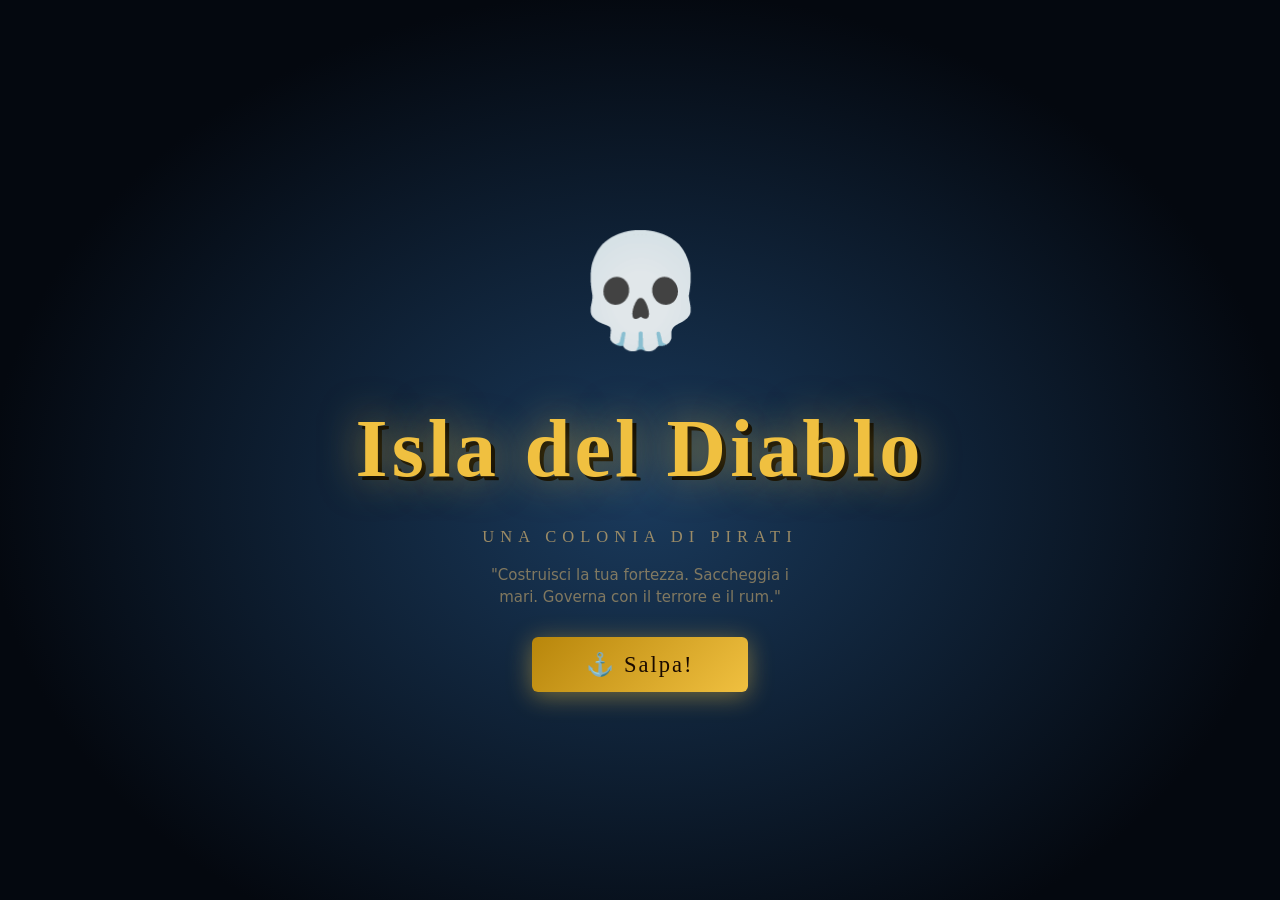
<file: index.html>
<!DOCTYPE html>
<html lang="it">
<head>
<meta charset="UTF-8">
<meta name="viewport" content="width=device-width, initial-scale=1.0, maximum-scale=1.0, user-scalable=no">
<title>Isla del Diablo - Modulare</title>
<link rel="stylesheet" href="css/style.css?v=tropico8c">
</head>
<body class="tab-costruisci">
<!-- TITOLO -->
<div id="schermata-titolo">
  <div class="teschio">💀</div>
  <h1>Isla del Diablo</h1>
  <div class="sub">Una Colonia di Pirati</div>
  <div class="motto">"Costruisci la tua fortezza. Saccheggia i mari. Governa con il terrore e il rum."</div>
  <button id="btn-inizia" onclick="avviaGioco()">⚓ Salpa!</button>
</div>

<!-- BARRA SUPERIORE -->
<div id="barra-sup">
  <div class="logo">☠ Isla del Diablo</div>
  <div class="barra-res">
    <div class="res"><span class="icona">💰</span><span class="val" id="r-oro">0</span><span class="etich">Oro</span></div>
    <div class="res"><span class="icona">🍖</span><span class="val" id="r-cibo">0</span><span class="etich">Cibo</span></div>
    <div class="res"><span class="icona">🪵</span><span class="val" id="r-legno">0</span><span class="etich">Legno</span></div>
    <div class="res"><span class="icona">🍺</span><span class="val" id="r-rum">0</span><span class="etich">Rum</span></div>
    <div class="res"><span class="icona">🔭</span><span class="val" id="r-ric">0</span><span class="etich">Ricerca</span></div>
    <div class="res"><span class="icona">👤</span><span class="val" id="r-pop">0</span><span class="etich">Pirati</span></div>
  </div>
  <div class="barra-rep">
    <div class="rep reale" id="rep-reale">👑 0</div>
    <div class="rep mercante" id="rep-mercante">🤝 0</div>
    <div class="rep corsaro" id="rep-corsaro">☠ 0</div>
  </div>
  <div id="info-giorno">Giorno <span id="num-giorno">1</span></div>
</div>

<!-- PRINCIPALE -->
<div id="principale">
  <div id="mappa-wrap">
    <canvas id="mappa-canvas"></canvas>

    <!-- OVERLAY BATTAGLIA -->
    <div id="overlay-battaglia">
      <div class="titolo-battaglia" id="bt-titolo">⚔ Battaglia Navale!</div>
      <div class="navi-battaglia">
        <span id="bt-nave1">⛵</span>
        <span class="vs-battaglia">VS</span>
        <span id="bt-nave2">🚢</span>
      </div>
      <div class="riga-hp">
        <div class="box-hp">
          <div id="bt-nome1">La Tua Nave</div>
          <div class="barra-hp"><div class="riempi-hp blu" id="bt-hp1" style="width:100%"></div></div>
          <div id="bt-hp1-txt">100</div>
        </div>
        <div class="box-hp">
          <div id="bt-nome2">Nemico</div>
          <div class="barra-hp"><div class="riempi-hp rosso" id="bt-hp2" style="width:100%"></div></div>
          <div id="bt-hp2-txt">100</div>
        </div>
      </div>
      <div class="log-battaglia" id="bt-log">I cannoni tuonano...</div>
      <div class="risultato-battaglia" id="bt-risultato" style="display:none"></div>
      <button class="btn-azione" id="bt-chiudi" style="display:none" onclick="chiudiBattaglia()">Continua</button>
    </div>

    <div id="consiglio-ui">🏴 Seleziona una categoria in basso o tocca un edificio per aprire la scheda.</div>
    <div id="log-msg"></div>
  </div>

  <!-- OVERLAY EVENTO NARRATIVO -->
  <div id="overlay-evento">
    <div id="box-evento">
      <div class="evento-banner" id="ev-banner">
        <span class="evento-tag" id="ev-tag">Evento</span>
      </div>
      <div class="evento-corpo">
        <div class="evento-titolo" id="ev-titolo"></div>
        <div class="evento-testo" id="ev-testo"></div>
        <div class="evento-scelte" id="ev-scelte"></div>
        <div class="esito-evento" id="ev-esito"></div>
        <button id="btn-chiudi-evento" onclick="chiudiEvento()">Avanti ›</button>
      </div>
    </div>
  </div>

  <div id="pannello-dx">
    <div id="tab-pannello">
      <button class="ptab attivo" onclick="mostraTab('costruisci')" title="Costruisci" data-label="Costruisci">🏗</button>
      <button class="ptab" onclick="mostraTab('ciurma')" title="Ciurma" data-label="Ciurma">☠</button>
      <button class="ptab" onclick="mostraTab('flotta')" title="Flotta" data-label="Flotta">⛵</button>
      <button class="ptab" onclick="mostraTab('ricerca')" title="Ricerca" data-label="Ricerca">🔭</button>
      <button class="ptab" onclick="mostraTab('fazioni')" title="Fazioni" data-label="Fazioni">🌐</button>
      <button class="ptab" onclick="mostraTab('missioni')" title="Missioni" data-label="Missioni">📜</button>
      <button class="ptab" onclick="mostraTab('bisogni')" title="Bisogni" data-label="Bisogni">❤</button>
    </div>
    <div id="contenuto-pannello"></div>
  </div>
</div>

<!-- BARRA INFERIORE -->
<div id="barra-inf">
  <button class="btn-azione" onclick="apriPortoPirata()" title="Gestisci porto e raid">⚓ Porto</button>
  <button class="btn-azione" onclick="apriCommercio()" title="Scambi e contratti">🤝 Commercio</button>
  <button class="btn-azione" onclick="apriEditti()" title="Ordini del governatore">📜 Editti</button>
  <button class="btn-azione" onclick="apriPrigione()" title="Prigionieri e riscatti">⛓ Prigione</button>
  <button class="btn-azione" onclick="apriGestioneSchiavi()" title="Assegna lavoratori">⛏ Schiavi</button>
  <button class="btn-azione pericolo" id="btn-annulla" onclick="annullaCostruzione()">✕ Annulla</button>
  <button id="btn-velocita" onclick="cambiaVelocita()">▶▶ Veloce</button>
  <button id="btn-musica" onclick="toggleMusica()" title="Musica">🎵</button>
</div>

<!-- DRAWER OVERLAY (mobile) -->
<div id="drawer-overlay" onclick="chiudiPannelloMobile()"></div>
<!-- TOGGLE PANNELLO (mobile) -->
<button id="btn-toggle-pannello" onclick="togglePannelloMobile()" style="display:none">☰</button>


<!-- MODALE -->
<div id="overlay-modale">
  <div id="box-modale">
    <button id="chiudi-modale" onclick="chiudiModale()">✕</button>
    <h2 id="titolo-modale"></h2>
    <div id="corpo-modale"></div>
  </div>
</div>

<!-- SCHERMATA VITTORIA / SCONFITTA -->
<div id="overlay-fine">
  <div id="box-fine">
    <div class="fine-banner" id="fine-banner"></div>
    <div class="fine-titolo" id="fine-titolo"></div>
    <div class="fine-sottotitolo" id="fine-sottotitolo"></div>
    <div class="fine-testo" id="fine-testo"></div>
    <div class="fine-statistiche" id="fine-statistiche"></div>
    <div class="fine-obiettivi" id="fine-obiettivi"></div>
    <button class="btn-fine" id="fine-btn" onclick="riavviaGioco()"></button>
  </div>
</div>

<!-- OVERLAY CAMPANA RAID -->
<div id="overlay-campana">
  <div id="campana-icona">🔔</div>
  <div id="campana-titolo">Raid in Partenza!</div>
  <div id="campana-msg"></div>
  <div id="campana-barra-wrap"><div id="campana-barra"></div></div>
</div>

<!-- PORTRAIT PIRATA HUD -->
<div id="portrait-hud">
  <div class="ph-canvas-wrap">
    <canvas id="portrait-canvas" width="210" height="120"></canvas>
    <button class="ph-chiudi" onclick="chiudiPortrait()">✕</button>
  </div>
  <div class="ph-body">
    <div class="ph-nome" id="ph-nome">—</div>
    <div class="ph-ruolo" id="ph-ruolo">—</div>
    <div class="ph-stats">
      <div class="ph-stat">
        <span class="ph-stat-label">⚔ Combattimento</span>
        <div class="ph-stat-bar"><div class="ph-stat-fill" id="ph-bar-comb" style="background:#c0392b"></div></div>
        <span class="ph-stat-val" id="ph-val-comb">0</span>
      </div>
      <div class="ph-stat">
        <span class="ph-stat-label">⛵ Navigazione</span>
        <div class="ph-stat-bar"><div class="ph-stat-fill" id="ph-bar-nav" style="background:#1a6aff"></div></div>
        <span class="ph-stat-val" id="ph-val-nav">0</span>
      </div>
      <div class="ph-stat">
        <span class="ph-stat-label">😊 Umore</span>
        <div class="ph-stat-bar"><div class="ph-stat-fill" id="ph-bar-umore"></div></div>
        <span class="ph-stat-val" id="ph-val-umore">0</span>
      </div>
    </div>
    <div class="ph-umore-text" id="ph-umore-text"></div>
    <div class="ph-dest" id="ph-dest"></div>
  </div>
</div>

<!-- NOTIFICHE -->
<div id="area-notifiche"></div>
<script src="js/audio/music.js" defer></script>
<script src="js/core/state.js?v=tropico7" defer></script>
<script src="js/world/map.js?v=tropico2" defer></script>
<script src="js/rendering/tiles.js?v=tropico13" defer></script>
<script src="js/rendering/nature.js" defer></script>
<script src="js/rendering/iso_helpers.js?v=tropico10" defer></script>
<script src="js/rendering/buildings.js?v=tropico12" defer></script>
<script src="js/rendering/units.js" defer></script>
<script src="js/rendering/atmosphere.js" defer></script>
<script src="js/rendering/scene.js?v=tropico11" defer></script>
<script src="js/simulation/slaves.js?v=tropico3" defer></script>
<script src="js/world/buildings_hud.js?v=tropico8" defer></script>
<script src="js/core/startup.js?v=tropico5" defer></script>
<script src="js/world/building_placement.js?v=tropico2" defer></script>
<script src="js/raid/ships_raid.js?v=tropico8" defer></script>
<script src="js/raid/raid_sequence.js?v=tropico7" defer></script>
<script src="js/simulation/prison_trade.js?v=tropico3" defer></script>
<script src="js/core/tick.js?v=tropico4" defer></script>
<script src="js/events/sea_events.js" defer></script>
<script src="js/events/crew_events.js" defer></script>
<script src="js/events/political_events.js" defer></script>
<script src="js/events/events_logic.js" defer></script>
<script src="js/ui/panel.js?v=tropico3" defer></script>
<script src="js/ui/pirate_cards.js" defer></script>
<script src="js/ui/views.js?v=tropico2" defer></script>
<script src="js/ui/manage.js?v=tropico8" defer></script>
<script src="js/input/input.js" defer></script>
<script src="js/core/pathfinding.js?v=tropico4" defer></script>
<script src="js/rendering/portrait.js" defer></script>
<script src="js/core/core.js?v=tropico4" defer></script>
<script src="js/core/main.js?v=tropico4" defer></script>
<script src="js/core/stability.js" defer></script>
<script src="js/audio/music_integration.js"></script>
</body>
</html>
</file>
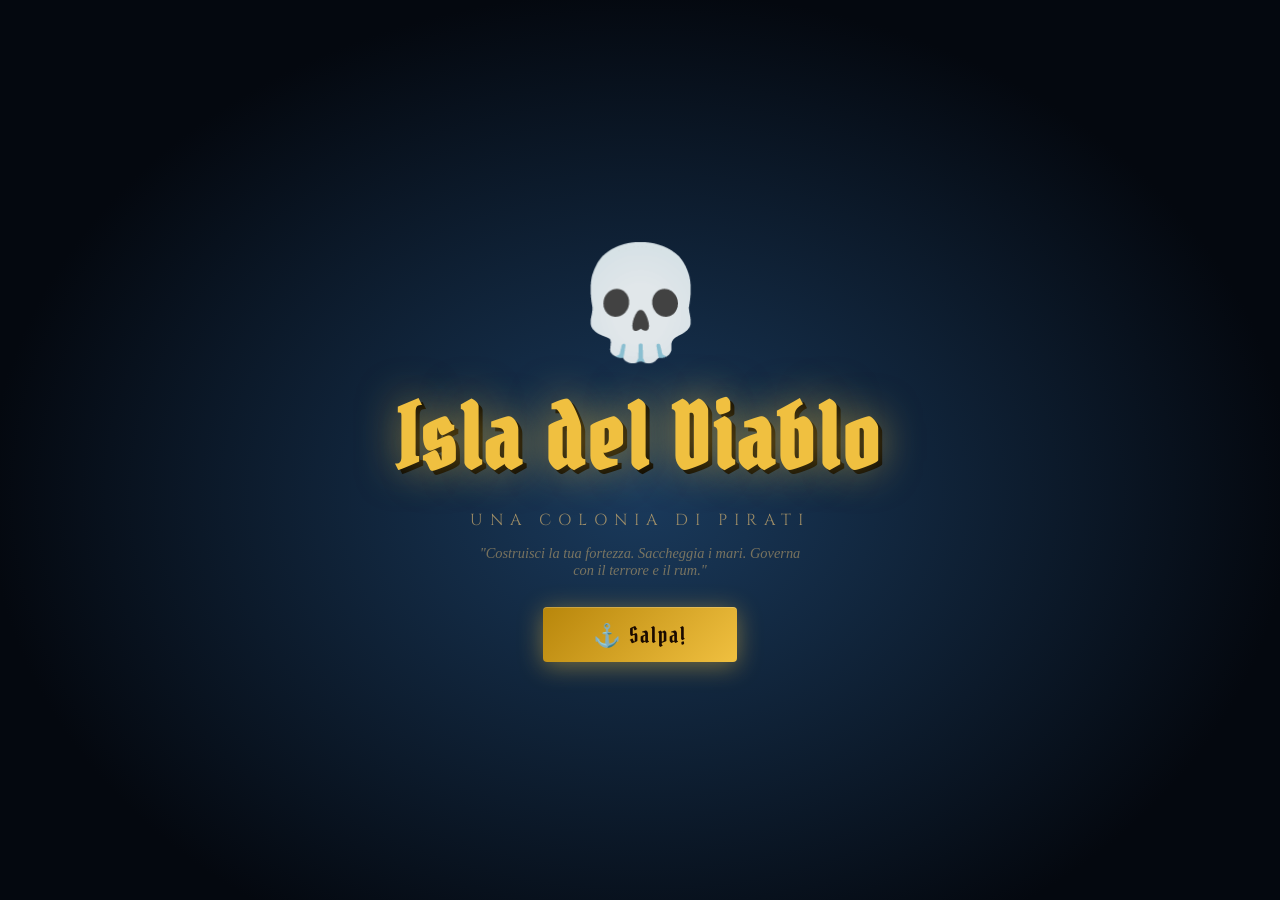
<file: pirate_v4.html>
<!DOCTYPE html>
<html lang="it">
<head>
<meta charset="UTF-8">
<meta name="viewport" content="width=device-width, initial-scale=1.0, maximum-scale=1.0, user-scalable=no">
<title>Isla del Diablo</title>
<style>
@import url('https://fonts.googleapis.com/css2?family=Pirata+One&family=IM+Fell+English:ital@0;1&family=Cinzel:wght@400;700&display=swap');
:root{
  --oro:#f0c040;--oro-scuro:#b8860b;--sabbia:#c8a96e;--inchiostro:#1a0a00;
  --pergamena:#f4e4bc;--rum:#8b1a1a;--rum-chiaro:#c0392b;--verde:#2d6a2d;--verde-ch:#4a9c4a;
  --panel:rgba(8,18,30,0.95);--bordo:rgba(240,192,64,0.35);
}
*{box-sizing:border-box;margin:0;padding:0;}
html,body{height:100%;overflow:hidden;}
body{font-family:'IM Fell English',serif;background:#060e18;color:var(--pergamena);
  display:flex;flex-direction:column;height:100dvh;width:100vw;user-select:none;}

/* ── TITOLO ── */
#schermata-titolo{position:fixed;inset:0;z-index:200;
  background:radial-gradient(ellipse at 50% 55%,#1a3a5c 0%,#04080f 72%);
  display:flex;flex-direction:column;align-items:center;justify-content:center;gap:14px;}
#schermata-titolo .teschio{font-size:clamp(70px,14vw,110px);animation:bob 3s ease-in-out infinite;}
#schermata-titolo h1{font-family:'Pirata One',cursive;font-size:clamp(2.8rem,9vw,5.5rem);
  color:var(--oro);text-shadow:0 0 40px rgba(240,192,64,.6),4px 4px 0 #000;letter-spacing:4px;}
#schermata-titolo .sub{font-family:'Cinzel',serif;font-size:clamp(.75rem,2.2vw,1rem);
  color:var(--sabbia);letter-spacing:7px;text-transform:uppercase;opacity:.75;}
#schermata-titolo .motto{font-size:.9rem;color:var(--sabbia);opacity:.55;font-style:italic;text-align:center;max-width:340px;}
#btn-inizia{margin-top:14px;font-family:'Pirata One',cursive;font-size:1.4rem;
  background:linear-gradient(135deg,var(--oro-scuro),var(--oro));color:var(--inchiostro);
  border:none;padding:13px 50px;border-radius:4px;cursor:pointer;letter-spacing:2px;
  box-shadow:0 4px 24px rgba(240,192,64,.45),inset 0 1px 0 rgba(255,255,255,.2);
  transition:transform .1s,box-shadow .1s;}
#btn-inizia:hover{transform:translateY(-2px);box-shadow:0 8px 32px rgba(240,192,64,.55);}

/* ── BARRA SUPERIORE ── */
#barra-sup{background:linear-gradient(180deg,#070d18 0%,rgba(7,13,24,.97)100%);
  border-bottom:2px solid var(--oro-scuro);padding:5px 10px;
  display:none;flex-shrink:0;align-items:center;gap:7px;flex-wrap:wrap;}
.logo{font-family:'Pirata One',cursive;font-size:1.2rem;color:var(--oro);
  text-shadow:0 0 10px rgba(240,192,64,.4);flex-shrink:0;}
.barra-res{display:flex;gap:5px;flex-wrap:wrap;flex:1;}
.res{display:flex;align-items:center;gap:4px;background:rgba(255,255,255,.04);
  border:1px solid var(--bordo);border-radius:4px;padding:2px 7px;font-size:.8rem;white-space:nowrap;}
.res .icona{font-size:.9rem;}
.res .val{color:var(--oro);font-family:'Cinzel',serif;font-weight:700;min-width:26px;}
.res .etich{color:var(--sabbia);font-size:.62rem;opacity:.7;}
.barra-rep{display:flex;gap:5px;align-items:center;}
.rep{font-size:.63rem;border:1px solid var(--bordo);border-radius:3px;padding:2px 6px;white-space:nowrap;}
.rep.reale{border-color:rgba(100,100,255,.5);color:#aaaaff;}
.rep.mercante{border-color:rgba(100,200,100,.5);color:#aaffaa;}
.rep.corsaro{border-color:rgba(255,100,100,.5);color:#ffaaaa;}
#info-giorno{font-family:'Cinzel',serif;font-size:.75rem;color:var(--sabbia);flex-shrink:0;}
#info-giorno span{color:var(--oro);font-weight:700;}

/* ── PRINCIPALE ── */
#principale{display:none;flex:1;overflow:hidden;}

/* ── MAPPA ── */
#mappa-wrap{position:relative;flex:1;overflow:hidden;cursor:default;}
#mappa-canvas{display:block;}
#mappa-wrap.modalita-costruzione{cursor:crosshair;}

/* ── LOG MESSAGGI ── */
#log-msg{position:absolute;bottom:8px;left:8px;width:min(340px,calc(100vw - 180px));
  max-height:85px;overflow:hidden;pointer-events:none;}
.msg{font-size:.72rem;color:var(--pergamena);background:rgba(0,0,0,.72);
  border-left:3px solid var(--oro);padding:2px 8px;margin-top:3px;
  border-radius:0 3px 3px 0;animation:fadeMsg .3s ease;}
.msg.male{border-color:var(--rum-chiaro);color:#ffaaaa;}
.msg.bene{border-color:var(--verde-ch);color:#aaffaa;}
.msg.info{border-color:#6af;color:#aaddff;}

/* ── BATTAGLIA NAVALE ── */
#overlay-battaglia{position:fixed;inset:0;background:rgba(0,0,0,.88);
  display:none;flex-direction:column;align-items:center;justify-content:center;z-index:100;gap:14px;overflow-y:auto;}
#overlay-battaglia.aperto{display:flex;}
.titolo-battaglia{font-family:'Pirata One',cursive;font-size:2rem;color:var(--oro);text-shadow:0 0 20px rgba(240,192,64,.5);}
.navi-battaglia{display:flex;gap:40px;align-items:center;font-size:3.5rem;}
.vs-battaglia{font-family:'Pirata One',cursive;font-size:1.5rem;color:var(--rum-chiaro);}
.log-battaglia{background:rgba(0,0,0,.5);border:1px solid var(--bordo);border-radius:6px;
  padding:10px 18px;max-width:400px;width:90%;text-align:center;font-size:.82rem;line-height:1.7;}
.risultato-battaglia{font-family:'Pirata One',cursive;font-size:1.4rem;}
.risultato-battaglia.vinto{color:var(--oro);}
.risultato-battaglia.perso{color:var(--rum-chiaro);}
.riga-hp{display:flex;gap:20px;justify-content:center;}
.box-hp{text-align:center;font-size:.75rem;color:var(--sabbia);}
.barra-hp{width:120px;height:8px;background:#222;border-radius:4px;margin-top:3px;}
.riempi-hp{height:100%;border-radius:4px;transition:width .4s;}
.riempi-hp.blu{background:linear-gradient(90deg,#1a6aff,#6ab4ff);}
.riempi-hp.rosso{background:linear-gradient(90deg,#ff1a1a,#ff8888);}
/* battle overlay mobile */
.navi-battaglia{font-size:clamp(2rem,8vw,3.5rem);}
.titolo-battaglia{font-size:clamp(1.3rem,5vw,2rem);text-align:center;}
.log-battaglia{font-size:clamp(.72rem,2.5vw,.82rem);padding:8px 14px;}
#bt-chiudi{margin-top:4px;}

/* ── PANNELLO DESTRO ── */
#pannello-dx{width:215px;background:var(--panel);border-left:2px solid var(--oro-scuro);
  display:flex;flex-direction:column;overflow:hidden;flex-shrink:0;}
#tab-pannello{display:flex;border-bottom:1px solid var(--bordo);flex-shrink:0;}
.ptab{flex:1;padding:6px 3px;text-align:center;font-size:.7rem;cursor:pointer;
  border:none;background:none;color:var(--sabbia);font-family:'Cinzel',serif;
  transition:all .15s;border-bottom:2px solid transparent;}
.ptab:hover{color:var(--pergamena);}
.ptab.attivo{color:var(--oro);border-bottom-color:var(--oro);}
#contenuto-pannello{flex:1;overflow-y:auto;padding:8px;}
#contenuto-pannello::-webkit-scrollbar{width:5px;}
#contenuto-pannello::-webkit-scrollbar-track{background:#0a1520;}
#contenuto-pannello::-webkit-scrollbar-thumb{background:var(--oro-scuro);border-radius:3px;}
.titolo-sez{font-family:'Pirata One',cursive;font-size:.95rem;color:var(--oro);
  letter-spacing:1px;margin-bottom:7px;margin-top:4px;}
.btn-costruisci{width:100%;background:rgba(255,255,255,.04);border:1px solid var(--bordo);
  border-radius:4px;color:var(--pergamena);font-family:'IM Fell English',serif;font-size:.75rem;
  padding:5px 7px;cursor:pointer;display:flex;justify-content:space-between;align-items:center;
  margin-bottom:4px;transition:background .15s,border-color .15s;text-align:left;}
.btn-costruisci:hover:not(:disabled){background:rgba(240,192,64,.1);border-color:var(--oro);}
.btn-costruisci:disabled{opacity:.38;cursor:not-allowed;}
.btn-costruisci.attivo-strumento{border-color:var(--oro);background:rgba(240,192,64,.18);}
.costo{color:var(--oro);font-size:.67rem;flex-shrink:0;}
.carta-pirata{background:rgba(255,255,255,.04);border:1px solid var(--bordo);border-radius:4px;
  padding:5px 7px;margin-bottom:5px;cursor:pointer;transition:background .15s,border-color .15s;}
.carta-pirata:hover,.carta-pirata.sel{background:rgba(240,192,64,.12);border-color:var(--oro);}
.nome-p{font-size:.78rem;font-weight:bold;color:var(--pergamena);}
.ruolo-p{font-size:.65rem;color:var(--sabbia);font-style:italic;}
.stat-p{display:flex;gap:7px;margin-top:3px;}
.sp{font-size:.62rem;color:var(--sabbia);}
.sp span{color:var(--oro);font-family:'Cinzel',serif;}
.barra-umore{height:3px;background:#1a2a3a;border-radius:2px;margin-top:3px;overflow:hidden;}
.riempi-umore{height:100%;border-radius:2px;transition:width .5s;}
.carta-nave{background:rgba(255,255,255,.04);border:1px solid var(--bordo);border-radius:4px;padding:6px 8px;margin-bottom:5px;}
.nome-n{font-size:.78rem;color:var(--pergamena);font-weight:bold;}
.stato-n{font-size:.65rem;color:var(--sabbia);font-style:italic;}
.btn-piccolo{font-family:'IM Fell English',serif;font-size:.7rem;background:rgba(255,255,255,.08);
  border:1px solid var(--bordo);color:var(--pergamena);padding:3px 9px;border-radius:3px;
  cursor:pointer;margin-top:4px;transition:background .15s;}
.btn-piccolo:hover:not(:disabled){background:rgba(240,192,64,.15);border-color:var(--oro);}
.btn-piccolo:disabled{opacity:.35;cursor:not-allowed;}
.nodo-tech{background:rgba(255,255,255,.04);border:1px solid var(--bordo);border-radius:5px;
  padding:7px 9px;margin-bottom:6px;}
.nodo-tech.ricercato{border-color:var(--verde-ch);background:rgba(74,156,74,.12);}
.nodo-tech.disponibile{border-color:var(--oro);cursor:pointer;}
.nodo-tech.disponibile:hover{background:rgba(240,192,64,.12);}
.nodo-tech.bloccato{opacity:.4;}
.nome-t{font-size:.78rem;font-weight:bold;}
.desc-t{font-size:.63rem;color:var(--sabbia);margin-top:2px;font-style:italic;}
.costo-t{font-size:.65rem;color:var(--oro);margin-top:3px;}
.nodo-tech.ricercato .nome-t::after{content:' ✓';color:var(--verde-ch);}
.riga-fazione{display:flex;align-items:center;gap:8px;margin-bottom:8px;}
.fazione-icon{font-size:1.3rem;}
.fazione-info{flex:1;}
.barra-fazione{height:5px;background:#1a2a3a;border-radius:3px;overflow:hidden;}
.riempi-fazione{height:100%;border-radius:3px;transition:width .5s;}
.carta-missione{background:rgba(255,255,255,.04);border:1px solid var(--bordo);border-radius:4px;
  padding:7px 9px;margin-bottom:6px;}
.titolo-missione{font-size:.8rem;font-weight:bold;color:var(--oro);margin-bottom:3px;}
.desc-missione{font-size:.68rem;color:var(--sabbia);font-style:italic;margin-bottom:5px;}
.ricompensa-missione{font-size:.65rem;color:var(--verde-ch);}

/* ── BARRA INFERIORE ── */
#barra-inf{background:linear-gradient(0deg,#040a12 0%,rgba(7,13,24,.97)100%);
  border-top:2px solid var(--oro-scuro);padding:5px 10px;display:none;
  align-items:center;gap:8px;flex-shrink:0;flex-wrap:wrap;}
.btn-azione{font-family:'IM Fell English',serif;font-size:.78rem;background:rgba(255,255,255,.06);
  border:1px solid var(--bordo);color:var(--pergamena);padding:5px 12px;border-radius:4px;
  cursor:pointer;transition:all .15s;white-space:nowrap;}
.btn-azione:hover{background:rgba(240,192,64,.12);border-color:var(--oro);color:var(--oro);}
.btn-azione:disabled{opacity:.35;cursor:not-allowed;}
.btn-azione.pericolo{border-color:rgba(192,57,43,.45);}
.btn-azione.pericolo:hover{background:rgba(192,57,43,.2);border-color:var(--rum-chiaro);color:#ffaaaa;}
#btn-velocita{margin-left:auto;font-size:.78rem;background:rgba(255,255,255,.06);
  border:1px solid var(--bordo);color:var(--oro);padding:5px 11px;border-radius:4px;
  cursor:pointer;font-family:'Cinzel',serif;}
#btn-annulla{display:none;}
#btn-annulla.mostra{display:inline-block;}

/* ── MODALE ── */
#overlay-modale{position:fixed;inset:0;z-index:50;background:rgba(0,0,0,.77);
  display:none;align-items:center;justify-content:center;}
#overlay-modale.aperto{display:flex;}
#box-modale{background:linear-gradient(160deg,#0d1e30,#060f1a);border:2px solid var(--oro-scuro);
  border-radius:8px;padding:22px;width:min(400px,95vw);max-height:82vh;overflow-y:auto;position:relative;}
#box-modale h2{font-family:'Pirata One',cursive;color:var(--oro);font-size:1.45rem;margin-bottom:10px;}
#box-modale p{font-size:.83rem;color:var(--sabbia);margin-bottom:7px;line-height:1.55;}
#chiudi-modale{position:absolute;top:9px;right:13px;background:none;border:none;color:var(--oro);font-size:1.3rem;cursor:pointer;}
.mbtn{font-family:'IM Fell English',serif;font-size:.82rem;padding:7px 18px;border-radius:4px;
  cursor:pointer;margin-right:7px;margin-top:7px;transition:all .15s;display:inline-block;}
.mbtn.primario{background:linear-gradient(135deg,var(--oro-scuro),var(--oro));border:none;color:var(--inchiostro);font-weight:bold;}
.mbtn.secondario{background:none;border:1px solid var(--bordo);color:var(--sabbia);}
.mbtn.pericolo{background:none;border:1px solid rgba(192,57,43,.5);color:#ff8888;}
.mbtn:hover{opacity:.85;transform:translateY(-1px);}

/* ── NOTIFICHE ── */
#area-notifiche{position:fixed;top:56px;right:8px;z-index:300;
  display:flex;flex-direction:column;gap:5px;pointer-events:none;}
.notifica{background:linear-gradient(135deg,#0d1e30,#060f1a);border:1px solid var(--oro-scuro);
  border-radius:6px;padding:7px 13px;font-size:.76rem;color:var(--pergamena);
  animation:slideIn .3s ease, fadeOut .45s ease 3.8s forwards;max-width:230px;}
.notifica.male{border-color:var(--rum-chiaro);}
.notifica.missione{border-color:var(--verde-ch);}
.titolo-notifica{font-family:'Pirata One',cursive;color:var(--oro);font-size:.88rem;}
.notifica.male .titolo-notifica{color:#ff6b6b;}
.notifica.missione .titolo-notifica{color:#aaffaa;}

/* ── ANIMAZIONI ── */
@keyframes bob{0%,100%{transform:translateY(0)}50%{transform:translateY(-14px)}}
@keyframes fadeMsg{from{opacity:0;transform:translateX(-10px)}to{opacity:1;transform:none}}
@keyframes slideIn{from{opacity:0;transform:translateX(30px)}to{opacity:1;transform:none}}
@keyframes fadeOut{to{opacity:0;transform:translateX(30px)}}

@media(max-width:600px){
  .res .etich{display:none;}
  .barra-rep{display:none;}
}

/* ── PORTRAIT MOBILE: pannello va sotto la mappa ── */
@media(max-width:600px) and (orientation:portrait){
  #principale{flex-direction:column;}
  #pannello-dx{
    width:100% !important;
    height:220px;
    border-left:none;
    border-top:2px solid var(--oro-scuro);
    flex-direction:column;
    flex-shrink:0;
  }
  #tab-pannello .ptab{font-size:.75rem;padding:7px 2px;}
  #contenuto-pannello{padding:6px 8px;}
  /* contenuto pannello orizzontale scrollabile */
  #contenuto-pannello{
    overflow-y:auto;
    overflow-x:hidden;
  }
  /* bottoni costruzione su 2 colonne */
  #contenuto-pannello .btn-costruisci{
    width:100%;
    font-size:.72rem;
  }
  /* log messaggi non copre i bottoni */
  #log-msg{bottom:4px;width:calc(100vw - 16px);}
  /* barra inferiore compatta */
  #barra-inf{padding:4px 6px;gap:5px;}
  .btn-azione{font-size:.72rem;padding:4px 8px;}
  #btn-velocita{font-size:.72rem;padding:4px 8px;}
  /* barra superiore compatta */
  #barra-sup{padding:3px 6px;gap:5px;}
  .res{padding:2px 5px;font-size:.72rem;}
  .logo{font-size:1rem;}
  #info-giorno{font-size:.68rem;}
}
</style>
</head>
<body>

<!-- TITOLO -->
<div id="schermata-titolo">
  <div class="teschio">💀</div>
  <h1>Isla del Diablo</h1>
  <div class="sub">Una Colonia di Pirati</div>
  <div class="motto">"Costruisci la tua fortezza. Saccheggia i mari. Governa con il terrore e il rum."</div>
  <button id="btn-inizia" onclick="avviaGioco()">⚓ Salpa!</button>
</div>

<!-- BARRA SUPERIORE -->
<div id="barra-sup">
  <div class="logo">☠ Isla del Diablo</div>
  <div class="barra-res">
    <div class="res"><span class="icona">💰</span><span class="val" id="r-oro">0</span><span class="etich">Oro</span></div>
    <div class="res"><span class="icona">🍖</span><span class="val" id="r-cibo">0</span><span class="etich">Cibo</span></div>
    <div class="res"><span class="icona">🪵</span><span class="val" id="r-legno">0</span><span class="etich">Legno</span></div>
    <div class="res"><span class="icona">🍺</span><span class="val" id="r-rum">0</span><span class="etich">Rum</span></div>
    <div class="res"><span class="icona">🔭</span><span class="val" id="r-ric">0</span><span class="etich">Ricerca</span></div>
    <div class="res"><span class="icona">👤</span><span class="val" id="r-pop">0</span><span class="etich">Pirati</span></div>
  </div>
  <div class="barra-rep">
    <div class="rep reale" id="rep-reale">👑 0</div>
    <div class="rep mercante" id="rep-mercante">🤝 0</div>
    <div class="rep corsaro" id="rep-corsaro">☠ 0</div>
  </div>
  <div id="info-giorno">Giorno <span id="num-giorno">1</span></div>
</div>

<!-- PRINCIPALE -->
<div id="principale">
  <div id="mappa-wrap">
    <canvas id="mappa-canvas"></canvas>

    <!-- OVERLAY BATTAGLIA -->
    <div id="overlay-battaglia">
      <div class="titolo-battaglia" id="bt-titolo">⚔ Battaglia Navale!</div>
      <div class="navi-battaglia">
        <span id="bt-nave1">⛵</span>
        <span class="vs-battaglia">VS</span>
        <span id="bt-nave2">🚢</span>
      </div>
      <div class="riga-hp">
        <div class="box-hp">
          <div id="bt-nome1">La Tua Nave</div>
          <div class="barra-hp"><div class="riempi-hp blu" id="bt-hp1" style="width:100%"></div></div>
          <div id="bt-hp1-txt">100</div>
        </div>
        <div class="box-hp">
          <div id="bt-nome2">Nemico</div>
          <div class="barra-hp"><div class="riempi-hp rosso" id="bt-hp2" style="width:100%"></div></div>
          <div id="bt-hp2-txt">100</div>
        </div>
      </div>
      <div class="log-battaglia" id="bt-log">I cannoni tuonano...</div>
      <div class="risultato-battaglia" id="bt-risultato" style="display:none"></div>
      <button class="btn-azione" id="bt-chiudi" style="display:none" onclick="chiudiBattaglia()">Continua</button>
    </div>

    <div id="log-msg"></div>
  </div>

  <div id="pannello-dx">
    <div id="tab-pannello">
      <button class="ptab attivo" onclick="mostraTab('costruisci')">🏗</button>
      <button class="ptab" onclick="mostraTab('ciurma')">☠</button>
      <button class="ptab" onclick="mostraTab('flotta')">⛵</button>
      <button class="ptab" onclick="mostraTab('ricerca')">🔭</button>
      <button class="ptab" onclick="mostraTab('fazioni')">🌐</button>
      <button class="ptab" onclick="mostraTab('missioni')">📜</button>
    </div>
    <div id="contenuto-pannello"></div>
  </div>
</div>

<!-- BARRA INFERIORE -->
<div id="barra-inf">
  <button class="btn-azione" onclick="inviaRaid()">⚔ Raid</button>
  <button class="btn-azione" onclick="apriCommercio()">🤝 Commercio</button>
  <button class="btn-azione" onclick="apriEditti()">📜 Editti</button>
  <button class="btn-azione" onclick="apriPrigione()">⛓ Prigione</button>
  <button class="btn-azione pericolo" id="btn-annulla" onclick="annullaCostruzione()">✕ Annulla</button>
  <button id="btn-velocita" onclick="cambiaVelocita()">▶▶ Veloce</button>
</div>

<!-- MODALE -->
<div id="overlay-modale">
  <div id="box-modale">
    <button id="chiudi-modale" onclick="chiudiModale()">✕</button>
    <h2 id="titolo-modale"></h2>
    <div id="corpo-modale"></div>
  </div>
</div>

<!-- NOTIFICHE -->
<div id="area-notifiche"></div>

<script>
// ═══════════════════════════════════════════════════
// STATO
// ═══════════════════════════════════════════════════
const G={
  giorno:1, oro:250, cibo:100, legno:150, rum:50,
  pirati:[], navi:[], edifici:[], prigionieri:[],
  missioniAttive:[],
  mappa:[], COLS:30, RIGHE:24, TILE:38,
  camX:0, camY:0,
  velocita:1, tickMs:2800,
  modalitaCostruzione:null, pirataSelezionato:null,
  cooldownRaid:0, tick:0,
  tabCorrente:'costruisci',
  hoverR:-1, hoverC:-1,
  fazioni:{
    reale:{rep:0,   nome:'Marina Reale',   icona:'👑'},
    mercante:{rep:20,nome:'Mercanti',       icona:'🤝'},
    corsaro:{rep:50, nome:'Corsari',        icona:'☠'},
  },
  ricerca:{completate:new Set(), punti:0},
  battagliaAttiva:false,
  contatori:{raid:0, riscatti:0},
  // rendering
  alberi:[], rocce:[],
};

const T={OCEANO:0,SABBIA:1,ERBA:2,FORESTA:3,ROCCIA:4,BASSO:5,COLLINA:6,FIUME:7,SENTIERO:8,PALUDE:9};

// ── EDIFICI ──
const ED={
  taverna:    {icona:'🍺',nome:'Taverna',         costo:{oro:80,legno:20},  effetto:'Morale +5/g, consuma rum'},
  cantiere:   {icona:'⚓',nome:'Cantiere Navale',  costo:{oro:120,legno:50}, effetto:'Permette costruzione navi'},
  fortezza:   {icona:'🏰',nome:'Fortezza',         costo:{oro:180,legno:80}, effetto:'+difesa contro attacchi'},
  fattoria:   {icona:'🌿',nome:'Fattoria',          costo:{oro:60,legno:30},  effetto:'+9 cibo/giorno'},
  distilleria:{icona:'🏭',nome:'Distilleria',       costo:{oro:90,legno:40},  effetto:'+6 rum/giorno'},
  segheria:   {icona:'🪓',nome:'Segheria',          costo:{oro:50,legno:20},  effetto:'+7 legno/giorno'},
  caserma:    {icona:'⚔', nome:'Caserma',           costo:{oro:100,legno:60}, effetto:'+addestramento combattimento'},
  osservatorio:{icona:'🔭',nome:'Osservatorio',     costo:{oro:150,legno:50}, effetto:'+3 ricerca/giorno'},
  prigione:   {icona:'⛓', nome:'Prigione',          costo:{oro:80,legno:40},  effetto:'Trattieni prigionieri'},
  mercatonero:{icona:'🛒',nome:'Mercato Nero',       costo:{oro:200,legno:30}, effetto:'+20% entrate commercio'},
  casapirata:  {icona:'🏠',nome:'Casa del Pirata',    costo:{oro:40,legno:30},  effetto:'+8 oro/g, riduce paga pirata'},
};

// ── TECNOLOGIE ──
const TECH=[
  {id:'cannoni',    nome:'Cannoni Pesanti',   desc:'Bottino raid +30%',          costo:40, req:[],              icona:'💣'},
  {id:'mappe',      nome:'Carte Nautiche',    desc:'Durata raid -1 giorno',       costo:35, req:[],              icona:'🗺'},
  {id:'medicina',   nome:'Chirurgia di Bordo',desc:'I pirati disertano meno',     costo:50, req:[],              icona:'⚕'},
  {id:'armatura',   nome:'Scafo Rinforzato',  desc:'+20 HP in battaglia',         costo:60, req:['cannoni'],     icona:'🛡'},
  {id:'diplomazia', nome:'Lettera di Corsa',  desc:'Rep mercanti più rapida',     costo:45, req:['mappe'],       icona:'📜'},
  {id:'alchimia',   nome:'Alchimia del Rum',  desc:'Il rum cura in battaglia',    costo:55, req:['medicina'],    icona:'⚗'},
  {id:'bordata',    nome:'Doppia Bordata',     desc:'Doppio colpo di cannone',     costo:80, req:['armatura','cannoni'],icona:'🔥'},
  {id:'leggenda',   nome:'Leggenda Pirata',   desc:'Tutti i pirati +15 morale',   costo:100,req:['diplomazia','alchimia'],icona:'💀'},
];

const NOMI_PIRATI=['Giacomo il Rosso','Maria la Nera','Pietro Scorbutico','Occhio di Vetro',
  'Diego il Pazzo','Anna la Sanguinaria','Calabrone','Salato Billo','Rosa del Rum',
  'Karl Cannone','Delia il Pugnale','Lo Squalo','Bernacolo','Nora la Tempesta','Lingua d\'Argento'];
const RUOLI_PIRATI=['Bucaniere','Navigatore','Cannoniere','Chirurgo','Cuoco','Nostromo','Spia','Quartier Mastro'];

const NAVI_NEMICHE=['HMS Risoluto','Vendetta Reale','La Costanza','HMS Furia','Lady Giustizia'];
const NAVI_MERCANTI=['Caravella d\'Oro','Mercante Felice','Fortuna di Mare','Brezza Ambrata','Ricca Preda'];

const POOL_MISSIONI=[
  {id:'m_raid3',  titolo:'Tre Razzie',         desc:'Invia 3 raid',                 obiettivo:3,   tipo:'raid',    ricompensa:{oro:200}},
  {id:'m_ciurma8',titolo:'Ciurma al Completo', desc:'Recluta 8 pirati',             obiettivo:8,   tipo:'pirati',  ricompensa:{oro:150,rum:30}},
  {id:'m_build5', titolo:'Costruttore',         desc:'Costruisci 5 edifici',         obiettivo:5,   tipo:'edifici', ricompensa:{oro:250,legno:50}},
  {id:'m_oro1k',  titolo:'Tesoro del Diavolo',  desc:'Accumula 1000 oro',            obiettivo:1000,tipo:'oro',     ricompensa:{ricerca:30}},
  {id:'m_ric3',   titolo:'Pirata Erudito',      desc:'Ricerca 3 tecnologie',         obiettivo:3,   tipo:'ricerca', ricompensa:{oro:200,ricerca:20}},
  {id:'m_prig3',  titolo:'Maestro del Riscatto',desc:'Riscatta 3 prigionieri',       obiettivo:3,   tipo:'riscatti',ricompensa:{oro:300}},
];

const NOMI_PRIGIONIERI=['Ten. Belfair','Cap. Sterling','Gov. Blackwell','Amm. Graves',
  'Mercante Hans','Lady Rosalind','Fra Navarro','Duca Alderman','Sgt. Colby'];

// ═══════════════════════════════════════════════════
// GENERAZIONE MAPPA
// ═══════════════════════════════════════════════════

// heightmap semplice con noise
function generaHeightmap(rows, cols, cx, cy){
  const h=[];
  for(let r=0;r<rows;r++){
    h.push([]);
    for(let c=0;c<cols;c++){
      const dx=c-cx, dy=r-cy;
      const dist=Math.sqrt(dx*dx+dy*dy*1.15);
      // noise multi-ottava
      const n1=(Math.sin(c*.65+r*.3)*.5+Math.cos(c*1.1-r*.8)*.5)*2.8;
      const n2=(Math.sin(c*1.3-r*.7)*.3+Math.cos(c*.5+r*1.2)*.3)*1.2;
      const n3=Math.sin(c*2.1+r*1.8)*.4;
      h[r].push(dist - n1 - n2 - n3);
    }
  }
  return h;
}

function generaMappa(){
  const cx=G.COLS/2, cy=G.RIGHE/2;
  const hm=generaHeightmap(G.RIGHE,G.COLS,cx,cy);
  G.altezza=hm; // salva per uso nel renderer (ombreggiatura colline)

  G.mappa=Array.from({length:G.RIGHE},()=>Array(G.COLS).fill(T.OCEANO));

  // biomi base da heightmap
  for(let r=0;r<G.RIGHE;r++) for(let c=0;c<G.COLS;c++){
    const d=hm[r][c];
    if(d<2.8)       G.mappa[r][c]=T.COLLINA;   // cime
    else if(d<4.5)  G.mappa[r][c]=T.FORESTA;
    else if(d<6.8)  G.mappa[r][c]=T.ERBA;
    else if(d<8.5)  G.mappa[r][c]=T.SABBIA;
    else if(d<10.2) G.mappa[r][c]=T.BASSO;
    // else OCEANO
  }

  // ── FIUME: scende dalla collina verso il mare ──
  // trova un punto di partenza sulle colline
  let fsr=-1, fsc=-1;
  for(let r=2;r<G.RIGHE-2;r++) for(let c=2;c<G.COLS-2;c++){
    if(G.mappa[r][c]===T.COLLINA && fsr===-1){
      // prende il primo punto collinare non troppo al centro
      const dx=c-cx, dy=r-cy;
      if(Math.abs(dx)>2||Math.abs(dy)>2){ fsr=r; fsc=c; }
    }
  }
  G.fiume=[]; // array di {r,c} per il percorso
  if(fsr>0){
    let r=fsr, c=fsc;
    const visited=new Set();
    for(let step=0;step<60;step++){
      const k=r+','+c;
      if(visited.has(k)) break;
      visited.add(k);
      if(r<0||r>=G.RIGHE||c<0||c>=G.COLS) break;
      const t=G.mappa[r][c];
      if(t===T.OCEANO||t===T.BASSO) break;
      G.fiume.push({r,c});
      G.mappa[r][c]=T.FIUME;
      // scende verso il punto più basso (più alto hm = più vicino all'oceano)
      const dirs=[[r-1,c],[r+1,c],[r,c-1],[r,c+1],[r-1,c-1],[r+1,c+1],[r-1,c+1],[r+1,c-1]];
      let best=null, bestH=-Infinity;
      for(const[nr,nc] of dirs){
        if(nr<0||nr>=G.RIGHE||nc<0||nc>=G.COLS) continue;
        if(visited.has(nr+','+nc)) continue;
        const nh=hm[nr][nc];
        if(nh>bestH){ bestH=nh; best=[nr,nc]; }
      }
      if(!best) break;
      r=best[0]; c=best[1];
    }
  }

  // ── SENTIERO: dalla spiaggia verso il centro ──
  G.sentieri=[];
  // trova un tile di sabbia sul bordo est
  let psr=-1, psc=-1;
  for(let r=Math.floor(cy)-2;r<Math.floor(cy)+3;r++){
    for(let c=G.COLS-2;c>G.COLS-6;c--){
      if(G.mappa[r] && G.mappa[r][c]===T.SABBIA){ psr=r; psc=c; break; }
    }
    if(psr>0) break;
  }
  if(psr>0){
    // percorso greedy verso il centro
    let r=psr, c=psc;
    const visited=new Set();
    for(let step=0;step<50;step++){
      const k=r+','+c;
      if(visited.has(k)) break;
      visited.add(k);
      if(r<0||r>=G.RIGHE||c<0||c>=G.COLS) break;
      const t=G.mappa[r][c];
      if(t===T.COLLINA||t===T.FIUME||t===T.OCEANO||t===T.BASSO) break;
      G.sentieri.push({r,c});
      G.mappa[r][c]=T.SENTIERO;
      // muoviti verso il centro
      const dc=cx-c, dr=cy-r;
      const dirs=[];
      if(Math.abs(dc)>Math.abs(dr)) dirs.push([r,c+(dc>0?1:-1)],[r+(dr>0?1:-1),c]);
      else dirs.push([r+(dr>0?1:-1),c],[r,c+(dc>0?1:-1)]);
      dirs.push([r+(dr>0?1:-1),c+(dc>0?1:-1)]);
      let moved=false;
      for(const[nr,nc] of dirs){
        if(nr<0||nr>=G.RIGHE||nc<0||nc>=G.COLS) continue;
        if(visited.has(nr+','+nc)) continue;
        const nt=G.mappa[nr][nc];
        if(nt===T.OCEANO||nt===T.BASSO||nt===T.FIUME) continue;
        r=nr; c=nc; moved=true; break;
      }
      if(!moved) break;
    }
  }

  // ── PALUDE: zona umida vicino al fiume/acqua bassa ──
  for(let r=1;r<G.RIGHE-1;r++) for(let c=1;c<G.COLS-1;c++){
    if(G.mappa[r][c]!==T.ERBA) continue;
    // vicino a BASSO o FIUME?
    let vicino=false;
    for(const[dr,dc] of [[-1,0],[1,0],[0,-1],[0,1]]){
      const nt=G.mappa[r+dr]&&G.mappa[r+dr][c+dc];
      if(nt===T.BASSO||nt===T.FIUME){ vicino=true; break; }
    }
    if(vicino && Math.random()<0.45) G.mappa[r][c]=T.PALUDE;
  }

  // ── rocce sulle colline ──
  G.rocce=[];
  for(let r=0;r<G.RIGHE;r++) for(let c=0;c<G.COLS;c++){
    if(G.mappa[r][c]===T.COLLINA && Math.random()<0.25){
      G.rocce.push({r,c,scala:0.5+Math.random()*.6});
    }
    if((G.mappa[r][c]===T.ERBA||G.mappa[r][c]===T.FORESTA) && Math.random()<0.04){
      G.rocce.push({r,c,scala:0.4+Math.random()*.4});
    }
  }

  // ── alberi ──
  G.alberi=[];
  for(let r=0;r<G.RIGHE;r++) for(let c=0;c<G.COLS;c++){
    const t=G.mappa[r][c];
    if(t===T.FORESTA && Math.random()<0.72){
      G.alberi.push({r,c,ox:(Math.random()-.5)*.8,oy:(Math.random()-.5)*.8,
        scala:0.55+Math.random()*.42,tinta:Math.random()});
    }
    if(t===T.PALUDE && Math.random()<0.3){
      // alberi di palude più bassi/pallidi
      G.alberi.push({r,c,ox:(Math.random()-.5)*.6,oy:(Math.random()-.5)*.6,
        scala:0.35+Math.random()*.25,tinta:0.2+Math.random()*.2,palude:true});
    }
  }

  G.pois=[
    {etich:'Rotta Commerciale',icona:'🚢',c:G.COLS-3,r:2,tipo:'mercante'},
    {etich:'Pattuglia Reale',  icona:'⚓',c:1,r:2,tipo:'reale'},
    {etich:'Cala dei Corsari', icona:'💀',c:G.COLS-4,r:G.RIGHE-3,tipo:'corsaro'},
    {etich:'Rovine Antiche',   icona:'🏛',c:2,r:G.RIGHE-4,tipo:'rovine'},
  ];
}

// ═══════════════════════════════════════════════════
// CANVAS RENDERER  —  top-down dettagliato
// ═══════════════════════════════════════════════════
let canvas, ctx;
let frame=0;

// cache dei gradienti riutilizzabili
let _tileCache=null;

function ridimensionaCanvas(){
  const wrap=document.getElementById('mappa-wrap');
  canvas.width=wrap.clientWidth;
  canvas.height=wrap.clientHeight;
  G.camX=Math.floor((canvas.width -G.COLS*G.TILE)/2);
  G.camY=Math.floor((canvas.height-G.RIGHE*G.TILE)/2);
  _tileCache=null; // invalida cache al resize
}

// hash deterministico per variazioni per-tile
function hash(r,c,salt){
  let v=(r*2749+c*1597+salt*3571)&0xffff;
  v=((v^(v>>>7))*0x45d9f3b)&0xffff;
  return (v&0xffff)/0xffff;
}

// ── disegna un singolo tile ──
function disegnaTile(t,x,y,r,c){
  const S=G.TILE;

  // ── OCEANO PROFONDO ──
  if(t===T.OCEANO){
    const profondo=hash(r,c,1)>.5;
    ctx.fillStyle=profondo?'#0a2240':'#0c2848';
    ctx.fillRect(x,y,S,S);
    // gradiente profondità radiale per-tile
    const gd=ctx.createRadialGradient(x+S*.5,y+S*.5,0,x+S*.5,y+S*.5,S*.8);
    gd.addColorStop(0,'rgba(20,80,140,.0)');
    gd.addColorStop(1,'rgba(4,14,28,.35)');
    ctx.fillStyle=gd;
    ctx.fillRect(x,y,S,S);
    // onde animate — 2 layer sfasati
    const f1=frame*.016+c*.6+r*.32;
    const f2=frame*.011+c*.42-r*.28;
    ctx.lineWidth=1.8;
    ctx.strokeStyle=`rgba(100,180,255,${.09+Math.sin(f1)*.03})`;
    ctx.beginPath();
    ctx.moveTo(x,y+S*.3+Math.sin(f1)*2.5);
    ctx.bezierCurveTo(x+S*.25,y+S*.3+Math.sin(f1+1)*3,x+S*.75,y+S*.3-Math.sin(f1+2)*3,x+S,y+S*.3+Math.sin(f1+3)*2.5);
    ctx.stroke();
    ctx.strokeStyle=`rgba(100,180,255,${.06+Math.sin(f2)*.02})`;
    ctx.beginPath();
    ctx.moveTo(x,y+S*.62+Math.sin(f2)*2);
    ctx.bezierCurveTo(x+S*.3,y+S*.62-Math.sin(f2+1)*2.5,x+S*.7,y+S*.62+Math.sin(f2+2)*2.5,x+S,y+S*.62+Math.sin(f2+3)*2);
    ctx.stroke();
    // riflesso luce solare in alto a sx
    const shimmer=.03+Math.sin(frame*.02+c+r)*.015;
    const gs=ctx.createLinearGradient(x,y,x+S,y+S*.4);
    gs.addColorStop(0,`rgba(180,230,255,${shimmer})`);
    gs.addColorStop(1,'rgba(180,230,255,0)');
    ctx.fillStyle=gs;
    ctx.fillRect(x,y,S,S*.4);
    return;
  }

  // ── ACQUE BASSE ──
  if(t===T.BASSO){
    ctx.fillStyle='#174e7a';
    ctx.fillRect(x,y,S,S);
    const gb=ctx.createLinearGradient(x,y,x+S,y+S);
    gb.addColorStop(0,'rgba(30,120,180,.18)');
    gb.addColorStop(1,'rgba(10,40,80,.18)');
    ctx.fillStyle=gb;
    ctx.fillRect(x,y,S,S);
    // fondale sabbioso visibile in trasparenza
    const sv=hash(r,c,9);
    ctx.fillStyle=`rgba(180,150,80,${.08+sv*.06})`;
    ctx.fillRect(x,y,S,S);
    // increspature più corte
    const fb=frame*.014+c*.5+r*.25;
    ctx.strokeStyle=`rgba(160,220,255,${.1+Math.sin(fb)*.04})`;
    ctx.lineWidth=1.2;
    ctx.beginPath();
    ctx.moveTo(x+S*.05,y+S*.4+Math.sin(fb)*1.8);
    ctx.bezierCurveTo(x+S*.3,y+S*.38,x+S*.7,y+S*.42,x+S*.95,y+S*.4+Math.sin(fb+2)*1.8);
    ctx.stroke();
    return;
  }

  // ── SABBIA ──
  if(t===T.SABBIA){
    // colore base con micro-variazione
    const sv=hash(r,c,2);
    const lum=Math.floor(175+sv*25);
    ctx.fillStyle=`rgb(${lum},${Math.floor(lum*.82)},${Math.floor(lum*.48)})`;
    ctx.fillRect(x,y,S,S);
    // texture: cerchietti irregolari (sassolini)
    for(let i=0;i<5;i++){
      const hx=hash(r,c,i+10),hy=hash(r,c,i+20),hr=hash(r,c,i+30);
      const alpha=.12+hr*.1;
      ctx.fillStyle=`rgba(${Math.floor(140+hr*60)},${Math.floor(110+hr*40)},${Math.floor(50+hr*30)},${alpha})`;
      ctx.beginPath();
      ctx.arc(x+hx*S,y+hy*S,1+hr*2.5,0,Math.PI*2);
      ctx.fill();
    }
    // bordo bagnato in basso (verso mare) — sfumato
    const gw=ctx.createLinearGradient(x,y+S*.65,x,y+S);
    gw.addColorStop(0,'rgba(100,140,120,0)');
    gw.addColorStop(1,'rgba(80,120,100,.32)');
    ctx.fillStyle=gw;
    ctx.fillRect(x,y+S*.65,S,S*.35);
    // luce radente da sx
    const gl=ctx.createLinearGradient(x,y,x+S*.35,y);
    gl.addColorStop(0,'rgba(255,240,200,.12)');
    gl.addColorStop(1,'rgba(255,240,200,0)');
    ctx.fillStyle=gl;
    ctx.fillRect(x,y,S*.35,S);
    return;
  }

  // ── ERBA ──
  if(t===T.ERBA){
    const ev=hash(r,c,3);
    const g=Math.floor(95+ev*25);
    ctx.fillStyle=`rgb(${Math.floor(40+ev*18)},${g},${Math.floor(35+ev*15)})`;
    ctx.fillRect(x,y,S,S);
    // macchie di colore più scuro/chiaro
    const gp=ctx.createRadialGradient(x+S*(0.3+hash(r,c,40)*.4),y+S*(0.3+hash(r,c,41)*.4),0,x+S*.5,y+S*.5,S*.6);
    gp.addColorStop(0,`rgba(60,130,40,${.12+ev*.08})`);
    gp.addColorStop(1,'rgba(20,60,15,.04)');
    ctx.fillStyle=gp;
    ctx.fillRect(x,y,S,S);
    // fili d'erba — raggruppati e inclinati
    ctx.lineWidth=.9;
    for(let i=0;i<5;i++){
      const gx=x+hash(r,c,i+50)*S;
      const gy=y+hash(r,c,i+60)*S;
      const gh=3+hash(r,c,i+70)*4;
      const incl=(hash(r,c,i+80)-.5)*3;
      ctx.strokeStyle=`rgba(${Math.floor(50+ev*30)},${Math.floor(140+ev*30)},${Math.floor(30+ev*20)},.55)`;
      ctx.beginPath();ctx.moveTo(gx,gy);ctx.lineTo(gx+incl,gy-gh);ctx.stroke();
    }
    // illuminazione direzionale da sx-alto
    const gli=ctx.createLinearGradient(x,y,x+S,y+S);
    gli.addColorStop(0,'rgba(255,255,220,.06)');
    gli.addColorStop(0.5,'rgba(0,0,0,0)');
    gli.addColorStop(1,'rgba(0,20,0,.08)');
    ctx.fillStyle=gli;
    ctx.fillRect(x,y,S,S);
    return;
  }

  // ── FORESTA ──
  if(t===T.FORESTA){
    const fv=hash(r,c,4);
    ctx.fillStyle=`rgb(${Math.floor(18+fv*12)},${Math.floor(55+fv*20)},${Math.floor(18+fv*10)})`;
    ctx.fillRect(x,y,S,S);
    // sottobosco — cerchi scuri
    for(let i=0;i<3;i++){
      const bx=x+hash(r,c,i+90)*S, by=y+hash(r,c,i+95)*S;
      ctx.fillStyle=`rgba(10,30,10,${.15+hash(r,c,i+100)*.1})`;
      ctx.beginPath();ctx.arc(bx,by,3+hash(r,c,i+105)*5,0,Math.PI*2);ctx.fill();
    }
    return;
  }

  // ── ROCCIA (tile) ──
  if(t===T.ROCCIA){
    const rv=hash(r,c,5);
    ctx.fillStyle=`rgb(${Math.floor(65+rv*20)},${Math.floor(60+rv*18)},${Math.floor(50+rv*15)})`;
    ctx.fillRect(x,y,S,S);
    // crepe
    ctx.strokeStyle=`rgba(30,25,20,${.2+rv*.1})`;
    ctx.lineWidth=.8;
    ctx.beginPath();
    ctx.moveTo(x+hash(r,c,110)*S,y+hash(r,c,111)*S);
    ctx.lineTo(x+hash(r,c,112)*S,y+hash(r,c,113)*S);
    ctx.stroke();
    return;
  }

  // ── COLLINA ──
  if(t===T.COLLINA){
    const cv=hash(r,c,6);
    // base rocciosa con tinta calda
    ctx.fillStyle=`rgb(${Math.floor(110+cv*20)},${Math.floor(95+cv*18)},${Math.floor(70+cv*15)})`;
    ctx.fillRect(x,y,S,S);
    // gradiente di quota — più chiaro in alto a sinistra (luce)
    const gc=ctx.createLinearGradient(x,y,x+S,y+S);
    gc.addColorStop(0,`rgba(255,240,200,${.14+cv*.06})`);
    gc.addColorStop(0.45,'rgba(0,0,0,0)');
    gc.addColorStop(1,`rgba(0,0,0,${.2+cv*.1})`);
    ctx.fillStyle=gc;
    ctx.fillRect(x,y,S,S);
    // erba sparsa in cima
    ctx.strokeStyle=`rgba(80,110,40,${.3+cv*.15})`;
    ctx.lineWidth=.8;
    for(let i=0;i<3;i++){
      const gx=x+hash(r,c,i+120)*S, gy=y+hash(r,c,i+130)*S;
      ctx.beginPath();ctx.moveTo(gx,gy);ctx.lineTo(gx+(hash(r,c,i+140)-.5)*3,gy-3-hash(r,c,i+150)*3);ctx.stroke();
    }
    return;
  }

  // ── FIUME ──
  if(t===T.FIUME){
    // base terreno sotto
    ctx.fillStyle='#2a5a3a';
    ctx.fillRect(x,y,S,S);
    // acqua del fiume
    const ff=frame*.02+c*.4+r*.3;
    ctx.fillStyle=`rgba(30,100,180,${.75+Math.sin(ff)*.08})`;
    // fiume occupa il centro del tile
    ctx.fillRect(x+S*.15,y+S*.15,S*.7,S*.7);
    // bagliore superficie
    const gf=ctx.createLinearGradient(x+S*.15,y+S*.15,x+S*.45,y+S*.45);
    gf.addColorStop(0,`rgba(120,200,255,${.18+Math.sin(ff+1)*.06})`);
    gf.addColorStop(1,'rgba(30,100,180,0)');
    ctx.fillStyle=gf;
    ctx.fillRect(x+S*.15,y+S*.15,S*.7,S*.7);
    // increspatura animata
    ctx.strokeStyle=`rgba(180,230,255,${.2+Math.sin(ff*1.3)*.08})`;
    ctx.lineWidth=1;
    ctx.beginPath();
    ctx.moveTo(x+S*.18,y+S*.4+Math.sin(ff)*2);
    ctx.bezierCurveTo(x+S*.4,y+S*.38,x+S*.6,y+S*.42,x+S*.82,y+S*.4+Math.sin(ff+2)*2);
    ctx.stroke();
    // rive erbose
    ctx.fillStyle='rgba(40,100,40,.5)';
    ctx.fillRect(x,y,S,S*.16);
    ctx.fillRect(x,y+S*.84,S,S*.16);
    ctx.fillRect(x,y,S*.16,S);
    ctx.fillRect(x+S*.84,y,S*.16,S);
    return;
  }

  // ── SENTIERO ──
  if(t===T.SENTIERO){
    // terra battuta — base sabbia scura
    const pv=hash(r,c,7);
    ctx.fillStyle=`rgb(${Math.floor(155+pv*20)},${Math.floor(125+pv*15)},${Math.floor(70+pv*12)})`;
    ctx.fillRect(x,y,S,S);
    // solchi del cammino
    ctx.strokeStyle=`rgba(120,90,45,${.4+pv*.2})`;
    ctx.lineWidth=1;
    ctx.beginPath();ctx.moveTo(x+S*.35,y);ctx.lineTo(x+S*.3,y+S);ctx.stroke();
    ctx.beginPath();ctx.moveTo(x+S*.65,y);ctx.lineTo(x+S*.7,y+S);ctx.stroke();
    // ciottoli
    for(let i=0;i<4;i++){
      const sx=x+hash(r,c,i+160)*S, sy=y+hash(r,c,i+170)*S;
      ctx.fillStyle=`rgba(180,160,110,${.3+hash(r,c,i+180)*.3})`;
      ctx.beginPath();ctx.arc(sx,sy,1+hash(r,c,i+190)*1.5,0,Math.PI*2);ctx.fill();
    }
    // erba ai bordi
    const ge=ctx.createLinearGradient(x,y,x+S*.3,y);
    ge.addColorStop(0,'rgba(40,90,30,.35)');ge.addColorStop(1,'rgba(40,90,30,0)');
    ctx.fillStyle=ge;ctx.fillRect(x,y,S*.3,S);
    const ge2=ctx.createLinearGradient(x+S,y,x+S*.7,y);
    ge2.addColorStop(0,'rgba(40,90,30,.35)');ge2.addColorStop(1,'rgba(40,90,30,0)');
    ctx.fillStyle=ge2;ctx.fillRect(x+S*.7,y,S*.3,S);
    return;
  }

  // ── PALUDE ──
  if(t===T.PALUDE){
    const mv=hash(r,c,8);
    ctx.fillStyle=`rgb(${Math.floor(45+mv*15)},${Math.floor(65+mv*18)},${Math.floor(35+mv*12)})`;
    ctx.fillRect(x,y,S,S);
    // pozze d'acqua scura
    for(let i=0;i<2;i++){
      const wx=x+hash(r,c,i+200)*S*.7+S*.1;
      const wy=y+hash(r,c,i+210)*S*.7+S*.1;
      const wr=3+hash(r,c,i+220)*6;
      ctx.fillStyle=`rgba(20,50,40,${.55+hash(r,c,i+230)*.2})`;
      ctx.beginPath();ctx.ellipse(wx,wy,wr,wr*.6,0,0,Math.PI*2);ctx.fill();
    }
    // alghe/muschio
    ctx.strokeStyle=`rgba(30,80,30,${.4+mv*.2})`;
    ctx.lineWidth=.8;
    for(let i=0;i<3;i++){
      const ax=x+hash(r,c,i+240)*S, ay=y+hash(r,c,i+250)*S;
      ctx.beginPath();ctx.arc(ax,ay,2+hash(r,c,i+260)*3,0,Math.PI*2);ctx.stroke();
    }
    // nebbia leggera
    const gm=ctx.createRadialGradient(x+S*.5,y+S*.5,0,x+S*.5,y+S*.5,S*.6);
    gm.addColorStop(0,'rgba(150,200,150,.04)');
    gm.addColorStop(1,'rgba(100,160,100,.12)');
    ctx.fillStyle=gm;ctx.fillRect(x,y,S,S);
    return;
  }

  // fallback
  ctx.fillStyle='#333';
  ctx.fillRect(x,y,S,S);
}

// ── disegna transizioni bordo tra biomi ──
function disegnaTransizioni(){
  const S=G.TILE;
  // passa sopra ai tile già disegnati aggiungendo sfumature ai bordi
  for(let r=0;r<G.RIGHE;r++) for(let c=0;c<G.COLS;c++){
    const t=G.mappa[r][c];
    const x=G.camX+c*S, y=G.camY+r*S;
    if(x+S<0||y+S<0||x>canvas.width||y>canvas.height) continue;
    if(t!==T.SABBIA&&t!==T.ERBA&&t!==T.FORESTA) continue;

    // controlla vicini e aggiungi ombra sfumata
    const vicini=[
      [r-1,c,0,1,'top'],
      [r+1,c,0,-1,'bot'],
      [r,c-1,1,0,'lft'],
      [r,c+1,-1,0,'rgt'],
    ];
    for(const vicino of vicini){ const nr=vicino[0],nc=vicino[1],dir=vicino[4];
      const nt=G.mappa[nr]&&G.mappa[nr][nc];
      if(nt===undefined) continue;
      // bordo verso acqua: aggiungi ombra bagnata
      if((nt===T.OCEANO||nt===T.BASSO)&&t===T.SABBIA){
        let gx1=x,gy1=y,gx2=x,gy2=y;
        const d=S*.4;
        if(dir==='top'){gy2=y+d;}
        else if(dir==='bot'){gy1=y+S;gy2=y+S-d;}
        else if(dir==='lft'){gx2=x+d;}
        else{gx1=x+S;gx2=x+S-d;}
        const gt=ctx.createLinearGradient(gx1,gy1,gx2,gy2);
        gt.addColorStop(0,'rgba(60,100,120,.35)');
        gt.addColorStop(1,'rgba(60,100,120,0)');
        ctx.fillStyle=gt;
        ctx.fillRect(x,y,S,S);
      }
      // bordo foresta->erba: ombra vegetazione
      if(nt===T.FORESTA&&(t===T.ERBA||t===T.SABBIA)){
        let gx1=x,gy1=y,gx2=x,gy2=y;
        const d=S*.5;
        if(dir==='top'){gy2=y+d;}
        else if(dir==='bot'){gy1=y+S;gy2=y+S-d;}
        else if(dir==='lft'){gx2=x+d;}
        else{gx1=x+S;gx2=x+S-d;}
        const gf=ctx.createLinearGradient(gx1,gy1,gx2,gy2);
        gf.addColorStop(0,'rgba(10,40,10,.28)');
        gf.addColorStop(1,'rgba(10,40,10,0)');
        ctx.fillStyle=gf;
        ctx.fillRect(x,y,S,S);
      }
    }
  }
}

// ── disegna albero ──
function disegnaAlbero(ax,ay,scala,tinta){
  const S=G.TILE;
  const cx2=ax+S/2, cy2=ay+S/2;
  const h=S*scala;
  // ombra a terra ellittica
  ctx.save();
  ctx.globalAlpha=.3;
  ctx.fillStyle='#000';
  ctx.beginPath();
  ctx.ellipse(cx2+h*.18,cy2+h*.3,h*.32,h*.11,0,0,Math.PI*2);
  ctx.fill();
  ctx.restore();
  // tronco
  const tg=ctx.createLinearGradient(cx2-S*.05,cy2,cx2+S*.05,cy2+S*.18*scala);
  tg.addColorStop(0,'#7a4e22');tg.addColorStop(1,'#3e2008');
  ctx.fillStyle=tg;
  ctx.beginPath();
  ctx.ellipse(cx2,cy2+S*.06*scala,S*.055,S*.12*scala,0,0,Math.PI*2);
  ctx.fill();
  // strati chioma — dal basso verso l'alto, più scuri sotto
  const hue=110+tinta*18;
  const layers=[
    {dy:.12,  rx:.42, ry:.28, sat:45,lum:18, a:1},
    {dy:-.04, rx:.38, ry:.26, sat:50,lum:22, a:1},
    {dy:-.18, rx:.32, ry:.22, sat:55,lum:28, a:1},
    {dy:-.28, rx:.22, ry:.16, sat:58,lum:34, a:.9},
  ];
  for(const l of layers){
    const grad=ctx.createRadialGradient(
      cx2-h*.08, cy2+h*l.dy-h*.06, 0,
      cx2, cy2+h*l.dy, h*l.rx
    );
    grad.addColorStop(0,`hsla(${hue+5},${l.sat+10}%,${l.lum+8}%,${l.a})`);
    grad.addColorStop(0.6,`hsla(${hue},${l.sat}%,${l.lum}%,${l.a})`);
    grad.addColorStop(1,`hsla(${hue-8},${l.sat-8}%,${l.lum-6}%,${l.a})`);
    ctx.fillStyle=grad;
    ctx.beginPath();
    ctx.ellipse(cx2,cy2+h*l.dy,h*l.rx,h*l.ry,0,0,Math.PI*2);
    ctx.fill();
  }
  // highlight luce sx-alto
  ctx.fillStyle=`rgba(255,255,200,${.06+tinta*.04})`;
  ctx.beginPath();
  ctx.ellipse(cx2-h*.15,cy2-h*.22,h*.14,h*.09,-.4,0,Math.PI*2);
  ctx.fill();
}

// ── disegna roccia ──
function disegnaRoccia(rx,ry,scala){
  const S=G.TILE;
  const cx2=rx+S*.5, cy2=ry+S*.58;
  const w=S*.4*scala, h=S*.3*scala;
  // ombra morbida
  ctx.save();
  ctx.globalAlpha=.25;
  ctx.fillStyle='#000';
  ctx.beginPath();
  ctx.ellipse(cx2+w*.15,cy2+h*.55,w*.75,h*.22,0,0,Math.PI*2);
  ctx.fill();
  ctx.restore();
  // corpo principale
  const gr=ctx.createRadialGradient(cx2-w*.22,cy2-h*.3,h*.05,cx2,cy2,w);
  gr.addColorStop(0,'#a09070');
  gr.addColorStop(0.4,'#756550');
  gr.addColorStop(0.8,'#504535');
  gr.addColorStop(1,'#302820');
  ctx.fillStyle=gr;
  ctx.beginPath();
  ctx.ellipse(cx2,cy2,w,h,-.15,0,Math.PI*2);
  ctx.fill();
  // crepa/highlight
  ctx.strokeStyle='rgba(255,240,200,.18)';ctx.lineWidth=1;
  ctx.beginPath();
  ctx.moveTo(cx2-w*.35,cy2-h*.25);
  ctx.quadraticCurveTo(cx2-w*.1,cy2-h*.45,cx2+w*.1,cy2-h*.2);
  ctx.stroke();
  // bordo scuro base
  ctx.strokeStyle='rgba(0,0,0,.3)';ctx.lineWidth=1.2;
  ctx.beginPath();
  ctx.ellipse(cx2,cy2,w,h,-.15,Math.PI*.1,Math.PI*.9);
  ctx.stroke();
}

// ── disegna edificio — sprite procedurali top-down ──
function disegnaEdificio(tipo,ex,ey){
  const S=G.TILE;
  const cx=ex+S/2, cy=ey+S/2;
  ctx.save();

  // ombra a terra comune
  ctx.globalAlpha=.28;
  ctx.fillStyle='#000';
  ctx.beginPath();ctx.ellipse(cx+S*.08,cy+S*.35,S*.38,S*.12,0,0,Math.PI*2);ctx.fill();
  ctx.globalAlpha=1;

  switch(tipo){

    case 'taverna':{
      // corpo principale — casa larga con tetto a spiovente
      // pavimento
      ctx.fillStyle='#7a4e28';
      ctx.fillRect(ex+S*.08,ey+S*.38,S*.84,S*.48);
      // facciata (lato verso player)
      const gFac=ctx.createLinearGradient(ex,ey+S*.38,ex,ey+S*.86);
      gFac.addColorStop(0,'#a0652a');gFac.addColorStop(1,'#6b3f18');
      ctx.fillStyle=gFac;
      ctx.fillRect(ex+S*.08,ey+S*.42,S*.84,S*.44);
      // tetto spiovente
      ctx.fillStyle='#4a2a0a';
      ctx.beginPath();
      ctx.moveTo(ex+S*.04,ey+S*.44);
      ctx.lineTo(cx,ey+S*.1);
      ctx.lineTo(ex+S*.96,ey+S*.44);
      ctx.closePath();ctx.fill();
      ctx.strokeStyle='#2a1400';ctx.lineWidth=1;ctx.stroke();
      // tegole tetto
      ctx.strokeStyle='rgba(0,0,0,.25)';ctx.lineWidth=.8;
      for(let i=0;i<4;i++){
        ctx.beginPath();
        ctx.moveTo(ex+S*.04+i*S*.23,ey+S*.44);
        ctx.lineTo(cx,ey+S*.1);ctx.stroke();
      }
      // insegna
      ctx.fillStyle='#c8820a';
      ctx.fillRect(ex+S*.25,ey+S*.28,S*.5,S*.13);
      ctx.strokeStyle='#8b5a00';ctx.lineWidth=1;ctx.strokeRect(ex+S*.25,ey+S*.28,S*.5,S*.13);
      // finestre
      ctx.fillStyle='rgba(255,220,120,.85)';
      ctx.fillRect(ex+S*.15,ey+S*.52,S*.2,S*.18);
      ctx.fillRect(ex+S*.65,ey+S*.52,S*.2,S*.18);
      // porta
      ctx.fillStyle='#3a1e08';
      ctx.fillRect(ex+S*.38,ey+S*.62,S*.24,S*.24);
      // boccale sul tetto (segno della taverna)
      ctx.fillStyle='#c8a020';
      ctx.beginPath();ctx.arc(cx,ey+S*.22,S*.07,0,Math.PI*2);ctx.fill();
      break;
    }

    case 'cantiere':{
      // bacino — forma a U vista dall'alto con nave dentro
      ctx.fillStyle='#1a4a6e';
      ctx.fillRect(ex+S*.06,ey+S*.3,S*.88,S*.6);
      // moli laterali
      ctx.fillStyle='#7a5a2a';
      ctx.fillRect(ex+S*.06,ey+S*.2,S*.14,S*.7);
      ctx.fillRect(ex+S*.8,ey+S*.2,S*.14,S*.7);
      // molo superiore
      ctx.fillRect(ex+S*.06,ey+S*.2,S*.88,S*.12);
      // acqua interna animata
      ctx.fillStyle=`rgba(30,100,160,${.6+Math.sin(frame*.04)*.1})`;
      ctx.fillRect(ex+S*.2,ey+S*.32,S*.6,S*.5);
      // scafo nave nel bacino
      ctx.fillStyle='#5c3a1a';
      ctx.beginPath();ctx.ellipse(cx,ey+S*.58,S*.25,S*.1,0,0,Math.PI*2);ctx.fill();
      // albero nave
      ctx.strokeStyle='#7a5020';ctx.lineWidth=2;
      ctx.beginPath();ctx.moveTo(cx,ey+S*.58);ctx.lineTo(cx,ey+S*.28);ctx.stroke();
      // pennone
      ctx.beginPath();ctx.moveTo(cx-S*.15,ey+S*.35);ctx.lineTo(cx+S*.15,ey+S*.35);ctx.stroke();
      // gru/argano
      ctx.strokeStyle='#8a6a2a';ctx.lineWidth=2.5;
      ctx.beginPath();ctx.moveTo(ex+S*.15,ey+S*.2);ctx.lineTo(ex+S*.15,ey+S*.55);ctx.stroke();
      ctx.beginPath();ctx.moveTo(ex+S*.15,ey+S*.3);ctx.lineTo(ex+S*.42,ey+S*.42);ctx.stroke();
      break;
    }

    case 'fortezza':{
      // torre centrale quadrata
      ctx.fillStyle='#5a5040';
      ctx.fillRect(ex+S*.2,ey+S*.15,S*.6,S*.65);
      // gradiente pietra
      const gFort=ctx.createLinearGradient(ex+S*.2,ey+S*.15,ex+S*.8,ey+S*.8);
      gFort.addColorStop(0,'#7a6a50');gFort.addColorStop(1,'#4a3e2e');
      ctx.fillStyle=gFort;
      ctx.fillRect(ex+S*.2,ey+S*.15,S*.6,S*.65);
      // merlature top
      ctx.fillStyle='#5a4e3a';
      for(let i=0;i<4;i++){
        ctx.fillRect(ex+S*.2+i*S*.15,ey+S*.1,S*.1,S*.1);
      }
      // torri angolari
      ctx.fillStyle='#6a5a42';
      ctx.fillRect(ex+S*.06,ey+S*.28,S*.18,S*.5);
      ctx.fillRect(ex+S*.76,ey+S*.28,S*.18,S*.5);
      // merlature torri
      ctx.fillStyle='#5a4e3a';
      for(let i=0;i<2;i++){
        ctx.fillRect(ex+S*.07+i*S*.09,ey+S*.24,S*.07,S*.07);
        ctx.fillRect(ex+S*.77+i*S*.09,ey+S*.24,S*.07,S*.07);
      }
      // portone ad arco
      ctx.fillStyle='#1a0e06';
      ctx.beginPath();
      ctx.arc(cx,ey+S*.7,S*.12,Math.PI,0,false);
      ctx.lineTo(cx+S*.12,ey+S*.82);
      ctx.lineTo(cx-S*.12,ey+S*.82);
      ctx.closePath();ctx.fill();
      // feritoie
      ctx.fillStyle='rgba(0,0,0,.7)';
      ctx.fillRect(cx-S*.04,ey+S*.28,S*.08,S*.2);
      ctx.fillRect(cx-S*.14,ey+S*.38,S*.2,S*.07);
      // bandiera
      ctx.strokeStyle='#4a2a0a';ctx.lineWidth=1.5;
      ctx.beginPath();ctx.moveTo(cx,ey+S*.1);ctx.lineTo(cx,ey+S*.02);ctx.stroke();
      ctx.fillStyle='#c0392b';
      ctx.fillRect(cx,ey+S*.02,S*.16,S*.1);
      break;
    }

    case 'fattoria':{
      // campi coltivati a righe visti dall'alto
      const colori=['#4a7a20','#3a6a18','#5a8a28','#426020'];
      for(let r=0;r<5;r++){
        ctx.fillStyle=colori[r%colori.length];
        ctx.fillRect(ex+S*.06,ey+S*.1+r*S*.14,S*.6,S*.11);
      }
      // recinzione
      ctx.strokeStyle='#8a6030';ctx.lineWidth=1.5;
      ctx.strokeRect(ex+S*.04,ey+S*.08,S*.64,S*.76);
      // pali recinzione
      for(let i=0;i<4;i++){
        ctx.beginPath();
        ctx.moveTo(ex+S*.04+i*S*.22,ey+S*.08);
        ctx.lineTo(ex+S*.04+i*S*.22,ey+S*.84);ctx.stroke();
      }
      // fienile piccolo
      ctx.fillStyle='#c8780a';
      ctx.fillRect(ex+S*.7,ey+S*.15,S*.24,S*.32);
      ctx.fillStyle='#8a4a08';
      ctx.beginPath();
      ctx.moveTo(ex+S*.68,ey+S*.17);
      ctx.lineTo(ex+S*.82,ey+S*.06);
      ctx.lineTo(ex+S*.96,ey+S*.17);
      ctx.closePath();ctx.fill();
      // pozzo
      ctx.fillStyle='#6a4a2a';
      ctx.beginPath();ctx.arc(ex+S*.82,ey+S*.62,S*.09,0,Math.PI*2);ctx.fill();
      ctx.strokeStyle='#4a2a0a';ctx.lineWidth=1.5;ctx.stroke();
      break;
    }

    case 'distilleria':{
      // edificio con ciminiera e botti
      ctx.fillStyle='#5a3a1a';
      ctx.fillRect(ex+S*.1,ey+S*.3,S*.65,S*.55);
      const gDist=ctx.createLinearGradient(ex+S*.1,ey+S*.3,ex+S*.75,ey+S*.85);
      gDist.addColorStop(0,'#7a5028');gDist.addColorStop(1,'#4a2e12');
      ctx.fillStyle=gDist;
      ctx.fillRect(ex+S*.1,ey+S*.3,S*.65,S*.55);
      // tetto
      ctx.fillStyle='#3a2008';
      ctx.beginPath();
      ctx.moveTo(ex+S*.08,ey+S*.32);
      ctx.lineTo(ex+S*.42,ey+S*.1);
      ctx.lineTo(ex+S*.77,ey+S*.32);
      ctx.closePath();ctx.fill();
      // ciminiera
      ctx.fillStyle='#3a3028';
      ctx.fillRect(ex+S*.62,ey+S*.04,S*.16,S*.3);
      // fumo ciminiera
      for(let i=0;i<3;i++){
        const fy=ey+S*.04-i*S*.08-Math.sin(frame*.05+i)*S*.03;
        ctx.globalAlpha=.35-i*.1;
        ctx.fillStyle='#aaa';
        ctx.beginPath();ctx.arc(ex+S*.7,fy,S*(.04+i*.02),0,Math.PI*2);ctx.fill();
      }
      ctx.globalAlpha=1;
      // botti allineate
      for(let i=0;i<3;i++){
        ctx.fillStyle='#6a3a10';
        ctx.beginPath();ctx.arc(ex+S*(.18+i*.22),ey+S*.72,S*.09,0,Math.PI*2);ctx.fill();
        ctx.strokeStyle='#3a1a00';ctx.lineWidth=1;ctx.stroke();
        ctx.strokeStyle='#8a5a20';ctx.lineWidth=.7;
        ctx.beginPath();ctx.moveTo(ex+S*(.09+i*.22),ey+S*.72);ctx.lineTo(ex+S*(.27+i*.22),ey+S*.72);ctx.stroke();
      }
      break;
    }

    case 'segheria':{
      // tronchi impilati + capannone aperto
      // piazzale tronchi
      ctx.fillStyle='#8a6030';
      ctx.fillRect(ex+S*.04,ey+S*.5,S*.55,S*.4);
      // tronchi sovrapposti
      const logColors=['#8a5a20','#6a4218','#9a6828'];
      for(let row=0;row<3;row++){
        for(let col=0;col<3;col++){
          ctx.fillStyle=logColors[(row+col)%3];
          ctx.beginPath();
          ctx.ellipse(ex+S*(.12+col*.17),ey+S*(.9-row*.12),S*.07,S*.04,0,0,Math.PI*2);
          ctx.fill();
          ctx.strokeStyle='rgba(0,0,0,.3)';ctx.lineWidth=.8;ctx.stroke();
          // anelli tronco
          ctx.strokeStyle='rgba(0,0,0,.2)';ctx.lineWidth=.5;
          ctx.beginPath();ctx.arc(ex+S*(.12+col*.17),ey+S*(.9-row*.12),S*.04,0,Math.PI*2);ctx.stroke();
        }
      }
      // capannone
      ctx.fillStyle='#a07040';
      ctx.fillRect(ex+S*.58,ey+S*.22,S*.36,S*.6);
      ctx.fillStyle='#6a4018';
      ctx.beginPath();
      ctx.moveTo(ex+S*.55,ey+S*.24);
      ctx.lineTo(ex+S*.76,ey+S*.08);
      ctx.lineTo(ex+S*.97,ey+S*.24);
      ctx.closePath();ctx.fill();
      // lama sega (vista dall'alto)
      ctx.fillStyle='#c8c8c8';
      ctx.fillRect(ex+S*.62,ey+S*.44,S*.24,S*.06);
      ctx.fillStyle='#a0a0a0';
      for(let i=0;i<6;i++) ctx.fillRect(ex+S*(.62+i*.04),ey+S*.44,S*.02,S*.03);
      break;
    }

    case 'caserma':{
      // edificio militare con cortile
      // cortile
      ctx.fillStyle='#8a7a50';
      ctx.fillRect(ex+S*.12,ey+S*.38,S*.76,S*.5);
      // edificio principale
      const gCas=ctx.createLinearGradient(ex+S*.12,ey+S*.15,ex+S*.88,ey+S*.5);
      gCas.addColorStop(0,'#6a6040');gCas.addColorStop(1,'#4a4428');
      ctx.fillStyle=gCas;
      ctx.fillRect(ex+S*.12,ey+S*.15,S*.76,S*.3);
      // tetto piatto con parapetto
      ctx.fillStyle='#3a3422';
      ctx.fillRect(ex+S*.1,ey+S*.12,S*.8,S*.07);
      // merlature
      for(let i=0;i<5;i++) ctx.fillRect(ex+S*(.12+i*.16),ey+S*.06,S*.1,S*.09);
      // porta
      ctx.fillStyle='#1a1208';
      ctx.fillRect(ex+S*.4,ey+S*.27,S*.2,S*.18);
      // finestre con sbarre
      ctx.fillStyle='rgba(200,180,100,.6)';
      ctx.fillRect(ex+S*.16,ey+S*.19,S*.14,S*.1);
      ctx.fillRect(ex+S*.7,ey+S*.19,S*.14,S*.1);
      ctx.strokeStyle='rgba(0,0,0,.5)';ctx.lineWidth=1;
      for(let b=0;b<3;b++){
        ctx.beginPath();ctx.moveTo(ex+S*(.19+b*.04),ey+S*.19);ctx.lineTo(ex+S*(.19+b*.04),ey+S*.29);ctx.stroke();
        ctx.beginPath();ctx.moveTo(ex+S*(.73+b*.04),ey+S*.19);ctx.lineTo(ex+S*(.73+b*.04),ey+S*.29);ctx.stroke();
      }
      // soldati nel cortile (puntini)
      ctx.fillStyle='#c8a040';
      for(let i=0;i<4;i++){
        ctx.beginPath();ctx.arc(ex+S*(.22+i*.19),ey+S*.58,S*.04,0,Math.PI*2);ctx.fill();
      }
      break;
    }

    case 'osservatorio':{
      // torre rotonda con cupola
      // base torre
      ctx.fillStyle='#7a6a50';
      ctx.beginPath();ctx.arc(cx,cy+S*.12,S*.3,0,Math.PI*2);ctx.fill();
      const gOss=ctx.createRadialGradient(cx-S*.08,cy,0,cx,cy+S*.12,S*.3);
      gOss.addColorStop(0,'#9a8860');gOss.addColorStop(1,'#5a4a30');
      ctx.fillStyle=gOss;
      ctx.beginPath();ctx.arc(cx,cy+S*.12,S*.28,0,Math.PI*2);ctx.fill();
      // cupola
      ctx.fillStyle='#2a5080';
      ctx.beginPath();ctx.arc(cx,cy-S*.08,S*.22,Math.PI,0,false);ctx.fill();
      ctx.strokeStyle='#1a3a60';ctx.lineWidth=1.5;ctx.stroke();
      // striscia cupola
      ctx.strokeStyle='rgba(255,255,255,.2)';ctx.lineWidth=1;
      ctx.beginPath();ctx.arc(cx,cy-S*.08,S*.22,-Math.PI*.7,-Math.PI*.3,false);ctx.stroke();
      // cannocchiale
      ctx.strokeStyle='#8a7a50';ctx.lineWidth=3;
      ctx.beginPath();
      ctx.moveTo(cx-S*.1,cy-S*.08);
      ctx.lineTo(cx+S*.2,cy-S*.22);ctx.stroke();
      ctx.fillStyle='#6a5a38';
      ctx.beginPath();ctx.arc(cx+S*.2,cy-S*.22,S*.04,0,Math.PI*2);ctx.fill();
      // stella (lente)
      ctx.fillStyle='rgba(200,220,255,.8)';
      ctx.beginPath();ctx.arc(cx-S*.18,ey+S*.1,S*.03,0,Math.PI*2);ctx.fill();
      break;
    }

    case 'prigione':{
      // edificio basso con sbarre visibili
      ctx.fillStyle='#4a4038';
      ctx.fillRect(ex+S*.08,ey+S*.25,S*.84,S*.6);
      const gPrig=ctx.createLinearGradient(ex,ey+S*.25,ex,ey+S*.85);
      gPrig.addColorStop(0,'#5a5040');gPrig.addColorStop(1,'#323028');
      ctx.fillStyle=gPrig;
      ctx.fillRect(ex+S*.08,ey+S*.25,S*.84,S*.6);
      // tetto
      ctx.fillStyle='#282420';
      ctx.fillRect(ex+S*.06,ey+S*.2,S*.88,S*.1);
      // celle con sbarre (3 celle)
      for(let c=0;c<3;c++){
        const cx2=ex+S*(.14+c*.28);
        // cella
        ctx.fillStyle='rgba(0,0,0,.5)';
        ctx.fillRect(cx2,ey+S*.35,S*.22,S*.35);
        // sbarre verticali
        ctx.strokeStyle='#8a8878';ctx.lineWidth=1.5;
        for(let b=0;b<4;b++){
          ctx.beginPath();
          ctx.moveTo(cx2+S*(.03+b*.05),ey+S*.35);
          ctx.lineTo(cx2+S*(.03+b*.05),ey+S*.7);ctx.stroke();
        }
        // sbarra orizzontale
        ctx.beginPath();
        ctx.moveTo(cx2,ey+S*.52);ctx.lineTo(cx2+S*.22,ey+S*.52);ctx.stroke();
      }
      // porta principale
      ctx.fillStyle='#1a1510';
      ctx.fillRect(ex+S*.4,ey+S*.58,S*.2,S*.27);
      // catena
      ctx.strokeStyle='#888';ctx.lineWidth=2;
      ctx.beginPath();ctx.arc(ex+S*.5,ey+S*.64,S*.04,0,Math.PI*2);ctx.stroke();
      break;
    }

    case 'mercatonero':{
      // bancarelle e tende colorate, aspetto caotico
      // tenda principale
      ctx.fillStyle='#8a1a1a';
      ctx.beginPath();
      ctx.moveTo(ex+S*.05,ey+S*.45);
      ctx.lineTo(ex+S*.5,ey+S*.1);
      ctx.lineTo(ex+S*.95,ey+S*.45);
      ctx.closePath();ctx.fill();
      ctx.fillStyle='#6a0e0e';
      ctx.beginPath();
      ctx.moveTo(ex+S*.05,ey+S*.45);
      ctx.lineTo(ex+S*.5,ey+S*.1);
      ctx.lineTo(ex+S*.5,ey+S*.45);
      ctx.closePath();ctx.fill();
      // bordi tenda a strisce
      ctx.strokeStyle='#c83030';ctx.lineWidth=1.5;
      ctx.beginPath();
      ctx.moveTo(ex+S*.05,ey+S*.45);
      ctx.lineTo(ex+S*.5,ey+S*.1);
      ctx.lineTo(ex+S*.95,ey+S*.45);ctx.stroke();
      // casse e merci sotto
      ctx.fillStyle='#7a5a20';
      ctx.fillRect(ex+S*.08,ey+S*.45,S*.24,S*.18);
      ctx.fillRect(ex+S*.38,ey+S*.48,S*.2,S*.15);
      ctx.fillRect(ex+S*.65,ey+S*.45,S*.26,S*.18);
      // dettagli casse
      ctx.strokeStyle='#5a3a10';ctx.lineWidth=1;
      ctx.strokeRect(ex+S*.08,ey+S*.45,S*.24,S*.18);
      ctx.strokeRect(ex+S*.65,ey+S*.45,S*.26,S*.18);
      // monete/oggetti
      ctx.fillStyle='#f0c040';
      ctx.beginPath();ctx.arc(ex+S*.2,ey+S*.54,S*.04,0,Math.PI*2);ctx.fill();
      ctx.beginPath();ctx.arc(ex+S*.72,ey+S*.52,S*.04,0,Math.PI*2);ctx.fill();
      // bandierine decorative
      ctx.strokeStyle='#f0c040';ctx.lineWidth=1;
      ctx.beginPath();ctx.moveTo(ex+S*.1,ey+S*.28);ctx.lineTo(ex+S*.9,ey+S*.28);ctx.stroke();
      for(let i=0;i<5;i++){
        ctx.fillStyle=i%2===0?'#f0c040':'#c0392b';
        ctx.beginPath();
        ctx.moveTo(ex+S*(.1+i*.2),ey+S*.28);
        ctx.lineTo(ex+S*(.1+i*.2)+S*.06,ey+S*.36);
        ctx.lineTo(ex+S*(.1+i*.2)+S*.12,ey+S*.28);
        ctx.closePath();ctx.fill();
      }
      break;
    }

    case 'casapirata':{
      // casetta umile con tetto rosso, amaca fuori, casse
      // base casa
      const gCasa=ctx.createLinearGradient(ex+S*.15,ey+S*.3,ex+S*.85,ey+S*.82);
      gCasa.addColorStop(0,'#9a7040');gCasa.addColorStop(1,'#6a4a20');
      ctx.fillStyle=gCasa;
      ctx.fillRect(ex+S*.15,ey+S*.32,S*.7,S*.5);
      // tetto a spiovente basso
      ctx.fillStyle='#8a2020';
      ctx.beginPath();
      ctx.moveTo(ex+S*.1,ey+S*.34);
      ctx.lineTo(cx,ey+S*.1);
      ctx.lineTo(ex+S*.9,ey+S*.34);
      ctx.closePath();ctx.fill();
      ctx.strokeStyle='#5a1010';ctx.lineWidth=1;ctx.stroke();
      // linea colmo tetto
      ctx.strokeStyle='rgba(0,0,0,.2)';ctx.lineWidth=.8;
      ctx.beginPath();ctx.moveTo(cx,ey+S*.1);ctx.lineTo(cx,ey+S*.34);ctx.stroke();
      // porta
      ctx.fillStyle='#3a2008';
      ctx.fillRect(ex+S*.41,ey+S*.58,S*.18,S*.24);
      ctx.beginPath();ctx.arc(ex+S*.5,ey+S*.58,S*.09,Math.PI,0,false);ctx.fill();
      // finestra con croce
      ctx.fillStyle='rgba(255,220,140,.7)';
      ctx.fillRect(ex+S*.19,ey+S*.42,S*.16,S*.14);
      ctx.fillRect(ex+S*.65,ey+S*.42,S*.16,S*.14);
      ctx.strokeStyle='rgba(80,40,0,.6)';ctx.lineWidth=1;
      ctx.beginPath();ctx.moveTo(ex+S*.27,ey+S*.42);ctx.lineTo(ex+S*.27,ey+S*.56);ctx.stroke();
      ctx.beginPath();ctx.moveTo(ex+S*.19,ey+S*.49);ctx.lineTo(ex+S*.35,ey+S*.49);ctx.stroke();
      ctx.beginPath();ctx.moveTo(ex+S*.73,ey+S*.42);ctx.lineTo(ex+S*.73,ey+S*.56);ctx.stroke();
      ctx.beginPath();ctx.moveTo(ex+S*.65,ey+S*.49);ctx.lineTo(ex+S*.81,ey+S*.49);ctx.stroke();
      // amaca (simbolo della vita del pirata)
      ctx.strokeStyle='#8a6030';ctx.lineWidth=1.5;
      ctx.beginPath();
      ctx.moveTo(ex+S*.04,ey+S*.55);
      ctx.quadraticCurveTo(ex+S*.12,ey+S*.72,ex+S*.2,ey+S*.55);
      ctx.stroke();
      ctx.fillStyle='rgba(180,140,60,.5)';
      ctx.beginPath();
      ctx.moveTo(ex+S*.04,ey+S*.55);
      ctx.quadraticCurveTo(ex+S*.12,ey+S*.72,ex+S*.2,ey+S*.55);
      ctx.closePath();ctx.fill();
      // cassa con monete fuori
      ctx.fillStyle='#7a5020';
      ctx.fillRect(ex+S*.72,ey+S*.6,S*.2,S*.14);
      ctx.strokeStyle='#4a2a00';ctx.lineWidth=1;ctx.strokeRect(ex+S*.72,ey+S*.6,S*.2,S*.14);
      ctx.fillStyle='#f0c040';
      ctx.beginPath();ctx.arc(ex+S*.82,ey+S*.59,S*.04,0,Math.PI*2);ctx.fill();
      ctx.beginPath();ctx.arc(ex+S*.76,ey+S*.62,S*.03,0,Math.PI*2);ctx.fill();
      break;
    }

    default:{
      ctx.fillStyle='#6b4520';
      ctx.fillRect(ex+S*.1,ey+S*.1,S*.8,S*.8);
      ctx.strokeStyle='rgba(240,192,64,.4)';ctx.lineWidth=1.5;
      ctx.strokeRect(ex+S*.1,ey+S*.1,S*.8,S*.8);
    }
  }
  ctx.restore();
}

// ── disegna nave in mare ──
function disegnaNav(sx,sy,colore){
  ctx.save();
  ctx.translate(sx,sy);
  // scafo
  ctx.fillStyle=colore||'#5c3a1a';
  ctx.beginPath();
  ctx.ellipse(0,4,18,7,0,0,Math.PI*2);
  ctx.fill();
  ctx.strokeStyle='#3a2010';ctx.lineWidth=1.5;ctx.stroke();
  // albero
  ctx.strokeStyle='#7a5020';ctx.lineWidth=2;
  ctx.beginPath();ctx.moveTo(0,4);ctx.lineTo(0,-22);ctx.stroke();
  // vela
  ctx.fillStyle='rgba(244,228,188,.9)';
  ctx.beginPath();ctx.moveTo(0,-20);ctx.lineTo(14,-8);ctx.lineTo(0,2);ctx.fill();
  ctx.strokeStyle='rgba(0,0,0,.2)';ctx.lineWidth=1;ctx.stroke();
  // bandiera nera
  ctx.fillStyle='#111';
  ctx.fillRect(0,-22,10,-6);
  ctx.restore();
}

// ── disegna pirata ──
function disegnaPirata(px,py,selezionato,umore){
  const mc=coloreUmore(umore);
  if(selezionato){
    ctx.beginPath();ctx.arc(px,py,14,0,Math.PI*2);
    ctx.fillStyle='rgba(240,192,64,.2)';ctx.fill();
    ctx.strokeStyle='rgba(240,192,64,.7)';ctx.lineWidth=1.5;ctx.stroke();
  }
  // ombra a terra
  ctx.save();ctx.globalAlpha=.3;ctx.fillStyle='#000';
  ctx.beginPath();ctx.ellipse(px+2,py+9,7,2.5,0,0,Math.PI*2);ctx.fill();ctx.restore();
  // gambe
  ctx.fillStyle='#2a1a08';
  ctx.fillRect(px-4,py+2,3,7);
  ctx.fillRect(px+1,py+2,3,7);
  // corpo con gradiente
  const gc=ctx.createLinearGradient(px-5,py-4,px+5,py+4);
  gc.addColorStop(0,'#6a3e18');gc.addColorStop(1,'#3a1e08');
  ctx.fillStyle=gc;
  ctx.beginPath();ctx.ellipse(px,py-2,5,7,0,0,Math.PI*2);ctx.fill();
  // cintura
  ctx.fillStyle='#8a6020';
  ctx.fillRect(px-5,py+1,10,2);
  // testa
  const gt=ctx.createRadialGradient(px-1,py-10,0,px,py-8,6);
  gt.addColorStop(0,'#e0b888');gt.addColorStop(1,'#b87840');
  ctx.fillStyle=gt;
  ctx.beginPath();ctx.arc(px,py-8,5.5,0,Math.PI*2);ctx.fill();
  // cappello tricorno
  ctx.fillStyle='#0e0e0e';
  ctx.beginPath();
  ctx.moveTo(px-9,py-13);ctx.lineTo(px,py-20);ctx.lineTo(px+9,py-13);
  ctx.closePath();ctx.fill();
  ctx.fillRect(px-9,py-14,18,3);
  ctx.strokeStyle='#f0c040';ctx.lineWidth=.8;
  ctx.beginPath();ctx.moveTo(px-9,py-14);ctx.lineTo(px+9,py-14);ctx.stroke();
  // spada al fianco
  ctx.strokeStyle='#c0c0c0';ctx.lineWidth=1;
  ctx.beginPath();ctx.moveTo(px+4,py+2);ctx.lineTo(px+8,py+8);ctx.stroke();
  ctx.fillStyle='#8a6020';
  ctx.beginPath();ctx.arc(px+4,py+2,1.5,0,Math.PI*2);ctx.fill();
  // indicatore umore
  ctx.fillStyle=mc;
  ctx.beginPath();ctx.arc(px,py-24,3,0,Math.PI*2);ctx.fill();
  ctx.strokeStyle='rgba(0,0,0,.5)';ctx.lineWidth=.8;ctx.stroke();
}

// ── DRAW PRINCIPALE ──
function disegnaScena(){
  frame++;
  // sfondo oceano profondo
  const bgGrad=ctx.createRadialGradient(canvas.width*.5,canvas.height*.5,0,canvas.width*.5,canvas.height*.5,canvas.width*.7);
  bgGrad.addColorStop(0,'#0d2a48');
  bgGrad.addColorStop(1,'#040a14');
  ctx.fillStyle=bgGrad;
  ctx.fillRect(0,0,canvas.width,canvas.height);

  // ── tile ──
  for(let r=0;r<G.RIGHE;r++) for(let c=0;c<G.COLS;c++){
    const t=G.mappa[r][c];
    const x=G.camX+c*G.TILE, y=G.camY+r*G.TILE;
    if(x+G.TILE<0||y+G.TILE<0||x>canvas.width||y>canvas.height) continue;
    disegnaTile(t,x,y,r,c);
  }

  // ── transizioni biomi ──
  disegnaTransizioni();

  // ── ombreggiatura colline ──
  if(G.altezza){
    for(let r=0;r<G.RIGHE;r++) for(let c=0;c<G.COLS;c++){
      const t=G.mappa[r][c];
      if(t!==T.COLLINA&&t!==T.FORESTA&&t!==T.ERBA) continue;
      const x=G.camX+c*G.TILE, y=G.camY+r*G.TILE;
      if(x+G.TILE<0||y+G.TILE<0||x>canvas.width||y>canvas.height) continue;
      // calcola gradiente dell'altezza con i vicini
      const h=G.altezza[r][c];
      const hn=G.altezza[r-1]?G.altezza[r-1][c]:h;
      const hw=G.altezza[r][c-1]!==undefined?G.altezza[r][c-1]:h;
      const slope=(h-hn)+(h-hw); // pendenza verso luce (sx-alto)
      const shade=Math.max(-1,Math.min(1,slope*.18));
      if(shade<0){
        ctx.fillStyle=`rgba(255,240,180,${Math.min(.18,-shade)})`;
      } else {
        ctx.fillStyle=`rgba(0,0,20,${Math.min(.22,shade)})`;
      }
      ctx.fillRect(x,y,G.TILE,G.TILE);
    }
  }

  // ── rocce ──
  for(const rc of G.rocce){
    const x=G.camX+rc.c*G.TILE, y=G.camY+rc.r*G.TILE;
    disegnaRoccia(x,y,rc.scala);
  }

  // ── alberi ──
  for(const a of G.alberi){
    const x=G.camX+a.c*G.TILE+a.ox*G.TILE;
    const y=G.camY+a.r*G.TILE+a.oy*G.TILE;
    disegnaAlbero(x,y,a.scala,a.tinta);
  }

  // ── edifici ──
  for(const b of G.edifici){
    const x=G.camX+b.c*G.TILE, y=G.camY+b.r*G.TILE;
    disegnaEdificio(b.tipo,x,y);
  }

  // ── pirati ──
  for(const p of G.pirati){
    const x=G.camX+p.mc*G.TILE+G.TILE/2;
    const y=G.camY+p.mr*G.TILE+G.TILE/2;
    disegnaPirata(x,y,G.pirataSelezionato===p.id,p.umore);
    if(!G.battagliaAttiva){
      p.mc+=(Math.random()-.5)*.05*G.velocita;
      p.mr+=(Math.random()-.5)*.05*G.velocita;
      p.mc=Math.max(G.COLS*.28,Math.min(G.COLS*.68,p.mc));
      p.mr=Math.max(G.RIGHE*.3,Math.min(G.RIGHE*.68,p.mr));
    }
  }

  // ── navi in mare ──
  for(const n of G.navi){
    if(n.inMare){
      const ox=G.camX+(G.COLS+1)*G.TILE+Math.sin(frame*.015+n.id)*22;
      const oy=G.camY+(3+n.id*2.8)*G.TILE+Math.cos(frame*.012+n.id)*12;
      disegnaNav(ox,oy,'#5c3a1a');
    }
  }

  // ── POI ──
  for(const p of G.pois||[]){
    const x=G.camX+p.c*G.TILE+G.TILE/2;
    const y=G.camY+p.r*G.TILE+G.TILE/2;
    const pulse=Math.sin(frame*.04)*3;
    ctx.beginPath();ctx.arc(x,y,9+pulse,0,Math.PI*2);
    ctx.fillStyle='rgba(240,192,64,.18)';ctx.fill();
    ctx.strokeStyle='rgba(240,192,64,.55)';ctx.lineWidth=1.5;ctx.stroke();
    ctx.font=`${G.TILE*.68}px serif`;
    ctx.textAlign='center';ctx.textBaseline='middle';
    ctx.fillText(p.icona,x,y);
  }

  // ── hover costruzione ──
  if(G.modalitaCostruzione&&G.hoverC>=0&&G.hoverR>=0){
    const x=G.camX+G.hoverC*G.TILE, y=G.camY+G.hoverR*G.TILE;
    const ok=puoCostruire(G.hoverR,G.hoverC);
    ctx.fillStyle=ok?'rgba(80,220,80,.28)':'rgba(220,60,60,.28)';
    ctx.fillRect(x,y,G.TILE,G.TILE);
    ctx.strokeStyle=ok?'#4f4':'#f44';ctx.lineWidth=2;
    ctx.strokeRect(x,y,G.TILE,G.TILE);
    // anteprima edificio
    if(ok){
      ctx.globalAlpha=.5;
      disegnaEdificio(G.modalitaCostruzione,x,y);
      ctx.globalAlpha=1;
    }
  }
}

function coloreUmore(u){return u>70?'#4fc04f':u>40?'#f0c040':'#c0392b';}

// ═══════════════════════════════════════════════════
// AVVIO
// ═══════════════════════════════════════════════════
function avviaGioco(){
  document.getElementById('schermata-titolo').style.display='none';
  document.getElementById('barra-sup').style.display='flex';
  document.getElementById('principale').style.display='flex';
  document.getElementById('barra-inf').style.display='flex';
  canvas = document.getElementById('mappa-canvas');
  ctx = canvas.getContext('2d');
  generaMappa();
  ridimensionaCanvas();
  window.addEventListener('resize',ridimensionaCanvas);
  window.addEventListener('orientationchange',()=>setTimeout(ridimensionaCanvas,100));
  for(let i=0;i<4;i++) creaaPirata();
  G.navi.push({id:0,nome:'La Marea Maledetta',tipo:'sciabecco',hp:80,hpMax:80,inMare:false,timerRaid:0});
  assegnaMissioni();
  impostaInput();
  mostraTab('costruisci');
  notifica('⚓ Benvenuto, Capitano!','La tua isola ti aspetta. Costruisci, saccheggia e forgia una leggenda!');
  aggiornaUI();
  cicloGioco();
}

function creaaPirata(){
  const n=NOMI_PIRATI[Math.floor(Math.random()*NOMI_PIRATI.length)];
  const r=RUOLI_PIRATI[Math.floor(Math.random()*RUOLI_PIRATI.length)];
  const cx=G.COLS/2, cy=G.RIGHE/2;
  G.pirati.push({
    id:Date.now()+Math.random(),
    nome:n, ruolo:r,
    combattimento:20+Math.floor(Math.random()*60),
    navigazione:20+Math.floor(Math.random()*60),
    umore:40+Math.floor(Math.random()*40),
    mc:cx-2+Math.random()*4,
    mr:cy-2+Math.random()*4,
    naveId:null, paga:4,
  });
  controllaMissione('pirati',G.pirati.length);
}

// ═══════════════════════════════════════════════════
// COSTRUZIONE
// ═══════════════════════════════════════════════════
function selezionaCostruzione(tipo){
  G.modalitaCostruzione=tipo;
  document.querySelectorAll('.btn-costruisci').forEach(b=>b.classList.remove('attivo-strumento'));
  const btn=document.getElementById('b-'+tipo);
  if(btn) btn.classList.add('attivo-strumento');
  document.getElementById('btn-annulla').classList.add('mostra');
  document.getElementById('mappa-wrap').classList.add('modalita-costruzione');
  aggMsg(`Seleziona un tile di terra per costruire ${ED[tipo].nome}.`,'info');
}
function annullaCostruzione(){
  G.modalitaCostruzione=null;
  document.querySelectorAll('.btn-costruisci').forEach(b=>b.classList.remove('attivo-strumento'));
  document.getElementById('btn-annulla').classList.remove('mostra');
  document.getElementById('mappa-wrap').classList.remove('modalita-costruzione');
}
function puoCostruire(r,c){
  if(r<0||c<0||r>=G.RIGHE||c>=G.COLS) return false;
  const t=G.mappa[r][c];
  if(t!==T.SABBIA&&t!==T.ERBA&&t!==T.COLLINA&&t!==T.SENTIERO) return false;
  if(G.edifici.find(b=>b.r===r&&b.c===c)) return false;
  // non sopra alberi o rocce
  return true;
}
function piazzaEdificio(r,c){
  const tipo=G.modalitaCostruzione, def=ED[tipo];
  if(!puoCostruire(r,c)){aggMsg('Non puoi costruire qui!','male');return;}
  if(G.oro<def.costo.oro||G.legno<def.costo.legno){
    aggMsg(`Servono ${def.costo.oro} oro e ${def.costo.legno} legno.`,'male');return;
  }
  G.oro-=def.costo.oro; G.legno-=def.costo.legno;
  G.edifici.push({tipo,r,c});
  // rimuovi alberi/rocce in quel tile
  G.alberi=G.alberi.filter(a=>!(a.r===r&&a.c===c));
  G.rocce=G.rocce.filter(rc=>!(rc.r===r&&rc.c===c));
  annullaCostruzione();
  notifica(`${def.icona} ${def.nome} Costruito!`,def.effetto);
  controllaMissione('edifici',G.edifici.length);
  aggiornaUI();
}

// ═══════════════════════════════════════════════════
// NAVI
// ═══════════════════════════════════════════════════
function costruisciNave(){
  if(G.oro<150||G.legno<80){aggMsg('Servono 150 oro e 80 legno.','male');return;}
  if(!G.edifici.find(b=>b.tipo==='cantiere')){aggMsg('Costruisci prima un Cantiere Navale!','male');return;}
  G.oro-=150; G.legno-=80;
  const nomi=['Serpente di Ferro','Burrasca Nera','Scia del Diavolo','Orizzonte Insanguinato','Mietitore dei Mari'];
  const bonus=G.ricerca.completate.has('armatura')?20:0;
  G.navi.push({id:G.navi.length,nome:nomi[G.navi.length%nomi.length],
    tipo:'sciabecco',hp:80+bonus,hpMax:80+bonus,inMare:false,timerRaid:0});
  notifica('⛵ Nave Costruita!','La flotta cresce.');
  aggiornaUI();
}

// ═══════════════════════════════════════════════════
// RAID & BATTAGLIA
// ═══════════════════════════════════════════════════
function inviaRaid(){
  const nave=G.navi.find(n=>!n.inMare);
  if(!nave){aggMsg('Nessuna nave disponibile!','male');return;}
  if(G.cooldownRaid>0){aggMsg(`Attendi ancora ${G.cooldownRaid} giorni.`,'male');return;}
  if(G.pirati.length<2){aggMsg('Servono almeno 2 pirati!','male');return;}
  const chBattaglia=G.fazioni.reale.rep>30 ? 0.45 : 0.25;
  if(Math.random()<chBattaglia) iniziaBattaglia(nave,false);
  else if(Math.random()<.3) iniziaBattaglia(nave,true);
  else lanciaRaid(nave);
}
function lanciaRaid(nave){
  nave.inMare=true;
  const dur=G.ricerca.completate.has('mappe')?2+Math.floor(Math.random()*2):3+Math.floor(Math.random()*3);
  nave.timerRaid=dur;
  G.cooldownRaid=4;
  G.contatori.raid++;
  aggMsg(`${nave.nome} salpa per razziare!`,'bene');
  notifica('⚔ Raid Lanciato!',`${nave.nome} torna in ${dur} giorni.`);
  controllaMissione('raid',G.contatori.raid);
  aggiornaUI();
}

// ── BATTAGLIA ──
let datiBattaglia={};
function iniziaBattaglia(nave,eMercante){
  if(G.battagliaAttiva) return;
  G.battagliaAttiva=true;
  const enome=eMercante?NAVI_MERCANTI[Math.floor(Math.random()*NAVI_MERCANTI.length)]:NAVI_NEMICHE[Math.floor(Math.random()*NAVI_NEMICHE.length)];
  const eHP=eMercante?50+Math.floor(Math.random()*30):80+Math.floor(Math.random()*40);
  datiBattaglia={nave,enome,eMercante,eHP,eHPMax:eHP,pHP:nave.hp,pHPMax:nave.hpMax,round:0};
  document.getElementById('bt-titolo').textContent=eMercante?'💰 Nave Mercantile!':'⚔ Battaglia Navale!';
  document.getElementById('bt-nave1').textContent='⛵';
  document.getElementById('bt-nave2').textContent=eMercante?'🚢':'⛵';
  document.getElementById('bt-nome1').textContent=nave.nome;
  document.getElementById('bt-nome2').textContent=enome;
  document.getElementById('bt-hp1').style.width='100%';
  document.getElementById('bt-hp2').style.width='100%';
  document.getElementById('bt-hp1-txt').textContent=nave.hp;
  document.getElementById('bt-hp2-txt').textContent=eHP;
  document.getElementById('bt-log').textContent='La battaglia comincia!';
  document.getElementById('bt-risultato').style.display='none';
  document.getElementById('bt-chiudi').style.display='none';
  document.getElementById('overlay-battaglia').classList.add('aperto');
  setTimeout(roundBattaglia,650);
}
function roundBattaglia(){
  if(!G.battagliaAttiva) return;
  const bd=datiBattaglia; bd.round++;
  const haiBordata=G.ricerca.completate.has('bordata');
  const haiCannoni=G.ricerca.completate.has('cannoni');
  const baseAtk=G.pirati.reduce((a,p)=>a+p.combattimento,0)/Math.max(G.pirati.length,1);
  let pAtk=Math.floor(5+(baseAtk*.15)+(haiCannoni?8:0)+(Math.random()*12));
  if(haiBordata&&Math.random()<.35) pAtk*=2;
  let eAtk=Math.floor(4+(Math.random()*10)+(bd.eMercante?0:6));
  if(G.edifici.find(b=>b.tipo==='fortezza')&&Math.random()<.25) eAtk=Math.floor(eAtk*.5);
  bd.eHP=Math.max(0,bd.eHP-pAtk);
  bd.pHP=Math.max(0,bd.pHP-eAtk);
  if(G.ricerca.completate.has('alchimia')&&G.rum>=5&&bd.pHP<bd.pHPMax*.5){G.rum-=5;bd.pHP=Math.min(bd.pHPMax,bd.pHP+10);}
  const pPct=bd.pHP/bd.pHPMax*100, ePct=bd.eHP/bd.eHPMax*100;
  document.getElementById('bt-hp1').style.width=pPct+'%';
  document.getElementById('bt-hp2').style.width=ePct+'%';
  document.getElementById('bt-hp1-txt').textContent=bd.pHP;
  document.getElementById('bt-hp2-txt').textContent=bd.eHP;
  const frasi=['I cannoni tuonano!','Fumo ovunque!','Fuoco di risposta!','La ciurma regge!','Colpo diretto!','Bordata completa!'];
  document.getElementById('bt-log').textContent=frasi[Math.floor(Math.random()*frasi.length)]+
    ` -${pAtk} HP al nemico, -${eAtk} HP a te.`;
  if(bd.eHP<=0||bd.pHP<=0||bd.round>=8){fineBattaglia();return;}
  setTimeout(roundBattaglia,900);
}
function fineBattaglia(){
  const bd=datiBattaglia;
  bd.nave.hp=bd.pHP;
  const vinto=bd.pHP>bd.eHP;
  const el=document.getElementById('bt-risultato');
  el.style.display='block';
  if(vinto){
    el.className='risultato-battaglia vinto';
    if(bd.eMercante){
      const bottino=80+Math.floor(Math.random()*120), cibo=20+Math.floor(Math.random()*40);
      G.oro+=bottino; G.cibo+=cibo;
      G.fazioni.mercante.rep=Math.max(-100,G.fazioni.mercante.rep-15);
      G.fazioni.corsaro.rep=Math.min(100,G.fazioni.corsaro.rep+10);
      el.textContent=`💰 Vittoria! Catturati ${bottino} oro e ${cibo} cibo!`;
      if(Math.random()<.5) catturaPrigioniero('Mercante');
    } else {
      const bottino=50+Math.floor(Math.random()*80);
      G.oro+=bottino;
      G.fazioni.reale.rep=Math.max(-100,G.fazioni.reale.rep-10);
      G.fazioni.corsaro.rep=Math.min(100,G.fazioni.corsaro.rep+15);
      el.textContent=`⚔ Vittoria! Affondata ${bd.enome}! +${bottino} oro!`;
      if(Math.random()<.4) catturaPrigioniero('Marina Reale');
    }
    for(const p of G.pirati) p.umore=Math.min(100,p.umore+15);
    notifica('⚔ Vittoria in Battaglia!',`${bd.nave.nome} trionfa!`);
  } else {
    el.className='risultato-battaglia perso';
    el.textContent=`💀 Sconfitta! ${bd.nave.nome} torna danneggiata.`;
    bd.nave.hp=Math.max(10,Math.floor(bd.nave.hpMax*.2));
    for(const p of G.pirati) p.umore=Math.max(5,p.umore-20);
    notifica('💀 Battaglia Persa!','La nave batte in ritirata.','male');
  }
  document.getElementById('bt-chiudi').style.display='inline-block';
  aggiornaUI();
}
function chiudiBattaglia(){
  G.battagliaAttiva=false;
  document.getElementById('overlay-battaglia').classList.remove('aperto');
  if(datiBattaglia.nave&&!datiBattaglia.nave.inMare&&datiBattaglia.pHP>datiBattaglia.eHP)
    lanciaRaid(datiBattaglia.nave);
}

// ── PRIGIONIERI ──
function catturaPrigioniero(fazione){
  const nome=NOMI_PRIGIONIERI[Math.floor(Math.random()*NOMI_PRIGIONIERI.length)];
  const riscatto=100+Math.floor(Math.random()*200);
  G.prigionieri.push({id:Date.now(),nome,fazione,riscatto,giorni:0});
  aggMsg(`⛓ Catturato: ${nome} (${fazione})!`,'info');
}
function riscattaPrigioniero(id){
  const p=G.prigionieri.find(x=>x.id===id);
  if(!p) return;
  if(!G.edifici.find(b=>b.tipo==='prigione')){aggMsg('Costruisci prima una Prigione!','male');return;}
  G.oro+=p.riscatto;
  G.prigionieri=G.prigionieri.filter(x=>x.id!==id);
  G.contatori.riscatti++;
  if(p.fazione==='Marina Reale') G.fazioni.reale.rep=Math.min(100,G.fazioni.reale.rep+8);
  if(p.fazione==='Mercante') G.fazioni.mercante.rep=Math.min(100,G.fazioni.mercante.rep+10);
  aggMsg(`💰 Riscattato ${p.nome} per ${p.riscatto} oro!`,'bene');
  controllaMissione('riscatti',G.contatori.riscatti);
  aggiornaUI();
}
function reclutaPrigioniero(id){
  const p=G.prigionieri.find(x=>x.id===id);
  if(!p) return;
  G.prigionieri=G.prigionieri.filter(x=>x.id!==id);
  creaaPirata();
  aggMsg(`⚔ ${p.nome} si unisce alla ciurma!`,'bene');
  aggiornaUI();
}
function apriPrigione(){
  const haPrigione=G.edifici.find(b=>b.tipo==='prigione');
  let html=`<p>I prigionieri catturati possono essere riscattati per oro o reclutati come pirati.</p>`;
  if(!haPrigione) html+=`<p style="color:#ffaaaa">⚠ Costruisci una Prigione per tenere i prigionieri!</p>`;
  if(G.prigionieri.length===0){html+=`<p>Nessun prigioniero al momento.</p>`;}
  else for(const p of G.prigionieri){
    html+=`<div style="background:rgba(139,26,26,.2);border:1px solid rgba(192,57,43,.4);border-radius:4px;padding:8px;margin:6px 0">
      <strong style="color:#ffbbbb">${p.nome}</strong> <span style="font-size:.75rem;color:var(--sabbia)">(${p.fazione})</span><br>
      <span style="font-size:.75rem">Riscatto: <span style="color:var(--oro)">${p.riscatto} oro</span></span><br>
      <button class="mbtn primario" onclick="riscattaPrigioniero(${p.id});chiudiModale()">💰 Riscatta</button>
      <button class="mbtn secondario" onclick="reclutaPrigioniero(${p.id});chiudiModale()">⚔ Recluta</button>
    </div>`;
  }
  apriModale('⛓ Prigione',html);
}

// ── RICERCA ──
function puoRicercare(tech){return !G.ricerca.completate.has(tech.id)&&tech.req.every(r=>G.ricerca.completate.has(r));}
function faiRicerca(techId){
  const tech=TECH.find(t=>t.id===techId);
  if(!tech||!puoRicercare(tech)) return;
  if(G.ricerca.punti<tech.costo){aggMsg(`Servono ${tech.costo} punti ricerca!`,'male');return;}
  G.ricerca.punti-=tech.costo;
  G.ricerca.completate.add(techId);
  if(techId==='leggenda') for(const p of G.pirati) p.umore=Math.min(100,p.umore+15);
  notifica(`${tech.icona} ${tech.nome} Studiata!`,tech.desc);
  controllaMissione('ricerca',G.ricerca.completate.size);
  mostraTab('ricerca');aggiornaUI();
}

// ── COMMERCIO ──
function apriCommercio(){
  const haMercato=G.edifici.find(b=>b.tipo==='mercatonero');
  apriModale('🤝 Commercio',`
    <p>Una nave mercantile si ancora nelle vicinanze.</p>
    <p style="color:var(--oro);margin:8px 0">Prezzi correnti:</p>
    <p>• 10 Cibo → 15 Oro ${G.fazioni.mercante.rep>30?'<em style="color:#aaffaa">(+fidato)</em>':''}</p>
    <p>• 10 Legno → 12 Oro</p>
    <p>• 5 Rum → 22 Oro</p>
    ${haMercato?`<p style="color:#aaffaa;margin-top:6px">🛒 Mercato Nero: +20% prezzi attivo</p>`:''}
    <div style="margin-top:12px">
      <button class="mbtn primario" onclick="commercia('cibo')">Vendi Cibo (${Math.min(50,G.cibo)})</button>
      <button class="mbtn primario" onclick="commercia('legno')">Vendi Legno (${Math.min(50,G.legno)})</button>
      <button class="mbtn primario" onclick="commercia('rum')">Vendi Rum (${Math.min(25,G.rum)})</button>
    </div>
  `);
}
function commercia(risorsa){
  const quantita={cibo:Math.min(50,G.cibo),legno:Math.min(50,G.legno),rum:Math.min(25,G.rum)};
  let prezzi={cibo:1.5,legno:1.2,rum:4.4};
  if(G.edifici.find(b=>b.tipo==='mercatonero')) for(const k in prezzi) prezzi[k]*=1.2;
  if(G.fazioni.mercante.rep>30) for(const k in prezzi) prezzi[k]*=1.1;
  const q=quantita[risorsa];
  if(q<=0){aggMsg('Niente da vendere!','male');chiudiModale();return;}
  const oro=Math.floor(q*prezzi[risorsa]);
  G[risorsa]-=q; G.oro+=oro;
  G.fazioni.mercante.rep=Math.min(100,G.fazioni.mercante.rep+2);
  aggMsg(`Venduti ${q} ${risorsa} per ${oro} oro!`,'bene');
  chiudiModale();aggiornaUI();
}

// ── EDITTI ──
function apriEditti(){
  apriModale('📜 Editti del Capitano',`
    <p>La tua parola è legge sull'isola.</p>
    <div style="display:flex;flex-direction:column;gap:6px;margin-top:12px">
      <button class="mbtn primario" onclick="editto('banchetto')">🍖 Grande Banchetto — 60 cibo, morale +35</button>
      <button class="mbtn primario" onclick="editto('bonus')">💰 Paga Straordinaria — 120 oro, morale +25</button>
      <button class="mbtn primario" onclick="editto('leva')">⚔ Leva Forzata — Pirata gratis, morale -15</button>
      <button class="mbtn primario" onclick="editto('rum')">🍺 Razione di Rum — 30 rum, morale +20</button>
      <button class="mbtn pericolo" onclick="editto('chiglia')">💀 Carena — Morale -30, +disciplina</button>
    </div>
  `);
}
function editto(tipo){
  chiudiModale();
  if(tipo==='banchetto'){
    if(G.cibo<60){aggMsg('Cibo insufficiente!','male');return;}
    G.cibo-=60; for(const p of G.pirati) p.umore=Math.min(100,p.umore+35);
    notifica('🍖 Grande Banchetto!','La ciurma festeggia!');
  } else if(tipo==='bonus'){
    if(G.oro<120){aggMsg('Oro insufficiente!','male');return;}
    G.oro-=120; for(const p of G.pirati) p.umore=Math.min(100,p.umore+25);
    notifica('💰 Paga Distribuita!','Tre urrà per il Capitano!');
  } else if(tipo==='leva'){
    creaaPirata(); for(const p of G.pirati) p.umore=Math.max(5,p.umore-15);
    notifica('⚔ Leva Forzata!','Un nuovo pirata, piuttosto riluttante.');
  } else if(tipo==='rum'){
    if(G.rum<30){aggMsg('Rum insufficiente!','male');return;}
    G.rum-=30; for(const p of G.pirati) p.umore=Math.min(100,p.umore+20);
    notifica('🍺 Razione di Rum!','La ciurma beve con gioia!');
  } else if(tipo==='chiglia'){
    for(const p of G.pirati) p.umore=Math.max(5,p.umore-30);
    aggMsg('⚓ Un pirata è stato passato sotto la chiglia. Terrore silenzioso.','male');
  }
  aggiornaUI();
}

// ── TICK ──
function tick(){
  G.tick++; G.giorno++;
  const nFattor=G.edifici.filter(b=>b.tipo==='fattoria').length;
  const nDistil=G.edifici.filter(b=>b.tipo==='distilleria').length;
  const nSegh=G.edifici.filter(b=>b.tipo==='segheria').length;
  const nOsserv=G.edifici.filter(b=>b.tipo==='osservatorio').length;
  const haTaverna=G.edifici.find(b=>b.tipo==='taverna');
  const haCaserma=G.edifici.find(b=>b.tipo==='caserma');

  const nCasa=G.edifici.filter(b=>b.tipo==='casapirata').length;

  G.cibo+=5+nFattor*9;
  G.legno+=3+nSegh*7;
  G.rum+=nDistil*6;
  G.oro+=12 + nCasa*6;  // base 12 + 6 per casa
  G.ricerca.punti+=nOsserv*3;

  // Consumo cibo
  const costoCibo=G.pirati.length*2;
  G.cibo-=costoCibo;
  if(G.cibo<0){G.cibo=0;for(const p of G.pirati) p.umore-=10;aggMsg('⚠ I pirati stanno morendo di fame!','male');}

  // Rum e morale
  const costoRum=G.pirati.length;
  if(G.rum>=costoRum){G.rum-=costoRum;for(const p of G.pirati) p.umore=Math.min(100,p.umore+3);}
  else for(const p of G.pirati) p.umore-=6;
  if(haTaverna) for(const p of G.pirati) p.umore=Math.min(100,p.umore+5);

  // Paghe — le case riducono la paga (ogni casa copre 2 pirati)
  const pirateCoperti=Math.min(G.pirati.length, nCasa*2);
  const pagaTotale=G.pirati.reduce((a,p)=>a+p.paga,0);
  const scontoCasa=pirateCoperti*1; // le case risparmiano 1 oro per pirata coperto
  const pagaFinale=Math.max(0, pagaTotale-scontoCasa);
  G.oro-=pagaFinale;
  if(G.oro<0){G.oro=0;for(const p of G.pirati) p.umore-=8;}

  // Addestramento caserma
  if(haCaserma&&G.tick%3===0){
    const p=G.pirati[Math.floor(Math.random()*G.pirati.length)];
    if(p){p.combattimento=Math.min(100,p.combattimento+1);p.navigazione=Math.min(100,p.navigazione+1);}
  }

  // Deriva umore e diserzione
  for(const p of G.pirati){
    p.umore=Math.max(5,Math.min(100,p.umore+(Math.random()-.5)*3));
    if(p.umore<12&&Math.random()<.2&&!G.ricerca.completate.has('medicina')){
      aggMsg(`☠ ${p.nome} è disertato!`,'male');
      G.pirati=G.pirati.filter(x=>x.id!==p.id);
    }
  }

  // Rientro navi da raid
  for(const n of G.navi){
    if(n.inMare&&n.timerRaid>0){
      n.timerRaid--;
      if(n.timerRaid<=0){
        n.inMare=false;
        const mult=G.ricerca.completate.has('cannoni')?1.3:1;
        const bottino=Math.floor((70+Math.random()*130)*mult);
        const cibo=20+Math.floor(Math.random()*50);
        G.oro+=bottino; G.cibo+=cibo;
        n.hp=Math.min(n.hpMax,n.hp+15);
        for(const p of G.pirati) p.umore=Math.min(100,p.umore+14);
        notifica('💰 Raid Completato!',`${n.nome} porta ${bottino} oro e ${cibo} cibo!`);
      }
    }
  }

  // Upkeep prigionieri
  for(const p of G.prigionieri){p.giorni++;G.cibo=Math.max(0,G.cibo-1);}

  if(G.cooldownRaid>0) G.cooldownRaid--;
  G.fazioni.reale.rep=Math.max(-100,Math.min(100,G.fazioni.reale.rep+.5));
  G.fazioni.mercante.rep=Math.max(-100,Math.min(100,G.fazioni.mercante.rep+.2));
  if(G.tick%7===0) eventoRandom();
  controllaMissione('oro',G.oro);
  ['cibo','legno','rum'].forEach(k=>G[k]=Math.max(0,Math.min(999,G[k])));
  G.oro=Math.max(0,G.oro);
  aggiornaUI();
}

function eventoRandom(){
  const eventi=[
    {p:3,fn:()=>{const g=30+Math.floor(Math.random()*60);G.oro+=g;aggMsg(`Un mercante paga il tributo! +${g} oro`,'bene');}},
    {p:2,fn:()=>{const f=20+Math.floor(Math.random()*40);G.cibo+=f;aggMsg(`Pescatori locali portano doni! +${f} cibo`,'bene');}},
    {p:2,fn:()=>{G.rum+=25;aggMsg('Un relitto porta botti di rum! +25 rum','bene');}},
    {p:2,fn:()=>{G.ricerca.punti+=15;aggMsg('Trovata una carta antica! +15 ricerca🔭','bene');}},
    {p:1,fn:()=>{const g=20+Math.floor(Math.random()*50);G.oro-=g;aggMsg(`Debiti di gioco: -${g} oro`,'male');}},
    {p:1,fn:()=>{const f=15+Math.floor(Math.random()*25);G.cibo=Math.max(0,G.cibo-f);aggMsg(`I topi hanno mangiato ${f} cibo!`,'male');}},
    {p:2,fn:()=>{creaaPirata();aggMsg('Un vagabondo si unisce alla ciurma!','bene');}},
    {p:1,fn:()=>{
      const p=G.pirati[Math.floor(Math.random()*G.pirati.length)];
      if(p){p.combattimento=Math.min(100,p.combattimento+8);aggMsg(`${p.nome} si allena sodo! +8 combattimento`,'bene');}
    }},
    {p:1,fn:()=>{
      const k=['reale','mercante','corsaro'][Math.floor(Math.random()*3)];
      const v=(Math.random()<.5?1:-1)*(5+Math.floor(Math.random()*10));
      G.fazioni[k].rep=Math.max(-100,Math.min(100,G.fazioni[k].rep+v));
      aggMsg(`${G.fazioni[k].nome}: reputazione ${v>0?'+':''}${v}`,'info');
    }},
  ];
  const tot=eventi.reduce((a,e)=>a+e.p,0);
  let r=Math.random()*tot;
  for(const e of eventi){r-=e.p;if(r<=0){e.fn();break;}}
}

function reclutaPirata(){
  if(G.oro<50){aggMsg('Servono 50 oro!','male');return;}
  G.oro-=50; creaaPirata();
  aggMsg('Nuovo pirata reclutato!','bene');aggiornaUI();
}

// ── MISSIONI ──
function assegnaMissioni(){
  G.missioniAttive=POOL_MISSIONI.slice(0,3).map(q=>({...q,progresso:0,completata:false}));
}
function controllaMissione(tipo,val){
  for(const m of G.missioniAttive){
    if(m.completata) continue;
    if(m.tipo===tipo){
      if(tipo==='raid'||tipo==='riscatti'||tipo==='ricerca') m.progresso+=val;
      else m.progresso=Math.max(m.progresso,val);
      if(m.progresso>=m.obiettivo){
        m.completata=true;
        for(const[k,v] of Object.entries(m.ricompensa)){
          if(k==='oro') G.oro+=v;
          else if(k==='legno') G.legno+=v;
          else if(k==='rum') G.rum+=v;
          else if(k==='ricerca') G.ricerca.punti+=v;
        }
        const rs=Object.entries(m.ricompensa).map(([k,v])=>`${v} ${k}`).join(', ');
        notifica('📜 Missione Completata!',`"${m.titolo}" — Ricompensa: ${rs}`,'missione');
        const nuove=POOL_MISSIONI.filter(q2=>!G.missioniAttive.find(a=>a.id===q2.id));
        if(nuove.length>0){
          const nm={...nuove[Math.floor(Math.random()*nuove.length)],progresso:0,completata:false};
          G.missioniAttive=G.missioniAttive.map(x=>x.id===m.id?nm:x);
        }
        aggiornaUI();
      }
    }
    if(m.tipo==='oro'&&G.oro>=m.obiettivo&&!m.completata){
      m.progresso=G.oro;
      if(m.progresso>=m.obiettivo){
        m.completata=true; G.ricerca.punti+=m.ricompensa.ricerca||0;
        notifica('📜 Missione Completata!',`"${m.titolo}"!`,'missione');
        aggiornaUI();
      }
    }
  }
}

// ═══════════════════════════════════════════════════
// RENDER PANNELLO
// ═══════════════════════════════════════════════════
function mostraTab(tab){
  G.tabCorrente=tab;
  document.querySelectorAll('.ptab').forEach((b,i)=>{
    const tabs=['costruisci','ciurma','flotta','ricerca','fazioni','missioni'];
    b.classList.toggle('attivo',tabs[i]===tab);
  });
  renderPannello();
}
function renderPannello(){
  const c=document.getElementById('contenuto-pannello');
  switch(G.tabCorrente){
    case 'costruisci': c.innerHTML=renderCostruisci(); break;
    case 'ciurma':     c.innerHTML=renderCiurma(); break;
    case 'flotta':     c.innerHTML=renderFlotta(); break;
    case 'ricerca':    c.innerHTML=renderRicerca(); break;
    case 'fazioni':    c.innerHTML=renderFazioni(); break;
    case 'missioni':   c.innerHTML=renderMissioni(); break;
  }
}

function renderCostruisci(){
  let h=`<div class="titolo-sez">🏗 Costruisci</div>`;
  for(const[tipo,def] of Object.entries(ED)){
    const puoi=G.oro>=def.costo.oro&&G.legno>=def.costo.legno;
    const n=G.edifici.filter(b=>b.tipo===tipo).length;
    h+=`<button class="btn-costruisci${G.modalitaCostruzione===tipo?' attivo-strumento':''}" id="b-${tipo}"
      onclick="selezionaCostruzione('${tipo}')" ${!puoi?'disabled':''}>
      <span>${def.icona} ${def.nome}${n>0?` <small style="color:var(--verde-ch)">(${n})</small>`:''}</span>
      <span class="costo">${def.costo.oro}o ${def.costo.legno}l</span>
    </button>`;
  }
  return h;
}

function renderCiurma(){
  let h=`<div class="titolo-sez">☠ Ciurma (${G.pirati.length})</div>`;
  for(const p of G.pirati){
    const mc=coloreUmore(p.umore);
    h+=`<div class="carta-pirata${G.pirataSelezionato===p.id?' sel':''}" onclick="selPirata(${p.id})">
      <div class="nome-p">${p.nome}</div>
      <div class="ruolo-p">${p.ruolo}</div>
      <div class="stat-p">
        <div class="sp">⚔<span>${p.combattimento}</span></div>
        <div class="sp">⛵<span>${p.navigazione}</span></div>
        <div class="sp">😊<span>${Math.floor(p.umore)}</span></div>
      </div>
      <div class="barra-umore"><div class="riempi-umore" style="width:${p.umore}%;background:${mc}"></div></div>
    </div>`;
  }
  h+=`<button class="btn-costruisci" onclick="reclutaPirata()" ${G.oro<50?'disabled':''}>
    <span>⚔ Recluta Pirata</span><span class="costo">50 oro</span></button>`;
  return h;
}

function renderFlotta(){
  let h=`<div class="titolo-sez">⛵ Flotta (${G.navi.length})</div>`;
  for(const n of G.navi){
    const pct=n.hp/n.hpMax*100;
    const col=pct>60?'var(--verde-ch)':pct>30?'var(--oro)':'var(--rum-chiaro)';
    h+=`<div class="carta-nave">
      <div class="nome-n">⛵ ${n.nome}</div>
      <div class="stato-n">${n.inMare?`In mare — ${n.timerRaid}g`:'In porto'}</div>
      <div style="font-size:.63rem;color:var(--sabbia);margin-top:3px">
        Scafo: <span style="color:${col}">${n.hp}/${n.hpMax}</span></div>
      <div class="barra-umore" style="margin-top:3px">
        <div class="riempi-umore" style="width:${pct}%;background:${col}"></div></div>
      ${!n.inMare&&n.hp<n.hpMax?
        `<button class="btn-piccolo" onclick="riparaNave(${n.id})" ${G.oro<40?'disabled':''}>🔧 Ripara (40 oro)</button>`:''}
    </div>`;
  }
  h+=`<button class="btn-costruisci" onclick="costruisciNave()"
    ${G.oro<150||G.legno<80||!G.edifici.find(b=>b.tipo==='cantiere')?'disabled':''}>
    <span>🛠 Costruisci Sciabecco</span><span class="costo">150o 80l</span></button>`;
  return h;
}

function renderRicerca(){
  let h=`<div class="titolo-sez">🔭 Ricerca <span style="font-size:.75rem;color:var(--sabbia);font-family:'Cinzel'">${Math.floor(G.ricerca.punti)} pt</span></div>`;
  h+=`<p style="font-size:.65rem;color:var(--sabbia);font-style:italic;margin-bottom:8px">Costruisci un Osservatorio per guadagnare punti ricerca.</p>`;
  for(const t of TECH){
    const fatto=G.ricerca.completate.has(t.id);
    const disp=puoRicercare(t);
    h+=`<div class="nodo-tech ${fatto?'ricercato':disp?'disponibile':'bloccato'}" ${disp?`onclick="faiRicerca('${t.id}')"`:''}">
      <div class="nome-t">${t.icona} ${t.nome}</div>
      <div class="desc-t">${t.desc}</div>
      ${t.req.length?`<div style="font-size:.6rem;color:#888;margin-top:2px">Richiede: ${t.req.join(', ')}</div>`:''}
      ${!fatto?`<div class="costo-t">${t.costo} pt${disp?' — clicca per ricercare':''}</div>`:''}
    </div>`;
  }
  return h;
}

function renderFazioni(){
  let h=`<div class="titolo-sez">🌐 Fazioni</div>`;
  for(const[k,f] of Object.entries(G.fazioni)){
    const pct=Math.min(100,Math.max(0,(f.rep+100)/2));
    const col=pct>60?'var(--verde-ch)':pct>40?'var(--oro)':'var(--rum-chiaro)';
    h+=`<div class="riga-fazione">
      <div class="fazione-icon">${f.icona}</div>
      <div class="fazione-info">
        <div style="font-size:.78rem;font-weight:bold">${f.nome}</div>
        <div style="font-size:.63rem;color:var(--sabbia)">${etichetteRep(f.rep)}</div>
        <div class="barra-fazione"><div class="riempi-fazione" style="width:${pct}%;background:${col}"></div></div>
      </div>
      <div style="font-size:.7rem;color:${col};font-family:'Cinzel'">${Math.floor(f.rep)}</div>
    </div>`;
  }
  h+=`<div style="font-size:.65rem;color:var(--sabbia);font-style:italic;margin-top:8px">
    Alta rep. Mercanti = prezzi migliori.<br>
    Alta rep. Corsari = meno attacchi.<br>
    Bassa rep. Reale = battaglie navali.
  </div>`;
  return h;
}

function renderMissioni(){
  let h=`<div class="titolo-sez">📜 Missioni</div>`;
  for(const m of G.missioniAttive){
    const pct=Math.min(100,Math.floor(m.progresso/m.obiettivo*100));
    const rs=Object.entries(m.ricompensa).map(([k,v])=>`${v} ${k}`).join(', ');
    h+=`<div class="carta-missione">
      <div class="titolo-missione">${m.completata?'✓ ':''} ${m.titolo}</div>
      <div class="desc-missione">${m.desc}</div>
      <div class="barra-umore"><div class="riempi-umore" style="width:${pct}%;background:${m.completata?'var(--verde-ch)':'var(--oro)'}"></div></div>
      <div style="font-size:.62rem;color:var(--sabbia);margin-top:2px">${Math.min(m.progresso,m.obiettivo)} / ${m.obiettivo}</div>
      <div class="ricompensa-missione">🏆 ${rs}</div>
    </div>`;
  }
  return h;
}

function etichetteRep(r){
  if(r>60) return 'Alleata';if(r>30) return 'Amica';if(r>-10) return 'Neutrale';
  if(r>-40) return 'Ostile';return 'In Guerra';
}
function selPirata(id){G.pirataSelezionato=G.pirataSelezionato===id?null:id;renderPannello();}
function riparaNave(id){
  const n=G.navi.find(x=>x.id===id);
  if(!n||G.oro<40) return;
  G.oro-=40;n.hp=Math.min(n.hpMax,n.hp+30);
  aggMsg(`${n.nome} riparata!`,'bene');aggiornaUI();
}

// ── UI SUPERIORE ──
function aggiornaUI(){
  document.getElementById('r-oro').textContent=Math.floor(G.oro);
  document.getElementById('r-cibo').textContent=Math.floor(G.cibo);
  document.getElementById('r-legno').textContent=Math.floor(G.legno);
  document.getElementById('r-rum').textContent=Math.floor(G.rum);
  document.getElementById('r-ric').textContent=Math.floor(G.ricerca.punti);
  document.getElementById('r-pop').textContent=G.pirati.length;
  document.getElementById('num-giorno').textContent=G.giorno;
  document.getElementById('rep-reale').textContent=`👑 ${Math.floor(G.fazioni.reale.rep)}`;
  document.getElementById('rep-mercante').textContent=`🤝 ${Math.floor(G.fazioni.mercante.rep)}`;
  document.getElementById('rep-corsaro').textContent=`☠ ${Math.floor(G.fazioni.corsaro.rep)}`;
  renderPannello();
}

// ═══════════════════════════════════════════════════
// INPUT
// ═══════════════════════════════════════════════════
// ── INPUT & PAN ──
const pan={attivo:false,startX:0,startY:0,camStartX:0,camStartY:0,mosso:false};

function limiteCamera(){
  const minX=-(G.COLS*G.TILE-canvas.width+40);
  const maxX=40;
  const minY=-(G.RIGHE*G.TILE-canvas.height+40);
  const maxY=40;
  G.camX=Math.max(minX,Math.min(maxX,G.camX));
  G.camY=Math.max(minY,Math.min(maxY,G.camY));
}

function impostaInput(){
  // Mouse pan
  canvas.addEventListener('mousedown',e=>{
    if(e.button!==0) return;
    pan.attivo=true; pan.mosso=false;
    pan.startX=e.clientX; pan.startY=e.clientY;
    pan.camStartX=G.camX; pan.camStartY=G.camY;
    canvas.style.cursor='grabbing';
  });
  canvas.addEventListener('mousemove',e=>{
    const rect=canvas.getBoundingClientRect();
    const mx=e.clientX-rect.left, my=e.clientY-rect.top;
    G.hoverR=Math.floor((my-G.camY)/G.TILE);
    G.hoverC=Math.floor((mx-G.camX)/G.TILE);
    if(!pan.attivo) return;
    const dx=e.clientX-pan.startX, dy=e.clientY-pan.startY;
    if(Math.abs(dx)>4||Math.abs(dy)>4) pan.mosso=true;
    if(pan.mosso){
      G.camX=pan.camStartX+dx;
      G.camY=pan.camStartY+dy;
      limiteCamera();
    }
  });
  window.addEventListener('mouseup',e=>{
    if(pan.attivo){ pan.attivo=false; canvas.style.cursor=''; }
  });
  canvas.addEventListener('click',e=>{
    if(pan.mosso) return; // era un drag, non un click
    cliccaMappa(e);
  });

  // Touch pan + tap
  let tocchiPrecedenti=[];
  canvas.addEventListener('touchstart',e=>{
    e.preventDefault();
    const t=e.touches[0];
    pan.attivo=true; pan.mosso=false;
    pan.startX=t.clientX; pan.startY=t.clientY;
    pan.camStartX=G.camX; pan.camStartY=G.camY;
    tocchiPrecedenti=[{x:t.clientX,y:t.clientY}];
  },{passive:false});
  canvas.addEventListener('touchmove',e=>{
    e.preventDefault();
    const t=e.touches[0];
    const dx=t.clientX-pan.startX, dy=t.clientY-pan.startY;
    if(Math.abs(dx)>6||Math.abs(dy)>6) pan.mosso=true;
    if(pan.mosso){
      G.camX=pan.camStartX+dx;
      G.camY=pan.camStartY+dy;
      limiteCamera();
    }
    const rect=canvas.getBoundingClientRect();
    G.hoverR=Math.floor(((t.clientY-rect.top)-G.camY)/G.TILE);
    G.hoverC=Math.floor(((t.clientX-rect.left)-G.camX)/G.TILE);
  },{passive:false});
  canvas.addEventListener('touchend',e=>{
    if(!pan.mosso){
      const t=e.changedTouches[0];
      const rect=canvas.getBoundingClientRect();
      const r=Math.floor(((t.clientY-rect.top)-G.camY)/G.TILE);
      const c=Math.floor(((t.clientX-rect.left)-G.camX)/G.TILE);
      G.hoverR=r; G.hoverC=c;
      if(G.modalitaCostruzione) piazzaEdificio(r,c);
      else{
        const tt=(G.mappa[r]!==undefined)?G.mappa[r][c]:undefined;
        if(tt===undefined) return;
        const b=G.edifici.find(x=>x.r===r&&x.c===c);
        const nomi={[T.OCEANO]:'Oceano',[T.BASSO]:'Acque Basse',[T.SABBIA]:'Spiaggia',[T.ERBA]:'Prato',[T.FORESTA]:'Foresta',[T.ROCCIA]:'Roccia',[T.COLLINA]:'Collina',[T.FIUME]:'Fiume',[T.SENTIERO]:'Sentiero',[T.PALUDE]:'Palude'};
        if(b) aggMsg(ED[b.tipo].icona+' '+ED[b.tipo].nome+' — '+ED[b.tipo].effetto,'info');
        else aggMsg('📍 '+(nomi[tt]||'?'));
      }
    }
    pan.attivo=false;
  });
}

function getTile(e){
  const rect=canvas.getBoundingClientRect();
  const x=e.clientX-rect.left, y=e.clientY-rect.top;
  return{r:Math.floor((y-G.camY)/G.TILE),c:Math.floor((x-G.camX)/G.TILE)};
}
function cliccaMappa(e){
  const{r,c}=getTile(e);
  if(G.modalitaCostruzione){piazzaEdificio(r,c);return;}
  const t=(G.mappa[r]!==undefined)?G.mappa[r][c]:undefined;
  if(t===undefined) return;
  const b=G.edifici.find(x=>x.r===r&&x.c===c);
  const nomi={[T.OCEANO]:'Oceano',[T.BASSO]:'Acque Basse',[T.SABBIA]:'Spiaggia',[T.ERBA]:'Prato',[T.FORESTA]:'Foresta',[T.ROCCIA]:'Roccia',[T.COLLINA]:'Collina',[T.FIUME]:'Fiume',[T.SENTIERO]:'Sentiero',[T.PALUDE]:'Palude'};
  if(b) aggMsg(ED[b.tipo].icona+' '+ED[b.tipo].nome+' — '+ED[b.tipo].effetto,'info');
  else aggMsg('📍 '+(nomi[t]||'?'));
}

// ── MODALE ──
function apriModale(titolo,html){
  document.getElementById('titolo-modale').textContent=titolo;
  document.getElementById('corpo-modale').innerHTML=html;
  document.getElementById('overlay-modale').classList.add('aperto');
}
function chiudiModale(){document.getElementById('overlay-modale').classList.remove('aperto');}
document.getElementById('overlay-modale').addEventListener('click',e=>{
  if(e.target===document.getElementById('overlay-modale')) chiudiModale();
});

// ── MESSAGGI & NOTIFICHE ──
function aggMsg(testo,tipo=''){
  const log=document.getElementById('log-msg');
  const d=document.createElement('div');
  d.className='msg'+(tipo?' '+tipo:'');
  d.textContent=testo;
  log.appendChild(d);
  while(log.children.length>4) log.removeChild(log.firstChild);
}
function notifica(titolo,corpo,tipo=''){
  const a=document.getElementById('area-notifiche');
  const d=document.createElement('div');
  d.className='notifica'+(tipo?' '+tipo:'');
  d.innerHTML=`<div class="titolo-notifica">${titolo}</div><div>${corpo}</div>`;
  a.appendChild(d);
  setTimeout(()=>{if(d.parentNode)d.remove();},5000);
}

// ── VELOCITÀ ──
function cambiaVelocita(){
  G.velocita=G.velocita===1?2:1;
  document.getElementById('btn-velocita').textContent=G.velocita===1?'▶▶ Veloce':'▶ Normale';
}

// ── CICLO GIOCO ──
let ultimoTick=0;
function cicloGioco(ts=0){
  requestAnimationFrame(cicloGioco);
  if(!G.battagliaAttiva) disegnaScena();
  const intervallo=G.tickMs/G.velocita;
  if(ts-ultimoTick>=intervallo){ultimoTick=ts;tick();}
}

</script>
</body>
</html>
</file>
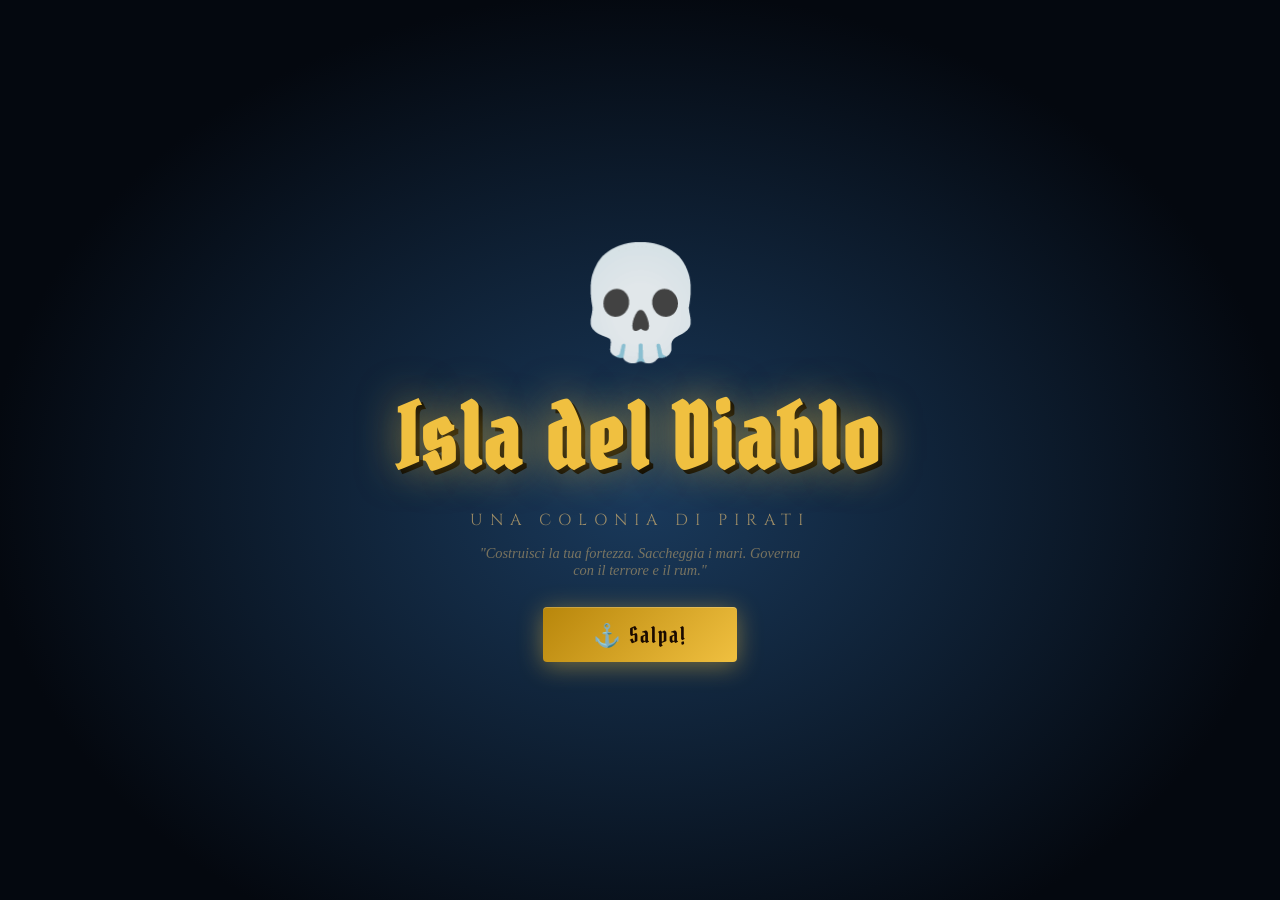
<file: pirate_v4_balanced.html>
<!DOCTYPE html>
<html lang="it">
<head>
<meta charset="UTF-8">
<meta name="viewport" content="width=device-width, initial-scale=1.0, maximum-scale=1.0, user-scalable=no">
<title>Isla del Diablo</title>
<style>
@import url('https://fonts.googleapis.com/css2?family=Pirata+One&family=IM+Fell+English:ital@0;1&family=Cinzel:wght@400;700&display=swap');
:root{
  --oro:#f0c040;--oro-scuro:#b8860b;--sabbia:#c8a96e;--inchiostro:#1a0a00;
  --pergamena:#f4e4bc;--rum:#8b1a1a;--rum-chiaro:#c0392b;--verde:#2d6a2d;--verde-ch:#4a9c4a;
  --panel:rgba(8,18,30,0.95);--bordo:rgba(240,192,64,0.35);
}
*{box-sizing:border-box;margin:0;padding:0;}
html,body{height:100%;overflow:hidden;}
body{font-family:'IM Fell English',serif;background:#060e18;color:var(--pergamena);
  display:flex;flex-direction:column;height:100dvh;width:100vw;user-select:none;}

/* ── TITOLO ── */
#schermata-titolo{position:fixed;inset:0;z-index:200;
  background:radial-gradient(ellipse at 50% 55%,#1a3a5c 0%,#04080f 72%);
  display:flex;flex-direction:column;align-items:center;justify-content:center;gap:14px;}
#schermata-titolo .teschio{font-size:clamp(70px,14vw,110px);animation:bob 3s ease-in-out infinite;}
#schermata-titolo h1{font-family:'Pirata One',cursive;font-size:clamp(2.8rem,9vw,5.5rem);
  color:var(--oro);text-shadow:0 0 40px rgba(240,192,64,.6),4px 4px 0 #000;letter-spacing:4px;}
#schermata-titolo .sub{font-family:'Cinzel',serif;font-size:clamp(.75rem,2.2vw,1rem);
  color:var(--sabbia);letter-spacing:7px;text-transform:uppercase;opacity:.75;}
#schermata-titolo .motto{font-size:.9rem;color:var(--sabbia);opacity:.55;font-style:italic;text-align:center;max-width:340px;}
#btn-inizia{margin-top:14px;font-family:'Pirata One',cursive;font-size:1.4rem;
  background:linear-gradient(135deg,var(--oro-scuro),var(--oro));color:var(--inchiostro);
  border:none;padding:13px 50px;border-radius:4px;cursor:pointer;letter-spacing:2px;
  box-shadow:0 4px 24px rgba(240,192,64,.45),inset 0 1px 0 rgba(255,255,255,.2);
  transition:transform .1s,box-shadow .1s;}
#btn-inizia:hover{transform:translateY(-2px);box-shadow:0 8px 32px rgba(240,192,64,.55);}

/* ── BARRA SUPERIORE ── */
#barra-sup{background:linear-gradient(180deg,#070d18 0%,rgba(7,13,24,.97)100%);
  border-bottom:2px solid var(--oro-scuro);padding:5px 10px;
  display:none;flex-shrink:0;align-items:center;gap:7px;flex-wrap:wrap;}
.logo{font-family:'Pirata One',cursive;font-size:1.2rem;color:var(--oro);
  text-shadow:0 0 10px rgba(240,192,64,.4);flex-shrink:0;}
.barra-res{display:flex;gap:5px;flex-wrap:wrap;flex:1;}
.res{display:flex;align-items:center;gap:4px;background:rgba(255,255,255,.04);
  border:1px solid var(--bordo);border-radius:4px;padding:2px 7px;font-size:.8rem;white-space:nowrap;}
.res .icona{font-size:.9rem;}
.res .val{color:var(--oro);font-family:'Cinzel',serif;font-weight:700;min-width:26px;}
.res .etich{color:var(--sabbia);font-size:.62rem;opacity:.7;}
.barra-rep{display:flex;gap:5px;align-items:center;}
.rep{font-size:.63rem;border:1px solid var(--bordo);border-radius:3px;padding:2px 6px;white-space:nowrap;}
.rep.reale{border-color:rgba(100,100,255,.5);color:#aaaaff;}
.rep.mercante{border-color:rgba(100,200,100,.5);color:#aaffaa;}
.rep.corsaro{border-color:rgba(255,100,100,.5);color:#ffaaaa;}
#info-giorno{font-family:'Cinzel',serif;font-size:.75rem;color:var(--sabbia);flex-shrink:0;}
#info-giorno span{color:var(--oro);font-weight:700;}

/* ── PRINCIPALE ── */
#principale{display:none;flex:1;overflow:hidden;}

/* ── MAPPA ── */
#mappa-wrap{position:relative;flex:1;overflow:hidden;cursor:default;}
#mappa-canvas{display:block;}
#mappa-wrap.modalita-costruzione{cursor:crosshair;}

/* ── LOG MESSAGGI ── */
#log-msg{position:absolute;bottom:8px;left:8px;width:min(340px,calc(100vw - 180px));
  max-height:85px;overflow:hidden;pointer-events:none;}
.msg{font-size:.72rem;color:var(--pergamena);background:rgba(0,0,0,.72);
  border-left:3px solid var(--oro);padding:2px 8px;margin-top:3px;
  border-radius:0 3px 3px 0;animation:fadeMsg .3s ease;}
.msg.male{border-color:var(--rum-chiaro);color:#ffaaaa;}
.msg.bene{border-color:var(--verde-ch);color:#aaffaa;}
.msg.info{border-color:#6af;color:#aaddff;}

/* ── BATTAGLIA NAVALE ── */
#overlay-battaglia{position:fixed;inset:0;background:rgba(0,0,0,.88);
  display:none;flex-direction:column;align-items:center;justify-content:center;z-index:100;gap:14px;overflow-y:auto;}
#overlay-battaglia.aperto{display:flex;}
.titolo-battaglia{font-family:'Pirata One',cursive;font-size:2rem;color:var(--oro);text-shadow:0 0 20px rgba(240,192,64,.5);}
.navi-battaglia{display:flex;gap:40px;align-items:center;font-size:3.5rem;}
.vs-battaglia{font-family:'Pirata One',cursive;font-size:1.5rem;color:var(--rum-chiaro);}
.log-battaglia{background:rgba(0,0,0,.5);border:1px solid var(--bordo);border-radius:6px;
  padding:10px 18px;max-width:400px;width:90%;text-align:center;font-size:.82rem;line-height:1.7;}
.risultato-battaglia{font-family:'Pirata One',cursive;font-size:1.4rem;}
.risultato-battaglia.vinto{color:var(--oro);}
.risultato-battaglia.perso{color:var(--rum-chiaro);}
.riga-hp{display:flex;gap:20px;justify-content:center;}
.box-hp{text-align:center;font-size:.75rem;color:var(--sabbia);}
.barra-hp{width:120px;height:8px;background:#222;border-radius:4px;margin-top:3px;}
.riempi-hp{height:100%;border-radius:4px;transition:width .4s;}
.riempi-hp.blu{background:linear-gradient(90deg,#1a6aff,#6ab4ff);}
.riempi-hp.rosso{background:linear-gradient(90deg,#ff1a1a,#ff8888);}
/* battle overlay mobile */
.navi-battaglia{font-size:clamp(2rem,8vw,3.5rem);}
.titolo-battaglia{font-size:clamp(1.3rem,5vw,2rem);text-align:center;}
.log-battaglia{font-size:clamp(.72rem,2.5vw,.82rem);padding:8px 14px;}
#bt-chiudi{margin-top:4px;}

/* ── PANNELLO DESTRO ── */
#pannello-dx{width:215px;background:var(--panel);border-left:2px solid var(--oro-scuro);
  display:flex;flex-direction:column;overflow:hidden;flex-shrink:0;}
#tab-pannello{display:flex;border-bottom:1px solid var(--bordo);flex-shrink:0;}
.ptab{flex:1;padding:6px 3px;text-align:center;font-size:.7rem;cursor:pointer;
  border:none;background:none;color:var(--sabbia);font-family:'Cinzel',serif;
  transition:all .15s;border-bottom:2px solid transparent;}
.ptab:hover{color:var(--pergamena);}
.ptab.attivo{color:var(--oro);border-bottom-color:var(--oro);}
#contenuto-pannello{flex:1;overflow-y:auto;padding:8px;}
#contenuto-pannello::-webkit-scrollbar{width:5px;}
#contenuto-pannello::-webkit-scrollbar-track{background:#0a1520;}
#contenuto-pannello::-webkit-scrollbar-thumb{background:var(--oro-scuro);border-radius:3px;}
.titolo-sez{font-family:'Pirata One',cursive;font-size:.95rem;color:var(--oro);
  letter-spacing:1px;margin-bottom:7px;margin-top:4px;}
.btn-costruisci{width:100%;background:rgba(255,255,255,.04);border:1px solid var(--bordo);
  border-radius:4px;color:var(--pergamena);font-family:'IM Fell English',serif;font-size:.75rem;
  padding:5px 7px;cursor:pointer;display:flex;justify-content:space-between;align-items:center;
  margin-bottom:4px;transition:background .15s,border-color .15s;text-align:left;}
.btn-costruisci:hover:not(:disabled){background:rgba(240,192,64,.1);border-color:var(--oro);}
.btn-costruisci:disabled{opacity:.38;cursor:not-allowed;}
.btn-costruisci.attivo-strumento{border-color:var(--oro);background:rgba(240,192,64,.18);}
.costo{color:var(--oro);font-size:.67rem;flex-shrink:0;}
.carta-pirata{background:rgba(255,255,255,.04);border:1px solid var(--bordo);border-radius:4px;
  padding:5px 7px;margin-bottom:5px;cursor:pointer;transition:background .15s,border-color .15s;}
.carta-pirata:hover,.carta-pirata.sel{background:rgba(240,192,64,.12);border-color:var(--oro);}
.nome-p{font-size:.78rem;font-weight:bold;color:var(--pergamena);}
.ruolo-p{font-size:.65rem;color:var(--sabbia);font-style:italic;}
.stat-p{display:flex;gap:7px;margin-top:3px;}
.sp{font-size:.62rem;color:var(--sabbia);}
.sp span{color:var(--oro);font-family:'Cinzel',serif;}
.barra-umore{height:3px;background:#1a2a3a;border-radius:2px;margin-top:3px;overflow:hidden;}
.riempi-umore{height:100%;border-radius:2px;transition:width .5s;}
.carta-nave{background:rgba(255,255,255,.04);border:1px solid var(--bordo);border-radius:4px;padding:6px 8px;margin-bottom:5px;}
.nome-n{font-size:.78rem;color:var(--pergamena);font-weight:bold;}
.stato-n{font-size:.65rem;color:var(--sabbia);font-style:italic;}
.btn-piccolo{font-family:'IM Fell English',serif;font-size:.7rem;background:rgba(255,255,255,.08);
  border:1px solid var(--bordo);color:var(--pergamena);padding:3px 9px;border-radius:3px;
  cursor:pointer;margin-top:4px;transition:background .15s;}
.btn-piccolo:hover:not(:disabled){background:rgba(240,192,64,.15);border-color:var(--oro);}
.btn-piccolo:disabled{opacity:.35;cursor:not-allowed;}
.nodo-tech{background:rgba(255,255,255,.04);border:1px solid var(--bordo);border-radius:5px;
  padding:7px 9px;margin-bottom:6px;}
.nodo-tech.ricercato{border-color:var(--verde-ch);background:rgba(74,156,74,.12);}
.nodo-tech.disponibile{border-color:var(--oro);cursor:pointer;}
.nodo-tech.disponibile:hover{background:rgba(240,192,64,.12);}
.nodo-tech.bloccato{opacity:.4;}
.nome-t{font-size:.78rem;font-weight:bold;}
.desc-t{font-size:.63rem;color:var(--sabbia);margin-top:2px;font-style:italic;}
.costo-t{font-size:.65rem;color:var(--oro);margin-top:3px;}
.nodo-tech.ricercato .nome-t::after{content:' ✓';color:var(--verde-ch);}
.riga-fazione{display:flex;align-items:center;gap:8px;margin-bottom:8px;}
.fazione-icon{font-size:1.3rem;}
.fazione-info{flex:1;}
.barra-fazione{height:5px;background:#1a2a3a;border-radius:3px;overflow:hidden;}
.riempi-fazione{height:100%;border-radius:3px;transition:width .5s;}
.carta-missione{background:rgba(255,255,255,.04);border:1px solid var(--bordo);border-radius:4px;
  padding:7px 9px;margin-bottom:6px;}
.titolo-missione{font-size:.8rem;font-weight:bold;color:var(--oro);margin-bottom:3px;}
.desc-missione{font-size:.68rem;color:var(--sabbia);font-style:italic;margin-bottom:5px;}
.ricompensa-missione{font-size:.65rem;color:var(--verde-ch);}

/* ── BARRA INFERIORE ── */
#barra-inf{background:linear-gradient(0deg,#040a12 0%,rgba(7,13,24,.97)100%);
  border-top:2px solid var(--oro-scuro);padding:5px 10px;display:none;
  align-items:center;gap:8px;flex-shrink:0;flex-wrap:wrap;}
.btn-azione{font-family:'IM Fell English',serif;font-size:.78rem;background:rgba(255,255,255,.06);
  border:1px solid var(--bordo);color:var(--pergamena);padding:5px 12px;border-radius:4px;
  cursor:pointer;transition:all .15s;white-space:nowrap;}
.btn-azione:hover{background:rgba(240,192,64,.12);border-color:var(--oro);color:var(--oro);}
.btn-azione:disabled{opacity:.35;cursor:not-allowed;}
.btn-azione.pericolo{border-color:rgba(192,57,43,.45);}
.btn-azione.pericolo:hover{background:rgba(192,57,43,.2);border-color:var(--rum-chiaro);color:#ffaaaa;}
#btn-velocita{margin-left:auto;font-size:.78rem;background:rgba(255,255,255,.06);
  border:1px solid var(--bordo);color:var(--oro);padding:5px 11px;border-radius:4px;
  cursor:pointer;font-family:'Cinzel',serif;}
#btn-annulla{display:none;}
#btn-annulla.mostra{display:inline-block;}

/* ── MODALE ── */
#overlay-modale{position:fixed;inset:0;z-index:50;background:rgba(0,0,0,.77);
  display:none;align-items:center;justify-content:center;}
#overlay-modale.aperto{display:flex;}
#box-modale{background:linear-gradient(160deg,#0d1e30,#060f1a);border:2px solid var(--oro-scuro);
  border-radius:8px;padding:22px;width:min(400px,95vw);max-height:82vh;overflow-y:auto;position:relative;}
#box-modale h2{font-family:'Pirata One',cursive;color:var(--oro);font-size:1.45rem;margin-bottom:10px;}
#box-modale p{font-size:.83rem;color:var(--sabbia);margin-bottom:7px;line-height:1.55;}
#chiudi-modale{position:absolute;top:9px;right:13px;background:none;border:none;color:var(--oro);font-size:1.3rem;cursor:pointer;}
.mbtn{font-family:'IM Fell English',serif;font-size:.82rem;padding:7px 18px;border-radius:4px;
  cursor:pointer;margin-right:7px;margin-top:7px;transition:all .15s;display:inline-block;}
.mbtn.primario{background:linear-gradient(135deg,var(--oro-scuro),var(--oro));border:none;color:var(--inchiostro);font-weight:bold;}
.mbtn.secondario{background:none;border:1px solid var(--bordo);color:var(--sabbia);}
.mbtn.pericolo{background:none;border:1px solid rgba(192,57,43,.5);color:#ff8888;}
.mbtn:hover{opacity:.85;transform:translateY(-1px);}

/* ── NOTIFICHE ── */
#area-notifiche{position:fixed;top:56px;right:8px;z-index:300;
  display:flex;flex-direction:column;gap:5px;pointer-events:none;}
.notifica{background:linear-gradient(135deg,#0d1e30,#060f1a);border:1px solid var(--oro-scuro);
  border-radius:6px;padding:7px 13px;font-size:.76rem;color:var(--pergamena);
  animation:slideIn .3s ease, fadeOut .45s ease 3.8s forwards;max-width:230px;}
.notifica.male{border-color:var(--rum-chiaro);}
.notifica.missione{border-color:var(--verde-ch);}
.titolo-notifica{font-family:'Pirata One',cursive;color:var(--oro);font-size:.88rem;}
.notifica.male .titolo-notifica{color:#ff6b6b;}
.notifica.missione .titolo-notifica{color:#aaffaa;}

/* ── EVENTO NARRATIVO ── */
#overlay-evento{position:fixed;inset:0;z-index:150;background:rgba(0,0,0,.82);
  display:none;align-items:center;justify-content:center;padding:16px;}
#overlay-evento.aperto{display:flex;}
#box-evento{
  background:linear-gradient(160deg,#0e1e2e 0%,#070f1a 100%);
  border:2px solid var(--oro-scuro);
  border-radius:10px;
  width:min(460px,96vw);
  max-height:88vh;
  overflow-y:auto;
  position:relative;
  box-shadow:0 0 60px rgba(240,192,64,.15), inset 0 0 40px rgba(0,0,0,.4);
}
#box-evento::-webkit-scrollbar{width:4px;}
#box-evento::-webkit-scrollbar-thumb{background:var(--oro-scuro);border-radius:2px;}
.evento-banner{
  width:100%;height:110px;
  display:flex;align-items:center;justify-content:center;
  font-size:4rem;
  position:relative;overflow:hidden;
  border-radius:8px 8px 0 0;
  flex-shrink:0;
}
.evento-banner::after{
  content:'';position:absolute;inset:0;
  background:linear-gradient(180deg,rgba(0,0,0,.1) 0%,rgba(7,15,26,.9) 100%);
}
.evento-tag{
  position:absolute;top:10px;left:14px;z-index:1;
  font-family:'Cinzel',serif;font-size:.6rem;letter-spacing:2px;text-transform:uppercase;
  background:rgba(0,0,0,.6);border:1px solid var(--bordo);
  padding:2px 8px;border-radius:3px;color:var(--sabbia);
}
.evento-corpo{padding:18px 20px 14px;}
.evento-titolo{
  font-family:'Pirata One',cursive;
  font-size:clamp(1.2rem,4vw,1.6rem);
  color:var(--oro);
  margin-bottom:10px;
  line-height:1.2;
}
.evento-testo{
  font-size:clamp(.8rem,2.5vw,.88rem);
  color:var(--sabbia);
  line-height:1.65;
  margin-bottom:14px;
  font-style:italic;
}
.evento-conseguenze{
  font-size:.75rem;color:var(--sabbia);
  background:rgba(255,255,255,.04);
  border-left:3px solid var(--bordo);
  padding:6px 10px;border-radius:0 4px 4px 0;
  margin-bottom:14px;
  display:none;
}
.evento-conseguenze.mostra{display:block;}
.evento-scelte{display:flex;flex-direction:column;gap:8px;}
.btn-scelta{
  font-family:'IM Fell English',serif;
  font-size:clamp(.78rem,2.5vw,.85rem);
  text-align:left;
  background:rgba(255,255,255,.05);
  border:1px solid var(--bordo);
  border-radius:6px;
  color:var(--pergamena);
  padding:10px 14px;
  cursor:pointer;
  transition:all .18s;
  line-height:1.4;
  width:100%;
}
.btn-scelta:hover{background:rgba(240,192,64,.12);border-color:var(--oro);color:var(--oro);}
.btn-scelta .scelta-etich{display:block;font-size:.65rem;font-family:'Cinzel',serif;
  color:var(--sabbia);letter-spacing:1px;text-transform:uppercase;margin-bottom:3px;opacity:.7;}
.btn-scelta.verde{border-color:rgba(74,156,74,.5);}
.btn-scelta.verde:hover{background:rgba(74,156,74,.15);border-color:var(--verde-ch);}
.btn-scelta.rosso{border-color:rgba(192,57,43,.5);}
.btn-scelta.rosso:hover{background:rgba(192,57,43,.15);border-color:var(--rum-chiaro);}
.btn-scelta.oro{border-color:rgba(240,192,64,.5);}
.btn-scelta.oro:hover{background:rgba(240,192,64,.18);border-color:var(--oro);}
.esito-evento{
  margin-top:12px;padding:10px 14px;border-radius:6px;
  font-size:.82rem;line-height:1.5;display:none;
  border-left:4px solid var(--oro);
  background:rgba(240,192,64,.08);
  color:var(--pergamena);
}
.esito-evento.male{border-color:var(--rum-chiaro);background:rgba(192,57,43,.08);}
.esito-evento.bene{border-color:var(--verde-ch);background:rgba(74,156,74,.08);}
.esito-evento.mostra{display:block;}
#btn-chiudi-evento{
  display:none;
  margin-top:12px;
  font-family:'Pirata One',cursive;
  font-size:1rem;
  background:linear-gradient(135deg,var(--oro-scuro),var(--oro));
  border:none;color:var(--inchiostro);
  padding:8px 28px;border-radius:5px;cursor:pointer;
  width:100%;
}
#btn-chiudi-evento.mostra{display:block;}

/* ── EVENTO NARRATIVO ── */
#overlay-evento{position:fixed;inset:0;z-index:150;background:rgba(0,0,0,.82);
  display:none;align-items:center;justify-content:center;padding:16px;}
#overlay-evento.aperto{display:flex;}
#box-evento{
  background:linear-gradient(160deg,#0e1e2e 0%,#070f1a 100%);
  border:2px solid var(--oro-scuro);border-radius:10px;
  width:min(460px,96vw);max-height:88vh;overflow-y:auto;position:relative;
  box-shadow:0 0 60px rgba(240,192,64,.15),inset 0 0 40px rgba(0,0,0,.4);
}
#box-evento::-webkit-scrollbar{width:4px;}
#box-evento::-webkit-scrollbar-thumb{background:var(--oro-scuro);border-radius:2px;}
.evento-banner{width:100%;height:110px;display:flex;align-items:center;justify-content:center;
  font-size:4rem;position:relative;overflow:hidden;border-radius:8px 8px 0 0;flex-shrink:0;}
.evento-banner::after{content:'';position:absolute;inset:0;
  background:linear-gradient(180deg,rgba(0,0,0,.1) 0%,rgba(7,15,26,.9) 100%);}
.evento-tag{position:absolute;top:10px;left:14px;z-index:1;font-family:'Cinzel',serif;
  font-size:.6rem;letter-spacing:2px;text-transform:uppercase;
  background:rgba(0,0,0,.6);border:1px solid var(--bordo);
  padding:2px 8px;border-radius:3px;color:var(--sabbia);}
.evento-corpo{padding:18px 20px 14px;}
.evento-titolo{font-family:'Pirata One',cursive;font-size:clamp(1.2rem,4vw,1.6rem);
  color:var(--oro);margin-bottom:10px;line-height:1.2;}
.evento-testo{font-size:clamp(.8rem,2.5vw,.88rem);color:var(--sabbia);line-height:1.65;
  margin-bottom:14px;font-style:italic;}
.evento-scelte{display:flex;flex-direction:column;gap:8px;}
.btn-scelta{font-family:'IM Fell English',serif;font-size:clamp(.78rem,2.5vw,.85rem);
  text-align:left;background:rgba(255,255,255,.05);border:1px solid var(--bordo);
  border-radius:6px;color:var(--pergamena);padding:10px 14px;cursor:pointer;
  transition:all .18s;line-height:1.4;width:100%;}
.btn-scelta:hover{background:rgba(240,192,64,.12);border-color:var(--oro);color:var(--oro);}
.btn-scelta .scelta-etich{display:block;font-size:.65rem;font-family:'Cinzel',serif;
  color:var(--sabbia);letter-spacing:1px;text-transform:uppercase;margin-bottom:3px;opacity:.7;}
.btn-scelta.verde:hover{background:rgba(74,156,74,.15);border-color:var(--verde-ch);}
.btn-scelta.rosso:hover{background:rgba(192,57,43,.15);border-color:var(--rum-chiaro);}
.esito-evento{margin-top:12px;padding:10px 14px;border-radius:6px;font-size:.82rem;
  line-height:1.5;display:none;border-left:4px solid var(--oro);
  background:rgba(240,192,64,.08);color:var(--pergamena);}
.esito-evento.male{border-color:var(--rum-chiaro);background:rgba(192,57,43,.08);}
.esito-evento.bene{border-color:var(--verde-ch);background:rgba(74,156,74,.08);}
.esito-evento.mostra{display:block;}
#btn-chiudi-evento{display:none;margin-top:12px;font-family:'Pirata One',cursive;
  font-size:1rem;background:linear-gradient(135deg,var(--oro-scuro),var(--oro));
  border:none;color:var(--inchiostro);padding:8px 28px;border-radius:5px;
  cursor:pointer;width:100%;}
#btn-chiudi-evento.mostra{display:block;}

/* ── SCHERMATA VITTORIA / SCONFITTA ── */
#overlay-fine{position:fixed;inset:0;z-index:500;display:none;
  align-items:center;justify-content:center;padding:20px;
  animation:fadeInFine .6s ease;}
#overlay-fine.aperto{display:flex;}
@keyframes fadeInFine{from{opacity:0}to{opacity:1}}

#box-fine{
  width:min(480px,96vw);max-height:90vh;overflow-y:auto;
  border-radius:12px;padding:0;position:relative;
  text-align:center;
}
#box-fine.vittoria{
  background:linear-gradient(160deg,#0a1e10 0%,#04100a 100%);
  border:2px solid #4a9c4a;
  box-shadow:0 0 80px rgba(74,156,74,.25),inset 0 0 60px rgba(0,0,0,.5);
}
#box-fine.sconfitta{
  background:linear-gradient(160deg,#1e0a0a 0%,#100404 100%);
  border:2px solid #c0392b;
  box-shadow:0 0 80px rgba(192,57,43,.25),inset 0 0 60px rgba(0,0,0,.5);
}
.fine-banner{
  font-size:clamp(5rem,18vw,8rem);
  padding:28px 0 10px;
  animation:finePulse 2s ease-in-out infinite;
  line-height:1;
}
@keyframes finePulse{0%,100%{transform:scale(1)}50%{transform:scale(1.08)}}
.fine-titolo{
  font-family:'Pirata One',cursive;
  font-size:clamp(1.8rem,6vw,2.8rem);
  letter-spacing:3px;
  margin:0 20px 10px;
  line-height:1.15;
}
.vittoria .fine-titolo{color:#f0c040;text-shadow:0 0 30px rgba(240,192,64,.4);}
.sconfitta .fine-titolo{color:#c0392b;text-shadow:0 0 30px rgba(192,57,43,.4);}
.fine-sottotitolo{
  font-family:'Cinzel',serif;font-size:clamp(.7rem,2vw,.9rem);
  letter-spacing:4px;text-transform:uppercase;
  margin-bottom:16px;opacity:.7;
  padding:0 20px;
}
.vittoria .fine-sottotitolo{color:#4a9c4a;}
.sconfitta .fine-sottotitolo{color:#e74c3c;}
.fine-testo{
  font-size:clamp(.82rem,2.5vw,.92rem);color:#c8b888;
  line-height:1.7;padding:0 24px;margin-bottom:20px;
  font-style:italic;
}
.fine-statistiche{
  display:grid;grid-template-columns:1fr 1fr;gap:10px;
  margin:0 20px 20px;
}
.stat-fine{
  background:rgba(255,255,255,.06);border-radius:6px;
  padding:10px;border:1px solid rgba(255,255,255,.08);
}
.stat-fine .sv{font-family:'Cinzel',serif;font-size:1.3rem;font-weight:700;}
.vittoria .stat-fine .sv{color:#f0c040;}
.sconfitta .stat-fine .sv{color:#e07060;}
.stat-fine .sk{font-size:.65rem;color:#8a7a60;letter-spacing:1px;
  text-transform:uppercase;margin-top:3px;}
.fine-obiettivi{
  margin:0 20px 20px;text-align:left;
}
.fine-obiettivi .ob-titolo{
  font-family:'Cinzel',serif;font-size:.7rem;letter-spacing:2px;
  text-transform:uppercase;color:#8a7a60;margin-bottom:8px;
}
.ob-riga{
  display:flex;align-items:center;gap:8px;
  font-size:.8rem;padding:5px 0;
  border-bottom:1px solid rgba(255,255,255,.05);
  color:#c8b888;
}
.ob-riga .ob-check{font-size:1rem;flex-shrink:0;}
.ob-riga .ob-barra{flex:1;height:4px;background:#1a2a1a;border-radius:2px;overflow:hidden;}
.ob-riga .ob-riempi{height:100%;border-radius:2px;transition:width 1s ease;}
.vittoria .ob-riga .ob-riempi{background:#4a9c4a;}
.sconfitta .ob-riga .ob-riempi{background:#c0392b;}
.btn-fine{
  font-family:'Pirata One',cursive;font-size:1.1rem;
  padding:12px 36px;border-radius:6px;cursor:pointer;
  margin:0 20px 24px;width:calc(100% - 40px);
  transition:all .15s;border:none;
}
.vittoria .btn-fine{
  background:linear-gradient(135deg,#2a7a2a,#4a9c4a);
  color:#fff;box-shadow:0 4px 20px rgba(74,156,74,.3);
}
.sconfitta .btn-fine{
  background:linear-gradient(135deg,#8a1a1a,#c0392b);
  color:#fff;box-shadow:0 4px 20px rgba(192,57,43,.3);
}
.btn-fine:hover{transform:translateY(-2px);filter:brightness(1.1);}

/* ── BISOGNI ── */
.bisogni-grid{display:flex;flex-direction:column;gap:7px;margin-bottom:8px;}
.bisogno-riga{background:rgba(255,255,255,.04);border-radius:5px;padding:7px 9px;border:1px solid var(--bordo);}
.bisogno-header{display:flex;justify-content:space-between;align-items:center;margin-bottom:4px;}
.bisogno-nome{font-size:.75rem;color:var(--pergamena);display:flex;align-items:center;gap:5px;}
.bisogno-val{font-family:'Cinzel',serif;font-size:.78rem;}
.bisogno-barra{height:6px;background:#0a1520;border-radius:3px;overflow:hidden;}
.bisogno-riempi{height:100%;border-radius:3px;transition:width .6s ease;}
.bisogno-nota{font-size:.62rem;color:var(--sabbia);font-style:italic;margin-top:3px;}

/* ── UPGRADE NAVI ── */
.upg-lista{display:flex;flex-direction:column;gap:6px;margin-bottom:4px;}
.upg-riga{display:flex;align-items:center;gap:8px;
  background:rgba(255,255,255,.04);border:1px solid var(--bordo);
  border-radius:6px;padding:7px 9px;}
.upg-icona{font-size:1.3rem;flex-shrink:0;}
.upg-info{flex:1;min-width:0;}
.upg-nome{font-size:.76rem;font-weight:bold;color:var(--pergamena);}
.upg-desc{font-size:.64rem;color:var(--sabbia);font-style:italic;margin-top:1px;}

/* ── ANIMAZIONI ── */
@keyframes bob{0%,100%{transform:translateY(0)}50%{transform:translateY(-14px)}}
@keyframes fadeMsg{from{opacity:0;transform:translateX(-10px)}to{opacity:1;transform:none}}
@keyframes slideIn{from{opacity:0;transform:translateX(30px)}to{opacity:1;transform:none}}
@keyframes fadeOut{to{opacity:0;transform:translateX(30px)}}

@media(max-width:600px){
  .res .etich{display:none;}
  .barra-rep{display:none;}
}

/* ── PORTRAIT MOBILE: pannello va sotto la mappa ── */
@media(max-width:600px) and (orientation:portrait){
  #principale{flex-direction:column;}
  #pannello-dx{
    width:100% !important;
    height:220px;
    border-left:none;
    border-top:2px solid var(--oro-scuro);
    flex-direction:column;
    flex-shrink:0;
  }
  #tab-pannello .ptab{font-size:.75rem;padding:7px 2px;}
  #contenuto-pannello{padding:6px 8px;}
  /* contenuto pannello orizzontale scrollabile */
  #contenuto-pannello{
    overflow-y:auto;
    overflow-x:hidden;
  }
  /* bottoni costruzione su 2 colonne */
  #contenuto-pannello .btn-costruisci{
    width:100%;
    font-size:.72rem;
  }
  /* log messaggi non copre i bottoni */
  #log-msg{bottom:4px;width:calc(100vw - 16px);}
  /* barra inferiore compatta */
  #barra-inf{padding:4px 6px;gap:5px;}
  .btn-azione{font-size:.72rem;padding:4px 8px;}
  #btn-velocita{font-size:.72rem;padding:4px 8px;}
  /* barra superiore compatta */
  #barra-sup{padding:3px 6px;gap:5px;}
  .res{padding:2px 5px;font-size:.72rem;}
  .logo{font-size:1rem;}
  #info-giorno{font-size:.68rem;}
}
</style>
</head>
<body>

<!-- TITOLO -->
<div id="schermata-titolo">
  <div class="teschio">💀</div>
  <h1>Isla del Diablo</h1>
  <div class="sub">Una Colonia di Pirati</div>
  <div class="motto">"Costruisci la tua fortezza. Saccheggia i mari. Governa con il terrore e il rum."</div>
  <button id="btn-inizia" onclick="avviaGioco()">⚓ Salpa!</button>
</div>

<!-- BARRA SUPERIORE -->
<div id="barra-sup">
  <div class="logo">☠ Isla del Diablo</div>
  <div class="barra-res">
    <div class="res"><span class="icona">💰</span><span class="val" id="r-oro">0</span><span class="etich">Oro</span></div>
    <div class="res"><span class="icona">🍖</span><span class="val" id="r-cibo">0</span><span class="etich">Cibo</span></div>
    <div class="res"><span class="icona">🪵</span><span class="val" id="r-legno">0</span><span class="etich">Legno</span></div>
    <div class="res"><span class="icona">🍺</span><span class="val" id="r-rum">0</span><span class="etich">Rum</span></div>
    <div class="res"><span class="icona">🔭</span><span class="val" id="r-ric">0</span><span class="etich">Ricerca</span></div>
    <div class="res"><span class="icona">👤</span><span class="val" id="r-pop">0</span><span class="etich">Pirati</span></div>
  </div>
  <div class="barra-rep">
    <div class="rep reale" id="rep-reale">👑 0</div>
    <div class="rep mercante" id="rep-mercante">🤝 0</div>
    <div class="rep corsaro" id="rep-corsaro">☠ 0</div>
  </div>
  <div id="info-giorno">Giorno <span id="num-giorno">1</span></div>
</div>

<!-- PRINCIPALE -->
<div id="principale">
  <div id="mappa-wrap">
    <canvas id="mappa-canvas"></canvas>

    <!-- OVERLAY BATTAGLIA -->
    <div id="overlay-battaglia">
      <div class="titolo-battaglia" id="bt-titolo">⚔ Battaglia Navale!</div>
      <div class="navi-battaglia">
        <span id="bt-nave1">⛵</span>
        <span class="vs-battaglia">VS</span>
        <span id="bt-nave2">🚢</span>
      </div>
      <div class="riga-hp">
        <div class="box-hp">
          <div id="bt-nome1">La Tua Nave</div>
          <div class="barra-hp"><div class="riempi-hp blu" id="bt-hp1" style="width:100%"></div></div>
          <div id="bt-hp1-txt">100</div>
        </div>
        <div class="box-hp">
          <div id="bt-nome2">Nemico</div>
          <div class="barra-hp"><div class="riempi-hp rosso" id="bt-hp2" style="width:100%"></div></div>
          <div id="bt-hp2-txt">100</div>
        </div>
      </div>
      <div class="log-battaglia" id="bt-log">I cannoni tuonano...</div>
      <div class="risultato-battaglia" id="bt-risultato" style="display:none"></div>
      <button class="btn-azione" id="bt-chiudi" style="display:none" onclick="chiudiBattaglia()">Continua</button>
    </div>

    <div id="log-msg"></div>
  </div>

  <!-- OVERLAY EVENTO NARRATIVO -->
  <div id="overlay-evento">
    <div id="box-evento">
      <div class="evento-banner" id="ev-banner">
        <span class="evento-tag" id="ev-tag">Evento</span>
      </div>
      <div class="evento-corpo">
        <div class="evento-titolo" id="ev-titolo"></div>
        <div class="evento-testo" id="ev-testo"></div>
        <div class="evento-scelte" id="ev-scelte"></div>
        <div class="esito-evento" id="ev-esito"></div>
        <button id="btn-chiudi-evento" onclick="chiudiEvento()">Avanti ›</button>
      </div>
    </div>
  </div>

  <div id="pannello-dx">
    <div id="tab-pannello">
      <button class="ptab attivo" onclick="mostraTab('costruisci')">🏗</button>
      <button class="ptab" onclick="mostraTab('ciurma')">☠</button>
      <button class="ptab" onclick="mostraTab('flotta')">⛵</button>
      <button class="ptab" onclick="mostraTab('ricerca')">🔭</button>
      <button class="ptab" onclick="mostraTab('fazioni')">🌐</button>
      <button class="ptab" onclick="mostraTab('missioni')">📜</button>
      <button class="ptab" onclick="mostraTab('bisogni')">❤</button>
    </div>
    <div id="contenuto-pannello"></div>
  </div>
</div>

<!-- BARRA INFERIORE -->
<div id="barra-inf">
  <button class="btn-azione" onclick="inviaRaid()">⚔ Raid</button>
  <button class="btn-azione" onclick="apriCommercio()">🤝 Commercio</button>
  <button class="btn-azione" onclick="apriEditti()">📜 Editti</button>
  <button class="btn-azione" onclick="apriPrigione()">⛓ Prigione</button>
  <button class="btn-azione pericolo" id="btn-annulla" onclick="annullaCostruzione()">✕ Annulla</button>
  <button id="btn-velocita" onclick="cambiaVelocita()">▶▶ Veloce</button>
</div>

<!-- MODALE -->
<div id="overlay-modale">
  <div id="box-modale">
    <button id="chiudi-modale" onclick="chiudiModale()">✕</button>
    <h2 id="titolo-modale"></h2>
    <div id="corpo-modale"></div>
  </div>
</div>

<!-- SCHERMATA VITTORIA / SCONFITTA -->
<div id="overlay-fine">
  <div id="box-fine">
    <div class="fine-banner" id="fine-banner"></div>
    <div class="fine-titolo" id="fine-titolo"></div>
    <div class="fine-sottotitolo" id="fine-sottotitolo"></div>
    <div class="fine-testo" id="fine-testo"></div>
    <div class="fine-statistiche" id="fine-statistiche"></div>
    <div class="fine-obiettivi" id="fine-obiettivi"></div>
    <button class="btn-fine" id="fine-btn" onclick="riavviaGioco()"></button>
  </div>
</div>

<!-- NOTIFICHE -->
<div id="area-notifiche"></div>

<script>
// ═══════════════════════════════════════════════════
// STATO
// ═══════════════════════════════════════════════════
const G={
  giorno:1, oro:250, cibo:100, legno:150, rum:50,
  pirati:[], navi:[], edifici:[], prigionieri:[],
  missioniAttive:[],
  mappa:[], COLS:30, RIGHE:24, TILE:38,
  camX:0, camY:0,
  velocita:1, tickMs:2800,
  modalitaCostruzione:null, pirataSelezionato:null,
  cooldownRaid:0, tick:0,
  tabCorrente:'costruisci',
  hoverR:-1, hoverC:-1,
  fazioni:{
    reale:{rep:0,   nome:'Marina Reale',   icona:'👑'},
    mercante:{rep:20,nome:'Mercanti',       icona:'🤝'},
    corsaro:{rep:50, nome:'Corsari',        icona:'☠'},
  },
  ricerca:{completate:new Set(), punti:0},
  battagliaAttiva:false,
  contatori:{raid:0, riscatti:0},
  bisogni:{
    divertimento:50,  // bordello, arena, cantastorie
    spirito:40,       // cappella, stregone
    salute:60,        // infermeria, bagni
    sicurezza:50,     // guardia, fortezza
    lusso:20,         // mercante lusso, sarto
  },
  fineGioco:false,
  giorniSenzaRisorse:0,  // counter for game over
  // rendering
  alberi:[], rocce:[],
};

const T={OCEANO:0,SABBIA:1,ERBA:2,FORESTA:3,ROCCIA:4,BASSO:5,COLLINA:6,FIUME:7,SENTIERO:8,PALUDE:9};

// ── EDIFICI ──
const ED={
  taverna:    {icona:'🍺',nome:'Taverna',         costo:{oro:80,legno:20},  effetto:'Morale +5/g, consuma rum'},
  cantiere:   {icona:'⚓',nome:'Cantiere Navale',  costo:{oro:120,legno:50}, effetto:'Permette costruzione navi'},
  fortezza:   {icona:'🏰',nome:'Fortezza',         costo:{oro:180,legno:80}, effetto:'+difesa contro attacchi'},
  fattoria:   {icona:'🌿',nome:'Fattoria',          costo:{oro:60,legno:30},  effetto:'+9 cibo/giorno'},
  distilleria:{icona:'🏭',nome:'Distilleria',       costo:{oro:90,legno:40},  effetto:'+6 rum/giorno'},
  segheria:   {icona:'🪓',nome:'Segheria',          costo:{oro:50,legno:20},  effetto:'+7 legno/giorno'},
  caserma:    {icona:'⚔', nome:'Caserma',           costo:{oro:100,legno:60}, effetto:'+addestramento combattimento'},
  osservatorio:{icona:'🔭',nome:'Osservatorio',     costo:{oro:150,legno:50}, effetto:'+3 ricerca/giorno'},
  prigione:   {icona:'⛓', nome:'Prigione',          costo:{oro:80,legno:40},  effetto:'Trattieni prigionieri'},
  mercatonero:{icona:'🛒',nome:'Mercato Nero',       costo:{oro:200,legno:30}, effetto:'+20% entrate commercio'},
  casapirata:  {icona:'🏠',nome:'Casa del Pirata',    costo:{oro:40,legno:30},  effetto:'+8 oro/g, riduce paga pirata'},
  // EDIFICI BISOGNI
  bordello:    {icona:'💋',nome:'Bordello',           costo:{oro:120,legno:40}, effetto:'Divertimento +20/g, morale +8, costa rum'},
  arena:       {icona:'⚔',nome:'Arena dei Duelli',   costo:{oro:100,legno:60}, effetto:'Divertimento +12/g, addestra combattimento'},
  cantastorie: {icona:'🎭',nome:'Teatro del Porto',   costo:{oro:80,legno:30},  effetto:'Divertimento +8/g, morale +5'},
  cappella:    {icona:'⛪',nome:'Cappella del Pirata', costo:{oro:90,legno:40},  effetto:'Spirito +18/g, riduce diserzione'},
  infermeria:  {icona:'🏥',nome:'Infermeria',          costo:{oro:110,legno:50}, effetto:'Salute +20/g, pirati guariscono'},
  bagni:       {icona:'🛁',nome:'Bagni Pubblici',      costo:{oro:70,legno:30},  effetto:'Salute +12/g, morale +4'},
  guardia:     {icona:'🗼',nome:'Torre di Guardia',    costo:{oro:80,legno:50},  effetto:'Sicurezza +15/g, avvisa attacchi'},
  sarto:       {icona:'🧵',nome:'Sarto & Mercante',    costo:{oro:130,legno:20}, effetto:'Lusso +15/g, oro +10/g'},
};

// ── TECNOLOGIE ──
const TECH=[
  {id:'cannoni',    nome:'Cannoni Pesanti',   desc:'Bottino raid +30%',          costo:40, req:[],              icona:'💣'},
  {id:'mappe',      nome:'Carte Nautiche',    desc:'Durata raid -1 giorno',       costo:35, req:[],              icona:'🗺'},
  {id:'medicina',   nome:'Chirurgia di Bordo',desc:'I pirati disertano meno',     costo:50, req:[],              icona:'⚕'},
  {id:'armatura',   nome:'Scafo Rinforzato',  desc:'+20 HP in battaglia',         costo:60, req:['cannoni'],     icona:'🛡'},
  {id:'diplomazia', nome:'Lettera di Corsa',  desc:'Rep mercanti più rapida',     costo:45, req:['mappe'],       icona:'📜'},
  {id:'alchimia',   nome:'Alchimia del Rum',  desc:'Il rum cura in battaglia',    costo:55, req:['medicina'],    icona:'⚗'},
  {id:'bordata',    nome:'Doppia Bordata',     desc:'Doppio colpo di cannone',     costo:80, req:['armatura','cannoni'],icona:'🔥'},
  {id:'leggenda',   nome:'Leggenda Pirata',   desc:'Tutti i pirati +15 morale',   costo:100,req:['diplomazia','alchimia'],icona:'💀'},
];

const NOMI_PIRATI=[
  'Giacomo il Rosso','Maria la Nera','Pietro Scorbutico','Occhio di Vetro',
  'Diego il Pazzo','Anna la Sanguinaria','Calabrone','Salato Billo','Rosa del Rum',
  'Karl Cannone','Delia il Pugnale','Lo Squalo','Bernacolo','Nora la Tempesta',
  'Lingua d\'Argento','Ferro di Notte','Ciclone','Il Gobbo','Mano d\'Osso',
  'Ursula la Grigia','Tito Tempesta','Cosimo Squalo','Rino Senza Orecchio',
];
const RUOLI_PIRATI=['Bucaniere','Navigatore','Cannoniere','Chirurgo','Cuoco','Nostromo','Spia','Quartier Mastro'];
const TRATTI=[
  {id:'coraggioso', label:'Coraggioso',    icona:'🦁', bonus:{combattimento:8}},
  {id:'scaltro',    label:'Scaltro',       icona:'🦊', bonus:{navigazione:8}},
  {id:'robusto',    label:'Robusto',       icona:'💪', bonus:{hpMorale:15}},
  {id:'ubriaco',    label:'Sempre ubriaco',icona:'🍺', bonus:{umore:15, navigazione:-5}},
  {id:'avaro',      label:'Avaro',         icona:'💰', bonus:{paga:-1}},
  {id:'devoto',     label:'Devoto',        icona:'✝',  bonus:{umore:10}},
  {id:'veterano',   label:'Veterano',      icona:'⚔',  bonus:{combattimento:12, navigazione:8}},
  {id:'codardo',    label:'Codardo',       icona:'🐔', bonus:{combattimento:-8, umore:-5}},
];
const OGGETTI=[
  {id:'spada',    nome:'Spada Damascata',      icona:'⚔', bonus:{combattimento:12}, costo:60},
  {id:'bussola',  nome:'Bussola d\'Oro',       icona:'🧭', bonus:{navigazione:15},  costo:80},
  {id:'talisma',  nome:'Talismano Vudù',        icona:'🪬', bonus:{umore:20},         costo:50},
  {id:'cappello', nome:'Cappello del Capitano', icona:'🎩', bonus:{combattimento:8,navigazione:8}, costo:100},
  {id:'ancora',   nome:'Ciondolo Ancora',       icona:'⚓', bonus:{navigazione:10,umore:10}, costo:70},
  {id:'rum_ind',  nome:'Rum delle Indie',       icona:'🍾', bonus:{umore:25},         costo:40},
];

// CAPITANI FAMOSI
const CAPITANI=[
  {
    id:'blackbeard', nome:'Barbanera', titolo:'Il Terrore dei Mari', icona:'🏴\u200d☠️',
    desc:'Il più temuto pirata del Mediterraneo. La sua sola presenza fa scappare i mercanti.',
    combattimento:95, navigazione:75, umore:70,
    tratto:'Leggendario ☠',
    abilita:'Raid con lui a bordo: +50% bottino, rep corsari +5/raid.',
    costo:{oro:300, rum:50}, reclutato:false,
  },
  {
    id:'grazia', nome:'Grazia O\'Malley', titolo:'La Regina dei Pirati', icona:'👸',
    desc:'Comandante di flotte e negoziante di pace. Nessuno conosce le rotte come lei.',
    combattimento:65, navigazione:98, umore:80,
    tratto:'Ammiraglio ⚓',
    abilita:'Raid -2 giorni. Commercio +15% se assegnata al mercato.',
    costo:{oro:250, rum:30}, reclutato:false,
  },
  {
    id:'jack', nome:'Calico Jack', titolo:'Il Pirata Elegante', icona:'🃏',
    desc:'Maestro del bluff. Riesce a ottenere riscatti doppi e convincere nemici ad arrendersi.',
    combattimento:55, navigazione:70, umore:95,
    tratto:'Diplomatico 🤝',
    abilita:'Riscatti prigionieri +80%. Morale ciurma +8/giorno.',
    costo:{oro:200, legno:20}, reclutato:false,
  },
  {
    id:'anne', nome:'Anne Bonny', titolo:'La Furia Rossa', icona:'🔥',
    desc:'Combattente senza pari. Si dice abbia affrontato da sola dieci soldati della Marina.',
    combattimento:99, navigazione:60, umore:65,
    tratto:'Furia in Battaglia ⚡',
    abilita:'In battaglia: nave +30 HP, danni nemici -20%.',
    costo:{oro:280, cibo:40}, reclutato:false,
  },
  {
    id:'bellamy', nome:'Samuel Bellamy', titolo:'Il Pirata Robin Hood', icona:'🏹',
    desc:'Condivide il bottino con i poveri. La sua ciurma lo adora.',
    combattimento:72, navigazione:80, umore:100,
    tratto:'Generoso 💝',
    abilita:'Tutta la ciurma +5 morale/giorno. Paga ridotta del 30%.',
    costo:{oro:220}, reclutato:false,
  },
  {
    id:'ching', nome:'Ching Shih', titolo:'L\'Imperatrice dei Pirati', icona:'👑',
    desc:'Comandò oltre 1800 navi. La più grande ammiraglio pirata della storia.',
    combattimento:80, navigazione:99, umore:85,
    tratto:'Imperatrice 🌊',
    abilita:'Tutte le navi +20 hpMax. Bonus flotta permanente.',
    costo:{oro:400, rum:80}, reclutato:false,
  },
];

const POOL_MISSIONI=[
  {id:'m_raid3',  titolo:'Tre Razzie',         desc:'Invia 3 raid',                 obiettivo:3,   tipo:'raid',    ricompensa:{oro:200}},
  {id:'m_ciurma8',titolo:'Ciurma al Completo', desc:'Recluta 8 pirati',             obiettivo:8,   tipo:'pirati',  ricompensa:{oro:150,rum:30}},
  {id:'m_build5', titolo:'Costruttore',         desc:'Costruisci 5 edifici',         obiettivo:5,   tipo:'edifici', ricompensa:{oro:250,legno:50}},
  {id:'m_oro1k',  titolo:'Tesoro del Diavolo',  desc:'Accumula 1000 oro',            obiettivo:1000,tipo:'oro',     ricompensa:{ricerca:30}},
  {id:'m_ric3',   titolo:'Pirata Erudito',      desc:'Ricerca 3 tecnologie',         obiettivo:3,   tipo:'ricerca', ricompensa:{oro:200,ricerca:20}},
  {id:'m_prig3',  titolo:'Maestro del Riscatto',desc:'Riscatta 3 prigionieri',       obiettivo:3,   tipo:'riscatti',ricompensa:{oro:300}},
];

const NOMI_PRIGIONIERI=['Ten. Belfair','Cap. Sterling','Gov. Blackwell','Amm. Graves',
  'Mercante Hans','Lady Rosalind','Fra Navarro','Duca Alderman','Sgt. Colby'];

// ═══════════════════════════════════════════════════
// GENERAZIONE MAPPA
// ═══════════════════════════════════════════════════

// heightmap semplice con noise
function generaHeightmap(rows, cols, cx, cy){
  const h=[];
  for(let r=0;r<rows;r++){
    h.push([]);
    for(let c=0;c<cols;c++){
      const dx=c-cx, dy=r-cy;
      const dist=Math.sqrt(dx*dx+dy*dy*1.15);
      // noise multi-ottava
      const n1=(Math.sin(c*.65+r*.3)*.5+Math.cos(c*1.1-r*.8)*.5)*2.8;
      const n2=(Math.sin(c*1.3-r*.7)*.3+Math.cos(c*.5+r*1.2)*.3)*1.2;
      const n3=Math.sin(c*2.1+r*1.8)*.4;
      h[r].push(dist - n1 - n2 - n3);
    }
  }
  return h;
}

function generaMappa(){
  const cx=G.COLS/2, cy=G.RIGHE/2;
  const hm=generaHeightmap(G.RIGHE,G.COLS,cx,cy);
  G.altezza=hm; // salva per uso nel renderer (ombreggiatura colline)

  G.mappa=Array.from({length:G.RIGHE},()=>Array(G.COLS).fill(T.OCEANO));

  // biomi base da heightmap
  for(let r=0;r<G.RIGHE;r++) for(let c=0;c<G.COLS;c++){
    const d=hm[r][c];
    if(d<2.8)       G.mappa[r][c]=T.COLLINA;   // cime
    else if(d<4.5)  G.mappa[r][c]=T.FORESTA;
    else if(d<6.8)  G.mappa[r][c]=T.ERBA;
    else if(d<8.5)  G.mappa[r][c]=T.SABBIA;
    else if(d<10.2) G.mappa[r][c]=T.BASSO;
    // else OCEANO
  }

  // ── FIUME: scende dalla collina verso il mare ──
  // trova un punto di partenza sulle colline
  let fsr=-1, fsc=-1;
  for(let r=2;r<G.RIGHE-2;r++) for(let c=2;c<G.COLS-2;c++){
    if(G.mappa[r][c]===T.COLLINA && fsr===-1){
      // prende il primo punto collinare non troppo al centro
      const dx=c-cx, dy=r-cy;
      if(Math.abs(dx)>2||Math.abs(dy)>2){ fsr=r; fsc=c; }
    }
  }
  G.fiume=[]; // array di {r,c} per il percorso
  if(fsr>0){
    let r=fsr, c=fsc;
    const visited=new Set();
    for(let step=0;step<60;step++){
      const k=r+','+c;
      if(visited.has(k)) break;
      visited.add(k);
      if(r<0||r>=G.RIGHE||c<0||c>=G.COLS) break;
      const t=G.mappa[r][c];
      if(t===T.OCEANO||t===T.BASSO) break;
      G.fiume.push({r,c});
      G.mappa[r][c]=T.FIUME;
      // scende verso il punto più basso (più alto hm = più vicino all'oceano)
      const dirs=[[r-1,c],[r+1,c],[r,c-1],[r,c+1],[r-1,c-1],[r+1,c+1],[r-1,c+1],[r+1,c-1]];
      let best=null, bestH=-Infinity;
      for(const[nr,nc] of dirs){
        if(nr<0||nr>=G.RIGHE||nc<0||nc>=G.COLS) continue;
        if(visited.has(nr+','+nc)) continue;
        const nh=hm[nr][nc];
        if(nh>bestH){ bestH=nh; best=[nr,nc]; }
      }
      if(!best) break;
      r=best[0]; c=best[1];
    }
  }

  // ── SENTIERO: dalla spiaggia verso il centro ──
  G.sentieri=[];
  // trova un tile di sabbia sul bordo est
  let psr=-1, psc=-1;
  for(let r=Math.floor(cy)-2;r<Math.floor(cy)+3;r++){
    for(let c=G.COLS-2;c>G.COLS-6;c--){
      if(G.mappa[r] && G.mappa[r][c]===T.SABBIA){ psr=r; psc=c; break; }
    }
    if(psr>0) break;
  }
  if(psr>0){
    // percorso greedy verso il centro
    let r=psr, c=psc;
    const visited=new Set();
    for(let step=0;step<50;step++){
      const k=r+','+c;
      if(visited.has(k)) break;
      visited.add(k);
      if(r<0||r>=G.RIGHE||c<0||c>=G.COLS) break;
      const t=G.mappa[r][c];
      if(t===T.COLLINA||t===T.FIUME||t===T.OCEANO||t===T.BASSO) break;
      G.sentieri.push({r,c});
      G.mappa[r][c]=T.SENTIERO;
      // muoviti verso il centro
      const dc=cx-c, dr=cy-r;
      const dirs=[];
      if(Math.abs(dc)>Math.abs(dr)) dirs.push([r,c+(dc>0?1:-1)],[r+(dr>0?1:-1),c]);
      else dirs.push([r+(dr>0?1:-1),c],[r,c+(dc>0?1:-1)]);
      dirs.push([r+(dr>0?1:-1),c+(dc>0?1:-1)]);
      let moved=false;
      for(const[nr,nc] of dirs){
        if(nr<0||nr>=G.RIGHE||nc<0||nc>=G.COLS) continue;
        if(visited.has(nr+','+nc)) continue;
        const nt=G.mappa[nr][nc];
        if(nt===T.OCEANO||nt===T.BASSO||nt===T.FIUME) continue;
        r=nr; c=nc; moved=true; break;
      }
      if(!moved) break;
    }
  }

  // ── PALUDE: zona umida vicino al fiume/acqua bassa ──
  for(let r=1;r<G.RIGHE-1;r++) for(let c=1;c<G.COLS-1;c++){
    if(G.mappa[r][c]!==T.ERBA) continue;
    // vicino a BASSO o FIUME?
    let vicino=false;
    for(const[dr,dc] of [[-1,0],[1,0],[0,-1],[0,1]]){
      const nt=G.mappa[r+dr]&&G.mappa[r+dr][c+dc];
      if(nt===T.BASSO||nt===T.FIUME){ vicino=true; break; }
    }
    if(vicino && Math.random()<0.45) G.mappa[r][c]=T.PALUDE;
  }

  // ── rocce sulle colline ──
  G.rocce=[];
  for(let r=0;r<G.RIGHE;r++) for(let c=0;c<G.COLS;c++){
    if(G.mappa[r][c]===T.COLLINA && Math.random()<0.25){
      G.rocce.push({r,c,scala:0.5+Math.random()*.6});
    }
    if((G.mappa[r][c]===T.ERBA||G.mappa[r][c]===T.FORESTA) && Math.random()<0.04){
      G.rocce.push({r,c,scala:0.4+Math.random()*.4});
    }
  }

  // ── alberi ──
  G.alberi=[];
  for(let r=0;r<G.RIGHE;r++) for(let c=0;c<G.COLS;c++){
    const t=G.mappa[r][c];
    if(t===T.FORESTA && Math.random()<0.72){
      G.alberi.push({r,c,ox:(Math.random()-.5)*.8,oy:(Math.random()-.5)*.8,
        scala:0.55+Math.random()*.42,tinta:Math.random()});
    }
    if(t===T.PALUDE && Math.random()<0.3){
      // alberi di palude più bassi/pallidi
      G.alberi.push({r,c,ox:(Math.random()-.5)*.6,oy:(Math.random()-.5)*.6,
        scala:0.35+Math.random()*.25,tinta:0.2+Math.random()*.2,palude:true});
    }
  }

  G.pois=[
    {etich:'Rotta Commerciale',icona:'🚢',c:G.COLS-3,r:2,tipo:'mercante'},
    {etich:'Pattuglia Reale',  icona:'⚓',c:1,r:2,tipo:'reale'},
    {etich:'Cala dei Corsari', icona:'💀',c:G.COLS-4,r:G.RIGHE-3,tipo:'corsaro'},
    {etich:'Rovine Antiche',   icona:'🏛',c:2,r:G.RIGHE-4,tipo:'rovine'},
  ];
}

// ═══════════════════════════════════════════════════
// CANVAS RENDERER  —  top-down dettagliato
// ═══════════════════════════════════════════════════
let canvas, ctx;
let frame=0;

// cache dei gradienti riutilizzabili
let _tileCache=null;

function ridimensionaCanvas(){
  const wrap=document.getElementById('mappa-wrap');
  canvas.width=wrap.clientWidth;
  canvas.height=wrap.clientHeight;
  G.camX=Math.floor((canvas.width -G.COLS*G.TILE)/2);
  G.camY=Math.floor((canvas.height-G.RIGHE*G.TILE)/2);
  _tileCache=null; // invalida cache al resize
}

// hash deterministico per variazioni per-tile
function hash(r,c,salt){
  let v=(r*2749+c*1597+salt*3571)&0xffff;
  v=((v^(v>>>7))*0x45d9f3b)&0xffff;
  return (v&0xffff)/0xffff;
}

// ── disegna un singolo tile ──
function disegnaTile(t,x,y,r,c){
  const S=G.TILE;

  // ── OCEANO PROFONDO ──
  if(t===T.OCEANO){
    const profondo=hash(r,c,1)>.5;
    ctx.fillStyle=profondo?'#0a2240':'#0c2848';
    ctx.fillRect(x,y,S,S);
    // gradiente profondità radiale per-tile
    const gd=ctx.createRadialGradient(x+S*.5,y+S*.5,0,x+S*.5,y+S*.5,S*.8);
    gd.addColorStop(0,'rgba(20,80,140,.0)');
    gd.addColorStop(1,'rgba(4,14,28,.35)');
    ctx.fillStyle=gd;
    ctx.fillRect(x,y,S,S);
    // onde animate — 2 layer sfasati
    const f1=frame*.016+c*.6+r*.32;
    const f2=frame*.011+c*.42-r*.28;
    ctx.lineWidth=1.8;
    ctx.strokeStyle=`rgba(100,180,255,${.09+Math.sin(f1)*.03})`;
    ctx.beginPath();
    ctx.moveTo(x,y+S*.3+Math.sin(f1)*2.5);
    ctx.bezierCurveTo(x+S*.25,y+S*.3+Math.sin(f1+1)*3,x+S*.75,y+S*.3-Math.sin(f1+2)*3,x+S,y+S*.3+Math.sin(f1+3)*2.5);
    ctx.stroke();
    ctx.strokeStyle=`rgba(100,180,255,${.06+Math.sin(f2)*.02})`;
    ctx.beginPath();
    ctx.moveTo(x,y+S*.62+Math.sin(f2)*2);
    ctx.bezierCurveTo(x+S*.3,y+S*.62-Math.sin(f2+1)*2.5,x+S*.7,y+S*.62+Math.sin(f2+2)*2.5,x+S,y+S*.62+Math.sin(f2+3)*2);
    ctx.stroke();
    // riflesso luce solare in alto a sx
    const shimmer=.03+Math.sin(frame*.02+c+r)*.015;
    const gs=ctx.createLinearGradient(x,y,x+S,y+S*.4);
    gs.addColorStop(0,`rgba(180,230,255,${shimmer})`);
    gs.addColorStop(1,'rgba(180,230,255,0)');
    ctx.fillStyle=gs;
    ctx.fillRect(x,y,S,S*.4);
    return;
  }

  // ── ACQUE BASSE ──
  if(t===T.BASSO){
    ctx.fillStyle='#174e7a';
    ctx.fillRect(x,y,S,S);
    const gb=ctx.createLinearGradient(x,y,x+S,y+S);
    gb.addColorStop(0,'rgba(30,120,180,.18)');
    gb.addColorStop(1,'rgba(10,40,80,.18)');
    ctx.fillStyle=gb;
    ctx.fillRect(x,y,S,S);
    // fondale sabbioso visibile in trasparenza
    const sv=hash(r,c,9);
    ctx.fillStyle=`rgba(180,150,80,${.08+sv*.06})`;
    ctx.fillRect(x,y,S,S);
    // increspature più corte
    const fb=frame*.014+c*.5+r*.25;
    ctx.strokeStyle=`rgba(160,220,255,${.1+Math.sin(fb)*.04})`;
    ctx.lineWidth=1.2;
    ctx.beginPath();
    ctx.moveTo(x+S*.05,y+S*.4+Math.sin(fb)*1.8);
    ctx.bezierCurveTo(x+S*.3,y+S*.38,x+S*.7,y+S*.42,x+S*.95,y+S*.4+Math.sin(fb+2)*1.8);
    ctx.stroke();
    return;
  }

  // ── SABBIA ──
  if(t===T.SABBIA){
    // colore base con micro-variazione
    const sv=hash(r,c,2);
    const lum=Math.floor(175+sv*25);
    ctx.fillStyle=`rgb(${lum},${Math.floor(lum*.82)},${Math.floor(lum*.48)})`;
    ctx.fillRect(x,y,S,S);
    // texture: cerchietti irregolari (sassolini)
    for(let i=0;i<5;i++){
      const hx=hash(r,c,i+10),hy=hash(r,c,i+20),hr=hash(r,c,i+30);
      const alpha=.12+hr*.1;
      ctx.fillStyle=`rgba(${Math.floor(140+hr*60)},${Math.floor(110+hr*40)},${Math.floor(50+hr*30)},${alpha})`;
      ctx.beginPath();
      ctx.arc(x+hx*S,y+hy*S,1+hr*2.5,0,Math.PI*2);
      ctx.fill();
    }
    // bordo bagnato in basso (verso mare) — sfumato
    const gw=ctx.createLinearGradient(x,y+S*.65,x,y+S);
    gw.addColorStop(0,'rgba(100,140,120,0)');
    gw.addColorStop(1,'rgba(80,120,100,.32)');
    ctx.fillStyle=gw;
    ctx.fillRect(x,y+S*.65,S,S*.35);
    // luce radente da sx
    const gl=ctx.createLinearGradient(x,y,x+S*.35,y);
    gl.addColorStop(0,'rgba(255,240,200,.12)');
    gl.addColorStop(1,'rgba(255,240,200,0)');
    ctx.fillStyle=gl;
    ctx.fillRect(x,y,S*.35,S);
    return;
  }

  // ── ERBA ──
  if(t===T.ERBA){
    const ev=hash(r,c,3);
    const g=Math.floor(95+ev*25);
    ctx.fillStyle=`rgb(${Math.floor(40+ev*18)},${g},${Math.floor(35+ev*15)})`;
    ctx.fillRect(x,y,S,S);
    // macchie di colore più scuro/chiaro
    const gp=ctx.createRadialGradient(x+S*(0.3+hash(r,c,40)*.4),y+S*(0.3+hash(r,c,41)*.4),0,x+S*.5,y+S*.5,S*.6);
    gp.addColorStop(0,`rgba(60,130,40,${.12+ev*.08})`);
    gp.addColorStop(1,'rgba(20,60,15,.04)');
    ctx.fillStyle=gp;
    ctx.fillRect(x,y,S,S);
    // fili d\'erba — raggruppati e inclinati
    ctx.lineWidth=.9;
    for(let i=0;i<5;i++){
      const gx=x+hash(r,c,i+50)*S;
      const gy=y+hash(r,c,i+60)*S;
      const gh=3+hash(r,c,i+70)*4;
      const incl=(hash(r,c,i+80)-.5)*3;
      ctx.strokeStyle=`rgba(${Math.floor(50+ev*30)},${Math.floor(140+ev*30)},${Math.floor(30+ev*20)},.55)`;
      ctx.beginPath();ctx.moveTo(gx,gy);ctx.lineTo(gx+incl,gy-gh);ctx.stroke();
    }
    // illuminazione direzionale da sx-alto
    const gli=ctx.createLinearGradient(x,y,x+S,y+S);
    gli.addColorStop(0,'rgba(255,255,220,.06)');
    gli.addColorStop(0.5,'rgba(0,0,0,0)');
    gli.addColorStop(1,'rgba(0,20,0,.08)');
    ctx.fillStyle=gli;
    ctx.fillRect(x,y,S,S);
    return;
  }

  // ── FORESTA ──
  if(t===T.FORESTA){
    const fv=hash(r,c,4);
    ctx.fillStyle=`rgb(${Math.floor(18+fv*12)},${Math.floor(55+fv*20)},${Math.floor(18+fv*10)})`;
    ctx.fillRect(x,y,S,S);
    // sottobosco — cerchi scuri
    for(let i=0;i<3;i++){
      const bx=x+hash(r,c,i+90)*S, by=y+hash(r,c,i+95)*S;
      ctx.fillStyle=`rgba(10,30,10,${.15+hash(r,c,i+100)*.1})`;
      ctx.beginPath();ctx.arc(bx,by,3+hash(r,c,i+105)*5,0,Math.PI*2);ctx.fill();
    }
    return;
  }

  // ── ROCCIA (tile) ──
  if(t===T.ROCCIA){
    const rv=hash(r,c,5);
    ctx.fillStyle=`rgb(${Math.floor(65+rv*20)},${Math.floor(60+rv*18)},${Math.floor(50+rv*15)})`;
    ctx.fillRect(x,y,S,S);
    // crepe
    ctx.strokeStyle=`rgba(30,25,20,${.2+rv*.1})`;
    ctx.lineWidth=.8;
    ctx.beginPath();
    ctx.moveTo(x+hash(r,c,110)*S,y+hash(r,c,111)*S);
    ctx.lineTo(x+hash(r,c,112)*S,y+hash(r,c,113)*S);
    ctx.stroke();
    return;
  }

  // ── COLLINA ──
  if(t===T.COLLINA){
    const cv=hash(r,c,6);
    // base rocciosa con tinta calda
    ctx.fillStyle=`rgb(${Math.floor(110+cv*20)},${Math.floor(95+cv*18)},${Math.floor(70+cv*15)})`;
    ctx.fillRect(x,y,S,S);
    // gradiente di quota — più chiaro in alto a sinistra (luce)
    const gc=ctx.createLinearGradient(x,y,x+S,y+S);
    gc.addColorStop(0,`rgba(255,240,200,${.14+cv*.06})`);
    gc.addColorStop(0.45,'rgba(0,0,0,0)');
    gc.addColorStop(1,`rgba(0,0,0,${.2+cv*.1})`);
    ctx.fillStyle=gc;
    ctx.fillRect(x,y,S,S);
    // erba sparsa in cima
    ctx.strokeStyle=`rgba(80,110,40,${.3+cv*.15})`;
    ctx.lineWidth=.8;
    for(let i=0;i<3;i++){
      const gx=x+hash(r,c,i+120)*S, gy=y+hash(r,c,i+130)*S;
      ctx.beginPath();ctx.moveTo(gx,gy);ctx.lineTo(gx+(hash(r,c,i+140)-.5)*3,gy-3-hash(r,c,i+150)*3);ctx.stroke();
    }
    return;
  }

  // ── FIUME ──
  if(t===T.FIUME){
    // base terreno sotto
    ctx.fillStyle='#2a5a3a';
    ctx.fillRect(x,y,S,S);
    // acqua del fiume
    const ff=frame*.02+c*.4+r*.3;
    ctx.fillStyle=`rgba(30,100,180,${.75+Math.sin(ff)*.08})`;
    // fiume occupa il centro del tile
    ctx.fillRect(x+S*.15,y+S*.15,S*.7,S*.7);
    // bagliore superficie
    const gf=ctx.createLinearGradient(x+S*.15,y+S*.15,x+S*.45,y+S*.45);
    gf.addColorStop(0,`rgba(120,200,255,${.18+Math.sin(ff+1)*.06})`);
    gf.addColorStop(1,'rgba(30,100,180,0)');
    ctx.fillStyle=gf;
    ctx.fillRect(x+S*.15,y+S*.15,S*.7,S*.7);
    // increspatura animata
    ctx.strokeStyle=`rgba(180,230,255,${.2+Math.sin(ff*1.3)*.08})`;
    ctx.lineWidth=1;
    ctx.beginPath();
    ctx.moveTo(x+S*.18,y+S*.4+Math.sin(ff)*2);
    ctx.bezierCurveTo(x+S*.4,y+S*.38,x+S*.6,y+S*.42,x+S*.82,y+S*.4+Math.sin(ff+2)*2);
    ctx.stroke();
    // rive erbose
    ctx.fillStyle='rgba(40,100,40,.5)';
    ctx.fillRect(x,y,S,S*.16);
    ctx.fillRect(x,y+S*.84,S,S*.16);
    ctx.fillRect(x,y,S*.16,S);
    ctx.fillRect(x+S*.84,y,S*.16,S);
    return;
  }

  // ── SENTIERO ──
  if(t===T.SENTIERO){
    // terra battuta — base sabbia scura
    const pv=hash(r,c,7);
    ctx.fillStyle=`rgb(${Math.floor(155+pv*20)},${Math.floor(125+pv*15)},${Math.floor(70+pv*12)})`;
    ctx.fillRect(x,y,S,S);
    // solchi del cammino
    ctx.strokeStyle=`rgba(120,90,45,${.4+pv*.2})`;
    ctx.lineWidth=1;
    ctx.beginPath();ctx.moveTo(x+S*.35,y);ctx.lineTo(x+S*.3,y+S);ctx.stroke();
    ctx.beginPath();ctx.moveTo(x+S*.65,y);ctx.lineTo(x+S*.7,y+S);ctx.stroke();
    // ciottoli
    for(let i=0;i<4;i++){
      const sx=x+hash(r,c,i+160)*S, sy=y+hash(r,c,i+170)*S;
      ctx.fillStyle=`rgba(180,160,110,${.3+hash(r,c,i+180)*.3})`;
      ctx.beginPath();ctx.arc(sx,sy,1+hash(r,c,i+190)*1.5,0,Math.PI*2);ctx.fill();
    }
    // erba ai bordi
    const ge=ctx.createLinearGradient(x,y,x+S*.3,y);
    ge.addColorStop(0,'rgba(40,90,30,.35)');ge.addColorStop(1,'rgba(40,90,30,0)');
    ctx.fillStyle=ge;ctx.fillRect(x,y,S*.3,S);
    const ge2=ctx.createLinearGradient(x+S,y,x+S*.7,y);
    ge2.addColorStop(0,'rgba(40,90,30,.35)');ge2.addColorStop(1,'rgba(40,90,30,0)');
    ctx.fillStyle=ge2;ctx.fillRect(x+S*.7,y,S*.3,S);
    return;
  }

  // ── PALUDE ──
  if(t===T.PALUDE){
    const mv=hash(r,c,8);
    ctx.fillStyle=`rgb(${Math.floor(45+mv*15)},${Math.floor(65+mv*18)},${Math.floor(35+mv*12)})`;
    ctx.fillRect(x,y,S,S);
    // pozze d\'acqua scura
    for(let i=0;i<2;i++){
      const wx=x+hash(r,c,i+200)*S*.7+S*.1;
      const wy=y+hash(r,c,i+210)*S*.7+S*.1;
      const wr=3+hash(r,c,i+220)*6;
      ctx.fillStyle=`rgba(20,50,40,${.55+hash(r,c,i+230)*.2})`;
      ctx.beginPath();ctx.ellipse(wx,wy,wr,wr*.6,0,0,Math.PI*2);ctx.fill();
    }
    // alghe/muschio
    ctx.strokeStyle=`rgba(30,80,30,${.4+mv*.2})`;
    ctx.lineWidth=.8;
    for(let i=0;i<3;i++){
      const ax=x+hash(r,c,i+240)*S, ay=y+hash(r,c,i+250)*S;
      ctx.beginPath();ctx.arc(ax,ay,2+hash(r,c,i+260)*3,0,Math.PI*2);ctx.stroke();
    }
    // nebbia leggera
    const gm=ctx.createRadialGradient(x+S*.5,y+S*.5,0,x+S*.5,y+S*.5,S*.6);
    gm.addColorStop(0,'rgba(150,200,150,.04)');
    gm.addColorStop(1,'rgba(100,160,100,.12)');
    ctx.fillStyle=gm;ctx.fillRect(x,y,S,S);
    return;
  }

  // fallback
  ctx.fillStyle='#333';
  ctx.fillRect(x,y,S,S);
}

// ── disegna transizioni bordo tra biomi ──
function disegnaTransizioni(){
  const S=G.TILE;
  // passa sopra ai tile già disegnati aggiungendo sfumature ai bordi
  for(let r=0;r<G.RIGHE;r++) for(let c=0;c<G.COLS;c++){
    const t=G.mappa[r][c];
    const x=G.camX+c*S, y=G.camY+r*S;
    if(x+S<0||y+S<0||x>canvas.width||y>canvas.height) continue;
    if(t!==T.SABBIA&&t!==T.ERBA&&t!==T.FORESTA) continue;

    // controlla vicini e aggiungi ombra sfumata
    const vicini=[
      [r-1,c,0,1,'top'],
      [r+1,c,0,-1,'bot'],
      [r,c-1,1,0,'lft'],
      [r,c+1,-1,0,'rgt'],
    ];
    for(const vicino of vicini){ const nr=vicino[0],nc=vicino[1],dir=vicino[4];
      const nt=G.mappa[nr]&&G.mappa[nr][nc];
      if(nt===undefined) continue;
      // bordo verso acqua: aggiungi ombra bagnata
      if((nt===T.OCEANO||nt===T.BASSO)&&t===T.SABBIA){
        let gx1=x,gy1=y,gx2=x,gy2=y;
        const d=S*.4;
        if(dir==='top'){gy2=y+d;}
        else if(dir==='bot'){gy1=y+S;gy2=y+S-d;}
        else if(dir==='lft'){gx2=x+d;}
        else{gx1=x+S;gx2=x+S-d;}
        const gt=ctx.createLinearGradient(gx1,gy1,gx2,gy2);
        gt.addColorStop(0,'rgba(60,100,120,.35)');
        gt.addColorStop(1,'rgba(60,100,120,0)');
        ctx.fillStyle=gt;
        ctx.fillRect(x,y,S,S);
      }
      // bordo foresta->erba: ombra vegetazione
      if(nt===T.FORESTA&&(t===T.ERBA||t===T.SABBIA)){
        let gx1=x,gy1=y,gx2=x,gy2=y;
        const d=S*.5;
        if(dir==='top'){gy2=y+d;}
        else if(dir==='bot'){gy1=y+S;gy2=y+S-d;}
        else if(dir==='lft'){gx2=x+d;}
        else{gx1=x+S;gx2=x+S-d;}
        const gf=ctx.createLinearGradient(gx1,gy1,gx2,gy2);
        gf.addColorStop(0,'rgba(10,40,10,.28)');
        gf.addColorStop(1,'rgba(10,40,10,0)');
        ctx.fillStyle=gf;
        ctx.fillRect(x,y,S,S);
      }
    }
  }
}

// ── disegna albero ──
function disegnaAlbero(ax,ay,scala,tinta){
  const S=G.TILE;
  const cx2=ax+S/2, cy2=ay+S/2;
  const h=S*scala;
  // ombra a terra ellittica
  ctx.save();
  ctx.globalAlpha=.3;
  ctx.fillStyle='#000';
  ctx.beginPath();
  ctx.ellipse(cx2+h*.18,cy2+h*.3,h*.32,h*.11,0,0,Math.PI*2);
  ctx.fill();
  ctx.restore();
  // tronco
  const tg=ctx.createLinearGradient(cx2-S*.05,cy2,cx2+S*.05,cy2+S*.18*scala);
  tg.addColorStop(0,'#7a4e22');tg.addColorStop(1,'#3e2008');
  ctx.fillStyle=tg;
  ctx.beginPath();
  ctx.ellipse(cx2,cy2+S*.06*scala,S*.055,S*.12*scala,0,0,Math.PI*2);
  ctx.fill();
  // strati chioma — dal basso verso l\'alto, più scuri sotto
  const hue=110+tinta*18;
  const layers=[
    {dy:.12,  rx:.42, ry:.28, sat:45,lum:18, a:1},
    {dy:-.04, rx:.38, ry:.26, sat:50,lum:22, a:1},
    {dy:-.18, rx:.32, ry:.22, sat:55,lum:28, a:1},
    {dy:-.28, rx:.22, ry:.16, sat:58,lum:34, a:.9},
  ];
  for(const l of layers){
    const grad=ctx.createRadialGradient(
      cx2-h*.08, cy2+h*l.dy-h*.06, 0,
      cx2, cy2+h*l.dy, h*l.rx
    );
    grad.addColorStop(0,`hsla(${hue+5},${l.sat+10}%,${l.lum+8}%,${l.a})`);
    grad.addColorStop(0.6,`hsla(${hue},${l.sat}%,${l.lum}%,${l.a})`);
    grad.addColorStop(1,`hsla(${hue-8},${l.sat-8}%,${l.lum-6}%,${l.a})`);
    ctx.fillStyle=grad;
    ctx.beginPath();
    ctx.ellipse(cx2,cy2+h*l.dy,h*l.rx,h*l.ry,0,0,Math.PI*2);
    ctx.fill();
  }
  // highlight luce sx-alto
  ctx.fillStyle=`rgba(255,255,200,${.06+tinta*.04})`;
  ctx.beginPath();
  ctx.ellipse(cx2-h*.15,cy2-h*.22,h*.14,h*.09,-.4,0,Math.PI*2);
  ctx.fill();
}

// ── disegna roccia ──
function disegnaRoccia(rx,ry,scala){
  const S=G.TILE;
  const cx2=rx+S*.5, cy2=ry+S*.58;
  const w=S*.4*scala, h=S*.3*scala;
  // ombra morbida
  ctx.save();
  ctx.globalAlpha=.25;
  ctx.fillStyle='#000';
  ctx.beginPath();
  ctx.ellipse(cx2+w*.15,cy2+h*.55,w*.75,h*.22,0,0,Math.PI*2);
  ctx.fill();
  ctx.restore();
  // corpo principale
  const gr=ctx.createRadialGradient(cx2-w*.22,cy2-h*.3,h*.05,cx2,cy2,w);
  gr.addColorStop(0,'#a09070');
  gr.addColorStop(0.4,'#756550');
  gr.addColorStop(0.8,'#504535');
  gr.addColorStop(1,'#302820');
  ctx.fillStyle=gr;
  ctx.beginPath();
  ctx.ellipse(cx2,cy2,w,h,-.15,0,Math.PI*2);
  ctx.fill();
  // crepa/highlight
  ctx.strokeStyle='rgba(255,240,200,.18)';ctx.lineWidth=1;
  ctx.beginPath();
  ctx.moveTo(cx2-w*.35,cy2-h*.25);
  ctx.quadraticCurveTo(cx2-w*.1,cy2-h*.45,cx2+w*.1,cy2-h*.2);
  ctx.stroke();
  // bordo scuro base
  ctx.strokeStyle='rgba(0,0,0,.3)';ctx.lineWidth=1.2;
  ctx.beginPath();
  ctx.ellipse(cx2,cy2,w,h,-.15,Math.PI*.1,Math.PI*.9);
  ctx.stroke();
}

// ── disegna edificio — sprite procedurali top-down ──
function disegnaEdificio(tipo,ex,ey){
  const S=G.TILE;
  const cx=ex+S/2, cy=ey+S/2;
  ctx.save();

  // ombra a terra comune
  ctx.globalAlpha=.28;
  ctx.fillStyle='#000';
  ctx.beginPath();ctx.ellipse(cx+S*.08,cy+S*.35,S*.38,S*.12,0,0,Math.PI*2);ctx.fill();
  ctx.globalAlpha=1;

  switch(tipo){

    case 'taverna':{
      // corpo principale — casa larga con tetto a spiovente
      // pavimento
      ctx.fillStyle='#7a4e28';
      ctx.fillRect(ex+S*.08,ey+S*.38,S*.84,S*.48);
      // facciata (lato verso player)
      const gFac=ctx.createLinearGradient(ex,ey+S*.38,ex,ey+S*.86);
      gFac.addColorStop(0,'#a0652a');gFac.addColorStop(1,'#6b3f18');
      ctx.fillStyle=gFac;
      ctx.fillRect(ex+S*.08,ey+S*.42,S*.84,S*.44);
      // tetto spiovente
      ctx.fillStyle='#4a2a0a';
      ctx.beginPath();
      ctx.moveTo(ex+S*.04,ey+S*.44);
      ctx.lineTo(cx,ey+S*.1);
      ctx.lineTo(ex+S*.96,ey+S*.44);
      ctx.closePath();ctx.fill();
      ctx.strokeStyle='#2a1400';ctx.lineWidth=1;ctx.stroke();
      // tegole tetto
      ctx.strokeStyle='rgba(0,0,0,.25)';ctx.lineWidth=.8;
      for(let i=0;i<4;i++){
        ctx.beginPath();
        ctx.moveTo(ex+S*.04+i*S*.23,ey+S*.44);
        ctx.lineTo(cx,ey+S*.1);ctx.stroke();
      }
      // insegna
      ctx.fillStyle='#c8820a';
      ctx.fillRect(ex+S*.25,ey+S*.28,S*.5,S*.13);
      ctx.strokeStyle='#8b5a00';ctx.lineWidth=1;ctx.strokeRect(ex+S*.25,ey+S*.28,S*.5,S*.13);
      // finestre
      ctx.fillStyle='rgba(255,220,120,.85)';
      ctx.fillRect(ex+S*.15,ey+S*.52,S*.2,S*.18);
      ctx.fillRect(ex+S*.65,ey+S*.52,S*.2,S*.18);
      // porta
      ctx.fillStyle='#3a1e08';
      ctx.fillRect(ex+S*.38,ey+S*.62,S*.24,S*.24);
      // boccale sul tetto (segno della taverna)
      ctx.fillStyle='#c8a020';
      ctx.beginPath();ctx.arc(cx,ey+S*.22,S*.07,0,Math.PI*2);ctx.fill();
      break;
    }

    case 'cantiere':{
      // bacino — forma a U vista dall\'alto con nave dentro
      ctx.fillStyle='#1a4a6e';
      ctx.fillRect(ex+S*.06,ey+S*.3,S*.88,S*.6);
      // moli laterali
      ctx.fillStyle='#7a5a2a';
      ctx.fillRect(ex+S*.06,ey+S*.2,S*.14,S*.7);
      ctx.fillRect(ex+S*.8,ey+S*.2,S*.14,S*.7);
      // molo superiore
      ctx.fillRect(ex+S*.06,ey+S*.2,S*.88,S*.12);
      // acqua interna animata
      ctx.fillStyle=`rgba(30,100,160,${.6+Math.sin(frame*.04)*.1})`;
      ctx.fillRect(ex+S*.2,ey+S*.32,S*.6,S*.5);
      // scafo nave nel bacino
      ctx.fillStyle='#5c3a1a';
      ctx.beginPath();ctx.ellipse(cx,ey+S*.58,S*.25,S*.1,0,0,Math.PI*2);ctx.fill();
      // albero nave
      ctx.strokeStyle='#7a5020';ctx.lineWidth=2;
      ctx.beginPath();ctx.moveTo(cx,ey+S*.58);ctx.lineTo(cx,ey+S*.28);ctx.stroke();
      // pennone
      ctx.beginPath();ctx.moveTo(cx-S*.15,ey+S*.35);ctx.lineTo(cx+S*.15,ey+S*.35);ctx.stroke();
      // gru/argano
      ctx.strokeStyle='#8a6a2a';ctx.lineWidth=2.5;
      ctx.beginPath();ctx.moveTo(ex+S*.15,ey+S*.2);ctx.lineTo(ex+S*.15,ey+S*.55);ctx.stroke();
      ctx.beginPath();ctx.moveTo(ex+S*.15,ey+S*.3);ctx.lineTo(ex+S*.42,ey+S*.42);ctx.stroke();
      break;
    }

    case 'fortezza':{
      // torre centrale quadrata
      ctx.fillStyle='#5a5040';
      ctx.fillRect(ex+S*.2,ey+S*.15,S*.6,S*.65);
      // gradiente pietra
      const gFort=ctx.createLinearGradient(ex+S*.2,ey+S*.15,ex+S*.8,ey+S*.8);
      gFort.addColorStop(0,'#7a6a50');gFort.addColorStop(1,'#4a3e2e');
      ctx.fillStyle=gFort;
      ctx.fillRect(ex+S*.2,ey+S*.15,S*.6,S*.65);
      // merlature top
      ctx.fillStyle='#5a4e3a';
      for(let i=0;i<4;i++){
        ctx.fillRect(ex+S*.2+i*S*.15,ey+S*.1,S*.1,S*.1);
      }
      // torri angolari
      ctx.fillStyle='#6a5a42';
      ctx.fillRect(ex+S*.06,ey+S*.28,S*.18,S*.5);
      ctx.fillRect(ex+S*.76,ey+S*.28,S*.18,S*.5);
      // merlature torri
      ctx.fillStyle='#5a4e3a';
      for(let i=0;i<2;i++){
        ctx.fillRect(ex+S*.07+i*S*.09,ey+S*.24,S*.07,S*.07);
        ctx.fillRect(ex+S*.77+i*S*.09,ey+S*.24,S*.07,S*.07);
      }
      // portone ad arco
      ctx.fillStyle='#1a0e06';
      ctx.beginPath();
      ctx.arc(cx,ey+S*.7,S*.12,Math.PI,0,false);
      ctx.lineTo(cx+S*.12,ey+S*.82);
      ctx.lineTo(cx-S*.12,ey+S*.82);
      ctx.closePath();ctx.fill();
      // feritoie
      ctx.fillStyle='rgba(0,0,0,.7)';
      ctx.fillRect(cx-S*.04,ey+S*.28,S*.08,S*.2);
      ctx.fillRect(cx-S*.14,ey+S*.38,S*.2,S*.07);
      // bandiera
      ctx.strokeStyle='#4a2a0a';ctx.lineWidth=1.5;
      ctx.beginPath();ctx.moveTo(cx,ey+S*.1);ctx.lineTo(cx,ey+S*.02);ctx.stroke();
      ctx.fillStyle='#c0392b';
      ctx.fillRect(cx,ey+S*.02,S*.16,S*.1);
      break;
    }

    case 'fattoria':{
      // campi coltivati a righe visti dall\'alto
      const colori=['#4a7a20','#3a6a18','#5a8a28','#426020'];
      for(let r=0;r<5;r++){
        ctx.fillStyle=colori[r%colori.length];
        ctx.fillRect(ex+S*.06,ey+S*.1+r*S*.14,S*.6,S*.11);
      }
      // recinzione
      ctx.strokeStyle='#8a6030';ctx.lineWidth=1.5;
      ctx.strokeRect(ex+S*.04,ey+S*.08,S*.64,S*.76);
      // pali recinzione
      for(let i=0;i<4;i++){
        ctx.beginPath();
        ctx.moveTo(ex+S*.04+i*S*.22,ey+S*.08);
        ctx.lineTo(ex+S*.04+i*S*.22,ey+S*.84);ctx.stroke();
      }
      // fienile piccolo
      ctx.fillStyle='#c8780a';
      ctx.fillRect(ex+S*.7,ey+S*.15,S*.24,S*.32);
      ctx.fillStyle='#8a4a08';
      ctx.beginPath();
      ctx.moveTo(ex+S*.68,ey+S*.17);
      ctx.lineTo(ex+S*.82,ey+S*.06);
      ctx.lineTo(ex+S*.96,ey+S*.17);
      ctx.closePath();ctx.fill();
      // pozzo
      ctx.fillStyle='#6a4a2a';
      ctx.beginPath();ctx.arc(ex+S*.82,ey+S*.62,S*.09,0,Math.PI*2);ctx.fill();
      ctx.strokeStyle='#4a2a0a';ctx.lineWidth=1.5;ctx.stroke();
      break;
    }

    case 'distilleria':{
      // edificio con ciminiera e botti
      ctx.fillStyle='#5a3a1a';
      ctx.fillRect(ex+S*.1,ey+S*.3,S*.65,S*.55);
      const gDist=ctx.createLinearGradient(ex+S*.1,ey+S*.3,ex+S*.75,ey+S*.85);
      gDist.addColorStop(0,'#7a5028');gDist.addColorStop(1,'#4a2e12');
      ctx.fillStyle=gDist;
      ctx.fillRect(ex+S*.1,ey+S*.3,S*.65,S*.55);
      // tetto
      ctx.fillStyle='#3a2008';
      ctx.beginPath();
      ctx.moveTo(ex+S*.08,ey+S*.32);
      ctx.lineTo(ex+S*.42,ey+S*.1);
      ctx.lineTo(ex+S*.77,ey+S*.32);
      ctx.closePath();ctx.fill();
      // ciminiera
      ctx.fillStyle='#3a3028';
      ctx.fillRect(ex+S*.62,ey+S*.04,S*.16,S*.3);
      // fumo ciminiera
      for(let i=0;i<3;i++){
        const fy=ey+S*.04-i*S*.08-Math.sin(frame*.05+i)*S*.03;
        ctx.globalAlpha=.35-i*.1;
        ctx.fillStyle='#aaa';
        ctx.beginPath();ctx.arc(ex+S*.7,fy,S*(.04+i*.02),0,Math.PI*2);ctx.fill();
      }
      ctx.globalAlpha=1;
      // botti allineate
      for(let i=0;i<3;i++){
        ctx.fillStyle='#6a3a10';
        ctx.beginPath();ctx.arc(ex+S*(.18+i*.22),ey+S*.72,S*.09,0,Math.PI*2);ctx.fill();
        ctx.strokeStyle='#3a1a00';ctx.lineWidth=1;ctx.stroke();
        ctx.strokeStyle='#8a5a20';ctx.lineWidth=.7;
        ctx.beginPath();ctx.moveTo(ex+S*(.09+i*.22),ey+S*.72);ctx.lineTo(ex+S*(.27+i*.22),ey+S*.72);ctx.stroke();
      }
      break;
    }

    case 'segheria':{
      // tronchi impilati + capannone aperto
      // piazzale tronchi
      ctx.fillStyle='#8a6030';
      ctx.fillRect(ex+S*.04,ey+S*.5,S*.55,S*.4);
      // tronchi sovrapposti
      const logColors=['#8a5a20','#6a4218','#9a6828'];
      for(let row=0;row<3;row++){
        for(let col=0;col<3;col++){
          ctx.fillStyle=logColors[(row+col)%3];
          ctx.beginPath();
          ctx.ellipse(ex+S*(.12+col*.17),ey+S*(.9-row*.12),S*.07,S*.04,0,0,Math.PI*2);
          ctx.fill();
          ctx.strokeStyle='rgba(0,0,0,.3)';ctx.lineWidth=.8;ctx.stroke();
          // anelli tronco
          ctx.strokeStyle='rgba(0,0,0,.2)';ctx.lineWidth=.5;
          ctx.beginPath();ctx.arc(ex+S*(.12+col*.17),ey+S*(.9-row*.12),S*.04,0,Math.PI*2);ctx.stroke();
        }
      }
      // capannone
      ctx.fillStyle='#a07040';
      ctx.fillRect(ex+S*.58,ey+S*.22,S*.36,S*.6);
      ctx.fillStyle='#6a4018';
      ctx.beginPath();
      ctx.moveTo(ex+S*.55,ey+S*.24);
      ctx.lineTo(ex+S*.76,ey+S*.08);
      ctx.lineTo(ex+S*.97,ey+S*.24);
      ctx.closePath();ctx.fill();
      // lama sega (vista dall\'alto)
      ctx.fillStyle='#c8c8c8';
      ctx.fillRect(ex+S*.62,ey+S*.44,S*.24,S*.06);
      ctx.fillStyle='#a0a0a0';
      for(let i=0;i<6;i++) ctx.fillRect(ex+S*(.62+i*.04),ey+S*.44,S*.02,S*.03);
      break;
    }

    case 'caserma':{
      // edificio militare con cortile
      // cortile
      ctx.fillStyle='#8a7a50';
      ctx.fillRect(ex+S*.12,ey+S*.38,S*.76,S*.5);
      // edificio principale
      const gCas=ctx.createLinearGradient(ex+S*.12,ey+S*.15,ex+S*.88,ey+S*.5);
      gCas.addColorStop(0,'#6a6040');gCas.addColorStop(1,'#4a4428');
      ctx.fillStyle=gCas;
      ctx.fillRect(ex+S*.12,ey+S*.15,S*.76,S*.3);
      // tetto piatto con parapetto
      ctx.fillStyle='#3a3422';
      ctx.fillRect(ex+S*.1,ey+S*.12,S*.8,S*.07);
      // merlature
      for(let i=0;i<5;i++) ctx.fillRect(ex+S*(.12+i*.16),ey+S*.06,S*.1,S*.09);
      // porta
      ctx.fillStyle='#1a1208';
      ctx.fillRect(ex+S*.4,ey+S*.27,S*.2,S*.18);
      // finestre con sbarre
      ctx.fillStyle='rgba(200,180,100,.6)';
      ctx.fillRect(ex+S*.16,ey+S*.19,S*.14,S*.1);
      ctx.fillRect(ex+S*.7,ey+S*.19,S*.14,S*.1);
      ctx.strokeStyle='rgba(0,0,0,.5)';ctx.lineWidth=1;
      for(let b=0;b<3;b++){
        ctx.beginPath();ctx.moveTo(ex+S*(.19+b*.04),ey+S*.19);ctx.lineTo(ex+S*(.19+b*.04),ey+S*.29);ctx.stroke();
        ctx.beginPath();ctx.moveTo(ex+S*(.73+b*.04),ey+S*.19);ctx.lineTo(ex+S*(.73+b*.04),ey+S*.29);ctx.stroke();
      }
      // soldati nel cortile (puntini)
      ctx.fillStyle='#c8a040';
      for(let i=0;i<4;i++){
        ctx.beginPath();ctx.arc(ex+S*(.22+i*.19),ey+S*.58,S*.04,0,Math.PI*2);ctx.fill();
      }
      break;
    }

    case 'osservatorio':{
      // torre rotonda con cupola
      // base torre
      ctx.fillStyle='#7a6a50';
      ctx.beginPath();ctx.arc(cx,cy+S*.12,S*.3,0,Math.PI*2);ctx.fill();
      const gOss=ctx.createRadialGradient(cx-S*.08,cy,0,cx,cy+S*.12,S*.3);
      gOss.addColorStop(0,'#9a8860');gOss.addColorStop(1,'#5a4a30');
      ctx.fillStyle=gOss;
      ctx.beginPath();ctx.arc(cx,cy+S*.12,S*.28,0,Math.PI*2);ctx.fill();
      // cupola
      ctx.fillStyle='#2a5080';
      ctx.beginPath();ctx.arc(cx,cy-S*.08,S*.22,Math.PI,0,false);ctx.fill();
      ctx.strokeStyle='#1a3a60';ctx.lineWidth=1.5;ctx.stroke();
      // striscia cupola
      ctx.strokeStyle='rgba(255,255,255,.2)';ctx.lineWidth=1;
      ctx.beginPath();ctx.arc(cx,cy-S*.08,S*.22,-Math.PI*.7,-Math.PI*.3,false);ctx.stroke();
      // cannocchiale
      ctx.strokeStyle='#8a7a50';ctx.lineWidth=3;
      ctx.beginPath();
      ctx.moveTo(cx-S*.1,cy-S*.08);
      ctx.lineTo(cx+S*.2,cy-S*.22);ctx.stroke();
      ctx.fillStyle='#6a5a38';
      ctx.beginPath();ctx.arc(cx+S*.2,cy-S*.22,S*.04,0,Math.PI*2);ctx.fill();
      // stella (lente)
      ctx.fillStyle='rgba(200,220,255,.8)';
      ctx.beginPath();ctx.arc(cx-S*.18,ey+S*.1,S*.03,0,Math.PI*2);ctx.fill();
      break;
    }

    case 'prigione':{
      // edificio basso con sbarre visibili
      ctx.fillStyle='#4a4038';
      ctx.fillRect(ex+S*.08,ey+S*.25,S*.84,S*.6);
      const gPrig=ctx.createLinearGradient(ex,ey+S*.25,ex,ey+S*.85);
      gPrig.addColorStop(0,'#5a5040');gPrig.addColorStop(1,'#323028');
      ctx.fillStyle=gPrig;
      ctx.fillRect(ex+S*.08,ey+S*.25,S*.84,S*.6);
      // tetto
      ctx.fillStyle='#282420';
      ctx.fillRect(ex+S*.06,ey+S*.2,S*.88,S*.1);
      // celle con sbarre (3 celle)
      for(let c=0;c<3;c++){
        const cx2=ex+S*(.14+c*.28);
        // cella
        ctx.fillStyle='rgba(0,0,0,.5)';
        ctx.fillRect(cx2,ey+S*.35,S*.22,S*.35);
        // sbarre verticali
        ctx.strokeStyle='#8a8878';ctx.lineWidth=1.5;
        for(let b=0;b<4;b++){
          ctx.beginPath();
          ctx.moveTo(cx2+S*(.03+b*.05),ey+S*.35);
          ctx.lineTo(cx2+S*(.03+b*.05),ey+S*.7);ctx.stroke();
        }
        // sbarra orizzontale
        ctx.beginPath();
        ctx.moveTo(cx2,ey+S*.52);ctx.lineTo(cx2+S*.22,ey+S*.52);ctx.stroke();
      }
      // porta principale
      ctx.fillStyle='#1a1510';
      ctx.fillRect(ex+S*.4,ey+S*.58,S*.2,S*.27);
      // catena
      ctx.strokeStyle='#888';ctx.lineWidth=2;
      ctx.beginPath();ctx.arc(ex+S*.5,ey+S*.64,S*.04,0,Math.PI*2);ctx.stroke();
      break;
    }

    case 'mercatonero':{
      // bancarelle e tende colorate, aspetto caotico
      // tenda principale
      ctx.fillStyle='#8a1a1a';
      ctx.beginPath();
      ctx.moveTo(ex+S*.05,ey+S*.45);
      ctx.lineTo(ex+S*.5,ey+S*.1);
      ctx.lineTo(ex+S*.95,ey+S*.45);
      ctx.closePath();ctx.fill();
      ctx.fillStyle='#6a0e0e';
      ctx.beginPath();
      ctx.moveTo(ex+S*.05,ey+S*.45);
      ctx.lineTo(ex+S*.5,ey+S*.1);
      ctx.lineTo(ex+S*.5,ey+S*.45);
      ctx.closePath();ctx.fill();
      // bordi tenda a strisce
      ctx.strokeStyle='#c83030';ctx.lineWidth=1.5;
      ctx.beginPath();
      ctx.moveTo(ex+S*.05,ey+S*.45);
      ctx.lineTo(ex+S*.5,ey+S*.1);
      ctx.lineTo(ex+S*.95,ey+S*.45);ctx.stroke();
      // casse e merci sotto
      ctx.fillStyle='#7a5a20';
      ctx.fillRect(ex+S*.08,ey+S*.45,S*.24,S*.18);
      ctx.fillRect(ex+S*.38,ey+S*.48,S*.2,S*.15);
      ctx.fillRect(ex+S*.65,ey+S*.45,S*.26,S*.18);
      // dettagli casse
      ctx.strokeStyle='#5a3a10';ctx.lineWidth=1;
      ctx.strokeRect(ex+S*.08,ey+S*.45,S*.24,S*.18);
      ctx.strokeRect(ex+S*.65,ey+S*.45,S*.26,S*.18);
      // monete/oggetti
      ctx.fillStyle='#f0c040';
      ctx.beginPath();ctx.arc(ex+S*.2,ey+S*.54,S*.04,0,Math.PI*2);ctx.fill();
      ctx.beginPath();ctx.arc(ex+S*.72,ey+S*.52,S*.04,0,Math.PI*2);ctx.fill();
      // bandierine decorative
      ctx.strokeStyle='#f0c040';ctx.lineWidth=1;
      ctx.beginPath();ctx.moveTo(ex+S*.1,ey+S*.28);ctx.lineTo(ex+S*.9,ey+S*.28);ctx.stroke();
      for(let i=0;i<5;i++){
        ctx.fillStyle=i%2===0?'#f0c040':'#c0392b';
        ctx.beginPath();
        ctx.moveTo(ex+S*(.1+i*.2),ey+S*.28);
        ctx.lineTo(ex+S*(.1+i*.2)+S*.06,ey+S*.36);
        ctx.lineTo(ex+S*(.1+i*.2)+S*.12,ey+S*.28);
        ctx.closePath();ctx.fill();
      }
      break;
    }

    case 'casapirata':{
      // casetta umile con tetto rosso, amaca fuori, casse
      // base casa
      const gCasa=ctx.createLinearGradient(ex+S*.15,ey+S*.3,ex+S*.85,ey+S*.82);
      gCasa.addColorStop(0,'#9a7040');gCasa.addColorStop(1,'#6a4a20');
      ctx.fillStyle=gCasa;
      ctx.fillRect(ex+S*.15,ey+S*.32,S*.7,S*.5);
      // tetto a spiovente basso
      ctx.fillStyle='#8a2020';
      ctx.beginPath();
      ctx.moveTo(ex+S*.1,ey+S*.34);
      ctx.lineTo(cx,ey+S*.1);
      ctx.lineTo(ex+S*.9,ey+S*.34);
      ctx.closePath();ctx.fill();
      ctx.strokeStyle='#5a1010';ctx.lineWidth=1;ctx.stroke();
      // linea colmo tetto
      ctx.strokeStyle='rgba(0,0,0,.2)';ctx.lineWidth=.8;
      ctx.beginPath();ctx.moveTo(cx,ey+S*.1);ctx.lineTo(cx,ey+S*.34);ctx.stroke();
      // porta
      ctx.fillStyle='#3a2008';
      ctx.fillRect(ex+S*.41,ey+S*.58,S*.18,S*.24);
      ctx.beginPath();ctx.arc(ex+S*.5,ey+S*.58,S*.09,Math.PI,0,false);ctx.fill();
      // finestra con croce
      ctx.fillStyle='rgba(255,220,140,.7)';
      ctx.fillRect(ex+S*.19,ey+S*.42,S*.16,S*.14);
      ctx.fillRect(ex+S*.65,ey+S*.42,S*.16,S*.14);
      ctx.strokeStyle='rgba(80,40,0,.6)';ctx.lineWidth=1;
      ctx.beginPath();ctx.moveTo(ex+S*.27,ey+S*.42);ctx.lineTo(ex+S*.27,ey+S*.56);ctx.stroke();
      ctx.beginPath();ctx.moveTo(ex+S*.19,ey+S*.49);ctx.lineTo(ex+S*.35,ey+S*.49);ctx.stroke();
      ctx.beginPath();ctx.moveTo(ex+S*.73,ey+S*.42);ctx.lineTo(ex+S*.73,ey+S*.56);ctx.stroke();
      ctx.beginPath();ctx.moveTo(ex+S*.65,ey+S*.49);ctx.lineTo(ex+S*.81,ey+S*.49);ctx.stroke();
      // amaca (simbolo della vita del pirata)
      ctx.strokeStyle='#8a6030';ctx.lineWidth=1.5;
      ctx.beginPath();
      ctx.moveTo(ex+S*.04,ey+S*.55);
      ctx.quadraticCurveTo(ex+S*.12,ey+S*.72,ex+S*.2,ey+S*.55);
      ctx.stroke();
      ctx.fillStyle='rgba(180,140,60,.5)';
      ctx.beginPath();
      ctx.moveTo(ex+S*.04,ey+S*.55);
      ctx.quadraticCurveTo(ex+S*.12,ey+S*.72,ex+S*.2,ey+S*.55);
      ctx.closePath();ctx.fill();
      // cassa con monete fuori
      ctx.fillStyle='#7a5020';
      ctx.fillRect(ex+S*.72,ey+S*.6,S*.2,S*.14);
      ctx.strokeStyle='#4a2a00';ctx.lineWidth=1;ctx.strokeRect(ex+S*.72,ey+S*.6,S*.2,S*.14);
      ctx.fillStyle='#f0c040';
      ctx.beginPath();ctx.arc(ex+S*.82,ey+S*.59,S*.04,0,Math.PI*2);ctx.fill();
      ctx.beginPath();ctx.arc(ex+S*.76,ey+S*.62,S*.03,0,Math.PI*2);ctx.fill();
      break;
    }

    case 'bordello':{
      // casa lussuosa con luci rosse e tende vistose
      ctx.fillStyle='#5a1a2a';
      ctx.fillRect(ex+S*.08,ey+S*.3,S*.84,S*.56);
      const gB=ctx.createLinearGradient(ex+S*.08,ey+S*.3,ex+S*.92,ey+S*.86);
      gB.addColorStop(0,'#8a2a3a');gB.addColorStop(1,'#4a0e18');
      ctx.fillStyle=gB;ctx.fillRect(ex+S*.08,ey+S*.3,S*.84,S*.56);
      // tetto con frange
      ctx.fillStyle='#3a0a0e';
      ctx.beginPath();ctx.moveTo(ex+S*.04,ey+S*.32);ctx.lineTo(cx,ey+S*.06);ctx.lineTo(ex+S*.96,ey+S*.32);ctx.closePath();ctx.fill();
      // frange tetto
      ctx.strokeStyle='#f0c040';ctx.lineWidth=1.5;
      for(let i=0;i<6;i++){
        const fx=ex+S*(.08+i*.15);
        ctx.beginPath();ctx.moveTo(fx,ey+S*.32);ctx.lineTo(fx+S*.04,ey+S*.42);ctx.stroke();
      }
      // finestre illuminate in rosso
      for(let i=0;i<2;i++){
        const wx=ex+S*(.14+i*.5);
        const g2=ctx.createRadialGradient(wx+S*.1,ey+S*.5,0,wx+S*.1,ey+S*.5,S*.12);
        g2.addColorStop(0,'rgba(255,80,80,.9)');g2.addColorStop(1,'rgba(180,20,20,.4)');
        ctx.fillStyle=g2;ctx.fillRect(wx,ey+S*.44,S*.2,S*.2);
        ctx.strokeStyle='#8a2a2a';ctx.lineWidth=1;ctx.strokeRect(wx,ey+S*.44,S*.2,S*.2);
      }
      // porta con tenda rossa
      ctx.fillStyle='#c03050';
      ctx.fillRect(ex+S*.4,ey+S*.6,S*.2,S*.26);
      ctx.fillStyle='rgba(255,100,120,.4)';
      ctx.beginPath();ctx.arc(ex+S*.5,ey+S*.6,S*.1,Math.PI,0,false);ctx.fill();
      // insegna cuore
      ctx.fillStyle='#ff4060';
      ctx.font=`${S*.28}px serif`;ctx.textAlign='center';ctx.textBaseline='middle';
      ctx.fillText('♥',cx,ey+S*.22);
      break;
    }

    case 'arena':{
      // cerchio arena sabbiosa con palizzata
      ctx.fillStyle='#c4a05e';
      ctx.beginPath();ctx.ellipse(cx,cy,S*.42,S*.38,0,0,Math.PI*2);ctx.fill();
      ctx.fillStyle='#a8803e';
      ctx.beginPath();ctx.ellipse(cx,cy,S*.32,S*.28,0,0,Math.PI*2);ctx.fill();
      // palizzata
      ctx.strokeStyle='#5c3a1a';ctx.lineWidth=2.5;
      ctx.beginPath();ctx.ellipse(cx,cy,S*.42,S*.38,0,0,Math.PI*2);ctx.stroke();
      for(let i=0;i<12;i++){
        const ang=i/12*Math.PI*2;
        const px=cx+Math.cos(ang)*S*.42, py=cy+Math.sin(ang)*S*.38;
        ctx.fillStyle='#5c3a1a';
        ctx.fillRect(px-2,py-6,4,8);
      }
      // due omini che combattono (simbolici)
      ctx.fillStyle='#2a1a0a';
      ctx.beginPath();ctx.arc(cx-S*.1,cy+S*.05,S*.06,0,Math.PI*2);ctx.fill();
      ctx.beginPath();ctx.arc(cx+S*.1,cy+S*.05,S*.06,0,Math.PI*2);ctx.fill();
      ctx.strokeStyle='#c0c0c0';ctx.lineWidth=1.5;
      ctx.beginPath();ctx.moveTo(cx-S*.06,cy+S*.05);ctx.lineTo(cx+S*.04,cy+S*.05);ctx.stroke();
      // sangue nel terreno
      ctx.fillStyle='rgba(180,20,20,.25)';
      ctx.beginPath();ctx.ellipse(cx,cy+S*.08,S*.08,S*.04,0,0,Math.PI*2);ctx.fill();
      break;
    }

    case 'cantastorie':{
      // palcoscenico con sipario e luci
      // palco di legno
      ctx.fillStyle='#7a5a20';
      ctx.fillRect(ex+S*.1,ey+S*.5,S*.8,S*.36);
      ctx.fillStyle='#a07a30';
      ctx.fillRect(ex+S*.1,ey+S*.46,S*.8,S*.08);
      // sipario sinistro
      ctx.fillStyle='#8a1a1a';
      ctx.fillRect(ex+S*.08,ey+S*.12,S*.22,S*.44);
      ctx.fillStyle='#6a0e0e';
      ctx.beginPath();ctx.moveTo(ex+S*.08,ey+S*.12);ctx.lineTo(ex+S*.3,ey+S*.12);
      ctx.lineTo(ex+S*.24,ey+S*.56);ctx.lineTo(ex+S*.08,ey+S*.56);ctx.closePath();ctx.fill();
      // sipario destro
      ctx.fillStyle='#8a1a1a';
      ctx.fillRect(ex+S*.7,ey+S*.12,S*.22,S*.44);
      ctx.fillStyle='#6a0e0e';
      ctx.beginPath();ctx.moveTo(ex+S*.92,ey+S*.12);ctx.lineTo(ex+S*.7,ey+S*.12);
      ctx.lineTo(ex+S*.76,ey+S*.56);ctx.lineTo(ex+S*.92,ey+S*.56);ctx.closePath();ctx.fill();
      // frange oro sipario
      ctx.strokeStyle='#f0c040';ctx.lineWidth=1.5;
      ctx.beginPath();ctx.moveTo(ex+S*.08,ey+S*.12);ctx.lineTo(ex+S*.92,ey+S*.12);ctx.stroke();
      // figurina sul palco
      ctx.fillStyle='#c8a06e';
      ctx.beginPath();ctx.arc(cx,ey+S*.44,S*.06,0,Math.PI*2);ctx.fill();
      ctx.fillStyle='#2a1a0a';
      ctx.beginPath();ctx.ellipse(cx,ey+S*.52,S*.04,S*.07,0,0,Math.PI*2);ctx.fill();
      // note musicali
      ctx.fillStyle='rgba(240,192,64,.7)';
      ctx.font=`${S*.2}px serif`;ctx.textAlign='center';
      ctx.fillText('♪',ex+S*.38,ey+S*.3);
      ctx.fillText('♫',ex+S*.62,ey+S*.26);
      break;
    }

    case 'cappella':{
      // piccola chiesa con croce
      ctx.fillStyle='#e8e0d0';
      const gCp=ctx.createLinearGradient(ex+S*.2,ey+S*.25,ex+S*.8,ey+S*.82);
      gCp.addColorStop(0,'#f0e8d8');gCp.addColorStop(1,'#c8c0b0');
      ctx.fillStyle=gCp;ctx.fillRect(ex+S*.2,ey+S*.28,S*.6,S*.56);
      // tetto a triangolo
      ctx.fillStyle='#7a6a50';
      ctx.beginPath();ctx.moveTo(ex+S*.14,ey+S*.3);ctx.lineTo(cx,ey+S*.06);ctx.lineTo(ex+S*.86,ey+S*.3);ctx.closePath();ctx.fill();
      // campanile
      ctx.fillStyle='#d0c8b8';ctx.fillRect(cx-S*.08,ey+S*.04,S*.16,S*.3);
      ctx.fillStyle='#7a6a50';
      ctx.beginPath();ctx.moveTo(cx-S*.1,ey+S*.06);ctx.lineTo(cx,ey-S*.06);ctx.lineTo(cx+S*.1,ey+S*.06);ctx.closePath();ctx.fill();
      // croce
      ctx.strokeStyle='#c8a040';ctx.lineWidth=2.5;
      ctx.beginPath();ctx.moveTo(cx,ey-S*.02);ctx.lineTo(cx,ey+S*.18);ctx.stroke();
      ctx.beginPath();ctx.moveTo(cx-S*.07,ey+S*.06);ctx.lineTo(cx+S*.07,ey+S*.06);ctx.stroke();
      // vetrata
      ctx.fillStyle='rgba(100,150,255,.5)';
      ctx.beginPath();ctx.arc(cx,ey+S*.48,S*.1,0,Math.PI*2);ctx.fill();
      ctx.strokeStyle='rgba(255,220,100,.6)';ctx.lineWidth=1;
      ctx.beginPath();ctx.moveTo(cx,ey+S*.38);ctx.lineTo(cx,ey+S*.58);ctx.stroke();
      ctx.beginPath();ctx.moveTo(cx-S*.1,ey+S*.48);ctx.lineTo(cx+S*.1,ey+S*.48);ctx.stroke();
      // porta
      ctx.fillStyle='#5c3a1a';
      ctx.fillRect(ex+S*.4,ey+S*.62,S*.2,S*.22);
      ctx.beginPath();ctx.arc(cx,ey+S*.62,S*.1,Math.PI,0,false);ctx.fill();
      break;
    }

    case 'infermeria':{
      // edificio bianco con croce rossa
      ctx.fillStyle='#e8e8e8';
      const gI=ctx.createLinearGradient(ex+S*.1,ey+S*.25,ex+S*.9,ey+S*.85);
      gI.addColorStop(0,'#f5f5f5');gI.addColorStop(1,'#d0d0d0');
      ctx.fillStyle=gI;ctx.fillRect(ex+S*.1,ey+S*.25,S*.8,S*.6);
      // tetto piatto
      ctx.fillStyle='#5a6a7a';ctx.fillRect(ex+S*.08,ey+S*.22,S*.84,S*.08);
      // croce rossa grande
      ctx.fillStyle='#cc2222';
      ctx.fillRect(cx-S*.06,ey+S*.35,S*.12,S*.28);
      ctx.fillRect(cx-S*.14,ey+S*.43,S*.28,S*.12);
      // finestre
      ctx.fillStyle='rgba(180,220,255,.7)';
      ctx.fillRect(ex+S*.14,ey+S*.35,S*.14,S*.14);
      ctx.fillRect(ex+S*.72,ey+S*.35,S*.14,S*.14);
      // croce sulle finestre
      ctx.strokeStyle='#9ab0c0';ctx.lineWidth=1;
      ctx.beginPath();ctx.moveTo(ex+S*.21,ey+S*.35);ctx.lineTo(ex+S*.21,ey+S*.49);ctx.stroke();
      ctx.beginPath();ctx.moveTo(ex+S*.14,ey+S*.42);ctx.lineTo(ex+S*.28,ey+S*.42);ctx.stroke();
      // porta
      ctx.fillStyle='#4a3a2a';ctx.fillRect(cx-S*.1,ey+S*.64,S*.2,S*.21);
      // barella fuori
      ctx.strokeStyle='#8a7a60';ctx.lineWidth=1.5;
      ctx.beginPath();ctx.moveTo(ex+S*.02,ey+S*.7);ctx.lineTo(ex+S*.16,ey+S*.7);ctx.stroke();
      ctx.fillStyle='#e8d8b8';ctx.fillRect(ex+S*.04,ey+S*.66,S*.12,S*.08);
      break;
    }

    case 'bagni':{
      // edificio con vasche e vapore
      ctx.fillStyle='#4a6a8a';
      const gBa=ctx.createLinearGradient(ex+S*.1,ey+S*.28,ex+S*.9,ey+S*.84);
      gBa.addColorStop(0,'#5a7a9a');gBa.addColorStop(1,'#3a5a7a');
      ctx.fillStyle=gBa;ctx.fillRect(ex+S*.1,ey+S*.28,S*.8,S*.56);
      ctx.fillStyle='#2a3a5a';ctx.fillRect(ex+S*.08,ey+S*.24,S*.84,S*.08);
      // vasche (due ellissi azzurre)
      ctx.fillStyle='rgba(100,200,240,.7)';
      ctx.beginPath();ctx.ellipse(ex+S*.3,ey+S*.54,S*.16,S*.1,0,0,Math.PI*2);ctx.fill();
      ctx.beginPath();ctx.ellipse(ex+S*.7,ey+S*.54,S*.16,S*.1,0,0,Math.PI*2);ctx.fill();
      ctx.strokeStyle='rgba(200,240,255,.8)';ctx.lineWidth=1;
      ctx.beginPath();ctx.ellipse(ex+S*.3,ey+S*.54,S*.12,S*.07,0,0,Math.PI*2);ctx.stroke();
      ctx.beginPath();ctx.ellipse(ex+S*.7,ey+S*.54,S*.12,S*.07,0,0,Math.PI*2);ctx.stroke();
      // vapore animato
      for(let i=0;i<4;i++){
        const vx=ex+S*(.2+i*.18);
        const vy=ey+S*.44-Math.sin(frame*.04+i)*3;
        ctx.fillStyle=`rgba(200,240,255,${.15+Math.sin(frame*.03+i)*.05})`;
        ctx.beginPath();ctx.arc(vx,vy,S*.04+i*.01,0,Math.PI*2);ctx.fill();
      }
      // porta
      ctx.fillStyle='#2a3a5a';ctx.fillRect(cx-S*.1,ey+S*.64,S*.2,S*.2);
      break;
    }

    case 'guardia':{
      // torre alta con faro
      ctx.fillStyle='#6a6050';
      ctx.fillRect(cx-S*.2,ey+S*.15,S*.4,S*.7);
      const gG=ctx.createLinearGradient(cx-S*.2,ey+S*.15,cx+S*.2,ey+S*.85);
      gG.addColorStop(0,'#8a7a60');gG.addColorStop(1,'#4a4030');
      ctx.fillStyle=gG;ctx.fillRect(cx-S*.18,ey+S*.15,S*.36,S*.7);
      // merlature
      ctx.fillStyle='#5a5040';
      for(let i=0;i<3;i++) ctx.fillRect(cx-S*.18+i*S*.13,ey+S*.1,S*.09,S*.1);
      // ballatoio
      ctx.fillStyle='#7a6a50';ctx.fillRect(cx-S*.24,ey+S*.34,S*.48,S*.06);
      // faro/luce in cima
      const luceA=.5+Math.sin(frame*.08)*.4;
      ctx.fillStyle=`rgba(255,220,100,${luceA})`;
      ctx.beginPath();ctx.arc(cx,ey+S*.18,S*.07,0,Math.PI*2);ctx.fill();
      // raggio faro rotante
      const ang=frame*.04;
      ctx.strokeStyle=`rgba(255,220,100,${luceA*.3})`;ctx.lineWidth=2;
      ctx.beginPath();ctx.moveTo(cx,ey+S*.18);
      ctx.lineTo(cx+Math.cos(ang)*S*.7,ey+S*.18+Math.sin(ang)*S*.4);ctx.stroke();
      // feritoie
      ctx.fillStyle='rgba(0,0,0,.6)';
      ctx.fillRect(cx-S*.04,ey+S*.44,S*.08,S*.14);
      ctx.fillRect(cx-S*.12,ey+S*.52,S*.24,S*.06);
      // base larga
      ctx.fillStyle='#5a5040';ctx.fillRect(cx-S*.3,ey+S*.78,S*.6,S*.1);
      break;
    }

    case 'sarto':{
      // negozietto elegante con manichino e stoffe
      const gSa=ctx.createLinearGradient(ex+S*.1,ey+S*.28,ex+S*.9,ey+S*.84);
      gSa.addColorStop(0,'#9a7a4a');gSa.addColorStop(1,'#6a5030');
      ctx.fillStyle=gSa;ctx.fillRect(ex+S*.1,ey+S*.28,S*.8,S*.58);
      // tetto a spiovente elegante
      ctx.fillStyle='#3a2a10';
      ctx.beginPath();ctx.moveTo(ex+S*.06,ey+S*.3);ctx.lineTo(cx,ey+S*.08);ctx.lineTo(ex+S*.94,ey+S*.3);ctx.closePath();ctx.fill();
      ctx.strokeStyle='#f0c040';ctx.lineWidth=1;ctx.stroke();
      // vetrina con manichino
      ctx.fillStyle='rgba(200,220,240,.4)';ctx.fillRect(ex+S*.14,ey+S*.35,S*.32,S*.34);
      ctx.strokeStyle='#8a6a30';ctx.lineWidth=1.5;ctx.strokeRect(ex+S*.14,ey+S*.35,S*.32,S*.34);
      // manichino
      ctx.fillStyle='#c8a060';
      ctx.beginPath();ctx.arc(ex+S*.3,ey+S*.44,S*.06,0,Math.PI*2);ctx.fill();
      ctx.fillStyle='#1a3a8a';
      ctx.beginPath();ctx.ellipse(ex+S*.3,ey+S*.54,S*.07,S*.1,0,0,Math.PI*2);ctx.fill();
      // stoffe colorate
      ctx.fillStyle='#c03050';ctx.fillRect(ex+S*.52,ey+S*.36,S*.08,S*.28);
      ctx.fillStyle='#20608a';ctx.fillRect(ex+S*.62,ey+S*.36,S*.08,S*.28);
      ctx.fillStyle='#40a040';ctx.fillRect(ex+S*.72,ey+S*.36,S*.08,S*.28);
      // porta
      ctx.fillStyle='#2a1a08';ctx.fillRect(cx-S*.1,ey+S*.65,S*.2,S*.21);
      ctx.beginPath();ctx.arc(cx,ey+S*.65,S*.1,Math.PI,0,false);ctx.fill();
      // insegna
      ctx.fillStyle='#f0c040';
      ctx.font=`${S*.18}px serif`;ctx.textAlign='center';
      ctx.fillText('✂',cx,ey+S*.2);
      break;
    }

    default:{
      ctx.fillStyle='#6b4520';
      ctx.fillRect(ex+S*.1,ey+S*.1,S*.8,S*.8);
      ctx.strokeStyle='rgba(240,192,64,.4)';ctx.lineWidth=1.5;
      ctx.strokeRect(ex+S*.1,ey+S*.1,S*.8,S*.8);
    }
  }
  ctx.restore();
}

// ── disegna nave in mare ──
function disegnaNav(sx,sy,colore){
  ctx.save();
  ctx.translate(sx,sy);
  // scafo
  ctx.fillStyle=colore||'#5c3a1a';
  ctx.beginPath();
  ctx.ellipse(0,4,18,7,0,0,Math.PI*2);
  ctx.fill();
  ctx.strokeStyle='#3a2010';ctx.lineWidth=1.5;ctx.stroke();
  // albero
  ctx.strokeStyle='#7a5020';ctx.lineWidth=2;
  ctx.beginPath();ctx.moveTo(0,4);ctx.lineTo(0,-22);ctx.stroke();
  // vela
  ctx.fillStyle='rgba(244,228,188,.9)';
  ctx.beginPath();ctx.moveTo(0,-20);ctx.lineTo(14,-8);ctx.lineTo(0,2);ctx.fill();
  ctx.strokeStyle='rgba(0,0,0,.2)';ctx.lineWidth=1;ctx.stroke();
  // bandiera nera
  ctx.fillStyle='#111';
  ctx.fillRect(0,-22,10,-6);
  ctx.restore();
}

// ── disegna pirata ──
function disegnaPirata(px,py,selezionato,umore){
  const mc=coloreUmore(umore);
  if(selezionato){
    ctx.beginPath();ctx.arc(px,py,14,0,Math.PI*2);
    ctx.fillStyle='rgba(240,192,64,.2)';ctx.fill();
    ctx.strokeStyle='rgba(240,192,64,.7)';ctx.lineWidth=1.5;ctx.stroke();
  }
  // ombra a terra
  ctx.save();ctx.globalAlpha=.3;ctx.fillStyle='#000';
  ctx.beginPath();ctx.ellipse(px+2,py+9,7,2.5,0,0,Math.PI*2);ctx.fill();ctx.restore();
  // gambe
  ctx.fillStyle='#2a1a08';
  ctx.fillRect(px-4,py+2,3,7);
  ctx.fillRect(px+1,py+2,3,7);
  // corpo con gradiente
  const gc=ctx.createLinearGradient(px-5,py-4,px+5,py+4);
  gc.addColorStop(0,'#6a3e18');gc.addColorStop(1,'#3a1e08');
  ctx.fillStyle=gc;
  ctx.beginPath();ctx.ellipse(px,py-2,5,7,0,0,Math.PI*2);ctx.fill();
  // cintura
  ctx.fillStyle='#8a6020';
  ctx.fillRect(px-5,py+1,10,2);
  // testa
  const gt=ctx.createRadialGradient(px-1,py-10,0,px,py-8,6);
  gt.addColorStop(0,'#e0b888');gt.addColorStop(1,'#b87840');
  ctx.fillStyle=gt;
  ctx.beginPath();ctx.arc(px,py-8,5.5,0,Math.PI*2);ctx.fill();
  // cappello tricorno
  ctx.fillStyle='#0e0e0e';
  ctx.beginPath();
  ctx.moveTo(px-9,py-13);ctx.lineTo(px,py-20);ctx.lineTo(px+9,py-13);
  ctx.closePath();ctx.fill();
  ctx.fillRect(px-9,py-14,18,3);
  ctx.strokeStyle='#f0c040';ctx.lineWidth=.8;
  ctx.beginPath();ctx.moveTo(px-9,py-14);ctx.lineTo(px+9,py-14);ctx.stroke();
  // spada al fianco
  ctx.strokeStyle='#c0c0c0';ctx.lineWidth=1;
  ctx.beginPath();ctx.moveTo(px+4,py+2);ctx.lineTo(px+8,py+8);ctx.stroke();
  ctx.fillStyle='#8a6020';
  ctx.beginPath();ctx.arc(px+4,py+2,1.5,0,Math.PI*2);ctx.fill();
  // indicatore umore
  ctx.fillStyle=mc;
  ctx.beginPath();ctx.arc(px,py-24,3,0,Math.PI*2);ctx.fill();
  ctx.strokeStyle='rgba(0,0,0,.5)';ctx.lineWidth=.8;ctx.stroke();
}

// ── DRAW PRINCIPALE ──
function disegnaScena(){
  frame++;
  // sfondo oceano profondo
  const bgGrad=ctx.createRadialGradient(canvas.width*.5,canvas.height*.5,0,canvas.width*.5,canvas.height*.5,canvas.width*.7);
  bgGrad.addColorStop(0,'#0d2a48');
  bgGrad.addColorStop(1,'#040a14');
  ctx.fillStyle=bgGrad;
  ctx.fillRect(0,0,canvas.width,canvas.height);

  // ── tile ──
  for(let r=0;r<G.RIGHE;r++) for(let c=0;c<G.COLS;c++){
    const t=G.mappa[r][c];
    const x=G.camX+c*G.TILE, y=G.camY+r*G.TILE;
    if(x+G.TILE<0||y+G.TILE<0||x>canvas.width||y>canvas.height) continue;
    disegnaTile(t,x,y,r,c);
  }

  // ── transizioni biomi ──
  disegnaTransizioni();

  // ── ombreggiatura colline ──
  if(G.altezza){
    for(let r=0;r<G.RIGHE;r++) for(let c=0;c<G.COLS;c++){
      const t=G.mappa[r][c];
      if(t!==T.COLLINA&&t!==T.FORESTA&&t!==T.ERBA) continue;
      const x=G.camX+c*G.TILE, y=G.camY+r*G.TILE;
      if(x+G.TILE<0||y+G.TILE<0||x>canvas.width||y>canvas.height) continue;
      // calcola gradiente dell\'altezza con i vicini
      const h=G.altezza[r][c];
      const hn=G.altezza[r-1]?G.altezza[r-1][c]:h;
      const hw=G.altezza[r][c-1]!==undefined?G.altezza[r][c-1]:h;
      const slope=(h-hn)+(h-hw); // pendenza verso luce (sx-alto)
      const shade=Math.max(-1,Math.min(1,slope*.18));
      if(shade<0){
        ctx.fillStyle=`rgba(255,240,180,${Math.min(.18,-shade)})`;
      } else {
        ctx.fillStyle=`rgba(0,0,20,${Math.min(.22,shade)})`;
      }
      ctx.fillRect(x,y,G.TILE,G.TILE);
    }
  }

  // ── rocce ──
  for(const rc of G.rocce){
    const x=G.camX+rc.c*G.TILE, y=G.camY+rc.r*G.TILE;
    disegnaRoccia(x,y,rc.scala);
  }

  // ── alberi ──
  for(const a of G.alberi){
    const x=G.camX+a.c*G.TILE+a.ox*G.TILE;
    const y=G.camY+a.r*G.TILE+a.oy*G.TILE;
    disegnaAlbero(x,y,a.scala,a.tinta);
  }

  // ── edifici ──
  for(const b of G.edifici){
    const x=G.camX+b.c*G.TILE, y=G.camY+b.r*G.TILE;
    disegnaEdificio(b.tipo,x,y);
  }

  // ── pirati ──
  for(const p of G.pirati){
    const x=G.camX+p.mc*G.TILE+G.TILE/2;
    const y=G.camY+p.mr*G.TILE+G.TILE/2;
    disegnaPirata(x,y,G.pirataSelezionato===p.id,p.umore);
    if(!G.battagliaAttiva){
      p.mc+=(Math.random()-.5)*.05*G.velocita;
      p.mr+=(Math.random()-.5)*.05*G.velocita;
      p.mc=Math.max(G.COLS*.28,Math.min(G.COLS*.68,p.mc));
      p.mr=Math.max(G.RIGHE*.3,Math.min(G.RIGHE*.68,p.mr));
    }
  }

  // ── navi in mare ──
  for(const n of G.navi){
    if(n.inMare){
      const ox=G.camX+(G.COLS+1)*G.TILE+Math.sin(frame*.015+n.id)*22;
      const oy=G.camY+(3+n.id*2.8)*G.TILE+Math.cos(frame*.012+n.id)*12;
      disegnaNav(ox,oy,'#5c3a1a');
    }
  }

  // ── POI ──
  for(const p of G.pois||[]){
    const x=G.camX+p.c*G.TILE+G.TILE/2;
    const y=G.camY+p.r*G.TILE+G.TILE/2;
    const pulse=Math.sin(frame*.04)*3;
    ctx.beginPath();ctx.arc(x,y,9+pulse,0,Math.PI*2);
    ctx.fillStyle='rgba(240,192,64,.18)';ctx.fill();
    ctx.strokeStyle='rgba(240,192,64,.55)';ctx.lineWidth=1.5;ctx.stroke();
    ctx.font=`${G.TILE*.68}px serif`;
    ctx.textAlign='center';ctx.textBaseline='middle';
    ctx.fillText(p.icona,x,y);
  }

  // ── hover costruzione ──
  if(G.modalitaCostruzione&&G.hoverC>=0&&G.hoverR>=0){
    const x=G.camX+G.hoverC*G.TILE, y=G.camY+G.hoverR*G.TILE;
    const ok=puoCostruire(G.hoverR,G.hoverC);
    ctx.fillStyle=ok?'rgba(80,220,80,.28)':'rgba(220,60,60,.28)';
    ctx.fillRect(x,y,G.TILE,G.TILE);
    ctx.strokeStyle=ok?'#4f4':'#f44';ctx.lineWidth=2;
    ctx.strokeRect(x,y,G.TILE,G.TILE);
    // anteprima edificio
    if(ok){
      ctx.globalAlpha=.5;
      disegnaEdificio(G.modalitaCostruzione,x,y);
      ctx.globalAlpha=1;
    }
  }
}

function coloreUmore(u){return u>70?'#4fc04f':u>40?'#f0c040':'#c0392b';}

// ═══════════════════════════════════════════════════
// AVVIO
// ═══════════════════════════════════════════════════
function avviaGioco(){
  document.getElementById('schermata-titolo').style.display='none';
  document.getElementById('barra-sup').style.display='flex';
  document.getElementById('principale').style.display='flex';
  document.getElementById('barra-inf').style.display='flex';
  canvas = document.getElementById('mappa-canvas');
  ctx = canvas.getContext('2d');
  generaMappa();
  ridimensionaCanvas();
  window.addEventListener('resize',ridimensionaCanvas);
  window.addEventListener('orientationchange',()=>setTimeout(ridimensionaCanvas,100));
  for(let i=0;i<4;i++) creaaPirata();
  G.navi.push(creaNave(0,'La Marea Maledetta'));
  assegnaMissioni();
  impostaInput();
  mostraTab('costruisci');
  notifica('⚓ Benvenuto, Capitano!','La tua isola ti aspetta. Costruisci, saccheggia e forgia una leggenda!');
  aggiornaUI();
  cicloGioco();
}

function creaaPirata(override={}){
  const n=override.nome||NOMI_PIRATI[Math.floor(Math.random()*NOMI_PIRATI.length)];
  const r=override.ruolo||RUOLI_PIRATI[Math.floor(Math.random()*RUOLI_PIRATI.length)];
  const cx=G.COLS/2, cy=G.RIGHE/2;
  // tratto casuale
  const tratto=TRATTI[Math.floor(Math.random()*TRATTI.length)];
  const p={
    id:override.id||Date.now()+Math.random(),
    nome:n, ruolo:r,
    combattimento:override.combattimento||(20+Math.floor(Math.random()*60)),
    navigazione:override.navigazione||(20+Math.floor(Math.random()*60)),
    umore:override.umore||(40+Math.floor(Math.random()*40)),
    mc:cx-2+Math.random()*4,
    mr:cy-2+Math.random()*4,
    naveId:null, paga:override.paga||4,
    tratto:override.tratto||tratto,
    oggetto:override.oggetto||null,  // {id, nome, icona, bonus}
    xp:override.xp||0,
    livello:override.livello||1,
    capitano:override.capitano||false,  // è un capitano famoso?
    titolo:override.titolo||null,
    icona:override.icona||null,
    abilita:override.abilita||null,
  };
  G.pirati.push(p);
  controllaMissione('pirati',G.pirati.length);
  return p;
}

function reclutaCapitano(id){
  const cap=CAPITANI.find(c=>c.id===id);
  if(!cap||cap.reclutato){aggMsg('Capitano non disponibile!','male');return;}
  // check costo
  for(const[k,v] of Object.entries(cap.costo)){
    if((G[k]||0)<v){aggMsg('Risorse insufficienti per '+cap.nome+'!','male');chiudiModale();return;}
  }
  for(const[k,v] of Object.entries(cap.costo)) G[k]-=v;
  cap.reclutato=true;
  creaaPirata({
    id:'cap_'+cap.id,
    nome:cap.nome, ruolo:'Capitano',
    combattimento:cap.combattimento,
    navigazione:cap.navigazione,
    umore:cap.umore,
    paga:8,
    tratto:{id:cap.id, label:cap.tratto, icona:cap.icona},
    capitano:true,
    titolo:cap.titolo,
    icona:cap.icona,
    abilita:cap.abilita,
  });
  notifica(cap.icona+' '+cap.nome+' Reclutato!',cap.abilita);
  chiudiModale();
  aggiornaUI();
}

// ═══════════════════════════════════════════════════
// COSTRUZIONE
// ═══════════════════════════════════════════════════
function selezionaCostruzione(tipo){
  G.modalitaCostruzione=tipo;
  document.querySelectorAll('.btn-costruisci').forEach(b=>b.classList.remove('attivo-strumento'));
  const btn=document.getElementById('b-'+tipo);
  if(btn) btn.classList.add('attivo-strumento');
  document.getElementById('btn-annulla').classList.add('mostra');
  document.getElementById('mappa-wrap').classList.add('modalita-costruzione');
  aggMsg(`Seleziona un tile di terra per costruire ${ED[tipo].nome}.`,'info');
}
function annullaCostruzione(){
  G.modalitaCostruzione=null;
  document.querySelectorAll('.btn-costruisci').forEach(b=>b.classList.remove('attivo-strumento'));
  document.getElementById('btn-annulla').classList.remove('mostra');
  document.getElementById('mappa-wrap').classList.remove('modalita-costruzione');
}
function puoCostruire(r,c){
  if(r<0||c<0||r>=G.RIGHE||c>=G.COLS) return false;
  const t=G.mappa[r][c];
  if(t!==T.SABBIA&&t!==T.ERBA&&t!==T.COLLINA&&t!==T.SENTIERO) return false;
  if(G.edifici.find(b=>b.r===r&&b.c===c)) return false;
  // non sopra alberi o rocce
  return true;
}
function piazzaEdificio(r,c){
  const tipo=G.modalitaCostruzione, def=ED[tipo];
  if(!puoCostruire(r,c)){aggMsg('Non puoi costruire qui!','male');return;}
  if(G.oro<def.costo.oro||G.legno<def.costo.legno){
    aggMsg(`Servono ${def.costo.oro} oro e ${def.costo.legno} legno.`,'male');return;
  }
  G.oro-=def.costo.oro; G.legno-=def.costo.legno;
  G.edifici.push({tipo,r,c});
  // rimuovi alberi/rocce in quel tile
  G.alberi=G.alberi.filter(a=>!(a.r===r&&a.c===c));
  G.rocce=G.rocce.filter(rc=>!(rc.r===r&&rc.c===c));
  annullaCostruzione();
  notifica(`${def.icona} ${def.nome} Costruito!`,def.effetto);
  controllaMissione('edifici',G.edifici.length);
  aggiornaUI();
}

// ═══════════════════════════════════════════════════
// NAVI
// ═══════════════════════════════════════════════════
// factory con tutti i campi
function creaNave(id, nome){
  const nomi=['Serpente di Ferro','Burrasca Nera','Scia del Diavolo','Orizzonte Insanguinato','Mietitore dei Mari','Crimson Dawn'];
  const n = nome || nomi[id % nomi.length];
  const hpBase = 80 + (G.ricerca.completate.has('armatura')?20:0);
  return {
    id, nome:n, tipo:'sciabecco',
    hp:hpBase, hpMax:hpBase,
    // upgrade livelli (0-3 ciascuno)
    livCannoni:0,   // +15% bottino raid per livello
    livVelocita:0,  // -1 giorno raid per livello (min 1)
    livStiva:0,     // +20% bottino cibo/risorse per livello
    inMare:false, timerRaid:0,
    usura:0,        // 0-100, aumenta in mare, riduce hpMax
  };
}

function costruisciNave(){
  if(G.oro<150||G.legno<80){aggMsg('Servono 150 oro e 80 legno.','male');return;}
  if(!G.edifici.find(b=>b.tipo==='cantiere')){aggMsg('Costruisci prima un Cantiere Navale!','male');return;}
  G.oro-=150; G.legno-=80;
  G.navi.push(creaNave(G.navi.length));
  notifica('⛵ Nave Costruita!','La flotta cresce.');
  aggiornaUI();
}

// ═══════════════════════════════════════════════════
// RAID & BATTAGLIA
// ═══════════════════════════════════════════════════
function inviaRaid(){
  try{
    const nave=G.navi.find(n=>!n.inMare);
    if(!nave){aggMsg('Nessuna nave disponibile!','male');return;}
    if(G.cooldownRaid>0){aggMsg('Attendi ancora '+G.cooldownRaid+' giorni.','male');return;}
    if(G.pirati.length<2){aggMsg('Servono almeno 2 pirati!','male');return;}
    if(G.battagliaAttiva){aggMsg('Una battaglia è già in corso!','male');return;}
    const chBattaglia=G.fazioni.reale.rep>30?0.45:0.25;
    const r=Math.random();
    if(r<chBattaglia) iniziaBattaglia(nave,false);
    else if(r<chBattaglia+0.3) iniziaBattaglia(nave,true);
    else lanciaRaid(nave);
  }catch(err){
    console.error('Errore inviaRaid:',err);
    aggMsg('Errore durante il raid. Riprova.','male');
    G.battagliaAttiva=false;
  }
}

function lanciaRaid(nave){
  try{
    nave.inMare=true;
    const baseMin=G.ricerca.completate.has('mappe')?2:3;
    const baseMax=G.ricerca.completate.has('mappe')?2:3;
    const ridVel=nave.livVelocita||0;
    const dur=Math.max(1,baseMin+Math.floor(Math.random()*baseMax)-ridVel);
    nave.timerRaid=dur;
    G.cooldownRaid=4;
    G.contatori.raid++;
  const bonus = 3 + Math.floor(Math.random()*4);
  G.fazioni.corsaro.rep = Math.min(100, G.fazioni.corsaro.rep + bonus);
  aggMsg(`+${bonus} reputazione Corsari`,'bene');
    aggMsg(nave.nome+' salpa per razziare!','bene');
    notifica('⚔ Raid Lanciato!',nave.nome+' torna in '+dur+' giorni.');
    controllaMissione('raid',G.contatori.raid);
    aggiornaUI();
  }catch(err){
    console.error('Errore lanciaRaid:',err);
    nave.inMare=false;
  }
}

// helper sicuro per getElementById nel DOM battaglia
function btEl(id){ return document.getElementById(id); }

// ── BATTAGLIA ──
let datiBattaglia={};
function iniziaBattaglia(nave,eMercante){
  if(G.battagliaAttiva) return;
  try{
    G.battagliaAttiva=true;
    const enome=eMercante
      ?NAVI_MERCANTI[Math.floor(Math.random()*NAVI_MERCANTI.length)]
      :NAVI_NEMICHE[Math.floor(Math.random()*NAVI_NEMICHE.length)];
    const eHP=eMercante?50+Math.floor(Math.random()*30):80+Math.floor(Math.random()*40);
    datiBattaglia={nave,enome,eMercante,eHP,eHPMax:eHP,pHP:nave.hp,pHPMax:nave.hpMax,round:0};

    // null-safe DOM updates
    const el=id=>btEl(id);
    if(el('bt-titolo'))   el('bt-titolo').textContent=eMercante?'💰 Nave Mercantile!':'⚔ Battaglia Navale!';
    if(el('bt-nave1'))    el('bt-nave1').textContent='⛵';
    if(el('bt-nave2'))    el('bt-nave2').textContent=eMercante?'🚢':'⛵';
    if(el('bt-nome1'))    el('bt-nome1').textContent=nave.nome;
    if(el('bt-nome2'))    el('bt-nome2').textContent=enome;
    if(el('bt-hp1'))      el('bt-hp1').style.width='100%';
    if(el('bt-hp2'))      el('bt-hp2').style.width='100%';
    if(el('bt-hp1-txt'))  el('bt-hp1-txt').textContent=nave.hp;
    if(el('bt-hp2-txt'))  el('bt-hp2-txt').textContent=eHP;
    if(el('bt-log'))      el('bt-log').textContent='La battaglia comincia!';
    if(el('bt-risultato')) el('bt-risultato').style.display='none';
    if(el('bt-chiudi'))   el('bt-chiudi').style.display='none';
    const ov=el('overlay-battaglia');
    if(ov) ov.classList.add('aperto');
    else{ G.battagliaAttiva=false; lanciaRaid(nave); return; }

    setTimeout(roundBattaglia,650);
  }catch(err){
    console.error('Errore iniziaBattaglia:',err);
    G.battagliaAttiva=false;
    lanciaRaid(nave);
  }
}
function roundBattaglia(){
  if(!G.battagliaAttiva) return;
  try{
    const bd=datiBattaglia; bd.round++;
    const haiBordata=G.ricerca.completate.has('bordata');
    const haiCannoni=G.ricerca.completate.has('cannoni');
    const baseAtk=G.pirati.reduce((a,p)=>a+p.combattimento,0)/Math.max(G.pirati.length,1);
    let pAtk=Math.floor(5+(baseAtk*.15)+(haiCannoni?8:0)+(Math.random()*12));
    if(haiBordata&&Math.random()<.35) pAtk*=2;
    let eAtk=Math.floor(4+(Math.random()*10)+(bd.eMercante?0:6));
    if(G.edifici.find(b=>b.tipo==='fortezza')&&Math.random()<.25) eAtk=Math.floor(eAtk*.5);
    bd.eHP=Math.max(0,bd.eHP-pAtk);
    bd.pHP=Math.max(0,bd.pHP-eAtk);
    if(G.ricerca.completate.has('alchimia')&&G.rum>=5&&bd.pHP<bd.pHPMax*.5){G.rum-=5;bd.pHP=Math.min(bd.pHPMax,bd.pHP+10);}
    const pPct=bd.pHP/bd.pHPMax*100;
    const el=id=>btEl(id);
    if(el('bt-hp1'))     el('bt-hp1').style.width=pPct+'%';
    if(el('bt-hp2'))     el('bt-hp2').style.width=(bd.eHP/bd.eHPMax*100)+'%';
    if(el('bt-hp1-txt')) el('bt-hp1-txt').textContent=bd.pHP;
    if(el('bt-hp2-txt')) el('bt-hp2-txt').textContent=bd.eHP;
    const frasi=['I cannoni tuonano!','Fumo ovunque!','Fuoco di risposta!','La ciurma regge!','Colpo diretto!','Bordata completa!'];
    const frase=frasi[Math.floor(Math.random()*frasi.length)]+' -'+pAtk+' HP al nemico, -'+eAtk+' HP a te.';
    if(el('bt-log')) el('bt-log').textContent=frase;
    if(bd.eHP<=0||bd.pHP<=0||bd.round>=8){fineBattaglia();return;}
    setTimeout(roundBattaglia,900);
  }catch(err){
    console.error('Errore roundBattaglia:',err);
    G.battagliaAttiva=false;
    const ov=btEl('overlay-battaglia');
    if(ov) ov.classList.remove('aperto');
  }
}
function fineBattaglia(){
  try{
    const bd=datiBattaglia;
    if(!bd||!bd.nave){G.battagliaAttiva=false;return;}
    bd.nave.hp=bd.pHP;
    const vinto=bd.pHP>bd.eHP;
    const el=btEl('bt-risultato');
    if(el) el.style.display='block';
    if(vinto){
      if(el) el.className='risultato-battaglia vinto';
      if(bd.eMercante){
        const bottino=80+Math.floor(Math.random()*120), cibo=20+Math.floor(Math.random()*40);
        G.oro+=bottino; G.cibo+=cibo;
        G.fazioni.mercante.rep=Math.max(-100,G.fazioni.mercante.rep-15);
        G.fazioni.corsaro.rep=Math.min(100,G.fazioni.corsaro.rep+10);
        if(el) el.textContent='💰 Vittoria! Catturati '+bottino+' oro e '+cibo+' cibo!';
        if(Math.random()<.5) catturaPrigioniero('Mercante');
      } else {
        const bottino=50+Math.floor(Math.random()*80);
        G.oro+=bottino;
        G.fazioni.reale.rep=Math.max(-100,G.fazioni.reale.rep-10);
        G.fazioni.corsaro.rep=Math.min(100,G.fazioni.corsaro.rep+15);
        if(el) el.textContent='⚔ Vittoria! Affondata '+bd.enome+'! +'+bottino+' oro!';
        if(Math.random()<.4) catturaPrigioniero('Marina Reale');
      }
      for(const p of G.pirati) p.umore=Math.min(100,p.umore+15);
      notifica('⚔ Vittoria in Battaglia!',bd.nave.nome+' trionfa!');
    } else {
      if(el) el.className='risultato-battaglia perso';
      if(el) el.textContent='💀 Sconfitta! '+bd.nave.nome+' torna danneggiata.';
      bd.nave.hp=Math.max(10,Math.floor(bd.nave.hpMax*.2));
      for(const p of G.pirati) p.umore=Math.max(5,p.umore-20);
      notifica('💀 Battaglia Persa!','La nave batte in ritirata.','male');
    }
    const btnChiudi=btEl('bt-chiudi');
    if(btnChiudi) btnChiudi.style.display='inline-block';
    aggiornaUI();
  }catch(err){
    console.error('Errore fineBattaglia:',err);
    G.battagliaAttiva=false;
    const ov=btEl('overlay-battaglia');
    if(ov) ov.classList.remove('aperto');
  }
}
function chiudiBattaglia(){
  try{
    G.battagliaAttiva=false;
    const ov=btEl('overlay-battaglia');
    if(ov) ov.classList.remove('aperto');
    // lancia raid solo se battaglia vinta
    const bd=datiBattaglia;
    if(bd&&bd.nave&&!bd.nave.inMare&&(bd.pHP||0)>(bd.eHP||0)){
      setTimeout(()=>lanciaRaid(bd.nave),100);
    }
  }catch(err){
    console.error('Errore chiudiBattaglia:',err);
    G.battagliaAttiva=false;
  }
}

// ── PRIGIONIERI ──
function catturaPrigioniero(fazione){
  const nome=NOMI_PRIGIONIERI[Math.floor(Math.random()*NOMI_PRIGIONIERI.length)];
  const riscatto=100+Math.floor(Math.random()*200);
  G.prigionieri.push({id:Date.now(),nome,fazione,riscatto,giorni:0});
  aggMsg(`⛓ Catturato: ${nome} (${fazione})!`,'info');
}
function riscattaPrigioniero(id){
  const p=G.prigionieri.find(x=>x.id===id);
  if(!p) return;
  if(!G.edifici.find(b=>b.tipo==='prigione')){aggMsg('Costruisci prima una Prigione!','male');return;}
  G.oro+=p.riscatto;
  G.prigionieri=G.prigionieri.filter(x=>x.id!==id);
  G.contatori.riscatti++;
  if(p.fazione==='Marina Reale') G.fazioni.reale.rep=Math.min(100,G.fazioni.reale.rep+8);
  if(p.fazione==='Mercante') G.fazioni.mercante.rep=Math.min(100,G.fazioni.mercante.rep+10);
  aggMsg(`💰 Riscattato ${p.nome} per ${p.riscatto} oro!`,'bene');
  controllaMissione('riscatti',G.contatori.riscatti);
  aggiornaUI();
}
function reclutaPrigioniero(id){
  const p=G.prigionieri.find(x=>x.id===id);
  if(!p) return;
  G.prigionieri=G.prigionieri.filter(x=>x.id!==id);
  creaaPirata();
  aggMsg(`⚔ ${p.nome} si unisce alla ciurma!`,'bene');
  aggiornaUI();
}
function apriPrigione(){
  const haPrigione=G.edifici.find(b=>b.tipo==='prigione');
  let html=`<p>I prigionieri catturati possono essere riscattati per oro o reclutati come pirati.</p>`;
  if(!haPrigione) html+=`<p style="color:#ffaaaa">⚠ Costruisci una Prigione per tenere i prigionieri!</p>`;
  if(G.prigionieri.length===0){html+=`<p>Nessun prigioniero al momento.</p>`;}
  else for(const p of G.prigionieri){
    html+=`<div style="background:rgba(139,26,26,.2);border:1px solid rgba(192,57,43,.4);border-radius:4px;padding:8px;margin:6px 0">
      <strong style="color:#ffbbbb">${p.nome}</strong> <span style="font-size:.75rem;color:var(--sabbia)">(${p.fazione})</span><br>
      <span style="font-size:.75rem">Riscatto: <span style="color:var(--oro)">${p.riscatto} oro</span></span><br>
      <button class="mbtn primario" onclick="riscattaPrigioniero(${p.id});chiudiModale()">💰 Riscatta</button>
      <button class="mbtn secondario" onclick="reclutaPrigioniero(${p.id});chiudiModale()">⚔ Recluta</button>
    </div>`;
  }
  apriModale('⛓ Prigione',html);
}

// ── RICERCA ──
function puoRicercare(tech){return !G.ricerca.completate.has(tech.id)&&tech.req.every(r=>G.ricerca.completate.has(r));}
function faiRicerca(techId){
  const tech=TECH.find(t=>t.id===techId);
  if(!tech||!puoRicercare(tech)) return;
  if(G.ricerca.punti<tech.costo){aggMsg(`Servono ${tech.costo} punti ricerca!`,'male');return;}
  G.ricerca.punti-=tech.costo;
  G.ricerca.completate.add(techId);
  if(techId==='leggenda') for(const p of G.pirati) p.umore=Math.min(100,p.umore+15);
  notifica(`${tech.icona} ${tech.nome} Studiata!`,tech.desc);
  controllaMissione('ricerca',G.ricerca.completate.size);
  mostraTab('ricerca');aggiornaUI();
}

// ── COMMERCIO ──
function apriCommercio(){
  const haMercato=G.edifici.find(b=>b.tipo==='mercatonero');
  apriModale('🤝 Commercio',`
    <p>Una nave mercantile si ancora nelle vicinanze.</p>
    <p style="color:var(--oro);margin:8px 0">Prezzi correnti:</p>
    <p>• 10 Cibo → 15 Oro ${G.fazioni.mercante.rep>30?'<em style="color:#aaffaa">(+fidato)</em>':''}</p>
    <p>• 10 Legno → 12 Oro</p>
    <p>• 5 Rum → 22 Oro</p>
    ${haMercato?`<p style="color:#aaffaa;margin-top:6px">🛒 Mercato Nero: +20% prezzi attivo</p>`:''}
    <div style="margin-top:12px">
      <button class="mbtn primario" onclick="commercia('cibo')">Vendi Cibo (${Math.min(50,G.cibo)})</button>
      <button class="mbtn primario" onclick="commercia('legno')">Vendi Legno (${Math.min(50,G.legno)})</button>
      <button class="mbtn primario" onclick="commercia('rum')">Vendi Rum (${Math.min(25,G.rum)})</button>
    </div>
  `);
}
function commercia(risorsa){
  const quantita={cibo:Math.min(50,G.cibo),legno:Math.min(50,G.legno),rum:Math.min(25,G.rum)};
  let prezzi={cibo:1.5,legno:1.2,rum:4.4};
  if(G.edifici.find(b=>b.tipo==='mercatonero')) for(const k in prezzi) prezzi[k]*=1.2;
  if(G.fazioni.mercante.rep>30) for(const k in prezzi) prezzi[k]*=1.1;
  const q=quantita[risorsa];
  if(q<=0){aggMsg('Niente da vendere!','male');chiudiModale();return;}
  const oro=Math.floor(q*prezzi[risorsa]);
  G[risorsa]-=q; G.oro+=oro;
  G.fazioni.mercante.rep=Math.min(100,G.fazioni.mercante.rep+2);
  aggMsg(`Venduti ${q} ${risorsa} per ${oro} oro!`,'bene');
  chiudiModale();aggiornaUI();
}

// ── EDITTI ──
function apriEditti(){
  apriModale('📜 Editti del Capitano',`
    <p>La tua parola è legge sull\'isola.</p>
    <div style="display:flex;flex-direction:column;gap:6px;margin-top:12px">
      <button class="mbtn primario" onclick="editto('banchetto')">🍖 Grande Banchetto — 60 cibo, morale +35</button>
      <button class="mbtn primario" onclick="editto('bonus')">💰 Paga Straordinaria — 120 oro, morale +25</button>
      <button class="mbtn primario" onclick="editto('leva')">⚔ Leva Forzata — Pirata gratis, morale -15</button>
      <button class="mbtn primario" onclick="editto('rum')">🍺 Razione di Rum — 30 rum, morale +20</button>
      <button class="mbtn pericolo" onclick="editto('chiglia')">💀 Carena — Morale -30, +disciplina</button>
    </div>
  `);
}
function editto(tipo){
  chiudiModale();
  if(tipo==='banchetto'){
    if(G.cibo<60){aggMsg('Cibo insufficiente!','male');return;}
    G.cibo-=60; for(const p of G.pirati) p.umore=Math.min(100,p.umore+35);
    notifica('🍖 Grande Banchetto!','La ciurma festeggia!');
  } else if(tipo==='bonus'){
    if(G.oro<120){aggMsg('Oro insufficiente!','male');return;}
    G.oro-=120; for(const p of G.pirati) p.umore=Math.min(100,p.umore+25);
    notifica('💰 Paga Distribuita!','Tre urrà per il Capitano!');
  } else if(tipo==='leva'){
    creaaPirata(); for(const p of G.pirati) p.umore=Math.max(5,p.umore-15);
    notifica('⚔ Leva Forzata!','Un nuovo pirata, piuttosto riluttante.');
  } else if(tipo==='rum'){
    if(G.rum<30){aggMsg('Rum insufficiente!','male');return;}
    G.rum-=30; for(const p of G.pirati) p.umore=Math.min(100,p.umore+20);
    notifica('🍺 Razione di Rum!','La ciurma beve con gioia!');
  } else if(tipo==='chiglia'){
    for(const p of G.pirati) p.umore=Math.max(5,p.umore-30);
    aggMsg('⚓ Un pirata è stato passato sotto la chiglia. Terrore silenzioso.','male');
  }
  aggiornaUI();
}

// ── TICK ──
function tick(){
  G.tick++; G.giorno++;

  // conteggio edifici
  const nFattor  = G.edifici.filter(b=>b.tipo==='fattoria').length;
  const nDistil  = G.edifici.filter(b=>b.tipo==='distilleria').length;
  const nSegh    = G.edifici.filter(b=>b.tipo==='segheria').length;
  const nOsserv  = G.edifici.filter(b=>b.tipo==='osservatorio').length;
  const nCasa    = G.edifici.filter(b=>b.tipo==='casapirata').length;
  const nBordello= G.edifici.filter(b=>b.tipo==='bordello').length;
  const nArena   = G.edifici.filter(b=>b.tipo==='arena').length;
  const nCanta   = G.edifici.filter(b=>b.tipo==='cantastorie').length;
  const nCappella= G.edifici.filter(b=>b.tipo==='cappella').length;
  const nInferm  = G.edifici.filter(b=>b.tipo==='infermeria').length;
  const nBagni   = G.edifici.filter(b=>b.tipo==='bagni').length;
  const nGuardia = G.edifici.filter(b=>b.tipo==='guardia').length;
  const nSarto   = G.edifici.filter(b=>b.tipo==='sarto').length;
  const haTaverna= G.edifici.find(b=>b.tipo==='taverna');
  const haCaserma= G.edifici.find(b=>b.tipo==='caserma');

  // ── produzione risorse ──
  G.cibo   += 5 + nFattor*9;
  G.legno  += 3 + nSegh*7;
  G.rum    += nDistil*6;
  G.oro    += 12 + nCasa*6 + nSarto*10;
  G.ricerca.punti += nOsserv*3;

  // bordello consuma rum
  if(nBordello>0){
    const costoRumBord=nBordello*2;
    if(G.rum>=costoRumBord) G.rum-=costoRumBord;
    else G.bisogni.divertimento=Math.max(0,G.bisogni.divertimento-10);
  }

  // ── bisogni: aggiornamento ──
  const B=G.bisogni;
  // Divertimento
  B.divertimento=Math.max(0,Math.min(100,
    B.divertimento + nBordello*20 + nArena*12 + nCanta*8 + (haTaverna?6:0) - 8
  ));
  // Spirito
  B.spirito=Math.max(0,Math.min(100,
    B.spirito + nCappella*18 - 5
  ));
  // Salute
  B.salute=Math.max(0,Math.min(100,
    B.salute + nInferm*20 + nBagni*12 - 6
  ));
  // Sicurezza
  B.sicurezza=Math.max(0,Math.min(100,
    B.sicurezza + nGuardia*15 + (G.edifici.find(b=>b.tipo==='fortezza')?10:0) - 4
  ));
  // Lusso
  B.lusso=Math.max(0,Math.min(100,
    B.lusso + nSarto*15 + (G.edifici.find(b=>b.tipo==='mercatonero')?10:0) - 6
  ));

  // ── effetti bisogni su morale ──
  const soddMedia=(B.divertimento+B.spirito+B.salute+B.sicurezza+B.lusso)/5;
  const bonusSodd=Math.floor((soddMedia-50)/10); // -5 a +5 per pirata
  for(const p of G.pirati) p.umore=Math.min(100,Math.max(5,p.umore+bonusSodd));

  // avvisi bisogni critici (ogni 5 tick)
  if(G.tick%5===0){
    if(B.divertimento<20) aggMsg('😤 La ciurma si annoia! Costruisci un Bordello o Arena.','male');
    if(B.salute<20)       aggMsg('🤒 I pirati si ammalano! Serve un\'Infermeria.','male');
    if(B.spirito<20)      aggMsg('😔 Gli uomini perdono fede. Costruisci una Cappella.','male');
    if(B.sicurezza<20)    aggMsg('😱 La ciurma si sente in pericolo! Costruisci una Torre.','male');
    if(B.lusso<15&&G.pirati.length>6) aggMsg('😒 La ciurma vuole lussi. Assumi un Sarto.','male');
  }

  // ── effetti speciali edifici ──
  // Arena: addestra casualmente un pirata
  if(nArena>0&&G.tick%4===0){
    const p=G.pirati[Math.floor(Math.random()*G.pirati.length)];
    if(p){p.combattimento=Math.min(100,p.combattimento+2);}
  }
  // Infermeria: guarisce pirati feriti (umore basso)
  if(nInferm>0){
    for(const p of G.pirati) if(p.umore<40) p.umore=Math.min(100,p.umore+8);
  }
  // Cappella: riduce diserzione
  const sogliaDiserzione=nCappella>0?8:12;

  // Consumo cibo
  const costoCibo=G.pirati.length*2;
  G.cibo-=costoCibo;
  if(G.cibo<0){G.cibo=0;for(const p of G.pirati) p.umore-=10;aggMsg('⚠ I pirati stanno morendo di fame!','male');}

  // Rum e morale
  const costoRum=G.pirati.length;
  if(G.rum>=costoRum){G.rum-=costoRum;for(const p of G.pirati) p.umore=Math.min(100,p.umore+3);}
  else for(const p of G.pirati) p.umore-=6;
  if(haTaverna) for(const p of G.pirati) p.umore=Math.min(100,p.umore+5);

  // Paghe — le case riducono la paga
  const pirateCoperti=Math.min(G.pirati.length, nCasa*2);
  const pagaTotale=G.pirati.reduce((a,p)=>a+p.paga,0);
  const pagaFinale=Math.max(0, pagaTotale-pirateCoperti);
  G.oro-=pagaFinale;
  if(G.oro<0){G.oro=0;for(const p of G.pirati) p.umore-=8;}

  // Abilità capitani
  for(const p of G.pirati){
    if(!p.capitano) continue;
    if(p.id==='cap_bellamy'){
      // Bellamy: +5 morale tutti, -30% paga
      for(const q of G.pirati) q.umore=Math.min(100,q.umore+5);
    }
    if(p.id==='cap_jack'){
      // Jack: +8 morale tutti
      for(const q of G.pirati) q.umore=Math.min(100,q.umore+8);
    }
    if(p.id==='cap_ching'){
      // Ching: tutte le navi +20 hpMax (one-time check)
      if(!G._chingApplicata){
        G._chingApplicata=true;
        for(const n of G.navi) n.hpMax+=20;
      }
    }
  }

  // Addestramento caserma
  if(haCaserma&&G.tick%3===0){
    const p=G.pirati[Math.floor(Math.random()*G.pirati.length)];
    if(p){p.combattimento=Math.min(100,p.combattimento+1);p.navigazione=Math.min(100,p.navigazione+1);}
  }

  // Deriva umore e diserzione
  for(const p of G.pirati){
    p.umore=Math.max(5,Math.min(100,p.umore+(Math.random()-.5)*3));
    if(p.umore<sogliaDiserzione&&Math.random()<.2&&!G.ricerca.completate.has('medicina')){
      aggMsg(`☠ ${p.nome} è disertato!`,'male');
      G.pirati=G.pirati.filter(x=>x.id!==p.id);
    }
  }

  // Usura navi in mare
  for(const n of G.navi){
    if(n.inMare){
      n.usura=Math.min(100,(n.usura||0)+2);
      // usura alta riduce hpMax
      if(n.usura>50){
        const penalita=Math.floor((n.usura-50)*.4);
        const base=80+(G.ricerca.completate.has('armatura')?20:0)+(n.livCannoni||0)*5;
        n.hpMax=Math.max(20,base-penalita);
        n.hp=Math.min(n.hp,n.hpMax);
      }
    }
  }

  // Rientro navi da raid
  for(const n of G.navi){
    if(n.inMare&&n.timerRaid>0){
      n.timerRaid--;
      if(n.timerRaid<=0){
        n.inMare=false;
        const multRic=G.ricerca.completate.has('cannoni')?1.3:1;
        const multCan=1+(n.livCannoni||0)*0.15;
        const multSti=1+(n.livStiva||0)*0.2;
        const bottino=Math.floor((70+Math.random()*130)*multRic*multCan);
        const cibo=Math.floor((20+Math.random()*50)*multSti);
        G.oro+=bottino; G.cibo+=cibo;
        n.hp=Math.min(n.hpMax,n.hp+15);
        for(const p of G.pirati){
          p.umore=Math.min(100,p.umore+14);
          // XP per pirati assegnati alla nave
          if(p.naveId===n.id){
            p.xp=(p.xp||0)+15;
            const xpN=(p.livello||1)*100;
            if(p.xp>=xpN){
              p.xp-=xpN; p.livello=(p.livello||1)+1;
              p.combattimento=Math.min(100,p.combattimento+5);
              p.navigazione=Math.min(100,p.navigazione+5);
              notifica('⬆ '+p.nome+' sale di livello!','Lv'+p.livello+' — Combattimento e Navigazione +5');
            }
          }
        }
        let bonusMsg='';
        // Barbanera a bordo
        if(n._blackbeard||G.pirati.find(p=>p.id==='cap_blackbeard'&&p.naveId===n.id)){
          const extra=Math.floor(bottino*.5);
          G.oro+=extra;
          G.fazioni.corsaro.rep=Math.min(100,G.fazioni.corsaro.rep+5);
          bonusMsg=' + Barbanera +'+extra+'!';
        }
        // Grazia a bordo (velocità già gestita in lanciaRaid)
        if(n._grazia||G.pirati.find(p=>p.id==='cap_grazia'&&p.naveId===n.id)){
          const extra=Math.floor(bottino*.15);
          G.oro+=extra;
          bonusMsg+=' + Grazia +'+extra+'!';
        }
        notifica('💰 Raid Completato!',n.nome+' porta '+bottino+' oro e '+cibo+' cibo!'+bonusMsg);
      }
    }
  }

  // Upkeep prigionieri
  for(const p of G.prigionieri){p.giorni++;G.cibo=Math.max(0,G.cibo-1);}

  if(G.cooldownRaid>0) G.cooldownRaid--;
  G.fazioni.reale.rep=Math.max(-100,Math.min(100,G.fazioni.reale.rep+.5));
  G.fazioni.mercante.rep=Math.max(-100,Math.min(100,G.fazioni.mercante.rep+.2));
  if(G.tick%7===0) eventoRandom();
  controllaMissione('oro',G.oro);
  ['cibo','legno','rum'].forEach(k=>G[k]=Math.max(0,Math.min(999,G[k])));
  G.oro=Math.max(0,G.oro);
  if(!G.fineGioco) controllaFineGioco();
  aggiornaUI();
}

// ═══════════════════════════════════════════════════
// EVENTI NARRATIVI
// ═══════════════════════════════════════════════════
G.eventoAttivo=false;
G.cooldownEvento=0;

const EVENTI_NARRATIVI=[

  // ── MARE ──
  {
    id:'mercante_rifugio', tag:'Mare', peso:3,
    icona:'🚢', sfondo:'#0a2540',
    titolo:'Il Mercante in Difficoltà',
    testo:'Una nave mercantile batte bandiera di soccorso al largo dell\'isola. Il capitano chiede rifugio nel vostro porto, promettendo compenso. La Marina Reale potrebbe aver notato i suoi segnali.',
    scelte:[
      {etich:'Generosità',testo:'Accordate rifugio e rifornimenti',colore:'verde',
        esito:'Il mercante, riconoscente, vi lascia oro e spezie prima di ripartire. La voce della vostra ospitalità si diffonde.',
        tipo:'bene', fn:()=>{G.oro+=80;G.cibo+=30;G.fazioni.mercante.rep=Math.min(100,G.fazioni.mercante.rep+18);}},
      {etich:'Opportunismo',testo:'Rifugio sì... ma ad un prezzo',colore:'',
        esito:'Il capitano stringe i denti e accetta. Oro sonante cambia di mano. Gli affari sono affari.',
        tipo:'bene', fn:()=>{G.oro+=150;G.fazioni.mercante.rep=Math.min(100,G.fazioni.mercante.rep+5);}},
      {etich:'Pirateria',testo:'Catturate nave e equipaggio',colore:'rosso',
        esito:'La nave è vostra. Bottino abbondante, ma un superstite è fuggito a nuoto. La Marina saprà.',
        tipo:'male', fn:()=>{G.oro+=220;G.legno+=40;G.fazioni.reale.rep=Math.max(-100,G.fazioni.reale.rep-20);G.fazioni.mercante.rep=Math.max(-100,G.fazioni.mercante.rep-25);if(Math.random()<.5)catturaPrigioniero('Mercante');}},
    ]
  },

  {
    id:'relitto', tag:'Mare', peso:2,
    icona:'⚓', sfondo:'#0c2030',
    titolo:'Il Relitto della Tempesta',
    testo:'I vostri uomini avvistano un relitto che deriva verso la riva. Tra le tavole rotte si scorgono casse, un baule chiuso a chiave e... qualcosa che si muove.',
    scelte:[
      {etich:'Salvataggio',testo:'Mettete a mare una scialuppa',colore:'verde',
        esito:'Recuperate un sopravvissuto mezzo morto di sete. Ringrazia con le lacrime e vi rivela una rotta commerciale segreta.',
        tipo:'bene', fn:()=>{creaaPirata();G.ricerca.punti+=20;G.fazioni.mercante.rep=Math.min(100,G.fazioni.mercante.rep+12);}},
      {etich:'Razzia',testo:'Portate a riva solo le casse',colore:'',
        esito:'Nelle casse trovate oro, spezie e un\'enigmatica carta nautica.',
        tipo:'bene', fn:()=>{G.oro+=120;G.rum+=30;G.ricerca.punti+=15;}},
    ]
  },

  {
    id:'corsaro_alleato', tag:'Mare', peso:2,
    icona:'🏴‍☠️', sfondo:'#1a0a0a',
    titolo:'Il Corsaro Senza Bandiera',
    testo:'Un brigantino senza insegne affianca lentamente la vostra isola. Il capitano — una donna con una cicatrice sul viso — chiede di parlare. Si presenta come Lupa di Mare, corsara solitaria.',
    scelte:[
      {etich:'Alleanza',testo:'Stringete un patto di mutua difesa',colore:'verde',
        esito:'Lupa sorride. "Capitano contro capitano." Nei giorni seguenti, le sue vedette vi avvisano di pattuglie nemiche.',
        tipo:'bene', fn:()=>{G.fazioni.corsaro.rep=Math.min(100,G.fazioni.corsaro.rep+25);G.oro+=60;}},
      {etich:'Commercio',testo:'Commerciate rifornimenti contro bottino',colore:'',
        esito:'Scambio equo tra lupi di mare. Rum e cibo per oro e polvere da sparo.',
        tipo:'bene', fn:()=>{G.oro+=100;G.rum+=20;G.cibo-=30;G.fazioni.corsaro.rep=Math.min(100,G.fazioni.corsaro.rep+10);}},
      {etich:'Diffidenza',testo:'Rifiutate e tenete i cannoni puntati',colore:'rosso',
        esito:'"Come volete." Lupa salpa senza una parola. Un\'occasione perduta.',
        tipo:'male', fn:()=>{G.fazioni.corsaro.rep=Math.max(-100,G.fazioni.corsaro.rep-8);}},
    ]
  },

  // ── ISOLA ──
  {
    id:'rivolta_ciurma', tag:'Ciurma', peso:2,
    icona:'⚔', sfondo:'#1a0808',
    titolo:'La Rivolta della Ciurma',
    testo:()=>{
      const p=G.pirati[Math.floor(Math.random()*G.pirati.length)];
      const nome=p?p.nome:'Un vecchio bucaniere';
      return nome+' si fa avanti a nome della ciurma. "Capitano, tre settimane senza bottino. Gli uomini parlano di eleggere un nuovo comandante."';
    },
    scelte:[
      {etich:'Autorità',testo:'Silenzio! Chi comanda qui lo decido io.',colore:'rosso',
        esito:'Un lungo silenzio. Poi, uno ad uno, abbassano la testa. Il vostro carisma regge — per ora.',
        tipo:'male', fn:()=>{for(const p of G.pirati)p.umore=Math.max(15,p.umore-10);G.fazioni.corsaro.rep=Math.min(100,G.fazioni.corsaro.rep+5);}},
      {etich:'Diplomazia',testo:'Promettete una razzia entro tre giorni',colore:'verde',
        esito:'Le facce si distendono. "Tre giorni, Capitano. Vi teniamo in parola." La tensione si allenta.',
        tipo:'bene', fn:()=>{for(const p of G.pirati)p.umore=Math.min(100,p.umore+15);G.cooldownRaid=0;}},
      {etich:'Generosità',testo:'Distribuite 100 oro di tasca vostra',colore:'',
        esito:'Occhi che brillano. Per questa notte, la taverna risuona di canti in vostro onore.',
        tipo:'bene', fn:()=>{if(G.oro>=100){G.oro-=100;for(const p of G.pirati)p.umore=Math.min(100,p.umore+30);}else{for(const p of G.pirati)p.umore=Math.max(10,p.umore-5);}}},
    ]
  },

  {
    id:'pirata_ferito', tag:'Ciurma', peso:2,
    icona:'🩹', sfondo:'#1a1000',
    titolo:'Il Compagno Ferito',
    testo:()=>{
      const p=G.pirati[Math.floor(Math.random()*G.pirati.length)];
      const nome=p?p.nome:'Un membro della ciurma';
      return nome+' è stato trovato a terra, febbricitante. Un vecchio morso di serpente, dicono gli altri. Il chirurgo scuote la testa: senza medicine, non passerà la settimana.';
    },
    scelte:[
      {etich:'Sacrificio',testo:'Spendete 60 oro per medicine rare',colore:'verde',
        esito:()=>{const p=G.pirati[0];return (p?p.nome:'Il pirata')+' si riprende lentamente. Gli uomini non dimenticheranno questo gesto.';},
        tipo:'bene', fn:()=>{if(G.oro>=60){G.oro-=60;for(const p of G.pirati)p.umore=Math.min(100,p.umore+20);}else aggMsg('Oro insufficiente, il pirata muore.','male');}},
      {etich:'Fatalismo',testo:'"Il mare dà, il mare toglie."',colore:'rosso',
        esito:'Il pirata muore all\'alba. La ciurma tace. Qualcuno sputa per terra guardandovi.',
        tipo:'male', fn:()=>{if(G.pirati.length>1)G.pirati.splice(Math.floor(Math.random()*G.pirati.length),1);for(const p of G.pirati)p.umore=Math.max(5,p.umore-18);}},
    ]
  },

  {
    id:'duello', tag:'Ciurma', peso:2,
    icona:'🗡', sfondo:'#0a1020',
    titolo:'Il Duello all\'Alba',
    testo:()=>{
      const a=G.pirati[0], b=G.pirati[1];
      const n1=a?a.nome:'Due pirati', n2=b?b.nome:'si sfidano';
      return n1+' e '+n2+' si sono sfidati a duello per una vecchia questione di onore. L\'intera ciurma si è radunata in circolo ad aspettare il vostro verdetto.';
    },
    scelte:[
      {etich:'Lascia fare',testo:'Il duello faccia il suo corso',colore:'',
        esito:'Lame che tintinnano nell\'alba. Il vincitore alza il braccio. La ciurma ruggisce. L\'ordine è ristabilito a modo loro.',
        tipo:'bene', fn:()=>{if(G.pirati.length>1)G.pirati.splice(Math.floor(Math.random()*Math.min(2,G.pirati.length)),1);for(const p of G.pirati)p.umore=Math.min(100,p.umore+10);}},
      {etich:'Autorità',testo:'Vietate il duello, punite entrambi',colore:'rosso',
        esito:'Brontolio tra la folla. Ma i due abbassano le lame. L\'autorità è salva, il morale un po\' meno.',
        tipo:'male', fn:()=>{for(const p of G.pirati)p.umore=Math.max(5,p.umore-8);}},
      {etich:'Spettacolo',testo:'Organizzatelo come sfida ufficiale',colore:'verde',
        esito:'Scommesse, tifo, rum a fiumi. La tensione si scioglie in festa. La ciurma vi adora per questo.',
        tipo:'bene', fn:()=>{G.rum=Math.max(0,G.rum-15);for(const p of G.pirati)p.umore=Math.min(100,p.umore+22);}},
    ]
  },

  // ── ISOLA ──
  {
    id:'naufraghi', tag:'Isola', peso:2,
    icona:'🏝', sfondo:'#0a1a10',
    titolo:'I Naufraghi sulla Riva',
    testo:'Una decina di uomini e donne stremati raggiungono la spiaggia su una zattera di fortuna. Sono i sopravvissuti di un galeone reale affondato. Guardano la vostra bandiera con terrore.',
    scelte:[
      {etich:'Clemenza',testo:'Accoglieteli come uomini liberi',colore:'verde',
        esito:'Alcuni scelgono di restare, altri ripartono su una barca. Quelli rimasti diventano lavoratori preziosi.',
        tipo:'bene', fn:()=>{creaaPirata();creaaPirata();G.cibo=Math.max(0,G.cibo-20);G.fazioni.reale.rep=Math.min(100,G.fazioni.reale.rep+10);}},
      {etich:'Leva forzata',testo:'Arruolateli d\'autorità',colore:'',
        esito:'Protestano, poi cedono. Nuove braccia per la ciurma, ma anime poco convinte.',
        tipo:'bene', fn:()=>{creaaPirata();for(const p of G.pirati)p.umore=Math.max(10,p.umore-8);}},
      {etich:'Prigionieri',testo:'Rinchiudeteli in attesa di riscatto',colore:'rosso',
        esito:'La Marina pagherà bene per riavere i suoi uomini — se lo scopre prima che qualcuno parli.',
        tipo:'male', fn:()=>{const n=2+Math.floor(Math.random()*3);for(let i=0;i<n;i++)catturaPrigioniero('Marina Reale');G.fazioni.reale.rep=Math.max(-100,G.fazioni.reale.rep-15);}},
    ]
  },

  {
    id:'tesoro_nascosto', tag:'Isola', peso:2,
    icona:'💰', sfondo:'#1a1200',
    titolo:'La Mappa del Tesoro',
    testo:'Un vecchio pirata moribondo vi consegna con mano tremante un frammento di pergamena. "Sull\'isolotto a nord... scavate dove il corallo forma una croce." Sorride e chiude gli occhi per sempre.',
    scelte:[
      {etich:'Spedizione',testo:'Mandate subito una nave a cercarlo',colore:'verde',
        esito:()=>{const g=200+Math.floor(Math.random()*300);return 'La nave torna con bauli carichi. '+g+' oro in monete antiche e gemme. Il vecchio diceva la verità.';},
        tipo:'bene', fn:()=>{const nave=G.navi.find(n=>!n.inMare);if(nave){const g=200+Math.floor(Math.random()*300);G.oro+=g;G.ricerca.punti+=25;}else{const g=150+Math.floor(Math.random()*200);G.oro+=g;}}},
      {etich:'Prudenza',testo:'Decifrare prima la mappa con calma',colore:'',
        esito:'Gli studiosi ci mettono giorni, ma la posizione è precisa. Il tesoro è vostro, senza rischi.',
        tipo:'bene', fn:()=>{G.oro+=180;G.ricerca.punti+=35;}},
      {etich:'Scetticismo',testo:'Probabilmente un\'esca. Lasciate perdere.',colore:'rosso',
        esito:'Settimane dopo, una nave straniera ritorna da quel tratto di mare con bandiere festose. Forse il vecchio diceva la verità.',
        tipo:'male', fn:()=>{}},
    ]
  },

  {
    id:'spia_marina', tag:'Isola', peso:1,
    icona:'🕵', sfondo:'#0e0e1a',
    titolo:'La Spia della Corona',
    testo:'Il vostro capobanda vi porta in disparte. "Capitano, abbiamo pescato questo tizio che disegnava mappe del porto." L\'uomo trema ma non parla. Ha l\'uniforme nascosta sotto stracci di pescatore.',
    scelte:[
      {etich:'Interrogatorio',testo:'Fate cantare la spia',colore:'rosso',
        esito:'"C\'è una spedizione punitiva in arrivo entro venti giorni." Adesso sapete dove colpire per primo.',
        tipo:'bene', fn:()=>{G.oro+=50;G.fazioni.reale.rep=Math.max(-100,G.fazioni.reale.rep-10);for(const p of G.pirati)p.umore=Math.min(100,p.umore+8);}},
      {etich:'Diplomazia',testo:'Offritela come pedina di scambio',colore:'verde',
        esito:'Un messaggero porta la spia alla Marina con un messaggio: "Noi vi rendiamo i vostri, voi fate finta di non vederci." Un accordo tacito.',
        tipo:'bene', fn:()=>{G.fazioni.reale.rep=Math.min(100,G.fazioni.reale.rep+20);G.oro+=40;}},
      {etich:'Esempio',testo:'Fate di lei un esempio pubblico',colore:'rosso',
        esito:'La ciurma batte i piedi. La Marina non dimenticherà.',
        tipo:'male', fn:()=>{for(const p of G.pirati)p.umore=Math.min(100,p.umore+15);G.fazioni.reale.rep=Math.max(-100,G.fazioni.reale.rep-25);}},
    ]
  },

  // ── COMMERCIO ──
  {
    id:'carico_misterioso', tag:'Commercio', peso:2,
    icona:'📦', sfondo:'#101020',
    titolo:'Il Carico Senza Mittente',
    testo:'Al molo arriva una barca con tre casse sigillate. Il barcaiolo consegna un biglietto: "Per il Capitano dell\'Isla del Diablo. In anticipo." Nessun mittente. Nessuna firma.',
    scelte:[
      {etich:'Accettate',testo:'Aprite le casse e tenete il contenuto',colore:'verde',
        esito:()=>{const r=Math.random();if(r<0.6)return 'Oro, spezie pregiate e una bottiglia di rum invecchiato. Un dono generoso da un amico ignoto.';return 'Dentro: mappe di rotte commerciali riservate. Valgono più dell\'oro.';},
        tipo:'bene', fn:()=>{if(Math.random()<0.6){G.oro+=130;G.rum+=20;}else{G.ricerca.punti+=40;G.fazioni.mercante.rep=Math.min(100,G.fazioni.mercante.rep+10);}}},
      {etich:'Sospetto',testo:'Rifiutate e rispedite indietro',colore:'rosso',
        esito:'Il barcaiolo riprende le casse senza una parola. Forse era una trappola. Forse un\'opportunità.',
        tipo:'male', fn:()=>{}},
    ]
  },

  {
    id:'contrabbando', tag:'Commercio', peso:2,
    icona:'🧪', sfondo:'#0a1810',
    titolo:'L\'Offerta del Contrabbandiere',
    testo:'Un individuo dall\'aria losca vi avvicina al porto. "Ho cinquanta barili di rum delle Indie... non dichiarati. Li vendo a metà prezzo. Nessuna domanda." Vi mostra un campione. E\' il migliore che abbiate mai assaggiato.',
    scelte:[
      {etich:'Affare',testo:'Comprate l\'intero lotto (80 oro)',colore:'verde',
        esito:'Il rum è straordinario. La ciurma festeggia. Per una settimana, l\'umore sull\'isola è alle stelle.',
        tipo:'bene', fn:()=>{if(G.oro>=80){G.oro-=80;G.rum+=80;for(const p of G.pirati)p.umore=Math.min(100,p.umore+20);}else aggMsg('Oro insufficiente per l\'affare.','male');}},
      {etich:'Trattativa',testo:'Offrite 50 oro e parte delle scorte',colore:'',
        esito:'L\'uomo borbotta ma accetta. Affari fatti.',
        tipo:'bene', fn:()=>{if(G.oro>=50){G.oro-=50;G.cibo=Math.max(0,G.cibo-20);G.rum+=60;for(const p of G.pirati)p.umore=Math.min(100,p.umore+12);}}},
      {etich:'Delazione',testo:'Denunciate il contrabbandiere alla Marina',colore:'rosso',
        esito:'La Marina vi ringrazia con un lasciapassare temporaneo. Che voi usiate o meno.',
        tipo:'bene', fn:()=>{G.fazioni.reale.rep=Math.min(100,G.fazioni.reale.rep+15);G.fazioni.corsaro.rep=Math.max(-100,G.fazioni.corsaro.rep-10);}},
    ]
  },

  // ── MAGIA/MISTERO ──
  {
    id:'fantasma', tag:'Mistero', peso:1,
    icona:'👻', sfondo:'#080818',
    titolo:'Il Fantasma del Porto',
    testo:'Da tre notti, le guardie riferiscono di vedere una figura luminosa camminare sulle acque del porto. Stamane, sul molo, hanno trovato incise le lettere: "CERCATE IL BAULE ROSSO".',
    scelte:[
      {etich:'Cercate',testo:'Fate dragare il fondale del porto',colore:'verde',
        esito:()=>{const g=80+Math.floor(Math.random()*150);return 'Sul fondo, tra alghe e fanghiglia, emerge un baule rosso marcio. Dentro: '+g+' monete d\'oro antico e un orologio che non si è fermato.';},
        tipo:'bene', fn:()=>{G.oro+=80+Math.floor(Math.random()*150);G.ricerca.punti+=20;}},
      {etich:'Ignorate',testo:'"Superstizioni da marinaio ubriaco."',colore:'rosso',
        esito:'La figura smette di apparire. Ma qualcuno giura di averla vista indicare il largo, triste.',
        tipo:'male', fn:()=>{}},
    ]
  },

  {
    id:'tempesta_imminente', tag:'Natura', peso:2,
    icona:'⛈', sfondo:'#0a0a18',
    titolo:'La Tempesta in Arrivo',
    testo:'Il cielo a ovest è verde. I gabbiani fuggono verso terra. Il vostro navigatore più anziano annuisce grave: "Capitano, quella non è una burrasca normale. Abbiamo forse sei ore."',
    scelte:[
      {etich:'Preparazione',testo:'Mettete tutto al sicuro e aspettate',colore:'verde',
        esito:'La tempesta è violenta ma breve. L\'isola regge. Qualche albero caduto, nessuna vittima.',
        tipo:'bene', fn:()=>{G.cibo=Math.max(0,G.cibo-10);for(const p of G.pirati)p.umore=Math.min(100,p.umore+10);}},
      {etich:'Avventura',testo:'Mandate una nave a circumnavigarla per bottino',colore:'rosso',
        esito:()=>{if(Math.random()<.45)return 'La nave torna con un carico di relitti preziosi. Rischio calcolato.';return 'La nave subisce danni gravi. Torna zoppicando, quasi affondata.';},
        tipo:'', fn:()=>{const nave=G.navi.find(n=>!n.inMare);if(nave){if(Math.random()<.45){G.oro+=180;G.rum+=30;}else{nave.hp=Math.max(10,Math.floor(nave.hpMax*.2));}}}},
      {etich:'Fuga',testo:'Portate le navi in una cala riparata',colore:'',
        esito:'Le navi sono al sicuro. L\'isola perde qualche struttura, ma la flotta è intatta.',
        tipo:'bene', fn:()=>{G.legno=Math.max(0,G.legno-30);for(const p of G.pirati)p.umore=Math.max(10,p.umore-5);}},
    ]
  },

];

// cooldown minimo tra eventi narrativi (in tick)
const COOLDOWN_EVENTO_MIN=12;

function eventoRandom(){
  // ogni 7 tick: 40% narrativo, 60% silenzioso
  if(G.cooldownEvento>0){ G.cooldownEvento--; eventoSilenzioso(); return; }
  if(Math.random()<0.4 && !G.eventoAttivo){
    const disponibili=EVENTI_NARRATIVI.filter(e=>e.peso>0);
    const tot=disponibili.reduce((a,e)=>a+e.peso,0);
    let r=Math.random()*tot;
    for(const ev of disponibili){ r-=ev.peso; if(r<=0){ mostraEvento(ev); return; } }
  }
  eventoSilenzioso();
}

function eventoSilenzioso(){
  const eventi=[
    {p:2,fn:()=>{const g=20+Math.floor(Math.random()*40);G.oro+=g;aggMsg('Un tributo silenzioso arriva al porto. +'+g+' oro','bene');}},
    {p:2,fn:()=>{const f=15+Math.floor(Math.random()*30);G.cibo+=f;aggMsg('Una buona giornata di pesca. +'+f+' cibo','bene');}},
    {p:1,fn:()=>{G.rum+=20;aggMsg('Un barilotto di rum galleggia verso la riva. +20 rum','bene');}},
    {p:1,fn:()=>{G.ricerca.punti+=12;aggMsg('Un libro di navigazione trovato tra i rottami. +12 ricerca','bene');}},
    {p:1,fn:()=>{const g=15+Math.floor(Math.random()*35);G.oro=Math.max(0,G.oro-g);aggMsg('Furto notturno nei magazzini: -'+g+' oro','male');}},
    {p:1,fn:()=>{const f=10+Math.floor(Math.random()*20);G.cibo=Math.max(0,G.cibo-f);aggMsg('I topi hanno razziato le dispense! -'+f+' cibo','male');}},
    {p:2,fn:()=>{const p=G.pirati[Math.floor(Math.random()*G.pirati.length)];if(p){p.combattimento=Math.min(100,p.combattimento+6);aggMsg(p.nome+' si allena all\'alba. +6 combattimento','bene');}}},
    {p:1,fn:()=>{const k=['reale','mercante','corsaro'][Math.floor(Math.random()*3)];const v=(Math.random()<.5?1:-1)*(4+Math.floor(Math.random()*8));G.fazioni[k].rep=Math.max(-100,Math.min(100,G.fazioni[k].rep+v));aggMsg(G.fazioni[k].nome+': rep '+(v>0?'+':'')+v,'info');}},
  ];
  const tot=eventi.reduce((a,e)=>a+e.p,0);
  let r=Math.random()*tot;
  for(const e of eventi){r-=e.p;if(r<=0){e.fn();break;}}
}

function mostraEvento(ev){
  G.eventoAttivo=true;
  G.cooldownEvento=COOLDOWN_EVENTO_MIN;

  const banner=document.getElementById('ev-banner');
  banner.style.background=ev.sfondo||'#0a1a2a';
  // icona nel banner (prima del ::after quindi z-index 0)
  banner.innerHTML='<span class="evento-tag" id="ev-tag">'+ev.tag+'</span><span style="position:relative;z-index:2;filter:drop-shadow(0 2px 8px rgba(0,0,0,.8))">'+ev.icona+'</span>';

  document.getElementById('ev-titolo').textContent=ev.titolo;
  const testo=typeof ev.testo==='function'?ev.testo():ev.testo;
  document.getElementById('ev-testo').textContent=testo;

  const contenitoreScelte=document.getElementById('ev-scelte');
  contenitoreScelte.innerHTML='';
  const esito=document.getElementById('ev-esito');
  esito.className='esito-evento';
  esito.style.display='none';
  const btnChiudi=document.getElementById('btn-chiudi-evento');
  btnChiudi.className='';
  btnChiudi.style.display='none';

  ev.scelte.forEach((sc,i)=>{
    const btn=document.createElement('button');
    btn.className='btn-scelta'+(sc.colore?' '+sc.colore:'');
    btn.innerHTML='<span class="scelta-etich">'+sc.etich+'</span>'+sc.testo;
    btn.onclick=()=>eseguiScelta(ev,sc,contenitoreScelte,esito,btnChiudi);
    contenitoreScelte.appendChild(btn);
  });

  document.getElementById('overlay-evento').classList.add('aperto');
}

function eseguiScelta(ev,sc,contenitoreScelte,esitoEl,btnChiudi){
  // esegui conseguenza
  if(sc.fn) sc.fn();
  aggiornaUI();

  // mostra esito
  const testoEsito=typeof sc.esito==='function'?sc.esito():sc.esito;
  esitoEl.textContent=testoEsito;
  esitoEl.className='esito-evento mostra'+(sc.tipo==='male'?' male':sc.tipo==='bene'?' bene':'');
  esitoEl.style.display='block';

  // nascondi scelte
  contenitoreScelte.style.display='none';

  // mostra tasto chiudi
  btnChiudi.className='mostra';
  btnChiudi.style.display='block';
}

function chiudiEvento(){
  G.eventoAttivo=false;
  document.getElementById('overlay-evento').classList.remove('aperto');
  document.getElementById('ev-scelte').style.display='flex';
}

function reclutaPirata(){
  if(G.oro<50){aggMsg('Servono 50 oro!','male');return;}
  G.oro-=50; creaaPirata();
  aggMsg('Nuovo pirata reclutato!','bene');aggiornaUI();
}

// ── MISSIONI ──
function assegnaMissioni(){
  G.missioniAttive=POOL_MISSIONI.slice(0,3).map(q=>({...q,progresso:0,completata:false}));
}
function controllaMissione(tipo,val){
  for(const m of G.missioniAttive){
    if(m.completata) continue;
    if(m.tipo===tipo){
      if(tipo==='raid'||tipo==='riscatti'||tipo==='ricerca') m.progresso+=val;
      else m.progresso=Math.max(m.progresso,val);
      if(m.progresso>=m.obiettivo){
        m.completata=true;
        for(const[k,v] of Object.entries(m.ricompensa)){
          if(k==='oro') G.oro+=v;
          else if(k==='legno') G.legno+=v;
          else if(k==='rum') G.rum+=v;
          else if(k==='ricerca') G.ricerca.punti+=v;
        }
        const rs=Object.entries(m.ricompensa).map(([k,v])=>`${v} ${k}`).join(', ');
        notifica('📜 Missione Completata!',`"${m.titolo}" — Ricompensa: ${rs}`,'missione');
        const nuove=POOL_MISSIONI.filter(q2=>!G.missioniAttive.find(a=>a.id===q2.id));
        if(nuove.length>0){
          const nm={...nuove[Math.floor(Math.random()*nuove.length)],progresso:0,completata:false};
          G.missioniAttive=G.missioniAttive.map(x=>x.id===m.id?nm:x);
        }
        aggiornaUI();
      }
    }
    if(m.tipo==='oro'&&G.oro>=m.obiettivo&&!m.completata){
      m.progresso=G.oro;
      if(m.progresso>=m.obiettivo){
        m.completata=true; G.ricerca.punti+=m.ricompensa.ricerca||0;
        notifica('📜 Missione Completata!',`"${m.titolo}"!`,'missione');
        aggiornaUI();
      }
    }
  }
}

// ═══════════════════════════════════════════════════
// RENDER PANNELLO
// ═══════════════════════════════════════════════════
function mostraTab(tab){
  G.tabCorrente=tab;
  document.querySelectorAll('.ptab').forEach((b,i)=>{
    const tabs=['costruisci','ciurma','flotta','ricerca','fazioni','missioni'];
    b.classList.toggle('attivo',tabs[i]===tab);
  });
  renderPannello();
}
function renderPannello(){
  const c=document.getElementById('contenuto-pannello');
  switch(G.tabCorrente){
    case 'costruisci': c.innerHTML=renderCostruisci(); break;
    case 'ciurma':     c.innerHTML=renderCiurma(); break;
    case 'flotta':     c.innerHTML=renderFlotta(); break;
    case 'ricerca':    c.innerHTML=renderRicerca(); break;
    case 'fazioni':    c.innerHTML=renderFazioni(); break;
    case 'missioni':   c.innerHTML=renderMissioni(); break;
    case 'bisogni':    c.innerHTML=renderBisogni(); break;
  }
}

function renderCostruisci(){
  let h=`<div class="titolo-sez">🏗 Costruisci</div>`;
  for(const[tipo,def] of Object.entries(ED)){
    const puoi=G.oro>=def.costo.oro&&G.legno>=def.costo.legno;
    const n=G.edifici.filter(b=>b.tipo===tipo).length;
    h+=`<button class="btn-costruisci${G.modalitaCostruzione===tipo?' attivo-strumento':''}" id="b-${tipo}"
      onclick="selezionaCostruzione('${tipo}')" ${!puoi?'disabled':''}>
      <span>${def.icona} ${def.nome}${n>0?` <small style="color:var(--verde-ch)">(${n})</small>`:''}</span>
      <span class="costo">${def.costo.oro}o ${def.costo.legno}l</span>
    </button>`;
  }
  return h;
}

function renderCiurma(){
  let h=`<div class="titolo-sez">☠ Ciurma (${G.pirati.length})</div>`;
  // Capitani in cima
  const capitani=G.pirati.filter(p=>p.capitano);
  const ciurma=G.pirati.filter(p=>!p.capitano);
  if(capitani.length){
    h+=`<div style="font-size:.63rem;font-family:'Cinzel',serif;color:var(--oro);letter-spacing:1px;text-transform:uppercase;margin-bottom:4px;opacity:.8">Capitani</div>`;
    for(const p of capitani) h+=cartaPirata(p);
    h+=`<div style="font-size:.63rem;font-family:'Cinzel',serif;color:var(--sabbia);letter-spacing:1px;text-transform:uppercase;margin:6px 0 4px;opacity:.6">Ciurma</div>`;
  }
  for(const p of ciurma) h+=cartaPirata(p);
  h+=`<div style="display:flex;gap:4px;margin-top:4px">
    <button class="btn-costruisci" style="flex:1" onclick="reclutaPirata()" ${G.oro<50?'disabled':''}>
      <span>⚔ Recluta</span><span class="costo">50o</span></button>
    <button class="btn-costruisci" style="flex:1" onclick="apriCapitani()">
      <span>⭐ Capitani</span></button>
  </div>`;
  return h;
}

function cartaPirata(p){
  const mc=coloreUmore(p.umore);
  const nave=p.naveId!=null?G.navi.find(n=>n.id===p.naveId):null;
  const tratto=p.tratto;
  const lv=p.livello||1;
  return `<div class="carta-pirata${G.pirataSelezionato===p.id?' sel':''}"
    onclick="apriProfiloPirata('${p.id}')">
    <div style="display:flex;justify-content:space-between;align-items:flex-start">
      <div>
        <div class="nome-p">${p.icona||''}${p.capitano?'<span style="color:var(--oro)"> ★</span>':''} ${p.nome}</div>
        <div class="ruolo-p">${p.ruolo}${p.titolo?' · '+p.titolo:''}</div>
      </div>
      <div style="text-align:right;font-size:.6rem;color:var(--sabbia)">
        ${nave?`<div style="color:#6af">⛵${nave.nome.split(' ')[0]}</div>`:'<div style="color:#666">• a terra</div>'}
        <div style="color:var(--oro)">Lv${lv}</div>
      </div>
    </div>
    <div class="stat-p" style="margin-top:3px">
      <div class="sp">⚔<span>${statEffettiva(p,'combattimento')}</span></div>
      <div class="sp">⛵<span>${statEffettiva(p,'navigazione')}</span></div>
      <div class="sp">😊<span>${Math.floor(p.umore)}</span></div>
      ${tratto?`<div class="sp" style="color:var(--sabbia)">${tratto.icona||''}${tratto.label||''}</div>`:''}
      ${p.oggetto?`<div class="sp">${p.oggetto.icona}</div>`:''}
    </div>
    <div class="barra-umore"><div class="riempi-umore" style="width:${p.umore}%;background:${mc}"></div></div>
  </div>`;
}

// stat effettiva inclusi bonus tratto e oggetto
function statEffettiva(p, stat){
  let val=p[stat]||0;
  if(p.tratto&&p.tratto.bonus&&p.tratto.bonus[stat]) val+=p.tratto.bonus[stat];
  if(p.oggetto&&p.oggetto.bonus&&p.oggetto.bonus[stat]) val+=p.oggetto.bonus[stat];
  return Math.max(1,Math.min(100,Math.floor(val)));
}

function apriProfiloPirata(id){
  const p=G.pirati.find(x=>String(x.id)===String(id));
  if(!p) return;
  G.pirataSelezionato=p.id;

  const nave=p.naveId!=null?G.navi.find(n=>n.id===p.naveId):null;
  const naviDisp=G.navi.filter(n=>!n.inMare);
  const cEff=statEffettiva(p,'combattimento');
  const nEff=statEffettiva(p,'navigazione');
  const xpNext=(p.livello||1)*100;

  let opzioniNave=`<option value="">• A terra</option>`;
  for(const n of naviDisp){
    opzioniNave+=`<option value="${n.id}" ${p.naveId===n.id?'selected':''}>${n.nome}</option>`;
  }

  let oggettiHtml=`<div style="font-size:.72rem;color:var(--sabbia);margin-bottom:6px">Oggetto equipaggiato:</div>`;
  if(p.oggetto){
    oggettiHtml+=`<div style="display:flex;justify-content:space-between;align-items:center;
      background:rgba(240,192,64,.1);border:1px solid var(--bordo);border-radius:5px;padding:7px 9px;margin-bottom:6px">
      <span>${p.oggetto.icona} ${p.oggetto.nome}</span>
      <button class="btn-piccolo" onclick="rimuoviOggetto('${p.id}');apriProfiloPirata('${p.id}')">Rimuovi</button>
    </div>`;
  } else {
    oggettiHtml+=`<div style="color:#555;font-size:.75rem;font-style:italic;margin-bottom:6px">Nessun oggetto</div>`;
    // mostra oggetti acquistabili
    oggettiHtml+=`<div style="font-size:.68rem;color:var(--sabbia);margin-bottom:4px">Acquista:</div>`;
    for(const og of OGGETTI){
      const puoi=G.oro>=og.costo;
      oggettiHtml+=`<button class="btn-costruisci" onclick="acquistaOggetto('${p.id}','${og.id}');apriProfiloPirata('${p.id}')"
        ${!puoi?'disabled':''} style="margin-bottom:3px">
        <span>${og.icona} ${og.nome}</span><span class="costo">${og.costo}o</span>
      </button>`;
    }
  }

  const html=`
    <div style="text-align:center;margin-bottom:16px">
      <div style="font-size:2.8rem">${p.icona||'☠'}</div>
      <div style="font-family:'Pirata One',cursive;font-size:1.3rem;color:var(--oro);margin-top:4px">
        ${p.nome} ${p.capitano?'★':''}
      </div>
      <div style="font-size:.72rem;color:var(--sabbia);font-style:italic">
        ${p.ruolo}${p.titolo?' · '+p.titolo:''}
      </div>
      ${p.abilita?`<div style="font-size:.7rem;color:#aaffaa;margin-top:4px;font-style:italic">${p.abilita}</div>`:''}
    </div>

    <div style="display:grid;grid-template-columns:repeat(3,1fr);gap:6px;margin-bottom:14px">
      ${[['⚔','Combattimento',cEff],['⛵','Navigazione',nEff],['😊','Umore',Math.floor(p.umore)]].map(([ic,lb,v])=>`
        <div style="text-align:center;background:rgba(255,255,255,.05);border-radius:5px;padding:7px 4px">
          <div style="font-family:'Cinzel',serif;font-size:1.1rem;color:var(--oro)">${v}</div>
          <div style="font-size:.6rem;color:var(--sabbia)">${ic} ${lb}</div>
        </div>`).join('')}
    </div>

    <div style="display:flex;justify-content:space-between;font-size:.72rem;
      color:var(--sabbia);background:rgba(255,255,255,.04);border-radius:5px;padding:7px 10px;margin-bottom:12px">
      <span>Livello <strong style="color:var(--oro)">${p.livello||1}</strong></span>
      <span>XP: <strong style="color:var(--oro)">${p.xp||0}</strong>/${xpNext}</span>
      <span>Paga: <strong style="color:var(--oro)">${p.paga}💰/g</strong></span>
      ${p.tratto?`<span>${p.tratto.icona||''} ${p.tratto.label||''}</span>`:''}
    </div>

    <div style="margin-bottom:12px">
      <div style="font-size:.72rem;color:var(--sabbia);margin-bottom:5px">Assegna a nave:</div>
      <select onchange="assegnaNave('${p.id}',this.value)"
        style="width:100%;background:#0a1520;border:1px solid var(--bordo);
          color:var(--pergamena);padding:6px 8px;border-radius:5px;font-family:'IM Fell English',serif;font-size:.78rem">
        ${opzioniNave}
      </select>
    </div>

    <div style="margin-bottom:14px">${oggettiHtml}</div>

    ${!p.capitano?`<div style="display:flex;gap:6px">
      <button class="mbtn secondario" style="flex:1" onclick="promuoviPirata('${p.id}')">
        ⬆ Addestra (+10 xp, 30 oro)
      </button>
      <button class="mbtn pericolo" onclick="licenziaPirata('${p.id}')">
        ✕ Licenzia
      </button>
    </div>`:`<div style="font-size:.72rem;color:var(--sabbia);font-style:italic;text-align:center">
      I capitani famosi non possono essere licenziati.
    </div>`}
  `;
  apriModale(p.icona||'☠'+' '+p.nome, html);
}

function assegnaNave(pirataId, naveIdStr){
  const p=G.pirati.find(x=>String(x.id)===String(pirataId));
  if(!p) return;
  const naveId=naveIdStr===''?null:parseInt(naveIdStr);
  p.naveId=naveId;
  const nave=naveId!=null?G.navi.find(n=>n.id===naveId):null;
  aggMsg(nave?`${p.nome} imbarcato su ${nave.nome}.`:`${p.nome} torna a terra.`,'bene');
  aggiornaUI();
}

function acquistaOggetto(pirataId, oggettoId){
  const p=G.pirati.find(x=>String(x.id)===String(pirataId));
  const og=OGGETTI.find(o=>o.id===oggettoId);
  if(!p||!og) return;
  if(G.oro<og.costo){aggMsg('Oro insufficiente!','male');return;}
  if(p.oggetto){aggMsg('Rimuovi prima l\'oggetto attuale.','male');return;}
  G.oro-=og.costo;
  p.oggetto=og;
  aggMsg(`${p.nome} equipaggia ${og.nome}!`,'bene');
  aggiornaUI();
}

function rimuoviOggetto(pirataId){
  const p=G.pirati.find(x=>String(x.id)===String(pirataId));
  if(!p||!p.oggetto) return;
  aggMsg(`${p.nome}: ${p.oggetto.nome} rimosso.`);
  p.oggetto=null;
  aggiornaUI();
}

function promuoviPirata(pirataId){
  const p=G.pirati.find(x=>String(x.id)===String(pirataId));
  if(!p) return;
  if(G.oro<30){aggMsg('Servono 30 oro!','male');return;}
  G.oro-=30;
  p.xp=(p.xp||0)+10;
  const xpNext=(p.livello||1)*100;
  if(p.xp>=xpNext){
    p.xp-=xpNext;
    p.livello=(p.livello||1)+1;
    p.combattimento=Math.min(100,p.combattimento+5);
    p.navigazione=Math.min(100,p.navigazione+5);
    notifica('⬆ Livello!',p.nome+' sale al livello '+p.livello+'!');
  } else {
    aggMsg(p.nome+': +10 XP');
  }
  chiudiModale();
  aggiornaUI();
}

function licenziaPirata(pirataId){
  const p=G.pirati.find(x=>String(x.id)===String(pirataId));
  if(!p||p.capitano) return;
  if(!confirm('Licenziare '+p.nome+'? Non tornerà.')) return;
  G.pirati=G.pirati.filter(x=>String(x.id)!==String(pirataId));
  chiudiModale();
  aggMsg(p.nome+' ha lasciato l\'isola.','male');
  aggiornaUI();
}

function apriCapitani(){
  let html=`<p style="font-size:.8rem;color:var(--sabbia);margin-bottom:12px;font-style:italic">
    I capitani famosi sono eroi unici con abilità speciali. Possono essere reclutati una sola volta.</p>`;
  for(const cap of CAPITANI){
    const gia=cap.reclutato;
    const costoStr=Object.entries(cap.costo).map(([k,v])=>v+' '+k).join(', ');
    const puoi=!gia&&Object.entries(cap.costo).every(([k,v])=>(G[k]||0)>=v);
    html+=`<div style="background:rgba(255,255,255,.05);border:1px solid ${gia?'var(--verde-ch)':puoi?'var(--bordo)':'rgba(100,100,100,.3)'};
      border-radius:8px;padding:10px 12px;margin-bottom:10px">
      <div style="display:flex;align-items:center;gap:10px;margin-bottom:6px">
        <span style="font-size:2rem">${cap.icona}</span>
        <div>
          <div style="font-family:'Pirata One',cursive;color:${gia?'var(--verde-ch)':'var(--oro)'};font-size:1rem">
            ${cap.nome} ${gia?'✓ (in ciurma)':''}
          </div>
          <div style="font-size:.68rem;color:var(--sabbia);font-style:italic">${cap.titolo}</div>
        </div>
      </div>
      <div style="font-size:.75rem;color:var(--sabbia);margin-bottom:4px">${cap.desc}</div>
      <div style="font-size:.7rem;color:#aaffaa;margin-bottom:8px">⭐ ${cap.abilita}</div>
      <div style="display:flex;justify-content:space-between;align-items:center">
        <span style="font-size:.7rem;color:var(--oro)">Costo: ${costoStr}</span>
        <button class="btn-piccolo" onclick="reclutaCapitano('${cap.id}')"
          ${!puoi||gia?'disabled':''}>
          ${gia?'Reclutato':'Arruola'}
        </button>
      </div>
    </div>`;
  }
  apriModale('⭐ Capitani Famosi', html);
}

function renderFlotta(){
  let h=`<div class="titolo-sez">⛵ Flotta (${G.navi.length})</div>`;
  for(const n of G.navi){
    const pct=Math.max(0,n.hp/n.hpMax*100);
    const col=pct>60?'var(--verde-ch)':pct>30?'var(--oro)':'var(--rum-chiaro)';
    const usura=Math.round(n.usura||0);
    const stelle=c=>'★'.repeat(c)+'☆'.repeat(3-c);
    const danni=n.hpMax-n.hp>0;
    h+=`<div class="carta-nave" onclick="apriGestioneNave(${n.id})" style="cursor:pointer">
      <div style="display:flex;justify-content:space-between;align-items:flex-start">
        <div>
          <div class="nome-n">⛵ ${n.nome}</div>
          <div class="stato-n">${n.inMare?`⚓ In mare — ${n.timerRaid}g`:'🏠 In porto'}</div>
        </div>
        ${danni&&!n.inMare?`<span style="font-size:.65rem;color:var(--rum-chiaro);border:1px solid var(--rum-chiaro);padding:1px 5px;border-radius:3px">DANNI</span>`:''}
        ${usura>60?`<span style="font-size:.65rem;color:#e07060;border:1px solid #e07060;padding:1px 5px;border-radius:3px">USURA</span>`:''}
      </div>
      <div style="display:flex;gap:6px;margin-top:5px;font-size:.62rem;color:var(--sabbia)">
        <span title="Scafo">🛡${n.hp}/${n.hpMax}</span>
        <span title="Cannoni">💣${stelle(n.livCannoni||0)}</span>
        <span title="Velocità">💨${stelle(n.livVelocita||0)}</span>
        <span title="Stiva">📦${stelle(n.livStiva||0)}</span>
      </div>
      <div class="barra-umore" style="margin-top:4px">
        <div class="riempi-umore" style="width:${pct}%;background:${col}"></div></div>
      <div style="font-size:.62rem;color:rgba(240,192,64,.5);margin-top:4px;text-align:right">
        tocca per gestire →</div>
    </div>`;
  }
  h+=`<button class="btn-costruisci" onclick="costruisciNave()"
    ${G.oro<150||G.legno<80||!G.edifici.find(b=>b.tipo==='cantiere')?'disabled':''}>
    <span>🛠 Costruisci Sciabecco</span><span class="costo">150o 80l</span></button>`;
  return h;
}

function renderRicerca(){
  let h=`<div class="titolo-sez">🔭 Ricerca <span style="font-size:.75rem;color:var(--sabbia);font-family:'Cinzel'">${Math.floor(G.ricerca.punti)} pt</span></div>`;
  h+=`<p style="font-size:.65rem;color:var(--sabbia);font-style:italic;margin-bottom:8px">Costruisci un Osservatorio per guadagnare punti ricerca.</p>`;
  for(const t of TECH){
    const fatto=G.ricerca.completate.has(t.id);
    const disp=puoRicercare(t);
    h+=`<div class="nodo-tech ${fatto?'ricercato':disp?'disponibile':'bloccato'}" ${disp?`onclick="faiRicerca('${t.id}')"`:''}">
      <div class="nome-t">${t.icona} ${t.nome}</div>
      <div class="desc-t">${t.desc}</div>
      ${t.req.length?`<div style="font-size:.6rem;color:#888;margin-top:2px">Richiede: ${t.req.join(', ')}</div>`:''}
      ${!fatto?`<div class="costo-t">${t.costo} pt${disp?' — clicca per ricercare':''}</div>`:''}
    </div>`;
  }
  return h;
}

function renderFazioni(){
  let h=`<div class="titolo-sez">🌐 Fazioni</div>`;
  for(const[k,f] of Object.entries(G.fazioni)){
    const pct=Math.min(100,Math.max(0,(f.rep+100)/2));
    const col=pct>60?'var(--verde-ch)':pct>40?'var(--oro)':'var(--rum-chiaro)';
    h+=`<div class="riga-fazione">
      <div class="fazione-icon">${f.icona}</div>
      <div class="fazione-info">
        <div style="font-size:.78rem;font-weight:bold">${f.nome}</div>
        <div style="font-size:.63rem;color:var(--sabbia)">${etichetteRep(f.rep)}</div>
        <div class="barra-fazione"><div class="riempi-fazione" style="width:${pct}%;background:${col}"></div></div>
      </div>
      <div style="font-size:.7rem;color:${col};font-family:'Cinzel'">${Math.floor(f.rep)}</div>
    </div>`;
  }
  h+=`<div style="font-size:.65rem;color:var(--sabbia);font-style:italic;margin-top:8px">
    Alta rep. Mercanti = prezzi migliori.<br>
    Alta rep. Corsari = meno attacchi.<br>
    Bassa rep. Reale = battaglie navali.
  </div>`;
  return h;
}

function renderBisogni(){
  const B=G.bisogni;
  const defs=[
    {k:'divertimento', nome:'Divertimento', icona:'💋',
     edifici:['bordello','arena','cantastorie'],
     nota:'Bordello, Arena, Teatro'},
    {k:'spirito',      nome:'Spirito',      icona:'⛪',
     edifici:['cappella'],
     nota:'Cappella — riduce diserzione'},
    {k:'salute',       nome:'Salute',       icona:'🏥',
     edifici:['infermeria','bagni'],
     nota:'Infermeria, Bagni Pubblici'},
    {k:'sicurezza',    nome:'Sicurezza',    icona:'🗼',
     edifici:['guardia','fortezza'],
     nota:'Torre di Guardia, Fortezza'},
    {k:'lusso',        nome:'Lusso',        icona:'🧵',
     edifici:['sarto','mercatonero'],
     nota:'Sarto, Mercato Nero'},
  ];

  const soddMedia=Math.floor((B.divertimento+B.spirito+B.salute+B.sicurezza+B.lusso)/5);
  const soddColor=soddMedia>65?'var(--verde-ch)':soddMedia>35?'var(--oro)':'var(--rum-chiaro)';

  let h=`<div class="titolo-sez">❤ Bisogni della Ciurma</div>
  <div style="text-align:center;margin-bottom:10px;background:rgba(255,255,255,.05);
    border-radius:6px;padding:8px;border:1px solid var(--bordo)">
    <div style="font-family:'Cinzel',serif;font-size:1.5rem;color:${soddColor}">${soddMedia}</div>
    <div style="font-size:.65rem;color:var(--sabbia)">Soddisfazione Media</div>
    <div style="font-size:.62rem;color:${soddColor};margin-top:2px">${
      soddMedia>80?'🌟 Ciurma felicissima!':
      soddMedia>60?'😊 Ben contenti':
      soddMedia>40?'😐 Accettabile':
      soddMedia>20?'😠 Scontenti':
      '💀 Rivolta imminente!'
    }</div>
  </div>
  <div class="bisogni-grid">`;

  for(const d of defs){
    const val=Math.floor(B[d.k]);
    const col=val>65?'var(--verde-ch)':val>35?'var(--oro)':'var(--rum-chiaro)';
    const haEdificio=d.edifici.some(e=>G.edifici.find(b=>b.tipo===e));
    h+=`<div class="bisogno-riga" style="${val<25?'border-color:var(--rum-chiaro)':''}">
      <div class="bisogno-header">
        <span class="bisogno-nome">${d.icona} ${d.nome}</span>
        <span class="bisogno-val" style="color:${col}">${val}</span>
      </div>
      <div class="bisogno-barra">
        <div class="bisogno-riempi" style="width:${val}%;background:${col}"></div>
      </div>
      <div class="bisogno-nota">${haEdificio?'✓ '+d.nota:'⚠ '+d.nota+' — non costruito'}</div>
    </div>`;
  }
  h+=`</div>`;

  // effetti in corso
  h+=`<div style="font-size:.7rem;color:var(--sabbia);font-style:italic;margin-top:4px">
    Effetti morale: <span style="color:${soddMedia>50?'var(--verde-ch)':'var(--rum-chiaro)'}">
    ${soddMedia>50?'+':''} ${Math.floor((soddMedia-50)/10)} per pirata/tick</span>
  </div>`;

  return h;
}

function renderMissioni(){
  // Obiettivi vittoria in cima
  let h=`<div class="titolo-sez">🏆 Obiettivi Vittoria</div>`;
  for(const ob of OBIETTIVI_VITTORIA){
    const done=ob.check();
    const pct=Math.min(100,Math.round(ob.progresso()/ob.totale*100));
    const col=done?'var(--verde-ch)':'var(--oro)';
    h+=`<div style="margin-bottom:7px;opacity:${done?.7:1}">
      <div style="display:flex;justify-content:space-between;font-size:.7rem;margin-bottom:2px">
        <span style="color:${done?'var(--verde-ch)':'var(--pergamena)'}">${done?'✓ ':''}${ob.desc}</span>
        <span style="color:${col}">${ob.fmt(ob.progresso())}</span>
      </div>
      <div class="barra-umore"><div class="riempi-umore" style="width:${pct}%;background:${col}"></div></div>
    </div>`;
  }
  h+=`<div style="border-top:1px solid var(--bordo);margin:8px 0 8px"></div>`;
  h+=`<div class="titolo-sez">📜 Missioni</div>`;
  for(const m of G.missioniAttive){
    const pct=Math.min(100,Math.floor(m.progresso/m.obiettivo*100));
    const rs=Object.entries(m.ricompensa).map(([k,v])=>`${v} ${k}`).join(', ');
    h+=`<div class="carta-missione">
      <div class="titolo-missione">${m.completata?'✓ ':''} ${m.titolo}</div>
      <div class="desc-missione">${m.desc}</div>
      <div class="barra-umore"><div class="riempi-umore" style="width:${pct}%;background:${m.completata?'var(--verde-ch)':'var(--oro)'}"></div></div>
      <div style="font-size:.62rem;color:var(--sabbia);margin-top:2px">${Math.min(m.progresso,m.obiettivo)} / ${m.obiettivo}</div>
      <div class="ricompensa-missione">🏆 ${rs}</div>
    </div>`;
  }
  return h;
}

function etichetteRep(r){
  if(r>60) return 'Alleata';if(r>30) return 'Amica';if(r>-10) return 'Neutrale';
  if(r>-40) return 'Ostile';return 'In Guerra';
}
function selPirata(id){apriProfiloPirata(id);}
function riparaNave(id){
  apriGestioneNave(id);
}

function apriGestioneNave(id){
  const n=G.navi.find(x=>x.id===id);
  if(!n) return;

  const danno=n.hpMax-n.hp;
  const costoRipar=Math.max(0,Math.floor(danno*1.2));
  const hpPct=Math.round(n.hp/n.hpMax*100);
  const usuraPct=Math.round(n.usura);
  const colHp=hpPct>60?'var(--verde-ch)':hpPct>30?'var(--oro)':'var(--rum-chiaro)';

  // upgrade costs (scale with level)
  const costiUpg={
    cannoni:[80,140,220],
    velocita:[100,180,280],
    stiva:[70,130,200],
  };
  const nomiUpg={
    cannoni:['Cannoni Leggeri','Cannoni Medi','Cannoni Pesanti'],
    velocita:['Vele Rinforzate','Scafo Affusolato','Motore a Vento'],
    stiva:['Stiva Allargata','Doppia Stiva','Stiva Blindata'],
  };
  const effettiUpg={
    cannoni:['Bottino raid +15%','Bottino raid +30%','Bottino raid +50%'],
    velocita:['Raid -1 giorno','Raid -2 giorni','Raid -3 giorni'],
    stiva:['Risorse +20%','Risorse +40%','Prigionieri +1'],
  };

  function rigaUpgrade(tipo, icona){
    const lv=n['liv'+tipo.charAt(0).toUpperCase()+tipo.slice(1)];
    const maxLv=3;
    if(lv>=maxLv) return `
      <div class="upg-riga">
        <span class="upg-icona">${icona}</span>
        <div class="upg-info">
          <div class="upg-nome">${nomiUpg[tipo][maxLv-1]} <span style="color:var(--verde-ch)">★★★</span></div>
          <div class="upg-desc">Completamente potenziato</div>
        </div>
        <button class="btn-piccolo" disabled>MAX</button>
      </div>`;
    const costo=costiUpg[tipo][lv];
    const puoi=G.oro>=costo&&!n.inMare;
    const stelle='★'.repeat(lv)+'☆'.repeat(maxLv-lv);
    return `
      <div class="upg-riga">
        <span class="upg-icona">${icona}</span>
        <div class="upg-info">
          <div class="upg-nome">${lv>0?nomiUpg[tipo][lv-1]:'Nessun upgrade'} <span style="color:var(--oro);font-size:.7rem">${stelle}</span></div>
          <div class="upg-desc">Prossimo: ${effettiUpg[tipo][lv]}</div>
        </div>
        <button class="btn-piccolo${puoi?'':''}" onclick="upgradeNave(${id},'${tipo}')"
          ${!puoi?'disabled':''} style="white-space:nowrap">${costo}💰</button>
      </div>`;
  }

  const html=`
    <div style="text-align:center;margin-bottom:14px">
      <div style="font-size:2.5rem;margin-bottom:4px">⛵</div>
      <div style="font-family:'Pirata One',cursive;font-size:1.2rem;color:var(--oro)">${n.nome}</div>
      <div style="font-size:.72rem;color:var(--sabbia);font-style:italic">${n.tipo} ${n.inMare?'· In mare':'· In porto'}</div>
    </div>

    <div style="display:grid;grid-template-columns:1fr 1fr;gap:8px;margin-bottom:14px">
      <div style="background:rgba(255,255,255,.05);border-radius:6px;padding:8px;text-align:center">
        <div style="font-family:'Cinzel',serif;font-size:1.1rem;color:${colHp}">${n.hp}/${n.hpMax}</div>
        <div style="font-size:.65rem;color:var(--sabbia)">Scafo</div>
        <div style="height:4px;background:#1a2a1a;border-radius:2px;margin-top:4px">
          <div style="height:100%;width:${hpPct}%;background:${colHp};border-radius:2px"></div></div>
      </div>
      <div style="background:rgba(255,255,255,.05);border-radius:6px;padding:8px;text-align:center">
        <div style="font-family:'Cinzel',serif;font-size:1.1rem;color:${usuraPct>60?'var(--rum-chiaro)':'var(--sabbia)'}">${usuraPct}%</div>
        <div style="font-size:.65rem;color:var(--sabbia)">Usura</div>
        <div style="height:4px;background:#1a2a1a;border-radius:2px;margin-top:4px">
          <div style="height:100%;width:${usuraPct}%;background:${usuraPct>60?'var(--rum-chiaro)':'#666'};border-radius:2px"></div></div>
      </div>
    </div>

    ${danno>0&&!n.inMare?`
    <div style="margin-bottom:12px">
      <p style="font-size:.8rem;margin-bottom:6px">Lo scafo ha subito <strong style="color:var(--rum-chiaro)">${danno} danni</strong>. Costo riparazione completa:</p>
      <button class="mbtn primario" onclick="eseguiRiparazione(${id});chiudiModale()"
        ${G.oro<costoRipar?'disabled':''} style="width:100%">
        🔧 Ripara tutto — ${costoRipar} oro
      </button>
      ${costoRipar>30?`<button class="mbtn secondario" onclick="eseguiRiparazioneP(${id});chiudiModale()"
        ${G.oro<Math.floor(costoRipar*.4)?'disabled':''} style="margin-top:6px;width:100%">
        🔨 Riparazione parziale (+30hp) — ${Math.floor(costoRipar*.4)} oro
      </button>`:''}
    </div>`:''}

    ${usuraPct>40&&!n.inMare?`
    <div style="margin-bottom:12px">
      <p style="font-size:.8rem;color:var(--rum-chiaro);margin-bottom:6px">⚠ Usura elevata — riduce HP massimi</p>
      <button class="mbtn secondario" onclick="revisionaNave(${id});chiudiModale()"
        ${G.oro<120||G.legno<40?'disabled':''}>
        🛠 Revisione completa — 120 oro, 40 legno
      </button>
    </div>`:''}

    <p style="font-family:'Cinzel',serif;font-size:.7rem;letter-spacing:1px;
      color:var(--sabbia);text-transform:uppercase;margin-bottom:8px;opacity:.7">Potenziamenti</p>
    <div class="upg-lista">
      ${rigaUpgrade('cannoni','💣')}
      ${rigaUpgrade('velocita','💨')}
      ${rigaUpgrade('stiva','📦')}
    </div>

    ${n.inMare?'<p style="font-size:.75rem;color:var(--sabbia);font-style:italic;margin-top:10px;text-align:center">La nave deve essere in porto per riparazioni e upgrade.</p>':''}
  `;

  apriModale('⛵ Gestione Nave', html);
}

function eseguiRiparazione(id){
  const n=G.navi.find(x=>x.id===id);
  if(!n) return;
  const danno=n.hpMax-n.hp;
  const costo=Math.max(0,Math.floor(danno*1.2));
  if(G.oro<costo){aggMsg('Oro insufficiente!','male');return;}
  G.oro-=costo;
  n.hp=n.hpMax;
  aggMsg(`${n.nome}: scafo riparato al 100%!`,'bene');
  aggiornaUI();
}

function eseguiRiparazioneP(id){
  const n=G.navi.find(x=>x.id===id);
  if(!n) return;
  const danno=n.hpMax-n.hp;
  const costo=Math.floor(danno*1.2*.4);
  if(G.oro<costo){aggMsg('Oro insufficiente!','male');return;}
  G.oro-=costo;
  n.hp=Math.min(n.hpMax,n.hp+30);
  aggMsg(`${n.nome}: riparazione parziale.`,'bene');
  aggiornaUI();
}

function revisionaNave(id){
  const n=G.navi.find(x=>x.id===id);
  if(!n||G.oro<120||G.legno<40){aggMsg('Risorse insufficienti!','male');return;}
  G.oro-=120; G.legno-=40;
  n.usura=0;
  // ripristina hpMax ridotto dall'usura
  const base=80+(G.ricerca.completate.has('armatura')?20:0)+(n.livCannoni*5);
  n.hpMax=base;
  n.hp=Math.min(n.hp,n.hpMax);
  notifica('🛠 Revisione Completata!',`${n.nome} è come nuova.`);
  aggiornaUI();
}

function upgradeNave(id, tipo){
  const n=G.navi.find(x=>x.id===id);
  if(!n||n.inMare) return;
  const costiUpg={cannoni:[80,140,220],velocita:[100,180,280],stiva:[70,130,200]};
  const chiave='liv'+tipo.charAt(0).toUpperCase()+tipo.slice(1);
  const lv=n[chiave];
  if(lv>=3){aggMsg('Upgrade già al massimo!','male');return;}
  const costo=costiUpg[tipo][lv];
  if(G.oro<costo){aggMsg(`Servono ${costo} oro!`,'male');return;}
  G.oro-=costo;
  n[chiave]++;
  // applica effetto immediato
  if(tipo==='cannoni'){n.hpMax+=5;n.hp=Math.min(n.hp+5,n.hpMax);}
  const nomiUpg={cannoni:['Cannoni Leggeri','Cannoni Medi','Cannoni Pesanti'],velocita:['Vele Rinforzate','Scafo Affusolato','Motore a Vento'],stiva:['Stiva Allargata','Doppia Stiva','Stiva Blindata']};
  notifica('⬆ Upgrade Installato!',nomiUpg[tipo][n[chiave]-1]+' su '+n.nome);
  chiudiModale();
  aggiornaUI();
}

// ── UI SUPERIORE ──
function aggiornaUI(){
  document.getElementById('r-oro').textContent=Math.floor(G.oro);
  document.getElementById('r-cibo').textContent=Math.floor(G.cibo);
  document.getElementById('r-legno').textContent=Math.floor(G.legno);
  document.getElementById('r-rum').textContent=Math.floor(G.rum);
  document.getElementById('r-ric').textContent=Math.floor(G.ricerca.punti);
  document.getElementById('r-pop').textContent=G.pirati.length;
  document.getElementById('num-giorno').textContent=G.giorno;
  document.getElementById('rep-reale').textContent=`👑 ${Math.floor(G.fazioni.reale.rep)}`;
  document.getElementById('rep-mercante').textContent=`🤝 ${Math.floor(G.fazioni.mercante.rep)}`;
  document.getElementById('rep-corsaro').textContent=`☠ ${Math.floor(G.fazioni.corsaro.rep)}`;
  renderPannello();
}

// ═══════════════════════════════════════════════════
// INPUT
// ═══════════════════════════════════════════════════
// ── INPUT & PAN ──
const pan={attivo:false,startX:0,startY:0,camStartX:0,camStartY:0,mosso:false};

function limiteCamera(){
  const minX=-(G.COLS*G.TILE-canvas.width+40);
  const maxX=40;
  const minY=-(G.RIGHE*G.TILE-canvas.height+40);
  const maxY=40;
  G.camX=Math.max(minX,Math.min(maxX,G.camX));
  G.camY=Math.max(minY,Math.min(maxY,G.camY));
}

function impostaInput(){
  // Mouse pan
  canvas.addEventListener('mousedown',e=>{
    if(e.button!==0) return;
    pan.attivo=true; pan.mosso=false;
    pan.startX=e.clientX; pan.startY=e.clientY;
    pan.camStartX=G.camX; pan.camStartY=G.camY;
    canvas.style.cursor='grabbing';
  });
  canvas.addEventListener('mousemove',e=>{
    const rect=canvas.getBoundingClientRect();
    const mx=e.clientX-rect.left, my=e.clientY-rect.top;
    G.hoverR=Math.floor((my-G.camY)/G.TILE);
    G.hoverC=Math.floor((mx-G.camX)/G.TILE);
    if(!pan.attivo) return;
    const dx=e.clientX-pan.startX, dy=e.clientY-pan.startY;
    if(Math.abs(dx)>4||Math.abs(dy)>4) pan.mosso=true;
    if(pan.mosso){
      G.camX=pan.camStartX+dx;
      G.camY=pan.camStartY+dy;
      limiteCamera();
    }
  });
  window.addEventListener('mouseup',e=>{
    if(pan.attivo){ pan.attivo=false; canvas.style.cursor=''; }
  });
  canvas.addEventListener('click',e=>{
    if(pan.mosso) return; // era un drag, non un click
    cliccaMappa(e);
  });

  // Touch pan + tap
  let tocchiPrecedenti=[];
  canvas.addEventListener('touchstart',e=>{
    e.preventDefault();
    const t=e.touches[0];
    pan.attivo=true; pan.mosso=false;
    pan.startX=t.clientX; pan.startY=t.clientY;
    pan.camStartX=G.camX; pan.camStartY=G.camY;
    tocchiPrecedenti=[{x:t.clientX,y:t.clientY}];
  },{passive:false});
  canvas.addEventListener('touchmove',e=>{
    e.preventDefault();
    const t=e.touches[0];
    const dx=t.clientX-pan.startX, dy=t.clientY-pan.startY;
    if(Math.abs(dx)>6||Math.abs(dy)>6) pan.mosso=true;
    if(pan.mosso){
      G.camX=pan.camStartX+dx;
      G.camY=pan.camStartY+dy;
      limiteCamera();
    }
    const rect=canvas.getBoundingClientRect();
    G.hoverR=Math.floor(((t.clientY-rect.top)-G.camY)/G.TILE);
    G.hoverC=Math.floor(((t.clientX-rect.left)-G.camX)/G.TILE);
  },{passive:false});
  canvas.addEventListener('touchend',e=>{
    if(!pan.mosso){
      const t=e.changedTouches[0];
      const rect=canvas.getBoundingClientRect();
      const r=Math.floor(((t.clientY-rect.top)-G.camY)/G.TILE);
      const c=Math.floor(((t.clientX-rect.left)-G.camX)/G.TILE);
      G.hoverR=r; G.hoverC=c;
      if(G.modalitaCostruzione) piazzaEdificio(r,c);
      else{
        const tt=(G.mappa[r]!==undefined)?G.mappa[r][c]:undefined;
        if(tt===undefined) return;
        const b=G.edifici.find(x=>x.r===r&&x.c===c);
        const nomi={[T.OCEANO]:'Oceano',[T.BASSO]:'Acque Basse',[T.SABBIA]:'Spiaggia',[T.ERBA]:'Prato',[T.FORESTA]:'Foresta',[T.ROCCIA]:'Roccia',[T.COLLINA]:'Collina',[T.FIUME]:'Fiume',[T.SENTIERO]:'Sentiero',[T.PALUDE]:'Palude'};
        if(b) aggMsg(ED[b.tipo].icona+' '+ED[b.tipo].nome+' — '+ED[b.tipo].effetto,'info');
        else aggMsg('📍 '+(nomi[tt]||'?'));
      }
    }
    pan.attivo=false;
  });
}

function getTile(e){
  const rect=canvas.getBoundingClientRect();
  const x=e.clientX-rect.left, y=e.clientY-rect.top;
  return{r:Math.floor((y-G.camY)/G.TILE),c:Math.floor((x-G.camX)/G.TILE)};
}
function cliccaMappa(e){
  const{r,c}=getTile(e);
  if(G.modalitaCostruzione){piazzaEdificio(r,c);return;}
  const t=(G.mappa[r]!==undefined)?G.mappa[r][c]:undefined;
  if(t===undefined) return;
  const b=G.edifici.find(x=>x.r===r&&x.c===c);
  const nomi={[T.OCEANO]:'Oceano',[T.BASSO]:'Acque Basse',[T.SABBIA]:'Spiaggia',[T.ERBA]:'Prato',[T.FORESTA]:'Foresta',[T.ROCCIA]:'Roccia',[T.COLLINA]:'Collina',[T.FIUME]:'Fiume',[T.SENTIERO]:'Sentiero',[T.PALUDE]:'Palude'};
  if(b) aggMsg(ED[b.tipo].icona+' '+ED[b.tipo].nome+' — '+ED[b.tipo].effetto,'info');
  else aggMsg('📍 '+(nomi[t]||'?'));
}

// ── MODALE ──
function apriModale(titolo,html){
  document.getElementById('titolo-modale').textContent=titolo;
  document.getElementById('corpo-modale').innerHTML=html;
  document.getElementById('overlay-modale').classList.add('aperto');
}
function chiudiModale(){document.getElementById('overlay-modale').classList.remove('aperto');}
document.getElementById('overlay-modale').addEventListener('click',e=>{
  if(e.target===document.getElementById('overlay-modale')) chiudiModale();
});

// ── MESSAGGI & NOTIFICHE ──
function aggMsg(testo,tipo=''){
  const log=document.getElementById('log-msg');
  const d=document.createElement('div');
  d.className='msg'+(tipo?' '+tipo:'');
  d.textContent=testo;
  log.appendChild(d);
  while(log.children.length>4) log.removeChild(log.firstChild);
}
function notifica(titolo,corpo,tipo=''){
  const a=document.getElementById('area-notifiche');
  const d=document.createElement('div');
  d.className='notifica'+(tipo?' '+tipo:'');
  d.innerHTML=`<div class="titolo-notifica">${titolo}</div><div>${corpo}</div>`;
  a.appendChild(d);
  setTimeout(()=>{if(d.parentNode)d.remove();},5000);
}

// ── VELOCITÀ ──
function cambiaVelocita(){
  G.velocita=G.velocita===1?2:1;
  document.getElementById('btn-velocita').textContent=G.velocita===1?'▶▶ Veloce':'▶ Normale';
}

// ── CICLO GIOCO ──
// ═══════════════════════════════════════════════════
// CONDIZIONI VITTORIA / SCONFITTA
// ═══════════════════════════════════════════════════

// Obiettivi vittoria — tutti devono essere soddisfatti
const OBIETTIVI_VITTORIA=[
  {
    id:'flotta',
    desc:'Flotta da 4 navi',
    check:()=>G.navi.length>=4,
    progresso:()=>Math.min(G.navi.length,4),
    totale:4,
    fmt:v=>v+'/4 navi',
  },
  {
    id:'oro',
    desc:'1500 oro in cassa',
    check:()=>G.oro>=1500,
    progresso:()=>Math.min(G.oro,1500),
    totale:1500,
    fmt:v=>v+'/1500 oro',
  },
  {
    id:'pirati',
    desc:'Ciurma di 10 pirati',
    check:()=>G.pirati.length>=10,
    progresso:()=>Math.min(G.pirati.length,10),
    totale:10,
    fmt:v=>v+'/10 pirati',
  },
  {
    id:'ricerca',
    desc:'5 tecnologie studiate',
    check:()=>G.ricerca.completate.size>=5,
    progresso:()=>Math.min(G.ricerca.completate.size,5),
    totale:5,
    fmt:v=>v+'/5 tecnologie',
  },
  {
    id:'corsari',
    desc:'Alleanza con i Corsari (rep 60+)',
    check:()=>G.fazioni.corsaro.rep>=60,
    progresso:()=>Math.min(Math.max(0,G.fazioni.corsaro.rep+100),160),
    totale:160,
    fmt:()=>Math.floor(G.fazioni.corsaro.rep)+'/60 rep',
  },
];

// Condizioni sconfitta
const CONDIZIONI_SCONFITTA=[
  {
    id:'bancarotta',
    check:()=>G.oro<=0&&G.pirati.length<=1,
    desc:'Senza oro e senza ciurma',
  },
  {
    id:'deserto',
    check:()=>G.pirati.length===0,
    desc:'Tutta la ciurma ha abbandonato l\'isola',
  },
  {
    id:'fame',
    desc:'Tre giorni di fame e miseria totale',
    check:()=>G.giorniSenzaRisorse>=3,
  },
];

function controllaFineGioco(){
  // aggiorna counter miseria
  if(G.oro<=0&&G.cibo<=0&&G.pirati.length<=2) G.giorniSenzaRisorse++;
  else G.giorniSenzaRisorse=0;

  // check sconfitta
  for(const cond of CONDIZIONI_SCONFITTA){
    if(cond.check()){
      mostraFineGioco(false, cond.desc);
      return;
    }
  }

  // check vittoria — tutti gli obiettivi
  if(OBIETTIVI_VITTORIA.every(ob=>ob.check())){
    mostraFineGioco(true, '');
  }
}

function mostraFineGioco(vittoria, motivoSconfitta){
  G.fineGioco=true;

  const overlay=document.getElementById('overlay-fine');
  const box=document.getElementById('box-fine');
  box.className=vittoria?'vittoria':'sconfitta';

  document.getElementById('fine-banner').textContent=vittoria?'🏆':'💀';
  document.getElementById('fine-titolo').textContent=vittoria
    ?`La Leggenda è Compiuta!`
    :`L'Isola è Perduta`;
  document.getElementById('fine-sottotitolo').textContent=vittoria
    ?"Capitano dei Mari — Giorno "+G.giorno
    :motivoSconfitta+" — Giorno "+G.giorno;

  document.getElementById('fine-testo').textContent=vittoria
    ?`La vostra fama risuona da un capo all'altro dei Caraibi. Mercanti, corsari e persino la Marina mormorano il vostro nome con rispetto e terrore. L'Isla del Diablo è diventata la più temuta fortezza pirata dei sette mari.`
    :"Le fiamme divorano le ultime capanne. La ciurma si è dispersa, l'oro è finito, il rum è secco. L'Isla del Diablo torna al silenzio del mare, aspettando un nuovo capitano abbastanza pazzo da tentare di nuovo.";

  // statistiche
  document.getElementById('fine-statistiche').innerHTML=`
    <div class="stat-fine"><div class="sv">${G.giorno}</div><div class="sk">Giorni Regnati</div></div>
    <div class="stat-fine"><div class="sv">${Math.floor(G.oro)}</div><div class="sk">Oro in Cassa</div></div>
    <div class="stat-fine"><div class="sv">${G.contatori.raid}</div><div class="sk">Raid Effettuati</div></div>
    <div class="stat-fine"><div class="sv">${G.edifici.length}</div><div class="sk">Edifici Costruiti</div></div>
    <div class="stat-fine"><div class="sv">${G.navi.length}</div><div class="sk">Navi in Flotta</div></div>
    <div class="stat-fine"><div class="sv">${G.ricerca.completate.size}</div><div class="sk">Tecnologie</div></div>
  `;

  // obiettivi con progress bar
  let obHtml='<div class="ob-titolo">Obiettivi Vittoria</div>';
  for(const ob of OBIETTIVI_VITTORIA){
    const done=ob.check();
    const pct=Math.min(100,Math.round(ob.progresso()/ob.totale*100));
    obHtml+=`<div class="ob-riga">
      <span class="ob-check">${done?'✅':'⬜'}</span>
      <span style="flex:1;font-size:.78rem">${ob.desc}</span>
      <span style="font-size:.7rem;color:#8a7a60;min-width:70px;text-align:right">${ob.fmt(ob.progresso())}</span>
    </div>
    <div style="padding:0 0 6px 28px"><div class="ob-barra"><div class="ob-riempi" style="width:${pct}%"></div></div></div>`;
  }
  document.getElementById('fine-obiettivi').innerHTML=obHtml;

  document.getElementById('fine-btn').textContent=vittoria?'⚓ Nuova Partita':'🔄 Riprova';
  overlay.classList.add('aperto');
}

function riavviaGioco(){
  location.reload();
}

let ultimoTick=0;
function cicloGioco(ts=0){
  requestAnimationFrame(cicloGioco);
  if(!G.battagliaAttiva) disegnaScena();
  const intervallo=G.tickMs/G.velocita;
  if(ts-ultimoTick>=intervallo){ultimoTick=ts;tick();}
}

</script>
</body>
</html>
</file>
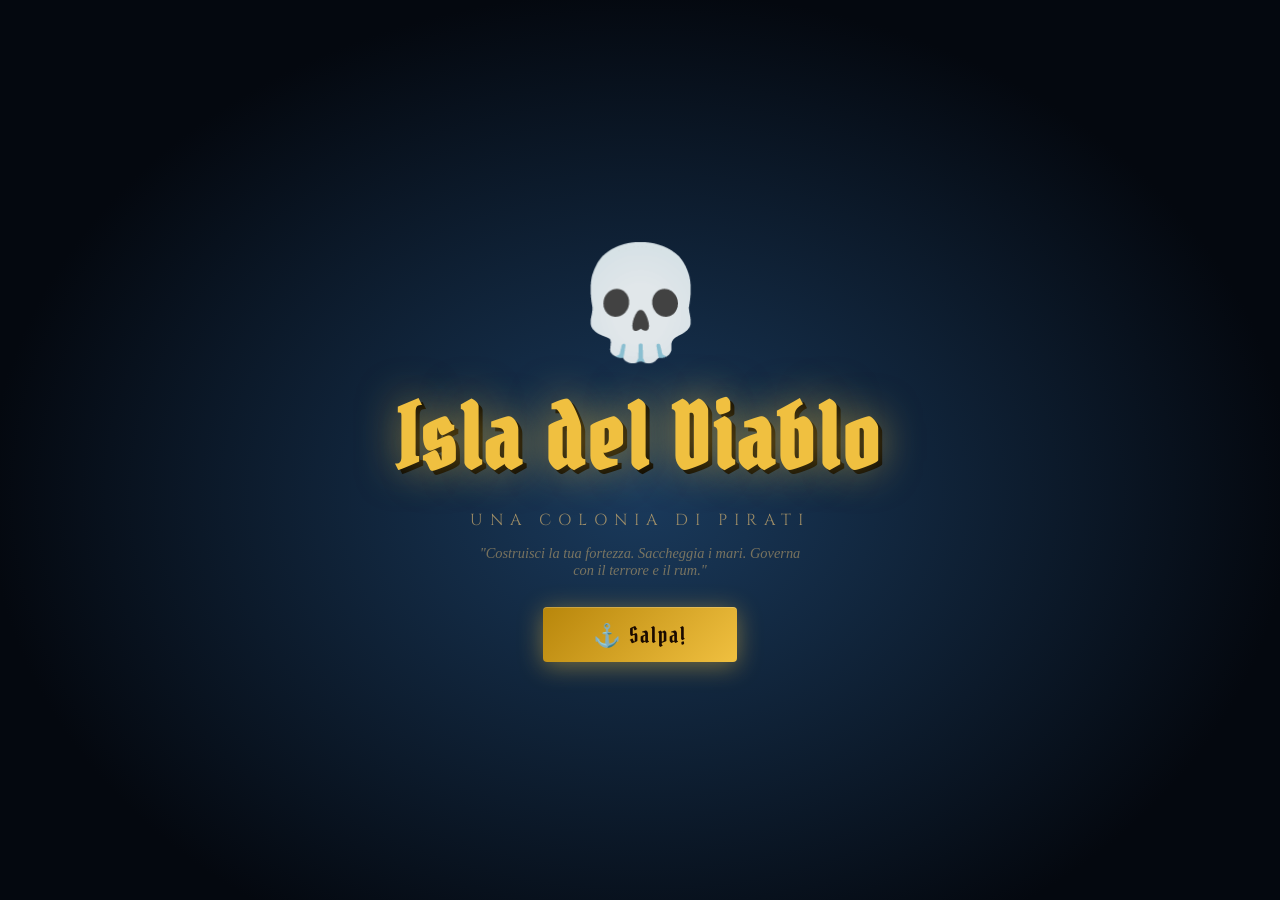
<file: pirate_v4_fixed.html>
<!DOCTYPE html>
<html lang="it">
<head>
<meta charset="UTF-8">
<meta name="viewport" content="width=device-width, initial-scale=1.0, maximum-scale=1.0, user-scalable=no">
<title>Isla del Diablo</title>
<style>
@import url('https://fonts.googleapis.com/css2?family=Pirata+One&family=IM+Fell+English:ital@0;1&family=Cinzel:wght@400;700&display=swap');
:root{
  --oro:#f0c040;--oro-scuro:#b8860b;--sabbia:#c8a96e;--inchiostro:#1a0a00;
  --pergamena:#f4e4bc;--rum:#8b1a1a;--rum-chiaro:#c0392b;--verde:#2d6a2d;--verde-ch:#4a9c4a;
  --panel:rgba(8,18,30,0.95);--bordo:rgba(240,192,64,0.35);
}
*{box-sizing:border-box;margin:0;padding:0;}
html,body{height:100%;overflow:hidden;}
body{font-family:'IM Fell English',serif;background:#060e18;color:var(--pergamena);
  display:flex;flex-direction:column;height:100dvh;width:100vw;user-select:none;}

/* ── TITOLO ── */
#schermata-titolo{position:fixed;inset:0;z-index:200;
  background:radial-gradient(ellipse at 50% 55%,#1a3a5c 0%,#04080f 72%);
  display:flex;flex-direction:column;align-items:center;justify-content:center;gap:14px;}
#schermata-titolo .teschio{font-size:clamp(70px,14vw,110px);animation:bob 3s ease-in-out infinite;}
#schermata-titolo h1{font-family:'Pirata One',cursive;font-size:clamp(2.8rem,9vw,5.5rem);
  color:var(--oro);text-shadow:0 0 40px rgba(240,192,64,.6),4px 4px 0 #000;letter-spacing:4px;}
#schermata-titolo .sub{font-family:'Cinzel',serif;font-size:clamp(.75rem,2.2vw,1rem);
  color:var(--sabbia);letter-spacing:7px;text-transform:uppercase;opacity:.75;}
#schermata-titolo .motto{font-size:.9rem;color:var(--sabbia);opacity:.55;font-style:italic;text-align:center;max-width:340px;}
#btn-inizia{margin-top:14px;font-family:'Pirata One',cursive;font-size:1.4rem;
  background:linear-gradient(135deg,var(--oro-scuro),var(--oro));color:var(--inchiostro);
  border:none;padding:13px 50px;border-radius:4px;cursor:pointer;letter-spacing:2px;
  box-shadow:0 4px 24px rgba(240,192,64,.45),inset 0 1px 0 rgba(255,255,255,.2);
  transition:transform .1s,box-shadow .1s;}
#btn-inizia:hover{transform:translateY(-2px);box-shadow:0 8px 32px rgba(240,192,64,.55);}

/* ── BARRA SUPERIORE ── */
#barra-sup{background:linear-gradient(180deg,#070d18 0%,rgba(7,13,24,.97)100%);
  border-bottom:2px solid var(--oro-scuro);padding:5px 10px;
  display:none;flex-shrink:0;align-items:center;gap:7px;flex-wrap:wrap;}
.logo{font-family:'Pirata One',cursive;font-size:1.2rem;color:var(--oro);
  text-shadow:0 0 10px rgba(240,192,64,.4);flex-shrink:0;}
.barra-res{display:flex;gap:5px;flex-wrap:wrap;flex:1;}
.res{display:flex;align-items:center;gap:4px;background:rgba(255,255,255,.04);
  border:1px solid var(--bordo);border-radius:4px;padding:2px 7px;font-size:.8rem;white-space:nowrap;}
.res .icona{font-size:.9rem;}
.res .val{color:var(--oro);font-family:'Cinzel',serif;font-weight:700;min-width:26px;}
.res .etich{color:var(--sabbia);font-size:.62rem;opacity:.7;}
.barra-rep{display:flex;gap:5px;align-items:center;}
.rep{font-size:.63rem;border:1px solid var(--bordo);border-radius:3px;padding:2px 6px;white-space:nowrap;}
.rep.reale{border-color:rgba(100,100,255,.5);color:#aaaaff;}
.rep.mercante{border-color:rgba(100,200,100,.5);color:#aaffaa;}
.rep.corsaro{border-color:rgba(255,100,100,.5);color:#ffaaaa;}
#info-giorno{font-family:'Cinzel',serif;font-size:.75rem;color:var(--sabbia);flex-shrink:0;}
#info-giorno span{color:var(--oro);font-weight:700;}

/* ── PRINCIPALE ── */
#principale{display:none;flex:1;overflow:hidden;}

/* ── MAPPA ── */
#mappa-wrap{position:relative;flex:1;overflow:hidden;cursor:default;}
#mappa-canvas{display:block;}
#mappa-wrap.modalita-costruzione{cursor:crosshair;}

/* ── LOG MESSAGGI ── */
#log-msg{position:absolute;bottom:8px;left:8px;width:min(340px,calc(100vw - 180px));
  max-height:85px;overflow:hidden;pointer-events:none;}
.msg{font-size:.72rem;color:var(--pergamena);background:rgba(0,0,0,.72);
  border-left:3px solid var(--oro);padding:2px 8px;margin-top:3px;
  border-radius:0 3px 3px 0;animation:fadeMsg .3s ease;}
.msg.male{border-color:var(--rum-chiaro);color:#ffaaaa;}
.msg.bene{border-color:var(--verde-ch);color:#aaffaa;}
.msg.info{border-color:#6af;color:#aaddff;}

/* ── BATTAGLIA NAVALE ── */
#overlay-battaglia{position:fixed;inset:0;background:rgba(0,0,0,.88);
  display:none;flex-direction:column;align-items:center;justify-content:center;z-index:100;gap:14px;overflow-y:auto;}
#overlay-battaglia.aperto{display:flex;}
.titolo-battaglia{font-family:'Pirata One',cursive;font-size:2rem;color:var(--oro);text-shadow:0 0 20px rgba(240,192,64,.5);}
.navi-battaglia{display:flex;gap:40px;align-items:center;font-size:3.5rem;}
.vs-battaglia{font-family:'Pirata One',cursive;font-size:1.5rem;color:var(--rum-chiaro);}
.log-battaglia{background:rgba(0,0,0,.5);border:1px solid var(--bordo);border-radius:6px;
  padding:10px 18px;max-width:400px;width:90%;text-align:center;font-size:.82rem;line-height:1.7;}
.risultato-battaglia{font-family:'Pirata One',cursive;font-size:1.4rem;}
.risultato-battaglia.vinto{color:var(--oro);}
.risultato-battaglia.perso{color:var(--rum-chiaro);}
.riga-hp{display:flex;gap:20px;justify-content:center;}
.box-hp{text-align:center;font-size:.75rem;color:var(--sabbia);}
.barra-hp{width:120px;height:8px;background:#222;border-radius:4px;margin-top:3px;}
.riempi-hp{height:100%;border-radius:4px;transition:width .4s;}
.riempi-hp.blu{background:linear-gradient(90deg,#1a6aff,#6ab4ff);}
.riempi-hp.rosso{background:linear-gradient(90deg,#ff1a1a,#ff8888);}
/* battle overlay mobile */
.navi-battaglia{font-size:clamp(2rem,8vw,3.5rem);}
.titolo-battaglia{font-size:clamp(1.3rem,5vw,2rem);text-align:center;}
.log-battaglia{font-size:clamp(.72rem,2.5vw,.82rem);padding:8px 14px;}
#bt-chiudi{margin-top:4px;}

/* ── PANNELLO DESTRO ── */
#pannello-dx{width:215px;background:var(--panel);border-left:2px solid var(--oro-scuro);
  display:flex;flex-direction:column;overflow:hidden;flex-shrink:0;}
#tab-pannello{display:flex;border-bottom:1px solid var(--bordo);flex-shrink:0;}
.ptab{flex:1;padding:6px 3px;text-align:center;font-size:.7rem;cursor:pointer;
  border:none;background:none;color:var(--sabbia);font-family:'Cinzel',serif;
  transition:all .15s;border-bottom:2px solid transparent;}
.ptab:hover{color:var(--pergamena);}
.ptab.attivo{color:var(--oro);border-bottom-color:var(--oro);}
#contenuto-pannello{flex:1;overflow-y:auto;padding:8px;}
#contenuto-pannello::-webkit-scrollbar{width:5px;}
#contenuto-pannello::-webkit-scrollbar-track{background:#0a1520;}
#contenuto-pannello::-webkit-scrollbar-thumb{background:var(--oro-scuro);border-radius:3px;}
.titolo-sez{font-family:'Pirata One',cursive;font-size:.95rem;color:var(--oro);
  letter-spacing:1px;margin-bottom:7px;margin-top:4px;}
.btn-costruisci{width:100%;background:rgba(255,255,255,.04);border:1px solid var(--bordo);
  border-radius:4px;color:var(--pergamena);font-family:'IM Fell English',serif;font-size:.75rem;
  padding:5px 7px;cursor:pointer;display:flex;justify-content:space-between;align-items:center;
  margin-bottom:4px;transition:background .15s,border-color .15s;text-align:left;}
.btn-costruisci:hover:not(:disabled){background:rgba(240,192,64,.1);border-color:var(--oro);}
.btn-costruisci:disabled{opacity:.38;cursor:not-allowed;}
.btn-costruisci.attivo-strumento{border-color:var(--oro);background:rgba(240,192,64,.18);}
.costo{color:var(--oro);font-size:.67rem;flex-shrink:0;}
.carta-pirata{background:rgba(255,255,255,.04);border:1px solid var(--bordo);border-radius:4px;
  padding:5px 7px;margin-bottom:5px;cursor:pointer;transition:background .15s,border-color .15s;}
.carta-pirata:hover,.carta-pirata.sel{background:rgba(240,192,64,.12);border-color:var(--oro);}
.nome-p{font-size:.78rem;font-weight:bold;color:var(--pergamena);}
.ruolo-p{font-size:.65rem;color:var(--sabbia);font-style:italic;}
.stat-p{display:flex;gap:7px;margin-top:3px;}
.sp{font-size:.62rem;color:var(--sabbia);}
.sp span{color:var(--oro);font-family:'Cinzel',serif;}
.barra-umore{height:3px;background:#1a2a3a;border-radius:2px;margin-top:3px;overflow:hidden;}
.riempi-umore{height:100%;border-radius:2px;transition:width .5s;}
.carta-nave{background:rgba(255,255,255,.04);border:1px solid var(--bordo);border-radius:4px;padding:6px 8px;margin-bottom:5px;}
.nome-n{font-size:.78rem;color:var(--pergamena);font-weight:bold;}
.stato-n{font-size:.65rem;color:var(--sabbia);font-style:italic;}
.btn-piccolo{font-family:'IM Fell English',serif;font-size:.7rem;background:rgba(255,255,255,.08);
  border:1px solid var(--bordo);color:var(--pergamena);padding:3px 9px;border-radius:3px;
  cursor:pointer;margin-top:4px;transition:background .15s;}
.btn-piccolo:hover:not(:disabled){background:rgba(240,192,64,.15);border-color:var(--oro);}
.btn-piccolo:disabled{opacity:.35;cursor:not-allowed;}
.nodo-tech{background:rgba(255,255,255,.04);border:1px solid var(--bordo);border-radius:5px;
  padding:7px 9px;margin-bottom:6px;}
.nodo-tech.ricercato{border-color:var(--verde-ch);background:rgba(74,156,74,.12);}
.nodo-tech.disponibile{border-color:var(--oro);cursor:pointer;}
.nodo-tech.disponibile:hover{background:rgba(240,192,64,.12);}
.nodo-tech.bloccato{opacity:.4;}
.nome-t{font-size:.78rem;font-weight:bold;}
.desc-t{font-size:.63rem;color:var(--sabbia);margin-top:2px;font-style:italic;}
.costo-t{font-size:.65rem;color:var(--oro);margin-top:3px;}
.nodo-tech.ricercato .nome-t::after{content:' ✓';color:var(--verde-ch);}
.riga-fazione{display:flex;align-items:center;gap:8px;margin-bottom:8px;}
.fazione-icon{font-size:1.3rem;}
.fazione-info{flex:1;}
.barra-fazione{height:5px;background:#1a2a3a;border-radius:3px;overflow:hidden;}
.riempi-fazione{height:100%;border-radius:3px;transition:width .5s;}
.carta-missione{background:rgba(255,255,255,.04);border:1px solid var(--bordo);border-radius:4px;
  padding:7px 9px;margin-bottom:6px;}
.titolo-missione{font-size:.8rem;font-weight:bold;color:var(--oro);margin-bottom:3px;}
.desc-missione{font-size:.68rem;color:var(--sabbia);font-style:italic;margin-bottom:5px;}
.ricompensa-missione{font-size:.65rem;color:var(--verde-ch);}

/* ── BARRA INFERIORE ── */
#barra-inf{background:linear-gradient(0deg,#040a12 0%,rgba(7,13,24,.97)100%);
  border-top:2px solid var(--oro-scuro);padding:5px 10px;display:none;
  align-items:center;gap:8px;flex-shrink:0;flex-wrap:wrap;}
.btn-azione{font-family:'IM Fell English',serif;font-size:.78rem;background:rgba(255,255,255,.06);
  border:1px solid var(--bordo);color:var(--pergamena);padding:5px 12px;border-radius:4px;
  cursor:pointer;transition:all .15s;white-space:nowrap;}
.btn-azione:hover{background:rgba(240,192,64,.12);border-color:var(--oro);color:var(--oro);}
.btn-azione:disabled{opacity:.35;cursor:not-allowed;}
.btn-azione.pericolo{border-color:rgba(192,57,43,.45);}
.btn-azione.pericolo:hover{background:rgba(192,57,43,.2);border-color:var(--rum-chiaro);color:#ffaaaa;}
#btn-velocita{margin-left:auto;font-size:.78rem;background:rgba(255,255,255,.06);
  border:1px solid var(--bordo);color:var(--oro);padding:5px 11px;border-radius:4px;
  cursor:pointer;font-family:'Cinzel',serif;}
#btn-annulla{display:none;}
#btn-annulla.mostra{display:inline-block;}

/* ── MODALE ── */
#overlay-modale{position:fixed;inset:0;z-index:50;background:rgba(0,0,0,.77);
  display:none;align-items:center;justify-content:center;}
#overlay-modale.aperto{display:flex;}
#box-modale{background:linear-gradient(160deg,#0d1e30,#060f1a);border:2px solid var(--oro-scuro);
  border-radius:8px;padding:22px;width:min(400px,95vw);max-height:82vh;overflow-y:auto;position:relative;}
#box-modale h2{font-family:'Pirata One',cursive;color:var(--oro);font-size:1.45rem;margin-bottom:10px;}
#box-modale p{font-size:.83rem;color:var(--sabbia);margin-bottom:7px;line-height:1.55;}
#chiudi-modale{position:absolute;top:9px;right:13px;background:none;border:none;color:var(--oro);font-size:1.3rem;cursor:pointer;}
.mbtn{font-family:'IM Fell English',serif;font-size:.82rem;padding:7px 18px;border-radius:4px;
  cursor:pointer;margin-right:7px;margin-top:7px;transition:all .15s;display:inline-block;}
.mbtn.primario{background:linear-gradient(135deg,var(--oro-scuro),var(--oro));border:none;color:var(--inchiostro);font-weight:bold;}
.mbtn.secondario{background:none;border:1px solid var(--bordo);color:var(--sabbia);}
.mbtn.pericolo{background:none;border:1px solid rgba(192,57,43,.5);color:#ff8888;}
.mbtn:hover{opacity:.85;transform:translateY(-1px);}

/* ── NOTIFICHE ── */
#area-notifiche{position:fixed;top:56px;right:8px;z-index:300;
  display:flex;flex-direction:column;gap:5px;pointer-events:none;}
.notifica{background:linear-gradient(135deg,#0d1e30,#060f1a);border:1px solid var(--oro-scuro);
  border-radius:6px;padding:7px 13px;font-size:.76rem;color:var(--pergamena);
  animation:slideIn .3s ease, fadeOut .45s ease 3.8s forwards;max-width:230px;}
.notifica.male{border-color:var(--rum-chiaro);}
.notifica.missione{border-color:var(--verde-ch);}
.titolo-notifica{font-family:'Pirata One',cursive;color:var(--oro);font-size:.88rem;}
.notifica.male .titolo-notifica{color:#ff6b6b;}
.notifica.missione .titolo-notifica{color:#aaffaa;}

/* ── EVENTO NARRATIVO ── */
#overlay-evento{position:fixed;inset:0;z-index:150;background:rgba(0,0,0,.82);
  display:none;align-items:center;justify-content:center;padding:16px;}
#overlay-evento.aperto{display:flex;}
#box-evento{
  background:linear-gradient(160deg,#0e1e2e 0%,#070f1a 100%);
  border:2px solid var(--oro-scuro);
  border-radius:10px;
  width:min(460px,96vw);
  max-height:88vh;
  overflow-y:auto;
  position:relative;
  box-shadow:0 0 60px rgba(240,192,64,.15), inset 0 0 40px rgba(0,0,0,.4);
}
#box-evento::-webkit-scrollbar{width:4px;}
#box-evento::-webkit-scrollbar-thumb{background:var(--oro-scuro);border-radius:2px;}
.evento-banner{
  width:100%;height:110px;
  display:flex;align-items:center;justify-content:center;
  font-size:4rem;
  position:relative;overflow:hidden;
  border-radius:8px 8px 0 0;
  flex-shrink:0;
}
.evento-banner::after{
  content:'';position:absolute;inset:0;
  background:linear-gradient(180deg,rgba(0,0,0,.1) 0%,rgba(7,15,26,.9) 100%);
}
.evento-tag{
  position:absolute;top:10px;left:14px;z-index:1;
  font-family:'Cinzel',serif;font-size:.6rem;letter-spacing:2px;text-transform:uppercase;
  background:rgba(0,0,0,.6);border:1px solid var(--bordo);
  padding:2px 8px;border-radius:3px;color:var(--sabbia);
}
.evento-corpo{padding:18px 20px 14px;}
.evento-titolo{
  font-family:'Pirata One',cursive;
  font-size:clamp(1.2rem,4vw,1.6rem);
  color:var(--oro);
  margin-bottom:10px;
  line-height:1.2;
}
.evento-testo{
  font-size:clamp(.8rem,2.5vw,.88rem);
  color:var(--sabbia);
  line-height:1.65;
  margin-bottom:14px;
  font-style:italic;
}
.evento-conseguenze{
  font-size:.75rem;color:var(--sabbia);
  background:rgba(255,255,255,.04);
  border-left:3px solid var(--bordo);
  padding:6px 10px;border-radius:0 4px 4px 0;
  margin-bottom:14px;
  display:none;
}
.evento-conseguenze.mostra{display:block;}
.evento-scelte{display:flex;flex-direction:column;gap:8px;}
.btn-scelta{
  font-family:'IM Fell English',serif;
  font-size:clamp(.78rem,2.5vw,.85rem);
  text-align:left;
  background:rgba(255,255,255,.05);
  border:1px solid var(--bordo);
  border-radius:6px;
  color:var(--pergamena);
  padding:10px 14px;
  cursor:pointer;
  transition:all .18s;
  line-height:1.4;
  width:100%;
}
.btn-scelta:hover{background:rgba(240,192,64,.12);border-color:var(--oro);color:var(--oro);}
.btn-scelta .scelta-etich{display:block;font-size:.65rem;font-family:'Cinzel',serif;
  color:var(--sabbia);letter-spacing:1px;text-transform:uppercase;margin-bottom:3px;opacity:.7;}
.btn-scelta.verde{border-color:rgba(74,156,74,.5);}
.btn-scelta.verde:hover{background:rgba(74,156,74,.15);border-color:var(--verde-ch);}
.btn-scelta.rosso{border-color:rgba(192,57,43,.5);}
.btn-scelta.rosso:hover{background:rgba(192,57,43,.15);border-color:var(--rum-chiaro);}
.btn-scelta.oro{border-color:rgba(240,192,64,.5);}
.btn-scelta.oro:hover{background:rgba(240,192,64,.18);border-color:var(--oro);}
.esito-evento{
  margin-top:12px;padding:10px 14px;border-radius:6px;
  font-size:.82rem;line-height:1.5;display:none;
  border-left:4px solid var(--oro);
  background:rgba(240,192,64,.08);
  color:var(--pergamena);
}
.esito-evento.male{border-color:var(--rum-chiaro);background:rgba(192,57,43,.08);}
.esito-evento.bene{border-color:var(--verde-ch);background:rgba(74,156,74,.08);}
.esito-evento.mostra{display:block;}
#btn-chiudi-evento{
  display:none;
  margin-top:12px;
  font-family:'Pirata One',cursive;
  font-size:1rem;
  background:linear-gradient(135deg,var(--oro-scuro),var(--oro));
  border:none;color:var(--inchiostro);
  padding:8px 28px;border-radius:5px;cursor:pointer;
  width:100%;
}
#btn-chiudi-evento.mostra{display:block;}

/* ── EVENTO NARRATIVO ── */
#overlay-evento{position:fixed;inset:0;z-index:150;background:rgba(0,0,0,.82);
  display:none;align-items:center;justify-content:center;padding:16px;}
#overlay-evento.aperto{display:flex;}
#box-evento{
  background:linear-gradient(160deg,#0e1e2e 0%,#070f1a 100%);
  border:2px solid var(--oro-scuro);border-radius:10px;
  width:min(460px,96vw);max-height:88vh;overflow-y:auto;position:relative;
  box-shadow:0 0 60px rgba(240,192,64,.15),inset 0 0 40px rgba(0,0,0,.4);
}
#box-evento::-webkit-scrollbar{width:4px;}
#box-evento::-webkit-scrollbar-thumb{background:var(--oro-scuro);border-radius:2px;}
.evento-banner{width:100%;height:110px;display:flex;align-items:center;justify-content:center;
  font-size:4rem;position:relative;overflow:hidden;border-radius:8px 8px 0 0;flex-shrink:0;}
.evento-banner::after{content:'';position:absolute;inset:0;
  background:linear-gradient(180deg,rgba(0,0,0,.1) 0%,rgba(7,15,26,.9) 100%);}
.evento-tag{position:absolute;top:10px;left:14px;z-index:1;font-family:'Cinzel',serif;
  font-size:.6rem;letter-spacing:2px;text-transform:uppercase;
  background:rgba(0,0,0,.6);border:1px solid var(--bordo);
  padding:2px 8px;border-radius:3px;color:var(--sabbia);}
.evento-corpo{padding:18px 20px 14px;}
.evento-titolo{font-family:'Pirata One',cursive;font-size:clamp(1.2rem,4vw,1.6rem);
  color:var(--oro);margin-bottom:10px;line-height:1.2;}
.evento-testo{font-size:clamp(.8rem,2.5vw,.88rem);color:var(--sabbia);line-height:1.65;
  margin-bottom:14px;font-style:italic;}
.evento-scelte{display:flex;flex-direction:column;gap:8px;}
.btn-scelta{font-family:'IM Fell English',serif;font-size:clamp(.78rem,2.5vw,.85rem);
  text-align:left;background:rgba(255,255,255,.05);border:1px solid var(--bordo);
  border-radius:6px;color:var(--pergamena);padding:10px 14px;cursor:pointer;
  transition:all .18s;line-height:1.4;width:100%;}
.btn-scelta:hover{background:rgba(240,192,64,.12);border-color:var(--oro);color:var(--oro);}
.btn-scelta .scelta-etich{display:block;font-size:.65rem;font-family:'Cinzel',serif;
  color:var(--sabbia);letter-spacing:1px;text-transform:uppercase;margin-bottom:3px;opacity:.7;}
.btn-scelta.verde:hover{background:rgba(74,156,74,.15);border-color:var(--verde-ch);}
.btn-scelta.rosso:hover{background:rgba(192,57,43,.15);border-color:var(--rum-chiaro);}
.esito-evento{margin-top:12px;padding:10px 14px;border-radius:6px;font-size:.82rem;
  line-height:1.5;display:none;border-left:4px solid var(--oro);
  background:rgba(240,192,64,.08);color:var(--pergamena);}
.esito-evento.male{border-color:var(--rum-chiaro);background:rgba(192,57,43,.08);}
.esito-evento.bene{border-color:var(--verde-ch);background:rgba(74,156,74,.08);}
.esito-evento.mostra{display:block;}
#btn-chiudi-evento{display:none;margin-top:12px;font-family:'Pirata One',cursive;
  font-size:1rem;background:linear-gradient(135deg,var(--oro-scuro),var(--oro));
  border:none;color:var(--inchiostro);padding:8px 28px;border-radius:5px;
  cursor:pointer;width:100%;}
#btn-chiudi-evento.mostra{display:block;}

/* ── SCHERMATA VITTORIA / SCONFITTA ── */
#overlay-fine{position:fixed;inset:0;z-index:500;display:none;
  align-items:center;justify-content:center;padding:20px;
  animation:fadeInFine .6s ease;}
#overlay-fine.aperto{display:flex;}
@keyframes fadeInFine{from{opacity:0}to{opacity:1}}

#box-fine{
  width:min(480px,96vw);max-height:90vh;overflow-y:auto;
  border-radius:12px;padding:0;position:relative;
  text-align:center;
}
#box-fine.vittoria{
  background:linear-gradient(160deg,#0a1e10 0%,#04100a 100%);
  border:2px solid #4a9c4a;
  box-shadow:0 0 80px rgba(74,156,74,.25),inset 0 0 60px rgba(0,0,0,.5);
}
#box-fine.sconfitta{
  background:linear-gradient(160deg,#1e0a0a 0%,#100404 100%);
  border:2px solid #c0392b;
  box-shadow:0 0 80px rgba(192,57,43,.25),inset 0 0 60px rgba(0,0,0,.5);
}
.fine-banner{
  font-size:clamp(5rem,18vw,8rem);
  padding:28px 0 10px;
  animation:finePulse 2s ease-in-out infinite;
  line-height:1;
}
@keyframes finePulse{0%,100%{transform:scale(1)}50%{transform:scale(1.08)}}
.fine-titolo{
  font-family:'Pirata One',cursive;
  font-size:clamp(1.8rem,6vw,2.8rem);
  letter-spacing:3px;
  margin:0 20px 10px;
  line-height:1.15;
}
.vittoria .fine-titolo{color:#f0c040;text-shadow:0 0 30px rgba(240,192,64,.4);}
.sconfitta .fine-titolo{color:#c0392b;text-shadow:0 0 30px rgba(192,57,43,.4);}
.fine-sottotitolo{
  font-family:'Cinzel',serif;font-size:clamp(.7rem,2vw,.9rem);
  letter-spacing:4px;text-transform:uppercase;
  margin-bottom:16px;opacity:.7;
  padding:0 20px;
}
.vittoria .fine-sottotitolo{color:#4a9c4a;}
.sconfitta .fine-sottotitolo{color:#e74c3c;}
.fine-testo{
  font-size:clamp(.82rem,2.5vw,.92rem);color:#c8b888;
  line-height:1.7;padding:0 24px;margin-bottom:20px;
  font-style:italic;
}
.fine-statistiche{
  display:grid;grid-template-columns:1fr 1fr;gap:10px;
  margin:0 20px 20px;
}
.stat-fine{
  background:rgba(255,255,255,.06);border-radius:6px;
  padding:10px;border:1px solid rgba(255,255,255,.08);
}
.stat-fine .sv{font-family:'Cinzel',serif;font-size:1.3rem;font-weight:700;}
.vittoria .stat-fine .sv{color:#f0c040;}
.sconfitta .stat-fine .sv{color:#e07060;}
.stat-fine .sk{font-size:.65rem;color:#8a7a60;letter-spacing:1px;
  text-transform:uppercase;margin-top:3px;}
.fine-obiettivi{
  margin:0 20px 20px;text-align:left;
}
.fine-obiettivi .ob-titolo{
  font-family:'Cinzel',serif;font-size:.7rem;letter-spacing:2px;
  text-transform:uppercase;color:#8a7a60;margin-bottom:8px;
}
.ob-riga{
  display:flex;align-items:center;gap:8px;
  font-size:.8rem;padding:5px 0;
  border-bottom:1px solid rgba(255,255,255,.05);
  color:#c8b888;
}
.ob-riga .ob-check{font-size:1rem;flex-shrink:0;}
.ob-riga .ob-barra{flex:1;height:4px;background:#1a2a1a;border-radius:2px;overflow:hidden;}
.ob-riga .ob-riempi{height:100%;border-radius:2px;transition:width 1s ease;}
.vittoria .ob-riga .ob-riempi{background:#4a9c4a;}
.sconfitta .ob-riga .ob-riempi{background:#c0392b;}
.btn-fine{
  font-family:'Pirata One',cursive;font-size:1.1rem;
  padding:12px 36px;border-radius:6px;cursor:pointer;
  margin:0 20px 24px;width:calc(100% - 40px);
  transition:all .15s;border:none;
}
.vittoria .btn-fine{
  background:linear-gradient(135deg,#2a7a2a,#4a9c4a);
  color:#fff;box-shadow:0 4px 20px rgba(74,156,74,.3);
}
.sconfitta .btn-fine{
  background:linear-gradient(135deg,#8a1a1a,#c0392b);
  color:#fff;box-shadow:0 4px 20px rgba(192,57,43,.3);
}
.btn-fine:hover{transform:translateY(-2px);filter:brightness(1.1);}

/* ── BISOGNI ── */
.bisogni-grid{display:flex;flex-direction:column;gap:7px;margin-bottom:8px;}
.bisogno-riga{background:rgba(255,255,255,.04);border-radius:5px;padding:7px 9px;border:1px solid var(--bordo);}
.bisogno-header{display:flex;justify-content:space-between;align-items:center;margin-bottom:4px;}
.bisogno-nome{font-size:.75rem;color:var(--pergamena);display:flex;align-items:center;gap:5px;}
.bisogno-val{font-family:'Cinzel',serif;font-size:.78rem;}
.bisogno-barra{height:6px;background:#0a1520;border-radius:3px;overflow:hidden;}
.bisogno-riempi{height:100%;border-radius:3px;transition:width .6s ease;}
.bisogno-nota{font-size:.62rem;color:var(--sabbia);font-style:italic;margin-top:3px;}

/* ── UPGRADE NAVI ── */
.upg-lista{display:flex;flex-direction:column;gap:6px;margin-bottom:4px;}
.upg-riga{display:flex;align-items:center;gap:8px;
  background:rgba(255,255,255,.04);border:1px solid var(--bordo);
  border-radius:6px;padding:7px 9px;}
.upg-icona{font-size:1.3rem;flex-shrink:0;}
.upg-info{flex:1;min-width:0;}
.upg-nome{font-size:.76rem;font-weight:bold;color:var(--pergamena);}
.upg-desc{font-size:.64rem;color:var(--sabbia);font-style:italic;margin-top:1px;}

/* ── ANIMAZIONI ── */
@keyframes bob{0%,100%{transform:translateY(0)}50%{transform:translateY(-14px)}}
@keyframes fadeMsg{from{opacity:0;transform:translateX(-10px)}to{opacity:1;transform:none}}
@keyframes slideIn{from{opacity:0;transform:translateX(30px)}to{opacity:1;transform:none}}
@keyframes fadeOut{to{opacity:0;transform:translateX(30px)}}

@media(max-width:600px){
  .res .etich{display:none;}
  .barra-rep{display:none;}
}

/* ── PORTRAIT MOBILE: pannello va sotto la mappa ── */
@media(max-width:600px) and (orientation:portrait){
  #principale{flex-direction:column;}
  #pannello-dx{
    width:100% !important;
    height:220px;
    border-left:none;
    border-top:2px solid var(--oro-scuro);
    flex-direction:column;
    flex-shrink:0;
  }
  #tab-pannello .ptab{font-size:.75rem;padding:7px 2px;}
  #contenuto-pannello{padding:6px 8px;}
  /* contenuto pannello orizzontale scrollabile */
  #contenuto-pannello{
    overflow-y:auto;
    overflow-x:hidden;
  }
  /* bottoni costruzione su 2 colonne */
  #contenuto-pannello .btn-costruisci{
    width:100%;
    font-size:.72rem;
  }
  /* log messaggi non copre i bottoni */
  #log-msg{bottom:4px;width:calc(100vw - 16px);}
  /* barra inferiore compatta */
  #barra-inf{padding:4px 6px;gap:5px;}
  .btn-azione{font-size:.72rem;padding:4px 8px;}
  #btn-velocita{font-size:.72rem;padding:4px 8px;}
  /* barra superiore compatta */
  #barra-sup{padding:3px 6px;gap:5px;}
  .res{padding:2px 5px;font-size:.72rem;}
  .logo{font-size:1rem;}
  #info-giorno{font-size:.68rem;}
}
</style>
</head>
<body>

<!-- TITOLO -->
<div id="schermata-titolo">
  <div class="teschio">💀</div>
  <h1>Isla del Diablo</h1>
  <div class="sub">Una Colonia di Pirati</div>
  <div class="motto">"Costruisci la tua fortezza. Saccheggia i mari. Governa con il terrore e il rum."</div>
  <button id="btn-inizia" onclick="avviaGioco()">⚓ Salpa!</button>
</div>

<!-- BARRA SUPERIORE -->
<div id="barra-sup">
  <div class="logo">☠ Isla del Diablo</div>
  <div class="barra-res">
    <div class="res"><span class="icona">💰</span><span class="val" id="r-oro">0</span><span class="etich">Oro</span></div>
    <div class="res"><span class="icona">🍖</span><span class="val" id="r-cibo">0</span><span class="etich">Cibo</span></div>
    <div class="res"><span class="icona">🪵</span><span class="val" id="r-legno">0</span><span class="etich">Legno</span></div>
    <div class="res"><span class="icona">🍺</span><span class="val" id="r-rum">0</span><span class="etich">Rum</span></div>
    <div class="res"><span class="icona">🔭</span><span class="val" id="r-ric">0</span><span class="etich">Ricerca</span></div>
    <div class="res"><span class="icona">👤</span><span class="val" id="r-pop">0</span><span class="etich">Pirati</span></div>
  </div>
  <div class="barra-rep">
    <div class="rep reale" id="rep-reale">👑 0</div>
    <div class="rep mercante" id="rep-mercante">🤝 0</div>
    <div class="rep corsaro" id="rep-corsaro">☠ 0</div>
  </div>
  <div id="info-giorno">Giorno <span id="num-giorno">1</span></div>
</div>

<!-- PRINCIPALE -->
<div id="principale">
  <div id="mappa-wrap">
    <canvas id="mappa-canvas"></canvas>

    <!-- OVERLAY BATTAGLIA -->
    <div id="overlay-battaglia">
      <div class="titolo-battaglia" id="bt-titolo">⚔ Battaglia Navale!</div>
      <div class="navi-battaglia">
        <span id="bt-nave1">⛵</span>
        <span class="vs-battaglia">VS</span>
        <span id="bt-nave2">🚢</span>
      </div>
      <div class="riga-hp">
        <div class="box-hp">
          <div id="bt-nome1">La Tua Nave</div>
          <div class="barra-hp"><div class="riempi-hp blu" id="bt-hp1" style="width:100%"></div></div>
          <div id="bt-hp1-txt">100</div>
        </div>
        <div class="box-hp">
          <div id="bt-nome2">Nemico</div>
          <div class="barra-hp"><div class="riempi-hp rosso" id="bt-hp2" style="width:100%"></div></div>
          <div id="bt-hp2-txt">100</div>
        </div>
      </div>
      <div class="log-battaglia" id="bt-log">I cannoni tuonano...</div>
      <div class="risultato-battaglia" id="bt-risultato" style="display:none"></div>
      <button class="btn-azione" id="bt-chiudi" style="display:none" onclick="chiudiBattaglia()">Continua</button>
    </div>

    <div id="log-msg"></div>
  </div>

  <!-- OVERLAY EVENTO NARRATIVO -->
  <div id="overlay-evento">
    <div id="box-evento">
      <div class="evento-banner" id="ev-banner">
        <span class="evento-tag" id="ev-tag">Evento</span>
      </div>
      <div class="evento-corpo">
        <div class="evento-titolo" id="ev-titolo"></div>
        <div class="evento-testo" id="ev-testo"></div>
        <div class="evento-scelte" id="ev-scelte"></div>
        <div class="esito-evento" id="ev-esito"></div>
        <button id="btn-chiudi-evento" onclick="chiudiEvento()">Avanti ›</button>
      </div>
    </div>
  </div>

  <div id="pannello-dx">
    <div id="tab-pannello">
      <button class="ptab attivo" onclick="mostraTab('costruisci')">🏗</button>
      <button class="ptab" onclick="mostraTab('ciurma')">☠</button>
      <button class="ptab" onclick="mostraTab('flotta')">⛵</button>
      <button class="ptab" onclick="mostraTab('ricerca')">🔭</button>
      <button class="ptab" onclick="mostraTab('fazioni')">🌐</button>
      <button class="ptab" onclick="mostraTab('missioni')">📜</button>
      <button class="ptab" onclick="mostraTab('bisogni')">❤</button>
    </div>
    <div id="contenuto-pannello"></div>
  </div>
</div>

<!-- BARRA INFERIORE -->
<div id="barra-inf">
  <button class="btn-azione" onclick="inviaRaid()">⚔ Raid</button>
  <button class="btn-azione" onclick="apriCommercio()">🤝 Commercio</button>
  <button class="btn-azione" onclick="apriEditti()">📜 Editti</button>
  <button class="btn-azione" onclick="apriPrigione()">⛓ Prigione</button>
  <button class="btn-azione pericolo" id="btn-annulla" onclick="annullaCostruzione()">✕ Annulla</button>
  <button id="btn-velocita" onclick="cambiaVelocita()">▶▶ Veloce</button>
</div>

<!-- MODALE -->
<div id="overlay-modale">
  <div id="box-modale">
    <button id="chiudi-modale" onclick="chiudiModale()">✕</button>
    <h2 id="titolo-modale"></h2>
    <div id="corpo-modale"></div>
  </div>
</div>

<!-- SCHERMATA VITTORIA / SCONFITTA -->
<div id="overlay-fine">
  <div id="box-fine">
    <div class="fine-banner" id="fine-banner"></div>
    <div class="fine-titolo" id="fine-titolo"></div>
    <div class="fine-sottotitolo" id="fine-sottotitolo"></div>
    <div class="fine-testo" id="fine-testo"></div>
    <div class="fine-statistiche" id="fine-statistiche"></div>
    <div class="fine-obiettivi" id="fine-obiettivi"></div>
    <button class="btn-fine" id="fine-btn" onclick="riavviaGioco()"></button>
  </div>
</div>

<!-- NOTIFICHE -->
<div id="area-notifiche"></div>

<script>
// ═══════════════════════════════════════════════════
// STATO
// ═══════════════════════════════════════════════════
const G={
  giorno:1, oro:250, cibo:100, legno:150, rum:50,
  pirati:[], navi:[], edifici:[], prigionieri:[],
  missioniAttive:[],
  mappa:[], COLS:30, RIGHE:24, TILE:38,
  camX:0, camY:0,
  velocita:1, tickMs:2800,
  modalitaCostruzione:null, pirataSelezionato:null,
  cooldownRaid:0, tick:0,
  tabCorrente:'costruisci',
  hoverR:-1, hoverC:-1,
  fazioni:{
    reale:{rep:0,   nome:'Marina Reale',   icona:'👑'},
    mercante:{rep:20,nome:'Mercanti',       icona:'🤝'},
    corsaro:{rep:50, nome:'Corsari',        icona:'☠'},
  },
  ricerca:{completate:new Set(), punti:0},
  battagliaAttiva:false,
  contatori:{raid:0, riscatti:0},
  bisogni:{
    divertimento:50,  // bordello, arena, cantastorie
    spirito:40,       // cappella, stregone
    salute:60,        // infermeria, bagni
    sicurezza:50,     // guardia, fortezza
    lusso:20,         // mercante lusso, sarto
  },
  fineGioco:false,
  giorniSenzaRisorse:0,  // counter for game over
  // rendering
  alberi:[], rocce:[],
};

const T={OCEANO:0,SABBIA:1,ERBA:2,FORESTA:3,ROCCIA:4,BASSO:5,COLLINA:6,FIUME:7,SENTIERO:8,PALUDE:9};

// ── EDIFICI ──
const ED={
  taverna:    {icona:'🍺',nome:'Taverna',         costo:{oro:80,legno:20},  effetto:'Morale +5/g, consuma rum'},
  cantiere:   {icona:'⚓',nome:'Cantiere Navale',  costo:{oro:120,legno:50}, effetto:'Permette costruzione navi'},
  fortezza:   {icona:'🏰',nome:'Fortezza',         costo:{oro:180,legno:80}, effetto:'+difesa contro attacchi'},
  fattoria:   {icona:'🌿',nome:'Fattoria',          costo:{oro:60,legno:30},  effetto:'+9 cibo/giorno'},
  distilleria:{icona:'🏭',nome:'Distilleria',       costo:{oro:90,legno:40},  effetto:'+6 rum/giorno'},
  segheria:   {icona:'🪓',nome:'Segheria',          costo:{oro:50,legno:20},  effetto:'+7 legno/giorno'},
  caserma:    {icona:'⚔', nome:'Caserma',           costo:{oro:100,legno:60}, effetto:'+addestramento combattimento'},
  osservatorio:{icona:'🔭',nome:'Osservatorio',     costo:{oro:150,legno:50}, effetto:'+3 ricerca/giorno'},
  prigione:   {icona:'⛓', nome:'Prigione',          costo:{oro:80,legno:40},  effetto:'Trattieni prigionieri'},
  mercatonero:{icona:'🛒',nome:'Mercato Nero',       costo:{oro:200,legno:30}, effetto:'+20% entrate commercio'},
  casapirata:  {icona:'🏠',nome:'Casa del Pirata',    costo:{oro:40,legno:30},  effetto:'+8 oro/g, riduce paga pirata'},
  // EDIFICI BISOGNI
  bordello:    {icona:'💋',nome:'Bordello',           costo:{oro:120,legno:40}, effetto:'Divertimento +20/g, morale +8, costa rum'},
  arena:       {icona:'⚔',nome:'Arena dei Duelli',   costo:{oro:100,legno:60}, effetto:'Divertimento +12/g, addestra combattimento'},
  cantastorie: {icona:'🎭',nome:'Teatro del Porto',   costo:{oro:80,legno:30},  effetto:'Divertimento +8/g, morale +5'},
  cappella:    {icona:'⛪',nome:'Cappella del Pirata', costo:{oro:90,legno:40},  effetto:'Spirito +18/g, riduce diserzione'},
  infermeria:  {icona:'🏥',nome:'Infermeria',          costo:{oro:110,legno:50}, effetto:'Salute +20/g, pirati guariscono'},
  bagni:       {icona:'🛁',nome:'Bagni Pubblici',      costo:{oro:70,legno:30},  effetto:'Salute +12/g, morale +4'},
  guardia:     {icona:'🗼',nome:'Torre di Guardia',    costo:{oro:80,legno:50},  effetto:'Sicurezza +15/g, avvisa attacchi'},
  sarto:       {icona:'🧵',nome:'Sarto & Mercante',    costo:{oro:130,legno:20}, effetto:'Lusso +15/g, oro +10/g'},
};

// ── TECNOLOGIE ──
const TECH=[
  {id:'cannoni',    nome:'Cannoni Pesanti',   desc:'Bottino raid +30%',          costo:40, req:[],              icona:'💣'},
  {id:'mappe',      nome:'Carte Nautiche',    desc:'Durata raid -1 giorno',       costo:35, req:[],              icona:'🗺'},
  {id:'medicina',   nome:'Chirurgia di Bordo',desc:'I pirati disertano meno',     costo:50, req:[],              icona:'⚕'},
  {id:'armatura',   nome:'Scafo Rinforzato',  desc:'+20 HP in battaglia',         costo:60, req:['cannoni'],     icona:'🛡'},
  {id:'diplomazia', nome:'Lettera di Corsa',  desc:'Rep mercanti più rapida',     costo:45, req:['mappe'],       icona:'📜'},
  {id:'alchimia',   nome:'Alchimia del Rum',  desc:'Il rum cura in battaglia',    costo:55, req:['medicina'],    icona:'⚗'},
  {id:'bordata',    nome:'Doppia Bordata',     desc:'Doppio colpo di cannone',     costo:80, req:['armatura','cannoni'],icona:'🔥'},
  {id:'leggenda',   nome:'Leggenda Pirata',   desc:'Tutti i pirati +15 morale',   costo:100,req:['diplomazia','alchimia'],icona:'💀'},
];

const NOMI_PIRATI=[
  'Giacomo il Rosso','Maria la Nera','Pietro Scorbutico','Occhio di Vetro',
  'Diego il Pazzo','Anna la Sanguinaria','Calabrone','Salato Billo','Rosa del Rum',
  'Karl Cannone','Delia il Pugnale','Lo Squalo','Bernacolo','Nora la Tempesta',
  'Lingua d\'Argento','Ferro di Notte','Ciclone','Il Gobbo','Mano d\'Osso',
  'Ursula la Grigia','Tito Tempesta','Cosimo Squalo','Rino Senza Orecchio',
];
const RUOLI_PIRATI=['Bucaniere','Navigatore','Cannoniere','Chirurgo','Cuoco','Nostromo','Spia','Quartier Mastro'];
const TRATTI=[
  {id:'coraggioso', label:'Coraggioso',    icona:'🦁', bonus:{combattimento:8}},
  {id:'scaltro',    label:'Scaltro',       icona:'🦊', bonus:{navigazione:8}},
  {id:'robusto',    label:'Robusto',       icona:'💪', bonus:{hpMorale:15}},
  {id:'ubriaco',    label:'Sempre ubriaco',icona:'🍺', bonus:{umore:15, navigazione:-5}},
  {id:'avaro',      label:'Avaro',         icona:'💰', bonus:{paga:-1}},
  {id:'devoto',     label:'Devoto',        icona:'✝',  bonus:{umore:10}},
  {id:'veterano',   label:'Veterano',      icona:'⚔',  bonus:{combattimento:12, navigazione:8}},
  {id:'codardo',    label:'Codardo',       icona:'🐔', bonus:{combattimento:-8, umore:-5}},
];
const OGGETTI=[
  {id:'spada',    nome:'Spada Damascata',      icona:'⚔', bonus:{combattimento:12}, costo:60},
  {id:'bussola',  nome:'Bussola d\'Oro',       icona:'🧭', bonus:{navigazione:15},  costo:80},
  {id:'talisma',  nome:'Talismano Vudù',        icona:'🪬', bonus:{umore:20},         costo:50},
  {id:'cappello', nome:'Cappello del Capitano', icona:'🎩', bonus:{combattimento:8,navigazione:8}, costo:100},
  {id:'ancora',   nome:'Ciondolo Ancora',       icona:'⚓', bonus:{navigazione:10,umore:10}, costo:70},
  {id:'rum_ind',  nome:'Rum delle Indie',       icona:'🍾', bonus:{umore:25},         costo:40},
];

// CAPITANI FAMOSI
const CAPITANI=[
  {
    id:'blackbeard', nome:'Barbanera', titolo:'Il Terrore dei Mari', icona:'🏴\u200d☠️',
    desc:'Il più temuto pirata del Mediterraneo. La sua sola presenza fa scappare i mercanti.',
    combattimento:95, navigazione:75, umore:70,
    tratto:'Leggendario ☠',
    abilita:'Raid con lui a bordo: +50% bottino, rep corsari +5/raid.',
    costo:{oro:300, rum:50}, reclutato:false,
  },
  {
    id:'grazia', nome:'Grazia O\'Malley', titolo:'La Regina dei Pirati', icona:'👸',
    desc:'Comandante di flotte e negoziante di pace. Nessuno conosce le rotte come lei.',
    combattimento:65, navigazione:98, umore:80,
    tratto:'Ammiraglio ⚓',
    abilita:'Raid -2 giorni. Commercio +15% se assegnata al mercato.',
    costo:{oro:250, rum:30}, reclutato:false,
  },
  {
    id:'jack', nome:'Calico Jack', titolo:'Il Pirata Elegante', icona:'🃏',
    desc:'Maestro del bluff. Riesce a ottenere riscatti doppi e convincere nemici ad arrendersi.',
    combattimento:55, navigazione:70, umore:95,
    tratto:'Diplomatico 🤝',
    abilita:'Riscatti prigionieri +80%. Morale ciurma +8/giorno.',
    costo:{oro:200, legno:20}, reclutato:false,
  },
  {
    id:'anne', nome:'Anne Bonny', titolo:'La Furia Rossa', icona:'🔥',
    desc:'Combattente senza pari. Si dice abbia affrontato da sola dieci soldati della Marina.',
    combattimento:99, navigazione:60, umore:65,
    tratto:'Furia in Battaglia ⚡',
    abilita:'In battaglia: nave +30 HP, danni nemici -20%.',
    costo:{oro:280, cibo:40}, reclutato:false,
  },
  {
    id:'bellamy', nome:'Samuel Bellamy', titolo:'Il Pirata Robin Hood', icona:'🏹',
    desc:'Condivide il bottino con i poveri. La sua ciurma lo adora.',
    combattimento:72, navigazione:80, umore:100,
    tratto:'Generoso 💝',
    abilita:'Tutta la ciurma +5 morale/giorno. Paga ridotta del 30%.',
    costo:{oro:220}, reclutato:false,
  },
  {
    id:'ching', nome:'Ching Shih', titolo:'L\'Imperatrice dei Pirati', icona:'👑',
    desc:'Comandò oltre 1800 navi. La più grande ammiraglio pirata della storia.',
    combattimento:80, navigazione:99, umore:85,
    tratto:'Imperatrice 🌊',
    abilita:'Tutte le navi +20 hpMax. Bonus flotta permanente.',
    costo:{oro:400, rum:80}, reclutato:false,
  },
];

const POOL_MISSIONI=[
  {id:'m_raid3',  titolo:'Tre Razzie',         desc:'Invia 3 raid',                 obiettivo:3,   tipo:'raid',    ricompensa:{oro:200}},
  {id:'m_ciurma8',titolo:'Ciurma al Completo', desc:'Recluta 8 pirati',             obiettivo:8,   tipo:'pirati',  ricompensa:{oro:150,rum:30}},
  {id:'m_build5', titolo:'Costruttore',         desc:'Costruisci 5 edifici',         obiettivo:5,   tipo:'edifici', ricompensa:{oro:250,legno:50}},
  {id:'m_oro1k',  titolo:'Tesoro del Diavolo',  desc:'Accumula 1000 oro',            obiettivo:1000,tipo:'oro',     ricompensa:{ricerca:30}},
  {id:'m_ric3',   titolo:'Pirata Erudito',      desc:'Ricerca 3 tecnologie',         obiettivo:3,   tipo:'ricerca', ricompensa:{oro:200,ricerca:20}},
  {id:'m_prig3',  titolo:'Maestro del Riscatto',desc:'Riscatta 3 prigionieri',       obiettivo:3,   tipo:'riscatti',ricompensa:{oro:300}},
];

const NOMI_PRIGIONIERI=['Ten. Belfair','Cap. Sterling','Gov. Blackwell','Amm. Graves',
  'Mercante Hans','Lady Rosalind','Fra Navarro','Duca Alderman','Sgt. Colby'];

// ═══════════════════════════════════════════════════
// GENERAZIONE MAPPA
// ═══════════════════════════════════════════════════

// heightmap semplice con noise
function generaHeightmap(rows, cols, cx, cy){
  const h=[];
  for(let r=0;r<rows;r++){
    h.push([]);
    for(let c=0;c<cols;c++){
      const dx=c-cx, dy=r-cy;
      const dist=Math.sqrt(dx*dx+dy*dy*1.15);
      // noise multi-ottava
      const n1=(Math.sin(c*.65+r*.3)*.5+Math.cos(c*1.1-r*.8)*.5)*2.8;
      const n2=(Math.sin(c*1.3-r*.7)*.3+Math.cos(c*.5+r*1.2)*.3)*1.2;
      const n3=Math.sin(c*2.1+r*1.8)*.4;
      h[r].push(dist - n1 - n2 - n3);
    }
  }
  return h;
}

function generaMappa(){
  const cx=G.COLS/2, cy=G.RIGHE/2;
  const hm=generaHeightmap(G.RIGHE,G.COLS,cx,cy);
  G.altezza=hm; // salva per uso nel renderer (ombreggiatura colline)

  G.mappa=Array.from({length:G.RIGHE},()=>Array(G.COLS).fill(T.OCEANO));

  // biomi base da heightmap
  for(let r=0;r<G.RIGHE;r++) for(let c=0;c<G.COLS;c++){
    const d=hm[r][c];
    if(d<2.8)       G.mappa[r][c]=T.COLLINA;   // cime
    else if(d<4.5)  G.mappa[r][c]=T.FORESTA;
    else if(d<6.8)  G.mappa[r][c]=T.ERBA;
    else if(d<8.5)  G.mappa[r][c]=T.SABBIA;
    else if(d<10.2) G.mappa[r][c]=T.BASSO;
    // else OCEANO
  }

  // ── FIUME: scende dalla collina verso il mare ──
  // trova un punto di partenza sulle colline
  let fsr=-1, fsc=-1;
  for(let r=2;r<G.RIGHE-2;r++) for(let c=2;c<G.COLS-2;c++){
    if(G.mappa[r][c]===T.COLLINA && fsr===-1){
      // prende il primo punto collinare non troppo al centro
      const dx=c-cx, dy=r-cy;
      if(Math.abs(dx)>2||Math.abs(dy)>2){ fsr=r; fsc=c; }
    }
  }
  G.fiume=[]; // array di {r,c} per il percorso
  if(fsr>0){
    let r=fsr, c=fsc;
    const visited=new Set();
    for(let step=0;step<60;step++){
      const k=r+','+c;
      if(visited.has(k)) break;
      visited.add(k);
      if(r<0||r>=G.RIGHE||c<0||c>=G.COLS) break;
      const t=G.mappa[r][c];
      if(t===T.OCEANO||t===T.BASSO) break;
      G.fiume.push({r,c});
btn.addEventListener('touchstart', (e)=>{e.preventDefault(); eseguiScelta(...);});
      G.mappa[r][c]=T.FIUME;
      // scende verso il punto più basso (più alto hm = più vicino all'oceano)
      const dirs=[[r-1,c],[r+1,c],[r,c-1],[r,c+1],[r-1,c-1],[r+1,c+1],[r-1,c+1],[r+1,c-1]];
      let best=null, bestH=-Infinity;
      for(const[nr,nc] of dirs){
        if(nr<0||nr>=G.RIGHE||nc<0||nc>=G.COLS) continue;
        if(visited.has(nr+','+nc)) continue;
        const nh=hm[nr][nc];
        if(nh>bestH){ bestH=nh; best=[nr,nc]; }
      }
      if(!best) break;
      r=best[0]; c=best[1];
    }
  }

  // ── SENTIERO: dalla spiaggia verso il centro ──
  G.sentieri=[];
  // trova un tile di sabbia sul bordo est
  let psr=-1, psc=-1;
  for(let r=Math.floor(cy)-2;r<Math.floor(cy)+3;r++){
    for(let c=G.COLS-2;c>G.COLS-6;c--){
      if(G.mappa[r] && G.mappa[r][c]===T.SABBIA){ psr=r; psc=c; break; }
    }
    if(psr>0) break;
  }
  if(psr>0){
    // percorso greedy verso il centro
    let r=psr, c=psc;
    const visited=new Set();
    for(let step=0;step<50;step++){
      const k=r+','+c;
      if(visited.has(k)) break;
      visited.add(k);
      if(r<0||r>=G.RIGHE||c<0||c>=G.COLS) break;
      const t=G.mappa[r][c];
      if(t===T.COLLINA||t===T.FIUME||t===T.OCEANO||t===T.BASSO) break;
      G.sentieri.push({r,c});
btn.addEventListener('touchstart', (e)=>{e.preventDefault(); eseguiScelta(...);});
      G.mappa[r][c]=T.SENTIERO;
      // muoviti verso il centro
      const dc=cx-c, dr=cy-r;
      const dirs=[];
      if(Math.abs(dc)>Math.abs(dr)) dirs.push([r,c+(dc>0?1:-1)],[r+(dr>0?1:-1),c]);
      else dirs.push([r+(dr>0?1:-1),c],[r,c+(dc>0?1:-1)]);
      dirs.push([r+(dr>0?1:-1),c+(dc>0?1:-1)]);
      let moved=false;
      for(const[nr,nc] of dirs){
        if(nr<0||nr>=G.RIGHE||nc<0||nc>=G.COLS) continue;
        if(visited.has(nr+','+nc)) continue;
        const nt=G.mappa[nr][nc];
        if(nt===T.OCEANO||nt===T.BASSO||nt===T.FIUME) continue;
        r=nr; c=nc; moved=true; break;
      }
      if(!moved) break;
    }
  }

  // ── PALUDE: zona umida vicino al fiume/acqua bassa ──
  for(let r=1;r<G.RIGHE-1;r++) for(let c=1;c<G.COLS-1;c++){
    if(G.mappa[r][c]!==T.ERBA) continue;
    // vicino a BASSO o FIUME?
    let vicino=false;
    for(const[dr,dc] of [[-1,0],[1,0],[0,-1],[0,1]]){
      const nt=G.mappa[r+dr]&&G.mappa[r+dr][c+dc];
      if(nt===T.BASSO||nt===T.FIUME){ vicino=true; break; }
    }
    if(vicino && Math.random()<0.45) G.mappa[r][c]=T.PALUDE;
  }

  // ── rocce sulle colline ──
  G.rocce=[];
  for(let r=0;r<G.RIGHE;r++) for(let c=0;c<G.COLS;c++){
    if(G.mappa[r][c]===T.COLLINA && Math.random()<0.25){
      G.rocce.push({r,c,scala:0.5+Math.random()*.6});
btn.addEventListener('touchstart', (e)=>{e.preventDefault(); eseguiScelta(...);});
    }
    if((G.mappa[r][c]===T.ERBA||G.mappa[r][c]===T.FORESTA) && Math.random()<0.04){
      G.rocce.push({r,c,scala:0.4+Math.random()*.4});
btn.addEventListener('touchstart', (e)=>{e.preventDefault(); eseguiScelta(...);});
    }
  }

  // ── alberi ──
  G.alberi=[];
  for(let r=0;r<G.RIGHE;r++) for(let c=0;c<G.COLS;c++){
    const t=G.mappa[r][c];
    if(t===T.FORESTA && Math.random()<0.72){
      G.alberi.push({r,c,ox:(Math.random()-.5)*.8,oy:(Math.random()-.5)*.8,
        scala:0.55+Math.random()*.42,tinta:Math.random()});
btn.addEventListener('touchstart', (e)=>{e.preventDefault(); eseguiScelta(...);});
    }
    if(t===T.PALUDE && Math.random()<0.3){
      // alberi di palude più bassi/pallidi
      G.alberi.push({r,c,ox:(Math.random()-.5)*.6,oy:(Math.random()-.5)*.6,
        scala:0.35+Math.random()*.25,tinta:0.2+Math.random()*.2,palude:true});
btn.addEventListener('touchstart', (e)=>{e.preventDefault(); eseguiScelta(...);});
    }
  }

  G.pois=[
    {etich:'Rotta Commerciale',icona:'🚢',c:G.COLS-3,r:2,tipo:'mercante'},
    {etich:'Pattuglia Reale',  icona:'⚓',c:1,r:2,tipo:'reale'},
    {etich:'Cala dei Corsari', icona:'💀',c:G.COLS-4,r:G.RIGHE-3,tipo:'corsaro'},
    {etich:'Rovine Antiche',   icona:'🏛',c:2,r:G.RIGHE-4,tipo:'rovine'},
  ];
}

// ═══════════════════════════════════════════════════
// CANVAS RENDERER  —  top-down dettagliato
// ═══════════════════════════════════════════════════
let canvas, ctx;
let frame=0;

// cache dei gradienti riutilizzabili
let _tileCache=null;

function ridimensionaCanvas(){
  const wrap=document.getElementById('mappa-wrap');
  canvas.width=wrap.clientWidth;
  canvas.height=wrap.clientHeight;
  G.camX=Math.floor((canvas.width -G.COLS*G.TILE)/2);
  G.camY=Math.floor((canvas.height-G.RIGHE*G.TILE)/2);
  _tileCache=null; // invalida cache al resize
}

// hash deterministico per variazioni per-tile
function hash(r,c,salt){
  let v=(r*2749+c*1597+salt*3571)&0xffff;
  v=((v^(v>>>7))*0x45d9f3b)&0xffff;
  return (v&0xffff)/0xffff;
}

// ── disegna un singolo tile ──
function disegnaTile(t,x,y,r,c){
  const S=G.TILE;

  // ── OCEANO PROFONDO ──
  if(t===T.OCEANO){
    const profondo=hash(r,c,1)>.5;
    ctx.fillStyle=profondo?'#0a2240':'#0c2848';
    ctx.fillRect(x,y,S,S);
    // gradiente profondità radiale per-tile
    const gd=ctx.createRadialGradient(x+S*.5,y+S*.5,0,x+S*.5,y+S*.5,S*.8);
    gd.addColorStop(0,'rgba(20,80,140,.0)');
    gd.addColorStop(1,'rgba(4,14,28,.35)');
    ctx.fillStyle=gd;
    ctx.fillRect(x,y,S,S);
    // onde animate — 2 layer sfasati
    const f1=frame*.016+c*.6+r*.32;
    const f2=frame*.011+c*.42-r*.28;
    ctx.lineWidth=1.8;
    ctx.strokeStyle=`rgba(100,180,255,${.09+Math.sin(f1)*.03})`;
    ctx.beginPath();
    ctx.moveTo(x,y+S*.3+Math.sin(f1)*2.5);
    ctx.bezierCurveTo(x+S*.25,y+S*.3+Math.sin(f1+1)*3,x+S*.75,y+S*.3-Math.sin(f1+2)*3,x+S,y+S*.3+Math.sin(f1+3)*2.5);
    ctx.stroke();
    ctx.strokeStyle=`rgba(100,180,255,${.06+Math.sin(f2)*.02})`;
    ctx.beginPath();
    ctx.moveTo(x,y+S*.62+Math.sin(f2)*2);
    ctx.bezierCurveTo(x+S*.3,y+S*.62-Math.sin(f2+1)*2.5,x+S*.7,y+S*.62+Math.sin(f2+2)*2.5,x+S,y+S*.62+Math.sin(f2+3)*2);
    ctx.stroke();
    // riflesso luce solare in alto a sx
    const shimmer=.03+Math.sin(frame*.02+c+r)*.015;
    const gs=ctx.createLinearGradient(x,y,x+S,y+S*.4);
    gs.addColorStop(0,`rgba(180,230,255,${shimmer})`);
    gs.addColorStop(1,'rgba(180,230,255,0)');
    ctx.fillStyle=gs;
    ctx.fillRect(x,y,S,S*.4);
    return;
  }

  // ── ACQUE BASSE ──
  if(t===T.BASSO){
    ctx.fillStyle='#174e7a';
    ctx.fillRect(x,y,S,S);
    const gb=ctx.createLinearGradient(x,y,x+S,y+S);
    gb.addColorStop(0,'rgba(30,120,180,.18)');
    gb.addColorStop(1,'rgba(10,40,80,.18)');
    ctx.fillStyle=gb;
    ctx.fillRect(x,y,S,S);
    // fondale sabbioso visibile in trasparenza
    const sv=hash(r,c,9);
    ctx.fillStyle=`rgba(180,150,80,${.08+sv*.06})`;
    ctx.fillRect(x,y,S,S);
    // increspature più corte
    const fb=frame*.014+c*.5+r*.25;
    ctx.strokeStyle=`rgba(160,220,255,${.1+Math.sin(fb)*.04})`;
    ctx.lineWidth=1.2;
    ctx.beginPath();
    ctx.moveTo(x+S*.05,y+S*.4+Math.sin(fb)*1.8);
    ctx.bezierCurveTo(x+S*.3,y+S*.38,x+S*.7,y+S*.42,x+S*.95,y+S*.4+Math.sin(fb+2)*1.8);
    ctx.stroke();
    return;
  }

  // ── SABBIA ──
  if(t===T.SABBIA){
    // colore base con micro-variazione
    const sv=hash(r,c,2);
    const lum=Math.floor(175+sv*25);
    ctx.fillStyle=`rgb(${lum},${Math.floor(lum*.82)},${Math.floor(lum*.48)})`;
    ctx.fillRect(x,y,S,S);
    // texture: cerchietti irregolari (sassolini)
    for(let i=0;i<5;i++){
      const hx=hash(r,c,i+10),hy=hash(r,c,i+20),hr=hash(r,c,i+30);
      const alpha=.12+hr*.1;
      ctx.fillStyle=`rgba(${Math.floor(140+hr*60)},${Math.floor(110+hr*40)},${Math.floor(50+hr*30)},${alpha})`;
      ctx.beginPath();
      ctx.arc(x+hx*S,y+hy*S,1+hr*2.5,0,Math.PI*2);
      ctx.fill();
    }
    // bordo bagnato in basso (verso mare) — sfumato
    const gw=ctx.createLinearGradient(x,y+S*.65,x,y+S);
    gw.addColorStop(0,'rgba(100,140,120,0)');
    gw.addColorStop(1,'rgba(80,120,100,.32)');
    ctx.fillStyle=gw;
    ctx.fillRect(x,y+S*.65,S,S*.35);
    // luce radente da sx
    const gl=ctx.createLinearGradient(x,y,x+S*.35,y);
    gl.addColorStop(0,'rgba(255,240,200,.12)');
    gl.addColorStop(1,'rgba(255,240,200,0)');
    ctx.fillStyle=gl;
    ctx.fillRect(x,y,S*.35,S);
    return;
  }

  // ── ERBA ──
  if(t===T.ERBA){
    const ev=hash(r,c,3);
    const g=Math.floor(95+ev*25);
    ctx.fillStyle=`rgb(${Math.floor(40+ev*18)},${g},${Math.floor(35+ev*15)})`;
    ctx.fillRect(x,y,S,S);
    // macchie di colore più scuro/chiaro
    const gp=ctx.createRadialGradient(x+S*(0.3+hash(r,c,40)*.4),y+S*(0.3+hash(r,c,41)*.4),0,x+S*.5,y+S*.5,S*.6);
    gp.addColorStop(0,`rgba(60,130,40,${.12+ev*.08})`);
    gp.addColorStop(1,'rgba(20,60,15,.04)');
    ctx.fillStyle=gp;
    ctx.fillRect(x,y,S,S);
    // fili d\'erba — raggruppati e inclinati
    ctx.lineWidth=.9;
    for(let i=0;i<5;i++){
      const gx=x+hash(r,c,i+50)*S;
      const gy=y+hash(r,c,i+60)*S;
      const gh=3+hash(r,c,i+70)*4;
      const incl=(hash(r,c,i+80)-.5)*3;
      ctx.strokeStyle=`rgba(${Math.floor(50+ev*30)},${Math.floor(140+ev*30)},${Math.floor(30+ev*20)},.55)`;
      ctx.beginPath();ctx.moveTo(gx,gy);ctx.lineTo(gx+incl,gy-gh);ctx.stroke();
    }
    // illuminazione direzionale da sx-alto
    const gli=ctx.createLinearGradient(x,y,x+S,y+S);
    gli.addColorStop(0,'rgba(255,255,220,.06)');
    gli.addColorStop(0.5,'rgba(0,0,0,0)');
    gli.addColorStop(1,'rgba(0,20,0,.08)');
    ctx.fillStyle=gli;
    ctx.fillRect(x,y,S,S);
    return;
  }

  // ── FORESTA ──
  if(t===T.FORESTA){
    const fv=hash(r,c,4);
    ctx.fillStyle=`rgb(${Math.floor(18+fv*12)},${Math.floor(55+fv*20)},${Math.floor(18+fv*10)})`;
    ctx.fillRect(x,y,S,S);
    // sottobosco — cerchi scuri
    for(let i=0;i<3;i++){
      const bx=x+hash(r,c,i+90)*S, by=y+hash(r,c,i+95)*S;
      ctx.fillStyle=`rgba(10,30,10,${.15+hash(r,c,i+100)*.1})`;
      ctx.beginPath();ctx.arc(bx,by,3+hash(r,c,i+105)*5,0,Math.PI*2);ctx.fill();
    }
    return;
  }

  // ── ROCCIA (tile) ──
  if(t===T.ROCCIA){
    const rv=hash(r,c,5);
    ctx.fillStyle=`rgb(${Math.floor(65+rv*20)},${Math.floor(60+rv*18)},${Math.floor(50+rv*15)})`;
    ctx.fillRect(x,y,S,S);
    // crepe
    ctx.strokeStyle=`rgba(30,25,20,${.2+rv*.1})`;
    ctx.lineWidth=.8;
    ctx.beginPath();
    ctx.moveTo(x+hash(r,c,110)*S,y+hash(r,c,111)*S);
    ctx.lineTo(x+hash(r,c,112)*S,y+hash(r,c,113)*S);
    ctx.stroke();
    return;
  }

  // ── COLLINA ──
  if(t===T.COLLINA){
    const cv=hash(r,c,6);
    // base rocciosa con tinta calda
    ctx.fillStyle=`rgb(${Math.floor(110+cv*20)},${Math.floor(95+cv*18)},${Math.floor(70+cv*15)})`;
    ctx.fillRect(x,y,S,S);
    // gradiente di quota — più chiaro in alto a sinistra (luce)
    const gc=ctx.createLinearGradient(x,y,x+S,y+S);
    gc.addColorStop(0,`rgba(255,240,200,${.14+cv*.06})`);
    gc.addColorStop(0.45,'rgba(0,0,0,0)');
    gc.addColorStop(1,`rgba(0,0,0,${.2+cv*.1})`);
    ctx.fillStyle=gc;
    ctx.fillRect(x,y,S,S);
    // erba sparsa in cima
    ctx.strokeStyle=`rgba(80,110,40,${.3+cv*.15})`;
    ctx.lineWidth=.8;
    for(let i=0;i<3;i++){
      const gx=x+hash(r,c,i+120)*S, gy=y+hash(r,c,i+130)*S;
      ctx.beginPath();ctx.moveTo(gx,gy);ctx.lineTo(gx+(hash(r,c,i+140)-.5)*3,gy-3-hash(r,c,i+150)*3);ctx.stroke();
    }
    return;
  }

  // ── FIUME ──
  if(t===T.FIUME){
    // base terreno sotto
    ctx.fillStyle='#2a5a3a';
    ctx.fillRect(x,y,S,S);
    // acqua del fiume
    const ff=frame*.02+c*.4+r*.3;
    ctx.fillStyle=`rgba(30,100,180,${.75+Math.sin(ff)*.08})`;
    // fiume occupa il centro del tile
    ctx.fillRect(x+S*.15,y+S*.15,S*.7,S*.7);
    // bagliore superficie
    const gf=ctx.createLinearGradient(x+S*.15,y+S*.15,x+S*.45,y+S*.45);
    gf.addColorStop(0,`rgba(120,200,255,${.18+Math.sin(ff+1)*.06})`);
    gf.addColorStop(1,'rgba(30,100,180,0)');
    ctx.fillStyle=gf;
    ctx.fillRect(x+S*.15,y+S*.15,S*.7,S*.7);
    // increspatura animata
    ctx.strokeStyle=`rgba(180,230,255,${.2+Math.sin(ff*1.3)*.08})`;
    ctx.lineWidth=1;
    ctx.beginPath();
    ctx.moveTo(x+S*.18,y+S*.4+Math.sin(ff)*2);
    ctx.bezierCurveTo(x+S*.4,y+S*.38,x+S*.6,y+S*.42,x+S*.82,y+S*.4+Math.sin(ff+2)*2);
    ctx.stroke();
    // rive erbose
    ctx.fillStyle='rgba(40,100,40,.5)';
    ctx.fillRect(x,y,S,S*.16);
    ctx.fillRect(x,y+S*.84,S,S*.16);
    ctx.fillRect(x,y,S*.16,S);
    ctx.fillRect(x+S*.84,y,S*.16,S);
    return;
  }

  // ── SENTIERO ──
  if(t===T.SENTIERO){
    // terra battuta — base sabbia scura
    const pv=hash(r,c,7);
    ctx.fillStyle=`rgb(${Math.floor(155+pv*20)},${Math.floor(125+pv*15)},${Math.floor(70+pv*12)})`;
    ctx.fillRect(x,y,S,S);
    // solchi del cammino
    ctx.strokeStyle=`rgba(120,90,45,${.4+pv*.2})`;
    ctx.lineWidth=1;
    ctx.beginPath();ctx.moveTo(x+S*.35,y);ctx.lineTo(x+S*.3,y+S);ctx.stroke();
    ctx.beginPath();ctx.moveTo(x+S*.65,y);ctx.lineTo(x+S*.7,y+S);ctx.stroke();
    // ciottoli
    for(let i=0;i<4;i++){
      const sx=x+hash(r,c,i+160)*S, sy=y+hash(r,c,i+170)*S;
      ctx.fillStyle=`rgba(180,160,110,${.3+hash(r,c,i+180)*.3})`;
      ctx.beginPath();ctx.arc(sx,sy,1+hash(r,c,i+190)*1.5,0,Math.PI*2);ctx.fill();
    }
    // erba ai bordi
    const ge=ctx.createLinearGradient(x,y,x+S*.3,y);
    ge.addColorStop(0,'rgba(40,90,30,.35)');ge.addColorStop(1,'rgba(40,90,30,0)');
    ctx.fillStyle=ge;ctx.fillRect(x,y,S*.3,S);
    const ge2=ctx.createLinearGradient(x+S,y,x+S*.7,y);
    ge2.addColorStop(0,'rgba(40,90,30,.35)');ge2.addColorStop(1,'rgba(40,90,30,0)');
    ctx.fillStyle=ge2;ctx.fillRect(x+S*.7,y,S*.3,S);
    return;
  }

  // ── PALUDE ──
  if(t===T.PALUDE){
    const mv=hash(r,c,8);
    ctx.fillStyle=`rgb(${Math.floor(45+mv*15)},${Math.floor(65+mv*18)},${Math.floor(35+mv*12)})`;
    ctx.fillRect(x,y,S,S);
    // pozze d\'acqua scura
    for(let i=0;i<2;i++){
      const wx=x+hash(r,c,i+200)*S*.7+S*.1;
      const wy=y+hash(r,c,i+210)*S*.7+S*.1;
      const wr=3+hash(r,c,i+220)*6;
      ctx.fillStyle=`rgba(20,50,40,${.55+hash(r,c,i+230)*.2})`;
      ctx.beginPath();ctx.ellipse(wx,wy,wr,wr*.6,0,0,Math.PI*2);ctx.fill();
    }
    // alghe/muschio
    ctx.strokeStyle=`rgba(30,80,30,${.4+mv*.2})`;
    ctx.lineWidth=.8;
    for(let i=0;i<3;i++){
      const ax=x+hash(r,c,i+240)*S, ay=y+hash(r,c,i+250)*S;
      ctx.beginPath();ctx.arc(ax,ay,2+hash(r,c,i+260)*3,0,Math.PI*2);ctx.stroke();
    }
    // nebbia leggera
    const gm=ctx.createRadialGradient(x+S*.5,y+S*.5,0,x+S*.5,y+S*.5,S*.6);
    gm.addColorStop(0,'rgba(150,200,150,.04)');
    gm.addColorStop(1,'rgba(100,160,100,.12)');
    ctx.fillStyle=gm;ctx.fillRect(x,y,S,S);
    return;
  }

  // fallback
  ctx.fillStyle='#333';
  ctx.fillRect(x,y,S,S);
}

// ── disegna transizioni bordo tra biomi ──
function disegnaTransizioni(){
  const S=G.TILE;
  // passa sopra ai tile già disegnati aggiungendo sfumature ai bordi
  for(let r=0;r<G.RIGHE;r++) for(let c=0;c<G.COLS;c++){
    const t=G.mappa[r][c];
    const x=G.camX+c*S, y=G.camY+r*S;
    if(x+S<0||y+S<0||x>canvas.width||y>canvas.height) continue;
    if(t!==T.SABBIA&&t!==T.ERBA&&t!==T.FORESTA) continue;

    // controlla vicini e aggiungi ombra sfumata
    const vicini=[
      [r-1,c,0,1,'top'],
      [r+1,c,0,-1,'bot'],
      [r,c-1,1,0,'lft'],
      [r,c+1,-1,0,'rgt'],
    ];
    for(const vicino of vicini){ const nr=vicino[0],nc=vicino[1],dir=vicino[4];
      const nt=G.mappa[nr]&&G.mappa[nr][nc];
      if(nt===undefined) continue;
      // bordo verso acqua: aggiungi ombra bagnata
      if((nt===T.OCEANO||nt===T.BASSO)&&t===T.SABBIA){
        let gx1=x,gy1=y,gx2=x,gy2=y;
        const d=S*.4;
        if(dir==='top'){gy2=y+d;}
        else if(dir==='bot'){gy1=y+S;gy2=y+S-d;}
        else if(dir==='lft'){gx2=x+d;}
        else{gx1=x+S;gx2=x+S-d;}
        const gt=ctx.createLinearGradient(gx1,gy1,gx2,gy2);
        gt.addColorStop(0,'rgba(60,100,120,.35)');
        gt.addColorStop(1,'rgba(60,100,120,0)');
        ctx.fillStyle=gt;
        ctx.fillRect(x,y,S,S);
      }
      // bordo foresta->erba: ombra vegetazione
      if(nt===T.FORESTA&&(t===T.ERBA||t===T.SABBIA)){
        let gx1=x,gy1=y,gx2=x,gy2=y;
        const d=S*.5;
        if(dir==='top'){gy2=y+d;}
        else if(dir==='bot'){gy1=y+S;gy2=y+S-d;}
        else if(dir==='lft'){gx2=x+d;}
        else{gx1=x+S;gx2=x+S-d;}
        const gf=ctx.createLinearGradient(gx1,gy1,gx2,gy2);
        gf.addColorStop(0,'rgba(10,40,10,.28)');
        gf.addColorStop(1,'rgba(10,40,10,0)');
        ctx.fillStyle=gf;
        ctx.fillRect(x,y,S,S);
      }
    }
  }
}

// ── disegna albero ──
function disegnaAlbero(ax,ay,scala,tinta){
  const S=G.TILE;
  const cx2=ax+S/2, cy2=ay+S/2;
  const h=S*scala;
  // ombra a terra ellittica
  ctx.save();
  ctx.globalAlpha=.3;
  ctx.fillStyle='#000';
  ctx.beginPath();
  ctx.ellipse(cx2+h*.18,cy2+h*.3,h*.32,h*.11,0,0,Math.PI*2);
  ctx.fill();
  ctx.restore();
  // tronco
  const tg=ctx.createLinearGradient(cx2-S*.05,cy2,cx2+S*.05,cy2+S*.18*scala);
  tg.addColorStop(0,'#7a4e22');tg.addColorStop(1,'#3e2008');
  ctx.fillStyle=tg;
  ctx.beginPath();
  ctx.ellipse(cx2,cy2+S*.06*scala,S*.055,S*.12*scala,0,0,Math.PI*2);
  ctx.fill();
  // strati chioma — dal basso verso l\'alto, più scuri sotto
  const hue=110+tinta*18;
  const layers=[
    {dy:.12,  rx:.42, ry:.28, sat:45,lum:18, a:1},
    {dy:-.04, rx:.38, ry:.26, sat:50,lum:22, a:1},
    {dy:-.18, rx:.32, ry:.22, sat:55,lum:28, a:1},
    {dy:-.28, rx:.22, ry:.16, sat:58,lum:34, a:.9},
  ];
  for(const l of layers){
    const grad=ctx.createRadialGradient(
      cx2-h*.08, cy2+h*l.dy-h*.06, 0,
      cx2, cy2+h*l.dy, h*l.rx
    );
    grad.addColorStop(0,`hsla(${hue+5},${l.sat+10}%,${l.lum+8}%,${l.a})`);
    grad.addColorStop(0.6,`hsla(${hue},${l.sat}%,${l.lum}%,${l.a})`);
    grad.addColorStop(1,`hsla(${hue-8},${l.sat-8}%,${l.lum-6}%,${l.a})`);
    ctx.fillStyle=grad;
    ctx.beginPath();
    ctx.ellipse(cx2,cy2+h*l.dy,h*l.rx,h*l.ry,0,0,Math.PI*2);
    ctx.fill();
  }
  // highlight luce sx-alto
  ctx.fillStyle=`rgba(255,255,200,${.06+tinta*.04})`;
  ctx.beginPath();
  ctx.ellipse(cx2-h*.15,cy2-h*.22,h*.14,h*.09,-.4,0,Math.PI*2);
  ctx.fill();
}

// ── disegna roccia ──
function disegnaRoccia(rx,ry,scala){
  const S=G.TILE;
  const cx2=rx+S*.5, cy2=ry+S*.58;
  const w=S*.4*scala, h=S*.3*scala;
  // ombra morbida
  ctx.save();
  ctx.globalAlpha=.25;
  ctx.fillStyle='#000';
  ctx.beginPath();
  ctx.ellipse(cx2+w*.15,cy2+h*.55,w*.75,h*.22,0,0,Math.PI*2);
  ctx.fill();
  ctx.restore();
  // corpo principale
  const gr=ctx.createRadialGradient(cx2-w*.22,cy2-h*.3,h*.05,cx2,cy2,w);
  gr.addColorStop(0,'#a09070');
  gr.addColorStop(0.4,'#756550');
  gr.addColorStop(0.8,'#504535');
  gr.addColorStop(1,'#302820');
  ctx.fillStyle=gr;
  ctx.beginPath();
  ctx.ellipse(cx2,cy2,w,h,-.15,0,Math.PI*2);
  ctx.fill();
  // crepa/highlight
  ctx.strokeStyle='rgba(255,240,200,.18)';ctx.lineWidth=1;
  ctx.beginPath();
  ctx.moveTo(cx2-w*.35,cy2-h*.25);
  ctx.quadraticCurveTo(cx2-w*.1,cy2-h*.45,cx2+w*.1,cy2-h*.2);
  ctx.stroke();
  // bordo scuro base
  ctx.strokeStyle='rgba(0,0,0,.3)';ctx.lineWidth=1.2;
  ctx.beginPath();
  ctx.ellipse(cx2,cy2,w,h,-.15,Math.PI*.1,Math.PI*.9);
  ctx.stroke();
}

// ── disegna edificio — sprite procedurali top-down ──
function disegnaEdificio(tipo,ex,ey){
  const S=G.TILE;
  const cx=ex+S/2, cy=ey+S/2;
  ctx.save();

  // ombra a terra comune
  ctx.globalAlpha=.28;
  ctx.fillStyle='#000';
  ctx.beginPath();ctx.ellipse(cx+S*.08,cy+S*.35,S*.38,S*.12,0,0,Math.PI*2);ctx.fill();
  ctx.globalAlpha=1;

  switch(tipo){

    case 'taverna':{
      // corpo principale — casa larga con tetto a spiovente
      // pavimento
      ctx.fillStyle='#7a4e28';
      ctx.fillRect(ex+S*.08,ey+S*.38,S*.84,S*.48);
      // facciata (lato verso player)
      const gFac=ctx.createLinearGradient(ex,ey+S*.38,ex,ey+S*.86);
      gFac.addColorStop(0,'#a0652a');gFac.addColorStop(1,'#6b3f18');
      ctx.fillStyle=gFac;
      ctx.fillRect(ex+S*.08,ey+S*.42,S*.84,S*.44);
      // tetto spiovente
      ctx.fillStyle='#4a2a0a';
      ctx.beginPath();
      ctx.moveTo(ex+S*.04,ey+S*.44);
      ctx.lineTo(cx,ey+S*.1);
      ctx.lineTo(ex+S*.96,ey+S*.44);
      ctx.closePath();ctx.fill();
      ctx.strokeStyle='#2a1400';ctx.lineWidth=1;ctx.stroke();
      // tegole tetto
      ctx.strokeStyle='rgba(0,0,0,.25)';ctx.lineWidth=.8;
      for(let i=0;i<4;i++){
        ctx.beginPath();
        ctx.moveTo(ex+S*.04+i*S*.23,ey+S*.44);
        ctx.lineTo(cx,ey+S*.1);ctx.stroke();
      }
      // insegna
      ctx.fillStyle='#c8820a';
      ctx.fillRect(ex+S*.25,ey+S*.28,S*.5,S*.13);
      ctx.strokeStyle='#8b5a00';ctx.lineWidth=1;ctx.strokeRect(ex+S*.25,ey+S*.28,S*.5,S*.13);
      // finestre
      ctx.fillStyle='rgba(255,220,120,.85)';
      ctx.fillRect(ex+S*.15,ey+S*.52,S*.2,S*.18);
      ctx.fillRect(ex+S*.65,ey+S*.52,S*.2,S*.18);
      // porta
      ctx.fillStyle='#3a1e08';
      ctx.fillRect(ex+S*.38,ey+S*.62,S*.24,S*.24);
      // boccale sul tetto (segno della taverna)
      ctx.fillStyle='#c8a020';
      ctx.beginPath();ctx.arc(cx,ey+S*.22,S*.07,0,Math.PI*2);ctx.fill();
      break;
    }

    case 'cantiere':{
      // bacino — forma a U vista dall\'alto con nave dentro
      ctx.fillStyle='#1a4a6e';
      ctx.fillRect(ex+S*.06,ey+S*.3,S*.88,S*.6);
      // moli laterali
      ctx.fillStyle='#7a5a2a';
      ctx.fillRect(ex+S*.06,ey+S*.2,S*.14,S*.7);
      ctx.fillRect(ex+S*.8,ey+S*.2,S*.14,S*.7);
      // molo superiore
      ctx.fillRect(ex+S*.06,ey+S*.2,S*.88,S*.12);
      // acqua interna animata
      ctx.fillStyle=`rgba(30,100,160,${.6+Math.sin(frame*.04)*.1})`;
      ctx.fillRect(ex+S*.2,ey+S*.32,S*.6,S*.5);
      // scafo nave nel bacino
      ctx.fillStyle='#5c3a1a';
      ctx.beginPath();ctx.ellipse(cx,ey+S*.58,S*.25,S*.1,0,0,Math.PI*2);ctx.fill();
      // albero nave
      ctx.strokeStyle='#7a5020';ctx.lineWidth=2;
      ctx.beginPath();ctx.moveTo(cx,ey+S*.58);ctx.lineTo(cx,ey+S*.28);ctx.stroke();
      // pennone
      ctx.beginPath();ctx.moveTo(cx-S*.15,ey+S*.35);ctx.lineTo(cx+S*.15,ey+S*.35);ctx.stroke();
      // gru/argano
      ctx.strokeStyle='#8a6a2a';ctx.lineWidth=2.5;
      ctx.beginPath();ctx.moveTo(ex+S*.15,ey+S*.2);ctx.lineTo(ex+S*.15,ey+S*.55);ctx.stroke();
      ctx.beginPath();ctx.moveTo(ex+S*.15,ey+S*.3);ctx.lineTo(ex+S*.42,ey+S*.42);ctx.stroke();
      break;
    }

    case 'fortezza':{
      // torre centrale quadrata
      ctx.fillStyle='#5a5040';
      ctx.fillRect(ex+S*.2,ey+S*.15,S*.6,S*.65);
      // gradiente pietra
      const gFort=ctx.createLinearGradient(ex+S*.2,ey+S*.15,ex+S*.8,ey+S*.8);
      gFort.addColorStop(0,'#7a6a50');gFort.addColorStop(1,'#4a3e2e');
      ctx.fillStyle=gFort;
      ctx.fillRect(ex+S*.2,ey+S*.15,S*.6,S*.65);
      // merlature top
      ctx.fillStyle='#5a4e3a';
      for(let i=0;i<4;i++){
        ctx.fillRect(ex+S*.2+i*S*.15,ey+S*.1,S*.1,S*.1);
      }
      // torri angolari
      ctx.fillStyle='#6a5a42';
      ctx.fillRect(ex+S*.06,ey+S*.28,S*.18,S*.5);
      ctx.fillRect(ex+S*.76,ey+S*.28,S*.18,S*.5);
      // merlature torri
      ctx.fillStyle='#5a4e3a';
      for(let i=0;i<2;i++){
        ctx.fillRect(ex+S*.07+i*S*.09,ey+S*.24,S*.07,S*.07);
        ctx.fillRect(ex+S*.77+i*S*.09,ey+S*.24,S*.07,S*.07);
      }
      // portone ad arco
      ctx.fillStyle='#1a0e06';
      ctx.beginPath();
      ctx.arc(cx,ey+S*.7,S*.12,Math.PI,0,false);
      ctx.lineTo(cx+S*.12,ey+S*.82);
      ctx.lineTo(cx-S*.12,ey+S*.82);
      ctx.closePath();ctx.fill();
      // feritoie
      ctx.fillStyle='rgba(0,0,0,.7)';
      ctx.fillRect(cx-S*.04,ey+S*.28,S*.08,S*.2);
      ctx.fillRect(cx-S*.14,ey+S*.38,S*.2,S*.07);
      // bandiera
      ctx.strokeStyle='#4a2a0a';ctx.lineWidth=1.5;
      ctx.beginPath();ctx.moveTo(cx,ey+S*.1);ctx.lineTo(cx,ey+S*.02);ctx.stroke();
      ctx.fillStyle='#c0392b';
      ctx.fillRect(cx,ey+S*.02,S*.16,S*.1);
      break;
    }

    case 'fattoria':{
      // campi coltivati a righe visti dall\'alto
      const colori=['#4a7a20','#3a6a18','#5a8a28','#426020'];
      for(let r=0;r<5;r++){
        ctx.fillStyle=colori[r%colori.length];
        ctx.fillRect(ex+S*.06,ey+S*.1+r*S*.14,S*.6,S*.11);
      }
      // recinzione
      ctx.strokeStyle='#8a6030';ctx.lineWidth=1.5;
      ctx.strokeRect(ex+S*.04,ey+S*.08,S*.64,S*.76);
      // pali recinzione
      for(let i=0;i<4;i++){
        ctx.beginPath();
        ctx.moveTo(ex+S*.04+i*S*.22,ey+S*.08);
        ctx.lineTo(ex+S*.04+i*S*.22,ey+S*.84);ctx.stroke();
      }
      // fienile piccolo
      ctx.fillStyle='#c8780a';
      ctx.fillRect(ex+S*.7,ey+S*.15,S*.24,S*.32);
      ctx.fillStyle='#8a4a08';
      ctx.beginPath();
      ctx.moveTo(ex+S*.68,ey+S*.17);
      ctx.lineTo(ex+S*.82,ey+S*.06);
      ctx.lineTo(ex+S*.96,ey+S*.17);
      ctx.closePath();ctx.fill();
      // pozzo
      ctx.fillStyle='#6a4a2a';
      ctx.beginPath();ctx.arc(ex+S*.82,ey+S*.62,S*.09,0,Math.PI*2);ctx.fill();
      ctx.strokeStyle='#4a2a0a';ctx.lineWidth=1.5;ctx.stroke();
      break;
    }

    case 'distilleria':{
      // edificio con ciminiera e botti
      ctx.fillStyle='#5a3a1a';
      ctx.fillRect(ex+S*.1,ey+S*.3,S*.65,S*.55);
      const gDist=ctx.createLinearGradient(ex+S*.1,ey+S*.3,ex+S*.75,ey+S*.85);
      gDist.addColorStop(0,'#7a5028');gDist.addColorStop(1,'#4a2e12');
      ctx.fillStyle=gDist;
      ctx.fillRect(ex+S*.1,ey+S*.3,S*.65,S*.55);
      // tetto
      ctx.fillStyle='#3a2008';
      ctx.beginPath();
      ctx.moveTo(ex+S*.08,ey+S*.32);
      ctx.lineTo(ex+S*.42,ey+S*.1);
      ctx.lineTo(ex+S*.77,ey+S*.32);
      ctx.closePath();ctx.fill();
      // ciminiera
      ctx.fillStyle='#3a3028';
      ctx.fillRect(ex+S*.62,ey+S*.04,S*.16,S*.3);
      // fumo ciminiera
      for(let i=0;i<3;i++){
        const fy=ey+S*.04-i*S*.08-Math.sin(frame*.05+i)*S*.03;
        ctx.globalAlpha=.35-i*.1;
        ctx.fillStyle='#aaa';
        ctx.beginPath();ctx.arc(ex+S*.7,fy,S*(.04+i*.02),0,Math.PI*2);ctx.fill();
      }
      ctx.globalAlpha=1;
      // botti allineate
      for(let i=0;i<3;i++){
        ctx.fillStyle='#6a3a10';
        ctx.beginPath();ctx.arc(ex+S*(.18+i*.22),ey+S*.72,S*.09,0,Math.PI*2);ctx.fill();
        ctx.strokeStyle='#3a1a00';ctx.lineWidth=1;ctx.stroke();
        ctx.strokeStyle='#8a5a20';ctx.lineWidth=.7;
        ctx.beginPath();ctx.moveTo(ex+S*(.09+i*.22),ey+S*.72);ctx.lineTo(ex+S*(.27+i*.22),ey+S*.72);ctx.stroke();
      }
      break;
    }

    case 'segheria':{
      // tronchi impilati + capannone aperto
      // piazzale tronchi
      ctx.fillStyle='#8a6030';
      ctx.fillRect(ex+S*.04,ey+S*.5,S*.55,S*.4);
      // tronchi sovrapposti
      const logColors=['#8a5a20','#6a4218','#9a6828'];
      for(let row=0;row<3;row++){
        for(let col=0;col<3;col++){
          ctx.fillStyle=logColors[(row+col)%3];
          ctx.beginPath();
          ctx.ellipse(ex+S*(.12+col*.17),ey+S*(.9-row*.12),S*.07,S*.04,0,0,Math.PI*2);
          ctx.fill();
          ctx.strokeStyle='rgba(0,0,0,.3)';ctx.lineWidth=.8;ctx.stroke();
          // anelli tronco
          ctx.strokeStyle='rgba(0,0,0,.2)';ctx.lineWidth=.5;
          ctx.beginPath();ctx.arc(ex+S*(.12+col*.17),ey+S*(.9-row*.12),S*.04,0,Math.PI*2);ctx.stroke();
        }
      }
      // capannone
      ctx.fillStyle='#a07040';
      ctx.fillRect(ex+S*.58,ey+S*.22,S*.36,S*.6);
      ctx.fillStyle='#6a4018';
      ctx.beginPath();
      ctx.moveTo(ex+S*.55,ey+S*.24);
      ctx.lineTo(ex+S*.76,ey+S*.08);
      ctx.lineTo(ex+S*.97,ey+S*.24);
      ctx.closePath();ctx.fill();
      // lama sega (vista dall\'alto)
      ctx.fillStyle='#c8c8c8';
      ctx.fillRect(ex+S*.62,ey+S*.44,S*.24,S*.06);
      ctx.fillStyle='#a0a0a0';
      for(let i=0;i<6;i++) ctx.fillRect(ex+S*(.62+i*.04),ey+S*.44,S*.02,S*.03);
      break;
    }

    case 'caserma':{
      // edificio militare con cortile
      // cortile
      ctx.fillStyle='#8a7a50';
      ctx.fillRect(ex+S*.12,ey+S*.38,S*.76,S*.5);
      // edificio principale
      const gCas=ctx.createLinearGradient(ex+S*.12,ey+S*.15,ex+S*.88,ey+S*.5);
      gCas.addColorStop(0,'#6a6040');gCas.addColorStop(1,'#4a4428');
      ctx.fillStyle=gCas;
      ctx.fillRect(ex+S*.12,ey+S*.15,S*.76,S*.3);
      // tetto piatto con parapetto
      ctx.fillStyle='#3a3422';
      ctx.fillRect(ex+S*.1,ey+S*.12,S*.8,S*.07);
      // merlature
      for(let i=0;i<5;i++) ctx.fillRect(ex+S*(.12+i*.16),ey+S*.06,S*.1,S*.09);
      // porta
      ctx.fillStyle='#1a1208';
      ctx.fillRect(ex+S*.4,ey+S*.27,S*.2,S*.18);
      // finestre con sbarre
      ctx.fillStyle='rgba(200,180,100,.6)';
      ctx.fillRect(ex+S*.16,ey+S*.19,S*.14,S*.1);
      ctx.fillRect(ex+S*.7,ey+S*.19,S*.14,S*.1);
      ctx.strokeStyle='rgba(0,0,0,.5)';ctx.lineWidth=1;
      for(let b=0;b<3;b++){
        ctx.beginPath();ctx.moveTo(ex+S*(.19+b*.04),ey+S*.19);ctx.lineTo(ex+S*(.19+b*.04),ey+S*.29);ctx.stroke();
        ctx.beginPath();ctx.moveTo(ex+S*(.73+b*.04),ey+S*.19);ctx.lineTo(ex+S*(.73+b*.04),ey+S*.29);ctx.stroke();
      }
      // soldati nel cortile (puntini)
      ctx.fillStyle='#c8a040';
      for(let i=0;i<4;i++){
        ctx.beginPath();ctx.arc(ex+S*(.22+i*.19),ey+S*.58,S*.04,0,Math.PI*2);ctx.fill();
      }
      break;
    }

    case 'osservatorio':{
      // torre rotonda con cupola
      // base torre
      ctx.fillStyle='#7a6a50';
      ctx.beginPath();ctx.arc(cx,cy+S*.12,S*.3,0,Math.PI*2);ctx.fill();
      const gOss=ctx.createRadialGradient(cx-S*.08,cy,0,cx,cy+S*.12,S*.3);
      gOss.addColorStop(0,'#9a8860');gOss.addColorStop(1,'#5a4a30');
      ctx.fillStyle=gOss;
      ctx.beginPath();ctx.arc(cx,cy+S*.12,S*.28,0,Math.PI*2);ctx.fill();
      // cupola
      ctx.fillStyle='#2a5080';
      ctx.beginPath();ctx.arc(cx,cy-S*.08,S*.22,Math.PI,0,false);ctx.fill();
      ctx.strokeStyle='#1a3a60';ctx.lineWidth=1.5;ctx.stroke();
      // striscia cupola
      ctx.strokeStyle='rgba(255,255,255,.2)';ctx.lineWidth=1;
      ctx.beginPath();ctx.arc(cx,cy-S*.08,S*.22,-Math.PI*.7,-Math.PI*.3,false);ctx.stroke();
      // cannocchiale
      ctx.strokeStyle='#8a7a50';ctx.lineWidth=3;
      ctx.beginPath();
      ctx.moveTo(cx-S*.1,cy-S*.08);
      ctx.lineTo(cx+S*.2,cy-S*.22);ctx.stroke();
      ctx.fillStyle='#6a5a38';
      ctx.beginPath();ctx.arc(cx+S*.2,cy-S*.22,S*.04,0,Math.PI*2);ctx.fill();
      // stella (lente)
      ctx.fillStyle='rgba(200,220,255,.8)';
      ctx.beginPath();ctx.arc(cx-S*.18,ey+S*.1,S*.03,0,Math.PI*2);ctx.fill();
      break;
    }

    case 'prigione':{
      // edificio basso con sbarre visibili
      ctx.fillStyle='#4a4038';
      ctx.fillRect(ex+S*.08,ey+S*.25,S*.84,S*.6);
      const gPrig=ctx.createLinearGradient(ex,ey+S*.25,ex,ey+S*.85);
      gPrig.addColorStop(0,'#5a5040');gPrig.addColorStop(1,'#323028');
      ctx.fillStyle=gPrig;
      ctx.fillRect(ex+S*.08,ey+S*.25,S*.84,S*.6);
      // tetto
      ctx.fillStyle='#282420';
      ctx.fillRect(ex+S*.06,ey+S*.2,S*.88,S*.1);
      // celle con sbarre (3 celle)
      for(let c=0;c<3;c++){
        const cx2=ex+S*(.14+c*.28);
        // cella
        ctx.fillStyle='rgba(0,0,0,.5)';
        ctx.fillRect(cx2,ey+S*.35,S*.22,S*.35);
        // sbarre verticali
        ctx.strokeStyle='#8a8878';ctx.lineWidth=1.5;
        for(let b=0;b<4;b++){
          ctx.beginPath();
          ctx.moveTo(cx2+S*(.03+b*.05),ey+S*.35);
          ctx.lineTo(cx2+S*(.03+b*.05),ey+S*.7);ctx.stroke();
        }
        // sbarra orizzontale
        ctx.beginPath();
        ctx.moveTo(cx2,ey+S*.52);ctx.lineTo(cx2+S*.22,ey+S*.52);ctx.stroke();
      }
      // porta principale
      ctx.fillStyle='#1a1510';
      ctx.fillRect(ex+S*.4,ey+S*.58,S*.2,S*.27);
      // catena
      ctx.strokeStyle='#888';ctx.lineWidth=2;
      ctx.beginPath();ctx.arc(ex+S*.5,ey+S*.64,S*.04,0,Math.PI*2);ctx.stroke();
      break;
    }

    case 'mercatonero':{
      // bancarelle e tende colorate, aspetto caotico
      // tenda principale
      ctx.fillStyle='#8a1a1a';
      ctx.beginPath();
      ctx.moveTo(ex+S*.05,ey+S*.45);
      ctx.lineTo(ex+S*.5,ey+S*.1);
      ctx.lineTo(ex+S*.95,ey+S*.45);
      ctx.closePath();ctx.fill();
      ctx.fillStyle='#6a0e0e';
      ctx.beginPath();
      ctx.moveTo(ex+S*.05,ey+S*.45);
      ctx.lineTo(ex+S*.5,ey+S*.1);
      ctx.lineTo(ex+S*.5,ey+S*.45);
      ctx.closePath();ctx.fill();
      // bordi tenda a strisce
      ctx.strokeStyle='#c83030';ctx.lineWidth=1.5;
      ctx.beginPath();
      ctx.moveTo(ex+S*.05,ey+S*.45);
      ctx.lineTo(ex+S*.5,ey+S*.1);
      ctx.lineTo(ex+S*.95,ey+S*.45);ctx.stroke();
      // casse e merci sotto
      ctx.fillStyle='#7a5a20';
      ctx.fillRect(ex+S*.08,ey+S*.45,S*.24,S*.18);
      ctx.fillRect(ex+S*.38,ey+S*.48,S*.2,S*.15);
      ctx.fillRect(ex+S*.65,ey+S*.45,S*.26,S*.18);
      // dettagli casse
      ctx.strokeStyle='#5a3a10';ctx.lineWidth=1;
      ctx.strokeRect(ex+S*.08,ey+S*.45,S*.24,S*.18);
      ctx.strokeRect(ex+S*.65,ey+S*.45,S*.26,S*.18);
      // monete/oggetti
      ctx.fillStyle='#f0c040';
      ctx.beginPath();ctx.arc(ex+S*.2,ey+S*.54,S*.04,0,Math.PI*2);ctx.fill();
      ctx.beginPath();ctx.arc(ex+S*.72,ey+S*.52,S*.04,0,Math.PI*2);ctx.fill();
      // bandierine decorative
      ctx.strokeStyle='#f0c040';ctx.lineWidth=1;
      ctx.beginPath();ctx.moveTo(ex+S*.1,ey+S*.28);ctx.lineTo(ex+S*.9,ey+S*.28);ctx.stroke();
      for(let i=0;i<5;i++){
        ctx.fillStyle=i%2===0?'#f0c040':'#c0392b';
        ctx.beginPath();
        ctx.moveTo(ex+S*(.1+i*.2),ey+S*.28);
        ctx.lineTo(ex+S*(.1+i*.2)+S*.06,ey+S*.36);
        ctx.lineTo(ex+S*(.1+i*.2)+S*.12,ey+S*.28);
        ctx.closePath();ctx.fill();
      }
      break;
    }

    case 'casapirata':{
      // casetta umile con tetto rosso, amaca fuori, casse
      // base casa
      const gCasa=ctx.createLinearGradient(ex+S*.15,ey+S*.3,ex+S*.85,ey+S*.82);
      gCasa.addColorStop(0,'#9a7040');gCasa.addColorStop(1,'#6a4a20');
      ctx.fillStyle=gCasa;
      ctx.fillRect(ex+S*.15,ey+S*.32,S*.7,S*.5);
      // tetto a spiovente basso
      ctx.fillStyle='#8a2020';
      ctx.beginPath();
      ctx.moveTo(ex+S*.1,ey+S*.34);
      ctx.lineTo(cx,ey+S*.1);
      ctx.lineTo(ex+S*.9,ey+S*.34);
      ctx.closePath();ctx.fill();
      ctx.strokeStyle='#5a1010';ctx.lineWidth=1;ctx.stroke();
      // linea colmo tetto
      ctx.strokeStyle='rgba(0,0,0,.2)';ctx.lineWidth=.8;
      ctx.beginPath();ctx.moveTo(cx,ey+S*.1);ctx.lineTo(cx,ey+S*.34);ctx.stroke();
      // porta
      ctx.fillStyle='#3a2008';
      ctx.fillRect(ex+S*.41,ey+S*.58,S*.18,S*.24);
      ctx.beginPath();ctx.arc(ex+S*.5,ey+S*.58,S*.09,Math.PI,0,false);ctx.fill();
      // finestra con croce
      ctx.fillStyle='rgba(255,220,140,.7)';
      ctx.fillRect(ex+S*.19,ey+S*.42,S*.16,S*.14);
      ctx.fillRect(ex+S*.65,ey+S*.42,S*.16,S*.14);
      ctx.strokeStyle='rgba(80,40,0,.6)';ctx.lineWidth=1;
      ctx.beginPath();ctx.moveTo(ex+S*.27,ey+S*.42);ctx.lineTo(ex+S*.27,ey+S*.56);ctx.stroke();
      ctx.beginPath();ctx.moveTo(ex+S*.19,ey+S*.49);ctx.lineTo(ex+S*.35,ey+S*.49);ctx.stroke();
      ctx.beginPath();ctx.moveTo(ex+S*.73,ey+S*.42);ctx.lineTo(ex+S*.73,ey+S*.56);ctx.stroke();
      ctx.beginPath();ctx.moveTo(ex+S*.65,ey+S*.49);ctx.lineTo(ex+S*.81,ey+S*.49);ctx.stroke();
      // amaca (simbolo della vita del pirata)
      ctx.strokeStyle='#8a6030';ctx.lineWidth=1.5;
      ctx.beginPath();
      ctx.moveTo(ex+S*.04,ey+S*.55);
      ctx.quadraticCurveTo(ex+S*.12,ey+S*.72,ex+S*.2,ey+S*.55);
      ctx.stroke();
      ctx.fillStyle='rgba(180,140,60,.5)';
      ctx.beginPath();
      ctx.moveTo(ex+S*.04,ey+S*.55);
      ctx.quadraticCurveTo(ex+S*.12,ey+S*.72,ex+S*.2,ey+S*.55);
      ctx.closePath();ctx.fill();
      // cassa con monete fuori
      ctx.fillStyle='#7a5020';
      ctx.fillRect(ex+S*.72,ey+S*.6,S*.2,S*.14);
      ctx.strokeStyle='#4a2a00';ctx.lineWidth=1;ctx.strokeRect(ex+S*.72,ey+S*.6,S*.2,S*.14);
      ctx.fillStyle='#f0c040';
      ctx.beginPath();ctx.arc(ex+S*.82,ey+S*.59,S*.04,0,Math.PI*2);ctx.fill();
      ctx.beginPath();ctx.arc(ex+S*.76,ey+S*.62,S*.03,0,Math.PI*2);ctx.fill();
      break;
    }

    case 'bordello':{
      // casa lussuosa con luci rosse e tende vistose
      ctx.fillStyle='#5a1a2a';
      ctx.fillRect(ex+S*.08,ey+S*.3,S*.84,S*.56);
      const gB=ctx.createLinearGradient(ex+S*.08,ey+S*.3,ex+S*.92,ey+S*.86);
      gB.addColorStop(0,'#8a2a3a');gB.addColorStop(1,'#4a0e18');
      ctx.fillStyle=gB;ctx.fillRect(ex+S*.08,ey+S*.3,S*.84,S*.56);
      // tetto con frange
      ctx.fillStyle='#3a0a0e';
      ctx.beginPath();ctx.moveTo(ex+S*.04,ey+S*.32);ctx.lineTo(cx,ey+S*.06);ctx.lineTo(ex+S*.96,ey+S*.32);ctx.closePath();ctx.fill();
      // frange tetto
      ctx.strokeStyle='#f0c040';ctx.lineWidth=1.5;
      for(let i=0;i<6;i++){
        const fx=ex+S*(.08+i*.15);
        ctx.beginPath();ctx.moveTo(fx,ey+S*.32);ctx.lineTo(fx+S*.04,ey+S*.42);ctx.stroke();
      }
      // finestre illuminate in rosso
      for(let i=0;i<2;i++){
        const wx=ex+S*(.14+i*.5);
        const g2=ctx.createRadialGradient(wx+S*.1,ey+S*.5,0,wx+S*.1,ey+S*.5,S*.12);
        g2.addColorStop(0,'rgba(255,80,80,.9)');g2.addColorStop(1,'rgba(180,20,20,.4)');
        ctx.fillStyle=g2;ctx.fillRect(wx,ey+S*.44,S*.2,S*.2);
        ctx.strokeStyle='#8a2a2a';ctx.lineWidth=1;ctx.strokeRect(wx,ey+S*.44,S*.2,S*.2);
      }
      // porta con tenda rossa
      ctx.fillStyle='#c03050';
      ctx.fillRect(ex+S*.4,ey+S*.6,S*.2,S*.26);
      ctx.fillStyle='rgba(255,100,120,.4)';
      ctx.beginPath();ctx.arc(ex+S*.5,ey+S*.6,S*.1,Math.PI,0,false);ctx.fill();
      // insegna cuore
      ctx.fillStyle='#ff4060';
      ctx.font=`${S*.28}px serif`;ctx.textAlign='center';ctx.textBaseline='middle';
      ctx.fillText('♥',cx,ey+S*.22);
      break;
    }

    case 'arena':{
      // cerchio arena sabbiosa con palizzata
      ctx.fillStyle='#c4a05e';
      ctx.beginPath();ctx.ellipse(cx,cy,S*.42,S*.38,0,0,Math.PI*2);ctx.fill();
      ctx.fillStyle='#a8803e';
      ctx.beginPath();ctx.ellipse(cx,cy,S*.32,S*.28,0,0,Math.PI*2);ctx.fill();
      // palizzata
      ctx.strokeStyle='#5c3a1a';ctx.lineWidth=2.5;
      ctx.beginPath();ctx.ellipse(cx,cy,S*.42,S*.38,0,0,Math.PI*2);ctx.stroke();
      for(let i=0;i<12;i++){
        const ang=i/12*Math.PI*2;
        const px=cx+Math.cos(ang)*S*.42, py=cy+Math.sin(ang)*S*.38;
        ctx.fillStyle='#5c3a1a';
        ctx.fillRect(px-2,py-6,4,8);
      }
      // due omini che combattono (simbolici)
      ctx.fillStyle='#2a1a0a';
      ctx.beginPath();ctx.arc(cx-S*.1,cy+S*.05,S*.06,0,Math.PI*2);ctx.fill();
      ctx.beginPath();ctx.arc(cx+S*.1,cy+S*.05,S*.06,0,Math.PI*2);ctx.fill();
      ctx.strokeStyle='#c0c0c0';ctx.lineWidth=1.5;
      ctx.beginPath();ctx.moveTo(cx-S*.06,cy+S*.05);ctx.lineTo(cx+S*.04,cy+S*.05);ctx.stroke();
      // sangue nel terreno
      ctx.fillStyle='rgba(180,20,20,.25)';
      ctx.beginPath();ctx.ellipse(cx,cy+S*.08,S*.08,S*.04,0,0,Math.PI*2);ctx.fill();
      break;
    }

    case 'cantastorie':{
      // palcoscenico con sipario e luci
      // palco di legno
      ctx.fillStyle='#7a5a20';
      ctx.fillRect(ex+S*.1,ey+S*.5,S*.8,S*.36);
      ctx.fillStyle='#a07a30';
      ctx.fillRect(ex+S*.1,ey+S*.46,S*.8,S*.08);
      // sipario sinistro
      ctx.fillStyle='#8a1a1a';
      ctx.fillRect(ex+S*.08,ey+S*.12,S*.22,S*.44);
      ctx.fillStyle='#6a0e0e';
      ctx.beginPath();ctx.moveTo(ex+S*.08,ey+S*.12);ctx.lineTo(ex+S*.3,ey+S*.12);
      ctx.lineTo(ex+S*.24,ey+S*.56);ctx.lineTo(ex+S*.08,ey+S*.56);ctx.closePath();ctx.fill();
      // sipario destro
      ctx.fillStyle='#8a1a1a';
      ctx.fillRect(ex+S*.7,ey+S*.12,S*.22,S*.44);
      ctx.fillStyle='#6a0e0e';
      ctx.beginPath();ctx.moveTo(ex+S*.92,ey+S*.12);ctx.lineTo(ex+S*.7,ey+S*.12);
      ctx.lineTo(ex+S*.76,ey+S*.56);ctx.lineTo(ex+S*.92,ey+S*.56);ctx.closePath();ctx.fill();
      // frange oro sipario
      ctx.strokeStyle='#f0c040';ctx.lineWidth=1.5;
      ctx.beginPath();ctx.moveTo(ex+S*.08,ey+S*.12);ctx.lineTo(ex+S*.92,ey+S*.12);ctx.stroke();
      // figurina sul palco
      ctx.fillStyle='#c8a06e';
      ctx.beginPath();ctx.arc(cx,ey+S*.44,S*.06,0,Math.PI*2);ctx.fill();
      ctx.fillStyle='#2a1a0a';
      ctx.beginPath();ctx.ellipse(cx,ey+S*.52,S*.04,S*.07,0,0,Math.PI*2);ctx.fill();
      // note musicali
      ctx.fillStyle='rgba(240,192,64,.7)';
      ctx.font=`${S*.2}px serif`;ctx.textAlign='center';
      ctx.fillText('♪',ex+S*.38,ey+S*.3);
      ctx.fillText('♫',ex+S*.62,ey+S*.26);
      break;
    }

    case 'cappella':{
      // piccola chiesa con croce
      ctx.fillStyle='#e8e0d0';
      const gCp=ctx.createLinearGradient(ex+S*.2,ey+S*.25,ex+S*.8,ey+S*.82);
      gCp.addColorStop(0,'#f0e8d8');gCp.addColorStop(1,'#c8c0b0');
      ctx.fillStyle=gCp;ctx.fillRect(ex+S*.2,ey+S*.28,S*.6,S*.56);
      // tetto a triangolo
      ctx.fillStyle='#7a6a50';
      ctx.beginPath();ctx.moveTo(ex+S*.14,ey+S*.3);ctx.lineTo(cx,ey+S*.06);ctx.lineTo(ex+S*.86,ey+S*.3);ctx.closePath();ctx.fill();
      // campanile
      ctx.fillStyle='#d0c8b8';ctx.fillRect(cx-S*.08,ey+S*.04,S*.16,S*.3);
      ctx.fillStyle='#7a6a50';
      ctx.beginPath();ctx.moveTo(cx-S*.1,ey+S*.06);ctx.lineTo(cx,ey-S*.06);ctx.lineTo(cx+S*.1,ey+S*.06);ctx.closePath();ctx.fill();
      // croce
      ctx.strokeStyle='#c8a040';ctx.lineWidth=2.5;
      ctx.beginPath();ctx.moveTo(cx,ey-S*.02);ctx.lineTo(cx,ey+S*.18);ctx.stroke();
      ctx.beginPath();ctx.moveTo(cx-S*.07,ey+S*.06);ctx.lineTo(cx+S*.07,ey+S*.06);ctx.stroke();
      // vetrata
      ctx.fillStyle='rgba(100,150,255,.5)';
      ctx.beginPath();ctx.arc(cx,ey+S*.48,S*.1,0,Math.PI*2);ctx.fill();
      ctx.strokeStyle='rgba(255,220,100,.6)';ctx.lineWidth=1;
      ctx.beginPath();ctx.moveTo(cx,ey+S*.38);ctx.lineTo(cx,ey+S*.58);ctx.stroke();
      ctx.beginPath();ctx.moveTo(cx-S*.1,ey+S*.48);ctx.lineTo(cx+S*.1,ey+S*.48);ctx.stroke();
      // porta
      ctx.fillStyle='#5c3a1a';
      ctx.fillRect(ex+S*.4,ey+S*.62,S*.2,S*.22);
      ctx.beginPath();ctx.arc(cx,ey+S*.62,S*.1,Math.PI,0,false);ctx.fill();
      break;
    }

    case 'infermeria':{
      // edificio bianco con croce rossa
      ctx.fillStyle='#e8e8e8';
      const gI=ctx.createLinearGradient(ex+S*.1,ey+S*.25,ex+S*.9,ey+S*.85);
      gI.addColorStop(0,'#f5f5f5');gI.addColorStop(1,'#d0d0d0');
      ctx.fillStyle=gI;ctx.fillRect(ex+S*.1,ey+S*.25,S*.8,S*.6);
      // tetto piatto
      ctx.fillStyle='#5a6a7a';ctx.fillRect(ex+S*.08,ey+S*.22,S*.84,S*.08);
      // croce rossa grande
      ctx.fillStyle='#cc2222';
      ctx.fillRect(cx-S*.06,ey+S*.35,S*.12,S*.28);
      ctx.fillRect(cx-S*.14,ey+S*.43,S*.28,S*.12);
      // finestre
      ctx.fillStyle='rgba(180,220,255,.7)';
      ctx.fillRect(ex+S*.14,ey+S*.35,S*.14,S*.14);
      ctx.fillRect(ex+S*.72,ey+S*.35,S*.14,S*.14);
      // croce sulle finestre
      ctx.strokeStyle='#9ab0c0';ctx.lineWidth=1;
      ctx.beginPath();ctx.moveTo(ex+S*.21,ey+S*.35);ctx.lineTo(ex+S*.21,ey+S*.49);ctx.stroke();
      ctx.beginPath();ctx.moveTo(ex+S*.14,ey+S*.42);ctx.lineTo(ex+S*.28,ey+S*.42);ctx.stroke();
      // porta
      ctx.fillStyle='#4a3a2a';ctx.fillRect(cx-S*.1,ey+S*.64,S*.2,S*.21);
      // barella fuori
      ctx.strokeStyle='#8a7a60';ctx.lineWidth=1.5;
      ctx.beginPath();ctx.moveTo(ex+S*.02,ey+S*.7);ctx.lineTo(ex+S*.16,ey+S*.7);ctx.stroke();
      ctx.fillStyle='#e8d8b8';ctx.fillRect(ex+S*.04,ey+S*.66,S*.12,S*.08);
      break;
    }

    case 'bagni':{
      // edificio con vasche e vapore
      ctx.fillStyle='#4a6a8a';
      const gBa=ctx.createLinearGradient(ex+S*.1,ey+S*.28,ex+S*.9,ey+S*.84);
      gBa.addColorStop(0,'#5a7a9a');gBa.addColorStop(1,'#3a5a7a');
      ctx.fillStyle=gBa;ctx.fillRect(ex+S*.1,ey+S*.28,S*.8,S*.56);
      ctx.fillStyle='#2a3a5a';ctx.fillRect(ex+S*.08,ey+S*.24,S*.84,S*.08);
      // vasche (due ellissi azzurre)
      ctx.fillStyle='rgba(100,200,240,.7)';
      ctx.beginPath();ctx.ellipse(ex+S*.3,ey+S*.54,S*.16,S*.1,0,0,Math.PI*2);ctx.fill();
      ctx.beginPath();ctx.ellipse(ex+S*.7,ey+S*.54,S*.16,S*.1,0,0,Math.PI*2);ctx.fill();
      ctx.strokeStyle='rgba(200,240,255,.8)';ctx.lineWidth=1;
      ctx.beginPath();ctx.ellipse(ex+S*.3,ey+S*.54,S*.12,S*.07,0,0,Math.PI*2);ctx.stroke();
      ctx.beginPath();ctx.ellipse(ex+S*.7,ey+S*.54,S*.12,S*.07,0,0,Math.PI*2);ctx.stroke();
      // vapore animato
      for(let i=0;i<4;i++){
        const vx=ex+S*(.2+i*.18);
        const vy=ey+S*.44-Math.sin(frame*.04+i)*3;
        ctx.fillStyle=`rgba(200,240,255,${.15+Math.sin(frame*.03+i)*.05})`;
        ctx.beginPath();ctx.arc(vx,vy,S*.04+i*.01,0,Math.PI*2);ctx.fill();
      }
      // porta
      ctx.fillStyle='#2a3a5a';ctx.fillRect(cx-S*.1,ey+S*.64,S*.2,S*.2);
      break;
    }

    case 'guardia':{
      // torre alta con faro
      ctx.fillStyle='#6a6050';
      ctx.fillRect(cx-S*.2,ey+S*.15,S*.4,S*.7);
      const gG=ctx.createLinearGradient(cx-S*.2,ey+S*.15,cx+S*.2,ey+S*.85);
      gG.addColorStop(0,'#8a7a60');gG.addColorStop(1,'#4a4030');
      ctx.fillStyle=gG;ctx.fillRect(cx-S*.18,ey+S*.15,S*.36,S*.7);
      // merlature
      ctx.fillStyle='#5a5040';
      for(let i=0;i<3;i++) ctx.fillRect(cx-S*.18+i*S*.13,ey+S*.1,S*.09,S*.1);
      // ballatoio
      ctx.fillStyle='#7a6a50';ctx.fillRect(cx-S*.24,ey+S*.34,S*.48,S*.06);
      // faro/luce in cima
      const luceA=.5+Math.sin(frame*.08)*.4;
      ctx.fillStyle=`rgba(255,220,100,${luceA})`;
      ctx.beginPath();ctx.arc(cx,ey+S*.18,S*.07,0,Math.PI*2);ctx.fill();
      // raggio faro rotante
      const ang=frame*.04;
      ctx.strokeStyle=`rgba(255,220,100,${luceA*.3})`;ctx.lineWidth=2;
      ctx.beginPath();ctx.moveTo(cx,ey+S*.18);
      ctx.lineTo(cx+Math.cos(ang)*S*.7,ey+S*.18+Math.sin(ang)*S*.4);ctx.stroke();
      // feritoie
      ctx.fillStyle='rgba(0,0,0,.6)';
      ctx.fillRect(cx-S*.04,ey+S*.44,S*.08,S*.14);
      ctx.fillRect(cx-S*.12,ey+S*.52,S*.24,S*.06);
      // base larga
      ctx.fillStyle='#5a5040';ctx.fillRect(cx-S*.3,ey+S*.78,S*.6,S*.1);
      break;
    }

    case 'sarto':{
      // negozietto elegante con manichino e stoffe
      const gSa=ctx.createLinearGradient(ex+S*.1,ey+S*.28,ex+S*.9,ey+S*.84);
      gSa.addColorStop(0,'#9a7a4a');gSa.addColorStop(1,'#6a5030');
      ctx.fillStyle=gSa;ctx.fillRect(ex+S*.1,ey+S*.28,S*.8,S*.58);
      // tetto a spiovente elegante
      ctx.fillStyle='#3a2a10';
      ctx.beginPath();ctx.moveTo(ex+S*.06,ey+S*.3);ctx.lineTo(cx,ey+S*.08);ctx.lineTo(ex+S*.94,ey+S*.3);ctx.closePath();ctx.fill();
      ctx.strokeStyle='#f0c040';ctx.lineWidth=1;ctx.stroke();
      // vetrina con manichino
      ctx.fillStyle='rgba(200,220,240,.4)';ctx.fillRect(ex+S*.14,ey+S*.35,S*.32,S*.34);
      ctx.strokeStyle='#8a6a30';ctx.lineWidth=1.5;ctx.strokeRect(ex+S*.14,ey+S*.35,S*.32,S*.34);
      // manichino
      ctx.fillStyle='#c8a060';
      ctx.beginPath();ctx.arc(ex+S*.3,ey+S*.44,S*.06,0,Math.PI*2);ctx.fill();
      ctx.fillStyle='#1a3a8a';
      ctx.beginPath();ctx.ellipse(ex+S*.3,ey+S*.54,S*.07,S*.1,0,0,Math.PI*2);ctx.fill();
      // stoffe colorate
      ctx.fillStyle='#c03050';ctx.fillRect(ex+S*.52,ey+S*.36,S*.08,S*.28);
      ctx.fillStyle='#20608a';ctx.fillRect(ex+S*.62,ey+S*.36,S*.08,S*.28);
      ctx.fillStyle='#40a040';ctx.fillRect(ex+S*.72,ey+S*.36,S*.08,S*.28);
      // porta
      ctx.fillStyle='#2a1a08';ctx.fillRect(cx-S*.1,ey+S*.65,S*.2,S*.21);
      ctx.beginPath();ctx.arc(cx,ey+S*.65,S*.1,Math.PI,0,false);ctx.fill();
      // insegna
      ctx.fillStyle='#f0c040';
      ctx.font=`${S*.18}px serif`;ctx.textAlign='center';
      ctx.fillText('✂',cx,ey+S*.2);
      break;
    }

    default:{
      ctx.fillStyle='#6b4520';
      ctx.fillRect(ex+S*.1,ey+S*.1,S*.8,S*.8);
      ctx.strokeStyle='rgba(240,192,64,.4)';ctx.lineWidth=1.5;
      ctx.strokeRect(ex+S*.1,ey+S*.1,S*.8,S*.8);
    }
  }
  ctx.restore();
}

// ── disegna nave in mare ──
function disegnaNav(sx,sy,colore){
  ctx.save();
  ctx.translate(sx,sy);
  // scafo
  ctx.fillStyle=colore||'#5c3a1a';
  ctx.beginPath();
  ctx.ellipse(0,4,18,7,0,0,Math.PI*2);
  ctx.fill();
  ctx.strokeStyle='#3a2010';ctx.lineWidth=1.5;ctx.stroke();
  // albero
  ctx.strokeStyle='#7a5020';ctx.lineWidth=2;
  ctx.beginPath();ctx.moveTo(0,4);ctx.lineTo(0,-22);ctx.stroke();
  // vela
  ctx.fillStyle='rgba(244,228,188,.9)';
  ctx.beginPath();ctx.moveTo(0,-20);ctx.lineTo(14,-8);ctx.lineTo(0,2);ctx.fill();
  ctx.strokeStyle='rgba(0,0,0,.2)';ctx.lineWidth=1;ctx.stroke();
  // bandiera nera
  ctx.fillStyle='#111';
  ctx.fillRect(0,-22,10,-6);
  ctx.restore();
}

// ── disegna pirata ──
function disegnaPirata(px,py,selezionato,umore){
  const mc=coloreUmore(umore);
  if(selezionato){
    ctx.beginPath();ctx.arc(px,py,14,0,Math.PI*2);
    ctx.fillStyle='rgba(240,192,64,.2)';ctx.fill();
    ctx.strokeStyle='rgba(240,192,64,.7)';ctx.lineWidth=1.5;ctx.stroke();
  }
  // ombra a terra
  ctx.save();ctx.globalAlpha=.3;ctx.fillStyle='#000';
  ctx.beginPath();ctx.ellipse(px+2,py+9,7,2.5,0,0,Math.PI*2);ctx.fill();ctx.restore();
  // gambe
  ctx.fillStyle='#2a1a08';
  ctx.fillRect(px-4,py+2,3,7);
  ctx.fillRect(px+1,py+2,3,7);
  // corpo con gradiente
  const gc=ctx.createLinearGradient(px-5,py-4,px+5,py+4);
  gc.addColorStop(0,'#6a3e18');gc.addColorStop(1,'#3a1e08');
  ctx.fillStyle=gc;
  ctx.beginPath();ctx.ellipse(px,py-2,5,7,0,0,Math.PI*2);ctx.fill();
  // cintura
  ctx.fillStyle='#8a6020';
  ctx.fillRect(px-5,py+1,10,2);
  // testa
  const gt=ctx.createRadialGradient(px-1,py-10,0,px,py-8,6);
  gt.addColorStop(0,'#e0b888');gt.addColorStop(1,'#b87840');
  ctx.fillStyle=gt;
  ctx.beginPath();ctx.arc(px,py-8,5.5,0,Math.PI*2);ctx.fill();
  // cappello tricorno
  ctx.fillStyle='#0e0e0e';
  ctx.beginPath();
  ctx.moveTo(px-9,py-13);ctx.lineTo(px,py-20);ctx.lineTo(px+9,py-13);
  ctx.closePath();ctx.fill();
  ctx.fillRect(px-9,py-14,18,3);
  ctx.strokeStyle='#f0c040';ctx.lineWidth=.8;
  ctx.beginPath();ctx.moveTo(px-9,py-14);ctx.lineTo(px+9,py-14);ctx.stroke();
  // spada al fianco
  ctx.strokeStyle='#c0c0c0';ctx.lineWidth=1;
  ctx.beginPath();ctx.moveTo(px+4,py+2);ctx.lineTo(px+8,py+8);ctx.stroke();
  ctx.fillStyle='#8a6020';
  ctx.beginPath();ctx.arc(px+4,py+2,1.5,0,Math.PI*2);ctx.fill();
  // indicatore umore
  ctx.fillStyle=mc;
  ctx.beginPath();ctx.arc(px,py-24,3,0,Math.PI*2);ctx.fill();
  ctx.strokeStyle='rgba(0,0,0,.5)';ctx.lineWidth=.8;ctx.stroke();
}

// ── DRAW PRINCIPALE ──
function disegnaScena(){
  frame++;
  // sfondo oceano profondo
  const bgGrad=ctx.createRadialGradient(canvas.width*.5,canvas.height*.5,0,canvas.width*.5,canvas.height*.5,canvas.width*.7);
  bgGrad.addColorStop(0,'#0d2a48');
  bgGrad.addColorStop(1,'#040a14');
  ctx.fillStyle=bgGrad;
  ctx.fillRect(0,0,canvas.width,canvas.height);

  // ── tile ──
  for(let r=0;r<G.RIGHE;r++) for(let c=0;c<G.COLS;c++){
    const t=G.mappa[r][c];
    const x=G.camX+c*G.TILE, y=G.camY+r*G.TILE;
    if(x+G.TILE<0||y+G.TILE<0||x>canvas.width||y>canvas.height) continue;
    disegnaTile(t,x,y,r,c);
  }

  // ── transizioni biomi ──
  disegnaTransizioni();

  // ── ombreggiatura colline ──
  if(G.altezza){
    for(let r=0;r<G.RIGHE;r++) for(let c=0;c<G.COLS;c++){
      const t=G.mappa[r][c];
      if(t!==T.COLLINA&&t!==T.FORESTA&&t!==T.ERBA) continue;
      const x=G.camX+c*G.TILE, y=G.camY+r*G.TILE;
      if(x+G.TILE<0||y+G.TILE<0||x>canvas.width||y>canvas.height) continue;
      // calcola gradiente dell\'altezza con i vicini
      const h=G.altezza[r][c];
      const hn=G.altezza[r-1]?G.altezza[r-1][c]:h;
      const hw=G.altezza[r][c-1]!==undefined?G.altezza[r][c-1]:h;
      const slope=(h-hn)+(h-hw); // pendenza verso luce (sx-alto)
      const shade=Math.max(-1,Math.min(1,slope*.18));
      if(shade<0){
        ctx.fillStyle=`rgba(255,240,180,${Math.min(.18,-shade)})`;
      } else {
        ctx.fillStyle=`rgba(0,0,20,${Math.min(.22,shade)})`;
      }
      ctx.fillRect(x,y,G.TILE,G.TILE);
    }
  }

  // ── rocce ──
  for(const rc of G.rocce){
    const x=G.camX+rc.c*G.TILE, y=G.camY+rc.r*G.TILE;
    disegnaRoccia(x,y,rc.scala);
  }

  // ── alberi ──
  for(const a of G.alberi){
    const x=G.camX+a.c*G.TILE+a.ox*G.TILE;
    const y=G.camY+a.r*G.TILE+a.oy*G.TILE;
    disegnaAlbero(x,y,a.scala,a.tinta);
  }

  // ── edifici ──
  for(const b of G.edifici){
    const x=G.camX+b.c*G.TILE, y=G.camY+b.r*G.TILE;
    disegnaEdificio(b.tipo,x,y);
  }

  // ── pirati ──
  for(const p of G.pirati){
    const x=G.camX+p.mc*G.TILE+G.TILE/2;
    const y=G.camY+p.mr*G.TILE+G.TILE/2;
    disegnaPirata(x,y,G.pirataSelezionato===p.id,p.umore);
    if(!G.battagliaAttiva){
      p.mc+=(Math.random()-.5)*.05*G.velocita;
      p.mr+=(Math.random()-.5)*.05*G.velocita;
      p.mc=Math.max(G.COLS*.28,Math.min(G.COLS*.68,p.mc));
      p.mr=Math.max(G.RIGHE*.3,Math.min(G.RIGHE*.68,p.mr));
    }
  }

  // ── navi in mare ──
  for(const n of G.navi){
    if(n.inMare){
      const ox=G.camX+(G.COLS+1)*G.TILE+Math.sin(frame*.015+n.id)*22;
      const oy=G.camY+(3+n.id*2.8)*G.TILE+Math.cos(frame*.012+n.id)*12;
      disegnaNav(ox,oy,'#5c3a1a');
    }
  }

  // ── POI ──
  for(const p of G.pois||[]){
    const x=G.camX+p.c*G.TILE+G.TILE/2;
    const y=G.camY+p.r*G.TILE+G.TILE/2;
    const pulse=Math.sin(frame*.04)*3;
    ctx.beginPath();ctx.arc(x,y,9+pulse,0,Math.PI*2);
    ctx.fillStyle='rgba(240,192,64,.18)';ctx.fill();
    ctx.strokeStyle='rgba(240,192,64,.55)';ctx.lineWidth=1.5;ctx.stroke();
    ctx.font=`${G.TILE*.68}px serif`;
    ctx.textAlign='center';ctx.textBaseline='middle';
    ctx.fillText(p.icona,x,y);
  }

  // ── hover costruzione ──
  if(G.modalitaCostruzione&&G.hoverC>=0&&G.hoverR>=0){
    const x=G.camX+G.hoverC*G.TILE, y=G.camY+G.hoverR*G.TILE;
    const ok=puoCostruire(G.hoverR,G.hoverC);
    ctx.fillStyle=ok?'rgba(80,220,80,.28)':'rgba(220,60,60,.28)';
    ctx.fillRect(x,y,G.TILE,G.TILE);
    ctx.strokeStyle=ok?'#4f4':'#f44';ctx.lineWidth=2;
    ctx.strokeRect(x,y,G.TILE,G.TILE);
    // anteprima edificio
    if(ok){
      ctx.globalAlpha=.5;
      disegnaEdificio(G.modalitaCostruzione,x,y);
      ctx.globalAlpha=1;
    }
  }
}

function coloreUmore(u){return u>70?'#4fc04f':u>40?'#f0c040':'#c0392b';}

// ═══════════════════════════════════════════════════
// AVVIO
// ═══════════════════════════════════════════════════
function avviaGioco(){
  document.getElementById('schermata-titolo').style.display='none';
  document.getElementById('barra-sup').style.display='flex';
  document.getElementById('principale').style.display='flex';
  document.getElementById('barra-inf').style.display='flex';
  canvas = document.getElementById('mappa-canvas');
  ctx = canvas.getContext('2d');
  generaMappa();
  ridimensionaCanvas();
  window.addEventListener('resize',ridimensionaCanvas);
  window.addEventListener('orientationchange',()=>setTimeout(ridimensionaCanvas,100));
  for(let i=0;i<4;i++) creaaPirata();
  G.navi.push(creaNave(0,'La Marea Maledetta'));
  assegnaMissioni();
  impostaInput();
  mostraTab('costruisci');
  notifica('⚓ Benvenuto, Capitano!','La tua isola ti aspetta. Costruisci, saccheggia e forgia una leggenda!');
  aggiornaUI();
  cicloGioco();
}

function creaaPirata(override={}){
  const n=override.nome||NOMI_PIRATI[Math.floor(Math.random()*NOMI_PIRATI.length)];
  const r=override.ruolo||RUOLI_PIRATI[Math.floor(Math.random()*RUOLI_PIRATI.length)];
  const cx=G.COLS/2, cy=G.RIGHE/2;
  // tratto casuale
  const tratto=TRATTI[Math.floor(Math.random()*TRATTI.length)];
  const p={
    id:override.id||Date.now()+Math.random(),
    nome:n, ruolo:r,
    combattimento:override.combattimento||(20+Math.floor(Math.random()*60)),
    navigazione:override.navigazione||(20+Math.floor(Math.random()*60)),
    umore:override.umore||(40+Math.floor(Math.random()*40)),
    mc:cx-2+Math.random()*4,
    mr:cy-2+Math.random()*4,
    naveId:null, paga:override.paga||4,
    tratto:override.tratto||tratto,
    oggetto:override.oggetto||null,  // {id, nome, icona, bonus}
    xp:override.xp||0,
    livello:override.livello||1,
    capitano:override.capitano||false,  // è un capitano famoso?
    titolo:override.titolo||null,
    icona:override.icona||null,
    abilita:override.abilita||null,
  };
  G.pirati.push(p);
  controllaMissione('pirati',G.pirati.length);
  return p;
}

function reclutaCapitano(id){
  const cap=CAPITANI.find(c=>c.id===id);
  if(!cap||cap.reclutato){aggMsg('Capitano non disponibile!','male');return;}
  // check costo
  for(const[k,v] of Object.entries(cap.costo)){
    if((G[k]||0)<v){aggMsg('Risorse insufficienti per '+cap.nome+'!','male');chiudiModale();return;}
  }
  for(const[k,v] of Object.entries(cap.costo)) G[k]-=v;
  cap.reclutato=true;
  creaaPirata({
    id:'cap_'+cap.id,
    nome:cap.nome, ruolo:'Capitano',
    combattimento:cap.combattimento,
    navigazione:cap.navigazione,
    umore:cap.umore,
    paga:8,
    tratto:{id:cap.id, label:cap.tratto, icona:cap.icona},
    capitano:true,
    titolo:cap.titolo,
    icona:cap.icona,
    abilita:cap.abilita,
  });
btn.addEventListener('touchstart', (e)=>{e.preventDefault(); eseguiScelta(...);});
  notifica(cap.icona+' '+cap.nome+' Reclutato!',cap.abilita);
  chiudiModale();
  aggiornaUI();
}

// ═══════════════════════════════════════════════════
// COSTRUZIONE
// ═══════════════════════════════════════════════════
function selezionaCostruzione(tipo){
  G.modalitaCostruzione=tipo;
  document.querySelectorAll('.btn-costruisci').forEach(b=>b.classList.remove('attivo-strumento'));
  const btn=document.getElementById('b-'+tipo);
  if(btn) btn.classList.add('attivo-strumento');
  document.getElementById('btn-annulla').classList.add('mostra');
  document.getElementById('mappa-wrap').classList.add('modalita-costruzione');
  aggMsg(`Seleziona un tile di terra per costruire ${ED[tipo].nome}.`,'info');
}
function annullaCostruzione(){
  G.modalitaCostruzione=null;
  document.querySelectorAll('.btn-costruisci').forEach(b=>b.classList.remove('attivo-strumento'));
  document.getElementById('btn-annulla').classList.remove('mostra');
  document.getElementById('mappa-wrap').classList.remove('modalita-costruzione');
}
function puoCostruire(r,c){
  if(r<0||c<0||r>=G.RIGHE||c>=G.COLS) return false;
  const t=G.mappa[r][c];
  if(t!==T.SABBIA&&t!==T.ERBA&&t!==T.COLLINA&&t!==T.SENTIERO) return false;
  if(G.edifici.find(b=>b.r===r&&b.c===c)) return false;
  // non sopra alberi o rocce
  return true;
}
function piazzaEdificio(r,c){
  const tipo=G.modalitaCostruzione, def=ED[tipo];
  if(!puoCostruire(r,c)){aggMsg('Non puoi costruire qui!','male');return;}
  if(G.oro<def.costo.oro||G.legno<def.costo.legno){
    aggMsg(`Servono ${def.costo.oro} oro e ${def.costo.legno} legno.`,'male');return;
  }
  G.oro-=def.costo.oro; G.legno-=def.costo.legno;
  G.edifici.push({tipo,r,c});
btn.addEventListener('touchstart', (e)=>{e.preventDefault(); eseguiScelta(...);});
  // rimuovi alberi/rocce in quel tile
  G.alberi=G.alberi.filter(a=>!(a.r===r&&a.c===c));
  G.rocce=G.rocce.filter(rc=>!(rc.r===r&&rc.c===c));
  annullaCostruzione();
  notifica(`${def.icona} ${def.nome} Costruito!`,def.effetto);
  controllaMissione('edifici',G.edifici.length);
  aggiornaUI();
}

// ═══════════════════════════════════════════════════
// NAVI
// ═══════════════════════════════════════════════════
// factory con tutti i campi
function creaNave(id, nome){
  const nomi=['Serpente di Ferro','Burrasca Nera','Scia del Diavolo','Orizzonte Insanguinato','Mietitore dei Mari','Crimson Dawn'];
  const n = nome || nomi[id % nomi.length];
  const hpBase = 80 + (G.ricerca.completate.has('armatura')?20:0);
  return {
    id, nome:n, tipo:'sciabecco',
    hp:hpBase, hpMax:hpBase,
    // upgrade livelli (0-3 ciascuno)
    livCannoni:0,   // +15% bottino raid per livello
    livVelocita:0,  // -1 giorno raid per livello (min 1)
    livStiva:0,     // +20% bottino cibo/risorse per livello
    inMare:false, timerRaid:0,
    usura:0,        // 0-100, aumenta in mare, riduce hpMax
  };
}

function costruisciNave(){
  if(G.oro<150||G.legno<80){aggMsg('Servono 150 oro e 80 legno.','male');return;}
  if(!G.edifici.find(b=>b.tipo==='cantiere')){aggMsg('Costruisci prima un Cantiere Navale!','male');return;}
  G.oro-=150; G.legno-=80;
  G.navi.push(creaNave(G.navi.length));
  notifica('⛵ Nave Costruita!','La flotta cresce.');
  aggiornaUI();
}

// ═══════════════════════════════════════════════════
// RAID & BATTAGLIA
// ═══════════════════════════════════════════════════
function inviaRaid(){
 if(G.eventoAttivo){aggMsg('Completa prima l\'evento!','male');return;}
  try{
    const nave=G.navi.find(n=>!n.inMare);
    if(!nave){aggMsg('Nessuna nave disponibile!','male');return;}
    if(G.cooldownRaid>0){aggMsg('Attendi ancora '+G.cooldownRaid+' giorni.','male');return;}
    if(G.pirati.length<2){aggMsg('Servono almeno 2 pirati!','male');return;}
    if(G.battagliaAttiva){aggMsg('Una battaglia è già in corso!','male');return;}
    const chBattaglia=G.fazioni.reale.rep>30?0.45:0.25;
    const r=Math.random();
    if(r<chBattaglia) iniziaBattaglia(nave,false);
    else if(r<chBattaglia+0.3) iniziaBattaglia(nave,true);
    else lanciaRaid(nave);
  }catch(err){
    console.error('Errore inviaRaid:',err);
    aggMsg('Errore durante il raid. Riprova.','male');
    G.battagliaAttiva=false;
  }
}

function lanciaRaid(nave){
  try{
    nave.inMare=true;
    const baseMin=G.ricerca.completate.has('mappe')?2:3;
    const baseMax=G.ricerca.completate.has('mappe')?2:3;
    const ridVel=nave.livVelocita||0;
    const dur=Math.max(1,baseMin+Math.floor(Math.random()*baseMax)-ridVel);
    nave.timerRaid=dur;
    G.cooldownRaid=4;
    G.contatori.raid++;
    aggMsg(nave.nome+' salpa per razziare!','bene');
    notifica('⚔ Raid Lanciato!',nave.nome+' torna in '+dur+' giorni.');
    controllaMissione('raid',G.contatori.raid);
    aggiornaUI();
  }catch(err){
    console.error('Errore lanciaRaid:',err);
    nave.inMare=false;
  }
}

// helper sicuro per getElementById nel DOM battaglia
function btEl(id){ return document.getElementById(id); }

// ── BATTAGLIA ──
let datiBattaglia={};
function iniziaBattaglia(nave,eMercante){
  if(G.battagliaAttiva) return;
  try{
    G.battagliaAttiva=true;
    const enome=eMercante
      ?NAVI_MERCANTI[Math.floor(Math.random()*NAVI_MERCANTI.length)]
      :NAVI_NEMICHE[Math.floor(Math.random()*NAVI_NEMICHE.length)];
    const eHP=eMercante?50+Math.floor(Math.random()*30):80+Math.floor(Math.random()*40);
    datiBattaglia={nave,enome,eMercante,eHP,eHPMax:eHP,pHP:nave.hp,pHPMax:nave.hpMax,round:0};

    // null-safe DOM updates
    const el=id=>btEl(id);
    if(el('bt-titolo'))   el('bt-titolo').textContent=eMercante?'💰 Nave Mercantile!':'⚔ Battaglia Navale!';
    if(el('bt-nave1'))    el('bt-nave1').textContent='⛵';
    if(el('bt-nave2'))    el('bt-nave2').textContent=eMercante?'🚢':'⛵';
    if(el('bt-nome1'))    el('bt-nome1').textContent=nave.nome;
    if(el('bt-nome2'))    el('bt-nome2').textContent=enome;
    if(el('bt-hp1'))      el('bt-hp1').style.width='100%';
    if(el('bt-hp2'))      el('bt-hp2').style.width='100%';
    if(el('bt-hp1-txt'))  el('bt-hp1-txt').textContent=nave.hp;
    if(el('bt-hp2-txt'))  el('bt-hp2-txt').textContent=eHP;
    if(el('bt-log'))      el('bt-log').textContent='La battaglia comincia!';
    if(el('bt-risultato')) el('bt-risultato').style.display='none';
    if(el('bt-chiudi'))   el('bt-chiudi').style.display='none';
    const ov=el('overlay-battaglia');
    if(ov) ov.classList.add('aperto');
    else{ G.battagliaAttiva=false; lanciaRaid(nave); return; }

    setTimeout(roundBattaglia,650);
  }catch(err){
    console.error('Errore iniziaBattaglia:',err);
    G.battagliaAttiva=false;
    lanciaRaid(nave);
  }
}
function roundBattaglia(){
  if(!G.battagliaAttiva) return;
  try{
    const bd=datiBattaglia; bd.round++;
    const haiBordata=G.ricerca.completate.has('bordata');
    const haiCannoni=G.ricerca.completate.has('cannoni');
    const baseAtk=G.pirati.reduce((a,p)=>a+p.combattimento,0)/Math.max(G.pirati.length,1);
    let pAtk=Math.floor(5+(baseAtk*.15)+(haiCannoni?8:0)+(Math.random()*12));
    if(haiBordata&&Math.random()<.35) pAtk*=2;
    let eAtk=Math.floor(4+(Math.random()*10)+(bd.eMercante?0:6));
    if(G.edifici.find(b=>b.tipo==='fortezza')&&Math.random()<.25) eAtk=Math.floor(eAtk*.5);
    bd.eHP=Math.max(0,bd.eHP-pAtk);
    bd.pHP=Math.max(0,bd.pHP-eAtk);
    if(G.ricerca.completate.has('alchimia')&&G.rum>=5&&bd.pHP<bd.pHPMax*.5){G.rum-=5;bd.pHP=Math.min(bd.pHPMax,bd.pHP+10);}
    const pPct=bd.pHP/bd.pHPMax*100;
    const el=id=>btEl(id);
    if(el('bt-hp1'))     el('bt-hp1').style.width=pPct+'%';
    if(el('bt-hp2'))     el('bt-hp2').style.width=(bd.eHP/bd.eHPMax*100)+'%';
    if(el('bt-hp1-txt')) el('bt-hp1-txt').textContent=bd.pHP;
    if(el('bt-hp2-txt')) el('bt-hp2-txt').textContent=bd.eHP;
    const frasi=['I cannoni tuonano!','Fumo ovunque!','Fuoco di risposta!','La ciurma regge!','Colpo diretto!','Bordata completa!'];
    const frase=frasi[Math.floor(Math.random()*frasi.length)]+' -'+pAtk+' HP al nemico, -'+eAtk+' HP a te.';
    if(el('bt-log')) el('bt-log').textContent=frase;
    if(bd.eHP<=0||bd.pHP<=0||bd.round>=8){fineBattaglia();return;}
    setTimeout(roundBattaglia,900);
  }catch(err){
    console.error('Errore roundBattaglia:',err);
    G.battagliaAttiva=false;
    const ov=btEl('overlay-battaglia');
    if(ov) ov.classList.remove('aperto');
  }
}
function fineBattaglia(){
  try{
    const bd=datiBattaglia;
    if(!bd||!bd.nave){G.battagliaAttiva=false;return;}
    bd.nave.hp=bd.pHP;
    const vinto=bd.pHP>bd.eHP;
    const el=btEl('bt-risultato');
    if(el) el.style.display='block';
    if(vinto){
      if(el) el.className='risultato-battaglia vinto';
      if(bd.eMercante){
        const bottino=80+Math.floor(Math.random()*120), cibo=20+Math.floor(Math.random()*40);
        G.oro+=bottino; G.cibo+=cibo;
        G.fazioni.mercante.rep=Math.max(-100,G.fazioni.mercante.rep-15);
        G.fazioni.corsaro.rep=Math.min(100,G.fazioni.corsaro.rep+10);
        if(el) el.textContent='💰 Vittoria! Catturati '+bottino+' oro e '+cibo+' cibo!';
        if(Math.random()<.5) catturaPrigioniero('Mercante');
      } else {
        const bottino=50+Math.floor(Math.random()*80);
        G.oro+=bottino;
        G.fazioni.reale.rep=Math.max(-100,G.fazioni.reale.rep-10);
        G.fazioni.corsaro.rep=Math.min(100,G.fazioni.corsaro.rep+15);
        if(el) el.textContent='⚔ Vittoria! Affondata '+bd.enome+'! +'+bottino+' oro!';
        if(Math.random()<.4) catturaPrigioniero('Marina Reale');
      }
      for(const p of G.pirati) p.umore=Math.min(100,p.umore+15);
      notifica('⚔ Vittoria in Battaglia!',bd.nave.nome+' trionfa!');
    } else {
      if(el) el.className='risultato-battaglia perso';
      if(el) el.textContent='💀 Sconfitta! '+bd.nave.nome+' torna danneggiata.';
      bd.nave.hp=Math.max(10,Math.floor(bd.nave.hpMax*.2));
      for(const p of G.pirati) p.umore=Math.max(5,p.umore-20);
      notifica('💀 Battaglia Persa!','La nave batte in ritirata.','male');
    }
    const btnChiudi=btEl('bt-chiudi');
    if(btnChiudi) btnChiudi.style.display='inline-block';
    aggiornaUI();
  }catch(err){
    console.error('Errore fineBattaglia:',err);
    G.battagliaAttiva=false;
    const ov=btEl('overlay-battaglia');
    if(ov) ov.classList.remove('aperto');
  }
}
function chiudiBattaglia(){
  try{
    G.battagliaAttiva=false;
    const ov=btEl('overlay-battaglia');
    if(ov) ov.classList.remove('aperto');
    // lancia raid solo se battaglia vinta
    const bd=datiBattaglia;
    if(bd&&bd.nave&&!bd.nave.inMare&&(bd.pHP||0)>(bd.eHP||0)){
      setTimeout(()=>lanciaRaid(bd.nave),100);
    }
  }catch(err){
    console.error('Errore chiudiBattaglia:',err);
    G.battagliaAttiva=false;
  }
}

// ── PRIGIONIERI ──
function catturaPrigioniero(fazione){
  const nome=NOMI_PRIGIONIERI[Math.floor(Math.random()*NOMI_PRIGIONIERI.length)];
  const riscatto=100+Math.floor(Math.random()*200);
  G.prigionieri.push({id:Date.now(),nome,fazione,riscatto,giorni:0});
btn.addEventListener('touchstart', (e)=>{e.preventDefault(); eseguiScelta(...);});
  aggMsg(`⛓ Catturato: ${nome} (${fazione})!`,'info');
}
function riscattaPrigioniero(id){
  const p=G.prigionieri.find(x=>x.id===id);
  if(!p) return;
  if(!G.edifici.find(b=>b.tipo==='prigione')){aggMsg('Costruisci prima una Prigione!','male');return;}
  G.oro+=p.riscatto;
  G.prigionieri=G.prigionieri.filter(x=>x.id!==id);
  G.contatori.riscatti++;
  if(p.fazione==='Marina Reale') G.fazioni.reale.rep=Math.min(100,G.fazioni.reale.rep+8);
  if(p.fazione==='Mercante') G.fazioni.mercante.rep=Math.min(100,G.fazioni.mercante.rep+10);
  aggMsg(`💰 Riscattato ${p.nome} per ${p.riscatto} oro!`,'bene');
  controllaMissione('riscatti',G.contatori.riscatti);
  aggiornaUI();
}
function reclutaPrigioniero(id){
  const p=G.prigionieri.find(x=>x.id===id);
  if(!p) return;
  G.prigionieri=G.prigionieri.filter(x=>x.id!==id);
  creaaPirata();
  aggMsg(`⚔ ${p.nome} si unisce alla ciurma!`,'bene');
  aggiornaUI();
}
function apriPrigione(){
  const haPrigione=G.edifici.find(b=>b.tipo==='prigione');
  let html=`<p>I prigionieri catturati possono essere riscattati per oro o reclutati come pirati.</p>`;
  if(!haPrigione) html+=`<p style="color:#ffaaaa">⚠ Costruisci una Prigione per tenere i prigionieri!</p>`;
  if(G.prigionieri.length===0){html+=`<p>Nessun prigioniero al momento.</p>`;}
  else for(const p of G.prigionieri){
    html+=`<div style="background:rgba(139,26,26,.2);border:1px solid rgba(192,57,43,.4);border-radius:4px;padding:8px;margin:6px 0">
      <strong style="color:#ffbbbb">${p.nome}</strong> <span style="font-size:.75rem;color:var(--sabbia)">(${p.fazione})</span><br>
      <span style="font-size:.75rem">Riscatto: <span style="color:var(--oro)">${p.riscatto} oro</span></span><br>
      <button class="mbtn primario" onclick="riscattaPrigioniero(${p.id});
btn.addEventListener('touchstart', (e)=>{e.preventDefault(); eseguiScelta(...);});chiudiModale()">💰 Riscatta</button>
      <button class="mbtn secondario" onclick="reclutaPrigioniero(${p.id});
btn.addEventListener('touchstart', (e)=>{e.preventDefault(); eseguiScelta(...);});chiudiModale()">⚔ Recluta</button>
    </div>`;
  }
  apriModale('⛓ Prigione',html);
}

// ── RICERCA ──
function puoRicercare(tech){return !G.ricerca.completate.has(tech.id)&&tech.req.every(r=>G.ricerca.completate.has(r));}
function faiRicerca(techId){
  const tech=TECH.find(t=>t.id===techId);
  if(!tech||!puoRicercare(tech)) return;
  if(G.ricerca.punti<tech.costo){aggMsg(`Servono ${tech.costo} punti ricerca!`,'male');return;}
  G.ricerca.punti-=tech.costo;
  G.ricerca.completate.add(techId);
  if(techId==='leggenda') for(const p of G.pirati) p.umore=Math.min(100,p.umore+15);
  notifica(`${tech.icona} ${tech.nome} Studiata!`,tech.desc);
  controllaMissione('ricerca',G.ricerca.completate.size);
  mostraTab('ricerca');aggiornaUI();
}

// ── COMMERCIO ──
function apriCommercio(){
  const haMercato=G.edifici.find(b=>b.tipo==='mercatonero');
  apriModale('🤝 Commercio',`
    <p>Una nave mercantile si ancora nelle vicinanze.</p>
    <p style="color:var(--oro);margin:8px 0">Prezzi correnti:</p>
    <p>• 10 Cibo → 15 Oro ${G.fazioni.mercante.rep>30?'<em style="color:#aaffaa">(+fidato)</em>':''}</p>
    <p>• 10 Legno → 12 Oro</p>
    <p>• 5 Rum → 22 Oro</p>
    ${haMercato?`<p style="color:#aaffaa;margin-top:6px">🛒 Mercato Nero: +20% prezzi attivo</p>`:''}
    <div style="margin-top:12px">
      <button class="mbtn primario" onclick="commercia('cibo')">Vendi Cibo (${Math.min(50,G.cibo)})</button>
      <button class="mbtn primario" onclick="commercia('legno')">Vendi Legno (${Math.min(50,G.legno)})</button>
      <button class="mbtn primario" onclick="commercia('rum')">Vendi Rum (${Math.min(25,G.rum)})</button>
    </div>
  `);
}
function commercia(risorsa){
  const quantita={cibo:Math.min(50,G.cibo),legno:Math.min(50,G.legno),rum:Math.min(25,G.rum)};
  let prezzi={cibo:1.5,legno:1.2,rum:4.4};
  if(G.edifici.find(b=>b.tipo==='mercatonero')) for(const k in prezzi) prezzi[k]*=1.2;
  if(G.fazioni.mercante.rep>30) for(const k in prezzi) prezzi[k]*=1.1;
  const q=quantita[risorsa];
  if(q<=0){aggMsg('Niente da vendere!','male');chiudiModale();return;}
  const oro=Math.floor(q*prezzi[risorsa]);
  G[risorsa]-=q; G.oro+=oro;
  G.fazioni.mercante.rep=Math.min(100,G.fazioni.mercante.rep+2);
  aggMsg(`Venduti ${q} ${risorsa} per ${oro} oro!`,'bene');
  chiudiModale();aggiornaUI();
}

// ── EDITTI ──
function apriEditti(){
  apriModale('📜 Editti del Capitano',`
    <p>La tua parola è legge sull\'isola.</p>
    <div style="display:flex;flex-direction:column;gap:6px;margin-top:12px">
      <button class="mbtn primario" onclick="editto('banchetto')">🍖 Grande Banchetto — 60 cibo, morale +35</button>
      <button class="mbtn primario" onclick="editto('bonus')">💰 Paga Straordinaria — 120 oro, morale +25</button>
      <button class="mbtn primario" onclick="editto('leva')">⚔ Leva Forzata — Pirata gratis, morale -15</button>
      <button class="mbtn primario" onclick="editto('rum')">🍺 Razione di Rum — 30 rum, morale +20</button>
      <button class="mbtn pericolo" onclick="editto('chiglia')">💀 Carena — Morale -30, +disciplina</button>
    </div>
  `);
}
function editto(tipo){
  chiudiModale();
  if(tipo==='banchetto'){
    if(G.cibo<60){aggMsg('Cibo insufficiente!','male');return;}
    G.cibo-=60; for(const p of G.pirati) p.umore=Math.min(100,p.umore+35);
    notifica('🍖 Grande Banchetto!','La ciurma festeggia!');
  } else if(tipo==='bonus'){
    if(G.oro<120){aggMsg('Oro insufficiente!','male');return;}
    G.oro-=120; for(const p of G.pirati) p.umore=Math.min(100,p.umore+25);
    notifica('💰 Paga Distribuita!','Tre urrà per il Capitano!');
  } else if(tipo==='leva'){
    creaaPirata(); for(const p of G.pirati) p.umore=Math.max(5,p.umore-15);
    notifica('⚔ Leva Forzata!','Un nuovo pirata, piuttosto riluttante.');
  } else if(tipo==='rum'){
    if(G.rum<30){aggMsg('Rum insufficiente!','male');return;}
    G.rum-=30; for(const p of G.pirati) p.umore=Math.min(100,p.umore+20);
    notifica('🍺 Razione di Rum!','La ciurma beve con gioia!');
  } else if(tipo==='chiglia'){
    for(const p of G.pirati) p.umore=Math.max(5,p.umore-30);
    aggMsg('⚓ Un pirata è stato passato sotto la chiglia. Terrore silenzioso.','male');
  }
  aggiornaUI();
}

// ── TICK ──
function tick(){
  G.tick++; G.giorno++;

  // conteggio edifici
  const nFattor  = G.edifici.filter(b=>b.tipo==='fattoria').length;
  const nDistil  = G.edifici.filter(b=>b.tipo==='distilleria').length;
  const nSegh    = G.edifici.filter(b=>b.tipo==='segheria').length;
  const nOsserv  = G.edifici.filter(b=>b.tipo==='osservatorio').length;
  const nCasa    = G.edifici.filter(b=>b.tipo==='casapirata').length;
  const nBordello= G.edifici.filter(b=>b.tipo==='bordello').length;
  const nArena   = G.edifici.filter(b=>b.tipo==='arena').length;
  const nCanta   = G.edifici.filter(b=>b.tipo==='cantastorie').length;
  const nCappella= G.edifici.filter(b=>b.tipo==='cappella').length;
  const nInferm  = G.edifici.filter(b=>b.tipo==='infermeria').length;
  const nBagni   = G.edifici.filter(b=>b.tipo==='bagni').length;
  const nGuardia = G.edifici.filter(b=>b.tipo==='guardia').length;
  const nSarto   = G.edifici.filter(b=>b.tipo==='sarto').length;
  const haTaverna= G.edifici.find(b=>b.tipo==='taverna');
  const haCaserma= G.edifici.find(b=>b.tipo==='caserma');

  // ── produzione risorse ──
  G.cibo   += 5 + nFattor*9;
  G.legno  += 3 + nSegh*7;
  G.rum    += nDistil*6;
  G.oro    += 12 + nCasa*6 + nSarto*10;
  G.ricerca.punti += nOsserv*3;

  // bordello consuma rum
  if(nBordello>0){
    const costoRumBord=nBordello*2;
    if(G.rum>=costoRumBord) G.rum-=costoRumBord;
    else G.bisogni.divertimento=Math.max(0,G.bisogni.divertimento-10);
  }

  // ── bisogni: aggiornamento ──
  const B=G.bisogni;
  // Divertimento
  B.divertimento=Math.max(0,Math.min(100,
    B.divertimento + nBordello*20 + nArena*12 + nCanta*8 + (haTaverna?6:0) - 8
  ));
  // Spirito
  B.spirito=Math.max(0,Math.min(100,
    B.spirito + nCappella*18 - 5
  ));
  // Salute
  B.salute=Math.max(0,Math.min(100,
    B.salute + nInferm*20 + nBagni*12 - 6
  ));
  // Sicurezza
  B.sicurezza=Math.max(0,Math.min(100,
    B.sicurezza + nGuardia*15 + (G.edifici.find(b=>b.tipo==='fortezza')?10:0) - 4
  ));
  // Lusso
  B.lusso=Math.max(0,Math.min(100,
    B.lusso + nSarto*15 + (G.edifici.find(b=>b.tipo==='mercatonero')?10:0) - 6
  ));

  // ── effetti bisogni su morale ──
  const soddMedia=(B.divertimento+B.spirito+B.salute+B.sicurezza+B.lusso)/5;
  const bonusSodd=Math.floor((soddMedia-50)/10); // -5 a +5 per pirata
  for(const p of G.pirati) p.umore=Math.min(100,Math.max(5,p.umore+bonusSodd));

  // avvisi bisogni critici (ogni 5 tick)
  if(G.tick%5===0){
    if(B.divertimento<20) aggMsg('😤 La ciurma si annoia! Costruisci un Bordello o Arena.','male');
    if(B.salute<20)       aggMsg('🤒 I pirati si ammalano! Serve un\'Infermeria.','male');
    if(B.spirito<20)      aggMsg('😔 Gli uomini perdono fede. Costruisci una Cappella.','male');
    if(B.sicurezza<20)    aggMsg('😱 La ciurma si sente in pericolo! Costruisci una Torre.','male');
    if(B.lusso<15&&G.pirati.length>6) aggMsg('😒 La ciurma vuole lussi. Assumi un Sarto.','male');
  }

  // ── effetti speciali edifici ──
  // Arena: addestra casualmente un pirata
  if(nArena>0&&G.tick%4===0){
    const p=G.pirati[Math.floor(Math.random()*G.pirati.length)];
    if(p){p.combattimento=Math.min(100,p.combattimento+2);}
  }
  // Infermeria: guarisce pirati feriti (umore basso)
  if(nInferm>0){
    for(const p of G.pirati) if(p.umore<40) p.umore=Math.min(100,p.umore+8);
  }
  // Cappella: riduce diserzione
  const sogliaDiserzione=nCappella>0?8:12;

  // Consumo cibo
  const costoCibo=G.pirati.length*2;
  G.cibo-=costoCibo;
  if(G.cibo<0){G.cibo=0;for(const p of G.pirati) p.umore-=10;aggMsg('⚠ I pirati stanno morendo di fame!','male');}

  // Rum e morale
  const costoRum=G.pirati.length;
  if(G.rum>=costoRum){G.rum-=costoRum;for(const p of G.pirati) p.umore=Math.min(100,p.umore+3);}
  else for(const p of G.pirati) p.umore-=6;
  if(haTaverna) for(const p of G.pirati) p.umore=Math.min(100,p.umore+5);

  // Paghe — le case riducono la paga
  const pirateCoperti=Math.min(G.pirati.length, nCasa*2);
  const pagaTotale=G.pirati.reduce((a,p)=>a+p.paga,0);
  const pagaFinale=Math.max(0, pagaTotale-pirateCoperti);
  G.oro-=pagaFinale;
  if(G.oro<0){G.oro=0;for(const p of G.pirati) p.umore-=8;}

  // Abilità capitani
  for(const p of G.pirati){
    if(!p.capitano) continue;
    if(p.id==='cap_bellamy'){
      // Bellamy: +5 morale tutti, -30% paga
      for(const q of G.pirati) q.umore=Math.min(100,q.umore+5);
    }
    if(p.id==='cap_jack'){
      // Jack: +8 morale tutti
      for(const q of G.pirati) q.umore=Math.min(100,q.umore+8);
    }
    if(p.id==='cap_ching'){
      // Ching: tutte le navi +20 hpMax (one-time check)
      if(!G._chingApplicata){
        G._chingApplicata=true;
        for(const n of G.navi) n.hpMax+=20;
      }
    }
  }

  // Addestramento caserma
  if(haCaserma&&G.tick%3===0){
    const p=G.pirati[Math.floor(Math.random()*G.pirati.length)];
    if(p){p.combattimento=Math.min(100,p.combattimento+1);p.navigazione=Math.min(100,p.navigazione+1);}
  }

  // Deriva umore e diserzione
  for(const p of G.pirati){
    p.umore=Math.max(5,Math.min(100,p.umore+(Math.random()-.5)*3));
    if(p.umore<sogliaDiserzione&&Math.random()<.2&&!G.ricerca.completate.has('medicina')){
      aggMsg(`☠ ${p.nome} è disertato!`,'male');
      G.pirati=G.pirati.filter(x=>x.id!==p.id);
    }
  }

  // Usura navi in mare
  for(const n of G.navi){
    if(n.inMare){
      n.usura=Math.min(100,(n.usura||0)+2);
      // usura alta riduce hpMax
      if(n.usura>50){
        const penalita=Math.floor((n.usura-50)*.4);
        const base=80+(G.ricerca.completate.has('armatura')?20:0)+(n.livCannoni||0)*5;
        n.hpMax=Math.max(20,base-penalita);
        n.hp=Math.min(n.hp,n.hpMax);
      }
    }
  }

  // Rientro navi da raid
  for(const n of G.navi){
    if(n.inMare&&n.timerRaid>0){
      n.timerRaid--;
      if(n.timerRaid<=0){
        n.inMare=false;
        const multRic=G.ricerca.completate.has('cannoni')?1.3:1;
        const multCan=1+(n.livCannoni||0)*0.15;
        const multSti=1+(n.livStiva||0)*0.2;
        const bottino=Math.floor((70+Math.random()*130)*multRic*multCan);
        const cibo=Math.floor((20+Math.random()*50)*multSti);
        G.oro+=bottino; G.cibo+=cibo;
        n.hp=Math.min(n.hpMax,n.hp+15);
        for(const p of G.pirati){
          p.umore=Math.min(100,p.umore+14);
          // XP per pirati assegnati alla nave
          if(p.naveId===n.id){
            p.xp=(p.xp||0)+15;
            const xpN=(p.livello||1)*100;
            if(p.xp>=xpN){
              p.xp-=xpN; p.livello=(p.livello||1)+1;
              p.combattimento=Math.min(100,p.combattimento+5);
              p.navigazione=Math.min(100,p.navigazione+5);
              notifica('⬆ '+p.nome+' sale di livello!','Lv'+p.livello+' — Combattimento e Navigazione +5');
            }
          }
        }
        let bonusMsg='';
        // Barbanera a bordo
        if(n._blackbeard||G.pirati.find(p=>p.id==='cap_blackbeard'&&p.naveId===n.id)){
          const extra=Math.floor(bottino*.5);
          G.oro+=extra;
          G.fazioni.corsaro.rep=Math.min(100,G.fazioni.corsaro.rep+5);
          bonusMsg=' + Barbanera +'+extra+'!';
        }
        // Grazia a bordo (velocità già gestita in lanciaRaid)
        if(n._grazia||G.pirati.find(p=>p.id==='cap_grazia'&&p.naveId===n.id)){
          const extra=Math.floor(bottino*.15);
          G.oro+=extra;
          bonusMsg+=' + Grazia +'+extra+'!';
        }
        notifica('💰 Raid Completato!',n.nome+' porta '+bottino+' oro e '+cibo+' cibo!'+bonusMsg);
      }
    }
  }

  // Upkeep prigionieri
  for(const p of G.prigionieri){p.giorni++;G.cibo=Math.max(0,G.cibo-1);}

  if(G.cooldownRaid>0) G.cooldownRaid--;
  G.fazioni.reale.rep=Math.max(-100,Math.min(100,G.fazioni.reale.rep+.5));
  G.fazioni.mercante.rep=Math.max(-100,Math.min(100,G.fazioni.mercante.rep+.2));
  if(G.tick%7===0) eventoRandom();
  controllaMissione('oro',G.oro);
  ['cibo','legno','rum'].forEach(k=>G[k]=Math.max(0,Math.min(999,G[k])));
  G.oro=Math.max(0,G.oro);
  if(!G.fineGioco) controllaFineGioco();
  aggiornaUI();
}

// ═══════════════════════════════════════════════════
// EVENTI NARRATIVI
// ═══════════════════════════════════════════════════
G.eventoAttivo=false;
G.cooldownEvento=0;

const EVENTI_NARRATIVI=[

  // ── MARE ──
  {
    id:'mercante_rifugio', tag:'Mare', peso:3,
    icona:'🚢', sfondo:'#0a2540',
    titolo:'Il Mercante in Difficoltà',
    testo:'Una nave mercantile batte bandiera di soccorso al largo dell\'isola. Il capitano chiede rifugio nel vostro porto, promettendo compenso. La Marina Reale potrebbe aver notato i suoi segnali.',
    scelte:[
      {etich:'Generosità',testo:'Accordate rifugio e rifornimenti',colore:'verde',
        esito:'Il mercante, riconoscente, vi lascia oro e spezie prima di ripartire. La voce della vostra ospitalità si diffonde.',
        tipo:'bene', fn:()=>{G.oro+=80;G.cibo+=30;G.fazioni.mercante.rep=Math.min(100,G.fazioni.mercante.rep+18);}},
      {etich:'Opportunismo',testo:'Rifugio sì... ma ad un prezzo',colore:'',
        esito:'Il capitano stringe i denti e accetta. Oro sonante cambia di mano. Gli affari sono affari.',
        tipo:'bene', fn:()=>{G.oro+=150;G.fazioni.mercante.rep=Math.min(100,G.fazioni.mercante.rep+5);}},
      {etich:'Pirateria',testo:'Catturate nave e equipaggio',colore:'rosso',
        esito:'La nave è vostra. Bottino abbondante, ma un superstite è fuggito a nuoto. La Marina saprà.',
        tipo:'male', fn:()=>{G.oro+=220;G.legno+=40;G.fazioni.reale.rep=Math.max(-100,G.fazioni.reale.rep-20);G.fazioni.mercante.rep=Math.max(-100,G.fazioni.mercante.rep-25);if(Math.random()<.5)catturaPrigioniero('Mercante');}},
    ]
  },

  {
    id:'relitto', tag:'Mare', peso:2,
    icona:'⚓', sfondo:'#0c2030',
    titolo:'Il Relitto della Tempesta',
    testo:'I vostri uomini avvistano un relitto che deriva verso la riva. Tra le tavole rotte si scorgono casse, un baule chiuso a chiave e... qualcosa che si muove.',
    scelte:[
      {etich:'Salvataggio',testo:'Mettete a mare una scialuppa',colore:'verde',
        esito:'Recuperate un sopravvissuto mezzo morto di sete. Ringrazia con le lacrime e vi rivela una rotta commerciale segreta.',
        tipo:'bene', fn:()=>{creaaPirata();G.ricerca.punti+=20;G.fazioni.mercante.rep=Math.min(100,G.fazioni.mercante.rep+12);}},
      {etich:'Razzia',testo:'Portate a riva solo le casse',colore:'',
        esito:'Nelle casse trovate oro, spezie e un\'enigmatica carta nautica.',
        tipo:'bene', fn:()=>{G.oro+=120;G.rum+=30;G.ricerca.punti+=15;}},
    ]
  },

  {
    id:'corsaro_alleato', tag:'Mare', peso:2,
    icona:'🏴‍☠️', sfondo:'#1a0a0a',
    titolo:'Il Corsaro Senza Bandiera',
    testo:'Un brigantino senza insegne affianca lentamente la vostra isola. Il capitano — una donna con una cicatrice sul viso — chiede di parlare. Si presenta come Lupa di Mare, corsara solitaria.',
    scelte:[
      {etich:'Alleanza',testo:'Stringete un patto di mutua difesa',colore:'verde',
        esito:'Lupa sorride. "Capitano contro capitano." Nei giorni seguenti, le sue vedette vi avvisano di pattuglie nemiche.',
        tipo:'bene', fn:()=>{G.fazioni.corsaro.rep=Math.min(100,G.fazioni.corsaro.rep+25);G.oro+=60;}},
      {etich:'Commercio',testo:'Commerciate rifornimenti contro bottino',colore:'',
        esito:'Scambio equo tra lupi di mare. Rum e cibo per oro e polvere da sparo.',
        tipo:'bene', fn:()=>{G.oro+=100;G.rum+=20;G.cibo-=30;G.fazioni.corsaro.rep=Math.min(100,G.fazioni.corsaro.rep+10);}},
      {etich:'Diffidenza',testo:'Rifiutate e tenete i cannoni puntati',colore:'rosso',
        esito:'"Come volete." Lupa salpa senza una parola. Un\'occasione perduta.',
        tipo:'male', fn:()=>{G.fazioni.corsaro.rep=Math.max(-100,G.fazioni.corsaro.rep-8);}},
    ]
  },

  // ── ISOLA ──
  {
    id:'rivolta_ciurma', tag:'Ciurma', peso:2,
    icona:'⚔', sfondo:'#1a0808',
    titolo:'La Rivolta della Ciurma',
    testo:()=>{
      const p=G.pirati[Math.floor(Math.random()*G.pirati.length)];
      const nome=p?p.nome:'Un vecchio bucaniere';
      return nome+' si fa avanti a nome della ciurma. "Capitano, tre settimane senza bottino. Gli uomini parlano di eleggere un nuovo comandante."';
    },
    scelte:[
      {etich:'Autorità',testo:'Silenzio! Chi comanda qui lo decido io.',colore:'rosso',
        esito:'Un lungo silenzio. Poi, uno ad uno, abbassano la testa. Il vostro carisma regge — per ora.',
        tipo:'male', fn:()=>{for(const p of G.pirati)p.umore=Math.max(15,p.umore-10);G.fazioni.corsaro.rep=Math.min(100,G.fazioni.corsaro.rep+5);}},
      {etich:'Diplomazia',testo:'Promettete una razzia entro tre giorni',colore:'verde',
        esito:'Le facce si distendono. "Tre giorni, Capitano. Vi teniamo in parola." La tensione si allenta.',
        tipo:'bene', fn:()=>{for(const p of G.pirati)p.umore=Math.min(100,p.umore+15);G.cooldownRaid=0;}},
      {etich:'Generosità',testo:'Distribuite 100 oro di tasca vostra',colore:'',
        esito:'Occhi che brillano. Per questa notte, la taverna risuona di canti in vostro onore.',
        tipo:'bene', fn:()=>{if(G.oro>=100){G.oro-=100;for(const p of G.pirati)p.umore=Math.min(100,p.umore+30);}else{for(const p of G.pirati)p.umore=Math.max(10,p.umore-5);}}},
    ]
  },

  {
    id:'pirata_ferito', tag:'Ciurma', peso:2,
    icona:'🩹', sfondo:'#1a1000',
    titolo:'Il Compagno Ferito',
    testo:()=>{
      const p=G.pirati[Math.floor(Math.random()*G.pirati.length)];
      const nome=p?p.nome:'Un membro della ciurma';
      return nome+' è stato trovato a terra, febbricitante. Un vecchio morso di serpente, dicono gli altri. Il chirurgo scuote la testa: senza medicine, non passerà la settimana.';
    },
    scelte:[
      {etich:'Sacrificio',testo:'Spendete 60 oro per medicine rare',colore:'verde',
        esito:()=>{const p=G.pirati[0];return (p?p.nome:'Il pirata')+' si riprende lentamente. Gli uomini non dimenticheranno questo gesto.';},
        tipo:'bene', fn:()=>{if(G.oro>=60){G.oro-=60;for(const p of G.pirati)p.umore=Math.min(100,p.umore+20);}else aggMsg('Oro insufficiente, il pirata muore.','male');}},
      {etich:'Fatalismo',testo:'"Il mare dà, il mare toglie."',colore:'rosso',
        esito:'Il pirata muore all\'alba. La ciurma tace. Qualcuno sputa per terra guardandovi.',
        tipo:'male', fn:()=>{if(G.pirati.length>1)G.pirati.splice(Math.floor(Math.random()*G.pirati.length),1);for(const p of G.pirati)p.umore=Math.max(5,p.umore-18);}},
    ]
  },

  {
    id:'duello', tag:'Ciurma', peso:2,
    icona:'🗡', sfondo:'#0a1020',
    titolo:'Il Duello all\'Alba',
    testo:()=>{
      const a=G.pirati[0], b=G.pirati[1];
      const n1=a?a.nome:'Due pirati', n2=b?b.nome:'si sfidano';
      return n1+' e '+n2+' si sono sfidati a duello per una vecchia questione di onore. L\'intera ciurma si è radunata in circolo ad aspettare il vostro verdetto.';
    },
    scelte:[
      {etich:'Lascia fare',testo:'Il duello faccia il suo corso',colore:'',
        esito:'Lame che tintinnano nell\'alba. Il vincitore alza il braccio. La ciurma ruggisce. L\'ordine è ristabilito a modo loro.',
        tipo:'bene', fn:()=>{if(G.pirati.length>1)G.pirati.splice(Math.floor(Math.random()*Math.min(2,G.pirati.length)),1);for(const p of G.pirati)p.umore=Math.min(100,p.umore+10);}},
      {etich:'Autorità',testo:'Vietate il duello, punite entrambi',colore:'rosso',
        esito:'Brontolio tra la folla. Ma i due abbassano le lame. L\'autorità è salva, il morale un po\' meno.',
        tipo:'male', fn:()=>{for(const p of G.pirati)p.umore=Math.max(5,p.umore-8);}},
      {etich:'Spettacolo',testo:'Organizzatelo come sfida ufficiale',colore:'verde',
        esito:'Scommesse, tifo, rum a fiumi. La tensione si scioglie in festa. La ciurma vi adora per questo.',
        tipo:'bene', fn:()=>{G.rum=Math.max(0,G.rum-15);for(const p of G.pirati)p.umore=Math.min(100,p.umore+22);}},
    ]
  },

  // ── ISOLA ──
  {
    id:'naufraghi', tag:'Isola', peso:2,
    icona:'🏝', sfondo:'#0a1a10',
    titolo:'I Naufraghi sulla Riva',
    testo:'Una decina di uomini e donne stremati raggiungono la spiaggia su una zattera di fortuna. Sono i sopravvissuti di un galeone reale affondato. Guardano la vostra bandiera con terrore.',
    scelte:[
      {etich:'Clemenza',testo:'Accoglieteli come uomini liberi',colore:'verde',
        esito:'Alcuni scelgono di restare, altri ripartono su una barca. Quelli rimasti diventano lavoratori preziosi.',
        tipo:'bene', fn:()=>{creaaPirata();creaaPirata();G.cibo=Math.max(0,G.cibo-20);G.fazioni.reale.rep=Math.min(100,G.fazioni.reale.rep+10);}},
      {etich:'Leva forzata',testo:'Arruolateli d\'autorità',colore:'',
        esito:'Protestano, poi cedono. Nuove braccia per la ciurma, ma anime poco convinte.',
        tipo:'bene', fn:()=>{creaaPirata();for(const p of G.pirati)p.umore=Math.max(10,p.umore-8);}},
      {etich:'Prigionieri',testo:'Rinchiudeteli in attesa di riscatto',colore:'rosso',
        esito:'La Marina pagherà bene per riavere i suoi uomini — se lo scopre prima che qualcuno parli.',
        tipo:'male', fn:()=>{const n=2+Math.floor(Math.random()*3);for(let i=0;i<n;i++)catturaPrigioniero('Marina Reale');G.fazioni.reale.rep=Math.max(-100,G.fazioni.reale.rep-15);}},
    ]
  },

  {
    id:'tesoro_nascosto', tag:'Isola', peso:2,
    icona:'💰', sfondo:'#1a1200',
    titolo:'La Mappa del Tesoro',
    testo:'Un vecchio pirata moribondo vi consegna con mano tremante un frammento di pergamena. "Sull\'isolotto a nord... scavate dove il corallo forma una croce." Sorride e chiude gli occhi per sempre.',
    scelte:[
      {etich:'Spedizione',testo:'Mandate subito una nave a cercarlo',colore:'verde',
        esito:()=>{const g=200+Math.floor(Math.random()*300);return 'La nave torna con bauli carichi. '+g+' oro in monete antiche e gemme. Il vecchio diceva la verità.';},
        tipo:'bene', fn:()=>{const nave=G.navi.find(n=>!n.inMare);if(nave){const g=200+Math.floor(Math.random()*300);G.oro+=g;G.ricerca.punti+=25;}else{const g=150+Math.floor(Math.random()*200);G.oro+=g;}}},
      {etich:'Prudenza',testo:'Decifrare prima la mappa con calma',colore:'',
        esito:'Gli studiosi ci mettono giorni, ma la posizione è precisa. Il tesoro è vostro, senza rischi.',
        tipo:'bene', fn:()=>{G.oro+=180;G.ricerca.punti+=35;}},
      {etich:'Scetticismo',testo:'Probabilmente un\'esca. Lasciate perdere.',colore:'rosso',
        esito:'Settimane dopo, una nave straniera ritorna da quel tratto di mare con bandiere festose. Forse il vecchio diceva la verità.',
        tipo:'male', fn:()=>{}},
    ]
  },

  {
    id:'spia_marina', tag:'Isola', peso:1,
    icona:'🕵', sfondo:'#0e0e1a',
    titolo:'La Spia della Corona',
    testo:'Il vostro capobanda vi porta in disparte. "Capitano, abbiamo pescato questo tizio che disegnava mappe del porto." L\'uomo trema ma non parla. Ha l\'uniforme nascosta sotto stracci di pescatore.',
    scelte:[
      {etich:'Interrogatorio',testo:'Fate cantare la spia',colore:'rosso',
        esito:'"C\'è una spedizione punitiva in arrivo entro venti giorni." Adesso sapete dove colpire per primo.',
        tipo:'bene', fn:()=>{G.oro+=50;G.fazioni.reale.rep=Math.max(-100,G.fazioni.reale.rep-10);for(const p of G.pirati)p.umore=Math.min(100,p.umore+8);}},
      {etich:'Diplomazia',testo:'Offritela come pedina di scambio',colore:'verde',
        esito:'Un messaggero porta la spia alla Marina con un messaggio: "Noi vi rendiamo i vostri, voi fate finta di non vederci." Un accordo tacito.',
        tipo:'bene', fn:()=>{G.fazioni.reale.rep=Math.min(100,G.fazioni.reale.rep+20);G.oro+=40;}},
      {etich:'Esempio',testo:'Fate di lei un esempio pubblico',colore:'rosso',
        esito:'La ciurma batte i piedi. La Marina non dimenticherà.',
        tipo:'male', fn:()=>{for(const p of G.pirati)p.umore=Math.min(100,p.umore+15);G.fazioni.reale.rep=Math.max(-100,G.fazioni.reale.rep-25);}},
    ]
  },

  // ── COMMERCIO ──
  {
    id:'carico_misterioso', tag:'Commercio', peso:2,
    icona:'📦', sfondo:'#101020',
    titolo:'Il Carico Senza Mittente',
    testo:'Al molo arriva una barca con tre casse sigillate. Il barcaiolo consegna un biglietto: "Per il Capitano dell\'Isla del Diablo. In anticipo." Nessun mittente. Nessuna firma.',
    scelte:[
      {etich:'Accettate',testo:'Aprite le casse e tenete il contenuto',colore:'verde',
        esito:()=>{const r=Math.random();if(r<0.6)return 'Oro, spezie pregiate e una bottiglia di rum invecchiato. Un dono generoso da un amico ignoto.';return 'Dentro: mappe di rotte commerciali riservate. Valgono più dell\'oro.';},
        tipo:'bene', fn:()=>{if(Math.random()<0.6){G.oro+=130;G.rum+=20;}else{G.ricerca.punti+=40;G.fazioni.mercante.rep=Math.min(100,G.fazioni.mercante.rep+10);}}},
      {etich:'Sospetto',testo:'Rifiutate e rispedite indietro',colore:'rosso',
        esito:'Il barcaiolo riprende le casse senza una parola. Forse era una trappola. Forse un\'opportunità.',
        tipo:'male', fn:()=>{}},
    ]
  },

  {
    id:'contrabbando', tag:'Commercio', peso:2,
    icona:'🧪', sfondo:'#0a1810',
    titolo:'L\'Offerta del Contrabbandiere',
    testo:'Un individuo dall\'aria losca vi avvicina al porto. "Ho cinquanta barili di rum delle Indie... non dichiarati. Li vendo a metà prezzo. Nessuna domanda." Vi mostra un campione. E\' il migliore che abbiate mai assaggiato.',
    scelte:[
      {etich:'Affare',testo:'Comprate l\'intero lotto (80 oro)',colore:'verde',
        esito:'Il rum è straordinario. La ciurma festeggia. Per una settimana, l\'umore sull\'isola è alle stelle.',
        tipo:'bene', fn:()=>{if(G.oro>=80){G.oro-=80;G.rum+=80;for(const p of G.pirati)p.umore=Math.min(100,p.umore+20);}else aggMsg('Oro insufficiente per l\'affare.','male');}},
      {etich:'Trattativa',testo:'Offrite 50 oro e parte delle scorte',colore:'',
        esito:'L\'uomo borbotta ma accetta. Affari fatti.',
        tipo:'bene', fn:()=>{if(G.oro>=50){G.oro-=50;G.cibo=Math.max(0,G.cibo-20);G.rum+=60;for(const p of G.pirati)p.umore=Math.min(100,p.umore+12);}}},
      {etich:'Delazione',testo:'Denunciate il contrabbandiere alla Marina',colore:'rosso',
        esito:'La Marina vi ringrazia con un lasciapassare temporaneo. Che voi usiate o meno.',
        tipo:'bene', fn:()=>{G.fazioni.reale.rep=Math.min(100,G.fazioni.reale.rep+15);G.fazioni.corsaro.rep=Math.max(-100,G.fazioni.corsaro.rep-10);}},
    ]
  },

  // ── MAGIA/MISTERO ──
  {
    id:'fantasma', tag:'Mistero', peso:1,
    icona:'👻', sfondo:'#080818',
    titolo:'Il Fantasma del Porto',
    testo:'Da tre notti, le guardie riferiscono di vedere una figura luminosa camminare sulle acque del porto. Stamane, sul molo, hanno trovato incise le lettere: "CERCATE IL BAULE ROSSO".',
    scelte:[
      {etich:'Cercate',testo:'Fate dragare il fondale del porto',colore:'verde',
        esito:()=>{const g=80+Math.floor(Math.random()*150);return 'Sul fondo, tra alghe e fanghiglia, emerge un baule rosso marcio. Dentro: '+g+' monete d\'oro antico e un orologio che non si è fermato.';},
        tipo:'bene', fn:()=>{G.oro+=80+Math.floor(Math.random()*150);G.ricerca.punti+=20;}},
      {etich:'Ignorate',testo:'"Superstizioni da marinaio ubriaco."',colore:'rosso',
        esito:'La figura smette di apparire. Ma qualcuno giura di averla vista indicare il largo, triste.',
        tipo:'male', fn:()=>{}},
    ]
  },

  {
    id:'tempesta_imminente', tag:'Natura', peso:2,
    icona:'⛈', sfondo:'#0a0a18',
    titolo:'La Tempesta in Arrivo',
    testo:'Il cielo a ovest è verde. I gabbiani fuggono verso terra. Il vostro navigatore più anziano annuisce grave: "Capitano, quella non è una burrasca normale. Abbiamo forse sei ore."',
    scelte:[
      {etich:'Preparazione',testo:'Mettete tutto al sicuro e aspettate',colore:'verde',
        esito:'La tempesta è violenta ma breve. L\'isola regge. Qualche albero caduto, nessuna vittima.',
        tipo:'bene', fn:()=>{G.cibo=Math.max(0,G.cibo-10);for(const p of G.pirati)p.umore=Math.min(100,p.umore+10);}},
      {etich:'Avventura',testo:'Mandate una nave a circumnavigarla per bottino',colore:'rosso',
        esito:()=>{if(Math.random()<.45)return 'La nave torna con un carico di relitti preziosi. Rischio calcolato.';return 'La nave subisce danni gravi. Torna zoppicando, quasi affondata.';},
        tipo:'', fn:()=>{const nave=G.navi.find(n=>!n.inMare);if(nave){if(Math.random()<.45){G.oro+=180;G.rum+=30;}else{nave.hp=Math.max(10,Math.floor(nave.hpMax*.2));}}}},
      {etich:'Fuga',testo:'Portate le navi in una cala riparata',colore:'',
        esito:'Le navi sono al sicuro. L\'isola perde qualche struttura, ma la flotta è intatta.',
        tipo:'bene', fn:()=>{G.legno=Math.max(0,G.legno-30);for(const p of G.pirati)p.umore=Math.max(10,p.umore-5);}},
    ]
  },

];

// cooldown minimo tra eventi narrativi (in tick)
const COOLDOWN_EVENTO_MIN=12;

function eventoRandom(){
  // ogni 7 tick: 40% narrativo, 60% silenzioso
  if(G.cooldownEvento>0){ G.cooldownEvento--; eventoSilenzioso(); return; }
  if(Math.random()<0.4 && !G.eventoAttivo){
    const disponibili=EVENTI_NARRATIVI.filter(e=>e.peso>0);
    const tot=disponibili.reduce((a,e)=>a+e.peso,0);
    let r=Math.random()*tot;
    for(const ev of disponibili){ r-=ev.peso; if(r<=0){ mostraEvento(ev); return; } }
  }
  eventoSilenzioso();
}

function eventoSilenzioso(){
  const eventi=[
    {p:2,fn:()=>{const g=20+Math.floor(Math.random()*40);G.oro+=g;aggMsg('Un tributo silenzioso arriva al porto. +'+g+' oro','bene');}},
    {p:2,fn:()=>{const f=15+Math.floor(Math.random()*30);G.cibo+=f;aggMsg('Una buona giornata di pesca. +'+f+' cibo','bene');}},
    {p:1,fn:()=>{G.rum+=20;aggMsg('Un barilotto di rum galleggia verso la riva. +20 rum','bene');}},
    {p:1,fn:()=>{G.ricerca.punti+=12;aggMsg('Un libro di navigazione trovato tra i rottami. +12 ricerca','bene');}},
    {p:1,fn:()=>{const g=15+Math.floor(Math.random()*35);G.oro=Math.max(0,G.oro-g);aggMsg('Furto notturno nei magazzini: -'+g+' oro','male');}},
    {p:1,fn:()=>{const f=10+Math.floor(Math.random()*20);G.cibo=Math.max(0,G.cibo-f);aggMsg('I topi hanno razziato le dispense! -'+f+' cibo','male');}},
    {p:2,fn:()=>{const p=G.pirati[Math.floor(Math.random()*G.pirati.length)];if(p){p.combattimento=Math.min(100,p.combattimento+6);aggMsg(p.nome+' si allena all\'alba. +6 combattimento','bene');}}},
    {p:1,fn:()=>{const k=['reale','mercante','corsaro'][Math.floor(Math.random()*3)];const v=(Math.random()<.5?1:-1)*(4+Math.floor(Math.random()*8));G.fazioni[k].rep=Math.max(-100,Math.min(100,G.fazioni[k].rep+v));aggMsg(G.fazioni[k].nome+': rep '+(v>0?'+':'')+v,'info');}},
  ];
  const tot=eventi.reduce((a,e)=>a+e.p,0);
  let r=Math.random()*tot;
  for(const e of eventi){r-=e.p;if(r<=0){e.fn();break;}}
}

function mostraEvento(ev){
  G.eventoAttivo=true;
  G.cooldownEvento=COOLDOWN_EVENTO_MIN;

  const banner=document.getElementById('ev-banner');
  banner.style.background=ev.sfondo||'#0a1a2a';
  // icona nel banner (prima del ::after quindi z-index 0)
  banner.innerHTML='<span class="evento-tag" id="ev-tag">'+ev.tag+'</span><span style="position:relative;z-index:2;filter:drop-shadow(0 2px 8px rgba(0,0,0,.8))">'+ev.icona+'</span>';

  document.getElementById('ev-titolo').textContent=ev.titolo;
  const testo=typeof ev.testo==='function'?ev.testo():ev.testo;
  document.getElementById('ev-testo').textContent=testo;

  const contenitoreScelte=document.getElementById('ev-scelte');
  contenitoreScelte.innerHTML='';
  const esito=document.getElementById('ev-esito');
  esito.className='esito-evento';
  esito.style.display='none';
  const btnChiudi=document.getElementById('btn-chiudi-evento');
  btnChiudi.className='';
  btnChiudi.style.display='none';

  ev.scelte.forEach((sc,i)=>{
    const btn=document.createElement('button');
    btn.className='btn-scelta'+(sc.colore?' '+sc.colore:'');
    btn.innerHTML='<span class="scelta-etich">'+sc.etich+'</span>'+sc.testo;
    btn.onclick=()=>eseguiScelta(ev,sc,contenitoreScelte,esito,btnChiudi);
    contenitoreScelte.appendChild(btn);
  });
btn.addEventListener('touchstart', (e)=>{e.preventDefault(); eseguiScelta(...);});

  document.getElementById('overlay-evento').classList.add('aperto');
}

function eseguiScelta(ev,sc,contenitoreScelte,esitoEl,btnChiudi){
  // esegui conseguenza
  if(sc.fn) sc.fn();
  aggiornaUI();

  // mostra esito
  const testoEsito=typeof sc.esito==='function'?sc.esito():sc.esito;
  esitoEl.textContent=testoEsito;
  esitoEl.className='esito-evento mostra'+(sc.tipo==='male'?' male':sc.tipo==='bene'?' bene':'');
  esitoEl.style.display='block';

  // nascondi scelte
  contenitoreScelte.style.display='none';

  // mostra tasto chiudi
  btnChiudi.className='mostra';
  btnChiudi.style.display='block';
}

function chiudiEvento(){
  G.eventoAttivo=false;
  document.getElementById('overlay-evento').classList.remove('aperto');
  document.getElementById('ev-scelte').style.display='flex';
}

function reclutaPirata(){
  if(G.oro<50){aggMsg('Servono 50 oro!','male');return;}
  G.oro-=50; creaaPirata();
  aggMsg('Nuovo pirata reclutato!','bene');aggiornaUI();
}

// ── MISSIONI ──
function assegnaMissioni(){
  G.missioniAttive=POOL_MISSIONI.slice(0,3).map(q=>({...q,progresso:0,completata:false}));
}
function controllaMissione(tipo,val){
  for(const m of G.missioniAttive){
    if(m.completata) continue;
    if(m.tipo===tipo){
      if(tipo==='raid'||tipo==='riscatti'||tipo==='ricerca') m.progresso+=val;
      else m.progresso=Math.max(m.progresso,val);
      if(m.progresso>=m.obiettivo){
        m.completata=true;
        for(const[k,v] of Object.entries(m.ricompensa)){
          if(k==='oro') G.oro+=v;
          else if(k==='legno') G.legno+=v;
          else if(k==='rum') G.rum+=v;
          else if(k==='ricerca') G.ricerca.punti+=v;
        }
        const rs=Object.entries(m.ricompensa).map(([k,v])=>`${v} ${k}`).join(', ');
        notifica('📜 Missione Completata!',`"${m.titolo}" — Ricompensa: ${rs}`,'missione');
        const nuove=POOL_MISSIONI.filter(q2=>!G.missioniAttive.find(a=>a.id===q2.id));
        if(nuove.length>0){
          const nm={...nuove[Math.floor(Math.random()*nuove.length)],progresso:0,completata:false};
          G.missioniAttive=G.missioniAttive.map(x=>x.id===m.id?nm:x);
        }
        aggiornaUI();
      }
    }
    if(m.tipo==='oro'&&G.oro>=m.obiettivo&&!m.completata){
      m.progresso=G.oro;
      if(m.progresso>=m.obiettivo){
        m.completata=true; G.ricerca.punti+=m.ricompensa.ricerca||0;
        notifica('📜 Missione Completata!',`"${m.titolo}"!`,'missione');
        aggiornaUI();
      }
    }
  }
}

// ═══════════════════════════════════════════════════
// RENDER PANNELLO
// ═══════════════════════════════════════════════════
function mostraTab(tab){
  G.tabCorrente=tab;
  document.querySelectorAll('.ptab').forEach((b,i)=>{
    const tabs=['costruisci','ciurma','flotta','ricerca','fazioni','missioni'];
    b.classList.toggle('attivo',tabs[i]===tab);
  });
btn.addEventListener('touchstart', (e)=>{e.preventDefault(); eseguiScelta(...);});
  renderPannello();
}
function renderPannello(){
  const c=document.getElementById('contenuto-pannello');
  switch(G.tabCorrente){
    case 'costruisci': c.innerHTML=renderCostruisci(); break;
    case 'ciurma':     c.innerHTML=renderCiurma(); break;
    case 'flotta':     c.innerHTML=renderFlotta(); break;
    case 'ricerca':    c.innerHTML=renderRicerca(); break;
    case 'fazioni':    c.innerHTML=renderFazioni(); break;
    case 'missioni':   c.innerHTML=renderMissioni(); break;
    case 'bisogni':    c.innerHTML=renderBisogni(); break;
  }
}

function renderCostruisci(){
  let h=`<div class="titolo-sez">🏗 Costruisci</div>`;
  for(const[tipo,def] of Object.entries(ED)){
    const puoi=G.oro>=def.costo.oro&&G.legno>=def.costo.legno;
    const n=G.edifici.filter(b=>b.tipo===tipo).length;
    h+=`<button class="btn-costruisci${G.modalitaCostruzione===tipo?' attivo-strumento':''}" id="b-${tipo}"
      onclick="selezionaCostruzione('${tipo}')" ${!puoi?'disabled':''}>
      <span>${def.icona} ${def.nome}${n>0?` <small style="color:var(--verde-ch)">(${n})</small>`:''}</span>
      <span class="costo">${def.costo.oro}o ${def.costo.legno}l</span>
    </button>`;
  }
  return h;
}

function renderCiurma(){
  let h=`<div class="titolo-sez">☠ Ciurma (${G.pirati.length})</div>`;
  // Capitani in cima
  const capitani=G.pirati.filter(p=>p.capitano);
  const ciurma=G.pirati.filter(p=>!p.capitano);
  if(capitani.length){
    h+=`<div style="font-size:.63rem;font-family:'Cinzel',serif;color:var(--oro);letter-spacing:1px;text-transform:uppercase;margin-bottom:4px;opacity:.8">Capitani</div>`;
    for(const p of capitani) h+=cartaPirata(p);
    h+=`<div style="font-size:.63rem;font-family:'Cinzel',serif;color:var(--sabbia);letter-spacing:1px;text-transform:uppercase;margin:6px 0 4px;opacity:.6">Ciurma</div>`;
  }
  for(const p of ciurma) h+=cartaPirata(p);
  h+=`<div style="display:flex;gap:4px;margin-top:4px">
    <button class="btn-costruisci" style="flex:1" onclick="reclutaPirata()" ${G.oro<50?'disabled':''}>
      <span>⚔ Recluta</span><span class="costo">50o</span></button>
    <button class="btn-costruisci" style="flex:1" onclick="apriCapitani()">
      <span>⭐ Capitani</span></button>
  </div>`;
  return h;
}

function cartaPirata(p){
  const mc=coloreUmore(p.umore);
  const nave=p.naveId!=null?G.navi.find(n=>n.id===p.naveId):null;
  const tratto=p.tratto;
  const lv=p.livello||1;
  return `<div class="carta-pirata${G.pirataSelezionato===p.id?' sel':''}"
    onclick="apriProfiloPirata('${p.id}')">
    <div style="display:flex;justify-content:space-between;align-items:flex-start">
      <div>
        <div class="nome-p">${p.icona||''}${p.capitano?'<span style="color:var(--oro)"> ★</span>':''} ${p.nome}</div>
        <div class="ruolo-p">${p.ruolo}${p.titolo?' · '+p.titolo:''}</div>
      </div>
      <div style="text-align:right;font-size:.6rem;color:var(--sabbia)">
        ${nave?`<div style="color:#6af">⛵${nave.nome.split(' ')[0]}</div>`:'<div style="color:#666">• a terra</div>'}
        <div style="color:var(--oro)">Lv${lv}</div>
      </div>
    </div>
    <div class="stat-p" style="margin-top:3px">
      <div class="sp">⚔<span>${statEffettiva(p,'combattimento')}</span></div>
      <div class="sp">⛵<span>${statEffettiva(p,'navigazione')}</span></div>
      <div class="sp">😊<span>${Math.floor(p.umore)}</span></div>
      ${tratto?`<div class="sp" style="color:var(--sabbia)">${tratto.icona||''}${tratto.label||''}</div>`:''}
      ${p.oggetto?`<div class="sp">${p.oggetto.icona}</div>`:''}
    </div>
    <div class="barra-umore"><div class="riempi-umore" style="width:${p.umore}%;background:${mc}"></div></div>
  </div>`;
}

// stat effettiva inclusi bonus tratto e oggetto
function statEffettiva(p, stat){
  let val=p[stat]||0;
  if(p.tratto&&p.tratto.bonus&&p.tratto.bonus[stat]) val+=p.tratto.bonus[stat];
  if(p.oggetto&&p.oggetto.bonus&&p.oggetto.bonus[stat]) val+=p.oggetto.bonus[stat];
  return Math.max(1,Math.min(100,Math.floor(val)));
}

function apriProfiloPirata(id){
  const p=G.pirati.find(x=>String(x.id)===String(id));
  if(!p) return;
  G.pirataSelezionato=p.id;

  const nave=p.naveId!=null?G.navi.find(n=>n.id===p.naveId):null;
  const naviDisp=G.navi.filter(n=>!n.inMare);
  const cEff=statEffettiva(p,'combattimento');
  const nEff=statEffettiva(p,'navigazione');
  const xpNext=(p.livello||1)*100;

  let opzioniNave=`<option value="">• A terra</option>`;
  for(const n of naviDisp){
    opzioniNave+=`<option value="${n.id}" ${p.naveId===n.id?'selected':''}>${n.nome}</option>`;
  }

  let oggettiHtml=`<div style="font-size:.72rem;color:var(--sabbia);margin-bottom:6px">Oggetto equipaggiato:</div>`;
  if(p.oggetto){
    oggettiHtml+=`<div style="display:flex;justify-content:space-between;align-items:center;
      background:rgba(240,192,64,.1);border:1px solid var(--bordo);border-radius:5px;padding:7px 9px;margin-bottom:6px">
      <span>${p.oggetto.icona} ${p.oggetto.nome}</span>
      <button class="btn-piccolo" onclick="rimuoviOggetto('${p.id}');apriProfiloPirata('${p.id}')">Rimuovi</button>
    </div>`;
  } else {
    oggettiHtml+=`<div style="color:#555;font-size:.75rem;font-style:italic;margin-bottom:6px">Nessun oggetto</div>`;
    // mostra oggetti acquistabili
    oggettiHtml+=`<div style="font-size:.68rem;color:var(--sabbia);margin-bottom:4px">Acquista:</div>`;
    for(const og of OGGETTI){
      const puoi=G.oro>=og.costo;
      oggettiHtml+=`<button class="btn-costruisci" onclick="acquistaOggetto('${p.id}','${og.id}');apriProfiloPirata('${p.id}')"
        ${!puoi?'disabled':''} style="margin-bottom:3px">
        <span>${og.icona} ${og.nome}</span><span class="costo">${og.costo}o</span>
      </button>`;
    }
  }

  const html=`
    <div style="text-align:center;margin-bottom:16px">
      <div style="font-size:2.8rem">${p.icona||'☠'}</div>
      <div style="font-family:'Pirata One',cursive;font-size:1.3rem;color:var(--oro);margin-top:4px">
        ${p.nome} ${p.capitano?'★':''}
      </div>
      <div style="font-size:.72rem;color:var(--sabbia);font-style:italic">
        ${p.ruolo}${p.titolo?' · '+p.titolo:''}
      </div>
      ${p.abilita?`<div style="font-size:.7rem;color:#aaffaa;margin-top:4px;font-style:italic">${p.abilita}</div>`:''}
    </div>

    <div style="display:grid;grid-template-columns:repeat(3,1fr);gap:6px;margin-bottom:14px">
      ${[['⚔','Combattimento',cEff],['⛵','Navigazione',nEff],['😊','Umore',Math.floor(p.umore)]].map(([ic,lb,v])=>`
        <div style="text-align:center;background:rgba(255,255,255,.05);border-radius:5px;padding:7px 4px">
          <div style="font-family:'Cinzel',serif;font-size:1.1rem;color:var(--oro)">${v}</div>
          <div style="font-size:.6rem;color:var(--sabbia)">${ic} ${lb}</div>
        </div>`).join('')}
    </div>

    <div style="display:flex;justify-content:space-between;font-size:.72rem;
      color:var(--sabbia);background:rgba(255,255,255,.04);border-radius:5px;padding:7px 10px;margin-bottom:12px">
      <span>Livello <strong style="color:var(--oro)">${p.livello||1}</strong></span>
      <span>XP: <strong style="color:var(--oro)">${p.xp||0}</strong>/${xpNext}</span>
      <span>Paga: <strong style="color:var(--oro)">${p.paga}💰/g</strong></span>
      ${p.tratto?`<span>${p.tratto.icona||''} ${p.tratto.label||''}</span>`:''}
    </div>

    <div style="margin-bottom:12px">
      <div style="font-size:.72rem;color:var(--sabbia);margin-bottom:5px">Assegna a nave:</div>
      <select onchange="assegnaNave('${p.id}',this.value)"
        style="width:100%;background:#0a1520;border:1px solid var(--bordo);
          color:var(--pergamena);padding:6px 8px;border-radius:5px;font-family:'IM Fell English',serif;font-size:.78rem">
        ${opzioniNave}
      </select>
    </div>

    <div style="margin-bottom:14px">${oggettiHtml}</div>

    ${!p.capitano?`<div style="display:flex;gap:6px">
      <button class="mbtn secondario" style="flex:1" onclick="promuoviPirata('${p.id}')">
        ⬆ Addestra (+10 xp, 30 oro)
      </button>
      <button class="mbtn pericolo" onclick="licenziaPirata('${p.id}')">
        ✕ Licenzia
      </button>
    </div>`:`<div style="font-size:.72rem;color:var(--sabbia);font-style:italic;text-align:center">
      I capitani famosi non possono essere licenziati.
    </div>`}
  `;
  apriModale(p.icona||'☠'+' '+p.nome, html);
}

function assegnaNave(pirataId, naveIdStr){
  const p=G.pirati.find(x=>String(x.id)===String(pirataId));
  if(!p) return;
  const naveId=naveIdStr===''?null:parseInt(naveIdStr);
  p.naveId=naveId;
  const nave=naveId!=null?G.navi.find(n=>n.id===naveId):null;
  aggMsg(nave?`${p.nome} imbarcato su ${nave.nome}.`:`${p.nome} torna a terra.`,'bene');
  aggiornaUI();
}

function acquistaOggetto(pirataId, oggettoId){
  const p=G.pirati.find(x=>String(x.id)===String(pirataId));
  const og=OGGETTI.find(o=>o.id===oggettoId);
  if(!p||!og) return;
  if(G.oro<og.costo){aggMsg('Oro insufficiente!','male');return;}
  if(p.oggetto){aggMsg('Rimuovi prima l\'oggetto attuale.','male');return;}
  G.oro-=og.costo;
  p.oggetto=og;
  aggMsg(`${p.nome} equipaggia ${og.nome}!`,'bene');
  aggiornaUI();
}

function rimuoviOggetto(pirataId){
  const p=G.pirati.find(x=>String(x.id)===String(pirataId));
  if(!p||!p.oggetto) return;
  aggMsg(`${p.nome}: ${p.oggetto.nome} rimosso.`);
  p.oggetto=null;
  aggiornaUI();
}

function promuoviPirata(pirataId){
  const p=G.pirati.find(x=>String(x.id)===String(pirataId));
  if(!p) return;
  if(G.oro<30){aggMsg('Servono 30 oro!','male');return;}
  G.oro-=30;
  p.xp=(p.xp||0)+10;
  const xpNext=(p.livello||1)*100;
  if(p.xp>=xpNext){
    p.xp-=xpNext;
    p.livello=(p.livello||1)+1;
    p.combattimento=Math.min(100,p.combattimento+5);
    p.navigazione=Math.min(100,p.navigazione+5);
    notifica('⬆ Livello!',p.nome+' sale al livello '+p.livello+'!');
  } else {
    aggMsg(p.nome+': +10 XP');
  }
  chiudiModale();
  aggiornaUI();
}

function licenziaPirata(pirataId){
  const p=G.pirati.find(x=>String(x.id)===String(pirataId));
  if(!p||p.capitano) return;
  if(!confirm('Licenziare '+p.nome+'? Non tornerà.')) return;
  G.pirati=G.pirati.filter(x=>String(x.id)!==String(pirataId));
  chiudiModale();
  aggMsg(p.nome+' ha lasciato l\'isola.','male');
  aggiornaUI();
}

function apriCapitani(){
  let html=`<p style="font-size:.8rem;color:var(--sabbia);margin-bottom:12px;font-style:italic">
    I capitani famosi sono eroi unici con abilità speciali. Possono essere reclutati una sola volta.</p>`;
  for(const cap of CAPITANI){
    const gia=cap.reclutato;
    const costoStr=Object.entries(cap.costo).map(([k,v])=>v+' '+k).join(', ');
    const puoi=!gia&&Object.entries(cap.costo).every(([k,v])=>(G[k]||0)>=v);
    html+=`<div style="background:rgba(255,255,255,.05);border:1px solid ${gia?'var(--verde-ch)':puoi?'var(--bordo)':'rgba(100,100,100,.3)'};
      border-radius:8px;padding:10px 12px;margin-bottom:10px">
      <div style="display:flex;align-items:center;gap:10px;margin-bottom:6px">
        <span style="font-size:2rem">${cap.icona}</span>
        <div>
          <div style="font-family:'Pirata One',cursive;color:${gia?'var(--verde-ch)':'var(--oro)'};font-size:1rem">
            ${cap.nome} ${gia?'✓ (in ciurma)':''}
          </div>
          <div style="font-size:.68rem;color:var(--sabbia);font-style:italic">${cap.titolo}</div>
        </div>
      </div>
      <div style="font-size:.75rem;color:var(--sabbia);margin-bottom:4px">${cap.desc}</div>
      <div style="font-size:.7rem;color:#aaffaa;margin-bottom:8px">⭐ ${cap.abilita}</div>
      <div style="display:flex;justify-content:space-between;align-items:center">
        <span style="font-size:.7rem;color:var(--oro)">Costo: ${costoStr}</span>
        <button class="btn-piccolo" onclick="reclutaCapitano('${cap.id}')"
          ${!puoi||gia?'disabled':''}>
          ${gia?'Reclutato':'Arruola'}
        </button>
      </div>
    </div>`;
  }
  apriModale('⭐ Capitani Famosi', html);
}

function renderFlotta(){
  let h=`<div class="titolo-sez">⛵ Flotta (${G.navi.length})</div>`;
  for(const n of G.navi){
    const pct=Math.max(0,n.hp/n.hpMax*100);
    const col=pct>60?'var(--verde-ch)':pct>30?'var(--oro)':'var(--rum-chiaro)';
    const usura=Math.round(n.usura||0);
    const stelle=c=>'★'.repeat(c)+'☆'.repeat(3-c);
    const danni=n.hpMax-n.hp>0;
    h+=`<div class="carta-nave" onclick="apriGestioneNave(${n.id})" style="cursor:pointer">
      <div style="display:flex;justify-content:space-between;align-items:flex-start">
        <div>
          <div class="nome-n">⛵ ${n.nome}</div>
          <div class="stato-n">${n.inMare?`⚓ In mare — ${n.timerRaid}g`:'🏠 In porto'}</div>
        </div>
        ${danni&&!n.inMare?`<span style="font-size:.65rem;color:var(--rum-chiaro);border:1px solid var(--rum-chiaro);padding:1px 5px;border-radius:3px">DANNI</span>`:''}
        ${usura>60?`<span style="font-size:.65rem;color:#e07060;border:1px solid #e07060;padding:1px 5px;border-radius:3px">USURA</span>`:''}
      </div>
      <div style="display:flex;gap:6px;margin-top:5px;font-size:.62rem;color:var(--sabbia)">
        <span title="Scafo">🛡${n.hp}/${n.hpMax}</span>
        <span title="Cannoni">💣${stelle(n.livCannoni||0)}</span>
        <span title="Velocità">💨${stelle(n.livVelocita||0)}</span>
        <span title="Stiva">📦${stelle(n.livStiva||0)}</span>
      </div>
      <div class="barra-umore" style="margin-top:4px">
        <div class="riempi-umore" style="width:${pct}%;background:${col}"></div></div>
      <div style="font-size:.62rem;color:rgba(240,192,64,.5);margin-top:4px;text-align:right">
        tocca per gestire →</div>
    </div>`;
  }
  h+=`<button class="btn-costruisci" onclick="costruisciNave()"
    ${G.oro<150||G.legno<80||!G.edifici.find(b=>b.tipo==='cantiere')?'disabled':''}>
    <span>🛠 Costruisci Sciabecco</span><span class="costo">150o 80l</span></button>`;
  return h;
}

function renderRicerca(){
  let h=`<div class="titolo-sez">🔭 Ricerca <span style="font-size:.75rem;color:var(--sabbia);font-family:'Cinzel'">${Math.floor(G.ricerca.punti)} pt</span></div>`;
  h+=`<p style="font-size:.65rem;color:var(--sabbia);font-style:italic;margin-bottom:8px">Costruisci un Osservatorio per guadagnare punti ricerca.</p>`;
  for(const t of TECH){
    const fatto=G.ricerca.completate.has(t.id);
    const disp=puoRicercare(t);
    h+=`<div class="nodo-tech ${fatto?'ricercato':disp?'disponibile':'bloccato'}" ${disp?`onclick="faiRicerca('${t.id}')"`:''}">
      <div class="nome-t">${t.icona} ${t.nome}</div>
      <div class="desc-t">${t.desc}</div>
      ${t.req.length?`<div style="font-size:.6rem;color:#888;margin-top:2px">Richiede: ${t.req.join(', ')}</div>`:''}
      ${!fatto?`<div class="costo-t">${t.costo} pt${disp?' — clicca per ricercare':''}</div>`:''}
    </div>`;
  }
  return h;
}

function renderFazioni(){
  let h=`<div class="titolo-sez">🌐 Fazioni</div>`;
  for(const[k,f] of Object.entries(G.fazioni)){
    const pct=Math.min(100,Math.max(0,(f.rep+100)/2));
    const col=pct>60?'var(--verde-ch)':pct>40?'var(--oro)':'var(--rum-chiaro)';
    h+=`<div class="riga-fazione">
      <div class="fazione-icon">${f.icona}</div>
      <div class="fazione-info">
        <div style="font-size:.78rem;font-weight:bold">${f.nome}</div>
        <div style="font-size:.63rem;color:var(--sabbia)">${etichetteRep(f.rep)}</div>
        <div class="barra-fazione"><div class="riempi-fazione" style="width:${pct}%;background:${col}"></div></div>
      </div>
      <div style="font-size:.7rem;color:${col};font-family:'Cinzel'">${Math.floor(f.rep)}</div>
    </div>`;
  }
  h+=`<div style="font-size:.65rem;color:var(--sabbia);font-style:italic;margin-top:8px">
    Alta rep. Mercanti = prezzi migliori.<br>
    Alta rep. Corsari = meno attacchi.<br>
    Bassa rep. Reale = battaglie navali.
  </div>`;
  return h;
}

function renderBisogni(){
  const B=G.bisogni;
  const defs=[
    {k:'divertimento', nome:'Divertimento', icona:'💋',
     edifici:['bordello','arena','cantastorie'],
     nota:'Bordello, Arena, Teatro'},
    {k:'spirito',      nome:'Spirito',      icona:'⛪',
     edifici:['cappella'],
     nota:'Cappella — riduce diserzione'},
    {k:'salute',       nome:'Salute',       icona:'🏥',
     edifici:['infermeria','bagni'],
     nota:'Infermeria, Bagni Pubblici'},
    {k:'sicurezza',    nome:'Sicurezza',    icona:'🗼',
     edifici:['guardia','fortezza'],
     nota:'Torre di Guardia, Fortezza'},
    {k:'lusso',        nome:'Lusso',        icona:'🧵',
     edifici:['sarto','mercatonero'],
     nota:'Sarto, Mercato Nero'},
  ];

  const soddMedia=Math.floor((B.divertimento+B.spirito+B.salute+B.sicurezza+B.lusso)/5);
  const soddColor=soddMedia>65?'var(--verde-ch)':soddMedia>35?'var(--oro)':'var(--rum-chiaro)';

  let h=`<div class="titolo-sez">❤ Bisogni della Ciurma</div>
  <div style="text-align:center;margin-bottom:10px;background:rgba(255,255,255,.05);
    border-radius:6px;padding:8px;border:1px solid var(--bordo)">
    <div style="font-family:'Cinzel',serif;font-size:1.5rem;color:${soddColor}">${soddMedia}</div>
    <div style="font-size:.65rem;color:var(--sabbia)">Soddisfazione Media</div>
    <div style="font-size:.62rem;color:${soddColor};margin-top:2px">${
      soddMedia>80?'🌟 Ciurma felicissima!':
      soddMedia>60?'😊 Ben contenti':
      soddMedia>40?'😐 Accettabile':
      soddMedia>20?'😠 Scontenti':
      '💀 Rivolta imminente!'
    }</div>
  </div>
  <div class="bisogni-grid">`;

  for(const d of defs){
    const val=Math.floor(B[d.k]);
    const col=val>65?'var(--verde-ch)':val>35?'var(--oro)':'var(--rum-chiaro)';
    const haEdificio=d.edifici.some(e=>G.edifici.find(b=>b.tipo===e));
    h+=`<div class="bisogno-riga" style="${val<25?'border-color:var(--rum-chiaro)':''}">
      <div class="bisogno-header">
        <span class="bisogno-nome">${d.icona} ${d.nome}</span>
        <span class="bisogno-val" style="color:${col}">${val}</span>
      </div>
      <div class="bisogno-barra">
        <div class="bisogno-riempi" style="width:${val}%;background:${col}"></div>
      </div>
      <div class="bisogno-nota">${haEdificio?'✓ '+d.nota:'⚠ '+d.nota+' — non costruito'}</div>
    </div>`;
  }
  h+=`</div>`;

  // effetti in corso
  h+=`<div style="font-size:.7rem;color:var(--sabbia);font-style:italic;margin-top:4px">
    Effetti morale: <span style="color:${soddMedia>50?'var(--verde-ch)':'var(--rum-chiaro)'}">
    ${soddMedia>50?'+':''} ${Math.floor((soddMedia-50)/10)} per pirata/tick</span>
  </div>`;

  return h;
}

function renderMissioni(){
  // Obiettivi vittoria in cima
  let h=`<div class="titolo-sez">🏆 Obiettivi Vittoria</div>`;
  for(const ob of OBIETTIVI_VITTORIA){
    const done=ob.check();
    const pct=Math.min(100,Math.round(ob.progresso()/ob.totale*100));
    const col=done?'var(--verde-ch)':'var(--oro)';
    h+=`<div style="margin-bottom:7px;opacity:${done?.7:1}">
      <div style="display:flex;justify-content:space-between;font-size:.7rem;margin-bottom:2px">
        <span style="color:${done?'var(--verde-ch)':'var(--pergamena)'}">${done?'✓ ':''}${ob.desc}</span>
        <span style="color:${col}">${ob.fmt(ob.progresso())}</span>
      </div>
      <div class="barra-umore"><div class="riempi-umore" style="width:${pct}%;background:${col}"></div></div>
    </div>`;
  }
  h+=`<div style="border-top:1px solid var(--bordo);margin:8px 0 8px"></div>`;
  h+=`<div class="titolo-sez">📜 Missioni</div>`;
  for(const m of G.missioniAttive){
    const pct=Math.min(100,Math.floor(m.progresso/m.obiettivo*100));
    const rs=Object.entries(m.ricompensa).map(([k,v])=>`${v} ${k}`).join(', ');
    h+=`<div class="carta-missione">
      <div class="titolo-missione">${m.completata?'✓ ':''} ${m.titolo}</div>
      <div class="desc-missione">${m.desc}</div>
      <div class="barra-umore"><div class="riempi-umore" style="width:${pct}%;background:${m.completata?'var(--verde-ch)':'var(--oro)'}"></div></div>
      <div style="font-size:.62rem;color:var(--sabbia);margin-top:2px">${Math.min(m.progresso,m.obiettivo)} / ${m.obiettivo}</div>
      <div class="ricompensa-missione">🏆 ${rs}</div>
    </div>`;
  }
  return h;
}

function etichetteRep(r){
  if(r>60) return 'Alleata';if(r>30) return 'Amica';if(r>-10) return 'Neutrale';
  if(r>-40) return 'Ostile';return 'In Guerra';
}
function selPirata(id){apriProfiloPirata(id);}
function riparaNave(id){
  apriGestioneNave(id);
}

function apriGestioneNave(id){
  const n=G.navi.find(x=>x.id===id);
  if(!n) return;

  const danno=n.hpMax-n.hp;
  const costoRipar=Math.max(0,Math.floor(danno*1.2));
  const hpPct=Math.round(n.hp/n.hpMax*100);
  const usuraPct=Math.round(n.usura);
  const colHp=hpPct>60?'var(--verde-ch)':hpPct>30?'var(--oro)':'var(--rum-chiaro)';

  // upgrade costs (scale with level)
  const costiUpg={
    cannoni:[80,140,220],
    velocita:[100,180,280],
    stiva:[70,130,200],
  };
  const nomiUpg={
    cannoni:['Cannoni Leggeri','Cannoni Medi','Cannoni Pesanti'],
    velocita:['Vele Rinforzate','Scafo Affusolato','Motore a Vento'],
    stiva:['Stiva Allargata','Doppia Stiva','Stiva Blindata'],
  };
  const effettiUpg={
    cannoni:['Bottino raid +15%','Bottino raid +30%','Bottino raid +50%'],
    velocita:['Raid -1 giorno','Raid -2 giorni','Raid -3 giorni'],
    stiva:['Risorse +20%','Risorse +40%','Prigionieri +1'],
  };

  function rigaUpgrade(tipo, icona){
    const lv=n['liv'+tipo.charAt(0).toUpperCase()+tipo.slice(1)];
    const maxLv=3;
    if(lv>=maxLv) return `
      <div class="upg-riga">
        <span class="upg-icona">${icona}</span>
        <div class="upg-info">
          <div class="upg-nome">${nomiUpg[tipo][maxLv-1]} <span style="color:var(--verde-ch)">★★★</span></div>
          <div class="upg-desc">Completamente potenziato</div>
        </div>
        <button class="btn-piccolo" disabled>MAX</button>
      </div>`;
    const costo=costiUpg[tipo][lv];
    const puoi=G.oro>=costo&&!n.inMare;
    const stelle='★'.repeat(lv)+'☆'.repeat(maxLv-lv);
    return `
      <div class="upg-riga">
        <span class="upg-icona">${icona}</span>
        <div class="upg-info">
          <div class="upg-nome">${lv>0?nomiUpg[tipo][lv-1]:'Nessun upgrade'} <span style="color:var(--oro);font-size:.7rem">${stelle}</span></div>
          <div class="upg-desc">Prossimo: ${effettiUpg[tipo][lv]}</div>
        </div>
        <button class="btn-piccolo${puoi?'':''}" onclick="upgradeNave(${id},'${tipo}')"
          ${!puoi?'disabled':''} style="white-space:nowrap">${costo}💰</button>
      </div>`;
  }

  const html=`
    <div style="text-align:center;margin-bottom:14px">
      <div style="font-size:2.5rem;margin-bottom:4px">⛵</div>
      <div style="font-family:'Pirata One',cursive;font-size:1.2rem;color:var(--oro)">${n.nome}</div>
      <div style="font-size:.72rem;color:var(--sabbia);font-style:italic">${n.tipo} ${n.inMare?'· In mare':'· In porto'}</div>
    </div>

    <div style="display:grid;grid-template-columns:1fr 1fr;gap:8px;margin-bottom:14px">
      <div style="background:rgba(255,255,255,.05);border-radius:6px;padding:8px;text-align:center">
        <div style="font-family:'Cinzel',serif;font-size:1.1rem;color:${colHp}">${n.hp}/${n.hpMax}</div>
        <div style="font-size:.65rem;color:var(--sabbia)">Scafo</div>
        <div style="height:4px;background:#1a2a1a;border-radius:2px;margin-top:4px">
          <div style="height:100%;width:${hpPct}%;background:${colHp};border-radius:2px"></div></div>
      </div>
      <div style="background:rgba(255,255,255,.05);border-radius:6px;padding:8px;text-align:center">
        <div style="font-family:'Cinzel',serif;font-size:1.1rem;color:${usuraPct>60?'var(--rum-chiaro)':'var(--sabbia)'}">${usuraPct}%</div>
        <div style="font-size:.65rem;color:var(--sabbia)">Usura</div>
        <div style="height:4px;background:#1a2a1a;border-radius:2px;margin-top:4px">
          <div style="height:100%;width:${usuraPct}%;background:${usuraPct>60?'var(--rum-chiaro)':'#666'};border-radius:2px"></div></div>
      </div>
    </div>

    ${danno>0&&!n.inMare?`
    <div style="margin-bottom:12px">
      <p style="font-size:.8rem;margin-bottom:6px">Lo scafo ha subito <strong style="color:var(--rum-chiaro)">${danno} danni</strong>. Costo riparazione completa:</p>
      <button class="mbtn primario" onclick="eseguiRiparazione(${id});
btn.addEventListener('touchstart', (e)=>{e.preventDefault(); eseguiScelta(...);});chiudiModale()"
        ${G.oro<costoRipar?'disabled':''} style="width:100%">
        🔧 Ripara tutto — ${costoRipar} oro
      </button>
      ${costoRipar>30?`<button class="mbtn secondario" onclick="eseguiRiparazioneP(${id});
btn.addEventListener('touchstart', (e)=>{e.preventDefault(); eseguiScelta(...);});chiudiModale()"
        ${G.oro<Math.floor(costoRipar*.4)?'disabled':''} style="margin-top:6px;width:100%">
        🔨 Riparazione parziale (+30hp) — ${Math.floor(costoRipar*.4)} oro
      </button>`:''}
    </div>`:''}

    ${usuraPct>40&&!n.inMare?`
    <div style="margin-bottom:12px">
      <p style="font-size:.8rem;color:var(--rum-chiaro);margin-bottom:6px">⚠ Usura elevata — riduce HP massimi</p>
      <button class="mbtn secondario" onclick="revisionaNave(${id});
btn.addEventListener('touchstart', (e)=>{e.preventDefault(); eseguiScelta(...);});chiudiModale()"
        ${G.oro<120||G.legno<40?'disabled':''}>
        🛠 Revisione completa — 120 oro, 40 legno
      </button>
    </div>`:''}

    <p style="font-family:'Cinzel',serif;font-size:.7rem;letter-spacing:1px;
      color:var(--sabbia);text-transform:uppercase;margin-bottom:8px;opacity:.7">Potenziamenti</p>
    <div class="upg-lista">
      ${rigaUpgrade('cannoni','💣')}
      ${rigaUpgrade('velocita','💨')}
      ${rigaUpgrade('stiva','📦')}
    </div>

    ${n.inMare?'<p style="font-size:.75rem;color:var(--sabbia);font-style:italic;margin-top:10px;text-align:center">La nave deve essere in porto per riparazioni e upgrade.</p>':''}
  `;

  apriModale('⛵ Gestione Nave', html);
}

function eseguiRiparazione(id){
  const n=G.navi.find(x=>x.id===id);
  if(!n) return;
  const danno=n.hpMax-n.hp;
  const costo=Math.max(0,Math.floor(danno*1.2));
  if(G.oro<costo){aggMsg('Oro insufficiente!','male');return;}
  G.oro-=costo;
  n.hp=n.hpMax;
  aggMsg(`${n.nome}: scafo riparato al 100%!`,'bene');
  aggiornaUI();
}

function eseguiRiparazioneP(id){
  const n=G.navi.find(x=>x.id===id);
  if(!n) return;
  const danno=n.hpMax-n.hp;
  const costo=Math.floor(danno*1.2*.4);
  if(G.oro<costo){aggMsg('Oro insufficiente!','male');return;}
  G.oro-=costo;
  n.hp=Math.min(n.hpMax,n.hp+30);
  aggMsg(`${n.nome}: riparazione parziale.`,'bene');
  aggiornaUI();
}

function revisionaNave(id){
  const n=G.navi.find(x=>x.id===id);
  if(!n||G.oro<120||G.legno<40){aggMsg('Risorse insufficienti!','male');return;}
  G.oro-=120; G.legno-=40;
  n.usura=0;
  // ripristina hpMax ridotto dall'usura
  const base=80+(G.ricerca.completate.has('armatura')?20:0)+(n.livCannoni*5);
  n.hpMax=base;
  n.hp=Math.min(n.hp,n.hpMax);
  notifica('🛠 Revisione Completata!',`${n.nome} è come nuova.`);
  aggiornaUI();
}

function upgradeNave(id, tipo){
  const n=G.navi.find(x=>x.id===id);
  if(!n||n.inMare) return;
  const costiUpg={cannoni:[80,140,220],velocita:[100,180,280],stiva:[70,130,200]};
  const chiave='liv'+tipo.charAt(0).toUpperCase()+tipo.slice(1);
  const lv=n[chiave];
  if(lv>=3){aggMsg('Upgrade già al massimo!','male');return;}
  const costo=costiUpg[tipo][lv];
  if(G.oro<costo){aggMsg(`Servono ${costo} oro!`,'male');return;}
  G.oro-=costo;
  n[chiave]++;
  // applica effetto immediato
  if(tipo==='cannoni'){n.hpMax+=5;n.hp=Math.min(n.hp+5,n.hpMax);}
  const nomiUpg={cannoni:['Cannoni Leggeri','Cannoni Medi','Cannoni Pesanti'],velocita:['Vele Rinforzate','Scafo Affusolato','Motore a Vento'],stiva:['Stiva Allargata','Doppia Stiva','Stiva Blindata']};
  notifica('⬆ Upgrade Installato!',nomiUpg[tipo][n[chiave]-1]+' su '+n.nome);
  chiudiModale();
  aggiornaUI();
}

// ── UI SUPERIORE ──
function aggiornaUI(){
  document.getElementById('r-oro').textContent=Math.floor(G.oro);
  document.getElementById('r-cibo').textContent=Math.floor(G.cibo);
  document.getElementById('r-legno').textContent=Math.floor(G.legno);
  document.getElementById('r-rum').textContent=Math.floor(G.rum);
  document.getElementById('r-ric').textContent=Math.floor(G.ricerca.punti);
  document.getElementById('r-pop').textContent=G.pirati.length;
  document.getElementById('num-giorno').textContent=G.giorno;
  document.getElementById('rep-reale').textContent=`👑 ${Math.floor(G.fazioni.reale.rep)}`;
  document.getElementById('rep-mercante').textContent=`🤝 ${Math.floor(G.fazioni.mercante.rep)}`;
  document.getElementById('rep-corsaro').textContent=`☠ ${Math.floor(G.fazioni.corsaro.rep)}`;
  renderPannello();
}

// ═══════════════════════════════════════════════════
// INPUT
// ═══════════════════════════════════════════════════
// ── INPUT & PAN ──
const pan={attivo:false,startX:0,startY:0,camStartX:0,camStartY:0,mosso:false};

function limiteCamera(){
  const minX=-(G.COLS*G.TILE-canvas.width+40);
  const maxX=40;
  const minY=-(G.RIGHE*G.TILE-canvas.height+40);
  const maxY=40;
  G.camX=Math.max(minX,Math.min(maxX,G.camX));
  G.camY=Math.max(minY,Math.min(maxY,G.camY));
}

function impostaInput(){
  // Mouse pan
  canvas.addEventListener('mousedown',e=>{
    if(e.button!==0) return;
    pan.attivo=true; pan.mosso=false;
    pan.startX=e.clientX; pan.startY=e.clientY;
    pan.camStartX=G.camX; pan.camStartY=G.camY;
    canvas.style.cursor='grabbing';
  });
btn.addEventListener('touchstart', (e)=>{e.preventDefault(); eseguiScelta(...);});
  canvas.addEventListener('mousemove',e=>{
    const rect=canvas.getBoundingClientRect();
    const mx=e.clientX-rect.left, my=e.clientY-rect.top;
    G.hoverR=Math.floor((my-G.camY)/G.TILE);
    G.hoverC=Math.floor((mx-G.camX)/G.TILE);
    if(!pan.attivo) return;
    const dx=e.clientX-pan.startX, dy=e.clientY-pan.startY;
    if(Math.abs(dx)>4||Math.abs(dy)>4) pan.mosso=true;
    if(pan.mosso){
      G.camX=pan.camStartX+dx;
      G.camY=pan.camStartY+dy;
      limiteCamera();
    }
  });
btn.addEventListener('touchstart', (e)=>{e.preventDefault(); eseguiScelta(...);});
  window.addEventListener('mouseup',e=>{
    if(pan.attivo){ pan.attivo=false; canvas.style.cursor=''; }
  });
btn.addEventListener('touchstart', (e)=>{e.preventDefault(); eseguiScelta(...);});
  canvas.addEventListener('click',e=>{
    if(pan.mosso) return; // era un drag, non un click
    cliccaMappa(e);
  });
btn.addEventListener('touchstart', (e)=>{e.preventDefault(); eseguiScelta(...);});

  // Touch pan + tap
  let tocchiPrecedenti=[];
  canvas.addEventListener('touchstart',e=>{
    e.preventDefault();
    const t=e.touches[0];
    pan.attivo=true; pan.mosso=false;
    pan.startX=t.clientX; pan.startY=t.clientY;
    pan.camStartX=G.camX; pan.camStartY=G.camY;
    tocchiPrecedenti=[{x:t.clientX,y:t.clientY}];
  },{passive:false});
btn.addEventListener('touchstart', (e)=>{e.preventDefault(); eseguiScelta(...);});
  canvas.addEventListener('touchmove',e=>{
    e.preventDefault();
    const t=e.touches[0];
    const dx=t.clientX-pan.startX, dy=t.clientY-pan.startY;
    if(Math.abs(dx)>6||Math.abs(dy)>6) pan.mosso=true;
    if(pan.mosso){
      G.camX=pan.camStartX+dx;
      G.camY=pan.camStartY+dy;
      limiteCamera();
    }
    const rect=canvas.getBoundingClientRect();
    G.hoverR=Math.floor(((t.clientY-rect.top)-G.camY)/G.TILE);
    G.hoverC=Math.floor(((t.clientX-rect.left)-G.camX)/G.TILE);
  },{passive:false});
btn.addEventListener('touchstart', (e)=>{e.preventDefault(); eseguiScelta(...);});
  canvas.addEventListener('touchend',e=>{
    if(!pan.mosso){
      const t=e.changedTouches[0];
      const rect=canvas.getBoundingClientRect();
      const r=Math.floor(((t.clientY-rect.top)-G.camY)/G.TILE);
      const c=Math.floor(((t.clientX-rect.left)-G.camX)/G.TILE);
      G.hoverR=r; G.hoverC=c;
      if(G.modalitaCostruzione) piazzaEdificio(r,c);
      else{
        const tt=(G.mappa[r]!==undefined)?G.mappa[r][c]:undefined;
        if(tt===undefined) return;
        const b=G.edifici.find(x=>x.r===r&&x.c===c);
        const nomi={[T.OCEANO]:'Oceano',[T.BASSO]:'Acque Basse',[T.SABBIA]:'Spiaggia',[T.ERBA]:'Prato',[T.FORESTA]:'Foresta',[T.ROCCIA]:'Roccia',[T.COLLINA]:'Collina',[T.FIUME]:'Fiume',[T.SENTIERO]:'Sentiero',[T.PALUDE]:'Palude'};
        if(b) aggMsg(ED[b.tipo].icona+' '+ED[b.tipo].nome+' — '+ED[b.tipo].effetto,'info');
        else aggMsg('📍 '+(nomi[tt]||'?'));
      }
    }
    pan.attivo=false;
  });
btn.addEventListener('touchstart', (e)=>{e.preventDefault(); eseguiScelta(...);});
}

function getTile(e){
  const rect=canvas.getBoundingClientRect();
  const x=e.clientX-rect.left, y=e.clientY-rect.top;
  return{r:Math.floor((y-G.camY)/G.TILE),c:Math.floor((x-G.camX)/G.TILE)};
}
function cliccaMappa(e){
  const{r,c}=getTile(e);
  if(G.modalitaCostruzione){piazzaEdificio(r,c);return;}
  const t=(G.mappa[r]!==undefined)?G.mappa[r][c]:undefined;
  if(t===undefined) return;
  const b=G.edifici.find(x=>x.r===r&&x.c===c);
  const nomi={[T.OCEANO]:'Oceano',[T.BASSO]:'Acque Basse',[T.SABBIA]:'Spiaggia',[T.ERBA]:'Prato',[T.FORESTA]:'Foresta',[T.ROCCIA]:'Roccia',[T.COLLINA]:'Collina',[T.FIUME]:'Fiume',[T.SENTIERO]:'Sentiero',[T.PALUDE]:'Palude'};
  if(b) aggMsg(ED[b.tipo].icona+' '+ED[b.tipo].nome+' — '+ED[b.tipo].effetto,'info');
  else aggMsg('📍 '+(nomi[t]||'?'));
}

// ── MODALE ──
function apriModale(titolo,html){
  document.getElementById('titolo-modale').textContent=titolo;
  document.getElementById('corpo-modale').innerHTML=html;
  document.getElementById('overlay-modale').classList.add('aperto');
}
function chiudiModale(){document.getElementById('overlay-modale').classList.remove('aperto');}
document.getElementById('overlay-modale').addEventListener('click',e=>{
  if(e.target===document.getElementById('overlay-modale')) chiudiModale();
});
btn.addEventListener('touchstart', (e)=>{e.preventDefault(); eseguiScelta(...);});

// ── MESSAGGI & NOTIFICHE ──
function aggMsg(testo,tipo=''){
  const log=document.getElementById('log-msg');
  const d=document.createElement('div');
  d.className='msg'+(tipo?' '+tipo:'');
  d.textContent=testo;
  log.appendChild(d);
  while(log.children.length>4) log.removeChild(log.firstChild);
}
function notifica(titolo,corpo,tipo=''){
  const a=document.getElementById('area-notifiche');
  const d=document.createElement('div');
  d.className='notifica'+(tipo?' '+tipo:'');
  d.innerHTML=`<div class="titolo-notifica">${titolo}</div><div>${corpo}</div>`;
  a.appendChild(d);
  setTimeout(()=>{if(d.parentNode)d.remove();},5000);
}

// ── VELOCITÀ ──
function cambiaVelocita(){
  G.velocita=G.velocita===1?2:1;
  document.getElementById('btn-velocita').textContent=G.velocita===1?'▶▶ Veloce':'▶ Normale';
}

// ── CICLO GIOCO ──
// ═══════════════════════════════════════════════════
// CONDIZIONI VITTORIA / SCONFITTA
// ═══════════════════════════════════════════════════

// Obiettivi vittoria — tutti devono essere soddisfatti
const OBIETTIVI_VITTORIA=[
  {
    id:'flotta',
    desc:'Flotta da 4 navi',
    check:()=>G.navi.length>=4,
    progresso:()=>Math.min(G.navi.length,4),
    totale:4,
    fmt:v=>v+'/4 navi',
  },
  {
    id:'oro',
    desc:'1500 oro in cassa',
    check:()=>G.oro>=1500,
    progresso:()=>Math.min(G.oro,1500),
    totale:1500,
    fmt:v=>v+'/1500 oro',
  },
  {
    id:'pirati',
    desc:'Ciurma di 10 pirati',
    check:()=>G.pirati.length>=10,
    progresso:()=>Math.min(G.pirati.length,10),
    totale:10,
    fmt:v=>v+'/10 pirati',
  },
  {
    id:'ricerca',
    desc:'5 tecnologie studiate',
    check:()=>G.ricerca.completate.size>=5,
    progresso:()=>Math.min(G.ricerca.completate.size,5),
    totale:5,
    fmt:v=>v+'/5 tecnologie',
  },
  {
    id:'corsari',
    desc:'Alleanza con i Corsari (rep 60+)',
    check:()=>G.fazioni.corsaro.rep>=60,
    progresso:()=>Math.min(Math.max(0,G.fazioni.corsaro.rep+100),160),
    totale:160,
    fmt:()=>Math.floor(G.fazioni.corsaro.rep)+'/60 rep',
  },
];

// Condizioni sconfitta
const CONDIZIONI_SCONFITTA=[
  {
    id:'bancarotta',
    check:()=>G.oro<=0&&G.pirati.length<=1,
    desc:'Senza oro e senza ciurma',
  },
  {
    id:'deserto',
    check:()=>G.pirati.length===0,
    desc:'Tutta la ciurma ha abbandonato l\'isola',
  },
  {
    id:'fame',
    desc:'Tre giorni di fame e miseria totale',
    check:()=>G.giorniSenzaRisorse>=3,
  },
];

function controllaFineGioco(){
  // aggiorna counter miseria
  if(G.oro<=0&&G.cibo<=0&&G.pirati.length<=2) G.giorniSenzaRisorse++;
  else G.giorniSenzaRisorse=0;

  // check sconfitta
  for(const cond of CONDIZIONI_SCONFITTA){
    if(cond.check()){
      mostraFineGioco(false, cond.desc);
      return;
    }
  }

  // check vittoria — tutti gli obiettivi
  if(OBIETTIVI_VITTORIA.every(ob=>ob.check())){
    mostraFineGioco(true, '');
  }
}

function mostraFineGioco(vittoria, motivoSconfitta){
  G.fineGioco=true;

  const overlay=document.getElementById('overlay-fine');
  const box=document.getElementById('box-fine');
  box.className=vittoria?'vittoria':'sconfitta';

  document.getElementById('fine-banner').textContent=vittoria?'🏆':'💀';
  document.getElementById('fine-titolo').textContent=vittoria
    ?`La Leggenda è Compiuta!`
    :`L'Isola è Perduta`;
  document.getElementById('fine-sottotitolo').textContent=vittoria
    ?"Capitano dei Mari — Giorno "+G.giorno
    :motivoSconfitta+" — Giorno "+G.giorno;

  document.getElementById('fine-testo').textContent=vittoria
    ?`La vostra fama risuona da un capo all'altro dei Caraibi. Mercanti, corsari e persino la Marina mormorano il vostro nome con rispetto e terrore. L'Isla del Diablo è diventata la più temuta fortezza pirata dei sette mari.`
    :"Le fiamme divorano le ultime capanne. La ciurma si è dispersa, l'oro è finito, il rum è secco. L'Isla del Diablo torna al silenzio del mare, aspettando un nuovo capitano abbastanza pazzo da tentare di nuovo.";

  // statistiche
  document.getElementById('fine-statistiche').innerHTML=`
    <div class="stat-fine"><div class="sv">${G.giorno}</div><div class="sk">Giorni Regnati</div></div>
    <div class="stat-fine"><div class="sv">${Math.floor(G.oro)}</div><div class="sk">Oro in Cassa</div></div>
    <div class="stat-fine"><div class="sv">${G.contatori.raid}</div><div class="sk">Raid Effettuati</div></div>
    <div class="stat-fine"><div class="sv">${G.edifici.length}</div><div class="sk">Edifici Costruiti</div></div>
    <div class="stat-fine"><div class="sv">${G.navi.length}</div><div class="sk">Navi in Flotta</div></div>
    <div class="stat-fine"><div class="sv">${G.ricerca.completate.size}</div><div class="sk">Tecnologie</div></div>
  `;

  // obiettivi con progress bar
  let obHtml='<div class="ob-titolo">Obiettivi Vittoria</div>';
  for(const ob of OBIETTIVI_VITTORIA){
    const done=ob.check();
    const pct=Math.min(100,Math.round(ob.progresso()/ob.totale*100));
    obHtml+=`<div class="ob-riga">
      <span class="ob-check">${done?'✅':'⬜'}</span>
      <span style="flex:1;font-size:.78rem">${ob.desc}</span>
      <span style="font-size:.7rem;color:#8a7a60;min-width:70px;text-align:right">${ob.fmt(ob.progresso())}</span>
    </div>
    <div style="padding:0 0 6px 28px"><div class="ob-barra"><div class="ob-riempi" style="width:${pct}%"></div></div></div>`;
  }
  document.getElementById('fine-obiettivi').innerHTML=obHtml;

  document.getElementById('fine-btn').textContent=vittoria?'⚓ Nuova Partita':'🔄 Riprova';
  overlay.classList.add('aperto');
}

function riavviaGioco(){
  location.reload();
}

let ultimoTick=0;
function cicloGioco(ts=0){
  requestAnimationFrame(cicloGioco);
  if(!G.battagliaAttiva) disegnaScena();
  const intervallo=G.tickMs/G.velocita;
  if(ts-ultimoTick>=intervallo){ultimoTick=ts;tick();}
}


document.getElementById('overlay-evento')?.addEventListener('click', e=>{
 if(e.target.id === 'overlay-evento'){ chiudiEvento(); }
});
</script>
</body>
</html>
</file>
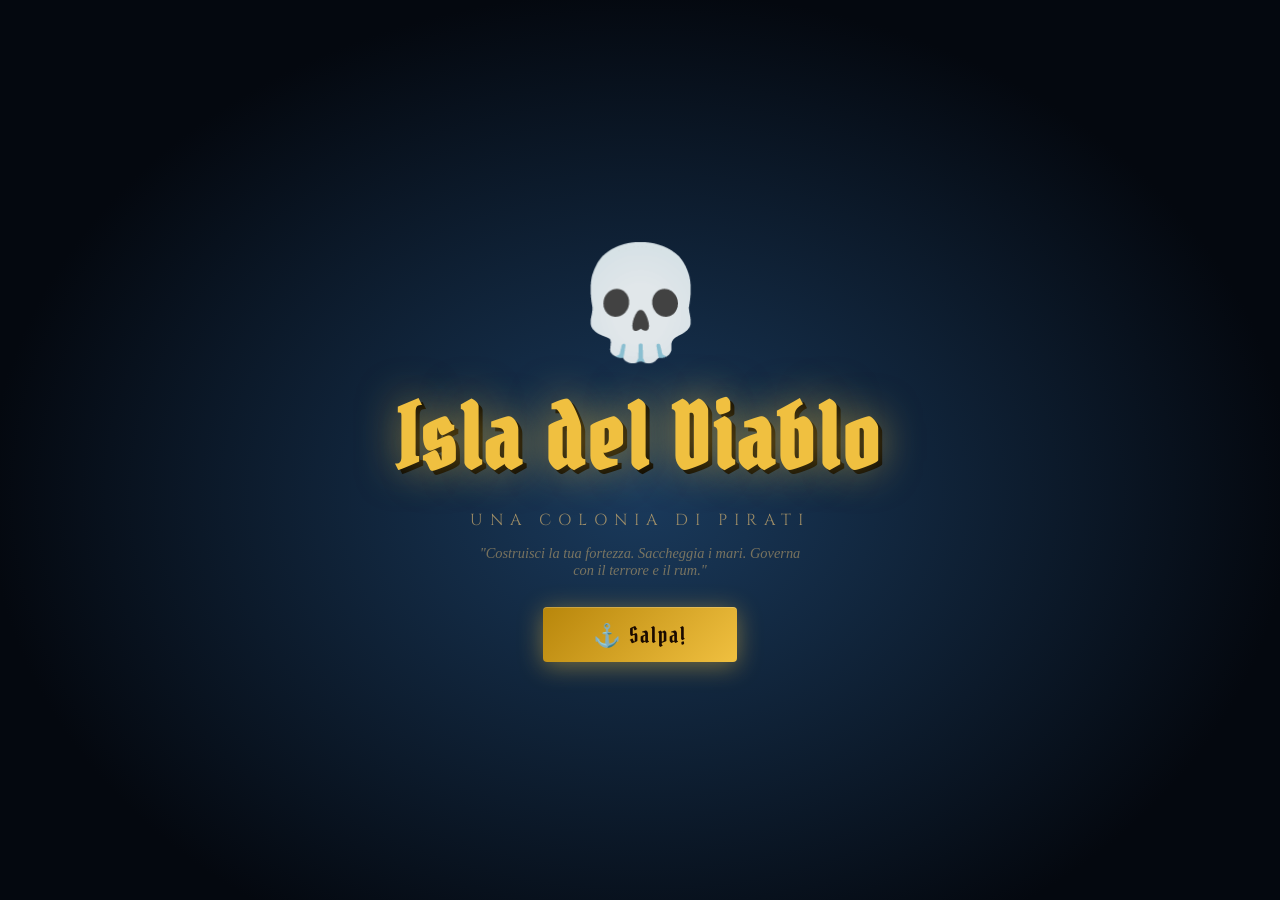
<file: pirate_v4_fixed_v2.html>
<!DOCTYPE html>
<html lang="it">
<head>
<meta charset="UTF-8">
<meta name="viewport" content="width=device-width, initial-scale=1.0, maximum-scale=1.0, user-scalable=no">
<title>Isla del Diablo</title>
<style>
@import url('https://fonts.googleapis.com/css2?family=Pirata+One&family=IM+Fell+English:ital@0;1&family=Cinzel:wght@400;700&display=swap');
:root{
  --oro:#f0c040;--oro-scuro:#b8860b;--sabbia:#c8a96e;--inchiostro:#1a0a00;
  --pergamena:#f4e4bc;--rum:#8b1a1a;--rum-chiaro:#c0392b;--verde:#2d6a2d;--verde-ch:#4a9c4a;
  --panel:rgba(8,18,30,0.95);--bordo:rgba(240,192,64,0.35);
}
*{box-sizing:border-box;margin:0;padding:0;}
html,body{height:100%;overflow:hidden;}
body{font-family:'IM Fell English',serif;background:#060e18;color:var(--pergamena);
  display:flex;flex-direction:column;height:100dvh;width:100vw;user-select:none;}

/* ── TITOLO ── */
#schermata-titolo{position:fixed;inset:0;z-index:200;
  background:radial-gradient(ellipse at 50% 55%,#1a3a5c 0%,#04080f 72%);
  display:flex;flex-direction:column;align-items:center;justify-content:center;gap:14px;}
#schermata-titolo .teschio{font-size:clamp(70px,14vw,110px);animation:bob 3s ease-in-out infinite;}
#schermata-titolo h1{font-family:'Pirata One',cursive;font-size:clamp(2.8rem,9vw,5.5rem);
  color:var(--oro);text-shadow:0 0 40px rgba(240,192,64,.6),4px 4px 0 #000;letter-spacing:4px;}
#schermata-titolo .sub{font-family:'Cinzel',serif;font-size:clamp(.75rem,2.2vw,1rem);
  color:var(--sabbia);letter-spacing:7px;text-transform:uppercase;opacity:.75;}
#schermata-titolo .motto{font-size:.9rem;color:var(--sabbia);opacity:.55;font-style:italic;text-align:center;max-width:340px;}
#btn-inizia{margin-top:14px;font-family:'Pirata One',cursive;font-size:1.4rem;
  background:linear-gradient(135deg,var(--oro-scuro),var(--oro));color:var(--inchiostro);
  border:none;padding:13px 50px;border-radius:4px;cursor:pointer;letter-spacing:2px;
  box-shadow:0 4px 24px rgba(240,192,64,.45),inset 0 1px 0 rgba(255,255,255,.2);
  transition:transform .1s,box-shadow .1s;}
#btn-inizia:hover{transform:translateY(-2px);box-shadow:0 8px 32px rgba(240,192,64,.55);}

/* ── BARRA SUPERIORE ── */
#barra-sup{background:linear-gradient(180deg,#070d18 0%,rgba(7,13,24,.97)100%);
  border-bottom:2px solid var(--oro-scuro);padding:5px 10px;
  display:none;flex-shrink:0;align-items:center;gap:7px;flex-wrap:wrap;}
.logo{font-family:'Pirata One',cursive;font-size:1.2rem;color:var(--oro);
  text-shadow:0 0 10px rgba(240,192,64,.4);flex-shrink:0;}
.barra-res{display:flex;gap:5px;flex-wrap:wrap;flex:1;}
.res{display:flex;align-items:center;gap:4px;background:rgba(255,255,255,.04);
  border:1px solid var(--bordo);border-radius:4px;padding:2px 7px;font-size:.8rem;white-space:nowrap;}
.res .icona{font-size:.9rem;}
.res .val{color:var(--oro);font-family:'Cinzel',serif;font-weight:700;min-width:26px;}
.res .etich{color:var(--sabbia);font-size:.62rem;opacity:.7;}
.barra-rep{display:flex;gap:5px;align-items:center;}
.rep{font-size:.63rem;border:1px solid var(--bordo);border-radius:3px;padding:2px 6px;white-space:nowrap;}
.rep.reale{border-color:rgba(100,100,255,.5);color:#aaaaff;}
.rep.mercante{border-color:rgba(100,200,100,.5);color:#aaffaa;}
.rep.corsaro{border-color:rgba(255,100,100,.5);color:#ffaaaa;}
#info-giorno{font-family:'Cinzel',serif;font-size:.75rem;color:var(--sabbia);flex-shrink:0;}
#info-giorno span{color:var(--oro);font-weight:700;}

/* ── PRINCIPALE ── */
#principale{display:none;flex:1;overflow:hidden;}

/* ── MAPPA ── */
#mappa-wrap{position:relative;flex:1;overflow:hidden;cursor:default;}
#mappa-canvas{display:block;}
#mappa-wrap.modalita-costruzione{cursor:crosshair;}

/* ── LOG MESSAGGI ── */
#log-msg{position:absolute;bottom:8px;left:8px;width:min(340px,calc(100vw - 180px));
  max-height:85px;overflow:hidden;pointer-events:none;}
.msg{font-size:.72rem;color:var(--pergamena);background:rgba(0,0,0,.72);
  border-left:3px solid var(--oro);padding:2px 8px;margin-top:3px;
  border-radius:0 3px 3px 0;animation:fadeMsg .3s ease;}
.msg.male{border-color:var(--rum-chiaro);color:#ffaaaa;}
.msg.bene{border-color:var(--verde-ch);color:#aaffaa;}
.msg.info{border-color:#6af;color:#aaddff;}

/* ── BATTAGLIA NAVALE ── */
#overlay-battaglia{position:fixed;inset:0;background:rgba(0,0,0,.88);
  display:none;flex-direction:column;align-items:center;justify-content:center;z-index:100;gap:14px;overflow-y:auto;}
#overlay-battaglia.aperto{display:flex;}
.titolo-battaglia{font-family:'Pirata One',cursive;font-size:2rem;color:var(--oro);text-shadow:0 0 20px rgba(240,192,64,.5);}
.navi-battaglia{display:flex;gap:40px;align-items:center;font-size:3.5rem;}
.vs-battaglia{font-family:'Pirata One',cursive;font-size:1.5rem;color:var(--rum-chiaro);}
.log-battaglia{background:rgba(0,0,0,.5);border:1px solid var(--bordo);border-radius:6px;
  padding:10px 18px;max-width:400px;width:90%;text-align:center;font-size:.82rem;line-height:1.7;}
.risultato-battaglia{font-family:'Pirata One',cursive;font-size:1.4rem;}
.risultato-battaglia.vinto{color:var(--oro);}
.risultato-battaglia.perso{color:var(--rum-chiaro);}
.riga-hp{display:flex;gap:20px;justify-content:center;}
.box-hp{text-align:center;font-size:.75rem;color:var(--sabbia);}
.barra-hp{width:120px;height:8px;background:#222;border-radius:4px;margin-top:3px;}
.riempi-hp{height:100%;border-radius:4px;transition:width .4s;}
.riempi-hp.blu{background:linear-gradient(90deg,#1a6aff,#6ab4ff);}
.riempi-hp.rosso{background:linear-gradient(90deg,#ff1a1a,#ff8888);}
/* battle overlay mobile */
.navi-battaglia{font-size:clamp(2rem,8vw,3.5rem);}
.titolo-battaglia{font-size:clamp(1.3rem,5vw,2rem);text-align:center;}
.log-battaglia{font-size:clamp(.72rem,2.5vw,.82rem);padding:8px 14px;}
#bt-chiudi{margin-top:4px;}

/* ── PANNELLO DESTRO ── */
#pannello-dx{width:215px;background:var(--panel);border-left:2px solid var(--oro-scuro);
  display:flex;flex-direction:column;overflow:hidden;flex-shrink:0;}
#tab-pannello{display:flex;border-bottom:1px solid var(--bordo);flex-shrink:0;}
.ptab{flex:1;padding:6px 3px;text-align:center;font-size:.7rem;cursor:pointer;
  border:none;background:none;color:var(--sabbia);font-family:'Cinzel',serif;
  transition:all .15s;border-bottom:2px solid transparent;}
.ptab:hover{color:var(--pergamena);}
.ptab.attivo{color:var(--oro);border-bottom-color:var(--oro);}
#contenuto-pannello{flex:1;overflow-y:auto;padding:8px;}
#contenuto-pannello::-webkit-scrollbar{width:5px;}
#contenuto-pannello::-webkit-scrollbar-track{background:#0a1520;}
#contenuto-pannello::-webkit-scrollbar-thumb{background:var(--oro-scuro);border-radius:3px;}
.titolo-sez{font-family:'Pirata One',cursive;font-size:.95rem;color:var(--oro);
  letter-spacing:1px;margin-bottom:7px;margin-top:4px;}
.btn-costruisci{width:100%;background:rgba(255,255,255,.04);border:1px solid var(--bordo);
  border-radius:4px;color:var(--pergamena);font-family:'IM Fell English',serif;font-size:.75rem;
  padding:5px 7px;cursor:pointer;display:flex;justify-content:space-between;align-items:center;
  margin-bottom:4px;transition:background .15s,border-color .15s;text-align:left;}
.btn-costruisci:hover:not(:disabled){background:rgba(240,192,64,.1);border-color:var(--oro);}
.btn-costruisci:disabled{opacity:.38;cursor:not-allowed;}
.btn-costruisci.attivo-strumento{border-color:var(--oro);background:rgba(240,192,64,.18);}
.costo{color:var(--oro);font-size:.67rem;flex-shrink:0;}
.carta-pirata{background:rgba(255,255,255,.04);border:1px solid var(--bordo);border-radius:4px;
  padding:5px 7px;margin-bottom:5px;cursor:pointer;transition:background .15s,border-color .15s;}
.carta-pirata:hover,.carta-pirata.sel{background:rgba(240,192,64,.12);border-color:var(--oro);}
.nome-p{font-size:.78rem;font-weight:bold;color:var(--pergamena);}
.ruolo-p{font-size:.65rem;color:var(--sabbia);font-style:italic;}
.stat-p{display:flex;gap:7px;margin-top:3px;}
.sp{font-size:.62rem;color:var(--sabbia);}
.sp span{color:var(--oro);font-family:'Cinzel',serif;}
.barra-umore{height:3px;background:#1a2a3a;border-radius:2px;margin-top:3px;overflow:hidden;}
.riempi-umore{height:100%;border-radius:2px;transition:width .5s;}
.carta-nave{background:rgba(255,255,255,.04);border:1px solid var(--bordo);border-radius:4px;padding:6px 8px;margin-bottom:5px;}
.nome-n{font-size:.78rem;color:var(--pergamena);font-weight:bold;}
.stato-n{font-size:.65rem;color:var(--sabbia);font-style:italic;}
.btn-piccolo{font-family:'IM Fell English',serif;font-size:.7rem;background:rgba(255,255,255,.08);
  border:1px solid var(--bordo);color:var(--pergamena);padding:3px 9px;border-radius:3px;
  cursor:pointer;margin-top:4px;transition:background .15s;}
.btn-piccolo:hover:not(:disabled){background:rgba(240,192,64,.15);border-color:var(--oro);}
.btn-piccolo:disabled{opacity:.35;cursor:not-allowed;}
.nodo-tech{background:rgba(255,255,255,.04);border:1px solid var(--bordo);border-radius:5px;
  padding:7px 9px;margin-bottom:6px;}
.nodo-tech.ricercato{border-color:var(--verde-ch);background:rgba(74,156,74,.12);}
.nodo-tech.disponibile{border-color:var(--oro);cursor:pointer;}
.nodo-tech.disponibile:hover{background:rgba(240,192,64,.12);}
.nodo-tech.bloccato{opacity:.4;}
.nome-t{font-size:.78rem;font-weight:bold;}
.desc-t{font-size:.63rem;color:var(--sabbia);margin-top:2px;font-style:italic;}
.costo-t{font-size:.65rem;color:var(--oro);margin-top:3px;}
.nodo-tech.ricercato .nome-t::after{content:' ✓';color:var(--verde-ch);}
.riga-fazione{display:flex;align-items:center;gap:8px;margin-bottom:8px;}
.fazione-icon{font-size:1.3rem;}
.fazione-info{flex:1;}
.barra-fazione{height:5px;background:#1a2a3a;border-radius:3px;overflow:hidden;}
.riempi-fazione{height:100%;border-radius:3px;transition:width .5s;}
.carta-missione{background:rgba(255,255,255,.04);border:1px solid var(--bordo);border-radius:4px;
  padding:7px 9px;margin-bottom:6px;}
.titolo-missione{font-size:.8rem;font-weight:bold;color:var(--oro);margin-bottom:3px;}
.desc-missione{font-size:.68rem;color:var(--sabbia);font-style:italic;margin-bottom:5px;}
.ricompensa-missione{font-size:.65rem;color:var(--verde-ch);}

/* ── BARRA INFERIORE ── */
#barra-inf{background:linear-gradient(0deg,#040a12 0%,rgba(7,13,24,.97)100%);
  border-top:2px solid var(--oro-scuro);padding:5px 10px;display:none;
  align-items:center;gap:8px;flex-shrink:0;flex-wrap:wrap;}
.btn-azione{font-family:'IM Fell English',serif;font-size:.78rem;background:rgba(255,255,255,.06);
  border:1px solid var(--bordo);color:var(--pergamena);padding:5px 12px;border-radius:4px;
  cursor:pointer;transition:all .15s;white-space:nowrap;}
.btn-azione:hover{background:rgba(240,192,64,.12);border-color:var(--oro);color:var(--oro);}
.btn-azione:disabled{opacity:.35;cursor:not-allowed;}
.btn-azione.pericolo{border-color:rgba(192,57,43,.45);}
.btn-azione.pericolo:hover{background:rgba(192,57,43,.2);border-color:var(--rum-chiaro);color:#ffaaaa;}
#btn-velocita{margin-left:auto;font-size:.78rem;background:rgba(255,255,255,.06);
  border:1px solid var(--bordo);color:var(--oro);padding:5px 11px;border-radius:4px;
  cursor:pointer;font-family:'Cinzel',serif;}
#btn-annulla{display:none;}
#btn-annulla.mostra{display:inline-block;}

/* ── MODALE ── */
#overlay-modale{position:fixed;inset:0;z-index:50;background:rgba(0,0,0,.77);
  display:none;align-items:center;justify-content:center;}
#overlay-modale.aperto{display:flex;}
#box-modale{background:linear-gradient(160deg,#0d1e30,#060f1a);border:2px solid var(--oro-scuro);
  border-radius:8px;padding:22px;width:min(400px,95vw);max-height:82vh;overflow-y:auto;position:relative;}
#box-modale h2{font-family:'Pirata One',cursive;color:var(--oro);font-size:1.45rem;margin-bottom:10px;}
#box-modale p{font-size:.83rem;color:var(--sabbia);margin-bottom:7px;line-height:1.55;}
#chiudi-modale{position:absolute;top:9px;right:13px;background:none;border:none;color:var(--oro);font-size:1.3rem;cursor:pointer;}
.mbtn{font-family:'IM Fell English',serif;font-size:.82rem;padding:7px 18px;border-radius:4px;
  cursor:pointer;margin-right:7px;margin-top:7px;transition:all .15s;display:inline-block;}
.mbtn.primario{background:linear-gradient(135deg,var(--oro-scuro),var(--oro));border:none;color:var(--inchiostro);font-weight:bold;}
.mbtn.secondario{background:none;border:1px solid var(--bordo);color:var(--sabbia);}
.mbtn.pericolo{background:none;border:1px solid rgba(192,57,43,.5);color:#ff8888;}
.mbtn:hover{opacity:.85;transform:translateY(-1px);}

/* ── NOTIFICHE ── */
#area-notifiche{position:fixed;top:56px;right:8px;z-index:300;
  display:flex;flex-direction:column;gap:5px;pointer-events:none;}
.notifica{background:linear-gradient(135deg,#0d1e30,#060f1a);border:1px solid var(--oro-scuro);
  border-radius:6px;padding:7px 13px;font-size:.76rem;color:var(--pergamena);
  animation:slideIn .3s ease, fadeOut .45s ease 3.8s forwards;max-width:230px;}
.notifica.male{border-color:var(--rum-chiaro);}
.notifica.missione{border-color:var(--verde-ch);}
.titolo-notifica{font-family:'Pirata One',cursive;color:var(--oro);font-size:.88rem;}
.notifica.male .titolo-notifica{color:#ff6b6b;}
.notifica.missione .titolo-notifica{color:#aaffaa;}

/* ── EVENTO NARRATIVO ── */
#overlay-evento{position:fixed;inset:0;z-index:150;background:rgba(0,0,0,.82);
  display:none;align-items:center;justify-content:center;padding:16px;}
#overlay-evento.aperto{display:flex;}
#box-evento{
  background:linear-gradient(160deg,#0e1e2e 0%,#070f1a 100%);
  border:2px solid var(--oro-scuro);
  border-radius:10px;
  width:min(460px,96vw);
  max-height:88vh;
  overflow-y:auto;
  position:relative;
  box-shadow:0 0 60px rgba(240,192,64,.15), inset 0 0 40px rgba(0,0,0,.4);
}
#box-evento::-webkit-scrollbar{width:4px;}
#box-evento::-webkit-scrollbar-thumb{background:var(--oro-scuro);border-radius:2px;}
.evento-banner{
  width:100%;height:110px;
  display:flex;align-items:center;justify-content:center;
  font-size:4rem;
  position:relative;overflow:hidden;
  border-radius:8px 8px 0 0;
  flex-shrink:0;
}
.evento-banner::after{
  content:'';position:absolute;inset:0;
  background:linear-gradient(180deg,rgba(0,0,0,.1) 0%,rgba(7,15,26,.9) 100%);
}
.evento-tag{
  position:absolute;top:10px;left:14px;z-index:1;
  font-family:'Cinzel',serif;font-size:.6rem;letter-spacing:2px;text-transform:uppercase;
  background:rgba(0,0,0,.6);border:1px solid var(--bordo);
  padding:2px 8px;border-radius:3px;color:var(--sabbia);
}
.evento-corpo{padding:18px 20px 14px;}
.evento-titolo{
  font-family:'Pirata One',cursive;
  font-size:clamp(1.2rem,4vw,1.6rem);
  color:var(--oro);
  margin-bottom:10px;
  line-height:1.2;
}
.evento-testo{
  font-size:clamp(.8rem,2.5vw,.88rem);
  color:var(--sabbia);
  line-height:1.65;
  margin-bottom:14px;
  font-style:italic;
}
.evento-conseguenze{
  font-size:.75rem;color:var(--sabbia);
  background:rgba(255,255,255,.04);
  border-left:3px solid var(--bordo);
  padding:6px 10px;border-radius:0 4px 4px 0;
  margin-bottom:14px;
  display:none;
}
.evento-conseguenze.mostra{display:block;}
.evento-scelte{display:flex;flex-direction:column;gap:8px;}
.btn-scelta{
  font-family:'IM Fell English',serif;
  font-size:clamp(.78rem,2.5vw,.85rem);
  text-align:left;
  background:rgba(255,255,255,.05);
  border:1px solid var(--bordo);
  border-radius:6px;
  color:var(--pergamena);
  padding:10px 14px;
  cursor:pointer;
  transition:all .18s;
  line-height:1.4;
  width:100%;
}
.btn-scelta:hover{background:rgba(240,192,64,.12);border-color:var(--oro);color:var(--oro);}
.btn-scelta .scelta-etich{display:block;font-size:.65rem;font-family:'Cinzel',serif;
  color:var(--sabbia);letter-spacing:1px;text-transform:uppercase;margin-bottom:3px;opacity:.7;}
.btn-scelta.verde{border-color:rgba(74,156,74,.5);}
.btn-scelta.verde:hover{background:rgba(74,156,74,.15);border-color:var(--verde-ch);}
.btn-scelta.rosso{border-color:rgba(192,57,43,.5);}
.btn-scelta.rosso:hover{background:rgba(192,57,43,.15);border-color:var(--rum-chiaro);}
.btn-scelta.oro{border-color:rgba(240,192,64,.5);}
.btn-scelta.oro:hover{background:rgba(240,192,64,.18);border-color:var(--oro);}
.esito-evento{
  margin-top:12px;padding:10px 14px;border-radius:6px;
  font-size:.82rem;line-height:1.5;display:none;
  border-left:4px solid var(--oro);
  background:rgba(240,192,64,.08);
  color:var(--pergamena);
}
.esito-evento.male{border-color:var(--rum-chiaro);background:rgba(192,57,43,.08);}
.esito-evento.bene{border-color:var(--verde-ch);background:rgba(74,156,74,.08);}
.esito-evento.mostra{display:block;}
#btn-chiudi-evento{
  display:none;
  margin-top:12px;
  font-family:'Pirata One',cursive;
  font-size:1rem;
  background:linear-gradient(135deg,var(--oro-scuro),var(--oro));
  border:none;color:var(--inchiostro);
  padding:8px 28px;border-radius:5px;cursor:pointer;
  width:100%;
}
#btn-chiudi-evento.mostra{display:block;}

/* ── EVENTO NARRATIVO ── */
#overlay-evento{position:fixed;inset:0;z-index:150;background:rgba(0,0,0,.82);
  display:none;align-items:center;justify-content:center;padding:16px;}
#overlay-evento.aperto{display:flex;}
#box-evento{
  background:linear-gradient(160deg,#0e1e2e 0%,#070f1a 100%);
  border:2px solid var(--oro-scuro);border-radius:10px;
  width:min(460px,96vw);max-height:88vh;overflow-y:auto;position:relative;
  box-shadow:0 0 60px rgba(240,192,64,.15),inset 0 0 40px rgba(0,0,0,.4);
}
#box-evento::-webkit-scrollbar{width:4px;}
#box-evento::-webkit-scrollbar-thumb{background:var(--oro-scuro);border-radius:2px;}
.evento-banner{width:100%;height:110px;display:flex;align-items:center;justify-content:center;
  font-size:4rem;position:relative;overflow:hidden;border-radius:8px 8px 0 0;flex-shrink:0;}
.evento-banner::after{content:'';position:absolute;inset:0;
  background:linear-gradient(180deg,rgba(0,0,0,.1) 0%,rgba(7,15,26,.9) 100%);}
.evento-tag{position:absolute;top:10px;left:14px;z-index:1;font-family:'Cinzel',serif;
  font-size:.6rem;letter-spacing:2px;text-transform:uppercase;
  background:rgba(0,0,0,.6);border:1px solid var(--bordo);
  padding:2px 8px;border-radius:3px;color:var(--sabbia);}
.evento-corpo{padding:18px 20px 14px;}
.evento-titolo{font-family:'Pirata One',cursive;font-size:clamp(1.2rem,4vw,1.6rem);
  color:var(--oro);margin-bottom:10px;line-height:1.2;}
.evento-testo{font-size:clamp(.8rem,2.5vw,.88rem);color:var(--sabbia);line-height:1.65;
  margin-bottom:14px;font-style:italic;}
.evento-scelte{display:flex;flex-direction:column;gap:8px;}
.btn-scelta{font-family:'IM Fell English',serif;font-size:clamp(.78rem,2.5vw,.85rem);
  text-align:left;background:rgba(255,255,255,.05);border:1px solid var(--bordo);
  border-radius:6px;color:var(--pergamena);padding:10px 14px;cursor:pointer;
  transition:all .18s;line-height:1.4;width:100%;}
.btn-scelta:hover{background:rgba(240,192,64,.12);border-color:var(--oro);color:var(--oro);}
.btn-scelta .scelta-etich{display:block;font-size:.65rem;font-family:'Cinzel',serif;
  color:var(--sabbia);letter-spacing:1px;text-transform:uppercase;margin-bottom:3px;opacity:.7;}
.btn-scelta.verde:hover{background:rgba(74,156,74,.15);border-color:var(--verde-ch);}
.btn-scelta.rosso:hover{background:rgba(192,57,43,.15);border-color:var(--rum-chiaro);}
.esito-evento{margin-top:12px;padding:10px 14px;border-radius:6px;font-size:.82rem;
  line-height:1.5;display:none;border-left:4px solid var(--oro);
  background:rgba(240,192,64,.08);color:var(--pergamena);}
.esito-evento.male{border-color:var(--rum-chiaro);background:rgba(192,57,43,.08);}
.esito-evento.bene{border-color:var(--verde-ch);background:rgba(74,156,74,.08);}
.esito-evento.mostra{display:block;}
#btn-chiudi-evento{display:none;margin-top:12px;font-family:'Pirata One',cursive;
  font-size:1rem;background:linear-gradient(135deg,var(--oro-scuro),var(--oro));
  border:none;color:var(--inchiostro);padding:8px 28px;border-radius:5px;
  cursor:pointer;width:100%;}
#btn-chiudi-evento.mostra{display:block;}

/* ── SCHERMATA VITTORIA / SCONFITTA ── */
#overlay-fine{position:fixed;inset:0;z-index:500;display:none;
  align-items:center;justify-content:center;padding:20px;
  animation:fadeInFine .6s ease;}
#overlay-fine.aperto{display:flex;}
@keyframes fadeInFine{from{opacity:0}to{opacity:1}}

#box-fine{
  width:min(480px,96vw);max-height:90vh;overflow-y:auto;
  border-radius:12px;padding:0;position:relative;
  text-align:center;
}
#box-fine.vittoria{
  background:linear-gradient(160deg,#0a1e10 0%,#04100a 100%);
  border:2px solid #4a9c4a;
  box-shadow:0 0 80px rgba(74,156,74,.25),inset 0 0 60px rgba(0,0,0,.5);
}
#box-fine.sconfitta{
  background:linear-gradient(160deg,#1e0a0a 0%,#100404 100%);
  border:2px solid #c0392b;
  box-shadow:0 0 80px rgba(192,57,43,.25),inset 0 0 60px rgba(0,0,0,.5);
}
.fine-banner{
  font-size:clamp(5rem,18vw,8rem);
  padding:28px 0 10px;
  animation:finePulse 2s ease-in-out infinite;
  line-height:1;
}
@keyframes finePulse{0%,100%{transform:scale(1)}50%{transform:scale(1.08)}}
.fine-titolo{
  font-family:'Pirata One',cursive;
  font-size:clamp(1.8rem,6vw,2.8rem);
  letter-spacing:3px;
  margin:0 20px 10px;
  line-height:1.15;
}
.vittoria .fine-titolo{color:#f0c040;text-shadow:0 0 30px rgba(240,192,64,.4);}
.sconfitta .fine-titolo{color:#c0392b;text-shadow:0 0 30px rgba(192,57,43,.4);}
.fine-sottotitolo{
  font-family:'Cinzel',serif;font-size:clamp(.7rem,2vw,.9rem);
  letter-spacing:4px;text-transform:uppercase;
  margin-bottom:16px;opacity:.7;
  padding:0 20px;
}
.vittoria .fine-sottotitolo{color:#4a9c4a;}
.sconfitta .fine-sottotitolo{color:#e74c3c;}
.fine-testo{
  font-size:clamp(.82rem,2.5vw,.92rem);color:#c8b888;
  line-height:1.7;padding:0 24px;margin-bottom:20px;
  font-style:italic;
}
.fine-statistiche{
  display:grid;grid-template-columns:1fr 1fr;gap:10px;
  margin:0 20px 20px;
}
.stat-fine{
  background:rgba(255,255,255,.06);border-radius:6px;
  padding:10px;border:1px solid rgba(255,255,255,.08);
}
.stat-fine .sv{font-family:'Cinzel',serif;font-size:1.3rem;font-weight:700;}
.vittoria .stat-fine .sv{color:#f0c040;}
.sconfitta .stat-fine .sv{color:#e07060;}
.stat-fine .sk{font-size:.65rem;color:#8a7a60;letter-spacing:1px;
  text-transform:uppercase;margin-top:3px;}
.fine-obiettivi{
  margin:0 20px 20px;text-align:left;
}
.fine-obiettivi .ob-titolo{
  font-family:'Cinzel',serif;font-size:.7rem;letter-spacing:2px;
  text-transform:uppercase;color:#8a7a60;margin-bottom:8px;
}
.ob-riga{
  display:flex;align-items:center;gap:8px;
  font-size:.8rem;padding:5px 0;
  border-bottom:1px solid rgba(255,255,255,.05);
  color:#c8b888;
}
.ob-riga .ob-check{font-size:1rem;flex-shrink:0;}
.ob-riga .ob-barra{flex:1;height:4px;background:#1a2a1a;border-radius:2px;overflow:hidden;}
.ob-riga .ob-riempi{height:100%;border-radius:2px;transition:width 1s ease;}
.vittoria .ob-riga .ob-riempi{background:#4a9c4a;}
.sconfitta .ob-riga .ob-riempi{background:#c0392b;}
.btn-fine{
  font-family:'Pirata One',cursive;font-size:1.1rem;
  padding:12px 36px;border-radius:6px;cursor:pointer;
  margin:0 20px 24px;width:calc(100% - 40px);
  transition:all .15s;border:none;
}
.vittoria .btn-fine{
  background:linear-gradient(135deg,#2a7a2a,#4a9c4a);
  color:#fff;box-shadow:0 4px 20px rgba(74,156,74,.3);
}
.sconfitta .btn-fine{
  background:linear-gradient(135deg,#8a1a1a,#c0392b);
  color:#fff;box-shadow:0 4px 20px rgba(192,57,43,.3);
}
.btn-fine:hover{transform:translateY(-2px);filter:brightness(1.1);}

/* ── BISOGNI ── */
.bisogni-grid{display:flex;flex-direction:column;gap:7px;margin-bottom:8px;}
.bisogno-riga{background:rgba(255,255,255,.04);border-radius:5px;padding:7px 9px;border:1px solid var(--bordo);}
.bisogno-header{display:flex;justify-content:space-between;align-items:center;margin-bottom:4px;}
.bisogno-nome{font-size:.75rem;color:var(--pergamena);display:flex;align-items:center;gap:5px;}
.bisogno-val{font-family:'Cinzel',serif;font-size:.78rem;}
.bisogno-barra{height:6px;background:#0a1520;border-radius:3px;overflow:hidden;}
.bisogno-riempi{height:100%;border-radius:3px;transition:width .6s ease;}
.bisogno-nota{font-size:.62rem;color:var(--sabbia);font-style:italic;margin-top:3px;}

/* ── UPGRADE NAVI ── */
.upg-lista{display:flex;flex-direction:column;gap:6px;margin-bottom:4px;}
.upg-riga{display:flex;align-items:center;gap:8px;
  background:rgba(255,255,255,.04);border:1px solid var(--bordo);
  border-radius:6px;padding:7px 9px;}
.upg-icona{font-size:1.3rem;flex-shrink:0;}
.upg-info{flex:1;min-width:0;}
.upg-nome{font-size:.76rem;font-weight:bold;color:var(--pergamena);}
.upg-desc{font-size:.64rem;color:var(--sabbia);font-style:italic;margin-top:1px;}

/* ── ANIMAZIONI ── */
@keyframes bob{0%,100%{transform:translateY(0)}50%{transform:translateY(-14px)}}
@keyframes fadeMsg{from{opacity:0;transform:translateX(-10px)}to{opacity:1;transform:none}}
@keyframes slideIn{from{opacity:0;transform:translateX(30px)}to{opacity:1;transform:none}}
@keyframes fadeOut{to{opacity:0;transform:translateX(30px)}}

@media(max-width:600px){
  .res .etich{display:none;}
  .barra-rep{display:none;}
}

/* ── PORTRAIT MOBILE: pannello va sotto la mappa ── */
@media(max-width:600px) and (orientation:portrait){
  #principale{flex-direction:column;}
  #pannello-dx{
    width:100% !important;
    height:220px;
    border-left:none;
    border-top:2px solid var(--oro-scuro);
    flex-direction:column;
    flex-shrink:0;
  }
  #tab-pannello .ptab{font-size:.75rem;padding:7px 2px;}
  #contenuto-pannello{padding:6px 8px;}
  /* contenuto pannello orizzontale scrollabile */
  #contenuto-pannello{
    overflow-y:auto;
    overflow-x:hidden;
  }
  /* bottoni costruzione su 2 colonne */
  #contenuto-pannello .btn-costruisci{
    width:100%;
    font-size:.72rem;
  }
  /* log messaggi non copre i bottoni */
  #log-msg{bottom:4px;width:calc(100vw - 16px);}
  /* barra inferiore compatta */
  #barra-inf{padding:4px 6px;gap:5px;}
  .btn-azione{font-size:.72rem;padding:4px 8px;}
  #btn-velocita{font-size:.72rem;padding:4px 8px;}
  /* barra superiore compatta */
  #barra-sup{padding:3px 6px;gap:5px;}
  .res{padding:2px 5px;font-size:.72rem;}
  .logo{font-size:1rem;}
  #info-giorno{font-size:.68rem;}
}
</style>
</head>
<body>

<!-- TITOLO -->
<div id="schermata-titolo">
  <div class="teschio">💀</div>
  <h1>Isla del Diablo</h1>
  <div class="sub">Una Colonia di Pirati</div>
  <div class="motto">"Costruisci la tua fortezza. Saccheggia i mari. Governa con il terrore e il rum."</div>
  <button id="btn-inizia" onclick="avviaGioco()">⚓ Salpa!</button>
</div>

<!-- BARRA SUPERIORE -->
<div id="barra-sup">
  <div class="logo">☠ Isla del Diablo</div>
  <div class="barra-res">
    <div class="res"><span class="icona">💰</span><span class="val" id="r-oro">0</span><span class="etich">Oro</span></div>
    <div class="res"><span class="icona">🍖</span><span class="val" id="r-cibo">0</span><span class="etich">Cibo</span></div>
    <div class="res"><span class="icona">🪵</span><span class="val" id="r-legno">0</span><span class="etich">Legno</span></div>
    <div class="res"><span class="icona">🍺</span><span class="val" id="r-rum">0</span><span class="etich">Rum</span></div>
    <div class="res"><span class="icona">🔭</span><span class="val" id="r-ric">0</span><span class="etich">Ricerca</span></div>
    <div class="res"><span class="icona">👤</span><span class="val" id="r-pop">0</span><span class="etich">Pirati</span></div>
  </div>
  <div class="barra-rep">
    <div class="rep reale" id="rep-reale">👑 0</div>
    <div class="rep mercante" id="rep-mercante">🤝 0</div>
    <div class="rep corsaro" id="rep-corsaro">☠ 0</div>
  </div>
  <div id="info-giorno">Giorno <span id="num-giorno">1</span></div>
</div>

<!-- PRINCIPALE -->
<div id="principale">
  <div id="mappa-wrap">
    <canvas id="mappa-canvas"></canvas>

    <!-- OVERLAY BATTAGLIA -->
    <div id="overlay-battaglia">
      <div class="titolo-battaglia" id="bt-titolo">⚔ Battaglia Navale!</div>
      <div class="navi-battaglia">
        <span id="bt-nave1">⛵</span>
        <span class="vs-battaglia">VS</span>
        <span id="bt-nave2">🚢</span>
      </div>
      <div class="riga-hp">
        <div class="box-hp">
          <div id="bt-nome1">La Tua Nave</div>
          <div class="barra-hp"><div class="riempi-hp blu" id="bt-hp1" style="width:100%"></div></div>
          <div id="bt-hp1-txt">100</div>
        </div>
        <div class="box-hp">
          <div id="bt-nome2">Nemico</div>
          <div class="barra-hp"><div class="riempi-hp rosso" id="bt-hp2" style="width:100%"></div></div>
          <div id="bt-hp2-txt">100</div>
        </div>
      </div>
      <div class="log-battaglia" id="bt-log">I cannoni tuonano...</div>
      <div class="risultato-battaglia" id="bt-risultato" style="display:none"></div>
      <button class="btn-azione" id="bt-chiudi" style="display:none" onclick="chiudiBattaglia()">Continua</button>
    </div>

    <div id="log-msg"></div>
  </div>

  <!-- OVERLAY EVENTO NARRATIVO -->
  <div id="overlay-evento">
    <div id="box-evento">
      <div class="evento-banner" id="ev-banner">
        <span class="evento-tag" id="ev-tag">Evento</span>
      </div>
      <div class="evento-corpo">
        <div class="evento-titolo" id="ev-titolo"></div>
        <div class="evento-testo" id="ev-testo"></div>
        <div class="evento-scelte" id="ev-scelte"></div>
        <div class="esito-evento" id="ev-esito"></div>
        <button id="btn-chiudi-evento" onclick="chiudiEvento()">Avanti ›</button>
      </div>
    </div>
  </div>

  <div id="pannello-dx">
    <div id="tab-pannello">
      <button class="ptab attivo" onclick="mostraTab('costruisci')">🏗</button>
      <button class="ptab" onclick="mostraTab('ciurma')">☠</button>
      <button class="ptab" onclick="mostraTab('flotta')">⛵</button>
      <button class="ptab" onclick="mostraTab('ricerca')">🔭</button>
      <button class="ptab" onclick="mostraTab('fazioni')">🌐</button>
      <button class="ptab" onclick="mostraTab('missioni')">📜</button>
      <button class="ptab" onclick="mostraTab('bisogni')">❤</button>
    </div>
    <div id="contenuto-pannello"></div>
  </div>
</div>

<!-- BARRA INFERIORE -->
<div id="barra-inf">
  <button class="btn-azione" onclick="inviaRaid()">⚔ Raid</button>
  <button class="btn-azione" onclick="apriCommercio()">🤝 Commercio</button>
  <button class="btn-azione" onclick="apriEditti()">📜 Editti</button>
  <button class="btn-azione" onclick="apriPrigione()">⛓ Prigione</button>
  <button class="btn-azione pericolo" id="btn-annulla" onclick="annullaCostruzione()">✕ Annulla</button>
  <button id="btn-velocita" onclick="cambiaVelocita()">▶▶ Veloce</button>
</div>

<!-- MODALE -->
<div id="overlay-modale">
  <div id="box-modale">
    <button id="chiudi-modale" onclick="chiudiModale()">✕</button>
    <h2 id="titolo-modale"></h2>
    <div id="corpo-modale"></div>
  </div>
</div>

<!-- SCHERMATA VITTORIA / SCONFITTA -->
<div id="overlay-fine">
  <div id="box-fine">
    <div class="fine-banner" id="fine-banner"></div>
    <div class="fine-titolo" id="fine-titolo"></div>
    <div class="fine-sottotitolo" id="fine-sottotitolo"></div>
    <div class="fine-testo" id="fine-testo"></div>
    <div class="fine-statistiche" id="fine-statistiche"></div>
    <div class="fine-obiettivi" id="fine-obiettivi"></div>
    <button class="btn-fine" id="fine-btn" onclick="riavviaGioco()"></button>
  </div>
</div>

<!-- NOTIFICHE -->
<div id="area-notifiche"></div>

<script>
// ═══════════════════════════════════════════════════
// STATO
// ═══════════════════════════════════════════════════
const G={
  giorno:1, oro:250, cibo:100, legno:150, rum:50,
  pirati:[], navi:[], edifici:[], prigionieri:[],
  missioniAttive:[],
  mappa:[], COLS:30, RIGHE:24, TILE:38,
  camX:0, camY:0,
  velocita:1, tickMs:2800,
  modalitaCostruzione:null, pirataSelezionato:null,
  cooldownRaid:0, tick:0,
  tabCorrente:'costruisci',
  hoverR:-1, hoverC:-1,
  fazioni:{
    reale:{rep:0,   nome:'Marina Reale',   icona:'👑'},
    mercante:{rep:20,nome:'Mercanti',       icona:'🤝'},
    corsaro:{rep:50, nome:'Corsari',        icona:'☠'},
  },
  ricerca:{completate:new Set(), punti:0},
  battagliaAttiva:false,
  contatori:{raid:0, riscatti:0},
  bisogni:{
    divertimento:50,  // bordello, arena, cantastorie
    spirito:40,       // cappella, stregone
    salute:60,        // infermeria, bagni
    sicurezza:50,     // guardia, fortezza
    lusso:20,         // mercante lusso, sarto
  },
  fineGioco:false,
  giorniSenzaRisorse:0,  // counter for game over
  // rendering
  alberi:[], rocce:[],
};

const T={OCEANO:0,SABBIA:1,ERBA:2,FORESTA:3,ROCCIA:4,BASSO:5,COLLINA:6,FIUME:7,SENTIERO:8,PALUDE:9};

// ── EDIFICI ──
const ED={
  taverna:    {icona:'🍺',nome:'Taverna',         costo:{oro:80,legno:20},  effetto:'Morale +5/g, consuma rum'},
  cantiere:   {icona:'⚓',nome:'Cantiere Navale',  costo:{oro:120,legno:50}, effetto:'Permette costruzione navi'},
  fortezza:   {icona:'🏰',nome:'Fortezza',         costo:{oro:180,legno:80}, effetto:'+difesa contro attacchi'},
  fattoria:   {icona:'🌿',nome:'Fattoria',          costo:{oro:60,legno:30},  effetto:'+9 cibo/giorno'},
  distilleria:{icona:'🏭',nome:'Distilleria',       costo:{oro:90,legno:40},  effetto:'+6 rum/giorno'},
  segheria:   {icona:'🪓',nome:'Segheria',          costo:{oro:50,legno:20},  effetto:'+7 legno/giorno'},
  caserma:    {icona:'⚔', nome:'Caserma',           costo:{oro:100,legno:60}, effetto:'+addestramento combattimento'},
  osservatorio:{icona:'🔭',nome:'Osservatorio',     costo:{oro:150,legno:50}, effetto:'+3 ricerca/giorno'},
  prigione:   {icona:'⛓', nome:'Prigione',          costo:{oro:80,legno:40},  effetto:'Trattieni prigionieri'},
  mercatonero:{icona:'🛒',nome:'Mercato Nero',       costo:{oro:200,legno:30}, effetto:'+20% entrate commercio'},
  casapirata:  {icona:'🏠',nome:'Casa del Pirata',    costo:{oro:40,legno:30},  effetto:'+8 oro/g, riduce paga pirata'},
  // EDIFICI BISOGNI
  bordello:    {icona:'💋',nome:'Bordello',           costo:{oro:120,legno:40}, effetto:'Divertimento +20/g, morale +8, costa rum'},
  arena:       {icona:'⚔',nome:'Arena dei Duelli',   costo:{oro:100,legno:60}, effetto:'Divertimento +12/g, addestra combattimento'},
  cantastorie: {icona:'🎭',nome:'Teatro del Porto',   costo:{oro:80,legno:30},  effetto:'Divertimento +8/g, morale +5'},
  cappella:    {icona:'⛪',nome:'Cappella del Pirata', costo:{oro:90,legno:40},  effetto:'Spirito +18/g, riduce diserzione'},
  infermeria:  {icona:'🏥',nome:'Infermeria',          costo:{oro:110,legno:50}, effetto:'Salute +20/g, pirati guariscono'},
  bagni:       {icona:'🛁',nome:'Bagni Pubblici',      costo:{oro:70,legno:30},  effetto:'Salute +12/g, morale +4'},
  guardia:     {icona:'🗼',nome:'Torre di Guardia',    costo:{oro:80,legno:50},  effetto:'Sicurezza +15/g, avvisa attacchi'},
  sarto:       {icona:'🧵',nome:'Sarto & Mercante',    costo:{oro:130,legno:20}, effetto:'Lusso +15/g, oro +10/g'},
};

// ── TECNOLOGIE ──
const TECH=[
  {id:'cannoni',    nome:'Cannoni Pesanti',   desc:'Bottino raid +30%',          costo:40, req:[],              icona:'💣'},
  {id:'mappe',      nome:'Carte Nautiche',    desc:'Durata raid -1 giorno',       costo:35, req:[],              icona:'🗺'},
  {id:'medicina',   nome:'Chirurgia di Bordo',desc:'I pirati disertano meno',     costo:50, req:[],              icona:'⚕'},
  {id:'armatura',   nome:'Scafo Rinforzato',  desc:'+20 HP in battaglia',         costo:60, req:['cannoni'],     icona:'🛡'},
  {id:'diplomazia', nome:'Lettera di Corsa',  desc:'Rep mercanti più rapida',     costo:45, req:['mappe'],       icona:'📜'},
  {id:'alchimia',   nome:'Alchimia del Rum',  desc:'Il rum cura in battaglia',    costo:55, req:['medicina'],    icona:'⚗'},
  {id:'bordata',    nome:'Doppia Bordata',     desc:'Doppio colpo di cannone',     costo:80, req:['armatura','cannoni'],icona:'🔥'},
  {id:'leggenda',   nome:'Leggenda Pirata',   desc:'Tutti i pirati +15 morale',   costo:100,req:['diplomazia','alchimia'],icona:'💀'},
];

const NOMI_PIRATI=[
  'Giacomo il Rosso','Maria la Nera','Pietro Scorbutico','Occhio di Vetro',
  'Diego il Pazzo','Anna la Sanguinaria','Calabrone','Salato Billo','Rosa del Rum',
  'Karl Cannone','Delia il Pugnale','Lo Squalo','Bernacolo','Nora la Tempesta',
  'Lingua d\'Argento','Ferro di Notte','Ciclone','Il Gobbo','Mano d\'Osso',
  'Ursula la Grigia','Tito Tempesta','Cosimo Squalo','Rino Senza Orecchio',
];
const RUOLI_PIRATI=['Bucaniere','Navigatore','Cannoniere','Chirurgo','Cuoco','Nostromo','Spia','Quartier Mastro'];
const TRATTI=[
  {id:'coraggioso', label:'Coraggioso',    icona:'🦁', bonus:{combattimento:8}},
  {id:'scaltro',    label:'Scaltro',       icona:'🦊', bonus:{navigazione:8}},
  {id:'robusto',    label:'Robusto',       icona:'💪', bonus:{hpMorale:15}},
  {id:'ubriaco',    label:'Sempre ubriaco',icona:'🍺', bonus:{umore:15, navigazione:-5}},
  {id:'avaro',      label:'Avaro',         icona:'💰', bonus:{paga:-1}},
  {id:'devoto',     label:'Devoto',        icona:'✝',  bonus:{umore:10}},
  {id:'veterano',   label:'Veterano',      icona:'⚔',  bonus:{combattimento:12, navigazione:8}},
  {id:'codardo',    label:'Codardo',       icona:'🐔', bonus:{combattimento:-8, umore:-5}},
];
const OGGETTI=[
  {id:'spada',    nome:'Spada Damascata',      icona:'⚔', bonus:{combattimento:12}, costo:60},
  {id:'bussola',  nome:'Bussola d\'Oro',       icona:'🧭', bonus:{navigazione:15},  costo:80},
  {id:'talisma',  nome:'Talismano Vudù',        icona:'🪬', bonus:{umore:20},         costo:50},
  {id:'cappello', nome:'Cappello del Capitano', icona:'🎩', bonus:{combattimento:8,navigazione:8}, costo:100},
  {id:'ancora',   nome:'Ciondolo Ancora',       icona:'⚓', bonus:{navigazione:10,umore:10}, costo:70},
  {id:'rum_ind',  nome:'Rum delle Indie',       icona:'🍾', bonus:{umore:25},         costo:40},
];

// CAPITANI FAMOSI
const CAPITANI=[
  {
    id:'blackbeard', nome:'Barbanera', titolo:'Il Terrore dei Mari', icona:'🏴\u200d☠️',
    desc:'Il più temuto pirata del Mediterraneo. La sua sola presenza fa scappare i mercanti.',
    combattimento:95, navigazione:75, umore:70,
    tratto:'Leggendario ☠',
    abilita:'Raid con lui a bordo: +50% bottino, rep corsari +5/raid.',
    costo:{oro:300, rum:50}, reclutato:false,
  },
  {
    id:'grazia', nome:'Grazia O\'Malley', titolo:'La Regina dei Pirati', icona:'👸',
    desc:'Comandante di flotte e negoziante di pace. Nessuno conosce le rotte come lei.',
    combattimento:65, navigazione:98, umore:80,
    tratto:'Ammiraglio ⚓',
    abilita:'Raid -2 giorni. Commercio +15% se assegnata al mercato.',
    costo:{oro:250, rum:30}, reclutato:false,
  },
  {
    id:'jack', nome:'Calico Jack', titolo:'Il Pirata Elegante', icona:'🃏',
    desc:'Maestro del bluff. Riesce a ottenere riscatti doppi e convincere nemici ad arrendersi.',
    combattimento:55, navigazione:70, umore:95,
    tratto:'Diplomatico 🤝',
    abilita:'Riscatti prigionieri +80%. Morale ciurma +8/giorno.',
    costo:{oro:200, legno:20}, reclutato:false,
  },
  {
    id:'anne', nome:'Anne Bonny', titolo:'La Furia Rossa', icona:'🔥',
    desc:'Combattente senza pari. Si dice abbia affrontato da sola dieci soldati della Marina.',
    combattimento:99, navigazione:60, umore:65,
    tratto:'Furia in Battaglia ⚡',
    abilita:'In battaglia: nave +30 HP, danni nemici -20%.',
    costo:{oro:280, cibo:40}, reclutato:false,
  },
  {
    id:'bellamy', nome:'Samuel Bellamy', titolo:'Il Pirata Robin Hood', icona:'🏹',
    desc:'Condivide il bottino con i poveri. La sua ciurma lo adora.',
    combattimento:72, navigazione:80, umore:100,
    tratto:'Generoso 💝',
    abilita:'Tutta la ciurma +5 morale/giorno. Paga ridotta del 30%.',
    costo:{oro:220}, reclutato:false,
  },
  {
    id:'ching', nome:'Ching Shih', titolo:'L\'Imperatrice dei Pirati', icona:'👑',
    desc:'Comandò oltre 1800 navi. La più grande ammiraglio pirata della storia.',
    combattimento:80, navigazione:99, umore:85,
    tratto:'Imperatrice 🌊',
    abilita:'Tutte le navi +20 hpMax. Bonus flotta permanente.',
    costo:{oro:400, rum:80}, reclutato:false,
  },
];

const POOL_MISSIONI=[
  {id:'m_raid3',  titolo:'Tre Razzie',         desc:'Invia 3 raid',                 obiettivo:3,   tipo:'raid',    ricompensa:{oro:200}},
  {id:'m_ciurma8',titolo:'Ciurma al Completo', desc:'Recluta 8 pirati',             obiettivo:8,   tipo:'pirati',  ricompensa:{oro:150,rum:30}},
  {id:'m_build5', titolo:'Costruttore',         desc:'Costruisci 5 edifici',         obiettivo:5,   tipo:'edifici', ricompensa:{oro:250,legno:50}},
  {id:'m_oro1k',  titolo:'Tesoro del Diavolo',  desc:'Accumula 1000 oro',            obiettivo:1000,tipo:'oro',     ricompensa:{ricerca:30}},
  {id:'m_ric3',   titolo:'Pirata Erudito',      desc:'Ricerca 3 tecnologie',         obiettivo:3,   tipo:'ricerca', ricompensa:{oro:200,ricerca:20}},
  {id:'m_prig3',  titolo:'Maestro del Riscatto',desc:'Riscatta 3 prigionieri',       obiettivo:3,   tipo:'riscatti',ricompensa:{oro:300}},
];

const NOMI_PRIGIONIERI=['Ten. Belfair','Cap. Sterling','Gov. Blackwell','Amm. Graves',
  'Mercante Hans','Lady Rosalind','Fra Navarro','Duca Alderman','Sgt. Colby'];

// ═══════════════════════════════════════════════════
// GENERAZIONE MAPPA
// ═══════════════════════════════════════════════════

// heightmap semplice con noise
function generaHeightmap(rows, cols, cx, cy){
  const h=[];
  for(let r=0;r<rows;r++){
    h.push([]);
    for(let c=0;c<cols;c++){
      const dx=c-cx, dy=r-cy;
      const dist=Math.sqrt(dx*dx+dy*dy*1.15);
      // noise multi-ottava
      const n1=(Math.sin(c*.65+r*.3)*.5+Math.cos(c*1.1-r*.8)*.5)*2.8;
      const n2=(Math.sin(c*1.3-r*.7)*.3+Math.cos(c*.5+r*1.2)*.3)*1.2;
      const n3=Math.sin(c*2.1+r*1.8)*.4;
      h[r].push(dist - n1 - n2 - n3);
    }
  }
  return h;
}

function generaMappa(){
  const cx=G.COLS/2, cy=G.RIGHE/2;
  const hm=generaHeightmap(G.RIGHE,G.COLS,cx,cy);
  G.altezza=hm; // salva per uso nel renderer (ombreggiatura colline)

  G.mappa=Array.from({length:G.RIGHE},()=>Array(G.COLS).fill(T.OCEANO));

  // biomi base da heightmap
  for(let r=0;r<G.RIGHE;r++) for(let c=0;c<G.COLS;c++){
    const d=hm[r][c];
    if(d<2.8)       G.mappa[r][c]=T.COLLINA;   // cime
    else if(d<4.5)  G.mappa[r][c]=T.FORESTA;
    else if(d<6.8)  G.mappa[r][c]=T.ERBA;
    else if(d<8.5)  G.mappa[r][c]=T.SABBIA;
    else if(d<10.2) G.mappa[r][c]=T.BASSO;
    // else OCEANO
  }

  // ── FIUME: scende dalla collina verso il mare ──
  // trova un punto di partenza sulle colline
  let fsr=-1, fsc=-1;
  for(let r=2;r<G.RIGHE-2;r++) for(let c=2;c<G.COLS-2;c++){
    if(G.mappa[r][c]===T.COLLINA && fsr===-1){
      // prende il primo punto collinare non troppo al centro
      const dx=c-cx, dy=r-cy;
      if(Math.abs(dx)>2||Math.abs(dy)>2){ fsr=r; fsc=c; }
    }
  }
  G.fiume=[]; // array di {r,c} per il percorso
  if(fsr>0){
    let r=fsr, c=fsc;
    const visited=new Set();
    for(let step=0;step<60;step++){
      const k=r+','+c;
      if(visited.has(k)) break;
      visited.add(k);
      if(r<0||r>=G.RIGHE||c<0||c>=G.COLS) break;
      const t=G.mappa[r][c];
      if(t===T.OCEANO||t===T.BASSO) break;
      G.fiume.push({r,c});
      G.mappa[r][c]=T.FIUME;
      // scende verso il punto più basso (più alto hm = più vicino all'oceano)
      const dirs=[[r-1,c],[r+1,c],[r,c-1],[r,c+1],[r-1,c-1],[r+1,c+1],[r-1,c+1],[r+1,c-1]];
      let best=null, bestH=-Infinity;
      for(const[nr,nc] of dirs){
        if(nr<0||nr>=G.RIGHE||nc<0||nc>=G.COLS) continue;
        if(visited.has(nr+','+nc)) continue;
        const nh=hm[nr][nc];
        if(nh>bestH){ bestH=nh; best=[nr,nc]; }
      }
      if(!best) break;
      r=best[0]; c=best[1];
    }
  }

  // ── SENTIERO: dalla spiaggia verso il centro ──
  G.sentieri=[];
  // trova un tile di sabbia sul bordo est
  let psr=-1, psc=-1;
  for(let r=Math.floor(cy)-2;r<Math.floor(cy)+3;r++){
    for(let c=G.COLS-2;c>G.COLS-6;c--){
      if(G.mappa[r] && G.mappa[r][c]===T.SABBIA){ psr=r; psc=c; break; }
    }
    if(psr>0) break;
  }
  if(psr>0){
    // percorso greedy verso il centro
    let r=psr, c=psc;
    const visited=new Set();
    for(let step=0;step<50;step++){
      const k=r+','+c;
      if(visited.has(k)) break;
      visited.add(k);
      if(r<0||r>=G.RIGHE||c<0||c>=G.COLS) break;
      const t=G.mappa[r][c];
      if(t===T.COLLINA||t===T.FIUME||t===T.OCEANO||t===T.BASSO) break;
      G.sentieri.push({r,c});
      G.mappa[r][c]=T.SENTIERO;
      // muoviti verso il centro
      const dc=cx-c, dr=cy-r;
      const dirs=[];
      if(Math.abs(dc)>Math.abs(dr)) dirs.push([r,c+(dc>0?1:-1)],[r+(dr>0?1:-1),c]);
      else dirs.push([r+(dr>0?1:-1),c],[r,c+(dc>0?1:-1)]);
      dirs.push([r+(dr>0?1:-1),c+(dc>0?1:-1)]);
      let moved=false;
      for(const[nr,nc] of dirs){
        if(nr<0||nr>=G.RIGHE||nc<0||nc>=G.COLS) continue;
        if(visited.has(nr+','+nc)) continue;
        const nt=G.mappa[nr][nc];
        if(nt===T.OCEANO||nt===T.BASSO||nt===T.FIUME) continue;
        r=nr; c=nc; moved=true; break;
      }
      if(!moved) break;
    }
  }

  // ── PALUDE: zona umida vicino al fiume/acqua bassa ──
  for(let r=1;r<G.RIGHE-1;r++) for(let c=1;c<G.COLS-1;c++){
    if(G.mappa[r][c]!==T.ERBA) continue;
    // vicino a BASSO o FIUME?
    let vicino=false;
    for(const[dr,dc] of [[-1,0],[1,0],[0,-1],[0,1]]){
      const nt=G.mappa[r+dr]&&G.mappa[r+dr][c+dc];
      if(nt===T.BASSO||nt===T.FIUME){ vicino=true; break; }
    }
    if(vicino && Math.random()<0.45) G.mappa[r][c]=T.PALUDE;
  }

  // ── rocce sulle colline ──
  G.rocce=[];
  for(let r=0;r<G.RIGHE;r++) for(let c=0;c<G.COLS;c++){
    if(G.mappa[r][c]===T.COLLINA && Math.random()<0.25){
      G.rocce.push({r,c,scala:0.5+Math.random()*.6});
    }
    if((G.mappa[r][c]===T.ERBA||G.mappa[r][c]===T.FORESTA) && Math.random()<0.04){
      G.rocce.push({r,c,scala:0.4+Math.random()*.4});
    }
  }

  // ── alberi ──
  G.alberi=[];
  for(let r=0;r<G.RIGHE;r++) for(let c=0;c<G.COLS;c++){
    const t=G.mappa[r][c];
    if(t===T.FORESTA && Math.random()<0.72){
      G.alberi.push({r,c,ox:(Math.random()-.5)*.8,oy:(Math.random()-.5)*.8,
        scala:0.55+Math.random()*.42,tinta:Math.random()});
    }
    if(t===T.PALUDE && Math.random()<0.3){
      // alberi di palude più bassi/pallidi
      G.alberi.push({r,c,ox:(Math.random()-.5)*.6,oy:(Math.random()-.5)*.6,
        scala:0.35+Math.random()*.25,tinta:0.2+Math.random()*.2,palude:true});
    }
  }

  G.pois=[
    {etich:'Rotta Commerciale',icona:'🚢',c:G.COLS-3,r:2,tipo:'mercante'},
    {etich:'Pattuglia Reale',  icona:'⚓',c:1,r:2,tipo:'reale'},
    {etich:'Cala dei Corsari', icona:'💀',c:G.COLS-4,r:G.RIGHE-3,tipo:'corsaro'},
    {etich:'Rovine Antiche',   icona:'🏛',c:2,r:G.RIGHE-4,tipo:'rovine'},
  ];
}

// ═══════════════════════════════════════════════════
// CANVAS RENDERER  —  top-down dettagliato
// ═══════════════════════════════════════════════════
let canvas, ctx;
let frame=0;

// cache dei gradienti riutilizzabili
let _tileCache=null;

function ridimensionaCanvas(){
  const wrap=document.getElementById('mappa-wrap');
  canvas.width=wrap.clientWidth;
  canvas.height=wrap.clientHeight;
  G.camX=Math.floor((canvas.width -G.COLS*G.TILE)/2);
  G.camY=Math.floor((canvas.height-G.RIGHE*G.TILE)/2);
  _tileCache=null; // invalida cache al resize
}

// hash deterministico per variazioni per-tile
function hash(r,c,salt){
  let v=(r*2749+c*1597+salt*3571)&0xffff;
  v=((v^(v>>>7))*0x45d9f3b)&0xffff;
  return (v&0xffff)/0xffff;
}

// ── disegna un singolo tile ──
function disegnaTile(t,x,y,r,c){
  const S=G.TILE;

  // ── OCEANO PROFONDO ──
  if(t===T.OCEANO){
    const profondo=hash(r,c,1)>.5;
    ctx.fillStyle=profondo?'#0a2240':'#0c2848';
    ctx.fillRect(x,y,S,S);
    // gradiente profondità radiale per-tile
    const gd=ctx.createRadialGradient(x+S*.5,y+S*.5,0,x+S*.5,y+S*.5,S*.8);
    gd.addColorStop(0,'rgba(20,80,140,.0)');
    gd.addColorStop(1,'rgba(4,14,28,.35)');
    ctx.fillStyle=gd;
    ctx.fillRect(x,y,S,S);
    // onde animate — 2 layer sfasati
    const f1=frame*.016+c*.6+r*.32;
    const f2=frame*.011+c*.42-r*.28;
    ctx.lineWidth=1.8;
    ctx.strokeStyle=`rgba(100,180,255,${.09+Math.sin(f1)*.03})`;
    ctx.beginPath();
    ctx.moveTo(x,y+S*.3+Math.sin(f1)*2.5);
    ctx.bezierCurveTo(x+S*.25,y+S*.3+Math.sin(f1+1)*3,x+S*.75,y+S*.3-Math.sin(f1+2)*3,x+S,y+S*.3+Math.sin(f1+3)*2.5);
    ctx.stroke();
    ctx.strokeStyle=`rgba(100,180,255,${.06+Math.sin(f2)*.02})`;
    ctx.beginPath();
    ctx.moveTo(x,y+S*.62+Math.sin(f2)*2);
    ctx.bezierCurveTo(x+S*.3,y+S*.62-Math.sin(f2+1)*2.5,x+S*.7,y+S*.62+Math.sin(f2+2)*2.5,x+S,y+S*.62+Math.sin(f2+3)*2);
    ctx.stroke();
    // riflesso luce solare in alto a sx
    const shimmer=.03+Math.sin(frame*.02+c+r)*.015;
    const gs=ctx.createLinearGradient(x,y,x+S,y+S*.4);
    gs.addColorStop(0,`rgba(180,230,255,${shimmer})`);
    gs.addColorStop(1,'rgba(180,230,255,0)');
    ctx.fillStyle=gs;
    ctx.fillRect(x,y,S,S*.4);
    return;
  }

  // ── ACQUE BASSE ──
  if(t===T.BASSO){
    ctx.fillStyle='#174e7a';
    ctx.fillRect(x,y,S,S);
    const gb=ctx.createLinearGradient(x,y,x+S,y+S);
    gb.addColorStop(0,'rgba(30,120,180,.18)');
    gb.addColorStop(1,'rgba(10,40,80,.18)');
    ctx.fillStyle=gb;
    ctx.fillRect(x,y,S,S);
    // fondale sabbioso visibile in trasparenza
    const sv=hash(r,c,9);
    ctx.fillStyle=`rgba(180,150,80,${.08+sv*.06})`;
    ctx.fillRect(x,y,S,S);
    // increspature più corte
    const fb=frame*.014+c*.5+r*.25;
    ctx.strokeStyle=`rgba(160,220,255,${.1+Math.sin(fb)*.04})`;
    ctx.lineWidth=1.2;
    ctx.beginPath();
    ctx.moveTo(x+S*.05,y+S*.4+Math.sin(fb)*1.8);
    ctx.bezierCurveTo(x+S*.3,y+S*.38,x+S*.7,y+S*.42,x+S*.95,y+S*.4+Math.sin(fb+2)*1.8);
    ctx.stroke();
    return;
  }

  // ── SABBIA ──
  if(t===T.SABBIA){
    // colore base con micro-variazione
    const sv=hash(r,c,2);
    const lum=Math.floor(175+sv*25);
    ctx.fillStyle=`rgb(${lum},${Math.floor(lum*.82)},${Math.floor(lum*.48)})`;
    ctx.fillRect(x,y,S,S);
    // texture: cerchietti irregolari (sassolini)
    for(let i=0;i<5;i++){
      const hx=hash(r,c,i+10),hy=hash(r,c,i+20),hr=hash(r,c,i+30);
      const alpha=.12+hr*.1;
      ctx.fillStyle=`rgba(${Math.floor(140+hr*60)},${Math.floor(110+hr*40)},${Math.floor(50+hr*30)},${alpha})`;
      ctx.beginPath();
      ctx.arc(x+hx*S,y+hy*S,1+hr*2.5,0,Math.PI*2);
      ctx.fill();
    }
    // bordo bagnato in basso (verso mare) — sfumato
    const gw=ctx.createLinearGradient(x,y+S*.65,x,y+S);
    gw.addColorStop(0,'rgba(100,140,120,0)');
    gw.addColorStop(1,'rgba(80,120,100,.32)');
    ctx.fillStyle=gw;
    ctx.fillRect(x,y+S*.65,S,S*.35);
    // luce radente da sx
    const gl=ctx.createLinearGradient(x,y,x+S*.35,y);
    gl.addColorStop(0,'rgba(255,240,200,.12)');
    gl.addColorStop(1,'rgba(255,240,200,0)');
    ctx.fillStyle=gl;
    ctx.fillRect(x,y,S*.35,S);
    return;
  }

  // ── ERBA ──
  if(t===T.ERBA){
    const ev=hash(r,c,3);
    const g=Math.floor(95+ev*25);
    ctx.fillStyle=`rgb(${Math.floor(40+ev*18)},${g},${Math.floor(35+ev*15)})`;
    ctx.fillRect(x,y,S,S);
    // macchie di colore più scuro/chiaro
    const gp=ctx.createRadialGradient(x+S*(0.3+hash(r,c,40)*.4),y+S*(0.3+hash(r,c,41)*.4),0,x+S*.5,y+S*.5,S*.6);
    gp.addColorStop(0,`rgba(60,130,40,${.12+ev*.08})`);
    gp.addColorStop(1,'rgba(20,60,15,.04)');
    ctx.fillStyle=gp;
    ctx.fillRect(x,y,S,S);
    // fili d\'erba — raggruppati e inclinati
    ctx.lineWidth=.9;
    for(let i=0;i<5;i++){
      const gx=x+hash(r,c,i+50)*S;
      const gy=y+hash(r,c,i+60)*S;
      const gh=3+hash(r,c,i+70)*4;
      const incl=(hash(r,c,i+80)-.5)*3;
      ctx.strokeStyle=`rgba(${Math.floor(50+ev*30)},${Math.floor(140+ev*30)},${Math.floor(30+ev*20)},.55)`;
      ctx.beginPath();ctx.moveTo(gx,gy);ctx.lineTo(gx+incl,gy-gh);ctx.stroke();
    }
    // illuminazione direzionale da sx-alto
    const gli=ctx.createLinearGradient(x,y,x+S,y+S);
    gli.addColorStop(0,'rgba(255,255,220,.06)');
    gli.addColorStop(0.5,'rgba(0,0,0,0)');
    gli.addColorStop(1,'rgba(0,20,0,.08)');
    ctx.fillStyle=gli;
    ctx.fillRect(x,y,S,S);
    return;
  }

  // ── FORESTA ──
  if(t===T.FORESTA){
    const fv=hash(r,c,4);
    ctx.fillStyle=`rgb(${Math.floor(18+fv*12)},${Math.floor(55+fv*20)},${Math.floor(18+fv*10)})`;
    ctx.fillRect(x,y,S,S);
    // sottobosco — cerchi scuri
    for(let i=0;i<3;i++){
      const bx=x+hash(r,c,i+90)*S, by=y+hash(r,c,i+95)*S;
      ctx.fillStyle=`rgba(10,30,10,${.15+hash(r,c,i+100)*.1})`;
      ctx.beginPath();ctx.arc(bx,by,3+hash(r,c,i+105)*5,0,Math.PI*2);ctx.fill();
    }
    return;
  }

  // ── ROCCIA (tile) ──
  if(t===T.ROCCIA){
    const rv=hash(r,c,5);
    ctx.fillStyle=`rgb(${Math.floor(65+rv*20)},${Math.floor(60+rv*18)},${Math.floor(50+rv*15)})`;
    ctx.fillRect(x,y,S,S);
    // crepe
    ctx.strokeStyle=`rgba(30,25,20,${.2+rv*.1})`;
    ctx.lineWidth=.8;
    ctx.beginPath();
    ctx.moveTo(x+hash(r,c,110)*S,y+hash(r,c,111)*S);
    ctx.lineTo(x+hash(r,c,112)*S,y+hash(r,c,113)*S);
    ctx.stroke();
    return;
  }

  // ── COLLINA ──
  if(t===T.COLLINA){
    const cv=hash(r,c,6);
    // base rocciosa con tinta calda
    ctx.fillStyle=`rgb(${Math.floor(110+cv*20)},${Math.floor(95+cv*18)},${Math.floor(70+cv*15)})`;
    ctx.fillRect(x,y,S,S);
    // gradiente di quota — più chiaro in alto a sinistra (luce)
    const gc=ctx.createLinearGradient(x,y,x+S,y+S);
    gc.addColorStop(0,`rgba(255,240,200,${.14+cv*.06})`);
    gc.addColorStop(0.45,'rgba(0,0,0,0)');
    gc.addColorStop(1,`rgba(0,0,0,${.2+cv*.1})`);
    ctx.fillStyle=gc;
    ctx.fillRect(x,y,S,S);
    // erba sparsa in cima
    ctx.strokeStyle=`rgba(80,110,40,${.3+cv*.15})`;
    ctx.lineWidth=.8;
    for(let i=0;i<3;i++){
      const gx=x+hash(r,c,i+120)*S, gy=y+hash(r,c,i+130)*S;
      ctx.beginPath();ctx.moveTo(gx,gy);ctx.lineTo(gx+(hash(r,c,i+140)-.5)*3,gy-3-hash(r,c,i+150)*3);ctx.stroke();
    }
    return;
  }

  // ── FIUME ──
  if(t===T.FIUME){
    // base terreno sotto
    ctx.fillStyle='#2a5a3a';
    ctx.fillRect(x,y,S,S);
    // acqua del fiume
    const ff=frame*.02+c*.4+r*.3;
    ctx.fillStyle=`rgba(30,100,180,${.75+Math.sin(ff)*.08})`;
    // fiume occupa il centro del tile
    ctx.fillRect(x+S*.15,y+S*.15,S*.7,S*.7);
    // bagliore superficie
    const gf=ctx.createLinearGradient(x+S*.15,y+S*.15,x+S*.45,y+S*.45);
    gf.addColorStop(0,`rgba(120,200,255,${.18+Math.sin(ff+1)*.06})`);
    gf.addColorStop(1,'rgba(30,100,180,0)');
    ctx.fillStyle=gf;
    ctx.fillRect(x+S*.15,y+S*.15,S*.7,S*.7);
    // increspatura animata
    ctx.strokeStyle=`rgba(180,230,255,${.2+Math.sin(ff*1.3)*.08})`;
    ctx.lineWidth=1;
    ctx.beginPath();
    ctx.moveTo(x+S*.18,y+S*.4+Math.sin(ff)*2);
    ctx.bezierCurveTo(x+S*.4,y+S*.38,x+S*.6,y+S*.42,x+S*.82,y+S*.4+Math.sin(ff+2)*2);
    ctx.stroke();
    // rive erbose
    ctx.fillStyle='rgba(40,100,40,.5)';
    ctx.fillRect(x,y,S,S*.16);
    ctx.fillRect(x,y+S*.84,S,S*.16);
    ctx.fillRect(x,y,S*.16,S);
    ctx.fillRect(x+S*.84,y,S*.16,S);
    return;
  }

  // ── SENTIERO ──
  if(t===T.SENTIERO){
    // terra battuta — base sabbia scura
    const pv=hash(r,c,7);
    ctx.fillStyle=`rgb(${Math.floor(155+pv*20)},${Math.floor(125+pv*15)},${Math.floor(70+pv*12)})`;
    ctx.fillRect(x,y,S,S);
    // solchi del cammino
    ctx.strokeStyle=`rgba(120,90,45,${.4+pv*.2})`;
    ctx.lineWidth=1;
    ctx.beginPath();ctx.moveTo(x+S*.35,y);ctx.lineTo(x+S*.3,y+S);ctx.stroke();
    ctx.beginPath();ctx.moveTo(x+S*.65,y);ctx.lineTo(x+S*.7,y+S);ctx.stroke();
    // ciottoli
    for(let i=0;i<4;i++){
      const sx=x+hash(r,c,i+160)*S, sy=y+hash(r,c,i+170)*S;
      ctx.fillStyle=`rgba(180,160,110,${.3+hash(r,c,i+180)*.3})`;
      ctx.beginPath();ctx.arc(sx,sy,1+hash(r,c,i+190)*1.5,0,Math.PI*2);ctx.fill();
    }
    // erba ai bordi
    const ge=ctx.createLinearGradient(x,y,x+S*.3,y);
    ge.addColorStop(0,'rgba(40,90,30,.35)');ge.addColorStop(1,'rgba(40,90,30,0)');
    ctx.fillStyle=ge;ctx.fillRect(x,y,S*.3,S);
    const ge2=ctx.createLinearGradient(x+S,y,x+S*.7,y);
    ge2.addColorStop(0,'rgba(40,90,30,.35)');ge2.addColorStop(1,'rgba(40,90,30,0)');
    ctx.fillStyle=ge2;ctx.fillRect(x+S*.7,y,S*.3,S);
    return;
  }

  // ── PALUDE ──
  if(t===T.PALUDE){
    const mv=hash(r,c,8);
    ctx.fillStyle=`rgb(${Math.floor(45+mv*15)},${Math.floor(65+mv*18)},${Math.floor(35+mv*12)})`;
    ctx.fillRect(x,y,S,S);
    // pozze d\'acqua scura
    for(let i=0;i<2;i++){
      const wx=x+hash(r,c,i+200)*S*.7+S*.1;
      const wy=y+hash(r,c,i+210)*S*.7+S*.1;
      const wr=3+hash(r,c,i+220)*6;
      ctx.fillStyle=`rgba(20,50,40,${.55+hash(r,c,i+230)*.2})`;
      ctx.beginPath();ctx.ellipse(wx,wy,wr,wr*.6,0,0,Math.PI*2);ctx.fill();
    }
    // alghe/muschio
    ctx.strokeStyle=`rgba(30,80,30,${.4+mv*.2})`;
    ctx.lineWidth=.8;
    for(let i=0;i<3;i++){
      const ax=x+hash(r,c,i+240)*S, ay=y+hash(r,c,i+250)*S;
      ctx.beginPath();ctx.arc(ax,ay,2+hash(r,c,i+260)*3,0,Math.PI*2);ctx.stroke();
    }
    // nebbia leggera
    const gm=ctx.createRadialGradient(x+S*.5,y+S*.5,0,x+S*.5,y+S*.5,S*.6);
    gm.addColorStop(0,'rgba(150,200,150,.04)');
    gm.addColorStop(1,'rgba(100,160,100,.12)');
    ctx.fillStyle=gm;ctx.fillRect(x,y,S,S);
    return;
  }

  // fallback
  ctx.fillStyle='#333';
  ctx.fillRect(x,y,S,S);
}

// ── disegna transizioni bordo tra biomi ──
function disegnaTransizioni(){
  const S=G.TILE;
  // passa sopra ai tile già disegnati aggiungendo sfumature ai bordi
  for(let r=0;r<G.RIGHE;r++) for(let c=0;c<G.COLS;c++){
    const t=G.mappa[r][c];
    const x=G.camX+c*S, y=G.camY+r*S;
    if(x+S<0||y+S<0||x>canvas.width||y>canvas.height) continue;
    if(t!==T.SABBIA&&t!==T.ERBA&&t!==T.FORESTA) continue;

    // controlla vicini e aggiungi ombra sfumata
    const vicini=[
      [r-1,c,0,1,'top'],
      [r+1,c,0,-1,'bot'],
      [r,c-1,1,0,'lft'],
      [r,c+1,-1,0,'rgt'],
    ];
    for(const vicino of vicini){ const nr=vicino[0],nc=vicino[1],dir=vicino[4];
      const nt=G.mappa[nr]&&G.mappa[nr][nc];
      if(nt===undefined) continue;
      // bordo verso acqua: aggiungi ombra bagnata
      if((nt===T.OCEANO||nt===T.BASSO)&&t===T.SABBIA){
        let gx1=x,gy1=y,gx2=x,gy2=y;
        const d=S*.4;
        if(dir==='top'){gy2=y+d;}
        else if(dir==='bot'){gy1=y+S;gy2=y+S-d;}
        else if(dir==='lft'){gx2=x+d;}
        else{gx1=x+S;gx2=x+S-d;}
        const gt=ctx.createLinearGradient(gx1,gy1,gx2,gy2);
        gt.addColorStop(0,'rgba(60,100,120,.35)');
        gt.addColorStop(1,'rgba(60,100,120,0)');
        ctx.fillStyle=gt;
        ctx.fillRect(x,y,S,S);
      }
      // bordo foresta->erba: ombra vegetazione
      if(nt===T.FORESTA&&(t===T.ERBA||t===T.SABBIA)){
        let gx1=x,gy1=y,gx2=x,gy2=y;
        const d=S*.5;
        if(dir==='top'){gy2=y+d;}
        else if(dir==='bot'){gy1=y+S;gy2=y+S-d;}
        else if(dir==='lft'){gx2=x+d;}
        else{gx1=x+S;gx2=x+S-d;}
        const gf=ctx.createLinearGradient(gx1,gy1,gx2,gy2);
        gf.addColorStop(0,'rgba(10,40,10,.28)');
        gf.addColorStop(1,'rgba(10,40,10,0)');
        ctx.fillStyle=gf;
        ctx.fillRect(x,y,S,S);
      }
    }
  }
}

// ── disegna albero ──
function disegnaAlbero(ax,ay,scala,tinta){
  const S=G.TILE;
  const cx2=ax+S/2, cy2=ay+S/2;
  const h=S*scala;
  // ombra a terra ellittica
  ctx.save();
  ctx.globalAlpha=.3;
  ctx.fillStyle='#000';
  ctx.beginPath();
  ctx.ellipse(cx2+h*.18,cy2+h*.3,h*.32,h*.11,0,0,Math.PI*2);
  ctx.fill();
  ctx.restore();
  // tronco
  const tg=ctx.createLinearGradient(cx2-S*.05,cy2,cx2+S*.05,cy2+S*.18*scala);
  tg.addColorStop(0,'#7a4e22');tg.addColorStop(1,'#3e2008');
  ctx.fillStyle=tg;
  ctx.beginPath();
  ctx.ellipse(cx2,cy2+S*.06*scala,S*.055,S*.12*scala,0,0,Math.PI*2);
  ctx.fill();
  // strati chioma — dal basso verso l\'alto, più scuri sotto
  const hue=110+tinta*18;
  const layers=[
    {dy:.12,  rx:.42, ry:.28, sat:45,lum:18, a:1},
    {dy:-.04, rx:.38, ry:.26, sat:50,lum:22, a:1},
    {dy:-.18, rx:.32, ry:.22, sat:55,lum:28, a:1},
    {dy:-.28, rx:.22, ry:.16, sat:58,lum:34, a:.9},
  ];
  for(const l of layers){
    const grad=ctx.createRadialGradient(
      cx2-h*.08, cy2+h*l.dy-h*.06, 0,
      cx2, cy2+h*l.dy, h*l.rx
    );
    grad.addColorStop(0,`hsla(${hue+5},${l.sat+10}%,${l.lum+8}%,${l.a})`);
    grad.addColorStop(0.6,`hsla(${hue},${l.sat}%,${l.lum}%,${l.a})`);
    grad.addColorStop(1,`hsla(${hue-8},${l.sat-8}%,${l.lum-6}%,${l.a})`);
    ctx.fillStyle=grad;
    ctx.beginPath();
    ctx.ellipse(cx2,cy2+h*l.dy,h*l.rx,h*l.ry,0,0,Math.PI*2);
    ctx.fill();
  }
  // highlight luce sx-alto
  ctx.fillStyle=`rgba(255,255,200,${.06+tinta*.04})`;
  ctx.beginPath();
  ctx.ellipse(cx2-h*.15,cy2-h*.22,h*.14,h*.09,-.4,0,Math.PI*2);
  ctx.fill();
}

// ── disegna roccia ──
function disegnaRoccia(rx,ry,scala){
  const S=G.TILE;
  const cx2=rx+S*.5, cy2=ry+S*.58;
  const w=S*.4*scala, h=S*.3*scala;
  // ombra morbida
  ctx.save();
  ctx.globalAlpha=.25;
  ctx.fillStyle='#000';
  ctx.beginPath();
  ctx.ellipse(cx2+w*.15,cy2+h*.55,w*.75,h*.22,0,0,Math.PI*2);
  ctx.fill();
  ctx.restore();
  // corpo principale
  const gr=ctx.createRadialGradient(cx2-w*.22,cy2-h*.3,h*.05,cx2,cy2,w);
  gr.addColorStop(0,'#a09070');
  gr.addColorStop(0.4,'#756550');
  gr.addColorStop(0.8,'#504535');
  gr.addColorStop(1,'#302820');
  ctx.fillStyle=gr;
  ctx.beginPath();
  ctx.ellipse(cx2,cy2,w,h,-.15,0,Math.PI*2);
  ctx.fill();
  // crepa/highlight
  ctx.strokeStyle='rgba(255,240,200,.18)';ctx.lineWidth=1;
  ctx.beginPath();
  ctx.moveTo(cx2-w*.35,cy2-h*.25);
  ctx.quadraticCurveTo(cx2-w*.1,cy2-h*.45,cx2+w*.1,cy2-h*.2);
  ctx.stroke();
  // bordo scuro base
  ctx.strokeStyle='rgba(0,0,0,.3)';ctx.lineWidth=1.2;
  ctx.beginPath();
  ctx.ellipse(cx2,cy2,w,h,-.15,Math.PI*.1,Math.PI*.9);
  ctx.stroke();
}

// ── disegna edificio — sprite procedurali top-down ──
function disegnaEdificio(tipo,ex,ey){
  const S=G.TILE;
  const cx=ex+S/2, cy=ey+S/2;
  ctx.save();

  // ombra a terra comune
  ctx.globalAlpha=.28;
  ctx.fillStyle='#000';
  ctx.beginPath();ctx.ellipse(cx+S*.08,cy+S*.35,S*.38,S*.12,0,0,Math.PI*2);ctx.fill();
  ctx.globalAlpha=1;

  switch(tipo){

    case 'taverna':{
      // corpo principale — casa larga con tetto a spiovente
      // pavimento
      ctx.fillStyle='#7a4e28';
      ctx.fillRect(ex+S*.08,ey+S*.38,S*.84,S*.48);
      // facciata (lato verso player)
      const gFac=ctx.createLinearGradient(ex,ey+S*.38,ex,ey+S*.86);
      gFac.addColorStop(0,'#a0652a');gFac.addColorStop(1,'#6b3f18');
      ctx.fillStyle=gFac;
      ctx.fillRect(ex+S*.08,ey+S*.42,S*.84,S*.44);
      // tetto spiovente
      ctx.fillStyle='#4a2a0a';
      ctx.beginPath();
      ctx.moveTo(ex+S*.04,ey+S*.44);
      ctx.lineTo(cx,ey+S*.1);
      ctx.lineTo(ex+S*.96,ey+S*.44);
      ctx.closePath();ctx.fill();
      ctx.strokeStyle='#2a1400';ctx.lineWidth=1;ctx.stroke();
      // tegole tetto
      ctx.strokeStyle='rgba(0,0,0,.25)';ctx.lineWidth=.8;
      for(let i=0;i<4;i++){
        ctx.beginPath();
        ctx.moveTo(ex+S*.04+i*S*.23,ey+S*.44);
        ctx.lineTo(cx,ey+S*.1);ctx.stroke();
      }
      // insegna
      ctx.fillStyle='#c8820a';
      ctx.fillRect(ex+S*.25,ey+S*.28,S*.5,S*.13);
      ctx.strokeStyle='#8b5a00';ctx.lineWidth=1;ctx.strokeRect(ex+S*.25,ey+S*.28,S*.5,S*.13);
      // finestre
      ctx.fillStyle='rgba(255,220,120,.85)';
      ctx.fillRect(ex+S*.15,ey+S*.52,S*.2,S*.18);
      ctx.fillRect(ex+S*.65,ey+S*.52,S*.2,S*.18);
      // porta
      ctx.fillStyle='#3a1e08';
      ctx.fillRect(ex+S*.38,ey+S*.62,S*.24,S*.24);
      // boccale sul tetto (segno della taverna)
      ctx.fillStyle='#c8a020';
      ctx.beginPath();ctx.arc(cx,ey+S*.22,S*.07,0,Math.PI*2);ctx.fill();
      break;
    }

    case 'cantiere':{
      // bacino — forma a U vista dall\'alto con nave dentro
      ctx.fillStyle='#1a4a6e';
      ctx.fillRect(ex+S*.06,ey+S*.3,S*.88,S*.6);
      // moli laterali
      ctx.fillStyle='#7a5a2a';
      ctx.fillRect(ex+S*.06,ey+S*.2,S*.14,S*.7);
      ctx.fillRect(ex+S*.8,ey+S*.2,S*.14,S*.7);
      // molo superiore
      ctx.fillRect(ex+S*.06,ey+S*.2,S*.88,S*.12);
      // acqua interna animata
      ctx.fillStyle=`rgba(30,100,160,${.6+Math.sin(frame*.04)*.1})`;
      ctx.fillRect(ex+S*.2,ey+S*.32,S*.6,S*.5);
      // scafo nave nel bacino
      ctx.fillStyle='#5c3a1a';
      ctx.beginPath();ctx.ellipse(cx,ey+S*.58,S*.25,S*.1,0,0,Math.PI*2);ctx.fill();
      // albero nave
      ctx.strokeStyle='#7a5020';ctx.lineWidth=2;
      ctx.beginPath();ctx.moveTo(cx,ey+S*.58);ctx.lineTo(cx,ey+S*.28);ctx.stroke();
      // pennone
      ctx.beginPath();ctx.moveTo(cx-S*.15,ey+S*.35);ctx.lineTo(cx+S*.15,ey+S*.35);ctx.stroke();
      // gru/argano
      ctx.strokeStyle='#8a6a2a';ctx.lineWidth=2.5;
      ctx.beginPath();ctx.moveTo(ex+S*.15,ey+S*.2);ctx.lineTo(ex+S*.15,ey+S*.55);ctx.stroke();
      ctx.beginPath();ctx.moveTo(ex+S*.15,ey+S*.3);ctx.lineTo(ex+S*.42,ey+S*.42);ctx.stroke();
      break;
    }

    case 'fortezza':{
      // torre centrale quadrata
      ctx.fillStyle='#5a5040';
      ctx.fillRect(ex+S*.2,ey+S*.15,S*.6,S*.65);
      // gradiente pietra
      const gFort=ctx.createLinearGradient(ex+S*.2,ey+S*.15,ex+S*.8,ey+S*.8);
      gFort.addColorStop(0,'#7a6a50');gFort.addColorStop(1,'#4a3e2e');
      ctx.fillStyle=gFort;
      ctx.fillRect(ex+S*.2,ey+S*.15,S*.6,S*.65);
      // merlature top
      ctx.fillStyle='#5a4e3a';
      for(let i=0;i<4;i++){
        ctx.fillRect(ex+S*.2+i*S*.15,ey+S*.1,S*.1,S*.1);
      }
      // torri angolari
      ctx.fillStyle='#6a5a42';
      ctx.fillRect(ex+S*.06,ey+S*.28,S*.18,S*.5);
      ctx.fillRect(ex+S*.76,ey+S*.28,S*.18,S*.5);
      // merlature torri
      ctx.fillStyle='#5a4e3a';
      for(let i=0;i<2;i++){
        ctx.fillRect(ex+S*.07+i*S*.09,ey+S*.24,S*.07,S*.07);
        ctx.fillRect(ex+S*.77+i*S*.09,ey+S*.24,S*.07,S*.07);
      }
      // portone ad arco
      ctx.fillStyle='#1a0e06';
      ctx.beginPath();
      ctx.arc(cx,ey+S*.7,S*.12,Math.PI,0,false);
      ctx.lineTo(cx+S*.12,ey+S*.82);
      ctx.lineTo(cx-S*.12,ey+S*.82);
      ctx.closePath();ctx.fill();
      // feritoie
      ctx.fillStyle='rgba(0,0,0,.7)';
      ctx.fillRect(cx-S*.04,ey+S*.28,S*.08,S*.2);
      ctx.fillRect(cx-S*.14,ey+S*.38,S*.2,S*.07);
      // bandiera
      ctx.strokeStyle='#4a2a0a';ctx.lineWidth=1.5;
      ctx.beginPath();ctx.moveTo(cx,ey+S*.1);ctx.lineTo(cx,ey+S*.02);ctx.stroke();
      ctx.fillStyle='#c0392b';
      ctx.fillRect(cx,ey+S*.02,S*.16,S*.1);
      break;
    }

    case 'fattoria':{
      // campi coltivati a righe visti dall\'alto
      const colori=['#4a7a20','#3a6a18','#5a8a28','#426020'];
      for(let r=0;r<5;r++){
        ctx.fillStyle=colori[r%colori.length];
        ctx.fillRect(ex+S*.06,ey+S*.1+r*S*.14,S*.6,S*.11);
      }
      // recinzione
      ctx.strokeStyle='#8a6030';ctx.lineWidth=1.5;
      ctx.strokeRect(ex+S*.04,ey+S*.08,S*.64,S*.76);
      // pali recinzione
      for(let i=0;i<4;i++){
        ctx.beginPath();
        ctx.moveTo(ex+S*.04+i*S*.22,ey+S*.08);
        ctx.lineTo(ex+S*.04+i*S*.22,ey+S*.84);ctx.stroke();
      }
      // fienile piccolo
      ctx.fillStyle='#c8780a';
      ctx.fillRect(ex+S*.7,ey+S*.15,S*.24,S*.32);
      ctx.fillStyle='#8a4a08';
      ctx.beginPath();
      ctx.moveTo(ex+S*.68,ey+S*.17);
      ctx.lineTo(ex+S*.82,ey+S*.06);
      ctx.lineTo(ex+S*.96,ey+S*.17);
      ctx.closePath();ctx.fill();
      // pozzo
      ctx.fillStyle='#6a4a2a';
      ctx.beginPath();ctx.arc(ex+S*.82,ey+S*.62,S*.09,0,Math.PI*2);ctx.fill();
      ctx.strokeStyle='#4a2a0a';ctx.lineWidth=1.5;ctx.stroke();
      break;
    }

    case 'distilleria':{
      // edificio con ciminiera e botti
      ctx.fillStyle='#5a3a1a';
      ctx.fillRect(ex+S*.1,ey+S*.3,S*.65,S*.55);
      const gDist=ctx.createLinearGradient(ex+S*.1,ey+S*.3,ex+S*.75,ey+S*.85);
      gDist.addColorStop(0,'#7a5028');gDist.addColorStop(1,'#4a2e12');
      ctx.fillStyle=gDist;
      ctx.fillRect(ex+S*.1,ey+S*.3,S*.65,S*.55);
      // tetto
      ctx.fillStyle='#3a2008';
      ctx.beginPath();
      ctx.moveTo(ex+S*.08,ey+S*.32);
      ctx.lineTo(ex+S*.42,ey+S*.1);
      ctx.lineTo(ex+S*.77,ey+S*.32);
      ctx.closePath();ctx.fill();
      // ciminiera
      ctx.fillStyle='#3a3028';
      ctx.fillRect(ex+S*.62,ey+S*.04,S*.16,S*.3);
      // fumo ciminiera
      for(let i=0;i<3;i++){
        const fy=ey+S*.04-i*S*.08-Math.sin(frame*.05+i)*S*.03;
        ctx.globalAlpha=.35-i*.1;
        ctx.fillStyle='#aaa';
        ctx.beginPath();ctx.arc(ex+S*.7,fy,S*(.04+i*.02),0,Math.PI*2);ctx.fill();
      }
      ctx.globalAlpha=1;
      // botti allineate
      for(let i=0;i<3;i++){
        ctx.fillStyle='#6a3a10';
        ctx.beginPath();ctx.arc(ex+S*(.18+i*.22),ey+S*.72,S*.09,0,Math.PI*2);ctx.fill();
        ctx.strokeStyle='#3a1a00';ctx.lineWidth=1;ctx.stroke();
        ctx.strokeStyle='#8a5a20';ctx.lineWidth=.7;
        ctx.beginPath();ctx.moveTo(ex+S*(.09+i*.22),ey+S*.72);ctx.lineTo(ex+S*(.27+i*.22),ey+S*.72);ctx.stroke();
      }
      break;
    }

    case 'segheria':{
      // tronchi impilati + capannone aperto
      // piazzale tronchi
      ctx.fillStyle='#8a6030';
      ctx.fillRect(ex+S*.04,ey+S*.5,S*.55,S*.4);
      // tronchi sovrapposti
      const logColors=['#8a5a20','#6a4218','#9a6828'];
      for(let row=0;row<3;row++){
        for(let col=0;col<3;col++){
          ctx.fillStyle=logColors[(row+col)%3];
          ctx.beginPath();
          ctx.ellipse(ex+S*(.12+col*.17),ey+S*(.9-row*.12),S*.07,S*.04,0,0,Math.PI*2);
          ctx.fill();
          ctx.strokeStyle='rgba(0,0,0,.3)';ctx.lineWidth=.8;ctx.stroke();
          // anelli tronco
          ctx.strokeStyle='rgba(0,0,0,.2)';ctx.lineWidth=.5;
          ctx.beginPath();ctx.arc(ex+S*(.12+col*.17),ey+S*(.9-row*.12),S*.04,0,Math.PI*2);ctx.stroke();
        }
      }
      // capannone
      ctx.fillStyle='#a07040';
      ctx.fillRect(ex+S*.58,ey+S*.22,S*.36,S*.6);
      ctx.fillStyle='#6a4018';
      ctx.beginPath();
      ctx.moveTo(ex+S*.55,ey+S*.24);
      ctx.lineTo(ex+S*.76,ey+S*.08);
      ctx.lineTo(ex+S*.97,ey+S*.24);
      ctx.closePath();ctx.fill();
      // lama sega (vista dall\'alto)
      ctx.fillStyle='#c8c8c8';
      ctx.fillRect(ex+S*.62,ey+S*.44,S*.24,S*.06);
      ctx.fillStyle='#a0a0a0';
      for(let i=0;i<6;i++) ctx.fillRect(ex+S*(.62+i*.04),ey+S*.44,S*.02,S*.03);
      break;
    }

    case 'caserma':{
      // edificio militare con cortile
      // cortile
      ctx.fillStyle='#8a7a50';
      ctx.fillRect(ex+S*.12,ey+S*.38,S*.76,S*.5);
      // edificio principale
      const gCas=ctx.createLinearGradient(ex+S*.12,ey+S*.15,ex+S*.88,ey+S*.5);
      gCas.addColorStop(0,'#6a6040');gCas.addColorStop(1,'#4a4428');
      ctx.fillStyle=gCas;
      ctx.fillRect(ex+S*.12,ey+S*.15,S*.76,S*.3);
      // tetto piatto con parapetto
      ctx.fillStyle='#3a3422';
      ctx.fillRect(ex+S*.1,ey+S*.12,S*.8,S*.07);
      // merlature
      for(let i=0;i<5;i++) ctx.fillRect(ex+S*(.12+i*.16),ey+S*.06,S*.1,S*.09);
      // porta
      ctx.fillStyle='#1a1208';
      ctx.fillRect(ex+S*.4,ey+S*.27,S*.2,S*.18);
      // finestre con sbarre
      ctx.fillStyle='rgba(200,180,100,.6)';
      ctx.fillRect(ex+S*.16,ey+S*.19,S*.14,S*.1);
      ctx.fillRect(ex+S*.7,ey+S*.19,S*.14,S*.1);
      ctx.strokeStyle='rgba(0,0,0,.5)';ctx.lineWidth=1;
      for(let b=0;b<3;b++){
        ctx.beginPath();ctx.moveTo(ex+S*(.19+b*.04),ey+S*.19);ctx.lineTo(ex+S*(.19+b*.04),ey+S*.29);ctx.stroke();
        ctx.beginPath();ctx.moveTo(ex+S*(.73+b*.04),ey+S*.19);ctx.lineTo(ex+S*(.73+b*.04),ey+S*.29);ctx.stroke();
      }
      // soldati nel cortile (puntini)
      ctx.fillStyle='#c8a040';
      for(let i=0;i<4;i++){
        ctx.beginPath();ctx.arc(ex+S*(.22+i*.19),ey+S*.58,S*.04,0,Math.PI*2);ctx.fill();
      }
      break;
    }

    case 'osservatorio':{
      // torre rotonda con cupola
      // base torre
      ctx.fillStyle='#7a6a50';
      ctx.beginPath();ctx.arc(cx,cy+S*.12,S*.3,0,Math.PI*2);ctx.fill();
      const gOss=ctx.createRadialGradient(cx-S*.08,cy,0,cx,cy+S*.12,S*.3);
      gOss.addColorStop(0,'#9a8860');gOss.addColorStop(1,'#5a4a30');
      ctx.fillStyle=gOss;
      ctx.beginPath();ctx.arc(cx,cy+S*.12,S*.28,0,Math.PI*2);ctx.fill();
      // cupola
      ctx.fillStyle='#2a5080';
      ctx.beginPath();ctx.arc(cx,cy-S*.08,S*.22,Math.PI,0,false);ctx.fill();
      ctx.strokeStyle='#1a3a60';ctx.lineWidth=1.5;ctx.stroke();
      // striscia cupola
      ctx.strokeStyle='rgba(255,255,255,.2)';ctx.lineWidth=1;
      ctx.beginPath();ctx.arc(cx,cy-S*.08,S*.22,-Math.PI*.7,-Math.PI*.3,false);ctx.stroke();
      // cannocchiale
      ctx.strokeStyle='#8a7a50';ctx.lineWidth=3;
      ctx.beginPath();
      ctx.moveTo(cx-S*.1,cy-S*.08);
      ctx.lineTo(cx+S*.2,cy-S*.22);ctx.stroke();
      ctx.fillStyle='#6a5a38';
      ctx.beginPath();ctx.arc(cx+S*.2,cy-S*.22,S*.04,0,Math.PI*2);ctx.fill();
      // stella (lente)
      ctx.fillStyle='rgba(200,220,255,.8)';
      ctx.beginPath();ctx.arc(cx-S*.18,ey+S*.1,S*.03,0,Math.PI*2);ctx.fill();
      break;
    }

    case 'prigione':{
      // edificio basso con sbarre visibili
      ctx.fillStyle='#4a4038';
      ctx.fillRect(ex+S*.08,ey+S*.25,S*.84,S*.6);
      const gPrig=ctx.createLinearGradient(ex,ey+S*.25,ex,ey+S*.85);
      gPrig.addColorStop(0,'#5a5040');gPrig.addColorStop(1,'#323028');
      ctx.fillStyle=gPrig;
      ctx.fillRect(ex+S*.08,ey+S*.25,S*.84,S*.6);
      // tetto
      ctx.fillStyle='#282420';
      ctx.fillRect(ex+S*.06,ey+S*.2,S*.88,S*.1);
      // celle con sbarre (3 celle)
      for(let c=0;c<3;c++){
        const cx2=ex+S*(.14+c*.28);
        // cella
        ctx.fillStyle='rgba(0,0,0,.5)';
        ctx.fillRect(cx2,ey+S*.35,S*.22,S*.35);
        // sbarre verticali
        ctx.strokeStyle='#8a8878';ctx.lineWidth=1.5;
        for(let b=0;b<4;b++){
          ctx.beginPath();
          ctx.moveTo(cx2+S*(.03+b*.05),ey+S*.35);
          ctx.lineTo(cx2+S*(.03+b*.05),ey+S*.7);ctx.stroke();
        }
        // sbarra orizzontale
        ctx.beginPath();
        ctx.moveTo(cx2,ey+S*.52);ctx.lineTo(cx2+S*.22,ey+S*.52);ctx.stroke();
      }
      // porta principale
      ctx.fillStyle='#1a1510';
      ctx.fillRect(ex+S*.4,ey+S*.58,S*.2,S*.27);
      // catena
      ctx.strokeStyle='#888';ctx.lineWidth=2;
      ctx.beginPath();ctx.arc(ex+S*.5,ey+S*.64,S*.04,0,Math.PI*2);ctx.stroke();
      break;
    }

    case 'mercatonero':{
      // bancarelle e tende colorate, aspetto caotico
      // tenda principale
      ctx.fillStyle='#8a1a1a';
      ctx.beginPath();
      ctx.moveTo(ex+S*.05,ey+S*.45);
      ctx.lineTo(ex+S*.5,ey+S*.1);
      ctx.lineTo(ex+S*.95,ey+S*.45);
      ctx.closePath();ctx.fill();
      ctx.fillStyle='#6a0e0e';
      ctx.beginPath();
      ctx.moveTo(ex+S*.05,ey+S*.45);
      ctx.lineTo(ex+S*.5,ey+S*.1);
      ctx.lineTo(ex+S*.5,ey+S*.45);
      ctx.closePath();ctx.fill();
      // bordi tenda a strisce
      ctx.strokeStyle='#c83030';ctx.lineWidth=1.5;
      ctx.beginPath();
      ctx.moveTo(ex+S*.05,ey+S*.45);
      ctx.lineTo(ex+S*.5,ey+S*.1);
      ctx.lineTo(ex+S*.95,ey+S*.45);ctx.stroke();
      // casse e merci sotto
      ctx.fillStyle='#7a5a20';
      ctx.fillRect(ex+S*.08,ey+S*.45,S*.24,S*.18);
      ctx.fillRect(ex+S*.38,ey+S*.48,S*.2,S*.15);
      ctx.fillRect(ex+S*.65,ey+S*.45,S*.26,S*.18);
      // dettagli casse
      ctx.strokeStyle='#5a3a10';ctx.lineWidth=1;
      ctx.strokeRect(ex+S*.08,ey+S*.45,S*.24,S*.18);
      ctx.strokeRect(ex+S*.65,ey+S*.45,S*.26,S*.18);
      // monete/oggetti
      ctx.fillStyle='#f0c040';
      ctx.beginPath();ctx.arc(ex+S*.2,ey+S*.54,S*.04,0,Math.PI*2);ctx.fill();
      ctx.beginPath();ctx.arc(ex+S*.72,ey+S*.52,S*.04,0,Math.PI*2);ctx.fill();
      // bandierine decorative
      ctx.strokeStyle='#f0c040';ctx.lineWidth=1;
      ctx.beginPath();ctx.moveTo(ex+S*.1,ey+S*.28);ctx.lineTo(ex+S*.9,ey+S*.28);ctx.stroke();
      for(let i=0;i<5;i++){
        ctx.fillStyle=i%2===0?'#f0c040':'#c0392b';
        ctx.beginPath();
        ctx.moveTo(ex+S*(.1+i*.2),ey+S*.28);
        ctx.lineTo(ex+S*(.1+i*.2)+S*.06,ey+S*.36);
        ctx.lineTo(ex+S*(.1+i*.2)+S*.12,ey+S*.28);
        ctx.closePath();ctx.fill();
      }
      break;
    }

    case 'casapirata':{
      // casetta umile con tetto rosso, amaca fuori, casse
      // base casa
      const gCasa=ctx.createLinearGradient(ex+S*.15,ey+S*.3,ex+S*.85,ey+S*.82);
      gCasa.addColorStop(0,'#9a7040');gCasa.addColorStop(1,'#6a4a20');
      ctx.fillStyle=gCasa;
      ctx.fillRect(ex+S*.15,ey+S*.32,S*.7,S*.5);
      // tetto a spiovente basso
      ctx.fillStyle='#8a2020';
      ctx.beginPath();
      ctx.moveTo(ex+S*.1,ey+S*.34);
      ctx.lineTo(cx,ey+S*.1);
      ctx.lineTo(ex+S*.9,ey+S*.34);
      ctx.closePath();ctx.fill();
      ctx.strokeStyle='#5a1010';ctx.lineWidth=1;ctx.stroke();
      // linea colmo tetto
      ctx.strokeStyle='rgba(0,0,0,.2)';ctx.lineWidth=.8;
      ctx.beginPath();ctx.moveTo(cx,ey+S*.1);ctx.lineTo(cx,ey+S*.34);ctx.stroke();
      // porta
      ctx.fillStyle='#3a2008';
      ctx.fillRect(ex+S*.41,ey+S*.58,S*.18,S*.24);
      ctx.beginPath();ctx.arc(ex+S*.5,ey+S*.58,S*.09,Math.PI,0,false);ctx.fill();
      // finestra con croce
      ctx.fillStyle='rgba(255,220,140,.7)';
      ctx.fillRect(ex+S*.19,ey+S*.42,S*.16,S*.14);
      ctx.fillRect(ex+S*.65,ey+S*.42,S*.16,S*.14);
      ctx.strokeStyle='rgba(80,40,0,.6)';ctx.lineWidth=1;
      ctx.beginPath();ctx.moveTo(ex+S*.27,ey+S*.42);ctx.lineTo(ex+S*.27,ey+S*.56);ctx.stroke();
      ctx.beginPath();ctx.moveTo(ex+S*.19,ey+S*.49);ctx.lineTo(ex+S*.35,ey+S*.49);ctx.stroke();
      ctx.beginPath();ctx.moveTo(ex+S*.73,ey+S*.42);ctx.lineTo(ex+S*.73,ey+S*.56);ctx.stroke();
      ctx.beginPath();ctx.moveTo(ex+S*.65,ey+S*.49);ctx.lineTo(ex+S*.81,ey+S*.49);ctx.stroke();
      // amaca (simbolo della vita del pirata)
      ctx.strokeStyle='#8a6030';ctx.lineWidth=1.5;
      ctx.beginPath();
      ctx.moveTo(ex+S*.04,ey+S*.55);
      ctx.quadraticCurveTo(ex+S*.12,ey+S*.72,ex+S*.2,ey+S*.55);
      ctx.stroke();
      ctx.fillStyle='rgba(180,140,60,.5)';
      ctx.beginPath();
      ctx.moveTo(ex+S*.04,ey+S*.55);
      ctx.quadraticCurveTo(ex+S*.12,ey+S*.72,ex+S*.2,ey+S*.55);
      ctx.closePath();ctx.fill();
      // cassa con monete fuori
      ctx.fillStyle='#7a5020';
      ctx.fillRect(ex+S*.72,ey+S*.6,S*.2,S*.14);
      ctx.strokeStyle='#4a2a00';ctx.lineWidth=1;ctx.strokeRect(ex+S*.72,ey+S*.6,S*.2,S*.14);
      ctx.fillStyle='#f0c040';
      ctx.beginPath();ctx.arc(ex+S*.82,ey+S*.59,S*.04,0,Math.PI*2);ctx.fill();
      ctx.beginPath();ctx.arc(ex+S*.76,ey+S*.62,S*.03,0,Math.PI*2);ctx.fill();
      break;
    }

    case 'bordello':{
      // casa lussuosa con luci rosse e tende vistose
      ctx.fillStyle='#5a1a2a';
      ctx.fillRect(ex+S*.08,ey+S*.3,S*.84,S*.56);
      const gB=ctx.createLinearGradient(ex+S*.08,ey+S*.3,ex+S*.92,ey+S*.86);
      gB.addColorStop(0,'#8a2a3a');gB.addColorStop(1,'#4a0e18');
      ctx.fillStyle=gB;ctx.fillRect(ex+S*.08,ey+S*.3,S*.84,S*.56);
      // tetto con frange
      ctx.fillStyle='#3a0a0e';
      ctx.beginPath();ctx.moveTo(ex+S*.04,ey+S*.32);ctx.lineTo(cx,ey+S*.06);ctx.lineTo(ex+S*.96,ey+S*.32);ctx.closePath();ctx.fill();
      // frange tetto
      ctx.strokeStyle='#f0c040';ctx.lineWidth=1.5;
      for(let i=0;i<6;i++){
        const fx=ex+S*(.08+i*.15);
        ctx.beginPath();ctx.moveTo(fx,ey+S*.32);ctx.lineTo(fx+S*.04,ey+S*.42);ctx.stroke();
      }
      // finestre illuminate in rosso
      for(let i=0;i<2;i++){
        const wx=ex+S*(.14+i*.5);
        const g2=ctx.createRadialGradient(wx+S*.1,ey+S*.5,0,wx+S*.1,ey+S*.5,S*.12);
        g2.addColorStop(0,'rgba(255,80,80,.9)');g2.addColorStop(1,'rgba(180,20,20,.4)');
        ctx.fillStyle=g2;ctx.fillRect(wx,ey+S*.44,S*.2,S*.2);
        ctx.strokeStyle='#8a2a2a';ctx.lineWidth=1;ctx.strokeRect(wx,ey+S*.44,S*.2,S*.2);
      }
      // porta con tenda rossa
      ctx.fillStyle='#c03050';
      ctx.fillRect(ex+S*.4,ey+S*.6,S*.2,S*.26);
      ctx.fillStyle='rgba(255,100,120,.4)';
      ctx.beginPath();ctx.arc(ex+S*.5,ey+S*.6,S*.1,Math.PI,0,false);ctx.fill();
      // insegna cuore
      ctx.fillStyle='#ff4060';
      ctx.font=`${S*.28}px serif`;ctx.textAlign='center';ctx.textBaseline='middle';
      ctx.fillText('♥',cx,ey+S*.22);
      break;
    }

    case 'arena':{
      // cerchio arena sabbiosa con palizzata
      ctx.fillStyle='#c4a05e';
      ctx.beginPath();ctx.ellipse(cx,cy,S*.42,S*.38,0,0,Math.PI*2);ctx.fill();
      ctx.fillStyle='#a8803e';
      ctx.beginPath();ctx.ellipse(cx,cy,S*.32,S*.28,0,0,Math.PI*2);ctx.fill();
      // palizzata
      ctx.strokeStyle='#5c3a1a';ctx.lineWidth=2.5;
      ctx.beginPath();ctx.ellipse(cx,cy,S*.42,S*.38,0,0,Math.PI*2);ctx.stroke();
      for(let i=0;i<12;i++){
        const ang=i/12*Math.PI*2;
        const px=cx+Math.cos(ang)*S*.42, py=cy+Math.sin(ang)*S*.38;
        ctx.fillStyle='#5c3a1a';
        ctx.fillRect(px-2,py-6,4,8);
      }
      // due omini che combattono (simbolici)
      ctx.fillStyle='#2a1a0a';
      ctx.beginPath();ctx.arc(cx-S*.1,cy+S*.05,S*.06,0,Math.PI*2);ctx.fill();
      ctx.beginPath();ctx.arc(cx+S*.1,cy+S*.05,S*.06,0,Math.PI*2);ctx.fill();
      ctx.strokeStyle='#c0c0c0';ctx.lineWidth=1.5;
      ctx.beginPath();ctx.moveTo(cx-S*.06,cy+S*.05);ctx.lineTo(cx+S*.04,cy+S*.05);ctx.stroke();
      // sangue nel terreno
      ctx.fillStyle='rgba(180,20,20,.25)';
      ctx.beginPath();ctx.ellipse(cx,cy+S*.08,S*.08,S*.04,0,0,Math.PI*2);ctx.fill();
      break;
    }

    case 'cantastorie':{
      // palcoscenico con sipario e luci
      // palco di legno
      ctx.fillStyle='#7a5a20';
      ctx.fillRect(ex+S*.1,ey+S*.5,S*.8,S*.36);
      ctx.fillStyle='#a07a30';
      ctx.fillRect(ex+S*.1,ey+S*.46,S*.8,S*.08);
      // sipario sinistro
      ctx.fillStyle='#8a1a1a';
      ctx.fillRect(ex+S*.08,ey+S*.12,S*.22,S*.44);
      ctx.fillStyle='#6a0e0e';
      ctx.beginPath();ctx.moveTo(ex+S*.08,ey+S*.12);ctx.lineTo(ex+S*.3,ey+S*.12);
      ctx.lineTo(ex+S*.24,ey+S*.56);ctx.lineTo(ex+S*.08,ey+S*.56);ctx.closePath();ctx.fill();
      // sipario destro
      ctx.fillStyle='#8a1a1a';
      ctx.fillRect(ex+S*.7,ey+S*.12,S*.22,S*.44);
      ctx.fillStyle='#6a0e0e';
      ctx.beginPath();ctx.moveTo(ex+S*.92,ey+S*.12);ctx.lineTo(ex+S*.7,ey+S*.12);
      ctx.lineTo(ex+S*.76,ey+S*.56);ctx.lineTo(ex+S*.92,ey+S*.56);ctx.closePath();ctx.fill();
      // frange oro sipario
      ctx.strokeStyle='#f0c040';ctx.lineWidth=1.5;
      ctx.beginPath();ctx.moveTo(ex+S*.08,ey+S*.12);ctx.lineTo(ex+S*.92,ey+S*.12);ctx.stroke();
      // figurina sul palco
      ctx.fillStyle='#c8a06e';
      ctx.beginPath();ctx.arc(cx,ey+S*.44,S*.06,0,Math.PI*2);ctx.fill();
      ctx.fillStyle='#2a1a0a';
      ctx.beginPath();ctx.ellipse(cx,ey+S*.52,S*.04,S*.07,0,0,Math.PI*2);ctx.fill();
      // note musicali
      ctx.fillStyle='rgba(240,192,64,.7)';
      ctx.font=`${S*.2}px serif`;ctx.textAlign='center';
      ctx.fillText('♪',ex+S*.38,ey+S*.3);
      ctx.fillText('♫',ex+S*.62,ey+S*.26);
      break;
    }

    case 'cappella':{
      // piccola chiesa con croce
      ctx.fillStyle='#e8e0d0';
      const gCp=ctx.createLinearGradient(ex+S*.2,ey+S*.25,ex+S*.8,ey+S*.82);
      gCp.addColorStop(0,'#f0e8d8');gCp.addColorStop(1,'#c8c0b0');
      ctx.fillStyle=gCp;ctx.fillRect(ex+S*.2,ey+S*.28,S*.6,S*.56);
      // tetto a triangolo
      ctx.fillStyle='#7a6a50';
      ctx.beginPath();ctx.moveTo(ex+S*.14,ey+S*.3);ctx.lineTo(cx,ey+S*.06);ctx.lineTo(ex+S*.86,ey+S*.3);ctx.closePath();ctx.fill();
      // campanile
      ctx.fillStyle='#d0c8b8';ctx.fillRect(cx-S*.08,ey+S*.04,S*.16,S*.3);
      ctx.fillStyle='#7a6a50';
      ctx.beginPath();ctx.moveTo(cx-S*.1,ey+S*.06);ctx.lineTo(cx,ey-S*.06);ctx.lineTo(cx+S*.1,ey+S*.06);ctx.closePath();ctx.fill();
      // croce
      ctx.strokeStyle='#c8a040';ctx.lineWidth=2.5;
      ctx.beginPath();ctx.moveTo(cx,ey-S*.02);ctx.lineTo(cx,ey+S*.18);ctx.stroke();
      ctx.beginPath();ctx.moveTo(cx-S*.07,ey+S*.06);ctx.lineTo(cx+S*.07,ey+S*.06);ctx.stroke();
      // vetrata
      ctx.fillStyle='rgba(100,150,255,.5)';
      ctx.beginPath();ctx.arc(cx,ey+S*.48,S*.1,0,Math.PI*2);ctx.fill();
      ctx.strokeStyle='rgba(255,220,100,.6)';ctx.lineWidth=1;
      ctx.beginPath();ctx.moveTo(cx,ey+S*.38);ctx.lineTo(cx,ey+S*.58);ctx.stroke();
      ctx.beginPath();ctx.moveTo(cx-S*.1,ey+S*.48);ctx.lineTo(cx+S*.1,ey+S*.48);ctx.stroke();
      // porta
      ctx.fillStyle='#5c3a1a';
      ctx.fillRect(ex+S*.4,ey+S*.62,S*.2,S*.22);
      ctx.beginPath();ctx.arc(cx,ey+S*.62,S*.1,Math.PI,0,false);ctx.fill();
      break;
    }

    case 'infermeria':{
      // edificio bianco con croce rossa
      ctx.fillStyle='#e8e8e8';
      const gI=ctx.createLinearGradient(ex+S*.1,ey+S*.25,ex+S*.9,ey+S*.85);
      gI.addColorStop(0,'#f5f5f5');gI.addColorStop(1,'#d0d0d0');
      ctx.fillStyle=gI;ctx.fillRect(ex+S*.1,ey+S*.25,S*.8,S*.6);
      // tetto piatto
      ctx.fillStyle='#5a6a7a';ctx.fillRect(ex+S*.08,ey+S*.22,S*.84,S*.08);
      // croce rossa grande
      ctx.fillStyle='#cc2222';
      ctx.fillRect(cx-S*.06,ey+S*.35,S*.12,S*.28);
      ctx.fillRect(cx-S*.14,ey+S*.43,S*.28,S*.12);
      // finestre
      ctx.fillStyle='rgba(180,220,255,.7)';
      ctx.fillRect(ex+S*.14,ey+S*.35,S*.14,S*.14);
      ctx.fillRect(ex+S*.72,ey+S*.35,S*.14,S*.14);
      // croce sulle finestre
      ctx.strokeStyle='#9ab0c0';ctx.lineWidth=1;
      ctx.beginPath();ctx.moveTo(ex+S*.21,ey+S*.35);ctx.lineTo(ex+S*.21,ey+S*.49);ctx.stroke();
      ctx.beginPath();ctx.moveTo(ex+S*.14,ey+S*.42);ctx.lineTo(ex+S*.28,ey+S*.42);ctx.stroke();
      // porta
      ctx.fillStyle='#4a3a2a';ctx.fillRect(cx-S*.1,ey+S*.64,S*.2,S*.21);
      // barella fuori
      ctx.strokeStyle='#8a7a60';ctx.lineWidth=1.5;
      ctx.beginPath();ctx.moveTo(ex+S*.02,ey+S*.7);ctx.lineTo(ex+S*.16,ey+S*.7);ctx.stroke();
      ctx.fillStyle='#e8d8b8';ctx.fillRect(ex+S*.04,ey+S*.66,S*.12,S*.08);
      break;
    }

    case 'bagni':{
      // edificio con vasche e vapore
      ctx.fillStyle='#4a6a8a';
      const gBa=ctx.createLinearGradient(ex+S*.1,ey+S*.28,ex+S*.9,ey+S*.84);
      gBa.addColorStop(0,'#5a7a9a');gBa.addColorStop(1,'#3a5a7a');
      ctx.fillStyle=gBa;ctx.fillRect(ex+S*.1,ey+S*.28,S*.8,S*.56);
      ctx.fillStyle='#2a3a5a';ctx.fillRect(ex+S*.08,ey+S*.24,S*.84,S*.08);
      // vasche (due ellissi azzurre)
      ctx.fillStyle='rgba(100,200,240,.7)';
      ctx.beginPath();ctx.ellipse(ex+S*.3,ey+S*.54,S*.16,S*.1,0,0,Math.PI*2);ctx.fill();
      ctx.beginPath();ctx.ellipse(ex+S*.7,ey+S*.54,S*.16,S*.1,0,0,Math.PI*2);ctx.fill();
      ctx.strokeStyle='rgba(200,240,255,.8)';ctx.lineWidth=1;
      ctx.beginPath();ctx.ellipse(ex+S*.3,ey+S*.54,S*.12,S*.07,0,0,Math.PI*2);ctx.stroke();
      ctx.beginPath();ctx.ellipse(ex+S*.7,ey+S*.54,S*.12,S*.07,0,0,Math.PI*2);ctx.stroke();
      // vapore animato
      for(let i=0;i<4;i++){
        const vx=ex+S*(.2+i*.18);
        const vy=ey+S*.44-Math.sin(frame*.04+i)*3;
        ctx.fillStyle=`rgba(200,240,255,${.15+Math.sin(frame*.03+i)*.05})`;
        ctx.beginPath();ctx.arc(vx,vy,S*.04+i*.01,0,Math.PI*2);ctx.fill();
      }
      // porta
      ctx.fillStyle='#2a3a5a';ctx.fillRect(cx-S*.1,ey+S*.64,S*.2,S*.2);
      break;
    }

    case 'guardia':{
      // torre alta con faro
      ctx.fillStyle='#6a6050';
      ctx.fillRect(cx-S*.2,ey+S*.15,S*.4,S*.7);
      const gG=ctx.createLinearGradient(cx-S*.2,ey+S*.15,cx+S*.2,ey+S*.85);
      gG.addColorStop(0,'#8a7a60');gG.addColorStop(1,'#4a4030');
      ctx.fillStyle=gG;ctx.fillRect(cx-S*.18,ey+S*.15,S*.36,S*.7);
      // merlature
      ctx.fillStyle='#5a5040';
      for(let i=0;i<3;i++) ctx.fillRect(cx-S*.18+i*S*.13,ey+S*.1,S*.09,S*.1);
      // ballatoio
      ctx.fillStyle='#7a6a50';ctx.fillRect(cx-S*.24,ey+S*.34,S*.48,S*.06);
      // faro/luce in cima
      const luceA=.5+Math.sin(frame*.08)*.4;
      ctx.fillStyle=`rgba(255,220,100,${luceA})`;
      ctx.beginPath();ctx.arc(cx,ey+S*.18,S*.07,0,Math.PI*2);ctx.fill();
      // raggio faro rotante
      const ang=frame*.04;
      ctx.strokeStyle=`rgba(255,220,100,${luceA*.3})`;ctx.lineWidth=2;
      ctx.beginPath();ctx.moveTo(cx,ey+S*.18);
      ctx.lineTo(cx+Math.cos(ang)*S*.7,ey+S*.18+Math.sin(ang)*S*.4);ctx.stroke();
      // feritoie
      ctx.fillStyle='rgba(0,0,0,.6)';
      ctx.fillRect(cx-S*.04,ey+S*.44,S*.08,S*.14);
      ctx.fillRect(cx-S*.12,ey+S*.52,S*.24,S*.06);
      // base larga
      ctx.fillStyle='#5a5040';ctx.fillRect(cx-S*.3,ey+S*.78,S*.6,S*.1);
      break;
    }

    case 'sarto':{
      // negozietto elegante con manichino e stoffe
      const gSa=ctx.createLinearGradient(ex+S*.1,ey+S*.28,ex+S*.9,ey+S*.84);
      gSa.addColorStop(0,'#9a7a4a');gSa.addColorStop(1,'#6a5030');
      ctx.fillStyle=gSa;ctx.fillRect(ex+S*.1,ey+S*.28,S*.8,S*.58);
      // tetto a spiovente elegante
      ctx.fillStyle='#3a2a10';
      ctx.beginPath();ctx.moveTo(ex+S*.06,ey+S*.3);ctx.lineTo(cx,ey+S*.08);ctx.lineTo(ex+S*.94,ey+S*.3);ctx.closePath();ctx.fill();
      ctx.strokeStyle='#f0c040';ctx.lineWidth=1;ctx.stroke();
      // vetrina con manichino
      ctx.fillStyle='rgba(200,220,240,.4)';ctx.fillRect(ex+S*.14,ey+S*.35,S*.32,S*.34);
      ctx.strokeStyle='#8a6a30';ctx.lineWidth=1.5;ctx.strokeRect(ex+S*.14,ey+S*.35,S*.32,S*.34);
      // manichino
      ctx.fillStyle='#c8a060';
      ctx.beginPath();ctx.arc(ex+S*.3,ey+S*.44,S*.06,0,Math.PI*2);ctx.fill();
      ctx.fillStyle='#1a3a8a';
      ctx.beginPath();ctx.ellipse(ex+S*.3,ey+S*.54,S*.07,S*.1,0,0,Math.PI*2);ctx.fill();
      // stoffe colorate
      ctx.fillStyle='#c03050';ctx.fillRect(ex+S*.52,ey+S*.36,S*.08,S*.28);
      ctx.fillStyle='#20608a';ctx.fillRect(ex+S*.62,ey+S*.36,S*.08,S*.28);
      ctx.fillStyle='#40a040';ctx.fillRect(ex+S*.72,ey+S*.36,S*.08,S*.28);
      // porta
      ctx.fillStyle='#2a1a08';ctx.fillRect(cx-S*.1,ey+S*.65,S*.2,S*.21);
      ctx.beginPath();ctx.arc(cx,ey+S*.65,S*.1,Math.PI,0,false);ctx.fill();
      // insegna
      ctx.fillStyle='#f0c040';
      ctx.font=`${S*.18}px serif`;ctx.textAlign='center';
      ctx.fillText('✂',cx,ey+S*.2);
      break;
    }

    default:{
      ctx.fillStyle='#6b4520';
      ctx.fillRect(ex+S*.1,ey+S*.1,S*.8,S*.8);
      ctx.strokeStyle='rgba(240,192,64,.4)';ctx.lineWidth=1.5;
      ctx.strokeRect(ex+S*.1,ey+S*.1,S*.8,S*.8);
    }
  }
  ctx.restore();
}

// ── disegna nave in mare ──
function disegnaNav(sx,sy,colore){
  ctx.save();
  ctx.translate(sx,sy);
  // scafo
  ctx.fillStyle=colore||'#5c3a1a';
  ctx.beginPath();
  ctx.ellipse(0,4,18,7,0,0,Math.PI*2);
  ctx.fill();
  ctx.strokeStyle='#3a2010';ctx.lineWidth=1.5;ctx.stroke();
  // albero
  ctx.strokeStyle='#7a5020';ctx.lineWidth=2;
  ctx.beginPath();ctx.moveTo(0,4);ctx.lineTo(0,-22);ctx.stroke();
  // vela
  ctx.fillStyle='rgba(244,228,188,.9)';
  ctx.beginPath();ctx.moveTo(0,-20);ctx.lineTo(14,-8);ctx.lineTo(0,2);ctx.fill();
  ctx.strokeStyle='rgba(0,0,0,.2)';ctx.lineWidth=1;ctx.stroke();
  // bandiera nera
  ctx.fillStyle='#111';
  ctx.fillRect(0,-22,10,-6);
  ctx.restore();
}

// ── disegna pirata ──
function disegnaPirata(px,py,selezionato,umore){
  const mc=coloreUmore(umore);
  if(selezionato){
    ctx.beginPath();ctx.arc(px,py,14,0,Math.PI*2);
    ctx.fillStyle='rgba(240,192,64,.2)';ctx.fill();
    ctx.strokeStyle='rgba(240,192,64,.7)';ctx.lineWidth=1.5;ctx.stroke();
  }
  // ombra a terra
  ctx.save();ctx.globalAlpha=.3;ctx.fillStyle='#000';
  ctx.beginPath();ctx.ellipse(px+2,py+9,7,2.5,0,0,Math.PI*2);ctx.fill();ctx.restore();
  // gambe
  ctx.fillStyle='#2a1a08';
  ctx.fillRect(px-4,py+2,3,7);
  ctx.fillRect(px+1,py+2,3,7);
  // corpo con gradiente
  const gc=ctx.createLinearGradient(px-5,py-4,px+5,py+4);
  gc.addColorStop(0,'#6a3e18');gc.addColorStop(1,'#3a1e08');
  ctx.fillStyle=gc;
  ctx.beginPath();ctx.ellipse(px,py-2,5,7,0,0,Math.PI*2);ctx.fill();
  // cintura
  ctx.fillStyle='#8a6020';
  ctx.fillRect(px-5,py+1,10,2);
  // testa
  const gt=ctx.createRadialGradient(px-1,py-10,0,px,py-8,6);
  gt.addColorStop(0,'#e0b888');gt.addColorStop(1,'#b87840');
  ctx.fillStyle=gt;
  ctx.beginPath();ctx.arc(px,py-8,5.5,0,Math.PI*2);ctx.fill();
  // cappello tricorno
  ctx.fillStyle='#0e0e0e';
  ctx.beginPath();
  ctx.moveTo(px-9,py-13);ctx.lineTo(px,py-20);ctx.lineTo(px+9,py-13);
  ctx.closePath();ctx.fill();
  ctx.fillRect(px-9,py-14,18,3);
  ctx.strokeStyle='#f0c040';ctx.lineWidth=.8;
  ctx.beginPath();ctx.moveTo(px-9,py-14);ctx.lineTo(px+9,py-14);ctx.stroke();
  // spada al fianco
  ctx.strokeStyle='#c0c0c0';ctx.lineWidth=1;
  ctx.beginPath();ctx.moveTo(px+4,py+2);ctx.lineTo(px+8,py+8);ctx.stroke();
  ctx.fillStyle='#8a6020';
  ctx.beginPath();ctx.arc(px+4,py+2,1.5,0,Math.PI*2);ctx.fill();
  // indicatore umore
  ctx.fillStyle=mc;
  ctx.beginPath();ctx.arc(px,py-24,3,0,Math.PI*2);ctx.fill();
  ctx.strokeStyle='rgba(0,0,0,.5)';ctx.lineWidth=.8;ctx.stroke();
}

// ── DRAW PRINCIPALE ──
function disegnaScena(){
  frame++;
  // sfondo oceano profondo
  const bgGrad=ctx.createRadialGradient(canvas.width*.5,canvas.height*.5,0,canvas.width*.5,canvas.height*.5,canvas.width*.7);
  bgGrad.addColorStop(0,'#0d2a48');
  bgGrad.addColorStop(1,'#040a14');
  ctx.fillStyle=bgGrad;
  ctx.fillRect(0,0,canvas.width,canvas.height);

  // ── tile ──
  for(let r=0;r<G.RIGHE;r++) for(let c=0;c<G.COLS;c++){
    const t=G.mappa[r][c];
    const x=G.camX+c*G.TILE, y=G.camY+r*G.TILE;
    if(x+G.TILE<0||y+G.TILE<0||x>canvas.width||y>canvas.height) continue;
    disegnaTile(t,x,y,r,c);
  }

  // ── transizioni biomi ──
  disegnaTransizioni();

  // ── ombreggiatura colline ──
  if(G.altezza){
    for(let r=0;r<G.RIGHE;r++) for(let c=0;c<G.COLS;c++){
      const t=G.mappa[r][c];
      if(t!==T.COLLINA&&t!==T.FORESTA&&t!==T.ERBA) continue;
      const x=G.camX+c*G.TILE, y=G.camY+r*G.TILE;
      if(x+G.TILE<0||y+G.TILE<0||x>canvas.width||y>canvas.height) continue;
      // calcola gradiente dell\'altezza con i vicini
      const h=G.altezza[r][c];
      const hn=G.altezza[r-1]?G.altezza[r-1][c]:h;
      const hw=G.altezza[r][c-1]!==undefined?G.altezza[r][c-1]:h;
      const slope=(h-hn)+(h-hw); // pendenza verso luce (sx-alto)
      const shade=Math.max(-1,Math.min(1,slope*.18));
      if(shade<0){
        ctx.fillStyle=`rgba(255,240,180,${Math.min(.18,-shade)})`;
      } else {
        ctx.fillStyle=`rgba(0,0,20,${Math.min(.22,shade)})`;
      }
      ctx.fillRect(x,y,G.TILE,G.TILE);
    }
  }

  // ── rocce ──
  for(const rc of G.rocce){
    const x=G.camX+rc.c*G.TILE, y=G.camY+rc.r*G.TILE;
    disegnaRoccia(x,y,rc.scala);
  }

  // ── alberi ──
  for(const a of G.alberi){
    const x=G.camX+a.c*G.TILE+a.ox*G.TILE;
    const y=G.camY+a.r*G.TILE+a.oy*G.TILE;
    disegnaAlbero(x,y,a.scala,a.tinta);
  }

  // ── edifici ──
  for(const b of G.edifici){
    const x=G.camX+b.c*G.TILE, y=G.camY+b.r*G.TILE;
    disegnaEdificio(b.tipo,x,y);
  }

  // ── pirati ──
  for(const p of G.pirati){
    const x=G.camX+p.mc*G.TILE+G.TILE/2;
    const y=G.camY+p.mr*G.TILE+G.TILE/2;
    disegnaPirata(x,y,G.pirataSelezionato===p.id,p.umore);
    if(!G.battagliaAttiva){
      p.mc+=(Math.random()-.5)*.05*G.velocita;
      p.mr+=(Math.random()-.5)*.05*G.velocita;
      p.mc=Math.max(G.COLS*.28,Math.min(G.COLS*.68,p.mc));
      p.mr=Math.max(G.RIGHE*.3,Math.min(G.RIGHE*.68,p.mr));
    }
  }

  // ── navi in mare ──
  for(const n of G.navi){
    if(n.inMare){
      const ox=G.camX+(G.COLS+1)*G.TILE+Math.sin(frame*.015+n.id)*22;
      const oy=G.camY+(3+n.id*2.8)*G.TILE+Math.cos(frame*.012+n.id)*12;
      disegnaNav(ox,oy,'#5c3a1a');
    }
  }

  // ── POI ──
  for(const p of G.pois||[]){
    const x=G.camX+p.c*G.TILE+G.TILE/2;
    const y=G.camY+p.r*G.TILE+G.TILE/2;
    const pulse=Math.sin(frame*.04)*3;
    ctx.beginPath();ctx.arc(x,y,9+pulse,0,Math.PI*2);
    ctx.fillStyle='rgba(240,192,64,.18)';ctx.fill();
    ctx.strokeStyle='rgba(240,192,64,.55)';ctx.lineWidth=1.5;ctx.stroke();
    ctx.font=`${G.TILE*.68}px serif`;
    ctx.textAlign='center';ctx.textBaseline='middle';
    ctx.fillText(p.icona,x,y);
  }

  // ── hover costruzione ──
  if(G.modalitaCostruzione&&G.hoverC>=0&&G.hoverR>=0){
    const x=G.camX+G.hoverC*G.TILE, y=G.camY+G.hoverR*G.TILE;
    const ok=puoCostruire(G.hoverR,G.hoverC);
    ctx.fillStyle=ok?'rgba(80,220,80,.28)':'rgba(220,60,60,.28)';
    ctx.fillRect(x,y,G.TILE,G.TILE);
    ctx.strokeStyle=ok?'#4f4':'#f44';ctx.lineWidth=2;
    ctx.strokeRect(x,y,G.TILE,G.TILE);
    // anteprima edificio
    if(ok){
      ctx.globalAlpha=.5;
      disegnaEdificio(G.modalitaCostruzione,x,y);
      ctx.globalAlpha=1;
    }
  }
}

function coloreUmore(u){return u>70?'#4fc04f':u>40?'#f0c040':'#c0392b';}

// ═══════════════════════════════════════════════════
// AVVIO
// ═══════════════════════════════════════════════════
function avviaGioco(){
  document.getElementById('schermata-titolo').style.display='none';
  document.getElementById('barra-sup').style.display='flex';
  document.getElementById('principale').style.display='flex';
  document.getElementById('barra-inf').style.display='flex';
  canvas = document.getElementById('mappa-canvas');
  ctx = canvas.getContext('2d');
  generaMappa();
  ridimensionaCanvas();
  window.addEventListener('resize',ridimensionaCanvas);
  window.addEventListener('orientationchange',()=>setTimeout(ridimensionaCanvas,100));
  for(let i=0;i<4;i++) creaaPirata();
  G.navi.push(creaNave(0,'La Marea Maledetta'));
  assegnaMissioni();
  impostaInput();
  mostraTab('costruisci');
  notifica('⚓ Benvenuto, Capitano!','La tua isola ti aspetta. Costruisci, saccheggia e forgia una leggenda!');
  aggiornaUI();
  cicloGioco();
}

function creaaPirata(override={}){
  const n=override.nome||NOMI_PIRATI[Math.floor(Math.random()*NOMI_PIRATI.length)];
  const r=override.ruolo||RUOLI_PIRATI[Math.floor(Math.random()*RUOLI_PIRATI.length)];
  const cx=G.COLS/2, cy=G.RIGHE/2;
  // tratto casuale
  const tratto=TRATTI[Math.floor(Math.random()*TRATTI.length)];
  const p={
    id:override.id||Date.now()+Math.random(),
    nome:n, ruolo:r,
    combattimento:override.combattimento||(20+Math.floor(Math.random()*60)),
    navigazione:override.navigazione||(20+Math.floor(Math.random()*60)),
    umore:override.umore||(40+Math.floor(Math.random()*40)),
    mc:cx-2+Math.random()*4,
    mr:cy-2+Math.random()*4,
    naveId:null, paga:override.paga||4,
    tratto:override.tratto||tratto,
    oggetto:override.oggetto||null,  // {id, nome, icona, bonus}
    xp:override.xp||0,
    livello:override.livello||1,
    capitano:override.capitano||false,  // è un capitano famoso?
    titolo:override.titolo||null,
    icona:override.icona||null,
    abilita:override.abilita||null,
  };
  G.pirati.push(p);
  controllaMissione('pirati',G.pirati.length);
  return p;
}

function reclutaCapitano(id){
  const cap=CAPITANI.find(c=>c.id===id);
  if(!cap||cap.reclutato){aggMsg('Capitano non disponibile!','male');return;}
  // check costo
  for(const[k,v] of Object.entries(cap.costo)){
    if((G[k]||0)<v){aggMsg('Risorse insufficienti per '+cap.nome+'!','male');chiudiModale();return;}
  }
  for(const[k,v] of Object.entries(cap.costo)) G[k]-=v;
  cap.reclutato=true;
  creaaPirata({
    id:'cap_'+cap.id,
    nome:cap.nome, ruolo:'Capitano',
    combattimento:cap.combattimento,
    navigazione:cap.navigazione,
    umore:cap.umore,
    paga:8,
    tratto:{id:cap.id, label:cap.tratto, icona:cap.icona},
    capitano:true,
    titolo:cap.titolo,
    icona:cap.icona,
    abilita:cap.abilita,
  });
  notifica(cap.icona+' '+cap.nome+' Reclutato!',cap.abilita);
  chiudiModale();
  aggiornaUI();
}

// ═══════════════════════════════════════════════════
// COSTRUZIONE
// ═══════════════════════════════════════════════════
function selezionaCostruzione(tipo){
  G.modalitaCostruzione=tipo;
  document.querySelectorAll('.btn-costruisci').forEach(b=>b.classList.remove('attivo-strumento'));
  const btn=document.getElementById('b-'+tipo);
  if(btn) btn.classList.add('attivo-strumento');
  document.getElementById('btn-annulla').classList.add('mostra');
  document.getElementById('mappa-wrap').classList.add('modalita-costruzione');
  aggMsg(`Seleziona un tile di terra per costruire ${ED[tipo].nome}.`,'info');
}
function annullaCostruzione(){
  G.modalitaCostruzione=null;
  document.querySelectorAll('.btn-costruisci').forEach(b=>b.classList.remove('attivo-strumento'));
  document.getElementById('btn-annulla').classList.remove('mostra');
  document.getElementById('mappa-wrap').classList.remove('modalita-costruzione');
}
function puoCostruire(r,c){
  if(r<0||c<0||r>=G.RIGHE||c>=G.COLS) return false;
  const t=G.mappa[r][c];
  if(t!==T.SABBIA&&t!==T.ERBA&&t!==T.COLLINA&&t!==T.SENTIERO) return false;
  if(G.edifici.find(b=>b.r===r&&b.c===c)) return false;
  // non sopra alberi o rocce
  return true;
}
function piazzaEdificio(r,c){
  const tipo=G.modalitaCostruzione, def=ED[tipo];
  if(!puoCostruire(r,c)){aggMsg('Non puoi costruire qui!','male');return;}
  if(G.oro<def.costo.oro||G.legno<def.costo.legno){
    aggMsg(`Servono ${def.costo.oro} oro e ${def.costo.legno} legno.`,'male');return;
  }
  G.oro-=def.costo.oro; G.legno-=def.costo.legno;
  G.edifici.push({tipo,r,c});
  // rimuovi alberi/rocce in quel tile
  G.alberi=G.alberi.filter(a=>!(a.r===r&&a.c===c));
  G.rocce=G.rocce.filter(rc=>!(rc.r===r&&rc.c===c));
  annullaCostruzione();
  notifica(`${def.icona} ${def.nome} Costruito!`,def.effetto);
  controllaMissione('edifici',G.edifici.length);
  aggiornaUI();
}

// ═══════════════════════════════════════════════════
// NAVI
// ═══════════════════════════════════════════════════
// factory con tutti i campi
function creaNave(id, nome){
  const nomi=['Serpente di Ferro','Burrasca Nera','Scia del Diavolo','Orizzonte Insanguinato','Mietitore dei Mari','Crimson Dawn'];
  const n = nome || nomi[id % nomi.length];
  const hpBase = 80 + (G.ricerca.completate.has('armatura')?20:0);
  return {
    id, nome:n, tipo:'sciabecco',
    hp:hpBase, hpMax:hpBase,
    // upgrade livelli (0-3 ciascuno)
    livCannoni:0,   // +15% bottino raid per livello
    livVelocita:0,  // -1 giorno raid per livello (min 1)
    livStiva:0,     // +20% bottino cibo/risorse per livello
    inMare:false, timerRaid:0,
    usura:0,        // 0-100, aumenta in mare, riduce hpMax
  };
}

function costruisciNave(){
  if(G.oro<150||G.legno<80){aggMsg('Servono 150 oro e 80 legno.','male');return;}
  if(!G.edifici.find(b=>b.tipo==='cantiere')){aggMsg('Costruisci prima un Cantiere Navale!','male');return;}
  G.oro-=150; G.legno-=80;
  G.navi.push(creaNave(G.navi.length));
  notifica('⛵ Nave Costruita!','La flotta cresce.');
  aggiornaUI();
}

// ═══════════════════════════════════════════════════
// RAID & BATTAGLIA
// ═══════════════════════════════════════════════════
function inviaRaid(){
 if(G.eventoAttivo){aggMsg('Completa prima l\'evento!','male');return;}
  try{
    const nave=G.navi.find(n=>!n.inMare);
    if(!nave){aggMsg('Nessuna nave disponibile!','male');return;}
    if(G.cooldownRaid>0){aggMsg('Attendi ancora '+G.cooldownRaid+' giorni.','male');return;}
    if(G.pirati.length<2){aggMsg('Servono almeno 2 pirati!','male');return;}
    if(G.battagliaAttiva){aggMsg('Una battaglia è già in corso!','male');return;}
    const chBattaglia=G.fazioni.reale.rep>30?0.45:0.25;
    const r=Math.random();
    if(r<chBattaglia) iniziaBattaglia(nave,false);
    else if(r<chBattaglia+0.3) iniziaBattaglia(nave,true);
    else lanciaRaid(nave);
  }catch(err){
    console.error('Errore inviaRaid:',err);
    aggMsg('Errore durante il raid. Riprova.','male');
    G.battagliaAttiva=false;
  }
}

function lanciaRaid(nave){
  try{
    nave.inMare=true;
    const baseMin=G.ricerca.completate.has('mappe')?2:3;
    const baseMax=G.ricerca.completate.has('mappe')?2:3;
    const ridVel=nave.livVelocita||0;
    const dur=Math.max(1,baseMin+Math.floor(Math.random()*baseMax)-ridVel);
    nave.timerRaid=dur;
    G.cooldownRaid=4;
    G.contatori.raid++;
    aggMsg(nave.nome+' salpa per razziare!','bene');
    notifica('⚔ Raid Lanciato!',nave.nome+' torna in '+dur+' giorni.');
    controllaMissione('raid',G.contatori.raid);
    aggiornaUI();
  }catch(err){
    console.error('Errore lanciaRaid:',err);
    nave.inMare=false;
  }
}

// helper sicuro per getElementById nel DOM battaglia
function btEl(id){ return document.getElementById(id); }

// ── BATTAGLIA ──
let datiBattaglia={};
function iniziaBattaglia(nave,eMercante){
  if(G.battagliaAttiva) return;
  try{
    G.battagliaAttiva=true;
    const enome=eMercante
      ?NAVI_MERCANTI[Math.floor(Math.random()*NAVI_MERCANTI.length)]
      :NAVI_NEMICHE[Math.floor(Math.random()*NAVI_NEMICHE.length)];
    const eHP=eMercante?50+Math.floor(Math.random()*30):80+Math.floor(Math.random()*40);
    datiBattaglia={nave,enome,eMercante,eHP,eHPMax:eHP,pHP:nave.hp,pHPMax:nave.hpMax,round:0};

    // null-safe DOM updates
    const el=id=>btEl(id);
    if(el('bt-titolo'))   el('bt-titolo').textContent=eMercante?'💰 Nave Mercantile!':'⚔ Battaglia Navale!';
    if(el('bt-nave1'))    el('bt-nave1').textContent='⛵';
    if(el('bt-nave2'))    el('bt-nave2').textContent=eMercante?'🚢':'⛵';
    if(el('bt-nome1'))    el('bt-nome1').textContent=nave.nome;
    if(el('bt-nome2'))    el('bt-nome2').textContent=enome;
    if(el('bt-hp1'))      el('bt-hp1').style.width='100%';
    if(el('bt-hp2'))      el('bt-hp2').style.width='100%';
    if(el('bt-hp1-txt'))  el('bt-hp1-txt').textContent=nave.hp;
    if(el('bt-hp2-txt'))  el('bt-hp2-txt').textContent=eHP;
    if(el('bt-log'))      el('bt-log').textContent='La battaglia comincia!';
    if(el('bt-risultato')) el('bt-risultato').style.display='none';
    if(el('bt-chiudi'))   el('bt-chiudi').style.display='none';
    const ov=el('overlay-battaglia');
    if(ov) ov.classList.add('aperto');
    else{ G.battagliaAttiva=false; lanciaRaid(nave); return; }

    setTimeout(roundBattaglia,650);
  }catch(err){
    console.error('Errore iniziaBattaglia:',err);
    G.battagliaAttiva=false;
    lanciaRaid(nave);
  }
}
function roundBattaglia(){
  if(!G.battagliaAttiva) return;
  try{
    const bd=datiBattaglia; bd.round++;
    const haiBordata=G.ricerca.completate.has('bordata');
    const haiCannoni=G.ricerca.completate.has('cannoni');
    const baseAtk=G.pirati.reduce((a,p)=>a+p.combattimento,0)/Math.max(G.pirati.length,1);
    let pAtk=Math.floor(5+(baseAtk*.15)+(haiCannoni?8:0)+(Math.random()*12));
    if(haiBordata&&Math.random()<.35) pAtk*=2;
    let eAtk=Math.floor(4+(Math.random()*10)+(bd.eMercante?0:6));
    if(G.edifici.find(b=>b.tipo==='fortezza')&&Math.random()<.25) eAtk=Math.floor(eAtk*.5);
    bd.eHP=Math.max(0,bd.eHP-pAtk);
    bd.pHP=Math.max(0,bd.pHP-eAtk);
    if(G.ricerca.completate.has('alchimia')&&G.rum>=5&&bd.pHP<bd.pHPMax*.5){G.rum-=5;bd.pHP=Math.min(bd.pHPMax,bd.pHP+10);}
    const pPct=bd.pHP/bd.pHPMax*100;
    const el=id=>btEl(id);
    if(el('bt-hp1'))     el('bt-hp1').style.width=pPct+'%';
    if(el('bt-hp2'))     el('bt-hp2').style.width=(bd.eHP/bd.eHPMax*100)+'%';
    if(el('bt-hp1-txt')) el('bt-hp1-txt').textContent=bd.pHP;
    if(el('bt-hp2-txt')) el('bt-hp2-txt').textContent=bd.eHP;
    const frasi=['I cannoni tuonano!','Fumo ovunque!','Fuoco di risposta!','La ciurma regge!','Colpo diretto!','Bordata completa!'];
    const frase=frasi[Math.floor(Math.random()*frasi.length)]+' -'+pAtk+' HP al nemico, -'+eAtk+' HP a te.';
    if(el('bt-log')) el('bt-log').textContent=frase;
    if(bd.eHP<=0||bd.pHP<=0||bd.round>=8){fineBattaglia();return;}
    setTimeout(roundBattaglia,900);
  }catch(err){
    console.error('Errore roundBattaglia:',err);
    G.battagliaAttiva=false;
    const ov=btEl('overlay-battaglia');
    if(ov) ov.classList.remove('aperto');
  }
}
function fineBattaglia(){
  try{
    const bd=datiBattaglia;
    if(!bd||!bd.nave){G.battagliaAttiva=false;return;}
    bd.nave.hp=bd.pHP;
    const vinto=bd.pHP>bd.eHP;
    const el=btEl('bt-risultato');
    if(el) el.style.display='block';
    if(vinto){
      if(el) el.className='risultato-battaglia vinto';
      if(bd.eMercante){
        const bottino=80+Math.floor(Math.random()*120), cibo=20+Math.floor(Math.random()*40);
        G.oro+=bottino; G.cibo+=cibo;
        G.fazioni.mercante.rep=Math.max(-100,G.fazioni.mercante.rep-15);
        G.fazioni.corsaro.rep=Math.min(100,G.fazioni.corsaro.rep+10);
        if(el) el.textContent='💰 Vittoria! Catturati '+bottino+' oro e '+cibo+' cibo!';
        if(Math.random()<.5) catturaPrigioniero('Mercante');
      } else {
        const bottino=50+Math.floor(Math.random()*80);
        G.oro+=bottino;
        G.fazioni.reale.rep=Math.max(-100,G.fazioni.reale.rep-10);
        G.fazioni.corsaro.rep=Math.min(100,G.fazioni.corsaro.rep+15);
        if(el) el.textContent='⚔ Vittoria! Affondata '+bd.enome+'! +'+bottino+' oro!';
        if(Math.random()<.4) catturaPrigioniero('Marina Reale');
      }
      for(const p of G.pirati) p.umore=Math.min(100,p.umore+15);
      notifica('⚔ Vittoria in Battaglia!',bd.nave.nome+' trionfa!');
    } else {
      if(el) el.className='risultato-battaglia perso';
      if(el) el.textContent='💀 Sconfitta! '+bd.nave.nome+' torna danneggiata.';
      bd.nave.hp=Math.max(10,Math.floor(bd.nave.hpMax*.2));
      for(const p of G.pirati) p.umore=Math.max(5,p.umore-20);
      notifica('💀 Battaglia Persa!','La nave batte in ritirata.','male');
    }
    const btnChiudi=btEl('bt-chiudi');
    if(btnChiudi) btnChiudi.style.display='inline-block';
    aggiornaUI();
  }catch(err){
    console.error('Errore fineBattaglia:',err);
    G.battagliaAttiva=false;
    const ov=btEl('overlay-battaglia');
    if(ov) ov.classList.remove('aperto');
  }
}
function chiudiBattaglia(){
  try{
    G.battagliaAttiva=false;
    const ov=btEl('overlay-battaglia');
    if(ov) ov.classList.remove('aperto');
    // lancia raid solo se battaglia vinta
    const bd=datiBattaglia;
    if(bd&&bd.nave&&!bd.nave.inMare&&(bd.pHP||0)>(bd.eHP||0)){
      setTimeout(()=>lanciaRaid(bd.nave),100);
    }
  }catch(err){
    console.error('Errore chiudiBattaglia:',err);
    G.battagliaAttiva=false;
  }
}

// ── PRIGIONIERI ──
function catturaPrigioniero(fazione){
  const nome=NOMI_PRIGIONIERI[Math.floor(Math.random()*NOMI_PRIGIONIERI.length)];
  const riscatto=100+Math.floor(Math.random()*200);
  G.prigionieri.push({id:Date.now(),nome,fazione,riscatto,giorni:0});
  aggMsg(`⛓ Catturato: ${nome} (${fazione})!`,'info');
}
function riscattaPrigioniero(id){
  const p=G.prigionieri.find(x=>x.id===id);
  if(!p) return;
  if(!G.edifici.find(b=>b.tipo==='prigione')){aggMsg('Costruisci prima una Prigione!','male');return;}
  G.oro+=p.riscatto;
  G.prigionieri=G.prigionieri.filter(x=>x.id!==id);
  G.contatori.riscatti++;
  if(p.fazione==='Marina Reale') G.fazioni.reale.rep=Math.min(100,G.fazioni.reale.rep+8);
  if(p.fazione==='Mercante') G.fazioni.mercante.rep=Math.min(100,G.fazioni.mercante.rep+10);
  aggMsg(`💰 Riscattato ${p.nome} per ${p.riscatto} oro!`,'bene');
  controllaMissione('riscatti',G.contatori.riscatti);
  aggiornaUI();
}
function reclutaPrigioniero(id){
  const p=G.prigionieri.find(x=>x.id===id);
  if(!p) return;
  G.prigionieri=G.prigionieri.filter(x=>x.id!==id);
  creaaPirata();
  aggMsg(`⚔ ${p.nome} si unisce alla ciurma!`,'bene');
  aggiornaUI();
}
function apriPrigione(){
  const haPrigione=G.edifici.find(b=>b.tipo==='prigione');
  let html=`<p>I prigionieri catturati possono essere riscattati per oro o reclutati come pirati.</p>`;
  if(!haPrigione) html+=`<p style="color:#ffaaaa">⚠ Costruisci una Prigione per tenere i prigionieri!</p>`;
  if(G.prigionieri.length===0){html+=`<p>Nessun prigioniero al momento.</p>`;}
  else for(const p of G.prigionieri){
    html+=`<div style="background:rgba(139,26,26,.2);border:1px solid rgba(192,57,43,.4);border-radius:4px;padding:8px;margin:6px 0">
      <strong style="color:#ffbbbb">${p.nome}</strong> <span style="font-size:.75rem;color:var(--sabbia)">(${p.fazione})</span><br>
      <span style="font-size:.75rem">Riscatto: <span style="color:var(--oro)">${p.riscatto} oro</span></span><br>
      <button class="mbtn primario" onclick="riscattaPrigioniero(${p.id});chiudiModale()">💰 Riscatta</button>
      <button class="mbtn secondario" onclick="reclutaPrigioniero(${p.id});chiudiModale()">⚔ Recluta</button>
    </div>`;
  }
  apriModale('⛓ Prigione',html);
}

// ── RICERCA ──
function puoRicercare(tech){return !G.ricerca.completate.has(tech.id)&&tech.req.every(r=>G.ricerca.completate.has(r));}
function faiRicerca(techId){
  const tech=TECH.find(t=>t.id===techId);
  if(!tech||!puoRicercare(tech)) return;
  if(G.ricerca.punti<tech.costo){aggMsg(`Servono ${tech.costo} punti ricerca!`,'male');return;}
  G.ricerca.punti-=tech.costo;
  G.ricerca.completate.add(techId);
  if(techId==='leggenda') for(const p of G.pirati) p.umore=Math.min(100,p.umore+15);
  notifica(`${tech.icona} ${tech.nome} Studiata!`,tech.desc);
  controllaMissione('ricerca',G.ricerca.completate.size);
  mostraTab('ricerca');aggiornaUI();
}

// ── COMMERCIO ──
function apriCommercio(){
  const haMercato=G.edifici.find(b=>b.tipo==='mercatonero');
  apriModale('🤝 Commercio',`
    <p>Una nave mercantile si ancora nelle vicinanze.</p>
    <p style="color:var(--oro);margin:8px 0">Prezzi correnti:</p>
    <p>• 10 Cibo → 15 Oro ${G.fazioni.mercante.rep>30?'<em style="color:#aaffaa">(+fidato)</em>':''}</p>
    <p>• 10 Legno → 12 Oro</p>
    <p>• 5 Rum → 22 Oro</p>
    ${haMercato?`<p style="color:#aaffaa;margin-top:6px">🛒 Mercato Nero: +20% prezzi attivo</p>`:''}
    <div style="margin-top:12px">
      <button class="mbtn primario" onclick="commercia('cibo')">Vendi Cibo (${Math.min(50,G.cibo)})</button>
      <button class="mbtn primario" onclick="commercia('legno')">Vendi Legno (${Math.min(50,G.legno)})</button>
      <button class="mbtn primario" onclick="commercia('rum')">Vendi Rum (${Math.min(25,G.rum)})</button>
    </div>
  `);
}
function commercia(risorsa){
  const quantita={cibo:Math.min(50,G.cibo),legno:Math.min(50,G.legno),rum:Math.min(25,G.rum)};
  let prezzi={cibo:1.5,legno:1.2,rum:4.4};
  if(G.edifici.find(b=>b.tipo==='mercatonero')) for(const k in prezzi) prezzi[k]*=1.2;
  if(G.fazioni.mercante.rep>30) for(const k in prezzi) prezzi[k]*=1.1;
  const q=quantita[risorsa];
  if(q<=0){aggMsg('Niente da vendere!','male');chiudiModale();return;}
  const oro=Math.floor(q*prezzi[risorsa]);
  G[risorsa]-=q; G.oro+=oro;
  G.fazioni.mercante.rep=Math.min(100,G.fazioni.mercante.rep+2);
  aggMsg(`Venduti ${q} ${risorsa} per ${oro} oro!`,'bene');
  chiudiModale();aggiornaUI();
}

// ── EDITTI ──
function apriEditti(){
  apriModale('📜 Editti del Capitano',`
    <p>La tua parola è legge sull\'isola.</p>
    <div style="display:flex;flex-direction:column;gap:6px;margin-top:12px">
      <button class="mbtn primario" onclick="editto('banchetto')">🍖 Grande Banchetto — 60 cibo, morale +35</button>
      <button class="mbtn primario" onclick="editto('bonus')">💰 Paga Straordinaria — 120 oro, morale +25</button>
      <button class="mbtn primario" onclick="editto('leva')">⚔ Leva Forzata — Pirata gratis, morale -15</button>
      <button class="mbtn primario" onclick="editto('rum')">🍺 Razione di Rum — 30 rum, morale +20</button>
      <button class="mbtn pericolo" onclick="editto('chiglia')">💀 Carena — Morale -30, +disciplina</button>
    </div>
  `);
}
function editto(tipo){
  chiudiModale();
  if(tipo==='banchetto'){
    if(G.cibo<60){aggMsg('Cibo insufficiente!','male');return;}
    G.cibo-=60; for(const p of G.pirati) p.umore=Math.min(100,p.umore+35);
    notifica('🍖 Grande Banchetto!','La ciurma festeggia!');
  } else if(tipo==='bonus'){
    if(G.oro<120){aggMsg('Oro insufficiente!','male');return;}
    G.oro-=120; for(const p of G.pirati) p.umore=Math.min(100,p.umore+25);
    notifica('💰 Paga Distribuita!','Tre urrà per il Capitano!');
  } else if(tipo==='leva'){
    creaaPirata(); for(const p of G.pirati) p.umore=Math.max(5,p.umore-15);
    notifica('⚔ Leva Forzata!','Un nuovo pirata, piuttosto riluttante.');
  } else if(tipo==='rum'){
    if(G.rum<30){aggMsg('Rum insufficiente!','male');return;}
    G.rum-=30; for(const p of G.pirati) p.umore=Math.min(100,p.umore+20);
    notifica('🍺 Razione di Rum!','La ciurma beve con gioia!');
  } else if(tipo==='chiglia'){
    for(const p of G.pirati) p.umore=Math.max(5,p.umore-30);
    aggMsg('⚓ Un pirata è stato passato sotto la chiglia. Terrore silenzioso.','male');
  }
  aggiornaUI();
}

// ── TICK ──
function tick(){
  G.tick++; G.giorno++;

  // conteggio edifici
  const nFattor  = G.edifici.filter(b=>b.tipo==='fattoria').length;
  const nDistil  = G.edifici.filter(b=>b.tipo==='distilleria').length;
  const nSegh    = G.edifici.filter(b=>b.tipo==='segheria').length;
  const nOsserv  = G.edifici.filter(b=>b.tipo==='osservatorio').length;
  const nCasa    = G.edifici.filter(b=>b.tipo==='casapirata').length;
  const nBordello= G.edifici.filter(b=>b.tipo==='bordello').length;
  const nArena   = G.edifici.filter(b=>b.tipo==='arena').length;
  const nCanta   = G.edifici.filter(b=>b.tipo==='cantastorie').length;
  const nCappella= G.edifici.filter(b=>b.tipo==='cappella').length;
  const nInferm  = G.edifici.filter(b=>b.tipo==='infermeria').length;
  const nBagni   = G.edifici.filter(b=>b.tipo==='bagni').length;
  const nGuardia = G.edifici.filter(b=>b.tipo==='guardia').length;
  const nSarto   = G.edifici.filter(b=>b.tipo==='sarto').length;
  const haTaverna= G.edifici.find(b=>b.tipo==='taverna');
  const haCaserma= G.edifici.find(b=>b.tipo==='caserma');

  // ── produzione risorse ──
  G.cibo   += 5 + nFattor*9;
  G.legno  += 3 + nSegh*7;
  G.rum    += nDistil*6;
  G.oro    += 12 + nCasa*6 + nSarto*10;
  G.ricerca.punti += nOsserv*3;

  // bordello consuma rum
  if(nBordello>0){
    const costoRumBord=nBordello*2;
    if(G.rum>=costoRumBord) G.rum-=costoRumBord;
    else G.bisogni.divertimento=Math.max(0,G.bisogni.divertimento-10);
  }

  // ── bisogni: aggiornamento ──
  const B=G.bisogni;
  // Divertimento
  B.divertimento=Math.max(0,Math.min(100,
    B.divertimento + nBordello*20 + nArena*12 + nCanta*8 + (haTaverna?6:0) - 8
  ));
  // Spirito
  B.spirito=Math.max(0,Math.min(100,
    B.spirito + nCappella*18 - 5
  ));
  // Salute
  B.salute=Math.max(0,Math.min(100,
    B.salute + nInferm*20 + nBagni*12 - 6
  ));
  // Sicurezza
  B.sicurezza=Math.max(0,Math.min(100,
    B.sicurezza + nGuardia*15 + (G.edifici.find(b=>b.tipo==='fortezza')?10:0) - 4
  ));
  // Lusso
  B.lusso=Math.max(0,Math.min(100,
    B.lusso + nSarto*15 + (G.edifici.find(b=>b.tipo==='mercatonero')?10:0) - 6
  ));

  // ── effetti bisogni su morale ──
  const soddMedia=(B.divertimento+B.spirito+B.salute+B.sicurezza+B.lusso)/5;
  const bonusSodd=Math.floor((soddMedia-50)/10); // -5 a +5 per pirata
  for(const p of G.pirati) p.umore=Math.min(100,Math.max(5,p.umore+bonusSodd));

  // avvisi bisogni critici (ogni 5 tick)
  if(G.tick%5===0){
    if(B.divertimento<20) aggMsg('😤 La ciurma si annoia! Costruisci un Bordello o Arena.','male');
    if(B.salute<20)       aggMsg('🤒 I pirati si ammalano! Serve un\'Infermeria.','male');
    if(B.spirito<20)      aggMsg('😔 Gli uomini perdono fede. Costruisci una Cappella.','male');
    if(B.sicurezza<20)    aggMsg('😱 La ciurma si sente in pericolo! Costruisci una Torre.','male');
    if(B.lusso<15&&G.pirati.length>6) aggMsg('😒 La ciurma vuole lussi. Assumi un Sarto.','male');
  }

  // ── effetti speciali edifici ──
  // Arena: addestra casualmente un pirata
  if(nArena>0&&G.tick%4===0){
    const p=G.pirati[Math.floor(Math.random()*G.pirati.length)];
    if(p){p.combattimento=Math.min(100,p.combattimento+2);}
  }
  // Infermeria: guarisce pirati feriti (umore basso)
  if(nInferm>0){
    for(const p of G.pirati) if(p.umore<40) p.umore=Math.min(100,p.umore+8);
  }
  // Cappella: riduce diserzione
  const sogliaDiserzione=nCappella>0?8:12;

  // Consumo cibo
  const costoCibo=G.pirati.length*2;
  G.cibo-=costoCibo;
  if(G.cibo<0){G.cibo=0;for(const p of G.pirati) p.umore-=10;aggMsg('⚠ I pirati stanno morendo di fame!','male');}

  // Rum e morale
  const costoRum=G.pirati.length;
  if(G.rum>=costoRum){G.rum-=costoRum;for(const p of G.pirati) p.umore=Math.min(100,p.umore+3);}
  else for(const p of G.pirati) p.umore-=6;
  if(haTaverna) for(const p of G.pirati) p.umore=Math.min(100,p.umore+5);

  // Paghe — le case riducono la paga
  const pirateCoperti=Math.min(G.pirati.length, nCasa*2);
  const pagaTotale=G.pirati.reduce((a,p)=>a+p.paga,0);
  const pagaFinale=Math.max(0, pagaTotale-pirateCoperti);
  G.oro-=pagaFinale;
  if(G.oro<0){G.oro=0;for(const p of G.pirati) p.umore-=8;}

  // Abilità capitani
  for(const p of G.pirati){
    if(!p.capitano) continue;
    if(p.id==='cap_bellamy'){
      // Bellamy: +5 morale tutti, -30% paga
      for(const q of G.pirati) q.umore=Math.min(100,q.umore+5);
    }
    if(p.id==='cap_jack'){
      // Jack: +8 morale tutti
      for(const q of G.pirati) q.umore=Math.min(100,q.umore+8);
    }
    if(p.id==='cap_ching'){
      // Ching: tutte le navi +20 hpMax (one-time check)
      if(!G._chingApplicata){
        G._chingApplicata=true;
        for(const n of G.navi) n.hpMax+=20;
      }
    }
  }

  // Addestramento caserma
  if(haCaserma&&G.tick%3===0){
    const p=G.pirati[Math.floor(Math.random()*G.pirati.length)];
    if(p){p.combattimento=Math.min(100,p.combattimento+1);p.navigazione=Math.min(100,p.navigazione+1);}
  }

  // Deriva umore e diserzione
  for(const p of G.pirati){
    p.umore=Math.max(5,Math.min(100,p.umore+(Math.random()-.5)*3));
    if(p.umore<sogliaDiserzione&&Math.random()<.2&&!G.ricerca.completate.has('medicina')){
      aggMsg(`☠ ${p.nome} è disertato!`,'male');
      G.pirati=G.pirati.filter(x=>x.id!==p.id);
    }
  }

  // Usura navi in mare
  for(const n of G.navi){
    if(n.inMare){
      n.usura=Math.min(100,(n.usura||0)+2);
      // usura alta riduce hpMax
      if(n.usura>50){
        const penalita=Math.floor((n.usura-50)*.4);
        const base=80+(G.ricerca.completate.has('armatura')?20:0)+(n.livCannoni||0)*5;
        n.hpMax=Math.max(20,base-penalita);
        n.hp=Math.min(n.hp,n.hpMax);
      }
    }
  }

  // Rientro navi da raid
  for(const n of G.navi){
    if(n.inMare&&n.timerRaid>0){
      n.timerRaid--;
      if(n.timerRaid<=0){
        n.inMare=false;
        const multRic=G.ricerca.completate.has('cannoni')?1.3:1;
        const multCan=1+(n.livCannoni||0)*0.15;
        const multSti=1+(n.livStiva||0)*0.2;
        const bottino=Math.floor((70+Math.random()*130)*multRic*multCan);
        const cibo=Math.floor((20+Math.random()*50)*multSti);
        G.oro+=bottino; G.cibo+=cibo;
        n.hp=Math.min(n.hpMax,n.hp+15);
        for(const p of G.pirati){
          p.umore=Math.min(100,p.umore+14);
          // XP per pirati assegnati alla nave
          if(p.naveId===n.id){
            p.xp=(p.xp||0)+15;
            const xpN=(p.livello||1)*100;
            if(p.xp>=xpN){
              p.xp-=xpN; p.livello=(p.livello||1)+1;
              p.combattimento=Math.min(100,p.combattimento+5);
              p.navigazione=Math.min(100,p.navigazione+5);
              notifica('⬆ '+p.nome+' sale di livello!','Lv'+p.livello+' — Combattimento e Navigazione +5');
            }
          }
        }
        let bonusMsg='';
        // Barbanera a bordo
        if(n._blackbeard||G.pirati.find(p=>p.id==='cap_blackbeard'&&p.naveId===n.id)){
          const extra=Math.floor(bottino*.5);
          G.oro+=extra;
          G.fazioni.corsaro.rep=Math.min(100,G.fazioni.corsaro.rep+5);
          bonusMsg=' + Barbanera +'+extra+'!';
        }
        // Grazia a bordo (velocità già gestita in lanciaRaid)
        if(n._grazia||G.pirati.find(p=>p.id==='cap_grazia'&&p.naveId===n.id)){
          const extra=Math.floor(bottino*.15);
          G.oro+=extra;
          bonusMsg+=' + Grazia +'+extra+'!';
        }
        notifica('💰 Raid Completato!',n.nome+' porta '+bottino+' oro e '+cibo+' cibo!'+bonusMsg);
      }
    }
  }

  // Upkeep prigionieri
  for(const p of G.prigionieri){p.giorni++;G.cibo=Math.max(0,G.cibo-1);}

  if(G.cooldownRaid>0) G.cooldownRaid--;
  G.fazioni.reale.rep=Math.max(-100,Math.min(100,G.fazioni.reale.rep+.5));
  G.fazioni.mercante.rep=Math.max(-100,Math.min(100,G.fazioni.mercante.rep+.2));
  if(G.tick%7===0) eventoRandom();
  controllaMissione('oro',G.oro);
  ['cibo','legno','rum'].forEach(k=>G[k]=Math.max(0,Math.min(999,G[k])));
  G.oro=Math.max(0,G.oro);
  if(!G.fineGioco) controllaFineGioco();
  aggiornaUI();
}

// ═══════════════════════════════════════════════════
// EVENTI NARRATIVI
// ═══════════════════════════════════════════════════
G.eventoAttivo=false;
G.cooldownEvento=0;

const EVENTI_NARRATIVI=[

  // ── MARE ──
  {
    id:'mercante_rifugio', tag:'Mare', peso:3,
    icona:'🚢', sfondo:'#0a2540',
    titolo:'Il Mercante in Difficoltà',
    testo:'Una nave mercantile batte bandiera di soccorso al largo dell\'isola. Il capitano chiede rifugio nel vostro porto, promettendo compenso. La Marina Reale potrebbe aver notato i suoi segnali.',
    scelte:[
      {etich:'Generosità',testo:'Accordate rifugio e rifornimenti',colore:'verde',
        esito:'Il mercante, riconoscente, vi lascia oro e spezie prima di ripartire. La voce della vostra ospitalità si diffonde.',
        tipo:'bene', fn:()=>{G.oro+=80;G.cibo+=30;G.fazioni.mercante.rep=Math.min(100,G.fazioni.mercante.rep+18);}},
      {etich:'Opportunismo',testo:'Rifugio sì... ma ad un prezzo',colore:'',
        esito:'Il capitano stringe i denti e accetta. Oro sonante cambia di mano. Gli affari sono affari.',
        tipo:'bene', fn:()=>{G.oro+=150;G.fazioni.mercante.rep=Math.min(100,G.fazioni.mercante.rep+5);}},
      {etich:'Pirateria',testo:'Catturate nave e equipaggio',colore:'rosso',
        esito:'La nave è vostra. Bottino abbondante, ma un superstite è fuggito a nuoto. La Marina saprà.',
        tipo:'male', fn:()=>{G.oro+=220;G.legno+=40;G.fazioni.reale.rep=Math.max(-100,G.fazioni.reale.rep-20);G.fazioni.mercante.rep=Math.max(-100,G.fazioni.mercante.rep-25);if(Math.random()<.5)catturaPrigioniero('Mercante');}},
    ]
  },

  {
    id:'relitto', tag:'Mare', peso:2,
    icona:'⚓', sfondo:'#0c2030',
    titolo:'Il Relitto della Tempesta',
    testo:'I vostri uomini avvistano un relitto che deriva verso la riva. Tra le tavole rotte si scorgono casse, un baule chiuso a chiave e... qualcosa che si muove.',
    scelte:[
      {etich:'Salvataggio',testo:'Mettete a mare una scialuppa',colore:'verde',
        esito:'Recuperate un sopravvissuto mezzo morto di sete. Ringrazia con le lacrime e vi rivela una rotta commerciale segreta.',
        tipo:'bene', fn:()=>{creaaPirata();G.ricerca.punti+=20;G.fazioni.mercante.rep=Math.min(100,G.fazioni.mercante.rep+12);}},
      {etich:'Razzia',testo:'Portate a riva solo le casse',colore:'',
        esito:'Nelle casse trovate oro, spezie e un\'enigmatica carta nautica.',
        tipo:'bene', fn:()=>{G.oro+=120;G.rum+=30;G.ricerca.punti+=15;}},
    ]
  },

  {
    id:'corsaro_alleato', tag:'Mare', peso:2,
    icona:'🏴‍☠️', sfondo:'#1a0a0a',
    titolo:'Il Corsaro Senza Bandiera',
    testo:'Un brigantino senza insegne affianca lentamente la vostra isola. Il capitano — una donna con una cicatrice sul viso — chiede di parlare. Si presenta come Lupa di Mare, corsara solitaria.',
    scelte:[
      {etich:'Alleanza',testo:'Stringete un patto di mutua difesa',colore:'verde',
        esito:'Lupa sorride. "Capitano contro capitano." Nei giorni seguenti, le sue vedette vi avvisano di pattuglie nemiche.',
        tipo:'bene', fn:()=>{G.fazioni.corsaro.rep=Math.min(100,G.fazioni.corsaro.rep+25);G.oro+=60;}},
      {etich:'Commercio',testo:'Commerciate rifornimenti contro bottino',colore:'',
        esito:'Scambio equo tra lupi di mare. Rum e cibo per oro e polvere da sparo.',
        tipo:'bene', fn:()=>{G.oro+=100;G.rum+=20;G.cibo-=30;G.fazioni.corsaro.rep=Math.min(100,G.fazioni.corsaro.rep+10);}},
      {etich:'Diffidenza',testo:'Rifiutate e tenete i cannoni puntati',colore:'rosso',
        esito:'"Come volete." Lupa salpa senza una parola. Un\'occasione perduta.',
        tipo:'male', fn:()=>{G.fazioni.corsaro.rep=Math.max(-100,G.fazioni.corsaro.rep-8);}},
    ]
  },

  // ── ISOLA ──
  {
    id:'rivolta_ciurma', tag:'Ciurma', peso:2,
    icona:'⚔', sfondo:'#1a0808',
    titolo:'La Rivolta della Ciurma',
    testo:()=>{
      const p=G.pirati[Math.floor(Math.random()*G.pirati.length)];
      const nome=p?p.nome:'Un vecchio bucaniere';
      return nome+' si fa avanti a nome della ciurma. "Capitano, tre settimane senza bottino. Gli uomini parlano di eleggere un nuovo comandante."';
    },
    scelte:[
      {etich:'Autorità',testo:'Silenzio! Chi comanda qui lo decido io.',colore:'rosso',
        esito:'Un lungo silenzio. Poi, uno ad uno, abbassano la testa. Il vostro carisma regge — per ora.',
        tipo:'male', fn:()=>{for(const p of G.pirati)p.umore=Math.max(15,p.umore-10);G.fazioni.corsaro.rep=Math.min(100,G.fazioni.corsaro.rep+5);}},
      {etich:'Diplomazia',testo:'Promettete una razzia entro tre giorni',colore:'verde',
        esito:'Le facce si distendono. "Tre giorni, Capitano. Vi teniamo in parola." La tensione si allenta.',
        tipo:'bene', fn:()=>{for(const p of G.pirati)p.umore=Math.min(100,p.umore+15);G.cooldownRaid=0;}},
      {etich:'Generosità',testo:'Distribuite 100 oro di tasca vostra',colore:'',
        esito:'Occhi che brillano. Per questa notte, la taverna risuona di canti in vostro onore.',
        tipo:'bene', fn:()=>{if(G.oro>=100){G.oro-=100;for(const p of G.pirati)p.umore=Math.min(100,p.umore+30);}else{for(const p of G.pirati)p.umore=Math.max(10,p.umore-5);}}},
    ]
  },

  {
    id:'pirata_ferito', tag:'Ciurma', peso:2,
    icona:'🩹', sfondo:'#1a1000',
    titolo:'Il Compagno Ferito',
    testo:()=>{
      const p=G.pirati[Math.floor(Math.random()*G.pirati.length)];
      const nome=p?p.nome:'Un membro della ciurma';
      return nome+' è stato trovato a terra, febbricitante. Un vecchio morso di serpente, dicono gli altri. Il chirurgo scuote la testa: senza medicine, non passerà la settimana.';
    },
    scelte:[
      {etich:'Sacrificio',testo:'Spendete 60 oro per medicine rare',colore:'verde',
        esito:()=>{const p=G.pirati[0];return (p?p.nome:'Il pirata')+' si riprende lentamente. Gli uomini non dimenticheranno questo gesto.';},
        tipo:'bene', fn:()=>{if(G.oro>=60){G.oro-=60;for(const p of G.pirati)p.umore=Math.min(100,p.umore+20);}else aggMsg('Oro insufficiente, il pirata muore.','male');}},
      {etich:'Fatalismo',testo:'"Il mare dà, il mare toglie."',colore:'rosso',
        esito:'Il pirata muore all\'alba. La ciurma tace. Qualcuno sputa per terra guardandovi.',
        tipo:'male', fn:()=>{if(G.pirati.length>1)G.pirati.splice(Math.floor(Math.random()*G.pirati.length),1);for(const p of G.pirati)p.umore=Math.max(5,p.umore-18);}},
    ]
  },

  {
    id:'duello', tag:'Ciurma', peso:2,
    icona:'🗡', sfondo:'#0a1020',
    titolo:'Il Duello all\'Alba',
    testo:()=>{
      const a=G.pirati[0], b=G.pirati[1];
      const n1=a?a.nome:'Due pirati', n2=b?b.nome:'si sfidano';
      return n1+' e '+n2+' si sono sfidati a duello per una vecchia questione di onore. L\'intera ciurma si è radunata in circolo ad aspettare il vostro verdetto.';
    },
    scelte:[
      {etich:'Lascia fare',testo:'Il duello faccia il suo corso',colore:'',
        esito:'Lame che tintinnano nell\'alba. Il vincitore alza il braccio. La ciurma ruggisce. L\'ordine è ristabilito a modo loro.',
        tipo:'bene', fn:()=>{if(G.pirati.length>1)G.pirati.splice(Math.floor(Math.random()*Math.min(2,G.pirati.length)),1);for(const p of G.pirati)p.umore=Math.min(100,p.umore+10);}},
      {etich:'Autorità',testo:'Vietate il duello, punite entrambi',colore:'rosso',
        esito:'Brontolio tra la folla. Ma i due abbassano le lame. L\'autorità è salva, il morale un po\' meno.',
        tipo:'male', fn:()=>{for(const p of G.pirati)p.umore=Math.max(5,p.umore-8);}},
      {etich:'Spettacolo',testo:'Organizzatelo come sfida ufficiale',colore:'verde',
        esito:'Scommesse, tifo, rum a fiumi. La tensione si scioglie in festa. La ciurma vi adora per questo.',
        tipo:'bene', fn:()=>{G.rum=Math.max(0,G.rum-15);for(const p of G.pirati)p.umore=Math.min(100,p.umore+22);}},
    ]
  },

  // ── ISOLA ──
  {
    id:'naufraghi', tag:'Isola', peso:2,
    icona:'🏝', sfondo:'#0a1a10',
    titolo:'I Naufraghi sulla Riva',
    testo:'Una decina di uomini e donne stremati raggiungono la spiaggia su una zattera di fortuna. Sono i sopravvissuti di un galeone reale affondato. Guardano la vostra bandiera con terrore.',
    scelte:[
      {etich:'Clemenza',testo:'Accoglieteli come uomini liberi',colore:'verde',
        esito:'Alcuni scelgono di restare, altri ripartono su una barca. Quelli rimasti diventano lavoratori preziosi.',
        tipo:'bene', fn:()=>{creaaPirata();creaaPirata();G.cibo=Math.max(0,G.cibo-20);G.fazioni.reale.rep=Math.min(100,G.fazioni.reale.rep+10);}},
      {etich:'Leva forzata',testo:'Arruolateli d\'autorità',colore:'',
        esito:'Protestano, poi cedono. Nuove braccia per la ciurma, ma anime poco convinte.',
        tipo:'bene', fn:()=>{creaaPirata();for(const p of G.pirati)p.umore=Math.max(10,p.umore-8);}},
      {etich:'Prigionieri',testo:'Rinchiudeteli in attesa di riscatto',colore:'rosso',
        esito:'La Marina pagherà bene per riavere i suoi uomini — se lo scopre prima che qualcuno parli.',
        tipo:'male', fn:()=>{const n=2+Math.floor(Math.random()*3);for(let i=0;i<n;i++)catturaPrigioniero('Marina Reale');G.fazioni.reale.rep=Math.max(-100,G.fazioni.reale.rep-15);}},
    ]
  },

  {
    id:'tesoro_nascosto', tag:'Isola', peso:2,
    icona:'💰', sfondo:'#1a1200',
    titolo:'La Mappa del Tesoro',
    testo:'Un vecchio pirata moribondo vi consegna con mano tremante un frammento di pergamena. "Sull\'isolotto a nord... scavate dove il corallo forma una croce." Sorride e chiude gli occhi per sempre.',
    scelte:[
      {etich:'Spedizione',testo:'Mandate subito una nave a cercarlo',colore:'verde',
        esito:()=>{const g=200+Math.floor(Math.random()*300);return 'La nave torna con bauli carichi. '+g+' oro in monete antiche e gemme. Il vecchio diceva la verità.';},
        tipo:'bene', fn:()=>{const nave=G.navi.find(n=>!n.inMare);if(nave){const g=200+Math.floor(Math.random()*300);G.oro+=g;G.ricerca.punti+=25;}else{const g=150+Math.floor(Math.random()*200);G.oro+=g;}}},
      {etich:'Prudenza',testo:'Decifrare prima la mappa con calma',colore:'',
        esito:'Gli studiosi ci mettono giorni, ma la posizione è precisa. Il tesoro è vostro, senza rischi.',
        tipo:'bene', fn:()=>{G.oro+=180;G.ricerca.punti+=35;}},
      {etich:'Scetticismo',testo:'Probabilmente un\'esca. Lasciate perdere.',colore:'rosso',
        esito:'Settimane dopo, una nave straniera ritorna da quel tratto di mare con bandiere festose. Forse il vecchio diceva la verità.',
        tipo:'male', fn:()=>{}},
    ]
  },

  {
    id:'spia_marina', tag:'Isola', peso:1,
    icona:'🕵', sfondo:'#0e0e1a',
    titolo:'La Spia della Corona',
    testo:'Il vostro capobanda vi porta in disparte. "Capitano, abbiamo pescato questo tizio che disegnava mappe del porto." L\'uomo trema ma non parla. Ha l\'uniforme nascosta sotto stracci di pescatore.',
    scelte:[
      {etich:'Interrogatorio',testo:'Fate cantare la spia',colore:'rosso',
        esito:'"C\'è una spedizione punitiva in arrivo entro venti giorni." Adesso sapete dove colpire per primo.',
        tipo:'bene', fn:()=>{G.oro+=50;G.fazioni.reale.rep=Math.max(-100,G.fazioni.reale.rep-10);for(const p of G.pirati)p.umore=Math.min(100,p.umore+8);}},
      {etich:'Diplomazia',testo:'Offritela come pedina di scambio',colore:'verde',
        esito:'Un messaggero porta la spia alla Marina con un messaggio: "Noi vi rendiamo i vostri, voi fate finta di non vederci." Un accordo tacito.',
        tipo:'bene', fn:()=>{G.fazioni.reale.rep=Math.min(100,G.fazioni.reale.rep+20);G.oro+=40;}},
      {etich:'Esempio',testo:'Fate di lei un esempio pubblico',colore:'rosso',
        esito:'La ciurma batte i piedi. La Marina non dimenticherà.',
        tipo:'male', fn:()=>{for(const p of G.pirati)p.umore=Math.min(100,p.umore+15);G.fazioni.reale.rep=Math.max(-100,G.fazioni.reale.rep-25);}},
    ]
  },

  // ── COMMERCIO ──
  {
    id:'carico_misterioso', tag:'Commercio', peso:2,
    icona:'📦', sfondo:'#101020',
    titolo:'Il Carico Senza Mittente',
    testo:'Al molo arriva una barca con tre casse sigillate. Il barcaiolo consegna un biglietto: "Per il Capitano dell\'Isla del Diablo. In anticipo." Nessun mittente. Nessuna firma.',
    scelte:[
      {etich:'Accettate',testo:'Aprite le casse e tenete il contenuto',colore:'verde',
        esito:()=>{const r=Math.random();if(r<0.6)return 'Oro, spezie pregiate e una bottiglia di rum invecchiato. Un dono generoso da un amico ignoto.';return 'Dentro: mappe di rotte commerciali riservate. Valgono più dell\'oro.';},
        tipo:'bene', fn:()=>{if(Math.random()<0.6){G.oro+=130;G.rum+=20;}else{G.ricerca.punti+=40;G.fazioni.mercante.rep=Math.min(100,G.fazioni.mercante.rep+10);}}},
      {etich:'Sospetto',testo:'Rifiutate e rispedite indietro',colore:'rosso',
        esito:'Il barcaiolo riprende le casse senza una parola. Forse era una trappola. Forse un\'opportunità.',
        tipo:'male', fn:()=>{}},
    ]
  },

  {
    id:'contrabbando', tag:'Commercio', peso:2,
    icona:'🧪', sfondo:'#0a1810',
    titolo:'L\'Offerta del Contrabbandiere',
    testo:'Un individuo dall\'aria losca vi avvicina al porto. "Ho cinquanta barili di rum delle Indie... non dichiarati. Li vendo a metà prezzo. Nessuna domanda." Vi mostra un campione. E\' il migliore che abbiate mai assaggiato.',
    scelte:[
      {etich:'Affare',testo:'Comprate l\'intero lotto (80 oro)',colore:'verde',
        esito:'Il rum è straordinario. La ciurma festeggia. Per una settimana, l\'umore sull\'isola è alle stelle.',
        tipo:'bene', fn:()=>{if(G.oro>=80){G.oro-=80;G.rum+=80;for(const p of G.pirati)p.umore=Math.min(100,p.umore+20);}else aggMsg('Oro insufficiente per l\'affare.','male');}},
      {etich:'Trattativa',testo:'Offrite 50 oro e parte delle scorte',colore:'',
        esito:'L\'uomo borbotta ma accetta. Affari fatti.',
        tipo:'bene', fn:()=>{if(G.oro>=50){G.oro-=50;G.cibo=Math.max(0,G.cibo-20);G.rum+=60;for(const p of G.pirati)p.umore=Math.min(100,p.umore+12);}}},
      {etich:'Delazione',testo:'Denunciate il contrabbandiere alla Marina',colore:'rosso',
        esito:'La Marina vi ringrazia con un lasciapassare temporaneo. Che voi usiate o meno.',
        tipo:'bene', fn:()=>{G.fazioni.reale.rep=Math.min(100,G.fazioni.reale.rep+15);G.fazioni.corsaro.rep=Math.max(-100,G.fazioni.corsaro.rep-10);}},
    ]
  },

  // ── MAGIA/MISTERO ──
  {
    id:'fantasma', tag:'Mistero', peso:1,
    icona:'👻', sfondo:'#080818',
    titolo:'Il Fantasma del Porto',
    testo:'Da tre notti, le guardie riferiscono di vedere una figura luminosa camminare sulle acque del porto. Stamane, sul molo, hanno trovato incise le lettere: "CERCATE IL BAULE ROSSO".',
    scelte:[
      {etich:'Cercate',testo:'Fate dragare il fondale del porto',colore:'verde',
        esito:()=>{const g=80+Math.floor(Math.random()*150);return 'Sul fondo, tra alghe e fanghiglia, emerge un baule rosso marcio. Dentro: '+g+' monete d\'oro antico e un orologio che non si è fermato.';},
        tipo:'bene', fn:()=>{G.oro+=80+Math.floor(Math.random()*150);G.ricerca.punti+=20;}},
      {etich:'Ignorate',testo:'"Superstizioni da marinaio ubriaco."',colore:'rosso',
        esito:'La figura smette di apparire. Ma qualcuno giura di averla vista indicare il largo, triste.',
        tipo:'male', fn:()=>{}},
    ]
  },

  {
    id:'tempesta_imminente', tag:'Natura', peso:2,
    icona:'⛈', sfondo:'#0a0a18',
    titolo:'La Tempesta in Arrivo',
    testo:'Il cielo a ovest è verde. I gabbiani fuggono verso terra. Il vostro navigatore più anziano annuisce grave: "Capitano, quella non è una burrasca normale. Abbiamo forse sei ore."',
    scelte:[
      {etich:'Preparazione',testo:'Mettete tutto al sicuro e aspettate',colore:'verde',
        esito:'La tempesta è violenta ma breve. L\'isola regge. Qualche albero caduto, nessuna vittima.',
        tipo:'bene', fn:()=>{G.cibo=Math.max(0,G.cibo-10);for(const p of G.pirati)p.umore=Math.min(100,p.umore+10);}},
      {etich:'Avventura',testo:'Mandate una nave a circumnavigarla per bottino',colore:'rosso',
        esito:()=>{if(Math.random()<.45)return 'La nave torna con un carico di relitti preziosi. Rischio calcolato.';return 'La nave subisce danni gravi. Torna zoppicando, quasi affondata.';},
        tipo:'', fn:()=>{const nave=G.navi.find(n=>!n.inMare);if(nave){if(Math.random()<.45){G.oro+=180;G.rum+=30;}else{nave.hp=Math.max(10,Math.floor(nave.hpMax*.2));}}}},
      {etich:'Fuga',testo:'Portate le navi in una cala riparata',colore:'',
        esito:'Le navi sono al sicuro. L\'isola perde qualche struttura, ma la flotta è intatta.',
        tipo:'bene', fn:()=>{G.legno=Math.max(0,G.legno-30);for(const p of G.pirati)p.umore=Math.max(10,p.umore-5);}},
    ]
  },

];

// cooldown minimo tra eventi narrativi (in tick)
const COOLDOWN_EVENTO_MIN=12;

function eventoRandom(){
  // ogni 7 tick: 40% narrativo, 60% silenzioso
  if(G.cooldownEvento>0){ G.cooldownEvento--; eventoSilenzioso(); return; }
  if(Math.random()<0.4 && !G.eventoAttivo){
    const disponibili=EVENTI_NARRATIVI.filter(e=>e.peso>0);
    const tot=disponibili.reduce((a,e)=>a+e.peso,0);
    let r=Math.random()*tot;
    for(const ev of disponibili){ r-=ev.peso; if(r<=0){ mostraEvento(ev); return; } }
  }
  eventoSilenzioso();
}

function eventoSilenzioso(){
  const eventi=[
    {p:2,fn:()=>{const g=20+Math.floor(Math.random()*40);G.oro+=g;aggMsg('Un tributo silenzioso arriva al porto. +'+g+' oro','bene');}},
    {p:2,fn:()=>{const f=15+Math.floor(Math.random()*30);G.cibo+=f;aggMsg('Una buona giornata di pesca. +'+f+' cibo','bene');}},
    {p:1,fn:()=>{G.rum+=20;aggMsg('Un barilotto di rum galleggia verso la riva. +20 rum','bene');}},
    {p:1,fn:()=>{G.ricerca.punti+=12;aggMsg('Un libro di navigazione trovato tra i rottami. +12 ricerca','bene');}},
    {p:1,fn:()=>{const g=15+Math.floor(Math.random()*35);G.oro=Math.max(0,G.oro-g);aggMsg('Furto notturno nei magazzini: -'+g+' oro','male');}},
    {p:1,fn:()=>{const f=10+Math.floor(Math.random()*20);G.cibo=Math.max(0,G.cibo-f);aggMsg('I topi hanno razziato le dispense! -'+f+' cibo','male');}},
    {p:2,fn:()=>{const p=G.pirati[Math.floor(Math.random()*G.pirati.length)];if(p){p.combattimento=Math.min(100,p.combattimento+6);aggMsg(p.nome+' si allena all\'alba. +6 combattimento','bene');}}},
    {p:1,fn:()=>{const k=['reale','mercante','corsaro'][Math.floor(Math.random()*3)];const v=(Math.random()<.5?1:-1)*(4+Math.floor(Math.random()*8));G.fazioni[k].rep=Math.max(-100,Math.min(100,G.fazioni[k].rep+v));aggMsg(G.fazioni[k].nome+': rep '+(v>0?'+':'')+v,'info');}},
  ];
  const tot=eventi.reduce((a,e)=>a+e.p,0);
  let r=Math.random()*tot;
  for(const e of eventi){r-=e.p;if(r<=0){e.fn();break;}}
}

function mostraEvento(ev){
  G.eventoAttivo=true;
  G.cooldownEvento=COOLDOWN_EVENTO_MIN;

  const banner=document.getElementById('ev-banner');
  banner.style.background=ev.sfondo||'#0a1a2a';
  // icona nel banner (prima del ::after quindi z-index 0)
  banner.innerHTML='<span class="evento-tag" id="ev-tag">'+ev.tag+'</span><span style="position:relative;z-index:2;filter:drop-shadow(0 2px 8px rgba(0,0,0,.8))">'+ev.icona+'</span>';

  document.getElementById('ev-titolo').textContent=ev.titolo;
  const testo=typeof ev.testo==='function'?ev.testo():ev.testo;
  document.getElementById('ev-testo').textContent=testo;

  const contenitoreScelte=document.getElementById('ev-scelte');
  contenitoreScelte.innerHTML='';
  const esito=document.getElementById('ev-esito');
  esito.className='esito-evento';
  esito.style.display='none';
  const btnChiudi=document.getElementById('btn-chiudi-evento');
  btnChiudi.className='';
  btnChiudi.style.display='none';

  ev.scelte.forEach((sc,i)=>{
    const btn=document.createElement('button');
    btn.className='btn-scelta'+(sc.colore?' '+sc.colore:'');
    btn.innerHTML='<span class="scelta-etich">'+sc.etich+'</span>'+sc.testo;
    btn.onclick=()=>eseguiScelta(ev,sc,contenitoreScelte,esito,btnChiudi);
btn.addEventListener('touchstart',(e)=>{e.preventDefault(); eseguiScelta(ev,sc,contenitoreScelte,esito,btnChiudi);});;
    contenitoreScelte.appendChild(btn);
  });

  document.getElementById('overlay-evento').classList.add('aperto');
}

function eseguiScelta(ev,sc,contenitoreScelte,esitoEl,btnChiudi){
  // esegui conseguenza
  if(sc.fn) sc.fn();
  aggiornaUI();

  // mostra esito
  const testoEsito=typeof sc.esito==='function'?sc.esito():sc.esito;
  esitoEl.textContent=testoEsito;
  esitoEl.className='esito-evento mostra'+(sc.tipo==='male'?' male':sc.tipo==='bene'?' bene':'');
  esitoEl.style.display='block';

  // nascondi scelte
  contenitoreScelte.style.display='none';

  // mostra tasto chiudi
  btnChiudi.className='mostra';
  btnChiudi.style.display='block';
}

function chiudiEvento(){
  G.eventoAttivo=false;
  document.getElementById('overlay-evento').classList.remove('aperto');
  document.getElementById('ev-scelte').style.display='flex';
}

function reclutaPirata(){
  if(G.oro<50){aggMsg('Servono 50 oro!','male');return;}
  G.oro-=50; creaaPirata();
  aggMsg('Nuovo pirata reclutato!','bene');aggiornaUI();
}

// ── MISSIONI ──
function assegnaMissioni(){
  G.missioniAttive=POOL_MISSIONI.slice(0,3).map(q=>({...q,progresso:0,completata:false}));
}
function controllaMissione(tipo,val){
  for(const m of G.missioniAttive){
    if(m.completata) continue;
    if(m.tipo===tipo){
      if(tipo==='raid'||tipo==='riscatti'||tipo==='ricerca') m.progresso+=val;
      else m.progresso=Math.max(m.progresso,val);
      if(m.progresso>=m.obiettivo){
        m.completata=true;
        for(const[k,v] of Object.entries(m.ricompensa)){
          if(k==='oro') G.oro+=v;
          else if(k==='legno') G.legno+=v;
          else if(k==='rum') G.rum+=v;
          else if(k==='ricerca') G.ricerca.punti+=v;
        }
        const rs=Object.entries(m.ricompensa).map(([k,v])=>`${v} ${k}`).join(', ');
        notifica('📜 Missione Completata!',`"${m.titolo}" — Ricompensa: ${rs}`,'missione');
        const nuove=POOL_MISSIONI.filter(q2=>!G.missioniAttive.find(a=>a.id===q2.id));
        if(nuove.length>0){
          const nm={...nuove[Math.floor(Math.random()*nuove.length)],progresso:0,completata:false};
          G.missioniAttive=G.missioniAttive.map(x=>x.id===m.id?nm:x);
        }
        aggiornaUI();
      }
    }
    if(m.tipo==='oro'&&G.oro>=m.obiettivo&&!m.completata){
      m.progresso=G.oro;
      if(m.progresso>=m.obiettivo){
        m.completata=true; G.ricerca.punti+=m.ricompensa.ricerca||0;
        notifica('📜 Missione Completata!',`"${m.titolo}"!`,'missione');
        aggiornaUI();
      }
    }
  }
}

// ═══════════════════════════════════════════════════
// RENDER PANNELLO
// ═══════════════════════════════════════════════════
function mostraTab(tab){
  G.tabCorrente=tab;
  document.querySelectorAll('.ptab').forEach((b,i)=>{
    const tabs=['costruisci','ciurma','flotta','ricerca','fazioni','missioni'];
    b.classList.toggle('attivo',tabs[i]===tab);
  });
  renderPannello();
}
function renderPannello(){
  const c=document.getElementById('contenuto-pannello');
  switch(G.tabCorrente){
    case 'costruisci': c.innerHTML=renderCostruisci(); break;
    case 'ciurma':     c.innerHTML=renderCiurma(); break;
    case 'flotta':     c.innerHTML=renderFlotta(); break;
    case 'ricerca':    c.innerHTML=renderRicerca(); break;
    case 'fazioni':    c.innerHTML=renderFazioni(); break;
    case 'missioni':   c.innerHTML=renderMissioni(); break;
    case 'bisogni':    c.innerHTML=renderBisogni(); break;
  }
}

function renderCostruisci(){
  let h=`<div class="titolo-sez">🏗 Costruisci</div>`;
  for(const[tipo,def] of Object.entries(ED)){
    const puoi=G.oro>=def.costo.oro&&G.legno>=def.costo.legno;
    const n=G.edifici.filter(b=>b.tipo===tipo).length;
    h+=`<button class="btn-costruisci${G.modalitaCostruzione===tipo?' attivo-strumento':''}" id="b-${tipo}"
      onclick="selezionaCostruzione('${tipo}')" ${!puoi?'disabled':''}>
      <span>${def.icona} ${def.nome}${n>0?` <small style="color:var(--verde-ch)">(${n})</small>`:''}</span>
      <span class="costo">${def.costo.oro}o ${def.costo.legno}l</span>
    </button>`;
  }
  return h;
}

function renderCiurma(){
  let h=`<div class="titolo-sez">☠ Ciurma (${G.pirati.length})</div>`;
  // Capitani in cima
  const capitani=G.pirati.filter(p=>p.capitano);
  const ciurma=G.pirati.filter(p=>!p.capitano);
  if(capitani.length){
    h+=`<div style="font-size:.63rem;font-family:'Cinzel',serif;color:var(--oro);letter-spacing:1px;text-transform:uppercase;margin-bottom:4px;opacity:.8">Capitani</div>`;
    for(const p of capitani) h+=cartaPirata(p);
    h+=`<div style="font-size:.63rem;font-family:'Cinzel',serif;color:var(--sabbia);letter-spacing:1px;text-transform:uppercase;margin:6px 0 4px;opacity:.6">Ciurma</div>`;
  }
  for(const p of ciurma) h+=cartaPirata(p);
  h+=`<div style="display:flex;gap:4px;margin-top:4px">
    <button class="btn-costruisci" style="flex:1" onclick="reclutaPirata()" ${G.oro<50?'disabled':''}>
      <span>⚔ Recluta</span><span class="costo">50o</span></button>
    <button class="btn-costruisci" style="flex:1" onclick="apriCapitani()">
      <span>⭐ Capitani</span></button>
  </div>`;
  return h;
}

function cartaPirata(p){
  const mc=coloreUmore(p.umore);
  const nave=p.naveId!=null?G.navi.find(n=>n.id===p.naveId):null;
  const tratto=p.tratto;
  const lv=p.livello||1;
  return `<div class="carta-pirata${G.pirataSelezionato===p.id?' sel':''}"
    onclick="apriProfiloPirata('${p.id}')">
    <div style="display:flex;justify-content:space-between;align-items:flex-start">
      <div>
        <div class="nome-p">${p.icona||''}${p.capitano?'<span style="color:var(--oro)"> ★</span>':''} ${p.nome}</div>
        <div class="ruolo-p">${p.ruolo}${p.titolo?' · '+p.titolo:''}</div>
      </div>
      <div style="text-align:right;font-size:.6rem;color:var(--sabbia)">
        ${nave?`<div style="color:#6af">⛵${nave.nome.split(' ')[0]}</div>`:'<div style="color:#666">• a terra</div>'}
        <div style="color:var(--oro)">Lv${lv}</div>
      </div>
    </div>
    <div class="stat-p" style="margin-top:3px">
      <div class="sp">⚔<span>${statEffettiva(p,'combattimento')}</span></div>
      <div class="sp">⛵<span>${statEffettiva(p,'navigazione')}</span></div>
      <div class="sp">😊<span>${Math.floor(p.umore)}</span></div>
      ${tratto?`<div class="sp" style="color:var(--sabbia)">${tratto.icona||''}${tratto.label||''}</div>`:''}
      ${p.oggetto?`<div class="sp">${p.oggetto.icona}</div>`:''}
    </div>
    <div class="barra-umore"><div class="riempi-umore" style="width:${p.umore}%;background:${mc}"></div></div>
  </div>`;
}

// stat effettiva inclusi bonus tratto e oggetto
function statEffettiva(p, stat){
  let val=p[stat]||0;
  if(p.tratto&&p.tratto.bonus&&p.tratto.bonus[stat]) val+=p.tratto.bonus[stat];
  if(p.oggetto&&p.oggetto.bonus&&p.oggetto.bonus[stat]) val+=p.oggetto.bonus[stat];
  return Math.max(1,Math.min(100,Math.floor(val)));
}

function apriProfiloPirata(id){
  const p=G.pirati.find(x=>String(x.id)===String(id));
  if(!p) return;
  G.pirataSelezionato=p.id;

  const nave=p.naveId!=null?G.navi.find(n=>n.id===p.naveId):null;
  const naviDisp=G.navi.filter(n=>!n.inMare);
  const cEff=statEffettiva(p,'combattimento');
  const nEff=statEffettiva(p,'navigazione');
  const xpNext=(p.livello||1)*100;

  let opzioniNave=`<option value="">• A terra</option>`;
  for(const n of naviDisp){
    opzioniNave+=`<option value="${n.id}" ${p.naveId===n.id?'selected':''}>${n.nome}</option>`;
  }

  let oggettiHtml=`<div style="font-size:.72rem;color:var(--sabbia);margin-bottom:6px">Oggetto equipaggiato:</div>`;
  if(p.oggetto){
    oggettiHtml+=`<div style="display:flex;justify-content:space-between;align-items:center;
      background:rgba(240,192,64,.1);border:1px solid var(--bordo);border-radius:5px;padding:7px 9px;margin-bottom:6px">
      <span>${p.oggetto.icona} ${p.oggetto.nome}</span>
      <button class="btn-piccolo" onclick="rimuoviOggetto('${p.id}');apriProfiloPirata('${p.id}')">Rimuovi</button>
    </div>`;
  } else {
    oggettiHtml+=`<div style="color:#555;font-size:.75rem;font-style:italic;margin-bottom:6px">Nessun oggetto</div>`;
    // mostra oggetti acquistabili
    oggettiHtml+=`<div style="font-size:.68rem;color:var(--sabbia);margin-bottom:4px">Acquista:</div>`;
    for(const og of OGGETTI){
      const puoi=G.oro>=og.costo;
      oggettiHtml+=`<button class="btn-costruisci" onclick="acquistaOggetto('${p.id}','${og.id}');apriProfiloPirata('${p.id}')"
        ${!puoi?'disabled':''} style="margin-bottom:3px">
        <span>${og.icona} ${og.nome}</span><span class="costo">${og.costo}o</span>
      </button>`;
    }
  }

  const html=`
    <div style="text-align:center;margin-bottom:16px">
      <div style="font-size:2.8rem">${p.icona||'☠'}</div>
      <div style="font-family:'Pirata One',cursive;font-size:1.3rem;color:var(--oro);margin-top:4px">
        ${p.nome} ${p.capitano?'★':''}
      </div>
      <div style="font-size:.72rem;color:var(--sabbia);font-style:italic">
        ${p.ruolo}${p.titolo?' · '+p.titolo:''}
      </div>
      ${p.abilita?`<div style="font-size:.7rem;color:#aaffaa;margin-top:4px;font-style:italic">${p.abilita}</div>`:''}
    </div>

    <div style="display:grid;grid-template-columns:repeat(3,1fr);gap:6px;margin-bottom:14px">
      ${[['⚔','Combattimento',cEff],['⛵','Navigazione',nEff],['😊','Umore',Math.floor(p.umore)]].map(([ic,lb,v])=>`
        <div style="text-align:center;background:rgba(255,255,255,.05);border-radius:5px;padding:7px 4px">
          <div style="font-family:'Cinzel',serif;font-size:1.1rem;color:var(--oro)">${v}</div>
          <div style="font-size:.6rem;color:var(--sabbia)">${ic} ${lb}</div>
        </div>`).join('')}
    </div>

    <div style="display:flex;justify-content:space-between;font-size:.72rem;
      color:var(--sabbia);background:rgba(255,255,255,.04);border-radius:5px;padding:7px 10px;margin-bottom:12px">
      <span>Livello <strong style="color:var(--oro)">${p.livello||1}</strong></span>
      <span>XP: <strong style="color:var(--oro)">${p.xp||0}</strong>/${xpNext}</span>
      <span>Paga: <strong style="color:var(--oro)">${p.paga}💰/g</strong></span>
      ${p.tratto?`<span>${p.tratto.icona||''} ${p.tratto.label||''}</span>`:''}
    </div>

    <div style="margin-bottom:12px">
      <div style="font-size:.72rem;color:var(--sabbia);margin-bottom:5px">Assegna a nave:</div>
      <select onchange="assegnaNave('${p.id}',this.value)"
        style="width:100%;background:#0a1520;border:1px solid var(--bordo);
          color:var(--pergamena);padding:6px 8px;border-radius:5px;font-family:'IM Fell English',serif;font-size:.78rem">
        ${opzioniNave}
      </select>
    </div>

    <div style="margin-bottom:14px">${oggettiHtml}</div>

    ${!p.capitano?`<div style="display:flex;gap:6px">
      <button class="mbtn secondario" style="flex:1" onclick="promuoviPirata('${p.id}')">
        ⬆ Addestra (+10 xp, 30 oro)
      </button>
      <button class="mbtn pericolo" onclick="licenziaPirata('${p.id}')">
        ✕ Licenzia
      </button>
    </div>`:`<div style="font-size:.72rem;color:var(--sabbia);font-style:italic;text-align:center">
      I capitani famosi non possono essere licenziati.
    </div>`}
  `;
  apriModale(p.icona||'☠'+' '+p.nome, html);
}

function assegnaNave(pirataId, naveIdStr){
  const p=G.pirati.find(x=>String(x.id)===String(pirataId));
  if(!p) return;
  const naveId=naveIdStr===''?null:parseInt(naveIdStr);
  p.naveId=naveId;
  const nave=naveId!=null?G.navi.find(n=>n.id===naveId):null;
  aggMsg(nave?`${p.nome} imbarcato su ${nave.nome}.`:`${p.nome} torna a terra.`,'bene');
  aggiornaUI();
}

function acquistaOggetto(pirataId, oggettoId){
  const p=G.pirati.find(x=>String(x.id)===String(pirataId));
  const og=OGGETTI.find(o=>o.id===oggettoId);
  if(!p||!og) return;
  if(G.oro<og.costo){aggMsg('Oro insufficiente!','male');return;}
  if(p.oggetto){aggMsg('Rimuovi prima l\'oggetto attuale.','male');return;}
  G.oro-=og.costo;
  p.oggetto=og;
  aggMsg(`${p.nome} equipaggia ${og.nome}!`,'bene');
  aggiornaUI();
}

function rimuoviOggetto(pirataId){
  const p=G.pirati.find(x=>String(x.id)===String(pirataId));
  if(!p||!p.oggetto) return;
  aggMsg(`${p.nome}: ${p.oggetto.nome} rimosso.`);
  p.oggetto=null;
  aggiornaUI();
}

function promuoviPirata(pirataId){
  const p=G.pirati.find(x=>String(x.id)===String(pirataId));
  if(!p) return;
  if(G.oro<30){aggMsg('Servono 30 oro!','male');return;}
  G.oro-=30;
  p.xp=(p.xp||0)+10;
  const xpNext=(p.livello||1)*100;
  if(p.xp>=xpNext){
    p.xp-=xpNext;
    p.livello=(p.livello||1)+1;
    p.combattimento=Math.min(100,p.combattimento+5);
    p.navigazione=Math.min(100,p.navigazione+5);
    notifica('⬆ Livello!',p.nome+' sale al livello '+p.livello+'!');
  } else {
    aggMsg(p.nome+': +10 XP');
  }
  chiudiModale();
  aggiornaUI();
}

function licenziaPirata(pirataId){
  const p=G.pirati.find(x=>String(x.id)===String(pirataId));
  if(!p||p.capitano) return;
  if(!confirm('Licenziare '+p.nome+'? Non tornerà.')) return;
  G.pirati=G.pirati.filter(x=>String(x.id)!==String(pirataId));
  chiudiModale();
  aggMsg(p.nome+' ha lasciato l\'isola.','male');
  aggiornaUI();
}

function apriCapitani(){
  let html=`<p style="font-size:.8rem;color:var(--sabbia);margin-bottom:12px;font-style:italic">
    I capitani famosi sono eroi unici con abilità speciali. Possono essere reclutati una sola volta.</p>`;
  for(const cap of CAPITANI){
    const gia=cap.reclutato;
    const costoStr=Object.entries(cap.costo).map(([k,v])=>v+' '+k).join(', ');
    const puoi=!gia&&Object.entries(cap.costo).every(([k,v])=>(G[k]||0)>=v);
    html+=`<div style="background:rgba(255,255,255,.05);border:1px solid ${gia?'var(--verde-ch)':puoi?'var(--bordo)':'rgba(100,100,100,.3)'};
      border-radius:8px;padding:10px 12px;margin-bottom:10px">
      <div style="display:flex;align-items:center;gap:10px;margin-bottom:6px">
        <span style="font-size:2rem">${cap.icona}</span>
        <div>
          <div style="font-family:'Pirata One',cursive;color:${gia?'var(--verde-ch)':'var(--oro)'};font-size:1rem">
            ${cap.nome} ${gia?'✓ (in ciurma)':''}
          </div>
          <div style="font-size:.68rem;color:var(--sabbia);font-style:italic">${cap.titolo}</div>
        </div>
      </div>
      <div style="font-size:.75rem;color:var(--sabbia);margin-bottom:4px">${cap.desc}</div>
      <div style="font-size:.7rem;color:#aaffaa;margin-bottom:8px">⭐ ${cap.abilita}</div>
      <div style="display:flex;justify-content:space-between;align-items:center">
        <span style="font-size:.7rem;color:var(--oro)">Costo: ${costoStr}</span>
        <button class="btn-piccolo" onclick="reclutaCapitano('${cap.id}')"
          ${!puoi||gia?'disabled':''}>
          ${gia?'Reclutato':'Arruola'}
        </button>
      </div>
    </div>`;
  }
  apriModale('⭐ Capitani Famosi', html);
}

function renderFlotta(){
  let h=`<div class="titolo-sez">⛵ Flotta (${G.navi.length})</div>`;
  for(const n of G.navi){
    const pct=Math.max(0,n.hp/n.hpMax*100);
    const col=pct>60?'var(--verde-ch)':pct>30?'var(--oro)':'var(--rum-chiaro)';
    const usura=Math.round(n.usura||0);
    const stelle=c=>'★'.repeat(c)+'☆'.repeat(3-c);
    const danni=n.hpMax-n.hp>0;
    h+=`<div class="carta-nave" onclick="apriGestioneNave(${n.id})" style="cursor:pointer">
      <div style="display:flex;justify-content:space-between;align-items:flex-start">
        <div>
          <div class="nome-n">⛵ ${n.nome}</div>
          <div class="stato-n">${n.inMare?`⚓ In mare — ${n.timerRaid}g`:'🏠 In porto'}</div>
        </div>
        ${danni&&!n.inMare?`<span style="font-size:.65rem;color:var(--rum-chiaro);border:1px solid var(--rum-chiaro);padding:1px 5px;border-radius:3px">DANNI</span>`:''}
        ${usura>60?`<span style="font-size:.65rem;color:#e07060;border:1px solid #e07060;padding:1px 5px;border-radius:3px">USURA</span>`:''}
      </div>
      <div style="display:flex;gap:6px;margin-top:5px;font-size:.62rem;color:var(--sabbia)">
        <span title="Scafo">🛡${n.hp}/${n.hpMax}</span>
        <span title="Cannoni">💣${stelle(n.livCannoni||0)}</span>
        <span title="Velocità">💨${stelle(n.livVelocita||0)}</span>
        <span title="Stiva">📦${stelle(n.livStiva||0)}</span>
      </div>
      <div class="barra-umore" style="margin-top:4px">
        <div class="riempi-umore" style="width:${pct}%;background:${col}"></div></div>
      <div style="font-size:.62rem;color:rgba(240,192,64,.5);margin-top:4px;text-align:right">
        tocca per gestire →</div>
    </div>`;
  }
  h+=`<button class="btn-costruisci" onclick="costruisciNave()"
    ${G.oro<150||G.legno<80||!G.edifici.find(b=>b.tipo==='cantiere')?'disabled':''}>
    <span>🛠 Costruisci Sciabecco</span><span class="costo">150o 80l</span></button>`;
  return h;
}

function renderRicerca(){
  let h=`<div class="titolo-sez">🔭 Ricerca <span style="font-size:.75rem;color:var(--sabbia);font-family:'Cinzel'">${Math.floor(G.ricerca.punti)} pt</span></div>`;
  h+=`<p style="font-size:.65rem;color:var(--sabbia);font-style:italic;margin-bottom:8px">Costruisci un Osservatorio per guadagnare punti ricerca.</p>`;
  for(const t of TECH){
    const fatto=G.ricerca.completate.has(t.id);
    const disp=puoRicercare(t);
    h+=`<div class="nodo-tech ${fatto?'ricercato':disp?'disponibile':'bloccato'}" ${disp?`onclick="faiRicerca('${t.id}')"`:''}">
      <div class="nome-t">${t.icona} ${t.nome}</div>
      <div class="desc-t">${t.desc}</div>
      ${t.req.length?`<div style="font-size:.6rem;color:#888;margin-top:2px">Richiede: ${t.req.join(', ')}</div>`:''}
      ${!fatto?`<div class="costo-t">${t.costo} pt${disp?' — clicca per ricercare':''}</div>`:''}
    </div>`;
  }
  return h;
}

function renderFazioni(){
  let h=`<div class="titolo-sez">🌐 Fazioni</div>`;
  for(const[k,f] of Object.entries(G.fazioni)){
    const pct=Math.min(100,Math.max(0,(f.rep+100)/2));
    const col=pct>60?'var(--verde-ch)':pct>40?'var(--oro)':'var(--rum-chiaro)';
    h+=`<div class="riga-fazione">
      <div class="fazione-icon">${f.icona}</div>
      <div class="fazione-info">
        <div style="font-size:.78rem;font-weight:bold">${f.nome}</div>
        <div style="font-size:.63rem;color:var(--sabbia)">${etichetteRep(f.rep)}</div>
        <div class="barra-fazione"><div class="riempi-fazione" style="width:${pct}%;background:${col}"></div></div>
      </div>
      <div style="font-size:.7rem;color:${col};font-family:'Cinzel'">${Math.floor(f.rep)}</div>
    </div>`;
  }
  h+=`<div style="font-size:.65rem;color:var(--sabbia);font-style:italic;margin-top:8px">
    Alta rep. Mercanti = prezzi migliori.<br>
    Alta rep. Corsari = meno attacchi.<br>
    Bassa rep. Reale = battaglie navali.
  </div>`;
  return h;
}

function renderBisogni(){
  const B=G.bisogni;
  const defs=[
    {k:'divertimento', nome:'Divertimento', icona:'💋',
     edifici:['bordello','arena','cantastorie'],
     nota:'Bordello, Arena, Teatro'},
    {k:'spirito',      nome:'Spirito',      icona:'⛪',
     edifici:['cappella'],
     nota:'Cappella — riduce diserzione'},
    {k:'salute',       nome:'Salute',       icona:'🏥',
     edifici:['infermeria','bagni'],
     nota:'Infermeria, Bagni Pubblici'},
    {k:'sicurezza',    nome:'Sicurezza',    icona:'🗼',
     edifici:['guardia','fortezza'],
     nota:'Torre di Guardia, Fortezza'},
    {k:'lusso',        nome:'Lusso',        icona:'🧵',
     edifici:['sarto','mercatonero'],
     nota:'Sarto, Mercato Nero'},
  ];

  const soddMedia=Math.floor((B.divertimento+B.spirito+B.salute+B.sicurezza+B.lusso)/5);
  const soddColor=soddMedia>65?'var(--verde-ch)':soddMedia>35?'var(--oro)':'var(--rum-chiaro)';

  let h=`<div class="titolo-sez">❤ Bisogni della Ciurma</div>
  <div style="text-align:center;margin-bottom:10px;background:rgba(255,255,255,.05);
    border-radius:6px;padding:8px;border:1px solid var(--bordo)">
    <div style="font-family:'Cinzel',serif;font-size:1.5rem;color:${soddColor}">${soddMedia}</div>
    <div style="font-size:.65rem;color:var(--sabbia)">Soddisfazione Media</div>
    <div style="font-size:.62rem;color:${soddColor};margin-top:2px">${
      soddMedia>80?'🌟 Ciurma felicissima!':
      soddMedia>60?'😊 Ben contenti':
      soddMedia>40?'😐 Accettabile':
      soddMedia>20?'😠 Scontenti':
      '💀 Rivolta imminente!'
    }</div>
  </div>
  <div class="bisogni-grid">`;

  for(const d of defs){
    const val=Math.floor(B[d.k]);
    const col=val>65?'var(--verde-ch)':val>35?'var(--oro)':'var(--rum-chiaro)';
    const haEdificio=d.edifici.some(e=>G.edifici.find(b=>b.tipo===e));
    h+=`<div class="bisogno-riga" style="${val<25?'border-color:var(--rum-chiaro)':''}">
      <div class="bisogno-header">
        <span class="bisogno-nome">${d.icona} ${d.nome}</span>
        <span class="bisogno-val" style="color:${col}">${val}</span>
      </div>
      <div class="bisogno-barra">
        <div class="bisogno-riempi" style="width:${val}%;background:${col}"></div>
      </div>
      <div class="bisogno-nota">${haEdificio?'✓ '+d.nota:'⚠ '+d.nota+' — non costruito'}</div>
    </div>`;
  }
  h+=`</div>`;

  // effetti in corso
  h+=`<div style="font-size:.7rem;color:var(--sabbia);font-style:italic;margin-top:4px">
    Effetti morale: <span style="color:${soddMedia>50?'var(--verde-ch)':'var(--rum-chiaro)'}">
    ${soddMedia>50?'+':''} ${Math.floor((soddMedia-50)/10)} per pirata/tick</span>
  </div>`;

  return h;
}

function renderMissioni(){
  // Obiettivi vittoria in cima
  let h=`<div class="titolo-sez">🏆 Obiettivi Vittoria</div>`;
  for(const ob of OBIETTIVI_VITTORIA){
    const done=ob.check();
    const pct=Math.min(100,Math.round(ob.progresso()/ob.totale*100));
    const col=done?'var(--verde-ch)':'var(--oro)';
    h+=`<div style="margin-bottom:7px;opacity:${done?.7:1}">
      <div style="display:flex;justify-content:space-between;font-size:.7rem;margin-bottom:2px">
        <span style="color:${done?'var(--verde-ch)':'var(--pergamena)'}">${done?'✓ ':''}${ob.desc}</span>
        <span style="color:${col}">${ob.fmt(ob.progresso())}</span>
      </div>
      <div class="barra-umore"><div class="riempi-umore" style="width:${pct}%;background:${col}"></div></div>
    </div>`;
  }
  h+=`<div style="border-top:1px solid var(--bordo);margin:8px 0 8px"></div>`;
  h+=`<div class="titolo-sez">📜 Missioni</div>`;
  for(const m of G.missioniAttive){
    const pct=Math.min(100,Math.floor(m.progresso/m.obiettivo*100));
    const rs=Object.entries(m.ricompensa).map(([k,v])=>`${v} ${k}`).join(', ');
    h+=`<div class="carta-missione">
      <div class="titolo-missione">${m.completata?'✓ ':''} ${m.titolo}</div>
      <div class="desc-missione">${m.desc}</div>
      <div class="barra-umore"><div class="riempi-umore" style="width:${pct}%;background:${m.completata?'var(--verde-ch)':'var(--oro)'}"></div></div>
      <div style="font-size:.62rem;color:var(--sabbia);margin-top:2px">${Math.min(m.progresso,m.obiettivo)} / ${m.obiettivo}</div>
      <div class="ricompensa-missione">🏆 ${rs}</div>
    </div>`;
  }
  return h;
}

function etichetteRep(r){
  if(r>60) return 'Alleata';if(r>30) return 'Amica';if(r>-10) return 'Neutrale';
  if(r>-40) return 'Ostile';return 'In Guerra';
}
function selPirata(id){apriProfiloPirata(id);}
function riparaNave(id){
  apriGestioneNave(id);
}

function apriGestioneNave(id){
  const n=G.navi.find(x=>x.id===id);
  if(!n) return;

  const danno=n.hpMax-n.hp;
  const costoRipar=Math.max(0,Math.floor(danno*1.2));
  const hpPct=Math.round(n.hp/n.hpMax*100);
  const usuraPct=Math.round(n.usura);
  const colHp=hpPct>60?'var(--verde-ch)':hpPct>30?'var(--oro)':'var(--rum-chiaro)';

  // upgrade costs (scale with level)
  const costiUpg={
    cannoni:[80,140,220],
    velocita:[100,180,280],
    stiva:[70,130,200],
  };
  const nomiUpg={
    cannoni:['Cannoni Leggeri','Cannoni Medi','Cannoni Pesanti'],
    velocita:['Vele Rinforzate','Scafo Affusolato','Motore a Vento'],
    stiva:['Stiva Allargata','Doppia Stiva','Stiva Blindata'],
  };
  const effettiUpg={
    cannoni:['Bottino raid +15%','Bottino raid +30%','Bottino raid +50%'],
    velocita:['Raid -1 giorno','Raid -2 giorni','Raid -3 giorni'],
    stiva:['Risorse +20%','Risorse +40%','Prigionieri +1'],
  };

  function rigaUpgrade(tipo, icona){
    const lv=n['liv'+tipo.charAt(0).toUpperCase()+tipo.slice(1)];
    const maxLv=3;
    if(lv>=maxLv) return `
      <div class="upg-riga">
        <span class="upg-icona">${icona}</span>
        <div class="upg-info">
          <div class="upg-nome">${nomiUpg[tipo][maxLv-1]} <span style="color:var(--verde-ch)">★★★</span></div>
          <div class="upg-desc">Completamente potenziato</div>
        </div>
        <button class="btn-piccolo" disabled>MAX</button>
      </div>`;
    const costo=costiUpg[tipo][lv];
    const puoi=G.oro>=costo&&!n.inMare;
    const stelle='★'.repeat(lv)+'☆'.repeat(maxLv-lv);
    return `
      <div class="upg-riga">
        <span class="upg-icona">${icona}</span>
        <div class="upg-info">
          <div class="upg-nome">${lv>0?nomiUpg[tipo][lv-1]:'Nessun upgrade'} <span style="color:var(--oro);font-size:.7rem">${stelle}</span></div>
          <div class="upg-desc">Prossimo: ${effettiUpg[tipo][lv]}</div>
        </div>
        <button class="btn-piccolo${puoi?'':''}" onclick="upgradeNave(${id},'${tipo}')"
          ${!puoi?'disabled':''} style="white-space:nowrap">${costo}💰</button>
      </div>`;
  }

  const html=`
    <div style="text-align:center;margin-bottom:14px">
      <div style="font-size:2.5rem;margin-bottom:4px">⛵</div>
      <div style="font-family:'Pirata One',cursive;font-size:1.2rem;color:var(--oro)">${n.nome}</div>
      <div style="font-size:.72rem;color:var(--sabbia);font-style:italic">${n.tipo} ${n.inMare?'· In mare':'· In porto'}</div>
    </div>

    <div style="display:grid;grid-template-columns:1fr 1fr;gap:8px;margin-bottom:14px">
      <div style="background:rgba(255,255,255,.05);border-radius:6px;padding:8px;text-align:center">
        <div style="font-family:'Cinzel',serif;font-size:1.1rem;color:${colHp}">${n.hp}/${n.hpMax}</div>
        <div style="font-size:.65rem;color:var(--sabbia)">Scafo</div>
        <div style="height:4px;background:#1a2a1a;border-radius:2px;margin-top:4px">
          <div style="height:100%;width:${hpPct}%;background:${colHp};border-radius:2px"></div></div>
      </div>
      <div style="background:rgba(255,255,255,.05);border-radius:6px;padding:8px;text-align:center">
        <div style="font-family:'Cinzel',serif;font-size:1.1rem;color:${usuraPct>60?'var(--rum-chiaro)':'var(--sabbia)'}">${usuraPct}%</div>
        <div style="font-size:.65rem;color:var(--sabbia)">Usura</div>
        <div style="height:4px;background:#1a2a1a;border-radius:2px;margin-top:4px">
          <div style="height:100%;width:${usuraPct}%;background:${usuraPct>60?'var(--rum-chiaro)':'#666'};border-radius:2px"></div></div>
      </div>
    </div>

    ${danno>0&&!n.inMare?`
    <div style="margin-bottom:12px">
      <p style="font-size:.8rem;margin-bottom:6px">Lo scafo ha subito <strong style="color:var(--rum-chiaro)">${danno} danni</strong>. Costo riparazione completa:</p>
      <button class="mbtn primario" onclick="eseguiRiparazione(${id});chiudiModale()"
        ${G.oro<costoRipar?'disabled':''} style="width:100%">
        🔧 Ripara tutto — ${costoRipar} oro
      </button>
      ${costoRipar>30?`<button class="mbtn secondario" onclick="eseguiRiparazioneP(${id});chiudiModale()"
        ${G.oro<Math.floor(costoRipar*.4)?'disabled':''} style="margin-top:6px;width:100%">
        🔨 Riparazione parziale (+30hp) — ${Math.floor(costoRipar*.4)} oro
      </button>`:''}
    </div>`:''}

    ${usuraPct>40&&!n.inMare?`
    <div style="margin-bottom:12px">
      <p style="font-size:.8rem;color:var(--rum-chiaro);margin-bottom:6px">⚠ Usura elevata — riduce HP massimi</p>
      <button class="mbtn secondario" onclick="revisionaNave(${id});chiudiModale()"
        ${G.oro<120||G.legno<40?'disabled':''}>
        🛠 Revisione completa — 120 oro, 40 legno
      </button>
    </div>`:''}

    <p style="font-family:'Cinzel',serif;font-size:.7rem;letter-spacing:1px;
      color:var(--sabbia);text-transform:uppercase;margin-bottom:8px;opacity:.7">Potenziamenti</p>
    <div class="upg-lista">
      ${rigaUpgrade('cannoni','💣')}
      ${rigaUpgrade('velocita','💨')}
      ${rigaUpgrade('stiva','📦')}
    </div>

    ${n.inMare?'<p style="font-size:.75rem;color:var(--sabbia);font-style:italic;margin-top:10px;text-align:center">La nave deve essere in porto per riparazioni e upgrade.</p>':''}
  `;

  apriModale('⛵ Gestione Nave', html);
}

function eseguiRiparazione(id){
  const n=G.navi.find(x=>x.id===id);
  if(!n) return;
  const danno=n.hpMax-n.hp;
  const costo=Math.max(0,Math.floor(danno*1.2));
  if(G.oro<costo){aggMsg('Oro insufficiente!','male');return;}
  G.oro-=costo;
  n.hp=n.hpMax;
  aggMsg(`${n.nome}: scafo riparato al 100%!`,'bene');
  aggiornaUI();
}

function eseguiRiparazioneP(id){
  const n=G.navi.find(x=>x.id===id);
  if(!n) return;
  const danno=n.hpMax-n.hp;
  const costo=Math.floor(danno*1.2*.4);
  if(G.oro<costo){aggMsg('Oro insufficiente!','male');return;}
  G.oro-=costo;
  n.hp=Math.min(n.hpMax,n.hp+30);
  aggMsg(`${n.nome}: riparazione parziale.`,'bene');
  aggiornaUI();
}

function revisionaNave(id){
  const n=G.navi.find(x=>x.id===id);
  if(!n||G.oro<120||G.legno<40){aggMsg('Risorse insufficienti!','male');return;}
  G.oro-=120; G.legno-=40;
  n.usura=0;
  // ripristina hpMax ridotto dall'usura
  const base=80+(G.ricerca.completate.has('armatura')?20:0)+(n.livCannoni*5);
  n.hpMax=base;
  n.hp=Math.min(n.hp,n.hpMax);
  notifica('🛠 Revisione Completata!',`${n.nome} è come nuova.`);
  aggiornaUI();
}

function upgradeNave(id, tipo){
  const n=G.navi.find(x=>x.id===id);
  if(!n||n.inMare) return;
  const costiUpg={cannoni:[80,140,220],velocita:[100,180,280],stiva:[70,130,200]};
  const chiave='liv'+tipo.charAt(0).toUpperCase()+tipo.slice(1);
  const lv=n[chiave];
  if(lv>=3){aggMsg('Upgrade già al massimo!','male');return;}
  const costo=costiUpg[tipo][lv];
  if(G.oro<costo){aggMsg(`Servono ${costo} oro!`,'male');return;}
  G.oro-=costo;
  n[chiave]++;
  // applica effetto immediato
  if(tipo==='cannoni'){n.hpMax+=5;n.hp=Math.min(n.hp+5,n.hpMax);}
  const nomiUpg={cannoni:['Cannoni Leggeri','Cannoni Medi','Cannoni Pesanti'],velocita:['Vele Rinforzate','Scafo Affusolato','Motore a Vento'],stiva:['Stiva Allargata','Doppia Stiva','Stiva Blindata']};
  notifica('⬆ Upgrade Installato!',nomiUpg[tipo][n[chiave]-1]+' su '+n.nome);
  chiudiModale();
  aggiornaUI();
}

// ── UI SUPERIORE ──
function aggiornaUI(){
  document.getElementById('r-oro').textContent=Math.floor(G.oro);
  document.getElementById('r-cibo').textContent=Math.floor(G.cibo);
  document.getElementById('r-legno').textContent=Math.floor(G.legno);
  document.getElementById('r-rum').textContent=Math.floor(G.rum);
  document.getElementById('r-ric').textContent=Math.floor(G.ricerca.punti);
  document.getElementById('r-pop').textContent=G.pirati.length;
  document.getElementById('num-giorno').textContent=G.giorno;
  document.getElementById('rep-reale').textContent=`👑 ${Math.floor(G.fazioni.reale.rep)}`;
  document.getElementById('rep-mercante').textContent=`🤝 ${Math.floor(G.fazioni.mercante.rep)}`;
  document.getElementById('rep-corsaro').textContent=`☠ ${Math.floor(G.fazioni.corsaro.rep)}`;
  renderPannello();
}

// ═══════════════════════════════════════════════════
// INPUT
// ═══════════════════════════════════════════════════
// ── INPUT & PAN ──
const pan={attivo:false,startX:0,startY:0,camStartX:0,camStartY:0,mosso:false};

function limiteCamera(){
  const minX=-(G.COLS*G.TILE-canvas.width+40);
  const maxX=40;
  const minY=-(G.RIGHE*G.TILE-canvas.height+40);
  const maxY=40;
  G.camX=Math.max(minX,Math.min(maxX,G.camX));
  G.camY=Math.max(minY,Math.min(maxY,G.camY));
}

function impostaInput(){
  // Mouse pan
  canvas.addEventListener('mousedown',e=>{
    if(e.button!==0) return;
    pan.attivo=true; pan.mosso=false;
    pan.startX=e.clientX; pan.startY=e.clientY;
    pan.camStartX=G.camX; pan.camStartY=G.camY;
    canvas.style.cursor='grabbing';
  });
  canvas.addEventListener('mousemove',e=>{
    const rect=canvas.getBoundingClientRect();
    const mx=e.clientX-rect.left, my=e.clientY-rect.top;
    G.hoverR=Math.floor((my-G.camY)/G.TILE);
    G.hoverC=Math.floor((mx-G.camX)/G.TILE);
    if(!pan.attivo) return;
    const dx=e.clientX-pan.startX, dy=e.clientY-pan.startY;
    if(Math.abs(dx)>4||Math.abs(dy)>4) pan.mosso=true;
    if(pan.mosso){
      G.camX=pan.camStartX+dx;
      G.camY=pan.camStartY+dy;
      limiteCamera();
    }
  });
  window.addEventListener('mouseup',e=>{
    if(pan.attivo){ pan.attivo=false; canvas.style.cursor=''; }
  });
  canvas.addEventListener('click',e=>{
    if(pan.mosso) return; // era un drag, non un click
    cliccaMappa(e);
  });

  // Touch pan + tap
  let tocchiPrecedenti=[];
  canvas.addEventListener('touchstart',e=>{
    e.preventDefault();
    const t=e.touches[0];
    pan.attivo=true; pan.mosso=false;
    pan.startX=t.clientX; pan.startY=t.clientY;
    pan.camStartX=G.camX; pan.camStartY=G.camY;
    tocchiPrecedenti=[{x:t.clientX,y:t.clientY}];
  },{passive:false});
  canvas.addEventListener('touchmove',e=>{
    e.preventDefault();
    const t=e.touches[0];
    const dx=t.clientX-pan.startX, dy=t.clientY-pan.startY;
    if(Math.abs(dx)>6||Math.abs(dy)>6) pan.mosso=true;
    if(pan.mosso){
      G.camX=pan.camStartX+dx;
      G.camY=pan.camStartY+dy;
      limiteCamera();
    }
    const rect=canvas.getBoundingClientRect();
    G.hoverR=Math.floor(((t.clientY-rect.top)-G.camY)/G.TILE);
    G.hoverC=Math.floor(((t.clientX-rect.left)-G.camX)/G.TILE);
  },{passive:false});
  canvas.addEventListener('touchend',e=>{
    if(!pan.mosso){
      const t=e.changedTouches[0];
      const rect=canvas.getBoundingClientRect();
      const r=Math.floor(((t.clientY-rect.top)-G.camY)/G.TILE);
      const c=Math.floor(((t.clientX-rect.left)-G.camX)/G.TILE);
      G.hoverR=r; G.hoverC=c;
      if(G.modalitaCostruzione) piazzaEdificio(r,c);
      else{
        const tt=(G.mappa[r]!==undefined)?G.mappa[r][c]:undefined;
        if(tt===undefined) return;
        const b=G.edifici.find(x=>x.r===r&&x.c===c);
        const nomi={[T.OCEANO]:'Oceano',[T.BASSO]:'Acque Basse',[T.SABBIA]:'Spiaggia',[T.ERBA]:'Prato',[T.FORESTA]:'Foresta',[T.ROCCIA]:'Roccia',[T.COLLINA]:'Collina',[T.FIUME]:'Fiume',[T.SENTIERO]:'Sentiero',[T.PALUDE]:'Palude'};
        if(b) aggMsg(ED[b.tipo].icona+' '+ED[b.tipo].nome+' — '+ED[b.tipo].effetto,'info');
        else aggMsg('📍 '+(nomi[tt]||'?'));
      }
    }
    pan.attivo=false;
  });
}

function getTile(e){
  const rect=canvas.getBoundingClientRect();
  const x=e.clientX-rect.left, y=e.clientY-rect.top;
  return{r:Math.floor((y-G.camY)/G.TILE),c:Math.floor((x-G.camX)/G.TILE)};
}
function cliccaMappa(e){
  const{r,c}=getTile(e);
  if(G.modalitaCostruzione){piazzaEdificio(r,c);return;}
  const t=(G.mappa[r]!==undefined)?G.mappa[r][c]:undefined;
  if(t===undefined) return;
  const b=G.edifici.find(x=>x.r===r&&x.c===c);
  const nomi={[T.OCEANO]:'Oceano',[T.BASSO]:'Acque Basse',[T.SABBIA]:'Spiaggia',[T.ERBA]:'Prato',[T.FORESTA]:'Foresta',[T.ROCCIA]:'Roccia',[T.COLLINA]:'Collina',[T.FIUME]:'Fiume',[T.SENTIERO]:'Sentiero',[T.PALUDE]:'Palude'};
  if(b) aggMsg(ED[b.tipo].icona+' '+ED[b.tipo].nome+' — '+ED[b.tipo].effetto,'info');
  else aggMsg('📍 '+(nomi[t]||'?'));
}

// ── MODALE ──
function apriModale(titolo,html){
  document.getElementById('titolo-modale').textContent=titolo;
  document.getElementById('corpo-modale').innerHTML=html;
  document.getElementById('overlay-modale').classList.add('aperto');
}
function chiudiModale(){document.getElementById('overlay-modale').classList.remove('aperto');}
document.getElementById('overlay-modale').addEventListener('click',e=>{
  if(e.target===document.getElementById('overlay-modale')) chiudiModale();
});

// ── MESSAGGI & NOTIFICHE ──
function aggMsg(testo,tipo=''){
  const log=document.getElementById('log-msg');
  const d=document.createElement('div');
  d.className='msg'+(tipo?' '+tipo:'');
  d.textContent=testo;
  log.appendChild(d);
  while(log.children.length>4) log.removeChild(log.firstChild);
}
function notifica(titolo,corpo,tipo=''){
  const a=document.getElementById('area-notifiche');
  const d=document.createElement('div');
  d.className='notifica'+(tipo?' '+tipo:'');
  d.innerHTML=`<div class="titolo-notifica">${titolo}</div><div>${corpo}</div>`;
  a.appendChild(d);
  setTimeout(()=>{if(d.parentNode)d.remove();},5000);
}

// ── VELOCITÀ ──
function cambiaVelocita(){
  G.velocita=G.velocita===1?2:1;
  document.getElementById('btn-velocita').textContent=G.velocita===1?'▶▶ Veloce':'▶ Normale';
}

// ── CICLO GIOCO ──
// ═══════════════════════════════════════════════════
// CONDIZIONI VITTORIA / SCONFITTA
// ═══════════════════════════════════════════════════

// Obiettivi vittoria — tutti devono essere soddisfatti
const OBIETTIVI_VITTORIA=[
  {
    id:'flotta',
    desc:'Flotta da 4 navi',
    check:()=>G.navi.length>=4,
    progresso:()=>Math.min(G.navi.length,4),
    totale:4,
    fmt:v=>v+'/4 navi',
  },
  {
    id:'oro',
    desc:'1500 oro in cassa',
    check:()=>G.oro>=1500,
    progresso:()=>Math.min(G.oro,1500),
    totale:1500,
    fmt:v=>v+'/1500 oro',
  },
  {
    id:'pirati',
    desc:'Ciurma di 10 pirati',
    check:()=>G.pirati.length>=10,
    progresso:()=>Math.min(G.pirati.length,10),
    totale:10,
    fmt:v=>v+'/10 pirati',
  },
  {
    id:'ricerca',
    desc:'5 tecnologie studiate',
    check:()=>G.ricerca.completate.size>=5,
    progresso:()=>Math.min(G.ricerca.completate.size,5),
    totale:5,
    fmt:v=>v+'/5 tecnologie',
  },
  {
    id:'corsari',
    desc:'Alleanza con i Corsari (rep 60+)',
    check:()=>G.fazioni.corsaro.rep>=60,
    progresso:()=>Math.min(Math.max(0,G.fazioni.corsaro.rep+100),160),
    totale:160,
    fmt:()=>Math.floor(G.fazioni.corsaro.rep)+'/60 rep',
  },
];

// Condizioni sconfitta
const CONDIZIONI_SCONFITTA=[
  {
    id:'bancarotta',
    check:()=>G.oro<=0&&G.pirati.length<=1,
    desc:'Senza oro e senza ciurma',
  },
  {
    id:'deserto',
    check:()=>G.pirati.length===0,
    desc:'Tutta la ciurma ha abbandonato l\'isola',
  },
  {
    id:'fame',
    desc:'Tre giorni di fame e miseria totale',
    check:()=>G.giorniSenzaRisorse>=3,
  },
];

function controllaFineGioco(){
  // aggiorna counter miseria
  if(G.oro<=0&&G.cibo<=0&&G.pirati.length<=2) G.giorniSenzaRisorse++;
  else G.giorniSenzaRisorse=0;

  // check sconfitta
  for(const cond of CONDIZIONI_SCONFITTA){
    if(cond.check()){
      mostraFineGioco(false, cond.desc);
      return;
    }
  }

  // check vittoria — tutti gli obiettivi
  if(OBIETTIVI_VITTORIA.every(ob=>ob.check())){
    mostraFineGioco(true, '');
  }
}

function mostraFineGioco(vittoria, motivoSconfitta){
  G.fineGioco=true;

  const overlay=document.getElementById('overlay-fine');
  const box=document.getElementById('box-fine');
  box.className=vittoria?'vittoria':'sconfitta';

  document.getElementById('fine-banner').textContent=vittoria?'🏆':'💀';
  document.getElementById('fine-titolo').textContent=vittoria
    ?`La Leggenda è Compiuta!`
    :`L'Isola è Perduta`;
  document.getElementById('fine-sottotitolo').textContent=vittoria
    ?"Capitano dei Mari — Giorno "+G.giorno
    :motivoSconfitta+" — Giorno "+G.giorno;

  document.getElementById('fine-testo').textContent=vittoria
    ?`La vostra fama risuona da un capo all'altro dei Caraibi. Mercanti, corsari e persino la Marina mormorano il vostro nome con rispetto e terrore. L'Isla del Diablo è diventata la più temuta fortezza pirata dei sette mari.`
    :"Le fiamme divorano le ultime capanne. La ciurma si è dispersa, l'oro è finito, il rum è secco. L'Isla del Diablo torna al silenzio del mare, aspettando un nuovo capitano abbastanza pazzo da tentare di nuovo.";

  // statistiche
  document.getElementById('fine-statistiche').innerHTML=`
    <div class="stat-fine"><div class="sv">${G.giorno}</div><div class="sk">Giorni Regnati</div></div>
    <div class="stat-fine"><div class="sv">${Math.floor(G.oro)}</div><div class="sk">Oro in Cassa</div></div>
    <div class="stat-fine"><div class="sv">${G.contatori.raid}</div><div class="sk">Raid Effettuati</div></div>
    <div class="stat-fine"><div class="sv">${G.edifici.length}</div><div class="sk">Edifici Costruiti</div></div>
    <div class="stat-fine"><div class="sv">${G.navi.length}</div><div class="sk">Navi in Flotta</div></div>
    <div class="stat-fine"><div class="sv">${G.ricerca.completate.size}</div><div class="sk">Tecnologie</div></div>
  `;

  // obiettivi con progress bar
  let obHtml='<div class="ob-titolo">Obiettivi Vittoria</div>';
  for(const ob of OBIETTIVI_VITTORIA){
    const done=ob.check();
    const pct=Math.min(100,Math.round(ob.progresso()/ob.totale*100));
    obHtml+=`<div class="ob-riga">
      <span class="ob-check">${done?'✅':'⬜'}</span>
      <span style="flex:1;font-size:.78rem">${ob.desc}</span>
      <span style="font-size:.7rem;color:#8a7a60;min-width:70px;text-align:right">${ob.fmt(ob.progresso())}</span>
    </div>
    <div style="padding:0 0 6px 28px"><div class="ob-barra"><div class="ob-riempi" style="width:${pct}%"></div></div></div>`;
  }
  document.getElementById('fine-obiettivi').innerHTML=obHtml;

  document.getElementById('fine-btn').textContent=vittoria?'⚓ Nuova Partita':'🔄 Riprova';
  overlay.classList.add('aperto');
}

function riavviaGioco(){
  location.reload();
}

let ultimoTick=0;
function cicloGioco(ts=0){
  requestAnimationFrame(cicloGioco);
  if(!G.battagliaAttiva) disegnaScena();
  const intervallo=G.tickMs/G.velocita;
  if(ts-ultimoTick>=intervallo){ultimoTick=ts;tick();}
}


document.getElementById('overlay-evento')?.addEventListener('click', e=>{
 if(e.target.id === 'overlay-evento'){ chiudiEvento(); }
});
</script>
</body>
</html>
</file>
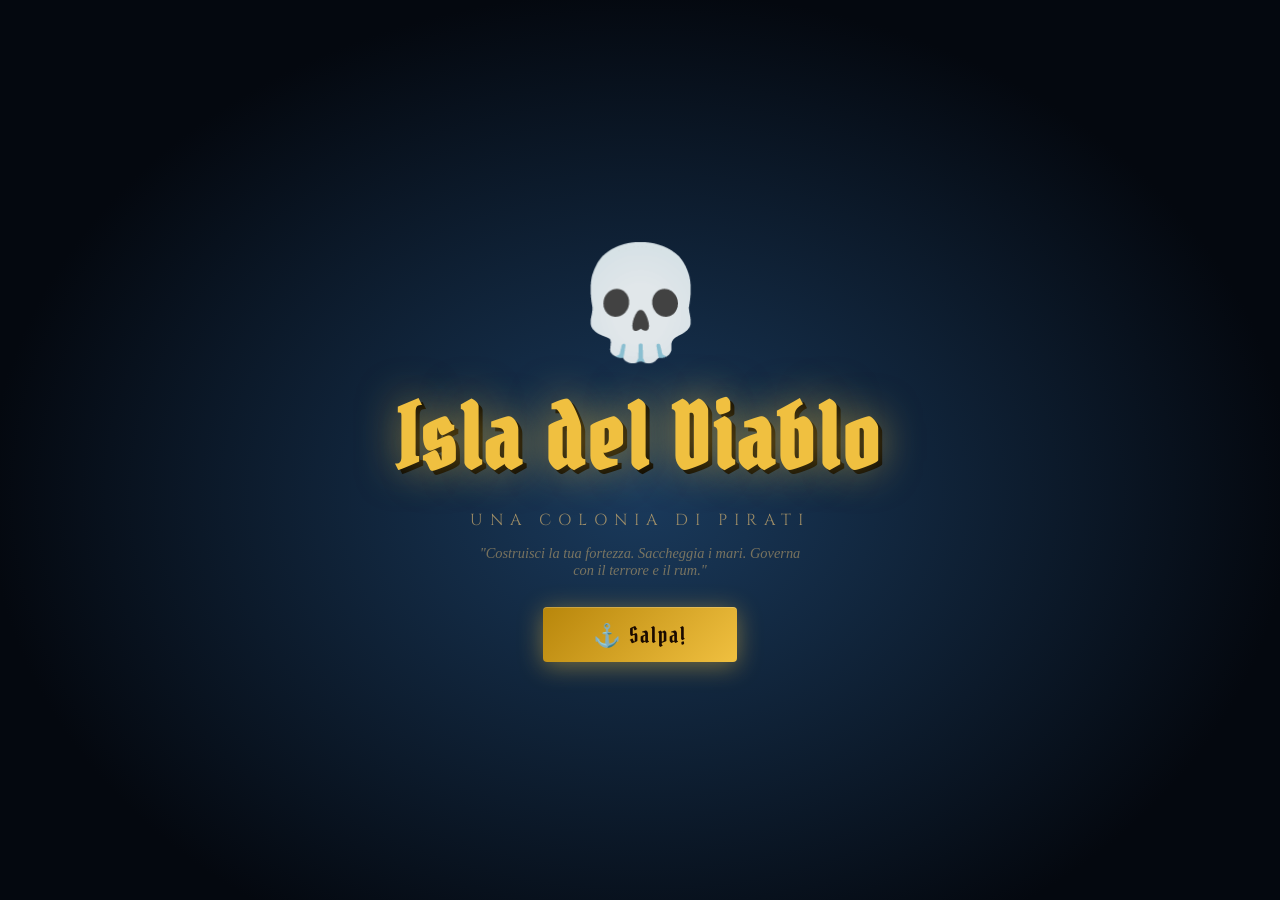
<file: pirate_v5_events.html>
<!DOCTYPE html>
<html lang="it">
<head>
<meta charset="UTF-8">
<meta name="viewport" content="width=device-width, initial-scale=1.0, maximum-scale=1.0, user-scalable=no">
<title>Isla del Diablo</title>
<style>
@import url('https://fonts.googleapis.com/css2?family=Pirata+One&family=IM+Fell+English:ital@0;1&family=Cinzel:wght@400;700&display=swap');
:root{
  --oro:#f0c040;--oro-scuro:#b8860b;--sabbia:#c8a96e;--inchiostro:#1a0a00;
  --pergamena:#f4e4bc;--rum:#8b1a1a;--rum-chiaro:#c0392b;--verde:#2d6a2d;--verde-ch:#4a9c4a;
  --panel:rgba(8,18,30,0.95);--bordo:rgba(240,192,64,0.35);
}
*{box-sizing:border-box;margin:0;padding:0;}
html,body{height:100%;overflow:hidden;}
body{font-family:'IM Fell English',serif;background:#060e18;color:var(--pergamena);
  display:flex;flex-direction:column;height:100dvh;width:100vw;user-select:none;}

/* ── TITOLO ── */
#schermata-titolo{position:fixed;inset:0;z-index:200;
  background:radial-gradient(ellipse at 50% 55%,#1a3a5c 0%,#04080f 72%);
  display:flex;flex-direction:column;align-items:center;justify-content:center;gap:14px;}
#schermata-titolo .teschio{font-size:clamp(70px,14vw,110px);animation:bob 3s ease-in-out infinite;}
#schermata-titolo h1{font-family:'Pirata One',cursive;font-size:clamp(2.8rem,9vw,5.5rem);
  color:var(--oro);text-shadow:0 0 40px rgba(240,192,64,.6),4px 4px 0 #000;letter-spacing:4px;}
#schermata-titolo .sub{font-family:'Cinzel',serif;font-size:clamp(.75rem,2.2vw,1rem);
  color:var(--sabbia);letter-spacing:7px;text-transform:uppercase;opacity:.75;}
#schermata-titolo .motto{font-size:.9rem;color:var(--sabbia);opacity:.55;font-style:italic;text-align:center;max-width:340px;}
#btn-inizia{margin-top:14px;font-family:'Pirata One',cursive;font-size:1.4rem;
  background:linear-gradient(135deg,var(--oro-scuro),var(--oro));color:var(--inchiostro);
  border:none;padding:13px 50px;border-radius:4px;cursor:pointer;letter-spacing:2px;
  box-shadow:0 4px 24px rgba(240,192,64,.45),inset 0 1px 0 rgba(255,255,255,.2);
  transition:transform .1s,box-shadow .1s;}
#btn-inizia:hover{transform:translateY(-2px);box-shadow:0 8px 32px rgba(240,192,64,.55);}

/* ── BARRA SUPERIORE ── */
#barra-sup{background:linear-gradient(180deg,#070d18 0%,rgba(7,13,24,.97)100%);
  border-bottom:2px solid var(--oro-scuro);padding:5px 10px;
  display:none;flex-shrink:0;align-items:center;gap:7px;flex-wrap:wrap;}
.logo{font-family:'Pirata One',cursive;font-size:1.2rem;color:var(--oro);
  text-shadow:0 0 10px rgba(240,192,64,.4);flex-shrink:0;}
.barra-res{display:flex;gap:5px;flex-wrap:wrap;flex:1;}
.res{display:flex;align-items:center;gap:4px;background:rgba(255,255,255,.04);
  border:1px solid var(--bordo);border-radius:4px;padding:2px 7px;font-size:.8rem;white-space:nowrap;}
.res .icona{font-size:.9rem;}
.res .val{color:var(--oro);font-family:'Cinzel',serif;font-weight:700;min-width:26px;}
.res .etich{color:var(--sabbia);font-size:.62rem;opacity:.7;}
.barra-rep{display:flex;gap:5px;align-items:center;}
.rep{font-size:.63rem;border:1px solid var(--bordo);border-radius:3px;padding:2px 6px;white-space:nowrap;}
.rep.reale{border-color:rgba(100,100,255,.5);color:#aaaaff;}
.rep.mercante{border-color:rgba(100,200,100,.5);color:#aaffaa;}
.rep.corsaro{border-color:rgba(255,100,100,.5);color:#ffaaaa;}
#info-giorno{font-family:'Cinzel',serif;font-size:.75rem;color:var(--sabbia);flex-shrink:0;}
#info-giorno span{color:var(--oro);font-weight:700;}

/* ── PRINCIPALE ── */
#principale{display:none;flex:1;overflow:hidden;}

/* ── MAPPA ── */
#mappa-wrap{position:relative;flex:1;overflow:hidden;cursor:default;}
#mappa-canvas{display:block;}
#mappa-wrap.modalita-costruzione{cursor:crosshair;}

/* ── LOG MESSAGGI ── */
#log-msg{position:absolute;bottom:8px;left:8px;width:min(340px,calc(100vw - 180px));
  max-height:85px;overflow:hidden;pointer-events:none;}
.msg{font-size:.72rem;color:var(--pergamena);background:rgba(0,0,0,.72);
  border-left:3px solid var(--oro);padding:2px 8px;margin-top:3px;
  border-radius:0 3px 3px 0;animation:fadeMsg .3s ease;}
.msg.male{border-color:var(--rum-chiaro);color:#ffaaaa;}
.msg.bene{border-color:var(--verde-ch);color:#aaffaa;}
.msg.info{border-color:#6af;color:#aaddff;}

/* ── BATTAGLIA NAVALE ── */
#overlay-battaglia{position:fixed;inset:0;background:rgba(0,0,0,.88);
  display:none;flex-direction:column;align-items:center;justify-content:center;z-index:100;gap:14px;overflow-y:auto;}
#overlay-battaglia.aperto{display:flex;}
.titolo-battaglia{font-family:'Pirata One',cursive;font-size:2rem;color:var(--oro);text-shadow:0 0 20px rgba(240,192,64,.5);}
.navi-battaglia{display:flex;gap:40px;align-items:center;font-size:3.5rem;}
.vs-battaglia{font-family:'Pirata One',cursive;font-size:1.5rem;color:var(--rum-chiaro);}
.log-battaglia{background:rgba(0,0,0,.5);border:1px solid var(--bordo);border-radius:6px;
  padding:10px 18px;max-width:400px;width:90%;text-align:center;font-size:.82rem;line-height:1.7;}
.risultato-battaglia{font-family:'Pirata One',cursive;font-size:1.4rem;}
.risultato-battaglia.vinto{color:var(--oro);}
.risultato-battaglia.perso{color:var(--rum-chiaro);}
.riga-hp{display:flex;gap:20px;justify-content:center;}
.box-hp{text-align:center;font-size:.75rem;color:var(--sabbia);}
.barra-hp{width:120px;height:8px;background:#222;border-radius:4px;margin-top:3px;}
.riempi-hp{height:100%;border-radius:4px;transition:width .4s;}
.riempi-hp.blu{background:linear-gradient(90deg,#1a6aff,#6ab4ff);}
.riempi-hp.rosso{background:linear-gradient(90deg,#ff1a1a,#ff8888);}
/* battle overlay mobile */
.navi-battaglia{font-size:clamp(2rem,8vw,3.5rem);}
.titolo-battaglia{font-size:clamp(1.3rem,5vw,2rem);text-align:center;}
.log-battaglia{font-size:clamp(.72rem,2.5vw,.82rem);padding:8px 14px;}
#bt-chiudi{margin-top:4px;}

/* ── PANNELLO DESTRO ── */
#pannello-dx{width:215px;background:var(--panel);border-left:2px solid var(--oro-scuro);
  display:flex;flex-direction:column;overflow:hidden;flex-shrink:0;}
#tab-pannello{display:flex;border-bottom:1px solid var(--bordo);flex-shrink:0;}
.ptab{flex:1;padding:6px 3px;text-align:center;font-size:.7rem;cursor:pointer;
  border:none;background:none;color:var(--sabbia);font-family:'Cinzel',serif;
  transition:all .15s;border-bottom:2px solid transparent;}
.ptab:hover{color:var(--pergamena);}
.ptab.attivo{color:var(--oro);border-bottom-color:var(--oro);}
#contenuto-pannello{flex:1;overflow-y:auto;padding:8px;}
#contenuto-pannello::-webkit-scrollbar{width:5px;}
#contenuto-pannello::-webkit-scrollbar-track{background:#0a1520;}
#contenuto-pannello::-webkit-scrollbar-thumb{background:var(--oro-scuro);border-radius:3px;}
.titolo-sez{font-family:'Pirata One',cursive;font-size:.95rem;color:var(--oro);
  letter-spacing:1px;margin-bottom:7px;margin-top:4px;}
.btn-costruisci{width:100%;background:rgba(255,255,255,.04);border:1px solid var(--bordo);
  border-radius:4px;color:var(--pergamena);font-family:'IM Fell English',serif;font-size:.75rem;
  padding:5px 7px;cursor:pointer;display:flex;justify-content:space-between;align-items:center;
  margin-bottom:4px;transition:background .15s,border-color .15s;text-align:left;}
.btn-costruisci:hover:not(:disabled){background:rgba(240,192,64,.1);border-color:var(--oro);}
.btn-costruisci:disabled{opacity:.38;cursor:not-allowed;}
.btn-costruisci.attivo-strumento{border-color:var(--oro);background:rgba(240,192,64,.18);}
.costo{color:var(--oro);font-size:.67rem;flex-shrink:0;}
.carta-pirata{background:rgba(255,255,255,.04);border:1px solid var(--bordo);border-radius:4px;
  padding:5px 7px;margin-bottom:5px;cursor:pointer;transition:background .15s,border-color .15s;}
.carta-pirata:hover,.carta-pirata.sel{background:rgba(240,192,64,.12);border-color:var(--oro);}
.nome-p{font-size:.78rem;font-weight:bold;color:var(--pergamena);}
.ruolo-p{font-size:.65rem;color:var(--sabbia);font-style:italic;}
.stat-p{display:flex;gap:7px;margin-top:3px;}
.sp{font-size:.62rem;color:var(--sabbia);}
.sp span{color:var(--oro);font-family:'Cinzel',serif;}
.barra-umore{height:3px;background:#1a2a3a;border-radius:2px;margin-top:3px;overflow:hidden;}
.riempi-umore{height:100%;border-radius:2px;transition:width .5s;}
.carta-nave{background:rgba(255,255,255,.04);border:1px solid var(--bordo);border-radius:4px;padding:6px 8px;margin-bottom:5px;}
.nome-n{font-size:.78rem;color:var(--pergamena);font-weight:bold;}
.stato-n{font-size:.65rem;color:var(--sabbia);font-style:italic;}
.btn-piccolo{font-family:'IM Fell English',serif;font-size:.7rem;background:rgba(255,255,255,.08);
  border:1px solid var(--bordo);color:var(--pergamena);padding:3px 9px;border-radius:3px;
  cursor:pointer;margin-top:4px;transition:background .15s;}
.btn-piccolo:hover:not(:disabled){background:rgba(240,192,64,.15);border-color:var(--oro);}
.btn-piccolo:disabled{opacity:.35;cursor:not-allowed;}
.nodo-tech{background:rgba(255,255,255,.04);border:1px solid var(--bordo);border-radius:5px;
  padding:7px 9px;margin-bottom:6px;}
.nodo-tech.ricercato{border-color:var(--verde-ch);background:rgba(74,156,74,.12);}
.nodo-tech.disponibile{border-color:var(--oro);cursor:pointer;}
.nodo-tech.disponibile:hover{background:rgba(240,192,64,.12);}
.nodo-tech.bloccato{opacity:.4;}
.nome-t{font-size:.78rem;font-weight:bold;}
.desc-t{font-size:.63rem;color:var(--sabbia);margin-top:2px;font-style:italic;}
.costo-t{font-size:.65rem;color:var(--oro);margin-top:3px;}
.nodo-tech.ricercato .nome-t::after{content:' ✓';color:var(--verde-ch);}
.riga-fazione{display:flex;align-items:center;gap:8px;margin-bottom:8px;}
.fazione-icon{font-size:1.3rem;}
.fazione-info{flex:1;}
.barra-fazione{height:5px;background:#1a2a3a;border-radius:3px;overflow:hidden;}
.riempi-fazione{height:100%;border-radius:3px;transition:width .5s;}
.carta-missione{background:rgba(255,255,255,.04);border:1px solid var(--bordo);border-radius:4px;
  padding:7px 9px;margin-bottom:6px;}
.titolo-missione{font-size:.8rem;font-weight:bold;color:var(--oro);margin-bottom:3px;}
.desc-missione{font-size:.68rem;color:var(--sabbia);font-style:italic;margin-bottom:5px;}
.ricompensa-missione{font-size:.65rem;color:var(--verde-ch);}

/* ── BARRA INFERIORE ── */
#barra-inf{background:linear-gradient(0deg,#040a12 0%,rgba(7,13,24,.97)100%);
  border-top:2px solid var(--oro-scuro);padding:5px 10px;display:none;
  align-items:center;gap:8px;flex-shrink:0;flex-wrap:wrap;}
.btn-azione{font-family:'IM Fell English',serif;font-size:.78rem;background:rgba(255,255,255,.06);
  border:1px solid var(--bordo);color:var(--pergamena);padding:5px 12px;border-radius:4px;
  cursor:pointer;transition:all .15s;white-space:nowrap;}
.btn-azione:hover{background:rgba(240,192,64,.12);border-color:var(--oro);color:var(--oro);}
.btn-azione:disabled{opacity:.35;cursor:not-allowed;}
.btn-azione.pericolo{border-color:rgba(192,57,43,.45);}
.btn-azione.pericolo:hover{background:rgba(192,57,43,.2);border-color:var(--rum-chiaro);color:#ffaaaa;}
#btn-velocita{margin-left:auto;font-size:.78rem;background:rgba(255,255,255,.06);
  border:1px solid var(--bordo);color:var(--oro);padding:5px 11px;border-radius:4px;
  cursor:pointer;font-family:'Cinzel',serif;}
#btn-annulla{display:none;}
#btn-annulla.mostra{display:inline-block;}

/* ── MODALE ── */
#overlay-modale{position:fixed;inset:0;z-index:50;background:rgba(0,0,0,.77);
  display:none;align-items:center;justify-content:center;}
#overlay-modale.aperto{display:flex;}
#box-modale{background:linear-gradient(160deg,#0d1e30,#060f1a);border:2px solid var(--oro-scuro);
  border-radius:8px;padding:22px;width:min(400px,95vw);max-height:82vh;overflow-y:auto;position:relative;}
#box-modale h2{font-family:'Pirata One',cursive;color:var(--oro);font-size:1.45rem;margin-bottom:10px;}
#box-modale p{font-size:.83rem;color:var(--sabbia);margin-bottom:7px;line-height:1.55;}
#chiudi-modale{position:absolute;top:9px;right:13px;background:none;border:none;color:var(--oro);font-size:1.3rem;cursor:pointer;}
.mbtn{font-family:'IM Fell English',serif;font-size:.82rem;padding:7px 18px;border-radius:4px;
  cursor:pointer;margin-right:7px;margin-top:7px;transition:all .15s;display:inline-block;}
.mbtn.primario{background:linear-gradient(135deg,var(--oro-scuro),var(--oro));border:none;color:var(--inchiostro);font-weight:bold;}
.mbtn.secondario{background:none;border:1px solid var(--bordo);color:var(--sabbia);}
.mbtn.pericolo{background:none;border:1px solid rgba(192,57,43,.5);color:#ff8888;}
.mbtn:hover{opacity:.85;transform:translateY(-1px);}

/* ── NOTIFICHE ── */
#area-notifiche{position:fixed;top:56px;right:8px;z-index:300;
  display:flex;flex-direction:column;gap:5px;pointer-events:none;}
.notifica{background:linear-gradient(135deg,#0d1e30,#060f1a);border:1px solid var(--oro-scuro);
  border-radius:6px;padding:7px 13px;font-size:.76rem;color:var(--pergamena);
  animation:slideIn .3s ease, fadeOut .45s ease 3.8s forwards;max-width:230px;}
.notifica.male{border-color:var(--rum-chiaro);}
.notifica.missione{border-color:var(--verde-ch);}
.titolo-notifica{font-family:'Pirata One',cursive;color:var(--oro);font-size:.88rem;}
.notifica.male .titolo-notifica{color:#ff6b6b;}
.notifica.missione .titolo-notifica{color:#aaffaa;}

/* ── EVENTO NARRATIVO ── */
#overlay-evento{position:fixed;inset:0;z-index:150;background:rgba(0,0,0,.82);
  display:none;align-items:center;justify-content:center;padding:16px;}
#overlay-evento.aperto{display:flex;}
#box-evento{
  background:linear-gradient(160deg,#0e1e2e 0%,#070f1a 100%);
  border:2px solid var(--oro-scuro);
  border-radius:10px;
  width:min(460px,96vw);
  max-height:88vh;
  overflow-y:auto;
  position:relative;
  box-shadow:0 0 60px rgba(240,192,64,.15), inset 0 0 40px rgba(0,0,0,.4);
}
#box-evento::-webkit-scrollbar{width:4px;}
#box-evento::-webkit-scrollbar-thumb{background:var(--oro-scuro);border-radius:2px;}
.evento-banner{
  width:100%;height:110px;
  display:flex;align-items:center;justify-content:center;
  font-size:4rem;
  position:relative;overflow:hidden;
  border-radius:8px 8px 0 0;
  flex-shrink:0;
}
.evento-banner::after{
  content:'';position:absolute;inset:0;
  background:linear-gradient(180deg,rgba(0,0,0,.1) 0%,rgba(7,15,26,.9) 100%);
}
.evento-tag{
  position:absolute;top:10px;left:14px;z-index:1;
  font-family:'Cinzel',serif;font-size:.6rem;letter-spacing:2px;text-transform:uppercase;
  background:rgba(0,0,0,.6);border:1px solid var(--bordo);
  padding:2px 8px;border-radius:3px;color:var(--sabbia);
}
.evento-corpo{padding:18px 20px 14px;}
.evento-titolo{
  font-family:'Pirata One',cursive;
  font-size:clamp(1.2rem,4vw,1.6rem);
  color:var(--oro);
  margin-bottom:10px;
  line-height:1.2;
}
.evento-testo{
  font-size:clamp(.8rem,2.5vw,.88rem);
  color:var(--sabbia);
  line-height:1.65;
  margin-bottom:14px;
  font-style:italic;
}
.evento-conseguenze{
  font-size:.75rem;color:var(--sabbia);
  background:rgba(255,255,255,.04);
  border-left:3px solid var(--bordo);
  padding:6px 10px;border-radius:0 4px 4px 0;
  margin-bottom:14px;
  display:none;
}
.evento-conseguenze.mostra{display:block;}
.evento-scelte{display:flex;flex-direction:column;gap:8px;}
.btn-scelta{
  font-family:'IM Fell English',serif;
  font-size:clamp(.78rem,2.5vw,.85rem);
  text-align:left;
  background:rgba(255,255,255,.05);
  border:1px solid var(--bordo);
  border-radius:6px;
  color:var(--pergamena);
  padding:10px 14px;
  cursor:pointer;
  transition:all .18s;
  line-height:1.4;
  width:100%;
}
.btn-scelta:hover{background:rgba(240,192,64,.12);border-color:var(--oro);color:var(--oro);}
.btn-scelta .scelta-etich{display:block;font-size:.65rem;font-family:'Cinzel',serif;
  color:var(--sabbia);letter-spacing:1px;text-transform:uppercase;margin-bottom:3px;opacity:.7;}
.btn-scelta.verde{border-color:rgba(74,156,74,.5);}
.btn-scelta.verde:hover{background:rgba(74,156,74,.15);border-color:var(--verde-ch);}
.btn-scelta.rosso{border-color:rgba(192,57,43,.5);}
.btn-scelta.rosso:hover{background:rgba(192,57,43,.15);border-color:var(--rum-chiaro);}
.btn-scelta.oro{border-color:rgba(240,192,64,.5);}
.btn-scelta.oro:hover{background:rgba(240,192,64,.18);border-color:var(--oro);}
.esito-evento{
  margin-top:12px;padding:10px 14px;border-radius:6px;
  font-size:.82rem;line-height:1.5;display:none;
  border-left:4px solid var(--oro);
  background:rgba(240,192,64,.08);
  color:var(--pergamena);
}
.esito-evento.male{border-color:var(--rum-chiaro);background:rgba(192,57,43,.08);}
.esito-evento.bene{border-color:var(--verde-ch);background:rgba(74,156,74,.08);}
.esito-evento.mostra{display:block;}
#btn-chiudi-evento{
  display:none;
  margin-top:12px;
  font-family:'Pirata One',cursive;
  font-size:1rem;
  background:linear-gradient(135deg,var(--oro-scuro),var(--oro));
  border:none;color:var(--inchiostro);
  padding:8px 28px;border-radius:5px;cursor:pointer;
  width:100%;
}
#btn-chiudi-evento.mostra{display:block;}

/* ── EVENTO NARRATIVO ── */
#overlay-evento{position:fixed;inset:0;z-index:150;background:rgba(0,0,0,.82);
  display:none;align-items:center;justify-content:center;padding:16px;}
#overlay-evento.aperto{display:flex;}
#box-evento{
  background:linear-gradient(160deg,#0e1e2e 0%,#070f1a 100%);
  border:2px solid var(--oro-scuro);border-radius:10px;
  width:min(460px,96vw);max-height:88vh;overflow-y:auto;position:relative;
  box-shadow:0 0 60px rgba(240,192,64,.15),inset 0 0 40px rgba(0,0,0,.4);
}
#box-evento::-webkit-scrollbar{width:4px;}
#box-evento::-webkit-scrollbar-thumb{background:var(--oro-scuro);border-radius:2px;}
.evento-banner{width:100%;height:110px;display:flex;align-items:center;justify-content:center;
  font-size:4rem;position:relative;overflow:hidden;border-radius:8px 8px 0 0;flex-shrink:0;}
.evento-banner::after{content:'';position:absolute;inset:0;
  background:linear-gradient(180deg,rgba(0,0,0,.1) 0%,rgba(7,15,26,.9) 100%);}
.evento-tag{position:absolute;top:10px;left:14px;z-index:1;font-family:'Cinzel',serif;
  font-size:.6rem;letter-spacing:2px;text-transform:uppercase;
  background:rgba(0,0,0,.6);border:1px solid var(--bordo);
  padding:2px 8px;border-radius:3px;color:var(--sabbia);}
.evento-corpo{padding:18px 20px 14px;}
.evento-titolo{font-family:'Pirata One',cursive;font-size:clamp(1.2rem,4vw,1.6rem);
  color:var(--oro);margin-bottom:10px;line-height:1.2;}
.evento-testo{font-size:clamp(.8rem,2.5vw,.88rem);color:var(--sabbia);line-height:1.65;
  margin-bottom:14px;font-style:italic;}
.evento-scelte{display:flex;flex-direction:column;gap:8px;}
.btn-scelta{font-family:'IM Fell English',serif;font-size:clamp(.78rem,2.5vw,.85rem);
  text-align:left;background:rgba(255,255,255,.05);border:1px solid var(--bordo);
  border-radius:6px;color:var(--pergamena);padding:10px 14px;cursor:pointer;
  transition:all .18s;line-height:1.4;width:100%;}
.btn-scelta:hover{background:rgba(240,192,64,.12);border-color:var(--oro);color:var(--oro);}
.btn-scelta .scelta-etich{display:block;font-size:.65rem;font-family:'Cinzel',serif;
  color:var(--sabbia);letter-spacing:1px;text-transform:uppercase;margin-bottom:3px;opacity:.7;}
.btn-scelta.verde:hover{background:rgba(74,156,74,.15);border-color:var(--verde-ch);}
.btn-scelta.rosso:hover{background:rgba(192,57,43,.15);border-color:var(--rum-chiaro);}
.esito-evento{margin-top:12px;padding:10px 14px;border-radius:6px;font-size:.82rem;
  line-height:1.5;display:none;border-left:4px solid var(--oro);
  background:rgba(240,192,64,.08);color:var(--pergamena);}
.esito-evento.male{border-color:var(--rum-chiaro);background:rgba(192,57,43,.08);}
.esito-evento.bene{border-color:var(--verde-ch);background:rgba(74,156,74,.08);}
.esito-evento.mostra{display:block;}
#btn-chiudi-evento{display:none;margin-top:12px;font-family:'Pirata One',cursive;
  font-size:1rem;background:linear-gradient(135deg,var(--oro-scuro),var(--oro));
  border:none;color:var(--inchiostro);padding:8px 28px;border-radius:5px;
  cursor:pointer;width:100%;}
#btn-chiudi-evento.mostra{display:block;}

/* ── SCHERMATA VITTORIA / SCONFITTA ── */
#overlay-fine{position:fixed;inset:0;z-index:500;display:none;
  align-items:center;justify-content:center;padding:20px;
  animation:fadeInFine .6s ease;}
#overlay-fine.aperto{display:flex;}
@keyframes fadeInFine{from{opacity:0}to{opacity:1}}

#box-fine{
  width:min(480px,96vw);max-height:90vh;overflow-y:auto;
  border-radius:12px;padding:0;position:relative;
  text-align:center;
}
#box-fine.vittoria{
  background:linear-gradient(160deg,#0a1e10 0%,#04100a 100%);
  border:2px solid #4a9c4a;
  box-shadow:0 0 80px rgba(74,156,74,.25),inset 0 0 60px rgba(0,0,0,.5);
}
#box-fine.sconfitta{
  background:linear-gradient(160deg,#1e0a0a 0%,#100404 100%);
  border:2px solid #c0392b;
  box-shadow:0 0 80px rgba(192,57,43,.25),inset 0 0 60px rgba(0,0,0,.5);
}
.fine-banner{
  font-size:clamp(5rem,18vw,8rem);
  padding:28px 0 10px;
  animation:finePulse 2s ease-in-out infinite;
  line-height:1;
}
@keyframes finePulse{0%,100%{transform:scale(1)}50%{transform:scale(1.08)}}
.fine-titolo{
  font-family:'Pirata One',cursive;
  font-size:clamp(1.8rem,6vw,2.8rem);
  letter-spacing:3px;
  margin:0 20px 10px;
  line-height:1.15;
}
.vittoria .fine-titolo{color:#f0c040;text-shadow:0 0 30px rgba(240,192,64,.4);}
.sconfitta .fine-titolo{color:#c0392b;text-shadow:0 0 30px rgba(192,57,43,.4);}
.fine-sottotitolo{
  font-family:'Cinzel',serif;font-size:clamp(.7rem,2vw,.9rem);
  letter-spacing:4px;text-transform:uppercase;
  margin-bottom:16px;opacity:.7;
  padding:0 20px;
}
.vittoria .fine-sottotitolo{color:#4a9c4a;}
.sconfitta .fine-sottotitolo{color:#e74c3c;}
.fine-testo{
  font-size:clamp(.82rem,2.5vw,.92rem);color:#c8b888;
  line-height:1.7;padding:0 24px;margin-bottom:20px;
  font-style:italic;
}
.fine-statistiche{
  display:grid;grid-template-columns:1fr 1fr;gap:10px;
  margin:0 20px 20px;
}
.stat-fine{
  background:rgba(255,255,255,.06);border-radius:6px;
  padding:10px;border:1px solid rgba(255,255,255,.08);
}
.stat-fine .sv{font-family:'Cinzel',serif;font-size:1.3rem;font-weight:700;}
.vittoria .stat-fine .sv{color:#f0c040;}
.sconfitta .stat-fine .sv{color:#e07060;}
.stat-fine .sk{font-size:.65rem;color:#8a7a60;letter-spacing:1px;
  text-transform:uppercase;margin-top:3px;}
.fine-obiettivi{
  margin:0 20px 20px;text-align:left;
}
.fine-obiettivi .ob-titolo{
  font-family:'Cinzel',serif;font-size:.7rem;letter-spacing:2px;
  text-transform:uppercase;color:#8a7a60;margin-bottom:8px;
}
.ob-riga{
  display:flex;align-items:center;gap:8px;
  font-size:.8rem;padding:5px 0;
  border-bottom:1px solid rgba(255,255,255,.05);
  color:#c8b888;
}
.ob-riga .ob-check{font-size:1rem;flex-shrink:0;}
.ob-riga .ob-barra{flex:1;height:4px;background:#1a2a1a;border-radius:2px;overflow:hidden;}
.ob-riga .ob-riempi{height:100%;border-radius:2px;transition:width 1s ease;}
.vittoria .ob-riga .ob-riempi{background:#4a9c4a;}
.sconfitta .ob-riga .ob-riempi{background:#c0392b;}
.btn-fine{
  font-family:'Pirata One',cursive;font-size:1.1rem;
  padding:12px 36px;border-radius:6px;cursor:pointer;
  margin:0 20px 24px;width:calc(100% - 40px);
  transition:all .15s;border:none;
}
.vittoria .btn-fine{
  background:linear-gradient(135deg,#2a7a2a,#4a9c4a);
  color:#fff;box-shadow:0 4px 20px rgba(74,156,74,.3);
}
.sconfitta .btn-fine{
  background:linear-gradient(135deg,#8a1a1a,#c0392b);
  color:#fff;box-shadow:0 4px 20px rgba(192,57,43,.3);
}
.btn-fine:hover{transform:translateY(-2px);filter:brightness(1.1);}

/* ── BISOGNI ── */
.bisogni-grid{display:flex;flex-direction:column;gap:7px;margin-bottom:8px;}
.bisogno-riga{background:rgba(255,255,255,.04);border-radius:5px;padding:7px 9px;border:1px solid var(--bordo);}
.bisogno-header{display:flex;justify-content:space-between;align-items:center;margin-bottom:4px;}
.bisogno-nome{font-size:.75rem;color:var(--pergamena);display:flex;align-items:center;gap:5px;}
.bisogno-val{font-family:'Cinzel',serif;font-size:.78rem;}
.bisogno-barra{height:6px;background:#0a1520;border-radius:3px;overflow:hidden;}
.bisogno-riempi{height:100%;border-radius:3px;transition:width .6s ease;}
.bisogno-nota{font-size:.62rem;color:var(--sabbia);font-style:italic;margin-top:3px;}

/* ── UPGRADE NAVI ── */
.upg-lista{display:flex;flex-direction:column;gap:6px;margin-bottom:4px;}
.upg-riga{display:flex;align-items:center;gap:8px;
  background:rgba(255,255,255,.04);border:1px solid var(--bordo);
  border-radius:6px;padding:7px 9px;}
.upg-icona{font-size:1.3rem;flex-shrink:0;}
.upg-info{flex:1;min-width:0;}
.upg-nome{font-size:.76rem;font-weight:bold;color:var(--pergamena);}
.upg-desc{font-size:.64rem;color:var(--sabbia);font-style:italic;margin-top:1px;}

/* ── ANIMAZIONI ── */
@keyframes bob{0%,100%{transform:translateY(0)}50%{transform:translateY(-14px)}}
@keyframes fadeMsg{from{opacity:0;transform:translateX(-10px)}to{opacity:1;transform:none}}
@keyframes slideIn{from{opacity:0;transform:translateX(30px)}to{opacity:1;transform:none}}
@keyframes fadeOut{to{opacity:0;transform:translateX(30px)}}

@media(max-width:600px){
  .res .etich{display:none;}
  .barra-rep{display:none;}
}

/* ── PORTRAIT MOBILE: pannello va sotto la mappa ── */
@media(max-width:600px) and (orientation:portrait){
  #principale{flex-direction:column;}
  #pannello-dx{
    width:100% !important;
    height:220px;
    border-left:none;
    border-top:2px solid var(--oro-scuro);
    flex-direction:column;
    flex-shrink:0;
  }
  #tab-pannello .ptab{font-size:.75rem;padding:7px 2px;}
  #contenuto-pannello{padding:6px 8px;}
  /* contenuto pannello orizzontale scrollabile */
  #contenuto-pannello{
    overflow-y:auto;
    overflow-x:hidden;
  }
  /* bottoni costruzione su 2 colonne */
  #contenuto-pannello .btn-costruisci{
    width:100%;
    font-size:.72rem;
  }
  /* log messaggi non copre i bottoni */
  #log-msg{bottom:4px;width:calc(100vw - 16px);}
  /* barra inferiore compatta */
  #barra-inf{padding:4px 6px;gap:5px;}
  .btn-azione{font-size:.72rem;padding:4px 8px;}
  #btn-velocita{font-size:.72rem;padding:4px 8px;}
  /* barra superiore compatta */
  #barra-sup{padding:3px 6px;gap:5px;}
  .res{padding:2px 5px;font-size:.72rem;}
  .logo{font-size:1rem;}
  #info-giorno{font-size:.68rem;}
}
</style>
</head>
<body>

<!-- TITOLO -->
<div id="schermata-titolo">
  <div class="teschio">💀</div>
  <h1>Isla del Diablo</h1>
  <div class="sub">Una Colonia di Pirati</div>
  <div class="motto">"Costruisci la tua fortezza. Saccheggia i mari. Governa con il terrore e il rum."</div>
  <button id="btn-inizia" onclick="avviaGioco()">⚓ Salpa!</button>
</div>

<!-- BARRA SUPERIORE -->
<div id="barra-sup">
  <div class="logo">☠ Isla del Diablo</div>
  <div class="barra-res">
    <div class="res"><span class="icona">💰</span><span class="val" id="r-oro">0</span><span class="etich">Oro</span></div>
    <div class="res"><span class="icona">🍖</span><span class="val" id="r-cibo">0</span><span class="etich">Cibo</span></div>
    <div class="res"><span class="icona">🪵</span><span class="val" id="r-legno">0</span><span class="etich">Legno</span></div>
    <div class="res"><span class="icona">🍺</span><span class="val" id="r-rum">0</span><span class="etich">Rum</span></div>
    <div class="res"><span class="icona">🔭</span><span class="val" id="r-ric">0</span><span class="etich">Ricerca</span></div>
    <div class="res"><span class="icona">👤</span><span class="val" id="r-pop">0</span><span class="etich">Pirati</span></div>
  </div>
  <div class="barra-rep">
    <div class="rep reale" id="rep-reale">👑 0</div>
    <div class="rep mercante" id="rep-mercante">🤝 0</div>
    <div class="rep corsaro" id="rep-corsaro">☠ 0</div>
  </div>
  <div id="info-giorno">Giorno <span id="num-giorno">1</span></div>
</div>

<!-- PRINCIPALE -->
<div id="principale">
  <div id="mappa-wrap">
    <canvas id="mappa-canvas"></canvas>

    <!-- OVERLAY BATTAGLIA -->
    <div id="overlay-battaglia">
      <div class="titolo-battaglia" id="bt-titolo">⚔ Battaglia Navale!</div>
      <div class="navi-battaglia">
        <span id="bt-nave1">⛵</span>
        <span class="vs-battaglia">VS</span>
        <span id="bt-nave2">🚢</span>
      </div>
      <div class="riga-hp">
        <div class="box-hp">
          <div id="bt-nome1">La Tua Nave</div>
          <div class="barra-hp"><div class="riempi-hp blu" id="bt-hp1" style="width:100%"></div></div>
          <div id="bt-hp1-txt">100</div>
        </div>
        <div class="box-hp">
          <div id="bt-nome2">Nemico</div>
          <div class="barra-hp"><div class="riempi-hp rosso" id="bt-hp2" style="width:100%"></div></div>
          <div id="bt-hp2-txt">100</div>
        </div>
      </div>
      <div class="log-battaglia" id="bt-log">I cannoni tuonano...</div>
      <div class="risultato-battaglia" id="bt-risultato" style="display:none"></div>
      <button class="btn-azione" id="bt-chiudi" style="display:none" onclick="chiudiBattaglia()">Continua</button>
    </div>

    <div id="log-msg"></div>
  </div>

  <!-- OVERLAY EVENTO NARRATIVO -->
  <div id="overlay-evento">
    <div id="box-evento">
      <div class="evento-banner" id="ev-banner">
        <span class="evento-tag" id="ev-tag">Evento</span>
      </div>
      <div class="evento-corpo">
        <div class="evento-titolo" id="ev-titolo"></div>
        <div class="evento-testo" id="ev-testo"></div>
        <div class="evento-scelte" id="ev-scelte"></div>
        <div class="esito-evento" id="ev-esito"></div>
        <button id="btn-chiudi-evento" onclick="chiudiEvento()">Avanti ›</button>
      </div>
    </div>
  </div>

  <div id="pannello-dx">
    <div id="tab-pannello">
      <button class="ptab attivo" onclick="mostraTab('costruisci')">🏗</button>
      <button class="ptab" onclick="mostraTab('ciurma')">☠</button>
      <button class="ptab" onclick="mostraTab('flotta')">⛵</button>
      <button class="ptab" onclick="mostraTab('ricerca')">🔭</button>
      <button class="ptab" onclick="mostraTab('fazioni')">🌐</button>
      <button class="ptab" onclick="mostraTab('missioni')">📜</button>
      <button class="ptab" onclick="mostraTab('bisogni')">❤</button>
    </div>
    <div id="contenuto-pannello"></div>
  </div>
</div>

<!-- BARRA INFERIORE -->
<div id="barra-inf">
  <button class="btn-azione" onclick="inviaRaid()">⚔ Raid</button>
  <button class="btn-azione" onclick="apriCommercio()">🤝 Commercio</button>
  <button class="btn-azione" onclick="apriEditti()">📜 Editti</button>
  <button class="btn-azione" onclick="apriPrigione()">⛓ Prigione</button>
  <button class="btn-azione pericolo" id="btn-annulla" onclick="annullaCostruzione()">✕ Annulla</button>
  <button id="btn-velocita" onclick="cambiaVelocita()">▶▶ Veloce</button>
</div>

<!-- MODALE -->
<div id="overlay-modale">
  <div id="box-modale">
    <button id="chiudi-modale" onclick="chiudiModale()">✕</button>
    <h2 id="titolo-modale"></h2>
    <div id="corpo-modale"></div>
  </div>
</div>

<!-- SCHERMATA VITTORIA / SCONFITTA -->
<div id="overlay-fine">
  <div id="box-fine">
    <div class="fine-banner" id="fine-banner"></div>
    <div class="fine-titolo" id="fine-titolo"></div>
    <div class="fine-sottotitolo" id="fine-sottotitolo"></div>
    <div class="fine-testo" id="fine-testo"></div>
    <div class="fine-statistiche" id="fine-statistiche"></div>
    <div class="fine-obiettivi" id="fine-obiettivi"></div>
    <button class="btn-fine" id="fine-btn" onclick="riavviaGioco()"></button>
  </div>
</div>

<!-- NOTIFICHE -->
<div id="area-notifiche"></div>

<script>
// ═══════════════════════════════════════════════════
// STATO
// ═══════════════════════════════════════════════════
const G={
  giorno:1, oro:250, cibo:100, legno:150, rum:50,
  pirati:[], navi:[], edifici:[], prigionieri:[],
  missioniAttive:[],
  mappa:[], COLS:30, RIGHE:24, TILE:38,
  camX:0, camY:0,
  velocita:1, tickMs:2800,
  modalitaCostruzione:null, pirataSelezionato:null,
  cooldownRaid:0, tick:0,
  tabCorrente:'costruisci',
  hoverR:-1, hoverC:-1,
  fazioni:{
    reale:{rep:0,   nome:'Marina Reale',   icona:'👑'},
    mercante:{rep:20,nome:'Mercanti',       icona:'🤝'},
    corsaro:{rep:50, nome:'Corsari',        icona:'☠'},
  },
  ricerca:{completate:new Set(), punti:0},
  battagliaAttiva:false,
  contatori:{raid:0, riscatti:0},
  bisogni:{
    divertimento:50,  // bordello, arena, cantastorie
    spirito:40,       // cappella, stregone
    salute:60,        // infermeria, bagni
    sicurezza:50,     // guardia, fortezza
    lusso:20,         // mercante lusso, sarto
  },
  fineGioco:false,
  giorniSenzaRisorse:0,  // counter for game over
  // rendering
  alberi:[], rocce:[],
};

const T={OCEANO:0,SABBIA:1,ERBA:2,FORESTA:3,ROCCIA:4,BASSO:5,COLLINA:6,FIUME:7,SENTIERO:8,PALUDE:9};

// ── EDIFICI ──
const ED={
  taverna:    {icona:'🍺',nome:'Taverna',         costo:{oro:80,legno:20},  effetto:'Morale +5/g, consuma rum'},
  cantiere:   {icona:'⚓',nome:'Cantiere Navale',  costo:{oro:120,legno:50}, effetto:'Permette costruzione navi'},
  fortezza:   {icona:'🏰',nome:'Fortezza',         costo:{oro:180,legno:80}, effetto:'+difesa contro attacchi'},
  fattoria:   {icona:'🌿',nome:'Fattoria',          costo:{oro:60,legno:30},  effetto:'+9 cibo/giorno'},
  distilleria:{icona:'🏭',nome:'Distilleria',       costo:{oro:90,legno:40},  effetto:'+6 rum/giorno'},
  segheria:   {icona:'🪓',nome:'Segheria',          costo:{oro:50,legno:20},  effetto:'+7 legno/giorno'},
  caserma:    {icona:'⚔', nome:'Caserma',           costo:{oro:100,legno:60}, effetto:'+addestramento combattimento'},
  osservatorio:{icona:'🔭',nome:'Osservatorio',     costo:{oro:150,legno:50}, effetto:'+3 ricerca/giorno'},
  prigione:   {icona:'⛓', nome:'Prigione',          costo:{oro:80,legno:40},  effetto:'Trattieni prigionieri'},
  mercatonero:{icona:'🛒',nome:'Mercato Nero',       costo:{oro:200,legno:30}, effetto:'+20% entrate commercio'},
  casapirata:  {icona:'🏠',nome:'Casa del Pirata',    costo:{oro:40,legno:30},  effetto:'+8 oro/g, riduce paga pirata'},
  // EDIFICI BISOGNI
  bordello:    {icona:'💋',nome:'Bordello',           costo:{oro:120,legno:40}, effetto:'Divertimento +20/g, morale +8, costa rum'},
  arena:       {icona:'⚔',nome:'Arena dei Duelli',   costo:{oro:100,legno:60}, effetto:'Divertimento +12/g, addestra combattimento'},
  cantastorie: {icona:'🎭',nome:'Teatro del Porto',   costo:{oro:80,legno:30},  effetto:'Divertimento +8/g, morale +5'},
  cappella:    {icona:'⛪',nome:'Cappella del Pirata', costo:{oro:90,legno:40},  effetto:'Spirito +18/g, riduce diserzione'},
  infermeria:  {icona:'🏥',nome:'Infermeria',          costo:{oro:110,legno:50}, effetto:'Salute +20/g, pirati guariscono'},
  bagni:       {icona:'🛁',nome:'Bagni Pubblici',      costo:{oro:70,legno:30},  effetto:'Salute +12/g, morale +4'},
  guardia:     {icona:'🗼',nome:'Torre di Guardia',    costo:{oro:80,legno:50},  effetto:'Sicurezza +15/g, avvisa attacchi'},
  sarto:       {icona:'🧵',nome:'Sarto & Mercante',    costo:{oro:130,legno:20}, effetto:'Lusso +15/g, oro +10/g'},
};

// ── TECNOLOGIE ──
const TECH=[
  {id:'cannoni',    nome:'Cannoni Pesanti',   desc:'Bottino raid +30%',          costo:40, req:[],              icona:'💣'},
  {id:'mappe',      nome:'Carte Nautiche',    desc:'Durata raid -1 giorno',       costo:35, req:[],              icona:'🗺'},
  {id:'medicina',   nome:'Chirurgia di Bordo',desc:'I pirati disertano meno',     costo:50, req:[],              icona:'⚕'},
  {id:'armatura',   nome:'Scafo Rinforzato',  desc:'+20 HP in battaglia',         costo:60, req:['cannoni'],     icona:'🛡'},
  {id:'diplomazia', nome:'Lettera di Corsa',  desc:'Rep mercanti più rapida',     costo:45, req:['mappe'],       icona:'📜'},
  {id:'alchimia',   nome:'Alchimia del Rum',  desc:'Il rum cura in battaglia',    costo:55, req:['medicina'],    icona:'⚗'},
  {id:'bordata',    nome:'Doppia Bordata',     desc:'Doppio colpo di cannone',     costo:80, req:['armatura','cannoni'],icona:'🔥'},
  {id:'leggenda',   nome:'Leggenda Pirata',   desc:'Tutti i pirati +15 morale',   costo:100,req:['diplomazia','alchimia'],icona:'💀'},
];

const NOMI_PIRATI=[
  'Giacomo il Rosso','Maria la Nera','Pietro Scorbutico','Occhio di Vetro',
  'Diego il Pazzo','Anna la Sanguinaria','Calabrone','Salato Billo','Rosa del Rum',
  'Karl Cannone','Delia il Pugnale','Lo Squalo','Bernacolo','Nora la Tempesta',
  'Lingua d\'Argento','Ferro di Notte','Ciclone','Il Gobbo','Mano d\'Osso',
  'Ursula la Grigia','Tito Tempesta','Cosimo Squalo','Rino Senza Orecchio',
];
const RUOLI_PIRATI=['Bucaniere','Navigatore','Cannoniere','Chirurgo','Cuoco','Nostromo','Spia','Quartier Mastro'];
const TRATTI=[
  {id:'coraggioso', label:'Coraggioso',    icona:'🦁', bonus:{combattimento:8}},
  {id:'scaltro',    label:'Scaltro',       icona:'🦊', bonus:{navigazione:8}},
  {id:'robusto',    label:'Robusto',       icona:'💪', bonus:{hpMorale:15}},
  {id:'ubriaco',    label:'Sempre ubriaco',icona:'🍺', bonus:{umore:15, navigazione:-5}},
  {id:'avaro',      label:'Avaro',         icona:'💰', bonus:{paga:-1}},
  {id:'devoto',     label:'Devoto',        icona:'✝',  bonus:{umore:10}},
  {id:'veterano',   label:'Veterano',      icona:'⚔',  bonus:{combattimento:12, navigazione:8}},
  {id:'codardo',    label:'Codardo',       icona:'🐔', bonus:{combattimento:-8, umore:-5}},
];
const OGGETTI=[
  {id:'spada',    nome:'Spada Damascata',      icona:'⚔', bonus:{combattimento:12}, costo:60},
  {id:'bussola',  nome:'Bussola d\'Oro',       icona:'🧭', bonus:{navigazione:15},  costo:80},
  {id:'talisma',  nome:'Talismano Vudù',        icona:'🪬', bonus:{umore:20},         costo:50},
  {id:'cappello', nome:'Cappello del Capitano', icona:'🎩', bonus:{combattimento:8,navigazione:8}, costo:100},
  {id:'ancora',   nome:'Ciondolo Ancora',       icona:'⚓', bonus:{navigazione:10,umore:10}, costo:70},
  {id:'rum_ind',  nome:'Rum delle Indie',       icona:'🍾', bonus:{umore:25},         costo:40},
];

// CAPITANI FAMOSI
const CAPITANI=[
  {
    id:'blackbeard', nome:'Barbanera', titolo:'Il Terrore dei Mari', icona:'🏴\u200d☠️',
    desc:'Il più temuto pirata del Mediterraneo. La sua sola presenza fa scappare i mercanti.',
    combattimento:95, navigazione:75, umore:70,
    tratto:'Leggendario ☠',
    abilita:'Raid con lui a bordo: +50% bottino, rep corsari +5/raid.',
    costo:{oro:300, rum:50}, reclutato:false,
  },
  {
    id:'grazia', nome:'Grazia O\'Malley', titolo:'La Regina dei Pirati', icona:'👸',
    desc:'Comandante di flotte e negoziante di pace. Nessuno conosce le rotte come lei.',
    combattimento:65, navigazione:98, umore:80,
    tratto:'Ammiraglio ⚓',
    abilita:'Raid -2 giorni. Commercio +15% se assegnata al mercato.',
    costo:{oro:250, rum:30}, reclutato:false,
  },
  {
    id:'jack', nome:'Calico Jack', titolo:'Il Pirata Elegante', icona:'🃏',
    desc:'Maestro del bluff. Riesce a ottenere riscatti doppi e convincere nemici ad arrendersi.',
    combattimento:55, navigazione:70, umore:95,
    tratto:'Diplomatico 🤝',
    abilita:'Riscatti prigionieri +80%. Morale ciurma +8/giorno.',
    costo:{oro:200, legno:20}, reclutato:false,
  },
  {
    id:'anne', nome:'Anne Bonny', titolo:'La Furia Rossa', icona:'🔥',
    desc:'Combattente senza pari. Si dice abbia affrontato da sola dieci soldati della Marina.',
    combattimento:99, navigazione:60, umore:65,
    tratto:'Furia in Battaglia ⚡',
    abilita:'In battaglia: nave +30 HP, danni nemici -20%.',
    costo:{oro:280, cibo:40}, reclutato:false,
  },
  {
    id:'bellamy', nome:'Samuel Bellamy', titolo:'Il Pirata Robin Hood', icona:'🏹',
    desc:'Condivide il bottino con i poveri. La sua ciurma lo adora.',
    combattimento:72, navigazione:80, umore:100,
    tratto:'Generoso 💝',
    abilita:'Tutta la ciurma +5 morale/giorno. Paga ridotta del 30%.',
    costo:{oro:220}, reclutato:false,
  },
  {
    id:'ching', nome:'Ching Shih', titolo:'L\'Imperatrice dei Pirati', icona:'👑',
    desc:'Comandò oltre 1800 navi. La più grande ammiraglio pirata della storia.',
    combattimento:80, navigazione:99, umore:85,
    tratto:'Imperatrice 🌊',
    abilita:'Tutte le navi +20 hpMax. Bonus flotta permanente.',
    costo:{oro:400, rum:80}, reclutato:false,
  },
];

const POOL_MISSIONI=[
  {id:'m_raid3',  titolo:'Tre Razzie',         desc:'Invia 3 raid',                 obiettivo:3,   tipo:'raid',    ricompensa:{oro:200}},
  {id:'m_ciurma8',titolo:'Ciurma al Completo', desc:'Recluta 8 pirati',             obiettivo:8,   tipo:'pirati',  ricompensa:{oro:150,rum:30}},
  {id:'m_build5', titolo:'Costruttore',         desc:'Costruisci 5 edifici',         obiettivo:5,   tipo:'edifici', ricompensa:{oro:250,legno:50}},
  {id:'m_oro1k',  titolo:'Tesoro del Diavolo',  desc:'Accumula 1000 oro',            obiettivo:1000,tipo:'oro',     ricompensa:{ricerca:30}},
  {id:'m_ric3',   titolo:'Pirata Erudito',      desc:'Ricerca 3 tecnologie',         obiettivo:3,   tipo:'ricerca', ricompensa:{oro:200,ricerca:20}},
  {id:'m_prig3',  titolo:'Maestro del Riscatto',desc:'Riscatta 3 prigionieri',       obiettivo:3,   tipo:'riscatti',ricompensa:{oro:300}},
];

const NOMI_PRIGIONIERI=['Ten. Belfair','Cap. Sterling','Gov. Blackwell','Amm. Graves',
  'Mercante Hans','Lady Rosalind','Fra Navarro','Duca Alderman','Sgt. Colby'];

// ═══════════════════════════════════════════════════
// GENERAZIONE MAPPA
// ═══════════════════════════════════════════════════

// heightmap semplice con noise
function generaHeightmap(rows, cols, cx, cy){
  const h=[];
  for(let r=0;r<rows;r++){
    h.push([]);
    for(let c=0;c<cols;c++){
      const dx=c-cx, dy=r-cy;
      const dist=Math.sqrt(dx*dx+dy*dy*1.15);
      // noise multi-ottava
      const n1=(Math.sin(c*.65+r*.3)*.5+Math.cos(c*1.1-r*.8)*.5)*2.8;
      const n2=(Math.sin(c*1.3-r*.7)*.3+Math.cos(c*.5+r*1.2)*.3)*1.2;
      const n3=Math.sin(c*2.1+r*1.8)*.4;
      h[r].push(dist - n1 - n2 - n3);
    }
  }
  return h;
}

function generaMappa(){
  const cx=G.COLS/2, cy=G.RIGHE/2;
  const hm=generaHeightmap(G.RIGHE,G.COLS,cx,cy);
  G.altezza=hm; // salva per uso nel renderer (ombreggiatura colline)

  G.mappa=Array.from({length:G.RIGHE},()=>Array(G.COLS).fill(T.OCEANO));

  // biomi base da heightmap
  for(let r=0;r<G.RIGHE;r++) for(let c=0;c<G.COLS;c++){
    const d=hm[r][c];
    if(d<2.8)       G.mappa[r][c]=T.COLLINA;   // cime
    else if(d<4.5)  G.mappa[r][c]=T.FORESTA;
    else if(d<6.8)  G.mappa[r][c]=T.ERBA;
    else if(d<8.5)  G.mappa[r][c]=T.SABBIA;
    else if(d<10.2) G.mappa[r][c]=T.BASSO;
    // else OCEANO
  }

  // ── FIUME: scende dalla collina verso il mare ──
  // trova un punto di partenza sulle colline
  let fsr=-1, fsc=-1;
  for(let r=2;r<G.RIGHE-2;r++) for(let c=2;c<G.COLS-2;c++){
    if(G.mappa[r][c]===T.COLLINA && fsr===-1){
      // prende il primo punto collinare non troppo al centro
      const dx=c-cx, dy=r-cy;
      if(Math.abs(dx)>2||Math.abs(dy)>2){ fsr=r; fsc=c; }
    }
  }
  G.fiume=[]; // array di {r,c} per il percorso
  if(fsr>0){
    let r=fsr, c=fsc;
    const visited=new Set();
    for(let step=0;step<60;step++){
      const k=r+','+c;
      if(visited.has(k)) break;
      visited.add(k);
      if(r<0||r>=G.RIGHE||c<0||c>=G.COLS) break;
      const t=G.mappa[r][c];
      if(t===T.OCEANO||t===T.BASSO) break;
      G.fiume.push({r,c});
      G.mappa[r][c]=T.FIUME;
      // scende verso il punto più basso (più alto hm = più vicino all'oceano)
      const dirs=[[r-1,c],[r+1,c],[r,c-1],[r,c+1],[r-1,c-1],[r+1,c+1],[r-1,c+1],[r+1,c-1]];
      let best=null, bestH=-Infinity;
      for(const[nr,nc] of dirs){
        if(nr<0||nr>=G.RIGHE||nc<0||nc>=G.COLS) continue;
        if(visited.has(nr+','+nc)) continue;
        const nh=hm[nr][nc];
        if(nh>bestH){ bestH=nh; best=[nr,nc]; }
      }
      if(!best) break;
      r=best[0]; c=best[1];
    }
  }

  // ── SENTIERO: dalla spiaggia verso il centro ──
  G.sentieri=[];
  // trova un tile di sabbia sul bordo est
  let psr=-1, psc=-1;
  for(let r=Math.floor(cy)-2;r<Math.floor(cy)+3;r++){
    for(let c=G.COLS-2;c>G.COLS-6;c--){
      if(G.mappa[r] && G.mappa[r][c]===T.SABBIA){ psr=r; psc=c; break; }
    }
    if(psr>0) break;
  }
  if(psr>0){
    // percorso greedy verso il centro
    let r=psr, c=psc;
    const visited=new Set();
    for(let step=0;step<50;step++){
      const k=r+','+c;
      if(visited.has(k)) break;
      visited.add(k);
      if(r<0||r>=G.RIGHE||c<0||c>=G.COLS) break;
      const t=G.mappa[r][c];
      if(t===T.COLLINA||t===T.FIUME||t===T.OCEANO||t===T.BASSO) break;
      G.sentieri.push({r,c});
      G.mappa[r][c]=T.SENTIERO;
      // muoviti verso il centro
      const dc=cx-c, dr=cy-r;
      const dirs=[];
      if(Math.abs(dc)>Math.abs(dr)) dirs.push([r,c+(dc>0?1:-1)],[r+(dr>0?1:-1),c]);
      else dirs.push([r+(dr>0?1:-1),c],[r,c+(dc>0?1:-1)]);
      dirs.push([r+(dr>0?1:-1),c+(dc>0?1:-1)]);
      let moved=false;
      for(const[nr,nc] of dirs){
        if(nr<0||nr>=G.RIGHE||nc<0||nc>=G.COLS) continue;
        if(visited.has(nr+','+nc)) continue;
        const nt=G.mappa[nr][nc];
        if(nt===T.OCEANO||nt===T.BASSO||nt===T.FIUME) continue;
        r=nr; c=nc; moved=true; break;
      }
      if(!moved) break;
    }
  }

  // ── PALUDE: zona umida vicino al fiume/acqua bassa ──
  for(let r=1;r<G.RIGHE-1;r++) for(let c=1;c<G.COLS-1;c++){
    if(G.mappa[r][c]!==T.ERBA) continue;
    // vicino a BASSO o FIUME?
    let vicino=false;
    for(const[dr,dc] of [[-1,0],[1,0],[0,-1],[0,1]]){
      const nt=G.mappa[r+dr]&&G.mappa[r+dr][c+dc];
      if(nt===T.BASSO||nt===T.FIUME){ vicino=true; break; }
    }
    if(vicino && Math.random()<0.45) G.mappa[r][c]=T.PALUDE;
  }

  // ── rocce sulle colline ──
  G.rocce=[];
  for(let r=0;r<G.RIGHE;r++) for(let c=0;c<G.COLS;c++){
    if(G.mappa[r][c]===T.COLLINA && Math.random()<0.25){
      G.rocce.push({r,c,scala:0.5+Math.random()*.6});
    }
    if((G.mappa[r][c]===T.ERBA||G.mappa[r][c]===T.FORESTA) && Math.random()<0.04){
      G.rocce.push({r,c,scala:0.4+Math.random()*.4});
    }
  }

  // ── alberi ──
  G.alberi=[];
  for(let r=0;r<G.RIGHE;r++) for(let c=0;c<G.COLS;c++){
    const t=G.mappa[r][c];
    if(t===T.FORESTA && Math.random()<0.72){
      G.alberi.push({r,c,ox:(Math.random()-.5)*.8,oy:(Math.random()-.5)*.8,
        scala:0.55+Math.random()*.42,tinta:Math.random()});
    }
    if(t===T.PALUDE && Math.random()<0.3){
      // alberi di palude più bassi/pallidi
      G.alberi.push({r,c,ox:(Math.random()-.5)*.6,oy:(Math.random()-.5)*.6,
        scala:0.35+Math.random()*.25,tinta:0.2+Math.random()*.2,palude:true});
    }
  }

  G.pois=[
    {etich:'Rotta Commerciale',icona:'🚢',c:G.COLS-3,r:2,tipo:'mercante'},
    {etich:'Pattuglia Reale',  icona:'⚓',c:1,r:2,tipo:'reale'},
    {etich:'Cala dei Corsari', icona:'💀',c:G.COLS-4,r:G.RIGHE-3,tipo:'corsaro'},
    {etich:'Rovine Antiche',   icona:'🏛',c:2,r:G.RIGHE-4,tipo:'rovine'},
  ];
}

// ═══════════════════════════════════════════════════
// CANVAS RENDERER  —  top-down dettagliato
// ═══════════════════════════════════════════════════
let canvas, ctx;
let frame=0;

// cache dei gradienti riutilizzabili
let _tileCache=null;

function ridimensionaCanvas(){
  const wrap=document.getElementById('mappa-wrap');
  canvas.width=wrap.clientWidth;
  canvas.height=wrap.clientHeight;
  G.camX=Math.floor((canvas.width -G.COLS*G.TILE)/2);
  G.camY=Math.floor((canvas.height-G.RIGHE*G.TILE)/2);
  _tileCache=null; // invalida cache al resize
}

// hash deterministico per variazioni per-tile
function hash(r,c,salt){
  let v=(r*2749+c*1597+salt*3571)&0xffff;
  v=((v^(v>>>7))*0x45d9f3b)&0xffff;
  return (v&0xffff)/0xffff;
}

// ── disegna un singolo tile ──
function disegnaTile(t,x,y,r,c){
  const S=G.TILE;

  // ── OCEANO PROFONDO ──
  if(t===T.OCEANO){
    const profondo=hash(r,c,1)>.5;
    ctx.fillStyle=profondo?'#0a2240':'#0c2848';
    ctx.fillRect(x,y,S,S);
    // gradiente profondità radiale per-tile
    const gd=ctx.createRadialGradient(x+S*.5,y+S*.5,0,x+S*.5,y+S*.5,S*.8);
    gd.addColorStop(0,'rgba(20,80,140,.0)');
    gd.addColorStop(1,'rgba(4,14,28,.35)');
    ctx.fillStyle=gd;
    ctx.fillRect(x,y,S,S);
    // onde animate — 2 layer sfasati
    const f1=frame*.016+c*.6+r*.32;
    const f2=frame*.011+c*.42-r*.28;
    ctx.lineWidth=1.8;
    ctx.strokeStyle=`rgba(100,180,255,${.09+Math.sin(f1)*.03})`;
    ctx.beginPath();
    ctx.moveTo(x,y+S*.3+Math.sin(f1)*2.5);
    ctx.bezierCurveTo(x+S*.25,y+S*.3+Math.sin(f1+1)*3,x+S*.75,y+S*.3-Math.sin(f1+2)*3,x+S,y+S*.3+Math.sin(f1+3)*2.5);
    ctx.stroke();
    ctx.strokeStyle=`rgba(100,180,255,${.06+Math.sin(f2)*.02})`;
    ctx.beginPath();
    ctx.moveTo(x,y+S*.62+Math.sin(f2)*2);
    ctx.bezierCurveTo(x+S*.3,y+S*.62-Math.sin(f2+1)*2.5,x+S*.7,y+S*.62+Math.sin(f2+2)*2.5,x+S,y+S*.62+Math.sin(f2+3)*2);
    ctx.stroke();
    // riflesso luce solare in alto a sx
    const shimmer=.03+Math.sin(frame*.02+c+r)*.015;
    const gs=ctx.createLinearGradient(x,y,x+S,y+S*.4);
    gs.addColorStop(0,`rgba(180,230,255,${shimmer})`);
    gs.addColorStop(1,'rgba(180,230,255,0)');
    ctx.fillStyle=gs;
    ctx.fillRect(x,y,S,S*.4);
    return;
  }

  // ── ACQUE BASSE ──
  if(t===T.BASSO){
    ctx.fillStyle='#174e7a';
    ctx.fillRect(x,y,S,S);
    const gb=ctx.createLinearGradient(x,y,x+S,y+S);
    gb.addColorStop(0,'rgba(30,120,180,.18)');
    gb.addColorStop(1,'rgba(10,40,80,.18)');
    ctx.fillStyle=gb;
    ctx.fillRect(x,y,S,S);
    // fondale sabbioso visibile in trasparenza
    const sv=hash(r,c,9);
    ctx.fillStyle=`rgba(180,150,80,${.08+sv*.06})`;
    ctx.fillRect(x,y,S,S);
    // increspature più corte
    const fb=frame*.014+c*.5+r*.25;
    ctx.strokeStyle=`rgba(160,220,255,${.1+Math.sin(fb)*.04})`;
    ctx.lineWidth=1.2;
    ctx.beginPath();
    ctx.moveTo(x+S*.05,y+S*.4+Math.sin(fb)*1.8);
    ctx.bezierCurveTo(x+S*.3,y+S*.38,x+S*.7,y+S*.42,x+S*.95,y+S*.4+Math.sin(fb+2)*1.8);
    ctx.stroke();
    return;
  }

  // ── SABBIA ──
  if(t===T.SABBIA){
    // colore base con micro-variazione
    const sv=hash(r,c,2);
    const lum=Math.floor(175+sv*25);
    ctx.fillStyle=`rgb(${lum},${Math.floor(lum*.82)},${Math.floor(lum*.48)})`;
    ctx.fillRect(x,y,S,S);
    // texture: cerchietti irregolari (sassolini)
    for(let i=0;i<5;i++){
      const hx=hash(r,c,i+10),hy=hash(r,c,i+20),hr=hash(r,c,i+30);
      const alpha=.12+hr*.1;
      ctx.fillStyle=`rgba(${Math.floor(140+hr*60)},${Math.floor(110+hr*40)},${Math.floor(50+hr*30)},${alpha})`;
      ctx.beginPath();
      ctx.arc(x+hx*S,y+hy*S,1+hr*2.5,0,Math.PI*2);
      ctx.fill();
    }
    // bordo bagnato in basso (verso mare) — sfumato
    const gw=ctx.createLinearGradient(x,y+S*.65,x,y+S);
    gw.addColorStop(0,'rgba(100,140,120,0)');
    gw.addColorStop(1,'rgba(80,120,100,.32)');
    ctx.fillStyle=gw;
    ctx.fillRect(x,y+S*.65,S,S*.35);
    // luce radente da sx
    const gl=ctx.createLinearGradient(x,y,x+S*.35,y);
    gl.addColorStop(0,'rgba(255,240,200,.12)');
    gl.addColorStop(1,'rgba(255,240,200,0)');
    ctx.fillStyle=gl;
    ctx.fillRect(x,y,S*.35,S);
    return;
  }

  // ── ERBA ──
  if(t===T.ERBA){
    const ev=hash(r,c,3);
    const g=Math.floor(95+ev*25);
    ctx.fillStyle=`rgb(${Math.floor(40+ev*18)},${g},${Math.floor(35+ev*15)})`;
    ctx.fillRect(x,y,S,S);
    // macchie di colore più scuro/chiaro
    const gp=ctx.createRadialGradient(x+S*(0.3+hash(r,c,40)*.4),y+S*(0.3+hash(r,c,41)*.4),0,x+S*.5,y+S*.5,S*.6);
    gp.addColorStop(0,`rgba(60,130,40,${.12+ev*.08})`);
    gp.addColorStop(1,'rgba(20,60,15,.04)');
    ctx.fillStyle=gp;
    ctx.fillRect(x,y,S,S);
    // fili d\'erba — raggruppati e inclinati
    ctx.lineWidth=.9;
    for(let i=0;i<5;i++){
      const gx=x+hash(r,c,i+50)*S;
      const gy=y+hash(r,c,i+60)*S;
      const gh=3+hash(r,c,i+70)*4;
      const incl=(hash(r,c,i+80)-.5)*3;
      ctx.strokeStyle=`rgba(${Math.floor(50+ev*30)},${Math.floor(140+ev*30)},${Math.floor(30+ev*20)},.55)`;
      ctx.beginPath();ctx.moveTo(gx,gy);ctx.lineTo(gx+incl,gy-gh);ctx.stroke();
    }
    // illuminazione direzionale da sx-alto
    const gli=ctx.createLinearGradient(x,y,x+S,y+S);
    gli.addColorStop(0,'rgba(255,255,220,.06)');
    gli.addColorStop(0.5,'rgba(0,0,0,0)');
    gli.addColorStop(1,'rgba(0,20,0,.08)');
    ctx.fillStyle=gli;
    ctx.fillRect(x,y,S,S);
    return;
  }

  // ── FORESTA ──
  if(t===T.FORESTA){
    const fv=hash(r,c,4);
    ctx.fillStyle=`rgb(${Math.floor(18+fv*12)},${Math.floor(55+fv*20)},${Math.floor(18+fv*10)})`;
    ctx.fillRect(x,y,S,S);
    // sottobosco — cerchi scuri
    for(let i=0;i<3;i++){
      const bx=x+hash(r,c,i+90)*S, by=y+hash(r,c,i+95)*S;
      ctx.fillStyle=`rgba(10,30,10,${.15+hash(r,c,i+100)*.1})`;
      ctx.beginPath();ctx.arc(bx,by,3+hash(r,c,i+105)*5,0,Math.PI*2);ctx.fill();
    }
    return;
  }

  // ── ROCCIA (tile) ──
  if(t===T.ROCCIA){
    const rv=hash(r,c,5);
    ctx.fillStyle=`rgb(${Math.floor(65+rv*20)},${Math.floor(60+rv*18)},${Math.floor(50+rv*15)})`;
    ctx.fillRect(x,y,S,S);
    // crepe
    ctx.strokeStyle=`rgba(30,25,20,${.2+rv*.1})`;
    ctx.lineWidth=.8;
    ctx.beginPath();
    ctx.moveTo(x+hash(r,c,110)*S,y+hash(r,c,111)*S);
    ctx.lineTo(x+hash(r,c,112)*S,y+hash(r,c,113)*S);
    ctx.stroke();
    return;
  }

  // ── COLLINA ──
  if(t===T.COLLINA){
    const cv=hash(r,c,6);
    // base rocciosa con tinta calda
    ctx.fillStyle=`rgb(${Math.floor(110+cv*20)},${Math.floor(95+cv*18)},${Math.floor(70+cv*15)})`;
    ctx.fillRect(x,y,S,S);
    // gradiente di quota — più chiaro in alto a sinistra (luce)
    const gc=ctx.createLinearGradient(x,y,x+S,y+S);
    gc.addColorStop(0,`rgba(255,240,200,${.14+cv*.06})`);
    gc.addColorStop(0.45,'rgba(0,0,0,0)');
    gc.addColorStop(1,`rgba(0,0,0,${.2+cv*.1})`);
    ctx.fillStyle=gc;
    ctx.fillRect(x,y,S,S);
    // erba sparsa in cima
    ctx.strokeStyle=`rgba(80,110,40,${.3+cv*.15})`;
    ctx.lineWidth=.8;
    for(let i=0;i<3;i++){
      const gx=x+hash(r,c,i+120)*S, gy=y+hash(r,c,i+130)*S;
      ctx.beginPath();ctx.moveTo(gx,gy);ctx.lineTo(gx+(hash(r,c,i+140)-.5)*3,gy-3-hash(r,c,i+150)*3);ctx.stroke();
    }
    return;
  }

  // ── FIUME ──
  if(t===T.FIUME){
    // base terreno sotto
    ctx.fillStyle='#2a5a3a';
    ctx.fillRect(x,y,S,S);
    // acqua del fiume
    const ff=frame*.02+c*.4+r*.3;
    ctx.fillStyle=`rgba(30,100,180,${.75+Math.sin(ff)*.08})`;
    // fiume occupa il centro del tile
    ctx.fillRect(x+S*.15,y+S*.15,S*.7,S*.7);
    // bagliore superficie
    const gf=ctx.createLinearGradient(x+S*.15,y+S*.15,x+S*.45,y+S*.45);
    gf.addColorStop(0,`rgba(120,200,255,${.18+Math.sin(ff+1)*.06})`);
    gf.addColorStop(1,'rgba(30,100,180,0)');
    ctx.fillStyle=gf;
    ctx.fillRect(x+S*.15,y+S*.15,S*.7,S*.7);
    // increspatura animata
    ctx.strokeStyle=`rgba(180,230,255,${.2+Math.sin(ff*1.3)*.08})`;
    ctx.lineWidth=1;
    ctx.beginPath();
    ctx.moveTo(x+S*.18,y+S*.4+Math.sin(ff)*2);
    ctx.bezierCurveTo(x+S*.4,y+S*.38,x+S*.6,y+S*.42,x+S*.82,y+S*.4+Math.sin(ff+2)*2);
    ctx.stroke();
    // rive erbose
    ctx.fillStyle='rgba(40,100,40,.5)';
    ctx.fillRect(x,y,S,S*.16);
    ctx.fillRect(x,y+S*.84,S,S*.16);
    ctx.fillRect(x,y,S*.16,S);
    ctx.fillRect(x+S*.84,y,S*.16,S);
    return;
  }

  // ── SENTIERO ──
  if(t===T.SENTIERO){
    // terra battuta — base sabbia scura
    const pv=hash(r,c,7);
    ctx.fillStyle=`rgb(${Math.floor(155+pv*20)},${Math.floor(125+pv*15)},${Math.floor(70+pv*12)})`;
    ctx.fillRect(x,y,S,S);
    // solchi del cammino
    ctx.strokeStyle=`rgba(120,90,45,${.4+pv*.2})`;
    ctx.lineWidth=1;
    ctx.beginPath();ctx.moveTo(x+S*.35,y);ctx.lineTo(x+S*.3,y+S);ctx.stroke();
    ctx.beginPath();ctx.moveTo(x+S*.65,y);ctx.lineTo(x+S*.7,y+S);ctx.stroke();
    // ciottoli
    for(let i=0;i<4;i++){
      const sx=x+hash(r,c,i+160)*S, sy=y+hash(r,c,i+170)*S;
      ctx.fillStyle=`rgba(180,160,110,${.3+hash(r,c,i+180)*.3})`;
      ctx.beginPath();ctx.arc(sx,sy,1+hash(r,c,i+190)*1.5,0,Math.PI*2);ctx.fill();
    }
    // erba ai bordi
    const ge=ctx.createLinearGradient(x,y,x+S*.3,y);
    ge.addColorStop(0,'rgba(40,90,30,.35)');ge.addColorStop(1,'rgba(40,90,30,0)');
    ctx.fillStyle=ge;ctx.fillRect(x,y,S*.3,S);
    const ge2=ctx.createLinearGradient(x+S,y,x+S*.7,y);
    ge2.addColorStop(0,'rgba(40,90,30,.35)');ge2.addColorStop(1,'rgba(40,90,30,0)');
    ctx.fillStyle=ge2;ctx.fillRect(x+S*.7,y,S*.3,S);
    return;
  }

  // ── PALUDE ──
  if(t===T.PALUDE){
    const mv=hash(r,c,8);
    ctx.fillStyle=`rgb(${Math.floor(45+mv*15)},${Math.floor(65+mv*18)},${Math.floor(35+mv*12)})`;
    ctx.fillRect(x,y,S,S);
    // pozze d\'acqua scura
    for(let i=0;i<2;i++){
      const wx=x+hash(r,c,i+200)*S*.7+S*.1;
      const wy=y+hash(r,c,i+210)*S*.7+S*.1;
      const wr=3+hash(r,c,i+220)*6;
      ctx.fillStyle=`rgba(20,50,40,${.55+hash(r,c,i+230)*.2})`;
      ctx.beginPath();ctx.ellipse(wx,wy,wr,wr*.6,0,0,Math.PI*2);ctx.fill();
    }
    // alghe/muschio
    ctx.strokeStyle=`rgba(30,80,30,${.4+mv*.2})`;
    ctx.lineWidth=.8;
    for(let i=0;i<3;i++){
      const ax=x+hash(r,c,i+240)*S, ay=y+hash(r,c,i+250)*S;
      ctx.beginPath();ctx.arc(ax,ay,2+hash(r,c,i+260)*3,0,Math.PI*2);ctx.stroke();
    }
    // nebbia leggera
    const gm=ctx.createRadialGradient(x+S*.5,y+S*.5,0,x+S*.5,y+S*.5,S*.6);
    gm.addColorStop(0,'rgba(150,200,150,.04)');
    gm.addColorStop(1,'rgba(100,160,100,.12)');
    ctx.fillStyle=gm;ctx.fillRect(x,y,S,S);
    return;
  }

  // fallback
  ctx.fillStyle='#333';
  ctx.fillRect(x,y,S,S);
}

// ── disegna transizioni bordo tra biomi ──
function disegnaTransizioni(){
  const S=G.TILE;
  // passa sopra ai tile già disegnati aggiungendo sfumature ai bordi
  for(let r=0;r<G.RIGHE;r++) for(let c=0;c<G.COLS;c++){
    const t=G.mappa[r][c];
    const x=G.camX+c*S, y=G.camY+r*S;
    if(x+S<0||y+S<0||x>canvas.width||y>canvas.height) continue;
    if(t!==T.SABBIA&&t!==T.ERBA&&t!==T.FORESTA) continue;

    // controlla vicini e aggiungi ombra sfumata
    const vicini=[
      [r-1,c,0,1,'top'],
      [r+1,c,0,-1,'bot'],
      [r,c-1,1,0,'lft'],
      [r,c+1,-1,0,'rgt'],
    ];
    for(const vicino of vicini){ const nr=vicino[0],nc=vicino[1],dir=vicino[4];
      const nt=G.mappa[nr]&&G.mappa[nr][nc];
      if(nt===undefined) continue;
      // bordo verso acqua: aggiungi ombra bagnata
      if((nt===T.OCEANO||nt===T.BASSO)&&t===T.SABBIA){
        let gx1=x,gy1=y,gx2=x,gy2=y;
        const d=S*.4;
        if(dir==='top'){gy2=y+d;}
        else if(dir==='bot'){gy1=y+S;gy2=y+S-d;}
        else if(dir==='lft'){gx2=x+d;}
        else{gx1=x+S;gx2=x+S-d;}
        const gt=ctx.createLinearGradient(gx1,gy1,gx2,gy2);
        gt.addColorStop(0,'rgba(60,100,120,.35)');
        gt.addColorStop(1,'rgba(60,100,120,0)');
        ctx.fillStyle=gt;
        ctx.fillRect(x,y,S,S);
      }
      // bordo foresta->erba: ombra vegetazione
      if(nt===T.FORESTA&&(t===T.ERBA||t===T.SABBIA)){
        let gx1=x,gy1=y,gx2=x,gy2=y;
        const d=S*.5;
        if(dir==='top'){gy2=y+d;}
        else if(dir==='bot'){gy1=y+S;gy2=y+S-d;}
        else if(dir==='lft'){gx2=x+d;}
        else{gx1=x+S;gx2=x+S-d;}
        const gf=ctx.createLinearGradient(gx1,gy1,gx2,gy2);
        gf.addColorStop(0,'rgba(10,40,10,.28)');
        gf.addColorStop(1,'rgba(10,40,10,0)');
        ctx.fillStyle=gf;
        ctx.fillRect(x,y,S,S);
      }
    }
  }
}

// ── disegna albero ──
function disegnaAlbero(ax,ay,scala,tinta){
  const S=G.TILE;
  const cx2=ax+S/2, cy2=ay+S/2;
  const h=S*scala;
  // ombra a terra ellittica
  ctx.save();
  ctx.globalAlpha=.3;
  ctx.fillStyle='#000';
  ctx.beginPath();
  ctx.ellipse(cx2+h*.18,cy2+h*.3,h*.32,h*.11,0,0,Math.PI*2);
  ctx.fill();
  ctx.restore();
  // tronco
  const tg=ctx.createLinearGradient(cx2-S*.05,cy2,cx2+S*.05,cy2+S*.18*scala);
  tg.addColorStop(0,'#7a4e22');tg.addColorStop(1,'#3e2008');
  ctx.fillStyle=tg;
  ctx.beginPath();
  ctx.ellipse(cx2,cy2+S*.06*scala,S*.055,S*.12*scala,0,0,Math.PI*2);
  ctx.fill();
  // strati chioma — dal basso verso l\'alto, più scuri sotto
  const hue=110+tinta*18;
  const layers=[
    {dy:.12,  rx:.42, ry:.28, sat:45,lum:18, a:1},
    {dy:-.04, rx:.38, ry:.26, sat:50,lum:22, a:1},
    {dy:-.18, rx:.32, ry:.22, sat:55,lum:28, a:1},
    {dy:-.28, rx:.22, ry:.16, sat:58,lum:34, a:.9},
  ];
  for(const l of layers){
    const grad=ctx.createRadialGradient(
      cx2-h*.08, cy2+h*l.dy-h*.06, 0,
      cx2, cy2+h*l.dy, h*l.rx
    );
    grad.addColorStop(0,`hsla(${hue+5},${l.sat+10}%,${l.lum+8}%,${l.a})`);
    grad.addColorStop(0.6,`hsla(${hue},${l.sat}%,${l.lum}%,${l.a})`);
    grad.addColorStop(1,`hsla(${hue-8},${l.sat-8}%,${l.lum-6}%,${l.a})`);
    ctx.fillStyle=grad;
    ctx.beginPath();
    ctx.ellipse(cx2,cy2+h*l.dy,h*l.rx,h*l.ry,0,0,Math.PI*2);
    ctx.fill();
  }
  // highlight luce sx-alto
  ctx.fillStyle=`rgba(255,255,200,${.06+tinta*.04})`;
  ctx.beginPath();
  ctx.ellipse(cx2-h*.15,cy2-h*.22,h*.14,h*.09,-.4,0,Math.PI*2);
  ctx.fill();
}

// ── disegna roccia ──
function disegnaRoccia(rx,ry,scala){
  const S=G.TILE;
  const cx2=rx+S*.5, cy2=ry+S*.58;
  const w=S*.4*scala, h=S*.3*scala;
  // ombra morbida
  ctx.save();
  ctx.globalAlpha=.25;
  ctx.fillStyle='#000';
  ctx.beginPath();
  ctx.ellipse(cx2+w*.15,cy2+h*.55,w*.75,h*.22,0,0,Math.PI*2);
  ctx.fill();
  ctx.restore();
  // corpo principale
  const gr=ctx.createRadialGradient(cx2-w*.22,cy2-h*.3,h*.05,cx2,cy2,w);
  gr.addColorStop(0,'#a09070');
  gr.addColorStop(0.4,'#756550');
  gr.addColorStop(0.8,'#504535');
  gr.addColorStop(1,'#302820');
  ctx.fillStyle=gr;
  ctx.beginPath();
  ctx.ellipse(cx2,cy2,w,h,-.15,0,Math.PI*2);
  ctx.fill();
  // crepa/highlight
  ctx.strokeStyle='rgba(255,240,200,.18)';ctx.lineWidth=1;
  ctx.beginPath();
  ctx.moveTo(cx2-w*.35,cy2-h*.25);
  ctx.quadraticCurveTo(cx2-w*.1,cy2-h*.45,cx2+w*.1,cy2-h*.2);
  ctx.stroke();
  // bordo scuro base
  ctx.strokeStyle='rgba(0,0,0,.3)';ctx.lineWidth=1.2;
  ctx.beginPath();
  ctx.ellipse(cx2,cy2,w,h,-.15,Math.PI*.1,Math.PI*.9);
  ctx.stroke();
}

// ── disegna edificio — sprite procedurali top-down ──
function disegnaEdificio(tipo,ex,ey){
  const S=G.TILE;
  const cx=ex+S/2, cy=ey+S/2;
  ctx.save();

  // ombra a terra comune
  ctx.globalAlpha=.28;
  ctx.fillStyle='#000';
  ctx.beginPath();ctx.ellipse(cx+S*.08,cy+S*.35,S*.38,S*.12,0,0,Math.PI*2);ctx.fill();
  ctx.globalAlpha=1;

  switch(tipo){

    case 'taverna':{
      // corpo principale — casa larga con tetto a spiovente
      // pavimento
      ctx.fillStyle='#7a4e28';
      ctx.fillRect(ex+S*.08,ey+S*.38,S*.84,S*.48);
      // facciata (lato verso player)
      const gFac=ctx.createLinearGradient(ex,ey+S*.38,ex,ey+S*.86);
      gFac.addColorStop(0,'#a0652a');gFac.addColorStop(1,'#6b3f18');
      ctx.fillStyle=gFac;
      ctx.fillRect(ex+S*.08,ey+S*.42,S*.84,S*.44);
      // tetto spiovente
      ctx.fillStyle='#4a2a0a';
      ctx.beginPath();
      ctx.moveTo(ex+S*.04,ey+S*.44);
      ctx.lineTo(cx,ey+S*.1);
      ctx.lineTo(ex+S*.96,ey+S*.44);
      ctx.closePath();ctx.fill();
      ctx.strokeStyle='#2a1400';ctx.lineWidth=1;ctx.stroke();
      // tegole tetto
      ctx.strokeStyle='rgba(0,0,0,.25)';ctx.lineWidth=.8;
      for(let i=0;i<4;i++){
        ctx.beginPath();
        ctx.moveTo(ex+S*.04+i*S*.23,ey+S*.44);
        ctx.lineTo(cx,ey+S*.1);ctx.stroke();
      }
      // insegna
      ctx.fillStyle='#c8820a';
      ctx.fillRect(ex+S*.25,ey+S*.28,S*.5,S*.13);
      ctx.strokeStyle='#8b5a00';ctx.lineWidth=1;ctx.strokeRect(ex+S*.25,ey+S*.28,S*.5,S*.13);
      // finestre
      ctx.fillStyle='rgba(255,220,120,.85)';
      ctx.fillRect(ex+S*.15,ey+S*.52,S*.2,S*.18);
      ctx.fillRect(ex+S*.65,ey+S*.52,S*.2,S*.18);
      // porta
      ctx.fillStyle='#3a1e08';
      ctx.fillRect(ex+S*.38,ey+S*.62,S*.24,S*.24);
      // boccale sul tetto (segno della taverna)
      ctx.fillStyle='#c8a020';
      ctx.beginPath();ctx.arc(cx,ey+S*.22,S*.07,0,Math.PI*2);ctx.fill();
      break;
    }

    case 'cantiere':{
      // bacino — forma a U vista dall\'alto con nave dentro
      ctx.fillStyle='#1a4a6e';
      ctx.fillRect(ex+S*.06,ey+S*.3,S*.88,S*.6);
      // moli laterali
      ctx.fillStyle='#7a5a2a';
      ctx.fillRect(ex+S*.06,ey+S*.2,S*.14,S*.7);
      ctx.fillRect(ex+S*.8,ey+S*.2,S*.14,S*.7);
      // molo superiore
      ctx.fillRect(ex+S*.06,ey+S*.2,S*.88,S*.12);
      // acqua interna animata
      ctx.fillStyle=`rgba(30,100,160,${.6+Math.sin(frame*.04)*.1})`;
      ctx.fillRect(ex+S*.2,ey+S*.32,S*.6,S*.5);
      // scafo nave nel bacino
      ctx.fillStyle='#5c3a1a';
      ctx.beginPath();ctx.ellipse(cx,ey+S*.58,S*.25,S*.1,0,0,Math.PI*2);ctx.fill();
      // albero nave
      ctx.strokeStyle='#7a5020';ctx.lineWidth=2;
      ctx.beginPath();ctx.moveTo(cx,ey+S*.58);ctx.lineTo(cx,ey+S*.28);ctx.stroke();
      // pennone
      ctx.beginPath();ctx.moveTo(cx-S*.15,ey+S*.35);ctx.lineTo(cx+S*.15,ey+S*.35);ctx.stroke();
      // gru/argano
      ctx.strokeStyle='#8a6a2a';ctx.lineWidth=2.5;
      ctx.beginPath();ctx.moveTo(ex+S*.15,ey+S*.2);ctx.lineTo(ex+S*.15,ey+S*.55);ctx.stroke();
      ctx.beginPath();ctx.moveTo(ex+S*.15,ey+S*.3);ctx.lineTo(ex+S*.42,ey+S*.42);ctx.stroke();
      break;
    }

    case 'fortezza':{
      // torre centrale quadrata
      ctx.fillStyle='#5a5040';
      ctx.fillRect(ex+S*.2,ey+S*.15,S*.6,S*.65);
      // gradiente pietra
      const gFort=ctx.createLinearGradient(ex+S*.2,ey+S*.15,ex+S*.8,ey+S*.8);
      gFort.addColorStop(0,'#7a6a50');gFort.addColorStop(1,'#4a3e2e');
      ctx.fillStyle=gFort;
      ctx.fillRect(ex+S*.2,ey+S*.15,S*.6,S*.65);
      // merlature top
      ctx.fillStyle='#5a4e3a';
      for(let i=0;i<4;i++){
        ctx.fillRect(ex+S*.2+i*S*.15,ey+S*.1,S*.1,S*.1);
      }
      // torri angolari
      ctx.fillStyle='#6a5a42';
      ctx.fillRect(ex+S*.06,ey+S*.28,S*.18,S*.5);
      ctx.fillRect(ex+S*.76,ey+S*.28,S*.18,S*.5);
      // merlature torri
      ctx.fillStyle='#5a4e3a';
      for(let i=0;i<2;i++){
        ctx.fillRect(ex+S*.07+i*S*.09,ey+S*.24,S*.07,S*.07);
        ctx.fillRect(ex+S*.77+i*S*.09,ey+S*.24,S*.07,S*.07);
      }
      // portone ad arco
      ctx.fillStyle='#1a0e06';
      ctx.beginPath();
      ctx.arc(cx,ey+S*.7,S*.12,Math.PI,0,false);
      ctx.lineTo(cx+S*.12,ey+S*.82);
      ctx.lineTo(cx-S*.12,ey+S*.82);
      ctx.closePath();ctx.fill();
      // feritoie
      ctx.fillStyle='rgba(0,0,0,.7)';
      ctx.fillRect(cx-S*.04,ey+S*.28,S*.08,S*.2);
      ctx.fillRect(cx-S*.14,ey+S*.38,S*.2,S*.07);
      // bandiera
      ctx.strokeStyle='#4a2a0a';ctx.lineWidth=1.5;
      ctx.beginPath();ctx.moveTo(cx,ey+S*.1);ctx.lineTo(cx,ey+S*.02);ctx.stroke();
      ctx.fillStyle='#c0392b';
      ctx.fillRect(cx,ey+S*.02,S*.16,S*.1);
      break;
    }

    case 'fattoria':{
      // campi coltivati a righe visti dall\'alto
      const colori=['#4a7a20','#3a6a18','#5a8a28','#426020'];
      for(let r=0;r<5;r++){
        ctx.fillStyle=colori[r%colori.length];
        ctx.fillRect(ex+S*.06,ey+S*.1+r*S*.14,S*.6,S*.11);
      }
      // recinzione
      ctx.strokeStyle='#8a6030';ctx.lineWidth=1.5;
      ctx.strokeRect(ex+S*.04,ey+S*.08,S*.64,S*.76);
      // pali recinzione
      for(let i=0;i<4;i++){
        ctx.beginPath();
        ctx.moveTo(ex+S*.04+i*S*.22,ey+S*.08);
        ctx.lineTo(ex+S*.04+i*S*.22,ey+S*.84);ctx.stroke();
      }
      // fienile piccolo
      ctx.fillStyle='#c8780a';
      ctx.fillRect(ex+S*.7,ey+S*.15,S*.24,S*.32);
      ctx.fillStyle='#8a4a08';
      ctx.beginPath();
      ctx.moveTo(ex+S*.68,ey+S*.17);
      ctx.lineTo(ex+S*.82,ey+S*.06);
      ctx.lineTo(ex+S*.96,ey+S*.17);
      ctx.closePath();ctx.fill();
      // pozzo
      ctx.fillStyle='#6a4a2a';
      ctx.beginPath();ctx.arc(ex+S*.82,ey+S*.62,S*.09,0,Math.PI*2);ctx.fill();
      ctx.strokeStyle='#4a2a0a';ctx.lineWidth=1.5;ctx.stroke();
      break;
    }

    case 'distilleria':{
      // edificio con ciminiera e botti
      ctx.fillStyle='#5a3a1a';
      ctx.fillRect(ex+S*.1,ey+S*.3,S*.65,S*.55);
      const gDist=ctx.createLinearGradient(ex+S*.1,ey+S*.3,ex+S*.75,ey+S*.85);
      gDist.addColorStop(0,'#7a5028');gDist.addColorStop(1,'#4a2e12');
      ctx.fillStyle=gDist;
      ctx.fillRect(ex+S*.1,ey+S*.3,S*.65,S*.55);
      // tetto
      ctx.fillStyle='#3a2008';
      ctx.beginPath();
      ctx.moveTo(ex+S*.08,ey+S*.32);
      ctx.lineTo(ex+S*.42,ey+S*.1);
      ctx.lineTo(ex+S*.77,ey+S*.32);
      ctx.closePath();ctx.fill();
      // ciminiera
      ctx.fillStyle='#3a3028';
      ctx.fillRect(ex+S*.62,ey+S*.04,S*.16,S*.3);
      // fumo ciminiera
      for(let i=0;i<3;i++){
        const fy=ey+S*.04-i*S*.08-Math.sin(frame*.05+i)*S*.03;
        ctx.globalAlpha=.35-i*.1;
        ctx.fillStyle='#aaa';
        ctx.beginPath();ctx.arc(ex+S*.7,fy,S*(.04+i*.02),0,Math.PI*2);ctx.fill();
      }
      ctx.globalAlpha=1;
      // botti allineate
      for(let i=0;i<3;i++){
        ctx.fillStyle='#6a3a10';
        ctx.beginPath();ctx.arc(ex+S*(.18+i*.22),ey+S*.72,S*.09,0,Math.PI*2);ctx.fill();
        ctx.strokeStyle='#3a1a00';ctx.lineWidth=1;ctx.stroke();
        ctx.strokeStyle='#8a5a20';ctx.lineWidth=.7;
        ctx.beginPath();ctx.moveTo(ex+S*(.09+i*.22),ey+S*.72);ctx.lineTo(ex+S*(.27+i*.22),ey+S*.72);ctx.stroke();
      }
      break;
    }

    case 'segheria':{
      // tronchi impilati + capannone aperto
      // piazzale tronchi
      ctx.fillStyle='#8a6030';
      ctx.fillRect(ex+S*.04,ey+S*.5,S*.55,S*.4);
      // tronchi sovrapposti
      const logColors=['#8a5a20','#6a4218','#9a6828'];
      for(let row=0;row<3;row++){
        for(let col=0;col<3;col++){
          ctx.fillStyle=logColors[(row+col)%3];
          ctx.beginPath();
          ctx.ellipse(ex+S*(.12+col*.17),ey+S*(.9-row*.12),S*.07,S*.04,0,0,Math.PI*2);
          ctx.fill();
          ctx.strokeStyle='rgba(0,0,0,.3)';ctx.lineWidth=.8;ctx.stroke();
          // anelli tronco
          ctx.strokeStyle='rgba(0,0,0,.2)';ctx.lineWidth=.5;
          ctx.beginPath();ctx.arc(ex+S*(.12+col*.17),ey+S*(.9-row*.12),S*.04,0,Math.PI*2);ctx.stroke();
        }
      }
      // capannone
      ctx.fillStyle='#a07040';
      ctx.fillRect(ex+S*.58,ey+S*.22,S*.36,S*.6);
      ctx.fillStyle='#6a4018';
      ctx.beginPath();
      ctx.moveTo(ex+S*.55,ey+S*.24);
      ctx.lineTo(ex+S*.76,ey+S*.08);
      ctx.lineTo(ex+S*.97,ey+S*.24);
      ctx.closePath();ctx.fill();
      // lama sega (vista dall\'alto)
      ctx.fillStyle='#c8c8c8';
      ctx.fillRect(ex+S*.62,ey+S*.44,S*.24,S*.06);
      ctx.fillStyle='#a0a0a0';
      for(let i=0;i<6;i++) ctx.fillRect(ex+S*(.62+i*.04),ey+S*.44,S*.02,S*.03);
      break;
    }

    case 'caserma':{
      // edificio militare con cortile
      // cortile
      ctx.fillStyle='#8a7a50';
      ctx.fillRect(ex+S*.12,ey+S*.38,S*.76,S*.5);
      // edificio principale
      const gCas=ctx.createLinearGradient(ex+S*.12,ey+S*.15,ex+S*.88,ey+S*.5);
      gCas.addColorStop(0,'#6a6040');gCas.addColorStop(1,'#4a4428');
      ctx.fillStyle=gCas;
      ctx.fillRect(ex+S*.12,ey+S*.15,S*.76,S*.3);
      // tetto piatto con parapetto
      ctx.fillStyle='#3a3422';
      ctx.fillRect(ex+S*.1,ey+S*.12,S*.8,S*.07);
      // merlature
      for(let i=0;i<5;i++) ctx.fillRect(ex+S*(.12+i*.16),ey+S*.06,S*.1,S*.09);
      // porta
      ctx.fillStyle='#1a1208';
      ctx.fillRect(ex+S*.4,ey+S*.27,S*.2,S*.18);
      // finestre con sbarre
      ctx.fillStyle='rgba(200,180,100,.6)';
      ctx.fillRect(ex+S*.16,ey+S*.19,S*.14,S*.1);
      ctx.fillRect(ex+S*.7,ey+S*.19,S*.14,S*.1);
      ctx.strokeStyle='rgba(0,0,0,.5)';ctx.lineWidth=1;
      for(let b=0;b<3;b++){
        ctx.beginPath();ctx.moveTo(ex+S*(.19+b*.04),ey+S*.19);ctx.lineTo(ex+S*(.19+b*.04),ey+S*.29);ctx.stroke();
        ctx.beginPath();ctx.moveTo(ex+S*(.73+b*.04),ey+S*.19);ctx.lineTo(ex+S*(.73+b*.04),ey+S*.29);ctx.stroke();
      }
      // soldati nel cortile (puntini)
      ctx.fillStyle='#c8a040';
      for(let i=0;i<4;i++){
        ctx.beginPath();ctx.arc(ex+S*(.22+i*.19),ey+S*.58,S*.04,0,Math.PI*2);ctx.fill();
      }
      break;
    }

    case 'osservatorio':{
      // torre rotonda con cupola
      // base torre
      ctx.fillStyle='#7a6a50';
      ctx.beginPath();ctx.arc(cx,cy+S*.12,S*.3,0,Math.PI*2);ctx.fill();
      const gOss=ctx.createRadialGradient(cx-S*.08,cy,0,cx,cy+S*.12,S*.3);
      gOss.addColorStop(0,'#9a8860');gOss.addColorStop(1,'#5a4a30');
      ctx.fillStyle=gOss;
      ctx.beginPath();ctx.arc(cx,cy+S*.12,S*.28,0,Math.PI*2);ctx.fill();
      // cupola
      ctx.fillStyle='#2a5080';
      ctx.beginPath();ctx.arc(cx,cy-S*.08,S*.22,Math.PI,0,false);ctx.fill();
      ctx.strokeStyle='#1a3a60';ctx.lineWidth=1.5;ctx.stroke();
      // striscia cupola
      ctx.strokeStyle='rgba(255,255,255,.2)';ctx.lineWidth=1;
      ctx.beginPath();ctx.arc(cx,cy-S*.08,S*.22,-Math.PI*.7,-Math.PI*.3,false);ctx.stroke();
      // cannocchiale
      ctx.strokeStyle='#8a7a50';ctx.lineWidth=3;
      ctx.beginPath();
      ctx.moveTo(cx-S*.1,cy-S*.08);
      ctx.lineTo(cx+S*.2,cy-S*.22);ctx.stroke();
      ctx.fillStyle='#6a5a38';
      ctx.beginPath();ctx.arc(cx+S*.2,cy-S*.22,S*.04,0,Math.PI*2);ctx.fill();
      // stella (lente)
      ctx.fillStyle='rgba(200,220,255,.8)';
      ctx.beginPath();ctx.arc(cx-S*.18,ey+S*.1,S*.03,0,Math.PI*2);ctx.fill();
      break;
    }

    case 'prigione':{
      // edificio basso con sbarre visibili
      ctx.fillStyle='#4a4038';
      ctx.fillRect(ex+S*.08,ey+S*.25,S*.84,S*.6);
      const gPrig=ctx.createLinearGradient(ex,ey+S*.25,ex,ey+S*.85);
      gPrig.addColorStop(0,'#5a5040');gPrig.addColorStop(1,'#323028');
      ctx.fillStyle=gPrig;
      ctx.fillRect(ex+S*.08,ey+S*.25,S*.84,S*.6);
      // tetto
      ctx.fillStyle='#282420';
      ctx.fillRect(ex+S*.06,ey+S*.2,S*.88,S*.1);
      // celle con sbarre (3 celle)
      for(let c=0;c<3;c++){
        const cx2=ex+S*(.14+c*.28);
        // cella
        ctx.fillStyle='rgba(0,0,0,.5)';
        ctx.fillRect(cx2,ey+S*.35,S*.22,S*.35);
        // sbarre verticali
        ctx.strokeStyle='#8a8878';ctx.lineWidth=1.5;
        for(let b=0;b<4;b++){
          ctx.beginPath();
          ctx.moveTo(cx2+S*(.03+b*.05),ey+S*.35);
          ctx.lineTo(cx2+S*(.03+b*.05),ey+S*.7);ctx.stroke();
        }
        // sbarra orizzontale
        ctx.beginPath();
        ctx.moveTo(cx2,ey+S*.52);ctx.lineTo(cx2+S*.22,ey+S*.52);ctx.stroke();
      }
      // porta principale
      ctx.fillStyle='#1a1510';
      ctx.fillRect(ex+S*.4,ey+S*.58,S*.2,S*.27);
      // catena
      ctx.strokeStyle='#888';ctx.lineWidth=2;
      ctx.beginPath();ctx.arc(ex+S*.5,ey+S*.64,S*.04,0,Math.PI*2);ctx.stroke();
      break;
    }

    case 'mercatonero':{
      // bancarelle e tende colorate, aspetto caotico
      // tenda principale
      ctx.fillStyle='#8a1a1a';
      ctx.beginPath();
      ctx.moveTo(ex+S*.05,ey+S*.45);
      ctx.lineTo(ex+S*.5,ey+S*.1);
      ctx.lineTo(ex+S*.95,ey+S*.45);
      ctx.closePath();ctx.fill();
      ctx.fillStyle='#6a0e0e';
      ctx.beginPath();
      ctx.moveTo(ex+S*.05,ey+S*.45);
      ctx.lineTo(ex+S*.5,ey+S*.1);
      ctx.lineTo(ex+S*.5,ey+S*.45);
      ctx.closePath();ctx.fill();
      // bordi tenda a strisce
      ctx.strokeStyle='#c83030';ctx.lineWidth=1.5;
      ctx.beginPath();
      ctx.moveTo(ex+S*.05,ey+S*.45);
      ctx.lineTo(ex+S*.5,ey+S*.1);
      ctx.lineTo(ex+S*.95,ey+S*.45);ctx.stroke();
      // casse e merci sotto
      ctx.fillStyle='#7a5a20';
      ctx.fillRect(ex+S*.08,ey+S*.45,S*.24,S*.18);
      ctx.fillRect(ex+S*.38,ey+S*.48,S*.2,S*.15);
      ctx.fillRect(ex+S*.65,ey+S*.45,S*.26,S*.18);
      // dettagli casse
      ctx.strokeStyle='#5a3a10';ctx.lineWidth=1;
      ctx.strokeRect(ex+S*.08,ey+S*.45,S*.24,S*.18);
      ctx.strokeRect(ex+S*.65,ey+S*.45,S*.26,S*.18);
      // monete/oggetti
      ctx.fillStyle='#f0c040';
      ctx.beginPath();ctx.arc(ex+S*.2,ey+S*.54,S*.04,0,Math.PI*2);ctx.fill();
      ctx.beginPath();ctx.arc(ex+S*.72,ey+S*.52,S*.04,0,Math.PI*2);ctx.fill();
      // bandierine decorative
      ctx.strokeStyle='#f0c040';ctx.lineWidth=1;
      ctx.beginPath();ctx.moveTo(ex+S*.1,ey+S*.28);ctx.lineTo(ex+S*.9,ey+S*.28);ctx.stroke();
      for(let i=0;i<5;i++){
        ctx.fillStyle=i%2===0?'#f0c040':'#c0392b';
        ctx.beginPath();
        ctx.moveTo(ex+S*(.1+i*.2),ey+S*.28);
        ctx.lineTo(ex+S*(.1+i*.2)+S*.06,ey+S*.36);
        ctx.lineTo(ex+S*(.1+i*.2)+S*.12,ey+S*.28);
        ctx.closePath();ctx.fill();
      }
      break;
    }

    case 'casapirata':{
      // casetta umile con tetto rosso, amaca fuori, casse
      // base casa
      const gCasa=ctx.createLinearGradient(ex+S*.15,ey+S*.3,ex+S*.85,ey+S*.82);
      gCasa.addColorStop(0,'#9a7040');gCasa.addColorStop(1,'#6a4a20');
      ctx.fillStyle=gCasa;
      ctx.fillRect(ex+S*.15,ey+S*.32,S*.7,S*.5);
      // tetto a spiovente basso
      ctx.fillStyle='#8a2020';
      ctx.beginPath();
      ctx.moveTo(ex+S*.1,ey+S*.34);
      ctx.lineTo(cx,ey+S*.1);
      ctx.lineTo(ex+S*.9,ey+S*.34);
      ctx.closePath();ctx.fill();
      ctx.strokeStyle='#5a1010';ctx.lineWidth=1;ctx.stroke();
      // linea colmo tetto
      ctx.strokeStyle='rgba(0,0,0,.2)';ctx.lineWidth=.8;
      ctx.beginPath();ctx.moveTo(cx,ey+S*.1);ctx.lineTo(cx,ey+S*.34);ctx.stroke();
      // porta
      ctx.fillStyle='#3a2008';
      ctx.fillRect(ex+S*.41,ey+S*.58,S*.18,S*.24);
      ctx.beginPath();ctx.arc(ex+S*.5,ey+S*.58,S*.09,Math.PI,0,false);ctx.fill();
      // finestra con croce
      ctx.fillStyle='rgba(255,220,140,.7)';
      ctx.fillRect(ex+S*.19,ey+S*.42,S*.16,S*.14);
      ctx.fillRect(ex+S*.65,ey+S*.42,S*.16,S*.14);
      ctx.strokeStyle='rgba(80,40,0,.6)';ctx.lineWidth=1;
      ctx.beginPath();ctx.moveTo(ex+S*.27,ey+S*.42);ctx.lineTo(ex+S*.27,ey+S*.56);ctx.stroke();
      ctx.beginPath();ctx.moveTo(ex+S*.19,ey+S*.49);ctx.lineTo(ex+S*.35,ey+S*.49);ctx.stroke();
      ctx.beginPath();ctx.moveTo(ex+S*.73,ey+S*.42);ctx.lineTo(ex+S*.73,ey+S*.56);ctx.stroke();
      ctx.beginPath();ctx.moveTo(ex+S*.65,ey+S*.49);ctx.lineTo(ex+S*.81,ey+S*.49);ctx.stroke();
      // amaca (simbolo della vita del pirata)
      ctx.strokeStyle='#8a6030';ctx.lineWidth=1.5;
      ctx.beginPath();
      ctx.moveTo(ex+S*.04,ey+S*.55);
      ctx.quadraticCurveTo(ex+S*.12,ey+S*.72,ex+S*.2,ey+S*.55);
      ctx.stroke();
      ctx.fillStyle='rgba(180,140,60,.5)';
      ctx.beginPath();
      ctx.moveTo(ex+S*.04,ey+S*.55);
      ctx.quadraticCurveTo(ex+S*.12,ey+S*.72,ex+S*.2,ey+S*.55);
      ctx.closePath();ctx.fill();
      // cassa con monete fuori
      ctx.fillStyle='#7a5020';
      ctx.fillRect(ex+S*.72,ey+S*.6,S*.2,S*.14);
      ctx.strokeStyle='#4a2a00';ctx.lineWidth=1;ctx.strokeRect(ex+S*.72,ey+S*.6,S*.2,S*.14);
      ctx.fillStyle='#f0c040';
      ctx.beginPath();ctx.arc(ex+S*.82,ey+S*.59,S*.04,0,Math.PI*2);ctx.fill();
      ctx.beginPath();ctx.arc(ex+S*.76,ey+S*.62,S*.03,0,Math.PI*2);ctx.fill();
      break;
    }

    case 'bordello':{
      // casa lussuosa con luci rosse e tende vistose
      ctx.fillStyle='#5a1a2a';
      ctx.fillRect(ex+S*.08,ey+S*.3,S*.84,S*.56);
      const gB=ctx.createLinearGradient(ex+S*.08,ey+S*.3,ex+S*.92,ey+S*.86);
      gB.addColorStop(0,'#8a2a3a');gB.addColorStop(1,'#4a0e18');
      ctx.fillStyle=gB;ctx.fillRect(ex+S*.08,ey+S*.3,S*.84,S*.56);
      // tetto con frange
      ctx.fillStyle='#3a0a0e';
      ctx.beginPath();ctx.moveTo(ex+S*.04,ey+S*.32);ctx.lineTo(cx,ey+S*.06);ctx.lineTo(ex+S*.96,ey+S*.32);ctx.closePath();ctx.fill();
      // frange tetto
      ctx.strokeStyle='#f0c040';ctx.lineWidth=1.5;
      for(let i=0;i<6;i++){
        const fx=ex+S*(.08+i*.15);
        ctx.beginPath();ctx.moveTo(fx,ey+S*.32);ctx.lineTo(fx+S*.04,ey+S*.42);ctx.stroke();
      }
      // finestre illuminate in rosso
      for(let i=0;i<2;i++){
        const wx=ex+S*(.14+i*.5);
        const g2=ctx.createRadialGradient(wx+S*.1,ey+S*.5,0,wx+S*.1,ey+S*.5,S*.12);
        g2.addColorStop(0,'rgba(255,80,80,.9)');g2.addColorStop(1,'rgba(180,20,20,.4)');
        ctx.fillStyle=g2;ctx.fillRect(wx,ey+S*.44,S*.2,S*.2);
        ctx.strokeStyle='#8a2a2a';ctx.lineWidth=1;ctx.strokeRect(wx,ey+S*.44,S*.2,S*.2);
      }
      // porta con tenda rossa
      ctx.fillStyle='#c03050';
      ctx.fillRect(ex+S*.4,ey+S*.6,S*.2,S*.26);
      ctx.fillStyle='rgba(255,100,120,.4)';
      ctx.beginPath();ctx.arc(ex+S*.5,ey+S*.6,S*.1,Math.PI,0,false);ctx.fill();
      // insegna cuore
      ctx.fillStyle='#ff4060';
      ctx.font=`${S*.28}px serif`;ctx.textAlign='center';ctx.textBaseline='middle';
      ctx.fillText('♥',cx,ey+S*.22);
      break;
    }

    case 'arena':{
      // cerchio arena sabbiosa con palizzata
      ctx.fillStyle='#c4a05e';
      ctx.beginPath();ctx.ellipse(cx,cy,S*.42,S*.38,0,0,Math.PI*2);ctx.fill();
      ctx.fillStyle='#a8803e';
      ctx.beginPath();ctx.ellipse(cx,cy,S*.32,S*.28,0,0,Math.PI*2);ctx.fill();
      // palizzata
      ctx.strokeStyle='#5c3a1a';ctx.lineWidth=2.5;
      ctx.beginPath();ctx.ellipse(cx,cy,S*.42,S*.38,0,0,Math.PI*2);ctx.stroke();
      for(let i=0;i<12;i++){
        const ang=i/12*Math.PI*2;
        const px=cx+Math.cos(ang)*S*.42, py=cy+Math.sin(ang)*S*.38;
        ctx.fillStyle='#5c3a1a';
        ctx.fillRect(px-2,py-6,4,8);
      }
      // due omini che combattono (simbolici)
      ctx.fillStyle='#2a1a0a';
      ctx.beginPath();ctx.arc(cx-S*.1,cy+S*.05,S*.06,0,Math.PI*2);ctx.fill();
      ctx.beginPath();ctx.arc(cx+S*.1,cy+S*.05,S*.06,0,Math.PI*2);ctx.fill();
      ctx.strokeStyle='#c0c0c0';ctx.lineWidth=1.5;
      ctx.beginPath();ctx.moveTo(cx-S*.06,cy+S*.05);ctx.lineTo(cx+S*.04,cy+S*.05);ctx.stroke();
      // sangue nel terreno
      ctx.fillStyle='rgba(180,20,20,.25)';
      ctx.beginPath();ctx.ellipse(cx,cy+S*.08,S*.08,S*.04,0,0,Math.PI*2);ctx.fill();
      break;
    }

    case 'cantastorie':{
      // palcoscenico con sipario e luci
      // palco di legno
      ctx.fillStyle='#7a5a20';
      ctx.fillRect(ex+S*.1,ey+S*.5,S*.8,S*.36);
      ctx.fillStyle='#a07a30';
      ctx.fillRect(ex+S*.1,ey+S*.46,S*.8,S*.08);
      // sipario sinistro
      ctx.fillStyle='#8a1a1a';
      ctx.fillRect(ex+S*.08,ey+S*.12,S*.22,S*.44);
      ctx.fillStyle='#6a0e0e';
      ctx.beginPath();ctx.moveTo(ex+S*.08,ey+S*.12);ctx.lineTo(ex+S*.3,ey+S*.12);
      ctx.lineTo(ex+S*.24,ey+S*.56);ctx.lineTo(ex+S*.08,ey+S*.56);ctx.closePath();ctx.fill();
      // sipario destro
      ctx.fillStyle='#8a1a1a';
      ctx.fillRect(ex+S*.7,ey+S*.12,S*.22,S*.44);
      ctx.fillStyle='#6a0e0e';
      ctx.beginPath();ctx.moveTo(ex+S*.92,ey+S*.12);ctx.lineTo(ex+S*.7,ey+S*.12);
      ctx.lineTo(ex+S*.76,ey+S*.56);ctx.lineTo(ex+S*.92,ey+S*.56);ctx.closePath();ctx.fill();
      // frange oro sipario
      ctx.strokeStyle='#f0c040';ctx.lineWidth=1.5;
      ctx.beginPath();ctx.moveTo(ex+S*.08,ey+S*.12);ctx.lineTo(ex+S*.92,ey+S*.12);ctx.stroke();
      // figurina sul palco
      ctx.fillStyle='#c8a06e';
      ctx.beginPath();ctx.arc(cx,ey+S*.44,S*.06,0,Math.PI*2);ctx.fill();
      ctx.fillStyle='#2a1a0a';
      ctx.beginPath();ctx.ellipse(cx,ey+S*.52,S*.04,S*.07,0,0,Math.PI*2);ctx.fill();
      // note musicali
      ctx.fillStyle='rgba(240,192,64,.7)';
      ctx.font=`${S*.2}px serif`;ctx.textAlign='center';
      ctx.fillText('♪',ex+S*.38,ey+S*.3);
      ctx.fillText('♫',ex+S*.62,ey+S*.26);
      break;
    }

    case 'cappella':{
      // piccola chiesa con croce
      ctx.fillStyle='#e8e0d0';
      const gCp=ctx.createLinearGradient(ex+S*.2,ey+S*.25,ex+S*.8,ey+S*.82);
      gCp.addColorStop(0,'#f0e8d8');gCp.addColorStop(1,'#c8c0b0');
      ctx.fillStyle=gCp;ctx.fillRect(ex+S*.2,ey+S*.28,S*.6,S*.56);
      // tetto a triangolo
      ctx.fillStyle='#7a6a50';
      ctx.beginPath();ctx.moveTo(ex+S*.14,ey+S*.3);ctx.lineTo(cx,ey+S*.06);ctx.lineTo(ex+S*.86,ey+S*.3);ctx.closePath();ctx.fill();
      // campanile
      ctx.fillStyle='#d0c8b8';ctx.fillRect(cx-S*.08,ey+S*.04,S*.16,S*.3);
      ctx.fillStyle='#7a6a50';
      ctx.beginPath();ctx.moveTo(cx-S*.1,ey+S*.06);ctx.lineTo(cx,ey-S*.06);ctx.lineTo(cx+S*.1,ey+S*.06);ctx.closePath();ctx.fill();
      // croce
      ctx.strokeStyle='#c8a040';ctx.lineWidth=2.5;
      ctx.beginPath();ctx.moveTo(cx,ey-S*.02);ctx.lineTo(cx,ey+S*.18);ctx.stroke();
      ctx.beginPath();ctx.moveTo(cx-S*.07,ey+S*.06);ctx.lineTo(cx+S*.07,ey+S*.06);ctx.stroke();
      // vetrata
      ctx.fillStyle='rgba(100,150,255,.5)';
      ctx.beginPath();ctx.arc(cx,ey+S*.48,S*.1,0,Math.PI*2);ctx.fill();
      ctx.strokeStyle='rgba(255,220,100,.6)';ctx.lineWidth=1;
      ctx.beginPath();ctx.moveTo(cx,ey+S*.38);ctx.lineTo(cx,ey+S*.58);ctx.stroke();
      ctx.beginPath();ctx.moveTo(cx-S*.1,ey+S*.48);ctx.lineTo(cx+S*.1,ey+S*.48);ctx.stroke();
      // porta
      ctx.fillStyle='#5c3a1a';
      ctx.fillRect(ex+S*.4,ey+S*.62,S*.2,S*.22);
      ctx.beginPath();ctx.arc(cx,ey+S*.62,S*.1,Math.PI,0,false);ctx.fill();
      break;
    }

    case 'infermeria':{
      // edificio bianco con croce rossa
      ctx.fillStyle='#e8e8e8';
      const gI=ctx.createLinearGradient(ex+S*.1,ey+S*.25,ex+S*.9,ey+S*.85);
      gI.addColorStop(0,'#f5f5f5');gI.addColorStop(1,'#d0d0d0');
      ctx.fillStyle=gI;ctx.fillRect(ex+S*.1,ey+S*.25,S*.8,S*.6);
      // tetto piatto
      ctx.fillStyle='#5a6a7a';ctx.fillRect(ex+S*.08,ey+S*.22,S*.84,S*.08);
      // croce rossa grande
      ctx.fillStyle='#cc2222';
      ctx.fillRect(cx-S*.06,ey+S*.35,S*.12,S*.28);
      ctx.fillRect(cx-S*.14,ey+S*.43,S*.28,S*.12);
      // finestre
      ctx.fillStyle='rgba(180,220,255,.7)';
      ctx.fillRect(ex+S*.14,ey+S*.35,S*.14,S*.14);
      ctx.fillRect(ex+S*.72,ey+S*.35,S*.14,S*.14);
      // croce sulle finestre
      ctx.strokeStyle='#9ab0c0';ctx.lineWidth=1;
      ctx.beginPath();ctx.moveTo(ex+S*.21,ey+S*.35);ctx.lineTo(ex+S*.21,ey+S*.49);ctx.stroke();
      ctx.beginPath();ctx.moveTo(ex+S*.14,ey+S*.42);ctx.lineTo(ex+S*.28,ey+S*.42);ctx.stroke();
      // porta
      ctx.fillStyle='#4a3a2a';ctx.fillRect(cx-S*.1,ey+S*.64,S*.2,S*.21);
      // barella fuori
      ctx.strokeStyle='#8a7a60';ctx.lineWidth=1.5;
      ctx.beginPath();ctx.moveTo(ex+S*.02,ey+S*.7);ctx.lineTo(ex+S*.16,ey+S*.7);ctx.stroke();
      ctx.fillStyle='#e8d8b8';ctx.fillRect(ex+S*.04,ey+S*.66,S*.12,S*.08);
      break;
    }

    case 'bagni':{
      // edificio con vasche e vapore
      ctx.fillStyle='#4a6a8a';
      const gBa=ctx.createLinearGradient(ex+S*.1,ey+S*.28,ex+S*.9,ey+S*.84);
      gBa.addColorStop(0,'#5a7a9a');gBa.addColorStop(1,'#3a5a7a');
      ctx.fillStyle=gBa;ctx.fillRect(ex+S*.1,ey+S*.28,S*.8,S*.56);
      ctx.fillStyle='#2a3a5a';ctx.fillRect(ex+S*.08,ey+S*.24,S*.84,S*.08);
      // vasche (due ellissi azzurre)
      ctx.fillStyle='rgba(100,200,240,.7)';
      ctx.beginPath();ctx.ellipse(ex+S*.3,ey+S*.54,S*.16,S*.1,0,0,Math.PI*2);ctx.fill();
      ctx.beginPath();ctx.ellipse(ex+S*.7,ey+S*.54,S*.16,S*.1,0,0,Math.PI*2);ctx.fill();
      ctx.strokeStyle='rgba(200,240,255,.8)';ctx.lineWidth=1;
      ctx.beginPath();ctx.ellipse(ex+S*.3,ey+S*.54,S*.12,S*.07,0,0,Math.PI*2);ctx.stroke();
      ctx.beginPath();ctx.ellipse(ex+S*.7,ey+S*.54,S*.12,S*.07,0,0,Math.PI*2);ctx.stroke();
      // vapore animato
      for(let i=0;i<4;i++){
        const vx=ex+S*(.2+i*.18);
        const vy=ey+S*.44-Math.sin(frame*.04+i)*3;
        ctx.fillStyle=`rgba(200,240,255,${.15+Math.sin(frame*.03+i)*.05})`;
        ctx.beginPath();ctx.arc(vx,vy,S*.04+i*.01,0,Math.PI*2);ctx.fill();
      }
      // porta
      ctx.fillStyle='#2a3a5a';ctx.fillRect(cx-S*.1,ey+S*.64,S*.2,S*.2);
      break;
    }

    case 'guardia':{
      // torre alta con faro
      ctx.fillStyle='#6a6050';
      ctx.fillRect(cx-S*.2,ey+S*.15,S*.4,S*.7);
      const gG=ctx.createLinearGradient(cx-S*.2,ey+S*.15,cx+S*.2,ey+S*.85);
      gG.addColorStop(0,'#8a7a60');gG.addColorStop(1,'#4a4030');
      ctx.fillStyle=gG;ctx.fillRect(cx-S*.18,ey+S*.15,S*.36,S*.7);
      // merlature
      ctx.fillStyle='#5a5040';
      for(let i=0;i<3;i++) ctx.fillRect(cx-S*.18+i*S*.13,ey+S*.1,S*.09,S*.1);
      // ballatoio
      ctx.fillStyle='#7a6a50';ctx.fillRect(cx-S*.24,ey+S*.34,S*.48,S*.06);
      // faro/luce in cima
      const luceA=.5+Math.sin(frame*.08)*.4;
      ctx.fillStyle=`rgba(255,220,100,${luceA})`;
      ctx.beginPath();ctx.arc(cx,ey+S*.18,S*.07,0,Math.PI*2);ctx.fill();
      // raggio faro rotante
      const ang=frame*.04;
      ctx.strokeStyle=`rgba(255,220,100,${luceA*.3})`;ctx.lineWidth=2;
      ctx.beginPath();ctx.moveTo(cx,ey+S*.18);
      ctx.lineTo(cx+Math.cos(ang)*S*.7,ey+S*.18+Math.sin(ang)*S*.4);ctx.stroke();
      // feritoie
      ctx.fillStyle='rgba(0,0,0,.6)';
      ctx.fillRect(cx-S*.04,ey+S*.44,S*.08,S*.14);
      ctx.fillRect(cx-S*.12,ey+S*.52,S*.24,S*.06);
      // base larga
      ctx.fillStyle='#5a5040';ctx.fillRect(cx-S*.3,ey+S*.78,S*.6,S*.1);
      break;
    }

    case 'sarto':{
      // negozietto elegante con manichino e stoffe
      const gSa=ctx.createLinearGradient(ex+S*.1,ey+S*.28,ex+S*.9,ey+S*.84);
      gSa.addColorStop(0,'#9a7a4a');gSa.addColorStop(1,'#6a5030');
      ctx.fillStyle=gSa;ctx.fillRect(ex+S*.1,ey+S*.28,S*.8,S*.58);
      // tetto a spiovente elegante
      ctx.fillStyle='#3a2a10';
      ctx.beginPath();ctx.moveTo(ex+S*.06,ey+S*.3);ctx.lineTo(cx,ey+S*.08);ctx.lineTo(ex+S*.94,ey+S*.3);ctx.closePath();ctx.fill();
      ctx.strokeStyle='#f0c040';ctx.lineWidth=1;ctx.stroke();
      // vetrina con manichino
      ctx.fillStyle='rgba(200,220,240,.4)';ctx.fillRect(ex+S*.14,ey+S*.35,S*.32,S*.34);
      ctx.strokeStyle='#8a6a30';ctx.lineWidth=1.5;ctx.strokeRect(ex+S*.14,ey+S*.35,S*.32,S*.34);
      // manichino
      ctx.fillStyle='#c8a060';
      ctx.beginPath();ctx.arc(ex+S*.3,ey+S*.44,S*.06,0,Math.PI*2);ctx.fill();
      ctx.fillStyle='#1a3a8a';
      ctx.beginPath();ctx.ellipse(ex+S*.3,ey+S*.54,S*.07,S*.1,0,0,Math.PI*2);ctx.fill();
      // stoffe colorate
      ctx.fillStyle='#c03050';ctx.fillRect(ex+S*.52,ey+S*.36,S*.08,S*.28);
      ctx.fillStyle='#20608a';ctx.fillRect(ex+S*.62,ey+S*.36,S*.08,S*.28);
      ctx.fillStyle='#40a040';ctx.fillRect(ex+S*.72,ey+S*.36,S*.08,S*.28);
      // porta
      ctx.fillStyle='#2a1a08';ctx.fillRect(cx-S*.1,ey+S*.65,S*.2,S*.21);
      ctx.beginPath();ctx.arc(cx,ey+S*.65,S*.1,Math.PI,0,false);ctx.fill();
      // insegna
      ctx.fillStyle='#f0c040';
      ctx.font=`${S*.18}px serif`;ctx.textAlign='center';
      ctx.fillText('✂',cx,ey+S*.2);
      break;
    }

    default:{
      ctx.fillStyle='#6b4520';
      ctx.fillRect(ex+S*.1,ey+S*.1,S*.8,S*.8);
      ctx.strokeStyle='rgba(240,192,64,.4)';ctx.lineWidth=1.5;
      ctx.strokeRect(ex+S*.1,ey+S*.1,S*.8,S*.8);
    }
  }
  ctx.restore();
}

// ── disegna nave in mare ──
function disegnaNav(sx,sy,colore){
  ctx.save();
  ctx.translate(sx,sy);
  // scafo
  ctx.fillStyle=colore||'#5c3a1a';
  ctx.beginPath();
  ctx.ellipse(0,4,18,7,0,0,Math.PI*2);
  ctx.fill();
  ctx.strokeStyle='#3a2010';ctx.lineWidth=1.5;ctx.stroke();
  // albero
  ctx.strokeStyle='#7a5020';ctx.lineWidth=2;
  ctx.beginPath();ctx.moveTo(0,4);ctx.lineTo(0,-22);ctx.stroke();
  // vela
  ctx.fillStyle='rgba(244,228,188,.9)';
  ctx.beginPath();ctx.moveTo(0,-20);ctx.lineTo(14,-8);ctx.lineTo(0,2);ctx.fill();
  ctx.strokeStyle='rgba(0,0,0,.2)';ctx.lineWidth=1;ctx.stroke();
  // bandiera nera
  ctx.fillStyle='#111';
  ctx.fillRect(0,-22,10,-6);
  ctx.restore();
}

// ── disegna pirata ──
function disegnaPirata(px,py,selezionato,umore){
  const mc=coloreUmore(umore);
  if(selezionato){
    ctx.beginPath();ctx.arc(px,py,14,0,Math.PI*2);
    ctx.fillStyle='rgba(240,192,64,.2)';ctx.fill();
    ctx.strokeStyle='rgba(240,192,64,.7)';ctx.lineWidth=1.5;ctx.stroke();
  }
  // ombra a terra
  ctx.save();ctx.globalAlpha=.3;ctx.fillStyle='#000';
  ctx.beginPath();ctx.ellipse(px+2,py+9,7,2.5,0,0,Math.PI*2);ctx.fill();ctx.restore();
  // gambe
  ctx.fillStyle='#2a1a08';
  ctx.fillRect(px-4,py+2,3,7);
  ctx.fillRect(px+1,py+2,3,7);
  // corpo con gradiente
  const gc=ctx.createLinearGradient(px-5,py-4,px+5,py+4);
  gc.addColorStop(0,'#6a3e18');gc.addColorStop(1,'#3a1e08');
  ctx.fillStyle=gc;
  ctx.beginPath();ctx.ellipse(px,py-2,5,7,0,0,Math.PI*2);ctx.fill();
  // cintura
  ctx.fillStyle='#8a6020';
  ctx.fillRect(px-5,py+1,10,2);
  // testa
  const gt=ctx.createRadialGradient(px-1,py-10,0,px,py-8,6);
  gt.addColorStop(0,'#e0b888');gt.addColorStop(1,'#b87840');
  ctx.fillStyle=gt;
  ctx.beginPath();ctx.arc(px,py-8,5.5,0,Math.PI*2);ctx.fill();
  // cappello tricorno
  ctx.fillStyle='#0e0e0e';
  ctx.beginPath();
  ctx.moveTo(px-9,py-13);ctx.lineTo(px,py-20);ctx.lineTo(px+9,py-13);
  ctx.closePath();ctx.fill();
  ctx.fillRect(px-9,py-14,18,3);
  ctx.strokeStyle='#f0c040';ctx.lineWidth=.8;
  ctx.beginPath();ctx.moveTo(px-9,py-14);ctx.lineTo(px+9,py-14);ctx.stroke();
  // spada al fianco
  ctx.strokeStyle='#c0c0c0';ctx.lineWidth=1;
  ctx.beginPath();ctx.moveTo(px+4,py+2);ctx.lineTo(px+8,py+8);ctx.stroke();
  ctx.fillStyle='#8a6020';
  ctx.beginPath();ctx.arc(px+4,py+2,1.5,0,Math.PI*2);ctx.fill();
  // indicatore umore
  ctx.fillStyle=mc;
  ctx.beginPath();ctx.arc(px,py-24,3,0,Math.PI*2);ctx.fill();
  ctx.strokeStyle='rgba(0,0,0,.5)';ctx.lineWidth=.8;ctx.stroke();
}

// ── DRAW PRINCIPALE ──
function disegnaScena(){
  frame++;
  // sfondo oceano profondo
  const bgGrad=ctx.createRadialGradient(canvas.width*.5,canvas.height*.5,0,canvas.width*.5,canvas.height*.5,canvas.width*.7);
  bgGrad.addColorStop(0,'#0d2a48');
  bgGrad.addColorStop(1,'#040a14');
  ctx.fillStyle=bgGrad;
  ctx.fillRect(0,0,canvas.width,canvas.height);

  // ── tile ──
  for(let r=0;r<G.RIGHE;r++) for(let c=0;c<G.COLS;c++){
    const t=G.mappa[r][c];
    const x=G.camX+c*G.TILE, y=G.camY+r*G.TILE;
    if(x+G.TILE<0||y+G.TILE<0||x>canvas.width||y>canvas.height) continue;
    disegnaTile(t,x,y,r,c);
  }

  // ── transizioni biomi ──
  disegnaTransizioni();

  // ── ombreggiatura colline ──
  if(G.altezza){
    for(let r=0;r<G.RIGHE;r++) for(let c=0;c<G.COLS;c++){
      const t=G.mappa[r][c];
      if(t!==T.COLLINA&&t!==T.FORESTA&&t!==T.ERBA) continue;
      const x=G.camX+c*G.TILE, y=G.camY+r*G.TILE;
      if(x+G.TILE<0||y+G.TILE<0||x>canvas.width||y>canvas.height) continue;
      // calcola gradiente dell\'altezza con i vicini
      const h=G.altezza[r][c];
      const hn=G.altezza[r-1]?G.altezza[r-1][c]:h;
      const hw=G.altezza[r][c-1]!==undefined?G.altezza[r][c-1]:h;
      const slope=(h-hn)+(h-hw); // pendenza verso luce (sx-alto)
      const shade=Math.max(-1,Math.min(1,slope*.18));
      if(shade<0){
        ctx.fillStyle=`rgba(255,240,180,${Math.min(.18,-shade)})`;
      } else {
        ctx.fillStyle=`rgba(0,0,20,${Math.min(.22,shade)})`;
      }
      ctx.fillRect(x,y,G.TILE,G.TILE);
    }
  }

  // ── rocce ──
  for(const rc of G.rocce){
    const x=G.camX+rc.c*G.TILE, y=G.camY+rc.r*G.TILE;
    disegnaRoccia(x,y,rc.scala);
  }

  // ── alberi ──
  for(const a of G.alberi){
    const x=G.camX+a.c*G.TILE+a.ox*G.TILE;
    const y=G.camY+a.r*G.TILE+a.oy*G.TILE;
    disegnaAlbero(x,y,a.scala,a.tinta);
  }

  // ── edifici ──
  for(const b of G.edifici){
    const x=G.camX+b.c*G.TILE, y=G.camY+b.r*G.TILE;
    disegnaEdificio(b.tipo,x,y);
  }

  // ── pirati ──
  for(const p of G.pirati){
    const x=G.camX+p.mc*G.TILE+G.TILE/2;
    const y=G.camY+p.mr*G.TILE+G.TILE/2;
    disegnaPirata(x,y,G.pirataSelezionato===p.id,p.umore);
    if(!G.battagliaAttiva){
      p.mc+=(Math.random()-.5)*.05*G.velocita;
      p.mr+=(Math.random()-.5)*.05*G.velocita;
      p.mc=Math.max(G.COLS*.28,Math.min(G.COLS*.68,p.mc));
      p.mr=Math.max(G.RIGHE*.3,Math.min(G.RIGHE*.68,p.mr));
    }
  }

  // ── navi in mare ──
  for(const n of G.navi){
    if(n.inMare){
      const ox=G.camX+(G.COLS+1)*G.TILE+Math.sin(frame*.015+n.id)*22;
      const oy=G.camY+(3+n.id*2.8)*G.TILE+Math.cos(frame*.012+n.id)*12;
      disegnaNav(ox,oy,'#5c3a1a');
    }
  }

  // ── POI ──
  for(const p of G.pois||[]){
    const x=G.camX+p.c*G.TILE+G.TILE/2;
    const y=G.camY+p.r*G.TILE+G.TILE/2;
    const pulse=Math.sin(frame*.04)*3;
    ctx.beginPath();ctx.arc(x,y,9+pulse,0,Math.PI*2);
    ctx.fillStyle='rgba(240,192,64,.18)';ctx.fill();
    ctx.strokeStyle='rgba(240,192,64,.55)';ctx.lineWidth=1.5;ctx.stroke();
    ctx.font=`${G.TILE*.68}px serif`;
    ctx.textAlign='center';ctx.textBaseline='middle';
    ctx.fillText(p.icona,x,y);
  }

  // ── hover costruzione ──
  if(G.modalitaCostruzione&&G.hoverC>=0&&G.hoverR>=0){
    const x=G.camX+G.hoverC*G.TILE, y=G.camY+G.hoverR*G.TILE;
    const ok=puoCostruire(G.hoverR,G.hoverC);
    ctx.fillStyle=ok?'rgba(80,220,80,.28)':'rgba(220,60,60,.28)';
    ctx.fillRect(x,y,G.TILE,G.TILE);
    ctx.strokeStyle=ok?'#4f4':'#f44';ctx.lineWidth=2;
    ctx.strokeRect(x,y,G.TILE,G.TILE);
    // anteprima edificio
    if(ok){
      ctx.globalAlpha=.5;
      disegnaEdificio(G.modalitaCostruzione,x,y);
      ctx.globalAlpha=1;
    }
  }
}

function coloreUmore(u){return u>70?'#4fc04f':u>40?'#f0c040':'#c0392b';}

// ═══════════════════════════════════════════════════
// AVVIO
// ═══════════════════════════════════════════════════
function avviaGioco(){
  document.getElementById('schermata-titolo').style.display='none';
  document.getElementById('barra-sup').style.display='flex';
  document.getElementById('principale').style.display='flex';
  document.getElementById('barra-inf').style.display='flex';
  canvas = document.getElementById('mappa-canvas');
  ctx = canvas.getContext('2d');
  generaMappa();
  ridimensionaCanvas();
  window.addEventListener('resize',ridimensionaCanvas);
  window.addEventListener('orientationchange',()=>setTimeout(ridimensionaCanvas,100));
  for(let i=0;i<4;i++) creaaPirata();
  G.navi.push(creaNave(0,'La Marea Maledetta'));
  assegnaMissioni();
  impostaInput();
  mostraTab('costruisci');
  notifica('⚓ Benvenuto, Capitano!','La tua isola ti aspetta. Costruisci, saccheggia e forgia una leggenda!');
  aggiornaUI();
  cicloGioco();
}

function creaaPirata(override={}){
  const n=override.nome||NOMI_PIRATI[Math.floor(Math.random()*NOMI_PIRATI.length)];
  const r=override.ruolo||RUOLI_PIRATI[Math.floor(Math.random()*RUOLI_PIRATI.length)];
  const cx=G.COLS/2, cy=G.RIGHE/2;
  // tratto casuale
  const tratto=TRATTI[Math.floor(Math.random()*TRATTI.length)];
  const p={
    id:override.id||Date.now()+Math.random(),
    nome:n, ruolo:r,
    combattimento:override.combattimento||(20+Math.floor(Math.random()*60)),
    navigazione:override.navigazione||(20+Math.floor(Math.random()*60)),
    umore:override.umore||(40+Math.floor(Math.random()*40)),
    mc:cx-2+Math.random()*4,
    mr:cy-2+Math.random()*4,
    naveId:null, paga:override.paga||4,
    tratto:override.tratto||tratto,
    oggetto:override.oggetto||null,  // {id, nome, icona, bonus}
    xp:override.xp||0,
    livello:override.livello||1,
    capitano:override.capitano||false,  // è un capitano famoso?
    titolo:override.titolo||null,
    icona:override.icona||null,
    abilita:override.abilita||null,
  };
  G.pirati.push(p);
  controllaMissione('pirati',G.pirati.length);
  return p;
}

function reclutaCapitano(id){
  const cap=CAPITANI.find(c=>c.id===id);
  if(!cap||cap.reclutato){aggMsg('Capitano non disponibile!','male');return;}
  // check costo
  for(const[k,v] of Object.entries(cap.costo)){
    if((G[k]||0)<v){aggMsg('Risorse insufficienti per '+cap.nome+'!','male');chiudiModale();return;}
  }
  for(const[k,v] of Object.entries(cap.costo)) G[k]-=v;
  cap.reclutato=true;
  creaaPirata({
    id:'cap_'+cap.id,
    nome:cap.nome, ruolo:'Capitano',
    combattimento:cap.combattimento,
    navigazione:cap.navigazione,
    umore:cap.umore,
    paga:8,
    tratto:{id:cap.id, label:cap.tratto, icona:cap.icona},
    capitano:true,
    titolo:cap.titolo,
    icona:cap.icona,
    abilita:cap.abilita,
  });
  notifica(cap.icona+' '+cap.nome+' Reclutato!',cap.abilita);
  chiudiModale();
  aggiornaUI();
}

// ═══════════════════════════════════════════════════
// COSTRUZIONE
// ═══════════════════════════════════════════════════
function selezionaCostruzione(tipo){
  G.modalitaCostruzione=tipo;
  document.querySelectorAll('.btn-costruisci').forEach(b=>b.classList.remove('attivo-strumento'));
  const btn=document.getElementById('b-'+tipo);
  if(btn) btn.classList.add('attivo-strumento');
  document.getElementById('btn-annulla').classList.add('mostra');
  document.getElementById('mappa-wrap').classList.add('modalita-costruzione');
  aggMsg(`Seleziona un tile di terra per costruire ${ED[tipo].nome}.`,'info');
}
function annullaCostruzione(){
  G.modalitaCostruzione=null;
  document.querySelectorAll('.btn-costruisci').forEach(b=>b.classList.remove('attivo-strumento'));
  document.getElementById('btn-annulla').classList.remove('mostra');
  document.getElementById('mappa-wrap').classList.remove('modalita-costruzione');
}
function puoCostruire(r,c){
  if(r<0||c<0||r>=G.RIGHE||c>=G.COLS) return false;
  const t=G.mappa[r][c];
  if(t!==T.SABBIA&&t!==T.ERBA&&t!==T.COLLINA&&t!==T.SENTIERO) return false;
  if(G.edifici.find(b=>b.r===r&&b.c===c)) return false;
  // non sopra alberi o rocce
  return true;
}
function piazzaEdificio(r,c){
  const tipo=G.modalitaCostruzione, def=ED[tipo];
  if(!puoCostruire(r,c)){aggMsg('Non puoi costruire qui!','male');return;}
  if(G.oro<def.costo.oro||G.legno<def.costo.legno){
    aggMsg(`Servono ${def.costo.oro} oro e ${def.costo.legno} legno.`,'male');return;
  }
  G.oro-=def.costo.oro; G.legno-=def.costo.legno;
  G.edifici.push({tipo,r,c});
  // rimuovi alberi/rocce in quel tile
  G.alberi=G.alberi.filter(a=>!(a.r===r&&a.c===c));
  G.rocce=G.rocce.filter(rc=>!(rc.r===r&&rc.c===c));
  annullaCostruzione();
  notifica(`${def.icona} ${def.nome} Costruito!`,def.effetto);
  controllaMissione('edifici',G.edifici.length);
  aggiornaUI();
}

// ═══════════════════════════════════════════════════
// NAVI
// ═══════════════════════════════════════════════════
// factory con tutti i campi
function creaNave(id, nome){
  const nomi=['Serpente di Ferro','Burrasca Nera','Scia del Diavolo','Orizzonte Insanguinato','Mietitore dei Mari','Crimson Dawn'];
  const n = nome || nomi[id % nomi.length];
  const hpBase = 80 + (G.ricerca.completate.has('armatura')?20:0);
  return {
    id, nome:n, tipo:'sciabecco',
    hp:hpBase, hpMax:hpBase,
    // upgrade livelli (0-3 ciascuno)
    livCannoni:0,   // +15% bottino raid per livello
    livVelocita:0,  // -1 giorno raid per livello (min 1)
    livStiva:0,     // +20% bottino cibo/risorse per livello
    inMare:false, timerRaid:0,
    usura:0,        // 0-100, aumenta in mare, riduce hpMax
  };
}

function costruisciNave(){
  if(G.oro<150||G.legno<80){aggMsg('Servono 150 oro e 80 legno.','male');return;}
  if(!G.edifici.find(b=>b.tipo==='cantiere')){aggMsg('Costruisci prima un Cantiere Navale!','male');return;}
  G.oro-=150; G.legno-=80;
  G.navi.push(creaNave(G.navi.length));
  notifica('⛵ Nave Costruita!','La flotta cresce.');
  aggiornaUI();
}

// ═══════════════════════════════════════════════════
// RAID & BATTAGLIA
// ═══════════════════════════════════════════════════
function inviaRaid(){
  try{
    const nave=G.navi.find(n=>!n.inMare);
    if(!nave){aggMsg('Nessuna nave disponibile!','male');return;}
    if(G.cooldownRaid>0){aggMsg('Attendi ancora '+G.cooldownRaid+' giorni.','male');return;}
    if(G.pirati.length<2){aggMsg('Servono almeno 2 pirati!','male');return;}
    if(G.battagliaAttiva){aggMsg('Una battaglia è già in corso!','male');return;}
    const chBattaglia=G.fazioni.reale.rep>30?0.45:0.25;
    const r=Math.random();
    if(r<chBattaglia) iniziaBattaglia(nave,false);
    else if(r<chBattaglia+0.3) iniziaBattaglia(nave,true);
    else lanciaRaid(nave);
  }catch(err){
    console.error('Errore inviaRaid:',err);
    aggMsg('Errore durante il raid. Riprova.','male');
    G.battagliaAttiva=false;
  }
}

function lanciaRaid(nave){
  try{
    nave.inMare=true;
    const baseMin=G.ricerca.completate.has('mappe')?2:3;
    const baseMax=G.ricerca.completate.has('mappe')?2:3;
    const ridVel=nave.livVelocita||0;
    const dur=Math.max(1,baseMin+Math.floor(Math.random()*baseMax)-ridVel);
    nave.timerRaid=dur;
    G.cooldownRaid=4;
    G.contatori.raid++;
  const bonus = 3 + Math.floor(Math.random()*4);
  G.fazioni.corsaro.rep = Math.min(100, G.fazioni.corsaro.rep + bonus);
  aggMsg(`+${bonus} reputazione Corsari`,'bene');
    aggMsg(nave.nome+' salpa per razziare!','bene');
    notifica('⚔ Raid Lanciato!',nave.nome+' torna in '+dur+' giorni.');
    controllaMissione('raid',G.contatori.raid);
    aggiornaUI();
  }catch(err){
    console.error('Errore lanciaRaid:',err);
    nave.inMare=false;
  }
}

// helper sicuro per getElementById nel DOM battaglia
function btEl(id){ return document.getElementById(id); }

// ── BATTAGLIA ──
let datiBattaglia={};
function iniziaBattaglia(nave,eMercante){
  if(G.battagliaAttiva) return;
  try{
    G.battagliaAttiva=true;
    const enome=eMercante
      ?NAVI_MERCANTI[Math.floor(Math.random()*NAVI_MERCANTI.length)]
      :NAVI_NEMICHE[Math.floor(Math.random()*NAVI_NEMICHE.length)];
    const eHP=eMercante?50+Math.floor(Math.random()*30):80+Math.floor(Math.random()*40);
    datiBattaglia={nave,enome,eMercante,eHP,eHPMax:eHP,pHP:nave.hp,pHPMax:nave.hpMax,round:0};

    // null-safe DOM updates
    const el=id=>btEl(id);
    if(el('bt-titolo'))   el('bt-titolo').textContent=eMercante?'💰 Nave Mercantile!':'⚔ Battaglia Navale!';
    if(el('bt-nave1'))    el('bt-nave1').textContent='⛵';
    if(el('bt-nave2'))    el('bt-nave2').textContent=eMercante?'🚢':'⛵';
    if(el('bt-nome1'))    el('bt-nome1').textContent=nave.nome;
    if(el('bt-nome2'))    el('bt-nome2').textContent=enome;
    if(el('bt-hp1'))      el('bt-hp1').style.width='100%';
    if(el('bt-hp2'))      el('bt-hp2').style.width='100%';
    if(el('bt-hp1-txt'))  el('bt-hp1-txt').textContent=nave.hp;
    if(el('bt-hp2-txt'))  el('bt-hp2-txt').textContent=eHP;
    if(el('bt-log'))      el('bt-log').textContent='La battaglia comincia!';
    if(el('bt-risultato')) el('bt-risultato').style.display='none';
    if(el('bt-chiudi'))   el('bt-chiudi').style.display='none';
    const ov=el('overlay-battaglia');
    if(ov) ov.classList.add('aperto');
    else{ G.battagliaAttiva=false; lanciaRaid(nave); return; }

    setTimeout(roundBattaglia,650);
  }catch(err){
    console.error('Errore iniziaBattaglia:',err);
    G.battagliaAttiva=false;
    lanciaRaid(nave);
  }
}
function roundBattaglia(){
  if(!G.battagliaAttiva) return;
  try{
    const bd=datiBattaglia; bd.round++;
    const haiBordata=G.ricerca.completate.has('bordata');
    const haiCannoni=G.ricerca.completate.has('cannoni');
    const baseAtk=G.pirati.reduce((a,p)=>a+p.combattimento,0)/Math.max(G.pirati.length,1);
    let pAtk=Math.floor(5+(baseAtk*.15)+(haiCannoni?8:0)+(Math.random()*12));
    if(haiBordata&&Math.random()<.35) pAtk*=2;
    let eAtk=Math.floor(4+(Math.random()*10)+(bd.eMercante?0:6));
    if(G.edifici.find(b=>b.tipo==='fortezza')&&Math.random()<.25) eAtk=Math.floor(eAtk*.5);
    bd.eHP=Math.max(0,bd.eHP-pAtk);
    bd.pHP=Math.max(0,bd.pHP-eAtk);
    if(G.ricerca.completate.has('alchimia')&&G.rum>=5&&bd.pHP<bd.pHPMax*.5){G.rum-=5;bd.pHP=Math.min(bd.pHPMax,bd.pHP+10);}
    const pPct=bd.pHP/bd.pHPMax*100;
    const el=id=>btEl(id);
    if(el('bt-hp1'))     el('bt-hp1').style.width=pPct+'%';
    if(el('bt-hp2'))     el('bt-hp2').style.width=(bd.eHP/bd.eHPMax*100)+'%';
    if(el('bt-hp1-txt')) el('bt-hp1-txt').textContent=bd.pHP;
    if(el('bt-hp2-txt')) el('bt-hp2-txt').textContent=bd.eHP;
    const frasi=['I cannoni tuonano!','Fumo ovunque!','Fuoco di risposta!','La ciurma regge!','Colpo diretto!','Bordata completa!'];
    const frase=frasi[Math.floor(Math.random()*frasi.length)]+' -'+pAtk+' HP al nemico, -'+eAtk+' HP a te.';
    if(el('bt-log')) el('bt-log').textContent=frase;
    if(bd.eHP<=0||bd.pHP<=0||bd.round>=8){fineBattaglia();return;}
    setTimeout(roundBattaglia,900);
  }catch(err){
    console.error('Errore roundBattaglia:',err);
    G.battagliaAttiva=false;
    const ov=btEl('overlay-battaglia');
    if(ov) ov.classList.remove('aperto');
  }
}
function fineBattaglia(){
  try{
    const bd=datiBattaglia;
    if(!bd||!bd.nave){G.battagliaAttiva=false;return;}
    bd.nave.hp=bd.pHP;
    const vinto=bd.pHP>bd.eHP;
    const el=btEl('bt-risultato');
    if(el) el.style.display='block';
    if(vinto){
      if(el) el.className='risultato-battaglia vinto';
      if(bd.eMercante){
        const bottino=80+Math.floor(Math.random()*120), cibo=20+Math.floor(Math.random()*40);
        G.oro+=bottino; G.cibo+=cibo;
        G.fazioni.mercante.rep=Math.max(-100,G.fazioni.mercante.rep-15);
        G.fazioni.corsaro.rep=Math.min(100,G.fazioni.corsaro.rep+10);
        if(el) el.textContent='💰 Vittoria! Catturati '+bottino+' oro e '+cibo+' cibo!';
        if(Math.random()<.5) catturaPrigioniero('Mercante');
      } else {
        const bottino=50+Math.floor(Math.random()*80);
        G.oro+=bottino;
        G.fazioni.reale.rep=Math.max(-100,G.fazioni.reale.rep-10);
        G.fazioni.corsaro.rep=Math.min(100,G.fazioni.corsaro.rep+15);
        if(el) el.textContent='⚔ Vittoria! Affondata '+bd.enome+'! +'+bottino+' oro!';
        if(Math.random()<.4) catturaPrigioniero('Marina Reale');
      }
      for(const p of G.pirati) p.umore=Math.min(100,p.umore+15);
      notifica('⚔ Vittoria in Battaglia!',bd.nave.nome+' trionfa!');
    } else {
      if(el) el.className='risultato-battaglia perso';
      if(el) el.textContent='💀 Sconfitta! '+bd.nave.nome+' torna danneggiata.';
      bd.nave.hp=Math.max(10,Math.floor(bd.nave.hpMax*.2));
      for(const p of G.pirati) p.umore=Math.max(5,p.umore-20);
      notifica('💀 Battaglia Persa!','La nave batte in ritirata.','male');
    }
    const btnChiudi=btEl('bt-chiudi');
    if(btnChiudi) btnChiudi.style.display='inline-block';
    aggiornaUI();
  }catch(err){
    console.error('Errore fineBattaglia:',err);
    G.battagliaAttiva=false;
    const ov=btEl('overlay-battaglia');
    if(ov) ov.classList.remove('aperto');
  }
}
function chiudiBattaglia(){
  try{
    G.battagliaAttiva=false;
    const ov=btEl('overlay-battaglia');
    if(ov) ov.classList.remove('aperto');
    // lancia raid solo se battaglia vinta
    const bd=datiBattaglia;
    if(bd&&bd.nave&&!bd.nave.inMare&&(bd.pHP||0)>(bd.eHP||0)){
      setTimeout(()=>lanciaRaid(bd.nave),100);
    }
  }catch(err){
    console.error('Errore chiudiBattaglia:',err);
    G.battagliaAttiva=false;
  }
}

// ── PRIGIONIERI ──
function catturaPrigioniero(fazione){
  const nome=NOMI_PRIGIONIERI[Math.floor(Math.random()*NOMI_PRIGIONIERI.length)];
  const riscatto=100+Math.floor(Math.random()*200);
  G.prigionieri.push({id:Date.now(),nome,fazione,riscatto,giorni:0});
  aggMsg(`⛓ Catturato: ${nome} (${fazione})!`,'info');
}
function riscattaPrigioniero(id){
  const p=G.prigionieri.find(x=>x.id===id);
  if(!p) return;
  if(!G.edifici.find(b=>b.tipo==='prigione')){aggMsg('Costruisci prima una Prigione!','male');return;}
  G.oro+=p.riscatto;
  G.prigionieri=G.prigionieri.filter(x=>x.id!==id);
  G.contatori.riscatti++;
  if(p.fazione==='Marina Reale') G.fazioni.reale.rep=Math.min(100,G.fazioni.reale.rep+8);
  if(p.fazione==='Mercante') G.fazioni.mercante.rep=Math.min(100,G.fazioni.mercante.rep+10);
  aggMsg(`💰 Riscattato ${p.nome} per ${p.riscatto} oro!`,'bene');
  controllaMissione('riscatti',G.contatori.riscatti);
  aggiornaUI();
}
function reclutaPrigioniero(id){
  const p=G.prigionieri.find(x=>x.id===id);
  if(!p) return;
  G.prigionieri=G.prigionieri.filter(x=>x.id!==id);
  creaaPirata();
  aggMsg(`⚔ ${p.nome} si unisce alla ciurma!`,'bene');
  aggiornaUI();
}
function apriPrigione(){
  const haPrigione=G.edifici.find(b=>b.tipo==='prigione');
  let html=`<p>I prigionieri catturati possono essere riscattati per oro o reclutati come pirati.</p>`;
  if(!haPrigione) html+=`<p style="color:#ffaaaa">⚠ Costruisci una Prigione per tenere i prigionieri!</p>`;
  if(G.prigionieri.length===0){html+=`<p>Nessun prigioniero al momento.</p>`;}
  else for(const p of G.prigionieri){
    html+=`<div style="background:rgba(139,26,26,.2);border:1px solid rgba(192,57,43,.4);border-radius:4px;padding:8px;margin:6px 0">
      <strong style="color:#ffbbbb">${p.nome}</strong> <span style="font-size:.75rem;color:var(--sabbia)">(${p.fazione})</span><br>
      <span style="font-size:.75rem">Riscatto: <span style="color:var(--oro)">${p.riscatto} oro</span></span><br>
      <button class="mbtn primario" onclick="riscattaPrigioniero(${p.id});chiudiModale()">💰 Riscatta</button>
      <button class="mbtn secondario" onclick="reclutaPrigioniero(${p.id});chiudiModale()">⚔ Recluta</button>
    </div>`;
  }
  apriModale('⛓ Prigione',html);
}

// ── RICERCA ──
function puoRicercare(tech){return !G.ricerca.completate.has(tech.id)&&tech.req.every(r=>G.ricerca.completate.has(r));}
function faiRicerca(techId){
  const tech=TECH.find(t=>t.id===techId);
  if(!tech||!puoRicercare(tech)) return;
  if(G.ricerca.punti<tech.costo){aggMsg(`Servono ${tech.costo} punti ricerca!`,'male');return;}
  G.ricerca.punti-=tech.costo;
  G.ricerca.completate.add(techId);
  if(techId==='leggenda') for(const p of G.pirati) p.umore=Math.min(100,p.umore+15);
  notifica(`${tech.icona} ${tech.nome} Studiata!`,tech.desc);
  controllaMissione('ricerca',G.ricerca.completate.size);
  mostraTab('ricerca');aggiornaUI();
}

// ── COMMERCIO ──
function apriCommercio(){
  const haMercato=G.edifici.find(b=>b.tipo==='mercatonero');
  apriModale('🤝 Commercio',`
    <p>Una nave mercantile si ancora nelle vicinanze.</p>
    <p style="color:var(--oro);margin:8px 0">Prezzi correnti:</p>
    <p>• 10 Cibo → 15 Oro ${G.fazioni.mercante.rep>30?'<em style="color:#aaffaa">(+fidato)</em>':''}</p>
    <p>• 10 Legno → 12 Oro</p>
    <p>• 5 Rum → 22 Oro</p>
    ${haMercato?`<p style="color:#aaffaa;margin-top:6px">🛒 Mercato Nero: +20% prezzi attivo</p>`:''}
    <div style="margin-top:12px">
      <button class="mbtn primario" onclick="commercia('cibo')">Vendi Cibo (${Math.min(50,G.cibo)})</button>
      <button class="mbtn primario" onclick="commercia('legno')">Vendi Legno (${Math.min(50,G.legno)})</button>
      <button class="mbtn primario" onclick="commercia('rum')">Vendi Rum (${Math.min(25,G.rum)})</button>
    </div>
  `);
}
function commercia(risorsa){
  const quantita={cibo:Math.min(50,G.cibo),legno:Math.min(50,G.legno),rum:Math.min(25,G.rum)};
  let prezzi={cibo:1.5,legno:1.2,rum:4.4};
  if(G.edifici.find(b=>b.tipo==='mercatonero')) for(const k in prezzi) prezzi[k]*=1.2;
  if(G.fazioni.mercante.rep>30) for(const k in prezzi) prezzi[k]*=1.1;
  const q=quantita[risorsa];
  if(q<=0){aggMsg('Niente da vendere!','male');chiudiModale();return;}
  const oro=Math.floor(q*prezzi[risorsa]);
  G[risorsa]-=q; G.oro+=oro;
  G.fazioni.mercante.rep=Math.min(100,G.fazioni.mercante.rep+2);
  aggMsg(`Venduti ${q} ${risorsa} per ${oro} oro!`,'bene');
  chiudiModale();aggiornaUI();
}

// ── EDITTI ──
function apriEditti(){
  apriModale('📜 Editti del Capitano',`
    <p>La tua parola è legge sull\'isola.</p>
    <div style="display:flex;flex-direction:column;gap:6px;margin-top:12px">
      <button class="mbtn primario" onclick="editto('banchetto')">🍖 Grande Banchetto — 60 cibo, morale +35</button>
      <button class="mbtn primario" onclick="editto('bonus')">💰 Paga Straordinaria — 120 oro, morale +25</button>
      <button class="mbtn primario" onclick="editto('leva')">⚔ Leva Forzata — Pirata gratis, morale -15</button>
      <button class="mbtn primario" onclick="editto('rum')">🍺 Razione di Rum — 30 rum, morale +20</button>
      <button class="mbtn pericolo" onclick="editto('chiglia')">💀 Carena — Morale -30, +disciplina</button>
    </div>
  `);
}
function editto(tipo){
  chiudiModale();
  if(tipo==='banchetto'){
    if(G.cibo<60){aggMsg('Cibo insufficiente!','male');return;}
    G.cibo-=60; for(const p of G.pirati) p.umore=Math.min(100,p.umore+35);
    notifica('🍖 Grande Banchetto!','La ciurma festeggia!');
  } else if(tipo==='bonus'){
    if(G.oro<120){aggMsg('Oro insufficiente!','male');return;}
    G.oro-=120; for(const p of G.pirati) p.umore=Math.min(100,p.umore+25);
    notifica('💰 Paga Distribuita!','Tre urrà per il Capitano!');
  } else if(tipo==='leva'){
    creaaPirata(); for(const p of G.pirati) p.umore=Math.max(5,p.umore-15);
    notifica('⚔ Leva Forzata!','Un nuovo pirata, piuttosto riluttante.');
  } else if(tipo==='rum'){
    if(G.rum<30){aggMsg('Rum insufficiente!','male');return;}
    G.rum-=30; for(const p of G.pirati) p.umore=Math.min(100,p.umore+20);
    notifica('🍺 Razione di Rum!','La ciurma beve con gioia!');
  } else if(tipo==='chiglia'){
    for(const p of G.pirati) p.umore=Math.max(5,p.umore-30);
    aggMsg('⚓ Un pirata è stato passato sotto la chiglia. Terrore silenzioso.','male');
  }
  aggiornaUI();
}

// ── TICK ──
function tick(){
  G.tick++; G.giorno++;

  // conteggio edifici
  const nFattor  = G.edifici.filter(b=>b.tipo==='fattoria').length;
  const nDistil  = G.edifici.filter(b=>b.tipo==='distilleria').length;
  const nSegh    = G.edifici.filter(b=>b.tipo==='segheria').length;
  const nOsserv  = G.edifici.filter(b=>b.tipo==='osservatorio').length;
  const nCasa    = G.edifici.filter(b=>b.tipo==='casapirata').length;
  const nBordello= G.edifici.filter(b=>b.tipo==='bordello').length;
  const nArena   = G.edifici.filter(b=>b.tipo==='arena').length;
  const nCanta   = G.edifici.filter(b=>b.tipo==='cantastorie').length;
  const nCappella= G.edifici.filter(b=>b.tipo==='cappella').length;
  const nInferm  = G.edifici.filter(b=>b.tipo==='infermeria').length;
  const nBagni   = G.edifici.filter(b=>b.tipo==='bagni').length;
  const nGuardia = G.edifici.filter(b=>b.tipo==='guardia').length;
  const nSarto   = G.edifici.filter(b=>b.tipo==='sarto').length;
  const haTaverna= G.edifici.find(b=>b.tipo==='taverna');
  const haCaserma= G.edifici.find(b=>b.tipo==='caserma');

  // ── produzione risorse ──
  G.cibo   += 5 + nFattor*9;
  G.legno  += 3 + nSegh*7;
  G.rum    += nDistil*6;
  G.oro    += 12 + nCasa*6 + nSarto*10;
  G.ricerca.punti += nOsserv*3;

  // bordello consuma rum
  if(nBordello>0){
    const costoRumBord=nBordello*2;
    if(G.rum>=costoRumBord) G.rum-=costoRumBord;
    else G.bisogni.divertimento=Math.max(0,G.bisogni.divertimento-10);
  }

  // ── bisogni: aggiornamento ──
  const B=G.bisogni;
  // Divertimento
  B.divertimento=Math.max(0,Math.min(100,
    B.divertimento + nBordello*20 + nArena*12 + nCanta*8 + (haTaverna?6:0) - 8
  ));
  // Spirito
  B.spirito=Math.max(0,Math.min(100,
    B.spirito + nCappella*18 - 5
  ));
  // Salute
  B.salute=Math.max(0,Math.min(100,
    B.salute + nInferm*20 + nBagni*12 - 6
  ));
  // Sicurezza
  B.sicurezza=Math.max(0,Math.min(100,
    B.sicurezza + nGuardia*15 + (G.edifici.find(b=>b.tipo==='fortezza')?10:0) - 4
  ));
  // Lusso
  B.lusso=Math.max(0,Math.min(100,
    B.lusso + nSarto*15 + (G.edifici.find(b=>b.tipo==='mercatonero')?10:0) - 6
  ));

  // ── effetti bisogni su morale ──
  const soddMedia=(B.divertimento+B.spirito+B.salute+B.sicurezza+B.lusso)/5;
  const bonusSodd=Math.floor((soddMedia-50)/10); // -5 a +5 per pirata
  for(const p of G.pirati) p.umore=Math.min(100,Math.max(5,p.umore+bonusSodd));

  // avvisi bisogni critici (ogni 5 tick)
  if(G.tick%5===0){
    if(B.divertimento<20) aggMsg('😤 La ciurma si annoia! Costruisci un Bordello o Arena.','male');
    if(B.salute<20)       aggMsg('🤒 I pirati si ammalano! Serve un\'Infermeria.','male');
    if(B.spirito<20)      aggMsg('😔 Gli uomini perdono fede. Costruisci una Cappella.','male');
    if(B.sicurezza<20)    aggMsg('😱 La ciurma si sente in pericolo! Costruisci una Torre.','male');
    if(B.lusso<15&&G.pirati.length>6) aggMsg('😒 La ciurma vuole lussi. Assumi un Sarto.','male');
  }

  // ── effetti speciali edifici ──
  // Arena: addestra casualmente un pirata
  if(nArena>0&&G.tick%4===0){
    const p=G.pirati[Math.floor(Math.random()*G.pirati.length)];
    if(p){p.combattimento=Math.min(100,p.combattimento+2);}
  }
  // Infermeria: guarisce pirati feriti (umore basso)
  if(nInferm>0){
    for(const p of G.pirati) if(p.umore<40) p.umore=Math.min(100,p.umore+8);
  }
  // Cappella: riduce diserzione
  const sogliaDiserzione=nCappella>0?8:12;

  // Consumo cibo
  const costoCibo=G.pirati.length*2;
  G.cibo-=costoCibo;
  if(G.cibo<0){G.cibo=0;for(const p of G.pirati) p.umore-=10;aggMsg('⚠ I pirati stanno morendo di fame!','male');}

  // Rum e morale
  const costoRum=G.pirati.length;
  if(G.rum>=costoRum){G.rum-=costoRum;for(const p of G.pirati) p.umore=Math.min(100,p.umore+3);}
  else for(const p of G.pirati) p.umore-=6;
  if(haTaverna) for(const p of G.pirati) p.umore=Math.min(100,p.umore+5);

  // Paghe — le case riducono la paga
  const pirateCoperti=Math.min(G.pirati.length, nCasa*2);
  const pagaTotale=G.pirati.reduce((a,p)=>a+p.paga,0);
  const pagaFinale=Math.max(0, pagaTotale-pirateCoperti);
  G.oro-=pagaFinale;
  if(G.oro<0){G.oro=0;for(const p of G.pirati) p.umore-=8;}

  // Abilità capitani
  for(const p of G.pirati){
    if(!p.capitano) continue;
    if(p.id==='cap_bellamy'){
      // Bellamy: +5 morale tutti, -30% paga
      for(const q of G.pirati) q.umore=Math.min(100,q.umore+5);
    }
    if(p.id==='cap_jack'){
      // Jack: +8 morale tutti
      for(const q of G.pirati) q.umore=Math.min(100,q.umore+8);
    }
    if(p.id==='cap_ching'){
      // Ching: tutte le navi +20 hpMax (one-time check)
      if(!G._chingApplicata){
        G._chingApplicata=true;
        for(const n of G.navi) n.hpMax+=20;
      }
    }
  }

  // Addestramento caserma
  if(haCaserma&&G.tick%3===0){
    const p=G.pirati[Math.floor(Math.random()*G.pirati.length)];
    if(p){p.combattimento=Math.min(100,p.combattimento+1);p.navigazione=Math.min(100,p.navigazione+1);}
  }

  // Deriva umore e diserzione
  for(const p of G.pirati){
    p.umore=Math.max(5,Math.min(100,p.umore+(Math.random()-.5)*3));
    if(p.umore<sogliaDiserzione&&Math.random()<.2&&!G.ricerca.completate.has('medicina')){
      aggMsg(`☠ ${p.nome} è disertato!`,'male');
      G.pirati=G.pirati.filter(x=>x.id!==p.id);
    }
  }

  // Usura navi in mare
  for(const n of G.navi){
    if(n.inMare){
      n.usura=Math.min(100,(n.usura||0)+2);
      // usura alta riduce hpMax
      if(n.usura>50){
        const penalita=Math.floor((n.usura-50)*.4);
        const base=80+(G.ricerca.completate.has('armatura')?20:0)+(n.livCannoni||0)*5;
        n.hpMax=Math.max(20,base-penalita);
        n.hp=Math.min(n.hp,n.hpMax);
      }
    }
  }

  // Rientro navi da raid
  for(const n of G.navi){
    if(n.inMare&&n.timerRaid>0){
      n.timerRaid--;
      if(n.timerRaid<=0){
        n.inMare=false;
        const multRic=G.ricerca.completate.has('cannoni')?1.3:1;
        const multCan=1+(n.livCannoni||0)*0.15;
        const multSti=1+(n.livStiva||0)*0.2;
        const bottino=Math.floor((70+Math.random()*130)*multRic*multCan);
        const cibo=Math.floor((20+Math.random()*50)*multSti);
        G.oro+=bottino; G.cibo+=cibo;
        n.hp=Math.min(n.hpMax,n.hp+15);
        for(const p of G.pirati){
          p.umore=Math.min(100,p.umore+14);
          // XP per pirati assegnati alla nave
          if(p.naveId===n.id){
            p.xp=(p.xp||0)+15;
            const xpN=(p.livello||1)*100;
            if(p.xp>=xpN){
              p.xp-=xpN; p.livello=(p.livello||1)+1;
              p.combattimento=Math.min(100,p.combattimento+5);
              p.navigazione=Math.min(100,p.navigazione+5);
              notifica('⬆ '+p.nome+' sale di livello!','Lv'+p.livello+' — Combattimento e Navigazione +5');
            }
          }
        }
        let bonusMsg='';
        // Barbanera a bordo
        if(n._blackbeard||G.pirati.find(p=>p.id==='cap_blackbeard'&&p.naveId===n.id)){
          const extra=Math.floor(bottino*.5);
          G.oro+=extra;
          G.fazioni.corsaro.rep=Math.min(100,G.fazioni.corsaro.rep+5);
          bonusMsg=' + Barbanera +'+extra+'!';
        }
        // Grazia a bordo (velocità già gestita in lanciaRaid)
        if(n._grazia||G.pirati.find(p=>p.id==='cap_grazia'&&p.naveId===n.id)){
          const extra=Math.floor(bottino*.15);
          G.oro+=extra;
          bonusMsg+=' + Grazia +'+extra+'!';
        }
        notifica('💰 Raid Completato!',n.nome+' porta '+bottino+' oro e '+cibo+' cibo!'+bonusMsg);
      }
    }
  }

  // Upkeep prigionieri
  for(const p of G.prigionieri){p.giorni++;G.cibo=Math.max(0,G.cibo-1);}

  if(G.cooldownRaid>0) G.cooldownRaid--;
  G.fazioni.reale.rep=Math.max(-100,Math.min(100,G.fazioni.reale.rep+.5));
  G.fazioni.mercante.rep=Math.max(-100,Math.min(100,G.fazioni.mercante.rep+.2));
  if(G.tick%7===0) eventoRandom();
  controllaMissione('oro',G.oro);
  ['cibo','legno','rum'].forEach(k=>G[k]=Math.max(0,Math.min(999,G[k])));
  G.oro=Math.max(0,G.oro);
  if(!G.fineGioco) controllaFineGioco();
  aggiornaUI();
}

// ═══════════════════════════════════════════════════
// EVENTI NARRATIVI
// ═══════════════════════════════════════════════════
G.eventoAttivo=false;
G.cooldownEvento=0;

const EVENTI_NARRATIVI=[

  // ── MARE ──
  {
    id:'mercante_rifugio', tag:'Mare', peso:3,
    icona:'🚢', sfondo:'#0a2540',
    titolo:'Il Mercante in Difficoltà',
    testo:'Una nave mercantile batte bandiera di soccorso al largo. Il capitano — un ometto sudaticcio con una parrucca storta — chiede rifugio, promettendo compenso. Aggiunge, sottovoce, che ha anche un\'ottima ricetta per la torta di rum. Come se questo cambiasse qualcosa.',
    scelte:[
      {etich:'Generosità',testo:'Accordate rifugio e rifornimenti',colore:'verde',
        esito:'Il mercante, commosso fino alle lacrime, vi abbraccia. Vi lasciate abbracciare per cortesia. Vi lascia oro e spezie. La torta di rum, per fortuna, se la tiene.',
        tipo:'bene', fn:()=>{G.oro+=80;G.cibo+=30;G.fazioni.mercante.rep=Math.min(100,G.fazioni.mercante.rep+18);}},
      {etich:'Opportunismo',testo:'Rifugio sì... ma ad un prezzo',colore:'',
        esito:'Il capitano stringe i denti e paga. Mentre salpa, vi urla qualcosa. Probabilmente non era un complimento.',
        tipo:'bene', fn:()=>{G.oro+=150;G.fazioni.mercante.rep=Math.min(100,G.fazioni.mercante.rep+5);}},
      {etich:'Pirateria',testo:'Catturate nave e equipaggio',colore:'rosso',
        esito:'La nave è vostra! Il parrucchino del capitano galleggia ancora sul mare. Poetico. Un superstite però è fuggito a nuoto. La Marina saprà.',
        tipo:'male', fn:()=>{G.oro+=220;G.legno+=40;G.fazioni.reale.rep=Math.max(-100,G.fazioni.reale.rep-20);G.fazioni.mercante.rep=Math.max(-100,G.fazioni.mercante.rep-25);if(Math.random()<.5)catturaPrigioniero('Mercante');}},
    ]
  },

  {
    id:'relitto', tag:'Mare', peso:2,
    icona:'⚓', sfondo:'#0c2030',
    titolo:'Il Relitto della Tempesta',
    testo:'I vostri uomini avvistano un relitto che deriva verso la riva. Tra le tavole rotte si scorgono casse, un baule chiuso a chiave e... una gallina. Viva. Che vi fissa con assoluta calma, come se stesse aspettando.',
    scelte:[
      {etich:'Salvataggio',testo:'Mettete a mare una scialuppa',colore:'verde',
        esito:'Recuperate un sopravvissuto mezzo morto di sete. E la gallina. Il sopravvissuto vi rivela una rotta commerciale segreta. La gallina non dice niente, ma sembra approvare.',
        tipo:'bene', fn:()=>{creaaPirata();G.ricerca.punti+=20;G.cibo+=15;G.fazioni.mercante.rep=Math.min(100,G.fazioni.mercante.rep+12);}},
      {etich:'Razzia',testo:'Portate a riva solo le casse',colore:'',
        esito:'Nelle casse trovate oro, spezie e una lettera d\'amore destinata a qualcuno che probabilmente non la riceverà mai. La lasciate lì. Siete pirati, non mostri.',
        tipo:'bene', fn:()=>{G.oro+=120;G.rum+=30;G.ricerca.punti+=15;}},
    ]
  },

  {
    id:'corsaro_alleato', tag:'Mare', peso:2,
    icona:'🏴‍☠️', sfondo:'#1a0a0a',
    titolo:'Lupa di Mare',
    testo:'Un brigantino senza insegne affianca l\'isola. Il capitano — una donna con una cicatrice sul mento e un pappagallo che insulta in tre lingue — chiede di parlare. Il pappagallo urla qualcosa di imbarazzante sulla vostra madre.',
    scelte:[
      {etich:'Alleanza',testo:'Patto di mutua difesa. Il pappagallo può restare.',colore:'verde',
        esito:'"Capitano contro capitano." Lupa sorride. Il pappagallo smette di insultare. Quasi un rispetto.',
        tipo:'bene', fn:()=>{G.fazioni.corsaro.rep=Math.min(100,G.fazioni.corsaro.rep+25);G.oro+=60;}},
      {etich:'Commercio',testo:'Rum contro bottino. Affari senza sentimenti.',colore:'',
        esito:'Scambio equo. Il pappagallo commenta "affare onesto" in olandese. Incredibilmente, qualcuno capisce.',
        tipo:'bene', fn:()=>{G.oro+=100;G.rum+=20;G.cibo=Math.max(0,G.cibo-30);G.fazioni.corsaro.rep=Math.min(100,G.fazioni.corsaro.rep+10);}},
      {etich:'Diffidenza',testo:'Rifiutate. Cannoni puntati.',colore:'rosso',
        esito:'"Come volete." Lupa salpa. Il pappagallo vi dedica una parola finale. Non la ripetono nemmeno i pirati più sboccati.',
        tipo:'male', fn:()=>{G.fazioni.corsaro.rep=Math.max(-100,G.fazioni.corsaro.rep-8);}},
    ]
  },

  {
    id:'nave_fantasma', tag:'Mare', peso:1,
    icona:'👻', sfondo:'#080820',
    titolo:'La Nave Senza Equipaggio',
    testo:'Una brigantino alla deriva entra in porto da solo, vele ammainate, timone libero. A bordo: nessuno. Solo un tavolo apparecchiato per sei, cibo ancora caldo, e un biglietto che dice "Torneremo presto". Nessuno firma.',
    scelte:[
      {etich:'Razzia',testo:'È abbandonata. Prendete tutto.',colore:'verde',
        esito:'Carica di rum e spezie pregiate. Mentre portate via l\'ultimo barile, sentite ridere qualcuno. Probabilmente il vento.',
        tipo:'bene', fn:()=>{G.oro+=90;G.rum+=50;G.ricerca.punti+=10;}},
      {etich:'Prudenza',testo:'Lasciatela andare. Certe cose non si toccano.',colore:'',
        esito:'La nave riparte da sola con la marea. La ciurma la guarda andare in silenzio. Per tre giorni nessuno parla di fantasmi. Poi ci pensano tutto il tempo.',
        tipo:'bene', fn:()=>{for(const p of G.pirati)p.umore=Math.min(100,p.umore+8);}},
      {etich:'Abitatela',testo:'Fate salire la ciurma. È una nave gratis.',colore:'rosso',
        esito:()=>{if(Math.random()<.5)return 'Tutto bene. Era solo abbandonata. Siete i nuovi proprietari. Qualcuno trova ancora caldo il minestrone sul fuoco.';return 'La nave riparte da sola alle tre di notte, con metà ciurma ancora a bordo. Li rivedrete fra una settimana, stranamente silenziosi.';},
        tipo:'', fn:()=>{if(Math.random()<.5){const n=G.navi[0];if(n){n.hp=Math.min(n.hpMax,n.hp+30);G.oro+=60;}}else{if(G.pirati.length>2)G.pirati.splice(0,Math.min(2,G.pirati.length-1));for(const p of G.pirati)p.umore=Math.max(10,p.umore-20);}}},
    ]
  },

  {
    id:'gabbiano_oracolo', tag:'Mare', peso:1,
    icona:'🕊', sfondo:'#0a1a30',
    titolo:'Il Gabbiano Profeta',
    testo:'Un gabbiano si posa sulla prua e non se ne va. Da tre giorni. I marinai giurano che predica sventure. Il cuoco vuole cucinarlo. Il navigatore dice che porta fortuna. Il gabbiano non esprime opinioni, ma ha mangiato le mappe della settimana scorsa.',
    scelte:[
      {etich:'Oracolo',testo:'Assecondate la superstizione: il gabbiano resta.',colore:'verde',
        esito:'Il gabbiano gracchia, torna in mare e ritorna con un pesce. Inspiegabilmente, i pirati trovano questo profetico. Il morale sale.',
        tipo:'bene', fn:()=>{G.cibo+=25;for(const p of G.pirati)p.umore=Math.min(100,p.umore+15);}},
      {etich:'Pragmatismo',testo:'Cacciatelo. Le mappe non si mangiano.',colore:'rosso',
        esito:'Il gabbiano parte offeso. Quella notte, una tempestina modesta danneggia il tetto del magazzino. Coincidenza, sicuramente.',
        tipo:'male', fn:()=>{G.legno=Math.max(0,G.legno-20);for(const p of G.pirati)p.umore=Math.max(10,p.umore-10);}},
      {etich:'Gastronomia',testo:'Il cuoco aveva ragione. È la cena di stasera.',colore:'',
        esito:'Era sorprendentemente buono. Nessuno lo ammetterà mai. La ciurma è stranamente a disagio per una settimana.',
        tipo:'bene', fn:()=>{G.cibo+=15;for(const p of G.pirati)p.umore=Math.max(15,p.umore-5);}},
    ]
  },

  // ── CIURMA ──
  {
    id:'rivolta_ciurma', tag:'Ciurma', peso:2,
    icona:'⚔', sfondo:'#1a0808',
    titolo:'La Rivolta della Ciurma',
    testo:()=>{
      const p=G.pirati[Math.floor(Math.random()*G.pirati.length)];
      const nome=p?p.nome:'Un vecchio bucaniere';
      return nome+' si fa avanti con un\'espressione che non promette niente di buono. "Capitano, tre settimane senza bottino. Gli uomini parlano. Alcuni parlano anche di voi. Non è gentile."';
    },
    scelte:[
      {etich:'Autorità',testo:'"Chi comanda qui lo decido io. Chiunque non sia d\'accordo può nuotare."',colore:'rosso',
        esito:'Silenzio assoluto. Poi qualcuno tossisce. Poi tutti fingono di dover fare qualcosa di molto urgente altrove. Funziona.',
        tipo:'male', fn:()=>{for(const p of G.pirati)p.umore=Math.max(15,p.umore-10);G.fazioni.corsaro.rep=Math.min(100,G.fazioni.corsaro.rep+5);}},
      {etich:'Diplomazia',testo:'Promettete una razzia entro tre giorni',colore:'verde',
        esito:'Le facce si distendono. "Tre giorni, Capitano." Qualcuno al fondo mormora: "Lo diceva anche il capitano precedente." Ignorate.',
        tipo:'bene', fn:()=>{for(const p of G.pirati)p.umore=Math.min(100,p.umore+15);G.cooldownRaid=0;}},
      {etich:'Generosità',testo:'Distribuite 100 oro. Comprate l\'amore.',colore:'',
        esito:'Occhi che brillano. Per questa notte la taverna risuona di canti in vostro onore. Domani torneranno a lamentarsi, ma oggi va bene.',
        tipo:'bene', fn:()=>{if(G.oro>=100){G.oro-=100;for(const p of G.pirati)p.umore=Math.min(100,p.umore+30);}else{for(const p of G.pirati)p.umore=Math.max(10,p.umore-5);}}},
    ]
  },

  {
    id:'pirata_ferito', tag:'Ciurma', peso:2,
    icona:'🩹', sfondo:'#1a1000',
    titolo:'Il Compagno Ferito',
    testo:()=>{
      const p=G.pirati[Math.floor(Math.random()*G.pirati.length)];
      const nome=p?p.nome:'Un pirata';
      return nome+' è stato trovato a terra, febbricitante. Morso di serpente, dicono. Il chirurgo scuote la testa, poi aggiunge: "O forse è il cibo di ieri sera." Il cuoco protesta. Nessuno gli crede.';
    },
    scelte:[
      {etich:'Sacrificio',testo:'Spendete 60 oro per medicine rare',colore:'verde',
        esito:()=>{const p=G.pirati[0];return (p?p.nome:'Il pirata')+' si riprende lentamente. "Grazie, Capitano." Vi tende la mano. Ha ancora la febbre alta ma il gesto è commovente.';},
        tipo:'bene', fn:()=>{if(G.oro>=60){G.oro-=60;for(const p of G.pirati)p.umore=Math.min(100,p.umore+20);}else aggMsg('Oro insufficiente. Il pirata aspetta con rassegnazione.','male');}},
      {etich:'Medicina alternativa',testo:'Il cuoco ha una ricetta della nonna: rum e aglio.',colore:'',
        esito:()=>{if(Math.random()<.5)return 'Miracolosamente, funziona. O forse era solo un\'indigestione. Comunque, il pirata è in piedi.';return 'Non funziona. Ma il pirata sopravvive lo stesso, con grande disappunto del cuoco che ci teneva alla sua reputazione.';},
        tipo:'bene', fn:()=>{G.rum=Math.max(0,G.rum-10);for(const p of G.pirati)p.umore=Math.min(100,p.umore+10);}},
      {etich:'Fatalismo',testo:'"Il mare dà, il mare toglie. Il cuoco dà, il cuoco toglie."',colore:'rosso',
        esito:'Il pirata si riprende da solo, per dispetto. Però non dimentica. Non dimentica mai.',
        tipo:'male', fn:()=>{for(const p of G.pirati)p.umore=Math.max(5,p.umore-12);}},
    ]
  },

  {
    id:'duello', tag:'Ciurma', peso:2,
    icona:'🗡', sfondo:'#0a1020',
    titolo:'Il Duello all\'Alba',
    testo:()=>{
      const a=G.pirati[0], b=G.pirati[1];
      const n1=a?a.nome:'Due pirati', n2=b?b.nome:'litigano';
      return n1+' e '+n2+' si sono sfidati a duello. Motivo ufficiale: una questione d\'onore. Motivo reale, che tutti sanno: una scommessa su chi bevesse più rum. Entrambi ricordano a malapena di aver scommesso.';
    },
    scelte:[
      {etich:'Lascia fare',testo:'Il duello faccia il suo corso',colore:'',
        esito:'Lame che tintinnano nell\'alba. È più commedia che tragedia. Il vincitore non ricorda nemmeno cosa stesse difendendo. La ciurma applaude uguale.',
        tipo:'bene', fn:()=>{if(G.pirati.length>2)G.pirati.splice(Math.floor(Math.random()*Math.min(2,G.pirati.length)),1);for(const p of G.pirati)p.umore=Math.min(100,p.umore+10);}},
      {etich:'Autorità',testo:'Vietate il duello. Li fate abbracciare.',colore:'rosso',
        esito:'Brontolio nella folla. I due si stringono la mano con evidente disagio. La pace regna. Brevemente.',
        tipo:'male', fn:()=>{for(const p of G.pirati)p.umore=Math.max(5,p.umore-8);}},
      {etich:'Spettacolo',testo:'Organizzatelo ufficialmente. Scommesse aperte.',colore:'verde',
        esito:'Tifo, rum, lacrime di gioia e di dolore. Qualcuno vince una fortuna. Qualcuno perde i pantaloni letteralmente. La tensione sparisce in una nuvola di festa.',
        tipo:'bene', fn:()=>{G.rum=Math.max(0,G.rum-15);for(const p of G.pirati)p.umore=Math.min(100,p.umore+22);}},
    ]
  },

  // ── ISOLA ──
  {
    id:'naufraghi', tag:'Isola', peso:2,
    icona:'🏝', sfondo:'#0a1a10',
    titolo:'I Naufraghi sulla Riva',
    testo:'Una decina di uomini e donne stremati raggiungono la spiaggia su una zattera. Sono i sopravvissuti di un galeone reale. Guardano la vostra bandiera con terrore. Il più alto di loro tira fuori un foglietto e dice: "Abbiamo preparato un discorso."',
    scelte:[
      {etich:'Clemenza',testo:'Accoglieteli come uomini liberi. Saltate il discorso.',colore:'verde',
        esito:'Alcuni restano, diventando lavoratori preziosi. Uno di loro, si scopre, era pasticcere di corte. Il morale raggiunge vette storiche.',
        tipo:'bene', fn:()=>{creaaPirata();creaaPirata();G.cibo=Math.max(0,G.cibo-20);G.fazioni.reale.rep=Math.min(100,G.fazioni.reale.rep+10);}},
      {etich:'Leva forzata',testo:'Arruolateli. Il discorso è vietato.',colore:'',
        esito:'Protestano, poi cedono. Nuove braccia, spiriti poco convinti, ma il pasticcere sforna comunque delle crostate eccellenti.',
        tipo:'bene', fn:()=>{creaaPirata();for(const p of G.pirati)p.umore=Math.max(10,p.umore-5);}},
      {etich:'Riscatto',testo:'Rinchiudeteli. La Marina pagherà.',colore:'rosso',
        esito:'La Marina pagherà bene. Il pasticcere piange in prigione. La ciurma lo sente. Si sente male per questo.',
        tipo:'male', fn:()=>{const n=2+Math.floor(Math.random()*3);for(let i=0;i<n;i++)catturaPrigioniero('Marina Reale');G.fazioni.reale.rep=Math.max(-100,G.fazioni.reale.rep-15);}},
    ]
  },

  {
    id:'tesoro_nascosto', tag:'Isola', peso:2,
    icona:'💰', sfondo:'#1a1200',
    titolo:'La Mappa del Tesoro',
    testo:'Un vecchio pirata moribondo vi consegna con mano tremante un frammento di pergamena. "Sull\'isolotto a nord... scavate dove il corallo forma una croce." Sorride e chiude gli occhi. Poi li riapre. "E ricordate: la seconda croce non conta." Chiude di nuovo. Questa volta per davvero.',
    scelte:[
      {etich:'Spedizione',testo:'Mandate subito una nave. Prima croce.',colore:'verde',
        esito:()=>{const g=200+Math.floor(Math.random()*300);return 'La nave torna carica. '+g+' oro in monete antiche e gemme. Il vecchio diceva la verità. Sulla seconda croce non indagano.';},
        tipo:'bene', fn:()=>{const nave=G.navi.find(n=>!n.inMare);if(nave){const g=200+Math.floor(Math.random()*300);G.oro+=g;G.ricerca.punti+=25;}else{G.oro+=150+Math.floor(Math.random()*200);}}},
      {etich:'Prudenza',testo:'Decifrare la mappa. Quale croce è quale.',colore:'',
        esito:'Gli studiosi passano giorni a discutere della seconda croce. Alla fine scelgono la prima. Era quella giusta. Avrebbero potuto indovinare.',
        tipo:'bene', fn:()=>{G.oro+=180;G.ricerca.punti+=35;}},
      {etich:'Scetticismo',testo:'Un vecchio pazzo. Lasciate perdere.',colore:'rosso',
        esito:'Settimane dopo, una nave straniera torna da quell\'isolotto con bandiere festose e molto oro. La seconda croce non l\'hanno trovata nemmeno loro.',
        tipo:'male', fn:()=>{}},
    ]
  },

  {
    id:'spia_marina', tag:'Isola', peso:1,
    icona:'🕵', sfondo:'#0e0e1a',
    titolo:'La Spia della Corona',
    testo:'Il vostro capobanda vi porta in disparte. "Abbiamo pescato questo tizio che disegnava mappe del porto." L\'uomo ha l\'uniforme reale nascosta sotto stracci di pescatore. Porta anche un taccuino che descrive meticolosamente ogni edificio. Inclusa la taverna, con una stellina di apprezzamento.',
    scelte:[
      {etich:'Interrogatorio',testo:'Fate cantare la spia',colore:'rosso',
        esito:'"C\'è una spedizione punitiva in arrivo. Venti giorni." Aggiunge, non richiesto: "La taverna è davvero buona, però." Gli credete su entrambe le cose.',
        tipo:'bene', fn:()=>{G.oro+=50;G.fazioni.reale.rep=Math.max(-100,G.fazioni.reale.rep-10);for(const p of G.pirati)p.umore=Math.min(100,p.umore+8);}},
      {etich:'Scambio',testo:'Usatela come pedina diplomatica',colore:'verde',
        esito:'"Noi rendiamo i vostri, voi fate finta di non vederci." Un accordo tacito. La spia, libera, torna con la stellina sul taccuino ancora intatta.',
        tipo:'bene', fn:()=>{G.fazioni.reale.rep=Math.min(100,G.fazioni.reale.rep+20);G.oro+=40;}},
      {etich:'Esempio',testo:'Un esempio pubblico. La stellina non la salva.',colore:'rosso',
        esito:'La ciurma batte i piedi soddisfatta. La Marina non dimenticherà. La stellina sulla taverna, invece, era meritata.',
        tipo:'male', fn:()=>{for(const p of G.pirati)p.umore=Math.min(100,p.umore+15);G.fazioni.reale.rep=Math.max(-100,G.fazioni.reale.rep-25);}},
    ]
  },

  {
    id:'pirata_inventore', tag:'Ciurma', peso:2,
    icona:'⚙', sfondo:'#0a1520',
    titolo:'L\'Inventore della Ciurma',
    testo:()=>{
      const p=G.pirati[Math.floor(Math.random()*G.pirati.length)];
      const nome=p?p.nome:'Un pirata';
      return nome+' si presenta con un disegno arrotolato. "Capitano, ho inventato un cannone che spara tre palle alla volta." Il disegno mostra qualcosa che assomiglia principalmente a una catapulta con ambizioni. "Ho solo bisogno di un po\' di materiali e di non essere interrotto per tre settimane."';
    },
    scelte:[
      {etich:'Finanziamento',testo:'Investite. L\'innovazione è il futuro.',colore:'verde',
        esito:()=>{if(Math.random()<.55)return 'Funziona! Quasi. Spara due palle e mezza, in senso molto stretto. Ma i nemici si confondono lo stesso.';return 'Non funziona. Ma il tentativo era così spettacolare che la ciurma lo rispetta di più. Il cannone ora è un ornamento.';},
        tipo:'bene', fn:()=>{G.oro=Math.max(0,G.oro-60);G.legno=Math.max(0,G.legno-20);if(Math.random()<.55){G.ricerca.punti+=40;for(const n of G.navi)n.hp=Math.min(n.hpMax,n.hp+15);}else G.ricerca.punti+=20;}},
      {etich:'Scetticismo',testo:'"Molto bello. Torna alla tua postazione."',colore:'rosso',
        esito:'Il pirata arrotola il disegno con dignità. Lo trovate sotto il suo cuscino due settimane dopo, ancora fresco di correzioni.',
        tipo:'male', fn:()=>{const p=G.pirati[0];if(p)p.umore=Math.max(10,p.umore-15);}},
      {etich:'Compromesso',testo:'Dategli legno e una settimana. Poi basta.',colore:'',
        esito:'Produce qualcosa. Non è un cannone. Non è una catapulta. È unico. E stranamente, funziona.',
        tipo:'bene', fn:()=>{G.legno=Math.max(0,G.legno-30);G.ricerca.punti+=25;for(const p of G.pirati)p.umore=Math.min(100,p.umore+8);}},
    ]
  },

  {
    id:'cuoco_minaccia', tag:'Ciurma', peso:2,
    icona:'🍳', sfondo:'#1a0a00',
    titolo:'Il Cuoco si Dimette',
    testo:'Il cuoco — l\'unico a bordo che sa fare qualcosa di commestibile — entra nella vostra capanna con il grembiule piegato sul braccio. "Capitano, me ne vado. Voglio rispetto. Voglio spezie migliori. E voglio che smettano di chiamarmi Zuppa-di-Stivale." La ciurma fuori aspetta in silenzio. Sanno cosa si perde se parte.',
    scelte:[
      {etich:'Trattativa',testo:'Promettete spezie, rispetto e un soprannome migliore.',colore:'verde',
        esito:'"Don Pepito" resta. Quella sera serve una zuppa che fa piangere dalla bontà. Qualcuno piange davvero. Probabilmente per il sale.',
        tipo:'bene', fn:()=>{G.cibo+=40;for(const p of G.pirati)p.umore=Math.min(100,p.umore+18);}},
      {etich:'Capitolazione',testo:'Cedete su tutto. È il cuoco.',colore:'',
        esito:'Spendete oro per spezie pregiate. Vale ogni spicciolo. La ciurma mangia come re. Re pirati, ma comunque.',
        tipo:'bene', fn:()=>{G.oro=Math.max(0,G.oro-50);G.cibo+=60;for(const p of G.pirati)p.umore=Math.min(100,p.umore+25);}},
      {etich:'Orgoglio',testo:'"Chiunque può cucinare. Vattene."',colore:'rosso',
        esito:'Il cuoco parte. Per tre giorni la ciurma tenta di cucinarsi da sola. Perdite nelle riserve di cibo inspiegabilmente alte. Il morale crolla. Qualcuno mangia il cappello.',
        tipo:'male', fn:()=>{G.cibo=Math.max(0,G.cibo-40);for(const p of G.pirati)p.umore=Math.max(5,p.umore-20);}},
    ]
  },

  {
    id:'ambasciatore_ridicolo', tag:'Politica', peso:2,
    icona:'📜', sfondo:'#101828',
    titolo:'L\'Ambasciatore della Corona',
    testo:'Arriva un\'imbarcazione con bandiera bianca e un uomo in parrucca imponente che si qualifica come "Ambasciatore Straordinario e Plenipotenziario di Sua Maestà per le Questioni di Pirateria Minore". Vi porta un documento di quarantasette pagine. La pagina uno è la copertina. La pagina due è un indice. La pagina quarantasette è la firma.',
    scelte:[
      {etich:'Diplomazia',testo:'Leggete (almeno) la prima e l\'ultima pagina.',colore:'verde',
        esito:'La Corona offre amnistia parziale in cambio di un tributo annuo. La parrucca dell\'ambasciatore si inclina di tre gradi durante la stretta di mano. Accordo.',
        tipo:'bene', fn:()=>{G.fazioni.reale.rep=Math.min(100,G.fazioni.reale.rep+30);G.oro=Math.max(0,G.oro-80);}},
      {etich:'Teatralità',testo:'Bruciate il documento. Tenete l\'ambasciatore a cena.',colore:'',
        esito:'L\'ambasciatore, inspiegabilmente, si diverte moltissimo. Riparte con storie da raccontare. La parrucca resta leggermente storta per tutta la sera.',
        tipo:'bene', fn:()=>{G.fazioni.reale.rep=Math.min(100,G.fazioni.reale.rep+10);G.fazioni.corsaro.rep=Math.min(100,G.fazioni.corsaro.rep+15);for(const p of G.pirati)p.umore=Math.min(100,p.umore+10);}},
      {etich:'Arroganza',testo:'Rispedite tutto indietro. Con una nota ironica.',colore:'rosso',
        esito:'La nota ironica viene letta ad alta voce a corte. Non viene apprezzata. La spedizione punitiva è ora schedulata con priorità alta.',
        tipo:'male', fn:()=>{G.fazioni.reale.rep=Math.max(-100,G.fazioni.reale.rep-30);}},
    ]
  },

  {
    id:'profeta_isola', tag:'Mistero', peso:1,
    icona:'🔮', sfondo:'#100818',
    titolo:'Il Profeta dell\'Isola',
    testo:'Un vecchio vive da solo nelle colline. I pirati lo chiamano "Il Pazzo di Su". Oggi scende al porto per la prima volta in vent\'anni. "Il mare parlerà domani," dice. "Ascoltate il terzo gabbiano da sinistra." Poi torna su. Il terzo gabbiano da sinistra vi fissa.',
    scelte:[
      {etich:'Fede',testo:'Ascoltate il terzo gabbiano da sinistra.',colore:'verde',
        esito:()=>{if(Math.random()<.6)return 'Il gabbiano vola verso nordest. Mandate una nave. Tornano con oro e storie incredibili.';return 'Il gabbiano vola in cerchio per venti minuti e poi si addormenta su una roccia. Ma quella notte trovate 40 oro sul molo. Connessione poco chiara.';},
        tipo:'bene', fn:()=>{if(Math.random()<.6){G.oro+=120;G.ricerca.punti+=20;}else G.oro+=40;}},
      {etich:'Razionalità',testo:'"È un gabbiano. Andate a lavorare."',colore:'rosso',
        esito:'Il giorno dopo, il vecchio scende di nuovo. "L\'avevo detto." Poi risale. Non scende per altri vent\'anni.',
        tipo:'male', fn:()=>{}},
    ]
  },

  {
    id:'tartaruga_sacra', tag:'Mistero', peso:1,
    icona:'🐢', sfondo:'#061810',
    titolo:'La Tartaruga Sacra',
    testo:'Una tartaruga enorme — grande quanto una tavola da pranzo — si è installata all\'ingresso della vostra capanna. Non si muove. Tre pirati hanno già inciampato su di lei. La ciurma è divisa: metà la considera sacra, metà la considera cena. Voi siete l\'arbitro.',
    scelte:[
      {etich:'Sacralità',testo:'È un segno. La tartaruga resta e va rispettata.',colore:'verde',
        esito:'La tartaruga diventa la mascotte dell\'isola. La chiama Generale. I pirati sviluppano un affetto imbarazzante per lei. Il morale è alto, le caviglie meno.',
        tipo:'bene', fn:()=>{for(const p of G.pirati)p.umore=Math.min(100,p.umore+15);}},
      {etich:'Pragmatismo',testo:'Spostatela delicatamente lontano dalla porta.',colore:'',
        esito:'La tartaruga torna il giorno dopo. E quello dopo. La chiamate Generale per rassegnarvi. La situazione è invariata ma almeno ha un nome.',
        tipo:'bene', fn:()=>{for(const p of G.pirati)p.umore=Math.min(100,p.umore+8);}},
      {etich:'Gastronomia',testo:'La metà pragmatica aveva ragione.',colore:'rosso',
        esito:'Era effettivamente buona. La metà sacra non dimentica. Una tensione sottile avvelena l\'isola per settimane.',
        tipo:'male', fn:()=>{G.cibo+=30;for(const p of G.pirati)p.umore=Math.max(10,p.umore-15);}},
    ]
  },

  // ── COMMERCIO ──
  {
    id:'carico_misterioso', tag:'Commercio', peso:2,
    icona:'📦', sfondo:'#101020',
    titolo:'Il Carico Senza Mittente',
    testo:'Al molo arriva una barca con tre casse sigillate. Il barcaiolo consegna un biglietto: "Per il Capitano dell\'Isla del Diablo. In anticipo." Nessun mittente, nessuna firma. Il barcaiolo, interrogato, dice di essere stato pagato da "un tipo". Descrizione: "normale".',
    scelte:[
      {etich:'Accettate',testo:'Aprite le casse. Il tipo normale è generoso.',colore:'verde',
        esito:()=>{if(Math.random()<0.6)return 'Oro, spezie pregiate e una bottiglia di rum invecchiato. Dono anonimo, qualità non anonima.';return 'Dentro: mappe di rotte commerciali riservate. Vale più dell\'oro. Il tipo normale era un contatto interessante.';},
        tipo:'bene', fn:()=>{if(Math.random()<0.6){G.oro+=130;G.rum+=20;}else{G.ricerca.punti+=40;G.fazioni.mercante.rep=Math.min(100,G.fazioni.mercante.rep+10);}}},
      {etich:'Sospetto',testo:'Rispedite tutto. I regali senza firma puzzano.',colore:'rosso',
        esito:'Il barcaiolo riprende le casse con aria offesa. Forse era una trappola. Forse no. Non lo saprete mai. Il barcaiolo nemmeno.',
        tipo:'male', fn:()=>{}},
    ]
  },

  {
    id:'contrabbando', tag:'Commercio', peso:2,
    icona:'🧪', sfondo:'#0a1810',
    titolo:'L\'Offerta del Contrabbandiere',
    testo:'Un individuo dall\'aria losca — cappello calato sugli occhi, mantello per tre stagioni di troppo — vi avvicina. "Cinquanta barili di rum delle Indie. Non dichiarati. Metà prezzo." Vi mostra un campione. È il migliore rum che abbiate mai assaggiato in vita vostra, il che è molto preoccupante.',
    scelte:[
      {etich:'Affare',testo:'Comprate il lotto. Tutte le domande sono sospese.',colore:'verde',
        esito:'Il rum è straordinario. Per una settimana l\'isola è avvolta in un alone di felicità diffusa. Il navigatore traccia rotte migliori. Il cuoco cucina meglio. Nessuno capisce perché.',
        tipo:'bene', fn:()=>{if(G.oro>=80){G.oro-=80;G.rum+=80;for(const p of G.pirati)p.umore=Math.min(100,p.umore+20);}else aggMsg('Oro insufficiente. Il contrabbandiere scuote la testa deluso.','male');}},
      {etich:'Trattativa',testo:'50 oro e delle scorte. È pirateria, non carità.',colore:'',
        esito:'L\'uomo borbotta ma accetta. Stretta di mano sotto il cappello. Non vedete la sua faccia. Meglio così, probabilmente.',
        tipo:'bene', fn:()=>{if(G.oro>=50){G.oro-=50;G.cibo=Math.max(0,G.cibo-20);G.rum+=60;for(const p of G.pirati)p.umore=Math.min(100,p.umore+12);}}},
      {etich:'Delazione',testo:'Denunciate l\'uomo alla Marina. Buona cittadinanza.',colore:'rosso',
        esito:'La Marina vi ringrazia con un lasciapassare. I corsari vengono a sapere che avete denunciato un contrabbandiere. Si chiedono se siete ancora pirati o qualcos\'altro.',
        tipo:'bene', fn:()=>{G.fazioni.reale.rep=Math.min(100,G.fazioni.reale.rep+15);G.fazioni.corsaro.rep=Math.max(-100,G.fazioni.corsaro.rep-12);}},
    ]
  },

  {
    id:'mercante_falso', tag:'Commercio', peso:2,
    icona:'🤥', sfondo:'#181008',
    titolo:'Il Mercante Troppo Gentile',
    testo:'Un mercante si presenta con prezzi straordinariamente bassi. Spezie a un terzo del valore, seta quasi gratis, cannoni a prezzo di costo. Sorride molto. Troppo. Il vostro secondo ufficiale vi sussurra: "Capitano, quest\'uomo sorride come chi sta per venderci qualcosa che non esiste."',
    scelte:[
      {etich:'Ottimismo',testo:'Comprate tutto. Gli affari sono affari.',colore:'rosso',
        esito:()=>{if(Math.random()<.4)return 'Era tutto vero! Un mercante rovinato che liquidava tutto. Affare della vita.';return 'Le spezie erano segatura profumata. La seta era lino umido. I cannoni erano di legno dipinto. Il sorriso era reale, però.';},
        tipo:'', fn:()=>{if(Math.random()<.4){G.oro+=100;G.cibo+=40;G.rum+=20;}else{G.oro=Math.max(0,G.oro-90);aggMsg('Truffati dal mercante sorridente!','male');}}},
      {etich:'Prudenza',testo:'Fate ispezionare la merce prima di pagare.',colore:'verde',
        esito:'Il mercante sparisce durante l\'ispezione. Il che risponde alla domanda. La ciurma trova la sua barca nascosta tra le rocce.',
        tipo:'bene', fn:()=>{G.oro+=30;for(const p of G.pirati)p.umore=Math.min(100,p.umore+8);}},
      {etich:'Contrattacco',testo:'Lo ingannate a vostra volta. Pirata contro pirata.',colore:'',
        esito:'Una trattativa elaborata in cui nessuno dei due dice la verità. Alla fine entrambi pareggiate le perdite e vi rispettate professionalmente.',
        tipo:'bene', fn:()=>{G.oro+=20;G.rum+=15;G.fazioni.corsaro.rep=Math.min(100,G.fazioni.corsaro.rep+8);}},
    ]
  },

  // ── NATURA ──
  {
    id:'tempesta_imminente', tag:'Natura', peso:2,
    icona:'⛈', sfondo:'#0a0a18',
    titolo:'La Tempesta in Arrivo',
    testo:'Il cielo a ovest è verde. I gabbiani fuggono. Il navigatore anziano annuisce grave: "Capitano, quella non è una burrasca normale." Pausa drammatica. "Quella è una burrasca molto molto normale, ma enorme." La distinzione è importante.',
    scelte:[
      {etich:'Preparazione',testo:'Mettete tutto al sicuro. Aspettate.',colore:'verde',
        esito:'La tempesta è violenta ma breve. L\'isola regge. Qualche albero caduto. Il cuoco ha usato il tempo per preparare una zuppa. La chiama "Zuppa della Tempesta". È la migliore di sempre.',
        tipo:'bene', fn:()=>{G.cibo=Math.max(0,G.cibo-10);for(const p of G.pirati)p.umore=Math.min(100,p.umore+12);}},
      {etich:'Avventura',testo:'Mandate una nave. I relitti valgono oro.',colore:'rosso',
        esito:()=>{if(Math.random()<.45)return 'La nave torna con un carico di relitti preziosi. Rischio calcolato, risultato ottimo.';return 'La nave torna quasi affondata. Il capitano giura che ne è valsa la pena. Nessuno gli crede. La nave nemmeno.';},
        tipo:'', fn:()=>{const nave=G.navi.find(n=>!n.inMare);if(nave){if(Math.random()<.45){G.oro+=180;G.rum+=30;}else nave.hp=Math.max(10,Math.floor(nave.hpMax*.2));}}},
      {etich:'Rassegnazione',testo:'Portate le navi al riparo. Il resto si vede.',colore:'',
        esito:'La flotta è salva. Qualche struttura in meno. Il magazzino della legna è esploso in maniera spettacolare. Nessuno era dentro. Fortuna.',
        tipo:'bene', fn:()=>{G.legno=Math.max(0,G.legno-40);for(const p of G.pirati)p.umore=Math.max(10,p.umore-5);}},
    ]
  },

  {
    id:'vulcano_minore', tag:'Natura', peso:1,
    icona:'🌋', sfondo:'#1a0500',
    titolo:'Il Vulcano si Sveglia',
    testo:'Il piccolo vulcano al centro dell\'isola — che tutti chiamavano "quella collina calda" — ha iniziato a fumare. Non in modo preoccupante, dice il geologo che non avete (quindi nessuno lo dice). I pirati sono divisi tra "è normale" e "non è normale". Il vulcano non partecipa al dibattito.',
    scelte:[
      {etich:'Indifferenza',testo:'"È fumo. I vulcani fumano. Avanti."',colore:'',
        esito:'Il vulcano sbuffa per tre giorni poi si calma. Era normale. I pirati un po\' delusi dall\'esito banale della faccenda.',
        tipo:'bene', fn:()=>{for(const p of G.pirati)p.umore=Math.min(100,p.umore+5);}},
      {etich:'Evacuazione',testo:'Portate tutto a bordo. Per precauzione.',colore:'verde',
        esito:'L\'operazione dura dodici ore caotiche. Il vulcano non fa niente. Ma trovate delle gemme vulcaniche nella lava raffreddata. Un rimborso.',
        tipo:'bene', fn:()=>{G.oro+=60;G.ricerca.punti+=15;for(const p of G.pirati)p.umore=Math.max(10,p.umore-8);}},
      {etich:'Opportunismo',testo:'Scalate il vulcano. Ci sono minerali preziosi.',colore:'rosso',
        esito:()=>{if(Math.random()<.5)return 'Trovate gemme e minerali rari. Il vulcano collabora. Buon vulcano.';return 'Il vulcano emette un singolo sbuffo di gas sulfureo proprio mentre salite. Tutti tornano con le sopracciglia ridotte.';},
        tipo:'', fn:()=>{if(Math.random()<.5){G.oro+=80;G.ricerca.punti+=25;}else{for(const p of G.pirati)p.umore=Math.max(5,p.umore-15);aggMsg('Sopracciglia perse sull\'avventura vulcanica.','male');}}},
    ]
  },

  // ── MAGIA/MISTERO ──
  {
    id:'fantasma', tag:'Mistero', peso:1,
    icona:'👻', sfondo:'#080818',
    titolo:'Il Fantasma del Porto',
    testo:'Da tre notti, le guardie vedono una figura luminosa camminare sulle acque. Stamane, sul molo, le lettere incise: "CERCATE IL BAULE ROSSO". Sotto, in grafia più piccola e meno decisa: "per favore".',
    scelte:[
      {etich:'Cercate',testo:'Dragate il fondale. Il fantasma è educato.',colore:'verde',
        esito:()=>{const g=80+Math.floor(Math.random()*150);return 'Sul fondo emerge un baule rosso marcio. '+g+' monete d\'oro antico e un orologio che non si è fermato. Il fantasma non si vede più. Sembra soddisfatto.';},
        tipo:'bene', fn:()=>{G.oro+=80+Math.floor(Math.random()*150);G.ricerca.punti+=20;}},
      {etich:'Ignorate',testo:'"Marinaio ubriaco che incide cose." ',colore:'rosso',
        esito:'La figura smette di apparire. Ma qualcuno giura di averla vista scuotere la testa. Triste. La ciurma si sente vagamente in colpa.',
        tipo:'male', fn:()=>{for(const p of G.pirati)p.umore=Math.max(10,p.umore-8);}},
    ]
  },

  {
    id:'straniero_sapiente', tag:'Mistero', peso:2,
    icona:'🧙', sfondo:'#0a1020',
    titolo:'Il Cartografo Misterioso',
    testo:'Un vecchio dall\'aspetto stanco si presenta al molo con una mappa enorme sotto il braccio. "Ho mappato ogni rotta commerciale del Mediterraneo per trent\'anni," dice. "Ora voglio un posto dove stare e rum a volontà." Non chiede altro. È o un genio o un pazzo. Probabilmente entrambi.',
    scelte:[
      {etich:'Ospitalità',testo:'Ha una casa e rum illimitato. Le mappe sono vostre.',colore:'verde',
        esito:'Le mappe sono straordinarie. Ogni rotta commerciale, ogni pattuglia reale, ogni corrente. Il vecchio beve il vostro rum con la serena dignità di chi sa di valere ogni goccia.',
        tipo:'bene', fn:()=>{G.rum=Math.max(0,G.rum-20);G.ricerca.punti+=50;G.fazioni.mercante.rep=Math.min(100,G.fazioni.mercante.rep+15);}},
      {etich:'Trattativa',testo:'Una casa e rum ragionevole. Le mappe vanno copiate.',colore:'',
        esito:'Accetta. Beve con moderazione ostentata. Le copie delle mappe sono quasi altrettanto buone degli originali.',
        tipo:'bene', fn:()=>{G.ricerca.punti+=30;G.fazioni.mercante.rep=Math.min(100,G.fazioni.mercante.rep+8);}},
      {etich:'Scetticismo',testo:'Chiunque può disegnare una mappa e chiamarla rara.',colore:'rosso',
        esito:'Il vecchio annuisce, arrotola le mappe e se ne va. Una settimana dopo, un vostro rivale lo trova. Le mappe erano reali.',
        tipo:'male', fn:()=>{}},
    ]
  },

  {
    id:'maledizione_rum', tag:'Mistero', peso:1,
    icona:'🍺', sfondo:'#180808',
    titolo:'Il Rum Maledetto',
    testo:'Il cuoco riferisce che tre barili di rum hanno cambiato colore da ieri sera: da ambrato a viola. Odore normale, sapore identico. Il primo pirata che ha assaggiato giura di aver visto i pesci parlare per un\'ora. Li ha descritti come "interessanti conversatori". Non ricorda i dettagli.',
    scelte:[
      {etich:'Consumo',testo:'Rum viola è ancora rum. Distribuitelo.',colore:'rosso',
        esito:()=>{if(Math.random()<.5)return 'La ciurma passa una notte molto strana. Nessuno si fa male. Al mattino il rum è tornato ambrato. I pesci non commentano.';return 'Effetti collaterali: tre pirati si rifiutano di dormire, uno costruisce qualcosa di inspiegabile con del legno, il navigatore tracia le rotte migliori della sua vita. Un successo.';},
        tipo:'', fn:()=>{if(Math.random()<.5){for(const p of G.pirati)p.umore=Math.max(15,p.umore-10);}else{for(const p of G.pirati)p.umore=Math.min(100,p.umore+15);G.ricerca.punti+=20;}}},
      {etich:'Prudenza',testo:'Gettate i barili. Viola non è un colore del rum.',colore:'verde',
        esito:'I barili finiscono in mare. I pesci nei paraggi si comportano in modo insolito per tre giorni. Nessuno ne parla apertamente.',
        tipo:'bene', fn:()=>{for(const p of G.pirati)p.umore=Math.min(100,p.umore+8);}},
      {etich:'Scienza',testo:'Studiatelo. Potrebbero esserci applicazioni pratiche.',colore:'',
        esito:'Tre settimane di esperimenti. Scoperta: il rum viola è rum normale con alghe violacee cadute accidentalmente. Risultato scientifico: deludente. Rum recuperato: moderatamente.',
        tipo:'bene', fn:()=>{G.rum+=15;G.ricerca.punti+=18;}},
    ]
  },

  {
    id:'diplomatico_corsaro', tag:'Politica', peso:2,
    icona:'☠', sfondo:'#1a0808',
    titolo:'Il Consiglio dei Corsari',
    testo:'Un messaggero corsaro porta un invito al "Gran Consiglio dei Liberi Mari", raduno annuale di capitani pirati. Si tiene su un\'isola neutrale. Ogni capitano porta rum, oro e una storia da raccontare. Niente armi. Niente tradimenti. Per tradizione.',
    scelte:[
      {etich:'Partecipazione',testo:'Andate. Con rum, oro e la storia migliore.',colore:'verde',
        esito:'Tre giorni di accordi, alleanze e storie sempre più improbabili. Tornate con contatti preziosi, una reputazione migliore e i postumi di una festa epica.',
        tipo:'bene', fn:()=>{G.oro=Math.max(0,G.oro-60);G.rum=Math.max(0,G.rum-30);G.fazioni.corsaro.rep=Math.min(100,G.fazioni.corsaro.rep+35);for(const p of G.pirati)p.umore=Math.min(100,p.umore+20);}},
      {etich:'Prudenza',testo:'Non vi fidate dei tradimenti "per tradizione".',colore:'',
        esito:'Non andate. Il consiglio va bene per gli altri. Vi perdete un accordo vantaggioso ma anche un potenziale tranello.',
        tipo:'bene', fn:()=>{G.fazioni.corsaro.rep=Math.min(100,G.fazioni.corsaro.rep+5);}},
      {etich:'Ambizione',testo:'Andate. Portate armi. Non per la tradizione.',colore:'rosso',
        esito:'Venite scoperti all\'ingresso. La guardia corsara vi fissa. "Tutti portano armi. La regola è non parlarne." Enorme disagio. Superato con rum supplementare.',
        tipo:'bene', fn:()=>{G.oro=Math.max(0,G.oro-40);G.rum=Math.max(0,G.rum-20);G.fazioni.corsaro.rep=Math.min(100,G.fazioni.corsaro.rep+18);for(const p of G.pirati)p.umore=Math.min(100,p.umore+12);}},
    ]
  },

  {
    id:'burocrazia_marina', tag:'Politica', peso:2,
    icona:'📋', sfondo:'#0a0e1a',
    titolo:'Il Funzionario della Corona',
    testo:'Un funzionario reale — magro, inchiostro sulle dita, espressione di chi non ha dormito bene dal 1689 — vi porta una notifica ufficiale. La pirateria nella vostra zona è "non autorizzata". Dovete compilare il "Modulo di Richiesta di Licenza per Attività Maritime Non Convenzionali". È in triplice copia.',
    scelte:[
      {etich:'Conformità',testo:'Compilate il modulo. Triplice copia inclusa.',colore:'verde',
        esito:'Il funzionario esamina i moduli per quarantadue minuti. "Manca il timbro nella casella D." Trenta minuti dopo: "Approvato provvisoriamente." Non capite cosa voglia dire. Lui nemmeno.',
        tipo:'bene', fn:()=>{G.fazioni.reale.rep=Math.min(100,G.fazioni.reale.rep+20);G.oro=Math.max(0,G.oro-30);}},
      {etich:'Corruzione',testo:'Il modulo vale meno di 50 oro. Diretti.',colore:'',
        esito:'Il funzionario guarda l\'oro. Guarda il modulo. Guarda l\'oro. Piega il modulo. "Consideratevi autorizzati." Parte soddisfatto di entrambi.',
        tipo:'bene', fn:()=>{G.oro=Math.max(0,G.oro-50);G.fazioni.reale.rep=Math.min(100,G.fazioni.reale.rep+10);}},
      {etich:'Rifiuto',testo:'"Non siamo il tipo di pirati che compila moduli."',colore:'rosso',
        esito:'Il funzionario annota qualcosa su un altro modulo. Salpa. Le conseguenze arriveranno via posta ufficiale, probabilmente in triplice copia.',
        tipo:'male', fn:()=>{G.fazioni.reale.rep=Math.max(-100,G.fazioni.reale.rep-20);}},
    ]
  },

  {
    id:'concorrente_pirata', tag:'Politica', peso:2,
    icona:'🏴', sfondo:'#1a0a00',
    titolo:'Il Capitano Rivale',
    testo:()=>{
      const nomi=['Ferro Gonzalez','La Vedova Nera','Capitan Zampone','Il Magnifico Errore','Dente d\'Arrugine'];
      const nome=nomi[Math.floor(Math.random()*nomi.length)];
      return nome+' ha stabilito una base sull\'isolotto vicino. Vi manda un messaggio: "Questo mare è abbastanza grande per due capitani." Poi ne manda un secondo: "Ma sarebbe più comodo per uno solo." Poi un terzo: "Pace?"';
    },
    scelte:[
      {etich:'Alleanza',testo:'Pace. Il mare è grande per tutti.',colore:'verde',
        esito:'Strette di mano, rum condiviso, accordo di non interferenza. Il rivale è affidabile quanto può esserlo un pirata. Cioè abbastanza.',
        tipo:'bene', fn:()=>{G.fazioni.corsaro.rep=Math.min(100,G.fazioni.corsaro.rep+20);G.oro+=50;}},
      {etich:'Pressione',testo:'Il mare è grande, ma l\'isolotto vicino è vostro.',colore:'rosso',
        esito:'Il rivale se ne va dopo una settimana di tensione. Lascia una nota: "La prossima volta mando tre messaggi meno educati." Minaccia, probabilmente.',
        tipo:'male', fn:()=>{G.oro+=30;G.fazioni.corsaro.rep=Math.max(-100,G.fazioni.corsaro.rep-10);}},
      {etich:'Curiosità',testo:'Invitatelo a cena prima di decidere.',colore:'',
        esito:'È simpatico. Storie straordinarie. Ordina rum come se fosse la sua ultima notte. Accordo raggiunto a metà cena, tra risate e qualcosa che sembrava una promessa.',
        tipo:'bene', fn:()=>{G.rum=Math.max(0,G.rum-20);G.fazioni.corsaro.rep=Math.min(100,G.fazioni.corsaro.rep+15);for(const p of G.pirati)p.umore=Math.min(100,p.umore+10);}},
    ]
  },

];

// cooldown minimo tra eventi narrativi (in tick)
const COOLDOWN_EVENTO_MIN=8;

function eventoRandom(){
  // ogni 7 tick: 55% narrativo, 45% silenzioso
  if(G.cooldownEvento>0){ G.cooldownEvento--; eventoSilenzioso(); return; }
  if(Math.random()<0.55 && !G.eventoAttivo){
    const disponibili=EVENTI_NARRATIVI.filter(e=>e.peso>0);
    const tot=disponibili.reduce((a,e)=>a+e.peso,0);
    let r=Math.random()*tot;
    for(const ev of disponibili){ r-=ev.peso; if(r<=0){ mostraEvento(ev); return; } }
  }
  eventoSilenzioso();
}

function eventoSilenzioso(){
  const eventi=[
    {p:2,fn:()=>{const g=20+Math.floor(Math.random()*40);G.oro+=g;aggMsg('💰 Un tributo anonimo arriva al porto. Nessuno firma. +'+g+' oro','bene');}},
    {p:2,fn:()=>{const f=15+Math.floor(Math.random()*30);G.cibo+=f;const frasi=['Pesca miracolosa. Il cuoco è sospettosamente soddisfatto.','Qualcuno ha pescato qualcosa di enorme. Non chiedete cosa fosse.','Rete piena. Persino il navigatore ha aiutato. Malvolentieri.'];aggMsg('🐟 '+frasi[Math.floor(Math.random()*frasi.length)]+' +'+f+' cibo','bene');}},
    {p:2,fn:()=>{G.rum+=20+Math.floor(Math.random()*15);const frasi=['Un barilotto di rum galleggia verso riva. Qualcuno lo ha perso. Loro: perdita. Voi: guadagno.','Ritrovato rum nascosto da un pirata che non ricorda di averlo nascosto.','Il cuoco aveva rum "di riserva personale". Non più.'];aggMsg('🍺 '+frasi[Math.floor(Math.random()*frasi.length)]+' +rum','bene');}},
    {p:1,fn:()=>{G.ricerca.punti+=12;const frasi=['Trovato un libro di navigazione tra i rottami. Qualcuno lo aveva letto e sottolineato tutto.','Un vecchio marinaio lascia i suoi appunti prima di andarsene. Scrittura illeggibile ma illuminante.','I rottami dell\'ultima tempesta contenevano schizzi tecnici. Rarissimi.'];aggMsg('📚 '+frasi[Math.floor(Math.random()*frasi.length)],'info');}},
    {p:2,fn:()=>{const g=15+Math.floor(Math.random()*35);G.oro=Math.max(0,G.oro-g);const frasi=['Furto notturno nei magazzini. Professionista. Non ha lasciato tracce.','Qualcuno ha "prestato" oro dalla cassa comune. Non ha lasciato nota.','Il tesoriere giura di aver contato bene ieri. I numeri dissentono.'];aggMsg('🔓 '+frasi[Math.floor(Math.random()*frasi.length)]+' -'+g+' oro','male');}},
    {p:1,fn:()=>{const f=10+Math.floor(Math.random()*20);G.cibo=Math.max(0,G.cibo-f);const frasi=['I topi hanno razziato le dispense. Organizzati, efficienti, impuniti.','Il cuoco giura di non aver lasciato il magazzino aperto. Il cibo la pensa diversamente.','Un nido di topi scoperto nelle scorte. Il cuoco li ha descritti come "grossi come gatti". Nessuno lo contraddice.'];aggMsg('🐀 '+frasi[Math.floor(Math.random()*frasi.length)]+' -'+f+' cibo','male');}},
    {p:2,fn:()=>{const p=G.pirati[Math.floor(Math.random()*G.pirati.length)];if(p){p.combattimento=Math.min(100,p.combattimento+6);const frasi=['si allena all\'alba con serietà inquietante.','ha sfidato a duello un albero. Ha vinto.','ha trascorso la notte ad affilare la spada. Per precauzione, dice.'];aggMsg('⚔ '+p.nome+' '+frasi[Math.floor(Math.random()*frasi.length)]+' +6 combattimento','bene');}}},
    {p:1,fn:()=>{const p=G.pirati[Math.floor(Math.random()*G.pirati.length)];if(p){p.navigazione=Math.min(100,p.navigazione+5);aggMsg('🧭 '+p.nome+' ha studiato le stelle tutta la notte. Le stelle lo ignorano ma lui sa navigare meglio. +5 navigazione','bene');}}},
    {p:1,fn:()=>{const k=['reale','mercante','corsaro'][Math.floor(Math.random()*3)];const v=(Math.random()<.5?1:-1)*(4+Math.floor(Math.random()*8));G.fazioni[k].rep=Math.max(-100,Math.min(100,G.fazioni[k].rep+v));const nome=G.fazioni[k].nome;aggMsg('🌐 '+nome+': qualcuno ha detto qualcosa da qualche parte. Rep '+(v>0?'+':'')+v,'info');}},
    {p:1,fn:()=>{G.legno+=20+Math.floor(Math.random()*20);aggMsg('🪵 Trovato un relitto ricco di legname sulla spiaggia nord. Il mare è generoso quando vuole.','bene');}},
    {p:1,fn:()=>{G.legno=Math.max(0,G.legno-15);aggMsg('🔥 Il falegname ha bruciato del legname per sbaglio. Stava "testando la resistenza al fuoco". Risultato: basso.','male');}},
    {p:1,fn:()=>{for(const p of G.pirati)p.umore=Math.min(100,p.umore+8);aggMsg('🌅 Alba insolitamente bella. Persino i pirati più cinici si fermano a guardarla. Un momento di pace.','bene');}},
    {p:1,fn:()=>{const g=10+Math.floor(Math.random()*25);G.oro+=g;aggMsg('💸 Un debitore di vecchia data ha pagato. Nessuno ricordava il debito. Lui sì.','bene');}},
    {p:1,fn:()=>{for(const p of G.pirati)p.umore=Math.max(10,p.umore-8);aggMsg('😡 La ciurma ha litigato sul chi prende il letto migliore nella nuova capanna. Nessun ferito, ma l\'atmosfera è pesante.','male');}},
  ];
  const tot=eventi.reduce((a,e)=>a+e.p,0);
  let r=Math.random()*tot;
  for(const e of eventi){r-=e.p;if(r<=0){e.fn();break;}}
}

function mostraEvento(ev){
  G.eventoAttivo=true;
  G.cooldownEvento=COOLDOWN_EVENTO_MIN;

  const banner=document.getElementById('ev-banner');
  banner.style.background=ev.sfondo||'#0a1a2a';
  // icona nel banner (prima del ::after quindi z-index 0)
  banner.innerHTML='<span class="evento-tag" id="ev-tag">'+ev.tag+'</span><span style="position:relative;z-index:2;filter:drop-shadow(0 2px 8px rgba(0,0,0,.8))">'+ev.icona+'</span>';

  document.getElementById('ev-titolo').textContent=ev.titolo;
  const testo=typeof ev.testo==='function'?ev.testo():ev.testo;
  document.getElementById('ev-testo').textContent=testo;

  const contenitoreScelte=document.getElementById('ev-scelte');
  contenitoreScelte.innerHTML='';
  const esito=document.getElementById('ev-esito');
  esito.className='esito-evento';
  esito.style.display='none';
  const btnChiudi=document.getElementById('btn-chiudi-evento');
  btnChiudi.className='';
  btnChiudi.style.display='none';

  ev.scelte.forEach((sc,i)=>{
    const btn=document.createElement('button');
    btn.className='btn-scelta'+(sc.colore?' '+sc.colore:'');
    btn.innerHTML='<span class="scelta-etich">'+sc.etich+'</span>'+sc.testo;
    btn.onclick=()=>eseguiScelta(ev,sc,contenitoreScelte,esito,btnChiudi);
    contenitoreScelte.appendChild(btn);
  });

  document.getElementById('overlay-evento').classList.add('aperto');
}

function eseguiScelta(ev,sc,contenitoreScelte,esitoEl,btnChiudi){
  // esegui conseguenza
  if(sc.fn) sc.fn();
  aggiornaUI();

  // mostra esito
  const testoEsito=typeof sc.esito==='function'?sc.esito():sc.esito;
  esitoEl.textContent=testoEsito;
  esitoEl.className='esito-evento mostra'+(sc.tipo==='male'?' male':sc.tipo==='bene'?' bene':'');
  esitoEl.style.display='block';

  // nascondi scelte
  contenitoreScelte.style.display='none';

  // mostra tasto chiudi
  btnChiudi.className='mostra';
  btnChiudi.style.display='block';
}

function chiudiEvento(){
  G.eventoAttivo=false;
  document.getElementById('overlay-evento').classList.remove('aperto');
  document.getElementById('ev-scelte').style.display='flex';
}

function reclutaPirata(){
  if(G.oro<50){aggMsg('Servono 50 oro!','male');return;}
  G.oro-=50; creaaPirata();
  aggMsg('Nuovo pirata reclutato!','bene');aggiornaUI();
}

// ── MISSIONI ──
function assegnaMissioni(){
  G.missioniAttive=POOL_MISSIONI.slice(0,3).map(q=>({...q,progresso:0,completata:false}));
}
function controllaMissione(tipo,val){
  for(const m of G.missioniAttive){
    if(m.completata) continue;
    if(m.tipo===tipo){
      if(tipo==='raid'||tipo==='riscatti'||tipo==='ricerca') m.progresso+=val;
      else m.progresso=Math.max(m.progresso,val);
      if(m.progresso>=m.obiettivo){
        m.completata=true;
        for(const[k,v] of Object.entries(m.ricompensa)){
          if(k==='oro') G.oro+=v;
          else if(k==='legno') G.legno+=v;
          else if(k==='rum') G.rum+=v;
          else if(k==='ricerca') G.ricerca.punti+=v;
        }
        const rs=Object.entries(m.ricompensa).map(([k,v])=>`${v} ${k}`).join(', ');
        notifica('📜 Missione Completata!',`"${m.titolo}" — Ricompensa: ${rs}`,'missione');
        const nuove=POOL_MISSIONI.filter(q2=>!G.missioniAttive.find(a=>a.id===q2.id));
        if(nuove.length>0){
          const nm={...nuove[Math.floor(Math.random()*nuove.length)],progresso:0,completata:false};
          G.missioniAttive=G.missioniAttive.map(x=>x.id===m.id?nm:x);
        }
        aggiornaUI();
      }
    }
    if(m.tipo==='oro'&&G.oro>=m.obiettivo&&!m.completata){
      m.progresso=G.oro;
      if(m.progresso>=m.obiettivo){
        m.completata=true; G.ricerca.punti+=m.ricompensa.ricerca||0;
        notifica('📜 Missione Completata!',`"${m.titolo}"!`,'missione');
        aggiornaUI();
      }
    }
  }
}

// ═══════════════════════════════════════════════════
// RENDER PANNELLO
// ═══════════════════════════════════════════════════
function mostraTab(tab){
  G.tabCorrente=tab;
  document.querySelectorAll('.ptab').forEach((b,i)=>{
    const tabs=['costruisci','ciurma','flotta','ricerca','fazioni','missioni'];
    b.classList.toggle('attivo',tabs[i]===tab);
  });
  renderPannello();
}
function renderPannello(){
  const c=document.getElementById('contenuto-pannello');
  switch(G.tabCorrente){
    case 'costruisci': c.innerHTML=renderCostruisci(); break;
    case 'ciurma':     c.innerHTML=renderCiurma(); break;
    case 'flotta':     c.innerHTML=renderFlotta(); break;
    case 'ricerca':    c.innerHTML=renderRicerca(); break;
    case 'fazioni':    c.innerHTML=renderFazioni(); break;
    case 'missioni':   c.innerHTML=renderMissioni(); break;
    case 'bisogni':    c.innerHTML=renderBisogni(); break;
  }
}

function renderCostruisci(){
  let h=`<div class="titolo-sez">🏗 Costruisci</div>`;
  for(const[tipo,def] of Object.entries(ED)){
    const puoi=G.oro>=def.costo.oro&&G.legno>=def.costo.legno;
    const n=G.edifici.filter(b=>b.tipo===tipo).length;
    h+=`<button class="btn-costruisci${G.modalitaCostruzione===tipo?' attivo-strumento':''}" id="b-${tipo}"
      onclick="selezionaCostruzione('${tipo}')" ${!puoi?'disabled':''}>
      <span>${def.icona} ${def.nome}${n>0?` <small style="color:var(--verde-ch)">(${n})</small>`:''}</span>
      <span class="costo">${def.costo.oro}o ${def.costo.legno}l</span>
    </button>`;
  }
  return h;
}

function renderCiurma(){
  let h=`<div class="titolo-sez">☠ Ciurma (${G.pirati.length})</div>`;
  // Capitani in cima
  const capitani=G.pirati.filter(p=>p.capitano);
  const ciurma=G.pirati.filter(p=>!p.capitano);
  if(capitani.length){
    h+=`<div style="font-size:.63rem;font-family:'Cinzel',serif;color:var(--oro);letter-spacing:1px;text-transform:uppercase;margin-bottom:4px;opacity:.8">Capitani</div>`;
    for(const p of capitani) h+=cartaPirata(p);
    h+=`<div style="font-size:.63rem;font-family:'Cinzel',serif;color:var(--sabbia);letter-spacing:1px;text-transform:uppercase;margin:6px 0 4px;opacity:.6">Ciurma</div>`;
  }
  for(const p of ciurma) h+=cartaPirata(p);
  h+=`<div style="display:flex;gap:4px;margin-top:4px">
    <button class="btn-costruisci" style="flex:1" onclick="reclutaPirata()" ${G.oro<50?'disabled':''}>
      <span>⚔ Recluta</span><span class="costo">50o</span></button>
    <button class="btn-costruisci" style="flex:1" onclick="apriCapitani()">
      <span>⭐ Capitani</span></button>
  </div>`;
  return h;
}

function cartaPirata(p){
  const mc=coloreUmore(p.umore);
  const nave=p.naveId!=null?G.navi.find(n=>n.id===p.naveId):null;
  const tratto=p.tratto;
  const lv=p.livello||1;
  return `<div class="carta-pirata${G.pirataSelezionato===p.id?' sel':''}"
    onclick="apriProfiloPirata('${p.id}')">
    <div style="display:flex;justify-content:space-between;align-items:flex-start">
      <div>
        <div class="nome-p">${p.icona||''}${p.capitano?'<span style="color:var(--oro)"> ★</span>':''} ${p.nome}</div>
        <div class="ruolo-p">${p.ruolo}${p.titolo?' · '+p.titolo:''}</div>
      </div>
      <div style="text-align:right;font-size:.6rem;color:var(--sabbia)">
        ${nave?`<div style="color:#6af">⛵${nave.nome.split(' ')[0]}</div>`:'<div style="color:#666">• a terra</div>'}
        <div style="color:var(--oro)">Lv${lv}</div>
      </div>
    </div>
    <div class="stat-p" style="margin-top:3px">
      <div class="sp">⚔<span>${statEffettiva(p,'combattimento')}</span></div>
      <div class="sp">⛵<span>${statEffettiva(p,'navigazione')}</span></div>
      <div class="sp">😊<span>${Math.floor(p.umore)}</span></div>
      ${tratto?`<div class="sp" style="color:var(--sabbia)">${tratto.icona||''}${tratto.label||''}</div>`:''}
      ${p.oggetto?`<div class="sp">${p.oggetto.icona}</div>`:''}
    </div>
    <div class="barra-umore"><div class="riempi-umore" style="width:${p.umore}%;background:${mc}"></div></div>
  </div>`;
}

// stat effettiva inclusi bonus tratto e oggetto
function statEffettiva(p, stat){
  let val=p[stat]||0;
  if(p.tratto&&p.tratto.bonus&&p.tratto.bonus[stat]) val+=p.tratto.bonus[stat];
  if(p.oggetto&&p.oggetto.bonus&&p.oggetto.bonus[stat]) val+=p.oggetto.bonus[stat];
  return Math.max(1,Math.min(100,Math.floor(val)));
}

function apriProfiloPirata(id){
  const p=G.pirati.find(x=>String(x.id)===String(id));
  if(!p) return;
  G.pirataSelezionato=p.id;

  const nave=p.naveId!=null?G.navi.find(n=>n.id===p.naveId):null;
  const naviDisp=G.navi.filter(n=>!n.inMare);
  const cEff=statEffettiva(p,'combattimento');
  const nEff=statEffettiva(p,'navigazione');
  const xpNext=(p.livello||1)*100;

  let opzioniNave=`<option value="">• A terra</option>`;
  for(const n of naviDisp){
    opzioniNave+=`<option value="${n.id}" ${p.naveId===n.id?'selected':''}>${n.nome}</option>`;
  }

  let oggettiHtml=`<div style="font-size:.72rem;color:var(--sabbia);margin-bottom:6px">Oggetto equipaggiato:</div>`;
  if(p.oggetto){
    oggettiHtml+=`<div style="display:flex;justify-content:space-between;align-items:center;
      background:rgba(240,192,64,.1);border:1px solid var(--bordo);border-radius:5px;padding:7px 9px;margin-bottom:6px">
      <span>${p.oggetto.icona} ${p.oggetto.nome}</span>
      <button class="btn-piccolo" onclick="rimuoviOggetto('${p.id}');apriProfiloPirata('${p.id}')">Rimuovi</button>
    </div>`;
  } else {
    oggettiHtml+=`<div style="color:#555;font-size:.75rem;font-style:italic;margin-bottom:6px">Nessun oggetto</div>`;
    // mostra oggetti acquistabili
    oggettiHtml+=`<div style="font-size:.68rem;color:var(--sabbia);margin-bottom:4px">Acquista:</div>`;
    for(const og of OGGETTI){
      const puoi=G.oro>=og.costo;
      oggettiHtml+=`<button class="btn-costruisci" onclick="acquistaOggetto('${p.id}','${og.id}');apriProfiloPirata('${p.id}')"
        ${!puoi?'disabled':''} style="margin-bottom:3px">
        <span>${og.icona} ${og.nome}</span><span class="costo">${og.costo}o</span>
      </button>`;
    }
  }

  const html=`
    <div style="text-align:center;margin-bottom:16px">
      <div style="font-size:2.8rem">${p.icona||'☠'}</div>
      <div style="font-family:'Pirata One',cursive;font-size:1.3rem;color:var(--oro);margin-top:4px">
        ${p.nome} ${p.capitano?'★':''}
      </div>
      <div style="font-size:.72rem;color:var(--sabbia);font-style:italic">
        ${p.ruolo}${p.titolo?' · '+p.titolo:''}
      </div>
      ${p.abilita?`<div style="font-size:.7rem;color:#aaffaa;margin-top:4px;font-style:italic">${p.abilita}</div>`:''}
    </div>

    <div style="display:grid;grid-template-columns:repeat(3,1fr);gap:6px;margin-bottom:14px">
      ${[['⚔','Combattimento',cEff],['⛵','Navigazione',nEff],['😊','Umore',Math.floor(p.umore)]].map(([ic,lb,v])=>`
        <div style="text-align:center;background:rgba(255,255,255,.05);border-radius:5px;padding:7px 4px">
          <div style="font-family:'Cinzel',serif;font-size:1.1rem;color:var(--oro)">${v}</div>
          <div style="font-size:.6rem;color:var(--sabbia)">${ic} ${lb}</div>
        </div>`).join('')}
    </div>

    <div style="display:flex;justify-content:space-between;font-size:.72rem;
      color:var(--sabbia);background:rgba(255,255,255,.04);border-radius:5px;padding:7px 10px;margin-bottom:12px">
      <span>Livello <strong style="color:var(--oro)">${p.livello||1}</strong></span>
      <span>XP: <strong style="color:var(--oro)">${p.xp||0}</strong>/${xpNext}</span>
      <span>Paga: <strong style="color:var(--oro)">${p.paga}💰/g</strong></span>
      ${p.tratto?`<span>${p.tratto.icona||''} ${p.tratto.label||''}</span>`:''}
    </div>

    <div style="margin-bottom:12px">
      <div style="font-size:.72rem;color:var(--sabbia);margin-bottom:5px">Assegna a nave:</div>
      <select onchange="assegnaNave('${p.id}',this.value)"
        style="width:100%;background:#0a1520;border:1px solid var(--bordo);
          color:var(--pergamena);padding:6px 8px;border-radius:5px;font-family:'IM Fell English',serif;font-size:.78rem">
        ${opzioniNave}
      </select>
    </div>

    <div style="margin-bottom:14px">${oggettiHtml}</div>

    ${!p.capitano?`<div style="display:flex;gap:6px">
      <button class="mbtn secondario" style="flex:1" onclick="promuoviPirata('${p.id}')">
        ⬆ Addestra (+10 xp, 30 oro)
      </button>
      <button class="mbtn pericolo" onclick="licenziaPirata('${p.id}')">
        ✕ Licenzia
      </button>
    </div>`:`<div style="font-size:.72rem;color:var(--sabbia);font-style:italic;text-align:center">
      I capitani famosi non possono essere licenziati.
    </div>`}
  `;
  apriModale(p.icona||'☠'+' '+p.nome, html);
}

function assegnaNave(pirataId, naveIdStr){
  const p=G.pirati.find(x=>String(x.id)===String(pirataId));
  if(!p) return;
  const naveId=naveIdStr===''?null:parseInt(naveIdStr);
  p.naveId=naveId;
  const nave=naveId!=null?G.navi.find(n=>n.id===naveId):null;
  aggMsg(nave?`${p.nome} imbarcato su ${nave.nome}.`:`${p.nome} torna a terra.`,'bene');
  aggiornaUI();
}

function acquistaOggetto(pirataId, oggettoId){
  const p=G.pirati.find(x=>String(x.id)===String(pirataId));
  const og=OGGETTI.find(o=>o.id===oggettoId);
  if(!p||!og) return;
  if(G.oro<og.costo){aggMsg('Oro insufficiente!','male');return;}
  if(p.oggetto){aggMsg('Rimuovi prima l\'oggetto attuale.','male');return;}
  G.oro-=og.costo;
  p.oggetto=og;
  aggMsg(`${p.nome} equipaggia ${og.nome}!`,'bene');
  aggiornaUI();
}

function rimuoviOggetto(pirataId){
  const p=G.pirati.find(x=>String(x.id)===String(pirataId));
  if(!p||!p.oggetto) return;
  aggMsg(`${p.nome}: ${p.oggetto.nome} rimosso.`);
  p.oggetto=null;
  aggiornaUI();
}

function promuoviPirata(pirataId){
  const p=G.pirati.find(x=>String(x.id)===String(pirataId));
  if(!p) return;
  if(G.oro<30){aggMsg('Servono 30 oro!','male');return;}
  G.oro-=30;
  p.xp=(p.xp||0)+10;
  const xpNext=(p.livello||1)*100;
  if(p.xp>=xpNext){
    p.xp-=xpNext;
    p.livello=(p.livello||1)+1;
    p.combattimento=Math.min(100,p.combattimento+5);
    p.navigazione=Math.min(100,p.navigazione+5);
    notifica('⬆ Livello!',p.nome+' sale al livello '+p.livello+'!');
  } else {
    aggMsg(p.nome+': +10 XP');
  }
  chiudiModale();
  aggiornaUI();
}

function licenziaPirata(pirataId){
  const p=G.pirati.find(x=>String(x.id)===String(pirataId));
  if(!p||p.capitano) return;
  if(!confirm('Licenziare '+p.nome+'? Non tornerà.')) return;
  G.pirati=G.pirati.filter(x=>String(x.id)!==String(pirataId));
  chiudiModale();
  aggMsg(p.nome+' ha lasciato l\'isola.','male');
  aggiornaUI();
}

function apriCapitani(){
  let html=`<p style="font-size:.8rem;color:var(--sabbia);margin-bottom:12px;font-style:italic">
    I capitani famosi sono eroi unici con abilità speciali. Possono essere reclutati una sola volta.</p>`;
  for(const cap of CAPITANI){
    const gia=cap.reclutato;
    const costoStr=Object.entries(cap.costo).map(([k,v])=>v+' '+k).join(', ');
    const puoi=!gia&&Object.entries(cap.costo).every(([k,v])=>(G[k]||0)>=v);
    html+=`<div style="background:rgba(255,255,255,.05);border:1px solid ${gia?'var(--verde-ch)':puoi?'var(--bordo)':'rgba(100,100,100,.3)'};
      border-radius:8px;padding:10px 12px;margin-bottom:10px">
      <div style="display:flex;align-items:center;gap:10px;margin-bottom:6px">
        <span style="font-size:2rem">${cap.icona}</span>
        <div>
          <div style="font-family:'Pirata One',cursive;color:${gia?'var(--verde-ch)':'var(--oro)'};font-size:1rem">
            ${cap.nome} ${gia?'✓ (in ciurma)':''}
          </div>
          <div style="font-size:.68rem;color:var(--sabbia);font-style:italic">${cap.titolo}</div>
        </div>
      </div>
      <div style="font-size:.75rem;color:var(--sabbia);margin-bottom:4px">${cap.desc}</div>
      <div style="font-size:.7rem;color:#aaffaa;margin-bottom:8px">⭐ ${cap.abilita}</div>
      <div style="display:flex;justify-content:space-between;align-items:center">
        <span style="font-size:.7rem;color:var(--oro)">Costo: ${costoStr}</span>
        <button class="btn-piccolo" onclick="reclutaCapitano('${cap.id}')"
          ${!puoi||gia?'disabled':''}>
          ${gia?'Reclutato':'Arruola'}
        </button>
      </div>
    </div>`;
  }
  apriModale('⭐ Capitani Famosi', html);
}

function renderFlotta(){
  let h=`<div class="titolo-sez">⛵ Flotta (${G.navi.length})</div>`;
  for(const n of G.navi){
    const pct=Math.max(0,n.hp/n.hpMax*100);
    const col=pct>60?'var(--verde-ch)':pct>30?'var(--oro)':'var(--rum-chiaro)';
    const usura=Math.round(n.usura||0);
    const stelle=c=>'★'.repeat(c)+'☆'.repeat(3-c);
    const danni=n.hpMax-n.hp>0;
    h+=`<div class="carta-nave" onclick="apriGestioneNave(${n.id})" style="cursor:pointer">
      <div style="display:flex;justify-content:space-between;align-items:flex-start">
        <div>
          <div class="nome-n">⛵ ${n.nome}</div>
          <div class="stato-n">${n.inMare?`⚓ In mare — ${n.timerRaid}g`:'🏠 In porto'}</div>
        </div>
        ${danni&&!n.inMare?`<span style="font-size:.65rem;color:var(--rum-chiaro);border:1px solid var(--rum-chiaro);padding:1px 5px;border-radius:3px">DANNI</span>`:''}
        ${usura>60?`<span style="font-size:.65rem;color:#e07060;border:1px solid #e07060;padding:1px 5px;border-radius:3px">USURA</span>`:''}
      </div>
      <div style="display:flex;gap:6px;margin-top:5px;font-size:.62rem;color:var(--sabbia)">
        <span title="Scafo">🛡${n.hp}/${n.hpMax}</span>
        <span title="Cannoni">💣${stelle(n.livCannoni||0)}</span>
        <span title="Velocità">💨${stelle(n.livVelocita||0)}</span>
        <span title="Stiva">📦${stelle(n.livStiva||0)}</span>
      </div>
      <div class="barra-umore" style="margin-top:4px">
        <div class="riempi-umore" style="width:${pct}%;background:${col}"></div></div>
      <div style="font-size:.62rem;color:rgba(240,192,64,.5);margin-top:4px;text-align:right">
        tocca per gestire →</div>
    </div>`;
  }
  h+=`<button class="btn-costruisci" onclick="costruisciNave()"
    ${G.oro<150||G.legno<80||!G.edifici.find(b=>b.tipo==='cantiere')?'disabled':''}>
    <span>🛠 Costruisci Sciabecco</span><span class="costo">150o 80l</span></button>`;
  return h;
}

function renderRicerca(){
  let h=`<div class="titolo-sez">🔭 Ricerca <span style="font-size:.75rem;color:var(--sabbia);font-family:'Cinzel'">${Math.floor(G.ricerca.punti)} pt</span></div>`;
  h+=`<p style="font-size:.65rem;color:var(--sabbia);font-style:italic;margin-bottom:8px">Costruisci un Osservatorio per guadagnare punti ricerca.</p>`;
  for(const t of TECH){
    const fatto=G.ricerca.completate.has(t.id);
    const disp=puoRicercare(t);
    h+=`<div class="nodo-tech ${fatto?'ricercato':disp?'disponibile':'bloccato'}" ${disp?`onclick="faiRicerca('${t.id}')"`:''}">
      <div class="nome-t">${t.icona} ${t.nome}</div>
      <div class="desc-t">${t.desc}</div>
      ${t.req.length?`<div style="font-size:.6rem;color:#888;margin-top:2px">Richiede: ${t.req.join(', ')}</div>`:''}
      ${!fatto?`<div class="costo-t">${t.costo} pt${disp?' — clicca per ricercare':''}</div>`:''}
    </div>`;
  }
  return h;
}

function renderFazioni(){
  let h=`<div class="titolo-sez">🌐 Fazioni</div>`;
  for(const[k,f] of Object.entries(G.fazioni)){
    const pct=Math.min(100,Math.max(0,(f.rep+100)/2));
    const col=pct>60?'var(--verde-ch)':pct>40?'var(--oro)':'var(--rum-chiaro)';
    h+=`<div class="riga-fazione">
      <div class="fazione-icon">${f.icona}</div>
      <div class="fazione-info">
        <div style="font-size:.78rem;font-weight:bold">${f.nome}</div>
        <div style="font-size:.63rem;color:var(--sabbia)">${etichetteRep(f.rep)}</div>
        <div class="barra-fazione"><div class="riempi-fazione" style="width:${pct}%;background:${col}"></div></div>
      </div>
      <div style="font-size:.7rem;color:${col};font-family:'Cinzel'">${Math.floor(f.rep)}</div>
    </div>`;
  }
  h+=`<div style="font-size:.65rem;color:var(--sabbia);font-style:italic;margin-top:8px">
    Alta rep. Mercanti = prezzi migliori.<br>
    Alta rep. Corsari = meno attacchi.<br>
    Bassa rep. Reale = battaglie navali.
  </div>`;
  return h;
}

function renderBisogni(){
  const B=G.bisogni;
  const defs=[
    {k:'divertimento', nome:'Divertimento', icona:'💋',
     edifici:['bordello','arena','cantastorie'],
     nota:'Bordello, Arena, Teatro'},
    {k:'spirito',      nome:'Spirito',      icona:'⛪',
     edifici:['cappella'],
     nota:'Cappella — riduce diserzione'},
    {k:'salute',       nome:'Salute',       icona:'🏥',
     edifici:['infermeria','bagni'],
     nota:'Infermeria, Bagni Pubblici'},
    {k:'sicurezza',    nome:'Sicurezza',    icona:'🗼',
     edifici:['guardia','fortezza'],
     nota:'Torre di Guardia, Fortezza'},
    {k:'lusso',        nome:'Lusso',        icona:'🧵',
     edifici:['sarto','mercatonero'],
     nota:'Sarto, Mercato Nero'},
  ];

  const soddMedia=Math.floor((B.divertimento+B.spirito+B.salute+B.sicurezza+B.lusso)/5);
  const soddColor=soddMedia>65?'var(--verde-ch)':soddMedia>35?'var(--oro)':'var(--rum-chiaro)';

  let h=`<div class="titolo-sez">❤ Bisogni della Ciurma</div>
  <div style="text-align:center;margin-bottom:10px;background:rgba(255,255,255,.05);
    border-radius:6px;padding:8px;border:1px solid var(--bordo)">
    <div style="font-family:'Cinzel',serif;font-size:1.5rem;color:${soddColor}">${soddMedia}</div>
    <div style="font-size:.65rem;color:var(--sabbia)">Soddisfazione Media</div>
    <div style="font-size:.62rem;color:${soddColor};margin-top:2px">${
      soddMedia>80?'🌟 Ciurma felicissima!':
      soddMedia>60?'😊 Ben contenti':
      soddMedia>40?'😐 Accettabile':
      soddMedia>20?'😠 Scontenti':
      '💀 Rivolta imminente!'
    }</div>
  </div>
  <div class="bisogni-grid">`;

  for(const d of defs){
    const val=Math.floor(B[d.k]);
    const col=val>65?'var(--verde-ch)':val>35?'var(--oro)':'var(--rum-chiaro)';
    const haEdificio=d.edifici.some(e=>G.edifici.find(b=>b.tipo===e));
    h+=`<div class="bisogno-riga" style="${val<25?'border-color:var(--rum-chiaro)':''}">
      <div class="bisogno-header">
        <span class="bisogno-nome">${d.icona} ${d.nome}</span>
        <span class="bisogno-val" style="color:${col}">${val}</span>
      </div>
      <div class="bisogno-barra">
        <div class="bisogno-riempi" style="width:${val}%;background:${col}"></div>
      </div>
      <div class="bisogno-nota">${haEdificio?'✓ '+d.nota:'⚠ '+d.nota+' — non costruito'}</div>
    </div>`;
  }
  h+=`</div>`;

  // effetti in corso
  h+=`<div style="font-size:.7rem;color:var(--sabbia);font-style:italic;margin-top:4px">
    Effetti morale: <span style="color:${soddMedia>50?'var(--verde-ch)':'var(--rum-chiaro)'}">
    ${soddMedia>50?'+':''} ${Math.floor((soddMedia-50)/10)} per pirata/tick</span>
  </div>`;

  return h;
}

function renderMissioni(){
  // Obiettivi vittoria in cima
  let h=`<div class="titolo-sez">🏆 Obiettivi Vittoria</div>`;
  for(const ob of OBIETTIVI_VITTORIA){
    const done=ob.check();
    const pct=Math.min(100,Math.round(ob.progresso()/ob.totale*100));
    const col=done?'var(--verde-ch)':'var(--oro)';
    h+=`<div style="margin-bottom:7px;opacity:${done?.7:1}">
      <div style="display:flex;justify-content:space-between;font-size:.7rem;margin-bottom:2px">
        <span style="color:${done?'var(--verde-ch)':'var(--pergamena)'}">${done?'✓ ':''}${ob.desc}</span>
        <span style="color:${col}">${ob.fmt(ob.progresso())}</span>
      </div>
      <div class="barra-umore"><div class="riempi-umore" style="width:${pct}%;background:${col}"></div></div>
    </div>`;
  }
  h+=`<div style="border-top:1px solid var(--bordo);margin:8px 0 8px"></div>`;
  h+=`<div class="titolo-sez">📜 Missioni</div>`;
  for(const m of G.missioniAttive){
    const pct=Math.min(100,Math.floor(m.progresso/m.obiettivo*100));
    const rs=Object.entries(m.ricompensa).map(([k,v])=>`${v} ${k}`).join(', ');
    h+=`<div class="carta-missione">
      <div class="titolo-missione">${m.completata?'✓ ':''} ${m.titolo}</div>
      <div class="desc-missione">${m.desc}</div>
      <div class="barra-umore"><div class="riempi-umore" style="width:${pct}%;background:${m.completata?'var(--verde-ch)':'var(--oro)'}"></div></div>
      <div style="font-size:.62rem;color:var(--sabbia);margin-top:2px">${Math.min(m.progresso,m.obiettivo)} / ${m.obiettivo}</div>
      <div class="ricompensa-missione">🏆 ${rs}</div>
    </div>`;
  }
  return h;
}

function etichetteRep(r){
  if(r>60) return 'Alleata';if(r>30) return 'Amica';if(r>-10) return 'Neutrale';
  if(r>-40) return 'Ostile';return 'In Guerra';
}
function selPirata(id){apriProfiloPirata(id);}
function riparaNave(id){
  apriGestioneNave(id);
}

function apriGestioneNave(id){
  const n=G.navi.find(x=>x.id===id);
  if(!n) return;

  const danno=n.hpMax-n.hp;
  const costoRipar=Math.max(0,Math.floor(danno*1.2));
  const hpPct=Math.round(n.hp/n.hpMax*100);
  const usuraPct=Math.round(n.usura);
  const colHp=hpPct>60?'var(--verde-ch)':hpPct>30?'var(--oro)':'var(--rum-chiaro)';

  // upgrade costs (scale with level)
  const costiUpg={
    cannoni:[80,140,220],
    velocita:[100,180,280],
    stiva:[70,130,200],
  };
  const nomiUpg={
    cannoni:['Cannoni Leggeri','Cannoni Medi','Cannoni Pesanti'],
    velocita:['Vele Rinforzate','Scafo Affusolato','Motore a Vento'],
    stiva:['Stiva Allargata','Doppia Stiva','Stiva Blindata'],
  };
  const effettiUpg={
    cannoni:['Bottino raid +15%','Bottino raid +30%','Bottino raid +50%'],
    velocita:['Raid -1 giorno','Raid -2 giorni','Raid -3 giorni'],
    stiva:['Risorse +20%','Risorse +40%','Prigionieri +1'],
  };

  function rigaUpgrade(tipo, icona){
    const lv=n['liv'+tipo.charAt(0).toUpperCase()+tipo.slice(1)];
    const maxLv=3;
    if(lv>=maxLv) return `
      <div class="upg-riga">
        <span class="upg-icona">${icona}</span>
        <div class="upg-info">
          <div class="upg-nome">${nomiUpg[tipo][maxLv-1]} <span style="color:var(--verde-ch)">★★★</span></div>
          <div class="upg-desc">Completamente potenziato</div>
        </div>
        <button class="btn-piccolo" disabled>MAX</button>
      </div>`;
    const costo=costiUpg[tipo][lv];
    const puoi=G.oro>=costo&&!n.inMare;
    const stelle='★'.repeat(lv)+'☆'.repeat(maxLv-lv);
    return `
      <div class="upg-riga">
        <span class="upg-icona">${icona}</span>
        <div class="upg-info">
          <div class="upg-nome">${lv>0?nomiUpg[tipo][lv-1]:'Nessun upgrade'} <span style="color:var(--oro);font-size:.7rem">${stelle}</span></div>
          <div class="upg-desc">Prossimo: ${effettiUpg[tipo][lv]}</div>
        </div>
        <button class="btn-piccolo${puoi?'':''}" onclick="upgradeNave(${id},'${tipo}')"
          ${!puoi?'disabled':''} style="white-space:nowrap">${costo}💰</button>
      </div>`;
  }

  const html=`
    <div style="text-align:center;margin-bottom:14px">
      <div style="font-size:2.5rem;margin-bottom:4px">⛵</div>
      <div style="font-family:'Pirata One',cursive;font-size:1.2rem;color:var(--oro)">${n.nome}</div>
      <div style="font-size:.72rem;color:var(--sabbia);font-style:italic">${n.tipo} ${n.inMare?'· In mare':'· In porto'}</div>
    </div>

    <div style="display:grid;grid-template-columns:1fr 1fr;gap:8px;margin-bottom:14px">
      <div style="background:rgba(255,255,255,.05);border-radius:6px;padding:8px;text-align:center">
        <div style="font-family:'Cinzel',serif;font-size:1.1rem;color:${colHp}">${n.hp}/${n.hpMax}</div>
        <div style="font-size:.65rem;color:var(--sabbia)">Scafo</div>
        <div style="height:4px;background:#1a2a1a;border-radius:2px;margin-top:4px">
          <div style="height:100%;width:${hpPct}%;background:${colHp};border-radius:2px"></div></div>
      </div>
      <div style="background:rgba(255,255,255,.05);border-radius:6px;padding:8px;text-align:center">
        <div style="font-family:'Cinzel',serif;font-size:1.1rem;color:${usuraPct>60?'var(--rum-chiaro)':'var(--sabbia)'}">${usuraPct}%</div>
        <div style="font-size:.65rem;color:var(--sabbia)">Usura</div>
        <div style="height:4px;background:#1a2a1a;border-radius:2px;margin-top:4px">
          <div style="height:100%;width:${usuraPct}%;background:${usuraPct>60?'var(--rum-chiaro)':'#666'};border-radius:2px"></div></div>
      </div>
    </div>

    ${danno>0&&!n.inMare?`
    <div style="margin-bottom:12px">
      <p style="font-size:.8rem;margin-bottom:6px">Lo scafo ha subito <strong style="color:var(--rum-chiaro)">${danno} danni</strong>. Costo riparazione completa:</p>
      <button class="mbtn primario" onclick="eseguiRiparazione(${id});chiudiModale()"
        ${G.oro<costoRipar?'disabled':''} style="width:100%">
        🔧 Ripara tutto — ${costoRipar} oro
      </button>
      ${costoRipar>30?`<button class="mbtn secondario" onclick="eseguiRiparazioneP(${id});chiudiModale()"
        ${G.oro<Math.floor(costoRipar*.4)?'disabled':''} style="margin-top:6px;width:100%">
        🔨 Riparazione parziale (+30hp) — ${Math.floor(costoRipar*.4)} oro
      </button>`:''}
    </div>`:''}

    ${usuraPct>40&&!n.inMare?`
    <div style="margin-bottom:12px">
      <p style="font-size:.8rem;color:var(--rum-chiaro);margin-bottom:6px">⚠ Usura elevata — riduce HP massimi</p>
      <button class="mbtn secondario" onclick="revisionaNave(${id});chiudiModale()"
        ${G.oro<120||G.legno<40?'disabled':''}>
        🛠 Revisione completa — 120 oro, 40 legno
      </button>
    </div>`:''}

    <p style="font-family:'Cinzel',serif;font-size:.7rem;letter-spacing:1px;
      color:var(--sabbia);text-transform:uppercase;margin-bottom:8px;opacity:.7">Potenziamenti</p>
    <div class="upg-lista">
      ${rigaUpgrade('cannoni','💣')}
      ${rigaUpgrade('velocita','💨')}
      ${rigaUpgrade('stiva','📦')}
    </div>

    ${n.inMare?'<p style="font-size:.75rem;color:var(--sabbia);font-style:italic;margin-top:10px;text-align:center">La nave deve essere in porto per riparazioni e upgrade.</p>':''}
  `;

  apriModale('⛵ Gestione Nave', html);
}

function eseguiRiparazione(id){
  const n=G.navi.find(x=>x.id===id);
  if(!n) return;
  const danno=n.hpMax-n.hp;
  const costo=Math.max(0,Math.floor(danno*1.2));
  if(G.oro<costo){aggMsg('Oro insufficiente!','male');return;}
  G.oro-=costo;
  n.hp=n.hpMax;
  aggMsg(`${n.nome}: scafo riparato al 100%!`,'bene');
  aggiornaUI();
}

function eseguiRiparazioneP(id){
  const n=G.navi.find(x=>x.id===id);
  if(!n) return;
  const danno=n.hpMax-n.hp;
  const costo=Math.floor(danno*1.2*.4);
  if(G.oro<costo){aggMsg('Oro insufficiente!','male');return;}
  G.oro-=costo;
  n.hp=Math.min(n.hpMax,n.hp+30);
  aggMsg(`${n.nome}: riparazione parziale.`,'bene');
  aggiornaUI();
}

function revisionaNave(id){
  const n=G.navi.find(x=>x.id===id);
  if(!n||G.oro<120||G.legno<40){aggMsg('Risorse insufficienti!','male');return;}
  G.oro-=120; G.legno-=40;
  n.usura=0;
  // ripristina hpMax ridotto dall'usura
  const base=80+(G.ricerca.completate.has('armatura')?20:0)+(n.livCannoni*5);
  n.hpMax=base;
  n.hp=Math.min(n.hp,n.hpMax);
  notifica('🛠 Revisione Completata!',`${n.nome} è come nuova.`);
  aggiornaUI();
}

function upgradeNave(id, tipo){
  const n=G.navi.find(x=>x.id===id);
  if(!n||n.inMare) return;
  const costiUpg={cannoni:[80,140,220],velocita:[100,180,280],stiva:[70,130,200]};
  const chiave='liv'+tipo.charAt(0).toUpperCase()+tipo.slice(1);
  const lv=n[chiave];
  if(lv>=3){aggMsg('Upgrade già al massimo!','male');return;}
  const costo=costiUpg[tipo][lv];
  if(G.oro<costo){aggMsg(`Servono ${costo} oro!`,'male');return;}
  G.oro-=costo;
  n[chiave]++;
  // applica effetto immediato
  if(tipo==='cannoni'){n.hpMax+=5;n.hp=Math.min(n.hp+5,n.hpMax);}
  const nomiUpg={cannoni:['Cannoni Leggeri','Cannoni Medi','Cannoni Pesanti'],velocita:['Vele Rinforzate','Scafo Affusolato','Motore a Vento'],stiva:['Stiva Allargata','Doppia Stiva','Stiva Blindata']};
  notifica('⬆ Upgrade Installato!',nomiUpg[tipo][n[chiave]-1]+' su '+n.nome);
  chiudiModale();
  aggiornaUI();
}

// ── UI SUPERIORE ──
function aggiornaUI(){
  document.getElementById('r-oro').textContent=Math.floor(G.oro);
  document.getElementById('r-cibo').textContent=Math.floor(G.cibo);
  document.getElementById('r-legno').textContent=Math.floor(G.legno);
  document.getElementById('r-rum').textContent=Math.floor(G.rum);
  document.getElementById('r-ric').textContent=Math.floor(G.ricerca.punti);
  document.getElementById('r-pop').textContent=G.pirati.length;
  document.getElementById('num-giorno').textContent=G.giorno;
  document.getElementById('rep-reale').textContent=`👑 ${Math.floor(G.fazioni.reale.rep)}`;
  document.getElementById('rep-mercante').textContent=`🤝 ${Math.floor(G.fazioni.mercante.rep)}`;
  document.getElementById('rep-corsaro').textContent=`☠ ${Math.floor(G.fazioni.corsaro.rep)}`;
  renderPannello();
}

// ═══════════════════════════════════════════════════
// INPUT
// ═══════════════════════════════════════════════════
// ── INPUT & PAN ──
const pan={attivo:false,startX:0,startY:0,camStartX:0,camStartY:0,mosso:false};

function limiteCamera(){
  const minX=-(G.COLS*G.TILE-canvas.width+40);
  const maxX=40;
  const minY=-(G.RIGHE*G.TILE-canvas.height+40);
  const maxY=40;
  G.camX=Math.max(minX,Math.min(maxX,G.camX));
  G.camY=Math.max(minY,Math.min(maxY,G.camY));
}

function impostaInput(){
  // Mouse pan
  canvas.addEventListener('mousedown',e=>{
    if(e.button!==0) return;
    pan.attivo=true; pan.mosso=false;
    pan.startX=e.clientX; pan.startY=e.clientY;
    pan.camStartX=G.camX; pan.camStartY=G.camY;
    canvas.style.cursor='grabbing';
  });
  canvas.addEventListener('mousemove',e=>{
    const rect=canvas.getBoundingClientRect();
    const mx=e.clientX-rect.left, my=e.clientY-rect.top;
    G.hoverR=Math.floor((my-G.camY)/G.TILE);
    G.hoverC=Math.floor((mx-G.camX)/G.TILE);
    if(!pan.attivo) return;
    const dx=e.clientX-pan.startX, dy=e.clientY-pan.startY;
    if(Math.abs(dx)>4||Math.abs(dy)>4) pan.mosso=true;
    if(pan.mosso){
      G.camX=pan.camStartX+dx;
      G.camY=pan.camStartY+dy;
      limiteCamera();
    }
  });
  window.addEventListener('mouseup',e=>{
    if(pan.attivo){ pan.attivo=false; canvas.style.cursor=''; }
  });
  canvas.addEventListener('click',e=>{
    if(pan.mosso) return; // era un drag, non un click
    cliccaMappa(e);
  });

  // Touch pan + tap
  let tocchiPrecedenti=[];
  canvas.addEventListener('touchstart',e=>{
    e.preventDefault();
    const t=e.touches[0];
    pan.attivo=true; pan.mosso=false;
    pan.startX=t.clientX; pan.startY=t.clientY;
    pan.camStartX=G.camX; pan.camStartY=G.camY;
    tocchiPrecedenti=[{x:t.clientX,y:t.clientY}];
  },{passive:false});
  canvas.addEventListener('touchmove',e=>{
    e.preventDefault();
    const t=e.touches[0];
    const dx=t.clientX-pan.startX, dy=t.clientY-pan.startY;
    if(Math.abs(dx)>6||Math.abs(dy)>6) pan.mosso=true;
    if(pan.mosso){
      G.camX=pan.camStartX+dx;
      G.camY=pan.camStartY+dy;
      limiteCamera();
    }
    const rect=canvas.getBoundingClientRect();
    G.hoverR=Math.floor(((t.clientY-rect.top)-G.camY)/G.TILE);
    G.hoverC=Math.floor(((t.clientX-rect.left)-G.camX)/G.TILE);
  },{passive:false});
  canvas.addEventListener('touchend',e=>{
    if(!pan.mosso){
      const t=e.changedTouches[0];
      const rect=canvas.getBoundingClientRect();
      const r=Math.floor(((t.clientY-rect.top)-G.camY)/G.TILE);
      const c=Math.floor(((t.clientX-rect.left)-G.camX)/G.TILE);
      G.hoverR=r; G.hoverC=c;
      if(G.modalitaCostruzione) piazzaEdificio(r,c);
      else{
        const tt=(G.mappa[r]!==undefined)?G.mappa[r][c]:undefined;
        if(tt===undefined) return;
        const b=G.edifici.find(x=>x.r===r&&x.c===c);
        const nomi={[T.OCEANO]:'Oceano',[T.BASSO]:'Acque Basse',[T.SABBIA]:'Spiaggia',[T.ERBA]:'Prato',[T.FORESTA]:'Foresta',[T.ROCCIA]:'Roccia',[T.COLLINA]:'Collina',[T.FIUME]:'Fiume',[T.SENTIERO]:'Sentiero',[T.PALUDE]:'Palude'};
        if(b) aggMsg(ED[b.tipo].icona+' '+ED[b.tipo].nome+' — '+ED[b.tipo].effetto,'info');
        else aggMsg('📍 '+(nomi[tt]||'?'));
      }
    }
    pan.attivo=false;
  });
}

function getTile(e){
  const rect=canvas.getBoundingClientRect();
  const x=e.clientX-rect.left, y=e.clientY-rect.top;
  return{r:Math.floor((y-G.camY)/G.TILE),c:Math.floor((x-G.camX)/G.TILE)};
}
function cliccaMappa(e){
  const{r,c}=getTile(e);
  if(G.modalitaCostruzione){piazzaEdificio(r,c);return;}
  const t=(G.mappa[r]!==undefined)?G.mappa[r][c]:undefined;
  if(t===undefined) return;
  const b=G.edifici.find(x=>x.r===r&&x.c===c);
  const nomi={[T.OCEANO]:'Oceano',[T.BASSO]:'Acque Basse',[T.SABBIA]:'Spiaggia',[T.ERBA]:'Prato',[T.FORESTA]:'Foresta',[T.ROCCIA]:'Roccia',[T.COLLINA]:'Collina',[T.FIUME]:'Fiume',[T.SENTIERO]:'Sentiero',[T.PALUDE]:'Palude'};
  if(b) aggMsg(ED[b.tipo].icona+' '+ED[b.tipo].nome+' — '+ED[b.tipo].effetto,'info');
  else aggMsg('📍 '+(nomi[t]||'?'));
}

// ── MODALE ──
function apriModale(titolo,html){
  document.getElementById('titolo-modale').textContent=titolo;
  document.getElementById('corpo-modale').innerHTML=html;
  document.getElementById('overlay-modale').classList.add('aperto');
}
function chiudiModale(){document.getElementById('overlay-modale').classList.remove('aperto');}
document.getElementById('overlay-modale').addEventListener('click',e=>{
  if(e.target===document.getElementById('overlay-modale')) chiudiModale();
});

// ── MESSAGGI & NOTIFICHE ──
function aggMsg(testo,tipo=''){
  const log=document.getElementById('log-msg');
  const d=document.createElement('div');
  d.className='msg'+(tipo?' '+tipo:'');
  d.textContent=testo;
  log.appendChild(d);
  while(log.children.length>4) log.removeChild(log.firstChild);
}
function notifica(titolo,corpo,tipo=''){
  const a=document.getElementById('area-notifiche');
  const d=document.createElement('div');
  d.className='notifica'+(tipo?' '+tipo:'');
  d.innerHTML=`<div class="titolo-notifica">${titolo}</div><div>${corpo}</div>`;
  a.appendChild(d);
  setTimeout(()=>{if(d.parentNode)d.remove();},5000);
}

// ── VELOCITÀ ──
function cambiaVelocita(){
  G.velocita=G.velocita===1?2:1;
  document.getElementById('btn-velocita').textContent=G.velocita===1?'▶▶ Veloce':'▶ Normale';
}

// ── CICLO GIOCO ──
// ═══════════════════════════════════════════════════
// CONDIZIONI VITTORIA / SCONFITTA
// ═══════════════════════════════════════════════════

// Obiettivi vittoria — tutti devono essere soddisfatti
const OBIETTIVI_VITTORIA=[
  {
    id:'flotta',
    desc:'Flotta da 4 navi',
    check:()=>G.navi.length>=4,
    progresso:()=>Math.min(G.navi.length,4),
    totale:4,
    fmt:v=>v+'/4 navi',
  },
  {
    id:'oro',
    desc:'1500 oro in cassa',
    check:()=>G.oro>=1500,
    progresso:()=>Math.min(G.oro,1500),
    totale:1500,
    fmt:v=>v+'/1500 oro',
  },
  {
    id:'pirati',
    desc:'Ciurma di 10 pirati',
    check:()=>G.pirati.length>=10,
    progresso:()=>Math.min(G.pirati.length,10),
    totale:10,
    fmt:v=>v+'/10 pirati',
  },
  {
    id:'ricerca',
    desc:'5 tecnologie studiate',
    check:()=>G.ricerca.completate.size>=5,
    progresso:()=>Math.min(G.ricerca.completate.size,5),
    totale:5,
    fmt:v=>v+'/5 tecnologie',
  },
  {
    id:'corsari',
    desc:'Alleanza con i Corsari (rep 60+)',
    check:()=>G.fazioni.corsaro.rep>=60,
    progresso:()=>Math.min(Math.max(0,G.fazioni.corsaro.rep+100),160),
    totale:160,
    fmt:()=>Math.floor(G.fazioni.corsaro.rep)+'/60 rep',
  },
];

// Condizioni sconfitta
const CONDIZIONI_SCONFITTA=[
  {
    id:'bancarotta',
    check:()=>G.oro<=0&&G.pirati.length<=1,
    desc:'Senza oro e senza ciurma',
  },
  {
    id:'deserto',
    check:()=>G.pirati.length===0,
    desc:'Tutta la ciurma ha abbandonato l\'isola',
  },
  {
    id:'fame',
    desc:'Tre giorni di fame e miseria totale',
    check:()=>G.giorniSenzaRisorse>=3,
  },
];

function controllaFineGioco(){
  // aggiorna counter miseria
  if(G.oro<=0&&G.cibo<=0&&G.pirati.length<=2) G.giorniSenzaRisorse++;
  else G.giorniSenzaRisorse=0;

  // check sconfitta
  for(const cond of CONDIZIONI_SCONFITTA){
    if(cond.check()){
      mostraFineGioco(false, cond.desc);
      return;
    }
  }

  // check vittoria — tutti gli obiettivi
  if(OBIETTIVI_VITTORIA.every(ob=>ob.check())){
    mostraFineGioco(true, '');
  }
}

function mostraFineGioco(vittoria, motivoSconfitta){
  G.fineGioco=true;

  const overlay=document.getElementById('overlay-fine');
  const box=document.getElementById('box-fine');
  box.className=vittoria?'vittoria':'sconfitta';

  document.getElementById('fine-banner').textContent=vittoria?'🏆':'💀';
  document.getElementById('fine-titolo').textContent=vittoria
    ?`La Leggenda è Compiuta!`
    :`L'Isola è Perduta`;
  document.getElementById('fine-sottotitolo').textContent=vittoria
    ?"Capitano dei Mari — Giorno "+G.giorno
    :motivoSconfitta+" — Giorno "+G.giorno;

  document.getElementById('fine-testo').textContent=vittoria
    ?`La vostra fama risuona da un capo all'altro dei Caraibi. Mercanti, corsari e persino la Marina mormorano il vostro nome con rispetto e terrore. L'Isla del Diablo è diventata la più temuta fortezza pirata dei sette mari.`
    :"Le fiamme divorano le ultime capanne. La ciurma si è dispersa, l'oro è finito, il rum è secco. L'Isla del Diablo torna al silenzio del mare, aspettando un nuovo capitano abbastanza pazzo da tentare di nuovo.";

  // statistiche
  document.getElementById('fine-statistiche').innerHTML=`
    <div class="stat-fine"><div class="sv">${G.giorno}</div><div class="sk">Giorni Regnati</div></div>
    <div class="stat-fine"><div class="sv">${Math.floor(G.oro)}</div><div class="sk">Oro in Cassa</div></div>
    <div class="stat-fine"><div class="sv">${G.contatori.raid}</div><div class="sk">Raid Effettuati</div></div>
    <div class="stat-fine"><div class="sv">${G.edifici.length}</div><div class="sk">Edifici Costruiti</div></div>
    <div class="stat-fine"><div class="sv">${G.navi.length}</div><div class="sk">Navi in Flotta</div></div>
    <div class="stat-fine"><div class="sv">${G.ricerca.completate.size}</div><div class="sk">Tecnologie</div></div>
  `;

  // obiettivi con progress bar
  let obHtml='<div class="ob-titolo">Obiettivi Vittoria</div>';
  for(const ob of OBIETTIVI_VITTORIA){
    const done=ob.check();
    const pct=Math.min(100,Math.round(ob.progresso()/ob.totale*100));
    obHtml+=`<div class="ob-riga">
      <span class="ob-check">${done?'✅':'⬜'}</span>
      <span style="flex:1;font-size:.78rem">${ob.desc}</span>
      <span style="font-size:.7rem;color:#8a7a60;min-width:70px;text-align:right">${ob.fmt(ob.progresso())}</span>
    </div>
    <div style="padding:0 0 6px 28px"><div class="ob-barra"><div class="ob-riempi" style="width:${pct}%"></div></div></div>`;
  }
  document.getElementById('fine-obiettivi').innerHTML=obHtml;

  document.getElementById('fine-btn').textContent=vittoria?'⚓ Nuova Partita':'🔄 Riprova';
  overlay.classList.add('aperto');
}

function riavviaGioco(){
  location.reload();
}

let ultimoTick=0;
function cicloGioco(ts=0){
  requestAnimationFrame(cicloGioco);
  if(!G.battagliaAttiva) disegnaScena();
  const intervallo=G.tickMs/G.velocita;
  if(ts-ultimoTick>=intervallo){ultimoTick=ts;tick();}
}

</script>
</body>
</html>
</file>
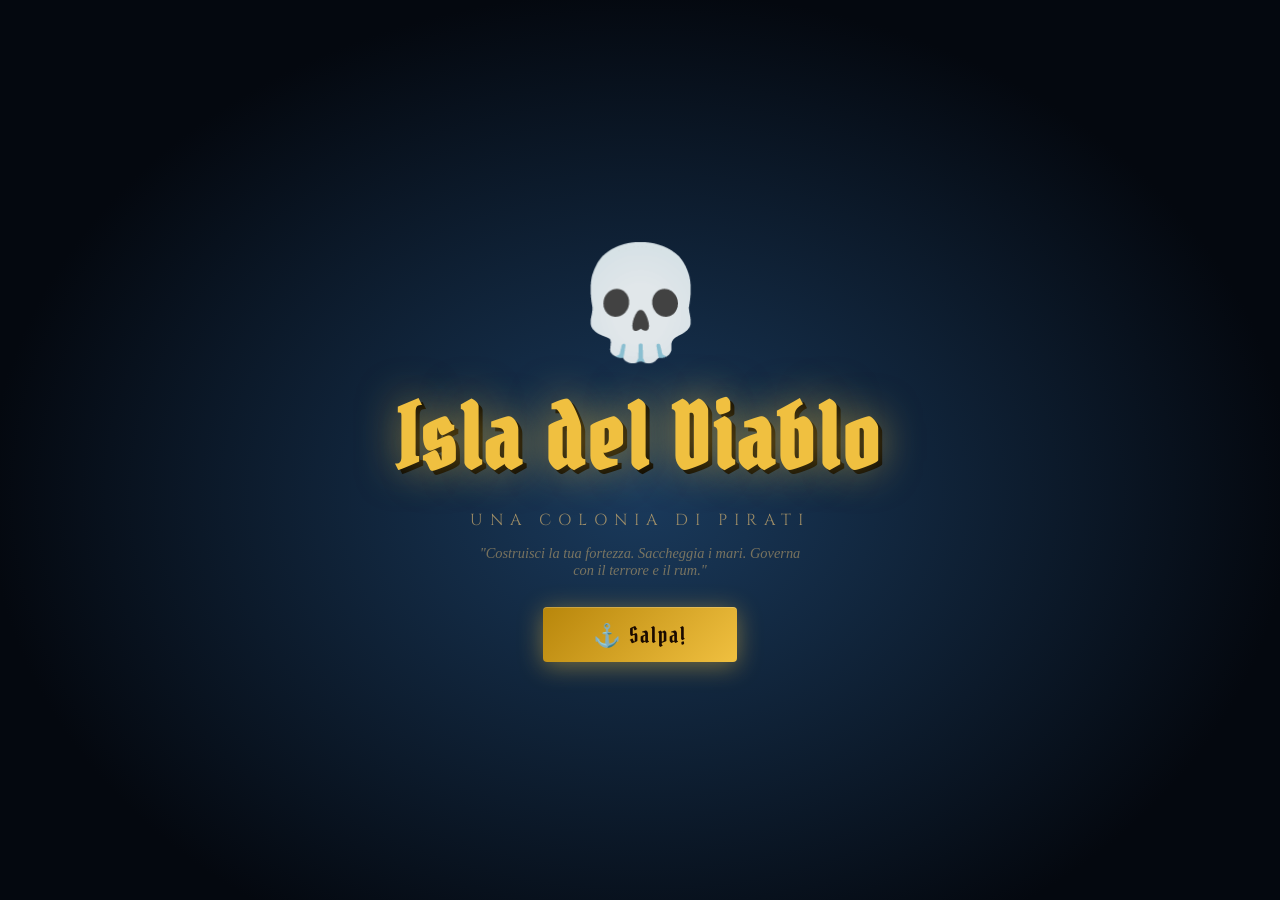
<file: pirate_v7_combat.html>
<!DOCTYPE html>
<html lang="it">
<head>
<meta charset="UTF-8">
<meta name="viewport" content="width=device-width, initial-scale=1.0, maximum-scale=1.0, user-scalable=no">
<title>Isla del Diablo</title>
<style>
@import url('https://fonts.googleapis.com/css2?family=Pirata+One&family=IM+Fell+English:ital@0;1&family=Cinzel:wght@400;700&display=swap');
:root{
  --oro:#f0c040;--oro-scuro:#b8860b;--sabbia:#c8a96e;--inchiostro:#1a0a00;
  --pergamena:#f4e4bc;--rum:#8b1a1a;--rum-chiaro:#c0392b;--verde:#2d6a2d;--verde-ch:#4a9c4a;
  --panel:rgba(8,18,30,0.95);--bordo:rgba(240,192,64,0.35);
}
*{box-sizing:border-box;margin:0;padding:0;}
html,body{height:100%;overflow:hidden;}
body{font-family:'IM Fell English',serif;background:#060e18;color:var(--pergamena);
  display:flex;flex-direction:column;height:100dvh;width:100vw;user-select:none;}

/* ── TITOLO ── */
#schermata-titolo{position:fixed;inset:0;z-index:200;
  background:radial-gradient(ellipse at 50% 55%,#1a3a5c 0%,#04080f 72%);
  display:flex;flex-direction:column;align-items:center;justify-content:center;gap:14px;}
#schermata-titolo .teschio{font-size:clamp(70px,14vw,110px);animation:bob 3s ease-in-out infinite;}
#schermata-titolo h1{font-family:'Pirata One',cursive;font-size:clamp(2.8rem,9vw,5.5rem);
  color:var(--oro);text-shadow:0 0 40px rgba(240,192,64,.6),4px 4px 0 #000;letter-spacing:4px;}
#schermata-titolo .sub{font-family:'Cinzel',serif;font-size:clamp(.75rem,2.2vw,1rem);
  color:var(--sabbia);letter-spacing:7px;text-transform:uppercase;opacity:.75;}
#schermata-titolo .motto{font-size:.9rem;color:var(--sabbia);opacity:.55;font-style:italic;text-align:center;max-width:340px;}
#btn-inizia{margin-top:14px;font-family:'Pirata One',cursive;font-size:1.4rem;
  background:linear-gradient(135deg,var(--oro-scuro),var(--oro));color:var(--inchiostro);
  border:none;padding:13px 50px;border-radius:4px;cursor:pointer;letter-spacing:2px;
  box-shadow:0 4px 24px rgba(240,192,64,.45),inset 0 1px 0 rgba(255,255,255,.2);
  transition:transform .1s,box-shadow .1s;}
#btn-inizia:hover{transform:translateY(-2px);box-shadow:0 8px 32px rgba(240,192,64,.55);}

/* ── BARRA SUPERIORE ── */
#barra-sup{background:linear-gradient(180deg,#070d18 0%,rgba(7,13,24,.97)100%);
  border-bottom:2px solid var(--oro-scuro);padding:5px 10px;
  display:none;flex-shrink:0;align-items:center;gap:7px;flex-wrap:wrap;}
.logo{font-family:'Pirata One',cursive;font-size:1.2rem;color:var(--oro);
  text-shadow:0 0 10px rgba(240,192,64,.4);flex-shrink:0;}
.barra-res{display:flex;gap:5px;flex-wrap:wrap;flex:1;}
.res{display:flex;align-items:center;gap:4px;background:rgba(255,255,255,.04);
  border:1px solid var(--bordo);border-radius:4px;padding:2px 7px;font-size:.8rem;white-space:nowrap;}
.res .icona{font-size:.9rem;}
.res .val{color:var(--oro);font-family:'Cinzel',serif;font-weight:700;min-width:26px;}
.res .etich{color:var(--sabbia);font-size:.62rem;opacity:.7;}
.barra-rep{display:flex;gap:5px;align-items:center;}
.rep{font-size:.63rem;border:1px solid var(--bordo);border-radius:3px;padding:2px 6px;white-space:nowrap;}
.rep.reale{border-color:rgba(100,100,255,.5);color:#aaaaff;}
.rep.mercante{border-color:rgba(100,200,100,.5);color:#aaffaa;}
.rep.corsaro{border-color:rgba(255,100,100,.5);color:#ffaaaa;}
#info-giorno{font-family:'Cinzel',serif;font-size:.75rem;color:var(--sabbia);flex-shrink:0;}
#info-giorno span{color:var(--oro);font-weight:700;}

/* ── PRINCIPALE ── */
#principale{display:none;flex:1;overflow:hidden;}

/* ── MAPPA ── */
#mappa-wrap{position:relative;flex:1;overflow:hidden;cursor:default;}
#mappa-canvas{display:block;}
#mappa-wrap.modalita-costruzione{cursor:crosshair;}

/* ── LOG MESSAGGI ── */
#log-msg{position:absolute;bottom:8px;left:8px;width:min(340px,calc(100vw - 180px));
  max-height:85px;overflow:hidden;pointer-events:none;}
.msg{font-size:.72rem;color:var(--pergamena);background:rgba(0,0,0,.72);
  border-left:3px solid var(--oro);padding:2px 8px;margin-top:3px;
  border-radius:0 3px 3px 0;animation:fadeMsg .3s ease;}
.msg.male{border-color:var(--rum-chiaro);color:#ffaaaa;}
.msg.bene{border-color:var(--verde-ch);color:#aaffaa;}
.msg.info{border-color:#6af;color:#aaddff;}

/* ── BATTAGLIA NAVALE ── */
#overlay-battaglia{position:fixed;inset:0;background:rgba(0,0,0,.88);
  display:none;flex-direction:column;align-items:center;justify-content:center;z-index:100;gap:14px;overflow-y:auto;}
#overlay-battaglia.aperto{display:flex;}
.titolo-battaglia{font-family:'Pirata One',cursive;font-size:2rem;color:var(--oro);text-shadow:0 0 20px rgba(240,192,64,.5);}
.navi-battaglia{display:flex;gap:40px;align-items:center;font-size:3.5rem;}
.vs-battaglia{font-family:'Pirata One',cursive;font-size:1.5rem;color:var(--rum-chiaro);}
.log-battaglia{background:rgba(0,0,0,.5);border:1px solid var(--bordo);border-radius:6px;
  padding:10px 18px;max-width:400px;width:90%;text-align:center;font-size:.82rem;line-height:1.7;}
.risultato-battaglia{font-family:'Pirata One',cursive;font-size:1.4rem;}
.risultato-battaglia.vinto{color:var(--oro);}
.risultato-battaglia.perso{color:var(--rum-chiaro);}
.riga-hp{display:flex;gap:20px;justify-content:center;}
.box-hp{text-align:center;font-size:.75rem;color:var(--sabbia);}
.barra-hp{width:120px;height:8px;background:#222;border-radius:4px;margin-top:3px;}
.riempi-hp{height:100%;border-radius:4px;transition:width .4s;}
.riempi-hp.blu{background:linear-gradient(90deg,#1a6aff,#6ab4ff);}
.riempi-hp.rosso{background:linear-gradient(90deg,#ff1a1a,#ff8888);}
/* battle overlay mobile */
.navi-battaglia{font-size:clamp(2rem,8vw,3.5rem);}
.titolo-battaglia{font-size:clamp(1.3rem,5vw,2rem);text-align:center;}
.log-battaglia{font-size:clamp(.72rem,2.5vw,.82rem);padding:8px 14px;}
#bt-chiudi{margin-top:4px;}

/* ── PANNELLO DESTRO ── */
#pannello-dx{width:215px;background:var(--panel);border-left:2px solid var(--oro-scuro);
  display:flex;flex-direction:column;overflow:hidden;flex-shrink:0;}
#tab-pannello{display:flex;border-bottom:1px solid var(--bordo);flex-shrink:0;}
.ptab{flex:1;padding:6px 3px;text-align:center;font-size:.7rem;cursor:pointer;
  border:none;background:none;color:var(--sabbia);font-family:'Cinzel',serif;
  transition:all .15s;border-bottom:2px solid transparent;}
.ptab:hover{color:var(--pergamena);}
.ptab.attivo{color:var(--oro);border-bottom-color:var(--oro);}
#contenuto-pannello{flex:1;overflow-y:auto;padding:8px;}
#contenuto-pannello::-webkit-scrollbar{width:5px;}
#contenuto-pannello::-webkit-scrollbar-track{background:#0a1520;}
#contenuto-pannello::-webkit-scrollbar-thumb{background:var(--oro-scuro);border-radius:3px;}
.titolo-sez{font-family:'Pirata One',cursive;font-size:.95rem;color:var(--oro);
  letter-spacing:1px;margin-bottom:7px;margin-top:4px;}
.btn-costruisci{width:100%;background:rgba(255,255,255,.04);border:1px solid var(--bordo);
  border-radius:4px;color:var(--pergamena);font-family:'IM Fell English',serif;font-size:.75rem;
  padding:5px 7px;cursor:pointer;display:flex;justify-content:space-between;align-items:center;
  margin-bottom:4px;transition:background .15s,border-color .15s;text-align:left;}
.btn-costruisci:hover:not(:disabled){background:rgba(240,192,64,.1);border-color:var(--oro);}
.btn-costruisci:disabled{opacity:.38;cursor:not-allowed;}
.btn-costruisci.attivo-strumento{border-color:var(--oro);background:rgba(240,192,64,.18);}
.costo{color:var(--oro);font-size:.67rem;flex-shrink:0;}
.carta-pirata{background:rgba(255,255,255,.04);border:1px solid var(--bordo);border-radius:4px;
  padding:5px 7px;margin-bottom:5px;cursor:pointer;transition:background .15s,border-color .15s;}
.carta-pirata:hover,.carta-pirata.sel{background:rgba(240,192,64,.12);border-color:var(--oro);}
.nome-p{font-size:.78rem;font-weight:bold;color:var(--pergamena);}
.ruolo-p{font-size:.65rem;color:var(--sabbia);font-style:italic;}
.stat-p{display:flex;gap:7px;margin-top:3px;}
.sp{font-size:.62rem;color:var(--sabbia);}
.sp span{color:var(--oro);font-family:'Cinzel',serif;}
.barra-umore{height:3px;background:#1a2a3a;border-radius:2px;margin-top:3px;overflow:hidden;}
.riempi-umore{height:100%;border-radius:2px;transition:width .5s;}
.carta-nave{background:rgba(255,255,255,.04);border:1px solid var(--bordo);border-radius:4px;padding:6px 8px;margin-bottom:5px;}
.nome-n{font-size:.78rem;color:var(--pergamena);font-weight:bold;}
.stato-n{font-size:.65rem;color:var(--sabbia);font-style:italic;}
.btn-piccolo{font-family:'IM Fell English',serif;font-size:.7rem;background:rgba(255,255,255,.08);
  border:1px solid var(--bordo);color:var(--pergamena);padding:3px 9px;border-radius:3px;
  cursor:pointer;margin-top:4px;transition:background .15s;}
.btn-piccolo:hover:not(:disabled){background:rgba(240,192,64,.15);border-color:var(--oro);}
.btn-piccolo:disabled{opacity:.35;cursor:not-allowed;}
.nodo-tech{background:rgba(255,255,255,.04);border:1px solid var(--bordo);border-radius:5px;
  padding:7px 9px;margin-bottom:6px;}
.nodo-tech.ricercato{border-color:var(--verde-ch);background:rgba(74,156,74,.12);}
.nodo-tech.disponibile{border-color:var(--oro);cursor:pointer;}
.nodo-tech.disponibile:hover{background:rgba(240,192,64,.12);}
.nodo-tech.bloccato{opacity:.4;}
.nome-t{font-size:.78rem;font-weight:bold;}
.desc-t{font-size:.63rem;color:var(--sabbia);margin-top:2px;font-style:italic;}
.costo-t{font-size:.65rem;color:var(--oro);margin-top:3px;}
.nodo-tech.ricercato .nome-t::after{content:' ✓';color:var(--verde-ch);}
.riga-fazione{display:flex;align-items:center;gap:8px;margin-bottom:8px;}
.fazione-icon{font-size:1.3rem;}
.fazione-info{flex:1;}
.barra-fazione{height:5px;background:#1a2a3a;border-radius:3px;overflow:hidden;}
.riempi-fazione{height:100%;border-radius:3px;transition:width .5s;}
.carta-missione{background:rgba(255,255,255,.04);border:1px solid var(--bordo);border-radius:4px;
  padding:7px 9px;margin-bottom:6px;}
.titolo-missione{font-size:.8rem;font-weight:bold;color:var(--oro);margin-bottom:3px;}
.desc-missione{font-size:.68rem;color:var(--sabbia);font-style:italic;margin-bottom:5px;}
.ricompensa-missione{font-size:.65rem;color:var(--verde-ch);}

/* ── BARRA INFERIORE ── */
#barra-inf{background:linear-gradient(0deg,#040a12 0%,rgba(7,13,24,.97)100%);
  border-top:2px solid var(--oro-scuro);padding:5px 10px;display:none;
  align-items:center;gap:8px;flex-shrink:0;flex-wrap:wrap;}
.btn-azione{font-family:'IM Fell English',serif;font-size:.78rem;background:rgba(255,255,255,.06);
  border:1px solid var(--bordo);color:var(--pergamena);padding:5px 12px;border-radius:4px;
  cursor:pointer;transition:all .15s;white-space:nowrap;}
.btn-azione:hover{background:rgba(240,192,64,.12);border-color:var(--oro);color:var(--oro);}
.btn-azione:disabled{opacity:.35;cursor:not-allowed;}
.btn-azione.pericolo{border-color:rgba(192,57,43,.45);}
.btn-azione.pericolo:hover{background:rgba(192,57,43,.2);border-color:var(--rum-chiaro);color:#ffaaaa;}
#btn-velocita{margin-left:auto;font-size:.78rem;background:rgba(255,255,255,.06);
  border:1px solid var(--bordo);color:var(--oro);padding:5px 11px;border-radius:4px;
  cursor:pointer;font-family:'Cinzel',serif;}
#btn-annulla{display:none;}
#btn-annulla.mostra{display:inline-block;}

/* ── MODALE ── */
#overlay-modale{position:fixed;inset:0;z-index:50;background:rgba(0,0,0,.77);
  display:none;align-items:center;justify-content:center;}
#overlay-modale.aperto{display:flex;}
#box-modale{background:linear-gradient(160deg,#0d1e30,#060f1a);border:2px solid var(--oro-scuro);
  border-radius:8px;padding:22px;width:min(400px,95vw);max-height:82vh;overflow-y:auto;position:relative;}
#box-modale h2{font-family:'Pirata One',cursive;color:var(--oro);font-size:1.45rem;margin-bottom:10px;}
#box-modale p{font-size:.83rem;color:var(--sabbia);margin-bottom:7px;line-height:1.55;}
#chiudi-modale{position:absolute;top:9px;right:13px;background:none;border:none;color:var(--oro);font-size:1.3rem;cursor:pointer;}
.mbtn{font-family:'IM Fell English',serif;font-size:.82rem;padding:7px 18px;border-radius:4px;
  cursor:pointer;margin-right:7px;margin-top:7px;transition:all .15s;display:inline-block;}
.mbtn.primario{background:linear-gradient(135deg,var(--oro-scuro),var(--oro));border:none;color:var(--inchiostro);font-weight:bold;}
.mbtn.secondario{background:none;border:1px solid var(--bordo);color:var(--sabbia);}
.mbtn.pericolo{background:none;border:1px solid rgba(192,57,43,.5);color:#ff8888;}
.mbtn:hover{opacity:.85;transform:translateY(-1px);}

/* ── NOTIFICHE ── */
#area-notifiche{position:fixed;top:56px;right:8px;z-index:300;
  display:flex;flex-direction:column;gap:5px;pointer-events:none;}
.notifica{background:linear-gradient(135deg,#0d1e30,#060f1a);border:1px solid var(--oro-scuro);
  border-radius:6px;padding:7px 13px;font-size:.76rem;color:var(--pergamena);
  animation:slideIn .3s ease, fadeOut .45s ease 3.8s forwards;max-width:230px;}
.notifica.male{border-color:var(--rum-chiaro);}
.notifica.missione{border-color:var(--verde-ch);}
.titolo-notifica{font-family:'Pirata One',cursive;color:var(--oro);font-size:.88rem;}
.notifica.male .titolo-notifica{color:#ff6b6b;}
.notifica.missione .titolo-notifica{color:#aaffaa;}

/* ── EVENTO NARRATIVO ── */
#overlay-evento{position:fixed;inset:0;z-index:150;background:rgba(0,0,0,.82);
  display:none;align-items:center;justify-content:center;padding:16px;}
#overlay-evento.aperto{display:flex;}
#box-evento{
  background:linear-gradient(160deg,#0e1e2e 0%,#070f1a 100%);
  border:2px solid var(--oro-scuro);
  border-radius:10px;
  width:min(460px,96vw);
  max-height:88vh;
  overflow-y:auto;
  position:relative;
  box-shadow:0 0 60px rgba(240,192,64,.15), inset 0 0 40px rgba(0,0,0,.4);
}
#box-evento::-webkit-scrollbar{width:4px;}
#box-evento::-webkit-scrollbar-thumb{background:var(--oro-scuro);border-radius:2px;}
.evento-banner{
  width:100%;height:110px;
  display:flex;align-items:center;justify-content:center;
  font-size:4rem;
  position:relative;overflow:hidden;
  border-radius:8px 8px 0 0;
  flex-shrink:0;
}
.evento-banner::after{
  content:'';position:absolute;inset:0;
  background:linear-gradient(180deg,rgba(0,0,0,.1) 0%,rgba(7,15,26,.9) 100%);
}
.evento-tag{
  position:absolute;top:10px;left:14px;z-index:1;
  font-family:'Cinzel',serif;font-size:.6rem;letter-spacing:2px;text-transform:uppercase;
  background:rgba(0,0,0,.6);border:1px solid var(--bordo);
  padding:2px 8px;border-radius:3px;color:var(--sabbia);
}
.evento-corpo{padding:18px 20px 14px;}
.evento-titolo{
  font-family:'Pirata One',cursive;
  font-size:clamp(1.2rem,4vw,1.6rem);
  color:var(--oro);
  margin-bottom:10px;
  line-height:1.2;
}
.evento-testo{
  font-size:clamp(.8rem,2.5vw,.88rem);
  color:var(--sabbia);
  line-height:1.65;
  margin-bottom:14px;
  font-style:italic;
}
.evento-conseguenze{
  font-size:.75rem;color:var(--sabbia);
  background:rgba(255,255,255,.04);
  border-left:3px solid var(--bordo);
  padding:6px 10px;border-radius:0 4px 4px 0;
  margin-bottom:14px;
  display:none;
}
.evento-conseguenze.mostra{display:block;}
.evento-scelte{display:flex;flex-direction:column;gap:8px;}
.btn-scelta{
  font-family:'IM Fell English',serif;
  font-size:clamp(.78rem,2.5vw,.85rem);
  text-align:left;
  background:rgba(255,255,255,.05);
  border:1px solid var(--bordo);
  border-radius:6px;
  color:var(--pergamena);
  padding:10px 14px;
  cursor:pointer;
  transition:all .18s;
  line-height:1.4;
  width:100%;
}
.btn-scelta:hover{background:rgba(240,192,64,.12);border-color:var(--oro);color:var(--oro);}
.btn-scelta .scelta-etich{display:block;font-size:.65rem;font-family:'Cinzel',serif;
  color:var(--sabbia);letter-spacing:1px;text-transform:uppercase;margin-bottom:3px;opacity:.7;}
.btn-scelta.verde{border-color:rgba(74,156,74,.5);}
.btn-scelta.verde:hover{background:rgba(74,156,74,.15);border-color:var(--verde-ch);}
.btn-scelta.rosso{border-color:rgba(192,57,43,.5);}
.btn-scelta.rosso:hover{background:rgba(192,57,43,.15);border-color:var(--rum-chiaro);}
.btn-scelta.oro{border-color:rgba(240,192,64,.5);}
.btn-scelta.oro:hover{background:rgba(240,192,64,.18);border-color:var(--oro);}
.esito-evento{
  margin-top:12px;padding:10px 14px;border-radius:6px;
  font-size:.82rem;line-height:1.5;display:none;
  border-left:4px solid var(--oro);
  background:rgba(240,192,64,.08);
  color:var(--pergamena);
}
.esito-evento.male{border-color:var(--rum-chiaro);background:rgba(192,57,43,.08);}
.esito-evento.bene{border-color:var(--verde-ch);background:rgba(74,156,74,.08);}
.esito-evento.mostra{display:block;}
#btn-chiudi-evento{
  display:none;
  margin-top:12px;
  font-family:'Pirata One',cursive;
  font-size:1rem;
  background:linear-gradient(135deg,var(--oro-scuro),var(--oro));
  border:none;color:var(--inchiostro);
  padding:8px 28px;border-radius:5px;cursor:pointer;
  width:100%;
}
#btn-chiudi-evento.mostra{display:block;}

/* ── EVENTO NARRATIVO ── */
#overlay-evento{position:fixed;inset:0;z-index:150;background:rgba(0,0,0,.82);
  display:none;align-items:center;justify-content:center;padding:16px;}
#overlay-evento.aperto{display:flex;}
#box-evento{
  background:linear-gradient(160deg,#0e1e2e 0%,#070f1a 100%);
  border:2px solid var(--oro-scuro);border-radius:10px;
  width:min(460px,96vw);max-height:88vh;overflow-y:auto;position:relative;
  box-shadow:0 0 60px rgba(240,192,64,.15),inset 0 0 40px rgba(0,0,0,.4);
}
#box-evento::-webkit-scrollbar{width:4px;}
#box-evento::-webkit-scrollbar-thumb{background:var(--oro-scuro);border-radius:2px;}
.evento-banner{width:100%;height:110px;display:flex;align-items:center;justify-content:center;
  font-size:4rem;position:relative;overflow:hidden;border-radius:8px 8px 0 0;flex-shrink:0;}
.evento-banner::after{content:'';position:absolute;inset:0;
  background:linear-gradient(180deg,rgba(0,0,0,.1) 0%,rgba(7,15,26,.9) 100%);}
.evento-tag{position:absolute;top:10px;left:14px;z-index:1;font-family:'Cinzel',serif;
  font-size:.6rem;letter-spacing:2px;text-transform:uppercase;
  background:rgba(0,0,0,.6);border:1px solid var(--bordo);
  padding:2px 8px;border-radius:3px;color:var(--sabbia);}
.evento-corpo{padding:18px 20px 14px;}
.evento-titolo{font-family:'Pirata One',cursive;font-size:clamp(1.2rem,4vw,1.6rem);
  color:var(--oro);margin-bottom:10px;line-height:1.2;}
.evento-testo{font-size:clamp(.8rem,2.5vw,.88rem);color:var(--sabbia);line-height:1.65;
  margin-bottom:14px;font-style:italic;}
.evento-scelte{display:flex;flex-direction:column;gap:8px;}
.btn-scelta{font-family:'IM Fell English',serif;font-size:clamp(.78rem,2.5vw,.85rem);
  text-align:left;background:rgba(255,255,255,.05);border:1px solid var(--bordo);
  border-radius:6px;color:var(--pergamena);padding:10px 14px;cursor:pointer;
  transition:all .18s;line-height:1.4;width:100%;}
.btn-scelta:hover{background:rgba(240,192,64,.12);border-color:var(--oro);color:var(--oro);}
.btn-scelta .scelta-etich{display:block;font-size:.65rem;font-family:'Cinzel',serif;
  color:var(--sabbia);letter-spacing:1px;text-transform:uppercase;margin-bottom:3px;opacity:.7;}
.btn-scelta.verde:hover{background:rgba(74,156,74,.15);border-color:var(--verde-ch);}
.btn-scelta.rosso:hover{background:rgba(192,57,43,.15);border-color:var(--rum-chiaro);}
.esito-evento{margin-top:12px;padding:10px 14px;border-radius:6px;font-size:.82rem;
  line-height:1.5;display:none;border-left:4px solid var(--oro);
  background:rgba(240,192,64,.08);color:var(--pergamena);}
.esito-evento.male{border-color:var(--rum-chiaro);background:rgba(192,57,43,.08);}
.esito-evento.bene{border-color:var(--verde-ch);background:rgba(74,156,74,.08);}
.esito-evento.mostra{display:block;}
#btn-chiudi-evento{display:none;margin-top:12px;font-family:'Pirata One',cursive;
  font-size:1rem;background:linear-gradient(135deg,var(--oro-scuro),var(--oro));
  border:none;color:var(--inchiostro);padding:8px 28px;border-radius:5px;
  cursor:pointer;width:100%;}
#btn-chiudi-evento.mostra{display:block;}

/* ── SCHERMATA VITTORIA / SCONFITTA ── */
#overlay-fine{position:fixed;inset:0;z-index:500;display:none;
  align-items:center;justify-content:center;padding:20px;
  animation:fadeInFine .6s ease;}
#overlay-fine.aperto{display:flex;}
@keyframes fadeInFine{from{opacity:0}to{opacity:1}}

#box-fine{
  width:min(480px,96vw);max-height:90vh;overflow-y:auto;
  border-radius:12px;padding:0;position:relative;
  text-align:center;
}
#box-fine.vittoria{
  background:linear-gradient(160deg,#0a1e10 0%,#04100a 100%);
  border:2px solid #4a9c4a;
  box-shadow:0 0 80px rgba(74,156,74,.25),inset 0 0 60px rgba(0,0,0,.5);
}
#box-fine.sconfitta{
  background:linear-gradient(160deg,#1e0a0a 0%,#100404 100%);
  border:2px solid #c0392b;
  box-shadow:0 0 80px rgba(192,57,43,.25),inset 0 0 60px rgba(0,0,0,.5);
}
.fine-banner{
  font-size:clamp(5rem,18vw,8rem);
  padding:28px 0 10px;
  animation:finePulse 2s ease-in-out infinite;
  line-height:1;
}
@keyframes finePulse{0%,100%{transform:scale(1)}50%{transform:scale(1.08)}}
.fine-titolo{
  font-family:'Pirata One',cursive;
  font-size:clamp(1.8rem,6vw,2.8rem);
  letter-spacing:3px;
  margin:0 20px 10px;
  line-height:1.15;
}
.vittoria .fine-titolo{color:#f0c040;text-shadow:0 0 30px rgba(240,192,64,.4);}
.sconfitta .fine-titolo{color:#c0392b;text-shadow:0 0 30px rgba(192,57,43,.4);}
.fine-sottotitolo{
  font-family:'Cinzel',serif;font-size:clamp(.7rem,2vw,.9rem);
  letter-spacing:4px;text-transform:uppercase;
  margin-bottom:16px;opacity:.7;
  padding:0 20px;
}
.vittoria .fine-sottotitolo{color:#4a9c4a;}
.sconfitta .fine-sottotitolo{color:#e74c3c;}
.fine-testo{
  font-size:clamp(.82rem,2.5vw,.92rem);color:#c8b888;
  line-height:1.7;padding:0 24px;margin-bottom:20px;
  font-style:italic;
}
.fine-statistiche{
  display:grid;grid-template-columns:1fr 1fr;gap:10px;
  margin:0 20px 20px;
}
.stat-fine{
  background:rgba(255,255,255,.06);border-radius:6px;
  padding:10px;border:1px solid rgba(255,255,255,.08);
}
.stat-fine .sv{font-family:'Cinzel',serif;font-size:1.3rem;font-weight:700;}
.vittoria .stat-fine .sv{color:#f0c040;}
.sconfitta .stat-fine .sv{color:#e07060;}
.stat-fine .sk{font-size:.65rem;color:#8a7a60;letter-spacing:1px;
  text-transform:uppercase;margin-top:3px;}
.fine-obiettivi{
  margin:0 20px 20px;text-align:left;
}
.fine-obiettivi .ob-titolo{
  font-family:'Cinzel',serif;font-size:.7rem;letter-spacing:2px;
  text-transform:uppercase;color:#8a7a60;margin-bottom:8px;
}
.ob-riga{
  display:flex;align-items:center;gap:8px;
  font-size:.8rem;padding:5px 0;
  border-bottom:1px solid rgba(255,255,255,.05);
  color:#c8b888;
}
.ob-riga .ob-check{font-size:1rem;flex-shrink:0;}
.ob-riga .ob-barra{flex:1;height:4px;background:#1a2a1a;border-radius:2px;overflow:hidden;}
.ob-riga .ob-riempi{height:100%;border-radius:2px;transition:width 1s ease;}
.vittoria .ob-riga .ob-riempi{background:#4a9c4a;}
.sconfitta .ob-riga .ob-riempi{background:#c0392b;}
.btn-fine{
  font-family:'Pirata One',cursive;font-size:1.1rem;
  padding:12px 36px;border-radius:6px;cursor:pointer;
  margin:0 20px 24px;width:calc(100% - 40px);
  transition:all .15s;border:none;
}
.vittoria .btn-fine{
  background:linear-gradient(135deg,#2a7a2a,#4a9c4a);
  color:#fff;box-shadow:0 4px 20px rgba(74,156,74,.3);
}
.sconfitta .btn-fine{
  background:linear-gradient(135deg,#8a1a1a,#c0392b);
  color:#fff;box-shadow:0 4px 20px rgba(192,57,43,.3);
}
.btn-fine:hover{transform:translateY(-2px);filter:brightness(1.1);}

/* ── BISOGNI ── */
.bisogni-grid{display:flex;flex-direction:column;gap:7px;margin-bottom:8px;}
.bisogno-riga{background:rgba(255,255,255,.04);border-radius:5px;padding:7px 9px;border:1px solid var(--bordo);}
.bisogno-header{display:flex;justify-content:space-between;align-items:center;margin-bottom:4px;}
.bisogno-nome{font-size:.75rem;color:var(--pergamena);display:flex;align-items:center;gap:5px;}
.bisogno-val{font-family:'Cinzel',serif;font-size:.78rem;}
.bisogno-barra{height:6px;background:#0a1520;border-radius:3px;overflow:hidden;}
.bisogno-riempi{height:100%;border-radius:3px;transition:width .6s ease;}
.bisogno-nota{font-size:.62rem;color:var(--sabbia);font-style:italic;margin-top:3px;}

/* ── UPGRADE NAVI ── */
.upg-lista{display:flex;flex-direction:column;gap:6px;margin-bottom:4px;}
.upg-riga{display:flex;align-items:center;gap:8px;
  background:rgba(255,255,255,.04);border:1px solid var(--bordo);
  border-radius:6px;padding:7px 9px;}
.upg-icona{font-size:1.3rem;flex-shrink:0;}
.upg-info{flex:1;min-width:0;}
.upg-nome{font-size:.76rem;font-weight:bold;color:var(--pergamena);}
.upg-desc{font-size:.64rem;color:var(--sabbia);font-style:italic;margin-top:1px;}

/* ── ANIMAZIONI ── */
@keyframes bob{0%,100%{transform:translateY(0)}50%{transform:translateY(-14px)}}
@keyframes fadeMsg{from{opacity:0;transform:translateX(-10px)}to{opacity:1;transform:none}}
@keyframes slideIn{from{opacity:0;transform:translateX(30px)}to{opacity:1;transform:none}}
@keyframes fadeOut{to{opacity:0;transform:translateX(30px)}}

@media(max-width:600px){
  .res .etich{display:none;}
  .barra-rep{display:none;}
}

/* ── PORTRAIT MOBILE: pannello va sotto la mappa ── */
@media(max-width:600px) and (orientation:portrait){
  #principale{flex-direction:column;}
  #pannello-dx{
    width:100% !important;
    height:220px;
    border-left:none;
    border-top:2px solid var(--oro-scuro);
    flex-direction:column;
    flex-shrink:0;
  }
  #tab-pannello .ptab{font-size:.75rem;padding:7px 2px;}
  #contenuto-pannello{padding:6px 8px;}
  /* contenuto pannello orizzontale scrollabile */
  #contenuto-pannello{
    overflow-y:auto;
    overflow-x:hidden;
  }
  /* bottoni costruzione su 2 colonne */
  #contenuto-pannello .btn-costruisci{
    width:100%;
    font-size:.72rem;
  }
  /* log messaggi non copre i bottoni */
  #log-msg{bottom:4px;width:calc(100vw - 16px);}
  /* barra inferiore compatta */
  #barra-inf{padding:4px 6px;gap:5px;}
  .btn-azione{font-size:.72rem;padding:4px 8px;}
  #btn-velocita{font-size:.72rem;padding:4px 8px;}
  /* barra superiore compatta */
  #barra-sup{padding:3px 6px;gap:5px;}
  .res{padding:2px 5px;font-size:.72rem;}
  .logo{font-size:1rem;}
  #info-giorno{font-size:.68rem;}
}
</style>
</head>
<body>

<!-- TITOLO -->
<div id="schermata-titolo">
  <div class="teschio">💀</div>
  <h1>Isla del Diablo</h1>
  <div class="sub">Una Colonia di Pirati</div>
  <div class="motto">"Costruisci la tua fortezza. Saccheggia i mari. Governa con il terrore e il rum."</div>
  <button id="btn-inizia" onclick="avviaGioco()">⚓ Salpa!</button>
</div>

<!-- BARRA SUPERIORE -->
<div id="barra-sup">
  <div class="logo">☠ Isla del Diablo</div>
  <div class="barra-res">
    <div class="res"><span class="icona">💰</span><span class="val" id="r-oro">0</span><span class="etich">Oro</span></div>
    <div class="res"><span class="icona">🍖</span><span class="val" id="r-cibo">0</span><span class="etich">Cibo</span></div>
    <div class="res"><span class="icona">🪵</span><span class="val" id="r-legno">0</span><span class="etich">Legno</span></div>
    <div class="res"><span class="icona">🍺</span><span class="val" id="r-rum">0</span><span class="etich">Rum</span></div>
    <div class="res"><span class="icona">🔭</span><span class="val" id="r-ric">0</span><span class="etich">Ricerca</span></div>
    <div class="res"><span class="icona">👤</span><span class="val" id="r-pop">0</span><span class="etich">Pirati</span></div>
  </div>
  <div class="barra-rep">
    <div class="rep reale" id="rep-reale">👑 0</div>
    <div class="rep mercante" id="rep-mercante">🤝 0</div>
    <div class="rep corsaro" id="rep-corsaro">☠ 0</div>
  </div>
  <div id="info-giorno">Giorno <span id="num-giorno">1</span></div>
</div>

<!-- PRINCIPALE -->
<div id="principale">
  <div id="mappa-wrap">
    <canvas id="mappa-canvas"></canvas>

    <!-- OVERLAY BATTAGLIA -->
    <div id="overlay-battaglia">
      <div class="titolo-battaglia" id="bt-titolo">⚔ Battaglia Navale!</div>
      <div class="navi-battaglia">
        <span id="bt-nave1">⛵</span>
        <span class="vs-battaglia">VS</span>
        <span id="bt-nave2">🚢</span>
      </div>
      <div class="riga-hp">
        <div class="box-hp">
          <div id="bt-nome1">La Tua Nave</div>
          <div class="barra-hp"><div class="riempi-hp blu" id="bt-hp1" style="width:100%"></div></div>
          <div id="bt-hp1-txt">100</div>
        </div>
        <div class="box-hp">
          <div id="bt-nome2">Nemico</div>
          <div class="barra-hp"><div class="riempi-hp rosso" id="bt-hp2" style="width:100%"></div></div>
          <div id="bt-hp2-txt">100</div>
        </div>
      </div>
      <div class="log-battaglia" id="bt-log">I cannoni tuonano...</div>
      <div class="risultato-battaglia" id="bt-risultato" style="display:none"></div>
      <button class="btn-azione" id="bt-chiudi" style="display:none" onclick="chiudiBattaglia()">Continua</button>
    </div>

    <div id="log-msg"></div>
  </div>

  <!-- OVERLAY EVENTO NARRATIVO -->
  <div id="overlay-evento">
    <div id="box-evento">
      <div class="evento-banner" id="ev-banner">
        <span class="evento-tag" id="ev-tag">Evento</span>
      </div>
      <div class="evento-corpo">
        <div class="evento-titolo" id="ev-titolo"></div>
        <div class="evento-testo" id="ev-testo"></div>
        <div class="evento-scelte" id="ev-scelte"></div>
        <div class="esito-evento" id="ev-esito"></div>
        <button id="btn-chiudi-evento" onclick="chiudiEvento()">Avanti ›</button>
      </div>
    </div>
  </div>

  <div id="pannello-dx">
    <div id="tab-pannello">
      <button class="ptab attivo" onclick="mostraTab('costruisci')">🏗</button>
      <button class="ptab" onclick="mostraTab('ciurma')">☠</button>
      <button class="ptab" onclick="mostraTab('flotta')">⛵</button>
      <button class="ptab" onclick="mostraTab('ricerca')">🔭</button>
      <button class="ptab" onclick="mostraTab('fazioni')">🌐</button>
      <button class="ptab" onclick="mostraTab('missioni')">📜</button>
      <button class="ptab" onclick="mostraTab('bisogni')">❤</button>
    </div>
    <div id="contenuto-pannello"></div>
  </div>
</div>

<!-- BARRA INFERIORE -->
<div id="barra-inf">
  <button class="btn-azione" onclick="inviaRaid()">⚔ Raid</button>
  <button class="btn-azione" onclick="apriCommercio()">🤝 Commercio</button>
  <button class="btn-azione" onclick="apriEditti()">📜 Editti</button>
  <button class="btn-azione" onclick="apriPrigione()">⛓ Prigione</button>
  <button class="btn-azione pericolo" id="btn-annulla" onclick="annullaCostruzione()">✕ Annulla</button>
  <button id="btn-velocita" onclick="cambiaVelocita()">▶▶ Veloce</button>
</div>

<!-- MODALE -->
<div id="overlay-modale">
  <div id="box-modale">
    <button id="chiudi-modale" onclick="chiudiModale()">✕</button>
    <h2 id="titolo-modale"></h2>
    <div id="corpo-modale"></div>
  </div>
</div>

<!-- SCHERMATA VITTORIA / SCONFITTA -->
<div id="overlay-fine">
  <div id="box-fine">
    <div class="fine-banner" id="fine-banner"></div>
    <div class="fine-titolo" id="fine-titolo"></div>
    <div class="fine-sottotitolo" id="fine-sottotitolo"></div>
    <div class="fine-testo" id="fine-testo"></div>
    <div class="fine-statistiche" id="fine-statistiche"></div>
    <div class="fine-obiettivi" id="fine-obiettivi"></div>
    <button class="btn-fine" id="fine-btn" onclick="riavviaGioco()"></button>
  </div>
</div>

<!-- NOTIFICHE -->
<div id="area-notifiche"></div>

<script>
// ═══════════════════════════════════════════════════
// STATO
// ═══════════════════════════════════════════════════
const G={
  giorno:1, oro:250, cibo:100, legno:150, rum:50,
  pirati:[], navi:[], edifici:[], prigionieri:[],
  missioniAttive:[],
  mappa:[], COLS:26, RIGHE:20, TILE:52,
  camX:0, camY:0,
  velocita:1, tickMs:2800,
  modalitaCostruzione:null, pirataSelezionato:null,
  cooldownRaid:0, tick:0,
  tabCorrente:'costruisci',
  hoverR:-1, hoverC:-1,
  fazioni:{
    reale:{rep:0,   nome:'Marina Reale',   icona:'👑'},
    mercante:{rep:20,nome:'Mercanti',       icona:'🤝'},
    corsaro:{rep:50, nome:'Corsari',        icona:'☠'},
  },
  ricerca:{completate:new Set(), punti:0},
  battagliaAttiva:false,
  contatori:{raid:0, riscatti:0},
  bisogni:{
    divertimento:50,  // bordello, arena, cantastorie
    spirito:40,       // cappella, stregone
    salute:60,        // infermeria, bagni
    sicurezza:50,     // guardia, fortezza
    lusso:20,         // mercante lusso, sarto
  },
  fineGioco:false,
  giorniSenzaRisorse:0,  // counter for game over
  // rendering
  alberi:[], rocce:[],
};

const T={OCEANO:0,SABBIA:1,ERBA:2,FORESTA:3,ROCCIA:4,BASSO:5,COLLINA:6,FIUME:7,SENTIERO:8,PALUDE:9};

// ── EDIFICI ──
const ED={
  taverna:    {icona:'🍺',nome:'Taverna',         costo:{oro:80,legno:20},  effetto:'Morale +5/g, consuma rum'},
  cantiere:   {icona:'⚓',nome:'Cantiere Navale',  costo:{oro:120,legno:50}, effetto:'Permette costruzione navi'},
  fortezza:   {icona:'🏰',nome:'Fortezza',         costo:{oro:180,legno:80}, effetto:'+difesa contro attacchi'},
  fattoria:   {icona:'🌿',nome:'Fattoria',          costo:{oro:60,legno:30},  effetto:'+9 cibo/giorno'},
  distilleria:{icona:'🏭',nome:'Distilleria',       costo:{oro:90,legno:40},  effetto:'+6 rum/giorno'},
  segheria:   {icona:'🪓',nome:'Segheria',          costo:{oro:50,legno:20},  effetto:'+7 legno/giorno'},
  caserma:    {icona:'⚔', nome:'Caserma',           costo:{oro:100,legno:60}, effetto:'+addestramento combattimento'},
  osservatorio:{icona:'🔭',nome:'Osservatorio',     costo:{oro:150,legno:50}, effetto:'+3 ricerca/giorno'},
  prigione:   {icona:'⛓', nome:'Prigione',          costo:{oro:80,legno:40},  effetto:'Trattieni prigionieri'},
  mercatonero:{icona:'🛒',nome:'Mercato Nero',       costo:{oro:200,legno:30}, effetto:'+20% entrate commercio'},
  casapirata:  {icona:'🏠',nome:'Casa del Pirata',    costo:{oro:40,legno:30},  effetto:'+8 oro/g, riduce paga pirata'},
  // EDIFICI BISOGNI
  bordello:    {icona:'💋',nome:'Bordello',           costo:{oro:120,legno:40}, effetto:'Divertimento +20/g, morale +8, costa rum'},
  arena:       {icona:'⚔',nome:'Arena dei Duelli',   costo:{oro:100,legno:60}, effetto:'Divertimento +12/g, addestra combattimento'},
  cantastorie: {icona:'🎭',nome:'Teatro del Porto',   costo:{oro:80,legno:30},  effetto:'Divertimento +8/g, morale +5'},
  cappella:    {icona:'⛪',nome:'Cappella del Pirata', costo:{oro:90,legno:40},  effetto:'Spirito +18/g, riduce diserzione'},
  infermeria:  {icona:'🏥',nome:'Infermeria',          costo:{oro:110,legno:50}, effetto:'Salute +20/g, pirati guariscono'},
  bagni:       {icona:'🛁',nome:'Bagni Pubblici',      costo:{oro:70,legno:30},  effetto:'Salute +12/g, morale +4'},
  guardia:     {icona:'🗼',nome:'Torre di Guardia',    costo:{oro:80,legno:50},  effetto:'Sicurezza +15/g, avvisa attacchi'},
  sarto:       {icona:'🧵',nome:'Sarto & Mercante',    costo:{oro:130,legno:20}, effetto:'Lusso +15/g, oro +10/g'},
};

// ── TECNOLOGIE ──
const TECH=[
  {id:'cannoni',    nome:'Cannoni Pesanti',   desc:'Bottino raid +30%',          costo:40, req:[],              icona:'💣'},
  {id:'mappe',      nome:'Carte Nautiche',    desc:'Durata raid -1 giorno',       costo:35, req:[],              icona:'🗺'},
  {id:'medicina',   nome:'Chirurgia di Bordo',desc:'I pirati disertano meno',     costo:50, req:[],              icona:'⚕'},
  {id:'armatura',   nome:'Scafo Rinforzato',  desc:'+20 HP in battaglia',         costo:60, req:['cannoni'],     icona:'🛡'},
  {id:'diplomazia', nome:'Lettera di Corsa',  desc:'Rep mercanti più rapida',     costo:45, req:['mappe'],       icona:'📜'},
  {id:'alchimia',   nome:'Alchimia del Rum',  desc:'Il rum cura in battaglia',    costo:55, req:['medicina'],    icona:'⚗'},
  {id:'bordata',    nome:'Doppia Bordata',     desc:'Doppio colpo di cannone',     costo:80, req:['armatura','cannoni'],icona:'🔥'},
  {id:'leggenda',   nome:'Leggenda Pirata',   desc:'Tutti i pirati +15 morale',   costo:100,req:['diplomazia','alchimia'],icona:'💀'},
];

const NOMI_PIRATI=[
  'Giacomo il Rosso','Maria la Nera','Pietro Scorbutico','Occhio di Vetro',
  'Diego il Pazzo','Anna la Sanguinaria','Calabrone','Salato Billo','Rosa del Rum',
  'Karl Cannone','Delia il Pugnale','Lo Squalo','Bernacolo','Nora la Tempesta',
  'Lingua d\'Argento','Ferro di Notte','Ciclone','Il Gobbo','Mano d\'Osso',
  'Ursula la Grigia','Tito Tempesta','Cosimo Squalo','Rino Senza Orecchio',
];
const RUOLI_PIRATI=['Bucaniere','Navigatore','Cannoniere','Chirurgo','Cuoco','Nostromo','Spia','Quartier Mastro'];
const TRATTI=[
  {id:'coraggioso', label:'Coraggioso',    icona:'🦁', bonus:{combattimento:8}},
  {id:'scaltro',    label:'Scaltro',       icona:'🦊', bonus:{navigazione:8}},
  {id:'robusto',    label:'Robusto',       icona:'💪', bonus:{hpMorale:15}},
  {id:'ubriaco',    label:'Sempre ubriaco',icona:'🍺', bonus:{umore:15, navigazione:-5}},
  {id:'avaro',      label:'Avaro',         icona:'💰', bonus:{paga:-1}},
  {id:'devoto',     label:'Devoto',        icona:'✝',  bonus:{umore:10}},
  {id:'veterano',   label:'Veterano',      icona:'⚔',  bonus:{combattimento:12, navigazione:8}},
  {id:'codardo',    label:'Codardo',       icona:'🐔', bonus:{combattimento:-8, umore:-5}},
];
const OGGETTI=[
  {id:'spada',    nome:'Spada Damascata',      icona:'⚔', bonus:{combattimento:12}, costo:60},
  {id:'bussola',  nome:'Bussola d\'Oro',       icona:'🧭', bonus:{navigazione:15},  costo:80},
  {id:'talisma',  nome:'Talismano Vudù',        icona:'🪬', bonus:{umore:20},         costo:50},
  {id:'cappello', nome:'Cappello del Capitano', icona:'🎩', bonus:{combattimento:8,navigazione:8}, costo:100},
  {id:'ancora',   nome:'Ciondolo Ancora',       icona:'⚓', bonus:{navigazione:10,umore:10}, costo:70},
  {id:'rum_ind',  nome:'Rum delle Indie',       icona:'🍾', bonus:{umore:25},         costo:40},
];

// CAPITANI FAMOSI
const CAPITANI=[
  {
    id:'blackbeard', nome:'Barbanera', titolo:'Il Terrore dei Mari', icona:'🏴\u200d☠️',
    desc:'Il più temuto pirata del Mediterraneo. La sua sola presenza fa scappare i mercanti.',
    combattimento:95, navigazione:75, umore:70,
    tratto:'Leggendario ☠',
    abilita:'Raid con lui a bordo: +50% bottino, rep corsari +5/raid.',
    costo:{oro:300, rum:50}, reclutato:false,
  },
  {
    id:'grazia', nome:'Grazia O\'Malley', titolo:'La Regina dei Pirati', icona:'👸',
    desc:'Comandante di flotte e negoziante di pace. Nessuno conosce le rotte come lei.',
    combattimento:65, navigazione:98, umore:80,
    tratto:'Ammiraglio ⚓',
    abilita:'Raid -2 giorni. Commercio +15% se assegnata al mercato.',
    costo:{oro:250, rum:30}, reclutato:false,
  },
  {
    id:'jack', nome:'Calico Jack', titolo:'Il Pirata Elegante', icona:'🃏',
    desc:'Maestro del bluff. Riesce a ottenere riscatti doppi e convincere nemici ad arrendersi.',
    combattimento:55, navigazione:70, umore:95,
    tratto:'Diplomatico 🤝',
    abilita:'Riscatti prigionieri +80%. Morale ciurma +8/giorno.',
    costo:{oro:200, legno:20}, reclutato:false,
  },
  {
    id:'anne', nome:'Anne Bonny', titolo:'La Furia Rossa', icona:'🔥',
    desc:'Combattente senza pari. Si dice abbia affrontato da sola dieci soldati della Marina.',
    combattimento:99, navigazione:60, umore:65,
    tratto:'Furia in Battaglia ⚡',
    abilita:'In battaglia: nave +30 HP, danni nemici -20%.',
    costo:{oro:280, cibo:40}, reclutato:false,
  },
  {
    id:'bellamy', nome:'Samuel Bellamy', titolo:'Il Pirata Robin Hood', icona:'🏹',
    desc:'Condivide il bottino con i poveri. La sua ciurma lo adora.',
    combattimento:72, navigazione:80, umore:100,
    tratto:'Generoso 💝',
    abilita:'Tutta la ciurma +5 morale/giorno. Paga ridotta del 30%.',
    costo:{oro:220}, reclutato:false,
  },
  {
    id:'ching', nome:'Ching Shih', titolo:'L\'Imperatrice dei Pirati', icona:'👑',
    desc:'Comandò oltre 1800 navi. La più grande ammiraglio pirata della storia.',
    combattimento:80, navigazione:99, umore:85,
    tratto:'Imperatrice 🌊',
    abilita:'Tutte le navi +20 hpMax. Bonus flotta permanente.',
    costo:{oro:400, rum:80}, reclutato:false,
  },
];

const POOL_MISSIONI=[
  {id:'m_raid3',  titolo:'Tre Razzie',         desc:'Invia 3 raid',                 obiettivo:3,   tipo:'raid',    ricompensa:{oro:200}},
  {id:'m_ciurma8',titolo:'Ciurma al Completo', desc:'Recluta 8 pirati',             obiettivo:8,   tipo:'pirati',  ricompensa:{oro:150,rum:30}},
  {id:'m_build5', titolo:'Costruttore',         desc:'Costruisci 5 edifici',         obiettivo:5,   tipo:'edifici', ricompensa:{oro:250,legno:50}},
  {id:'m_oro1k',  titolo:'Tesoro del Diavolo',  desc:'Accumula 1000 oro',            obiettivo:1000,tipo:'oro',     ricompensa:{ricerca:30}},
  {id:'m_ric3',   titolo:'Pirata Erudito',      desc:'Ricerca 3 tecnologie',         obiettivo:3,   tipo:'ricerca', ricompensa:{oro:200,ricerca:20}},
  {id:'m_prig3',  titolo:'Maestro del Riscatto',desc:'Riscatta 3 prigionieri',       obiettivo:3,   tipo:'riscatti',ricompensa:{oro:300}},
];

const NOMI_PRIGIONIERI=['Ten. Belfair','Cap. Sterling','Gov. Blackwell','Amm. Graves',
  'Mercante Hans','Lady Rosalind','Fra Navarro','Duca Alderman','Sgt. Colby'];

// ═══════════════════════════════════════════════════
// GENERAZIONE MAPPA
// ═══════════════════════════════════════════════════

// heightmap semplice con noise
function generaHeightmap(rows, cols, cx, cy){
  const h=[];
  for(let r=0;r<rows;r++){
    h.push([]);
    for(let c=0;c<cols;c++){
      const dx=c-cx, dy=r-cy;
      const dist=Math.sqrt(dx*dx+dy*dy*1.15);
      // noise multi-ottava
      const n1=(Math.sin(c*.65+r*.3)*.5+Math.cos(c*1.1-r*.8)*.5)*2.8;
      const n2=(Math.sin(c*1.3-r*.7)*.3+Math.cos(c*.5+r*1.2)*.3)*1.2;
      const n3=Math.sin(c*2.1+r*1.8)*.4;
      h[r].push(dist - n1 - n2 - n3);
    }
  }
  return h;
}

function generaMappa(){
  const cx=G.COLS/2, cy=G.RIGHE/2;
  const hm=generaHeightmap(G.RIGHE,G.COLS,cx,cy);
  G.altezza=hm; // salva per uso nel renderer (ombreggiatura colline)

  G.mappa=Array.from({length:G.RIGHE},()=>Array(G.COLS).fill(T.OCEANO));

  // biomi base da heightmap
  for(let r=0;r<G.RIGHE;r++) for(let c=0;c<G.COLS;c++){
    const d=hm[r][c];
    if(d<2.8)       G.mappa[r][c]=T.COLLINA;   // cime
    else if(d<4.5)  G.mappa[r][c]=T.FORESTA;
    else if(d<6.8)  G.mappa[r][c]=T.ERBA;
    else if(d<8.5)  G.mappa[r][c]=T.SABBIA;
    else if(d<10.2) G.mappa[r][c]=T.BASSO;
    // else OCEANO
  }

  // ── FIUME: scende dalla collina verso il mare ──
  // trova un punto di partenza sulle colline
  let fsr=-1, fsc=-1;
  for(let r=2;r<G.RIGHE-2;r++) for(let c=2;c<G.COLS-2;c++){
    if(G.mappa[r][c]===T.COLLINA && fsr===-1){
      // prende il primo punto collinare non troppo al centro
      const dx=c-cx, dy=r-cy;
      if(Math.abs(dx)>2||Math.abs(dy)>2){ fsr=r; fsc=c; }
    }
  }
  G.fiume=[]; // array di {r,c} per il percorso
  if(fsr>0){
    let r=fsr, c=fsc;
    const visited=new Set();
    for(let step=0;step<60;step++){
      const k=r+','+c;
      if(visited.has(k)) break;
      visited.add(k);
      if(r<0||r>=G.RIGHE||c<0||c>=G.COLS) break;
      const t=G.mappa[r][c];
      if(t===T.OCEANO||t===T.BASSO) break;
      G.fiume.push({r,c});
      G.mappa[r][c]=T.FIUME;
      // scende verso il punto più basso (più alto hm = più vicino all'oceano)
      const dirs=[[r-1,c],[r+1,c],[r,c-1],[r,c+1],[r-1,c-1],[r+1,c+1],[r-1,c+1],[r+1,c-1]];
      let best=null, bestH=-Infinity;
      for(const[nr,nc] of dirs){
        if(nr<0||nr>=G.RIGHE||nc<0||nc>=G.COLS) continue;
        if(visited.has(nr+','+nc)) continue;
        const nh=hm[nr][nc];
        if(nh>bestH){ bestH=nh; best=[nr,nc]; }
      }
      if(!best) break;
      r=best[0]; c=best[1];
    }
  }

  // ── SENTIERO: dalla spiaggia verso il centro ──
  G.sentieri=[];
  // trova un tile di sabbia sul bordo est
  let psr=-1, psc=-1;
  for(let r=Math.floor(cy)-2;r<Math.floor(cy)+3;r++){
    for(let c=G.COLS-2;c>G.COLS-6;c--){
      if(G.mappa[r] && G.mappa[r][c]===T.SABBIA){ psr=r; psc=c; break; }
    }
    if(psr>0) break;
  }
  if(psr>0){
    // percorso greedy verso il centro
    let r=psr, c=psc;
    const visited=new Set();
    for(let step=0;step<50;step++){
      const k=r+','+c;
      if(visited.has(k)) break;
      visited.add(k);
      if(r<0||r>=G.RIGHE||c<0||c>=G.COLS) break;
      const t=G.mappa[r][c];
      if(t===T.COLLINA||t===T.FIUME||t===T.OCEANO||t===T.BASSO) break;
      G.sentieri.push({r,c});
      G.mappa[r][c]=T.SENTIERO;
      // muoviti verso il centro
      const dc=cx-c, dr=cy-r;
      const dirs=[];
      if(Math.abs(dc)>Math.abs(dr)) dirs.push([r,c+(dc>0?1:-1)],[r+(dr>0?1:-1),c]);
      else dirs.push([r+(dr>0?1:-1),c],[r,c+(dc>0?1:-1)]);
      dirs.push([r+(dr>0?1:-1),c+(dc>0?1:-1)]);
      let moved=false;
      for(const[nr,nc] of dirs){
        if(nr<0||nr>=G.RIGHE||nc<0||nc>=G.COLS) continue;
        if(visited.has(nr+','+nc)) continue;
        const nt=G.mappa[nr][nc];
        if(nt===T.OCEANO||nt===T.BASSO||nt===T.FIUME) continue;
        r=nr; c=nc; moved=true; break;
      }
      if(!moved) break;
    }
  }

  // ── PALUDE: zona umida vicino al fiume/acqua bassa ──
  for(let r=1;r<G.RIGHE-1;r++) for(let c=1;c<G.COLS-1;c++){
    if(G.mappa[r][c]!==T.ERBA) continue;
    // vicino a BASSO o FIUME?
    let vicino=false;
    for(const[dr,dc] of [[-1,0],[1,0],[0,-1],[0,1]]){
      const nt=G.mappa[r+dr]&&G.mappa[r+dr][c+dc];
      if(nt===T.BASSO||nt===T.FIUME){ vicino=true; break; }
    }
    if(vicino && Math.random()<0.45) G.mappa[r][c]=T.PALUDE;
  }

  // ── rocce sulle colline ──
  G.rocce=[];
  for(let r=0;r<G.RIGHE;r++) for(let c=0;c<G.COLS;c++){
    if(G.mappa[r][c]===T.COLLINA && Math.random()<0.25){
      G.rocce.push({r,c,scala:0.5+Math.random()*.6});
    }
    if((G.mappa[r][c]===T.ERBA||G.mappa[r][c]===T.FORESTA) && Math.random()<0.04){
      G.rocce.push({r,c,scala:0.4+Math.random()*.4});
    }
  }

  // ── alberi ──
  G.alberi=[];
  for(let r=0;r<G.RIGHE;r++) for(let c=0;c<G.COLS;c++){
    const t=G.mappa[r][c];
    if(t===T.FORESTA && Math.random()<0.72){
      G.alberi.push({r,c,ox:(Math.random()-.5)*.8,oy:(Math.random()-.5)*.8,
        scala:0.55+Math.random()*.42,tinta:Math.random()});
    }
    if(t===T.PALUDE && Math.random()<0.3){
      // alberi di palude più bassi/pallidi
      G.alberi.push({r,c,ox:(Math.random()-.5)*.6,oy:(Math.random()-.5)*.6,
        scala:0.35+Math.random()*.25,tinta:0.2+Math.random()*.2,palude:true});
    }
  }

  G.pois=[
    {etich:'Rotta Commerciale',icona:'🚢',c:G.COLS-3,r:2,tipo:'mercante'},
    {etich:'Pattuglia Reale',  icona:'⚓',c:1,r:2,tipo:'reale'},
    {etich:'Cala dei Corsari', icona:'💀',c:G.COLS-4,r:G.RIGHE-3,tipo:'corsaro'},
    {etich:'Rovine Antiche',   icona:'🏛',c:2,r:G.RIGHE-4,tipo:'rovine'},
  ];
}

// ═══════════════════════════════════════════════════
// CANVAS RENDERER  —  top-down dettagliato
// ═══════════════════════════════════════════════════
let canvas, ctx;
let frame=0;

// cache dei gradienti riutilizzabili
let _tileCache=null;

function ridimensionaCanvas(){
  const wrap=document.getElementById('mappa-wrap');
  canvas.width=wrap.clientWidth;
  canvas.height=wrap.clientHeight;
  G.camX=Math.floor((canvas.width -G.COLS*G.TILE)/2);
  G.camY=Math.floor((canvas.height-G.RIGHE*G.TILE)/2);
  _tileCache=null; // invalida cache al resize
}

// hash deterministico per variazioni per-tile
function hash(r,c,salt){
  let v=(r*2749+c*1597+salt*3571)&0xffff;
  v=((v^(v>>>7))*0x45d9f3b)&0xffff;
  return (v&0xffff)/0xffff;
}

// ── disegna un singolo tile — stile Tropico ──
function disegnaTile(t,x,y,r,c){
  const S=G.TILE;

  // ── OCEANO PROFONDO — turchese caraibico ──
  if(t===T.OCEANO){
    const v=hash(r,c,1);
    // base turchese profonda
    const baseH=195+v*12;
    ctx.fillStyle=`hsl(${baseH},72%,${18+v*6}%)`;
    ctx.fillRect(x,y,S,S);
    // vignetta bordi
    const gd=ctx.createRadialGradient(x+S*.5,y+S*.5,S*.1,x+S*.5,y+S*.5,S*.9);
    gd.addColorStop(0,'rgba(0,60,80,.0)');
    gd.addColorStop(1,'rgba(0,20,40,.4)');
    ctx.fillStyle=gd;ctx.fillRect(x,y,S,S);
    // riflesso solare bianco-turchese
    const shimmer=.04+Math.sin(frame*.025+c*.7+r*.4)*.02;
    const gs=ctx.createLinearGradient(x,y,x+S*.6,y+S*.5);
    gs.addColorStop(0,`rgba(180,255,255,${shimmer})`);
    gs.addColorStop(1,'rgba(120,220,255,0)');
    ctx.fillStyle=gs;ctx.fillRect(x,y,S,S);
    // onde caraibiche animate — 3 layer
    const f1=frame*.018+c*.55+r*.3;
    const f2=frame*.013+c*.38-r*.25;
    const f3=frame*.022-c*.3+r*.42;
    ctx.lineWidth=2;
    ctx.strokeStyle=`rgba(160,240,255,${.12+Math.sin(f1)*.05})`;
    ctx.beginPath();
    ctx.moveTo(x,y+S*.28+Math.sin(f1)*3.5);
    ctx.bezierCurveTo(x+S*.3,y+S*.28+Math.sin(f1+1)*4,x+S*.7,y+S*.28-Math.sin(f1+2)*4,x+S,y+S*.28+Math.sin(f1+3)*3.5);
    ctx.stroke();
    ctx.lineWidth=1.5;
    ctx.strokeStyle=`rgba(120,220,255,${.08+Math.sin(f2)*.03})`;
    ctx.beginPath();
    ctx.moveTo(x,y+S*.56+Math.sin(f2)*2.5);
    ctx.bezierCurveTo(x+S*.35,y+S*.56-Math.sin(f2+1)*3,x+S*.65,y+S*.56+Math.sin(f2+2)*3,x+S,y+S*.56+Math.sin(f2+3)*2.5);
    ctx.stroke();
    ctx.lineWidth=1;
    ctx.strokeStyle=`rgba(200,255,255,${.05+Math.sin(f3)*.02})`;
    ctx.beginPath();
    ctx.moveTo(x,y+S*.76+Math.sin(f3)*2);
    ctx.bezierCurveTo(x+S*.4,y+S*.76+Math.sin(f3+1)*2.5,x+S*.6,y+S*.76-Math.sin(f3)*2,x+S,y+S*.76+Math.sin(f3+2)*2);
    ctx.stroke();
    return;
  }

  // ── ACQUE BASSE — laguna color smeraldo ──
  if(t===T.BASSO){
    const sv=hash(r,c,9);
    ctx.fillStyle=`hsl(${175+sv*15},${65+sv*15}%,${32+sv*10}%)`;
    ctx.fillRect(x,y,S,S);
    // fondale corallino visibile
    for(let i=0;i<4;i++){
      const cx2=x+hash(r,c,i+300)*S, cy2=y+hash(r,c,i+310)*S;
      const col=hash(r,c,i+320);
      ctx.fillStyle=col>.6?`rgba(240,160,80,${.12+col*.08})`:`rgba(180,80,80,${.08+col*.06})`;
      ctx.beginPath();ctx.arc(cx2,cy2,2+col*4,0,Math.PI*2);ctx.fill();
    }
    // trasparenza acqua con gradiente toplight
    const gt=ctx.createLinearGradient(x,y,x,y+S);
    gt.addColorStop(0,`rgba(100,220,200,${.18+sv*.08})`);
    gt.addColorStop(1,`rgba(20,100,120,${.1})`);
    ctx.fillStyle=gt;ctx.fillRect(x,y,S,S);
    // increspature
    const fb=frame*.016+c*.48+r*.28;
    ctx.strokeStyle=`rgba(200,255,240,${.15+Math.sin(fb)*.06})`;
    ctx.lineWidth=1.5;
    ctx.beginPath();
    ctx.moveTo(x+S*.05,y+S*.42+Math.sin(fb)*2);
    ctx.bezierCurveTo(x+S*.3,y+S*.4,x+S*.7,y+S*.44,x+S*.95,y+S*.42+Math.sin(fb+2)*2);
    ctx.stroke();
    ctx.strokeStyle=`rgba(200,255,240,${.08+Math.sin(fb+1.5)*.04})`;
    ctx.lineWidth=1;
    ctx.beginPath();
    ctx.moveTo(x+S*.1,y+S*.68+Math.sin(fb+1)*1.5);
    ctx.bezierCurveTo(x+S*.4,y+S*.66,x+S*.6,y+S*.7,x+S*.9,y+S*.68+Math.sin(fb+3)*1.5);
    ctx.stroke();
    return;
  }

  // ── SABBIA — spiaggia caraibica ──
  if(t===T.SABBIA){
    const sv=hash(r,c,2);
    // sabbia calda con variazione
    const r1=215+Math.floor(sv*25), g1=190+Math.floor(sv*20), b1=130+Math.floor(sv*20);
    ctx.fillStyle=`rgb(${r1},${g1},${b1})`;
    ctx.fillRect(x,y,S,S);
    // texture granulosa
    for(let i=0;i<8;i++){
      const hx=hash(r,c,i+10),hy=hash(r,c,i+20),hr2=hash(r,c,i+30);
      ctx.fillStyle=`rgba(${Math.floor(160+hr2*60)},${Math.floor(130+hr2*40)},${Math.floor(80+hr2*40)},${.1+hr2*.12})`;
      ctx.beginPath();ctx.arc(x+hx*S,y+hy*S,0.8+hr2*2,0,Math.PI*2);ctx.fill();
    }
    // bordo bagnato verso mare
    const gw=ctx.createLinearGradient(x,y+S*.6,x,y+S);
    gw.addColorStop(0,'rgba(80,160,140,0)');
    gw.addColorStop(1,'rgba(60,140,120,.28)');
    ctx.fillStyle=gw;ctx.fillRect(x,y+S*.6,S,S*.4);
    // highlight solare sx-alto
    const gl=ctx.createLinearGradient(x,y,x+S*.4,y+S*.4);
    gl.addColorStop(0,'rgba(255,250,220,.18)');
    gl.addColorStop(1,'rgba(255,250,220,0)');
    ctx.fillStyle=gl;ctx.fillRect(x,y,S,S);
    // ombra destra-basso
    const gs2=ctx.createLinearGradient(x+S*.6,y+S*.6,x+S,y+S);
    gs2.addColorStop(0,'rgba(180,140,80,0)');
    gs2.addColorStop(1,'rgba(140,100,50,.14)');
    ctx.fillStyle=gs2;ctx.fillRect(x,y,S,S);
    return;
  }

  // ── ERBA — verde tropicale brillante ──
  if(t===T.ERBA){
    const ev=hash(r,c,3);
    const hue=108+ev*12;
    ctx.fillStyle=`hsl(${hue},${52+ev*18}%,${28+ev*10}%)`;
    ctx.fillRect(x,y,S,S);
    // macchie di colore
    const gp=ctx.createRadialGradient(
      x+S*(0.25+hash(r,c,40)*.5),y+S*(0.25+hash(r,c,41)*.5),S*.05,
      x+S*.5,y+S*.5,S*.55
    );
    gp.addColorStop(0,`hsla(${hue+8},68%,${36+ev*8}%,${.2+ev*.12})`);
    gp.addColorStop(1,'rgba(0,0,0,0)');
    ctx.fillStyle=gp;ctx.fillRect(x,y,S,S);
    // ciuffi d'erba tropicale
    ctx.lineWidth=1.1;
    for(let i=0;i<7;i++){
      const gx=x+hash(r,c,i+50)*S;
      const gy=y+hash(r,c,i+60)*S;
      const gh=4+hash(r,c,i+70)*6;
      const incl=(hash(r,c,i+80)-.5)*4;
      const sat=50+ev*20;
      ctx.strokeStyle=`hsla(${hue+15},${sat}%,${44+ev*12}%,.6)`;
      ctx.beginPath();ctx.moveTo(gx,gy);ctx.lineTo(gx+incl,gy-gh);ctx.stroke();
    }
    // illuminazione calda
    const gli=ctx.createLinearGradient(x,y,x+S,y+S);
    gli.addColorStop(0,'rgba(255,255,180,.07)');
    gli.addColorStop(0.5,'rgba(0,0,0,0)');
    gli.addColorStop(1,'rgba(0,20,0,.1)');
    ctx.fillStyle=gli;ctx.fillRect(x,y,S,S);
    return;
  }

  // ── FORESTA — giungla densa ──
  if(t===T.FORESTA){
    const fv=hash(r,c,4);
    ctx.fillStyle=`hsl(${118+fv*10},${58+fv*14}%,${14+fv*8}%)`;
    ctx.fillRect(x,y,S,S);
    // chiazze di verde più scuro/chiaro
    for(let i=0;i<4;i++){
      const bx=x+hash(r,c,i+90)*S, by=y+hash(r,c,i+95)*S;
      const bv=hash(r,c,i+100);
      ctx.fillStyle=`hsla(${115+bv*20},${50+bv*20}%,${12+bv*14}%,${.3+bv*.2})`;
      ctx.beginPath();ctx.arc(bx,by,4+bv*8,0,Math.PI*2);ctx.fill();
    }
    // ombre dense sottobosco
    const gs=ctx.createRadialGradient(x+S*.6,y+S*.6,0,x+S*.5,y+S*.5,S*.7);
    gs.addColorStop(0,'rgba(0,0,0,0)');
    gs.addColorStop(1,'rgba(0,15,5,.18)');
    ctx.fillStyle=gs;ctx.fillRect(x,y,S,S);
    return;
  }

  // ── ROCCIA — pietra vulcanica scura ──
  if(t===T.ROCCIA){
    const rv=hash(r,c,5);
    ctx.fillStyle=`rgb(${Math.floor(70+rv*22)},${Math.floor(60+rv*18)},${Math.floor(50+rv*14)})`;
    ctx.fillRect(x,y,S,S);
    // texture spezzata
    const gc=ctx.createLinearGradient(x,y,x+S*.7,y+S*.7);
    gc.addColorStop(0,`rgba(160,140,110,${.12+rv*.08})`);
    gc.addColorStop(1,`rgba(20,15,10,${.15+rv*.1})`);
    ctx.fillStyle=gc;ctx.fillRect(x,y,S,S);
    ctx.strokeStyle=`rgba(25,20,14,${.25+rv*.1})`;ctx.lineWidth=.9;
    ctx.beginPath();
    ctx.moveTo(x+hash(r,c,110)*S,y+hash(r,c,111)*S);
    ctx.lineTo(x+hash(r,c,112)*S,y+hash(r,c,113)*S);
    ctx.stroke();
    return;
  }

  // ── COLLINA — roccia tropicale con vegetazione ──
  if(t===T.COLLINA){
    const cv=hash(r,c,6);
    ctx.fillStyle=`rgb(${Math.floor(118+cv*22)},${Math.floor(100+cv*18)},${Math.floor(72+cv*14)})`;
    ctx.fillRect(x,y,S,S);
    // luce forte dall'alto-sinistra stile tropico
    const gc=ctx.createLinearGradient(x,y,x+S,y+S);
    gc.addColorStop(0,`rgba(255,240,180,${.2+cv*.08})`);
    gc.addColorStop(0.4,'rgba(0,0,0,0)');
    gc.addColorStop(1,`rgba(0,0,0,${.25+cv*.12})`);
    ctx.fillStyle=gc;ctx.fillRect(x,y,S,S);
    // ciuffi di vegetazione sparsi sulle pendici
    ctx.lineWidth=1;
    for(let i=0;i<5;i++){
      const gx=x+hash(r,c,i+120)*S, gy=y+hash(r,c,i+130)*S;
      const gh=3+hash(r,c,i+140)*5;
      ctx.strokeStyle=`rgba(80,120,40,${.35+cv*.15})`;
      ctx.beginPath();ctx.moveTo(gx,gy);ctx.lineTo(gx+(hash(r,c,i+150)-.5)*3,gy-gh);ctx.stroke();
    }
    // bordo vignetta
    const gv=ctx.createRadialGradient(x+S*.4,y+S*.35,0,x+S*.5,y+S*.5,S*.7);
    gv.addColorStop(0,'rgba(255,220,150,.04)');
    gv.addColorStop(1,'rgba(0,0,0,.1)');
    ctx.fillStyle=gv;ctx.fillRect(x,y,S,S);
    return;
  }

  // ── FIUME — acqua dolce scorrente ──
  if(t===T.FIUME){
    ctx.fillStyle='#2a6040';
    ctx.fillRect(x,y,S,S);
    const ff=frame*.022+c*.45+r*.32;
    // acqua turchese chiara
    ctx.fillStyle=`rgba(40,140,200,${.82+Math.sin(ff)*.06})`;
    ctx.fillRect(x+S*.14,y+S*.14,S*.72,S*.72);
    // highlight superficie
    const gf=ctx.createLinearGradient(x+S*.14,y+S*.14,x+S*.5,y+S*.5);
    gf.addColorStop(0,`rgba(140,220,255,${.25+Math.sin(ff+1)*.08})`);
    gf.addColorStop(1,'rgba(40,140,200,0)');
    ctx.fillStyle=gf;ctx.fillRect(x+S*.14,y+S*.14,S*.72,S*.72);
    // corrente animata
    ctx.strokeStyle=`rgba(200,240,255,${.22+Math.sin(ff*1.4)*.1})`;
    ctx.lineWidth=1.2;
    ctx.beginPath();
    ctx.moveTo(x+S*.18,y+S*.4+Math.sin(ff)*2);
    ctx.bezierCurveTo(x+S*.4,y+S*.38,x+S*.6,y+S*.42,x+S*.82,y+S*.4+Math.sin(ff+2)*2);
    ctx.stroke();
    // rive erbose
    ctx.fillStyle='rgba(40,100,40,.5)';
    ctx.fillRect(x,y,S,S*.16);
    ctx.fillRect(x,y+S*.84,S,S*.16);
    ctx.fillRect(x,y,S*.16,S);
    ctx.fillRect(x+S*.84,y,S*.16,S);
    return;
  }

  // ── SENTIERO ──
  if(t===T.SENTIERO){
    // terra battuta — base sabbia scura
    const pv=hash(r,c,7);
    ctx.fillStyle=`rgb(${Math.floor(155+pv*20)},${Math.floor(125+pv*15)},${Math.floor(70+pv*12)})`;
    ctx.fillRect(x,y,S,S);
    // solchi del cammino
    ctx.strokeStyle=`rgba(120,90,45,${.4+pv*.2})`;
    ctx.lineWidth=1;
    ctx.beginPath();ctx.moveTo(x+S*.35,y);ctx.lineTo(x+S*.3,y+S);ctx.stroke();
    ctx.beginPath();ctx.moveTo(x+S*.65,y);ctx.lineTo(x+S*.7,y+S);ctx.stroke();
    // ciottoli
    for(let i=0;i<4;i++){
      const sx=x+hash(r,c,i+160)*S, sy=y+hash(r,c,i+170)*S;
      ctx.fillStyle=`rgba(180,160,110,${.3+hash(r,c,i+180)*.3})`;
      ctx.beginPath();ctx.arc(sx,sy,1+hash(r,c,i+190)*1.5,0,Math.PI*2);ctx.fill();
    }
    // erba ai bordi
    const ge=ctx.createLinearGradient(x,y,x+S*.3,y);
    ge.addColorStop(0,'rgba(40,90,30,.35)');ge.addColorStop(1,'rgba(40,90,30,0)');
    ctx.fillStyle=ge;ctx.fillRect(x,y,S*.3,S);
    const ge2=ctx.createLinearGradient(x+S,y,x+S*.7,y);
    ge2.addColorStop(0,'rgba(40,90,30,.35)');ge2.addColorStop(1,'rgba(40,90,30,0)');
    ctx.fillStyle=ge2;ctx.fillRect(x+S*.7,y,S*.3,S);
    return;
  }

  // ── PALUDE ──
  if(t===T.PALUDE){
    const mv=hash(r,c,8);
    ctx.fillStyle=`rgb(${Math.floor(45+mv*15)},${Math.floor(65+mv*18)},${Math.floor(35+mv*12)})`;
    ctx.fillRect(x,y,S,S);
    // pozze d\'acqua scura
    for(let i=0;i<2;i++){
      const wx=x+hash(r,c,i+200)*S*.7+S*.1;
      const wy=y+hash(r,c,i+210)*S*.7+S*.1;
      const wr=3+hash(r,c,i+220)*6;
      ctx.fillStyle=`rgba(20,50,40,${.55+hash(r,c,i+230)*.2})`;
      ctx.beginPath();ctx.ellipse(wx,wy,wr,wr*.6,0,0,Math.PI*2);ctx.fill();
    }
    // alghe/muschio
    ctx.strokeStyle=`rgba(30,80,30,${.4+mv*.2})`;
    ctx.lineWidth=.8;
    for(let i=0;i<3;i++){
      const ax=x+hash(r,c,i+240)*S, ay=y+hash(r,c,i+250)*S;
      ctx.beginPath();ctx.arc(ax,ay,2+hash(r,c,i+260)*3,0,Math.PI*2);ctx.stroke();
    }
    // nebbia leggera
    const gm=ctx.createRadialGradient(x+S*.5,y+S*.5,0,x+S*.5,y+S*.5,S*.6);
    gm.addColorStop(0,'rgba(150,200,150,.04)');
    gm.addColorStop(1,'rgba(100,160,100,.12)');
    ctx.fillStyle=gm;ctx.fillRect(x,y,S,S);
    return;
  }

  // fallback
  ctx.fillStyle='#333';
  ctx.fillRect(x,y,S,S);
}

// ── disegna transizioni bordo tra biomi ──
function disegnaTransizioni(){
  const S=G.TILE;
  // passa sopra ai tile già disegnati aggiungendo sfumature ai bordi
  for(let r=0;r<G.RIGHE;r++) for(let c=0;c<G.COLS;c++){
    const t=G.mappa[r][c];
    const x=G.camX+c*S, y=G.camY+r*S;
    if(x+S<0||y+S<0||x>canvas.width||y>canvas.height) continue;
    if(t!==T.SABBIA&&t!==T.ERBA&&t!==T.FORESTA) continue;

    // controlla vicini e aggiungi ombra sfumata
    const vicini=[
      [r-1,c,0,1,'top'],
      [r+1,c,0,-1,'bot'],
      [r,c-1,1,0,'lft'],
      [r,c+1,-1,0,'rgt'],
    ];
    for(const vicino of vicini){ const nr=vicino[0],nc=vicino[1],dir=vicino[4];
      const nt=G.mappa[nr]&&G.mappa[nr][nc];
      if(nt===undefined) continue;
      // bordo verso acqua: aggiungi ombra bagnata
      if((nt===T.OCEANO||nt===T.BASSO)&&t===T.SABBIA){
        let gx1=x,gy1=y,gx2=x,gy2=y;
        const d=S*.4;
        if(dir==='top'){gy2=y+d;}
        else if(dir==='bot'){gy1=y+S;gy2=y+S-d;}
        else if(dir==='lft'){gx2=x+d;}
        else{gx1=x+S;gx2=x+S-d;}
        const gt=ctx.createLinearGradient(gx1,gy1,gx2,gy2);
        gt.addColorStop(0,'rgba(60,100,120,.35)');
        gt.addColorStop(1,'rgba(60,100,120,0)');
        ctx.fillStyle=gt;
        ctx.fillRect(x,y,S,S);
      }
      // bordo foresta->erba: ombra vegetazione
      if(nt===T.FORESTA&&(t===T.ERBA||t===T.SABBIA)){
        let gx1=x,gy1=y,gx2=x,gy2=y;
        const d=S*.5;
        if(dir==='top'){gy2=y+d;}
        else if(dir==='bot'){gy1=y+S;gy2=y+S-d;}
        else if(dir==='lft'){gx2=x+d;}
        else{gx1=x+S;gx2=x+S-d;}
        const gf=ctx.createLinearGradient(gx1,gy1,gx2,gy2);
        gf.addColorStop(0,'rgba(10,40,10,.28)');
        gf.addColorStop(1,'rgba(10,40,10,0)');
        ctx.fillStyle=gf;
        ctx.fillRect(x,y,S,S);
      }
    }
  }
}

// ── disegna albero — palma tropicale stile Tropico ──
function disegnaAlbero(ax,ay,scala,tinta,palude){
  const S=G.TILE;
  const cx2=ax+S/2, cy2=ay+S/2;
  const h=S*scala;
  // ombra ellittica morbida
  ctx.save();
  ctx.globalAlpha=.22;
  ctx.fillStyle='#001a08';
  ctx.beginPath();
  ctx.ellipse(cx2+h*.2,cy2+h*.35,h*.38,h*.13,0,0,Math.PI*2);
  ctx.fill();
  ctx.restore();

  if(palude){
    // albero di palude — più slanciato e pallido
    ctx.strokeStyle='#5a7040';ctx.lineWidth=2;
    ctx.beginPath();ctx.moveTo(cx2,cy2+h*.2);ctx.lineTo(cx2+h*.05,cy2-h*.3);ctx.stroke();
    ctx.fillStyle=`rgba(80,120,60,${.55+tinta*.2})`;
    ctx.beginPath();ctx.ellipse(cx2+h*.05,cy2-h*.35,h*.22,h*.15,-.2,0,Math.PI*2);ctx.fill();
    return;
  }

  // palma tropicale — tronco curvo
  const hue=105+tinta*25;
  // tronco
  const tg=ctx.createLinearGradient(cx2-S*.04,cy2+h*.15,cx2+S*.06,cy2-h*.15);
  tg.addColorStop(0,'#6b4a1e');tg.addColorStop(0.5,'#8a6228');tg.addColorStop(1,'#5a3810');
  ctx.fillStyle=tg;
  ctx.beginPath();
  ctx.moveTo(cx2-S*.05,cy2+h*.18);
  ctx.quadraticCurveTo(cx2+S*.04,cy2-h*.1,cx2+S*.06,cy2-h*.2);
  ctx.quadraticCurveTo(cx2+S*.1,cy2-h*.2,cx2+S*.08,cy2-h*.15);
  ctx.quadraticCurveTo(cx2+S*.04,cy2,cx2+S*.04,cy2+h*.18);
  ctx.closePath();ctx.fill();
  // segni tronco (anelli foglia)
  ctx.strokeStyle='rgba(60,35,8,.35)';ctx.lineWidth=.8;
  for(let i=0;i<4;i++){
    const ty=cy2-h*(.05+i*.07);
    ctx.beginPath();ctx.moveTo(cx2+S*.03,ty);ctx.lineTo(cx2+S*.09,ty+1);ctx.stroke();
  }

  // fronde — 6 foglie a ventaglio
  const foglie=[
    {a:-0.3, l:h*.75, w:h*.12, dr:-.25},
    {a:0.55,  l:h*.7,  w:h*.11, dr:.2},
    {a:-1.1, l:h*.62, w:h*.1,  dr:-.15},
    {a:1.3,  l:h*.65, w:h*.1,  dr:.18},
    {a:-1.8, l:h*.55, w:h*.09, dr:-.1},
    {a:2.1,  l:h*.5,  w:h*.09, dr:.12},
  ];
  const tx=cx2+S*.07, ty2=cy2-h*.18;
  for(const f of foglie){
    const ex2=tx+Math.cos(f.a)*f.l;
    const ey=ty2+Math.sin(f.a)*f.l*.5;
    // foglia con curva
    const lc=ctx.createLinearGradient(tx,ty2,ex2,ey);
    lc.addColorStop(0,`hsla(${hue+10},72%,${22+tinta*8}%,1)`);
    lc.addColorStop(0.5,`hsla(${hue},68%,${28+tinta*10}%,1)`);
    lc.addColorStop(1,`hsla(${hue-8},60%,${20+tinta*6}%,.7)`);
    ctx.fillStyle=lc;
    ctx.beginPath();
    ctx.moveTo(tx,ty2);
    const mx=tx+Math.cos(f.a+f.dr)*f.l*.55;
    const my=ty2+Math.sin(f.a+f.dr)*f.l*.28;
    const wx=Math.cos(f.a+Math.PI/2)*f.w;
    const wy=Math.sin(f.a+Math.PI/2)*f.w*.5;
    ctx.quadraticCurveTo(mx+wx,my+wy,ex2,ey);
    ctx.quadraticCurveTo(mx-wx*.3,my-wy*.3,tx,ty2);
    ctx.fill();
    // nervatura centrale
    ctx.strokeStyle=`rgba(${Math.floor(20+tinta*30)},${Math.floor(80+tinta*20)},${Math.floor(15+tinta*10)},.4)`;
    ctx.lineWidth=.7;
    ctx.beginPath();ctx.moveTo(tx,ty2);ctx.quadraticCurveTo(mx,my,ex2,ey);ctx.stroke();
  }
  // noce di cocco (alcuni alberi)
  if(tinta>.55){
    ctx.fillStyle='#5a3a10';
    ctx.beginPath();ctx.arc(tx+3,ty2+3,S*.055,0,Math.PI*2);ctx.fill();
    ctx.fillStyle='#7a5020';
    ctx.beginPath();ctx.arc(tx+2,ty2+2,S*.04,0,Math.PI*2);ctx.fill();
  }
  // highlight foglie in cima
  ctx.fillStyle=`rgba(255,255,200,${.05+tinta*.04})`;
  ctx.beginPath();
  ctx.ellipse(tx-h*.1,ty2-h*.08,h*.1,h*.06,-.5,0,Math.PI*2);
  ctx.fill();
}

// ── disegna roccia ──
function disegnaRoccia(rx,ry,scala){
  const S=G.TILE;
  const cx2=rx+S*.5, cy2=ry+S*.58;
  const w=S*.4*scala, h=S*.3*scala;
  // ombra morbida
  ctx.save();
  ctx.globalAlpha=.25;
  ctx.fillStyle='#000';
  ctx.beginPath();
  ctx.ellipse(cx2+w*.15,cy2+h*.55,w*.75,h*.22,0,0,Math.PI*2);
  ctx.fill();
  ctx.restore();
  // corpo principale
  const gr=ctx.createRadialGradient(cx2-w*.22,cy2-h*.3,h*.05,cx2,cy2,w);
  gr.addColorStop(0,'#a09070');
  gr.addColorStop(0.4,'#756550');
  gr.addColorStop(0.8,'#504535');
  gr.addColorStop(1,'#302820');
  ctx.fillStyle=gr;
  ctx.beginPath();
  ctx.ellipse(cx2,cy2,w,h,-.15,0,Math.PI*2);
  ctx.fill();
  // crepa/highlight
  ctx.strokeStyle='rgba(255,240,200,.18)';ctx.lineWidth=1;
  ctx.beginPath();
  ctx.moveTo(cx2-w*.35,cy2-h*.25);
  ctx.quadraticCurveTo(cx2-w*.1,cy2-h*.45,cx2+w*.1,cy2-h*.2);
  ctx.stroke();
  // bordo scuro base
  ctx.strokeStyle='rgba(0,0,0,.3)';ctx.lineWidth=1.2;
  ctx.beginPath();
  ctx.ellipse(cx2,cy2,w,h,-.15,Math.PI*.1,Math.PI*.9);
  ctx.stroke();
}

// ── disegna edificio — sprite procedurali top-down ──
function disegnaEdificio(tipo,ex,ey){
  const S=G.TILE;
  const cx=ex+S/2, cy=ey+S/2;
  ctx.save();

  // ombra a terra comune
  ctx.globalAlpha=.28;
  ctx.fillStyle='#000';
  ctx.beginPath();ctx.ellipse(cx+S*.08,cy+S*.35,S*.38,S*.12,0,0,Math.PI*2);ctx.fill();
  ctx.globalAlpha=1;

  switch(tipo){

    case 'taverna':{
      // corpo principale — casa larga con tetto a spiovente
      // pavimento
      ctx.fillStyle='#7a4e28';
      ctx.fillRect(ex+S*.08,ey+S*.38,S*.84,S*.48);
      // facciata (lato verso player)
      const gFac=ctx.createLinearGradient(ex,ey+S*.38,ex,ey+S*.86);
      gFac.addColorStop(0,'#a0652a');gFac.addColorStop(1,'#6b3f18');
      ctx.fillStyle=gFac;
      ctx.fillRect(ex+S*.08,ey+S*.42,S*.84,S*.44);
      // tetto spiovente
      ctx.fillStyle='#4a2a0a';
      ctx.beginPath();
      ctx.moveTo(ex+S*.04,ey+S*.44);
      ctx.lineTo(cx,ey+S*.1);
      ctx.lineTo(ex+S*.96,ey+S*.44);
      ctx.closePath();ctx.fill();
      ctx.strokeStyle='#2a1400';ctx.lineWidth=1;ctx.stroke();
      // tegole tetto
      ctx.strokeStyle='rgba(0,0,0,.25)';ctx.lineWidth=.8;
      for(let i=0;i<4;i++){
        ctx.beginPath();
        ctx.moveTo(ex+S*.04+i*S*.23,ey+S*.44);
        ctx.lineTo(cx,ey+S*.1);ctx.stroke();
      }
      // insegna
      ctx.fillStyle='#c8820a';
      ctx.fillRect(ex+S*.25,ey+S*.28,S*.5,S*.13);
      ctx.strokeStyle='#8b5a00';ctx.lineWidth=1;ctx.strokeRect(ex+S*.25,ey+S*.28,S*.5,S*.13);
      // finestre
      ctx.fillStyle='rgba(255,220,120,.85)';
      ctx.fillRect(ex+S*.15,ey+S*.52,S*.2,S*.18);
      ctx.fillRect(ex+S*.65,ey+S*.52,S*.2,S*.18);
      // porta
      ctx.fillStyle='#3a1e08';
      ctx.fillRect(ex+S*.38,ey+S*.62,S*.24,S*.24);
      // boccale sul tetto (segno della taverna)
      ctx.fillStyle='#c8a020';
      ctx.beginPath();ctx.arc(cx,ey+S*.22,S*.07,0,Math.PI*2);ctx.fill();
      break;
    }

    case 'cantiere':{
      // bacino — forma a U vista dall\'alto con nave dentro
      ctx.fillStyle='#1a4a6e';
      ctx.fillRect(ex+S*.06,ey+S*.3,S*.88,S*.6);
      // moli laterali
      ctx.fillStyle='#7a5a2a';
      ctx.fillRect(ex+S*.06,ey+S*.2,S*.14,S*.7);
      ctx.fillRect(ex+S*.8,ey+S*.2,S*.14,S*.7);
      // molo superiore
      ctx.fillRect(ex+S*.06,ey+S*.2,S*.88,S*.12);
      // acqua interna animata
      ctx.fillStyle=`rgba(30,100,160,${.6+Math.sin(frame*.04)*.1})`;
      ctx.fillRect(ex+S*.2,ey+S*.32,S*.6,S*.5);
      // scafo nave nel bacino
      ctx.fillStyle='#5c3a1a';
      ctx.beginPath();ctx.ellipse(cx,ey+S*.58,S*.25,S*.1,0,0,Math.PI*2);ctx.fill();
      // albero nave
      ctx.strokeStyle='#7a5020';ctx.lineWidth=2;
      ctx.beginPath();ctx.moveTo(cx,ey+S*.58);ctx.lineTo(cx,ey+S*.28);ctx.stroke();
      // pennone
      ctx.beginPath();ctx.moveTo(cx-S*.15,ey+S*.35);ctx.lineTo(cx+S*.15,ey+S*.35);ctx.stroke();
      // gru/argano
      ctx.strokeStyle='#8a6a2a';ctx.lineWidth=2.5;
      ctx.beginPath();ctx.moveTo(ex+S*.15,ey+S*.2);ctx.lineTo(ex+S*.15,ey+S*.55);ctx.stroke();
      ctx.beginPath();ctx.moveTo(ex+S*.15,ey+S*.3);ctx.lineTo(ex+S*.42,ey+S*.42);ctx.stroke();
      break;
    }

    case 'fortezza':{
      // torre centrale quadrata
      ctx.fillStyle='#5a5040';
      ctx.fillRect(ex+S*.2,ey+S*.15,S*.6,S*.65);
      // gradiente pietra
      const gFort=ctx.createLinearGradient(ex+S*.2,ey+S*.15,ex+S*.8,ey+S*.8);
      gFort.addColorStop(0,'#7a6a50');gFort.addColorStop(1,'#4a3e2e');
      ctx.fillStyle=gFort;
      ctx.fillRect(ex+S*.2,ey+S*.15,S*.6,S*.65);
      // merlature top
      ctx.fillStyle='#5a4e3a';
      for(let i=0;i<4;i++){
        ctx.fillRect(ex+S*.2+i*S*.15,ey+S*.1,S*.1,S*.1);
      }
      // torri angolari
      ctx.fillStyle='#6a5a42';
      ctx.fillRect(ex+S*.06,ey+S*.28,S*.18,S*.5);
      ctx.fillRect(ex+S*.76,ey+S*.28,S*.18,S*.5);
      // merlature torri
      ctx.fillStyle='#5a4e3a';
      for(let i=0;i<2;i++){
        ctx.fillRect(ex+S*.07+i*S*.09,ey+S*.24,S*.07,S*.07);
        ctx.fillRect(ex+S*.77+i*S*.09,ey+S*.24,S*.07,S*.07);
      }
      // portone ad arco
      ctx.fillStyle='#1a0e06';
      ctx.beginPath();
      ctx.arc(cx,ey+S*.7,S*.12,Math.PI,0,false);
      ctx.lineTo(cx+S*.12,ey+S*.82);
      ctx.lineTo(cx-S*.12,ey+S*.82);
      ctx.closePath();ctx.fill();
      // feritoie
      ctx.fillStyle='rgba(0,0,0,.7)';
      ctx.fillRect(cx-S*.04,ey+S*.28,S*.08,S*.2);
      ctx.fillRect(cx-S*.14,ey+S*.38,S*.2,S*.07);
      // bandiera
      ctx.strokeStyle='#4a2a0a';ctx.lineWidth=1.5;
      ctx.beginPath();ctx.moveTo(cx,ey+S*.1);ctx.lineTo(cx,ey+S*.02);ctx.stroke();
      ctx.fillStyle='#c0392b';
      ctx.fillRect(cx,ey+S*.02,S*.16,S*.1);
      break;
    }

    case 'fattoria':{
      // campi coltivati a righe visti dall\'alto
      const colori=['#4a7a20','#3a6a18','#5a8a28','#426020'];
      for(let r=0;r<5;r++){
        ctx.fillStyle=colori[r%colori.length];
        ctx.fillRect(ex+S*.06,ey+S*.1+r*S*.14,S*.6,S*.11);
      }
      // recinzione
      ctx.strokeStyle='#8a6030';ctx.lineWidth=1.5;
      ctx.strokeRect(ex+S*.04,ey+S*.08,S*.64,S*.76);
      // pali recinzione
      for(let i=0;i<4;i++){
        ctx.beginPath();
        ctx.moveTo(ex+S*.04+i*S*.22,ey+S*.08);
        ctx.lineTo(ex+S*.04+i*S*.22,ey+S*.84);ctx.stroke();
      }
      // fienile piccolo
      ctx.fillStyle='#c8780a';
      ctx.fillRect(ex+S*.7,ey+S*.15,S*.24,S*.32);
      ctx.fillStyle='#8a4a08';
      ctx.beginPath();
      ctx.moveTo(ex+S*.68,ey+S*.17);
      ctx.lineTo(ex+S*.82,ey+S*.06);
      ctx.lineTo(ex+S*.96,ey+S*.17);
      ctx.closePath();ctx.fill();
      // pozzo
      ctx.fillStyle='#6a4a2a';
      ctx.beginPath();ctx.arc(ex+S*.82,ey+S*.62,S*.09,0,Math.PI*2);ctx.fill();
      ctx.strokeStyle='#4a2a0a';ctx.lineWidth=1.5;ctx.stroke();
      break;
    }

    case 'distilleria':{
      // edificio con ciminiera e botti
      ctx.fillStyle='#5a3a1a';
      ctx.fillRect(ex+S*.1,ey+S*.3,S*.65,S*.55);
      const gDist=ctx.createLinearGradient(ex+S*.1,ey+S*.3,ex+S*.75,ey+S*.85);
      gDist.addColorStop(0,'#7a5028');gDist.addColorStop(1,'#4a2e12');
      ctx.fillStyle=gDist;
      ctx.fillRect(ex+S*.1,ey+S*.3,S*.65,S*.55);
      // tetto
      ctx.fillStyle='#3a2008';
      ctx.beginPath();
      ctx.moveTo(ex+S*.08,ey+S*.32);
      ctx.lineTo(ex+S*.42,ey+S*.1);
      ctx.lineTo(ex+S*.77,ey+S*.32);
      ctx.closePath();ctx.fill();
      // ciminiera
      ctx.fillStyle='#3a3028';
      ctx.fillRect(ex+S*.62,ey+S*.04,S*.16,S*.3);
      // fumo ciminiera
      for(let i=0;i<3;i++){
        const fy=ey+S*.04-i*S*.08-Math.sin(frame*.05+i)*S*.03;
        ctx.globalAlpha=.35-i*.1;
        ctx.fillStyle='#aaa';
        ctx.beginPath();ctx.arc(ex+S*.7,fy,S*(.04+i*.02),0,Math.PI*2);ctx.fill();
      }
      ctx.globalAlpha=1;
      // botti allineate
      for(let i=0;i<3;i++){
        ctx.fillStyle='#6a3a10';
        ctx.beginPath();ctx.arc(ex+S*(.18+i*.22),ey+S*.72,S*.09,0,Math.PI*2);ctx.fill();
        ctx.strokeStyle='#3a1a00';ctx.lineWidth=1;ctx.stroke();
        ctx.strokeStyle='#8a5a20';ctx.lineWidth=.7;
        ctx.beginPath();ctx.moveTo(ex+S*(.09+i*.22),ey+S*.72);ctx.lineTo(ex+S*(.27+i*.22),ey+S*.72);ctx.stroke();
      }
      break;
    }

    case 'segheria':{
      // tronchi impilati + capannone aperto
      // piazzale tronchi
      ctx.fillStyle='#8a6030';
      ctx.fillRect(ex+S*.04,ey+S*.5,S*.55,S*.4);
      // tronchi sovrapposti
      const logColors=['#8a5a20','#6a4218','#9a6828'];
      for(let row=0;row<3;row++){
        for(let col=0;col<3;col++){
          ctx.fillStyle=logColors[(row+col)%3];
          ctx.beginPath();
          ctx.ellipse(ex+S*(.12+col*.17),ey+S*(.9-row*.12),S*.07,S*.04,0,0,Math.PI*2);
          ctx.fill();
          ctx.strokeStyle='rgba(0,0,0,.3)';ctx.lineWidth=.8;ctx.stroke();
          // anelli tronco
          ctx.strokeStyle='rgba(0,0,0,.2)';ctx.lineWidth=.5;
          ctx.beginPath();ctx.arc(ex+S*(.12+col*.17),ey+S*(.9-row*.12),S*.04,0,Math.PI*2);ctx.stroke();
        }
      }
      // capannone
      ctx.fillStyle='#a07040';
      ctx.fillRect(ex+S*.58,ey+S*.22,S*.36,S*.6);
      ctx.fillStyle='#6a4018';
      ctx.beginPath();
      ctx.moveTo(ex+S*.55,ey+S*.24);
      ctx.lineTo(ex+S*.76,ey+S*.08);
      ctx.lineTo(ex+S*.97,ey+S*.24);
      ctx.closePath();ctx.fill();
      // lama sega (vista dall\'alto)
      ctx.fillStyle='#c8c8c8';
      ctx.fillRect(ex+S*.62,ey+S*.44,S*.24,S*.06);
      ctx.fillStyle='#a0a0a0';
      for(let i=0;i<6;i++) ctx.fillRect(ex+S*(.62+i*.04),ey+S*.44,S*.02,S*.03);
      break;
    }

    case 'caserma':{
      // edificio militare con cortile
      // cortile
      ctx.fillStyle='#8a7a50';
      ctx.fillRect(ex+S*.12,ey+S*.38,S*.76,S*.5);
      // edificio principale
      const gCas=ctx.createLinearGradient(ex+S*.12,ey+S*.15,ex+S*.88,ey+S*.5);
      gCas.addColorStop(0,'#6a6040');gCas.addColorStop(1,'#4a4428');
      ctx.fillStyle=gCas;
      ctx.fillRect(ex+S*.12,ey+S*.15,S*.76,S*.3);
      // tetto piatto con parapetto
      ctx.fillStyle='#3a3422';
      ctx.fillRect(ex+S*.1,ey+S*.12,S*.8,S*.07);
      // merlature
      for(let i=0;i<5;i++) ctx.fillRect(ex+S*(.12+i*.16),ey+S*.06,S*.1,S*.09);
      // porta
      ctx.fillStyle='#1a1208';
      ctx.fillRect(ex+S*.4,ey+S*.27,S*.2,S*.18);
      // finestre con sbarre
      ctx.fillStyle='rgba(200,180,100,.6)';
      ctx.fillRect(ex+S*.16,ey+S*.19,S*.14,S*.1);
      ctx.fillRect(ex+S*.7,ey+S*.19,S*.14,S*.1);
      ctx.strokeStyle='rgba(0,0,0,.5)';ctx.lineWidth=1;
      for(let b=0;b<3;b++){
        ctx.beginPath();ctx.moveTo(ex+S*(.19+b*.04),ey+S*.19);ctx.lineTo(ex+S*(.19+b*.04),ey+S*.29);ctx.stroke();
        ctx.beginPath();ctx.moveTo(ex+S*(.73+b*.04),ey+S*.19);ctx.lineTo(ex+S*(.73+b*.04),ey+S*.29);ctx.stroke();
      }
      // soldati nel cortile (puntini)
      ctx.fillStyle='#c8a040';
      for(let i=0;i<4;i++){
        ctx.beginPath();ctx.arc(ex+S*(.22+i*.19),ey+S*.58,S*.04,0,Math.PI*2);ctx.fill();
      }
      break;
    }

    case 'osservatorio':{
      // torre rotonda con cupola
      // base torre
      ctx.fillStyle='#7a6a50';
      ctx.beginPath();ctx.arc(cx,cy+S*.12,S*.3,0,Math.PI*2);ctx.fill();
      const gOss=ctx.createRadialGradient(cx-S*.08,cy,0,cx,cy+S*.12,S*.3);
      gOss.addColorStop(0,'#9a8860');gOss.addColorStop(1,'#5a4a30');
      ctx.fillStyle=gOss;
      ctx.beginPath();ctx.arc(cx,cy+S*.12,S*.28,0,Math.PI*2);ctx.fill();
      // cupola
      ctx.fillStyle='#2a5080';
      ctx.beginPath();ctx.arc(cx,cy-S*.08,S*.22,Math.PI,0,false);ctx.fill();
      ctx.strokeStyle='#1a3a60';ctx.lineWidth=1.5;ctx.stroke();
      // striscia cupola
      ctx.strokeStyle='rgba(255,255,255,.2)';ctx.lineWidth=1;
      ctx.beginPath();ctx.arc(cx,cy-S*.08,S*.22,-Math.PI*.7,-Math.PI*.3,false);ctx.stroke();
      // cannocchiale
      ctx.strokeStyle='#8a7a50';ctx.lineWidth=3;
      ctx.beginPath();
      ctx.moveTo(cx-S*.1,cy-S*.08);
      ctx.lineTo(cx+S*.2,cy-S*.22);ctx.stroke();
      ctx.fillStyle='#6a5a38';
      ctx.beginPath();ctx.arc(cx+S*.2,cy-S*.22,S*.04,0,Math.PI*2);ctx.fill();
      // stella (lente)
      ctx.fillStyle='rgba(200,220,255,.8)';
      ctx.beginPath();ctx.arc(cx-S*.18,ey+S*.1,S*.03,0,Math.PI*2);ctx.fill();
      break;
    }

    case 'prigione':{
      // edificio basso con sbarre visibili
      ctx.fillStyle='#4a4038';
      ctx.fillRect(ex+S*.08,ey+S*.25,S*.84,S*.6);
      const gPrig=ctx.createLinearGradient(ex,ey+S*.25,ex,ey+S*.85);
      gPrig.addColorStop(0,'#5a5040');gPrig.addColorStop(1,'#323028');
      ctx.fillStyle=gPrig;
      ctx.fillRect(ex+S*.08,ey+S*.25,S*.84,S*.6);
      // tetto
      ctx.fillStyle='#282420';
      ctx.fillRect(ex+S*.06,ey+S*.2,S*.88,S*.1);
      // celle con sbarre (3 celle)
      for(let c=0;c<3;c++){
        const cx2=ex+S*(.14+c*.28);
        // cella
        ctx.fillStyle='rgba(0,0,0,.5)';
        ctx.fillRect(cx2,ey+S*.35,S*.22,S*.35);
        // sbarre verticali
        ctx.strokeStyle='#8a8878';ctx.lineWidth=1.5;
        for(let b=0;b<4;b++){
          ctx.beginPath();
          ctx.moveTo(cx2+S*(.03+b*.05),ey+S*.35);
          ctx.lineTo(cx2+S*(.03+b*.05),ey+S*.7);ctx.stroke();
        }
        // sbarra orizzontale
        ctx.beginPath();
        ctx.moveTo(cx2,ey+S*.52);ctx.lineTo(cx2+S*.22,ey+S*.52);ctx.stroke();
      }
      // porta principale
      ctx.fillStyle='#1a1510';
      ctx.fillRect(ex+S*.4,ey+S*.58,S*.2,S*.27);
      // catena
      ctx.strokeStyle='#888';ctx.lineWidth=2;
      ctx.beginPath();ctx.arc(ex+S*.5,ey+S*.64,S*.04,0,Math.PI*2);ctx.stroke();
      break;
    }

    case 'mercatonero':{
      // bancarelle e tende colorate, aspetto caotico
      // tenda principale
      ctx.fillStyle='#8a1a1a';
      ctx.beginPath();
      ctx.moveTo(ex+S*.05,ey+S*.45);
      ctx.lineTo(ex+S*.5,ey+S*.1);
      ctx.lineTo(ex+S*.95,ey+S*.45);
      ctx.closePath();ctx.fill();
      ctx.fillStyle='#6a0e0e';
      ctx.beginPath();
      ctx.moveTo(ex+S*.05,ey+S*.45);
      ctx.lineTo(ex+S*.5,ey+S*.1);
      ctx.lineTo(ex+S*.5,ey+S*.45);
      ctx.closePath();ctx.fill();
      // bordi tenda a strisce
      ctx.strokeStyle='#c83030';ctx.lineWidth=1.5;
      ctx.beginPath();
      ctx.moveTo(ex+S*.05,ey+S*.45);
      ctx.lineTo(ex+S*.5,ey+S*.1);
      ctx.lineTo(ex+S*.95,ey+S*.45);ctx.stroke();
      // casse e merci sotto
      ctx.fillStyle='#7a5a20';
      ctx.fillRect(ex+S*.08,ey+S*.45,S*.24,S*.18);
      ctx.fillRect(ex+S*.38,ey+S*.48,S*.2,S*.15);
      ctx.fillRect(ex+S*.65,ey+S*.45,S*.26,S*.18);
      // dettagli casse
      ctx.strokeStyle='#5a3a10';ctx.lineWidth=1;
      ctx.strokeRect(ex+S*.08,ey+S*.45,S*.24,S*.18);
      ctx.strokeRect(ex+S*.65,ey+S*.45,S*.26,S*.18);
      // monete/oggetti
      ctx.fillStyle='#f0c040';
      ctx.beginPath();ctx.arc(ex+S*.2,ey+S*.54,S*.04,0,Math.PI*2);ctx.fill();
      ctx.beginPath();ctx.arc(ex+S*.72,ey+S*.52,S*.04,0,Math.PI*2);ctx.fill();
      // bandierine decorative
      ctx.strokeStyle='#f0c040';ctx.lineWidth=1;
      ctx.beginPath();ctx.moveTo(ex+S*.1,ey+S*.28);ctx.lineTo(ex+S*.9,ey+S*.28);ctx.stroke();
      for(let i=0;i<5;i++){
        ctx.fillStyle=i%2===0?'#f0c040':'#c0392b';
        ctx.beginPath();
        ctx.moveTo(ex+S*(.1+i*.2),ey+S*.28);
        ctx.lineTo(ex+S*(.1+i*.2)+S*.06,ey+S*.36);
        ctx.lineTo(ex+S*(.1+i*.2)+S*.12,ey+S*.28);
        ctx.closePath();ctx.fill();
      }
      break;
    }

    case 'casapirata':{
      // casetta umile con tetto rosso, amaca fuori, casse
      // base casa
      const gCasa=ctx.createLinearGradient(ex+S*.15,ey+S*.3,ex+S*.85,ey+S*.82);
      gCasa.addColorStop(0,'#9a7040');gCasa.addColorStop(1,'#6a4a20');
      ctx.fillStyle=gCasa;
      ctx.fillRect(ex+S*.15,ey+S*.32,S*.7,S*.5);
      // tetto a spiovente basso
      ctx.fillStyle='#8a2020';
      ctx.beginPath();
      ctx.moveTo(ex+S*.1,ey+S*.34);
      ctx.lineTo(cx,ey+S*.1);
      ctx.lineTo(ex+S*.9,ey+S*.34);
      ctx.closePath();ctx.fill();
      ctx.strokeStyle='#5a1010';ctx.lineWidth=1;ctx.stroke();
      // linea colmo tetto
      ctx.strokeStyle='rgba(0,0,0,.2)';ctx.lineWidth=.8;
      ctx.beginPath();ctx.moveTo(cx,ey+S*.1);ctx.lineTo(cx,ey+S*.34);ctx.stroke();
      // porta
      ctx.fillStyle='#3a2008';
      ctx.fillRect(ex+S*.41,ey+S*.58,S*.18,S*.24);
      ctx.beginPath();ctx.arc(ex+S*.5,ey+S*.58,S*.09,Math.PI,0,false);ctx.fill();
      // finestra con croce
      ctx.fillStyle='rgba(255,220,140,.7)';
      ctx.fillRect(ex+S*.19,ey+S*.42,S*.16,S*.14);
      ctx.fillRect(ex+S*.65,ey+S*.42,S*.16,S*.14);
      ctx.strokeStyle='rgba(80,40,0,.6)';ctx.lineWidth=1;
      ctx.beginPath();ctx.moveTo(ex+S*.27,ey+S*.42);ctx.lineTo(ex+S*.27,ey+S*.56);ctx.stroke();
      ctx.beginPath();ctx.moveTo(ex+S*.19,ey+S*.49);ctx.lineTo(ex+S*.35,ey+S*.49);ctx.stroke();
      ctx.beginPath();ctx.moveTo(ex+S*.73,ey+S*.42);ctx.lineTo(ex+S*.73,ey+S*.56);ctx.stroke();
      ctx.beginPath();ctx.moveTo(ex+S*.65,ey+S*.49);ctx.lineTo(ex+S*.81,ey+S*.49);ctx.stroke();
      // amaca (simbolo della vita del pirata)
      ctx.strokeStyle='#8a6030';ctx.lineWidth=1.5;
      ctx.beginPath();
      ctx.moveTo(ex+S*.04,ey+S*.55);
      ctx.quadraticCurveTo(ex+S*.12,ey+S*.72,ex+S*.2,ey+S*.55);
      ctx.stroke();
      ctx.fillStyle='rgba(180,140,60,.5)';
      ctx.beginPath();
      ctx.moveTo(ex+S*.04,ey+S*.55);
      ctx.quadraticCurveTo(ex+S*.12,ey+S*.72,ex+S*.2,ey+S*.55);
      ctx.closePath();ctx.fill();
      // cassa con monete fuori
      ctx.fillStyle='#7a5020';
      ctx.fillRect(ex+S*.72,ey+S*.6,S*.2,S*.14);
      ctx.strokeStyle='#4a2a00';ctx.lineWidth=1;ctx.strokeRect(ex+S*.72,ey+S*.6,S*.2,S*.14);
      ctx.fillStyle='#f0c040';
      ctx.beginPath();ctx.arc(ex+S*.82,ey+S*.59,S*.04,0,Math.PI*2);ctx.fill();
      ctx.beginPath();ctx.arc(ex+S*.76,ey+S*.62,S*.03,0,Math.PI*2);ctx.fill();
      break;
    }

    case 'bordello':{
      // casa lussuosa con luci rosse e tende vistose
      ctx.fillStyle='#5a1a2a';
      ctx.fillRect(ex+S*.08,ey+S*.3,S*.84,S*.56);
      const gB=ctx.createLinearGradient(ex+S*.08,ey+S*.3,ex+S*.92,ey+S*.86);
      gB.addColorStop(0,'#8a2a3a');gB.addColorStop(1,'#4a0e18');
      ctx.fillStyle=gB;ctx.fillRect(ex+S*.08,ey+S*.3,S*.84,S*.56);
      // tetto con frange
      ctx.fillStyle='#3a0a0e';
      ctx.beginPath();ctx.moveTo(ex+S*.04,ey+S*.32);ctx.lineTo(cx,ey+S*.06);ctx.lineTo(ex+S*.96,ey+S*.32);ctx.closePath();ctx.fill();
      // frange tetto
      ctx.strokeStyle='#f0c040';ctx.lineWidth=1.5;
      for(let i=0;i<6;i++){
        const fx=ex+S*(.08+i*.15);
        ctx.beginPath();ctx.moveTo(fx,ey+S*.32);ctx.lineTo(fx+S*.04,ey+S*.42);ctx.stroke();
      }
      // finestre illuminate in rosso
      for(let i=0;i<2;i++){
        const wx=ex+S*(.14+i*.5);
        const g2=ctx.createRadialGradient(wx+S*.1,ey+S*.5,0,wx+S*.1,ey+S*.5,S*.12);
        g2.addColorStop(0,'rgba(255,80,80,.9)');g2.addColorStop(1,'rgba(180,20,20,.4)');
        ctx.fillStyle=g2;ctx.fillRect(wx,ey+S*.44,S*.2,S*.2);
        ctx.strokeStyle='#8a2a2a';ctx.lineWidth=1;ctx.strokeRect(wx,ey+S*.44,S*.2,S*.2);
      }
      // porta con tenda rossa
      ctx.fillStyle='#c03050';
      ctx.fillRect(ex+S*.4,ey+S*.6,S*.2,S*.26);
      ctx.fillStyle='rgba(255,100,120,.4)';
      ctx.beginPath();ctx.arc(ex+S*.5,ey+S*.6,S*.1,Math.PI,0,false);ctx.fill();
      // insegna cuore
      ctx.fillStyle='#ff4060';
      ctx.font=`${S*.28}px serif`;ctx.textAlign='center';ctx.textBaseline='middle';
      ctx.fillText('♥',cx,ey+S*.22);
      break;
    }

    case 'arena':{
      // cerchio arena sabbiosa con palizzata
      ctx.fillStyle='#c4a05e';
      ctx.beginPath();ctx.ellipse(cx,cy,S*.42,S*.38,0,0,Math.PI*2);ctx.fill();
      ctx.fillStyle='#a8803e';
      ctx.beginPath();ctx.ellipse(cx,cy,S*.32,S*.28,0,0,Math.PI*2);ctx.fill();
      // palizzata
      ctx.strokeStyle='#5c3a1a';ctx.lineWidth=2.5;
      ctx.beginPath();ctx.ellipse(cx,cy,S*.42,S*.38,0,0,Math.PI*2);ctx.stroke();
      for(let i=0;i<12;i++){
        const ang=i/12*Math.PI*2;
        const px=cx+Math.cos(ang)*S*.42, py=cy+Math.sin(ang)*S*.38;
        ctx.fillStyle='#5c3a1a';
        ctx.fillRect(px-2,py-6,4,8);
      }
      // due omini che combattono (simbolici)
      ctx.fillStyle='#2a1a0a';
      ctx.beginPath();ctx.arc(cx-S*.1,cy+S*.05,S*.06,0,Math.PI*2);ctx.fill();
      ctx.beginPath();ctx.arc(cx+S*.1,cy+S*.05,S*.06,0,Math.PI*2);ctx.fill();
      ctx.strokeStyle='#c0c0c0';ctx.lineWidth=1.5;
      ctx.beginPath();ctx.moveTo(cx-S*.06,cy+S*.05);ctx.lineTo(cx+S*.04,cy+S*.05);ctx.stroke();
      // sangue nel terreno
      ctx.fillStyle='rgba(180,20,20,.25)';
      ctx.beginPath();ctx.ellipse(cx,cy+S*.08,S*.08,S*.04,0,0,Math.PI*2);ctx.fill();
      break;
    }

    case 'cantastorie':{
      // palcoscenico con sipario e luci
      // palco di legno
      ctx.fillStyle='#7a5a20';
      ctx.fillRect(ex+S*.1,ey+S*.5,S*.8,S*.36);
      ctx.fillStyle='#a07a30';
      ctx.fillRect(ex+S*.1,ey+S*.46,S*.8,S*.08);
      // sipario sinistro
      ctx.fillStyle='#8a1a1a';
      ctx.fillRect(ex+S*.08,ey+S*.12,S*.22,S*.44);
      ctx.fillStyle='#6a0e0e';
      ctx.beginPath();ctx.moveTo(ex+S*.08,ey+S*.12);ctx.lineTo(ex+S*.3,ey+S*.12);
      ctx.lineTo(ex+S*.24,ey+S*.56);ctx.lineTo(ex+S*.08,ey+S*.56);ctx.closePath();ctx.fill();
      // sipario destro
      ctx.fillStyle='#8a1a1a';
      ctx.fillRect(ex+S*.7,ey+S*.12,S*.22,S*.44);
      ctx.fillStyle='#6a0e0e';
      ctx.beginPath();ctx.moveTo(ex+S*.92,ey+S*.12);ctx.lineTo(ex+S*.7,ey+S*.12);
      ctx.lineTo(ex+S*.76,ey+S*.56);ctx.lineTo(ex+S*.92,ey+S*.56);ctx.closePath();ctx.fill();
      // frange oro sipario
      ctx.strokeStyle='#f0c040';ctx.lineWidth=1.5;
      ctx.beginPath();ctx.moveTo(ex+S*.08,ey+S*.12);ctx.lineTo(ex+S*.92,ey+S*.12);ctx.stroke();
      // figurina sul palco
      ctx.fillStyle='#c8a06e';
      ctx.beginPath();ctx.arc(cx,ey+S*.44,S*.06,0,Math.PI*2);ctx.fill();
      ctx.fillStyle='#2a1a0a';
      ctx.beginPath();ctx.ellipse(cx,ey+S*.52,S*.04,S*.07,0,0,Math.PI*2);ctx.fill();
      // note musicali
      ctx.fillStyle='rgba(240,192,64,.7)';
      ctx.font=`${S*.2}px serif`;ctx.textAlign='center';
      ctx.fillText('♪',ex+S*.38,ey+S*.3);
      ctx.fillText('♫',ex+S*.62,ey+S*.26);
      break;
    }

    case 'cappella':{
      // piccola chiesa con croce
      ctx.fillStyle='#e8e0d0';
      const gCp=ctx.createLinearGradient(ex+S*.2,ey+S*.25,ex+S*.8,ey+S*.82);
      gCp.addColorStop(0,'#f0e8d8');gCp.addColorStop(1,'#c8c0b0');
      ctx.fillStyle=gCp;ctx.fillRect(ex+S*.2,ey+S*.28,S*.6,S*.56);
      // tetto a triangolo
      ctx.fillStyle='#7a6a50';
      ctx.beginPath();ctx.moveTo(ex+S*.14,ey+S*.3);ctx.lineTo(cx,ey+S*.06);ctx.lineTo(ex+S*.86,ey+S*.3);ctx.closePath();ctx.fill();
      // campanile
      ctx.fillStyle='#d0c8b8';ctx.fillRect(cx-S*.08,ey+S*.04,S*.16,S*.3);
      ctx.fillStyle='#7a6a50';
      ctx.beginPath();ctx.moveTo(cx-S*.1,ey+S*.06);ctx.lineTo(cx,ey-S*.06);ctx.lineTo(cx+S*.1,ey+S*.06);ctx.closePath();ctx.fill();
      // croce
      ctx.strokeStyle='#c8a040';ctx.lineWidth=2.5;
      ctx.beginPath();ctx.moveTo(cx,ey-S*.02);ctx.lineTo(cx,ey+S*.18);ctx.stroke();
      ctx.beginPath();ctx.moveTo(cx-S*.07,ey+S*.06);ctx.lineTo(cx+S*.07,ey+S*.06);ctx.stroke();
      // vetrata
      ctx.fillStyle='rgba(100,150,255,.5)';
      ctx.beginPath();ctx.arc(cx,ey+S*.48,S*.1,0,Math.PI*2);ctx.fill();
      ctx.strokeStyle='rgba(255,220,100,.6)';ctx.lineWidth=1;
      ctx.beginPath();ctx.moveTo(cx,ey+S*.38);ctx.lineTo(cx,ey+S*.58);ctx.stroke();
      ctx.beginPath();ctx.moveTo(cx-S*.1,ey+S*.48);ctx.lineTo(cx+S*.1,ey+S*.48);ctx.stroke();
      // porta
      ctx.fillStyle='#5c3a1a';
      ctx.fillRect(ex+S*.4,ey+S*.62,S*.2,S*.22);
      ctx.beginPath();ctx.arc(cx,ey+S*.62,S*.1,Math.PI,0,false);ctx.fill();
      break;
    }

    case 'infermeria':{
      // edificio bianco con croce rossa
      ctx.fillStyle='#e8e8e8';
      const gI=ctx.createLinearGradient(ex+S*.1,ey+S*.25,ex+S*.9,ey+S*.85);
      gI.addColorStop(0,'#f5f5f5');gI.addColorStop(1,'#d0d0d0');
      ctx.fillStyle=gI;ctx.fillRect(ex+S*.1,ey+S*.25,S*.8,S*.6);
      // tetto piatto
      ctx.fillStyle='#5a6a7a';ctx.fillRect(ex+S*.08,ey+S*.22,S*.84,S*.08);
      // croce rossa grande
      ctx.fillStyle='#cc2222';
      ctx.fillRect(cx-S*.06,ey+S*.35,S*.12,S*.28);
      ctx.fillRect(cx-S*.14,ey+S*.43,S*.28,S*.12);
      // finestre
      ctx.fillStyle='rgba(180,220,255,.7)';
      ctx.fillRect(ex+S*.14,ey+S*.35,S*.14,S*.14);
      ctx.fillRect(ex+S*.72,ey+S*.35,S*.14,S*.14);
      // croce sulle finestre
      ctx.strokeStyle='#9ab0c0';ctx.lineWidth=1;
      ctx.beginPath();ctx.moveTo(ex+S*.21,ey+S*.35);ctx.lineTo(ex+S*.21,ey+S*.49);ctx.stroke();
      ctx.beginPath();ctx.moveTo(ex+S*.14,ey+S*.42);ctx.lineTo(ex+S*.28,ey+S*.42);ctx.stroke();
      // porta
      ctx.fillStyle='#4a3a2a';ctx.fillRect(cx-S*.1,ey+S*.64,S*.2,S*.21);
      // barella fuori
      ctx.strokeStyle='#8a7a60';ctx.lineWidth=1.5;
      ctx.beginPath();ctx.moveTo(ex+S*.02,ey+S*.7);ctx.lineTo(ex+S*.16,ey+S*.7);ctx.stroke();
      ctx.fillStyle='#e8d8b8';ctx.fillRect(ex+S*.04,ey+S*.66,S*.12,S*.08);
      break;
    }

    case 'bagni':{
      // edificio con vasche e vapore
      ctx.fillStyle='#4a6a8a';
      const gBa=ctx.createLinearGradient(ex+S*.1,ey+S*.28,ex+S*.9,ey+S*.84);
      gBa.addColorStop(0,'#5a7a9a');gBa.addColorStop(1,'#3a5a7a');
      ctx.fillStyle=gBa;ctx.fillRect(ex+S*.1,ey+S*.28,S*.8,S*.56);
      ctx.fillStyle='#2a3a5a';ctx.fillRect(ex+S*.08,ey+S*.24,S*.84,S*.08);
      // vasche (due ellissi azzurre)
      ctx.fillStyle='rgba(100,200,240,.7)';
      ctx.beginPath();ctx.ellipse(ex+S*.3,ey+S*.54,S*.16,S*.1,0,0,Math.PI*2);ctx.fill();
      ctx.beginPath();ctx.ellipse(ex+S*.7,ey+S*.54,S*.16,S*.1,0,0,Math.PI*2);ctx.fill();
      ctx.strokeStyle='rgba(200,240,255,.8)';ctx.lineWidth=1;
      ctx.beginPath();ctx.ellipse(ex+S*.3,ey+S*.54,S*.12,S*.07,0,0,Math.PI*2);ctx.stroke();
      ctx.beginPath();ctx.ellipse(ex+S*.7,ey+S*.54,S*.12,S*.07,0,0,Math.PI*2);ctx.stroke();
      // vapore animato
      for(let i=0;i<4;i++){
        const vx=ex+S*(.2+i*.18);
        const vy=ey+S*.44-Math.sin(frame*.04+i)*3;
        ctx.fillStyle=`rgba(200,240,255,${.15+Math.sin(frame*.03+i)*.05})`;
        ctx.beginPath();ctx.arc(vx,vy,S*.04+i*.01,0,Math.PI*2);ctx.fill();
      }
      // porta
      ctx.fillStyle='#2a3a5a';ctx.fillRect(cx-S*.1,ey+S*.64,S*.2,S*.2);
      break;
    }

    case 'guardia':{
      // torre alta con faro
      ctx.fillStyle='#6a6050';
      ctx.fillRect(cx-S*.2,ey+S*.15,S*.4,S*.7);
      const gG=ctx.createLinearGradient(cx-S*.2,ey+S*.15,cx+S*.2,ey+S*.85);
      gG.addColorStop(0,'#8a7a60');gG.addColorStop(1,'#4a4030');
      ctx.fillStyle=gG;ctx.fillRect(cx-S*.18,ey+S*.15,S*.36,S*.7);
      // merlature
      ctx.fillStyle='#5a5040';
      for(let i=0;i<3;i++) ctx.fillRect(cx-S*.18+i*S*.13,ey+S*.1,S*.09,S*.1);
      // ballatoio
      ctx.fillStyle='#7a6a50';ctx.fillRect(cx-S*.24,ey+S*.34,S*.48,S*.06);
      // faro/luce in cima
      const luceA=.5+Math.sin(frame*.08)*.4;
      ctx.fillStyle=`rgba(255,220,100,${luceA})`;
      ctx.beginPath();ctx.arc(cx,ey+S*.18,S*.07,0,Math.PI*2);ctx.fill();
      // raggio faro rotante
      const ang=frame*.04;
      ctx.strokeStyle=`rgba(255,220,100,${luceA*.3})`;ctx.lineWidth=2;
      ctx.beginPath();ctx.moveTo(cx,ey+S*.18);
      ctx.lineTo(cx+Math.cos(ang)*S*.7,ey+S*.18+Math.sin(ang)*S*.4);ctx.stroke();
      // feritoie
      ctx.fillStyle='rgba(0,0,0,.6)';
      ctx.fillRect(cx-S*.04,ey+S*.44,S*.08,S*.14);
      ctx.fillRect(cx-S*.12,ey+S*.52,S*.24,S*.06);
      // base larga
      ctx.fillStyle='#5a5040';ctx.fillRect(cx-S*.3,ey+S*.78,S*.6,S*.1);
      break;
    }

    case 'sarto':{
      // negozietto elegante con manichino e stoffe
      const gSa=ctx.createLinearGradient(ex+S*.1,ey+S*.28,ex+S*.9,ey+S*.84);
      gSa.addColorStop(0,'#9a7a4a');gSa.addColorStop(1,'#6a5030');
      ctx.fillStyle=gSa;ctx.fillRect(ex+S*.1,ey+S*.28,S*.8,S*.58);
      // tetto a spiovente elegante
      ctx.fillStyle='#3a2a10';
      ctx.beginPath();ctx.moveTo(ex+S*.06,ey+S*.3);ctx.lineTo(cx,ey+S*.08);ctx.lineTo(ex+S*.94,ey+S*.3);ctx.closePath();ctx.fill();
      ctx.strokeStyle='#f0c040';ctx.lineWidth=1;ctx.stroke();
      // vetrina con manichino
      ctx.fillStyle='rgba(200,220,240,.4)';ctx.fillRect(ex+S*.14,ey+S*.35,S*.32,S*.34);
      ctx.strokeStyle='#8a6a30';ctx.lineWidth=1.5;ctx.strokeRect(ex+S*.14,ey+S*.35,S*.32,S*.34);
      // manichino
      ctx.fillStyle='#c8a060';
      ctx.beginPath();ctx.arc(ex+S*.3,ey+S*.44,S*.06,0,Math.PI*2);ctx.fill();
      ctx.fillStyle='#1a3a8a';
      ctx.beginPath();ctx.ellipse(ex+S*.3,ey+S*.54,S*.07,S*.1,0,0,Math.PI*2);ctx.fill();
      // stoffe colorate
      ctx.fillStyle='#c03050';ctx.fillRect(ex+S*.52,ey+S*.36,S*.08,S*.28);
      ctx.fillStyle='#20608a';ctx.fillRect(ex+S*.62,ey+S*.36,S*.08,S*.28);
      ctx.fillStyle='#40a040';ctx.fillRect(ex+S*.72,ey+S*.36,S*.08,S*.28);
      // porta
      ctx.fillStyle='#2a1a08';ctx.fillRect(cx-S*.1,ey+S*.65,S*.2,S*.21);
      ctx.beginPath();ctx.arc(cx,ey+S*.65,S*.1,Math.PI,0,false);ctx.fill();
      // insegna
      ctx.fillStyle='#f0c040';
      ctx.font=`${S*.18}px serif`;ctx.textAlign='center';
      ctx.fillText('✂',cx,ey+S*.2);
      break;
    }

    default:{
      ctx.fillStyle='#6b4520';
      ctx.fillRect(ex+S*.1,ey+S*.1,S*.8,S*.8);
      ctx.strokeStyle='rgba(240,192,64,.4)';ctx.lineWidth=1.5;
      ctx.strokeRect(ex+S*.1,ey+S*.1,S*.8,S*.8);
    }
  }
  ctx.restore();
}

// ── disegna nave in mare ──
function disegnaNav(sx,sy,colore){
  ctx.save();
  ctx.translate(sx,sy);
  // scafo
  ctx.fillStyle=colore||'#5c3a1a';
  ctx.beginPath();
  ctx.ellipse(0,4,18,7,0,0,Math.PI*2);
  ctx.fill();
  ctx.strokeStyle='#3a2010';ctx.lineWidth=1.5;ctx.stroke();
  // albero
  ctx.strokeStyle='#7a5020';ctx.lineWidth=2;
  ctx.beginPath();ctx.moveTo(0,4);ctx.lineTo(0,-22);ctx.stroke();
  // vela
  ctx.fillStyle='rgba(244,228,188,.9)';
  ctx.beginPath();ctx.moveTo(0,-20);ctx.lineTo(14,-8);ctx.lineTo(0,2);ctx.fill();
  ctx.strokeStyle='rgba(0,0,0,.2)';ctx.lineWidth=1;ctx.stroke();
  // bandiera nera
  ctx.fillStyle='#111';
  ctx.fillRect(0,-22,10,-6);
  ctx.restore();
}

// ── disegna pirata ──
function disegnaPirata(px,py,selezionato,umore){
  const mc=coloreUmore(umore);
  if(selezionato){
    ctx.beginPath();ctx.arc(px,py,14,0,Math.PI*2);
    ctx.fillStyle='rgba(240,192,64,.2)';ctx.fill();
    ctx.strokeStyle='rgba(240,192,64,.7)';ctx.lineWidth=1.5;ctx.stroke();
  }
  // ombra a terra
  ctx.save();ctx.globalAlpha=.3;ctx.fillStyle='#000';
  ctx.beginPath();ctx.ellipse(px+2,py+9,7,2.5,0,0,Math.PI*2);ctx.fill();ctx.restore();
  // gambe
  ctx.fillStyle='#2a1a08';
  ctx.fillRect(px-4,py+2,3,7);
  ctx.fillRect(px+1,py+2,3,7);
  // corpo con gradiente
  const gc=ctx.createLinearGradient(px-5,py-4,px+5,py+4);
  gc.addColorStop(0,'#6a3e18');gc.addColorStop(1,'#3a1e08');
  ctx.fillStyle=gc;
  ctx.beginPath();ctx.ellipse(px,py-2,5,7,0,0,Math.PI*2);ctx.fill();
  // cintura
  ctx.fillStyle='#8a6020';
  ctx.fillRect(px-5,py+1,10,2);
  // testa
  const gt=ctx.createRadialGradient(px-1,py-10,0,px,py-8,6);
  gt.addColorStop(0,'#e0b888');gt.addColorStop(1,'#b87840');
  ctx.fillStyle=gt;
  ctx.beginPath();ctx.arc(px,py-8,5.5,0,Math.PI*2);ctx.fill();
  // cappello tricorno
  ctx.fillStyle='#0e0e0e';
  ctx.beginPath();
  ctx.moveTo(px-9,py-13);ctx.lineTo(px,py-20);ctx.lineTo(px+9,py-13);
  ctx.closePath();ctx.fill();
  ctx.fillRect(px-9,py-14,18,3);
  ctx.strokeStyle='#f0c040';ctx.lineWidth=.8;
  ctx.beginPath();ctx.moveTo(px-9,py-14);ctx.lineTo(px+9,py-14);ctx.stroke();
  // spada al fianco
  ctx.strokeStyle='#c0c0c0';ctx.lineWidth=1;
  ctx.beginPath();ctx.moveTo(px+4,py+2);ctx.lineTo(px+8,py+8);ctx.stroke();
  ctx.fillStyle='#8a6020';
  ctx.beginPath();ctx.arc(px+4,py+2,1.5,0,Math.PI*2);ctx.fill();
  // indicatore umore
  ctx.fillStyle=mc;
  ctx.beginPath();ctx.arc(px,py-24,3,0,Math.PI*2);ctx.fill();
  ctx.strokeStyle='rgba(0,0,0,.5)';ctx.lineWidth=.8;ctx.stroke();
}

// ── DRAW PRINCIPALE ──
function disegnaScena(){
  frame++;
  // sfondo oceano caraibico profondo
  const bgGrad=ctx.createRadialGradient(canvas.width*.5,canvas.height*.5,0,canvas.width*.5,canvas.height*.5,canvas.width*.7);
  bgGrad.addColorStop(0,'#0d3855');
  bgGrad.addColorStop(0.5,'#082840');
  bgGrad.addColorStop(1,'#040f1a');
  ctx.fillStyle=bgGrad;
  ctx.fillRect(0,0,canvas.width,canvas.height);

  // ── tile ──
  for(let r=0;r<G.RIGHE;r++) for(let c=0;c<G.COLS;c++){
    const t=G.mappa[r][c];
    const x=G.camX+c*G.TILE, y=G.camY+r*G.TILE;
    if(x+G.TILE<0||y+G.TILE<0||x>canvas.width||y>canvas.height) continue;
    disegnaTile(t,x,y,r,c);
  }

  // ── transizioni biomi ──
  disegnaTransizioni();

  // ── ombreggiatura colline ──
  if(G.altezza){
    for(let r=0;r<G.RIGHE;r++) for(let c=0;c<G.COLS;c++){
      const t=G.mappa[r][c];
      if(t!==T.COLLINA&&t!==T.FORESTA&&t!==T.ERBA) continue;
      const x=G.camX+c*G.TILE, y=G.camY+r*G.TILE;
      if(x+G.TILE<0||y+G.TILE<0||x>canvas.width||y>canvas.height) continue;
      // calcola gradiente dell\'altezza con i vicini
      const h=G.altezza[r][c];
      const hn=G.altezza[r-1]?G.altezza[r-1][c]:h;
      const hw=G.altezza[r][c-1]!==undefined?G.altezza[r][c-1]:h;
      const slope=(h-hn)+(h-hw); // pendenza verso luce (sx-alto)
      const shade=Math.max(-1,Math.min(1,slope*.18));
      if(shade<0){
        ctx.fillStyle=`rgba(255,240,180,${Math.min(.18,-shade)})`;
      } else {
        ctx.fillStyle=`rgba(0,0,20,${Math.min(.22,shade)})`;
      }
      ctx.fillRect(x,y,G.TILE,G.TILE);
    }
  }

  // ── rocce ──
  for(const rc of G.rocce){
    const x=G.camX+rc.c*G.TILE, y=G.camY+rc.r*G.TILE;
    disegnaRoccia(x,y,rc.scala);
  }

  // ── alberi ──
  for(const a of G.alberi){
    const x=G.camX+a.c*G.TILE+a.ox*G.TILE;
    const y=G.camY+a.r*G.TILE+a.oy*G.TILE;
    disegnaAlbero(x,y,a.scala,a.tinta,a.palude);
  }

  // ── edifici ──
  for(const b of G.edifici){
    const x=G.camX+b.c*G.TILE, y=G.camY+b.r*G.TILE;
    disegnaEdificio(b.tipo,x,y);
  }

  // ── pirati ──
  for(const p of G.pirati){
    const x=G.camX+p.mc*G.TILE+G.TILE/2;
    const y=G.camY+p.mr*G.TILE+G.TILE/2;
    disegnaPirata(x,y,G.pirataSelezionato===p.id,p.umore);
    if(!G.battagliaAttiva){
      p.mc+=(Math.random()-.5)*.05*G.velocita;
      p.mr+=(Math.random()-.5)*.05*G.velocita;
      p.mc=Math.max(G.COLS*.28,Math.min(G.COLS*.68,p.mc));
      p.mr=Math.max(G.RIGHE*.3,Math.min(G.RIGHE*.68,p.mr));
    }
  }

  // ── navi in mare ──
  for(const n of G.navi){
    if(n.inMare){
      const ox=G.camX+(G.COLS+1)*G.TILE+Math.sin(frame*.015+n.id)*22;
      const oy=G.camY+(3+n.id*2.8)*G.TILE+Math.cos(frame*.012+n.id)*12;
      disegnaNav(ox,oy,'#5c3a1a');
    }
  }

  // ── POI ──
  for(const p of G.pois||[]){
    const x=G.camX+p.c*G.TILE+G.TILE/2;
    const y=G.camY+p.r*G.TILE+G.TILE/2;
    const pulse=Math.sin(frame*.04)*3;
    ctx.beginPath();ctx.arc(x,y,9+pulse,0,Math.PI*2);
    ctx.fillStyle='rgba(240,192,64,.18)';ctx.fill();
    ctx.strokeStyle='rgba(240,192,64,.55)';ctx.lineWidth=1.5;ctx.stroke();
    ctx.font=`${G.TILE*.68}px serif`;
    ctx.textAlign='center';ctx.textBaseline='middle';
    ctx.fillText(p.icona,x,y);
  }

  // ── hover costruzione ──
  if(G.modalitaCostruzione&&G.hoverC>=0&&G.hoverR>=0){
    const x=G.camX+G.hoverC*G.TILE, y=G.camY+G.hoverR*G.TILE;
    const ok=puoCostruire(G.hoverR,G.hoverC);
    ctx.fillStyle=ok?'rgba(80,220,80,.28)':'rgba(220,60,60,.28)';
    ctx.fillRect(x,y,G.TILE,G.TILE);
    ctx.strokeStyle=ok?'#4f4':'#f44';ctx.lineWidth=2;
    ctx.strokeRect(x,y,G.TILE,G.TILE);
    if(ok){
      ctx.globalAlpha=.5;
      disegnaEdificio(G.modalitaCostruzione,x,y);
      ctx.globalAlpha=1;
    }
  }

  // ── vignette caraibica — caldo sole tropicale ──
  const vign=ctx.createRadialGradient(
    canvas.width*.5,canvas.height*.35,canvas.width*.25,
    canvas.width*.5,canvas.height*.5,canvas.width*.78
  );
  vign.addColorStop(0,'rgba(255,220,120,0)');
  vign.addColorStop(0.6,'rgba(255,180,60,.03)');
  vign.addColorStop(1,'rgba(20,5,0,.32)');
  ctx.fillStyle=vign;
  ctx.fillRect(0,0,canvas.width,canvas.height);
}

function coloreUmore(u){return u>70?'#4fc04f':u>40?'#f0c040':'#c0392b';}

// ═══════════════════════════════════════════════════
// AVVIO
// ═══════════════════════════════════════════════════
function avviaGioco(){
  document.getElementById('schermata-titolo').style.display='none';
  document.getElementById('barra-sup').style.display='flex';
  document.getElementById('principale').style.display='flex';
  document.getElementById('barra-inf').style.display='flex';
  canvas = document.getElementById('mappa-canvas');
  ctx = canvas.getContext('2d');
  generaMappa();
  ridimensionaCanvas();
  window.addEventListener('resize',ridimensionaCanvas);
  window.addEventListener('orientationchange',()=>setTimeout(ridimensionaCanvas,100));
  for(let i=0;i<4;i++) creaaPirata();
  G.navi.push(creaNave(0,'La Marea Maledetta'));
  assegnaMissioni();
  impostaInput();
  mostraTab('costruisci');
  notifica('⚓ Benvenuto, Capitano!','La tua isola ti aspetta. Costruisci, saccheggia e forgia una leggenda!');
  aggiornaUI();
  cicloGioco();
}

function creaaPirata(override={}){
  const n=override.nome||NOMI_PIRATI[Math.floor(Math.random()*NOMI_PIRATI.length)];
  const r=override.ruolo||RUOLI_PIRATI[Math.floor(Math.random()*RUOLI_PIRATI.length)];
  const cx=G.COLS/2, cy=G.RIGHE/2;
  // tratto casuale
  const tratto=TRATTI[Math.floor(Math.random()*TRATTI.length)];
  const p={
    id:override.id||Date.now()+Math.random(),
    nome:n, ruolo:r,
    combattimento:override.combattimento||(20+Math.floor(Math.random()*60)),
    navigazione:override.navigazione||(20+Math.floor(Math.random()*60)),
    umore:override.umore||(40+Math.floor(Math.random()*40)),
    mc:cx-2+Math.random()*4,
    mr:cy-2+Math.random()*4,
    naveId:null, paga:override.paga||4,
    tratto:override.tratto||tratto,
    oggetto:override.oggetto||null,  // {id, nome, icona, bonus}
    xp:override.xp||0,
    livello:override.livello||1,
    capitano:override.capitano||false,  // è un capitano famoso?
    titolo:override.titolo||null,
    icona:override.icona||null,
    abilita:override.abilita||null,
  };
  G.pirati.push(p);
  controllaMissione('pirati',G.pirati.length);
  return p;
}

function reclutaCapitano(id){
  const cap=CAPITANI.find(c=>c.id===id);
  if(!cap||cap.reclutato){aggMsg('Capitano non disponibile!','male');return;}
  // check costo
  for(const[k,v] of Object.entries(cap.costo)){
    if((G[k]||0)<v){aggMsg('Risorse insufficienti per '+cap.nome+'!','male');chiudiModale();return;}
  }
  for(const[k,v] of Object.entries(cap.costo)) G[k]-=v;
  cap.reclutato=true;
  creaaPirata({
    id:'cap_'+cap.id,
    nome:cap.nome, ruolo:'Capitano',
    combattimento:cap.combattimento,
    navigazione:cap.navigazione,
    umore:cap.umore,
    paga:8,
    tratto:{id:cap.id, label:cap.tratto, icona:cap.icona},
    capitano:true,
    titolo:cap.titolo,
    icona:cap.icona,
    abilita:cap.abilita,
  });
  notifica(cap.icona+' '+cap.nome+' Reclutato!',cap.abilita);
  chiudiModale();
  aggiornaUI();
}

// ═══════════════════════════════════════════════════
// COSTRUZIONE
// ═══════════════════════════════════════════════════
function selezionaCostruzione(tipo){
  G.modalitaCostruzione=tipo;
  document.querySelectorAll('.btn-costruisci').forEach(b=>b.classList.remove('attivo-strumento'));
  const btn=document.getElementById('b-'+tipo);
  if(btn) btn.classList.add('attivo-strumento');
  document.getElementById('btn-annulla').classList.add('mostra');
  document.getElementById('mappa-wrap').classList.add('modalita-costruzione');
  aggMsg(`Seleziona un tile di terra per costruire ${ED[tipo].nome}.`,'info');
}
function annullaCostruzione(){
  G.modalitaCostruzione=null;
  document.querySelectorAll('.btn-costruisci').forEach(b=>b.classList.remove('attivo-strumento'));
  document.getElementById('btn-annulla').classList.remove('mostra');
  document.getElementById('mappa-wrap').classList.remove('modalita-costruzione');
}
function puoCostruire(r,c){
  if(r<0||c<0||r>=G.RIGHE||c>=G.COLS) return false;
  const t=G.mappa[r][c];
  if(t!==T.SABBIA&&t!==T.ERBA&&t!==T.COLLINA&&t!==T.SENTIERO) return false;
  if(G.edifici.find(b=>b.r===r&&b.c===c)) return false;
  // non sopra alberi o rocce
  return true;
}
function piazzaEdificio(r,c){
  const tipo=G.modalitaCostruzione, def=ED[tipo];
  if(!puoCostruire(r,c)){aggMsg('Non puoi costruire qui!','male');return;}
  if(G.oro<def.costo.oro||G.legno<def.costo.legno){
    aggMsg(`Servono ${def.costo.oro} oro e ${def.costo.legno} legno.`,'male');return;
  }
  G.oro-=def.costo.oro; G.legno-=def.costo.legno;
  G.edifici.push({tipo,r,c});
  // rimuovi alberi/rocce in quel tile
  G.alberi=G.alberi.filter(a=>!(a.r===r&&a.c===c));
  G.rocce=G.rocce.filter(rc=>!(rc.r===r&&rc.c===c));
  annullaCostruzione();
  notifica(`${def.icona} ${def.nome} Costruito!`,def.effetto);
  controllaMissione('edifici',G.edifici.length);
  aggiornaUI();
}

// ═══════════════════════════════════════════════════
// NAVI
// ═══════════════════════════════════════════════════
// factory con tutti i campi
function creaNave(id, nome){
  const nomi=['Serpente di Ferro','Burrasca Nera','Scia del Diavolo','Orizzonte Insanguinato','Mietitore dei Mari','Crimson Dawn'];
  const n = nome || nomi[id % nomi.length];
  const hpBase = 80 + (G.ricerca.completate.has('armatura')?20:0);
  return {
    id, nome:n, tipo:'sciabecco',
    hp:hpBase, hpMax:hpBase,
    // upgrade livelli (0-3 ciascuno)
    livCannoni:0,   // +15% bottino raid per livello
    livVelocita:0,  // -1 giorno raid per livello (min 1)
    livStiva:0,     // +20% bottino cibo/risorse per livello
    inMare:false, timerRaid:0,
    usura:0,        // 0-100, aumenta in mare, riduce hpMax
  };
}

function costruisciNave(){
  if(G.oro<150||G.legno<80){aggMsg('Servono 150 oro e 80 legno.','male');return;}
  if(!G.edifici.find(b=>b.tipo==='cantiere')){aggMsg('Costruisci prima un Cantiere Navale!','male');return;}
  G.oro-=150; G.legno-=80;
  G.navi.push(creaNave(G.navi.length));
  notifica('⛵ Nave Costruita!','La flotta cresce.');
  aggiornaUI();
}

// ═══════════════════════════════════════════════════
// RAID & BATTAGLIA
// ═══════════════════════════════════════════════════
function inviaRaid(){
  if(G.navi.filter(n=>!n.inMare).length===0){aggMsg('Nessuna nave disponibile!','male');return;}
  if(G.cooldownRaid>0){aggMsg('Attendi ancora '+G.cooldownRaid+' giorni prima del prossimo raid.','male');return;}
  if(G.pirati.length<2){aggMsg('Servono almeno 2 pirati!','male');return;}
  if(G.battagliaAttiva){aggMsg('Una battaglia è già in corso!','male');return;}
  apriPianificazioneRaid();
}

// ═══════════════════════════════════════════════════
// PIANIFICAZIONE RAID — stile Tropico 2
// ═══════════════════════════════════════════════════

const BERSAGLI_RAID=[
  {id:'convoglio_mercante', nome:'Convoglio Mercantile', icona:'🚢',
   desc:'Tre navi cariche di spezie e seta. Scarsamente armate, ma la Marina le scorta.',
   difficolta:1, durataBase:2,
   bottino:{oro:[80,160], cibo:[30,80], rum:[10,30]},
   nemico:{nome:'Scorta Reale', hp:55, atk:8, difesa:2, icona:'⚓'},
   rep:{mercante:-20, reale:-8, corsaro:+8},
   evento_speciale:'Ogni round: 20% di catturare un prigioniero'},
  {id:'porto_coloniale', nome:'Porto Coloniale', icona:'🏛',
   desc:'Un ricco porto sotto bandiera reale. Difese moderate, bottino enorme.',
   difficolta:2, durataBase:3,
   bottino:{oro:[150,280], legno:[40,80]},
   nemico:{nome:'Guarnigione del Porto', hp:80, atk:14, difesa:4, icona:'🏰'},
   rep:{mercante:-10, reale:-25, corsaro:+15},
   evento_speciale:'Successo: ottieni un upgrade gratuito per la nave'},
  {id:'nave_corsara', nome:'Nave Corsara Rivale', icona:'🏴',
   desc:'Un corsaro solitario con una nave veloce e armata. Rischio alto, onore alto.',
   difficolta:3, durataBase:2,
   bottino:{oro:[100,200], rum:[20,50]},
   nemico:{nome:'Corsaro Rivale', hp:90, atk:18, difesa:6, icona:'💀'},
   rep:{corsaro:+25, reale:0, mercante:0},
   evento_speciale:'Vittoria: il nemico diventa un potenziale alleato'},
  {id:'galeone_reale', nome:'Galeone Reale', icona:'⚓',
   desc:'Il galeone ammiraglia della Corona. Pericolosissimo, bottino leggendario.',
   difficolta:4, durataBase:3,
   bottino:{oro:[300,500], cibo:[50,100]},
   nemico:{nome:'HMS Indefatigable', hp:130, atk:22, difesa:8, icona:'👑'},
   rep:{reale:-40, corsaro:+30, mercante:-5},
   evento_speciale:'Solo con 3+ navi in flotta. Successo: +50 rep Corsari bonus'},
  {id:'isola_tesoro', nome:'Isola del Tesoro Perduto', icona:'🏝',
   desc:'Leggende parlano di un tesoro nascosto. Pirati solitari presidiano l\'isola.',
   difficolta:2, durataBase:4,
   bottino:{oro:[200,350], ricerca:[20,40]},
   nemico:{nome:'Guardiani del Tesoro', hp:65, atk:12, difesa:3, icona:'☠'},
   rep:{corsaro:+5},
   evento_speciale:'Rischio tempesta: 30% di perdere un punto usura nave'},
];

const TATTICHE_RAID=[
  {id:'bordata', nome:'Bordata Completa', icona:'💣',
   desc:'Fuoco massimo. Alto danno, alto rischio.', bonus:{atk:+8, difesa:-3}, cost_rum:0},
  {id:'speronamento', nome:'Speronamento', icona:'⚓',
   desc:'Colpisci lo scafo nemico direttamente. Danno garantito ma danneggi anche te.', bonus:{atk:+12, selfDmg:8}, cost_rum:0},
  {id:'manovra_evasiva', nome:'Manovra Evasiva', icona:'💨',
   desc:'Riduci i danni subiti. Meno danno offensivo.', bonus:{atk:-4, difesa:+10}, cost_rum:0},
  {id:'incendio', nome:'Bombarde Incendiarie', icona:'🔥',
   desc:'Fuoco a ogni round successivo. Richiede rum.', bonus:{atk:+5, dot:6}, cost_rum:15},
  {id:'abbordaggio', nome:'Abbordaggio', icona:'🗡',
   desc:'Usa il combattimento dei pirati. Più efficace con ciurma forte.', bonus:{usesCrew:true}, cost_rum:0},
  {id:'diplomazia', nome:'Bandiera Falsa', icona:'🏳',
   desc:'Tenti di avvicinarti senza combattere. Può fallire clamorosamente.', bonus:{evasion:true}, cost_rum:0},
];

let statoPianificazione={nave:null, bersaglio:null, tattica:null, equipaggio:[]};

function apriPianificazioneRaid(){
  const naviDisponibili=G.navi.filter(n=>!n.inMare);
  statoPianificazione={nave:naviDisponibili[0]||null, bersaglio:null, tattica:null, equipaggio:[]};

  const html=`
  <div id="piano-raid" style="font-family:'IM Fell English',serif">

    <!-- STEP 1: Nave -->
    <div style="margin-bottom:14px">
      <div style="font-family:'Cinzel',serif;font-size:.68rem;letter-spacing:2px;text-transform:uppercase;color:var(--sabbia);opacity:.7;margin-bottom:6px">1 — Scegli la Nave</div>
      <div style="display:flex;flex-direction:column;gap:5px" id="piano-navi">
        ${naviDisponibili.map(n=>{
          const pct=Math.round(n.hp/n.hpMax*100);
          const col=pct>60?'var(--verde-ch)':pct>30?'var(--oro)':'var(--rum-chiaro)';
          return `<div class="piano-card${statoPianificazione.nave?.id===n.id?' sel':''}"
            onclick="selNaveRaid(${n.id})" id="pnave-${n.id}"
            style="background:rgba(255,255,255,.06);border:1px solid ${statoPianificazione.nave?.id===n.id?'var(--oro)':'var(--bordo)'};
            border-radius:6px;padding:8px 10px;cursor:pointer;transition:all .15s">
            <div style="display:flex;justify-content:space-between;align-items:center">
              <span style="font-size:.82rem;color:var(--pergamena)">⛵ ${n.nome}</span>
              <span style="font-size:.68rem;color:${col}">⚔${n.livCannoni||0}★ 🛡${pct}%</span>
            </div>
          </div>`;
        }).join('')}
      </div>
    </div>

    <!-- STEP 2: Bersaglio -->
    <div style="margin-bottom:14px">
      <div style="font-family:'Cinzel',serif;font-size:.68rem;letter-spacing:2px;text-transform:uppercase;color:var(--sabbia);opacity:.7;margin-bottom:6px">2 — Scegli il Bersaglio</div>
      <div style="display:flex;flex-direction:column;gap:5px" id="piano-bersagli">
        ${BERSAGLI_RAID.filter(b=>b.id!=='galeone_reale'||G.navi.length>=3).map(b=>{
          const diffCol=['','var(--verde-ch)','var(--oro)','#ff9900','var(--rum-chiaro)','#ff4444'];
          const stelle='⚔'.repeat(b.difficolta)+'·'.repeat(4-b.difficolta);
          return `<div onclick="selBersaglioRaid('${b.id}')" id="pb-${b.id}"
            style="background:rgba(255,255,255,.06);border:1px solid var(--bordo);
            border-radius:6px;padding:8px 10px;cursor:pointer;transition:all .15s">
            <div style="display:flex;justify-content:space-between;align-items:flex-start;margin-bottom:3px">
              <span style="font-size:.82rem;color:var(--pergamena)">${b.icona} ${b.nome}</span>
              <span style="font-size:.68rem;color:${diffCol[b.difficolta]}">${stelle}</span>
            </div>
            <div style="font-size:.68rem;color:var(--sabbia);font-style:italic;margin-bottom:3px">${b.desc}</div>
            <div style="font-size:.62rem;color:#888">${b.evento_speciale}</div>
          </div>`;
        }).join('')}
      </div>
    </div>

    <!-- STEP 3: Tattica -->
    <div style="margin-bottom:14px">
      <div style="font-family:'Cinzel',serif;font-size:.68rem;letter-spacing:2px;text-transform:uppercase;color:var(--sabbia);opacity:.7;margin-bottom:6px">3 — Tattica Iniziale</div>
      <div style="display:grid;grid-template-columns:1fr 1fr;gap:5px" id="piano-tattiche">
        ${TATTICHE_RAID.map(t=>`
          <div onclick="selTatticaRaid('${t.id}')" id="pt-${t.id}"
            style="background:rgba(255,255,255,.06);border:1px solid var(--bordo);
            border-radius:6px;padding:7px 9px;cursor:pointer;transition:all .15s">
            <div style="font-size:.8rem;color:var(--pergamena);margin-bottom:2px">${t.icona} ${t.nome}</div>
            <div style="font-size:.62rem;color:var(--sabbia);font-style:italic">${t.desc}</div>
            ${t.cost_rum>0?`<div style="font-size:.6rem;color:#6af;margin-top:2px">Costo: ${t.cost_rum} rum</div>`:''}
          </div>`).join('')}
      </div>
    </div>

    <!-- RIEPILOGO & LANCIA -->
    <div id="piano-riepilogo" style="background:rgba(240,192,64,.06);border:1px solid rgba(240,192,64,.2);
      border-radius:6px;padding:10px;margin-bottom:12px;display:none">
      <div id="piano-riepilogo-testo" style="font-size:.75rem;color:var(--sabbia)"></div>
    </div>

    <button id="btn-lancia-raid" onclick="lanciaRaidTattico()" disabled
      style="width:100%;font-family:'Pirata One',cursive;font-size:1.1rem;
      background:linear-gradient(135deg,var(--oro-scuro),var(--oro));color:var(--inchiostro);
      border:none;padding:10px;border-radius:5px;cursor:pointer;opacity:.4;transition:all .2s">
      ⚔ Salpa!
    </button>
  </div>
  `;

  apriModale('⚔ Pianifica il Raid', html);
}

function selNaveRaid(id){
  statoPianificazione.nave=G.navi.find(n=>n.id===id)||null;
  document.querySelectorAll('[id^="pnave-"]').forEach(el=>{
    const nid=parseInt(el.id.replace('pnave-',''));
    el.style.borderColor=nid===id?'var(--oro)':'var(--bordo)';
    el.style.background=nid===id?'rgba(240,192,64,.1)':'rgba(255,255,255,.06)';
  });
  aggiornaPianoRiepilogo();
}

function selBersaglioRaid(id){
  statoPianificazione.bersaglio=BERSAGLI_RAID.find(b=>b.id===id)||null;
  document.querySelectorAll('[id^="pb-"]').forEach(el=>{
    const bid=el.id.replace('pb-','');
    el.style.borderColor=bid===id?'var(--oro)':'var(--bordo)';
    el.style.background=bid===id?'rgba(240,192,64,.1)':'rgba(255,255,255,.06)';
  });
  aggiornaPianoRiepilogo();
}

function selTatticaRaid(id){
  statoPianificazione.tattica=TATTICHE_RAID.find(t=>t.id===id)||null;
  document.querySelectorAll('[id^="pt-"]').forEach(el=>{
    const tid=el.id.replace('pt-','');
    el.style.borderColor=tid===id?'var(--oro)':'var(--bordo)';
    el.style.background=tid===id?'rgba(240,192,64,.1)':'rgba(255,255,255,.06)';
  });
  aggiornaPianoRiepilogo();
}

function aggiornaPianoRiepilogo(){
  const {nave, bersaglio, tattica}=statoPianificazione;
  const riep=document.getElementById('piano-riepilogo');
  const btn=document.getElementById('btn-lancia-raid');
  if(!riep||!btn) return;

  if(nave&&bersaglio&&tattica){
    // Calcola forza stimata
    const mediaCombo=G.pirati.reduce((a,p)=>a+p.combattimento,0)/Math.max(G.pirati.length,1);
    const forzaAtk=Math.floor(8+(mediaCombo*.12)+(nave.livCannoni||0)*4+(tattica.bonus.atk||0));
    const nemHp=bersaglio.nemico.hp;
    const nemAtk=bersaglio.nemico.atk-(nave.livVelocita||0)*2;
    const chVitt=Math.min(95,Math.max(15,Math.round(55+(forzaAtk-nemAtk)*2.5)));

    const repStr=Object.entries(bersaglio.rep).filter(([,v])=>v!==0)
      .map(([k,v])=>`${G.fazioni[k].nome} ${v>0?'+':''}${v}`).join(', ');

    riep.style.display='block';
    document.getElementById('piano-riepilogo-testo').innerHTML=`
      <div style="font-family:'Cinzel',serif;font-size:.7rem;color:var(--oro);margin-bottom:5px">Riepilogo Missione</div>
      <div style="display:grid;grid-template-columns:1fr 1fr;gap:4px;font-size:.7rem">
        <span>🎯 Bersaglio:</span><span style="color:var(--pergamena)">${bersaglio.icona} ${bersaglio.nome}</span>
        <span>⛵ Nave:</span><span style="color:var(--pergamena)">${nave.nome}</span>
        <span>⚔ Tattica:</span><span style="color:var(--pergamena)">${tattica.icona} ${tattica.nome}</span>
        <span>📊 Vitt. stimata:</span><span style="color:${chVitt>60?'var(--verde-ch)':chVitt>40?'var(--oro)':'var(--rum-chiaro)'}">${chVitt}%</span>
        <span>🌐 Rep.:</span><span style="color:var(--sabbia);font-size:.62rem">${repStr||'nessuna'}</span>
        <span>⏱ Durata:</span><span style="color:var(--sabbia)">${bersaglio.durataBase} giorni</span>
      </div>`;
    btn.disabled=false;
    btn.style.opacity='1';
  } else {
    riep.style.display='none';
    btn.disabled=true;
    btn.style.opacity='.4';
  }
}

function lanciaRaidTattico(){
  const {nave, bersaglio, tattica}=statoPianificazione;
  if(!nave||!bersaglio||!tattica) return;

  // Controlla costo rum tattica
  if(tattica.cost_rum>0&&G.rum<tattica.cost_rum){
    aggMsg(`Servono ${tattica.cost_rum} rum per questa tattica!`,'male'); return;
  }
  if(tattica.cost_rum>0) G.rum-=tattica.cost_rum;

  chiudiModale();

  // Tattica diplomazia — tenta evasione
  if(tattica.bonus.evasion){
    const mediaNav=G.pirati.reduce((a,p)=>a+p.navigazione,0)/Math.max(G.pirati.length,1);
    const chEvasione=Math.min(70,Math.max(20, mediaNav*.6 + (nave.livVelocita||0)*10));
    if(Math.random()*100<chEvasione){
      // successo: raid silenzioso
      const bottino=Math.floor(Math.random()*(bersaglio.bottino.oro?.[1]||100)*0.6+20);
      G.oro+=bottino;
      nave.inMare=true; nave.timerRaid=bersaglio.durataBase;
      G.cooldownRaid=4; G.contatori.raid++;
      notifica('🏳 Bandiera Falsa!','Infiltrazione riuscita! +'+bottino+' oro senza combattere.');
      for(const[k,v] of Object.entries(bersaglio.rep)) if(v&&G.fazioni[k]) G.fazioni[k].rep=Math.max(-100,Math.min(100,G.fazioni[k].rep+Math.floor(v*0.4)));
      controllaMissione('raid',G.contatori.raid);
      aggiornaUI(); return;
    } else {
      aggMsg('🏳 La tattica diplomatica fallisce — si combatte!','male');
    }
  }

  // Avvia battaglia tattica
  iniziaBattegliaTattica(nave, bersaglio, tattica);
}

// ═══════════════════════════════════════════════════
// BATTAGLIA TATTICA — turni con scelte attive
// ═══════════════════════════════════════════════════
let datiBattaglia={};

function iniziaBattegliaTattica(nave, bersaglio, tattica){
  if(G.battagliaAttiva) return;
  G.battagliaAttiva=true;

  const mediaCombo=G.pirati.reduce((a,p)=>a+p.combattimento,0)/Math.max(G.pirati.length,1);
  const mediaNav=G.pirati.reduce((a,p)=>a+p.navigazione,0)/Math.max(G.pirati.length,1);
  const baseAtk=Math.floor(6+(mediaCombo*.14)+(nave.livCannoni||0)*5);
  const dotDmg=tattica.bonus.dot||0;

  datiBattaglia={
    nave, bersaglio, tattica,
    pHP: nave.hp, pHPMax: nave.hpMax,
    eHP: bersaglio.nemico.hp, eHPMax: bersaglio.nemico.hp,
    round:0, maxRound:8,
    baseAtk, mediaCombo, mediaNav,
    dotDmg, dotActive:false,
    log:[],
    moraleBonus:0,
    // stato turno
    faseScelta:true,
    esito:null,
  };

  mostraUiTattica();
}

function mostraUiTattica(){
  const bd=datiBattaglia;
  const ov=document.getElementById('overlay-battaglia');
  if(!ov) return;

  const pPct=Math.round(bd.pHP/bd.pHPMax*100);
  const ePct=Math.round(bd.eHP/bd.eHPMax*100);
  const colP=pPct>60?'#4fc04f':pPct>30?'#f0c040':'#c0392b';
  const colE=ePct>60?'#4fc04f':ePct>30?'#f0c040':'#c0392b';

  const azioni=[
    {id:'bt-bordata',   ico:'💣', label:'Bordata',      desc:`Danno +8, rischio +4`},
    {id:'bt-difendi',   ico:'🛡', label:'Difenditi',    desc:`Danni subiti -40%`},
    {id:'bt-abborda',   ico:'🗡', label:'Abborda',      desc:`Usa ciurma (comb. ${Math.floor(bd.mediaCombo)})`},
    {id:'bt-manovra',   ico:'💨', label:'Manovra',      desc:`Evita i danni (nav. ${Math.floor(bd.mediaNav)})`},
    {id:'bt-rum',       ico:'🍺', label:'Rum da Guerra',desc:`+20 HP, ${G.rum<10?'NO RUM':'costo 10 rum'}`},
    {id:'bt-ritiro',    ico:'🏳', label:'Batti in Ritirata', desc:'Ritiro tattico'},
  ];

  ov.innerHTML=`
  <div style="width:min(420px,96vw);background:linear-gradient(160deg,#0d1e30,#060f1a);
    border:2px solid var(--oro-scuro);border-radius:10px;padding:0;overflow:hidden">

    <!-- Header bersaglio -->
    <div style="background:rgba(0,0,0,.4);padding:10px 16px;border-bottom:1px solid var(--bordo)">
      <div style="font-family:'Pirata One',cursive;font-size:1.1rem;color:var(--oro);text-align:center">
        ${bd.bersaglio.icona} ${bd.bersaglio.nome} — Round ${bd.round+1}/${bd.maxRound}
      </div>
    </div>

    <!-- Barre HP -->
    <div style="padding:12px 16px 8px;display:grid;grid-template-columns:1fr auto 1fr;gap:8px;align-items:center">
      <div>
        <div style="font-size:.68rem;color:var(--sabbia);margin-bottom:3px">⛵ ${bd.nave.nome}</div>
        <div style="height:8px;background:#1a2a1a;border-radius:4px;overflow:hidden">
          <div style="height:100%;width:${pPct}%;background:${colP};border-radius:4px;transition:width .4s"></div></div>
        <div style="font-size:.65rem;color:${colP};margin-top:2px">${bd.pHP}/${bd.pHPMax} HP</div>
      </div>
      <div style="font-family:'Pirata One',cursive;color:var(--rum-chiaro);font-size:1rem">VS</div>
      <div style="text-align:right">
        <div style="font-size:.68rem;color:var(--sabbia);margin-bottom:3px">${bd.bersaglio.nemico.icona} ${bd.bersaglio.nemico.nome}</div>
        <div style="height:8px;background:#2a1a1a;border-radius:4px;overflow:hidden">
          <div style="height:100%;width:${ePct}%;background:${colE};border-radius:4px;float:right;transition:width .4s"></div></div>
        <div style="font-size:.65rem;color:${colE};margin-top:2px">${bd.eHP}/${bd.eHPMax} HP</div>
      </div>
    </div>

    <!-- Log ultimi eventi -->
    <div style="background:rgba(0,0,0,.3);margin:0 12px;border-radius:6px;padding:8px 10px;min-height:52px;margin-bottom:8px">
      ${bd.log.slice(-3).map((l,i)=>`<div style="font-size:.72rem;color:${i===bd.log.length-3||bd.log.length<=3?'var(--pergamena)':'#888'};margin-bottom:2px">${l}</div>`).join('')||'<div style="font-size:.72rem;color:#666;font-style:italic">La battaglia comincia...</div>'}
    </div>

    <!-- Azioni del turno -->
    ${bd.faseScelta?`
    <div style="padding:0 12px 10px">
      <div style="font-family:'Cinzel',serif;font-size:.6rem;letter-spacing:2px;text-transform:uppercase;color:var(--sabbia);opacity:.6;margin-bottom:6px;text-align:center">Scegli la tua mossa</div>
      <div style="display:grid;grid-template-columns:1fr 1fr 1fr;gap:5px">
        ${azioni.map(a=>`
          <button onclick="eseguiMossaTattica('${a.id.replace('bt-','')}')"
            style="background:rgba(255,255,255,.06);border:1px solid var(--bordo);border-radius:6px;
            padding:7px 4px;cursor:pointer;font-family:'IM Fell English',serif;
            color:var(--pergamena);transition:all .15s;${a.id==='bt-rum'&&G.rum<10?'opacity:.4;cursor:not-allowed':''}"
            ${a.id==='bt-rum'&&G.rum<10?'disabled':''}>
            <div style="font-size:1.2rem;margin-bottom:2px">${a.ico}</div>
            <div style="font-size:.62rem;color:var(--oro)">${a.label}</div>
            <div style="font-size:.55rem;color:#888;margin-top:1px">${a.desc}</div>
          </button>`).join('')}
      </div>
    </div>`:`
    <div style="padding:12px 16px;text-align:center">
      <div id="bt-risultato-tattico" style="font-family:'Pirata One',cursive;font-size:1.3rem;margin-bottom:10px"></div>
      <button onclick="chiudiBattegliaTattica()"
        style="font-family:'Pirata One',cursive;font-size:1rem;
        background:linear-gradient(135deg,var(--oro-scuro),var(--oro));color:var(--inchiostro);
        border:none;padding:9px 28px;border-radius:5px;cursor:pointer">Avanti ›</button>
    </div>`}
  </div>`;

  ov.classList.add('aperto');
}

function eseguiMossaTattica(mossa){
  const bd=datiBattaglia;
  bd.round++;
  bd.faseScelta=false;

  let pAtk=bd.baseAtk+(bd.tattica.bonus.atk||0);
  let eDifesa=bd.bersaglio.nemico.difesa+(bd.nave.livCannoni||0)*2;
  let pDifesa=Math.max(0,(bd.nave.livVelocita||0)*3);
  let selfDmg=0;
  let logEntry='';

  // Applica ricerca globale
  if(G.ricerca.completate.has('cannoni')) pAtk+=6;
  if(G.ricerca.completate.has('armatura')) pDifesa+=5;
  const haiBordata=G.ricerca.completate.has('bordata');
  const haiAlchimia=G.ricerca.completate.has('alchimia');

  // Effetto DoT (incendio turni precedenti)
  if(bd.dotActive&&bd.dotDmg>0){
    bd.eHP=Math.max(0,bd.eHP-bd.dotDmg);
    logEntry+=`🔥 Incendio: -${bd.dotDmg} HP al nemico. `;
  }

  switch(mossa){
    case 'bordata':{
      if(haiBordata&&Math.random()<.35) pAtk=Math.floor(pAtk*2);
      const dannoFatto=Math.max(1,pAtk-eDifesa+Math.floor(Math.random()*8));
      const dannoSubito=Math.max(0,bd.bersaglio.nemico.atk-pDifesa+Math.floor(Math.random()*6));
      bd.eHP=Math.max(0,bd.eHP-dannoFatto);
      bd.pHP=Math.max(0,bd.pHP-dannoSubito);
      logEntry=`💣 Bordata${haiBordata&&pAtk>bd.baseAtk+6?'doppia':''}: -${dannoFatto} al nemico, -${dannoSubito} a te.`;
      break;}
    case 'difendi':{
      const difRidotta=Math.floor(bd.bersaglio.nemico.atk*.6)-pDifesa;
      const dannoSubito=Math.max(0,difRidotta+Math.floor(Math.random()*4));
      const dannoFatto=Math.max(1,Math.floor(pAtk*.5)-eDifesa+Math.floor(Math.random()*5));
      bd.pHP=Math.max(0,bd.pHP-dannoSubito);
      bd.eHP=Math.max(0,bd.eHP-dannoFatto);
      logEntry=`🛡 Difesa: resistite bene! -${dannoSubito} a te, -${dannoFatto} al nemico.`;
      break;}
    case 'abborda':{
      const bonusCrew=Math.floor(bd.mediaCombo*.18);
      const dannoFatto=Math.max(1,pAtk+bonusCrew-eDifesa+Math.floor(Math.random()*10));
      const dannoSubito=Math.max(0,Math.floor(bd.bersaglio.nemico.atk*1.2)-pDifesa+Math.floor(Math.random()*8));
      bd.eHP=Math.max(0,bd.eHP-dannoFatto);
      bd.pHP=Math.max(0,bd.pHP-dannoSubito);
      for(const p of G.pirati) p.xp=(p.xp||0)+3;
      logEntry=`🗡 Abbordaggio! La ciurma imperversa: -${dannoFatto} al nemico. Pirati +3 XP.`;
      break;}
    case 'manovra':{
      const chEvit=Math.min(80,Math.max(10,Math.floor(bd.mediaNav*.8)+(bd.nave.livVelocita||0)*12));
      if(Math.random()*100<chEvit){
        const dannoFatto=Math.max(1,Math.floor(pAtk*.7)-eDifesa+Math.floor(Math.random()*6));
        bd.eHP=Math.max(0,bd.eHP-dannoFatto);
        logEntry=`💨 Manovra riuscita! Schivate e contrattaccate: -${dannoFatto} al nemico.`;
      } else {
        const dannoSubito=Math.max(2,bd.bersaglio.nemico.atk+Math.floor(Math.random()*6));
        bd.pHP=Math.max(0,bd.pHP-dannoSubito);
        logEntry=`💨 Manovra fallita! Il nemico coglie il momento: -${dannoSubito} a te.`;
      }
      break;}
    case 'rum':{
      if(G.rum>=10){
        G.rum-=10;
        const cura=haiAlchimia?25:20;
        bd.pHP=Math.min(bd.pHPMax,bd.pHP+cura);
        const dannoFatto=Math.max(1,Math.floor(pAtk*.6)-eDifesa+Math.floor(Math.random()*5));
        bd.eHP=Math.max(0,bd.eHP-dannoFatto);
        logEntry=`🍺 Rum da guerra! +${cura} HP. Contrattacco debole: -${dannoFatto} al nemico.`;
      } else {
        logEntry=`🍺 Rum insufficiente! Il cuoco è dispiaciuto.`;
      }
      break;}
    case 'ritiro':{
      bd.pHP=Math.max(10,Math.floor(bd.pHPMax*.55));
      bd.eHP=1; // forza fine battaglia con ritirata
      logEntry=`🏳 Battete in ritirata. La nave si allontana.`;
      bd.esito='ritiro';
      break;}
  }

  // Attiva DoT (incendio) se tattica
  if(bd.dotDmg>0&&!bd.dotActive) bd.dotActive=true;

  // Applicazione tattica speronamento
  if(bd.tattica.id==='speronamento'&&bd.round===1){
    const extra=bd.tattica.bonus.selfDmg||0;
    bd.pHP=Math.max(1,bd.pHP-extra);
    logEntry+=` (Speronamento: -${extra} danno proprio)`;
  }

  bd.log.push(logEntry);

  // Check fine battaglia
  if(bd.esito==='ritiro'||bd.eHP<=0||bd.pHP<=0||bd.round>=bd.maxRound){
    fineBattegliaTattica();
  } else {
    bd.faseScelta=true;
    mostraUiTattica();
  }
}

function fineBattegliaTattica(){
  const bd=datiBattaglia;
  const vinto=bd.esito!=='ritiro'&&bd.pHP>bd.eHP;
  const ritirato=bd.esito==='ritiro';
  bd.faseScelta=false;

  bd.nave.hp=Math.max(5,bd.pHP);

  if(vinto){
    // Calcola bottino
    let oro=0,cibo=0,legno=0,rum=0,ricerca=0;
    const b=bd.bersaglio.bottino;
    if(b.oro)     oro=b.oro[0]+Math.floor(Math.random()*(b.oro[1]-b.oro[0]));
    if(b.cibo)    cibo=b.cibo[0]+Math.floor(Math.random()*(b.cibo[1]-b.cibo[0]));
    if(b.legno)   legno=b.legno[0]+Math.floor(Math.random()*(b.legno[1]-b.legno[0]));
    if(b.rum)     rum=b.rum[0]+Math.floor(Math.random()*(b.rum[1]-b.rum[0]));
    if(b.ricerca) ricerca=b.ricerca[0]+Math.floor(Math.random()*(b.ricerca[1]-b.ricerca[0]));

    // Moltiplicatori potenziamenti
    const multCan=1+(bd.nave.livCannoni||0)*.12;
    const multSti=1+(bd.nave.livStiva||0)*.18;
    const multRic=G.ricerca.completate.has('cannoni')?1.25:1;
    oro=Math.floor(oro*multCan*multRic);
    cibo=Math.floor(cibo*multSti);

    G.oro+=oro; G.cibo+=cibo; G.legno+=legno; G.rum+=rum; G.ricerca.punti+=ricerca;

    // Effetti reputazione
    for(const[k,v] of Object.entries(bd.bersaglio.rep))
      if(v&&G.fazioni[k]) G.fazioni[k].rep=Math.max(-100,Math.min(100,G.fazioni[k].rep+v));

    // XP pirati
    for(const p of G.pirati){ p.umore=Math.min(100,p.umore+18); p.xp=(p.xp||0)+20; }

    // Possibile prigioniero
    if(Math.random()<.45) catturaPrigioniero(bd.bersaglio.rep.reale<0?'Marina Reale':'Mercante');

    // Evento speciale porto coloniale: upgrade gratuito
    if(bd.bersaglio.id==='porto_coloniale'){
      const upgTipi=['cannoni','velocita','stiva'];
      const t=upgTipi[Math.floor(Math.random()*upgTipi.length)];
      const chiave='liv'+t.charAt(0).toUpperCase()+t.slice(1);
      if(bd.nave[chiave]<3){ bd.nave[chiave]++; bd.log.push(`🎁 Upgrade gratuito: ${t}!`); }
    }

    // Evento speciale corsaro: +bonus rep
    if(bd.bersaglio.id==='nave_corsara'){
      G.fazioni.corsaro.rep=Math.min(100,G.fazioni.corsaro.rep+10);
    }

    const bottinoStr=[oro&&`${oro}💰`,cibo&&`${cibo}🍖`,legno&&`${legno}🪵`,rum&&`${rum}🍺`,ricerca&&`${ricerca}🔭`].filter(Boolean).join(' ');
    bd.log.push(`🏆 VITTORIA! Bottino: ${bottinoStr}`);
    notifica('⚔ Vittoria!',`${bd.bersaglio.nome} sconfitta. ${bottinoStr}`);

    // Lancia raid (nave va in mare a tornare)
    bd.nave.inMare=true;
    bd.nave.timerRaid=bd.bersaglio.durataBase;
    G.cooldownRaid=4; G.contatori.raid++;
    controllaMissione('raid',G.contatori.raid);

  } else if(ritirato){
    bd.log.push(`🏳 Ritirata tattica. La nave torna in porto.`);
    for(const p of G.pirati) p.umore=Math.max(10,p.umore-10);
    notifica('🏳 Ritirata','Avete battuto in ritirata. La nave è danneggiata.','male');
  } else {
    // Sconfitta
    bd.nave.hp=Math.max(5,Math.floor(bd.nave.hpMax*.2));
    for(const p of G.pirati) p.umore=Math.max(5,p.umore-22);
    bd.log.push(`💀 SCONFITTA. Battete in ritirata con la nave semidistrutta.`);
    notifica('💀 Sconfitta!',`${bd.nave.nome} si ritira sconfitta.`,'male');
  }

  mostraUiTattica();
  aggiornaUI();
}

function chiudiBattegliaTattica(){
  G.battagliaAttiva=false;
  const ov=document.getElementById('overlay-battaglia');
  if(ov){ ov.classList.remove('aperto'); ov.innerHTML=''; }
  aggiornaUI();
}

// Mantieni compatibilità con vecchie funzioni
function lanciaRaid(nave){
  // Usato solo internamente per raid post-diplomazia
  nave.inMare=true;
  const dur=Math.max(1,2+Math.floor(Math.random()*2)-(nave.livVelocita||0));
  nave.timerRaid=dur;
  G.cooldownRaid=4; G.contatori.raid++;
  G.fazioni.corsaro.rep=Math.min(100,G.fazioni.corsaro.rep+3);
  aggMsg(nave.nome+' salpa!','bene');
  controllaMissione('raid',G.contatori.raid);
  aggiornaUI();
}
function iniziaBattaglia(nave,eMercante){ iniziaBattegliaTattica(nave, BERSAGLI_RAID[eMercante?0:2], TATTICHE_RAID[0]); }
function chiudiBattaglia(){ chiudiBattegliaTattica(); }

// ── PRIGIONIERI ──
function catturaPrigioniero(fazione){
  const nome=NOMI_PRIGIONIERI[Math.floor(Math.random()*NOMI_PRIGIONIERI.length)];
  const riscatto=100+Math.floor(Math.random()*200);
  G.prigionieri.push({id:Date.now(),nome,fazione,riscatto,giorni:0});
  aggMsg(`⛓ Catturato: ${nome} (${fazione})!`,'info');
}
function riscattaPrigioniero(id){
  const p=G.prigionieri.find(x=>x.id===id);
  if(!p) return;
  if(!G.edifici.find(b=>b.tipo==='prigione')){aggMsg('Costruisci prima una Prigione!','male');return;}
  G.oro+=p.riscatto;
  G.prigionieri=G.prigionieri.filter(x=>x.id!==id);
  G.contatori.riscatti++;
  if(p.fazione==='Marina Reale') G.fazioni.reale.rep=Math.min(100,G.fazioni.reale.rep+8);
  if(p.fazione==='Mercante') G.fazioni.mercante.rep=Math.min(100,G.fazioni.mercante.rep+10);
  aggMsg(`💰 Riscattato ${p.nome} per ${p.riscatto} oro!`,'bene');
  controllaMissione('riscatti',G.contatori.riscatti);
  aggiornaUI();
}
function reclutaPrigioniero(id){
  const p=G.prigionieri.find(x=>x.id===id);
  if(!p) return;
  G.prigionieri=G.prigionieri.filter(x=>x.id!==id);
  creaaPirata();
  aggMsg(`⚔ ${p.nome} si unisce alla ciurma!`,'bene');
  aggiornaUI();
}
function apriPrigione(){
  const haPrigione=G.edifici.find(b=>b.tipo==='prigione');
  let html=`<p>I prigionieri catturati possono essere riscattati per oro o reclutati come pirati.</p>`;
  if(!haPrigione) html+=`<p style="color:#ffaaaa">⚠ Costruisci una Prigione per tenere i prigionieri!</p>`;
  if(G.prigionieri.length===0){html+=`<p>Nessun prigioniero al momento.</p>`;}
  else for(const p of G.prigionieri){
    html+=`<div style="background:rgba(139,26,26,.2);border:1px solid rgba(192,57,43,.4);border-radius:4px;padding:8px;margin:6px 0">
      <strong style="color:#ffbbbb">${p.nome}</strong> <span style="font-size:.75rem;color:var(--sabbia)">(${p.fazione})</span><br>
      <span style="font-size:.75rem">Riscatto: <span style="color:var(--oro)">${p.riscatto} oro</span></span><br>
      <button class="mbtn primario" onclick="riscattaPrigioniero(${p.id});chiudiModale()">💰 Riscatta</button>
      <button class="mbtn secondario" onclick="reclutaPrigioniero(${p.id});chiudiModale()">⚔ Recluta</button>
    </div>`;
  }
  apriModale('⛓ Prigione',html);
}

// ── RICERCA ──
function puoRicercare(tech){return !G.ricerca.completate.has(tech.id)&&tech.req.every(r=>G.ricerca.completate.has(r));}
function faiRicerca(techId){
  const tech=TECH.find(t=>t.id===techId);
  if(!tech||!puoRicercare(tech)) return;
  if(G.ricerca.punti<tech.costo){aggMsg(`Servono ${tech.costo} punti ricerca!`,'male');return;}
  G.ricerca.punti-=tech.costo;
  G.ricerca.completate.add(techId);
  if(techId==='leggenda') for(const p of G.pirati) p.umore=Math.min(100,p.umore+15);
  notifica(`${tech.icona} ${tech.nome} Studiata!`,tech.desc);
  controllaMissione('ricerca',G.ricerca.completate.size);
  mostraTab('ricerca');aggiornaUI();
}

// ── COMMERCIO ──
function apriCommercio(){
  const haMercato=G.edifici.find(b=>b.tipo==='mercatonero');
  apriModale('🤝 Commercio',`
    <p>Una nave mercantile si ancora nelle vicinanze.</p>
    <p style="color:var(--oro);margin:8px 0">Prezzi correnti:</p>
    <p>• 10 Cibo → 15 Oro ${G.fazioni.mercante.rep>30?'<em style="color:#aaffaa">(+fidato)</em>':''}</p>
    <p>• 10 Legno → 12 Oro</p>
    <p>• 5 Rum → 22 Oro</p>
    ${haMercato?`<p style="color:#aaffaa;margin-top:6px">🛒 Mercato Nero: +20% prezzi attivo</p>`:''}
    <div style="margin-top:12px">
      <button class="mbtn primario" onclick="commercia('cibo')">Vendi Cibo (${Math.min(50,G.cibo)})</button>
      <button class="mbtn primario" onclick="commercia('legno')">Vendi Legno (${Math.min(50,G.legno)})</button>
      <button class="mbtn primario" onclick="commercia('rum')">Vendi Rum (${Math.min(25,G.rum)})</button>
    </div>
  `);
}
function commercia(risorsa){
  const quantita={cibo:Math.min(50,G.cibo),legno:Math.min(50,G.legno),rum:Math.min(25,G.rum)};
  let prezzi={cibo:1.5,legno:1.2,rum:4.4};
  if(G.edifici.find(b=>b.tipo==='mercatonero')) for(const k in prezzi) prezzi[k]*=1.2;
  if(G.fazioni.mercante.rep>30) for(const k in prezzi) prezzi[k]*=1.1;
  const q=quantita[risorsa];
  if(q<=0){aggMsg('Niente da vendere!','male');chiudiModale();return;}
  const oro=Math.floor(q*prezzi[risorsa]);
  G[risorsa]-=q; G.oro+=oro;
  G.fazioni.mercante.rep=Math.min(100,G.fazioni.mercante.rep+2);
  aggMsg(`Venduti ${q} ${risorsa} per ${oro} oro!`,'bene');
  chiudiModale();aggiornaUI();
}

// ── EDITTI ──
function apriEditti(){
  apriModale('📜 Editti del Capitano',`
    <p>La tua parola è legge sull\'isola.</p>
    <div style="display:flex;flex-direction:column;gap:6px;margin-top:12px">
      <button class="mbtn primario" onclick="editto('banchetto')">🍖 Grande Banchetto — 60 cibo, morale +35</button>
      <button class="mbtn primario" onclick="editto('bonus')">💰 Paga Straordinaria — 120 oro, morale +25</button>
      <button class="mbtn primario" onclick="editto('leva')">⚔ Leva Forzata — Pirata gratis, morale -15</button>
      <button class="mbtn primario" onclick="editto('rum')">🍺 Razione di Rum — 30 rum, morale +20</button>
      <button class="mbtn pericolo" onclick="editto('chiglia')">💀 Carena — Morale -30, +disciplina</button>
    </div>
  `);
}
function editto(tipo){
  chiudiModale();
  if(tipo==='banchetto'){
    if(G.cibo<60){aggMsg('Cibo insufficiente!','male');return;}
    G.cibo-=60; for(const p of G.pirati) p.umore=Math.min(100,p.umore+35);
    notifica('🍖 Grande Banchetto!','La ciurma festeggia!');
  } else if(tipo==='bonus'){
    if(G.oro<120){aggMsg('Oro insufficiente!','male');return;}
    G.oro-=120; for(const p of G.pirati) p.umore=Math.min(100,p.umore+25);
    notifica('💰 Paga Distribuita!','Tre urrà per il Capitano!');
  } else if(tipo==='leva'){
    creaaPirata(); for(const p of G.pirati) p.umore=Math.max(5,p.umore-15);
    notifica('⚔ Leva Forzata!','Un nuovo pirata, piuttosto riluttante.');
  } else if(tipo==='rum'){
    if(G.rum<30){aggMsg('Rum insufficiente!','male');return;}
    G.rum-=30; for(const p of G.pirati) p.umore=Math.min(100,p.umore+20);
    notifica('🍺 Razione di Rum!','La ciurma beve con gioia!');
  } else if(tipo==='chiglia'){
    for(const p of G.pirati) p.umore=Math.max(5,p.umore-30);
    aggMsg('⚓ Un pirata è stato passato sotto la chiglia. Terrore silenzioso.','male');
  }
  aggiornaUI();
}

// ── TICK ──
function tick(){
  G.tick++; G.giorno++;

  // conteggio edifici
  const nFattor  = G.edifici.filter(b=>b.tipo==='fattoria').length;
  const nDistil  = G.edifici.filter(b=>b.tipo==='distilleria').length;
  const nSegh    = G.edifici.filter(b=>b.tipo==='segheria').length;
  const nOsserv  = G.edifici.filter(b=>b.tipo==='osservatorio').length;
  const nCasa    = G.edifici.filter(b=>b.tipo==='casapirata').length;
  const nBordello= G.edifici.filter(b=>b.tipo==='bordello').length;
  const nArena   = G.edifici.filter(b=>b.tipo==='arena').length;
  const nCanta   = G.edifici.filter(b=>b.tipo==='cantastorie').length;
  const nCappella= G.edifici.filter(b=>b.tipo==='cappella').length;
  const nInferm  = G.edifici.filter(b=>b.tipo==='infermeria').length;
  const nBagni   = G.edifici.filter(b=>b.tipo==='bagni').length;
  const nGuardia = G.edifici.filter(b=>b.tipo==='guardia').length;
  const nSarto   = G.edifici.filter(b=>b.tipo==='sarto').length;
  const haTaverna= G.edifici.find(b=>b.tipo==='taverna');
  const haCaserma= G.edifici.find(b=>b.tipo==='caserma');

  // ── produzione risorse ──
  G.cibo   += 5 + nFattor*9;
  G.legno  += 3 + nSegh*7;
  G.rum    += nDistil*6;
  G.oro    += 12 + nCasa*6 + nSarto*10;
  G.ricerca.punti += nOsserv*3;

  // bordello consuma rum
  if(nBordello>0){
    const costoRumBord=nBordello*2;
    if(G.rum>=costoRumBord) G.rum-=costoRumBord;
    else G.bisogni.divertimento=Math.max(0,G.bisogni.divertimento-10);
  }

  // ── bisogni: aggiornamento ──
  const B=G.bisogni;
  // Divertimento
  B.divertimento=Math.max(0,Math.min(100,
    B.divertimento + nBordello*20 + nArena*12 + nCanta*8 + (haTaverna?6:0) - 8
  ));
  // Spirito
  B.spirito=Math.max(0,Math.min(100,
    B.spirito + nCappella*18 - 5
  ));
  // Salute
  B.salute=Math.max(0,Math.min(100,
    B.salute + nInferm*20 + nBagni*12 - 6
  ));
  // Sicurezza
  B.sicurezza=Math.max(0,Math.min(100,
    B.sicurezza + nGuardia*15 + (G.edifici.find(b=>b.tipo==='fortezza')?10:0) - 4
  ));
  // Lusso
  B.lusso=Math.max(0,Math.min(100,
    B.lusso + nSarto*15 + (G.edifici.find(b=>b.tipo==='mercatonero')?10:0) - 6
  ));

  // ── effetti bisogni su morale ──
  const soddMedia=(B.divertimento+B.spirito+B.salute+B.sicurezza+B.lusso)/5;
  const bonusSodd=Math.floor((soddMedia-50)/10); // -5 a +5 per pirata
  for(const p of G.pirati) p.umore=Math.min(100,Math.max(5,p.umore+bonusSodd));

  // avvisi bisogni critici (ogni 5 tick)
  if(G.tick%5===0){
    if(B.divertimento<20) aggMsg('😤 La ciurma si annoia! Costruisci un Bordello o Arena.','male');
    if(B.salute<20)       aggMsg('🤒 I pirati si ammalano! Serve un\'Infermeria.','male');
    if(B.spirito<20)      aggMsg('😔 Gli uomini perdono fede. Costruisci una Cappella.','male');
    if(B.sicurezza<20)    aggMsg('😱 La ciurma si sente in pericolo! Costruisci una Torre.','male');
    if(B.lusso<15&&G.pirati.length>6) aggMsg('😒 La ciurma vuole lussi. Assumi un Sarto.','male');
  }

  // ── effetti speciali edifici ──
  // Arena: addestra casualmente un pirata
  if(nArena>0&&G.tick%4===0){
    const p=G.pirati[Math.floor(Math.random()*G.pirati.length)];
    if(p){p.combattimento=Math.min(100,p.combattimento+2);}
  }
  // Infermeria: guarisce pirati feriti (umore basso)
  if(nInferm>0){
    for(const p of G.pirati) if(p.umore<40) p.umore=Math.min(100,p.umore+8);
  }
  // Cappella: riduce diserzione
  const sogliaDiserzione=nCappella>0?8:12;

  // Consumo cibo
  const costoCibo=G.pirati.length*2;
  G.cibo-=costoCibo;
  if(G.cibo<0){G.cibo=0;for(const p of G.pirati) p.umore-=10;aggMsg('⚠ I pirati stanno morendo di fame!','male');}

  // Rum e morale
  const costoRum=G.pirati.length;
  if(G.rum>=costoRum){G.rum-=costoRum;for(const p of G.pirati) p.umore=Math.min(100,p.umore+3);}
  else for(const p of G.pirati) p.umore-=6;
  if(haTaverna) for(const p of G.pirati) p.umore=Math.min(100,p.umore+5);

  // Paghe — le case riducono la paga
  const pirateCoperti=Math.min(G.pirati.length, nCasa*2);
  const pagaTotale=G.pirati.reduce((a,p)=>a+p.paga,0);
  const pagaFinale=Math.max(0, pagaTotale-pirateCoperti);
  G.oro-=pagaFinale;
  if(G.oro<0){G.oro=0;for(const p of G.pirati) p.umore-=8;}

  // Abilità capitani
  for(const p of G.pirati){
    if(!p.capitano) continue;
    if(p.id==='cap_bellamy'){
      // Bellamy: +5 morale tutti, -30% paga
      for(const q of G.pirati) q.umore=Math.min(100,q.umore+5);
    }
    if(p.id==='cap_jack'){
      // Jack: +8 morale tutti
      for(const q of G.pirati) q.umore=Math.min(100,q.umore+8);
    }
    if(p.id==='cap_ching'){
      // Ching: tutte le navi +20 hpMax (one-time check)
      if(!G._chingApplicata){
        G._chingApplicata=true;
        for(const n of G.navi) n.hpMax+=20;
      }
    }
  }

  // Addestramento caserma
  if(haCaserma&&G.tick%3===0){
    const p=G.pirati[Math.floor(Math.random()*G.pirati.length)];
    if(p){p.combattimento=Math.min(100,p.combattimento+1);p.navigazione=Math.min(100,p.navigazione+1);}
  }

  // Deriva umore e diserzione
  for(const p of G.pirati){
    p.umore=Math.max(5,Math.min(100,p.umore+(Math.random()-.5)*3));
    if(p.umore<sogliaDiserzione&&Math.random()<.2&&!G.ricerca.completate.has('medicina')){
      aggMsg(`☠ ${p.nome} è disertato!`,'male');
      G.pirati=G.pirati.filter(x=>x.id!==p.id);
    }
  }

  // Usura navi in mare
  for(const n of G.navi){
    if(n.inMare){
      n.usura=Math.min(100,(n.usura||0)+2);
      // usura alta riduce hpMax
      if(n.usura>50){
        const penalita=Math.floor((n.usura-50)*.4);
        const base=80+(G.ricerca.completate.has('armatura')?20:0)+(n.livCannoni||0)*5;
        n.hpMax=Math.max(20,base-penalita);
        n.hp=Math.min(n.hp,n.hpMax);
      }
    }
  }

  // Rientro navi da raid
  for(const n of G.navi){
    if(n.inMare&&n.timerRaid>0){
      n.timerRaid--;
      if(n.timerRaid<=0){
        n.inMare=false;
        const multRic=G.ricerca.completate.has('cannoni')?1.3:1;
        const multCan=1+(n.livCannoni||0)*0.15;
        const multSti=1+(n.livStiva||0)*0.2;
        const bottino=Math.floor((70+Math.random()*130)*multRic*multCan);
        const cibo=Math.floor((20+Math.random()*50)*multSti);
        G.oro+=bottino; G.cibo+=cibo;
        n.hp=Math.min(n.hpMax,n.hp+15);
        for(const p of G.pirati){
          p.umore=Math.min(100,p.umore+14);
          // XP per pirati assegnati alla nave
          if(p.naveId===n.id){
            p.xp=(p.xp||0)+15;
            const xpN=(p.livello||1)*100;
            if(p.xp>=xpN){
              p.xp-=xpN; p.livello=(p.livello||1)+1;
              p.combattimento=Math.min(100,p.combattimento+5);
              p.navigazione=Math.min(100,p.navigazione+5);
              notifica('⬆ '+p.nome+' sale di livello!','Lv'+p.livello+' — Combattimento e Navigazione +5');
            }
          }
        }
        let bonusMsg='';
        // Barbanera a bordo
        if(n._blackbeard||G.pirati.find(p=>p.id==='cap_blackbeard'&&p.naveId===n.id)){
          const extra=Math.floor(bottino*.5);
          G.oro+=extra;
          G.fazioni.corsaro.rep=Math.min(100,G.fazioni.corsaro.rep+5);
          bonusMsg=' + Barbanera +'+extra+'!';
        }
        // Grazia a bordo (velocità già gestita in lanciaRaid)
        if(n._grazia||G.pirati.find(p=>p.id==='cap_grazia'&&p.naveId===n.id)){
          const extra=Math.floor(bottino*.15);
          G.oro+=extra;
          bonusMsg+=' + Grazia +'+extra+'!';
        }
        notifica('💰 Raid Completato!',n.nome+' porta '+bottino+' oro e '+cibo+' cibo!'+bonusMsg);
      }
    }
  }

  // Upkeep prigionieri
  for(const p of G.prigionieri){p.giorni++;G.cibo=Math.max(0,G.cibo-1);}

  if(G.cooldownRaid>0) G.cooldownRaid--;
  G.fazioni.reale.rep=Math.max(-100,Math.min(100,G.fazioni.reale.rep+.5));
  G.fazioni.mercante.rep=Math.max(-100,Math.min(100,G.fazioni.mercante.rep+.2));
  if(G.tick%7===0) eventoRandom();
  controllaMissione('oro',G.oro);
  ['cibo','legno','rum'].forEach(k=>G[k]=Math.max(0,Math.min(999,G[k])));
  G.oro=Math.max(0,G.oro);
  if(!G.fineGioco) controllaFineGioco();
  aggiornaUI();
}

// ═══════════════════════════════════════════════════
// EVENTI NARRATIVI
// ═══════════════════════════════════════════════════
G.eventoAttivo=false;
G.cooldownEvento=0;

const EVENTI_NARRATIVI=[

  // ── MARE ──
  {
    id:'mercante_rifugio', tag:'Mare', peso:3,
    icona:'🚢', sfondo:'#0a2540',
    titolo:'Il Mercante in Difficoltà',
    testo:'Una nave mercantile batte bandiera di soccorso al largo. Il capitano — un ometto sudaticcio con una parrucca storta — chiede rifugio, promettendo compenso. Aggiunge, sottovoce, che ha anche un\'ottima ricetta per la torta di rum. Come se questo cambiasse qualcosa.',
    scelte:[
      {etich:'Generosità',testo:'Accordate rifugio e rifornimenti',colore:'verde',
        esito:'Il mercante, commosso fino alle lacrime, vi abbraccia. Vi lasciate abbracciare per cortesia. Vi lascia oro e spezie. La torta di rum, per fortuna, se la tiene.',
        tipo:'bene', fn:()=>{G.oro+=80;G.cibo+=30;G.fazioni.mercante.rep=Math.min(100,G.fazioni.mercante.rep+18);}},
      {etich:'Opportunismo',testo:'Rifugio sì... ma ad un prezzo',colore:'',
        esito:'Il capitano stringe i denti e paga. Mentre salpa, vi urla qualcosa. Probabilmente non era un complimento.',
        tipo:'bene', fn:()=>{G.oro+=150;G.fazioni.mercante.rep=Math.min(100,G.fazioni.mercante.rep+5);}},
      {etich:'Pirateria',testo:'Catturate nave e equipaggio',colore:'rosso',
        esito:'La nave è vostra! Il parrucchino del capitano galleggia ancora sul mare. Poetico. Un superstite però è fuggito a nuoto. La Marina saprà.',
        tipo:'male', fn:()=>{G.oro+=220;G.legno+=40;G.fazioni.reale.rep=Math.max(-100,G.fazioni.reale.rep-20);G.fazioni.mercante.rep=Math.max(-100,G.fazioni.mercante.rep-25);if(Math.random()<.5)catturaPrigioniero('Mercante');}},
    ]
  },

  {
    id:'relitto', tag:'Mare', peso:2,
    icona:'⚓', sfondo:'#0c2030',
    titolo:'Il Relitto della Tempesta',
    testo:'I vostri uomini avvistano un relitto che deriva verso la riva. Tra le tavole rotte si scorgono casse, un baule chiuso a chiave e... una gallina. Viva. Che vi fissa con assoluta calma, come se stesse aspettando.',
    scelte:[
      {etich:'Salvataggio',testo:'Mettete a mare una scialuppa',colore:'verde',
        esito:'Recuperate un sopravvissuto mezzo morto di sete. E la gallina. Il sopravvissuto vi rivela una rotta commerciale segreta. La gallina non dice niente, ma sembra approvare.',
        tipo:'bene', fn:()=>{creaaPirata();G.ricerca.punti+=20;G.cibo+=15;G.fazioni.mercante.rep=Math.min(100,G.fazioni.mercante.rep+12);}},
      {etich:'Razzia',testo:'Portate a riva solo le casse',colore:'',
        esito:'Nelle casse trovate oro, spezie e una lettera d\'amore destinata a qualcuno che probabilmente non la riceverà mai. La lasciate lì. Siete pirati, non mostri.',
        tipo:'bene', fn:()=>{G.oro+=120;G.rum+=30;G.ricerca.punti+=15;}},
    ]
  },

  {
    id:'corsaro_alleato', tag:'Mare', peso:2,
    icona:'🏴‍☠️', sfondo:'#1a0a0a',
    titolo:'Lupa di Mare',
    testo:'Un brigantino senza insegne affianca l\'isola. Il capitano — una donna con una cicatrice sul mento e un pappagallo che insulta in tre lingue — chiede di parlare. Il pappagallo urla qualcosa di imbarazzante sulla vostra madre.',
    scelte:[
      {etich:'Alleanza',testo:'Patto di mutua difesa. Il pappagallo può restare.',colore:'verde',
        esito:'"Capitano contro capitano." Lupa sorride. Il pappagallo smette di insultare. Quasi un rispetto.',
        tipo:'bene', fn:()=>{G.fazioni.corsaro.rep=Math.min(100,G.fazioni.corsaro.rep+25);G.oro+=60;}},
      {etich:'Commercio',testo:'Rum contro bottino. Affari senza sentimenti.',colore:'',
        esito:'Scambio equo. Il pappagallo commenta "affare onesto" in olandese. Incredibilmente, qualcuno capisce.',
        tipo:'bene', fn:()=>{G.oro+=100;G.rum+=20;G.cibo=Math.max(0,G.cibo-30);G.fazioni.corsaro.rep=Math.min(100,G.fazioni.corsaro.rep+10);}},
      {etich:'Diffidenza',testo:'Rifiutate. Cannoni puntati.',colore:'rosso',
        esito:'"Come volete." Lupa salpa. Il pappagallo vi dedica una parola finale. Non la ripetono nemmeno i pirati più sboccati.',
        tipo:'male', fn:()=>{G.fazioni.corsaro.rep=Math.max(-100,G.fazioni.corsaro.rep-8);}},
    ]
  },

  {
    id:'nave_fantasma', tag:'Mare', peso:1,
    icona:'👻', sfondo:'#080820',
    titolo:'La Nave Senza Equipaggio',
    testo:'Una brigantino alla deriva entra in porto da solo, vele ammainate, timone libero. A bordo: nessuno. Solo un tavolo apparecchiato per sei, cibo ancora caldo, e un biglietto che dice "Torneremo presto". Nessuno firma.',
    scelte:[
      {etich:'Razzia',testo:'È abbandonata. Prendete tutto.',colore:'verde',
        esito:'Carica di rum e spezie pregiate. Mentre portate via l\'ultimo barile, sentite ridere qualcuno. Probabilmente il vento.',
        tipo:'bene', fn:()=>{G.oro+=90;G.rum+=50;G.ricerca.punti+=10;}},
      {etich:'Prudenza',testo:'Lasciatela andare. Certe cose non si toccano.',colore:'',
        esito:'La nave riparte da sola con la marea. La ciurma la guarda andare in silenzio. Per tre giorni nessuno parla di fantasmi. Poi ci pensano tutto il tempo.',
        tipo:'bene', fn:()=>{for(const p of G.pirati)p.umore=Math.min(100,p.umore+8);}},
      {etich:'Abitatela',testo:'Fate salire la ciurma. È una nave gratis.',colore:'rosso',
        esito:()=>{if(Math.random()<.5)return 'Tutto bene. Era solo abbandonata. Siete i nuovi proprietari. Qualcuno trova ancora caldo il minestrone sul fuoco.';return 'La nave riparte da sola alle tre di notte, con metà ciurma ancora a bordo. Li rivedrete fra una settimana, stranamente silenziosi.';},
        tipo:'', fn:()=>{if(Math.random()<.5){const n=G.navi[0];if(n){n.hp=Math.min(n.hpMax,n.hp+30);G.oro+=60;}}else{if(G.pirati.length>2)G.pirati.splice(0,Math.min(2,G.pirati.length-1));for(const p of G.pirati)p.umore=Math.max(10,p.umore-20);}}},
    ]
  },

  {
    id:'gabbiano_oracolo', tag:'Mare', peso:1,
    icona:'🕊', sfondo:'#0a1a30',
    titolo:'Il Gabbiano Profeta',
    testo:'Un gabbiano si posa sulla prua e non se ne va. Da tre giorni. I marinai giurano che predica sventure. Il cuoco vuole cucinarlo. Il navigatore dice che porta fortuna. Il gabbiano non esprime opinioni, ma ha mangiato le mappe della settimana scorsa.',
    scelte:[
      {etich:'Oracolo',testo:'Assecondate la superstizione: il gabbiano resta.',colore:'verde',
        esito:'Il gabbiano gracchia, torna in mare e ritorna con un pesce. Inspiegabilmente, i pirati trovano questo profetico. Il morale sale.',
        tipo:'bene', fn:()=>{G.cibo+=25;for(const p of G.pirati)p.umore=Math.min(100,p.umore+15);}},
      {etich:'Pragmatismo',testo:'Cacciatelo. Le mappe non si mangiano.',colore:'rosso',
        esito:'Il gabbiano parte offeso. Quella notte, una tempestina modesta danneggia il tetto del magazzino. Coincidenza, sicuramente.',
        tipo:'male', fn:()=>{G.legno=Math.max(0,G.legno-20);for(const p of G.pirati)p.umore=Math.max(10,p.umore-10);}},
      {etich:'Gastronomia',testo:'Il cuoco aveva ragione. È la cena di stasera.',colore:'',
        esito:'Era sorprendentemente buono. Nessuno lo ammetterà mai. La ciurma è stranamente a disagio per una settimana.',
        tipo:'bene', fn:()=>{G.cibo+=15;for(const p of G.pirati)p.umore=Math.max(15,p.umore-5);}},
    ]
  },

  // ── CIURMA ──
  {
    id:'rivolta_ciurma', tag:'Ciurma', peso:2,
    icona:'⚔', sfondo:'#1a0808',
    titolo:'La Rivolta della Ciurma',
    testo:()=>{
      const p=G.pirati[Math.floor(Math.random()*G.pirati.length)];
      const nome=p?p.nome:'Un vecchio bucaniere';
      return nome+' si fa avanti con un\'espressione che non promette niente di buono. "Capitano, tre settimane senza bottino. Gli uomini parlano. Alcuni parlano anche di voi. Non è gentile."';
    },
    scelte:[
      {etich:'Autorità',testo:'"Chi comanda qui lo decido io. Chiunque non sia d\'accordo può nuotare."',colore:'rosso',
        esito:'Silenzio assoluto. Poi qualcuno tossisce. Poi tutti fingono di dover fare qualcosa di molto urgente altrove. Funziona.',
        tipo:'male', fn:()=>{for(const p of G.pirati)p.umore=Math.max(15,p.umore-10);G.fazioni.corsaro.rep=Math.min(100,G.fazioni.corsaro.rep+5);}},
      {etich:'Diplomazia',testo:'Promettete una razzia entro tre giorni',colore:'verde',
        esito:'Le facce si distendono. "Tre giorni, Capitano." Qualcuno al fondo mormora: "Lo diceva anche il capitano precedente." Ignorate.',
        tipo:'bene', fn:()=>{for(const p of G.pirati)p.umore=Math.min(100,p.umore+15);G.cooldownRaid=0;}},
      {etich:'Generosità',testo:'Distribuite 100 oro. Comprate l\'amore.',colore:'',
        esito:'Occhi che brillano. Per questa notte la taverna risuona di canti in vostro onore. Domani torneranno a lamentarsi, ma oggi va bene.',
        tipo:'bene', fn:()=>{if(G.oro>=100){G.oro-=100;for(const p of G.pirati)p.umore=Math.min(100,p.umore+30);}else{for(const p of G.pirati)p.umore=Math.max(10,p.umore-5);}}},
    ]
  },

  {
    id:'pirata_ferito', tag:'Ciurma', peso:2,
    icona:'🩹', sfondo:'#1a1000',
    titolo:'Il Compagno Ferito',
    testo:()=>{
      const p=G.pirati[Math.floor(Math.random()*G.pirati.length)];
      const nome=p?p.nome:'Un pirata';
      return nome+' è stato trovato a terra, febbricitante. Morso di serpente, dicono. Il chirurgo scuote la testa, poi aggiunge: "O forse è il cibo di ieri sera." Il cuoco protesta. Nessuno gli crede.';
    },
    scelte:[
      {etich:'Sacrificio',testo:'Spendete 60 oro per medicine rare',colore:'verde',
        esito:()=>{const p=G.pirati[0];return (p?p.nome:'Il pirata')+' si riprende lentamente. "Grazie, Capitano." Vi tende la mano. Ha ancora la febbre alta ma il gesto è commovente.';},
        tipo:'bene', fn:()=>{if(G.oro>=60){G.oro-=60;for(const p of G.pirati)p.umore=Math.min(100,p.umore+20);}else aggMsg('Oro insufficiente. Il pirata aspetta con rassegnazione.','male');}},
      {etich:'Medicina alternativa',testo:'Il cuoco ha una ricetta della nonna: rum e aglio.',colore:'',
        esito:()=>{if(Math.random()<.5)return 'Miracolosamente, funziona. O forse era solo un\'indigestione. Comunque, il pirata è in piedi.';return 'Non funziona. Ma il pirata sopravvive lo stesso, con grande disappunto del cuoco che ci teneva alla sua reputazione.';},
        tipo:'bene', fn:()=>{G.rum=Math.max(0,G.rum-10);for(const p of G.pirati)p.umore=Math.min(100,p.umore+10);}},
      {etich:'Fatalismo',testo:'"Il mare dà, il mare toglie. Il cuoco dà, il cuoco toglie."',colore:'rosso',
        esito:'Il pirata si riprende da solo, per dispetto. Però non dimentica. Non dimentica mai.',
        tipo:'male', fn:()=>{for(const p of G.pirati)p.umore=Math.max(5,p.umore-12);}},
    ]
  },

  {
    id:'duello', tag:'Ciurma', peso:2,
    icona:'🗡', sfondo:'#0a1020',
    titolo:'Il Duello all\'Alba',
    testo:()=>{
      const a=G.pirati[0], b=G.pirati[1];
      const n1=a?a.nome:'Due pirati', n2=b?b.nome:'litigano';
      return n1+' e '+n2+' si sono sfidati a duello. Motivo ufficiale: una questione d\'onore. Motivo reale, che tutti sanno: una scommessa su chi bevesse più rum. Entrambi ricordano a malapena di aver scommesso.';
    },
    scelte:[
      {etich:'Lascia fare',testo:'Il duello faccia il suo corso',colore:'',
        esito:'Lame che tintinnano nell\'alba. È più commedia che tragedia. Il vincitore non ricorda nemmeno cosa stesse difendendo. La ciurma applaude uguale.',
        tipo:'bene', fn:()=>{if(G.pirati.length>2)G.pirati.splice(Math.floor(Math.random()*Math.min(2,G.pirati.length)),1);for(const p of G.pirati)p.umore=Math.min(100,p.umore+10);}},
      {etich:'Autorità',testo:'Vietate il duello. Li fate abbracciare.',colore:'rosso',
        esito:'Brontolio nella folla. I due si stringono la mano con evidente disagio. La pace regna. Brevemente.',
        tipo:'male', fn:()=>{for(const p of G.pirati)p.umore=Math.max(5,p.umore-8);}},
      {etich:'Spettacolo',testo:'Organizzatelo ufficialmente. Scommesse aperte.',colore:'verde',
        esito:'Tifo, rum, lacrime di gioia e di dolore. Qualcuno vince una fortuna. Qualcuno perde i pantaloni letteralmente. La tensione sparisce in una nuvola di festa.',
        tipo:'bene', fn:()=>{G.rum=Math.max(0,G.rum-15);for(const p of G.pirati)p.umore=Math.min(100,p.umore+22);}},
    ]
  },

  // ── ISOLA ──
  {
    id:'naufraghi', tag:'Isola', peso:2,
    icona:'🏝', sfondo:'#0a1a10',
    titolo:'I Naufraghi sulla Riva',
    testo:'Una decina di uomini e donne stremati raggiungono la spiaggia su una zattera. Sono i sopravvissuti di un galeone reale. Guardano la vostra bandiera con terrore. Il più alto di loro tira fuori un foglietto e dice: "Abbiamo preparato un discorso."',
    scelte:[
      {etich:'Clemenza',testo:'Accoglieteli come uomini liberi. Saltate il discorso.',colore:'verde',
        esito:'Alcuni restano, diventando lavoratori preziosi. Uno di loro, si scopre, era pasticcere di corte. Il morale raggiunge vette storiche.',
        tipo:'bene', fn:()=>{creaaPirata();creaaPirata();G.cibo=Math.max(0,G.cibo-20);G.fazioni.reale.rep=Math.min(100,G.fazioni.reale.rep+10);}},
      {etich:'Leva forzata',testo:'Arruolateli. Il discorso è vietato.',colore:'',
        esito:'Protestano, poi cedono. Nuove braccia, spiriti poco convinti, ma il pasticcere sforna comunque delle crostate eccellenti.',
        tipo:'bene', fn:()=>{creaaPirata();for(const p of G.pirati)p.umore=Math.max(10,p.umore-5);}},
      {etich:'Riscatto',testo:'Rinchiudeteli. La Marina pagherà.',colore:'rosso',
        esito:'La Marina pagherà bene. Il pasticcere piange in prigione. La ciurma lo sente. Si sente male per questo.',
        tipo:'male', fn:()=>{const n=2+Math.floor(Math.random()*3);for(let i=0;i<n;i++)catturaPrigioniero('Marina Reale');G.fazioni.reale.rep=Math.max(-100,G.fazioni.reale.rep-15);}},
    ]
  },

  {
    id:'tesoro_nascosto', tag:'Isola', peso:2,
    icona:'💰', sfondo:'#1a1200',
    titolo:'La Mappa del Tesoro',
    testo:'Un vecchio pirata moribondo vi consegna con mano tremante un frammento di pergamena. "Sull\'isolotto a nord... scavate dove il corallo forma una croce." Sorride e chiude gli occhi. Poi li riapre. "E ricordate: la seconda croce non conta." Chiude di nuovo. Questa volta per davvero.',
    scelte:[
      {etich:'Spedizione',testo:'Mandate subito una nave. Prima croce.',colore:'verde',
        esito:()=>{const g=200+Math.floor(Math.random()*300);return 'La nave torna carica. '+g+' oro in monete antiche e gemme. Il vecchio diceva la verità. Sulla seconda croce non indagano.';},
        tipo:'bene', fn:()=>{const nave=G.navi.find(n=>!n.inMare);if(nave){const g=200+Math.floor(Math.random()*300);G.oro+=g;G.ricerca.punti+=25;}else{G.oro+=150+Math.floor(Math.random()*200);}}},
      {etich:'Prudenza',testo:'Decifrare la mappa. Quale croce è quale.',colore:'',
        esito:'Gli studiosi passano giorni a discutere della seconda croce. Alla fine scelgono la prima. Era quella giusta. Avrebbero potuto indovinare.',
        tipo:'bene', fn:()=>{G.oro+=180;G.ricerca.punti+=35;}},
      {etich:'Scetticismo',testo:'Un vecchio pazzo. Lasciate perdere.',colore:'rosso',
        esito:'Settimane dopo, una nave straniera torna da quell\'isolotto con bandiere festose e molto oro. La seconda croce non l\'hanno trovata nemmeno loro.',
        tipo:'male', fn:()=>{}},
    ]
  },

  {
    id:'spia_marina', tag:'Isola', peso:1,
    icona:'🕵', sfondo:'#0e0e1a',
    titolo:'La Spia della Corona',
    testo:'Il vostro capobanda vi porta in disparte. "Abbiamo pescato questo tizio che disegnava mappe del porto." L\'uomo ha l\'uniforme reale nascosta sotto stracci di pescatore. Porta anche un taccuino che descrive meticolosamente ogni edificio. Inclusa la taverna, con una stellina di apprezzamento.',
    scelte:[
      {etich:'Interrogatorio',testo:'Fate cantare la spia',colore:'rosso',
        esito:'"C\'è una spedizione punitiva in arrivo. Venti giorni." Aggiunge, non richiesto: "La taverna è davvero buona, però." Gli credete su entrambe le cose.',
        tipo:'bene', fn:()=>{G.oro+=50;G.fazioni.reale.rep=Math.max(-100,G.fazioni.reale.rep-10);for(const p of G.pirati)p.umore=Math.min(100,p.umore+8);}},
      {etich:'Scambio',testo:'Usatela come pedina diplomatica',colore:'verde',
        esito:'"Noi rendiamo i vostri, voi fate finta di non vederci." Un accordo tacito. La spia, libera, torna con la stellina sul taccuino ancora intatta.',
        tipo:'bene', fn:()=>{G.fazioni.reale.rep=Math.min(100,G.fazioni.reale.rep+20);G.oro+=40;}},
      {etich:'Esempio',testo:'Un esempio pubblico. La stellina non la salva.',colore:'rosso',
        esito:'La ciurma batte i piedi soddisfatta. La Marina non dimenticherà. La stellina sulla taverna, invece, era meritata.',
        tipo:'male', fn:()=>{for(const p of G.pirati)p.umore=Math.min(100,p.umore+15);G.fazioni.reale.rep=Math.max(-100,G.fazioni.reale.rep-25);}},
    ]
  },

  {
    id:'pirata_inventore', tag:'Ciurma', peso:2,
    icona:'⚙', sfondo:'#0a1520',
    titolo:'L\'Inventore della Ciurma',
    testo:()=>{
      const p=G.pirati[Math.floor(Math.random()*G.pirati.length)];
      const nome=p?p.nome:'Un pirata';
      return nome+' si presenta con un disegno arrotolato. "Capitano, ho inventato un cannone che spara tre palle alla volta." Il disegno mostra qualcosa che assomiglia principalmente a una catapulta con ambizioni. "Ho solo bisogno di un po\' di materiali e di non essere interrotto per tre settimane."';
    },
    scelte:[
      {etich:'Finanziamento',testo:'Investite. L\'innovazione è il futuro.',colore:'verde',
        esito:()=>{if(Math.random()<.55)return 'Funziona! Quasi. Spara due palle e mezza, in senso molto stretto. Ma i nemici si confondono lo stesso.';return 'Non funziona. Ma il tentativo era così spettacolare che la ciurma lo rispetta di più. Il cannone ora è un ornamento.';},
        tipo:'bene', fn:()=>{G.oro=Math.max(0,G.oro-60);G.legno=Math.max(0,G.legno-20);if(Math.random()<.55){G.ricerca.punti+=40;for(const n of G.navi)n.hp=Math.min(n.hpMax,n.hp+15);}else G.ricerca.punti+=20;}},
      {etich:'Scetticismo',testo:'"Molto bello. Torna alla tua postazione."',colore:'rosso',
        esito:'Il pirata arrotola il disegno con dignità. Lo trovate sotto il suo cuscino due settimane dopo, ancora fresco di correzioni.',
        tipo:'male', fn:()=>{const p=G.pirati[0];if(p)p.umore=Math.max(10,p.umore-15);}},
      {etich:'Compromesso',testo:'Dategli legno e una settimana. Poi basta.',colore:'',
        esito:'Produce qualcosa. Non è un cannone. Non è una catapulta. È unico. E stranamente, funziona.',
        tipo:'bene', fn:()=>{G.legno=Math.max(0,G.legno-30);G.ricerca.punti+=25;for(const p of G.pirati)p.umore=Math.min(100,p.umore+8);}},
    ]
  },

  {
    id:'cuoco_minaccia', tag:'Ciurma', peso:2,
    icona:'🍳', sfondo:'#1a0a00',
    titolo:'Il Cuoco si Dimette',
    testo:'Il cuoco — l\'unico a bordo che sa fare qualcosa di commestibile — entra nella vostra capanna con il grembiule piegato sul braccio. "Capitano, me ne vado. Voglio rispetto. Voglio spezie migliori. E voglio che smettano di chiamarmi Zuppa-di-Stivale." La ciurma fuori aspetta in silenzio. Sanno cosa si perde se parte.',
    scelte:[
      {etich:'Trattativa',testo:'Promettete spezie, rispetto e un soprannome migliore.',colore:'verde',
        esito:'"Don Pepito" resta. Quella sera serve una zuppa che fa piangere dalla bontà. Qualcuno piange davvero. Probabilmente per il sale.',
        tipo:'bene', fn:()=>{G.cibo+=40;for(const p of G.pirati)p.umore=Math.min(100,p.umore+18);}},
      {etich:'Capitolazione',testo:'Cedete su tutto. È il cuoco.',colore:'',
        esito:'Spendete oro per spezie pregiate. Vale ogni spicciolo. La ciurma mangia come re. Re pirati, ma comunque.',
        tipo:'bene', fn:()=>{G.oro=Math.max(0,G.oro-50);G.cibo+=60;for(const p of G.pirati)p.umore=Math.min(100,p.umore+25);}},
      {etich:'Orgoglio',testo:'"Chiunque può cucinare. Vattene."',colore:'rosso',
        esito:'Il cuoco parte. Per tre giorni la ciurma tenta di cucinarsi da sola. Perdite nelle riserve di cibo inspiegabilmente alte. Il morale crolla. Qualcuno mangia il cappello.',
        tipo:'male', fn:()=>{G.cibo=Math.max(0,G.cibo-40);for(const p of G.pirati)p.umore=Math.max(5,p.umore-20);}},
    ]
  },

  {
    id:'ambasciatore_ridicolo', tag:'Politica', peso:2,
    icona:'📜', sfondo:'#101828',
    titolo:'L\'Ambasciatore della Corona',
    testo:'Arriva un\'imbarcazione con bandiera bianca e un uomo in parrucca imponente che si qualifica come "Ambasciatore Straordinario e Plenipotenziario di Sua Maestà per le Questioni di Pirateria Minore". Vi porta un documento di quarantasette pagine. La pagina uno è la copertina. La pagina due è un indice. La pagina quarantasette è la firma.',
    scelte:[
      {etich:'Diplomazia',testo:'Leggete (almeno) la prima e l\'ultima pagina.',colore:'verde',
        esito:'La Corona offre amnistia parziale in cambio di un tributo annuo. La parrucca dell\'ambasciatore si inclina di tre gradi durante la stretta di mano. Accordo.',
        tipo:'bene', fn:()=>{G.fazioni.reale.rep=Math.min(100,G.fazioni.reale.rep+30);G.oro=Math.max(0,G.oro-80);}},
      {etich:'Teatralità',testo:'Bruciate il documento. Tenete l\'ambasciatore a cena.',colore:'',
        esito:'L\'ambasciatore, inspiegabilmente, si diverte moltissimo. Riparte con storie da raccontare. La parrucca resta leggermente storta per tutta la sera.',
        tipo:'bene', fn:()=>{G.fazioni.reale.rep=Math.min(100,G.fazioni.reale.rep+10);G.fazioni.corsaro.rep=Math.min(100,G.fazioni.corsaro.rep+15);for(const p of G.pirati)p.umore=Math.min(100,p.umore+10);}},
      {etich:'Arroganza',testo:'Rispedite tutto indietro. Con una nota ironica.',colore:'rosso',
        esito:'La nota ironica viene letta ad alta voce a corte. Non viene apprezzata. La spedizione punitiva è ora schedulata con priorità alta.',
        tipo:'male', fn:()=>{G.fazioni.reale.rep=Math.max(-100,G.fazioni.reale.rep-30);}},
    ]
  },

  {
    id:'profeta_isola', tag:'Mistero', peso:1,
    icona:'🔮', sfondo:'#100818',
    titolo:'Il Profeta dell\'Isola',
    testo:'Un vecchio vive da solo nelle colline. I pirati lo chiamano "Il Pazzo di Su". Oggi scende al porto per la prima volta in vent\'anni. "Il mare parlerà domani," dice. "Ascoltate il terzo gabbiano da sinistra." Poi torna su. Il terzo gabbiano da sinistra vi fissa.',
    scelte:[
      {etich:'Fede',testo:'Ascoltate il terzo gabbiano da sinistra.',colore:'verde',
        esito:()=>{if(Math.random()<.6)return 'Il gabbiano vola verso nordest. Mandate una nave. Tornano con oro e storie incredibili.';return 'Il gabbiano vola in cerchio per venti minuti e poi si addormenta su una roccia. Ma quella notte trovate 40 oro sul molo. Connessione poco chiara.';},
        tipo:'bene', fn:()=>{if(Math.random()<.6){G.oro+=120;G.ricerca.punti+=20;}else G.oro+=40;}},
      {etich:'Razionalità',testo:'"È un gabbiano. Andate a lavorare."',colore:'rosso',
        esito:'Il giorno dopo, il vecchio scende di nuovo. "L\'avevo detto." Poi risale. Non scende per altri vent\'anni.',
        tipo:'male', fn:()=>{}},
    ]
  },

  {
    id:'tartaruga_sacra', tag:'Mistero', peso:1,
    icona:'🐢', sfondo:'#061810',
    titolo:'La Tartaruga Sacra',
    testo:'Una tartaruga enorme — grande quanto una tavola da pranzo — si è installata all\'ingresso della vostra capanna. Non si muove. Tre pirati hanno già inciampato su di lei. La ciurma è divisa: metà la considera sacra, metà la considera cena. Voi siete l\'arbitro.',
    scelte:[
      {etich:'Sacralità',testo:'È un segno. La tartaruga resta e va rispettata.',colore:'verde',
        esito:'La tartaruga diventa la mascotte dell\'isola. La chiama Generale. I pirati sviluppano un affetto imbarazzante per lei. Il morale è alto, le caviglie meno.',
        tipo:'bene', fn:()=>{for(const p of G.pirati)p.umore=Math.min(100,p.umore+15);}},
      {etich:'Pragmatismo',testo:'Spostatela delicatamente lontano dalla porta.',colore:'',
        esito:'La tartaruga torna il giorno dopo. E quello dopo. La chiamate Generale per rassegnarvi. La situazione è invariata ma almeno ha un nome.',
        tipo:'bene', fn:()=>{for(const p of G.pirati)p.umore=Math.min(100,p.umore+8);}},
      {etich:'Gastronomia',testo:'La metà pragmatica aveva ragione.',colore:'rosso',
        esito:'Era effettivamente buona. La metà sacra non dimentica. Una tensione sottile avvelena l\'isola per settimane.',
        tipo:'male', fn:()=>{G.cibo+=30;for(const p of G.pirati)p.umore=Math.max(10,p.umore-15);}},
    ]
  },

  // ── COMMERCIO ──
  {
    id:'carico_misterioso', tag:'Commercio', peso:2,
    icona:'📦', sfondo:'#101020',
    titolo:'Il Carico Senza Mittente',
    testo:'Al molo arriva una barca con tre casse sigillate. Il barcaiolo consegna un biglietto: "Per il Capitano dell\'Isla del Diablo. In anticipo." Nessun mittente, nessuna firma. Il barcaiolo, interrogato, dice di essere stato pagato da "un tipo". Descrizione: "normale".',
    scelte:[
      {etich:'Accettate',testo:'Aprite le casse. Il tipo normale è generoso.',colore:'verde',
        esito:()=>{if(Math.random()<0.6)return 'Oro, spezie pregiate e una bottiglia di rum invecchiato. Dono anonimo, qualità non anonima.';return 'Dentro: mappe di rotte commerciali riservate. Vale più dell\'oro. Il tipo normale era un contatto interessante.';},
        tipo:'bene', fn:()=>{if(Math.random()<0.6){G.oro+=130;G.rum+=20;}else{G.ricerca.punti+=40;G.fazioni.mercante.rep=Math.min(100,G.fazioni.mercante.rep+10);}}},
      {etich:'Sospetto',testo:'Rispedite tutto. I regali senza firma puzzano.',colore:'rosso',
        esito:'Il barcaiolo riprende le casse con aria offesa. Forse era una trappola. Forse no. Non lo saprete mai. Il barcaiolo nemmeno.',
        tipo:'male', fn:()=>{}},
    ]
  },

  {
    id:'contrabbando', tag:'Commercio', peso:2,
    icona:'🧪', sfondo:'#0a1810',
    titolo:'L\'Offerta del Contrabbandiere',
    testo:'Un individuo dall\'aria losca — cappello calato sugli occhi, mantello per tre stagioni di troppo — vi avvicina. "Cinquanta barili di rum delle Indie. Non dichiarati. Metà prezzo." Vi mostra un campione. È il migliore rum che abbiate mai assaggiato in vita vostra, il che è molto preoccupante.',
    scelte:[
      {etich:'Affare',testo:'Comprate il lotto. Tutte le domande sono sospese.',colore:'verde',
        esito:'Il rum è straordinario. Per una settimana l\'isola è avvolta in un alone di felicità diffusa. Il navigatore traccia rotte migliori. Il cuoco cucina meglio. Nessuno capisce perché.',
        tipo:'bene', fn:()=>{if(G.oro>=80){G.oro-=80;G.rum+=80;for(const p of G.pirati)p.umore=Math.min(100,p.umore+20);}else aggMsg('Oro insufficiente. Il contrabbandiere scuote la testa deluso.','male');}},
      {etich:'Trattativa',testo:'50 oro e delle scorte. È pirateria, non carità.',colore:'',
        esito:'L\'uomo borbotta ma accetta. Stretta di mano sotto il cappello. Non vedete la sua faccia. Meglio così, probabilmente.',
        tipo:'bene', fn:()=>{if(G.oro>=50){G.oro-=50;G.cibo=Math.max(0,G.cibo-20);G.rum+=60;for(const p of G.pirati)p.umore=Math.min(100,p.umore+12);}}},
      {etich:'Delazione',testo:'Denunciate l\'uomo alla Marina. Buona cittadinanza.',colore:'rosso',
        esito:'La Marina vi ringrazia con un lasciapassare. I corsari vengono a sapere che avete denunciato un contrabbandiere. Si chiedono se siete ancora pirati o qualcos\'altro.',
        tipo:'bene', fn:()=>{G.fazioni.reale.rep=Math.min(100,G.fazioni.reale.rep+15);G.fazioni.corsaro.rep=Math.max(-100,G.fazioni.corsaro.rep-12);}},
    ]
  },

  {
    id:'mercante_falso', tag:'Commercio', peso:2,
    icona:'🤥', sfondo:'#181008',
    titolo:'Il Mercante Troppo Gentile',
    testo:'Un mercante si presenta con prezzi straordinariamente bassi. Spezie a un terzo del valore, seta quasi gratis, cannoni a prezzo di costo. Sorride molto. Troppo. Il vostro secondo ufficiale vi sussurra: "Capitano, quest\'uomo sorride come chi sta per venderci qualcosa che non esiste."',
    scelte:[
      {etich:'Ottimismo',testo:'Comprate tutto. Gli affari sono affari.',colore:'rosso',
        esito:()=>{if(Math.random()<.4)return 'Era tutto vero! Un mercante rovinato che liquidava tutto. Affare della vita.';return 'Le spezie erano segatura profumata. La seta era lino umido. I cannoni erano di legno dipinto. Il sorriso era reale, però.';},
        tipo:'', fn:()=>{if(Math.random()<.4){G.oro+=100;G.cibo+=40;G.rum+=20;}else{G.oro=Math.max(0,G.oro-90);aggMsg('Truffati dal mercante sorridente!','male');}}},
      {etich:'Prudenza',testo:'Fate ispezionare la merce prima di pagare.',colore:'verde',
        esito:'Il mercante sparisce durante l\'ispezione. Il che risponde alla domanda. La ciurma trova la sua barca nascosta tra le rocce.',
        tipo:'bene', fn:()=>{G.oro+=30;for(const p of G.pirati)p.umore=Math.min(100,p.umore+8);}},
      {etich:'Contrattacco',testo:'Lo ingannate a vostra volta. Pirata contro pirata.',colore:'',
        esito:'Una trattativa elaborata in cui nessuno dei due dice la verità. Alla fine entrambi pareggiate le perdite e vi rispettate professionalmente.',
        tipo:'bene', fn:()=>{G.oro+=20;G.rum+=15;G.fazioni.corsaro.rep=Math.min(100,G.fazioni.corsaro.rep+8);}},
    ]
  },

  // ── NATURA ──
  {
    id:'tempesta_imminente', tag:'Natura', peso:2,
    icona:'⛈', sfondo:'#0a0a18',
    titolo:'La Tempesta in Arrivo',
    testo:'Il cielo a ovest è verde. I gabbiani fuggono. Il navigatore anziano annuisce grave: "Capitano, quella non è una burrasca normale." Pausa drammatica. "Quella è una burrasca molto molto normale, ma enorme." La distinzione è importante.',
    scelte:[
      {etich:'Preparazione',testo:'Mettete tutto al sicuro. Aspettate.',colore:'verde',
        esito:'La tempesta è violenta ma breve. L\'isola regge. Qualche albero caduto. Il cuoco ha usato il tempo per preparare una zuppa. La chiama "Zuppa della Tempesta". È la migliore di sempre.',
        tipo:'bene', fn:()=>{G.cibo=Math.max(0,G.cibo-10);for(const p of G.pirati)p.umore=Math.min(100,p.umore+12);}},
      {etich:'Avventura',testo:'Mandate una nave. I relitti valgono oro.',colore:'rosso',
        esito:()=>{if(Math.random()<.45)return 'La nave torna con un carico di relitti preziosi. Rischio calcolato, risultato ottimo.';return 'La nave torna quasi affondata. Il capitano giura che ne è valsa la pena. Nessuno gli crede. La nave nemmeno.';},
        tipo:'', fn:()=>{const nave=G.navi.find(n=>!n.inMare);if(nave){if(Math.random()<.45){G.oro+=180;G.rum+=30;}else nave.hp=Math.max(10,Math.floor(nave.hpMax*.2));}}},
      {etich:'Rassegnazione',testo:'Portate le navi al riparo. Il resto si vede.',colore:'',
        esito:'La flotta è salva. Qualche struttura in meno. Il magazzino della legna è esploso in maniera spettacolare. Nessuno era dentro. Fortuna.',
        tipo:'bene', fn:()=>{G.legno=Math.max(0,G.legno-40);for(const p of G.pirati)p.umore=Math.max(10,p.umore-5);}},
    ]
  },

  {
    id:'vulcano_minore', tag:'Natura', peso:1,
    icona:'🌋', sfondo:'#1a0500',
    titolo:'Il Vulcano si Sveglia',
    testo:'Il piccolo vulcano al centro dell\'isola — che tutti chiamavano "quella collina calda" — ha iniziato a fumare. Non in modo preoccupante, dice il geologo che non avete (quindi nessuno lo dice). I pirati sono divisi tra "è normale" e "non è normale". Il vulcano non partecipa al dibattito.',
    scelte:[
      {etich:'Indifferenza',testo:'"È fumo. I vulcani fumano. Avanti."',colore:'',
        esito:'Il vulcano sbuffa per tre giorni poi si calma. Era normale. I pirati un po\' delusi dall\'esito banale della faccenda.',
        tipo:'bene', fn:()=>{for(const p of G.pirati)p.umore=Math.min(100,p.umore+5);}},
      {etich:'Evacuazione',testo:'Portate tutto a bordo. Per precauzione.',colore:'verde',
        esito:'L\'operazione dura dodici ore caotiche. Il vulcano non fa niente. Ma trovate delle gemme vulcaniche nella lava raffreddata. Un rimborso.',
        tipo:'bene', fn:()=>{G.oro+=60;G.ricerca.punti+=15;for(const p of G.pirati)p.umore=Math.max(10,p.umore-8);}},
      {etich:'Opportunismo',testo:'Scalate il vulcano. Ci sono minerali preziosi.',colore:'rosso',
        esito:()=>{if(Math.random()<.5)return 'Trovate gemme e minerali rari. Il vulcano collabora. Buon vulcano.';return 'Il vulcano emette un singolo sbuffo di gas sulfureo proprio mentre salite. Tutti tornano con le sopracciglia ridotte.';},
        tipo:'', fn:()=>{if(Math.random()<.5){G.oro+=80;G.ricerca.punti+=25;}else{for(const p of G.pirati)p.umore=Math.max(5,p.umore-15);aggMsg('Sopracciglia perse sull\'avventura vulcanica.','male');}}},
    ]
  },

  // ── MAGIA/MISTERO ──
  {
    id:'fantasma', tag:'Mistero', peso:1,
    icona:'👻', sfondo:'#080818',
    titolo:'Il Fantasma del Porto',
    testo:'Da tre notti, le guardie vedono una figura luminosa camminare sulle acque. Stamane, sul molo, le lettere incise: "CERCATE IL BAULE ROSSO". Sotto, in grafia più piccola e meno decisa: "per favore".',
    scelte:[
      {etich:'Cercate',testo:'Dragate il fondale. Il fantasma è educato.',colore:'verde',
        esito:()=>{const g=80+Math.floor(Math.random()*150);return 'Sul fondo emerge un baule rosso marcio. '+g+' monete d\'oro antico e un orologio che non si è fermato. Il fantasma non si vede più. Sembra soddisfatto.';},
        tipo:'bene', fn:()=>{G.oro+=80+Math.floor(Math.random()*150);G.ricerca.punti+=20;}},
      {etich:'Ignorate',testo:'"Marinaio ubriaco che incide cose." ',colore:'rosso',
        esito:'La figura smette di apparire. Ma qualcuno giura di averla vista scuotere la testa. Triste. La ciurma si sente vagamente in colpa.',
        tipo:'male', fn:()=>{for(const p of G.pirati)p.umore=Math.max(10,p.umore-8);}},
    ]
  },

  {
    id:'straniero_sapiente', tag:'Mistero', peso:2,
    icona:'🧙', sfondo:'#0a1020',
    titolo:'Il Cartografo Misterioso',
    testo:'Un vecchio dall\'aspetto stanco si presenta al molo con una mappa enorme sotto il braccio. "Ho mappato ogni rotta commerciale del Mediterraneo per trent\'anni," dice. "Ora voglio un posto dove stare e rum a volontà." Non chiede altro. È o un genio o un pazzo. Probabilmente entrambi.',
    scelte:[
      {etich:'Ospitalità',testo:'Ha una casa e rum illimitato. Le mappe sono vostre.',colore:'verde',
        esito:'Le mappe sono straordinarie. Ogni rotta commerciale, ogni pattuglia reale, ogni corrente. Il vecchio beve il vostro rum con la serena dignità di chi sa di valere ogni goccia.',
        tipo:'bene', fn:()=>{G.rum=Math.max(0,G.rum-20);G.ricerca.punti+=50;G.fazioni.mercante.rep=Math.min(100,G.fazioni.mercante.rep+15);}},
      {etich:'Trattativa',testo:'Una casa e rum ragionevole. Le mappe vanno copiate.',colore:'',
        esito:'Accetta. Beve con moderazione ostentata. Le copie delle mappe sono quasi altrettanto buone degli originali.',
        tipo:'bene', fn:()=>{G.ricerca.punti+=30;G.fazioni.mercante.rep=Math.min(100,G.fazioni.mercante.rep+8);}},
      {etich:'Scetticismo',testo:'Chiunque può disegnare una mappa e chiamarla rara.',colore:'rosso',
        esito:'Il vecchio annuisce, arrotola le mappe e se ne va. Una settimana dopo, un vostro rivale lo trova. Le mappe erano reali.',
        tipo:'male', fn:()=>{}},
    ]
  },

  {
    id:'maledizione_rum', tag:'Mistero', peso:1,
    icona:'🍺', sfondo:'#180808',
    titolo:'Il Rum Maledetto',
    testo:'Il cuoco riferisce che tre barili di rum hanno cambiato colore da ieri sera: da ambrato a viola. Odore normale, sapore identico. Il primo pirata che ha assaggiato giura di aver visto i pesci parlare per un\'ora. Li ha descritti come "interessanti conversatori". Non ricorda i dettagli.',
    scelte:[
      {etich:'Consumo',testo:'Rum viola è ancora rum. Distribuitelo.',colore:'rosso',
        esito:()=>{if(Math.random()<.5)return 'La ciurma passa una notte molto strana. Nessuno si fa male. Al mattino il rum è tornato ambrato. I pesci non commentano.';return 'Effetti collaterali: tre pirati si rifiutano di dormire, uno costruisce qualcosa di inspiegabile con del legno, il navigatore tracia le rotte migliori della sua vita. Un successo.';},
        tipo:'', fn:()=>{if(Math.random()<.5){for(const p of G.pirati)p.umore=Math.max(15,p.umore-10);}else{for(const p of G.pirati)p.umore=Math.min(100,p.umore+15);G.ricerca.punti+=20;}}},
      {etich:'Prudenza',testo:'Gettate i barili. Viola non è un colore del rum.',colore:'verde',
        esito:'I barili finiscono in mare. I pesci nei paraggi si comportano in modo insolito per tre giorni. Nessuno ne parla apertamente.',
        tipo:'bene', fn:()=>{for(const p of G.pirati)p.umore=Math.min(100,p.umore+8);}},
      {etich:'Scienza',testo:'Studiatelo. Potrebbero esserci applicazioni pratiche.',colore:'',
        esito:'Tre settimane di esperimenti. Scoperta: il rum viola è rum normale con alghe violacee cadute accidentalmente. Risultato scientifico: deludente. Rum recuperato: moderatamente.',
        tipo:'bene', fn:()=>{G.rum+=15;G.ricerca.punti+=18;}},
    ]
  },

  {
    id:'diplomatico_corsaro', tag:'Politica', peso:2,
    icona:'☠', sfondo:'#1a0808',
    titolo:'Il Consiglio dei Corsari',
    testo:'Un messaggero corsaro porta un invito al "Gran Consiglio dei Liberi Mari", raduno annuale di capitani pirati. Si tiene su un\'isola neutrale. Ogni capitano porta rum, oro e una storia da raccontare. Niente armi. Niente tradimenti. Per tradizione.',
    scelte:[
      {etich:'Partecipazione',testo:'Andate. Con rum, oro e la storia migliore.',colore:'verde',
        esito:'Tre giorni di accordi, alleanze e storie sempre più improbabili. Tornate con contatti preziosi, una reputazione migliore e i postumi di una festa epica.',
        tipo:'bene', fn:()=>{G.oro=Math.max(0,G.oro-60);G.rum=Math.max(0,G.rum-30);G.fazioni.corsaro.rep=Math.min(100,G.fazioni.corsaro.rep+35);for(const p of G.pirati)p.umore=Math.min(100,p.umore+20);}},
      {etich:'Prudenza',testo:'Non vi fidate dei tradimenti "per tradizione".',colore:'',
        esito:'Non andate. Il consiglio va bene per gli altri. Vi perdete un accordo vantaggioso ma anche un potenziale tranello.',
        tipo:'bene', fn:()=>{G.fazioni.corsaro.rep=Math.min(100,G.fazioni.corsaro.rep+5);}},
      {etich:'Ambizione',testo:'Andate. Portate armi. Non per la tradizione.',colore:'rosso',
        esito:'Venite scoperti all\'ingresso. La guardia corsara vi fissa. "Tutti portano armi. La regola è non parlarne." Enorme disagio. Superato con rum supplementare.',
        tipo:'bene', fn:()=>{G.oro=Math.max(0,G.oro-40);G.rum=Math.max(0,G.rum-20);G.fazioni.corsaro.rep=Math.min(100,G.fazioni.corsaro.rep+18);for(const p of G.pirati)p.umore=Math.min(100,p.umore+12);}},
    ]
  },

  {
    id:'burocrazia_marina', tag:'Politica', peso:2,
    icona:'📋', sfondo:'#0a0e1a',
    titolo:'Il Funzionario della Corona',
    testo:'Un funzionario reale — magro, inchiostro sulle dita, espressione di chi non ha dormito bene dal 1689 — vi porta una notifica ufficiale. La pirateria nella vostra zona è "non autorizzata". Dovete compilare il "Modulo di Richiesta di Licenza per Attività Maritime Non Convenzionali". È in triplice copia.',
    scelte:[
      {etich:'Conformità',testo:'Compilate il modulo. Triplice copia inclusa.',colore:'verde',
        esito:'Il funzionario esamina i moduli per quarantadue minuti. "Manca il timbro nella casella D." Trenta minuti dopo: "Approvato provvisoriamente." Non capite cosa voglia dire. Lui nemmeno.',
        tipo:'bene', fn:()=>{G.fazioni.reale.rep=Math.min(100,G.fazioni.reale.rep+20);G.oro=Math.max(0,G.oro-30);}},
      {etich:'Corruzione',testo:'Il modulo vale meno di 50 oro. Diretti.',colore:'',
        esito:'Il funzionario guarda l\'oro. Guarda il modulo. Guarda l\'oro. Piega il modulo. "Consideratevi autorizzati." Parte soddisfatto di entrambi.',
        tipo:'bene', fn:()=>{G.oro=Math.max(0,G.oro-50);G.fazioni.reale.rep=Math.min(100,G.fazioni.reale.rep+10);}},
      {etich:'Rifiuto',testo:'"Non siamo il tipo di pirati che compila moduli."',colore:'rosso',
        esito:'Il funzionario annota qualcosa su un altro modulo. Salpa. Le conseguenze arriveranno via posta ufficiale, probabilmente in triplice copia.',
        tipo:'male', fn:()=>{G.fazioni.reale.rep=Math.max(-100,G.fazioni.reale.rep-20);}},
    ]
  },

  {
    id:'concorrente_pirata', tag:'Politica', peso:2,
    icona:'🏴', sfondo:'#1a0a00',
    titolo:'Il Capitano Rivale',
    testo:()=>{
      const nomi=['Ferro Gonzalez','La Vedova Nera','Capitan Zampone','Il Magnifico Errore','Dente d\'Arrugine'];
      const nome=nomi[Math.floor(Math.random()*nomi.length)];
      return nome+' ha stabilito una base sull\'isolotto vicino. Vi manda un messaggio: "Questo mare è abbastanza grande per due capitani." Poi ne manda un secondo: "Ma sarebbe più comodo per uno solo." Poi un terzo: "Pace?"';
    },
    scelte:[
      {etich:'Alleanza',testo:'Pace. Il mare è grande per tutti.',colore:'verde',
        esito:'Strette di mano, rum condiviso, accordo di non interferenza. Il rivale è affidabile quanto può esserlo un pirata. Cioè abbastanza.',
        tipo:'bene', fn:()=>{G.fazioni.corsaro.rep=Math.min(100,G.fazioni.corsaro.rep+20);G.oro+=50;}},
      {etich:'Pressione',testo:'Il mare è grande, ma l\'isolotto vicino è vostro.',colore:'rosso',
        esito:'Il rivale se ne va dopo una settimana di tensione. Lascia una nota: "La prossima volta mando tre messaggi meno educati." Minaccia, probabilmente.',
        tipo:'male', fn:()=>{G.oro+=30;G.fazioni.corsaro.rep=Math.max(-100,G.fazioni.corsaro.rep-10);}},
      {etich:'Curiosità',testo:'Invitatelo a cena prima di decidere.',colore:'',
        esito:'È simpatico. Storie straordinarie. Ordina rum come se fosse la sua ultima notte. Accordo raggiunto a metà cena, tra risate e qualcosa che sembrava una promessa.',
        tipo:'bene', fn:()=>{G.rum=Math.max(0,G.rum-20);G.fazioni.corsaro.rep=Math.min(100,G.fazioni.corsaro.rep+15);for(const p of G.pirati)p.umore=Math.min(100,p.umore+10);}},
    ]
  },

];

// cooldown minimo tra eventi narrativi (in tick)
const COOLDOWN_EVENTO_MIN=8;

function eventoRandom(){
  // ogni 7 tick: 55% narrativo, 45% silenzioso
  if(G.cooldownEvento>0){ G.cooldownEvento--; eventoSilenzioso(); return; }
  if(Math.random()<0.55 && !G.eventoAttivo){
    const disponibili=EVENTI_NARRATIVI.filter(e=>e.peso>0);
    const tot=disponibili.reduce((a,e)=>a+e.peso,0);
    let r=Math.random()*tot;
    for(const ev of disponibili){ r-=ev.peso; if(r<=0){ mostraEvento(ev); return; } }
  }
  eventoSilenzioso();
}

function eventoSilenzioso(){
  const eventi=[
    {p:2,fn:()=>{const g=20+Math.floor(Math.random()*40);G.oro+=g;aggMsg('💰 Un tributo anonimo arriva al porto. Nessuno firma. +'+g+' oro','bene');}},
    {p:2,fn:()=>{const f=15+Math.floor(Math.random()*30);G.cibo+=f;const frasi=['Pesca miracolosa. Il cuoco è sospettosamente soddisfatto.','Qualcuno ha pescato qualcosa di enorme. Non chiedete cosa fosse.','Rete piena. Persino il navigatore ha aiutato. Malvolentieri.'];aggMsg('🐟 '+frasi[Math.floor(Math.random()*frasi.length)]+' +'+f+' cibo','bene');}},
    {p:2,fn:()=>{G.rum+=20+Math.floor(Math.random()*15);const frasi=['Un barilotto di rum galleggia verso riva. Qualcuno lo ha perso. Loro: perdita. Voi: guadagno.','Ritrovato rum nascosto da un pirata che non ricorda di averlo nascosto.','Il cuoco aveva rum "di riserva personale". Non più.'];aggMsg('🍺 '+frasi[Math.floor(Math.random()*frasi.length)]+' +rum','bene');}},
    {p:1,fn:()=>{G.ricerca.punti+=12;const frasi=['Trovato un libro di navigazione tra i rottami. Qualcuno lo aveva letto e sottolineato tutto.','Un vecchio marinaio lascia i suoi appunti prima di andarsene. Scrittura illeggibile ma illuminante.','I rottami dell\'ultima tempesta contenevano schizzi tecnici. Rarissimi.'];aggMsg('📚 '+frasi[Math.floor(Math.random()*frasi.length)],'info');}},
    {p:2,fn:()=>{const g=15+Math.floor(Math.random()*35);G.oro=Math.max(0,G.oro-g);const frasi=['Furto notturno nei magazzini. Professionista. Non ha lasciato tracce.','Qualcuno ha "prestato" oro dalla cassa comune. Non ha lasciato nota.','Il tesoriere giura di aver contato bene ieri. I numeri dissentono.'];aggMsg('🔓 '+frasi[Math.floor(Math.random()*frasi.length)]+' -'+g+' oro','male');}},
    {p:1,fn:()=>{const f=10+Math.floor(Math.random()*20);G.cibo=Math.max(0,G.cibo-f);const frasi=['I topi hanno razziato le dispense. Organizzati, efficienti, impuniti.','Il cuoco giura di non aver lasciato il magazzino aperto. Il cibo la pensa diversamente.','Un nido di topi scoperto nelle scorte. Il cuoco li ha descritti come "grossi come gatti". Nessuno lo contraddice.'];aggMsg('🐀 '+frasi[Math.floor(Math.random()*frasi.length)]+' -'+f+' cibo','male');}},
    {p:2,fn:()=>{const p=G.pirati[Math.floor(Math.random()*G.pirati.length)];if(p){p.combattimento=Math.min(100,p.combattimento+6);const frasi=['si allena all\'alba con serietà inquietante.','ha sfidato a duello un albero. Ha vinto.','ha trascorso la notte ad affilare la spada. Per precauzione, dice.'];aggMsg('⚔ '+p.nome+' '+frasi[Math.floor(Math.random()*frasi.length)]+' +6 combattimento','bene');}}},
    {p:1,fn:()=>{const p=G.pirati[Math.floor(Math.random()*G.pirati.length)];if(p){p.navigazione=Math.min(100,p.navigazione+5);aggMsg('🧭 '+p.nome+' ha studiato le stelle tutta la notte. Le stelle lo ignorano ma lui sa navigare meglio. +5 navigazione','bene');}}},
    {p:1,fn:()=>{const k=['reale','mercante','corsaro'][Math.floor(Math.random()*3)];const v=(Math.random()<.5?1:-1)*(4+Math.floor(Math.random()*8));G.fazioni[k].rep=Math.max(-100,Math.min(100,G.fazioni[k].rep+v));const nome=G.fazioni[k].nome;aggMsg('🌐 '+nome+': qualcuno ha detto qualcosa da qualche parte. Rep '+(v>0?'+':'')+v,'info');}},
    {p:1,fn:()=>{G.legno+=20+Math.floor(Math.random()*20);aggMsg('🪵 Trovato un relitto ricco di legname sulla spiaggia nord. Il mare è generoso quando vuole.','bene');}},
    {p:1,fn:()=>{G.legno=Math.max(0,G.legno-15);aggMsg('🔥 Il falegname ha bruciato del legname per sbaglio. Stava "testando la resistenza al fuoco". Risultato: basso.','male');}},
    {p:1,fn:()=>{for(const p of G.pirati)p.umore=Math.min(100,p.umore+8);aggMsg('🌅 Alba insolitamente bella. Persino i pirati più cinici si fermano a guardarla. Un momento di pace.','bene');}},
    {p:1,fn:()=>{const g=10+Math.floor(Math.random()*25);G.oro+=g;aggMsg('💸 Un debitore di vecchia data ha pagato. Nessuno ricordava il debito. Lui sì.','bene');}},
    {p:1,fn:()=>{for(const p of G.pirati)p.umore=Math.max(10,p.umore-8);aggMsg('😡 La ciurma ha litigato sul chi prende il letto migliore nella nuova capanna. Nessun ferito, ma l\'atmosfera è pesante.','male');}},
  ];
  const tot=eventi.reduce((a,e)=>a+e.p,0);
  let r=Math.random()*tot;
  for(const e of eventi){r-=e.p;if(r<=0){e.fn();break;}}
}

function mostraEvento(ev){
  G.eventoAttivo=true;
  G.cooldownEvento=COOLDOWN_EVENTO_MIN;

  const banner=document.getElementById('ev-banner');
  banner.style.background=ev.sfondo||'#0a1a2a';
  // icona nel banner (prima del ::after quindi z-index 0)
  banner.innerHTML='<span class="evento-tag" id="ev-tag">'+ev.tag+'</span><span style="position:relative;z-index:2;filter:drop-shadow(0 2px 8px rgba(0,0,0,.8))">'+ev.icona+'</span>';

  document.getElementById('ev-titolo').textContent=ev.titolo;
  const testo=typeof ev.testo==='function'?ev.testo():ev.testo;
  document.getElementById('ev-testo').textContent=testo;

  const contenitoreScelte=document.getElementById('ev-scelte');
  contenitoreScelte.innerHTML='';
  const esito=document.getElementById('ev-esito');
  esito.className='esito-evento';
  esito.style.display='none';
  const btnChiudi=document.getElementById('btn-chiudi-evento');
  btnChiudi.className='';
  btnChiudi.style.display='none';

  ev.scelte.forEach((sc,i)=>{
    const btn=document.createElement('button');
    btn.className='btn-scelta'+(sc.colore?' '+sc.colore:'');
    btn.innerHTML='<span class="scelta-etich">'+sc.etich+'</span>'+sc.testo;
    btn.onclick=()=>eseguiScelta(ev,sc,contenitoreScelte,esito,btnChiudi);
    contenitoreScelte.appendChild(btn);
  });

  document.getElementById('overlay-evento').classList.add('aperto');
}

function eseguiScelta(ev,sc,contenitoreScelte,esitoEl,btnChiudi){
  // esegui conseguenza
  if(sc.fn) sc.fn();
  aggiornaUI();

  // mostra esito
  const testoEsito=typeof sc.esito==='function'?sc.esito():sc.esito;
  esitoEl.textContent=testoEsito;
  esitoEl.className='esito-evento mostra'+(sc.tipo==='male'?' male':sc.tipo==='bene'?' bene':'');
  esitoEl.style.display='block';

  // nascondi scelte
  contenitoreScelte.style.display='none';

  // mostra tasto chiudi
  btnChiudi.className='mostra';
  btnChiudi.style.display='block';
}

function chiudiEvento(){
  G.eventoAttivo=false;
  document.getElementById('overlay-evento').classList.remove('aperto');
  document.getElementById('ev-scelte').style.display='flex';
}

function reclutaPirata(){
  if(G.oro<50){aggMsg('Servono 50 oro!','male');return;}
  G.oro-=50; creaaPirata();
  aggMsg('Nuovo pirata reclutato!','bene');aggiornaUI();
}

// ── MISSIONI ──
function assegnaMissioni(){
  G.missioniAttive=POOL_MISSIONI.slice(0,3).map(q=>({...q,progresso:0,completata:false}));
}
function controllaMissione(tipo,val){
  for(const m of G.missioniAttive){
    if(m.completata) continue;
    if(m.tipo===tipo){
      if(tipo==='raid'||tipo==='riscatti'||tipo==='ricerca') m.progresso+=val;
      else m.progresso=Math.max(m.progresso,val);
      if(m.progresso>=m.obiettivo){
        m.completata=true;
        for(const[k,v] of Object.entries(m.ricompensa)){
          if(k==='oro') G.oro+=v;
          else if(k==='legno') G.legno+=v;
          else if(k==='rum') G.rum+=v;
          else if(k==='ricerca') G.ricerca.punti+=v;
        }
        const rs=Object.entries(m.ricompensa).map(([k,v])=>`${v} ${k}`).join(', ');
        notifica('📜 Missione Completata!',`"${m.titolo}" — Ricompensa: ${rs}`,'missione');
        const nuove=POOL_MISSIONI.filter(q2=>!G.missioniAttive.find(a=>a.id===q2.id));
        if(nuove.length>0){
          const nm={...nuove[Math.floor(Math.random()*nuove.length)],progresso:0,completata:false};
          G.missioniAttive=G.missioniAttive.map(x=>x.id===m.id?nm:x);
        }
        aggiornaUI();
      }
    }
    if(m.tipo==='oro'&&G.oro>=m.obiettivo&&!m.completata){
      m.progresso=G.oro;
      if(m.progresso>=m.obiettivo){
        m.completata=true; G.ricerca.punti+=m.ricompensa.ricerca||0;
        notifica('📜 Missione Completata!',`"${m.titolo}"!`,'missione');
        aggiornaUI();
      }
    }
  }
}

// ═══════════════════════════════════════════════════
// RENDER PANNELLO
// ═══════════════════════════════════════════════════
function mostraTab(tab){
  G.tabCorrente=tab;
  document.querySelectorAll('.ptab').forEach((b,i)=>{
    const tabs=['costruisci','ciurma','flotta','ricerca','fazioni','missioni'];
    b.classList.toggle('attivo',tabs[i]===tab);
  });
  renderPannello();
}
function renderPannello(){
  const c=document.getElementById('contenuto-pannello');
  switch(G.tabCorrente){
    case 'costruisci': c.innerHTML=renderCostruisci(); break;
    case 'ciurma':     c.innerHTML=renderCiurma(); break;
    case 'flotta':     c.innerHTML=renderFlotta(); break;
    case 'ricerca':    c.innerHTML=renderRicerca(); break;
    case 'fazioni':    c.innerHTML=renderFazioni(); break;
    case 'missioni':   c.innerHTML=renderMissioni(); break;
    case 'bisogni':    c.innerHTML=renderBisogni(); break;
  }
}

function renderCostruisci(){
  let h=`<div class="titolo-sez">🏗 Costruisci</div>`;
  for(const[tipo,def] of Object.entries(ED)){
    const puoi=G.oro>=def.costo.oro&&G.legno>=def.costo.legno;
    const n=G.edifici.filter(b=>b.tipo===tipo).length;
    h+=`<button class="btn-costruisci${G.modalitaCostruzione===tipo?' attivo-strumento':''}" id="b-${tipo}"
      onclick="selezionaCostruzione('${tipo}')" ${!puoi?'disabled':''}>
      <span>${def.icona} ${def.nome}${n>0?` <small style="color:var(--verde-ch)">(${n})</small>`:''}</span>
      <span class="costo">${def.costo.oro}o ${def.costo.legno}l</span>
    </button>`;
  }
  return h;
}

function renderCiurma(){
  let h=`<div class="titolo-sez">☠ Ciurma (${G.pirati.length})</div>`;
  // Capitani in cima
  const capitani=G.pirati.filter(p=>p.capitano);
  const ciurma=G.pirati.filter(p=>!p.capitano);
  if(capitani.length){
    h+=`<div style="font-size:.63rem;font-family:'Cinzel',serif;color:var(--oro);letter-spacing:1px;text-transform:uppercase;margin-bottom:4px;opacity:.8">Capitani</div>`;
    for(const p of capitani) h+=cartaPirata(p);
    h+=`<div style="font-size:.63rem;font-family:'Cinzel',serif;color:var(--sabbia);letter-spacing:1px;text-transform:uppercase;margin:6px 0 4px;opacity:.6">Ciurma</div>`;
  }
  for(const p of ciurma) h+=cartaPirata(p);
  h+=`<div style="display:flex;gap:4px;margin-top:4px">
    <button class="btn-costruisci" style="flex:1" onclick="reclutaPirata()" ${G.oro<50?'disabled':''}>
      <span>⚔ Recluta</span><span class="costo">50o</span></button>
    <button class="btn-costruisci" style="flex:1" onclick="apriCapitani()">
      <span>⭐ Capitani</span></button>
  </div>`;
  return h;
}

function cartaPirata(p){
  const mc=coloreUmore(p.umore);
  const nave=p.naveId!=null?G.navi.find(n=>n.id===p.naveId):null;
  const tratto=p.tratto;
  const lv=p.livello||1;
  return `<div class="carta-pirata${G.pirataSelezionato===p.id?' sel':''}"
    onclick="apriProfiloPirata('${p.id}')">
    <div style="display:flex;justify-content:space-between;align-items:flex-start">
      <div>
        <div class="nome-p">${p.icona||''}${p.capitano?'<span style="color:var(--oro)"> ★</span>':''} ${p.nome}</div>
        <div class="ruolo-p">${p.ruolo}${p.titolo?' · '+p.titolo:''}</div>
      </div>
      <div style="text-align:right;font-size:.6rem;color:var(--sabbia)">
        ${nave?`<div style="color:#6af">⛵${nave.nome.split(' ')[0]}</div>`:'<div style="color:#666">• a terra</div>'}
        <div style="color:var(--oro)">Lv${lv}</div>
      </div>
    </div>
    <div class="stat-p" style="margin-top:3px">
      <div class="sp">⚔<span>${statEffettiva(p,'combattimento')}</span></div>
      <div class="sp">⛵<span>${statEffettiva(p,'navigazione')}</span></div>
      <div class="sp">😊<span>${Math.floor(p.umore)}</span></div>
      ${tratto?`<div class="sp" style="color:var(--sabbia)">${tratto.icona||''}${tratto.label||''}</div>`:''}
      ${p.oggetto?`<div class="sp">${p.oggetto.icona}</div>`:''}
    </div>
    <div class="barra-umore"><div class="riempi-umore" style="width:${p.umore}%;background:${mc}"></div></div>
  </div>`;
}

// stat effettiva inclusi bonus tratto e oggetto
function statEffettiva(p, stat){
  let val=p[stat]||0;
  if(p.tratto&&p.tratto.bonus&&p.tratto.bonus[stat]) val+=p.tratto.bonus[stat];
  if(p.oggetto&&p.oggetto.bonus&&p.oggetto.bonus[stat]) val+=p.oggetto.bonus[stat];
  return Math.max(1,Math.min(100,Math.floor(val)));
}

function apriProfiloPirata(id){
  const p=G.pirati.find(x=>String(x.id)===String(id));
  if(!p) return;
  G.pirataSelezionato=p.id;

  const nave=p.naveId!=null?G.navi.find(n=>n.id===p.naveId):null;
  const naviDisp=G.navi.filter(n=>!n.inMare);
  const cEff=statEffettiva(p,'combattimento');
  const nEff=statEffettiva(p,'navigazione');
  const xpNext=(p.livello||1)*100;

  let opzioniNave=`<option value="">• A terra</option>`;
  for(const n of naviDisp){
    opzioniNave+=`<option value="${n.id}" ${p.naveId===n.id?'selected':''}>${n.nome}</option>`;
  }

  let oggettiHtml=`<div style="font-size:.72rem;color:var(--sabbia);margin-bottom:6px">Oggetto equipaggiato:</div>`;
  if(p.oggetto){
    oggettiHtml+=`<div style="display:flex;justify-content:space-between;align-items:center;
      background:rgba(240,192,64,.1);border:1px solid var(--bordo);border-radius:5px;padding:7px 9px;margin-bottom:6px">
      <span>${p.oggetto.icona} ${p.oggetto.nome}</span>
      <button class="btn-piccolo" onclick="rimuoviOggetto('${p.id}');apriProfiloPirata('${p.id}')">Rimuovi</button>
    </div>`;
  } else {
    oggettiHtml+=`<div style="color:#555;font-size:.75rem;font-style:italic;margin-bottom:6px">Nessun oggetto</div>`;
    // mostra oggetti acquistabili
    oggettiHtml+=`<div style="font-size:.68rem;color:var(--sabbia);margin-bottom:4px">Acquista:</div>`;
    for(const og of OGGETTI){
      const puoi=G.oro>=og.costo;
      oggettiHtml+=`<button class="btn-costruisci" onclick="acquistaOggetto('${p.id}','${og.id}');apriProfiloPirata('${p.id}')"
        ${!puoi?'disabled':''} style="margin-bottom:3px">
        <span>${og.icona} ${og.nome}</span><span class="costo">${og.costo}o</span>
      </button>`;
    }
  }

  const html=`
    <div style="text-align:center;margin-bottom:16px">
      <div style="font-size:2.8rem">${p.icona||'☠'}</div>
      <div style="font-family:'Pirata One',cursive;font-size:1.3rem;color:var(--oro);margin-top:4px">
        ${p.nome} ${p.capitano?'★':''}
      </div>
      <div style="font-size:.72rem;color:var(--sabbia);font-style:italic">
        ${p.ruolo}${p.titolo?' · '+p.titolo:''}
      </div>
      ${p.abilita?`<div style="font-size:.7rem;color:#aaffaa;margin-top:4px;font-style:italic">${p.abilita}</div>`:''}
    </div>

    <div style="display:grid;grid-template-columns:repeat(3,1fr);gap:6px;margin-bottom:14px">
      ${[['⚔','Combattimento',cEff],['⛵','Navigazione',nEff],['😊','Umore',Math.floor(p.umore)]].map(([ic,lb,v])=>`
        <div style="text-align:center;background:rgba(255,255,255,.05);border-radius:5px;padding:7px 4px">
          <div style="font-family:'Cinzel',serif;font-size:1.1rem;color:var(--oro)">${v}</div>
          <div style="font-size:.6rem;color:var(--sabbia)">${ic} ${lb}</div>
        </div>`).join('')}
    </div>

    <div style="display:flex;justify-content:space-between;font-size:.72rem;
      color:var(--sabbia);background:rgba(255,255,255,.04);border-radius:5px;padding:7px 10px;margin-bottom:12px">
      <span>Livello <strong style="color:var(--oro)">${p.livello||1}</strong></span>
      <span>XP: <strong style="color:var(--oro)">${p.xp||0}</strong>/${xpNext}</span>
      <span>Paga: <strong style="color:var(--oro)">${p.paga}💰/g</strong></span>
      ${p.tratto?`<span>${p.tratto.icona||''} ${p.tratto.label||''}</span>`:''}
    </div>

    <div style="margin-bottom:12px">
      <div style="font-size:.72rem;color:var(--sabbia);margin-bottom:5px">Assegna a nave:</div>
      <select onchange="assegnaNave('${p.id}',this.value)"
        style="width:100%;background:#0a1520;border:1px solid var(--bordo);
          color:var(--pergamena);padding:6px 8px;border-radius:5px;font-family:'IM Fell English',serif;font-size:.78rem">
        ${opzioniNave}
      </select>
    </div>

    <div style="margin-bottom:14px">${oggettiHtml}</div>

    ${!p.capitano?`<div style="display:flex;gap:6px">
      <button class="mbtn secondario" style="flex:1" onclick="promuoviPirata('${p.id}')">
        ⬆ Addestra (+10 xp, 30 oro)
      </button>
      <button class="mbtn pericolo" onclick="licenziaPirata('${p.id}')">
        ✕ Licenzia
      </button>
    </div>`:`<div style="font-size:.72rem;color:var(--sabbia);font-style:italic;text-align:center">
      I capitani famosi non possono essere licenziati.
    </div>`}
  `;
  apriModale(p.icona||'☠'+' '+p.nome, html);
}

function assegnaNave(pirataId, naveIdStr){
  const p=G.pirati.find(x=>String(x.id)===String(pirataId));
  if(!p) return;
  const naveId=naveIdStr===''?null:parseInt(naveIdStr);
  p.naveId=naveId;
  const nave=naveId!=null?G.navi.find(n=>n.id===naveId):null;
  aggMsg(nave?`${p.nome} imbarcato su ${nave.nome}.`:`${p.nome} torna a terra.`,'bene');
  aggiornaUI();
}

function acquistaOggetto(pirataId, oggettoId){
  const p=G.pirati.find(x=>String(x.id)===String(pirataId));
  const og=OGGETTI.find(o=>o.id===oggettoId);
  if(!p||!og) return;
  if(G.oro<og.costo){aggMsg('Oro insufficiente!','male');return;}
  if(p.oggetto){aggMsg('Rimuovi prima l\'oggetto attuale.','male');return;}
  G.oro-=og.costo;
  p.oggetto=og;
  aggMsg(`${p.nome} equipaggia ${og.nome}!`,'bene');
  aggiornaUI();
}

function rimuoviOggetto(pirataId){
  const p=G.pirati.find(x=>String(x.id)===String(pirataId));
  if(!p||!p.oggetto) return;
  aggMsg(`${p.nome}: ${p.oggetto.nome} rimosso.`);
  p.oggetto=null;
  aggiornaUI();
}

function promuoviPirata(pirataId){
  const p=G.pirati.find(x=>String(x.id)===String(pirataId));
  if(!p) return;
  if(G.oro<30){aggMsg('Servono 30 oro!','male');return;}
  G.oro-=30;
  p.xp=(p.xp||0)+10;
  const xpNext=(p.livello||1)*100;
  if(p.xp>=xpNext){
    p.xp-=xpNext;
    p.livello=(p.livello||1)+1;
    p.combattimento=Math.min(100,p.combattimento+5);
    p.navigazione=Math.min(100,p.navigazione+5);
    notifica('⬆ Livello!',p.nome+' sale al livello '+p.livello+'!');
  } else {
    aggMsg(p.nome+': +10 XP');
  }
  chiudiModale();
  aggiornaUI();
}

function licenziaPirata(pirataId){
  const p=G.pirati.find(x=>String(x.id)===String(pirataId));
  if(!p||p.capitano) return;
  if(!confirm('Licenziare '+p.nome+'? Non tornerà.')) return;
  G.pirati=G.pirati.filter(x=>String(x.id)!==String(pirataId));
  chiudiModale();
  aggMsg(p.nome+' ha lasciato l\'isola.','male');
  aggiornaUI();
}

function apriCapitani(){
  let html=`<p style="font-size:.8rem;color:var(--sabbia);margin-bottom:12px;font-style:italic">
    I capitani famosi sono eroi unici con abilità speciali. Possono essere reclutati una sola volta.</p>`;
  for(const cap of CAPITANI){
    const gia=cap.reclutato;
    const costoStr=Object.entries(cap.costo).map(([k,v])=>v+' '+k).join(', ');
    const puoi=!gia&&Object.entries(cap.costo).every(([k,v])=>(G[k]||0)>=v);
    html+=`<div style="background:rgba(255,255,255,.05);border:1px solid ${gia?'var(--verde-ch)':puoi?'var(--bordo)':'rgba(100,100,100,.3)'};
      border-radius:8px;padding:10px 12px;margin-bottom:10px">
      <div style="display:flex;align-items:center;gap:10px;margin-bottom:6px">
        <span style="font-size:2rem">${cap.icona}</span>
        <div>
          <div style="font-family:'Pirata One',cursive;color:${gia?'var(--verde-ch)':'var(--oro)'};font-size:1rem">
            ${cap.nome} ${gia?'✓ (in ciurma)':''}
          </div>
          <div style="font-size:.68rem;color:var(--sabbia);font-style:italic">${cap.titolo}</div>
        </div>
      </div>
      <div style="font-size:.75rem;color:var(--sabbia);margin-bottom:4px">${cap.desc}</div>
      <div style="font-size:.7rem;color:#aaffaa;margin-bottom:8px">⭐ ${cap.abilita}</div>
      <div style="display:flex;justify-content:space-between;align-items:center">
        <span style="font-size:.7rem;color:var(--oro)">Costo: ${costoStr}</span>
        <button class="btn-piccolo" onclick="reclutaCapitano('${cap.id}')"
          ${!puoi||gia?'disabled':''}>
          ${gia?'Reclutato':'Arruola'}
        </button>
      </div>
    </div>`;
  }
  apriModale('⭐ Capitani Famosi', html);
}

function renderFlotta(){
  let h=`<div class="titolo-sez">⛵ Flotta (${G.navi.length})</div>`;
  for(const n of G.navi){
    const pct=Math.max(0,n.hp/n.hpMax*100);
    const col=pct>60?'var(--verde-ch)':pct>30?'var(--oro)':'var(--rum-chiaro)';
    const usura=Math.round(n.usura||0);
    const stelle=c=>'★'.repeat(c)+'☆'.repeat(3-c);
    const danni=n.hpMax-n.hp>0;
    h+=`<div class="carta-nave" onclick="apriGestioneNave(${n.id})" style="cursor:pointer">
      <div style="display:flex;justify-content:space-between;align-items:flex-start">
        <div>
          <div class="nome-n">⛵ ${n.nome}</div>
          <div class="stato-n">${n.inMare?`⚓ In mare — ${n.timerRaid}g`:'🏠 In porto'}</div>
        </div>
        ${danni&&!n.inMare?`<span style="font-size:.65rem;color:var(--rum-chiaro);border:1px solid var(--rum-chiaro);padding:1px 5px;border-radius:3px">DANNI</span>`:''}
        ${usura>60?`<span style="font-size:.65rem;color:#e07060;border:1px solid #e07060;padding:1px 5px;border-radius:3px">USURA</span>`:''}
      </div>
      <div style="display:flex;gap:6px;margin-top:5px;font-size:.62rem;color:var(--sabbia)">
        <span title="Scafo">🛡${n.hp}/${n.hpMax}</span>
        <span title="Cannoni">💣${stelle(n.livCannoni||0)}</span>
        <span title="Velocità">💨${stelle(n.livVelocita||0)}</span>
        <span title="Stiva">📦${stelle(n.livStiva||0)}</span>
      </div>
      <div class="barra-umore" style="margin-top:4px">
        <div class="riempi-umore" style="width:${pct}%;background:${col}"></div></div>
      <div style="font-size:.62rem;color:rgba(240,192,64,.5);margin-top:4px;text-align:right">
        tocca per gestire →</div>
    </div>`;
  }
  h+=`<button class="btn-costruisci" onclick="costruisciNave()"
    ${G.oro<150||G.legno<80||!G.edifici.find(b=>b.tipo==='cantiere')?'disabled':''}>
    <span>🛠 Costruisci Sciabecco</span><span class="costo">150o 80l</span></button>`;
  return h;
}

function renderRicerca(){
  let h=`<div class="titolo-sez">🔭 Ricerca <span style="font-size:.75rem;color:var(--sabbia);font-family:'Cinzel'">${Math.floor(G.ricerca.punti)} pt</span></div>`;
  h+=`<p style="font-size:.65rem;color:var(--sabbia);font-style:italic;margin-bottom:8px">Costruisci un Osservatorio per guadagnare punti ricerca.</p>`;
  for(const t of TECH){
    const fatto=G.ricerca.completate.has(t.id);
    const disp=puoRicercare(t);
    h+=`<div class="nodo-tech ${fatto?'ricercato':disp?'disponibile':'bloccato'}" ${disp?`onclick="faiRicerca('${t.id}')"`:''}">
      <div class="nome-t">${t.icona} ${t.nome}</div>
      <div class="desc-t">${t.desc}</div>
      ${t.req.length?`<div style="font-size:.6rem;color:#888;margin-top:2px">Richiede: ${t.req.join(', ')}</div>`:''}
      ${!fatto?`<div class="costo-t">${t.costo} pt${disp?' — clicca per ricercare':''}</div>`:''}
    </div>`;
  }
  return h;
}

function renderFazioni(){
  let h=`<div class="titolo-sez">🌐 Fazioni</div>`;
  for(const[k,f] of Object.entries(G.fazioni)){
    const pct=Math.min(100,Math.max(0,(f.rep+100)/2));
    const col=pct>60?'var(--verde-ch)':pct>40?'var(--oro)':'var(--rum-chiaro)';
    h+=`<div class="riga-fazione">
      <div class="fazione-icon">${f.icona}</div>
      <div class="fazione-info">
        <div style="font-size:.78rem;font-weight:bold">${f.nome}</div>
        <div style="font-size:.63rem;color:var(--sabbia)">${etichetteRep(f.rep)}</div>
        <div class="barra-fazione"><div class="riempi-fazione" style="width:${pct}%;background:${col}"></div></div>
      </div>
      <div style="font-size:.7rem;color:${col};font-family:'Cinzel'">${Math.floor(f.rep)}</div>
    </div>`;
  }
  h+=`<div style="font-size:.65rem;color:var(--sabbia);font-style:italic;margin-top:8px">
    Alta rep. Mercanti = prezzi migliori.<br>
    Alta rep. Corsari = meno attacchi.<br>
    Bassa rep. Reale = battaglie navali.
  </div>`;
  return h;
}

function renderBisogni(){
  const B=G.bisogni;
  const defs=[
    {k:'divertimento', nome:'Divertimento', icona:'💋',
     edifici:['bordello','arena','cantastorie'],
     nota:'Bordello, Arena, Teatro'},
    {k:'spirito',      nome:'Spirito',      icona:'⛪',
     edifici:['cappella'],
     nota:'Cappella — riduce diserzione'},
    {k:'salute',       nome:'Salute',       icona:'🏥',
     edifici:['infermeria','bagni'],
     nota:'Infermeria, Bagni Pubblici'},
    {k:'sicurezza',    nome:'Sicurezza',    icona:'🗼',
     edifici:['guardia','fortezza'],
     nota:'Torre di Guardia, Fortezza'},
    {k:'lusso',        nome:'Lusso',        icona:'🧵',
     edifici:['sarto','mercatonero'],
     nota:'Sarto, Mercato Nero'},
  ];

  const soddMedia=Math.floor((B.divertimento+B.spirito+B.salute+B.sicurezza+B.lusso)/5);
  const soddColor=soddMedia>65?'var(--verde-ch)':soddMedia>35?'var(--oro)':'var(--rum-chiaro)';

  let h=`<div class="titolo-sez">❤ Bisogni della Ciurma</div>
  <div style="text-align:center;margin-bottom:10px;background:rgba(255,255,255,.05);
    border-radius:6px;padding:8px;border:1px solid var(--bordo)">
    <div style="font-family:'Cinzel',serif;font-size:1.5rem;color:${soddColor}">${soddMedia}</div>
    <div style="font-size:.65rem;color:var(--sabbia)">Soddisfazione Media</div>
    <div style="font-size:.62rem;color:${soddColor};margin-top:2px">${
      soddMedia>80?'🌟 Ciurma felicissima!':
      soddMedia>60?'😊 Ben contenti':
      soddMedia>40?'😐 Accettabile':
      soddMedia>20?'😠 Scontenti':
      '💀 Rivolta imminente!'
    }</div>
  </div>
  <div class="bisogni-grid">`;

  for(const d of defs){
    const val=Math.floor(B[d.k]);
    const col=val>65?'var(--verde-ch)':val>35?'var(--oro)':'var(--rum-chiaro)';
    const haEdificio=d.edifici.some(e=>G.edifici.find(b=>b.tipo===e));
    h+=`<div class="bisogno-riga" style="${val<25?'border-color:var(--rum-chiaro)':''}">
      <div class="bisogno-header">
        <span class="bisogno-nome">${d.icona} ${d.nome}</span>
        <span class="bisogno-val" style="color:${col}">${val}</span>
      </div>
      <div class="bisogno-barra">
        <div class="bisogno-riempi" style="width:${val}%;background:${col}"></div>
      </div>
      <div class="bisogno-nota">${haEdificio?'✓ '+d.nota:'⚠ '+d.nota+' — non costruito'}</div>
    </div>`;
  }
  h+=`</div>`;

  // effetti in corso
  h+=`<div style="font-size:.7rem;color:var(--sabbia);font-style:italic;margin-top:4px">
    Effetti morale: <span style="color:${soddMedia>50?'var(--verde-ch)':'var(--rum-chiaro)'}">
    ${soddMedia>50?'+':''} ${Math.floor((soddMedia-50)/10)} per pirata/tick</span>
  </div>`;

  return h;
}

function renderMissioni(){
  // Obiettivi vittoria in cima
  let h=`<div class="titolo-sez">🏆 Obiettivi Vittoria</div>`;
  for(const ob of OBIETTIVI_VITTORIA){
    const done=ob.check();
    const pct=Math.min(100,Math.round(ob.progresso()/ob.totale*100));
    const col=done?'var(--verde-ch)':'var(--oro)';
    h+=`<div style="margin-bottom:7px;opacity:${done?.7:1}">
      <div style="display:flex;justify-content:space-between;font-size:.7rem;margin-bottom:2px">
        <span style="color:${done?'var(--verde-ch)':'var(--pergamena)'}">${done?'✓ ':''}${ob.desc}</span>
        <span style="color:${col}">${ob.fmt(ob.progresso())}</span>
      </div>
      <div class="barra-umore"><div class="riempi-umore" style="width:${pct}%;background:${col}"></div></div>
    </div>`;
  }
  h+=`<div style="border-top:1px solid var(--bordo);margin:8px 0 8px"></div>`;
  h+=`<div class="titolo-sez">📜 Missioni</div>`;
  for(const m of G.missioniAttive){
    const pct=Math.min(100,Math.floor(m.progresso/m.obiettivo*100));
    const rs=Object.entries(m.ricompensa).map(([k,v])=>`${v} ${k}`).join(', ');
    h+=`<div class="carta-missione">
      <div class="titolo-missione">${m.completata?'✓ ':''} ${m.titolo}</div>
      <div class="desc-missione">${m.desc}</div>
      <div class="barra-umore"><div class="riempi-umore" style="width:${pct}%;background:${m.completata?'var(--verde-ch)':'var(--oro)'}"></div></div>
      <div style="font-size:.62rem;color:var(--sabbia);margin-top:2px">${Math.min(m.progresso,m.obiettivo)} / ${m.obiettivo}</div>
      <div class="ricompensa-missione">🏆 ${rs}</div>
    </div>`;
  }
  return h;
}

function etichetteRep(r){
  if(r>60) return 'Alleata';if(r>30) return 'Amica';if(r>-10) return 'Neutrale';
  if(r>-40) return 'Ostile';return 'In Guerra';
}
function selPirata(id){apriProfiloPirata(id);}
function riparaNave(id){
  apriGestioneNave(id);
}

function apriGestioneNave(id){
  const n=G.navi.find(x=>x.id===id);
  if(!n) return;

  const danno=n.hpMax-n.hp;
  const costoRipar=Math.max(0,Math.floor(danno*1.2));
  const hpPct=Math.round(n.hp/n.hpMax*100);
  const usuraPct=Math.round(n.usura);
  const colHp=hpPct>60?'var(--verde-ch)':hpPct>30?'var(--oro)':'var(--rum-chiaro)';

  // upgrade costs (scale with level)
  const costiUpg={
    cannoni:[80,140,220],
    velocita:[100,180,280],
    stiva:[70,130,200],
  };
  const nomiUpg={
    cannoni:['Cannoni Leggeri','Cannoni Medi','Cannoni Pesanti'],
    velocita:['Vele Rinforzate','Scafo Affusolato','Motore a Vento'],
    stiva:['Stiva Allargata','Doppia Stiva','Stiva Blindata'],
  };
  const effettiUpg={
    cannoni:['Bottino raid +15%','Bottino raid +30%','Bottino raid +50%'],
    velocita:['Raid -1 giorno','Raid -2 giorni','Raid -3 giorni'],
    stiva:['Risorse +20%','Risorse +40%','Prigionieri +1'],
  };

  function rigaUpgrade(tipo, icona){
    const lv=n['liv'+tipo.charAt(0).toUpperCase()+tipo.slice(1)];
    const maxLv=3;
    if(lv>=maxLv) return `
      <div class="upg-riga">
        <span class="upg-icona">${icona}</span>
        <div class="upg-info">
          <div class="upg-nome">${nomiUpg[tipo][maxLv-1]} <span style="color:var(--verde-ch)">★★★</span></div>
          <div class="upg-desc">Completamente potenziato</div>
        </div>
        <button class="btn-piccolo" disabled>MAX</button>
      </div>`;
    const costo=costiUpg[tipo][lv];
    const puoi=G.oro>=costo&&!n.inMare;
    const stelle='★'.repeat(lv)+'☆'.repeat(maxLv-lv);
    return `
      <div class="upg-riga">
        <span class="upg-icona">${icona}</span>
        <div class="upg-info">
          <div class="upg-nome">${lv>0?nomiUpg[tipo][lv-1]:'Nessun upgrade'} <span style="color:var(--oro);font-size:.7rem">${stelle}</span></div>
          <div class="upg-desc">Prossimo: ${effettiUpg[tipo][lv]}</div>
        </div>
        <button class="btn-piccolo${puoi?'':''}" onclick="upgradeNave(${id},'${tipo}')"
          ${!puoi?'disabled':''} style="white-space:nowrap">${costo}💰</button>
      </div>`;
  }

  const html=`
    <div style="text-align:center;margin-bottom:14px">
      <div style="font-size:2.5rem;margin-bottom:4px">⛵</div>
      <div style="font-family:'Pirata One',cursive;font-size:1.2rem;color:var(--oro)">${n.nome}</div>
      <div style="font-size:.72rem;color:var(--sabbia);font-style:italic">${n.tipo} ${n.inMare?'· In mare':'· In porto'}</div>
    </div>

    <div style="display:grid;grid-template-columns:1fr 1fr;gap:8px;margin-bottom:14px">
      <div style="background:rgba(255,255,255,.05);border-radius:6px;padding:8px;text-align:center">
        <div style="font-family:'Cinzel',serif;font-size:1.1rem;color:${colHp}">${n.hp}/${n.hpMax}</div>
        <div style="font-size:.65rem;color:var(--sabbia)">Scafo</div>
        <div style="height:4px;background:#1a2a1a;border-radius:2px;margin-top:4px">
          <div style="height:100%;width:${hpPct}%;background:${colHp};border-radius:2px"></div></div>
      </div>
      <div style="background:rgba(255,255,255,.05);border-radius:6px;padding:8px;text-align:center">
        <div style="font-family:'Cinzel',serif;font-size:1.1rem;color:${usuraPct>60?'var(--rum-chiaro)':'var(--sabbia)'}">${usuraPct}%</div>
        <div style="font-size:.65rem;color:var(--sabbia)">Usura</div>
        <div style="height:4px;background:#1a2a1a;border-radius:2px;margin-top:4px">
          <div style="height:100%;width:${usuraPct}%;background:${usuraPct>60?'var(--rum-chiaro)':'#666'};border-radius:2px"></div></div>
      </div>
    </div>

    ${danno>0&&!n.inMare?`
    <div style="margin-bottom:12px">
      <p style="font-size:.8rem;margin-bottom:6px">Lo scafo ha subito <strong style="color:var(--rum-chiaro)">${danno} danni</strong>. Costo riparazione completa:</p>
      <button class="mbtn primario" onclick="eseguiRiparazione(${id});chiudiModale()"
        ${G.oro<costoRipar?'disabled':''} style="width:100%">
        🔧 Ripara tutto — ${costoRipar} oro
      </button>
      ${costoRipar>30?`<button class="mbtn secondario" onclick="eseguiRiparazioneP(${id});chiudiModale()"
        ${G.oro<Math.floor(costoRipar*.4)?'disabled':''} style="margin-top:6px;width:100%">
        🔨 Riparazione parziale (+30hp) — ${Math.floor(costoRipar*.4)} oro
      </button>`:''}
    </div>`:''}

    ${usuraPct>40&&!n.inMare?`
    <div style="margin-bottom:12px">
      <p style="font-size:.8rem;color:var(--rum-chiaro);margin-bottom:6px">⚠ Usura elevata — riduce HP massimi</p>
      <button class="mbtn secondario" onclick="revisionaNave(${id});chiudiModale()"
        ${G.oro<120||G.legno<40?'disabled':''}>
        🛠 Revisione completa — 120 oro, 40 legno
      </button>
    </div>`:''}

    <p style="font-family:'Cinzel',serif;font-size:.7rem;letter-spacing:1px;
      color:var(--sabbia);text-transform:uppercase;margin-bottom:8px;opacity:.7">Potenziamenti</p>
    <div class="upg-lista">
      ${rigaUpgrade('cannoni','💣')}
      ${rigaUpgrade('velocita','💨')}
      ${rigaUpgrade('stiva','📦')}
    </div>

    ${n.inMare?'<p style="font-size:.75rem;color:var(--sabbia);font-style:italic;margin-top:10px;text-align:center">La nave deve essere in porto per riparazioni e upgrade.</p>':''}
  `;

  apriModale('⛵ Gestione Nave', html);
}

function eseguiRiparazione(id){
  const n=G.navi.find(x=>x.id===id);
  if(!n) return;
  const danno=n.hpMax-n.hp;
  const costo=Math.max(0,Math.floor(danno*1.2));
  if(G.oro<costo){aggMsg('Oro insufficiente!','male');return;}
  G.oro-=costo;
  n.hp=n.hpMax;
  aggMsg(`${n.nome}: scafo riparato al 100%!`,'bene');
  aggiornaUI();
}

function eseguiRiparazioneP(id){
  const n=G.navi.find(x=>x.id===id);
  if(!n) return;
  const danno=n.hpMax-n.hp;
  const costo=Math.floor(danno*1.2*.4);
  if(G.oro<costo){aggMsg('Oro insufficiente!','male');return;}
  G.oro-=costo;
  n.hp=Math.min(n.hpMax,n.hp+30);
  aggMsg(`${n.nome}: riparazione parziale.`,'bene');
  aggiornaUI();
}

function revisionaNave(id){
  const n=G.navi.find(x=>x.id===id);
  if(!n||G.oro<120||G.legno<40){aggMsg('Risorse insufficienti!','male');return;}
  G.oro-=120; G.legno-=40;
  n.usura=0;
  // ripristina hpMax ridotto dall'usura
  const base=80+(G.ricerca.completate.has('armatura')?20:0)+(n.livCannoni*5);
  n.hpMax=base;
  n.hp=Math.min(n.hp,n.hpMax);
  notifica('🛠 Revisione Completata!',`${n.nome} è come nuova.`);
  aggiornaUI();
}

function upgradeNave(id, tipo){
  const n=G.navi.find(x=>x.id===id);
  if(!n||n.inMare) return;
  const costiUpg={cannoni:[80,140,220],velocita:[100,180,280],stiva:[70,130,200]};
  const chiave='liv'+tipo.charAt(0).toUpperCase()+tipo.slice(1);
  const lv=n[chiave];
  if(lv>=3){aggMsg('Upgrade già al massimo!','male');return;}
  const costo=costiUpg[tipo][lv];
  if(G.oro<costo){aggMsg(`Servono ${costo} oro!`,'male');return;}
  G.oro-=costo;
  n[chiave]++;
  // applica effetto immediato
  if(tipo==='cannoni'){n.hpMax+=5;n.hp=Math.min(n.hp+5,n.hpMax);}
  const nomiUpg={cannoni:['Cannoni Leggeri','Cannoni Medi','Cannoni Pesanti'],velocita:['Vele Rinforzate','Scafo Affusolato','Motore a Vento'],stiva:['Stiva Allargata','Doppia Stiva','Stiva Blindata']};
  notifica('⬆ Upgrade Installato!',nomiUpg[tipo][n[chiave]-1]+' su '+n.nome);
  chiudiModale();
  aggiornaUI();
}

// ── UI SUPERIORE ──
function aggiornaUI(){
  document.getElementById('r-oro').textContent=Math.floor(G.oro);
  document.getElementById('r-cibo').textContent=Math.floor(G.cibo);
  document.getElementById('r-legno').textContent=Math.floor(G.legno);
  document.getElementById('r-rum').textContent=Math.floor(G.rum);
  document.getElementById('r-ric').textContent=Math.floor(G.ricerca.punti);
  document.getElementById('r-pop').textContent=G.pirati.length;
  document.getElementById('num-giorno').textContent=G.giorno;
  document.getElementById('rep-reale').textContent=`👑 ${Math.floor(G.fazioni.reale.rep)}`;
  document.getElementById('rep-mercante').textContent=`🤝 ${Math.floor(G.fazioni.mercante.rep)}`;
  document.getElementById('rep-corsaro').textContent=`☠ ${Math.floor(G.fazioni.corsaro.rep)}`;
  renderPannello();
}

// ═══════════════════════════════════════════════════
// INPUT
// ═══════════════════════════════════════════════════
// ── INPUT & PAN ──
const pan={attivo:false,startX:0,startY:0,camStartX:0,camStartY:0,mosso:false};

function limiteCamera(){
  const minX=-(G.COLS*G.TILE-canvas.width+40);
  const maxX=40;
  const minY=-(G.RIGHE*G.TILE-canvas.height+40);
  const maxY=40;
  G.camX=Math.max(minX,Math.min(maxX,G.camX));
  G.camY=Math.max(minY,Math.min(maxY,G.camY));
}

function impostaInput(){
  // Mouse pan
  canvas.addEventListener('mousedown',e=>{
    if(e.button!==0) return;
    pan.attivo=true; pan.mosso=false;
    pan.startX=e.clientX; pan.startY=e.clientY;
    pan.camStartX=G.camX; pan.camStartY=G.camY;
    canvas.style.cursor='grabbing';
  });
  canvas.addEventListener('mousemove',e=>{
    const rect=canvas.getBoundingClientRect();
    const mx=e.clientX-rect.left, my=e.clientY-rect.top;
    G.hoverR=Math.floor((my-G.camY)/G.TILE);
    G.hoverC=Math.floor((mx-G.camX)/G.TILE);
    if(!pan.attivo) return;
    const dx=e.clientX-pan.startX, dy=e.clientY-pan.startY;
    if(Math.abs(dx)>4||Math.abs(dy)>4) pan.mosso=true;
    if(pan.mosso){
      G.camX=pan.camStartX+dx;
      G.camY=pan.camStartY+dy;
      limiteCamera();
    }
  });
  window.addEventListener('mouseup',e=>{
    if(pan.attivo){ pan.attivo=false; canvas.style.cursor=''; }
  });
  canvas.addEventListener('click',e=>{
    if(pan.mosso) return; // era un drag, non un click
    cliccaMappa(e);
  });

  // Touch pan + tap
  let tocchiPrecedenti=[];
  canvas.addEventListener('touchstart',e=>{
    e.preventDefault();
    const t=e.touches[0];
    pan.attivo=true; pan.mosso=false;
    pan.startX=t.clientX; pan.startY=t.clientY;
    pan.camStartX=G.camX; pan.camStartY=G.camY;
    tocchiPrecedenti=[{x:t.clientX,y:t.clientY}];
  },{passive:false});
  canvas.addEventListener('touchmove',e=>{
    e.preventDefault();
    const t=e.touches[0];
    const dx=t.clientX-pan.startX, dy=t.clientY-pan.startY;
    if(Math.abs(dx)>6||Math.abs(dy)>6) pan.mosso=true;
    if(pan.mosso){
      G.camX=pan.camStartX+dx;
      G.camY=pan.camStartY+dy;
      limiteCamera();
    }
    const rect=canvas.getBoundingClientRect();
    G.hoverR=Math.floor(((t.clientY-rect.top)-G.camY)/G.TILE);
    G.hoverC=Math.floor(((t.clientX-rect.left)-G.camX)/G.TILE);
  },{passive:false});
  canvas.addEventListener('touchend',e=>{
    if(!pan.mosso){
      const t=e.changedTouches[0];
      const rect=canvas.getBoundingClientRect();
      const r=Math.floor(((t.clientY-rect.top)-G.camY)/G.TILE);
      const c=Math.floor(((t.clientX-rect.left)-G.camX)/G.TILE);
      G.hoverR=r; G.hoverC=c;
      if(G.modalitaCostruzione) piazzaEdificio(r,c);
      else{
        const tt=(G.mappa[r]!==undefined)?G.mappa[r][c]:undefined;
        if(tt===undefined) return;
        const b=G.edifici.find(x=>x.r===r&&x.c===c);
        const nomi={[T.OCEANO]:'Oceano',[T.BASSO]:'Acque Basse',[T.SABBIA]:'Spiaggia',[T.ERBA]:'Prato',[T.FORESTA]:'Foresta',[T.ROCCIA]:'Roccia',[T.COLLINA]:'Collina',[T.FIUME]:'Fiume',[T.SENTIERO]:'Sentiero',[T.PALUDE]:'Palude'};
        if(b) aggMsg(ED[b.tipo].icona+' '+ED[b.tipo].nome+' — '+ED[b.tipo].effetto,'info');
        else aggMsg('📍 '+(nomi[tt]||'?'));
      }
    }
    pan.attivo=false;
  });
}

function getTile(e){
  const rect=canvas.getBoundingClientRect();
  const x=e.clientX-rect.left, y=e.clientY-rect.top;
  return{r:Math.floor((y-G.camY)/G.TILE),c:Math.floor((x-G.camX)/G.TILE)};
}
function cliccaMappa(e){
  const{r,c}=getTile(e);
  if(G.modalitaCostruzione){piazzaEdificio(r,c);return;}
  const t=(G.mappa[r]!==undefined)?G.mappa[r][c]:undefined;
  if(t===undefined) return;
  const b=G.edifici.find(x=>x.r===r&&x.c===c);
  const nomi={[T.OCEANO]:'Oceano',[T.BASSO]:'Acque Basse',[T.SABBIA]:'Spiaggia',[T.ERBA]:'Prato',[T.FORESTA]:'Foresta',[T.ROCCIA]:'Roccia',[T.COLLINA]:'Collina',[T.FIUME]:'Fiume',[T.SENTIERO]:'Sentiero',[T.PALUDE]:'Palude'};
  if(b) aggMsg(ED[b.tipo].icona+' '+ED[b.tipo].nome+' — '+ED[b.tipo].effetto,'info');
  else aggMsg('📍 '+(nomi[t]||'?'));
}

// ── MODALE ──
function apriModale(titolo,html){
  document.getElementById('titolo-modale').textContent=titolo;
  document.getElementById('corpo-modale').innerHTML=html;
  document.getElementById('overlay-modale').classList.add('aperto');
}
function chiudiModale(){document.getElementById('overlay-modale').classList.remove('aperto');}
document.getElementById('overlay-modale').addEventListener('click',e=>{
  if(e.target===document.getElementById('overlay-modale')) chiudiModale();
});

// ── MESSAGGI & NOTIFICHE ──
function aggMsg(testo,tipo=''){
  const log=document.getElementById('log-msg');
  const d=document.createElement('div');
  d.className='msg'+(tipo?' '+tipo:'');
  d.textContent=testo;
  log.appendChild(d);
  while(log.children.length>4) log.removeChild(log.firstChild);
}
function notifica(titolo,corpo,tipo=''){
  const a=document.getElementById('area-notifiche');
  const d=document.createElement('div');
  d.className='notifica'+(tipo?' '+tipo:'');
  d.innerHTML=`<div class="titolo-notifica">${titolo}</div><div>${corpo}</div>`;
  a.appendChild(d);
  setTimeout(()=>{if(d.parentNode)d.remove();},5000);
}

// ── VELOCITÀ ──
function cambiaVelocita(){
  G.velocita=G.velocita===1?2:1;
  document.getElementById('btn-velocita').textContent=G.velocita===1?'▶▶ Veloce':'▶ Normale';
}

// ── CICLO GIOCO ──
// ═══════════════════════════════════════════════════
// CONDIZIONI VITTORIA / SCONFITTA
// ═══════════════════════════════════════════════════

// Obiettivi vittoria — tutti devono essere soddisfatti
const OBIETTIVI_VITTORIA=[
  {
    id:'flotta',
    desc:'Flotta da 4 navi',
    check:()=>G.navi.length>=4,
    progresso:()=>Math.min(G.navi.length,4),
    totale:4,
    fmt:v=>v+'/4 navi',
  },
  {
    id:'oro',
    desc:'1500 oro in cassa',
    check:()=>G.oro>=1500,
    progresso:()=>Math.min(G.oro,1500),
    totale:1500,
    fmt:v=>v+'/1500 oro',
  },
  {
    id:'pirati',
    desc:'Ciurma di 10 pirati',
    check:()=>G.pirati.length>=10,
    progresso:()=>Math.min(G.pirati.length,10),
    totale:10,
    fmt:v=>v+'/10 pirati',
  },
  {
    id:'ricerca',
    desc:'5 tecnologie studiate',
    check:()=>G.ricerca.completate.size>=5,
    progresso:()=>Math.min(G.ricerca.completate.size,5),
    totale:5,
    fmt:v=>v+'/5 tecnologie',
  },
  {
    id:'corsari',
    desc:'Alleanza con i Corsari (rep 60+)',
    check:()=>G.fazioni.corsaro.rep>=60,
    progresso:()=>Math.min(Math.max(0,G.fazioni.corsaro.rep+100),160),
    totale:160,
    fmt:()=>Math.floor(G.fazioni.corsaro.rep)+'/60 rep',
  },
];

// Condizioni sconfitta
const CONDIZIONI_SCONFITTA=[
  {
    id:'bancarotta',
    check:()=>G.oro<=0&&G.pirati.length<=1,
    desc:'Senza oro e senza ciurma',
  },
  {
    id:'deserto',
    check:()=>G.pirati.length===0,
    desc:'Tutta la ciurma ha abbandonato l\'isola',
  },
  {
    id:'fame',
    desc:'Tre giorni di fame e miseria totale',
    check:()=>G.giorniSenzaRisorse>=3,
  },
];

function controllaFineGioco(){
  // aggiorna counter miseria
  if(G.oro<=0&&G.cibo<=0&&G.pirati.length<=2) G.giorniSenzaRisorse++;
  else G.giorniSenzaRisorse=0;

  // check sconfitta
  for(const cond of CONDIZIONI_SCONFITTA){
    if(cond.check()){
      mostraFineGioco(false, cond.desc);
      return;
    }
  }

  // check vittoria — tutti gli obiettivi
  if(OBIETTIVI_VITTORIA.every(ob=>ob.check())){
    mostraFineGioco(true, '');
  }
}

function mostraFineGioco(vittoria, motivoSconfitta){
  G.fineGioco=true;

  const overlay=document.getElementById('overlay-fine');
  const box=document.getElementById('box-fine');
  box.className=vittoria?'vittoria':'sconfitta';

  document.getElementById('fine-banner').textContent=vittoria?'🏆':'💀';
  document.getElementById('fine-titolo').textContent=vittoria
    ?`La Leggenda è Compiuta!`
    :`L'Isola è Perduta`;
  document.getElementById('fine-sottotitolo').textContent=vittoria
    ?"Capitano dei Mari — Giorno "+G.giorno
    :motivoSconfitta+" — Giorno "+G.giorno;

  document.getElementById('fine-testo').textContent=vittoria
    ?`La vostra fama risuona da un capo all'altro dei Caraibi. Mercanti, corsari e persino la Marina mormorano il vostro nome con rispetto e terrore. L'Isla del Diablo è diventata la più temuta fortezza pirata dei sette mari.`
    :"Le fiamme divorano le ultime capanne. La ciurma si è dispersa, l'oro è finito, il rum è secco. L'Isla del Diablo torna al silenzio del mare, aspettando un nuovo capitano abbastanza pazzo da tentare di nuovo.";

  // statistiche
  document.getElementById('fine-statistiche').innerHTML=`
    <div class="stat-fine"><div class="sv">${G.giorno}</div><div class="sk">Giorni Regnati</div></div>
    <div class="stat-fine"><div class="sv">${Math.floor(G.oro)}</div><div class="sk">Oro in Cassa</div></div>
    <div class="stat-fine"><div class="sv">${G.contatori.raid}</div><div class="sk">Raid Effettuati</div></div>
    <div class="stat-fine"><div class="sv">${G.edifici.length}</div><div class="sk">Edifici Costruiti</div></div>
    <div class="stat-fine"><div class="sv">${G.navi.length}</div><div class="sk">Navi in Flotta</div></div>
    <div class="stat-fine"><div class="sv">${G.ricerca.completate.size}</div><div class="sk">Tecnologie</div></div>
  `;

  // obiettivi con progress bar
  let obHtml='<div class="ob-titolo">Obiettivi Vittoria</div>';
  for(const ob of OBIETTIVI_VITTORIA){
    const done=ob.check();
    const pct=Math.min(100,Math.round(ob.progresso()/ob.totale*100));
    obHtml+=`<div class="ob-riga">
      <span class="ob-check">${done?'✅':'⬜'}</span>
      <span style="flex:1;font-size:.78rem">${ob.desc}</span>
      <span style="font-size:.7rem;color:#8a7a60;min-width:70px;text-align:right">${ob.fmt(ob.progresso())}</span>
    </div>
    <div style="padding:0 0 6px 28px"><div class="ob-barra"><div class="ob-riempi" style="width:${pct}%"></div></div></div>`;
  }
  document.getElementById('fine-obiettivi').innerHTML=obHtml;

  document.getElementById('fine-btn').textContent=vittoria?'⚓ Nuova Partita':'🔄 Riprova';
  overlay.classList.add('aperto');
}

function riavviaGioco(){
  location.reload();
}

let ultimoTick=0;
function cicloGioco(ts=0){
  requestAnimationFrame(cicloGioco);
  if(!G.battagliaAttiva) disegnaScena();
  const intervallo=G.tickMs/G.velocita;
  if(ts-ultimoTick>=intervallo){ultimoTick=ts;tick();}
}

</script>
</body>
</html>
</file>
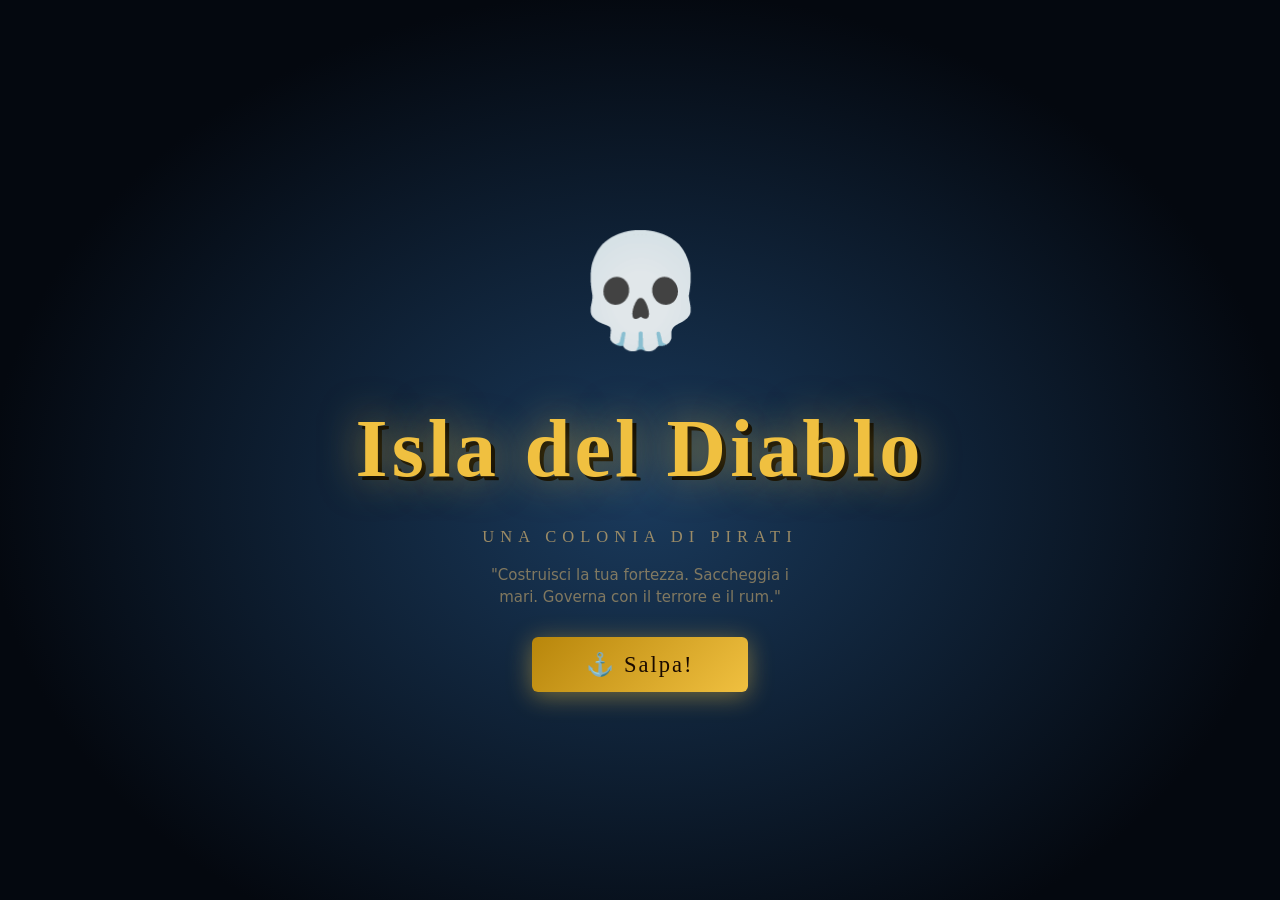
<file: legacy/pirate_v20_10_bugfix_sentieri_monolitico.html>
<!DOCTYPE html>
<html lang="it">
<head>
<meta charset="UTF-8">
<meta name="viewport" content="width=device-width, initial-scale=1.0, maximum-scale=1.0, user-scalable=no">
<title>Isla del Diablo</title>
<style>


/* ── SISTEMA TIPOGRAFICO ──
   Titoli decorativi : Pirata One
   Label / UI chrome : Cinzel (leggibile, small-caps feeling)
   Testo corrente    : Inter (massima leggibilità su mobile)
   Font size base    : 15px — mai sotto 13px su nessun elemento
   ─────────────────────────────────────────────────────────── */
:root{
  --oro:#f0c040;--oro-scuro:#b8860b;--sabbia:#c8a96e;--inchiostro:#1a0a00;
  --pergamena:#f4e4bc;--rum:#8b1a1a;--rum-chiaro:#c0392b;--verde:#2d6a2d;--verde-ch:#4a9c4a;
  --panel:rgba(8,18,30,0.95);--bordo:rgba(240,192,64,0.35);

  /* Scala tipografica — tutto in rem, base 15px */
  --fs-xs:   0.75rem;   /* 11px → mai usare sotto questo */
  --fs-sm:   0.8rem;    /* 12px */
  --fs-base: 0.9rem;    /* 13.5px */
  --fs-md:   1rem;      /* 15px */
  --fs-lg:   1.1rem;    /* 16.5px */
  --fs-xl:   1.25rem;   /* 18px */

  /* Font stack */
  --font-titolo: 'Pirata One', cursive;
  --font-label:  'Cinzel', 'Georgia', serif;
  --font-body:   'Inter', 'Segoe UI', system-ui, sans-serif;
}

/* Dimensione base root — 15px invece di 16px (più compatto ma leggibile) */
html{ font-size: 15px; }

*{box-sizing:border-box;margin:0;padding:0;}
html,body{height:100%;overflow:hidden;}
body{
  font-family: var(--font-body);
  font-size: var(--fs-md);
  line-height: 1.5;
  background:#060e18;
  color:var(--pergamena);
  display:flex;flex-direction:column;height:100dvh;width:100vw;user-select:none;
  -webkit-font-smoothing: antialiased;
  text-rendering: optimizeLegibility;
}

/* ── SISTEMA TIPOGRAFICO ──
   Titoli decorativi : Pirata One
   Label / UI chrome : Cinzel
   Testo corrente    : Inter (massima leggibilità mobile)
   Mai sotto 13px su nessun elemento
   ─────────────────────────────────── */
:root{
  --oro:#f0c040;--oro-scuro:#b8860b;--sabbia:#c8a96e;--inchiostro:#1a0a00;
  --pergamena:#f4e4bc;--rum:#8b1a1a;--rum-chiaro:#c0392b;--verde:#2d6a2d;--verde-ch:#4a9c4a;
  --panel:rgba(8,18,30,0.95);--bordo:rgba(240,192,64,0.35);
  --font-titolo:'Pirata One',cursive;
  --font-label:'Cinzel','Georgia',serif;
  --font-body:'Inter','Segoe UI',system-ui,sans-serif;
  --fs-xs:.8rem;--fs-sm:.875rem;--fs-base:.95rem;--fs-md:1rem;
}
html{font-size:15px;}
*{box-sizing:border-box;margin:0;padding:0;}
html,body{height:100%;overflow:hidden;}
body{font-family:var(--font-body);font-size:var(--fs-md);line-height:1.5;
  background:#060e18;color:var(--pergamena);
  display:flex;flex-direction:column;height:100dvh;width:100vw;user-select:none;
  -webkit-font-smoothing:antialiased;}

/* TITOLO */
#schermata-titolo{position:fixed;inset:0;z-index:200;
  background:radial-gradient(ellipse at 50% 55%,#1a3a5c 0%,#04080f 72%);
  display:flex;flex-direction:column;align-items:center;justify-content:center;gap:14px;}
#schermata-titolo .teschio{font-size:clamp(70px,14vw,110px);animation:bob 3s ease-in-out infinite;}
#schermata-titolo h1{font-family:var(--font-titolo);font-size:clamp(2.8rem,9vw,5.5rem);
  color:var(--oro);text-shadow:0 0 40px rgba(240,192,64,.6),4px 4px 0 #000;letter-spacing:4px;}
#schermata-titolo .sub{font-family:var(--font-label);font-size:clamp(.85rem,2.5vw,1.1rem);
  color:var(--sabbia);letter-spacing:6px;text-transform:uppercase;opacity:.75;}
#schermata-titolo .motto{font-size:clamp(.9rem,2.2vw,1rem);color:var(--sabbia);opacity:.6;
  text-align:center;max-width:340px;}
#btn-inizia{margin-top:14px;font-family:var(--font-titolo);font-size:1.5rem;
  background:linear-gradient(135deg,var(--oro-scuro),var(--oro));color:var(--inchiostro);
  border:none;padding:14px 54px;border-radius:6px;cursor:pointer;letter-spacing:2px;
  box-shadow:0 4px 24px rgba(240,192,64,.45);transition:transform .1s,box-shadow .1s;}
#btn-inizia:hover{transform:translateY(-2px);box-shadow:0 8px 32px rgba(240,192,64,.55);}

/* BARRA SUPERIORE */
#barra-sup{background:linear-gradient(180deg,#070d18 0%,rgba(7,13,24,.97)100%);
  border-bottom:2px solid var(--oro-scuro);padding:5px 10px;
  display:none;flex-shrink:0;align-items:center;gap:7px;flex-wrap:wrap;}
.logo{font-family:var(--font-titolo);font-size:1.25rem;color:var(--oro);
  text-shadow:0 0 10px rgba(240,192,64,.4);flex-shrink:0;}
.barra-res{display:flex;gap:5px;flex-wrap:wrap;flex:1;}
.res{display:flex;align-items:center;gap:4px;background:rgba(255,255,255,.05);
  border:1px solid var(--bordo);border-radius:5px;padding:3px 8px;white-space:nowrap;}
.res .icona{font-size:1rem;}
.res .val{color:var(--oro);font-family:var(--font-label);font-weight:700;font-size:var(--fs-md);min-width:28px;}
.res .etich{color:var(--sabbia);font-size:var(--fs-xs);opacity:.8;font-family:var(--font-label);text-transform:uppercase;letter-spacing:.4px;}
.barra-rep{display:flex;gap:5px;align-items:center;}
.rep{font-size:var(--fs-xs);border:1px solid var(--bordo);border-radius:4px;
  padding:3px 7px;white-space:nowrap;font-family:var(--font-label);font-weight:600;}
.rep.reale{border-color:rgba(100,100,255,.5);color:#aaaaff;}
.rep.mercante{border-color:rgba(100,200,100,.5);color:#aaffaa;}
.rep.corsaro{border-color:rgba(255,100,100,.5);color:#ffaaaa;}
#info-giorno{font-family:var(--font-label);font-size:var(--fs-sm);color:var(--sabbia);flex-shrink:0;}
#info-giorno span{color:var(--oro);font-weight:700;}

/* PRINCIPALE */
#principale{display:none;flex:1;overflow:hidden;}
#mappa-wrap{position:relative;flex:1;overflow:hidden;cursor:default;}
#mappa-canvas{display:block;}
#mappa-wrap.modalita-costruzione{cursor:crosshair;}

/* LOG MESSAGGI */
#log-msg{position:absolute;bottom:8px;left:8px;width:min(360px,calc(100vw - 180px));
  max-height:96px;overflow:hidden;pointer-events:none;}
.msg{font-size:var(--fs-sm);font-family:var(--font-body);font-weight:500;
  color:var(--pergamena);background:rgba(0,0,0,.78);
  border-left:3px solid var(--oro);padding:3px 10px;margin-top:3px;
  border-radius:0 4px 4px 0;animation:fadeMsg .3s ease;line-height:1.4;}
.msg.male{border-color:var(--rum-chiaro);color:#ffc0c0;}
.msg.bene{border-color:var(--verde-ch);color:#c0ffc0;}
.msg.info{border-color:#6af;color:#c0e4ff;}

/* BATTAGLIA NAVALE */
#overlay-battaglia{position:fixed;inset:0;background:rgba(0,0,0,.88);
  display:none;flex-direction:column;align-items:center;justify-content:center;z-index:100;gap:14px;overflow-y:auto;}
#overlay-battaglia.aperto{display:flex;}
.titolo-battaglia{font-family:var(--font-titolo);font-size:clamp(1.4rem,5vw,2rem);
  color:var(--oro);text-shadow:0 0 20px rgba(240,192,64,.5);text-align:center;}
.navi-battaglia{display:flex;gap:40px;align-items:center;font-size:clamp(2rem,8vw,3.5rem);}
.vs-battaglia{font-family:var(--font-titolo);font-size:1.5rem;color:var(--rum-chiaro);}
.log-battaglia{background:rgba(0,0,0,.5);border:1px solid var(--bordo);border-radius:6px;
  padding:10px 18px;max-width:400px;width:90%;text-align:center;
  font-size:var(--fs-base);line-height:1.7;font-family:var(--font-body);}
.risultato-battaglia{font-family:var(--font-titolo);font-size:1.5rem;}
.risultato-battaglia.vinto{color:var(--oro);}
.risultato-battaglia.perso{color:var(--rum-chiaro);}
.riga-hp{display:flex;gap:20px;justify-content:center;}
.box-hp{text-align:center;font-size:var(--fs-sm);color:var(--sabbia);font-family:var(--font-label);}
.barra-hp{width:120px;height:8px;background:#222;border-radius:4px;margin-top:3px;}
.riempi-hp{height:100%;border-radius:4px;transition:width .4s;}
.riempi-hp.blu{background:linear-gradient(90deg,#1a6aff,#6ab4ff);}
.riempi-hp.rosso{background:linear-gradient(90deg,#ff1a1a,#ff8888);}
#bt-chiudi{margin-top:4px;}

/* PANNELLO DESTRO */
#pannello-dx{width:225px;background:var(--panel);border-left:2px solid var(--oro-scuro);
  display:flex;flex-direction:column;overflow:hidden;flex-shrink:0;}
#tab-pannello{display:flex;border-bottom:1px solid var(--bordo);flex-shrink:0;}
.ptab{flex:1;padding:8px 3px;text-align:center;font-size:1.15rem;cursor:pointer;
  border:none;background:none;color:var(--sabbia);
  transition:all .15s;border-bottom:2px solid transparent;min-height:42px;}
.ptab:hover{color:var(--pergamena);}
.ptab.attivo{color:var(--oro);border-bottom-color:var(--oro);}
#contenuto-pannello{flex:1;overflow-y:auto;padding:9px;}
#contenuto-pannello::-webkit-scrollbar{width:5px;}
#contenuto-pannello::-webkit-scrollbar-track{background:#0a1520;}
#contenuto-pannello::-webkit-scrollbar-thumb{background:var(--oro-scuro);border-radius:3px;}
.titolo-sez{font-family:var(--font-titolo);font-size:1.05rem;color:var(--oro);
  letter-spacing:1px;margin-bottom:8px;margin-top:4px;}
.btn-costruisci{width:100%;background:rgba(255,255,255,.05);border:1px solid var(--bordo);
  border-radius:5px;color:var(--pergamena);font-family:var(--font-body);font-size:var(--fs-sm);font-weight:500;
  padding:6px 8px;cursor:pointer;display:flex;justify-content:space-between;align-items:center;
  margin-bottom:5px;transition:background .15s,border-color .15s;text-align:left;line-height:1.35;min-height:34px;}
.btn-costruisci:hover:not(:disabled){background:rgba(240,192,64,.12);border-color:var(--oro);}
.btn-costruisci:disabled{opacity:.35;cursor:not-allowed;}
.btn-costruisci.attivo-strumento{border-color:var(--oro);background:rgba(240,192,64,.18);}
.costo{color:var(--oro);font-size:var(--fs-xs);font-family:var(--font-label);font-weight:700;flex-shrink:0;}
.carta-pirata{background:rgba(255,255,255,.05);border:1px solid var(--bordo);border-radius:5px;
  padding:6px 8px;margin-bottom:6px;cursor:pointer;transition:background .15s,border-color .15s;}
.carta-pirata:hover,.carta-pirata.sel{background:rgba(240,192,64,.12);border-color:var(--oro);}
.nome-p{font-size:var(--fs-sm);font-weight:600;color:var(--pergamena);}
.ruolo-p{font-size:var(--fs-xs);color:var(--sabbia);font-family:var(--font-label);text-transform:uppercase;letter-spacing:.4px;}
.stat-p{display:flex;gap:8px;margin-top:3px;}
.sp{font-size:var(--fs-xs);color:var(--sabbia);font-family:var(--font-label);}
.sp span{color:var(--oro);font-weight:700;}
.barra-umore{height:3px;background:#1a2a3a;border-radius:2px;margin-top:4px;overflow:hidden;}
.riempi-umore{height:100%;border-radius:2px;transition:width .5s;}
.carta-nave{background:rgba(255,255,255,.05);border:1px solid var(--bordo);border-radius:5px;padding:7px 9px;margin-bottom:6px;}
.nome-n{font-size:var(--fs-sm);color:var(--pergamena);font-weight:600;}
.stato-n{font-size:var(--fs-xs);color:var(--sabbia);font-family:var(--font-label);text-transform:uppercase;letter-spacing:.4px;}
.btn-piccolo{font-family:var(--font-label);font-size:var(--fs-xs);font-weight:600;
  background:rgba(255,255,255,.08);border:1px solid var(--bordo);color:var(--pergamena);
  padding:5px 10px;border-radius:4px;cursor:pointer;margin-top:5px;transition:background .15s;
  min-height:30px;}
.btn-piccolo:hover:not(:disabled){background:rgba(240,192,64,.15);border-color:var(--oro);}
.btn-piccolo:disabled{opacity:.35;cursor:not-allowed;}
.nodo-tech{background:rgba(255,255,255,.05);border:1px solid var(--bordo);border-radius:5px;padding:8px 10px;margin-bottom:7px;}
.nodo-tech.ricercato{border-color:var(--verde-ch);background:rgba(74,156,74,.12);}
.nodo-tech.disponibile{border-color:var(--oro);cursor:pointer;}
.nodo-tech.disponibile:hover{background:rgba(240,192,64,.12);}
.nodo-tech.bloccato{opacity:.38;}
.nome-t{font-size:var(--fs-sm);font-weight:600;}
.desc-t{font-size:var(--fs-xs);color:var(--sabbia);margin-top:3px;line-height:1.4;}
.costo-t{font-size:var(--fs-xs);color:var(--oro);margin-top:4px;font-family:var(--font-label);font-weight:700;}
.nodo-tech.ricercato .nome-t::after{content:' ✓';color:var(--verde-ch);}
.riga-fazione{display:flex;align-items:center;gap:9px;margin-bottom:9px;}
.fazione-icon{font-size:1.4rem;}
.fazione-info{flex:1;}
.barra-fazione{height:5px;background:#1a2a3a;border-radius:3px;overflow:hidden;margin-top:3px;}
.riempi-fazione{height:100%;border-radius:3px;transition:width .5s;}
.carta-missione{background:rgba(255,255,255,.05);border:1px solid var(--bordo);border-radius:5px;padding:8px 10px;margin-bottom:7px;}
.titolo-missione{font-size:var(--fs-sm);font-weight:600;color:var(--oro);margin-bottom:3px;}
.desc-missione{font-size:var(--fs-xs);color:var(--sabbia);margin-bottom:5px;line-height:1.4;}
.ricompensa-missione{font-size:var(--fs-xs);color:var(--verde-ch);font-family:var(--font-label);font-weight:600;}

/* BARRA INFERIORE */
#barra-inf{background:linear-gradient(0deg,#040a12 0%,rgba(7,13,24,.97)100%);
  border-top:2px solid var(--oro-scuro);padding:6px 10px;display:none;
  align-items:center;gap:6px;flex-shrink:0;flex-wrap:wrap;}
.btn-azione{font-family:var(--font-label);font-size:var(--fs-sm);font-weight:600;
  background:rgba(255,255,255,.07);border:1px solid var(--bordo);
  color:var(--pergamena);padding:6px 13px;border-radius:5px;
  cursor:pointer;transition:all .15s;white-space:nowrap;letter-spacing:.3px;min-height:36px;}
.btn-azione:hover{background:rgba(240,192,64,.14);border-color:var(--oro);color:var(--oro);}
.btn-azione:disabled{opacity:.35;cursor:not-allowed;}
.btn-azione.pericolo{border-color:rgba(192,57,43,.45);}
.btn-azione.pericolo:hover{background:rgba(192,57,43,.2);border-color:var(--rum-chiaro);color:#ffaaaa;}
#btn-velocita{margin-left:auto;font-family:var(--font-label);font-size:var(--fs-sm);font-weight:600;
  background:rgba(255,255,255,.07);border:1px solid var(--bordo);color:var(--oro);
  padding:6px 12px;border-radius:5px;cursor:pointer;}
#btn-annulla{display:none;}
#btn-annulla.mostra{display:inline-block;}

/* MODALE */
#overlay-modale{position:fixed;inset:0;z-index:50;background:rgba(0,0,0,.78);display:none;align-items:center;justify-content:center;}
#overlay-modale.aperto{display:flex;}
#box-modale{background:linear-gradient(160deg,#0d1e30,#060f1a);border:2px solid var(--oro-scuro);
  border-radius:10px;padding:24px;width:min(420px,95vw);max-height:85vh;overflow-y:auto;position:relative;}
#box-modale h2{font-family:var(--font-titolo);color:var(--oro);font-size:1.55rem;margin-bottom:12px;}
#box-modale p{font-size:var(--fs-base);color:var(--sabbia);margin-bottom:8px;line-height:1.6;font-family:var(--font-body);}
#chiudi-modale{position:absolute;top:10px;right:14px;background:none;border:none;color:var(--oro);font-size:1.4rem;cursor:pointer;padding:4px;}
.mbtn{font-family:var(--font-label);font-size:var(--fs-sm);font-weight:600;
  padding:8px 20px;border-radius:5px;cursor:pointer;margin-right:7px;margin-top:8px;
  transition:all .15s;display:inline-block;letter-spacing:.3px;}
.mbtn.primario{background:linear-gradient(135deg,var(--oro-scuro),var(--oro));border:none;color:var(--inchiostro);}
.mbtn.secondario{background:none;border:1px solid var(--bordo);color:var(--sabbia);}
.mbtn.pericolo{background:none;border:1px solid rgba(192,57,43,.5);color:#ff9090;}
.mbtn:hover{opacity:.85;transform:translateY(-1px);}

/* ── PORTRAIT PIRATA HUD ── */
#portrait-hud{
  position:fixed;bottom:58px;left:10px;z-index:60;width:210px;
  background:linear-gradient(160deg,rgba(8,18,30,.97),rgba(4,10,18,.98));
  border:1.5px solid var(--oro-scuro);border-radius:10px;overflow:hidden;
  box-shadow:0 4px 24px rgba(0,0,0,.6);
  display:none;animation:portraitIn .2s ease;
}
#portrait-hud.visibile{display:block;}
@keyframes portraitIn{from{opacity:0;transform:translateY(10px)}to{opacity:1;transform:none}}
#portrait-hud .ph-canvas-wrap{
  width:100%;height:120px;
  background:linear-gradient(180deg,#0a1e10,#04100a);
  position:relative;border-bottom:1px solid var(--bordo);
}
#portrait-canvas{display:block;}
#portrait-hud .ph-chiudi{
  position:absolute;top:5px;right:7px;background:none;border:none;
  color:rgba(240,192,64,.6);font-size:1rem;cursor:pointer;padding:2px 4px;
}
#portrait-hud .ph-chiudi:hover{color:var(--oro);}
#portrait-hud .ph-body{padding:9px 11px;}
#portrait-hud .ph-nome{font-family:'Pirata One',cursive;font-size:1rem;color:var(--oro);line-height:1.2;}
#portrait-hud .ph-ruolo{font-family:'Cinzel',serif;font-size:.62rem;color:var(--sabbia);
  text-transform:uppercase;letter-spacing:.5px;opacity:.8;margin-bottom:8px;}
#portrait-hud .ph-stats{display:flex;flex-direction:column;gap:5px;}
#portrait-hud .ph-stat{display:flex;align-items:center;gap:5px;font-size:.68rem;}
#portrait-hud .ph-stat-label{width:70px;color:var(--sabbia);flex-shrink:0;}
#portrait-hud .ph-stat-bar{flex:1;height:4px;background:rgba(255,255,255,.08);border-radius:2px;overflow:hidden;}
#portrait-hud .ph-stat-fill{height:100%;border-radius:2px;transition:width .5s;}
#portrait-hud .ph-stat-val{width:22px;text-align:right;color:var(--oro);
  font-family:'Cinzel',serif;font-weight:700;font-size:.65rem;}
#portrait-hud .ph-umore-text{margin-top:7px;font-size:.64rem;text-align:center;
  font-style:italic;color:var(--sabbia);opacity:.8;}
#portrait-hud .ph-dest{margin-top:4px;font-size:.6rem;color:#6af;text-align:center;}
@media(max-width:600px) and (orientation:portrait){
  #portrait-hud{bottom:62px;left:8px;width:188px;}
  #portrait-hud .ph-canvas-wrap{height:100px;}
}
@media(max-height:500px) and (orientation:landscape){
  #portrait-hud{bottom:4px;width:175px;}
  #portrait-hud .ph-canvas-wrap{height:85px;}
}

/* ── OVERLAY CAMPANA RAID ── */
#overlay-campana{
  position:fixed;inset:0;z-index:120;
  background:rgba(0,0,0,.75);
  display:none;flex-direction:column;
  align-items:center;justify-content:center;
  gap:10px;
}
#overlay-campana.aperto{display:flex;}
#campana-icona{font-size:clamp(4rem,12vw,6rem);animation:campanaDondola .35s ease-in-out infinite alternate;}
@keyframes campanaDondola{from{transform:rotate(-18deg)}to{transform:rotate(18deg)}}
#campana-titolo{font-family:'Pirata One',cursive;font-size:clamp(1.4rem,5vw,2.2rem);
  color:var(--oro);text-shadow:0 0 20px rgba(240,192,64,.5);text-align:center;}
#campana-msg{font-size:clamp(.85rem,2.5vw,.98rem);color:var(--sabbia);text-align:center;
  max-width:340px;line-height:1.6;font-family:var(--font-body);}
#campana-barra-wrap{width:min(280px,80vw);height:6px;background:rgba(255,255,255,.1);
  border-radius:3px;overflow:hidden;margin-top:4px;}
#campana-barra{height:100%;background:linear-gradient(90deg,var(--oro-scuro),var(--oro));
  border-radius:3px;width:0%;transition:width .15s linear;}

/* NOTIFICHE */
#area-notifiche{position:fixed;top:56px;right:8px;z-index:300;display:flex;flex-direction:column;gap:5px;pointer-events:none;}
.notifica{background:linear-gradient(135deg,#0d1e30,#060f1a);border:1px solid var(--oro-scuro);
  border-radius:7px;padding:8px 14px;font-size:var(--fs-sm);color:var(--pergamena);
  animation:slideIn .3s ease,fadeOut .45s ease 3.8s forwards;max-width:240px;font-family:var(--font-body);}
.notifica.male{border-color:var(--rum-chiaro);}
.notifica.missione{border-color:var(--verde-ch);}
.titolo-notifica{font-family:var(--font-titolo);color:var(--oro);font-size:1rem;margin-bottom:2px;}
.notifica.male .titolo-notifica{color:#ff6b6b;}
.notifica.missione .titolo-notifica{color:#aaffaa;}

/* EVENTO NARRATIVO */
#overlay-evento{position:fixed;inset:0;z-index:150;background:rgba(0,0,0,.82);display:none;align-items:center;justify-content:center;padding:16px;}
#overlay-evento.aperto{display:flex;}
#box-evento{background:linear-gradient(160deg,#0e1e2e 0%,#070f1a 100%);border:2px solid var(--oro-scuro);
  border-radius:10px;width:min(480px,96vw);max-height:90vh;overflow-y:auto;position:relative;
  box-shadow:0 0 60px rgba(240,192,64,.15),inset 0 0 40px rgba(0,0,0,.4);}
#box-evento::-webkit-scrollbar{width:4px;}
#box-evento::-webkit-scrollbar-thumb{background:var(--oro-scuro);border-radius:2px;}
.evento-banner{width:100%;height:110px;display:flex;align-items:center;justify-content:center;
  font-size:4rem;position:relative;overflow:hidden;border-radius:8px 8px 0 0;flex-shrink:0;}
.evento-banner::after{content:'';position:absolute;inset:0;background:linear-gradient(180deg,rgba(0,0,0,.1) 0%,rgba(7,15,26,.9) 100%);}
.evento-tag{position:absolute;top:10px;left:14px;z-index:1;font-family:var(--font-label);
  font-size:.7rem;letter-spacing:2px;text-transform:uppercase;
  background:rgba(0,0,0,.6);border:1px solid var(--bordo);padding:3px 9px;border-radius:3px;color:var(--sabbia);}
.evento-corpo{padding:18px 20px 14px;}
.evento-titolo{font-family:var(--font-titolo);font-size:clamp(1.25rem,4vw,1.7rem);color:var(--oro);margin-bottom:10px;line-height:1.2;}
.evento-testo{font-size:clamp(.9rem,2.5vw,.98rem);color:var(--sabbia);line-height:1.7;margin-bottom:14px;font-family:var(--font-body);}
.evento-conseguenze{font-size:var(--fs-sm);color:var(--sabbia);background:rgba(255,255,255,.04);
  border-left:3px solid var(--bordo);padding:7px 11px;border-radius:0 4px 4px 0;margin-bottom:14px;display:none;}
.evento-conseguenze.mostra{display:block;}
.evento-scelte{display:flex;flex-direction:column;gap:9px;}
.btn-scelta{font-family:var(--font-body);font-size:clamp(.88rem,2.5vw,.95rem);font-weight:500;
  text-align:left;background:rgba(255,255,255,.06);border:1px solid var(--bordo);
  border-radius:7px;color:var(--pergamena);padding:12px 15px;cursor:pointer;
  transition:all .18s;line-height:1.45;width:100%;}
.btn-scelta:hover{background:rgba(240,192,64,.13);border-color:var(--oro);color:var(--oro);}
.btn-scelta .scelta-etich{display:block;font-size:.7rem;font-family:var(--font-label);
  color:var(--sabbia);letter-spacing:1.5px;text-transform:uppercase;margin-bottom:3px;opacity:.75;}
.btn-scelta.verde:hover{background:rgba(74,156,74,.15);border-color:var(--verde-ch);}
.btn-scelta.rosso:hover{background:rgba(192,57,43,.15);border-color:var(--rum-chiaro);}
.esito-evento{margin-top:12px;padding:12px 15px;border-radius:7px;font-size:var(--fs-base);
  line-height:1.6;display:none;border-left:4px solid var(--oro);
  background:rgba(240,192,64,.08);color:var(--pergamena);font-family:var(--font-body);}
.esito-evento.male{border-color:var(--rum-chiaro);background:rgba(192,57,43,.08);}
.esito-evento.bene{border-color:var(--verde-ch);background:rgba(74,156,74,.08);}
.esito-evento.mostra{display:block;}
#btn-chiudi-evento{display:none;margin-top:12px;font-family:var(--font-titolo);font-size:1.05rem;
  background:linear-gradient(135deg,var(--oro-scuro),var(--oro));border:none;color:var(--inchiostro);
  padding:10px 28px;border-radius:5px;cursor:pointer;width:100%;}
#btn-chiudi-evento.mostra{display:block;}

/* SCHERMATA VITTORIA / SCONFITTA */
#overlay-fine{position:fixed;inset:0;z-index:500;display:none;align-items:center;justify-content:center;padding:20px;animation:fadeInFine .6s ease;}
#overlay-fine.aperto{display:flex;}
@keyframes fadeInFine{from{opacity:0}to{opacity:1}}
#box-fine{width:min(480px,96vw);max-height:90vh;overflow-y:auto;border-radius:12px;padding:0;position:relative;text-align:center;}
#box-fine.vittoria{background:linear-gradient(160deg,#0a1e10 0%,#04100a 100%);border:2px solid #4a9c4a;box-shadow:0 0 80px rgba(74,156,74,.25);}
#box-fine.sconfitta{background:linear-gradient(160deg,#1e0a0a 0%,#100404 100%);border:2px solid #c0392b;box-shadow:0 0 80px rgba(192,57,43,.25);}
.fine-banner{font-size:clamp(5rem,18vw,8rem);padding:28px 0 10px;animation:finePulse 2s ease-in-out infinite;line-height:1;}
@keyframes finePulse{0%,100%{transform:scale(1)}50%{transform:scale(1.08)}}
.fine-titolo{font-family:var(--font-titolo);font-size:clamp(1.9rem,6vw,2.9rem);letter-spacing:3px;margin:0 20px 10px;line-height:1.15;}
.vittoria .fine-titolo{color:#f0c040;text-shadow:0 0 30px rgba(240,192,64,.4);}
.sconfitta .fine-titolo{color:#c0392b;text-shadow:0 0 30px rgba(192,57,43,.4);}
.fine-sottotitolo{font-family:var(--font-label);font-size:clamp(.78rem,2vw,.95rem);letter-spacing:3px;text-transform:uppercase;margin-bottom:16px;opacity:.7;padding:0 20px;}
.vittoria .fine-sottotitolo{color:#4a9c4a;}
.sconfitta .fine-sottotitolo{color:#e74c3c;}
.fine-testo{font-size:clamp(.9rem,2.5vw,.98rem);color:#c8b888;line-height:1.75;padding:0 24px;margin-bottom:20px;font-family:var(--font-body);}
.fine-statistiche{display:grid;grid-template-columns:1fr 1fr;gap:10px;margin:0 20px 20px;}
.stat-fine{background:rgba(255,255,255,.06);border-radius:7px;padding:11px;border:1px solid rgba(255,255,255,.08);}
.stat-fine .sv{font-family:var(--font-label);font-size:1.4rem;font-weight:700;}
.vittoria .stat-fine .sv{color:#f0c040;}
.sconfitta .stat-fine .sv{color:#e07060;}
.stat-fine .sk{font-size:var(--fs-xs);color:#8a7a60;letter-spacing:1px;text-transform:uppercase;margin-top:3px;font-family:var(--font-label);}
.fine-obiettivi{margin:0 20px 20px;text-align:left;}
.fine-obiettivi .ob-titolo{font-family:var(--font-label);font-size:.72rem;letter-spacing:2px;text-transform:uppercase;color:#8a7a60;margin-bottom:8px;}
.ob-riga{display:flex;align-items:center;gap:8px;font-size:var(--fs-sm);padding:5px 0;border-bottom:1px solid rgba(255,255,255,.05);color:#c8b888;font-family:var(--font-body);}
.ob-riga .ob-check{font-size:1rem;flex-shrink:0;}
.ob-riga .ob-barra{flex:1;height:4px;background:#1a2a1a;border-radius:2px;overflow:hidden;}
.ob-riga .ob-riempi{height:100%;border-radius:2px;transition:width 1s ease;}
.vittoria .ob-riga .ob-riempi{background:#4a9c4a;}
.sconfitta .ob-riga .ob-riempi{background:#c0392b;}
.btn-fine{font-family:var(--font-titolo);font-size:1.15rem;padding:13px 36px;border-radius:6px;cursor:pointer;margin:0 20px 24px;width:calc(100% - 40px);transition:all .15s;border:none;}
.vittoria .btn-fine{background:linear-gradient(135deg,#2a7a2a,#4a9c4a);color:#fff;box-shadow:0 4px 20px rgba(74,156,74,.3);}
.sconfitta .btn-fine{background:linear-gradient(135deg,#8a1a1a,#c0392b);color:#fff;box-shadow:0 4px 20px rgba(192,57,43,.3);}
.btn-fine:hover{transform:translateY(-2px);filter:brightness(1.1);}

/* BISOGNI */
.bisogni-grid{display:flex;flex-direction:column;gap:7px;margin-bottom:8px;}
.bisogno-riga{background:rgba(255,255,255,.04);border-radius:5px;padding:7px 9px;border:1px solid var(--bordo);}
.bisogno-header{display:flex;justify-content:space-between;align-items:center;margin-bottom:4px;}
.bisogno-nome{font-size:var(--fs-sm);color:var(--pergamena);display:flex;align-items:center;gap:5px;font-weight:500;}
.bisogno-val{font-family:var(--font-label);font-size:var(--fs-base);font-weight:700;}
.bisogno-barra{height:6px;background:#0a1520;border-radius:3px;overflow:hidden;}
.bisogno-riempi{height:100%;border-radius:3px;transition:width .6s ease;}
.bisogno-nota{font-size:var(--fs-xs);color:var(--sabbia);margin-top:3px;line-height:1.3;}

/* UPGRADE NAVI */
.upg-lista{display:flex;flex-direction:column;gap:7px;margin-bottom:4px;}
.upg-riga{display:flex;align-items:center;gap:9px;background:rgba(255,255,255,.05);border:1px solid var(--bordo);border-radius:6px;padding:8px 10px;}
.upg-icona{font-size:1.4rem;flex-shrink:0;}
.upg-info{flex:1;min-width:0;}
.upg-nome{font-size:var(--fs-sm);font-weight:600;color:var(--pergamena);}
.upg-desc{font-size:var(--fs-xs);color:var(--sabbia);margin-top:2px;line-height:1.3;}

/* ANIMAZIONI */
@keyframes bob{0%,100%{transform:translateY(0)}50%{transform:translateY(-14px)}}
@keyframes fadeMsg{from{opacity:0;transform:translateX(-10px)}to{opacity:1;transform:none}}
@keyframes slideIn{from{opacity:0;transform:translateX(30px)}to{opacity:1;transform:none}}
@keyframes fadeOut{to{opacity:0;transform:translateX(30px)}}


/* ════════════════════════════════════════════════════════
   MOBILE PORTRAIT ≤ 600px, orientamento verticale
   Mappa full-screen, drawer dal basso a scomparsa
   ════════════════════════════════════════════════════════ */
@media(max-width:600px) and (orientation:portrait){
  html{font-size:14px;}

  /* Barra sup: strip semitrasparente sovrapposta */
  #barra-sup{
    position:fixed;top:0;left:0;right:0;z-index:80;
    padding:3px 8px;gap:4px;
    background:rgba(4,8,18,.92);
    backdrop-filter:blur(8px);-webkit-backdrop-filter:blur(8px);
    border-bottom:1px solid var(--bordo);
    flex-wrap:nowrap;
  }
  .logo{display:none;}
  .barra-rep{display:none;}
  .res .etich{display:none;}
  .res{padding:2px 6px;border-radius:4px;}
  .res .icona{font-size:.95rem;}
  .res .val{font-size:.9rem;min-width:22px;}
  #info-giorno{font-size:.75rem;margin-left:auto;}

  /* Main: mappa full-screen */
  #principale{
    position:fixed;inset:0;
    flex-direction:row;
    padding-top:34px;
    padding-bottom:0;
  }
  #mappa-wrap{flex:1;overflow:hidden;}

  /* Pannello: drawer dal basso — z-index SOPRA l'overlay */
  #pannello-dx{
    position:fixed;
    left:0;right:0;bottom:0;
    width:100% !important;
    height:0;
    max-height:62vh;
    border-left:none;
    border-top:2px solid var(--oro-scuro);
    border-radius:16px 16px 0 0;
    background:rgba(5,10,20,.98);
    backdrop-filter:blur(14px);-webkit-backdrop-filter:blur(14px);
    z-index:87;
    flex-direction:column;
    overflow:hidden;
    transition:height .3s cubic-bezier(.4,0,.2,1);
    box-shadow:0 -6px 40px rgba(0,0,0,.6);
  }
  #pannello-dx.aperto{height:62vh;}

  /* Contenuto scrollabile con touch */
  #contenuto-pannello{
    flex:1;
    overflow-y:auto;
    overflow-x:hidden;
    padding:8px 10px;
    touch-action:pan-y;
    -webkit-overflow-scrolling:touch;
  }

  /* Maniglia visiva */
  #tab-pannello{
    padding-top:10px;
    position:relative;
    flex-shrink:0;
  }
  #tab-pannello::before{
    content:'';
    position:absolute;top:5px;left:50%;transform:translateX(-50%);
    width:40px;height:4px;border-radius:2px;
    background:rgba(240,192,64,.45);
  }
  .ptab{font-size:1.1rem;padding:8px 3px;min-height:42px;}
  .btn-costruisci{font-size:var(--fs-sm);min-height:36px;}
  .titolo-sez{font-size:.95rem;}

  /* Barra inf: HUD sovrapposto */
  #barra-inf{
    position:fixed;bottom:0;left:0;right:0;
    z-index:75;
    padding:6px 8px 10px;gap:5px;
    background:rgba(4,8,18,.92);
    backdrop-filter:blur(8px);-webkit-backdrop-filter:blur(8px);
    border-top:1px solid var(--bordo);
    flex-wrap:nowrap;justify-content:space-around;
    transition:transform .3s cubic-bezier(.4,0,.2,1);
  }
  body.pannello-aperto #barra-inf{
    transform:translateY(100%);
    pointer-events:none;
  }
  .btn-azione{font-size:.72rem;padding:5px 8px;min-height:40px;flex:1;border-radius:6px;}
  #btn-velocita{font-size:.72rem;padding:5px 8px;min-height:40px;}

  /* Toggle pannello flottante */
  #btn-toggle-pannello{
    position:fixed;right:10px;bottom:60px;
    z-index:76;
    width:46px;height:46px;border-radius:50%;
    background:linear-gradient(135deg,var(--oro-scuro),var(--oro));
    border:none;color:var(--inchiostro);font-size:1.25rem;
    cursor:pointer;
    box-shadow:0 3px 20px rgba(0,0,0,.5);
    display:flex;align-items:center;justify-content:center;
    transition:bottom .3s cubic-bezier(.4,0,.2,1),background .2s;
  }
  body.pannello-aperto #btn-toggle-pannello{
    bottom:calc(62vh + 8px);
    background:linear-gradient(135deg,#2a2a1a,#4a4a28);
  }

  /* Overlay scuro — copre solo la mappa, NON il pannello */
  #drawer-overlay{
    display:none;
    position:fixed;
    top:0;left:0;right:0;
    bottom:62vh; /* si ferma dove inizia il pannello */
    z-index:86;
    background:rgba(0,0,0,.55);
    pointer-events:auto;
  }
  body.pannello-aperto #drawer-overlay{display:block;}

  /* Log sopra HUD */
  #log-msg{bottom:60px;left:6px;width:calc(100vw - 70px);max-height:80px;}
  .msg{font-size:var(--fs-sm);padding:4px 10px;}

  .evento-testo{font-size:var(--fs-base);}
  .btn-scelta{font-size:var(--fs-base);padding:12px 14px;}
  .nome-p{font-size:var(--fs-sm);}
  .btn-piccolo{font-size:var(--fs-xs);padding:5px 10px;}
}

/* ════════════════════════════════════════════════════════
   MOBILE LANDSCAPE — schermo largo e basso
   Due colonne: mappa grande + pannello stretto laterale
   ════════════════════════════════════════════════════════ */
@media(max-height:500px) and (orientation:landscape){
  html{font-size:13px;}

  /* Barra sup ultrasottile */
  #barra-sup{
    padding:2px 6px;gap:3px;flex-wrap:nowrap;
  }
  .logo{display:none;}
  .barra-rep{display:none;}
  .res .etich{display:none;}
  .res{padding:1px 5px;}
  .res .icona{font-size:.85rem;}
  .res .val{font-size:.82rem;min-width:18px;}
  #info-giorno{font-size:.7rem;margin-left:auto;}

  /* Layout a due colonne */
  #principale{flex-direction:row;flex:1;}
  #mappa-wrap{flex:1;overflow:hidden;}

  /* Pannello laterale compatto — annulla drawer */
  #pannello-dx{
    position:relative !important;
    width:175px !important;
    height:auto !important;
    max-height:none !important;
    bottom:auto !important;
    left:auto !important;
    right:auto !important;
    border-radius:0 !important;
    border-left:2px solid var(--oro-scuro) !important;
    border-top:none !important;
    background:var(--panel) !important;
    z-index:10 !important;
    overflow:hidden !important;
    box-shadow:none !important;
    transition:none !important;
    flex-shrink:0;
  }
  #tab-pannello{padding-top:0 !important;}
  #tab-pannello::before{display:none !important;}
  .ptab{font-size:.95rem;padding:6px 2px;min-height:32px;}
  #contenuto-pannello{padding:5px 6px;touch-action:pan-y;}
  .titolo-sez{font-size:.85rem;}
  .btn-costruisci{font-size:.75rem;padding:4px 5px;min-height:30px;}
  .nome-p{font-size:.78rem;}
  .btn-piccolo{font-size:.68rem;padding:3px 7px;}

  /* Barra inf nel flusso normale */
  #barra-inf{
    position:relative !important;
    bottom:auto !important;
    z-index:10 !important;
    backdrop-filter:none;
    background:linear-gradient(0deg,#040a12,rgba(7,13,24,.97));
    transform:none !important;
    pointer-events:all !important;
    padding:4px 6px;gap:4px;
    flex-wrap:nowrap;
  }
  .btn-azione{font-size:.7rem;padding:4px 7px;min-height:30px;flex:none;}
  #btn-velocita{font-size:.7rem;padding:4px 7px;}

  /* Nascondi toggle e overlay — non servono in landscape */
  #btn-toggle-pannello{display:none !important;}
  #drawer-overlay{display:none !important;}

  /* Log */
  #log-msg{bottom:4px;width:calc(100vw - 195px);}
}


/* Pulsante velocità — mostra stato corrente */
#btn-velocita{
  font-family:var(--font-label);font-size:var(--fs-sm);font-weight:700;
  background:rgba(255,255,255,.07);border:1px solid var(--bordo);
  color:var(--oro);padding:6px 14px;border-radius:5px;cursor:pointer;
  min-height:36px;letter-spacing:1px;transition:all .15s;
}
#btn-velocita:hover{background:rgba(240,192,64,.18);border-color:var(--oro);}

/* Pulsante musica */
#btn-musica{
  font-size:1.2rem;background:rgba(255,255,255,.07);
  border:1px solid var(--bordo);color:var(--oro);
  padding:6px 10px;border-radius:5px;cursor:pointer;
  transition:all .15s;min-height:36px;
}
#btn-musica:hover{background:rgba(240,192,64,.18);border-color:var(--oro);}


</style>
</head>
<body>
<!-- TITOLO -->
<div id="schermata-titolo">
  <div class="teschio">💀</div>
  <h1>Isla del Diablo</h1>
  <div class="sub">Una Colonia di Pirati</div>
  <div class="motto">"Costruisci la tua fortezza. Saccheggia i mari. Governa con il terrore e il rum."</div>
  <button id="btn-inizia" onclick="avviaGioco()">⚓ Salpa!</button>
</div>

<!-- BARRA SUPERIORE -->
<div id="barra-sup">
  <div class="logo">☠ Isla del Diablo</div>
  <div class="barra-res">
    <div class="res"><span class="icona">💰</span><span class="val" id="r-oro">0</span><span class="etich">Oro</span></div>
    <div class="res"><span class="icona">🍖</span><span class="val" id="r-cibo">0</span><span class="etich">Cibo</span></div>
    <div class="res"><span class="icona">🪵</span><span class="val" id="r-legno">0</span><span class="etich">Legno</span></div>
    <div class="res"><span class="icona">🍺</span><span class="val" id="r-rum">0</span><span class="etich">Rum</span></div>
    <div class="res"><span class="icona">🔭</span><span class="val" id="r-ric">0</span><span class="etich">Ricerca</span></div>
    <div class="res"><span class="icona">👤</span><span class="val" id="r-pop">0</span><span class="etich">Pirati</span></div>
  </div>
  <div class="barra-rep">
    <div class="rep reale" id="rep-reale">👑 0</div>
    <div class="rep mercante" id="rep-mercante">🤝 0</div>
    <div class="rep corsaro" id="rep-corsaro">☠ 0</div>
  </div>
  <div id="info-giorno">Giorno <span id="num-giorno">1</span></div>
</div>

<!-- PRINCIPALE -->
<div id="principale">
  <div id="mappa-wrap">
    <canvas id="mappa-canvas"></canvas>

    <!-- OVERLAY BATTAGLIA -->
    <div id="overlay-battaglia">
      <div class="titolo-battaglia" id="bt-titolo">⚔ Battaglia Navale!</div>
      <div class="navi-battaglia">
        <span id="bt-nave1">⛵</span>
        <span class="vs-battaglia">VS</span>
        <span id="bt-nave2">🚢</span>
      </div>
      <div class="riga-hp">
        <div class="box-hp">
          <div id="bt-nome1">La Tua Nave</div>
          <div class="barra-hp"><div class="riempi-hp blu" id="bt-hp1" style="width:100%"></div></div>
          <div id="bt-hp1-txt">100</div>
        </div>
        <div class="box-hp">
          <div id="bt-nome2">Nemico</div>
          <div class="barra-hp"><div class="riempi-hp rosso" id="bt-hp2" style="width:100%"></div></div>
          <div id="bt-hp2-txt">100</div>
        </div>
      </div>
      <div class="log-battaglia" id="bt-log">I cannoni tuonano...</div>
      <div class="risultato-battaglia" id="bt-risultato" style="display:none"></div>
      <button class="btn-azione" id="bt-chiudi" style="display:none" onclick="chiudiBattaglia()">Continua</button>
    </div>

    <div id="log-msg"></div>
  </div>

  <!-- OVERLAY EVENTO NARRATIVO -->
  <div id="overlay-evento">
    <div id="box-evento">
      <div class="evento-banner" id="ev-banner">
        <span class="evento-tag" id="ev-tag">Evento</span>
      </div>
      <div class="evento-corpo">
        <div class="evento-titolo" id="ev-titolo"></div>
        <div class="evento-testo" id="ev-testo"></div>
        <div class="evento-scelte" id="ev-scelte"></div>
        <div class="esito-evento" id="ev-esito"></div>
        <button id="btn-chiudi-evento" onclick="chiudiEvento()">Avanti ›</button>
      </div>
    </div>
  </div>

  <div id="pannello-dx">
    <div id="tab-pannello">
      <button class="ptab attivo" onclick="mostraTab('costruisci')">🏗</button>
      <button class="ptab" onclick="mostraTab('ciurma')">☠</button>
      <button class="ptab" onclick="mostraTab('flotta')">⛵</button>
      <button class="ptab" onclick="mostraTab('ricerca')">🔭</button>
      <button class="ptab" onclick="mostraTab('fazioni')">🌐</button>
      <button class="ptab" onclick="mostraTab('missioni')">📜</button>
      <button class="ptab" onclick="mostraTab('bisogni')">❤</button>
    </div>
    <div id="contenuto-pannello"></div>
  </div>
</div>

<!-- BARRA INFERIORE -->
<div id="barra-inf">
  <button class="btn-azione" onclick="inviaRaid()">⚔ Raid</button>
  <button class="btn-azione" onclick="apriCommercio()">🤝 Commercio</button>
  <button class="btn-azione" onclick="apriEditti()">📜 Editti</button>
  <button class="btn-azione" onclick="apriPrigione()">⛓ Prigione</button>
  <button class="btn-azione" onclick="apriGestioneSchiavi()">⛏ Schiavi</button>
  <button class="btn-azione pericolo" id="btn-annulla" onclick="annullaCostruzione()">✕ Annulla</button>
  <button id="btn-velocita" onclick="cambiaVelocita()">▶▶ Veloce</button>
  <button id="btn-musica" onclick="toggleMusica()" title="Musica">🎵</button>
</div>

<!-- DRAWER OVERLAY (mobile) -->
<div id="drawer-overlay" onclick="chiudiPannelloMobile()"></div>
<!-- TOGGLE PANNELLO (mobile) -->
<button id="btn-toggle-pannello" onclick="togglePannelloMobile()" style="display:none">☰</button>

<!-- MODALE -->
<div id="overlay-modale">
  <div id="box-modale">
    <button id="chiudi-modale" onclick="chiudiModale()">✕</button>
    <h2 id="titolo-modale"></h2>
    <div id="corpo-modale"></div>
  </div>
</div>

<!-- SCHERMATA VITTORIA / SCONFITTA -->
<div id="overlay-fine">
  <div id="box-fine">
    <div class="fine-banner" id="fine-banner"></div>
    <div class="fine-titolo" id="fine-titolo"></div>
    <div class="fine-sottotitolo" id="fine-sottotitolo"></div>
    <div class="fine-testo" id="fine-testo"></div>
    <div class="fine-statistiche" id="fine-statistiche"></div>
    <div class="fine-obiettivi" id="fine-obiettivi"></div>
    <button class="btn-fine" id="fine-btn" onclick="riavviaGioco()"></button>
  </div>
</div>

<!-- OVERLAY CAMPANA RAID -->
<div id="overlay-campana">
  <div id="campana-icona">🔔</div>
  <div id="campana-titolo">Raid in Partenza!</div>
  <div id="campana-msg"></div>
  <div id="campana-barra-wrap"><div id="campana-barra"></div></div>
</div>

<!-- PORTRAIT PIRATA HUD -->
<div id="portrait-hud">
  <div class="ph-canvas-wrap">
    <canvas id="portrait-canvas" width="210" height="120"></canvas>
    <button class="ph-chiudi" onclick="chiudiPortrait()">✕</button>
  </div>
  <div class="ph-body">
    <div class="ph-nome" id="ph-nome">—</div>
    <div class="ph-ruolo" id="ph-ruolo">—</div>
    <div class="ph-stats">
      <div class="ph-stat">
        <span class="ph-stat-label">⚔ Combattimento</span>
        <div class="ph-stat-bar"><div class="ph-stat-fill" id="ph-bar-comb" style="background:#c0392b"></div></div>
        <span class="ph-stat-val" id="ph-val-comb">0</span>
      </div>
      <div class="ph-stat">
        <span class="ph-stat-label">⛵ Navigazione</span>
        <div class="ph-stat-bar"><div class="ph-stat-fill" id="ph-bar-nav" style="background:#1a6aff"></div></div>
        <span class="ph-stat-val" id="ph-val-nav">0</span>
      </div>
      <div class="ph-stat">
        <span class="ph-stat-label">😊 Umore</span>
        <div class="ph-stat-bar"><div class="ph-stat-fill" id="ph-bar-umore"></div></div>
        <span class="ph-stat-val" id="ph-val-umore">0</span>
      </div>
    </div>
    <div class="ph-umore-text" id="ph-umore-text"></div>
    <div class="ph-dest" id="ph-dest"></div>
  </div>
</div>

<!-- NOTIFICHE -->
<div id="area-notifiche"></div>
<script>

// ═══════════════════════════════════════
// MODULO: MUSIC
// ═══════════════════════════════════════
// ═══════════════════════════════════════════════════
// MUSICA PROCEDURALE — stile Tropico 2
// Web Audio API pura, zero file esterni.
//
// Struttura: intro → loop principale (A+B) → variazioni
// Strumenti: chitarra classica, fisarmonica, percussioni caraibiche,
//            basso, flauto (melody ornamentale)
// Tonalità: Am (Minore Armonica) — tipico dei Caraibi / piratesco
// Tempo: 92 BPM
// ═══════════════════════════════════════════════════



// ═══════════════════════════════════════
// FASE 1 — Atmosfera viva stile Tropico 2
// Pirati non lavorano: gli schiavi trasportano merci
// ═══════════════════════════════════════

window.FASE1 = {
  merci: [],
  raidAttivi: []
};

const MUSIC = (() => {

  let ctx = null;         // AudioContext
  let masterGain = null;  // volume master
  let running = false;
  let startTime = 0;
  let schedulerTimer = null;
  let currentBeat = 0;
  let currentBar = 0;
  let volume = 0.45;      // volume default

  // ── COSTANTI ──
  const BPM = 92;
  const BEAT = 60 / BPM;           // durata di un beat in secondi
  const BAR  = BEAT * 4;           // durata di una misura (4/4)
  const LOOKAHEAD   = 0.15;        // scheduler lookahead (sec)
  const SCHEDULE_MS = 60;          // intervallo scheduler (ms)

  // ── SCALA Am Armonica ──
  // Note in Hz: A3=220, B3=247, C4=261, D4=294, E4=330, F4=349, G#4=415, A4=440
  const NOTES = {
    A2:110, E3:165, A3:220, B3:247, C4:261, D4:294, E4:330,
    F4:349, G4:392, Gs4:415, A4:440, B4:494, C5:523, D5:587,
    E5:659, F5:698, Gs5:831, A5:880,
  };

  // Accordi principali
  const CHORDS = {
    Am:  [NOTES.A3, NOTES.E4, NOTES.A4],
    Dm:  [NOTES.D4, NOTES.F4, NOTES.A4],
    E7:  [NOTES.E4, NOTES.Gs4, NOTES.B4],
    F:   [NOTES.F4, NOTES.A4, NOTES.C5],
    G:   [NOTES.G4, NOTES.B4, NOTES.D5],
    Am2: [NOTES.A2, NOTES.E3, NOTES.A3],
  };

  // ── INIZIALIZZA AUDIO ──
  function init() {
    if (ctx) return;
    ctx = new (window.AudioContext || window.webkitAudioContext)();
    masterGain = ctx.createGain();
    masterGain.gain.setValueAtTime(0, ctx.currentTime);
    masterGain.connect(ctx.destination);
  }

  // ── GENERATORI DI TIMBRI ──

  // Chitarra classica: additive synthesis con envelope a pizzico
  function playGuitar(freq, time, dur, gainVal=0.18) {
    const osc1 = ctx.createOscillator();
    const osc2 = ctx.createOscillator();
    const gain = ctx.createGain();
    const filter = ctx.createBiquadFilter();

    osc1.type = 'sawtooth'; osc1.frequency.value = freq;
    osc2.type = 'triangle'; osc2.frequency.value = freq * 2.005; // leggero detune

    filter.type = 'lowpass';
    filter.frequency.setValueAtTime(3500, time);
    filter.frequency.exponentialRampToValueAtTime(800, time + dur * 0.6);

    gain.gain.setValueAtTime(0, time);
    gain.gain.linearRampToValueAtTime(gainVal, time + 0.005);
    gain.gain.exponentialRampToValueAtTime(gainVal * 0.4, time + dur * 0.3);
    gain.gain.exponentialRampToValueAtTime(0.0001, time + dur);

    osc1.connect(filter); osc2.connect(filter);
    filter.connect(gain); gain.connect(masterGain);
    osc1.start(time); osc2.start(time);
    osc1.stop(time + dur + 0.05); osc2.stop(time + dur + 0.05);
  }

  // Fisarmonica: onda quadra con vibrato — timbro nasale caraibico
  function playAccordion(freq, time, dur, gainVal=0.09) {
    const osc  = ctx.createOscillator();
    const lfo  = ctx.createOscillator();
    const lfoG = ctx.createGain();
    const gain = ctx.createGain();
    const filter = ctx.createBiquadFilter();

    osc.type = 'square'; osc.frequency.value = freq;
    lfo.type = 'sine';   lfo.frequency.value = 5.5;
    lfoG.gain.value = freq * 0.006; // vibrato depth
    lfo.connect(lfoG); lfoG.connect(osc.frequency);

    filter.type = 'bandpass'; filter.frequency.value = freq * 1.8; filter.Q.value = 1.2;

    gain.gain.setValueAtTime(0, time);
    gain.gain.linearRampToValueAtTime(gainVal, time + 0.04);
    gain.gain.setValueAtTime(gainVal, time + dur - 0.06);
    gain.gain.linearRampToValueAtTime(0, time + dur);

    osc.connect(filter); filter.connect(gain); gain.connect(masterGain);
    lfo.start(time); osc.start(time);
    lfo.stop(time + dur + 0.05); osc.stop(time + dur + 0.05);
  }

  // Basso (pizzicato basso): sinusoide con sub-attack morbido
  function playBass(freq, time, dur, gainVal=0.28) {
    const osc  = ctx.createOscillator();
    const osc2 = ctx.createOscillator();
    const gain = ctx.createGain();
    const filter = ctx.createBiquadFilter();

    osc.type = 'triangle'; osc.frequency.value = freq;
    osc2.type = 'sine';    osc2.frequency.value = freq * 0.5; // sub

    filter.type = 'lowpass'; filter.frequency.value = 350;

    gain.gain.setValueAtTime(0, time);
    gain.gain.linearRampToValueAtTime(gainVal, time + 0.01);
    gain.gain.exponentialRampToValueAtTime(gainVal * 0.5, time + 0.1);
    gain.gain.exponentialRampToValueAtTime(0.0001, time + dur);

    osc.connect(filter); osc2.connect(filter);
    filter.connect(gain); gain.connect(masterGain);
    osc.start(time); osc2.start(time);
    osc.stop(time + dur + 0.05); osc2.stop(time + dur + 0.05);
  }

  // Flauto (melodia): onda sinusoidale con attacco morbido
  function playFlute(freq, time, dur, gainVal=0.07) {
    const osc  = ctx.createOscillator();
    const gain = ctx.createGain();

    osc.type = 'sine'; osc.frequency.value = freq;

    gain.gain.setValueAtTime(0, time);
    gain.gain.linearRampToValueAtTime(gainVal, time + 0.06);
    gain.gain.setValueAtTime(gainVal, time + dur - 0.08);
    gain.gain.linearRampToValueAtTime(0, time + dur);

    osc.connect(gain); gain.connect(masterGain);
    osc.start(time); osc.stop(time + dur + 0.05);
  }

  // ── PERCUSSIONI ──

  // Conga/tamburo basso caraibico
  function playConga(time, isAccent=false) {
    const noise = ctx.createBufferSource();
    const buf   = ctx.createBuffer(1, ctx.sampleRate * 0.18, ctx.sampleRate);
    const data  = buf.getChannelData(0);
    for (let i = 0; i < data.length; i++) data[i] = (Math.random() * 2 - 1) * Math.pow(1 - i/data.length, 3);

    const osc  = ctx.createOscillator();
    const gain = ctx.createGain();
    const ngain = ctx.createGain();
    const filter = ctx.createBiquadFilter();

    osc.type = 'sine';
    osc.frequency.setValueAtTime(isAccent ? 180 : 130, time);
    osc.frequency.exponentialRampToValueAtTime(60, time + 0.12);

    filter.type = 'bandpass'; filter.frequency.value = 400; filter.Q.value = 2;
    ngain.gain.value = 0.04;

    gain.gain.setValueAtTime(0, time);
    gain.gain.linearRampToValueAtTime(isAccent ? 0.22 : 0.14, time + 0.003);
    gain.gain.exponentialRampToValueAtTime(0.0001, time + 0.16);

    noise.buffer = buf;
    noise.connect(filter); filter.connect(ngain); ngain.connect(masterGain);
    osc.connect(gain); gain.connect(masterGain);
    noise.start(time); osc.start(time);
    noise.stop(time + 0.2); osc.stop(time + 0.2);
  }

  // Shaker (maracas) — rumore filtrato highpass
  function playShaker(time, gainVal=0.06) {
    const buf  = ctx.createBuffer(1, ctx.sampleRate * 0.05, ctx.sampleRate);
    const data = buf.getChannelData(0);
    for (let i = 0; i < data.length; i++) data[i] = (Math.random() * 2 - 1) * Math.pow(1 - i/data.length, 2);

    const src    = ctx.createBufferSource();
    const filter = ctx.createBiquadFilter();
    const gain   = ctx.createGain();

    filter.type = 'highpass'; filter.frequency.value = 5000;
    gain.gain.setValueAtTime(gainVal, time);
    gain.gain.exponentialRampToValueAtTime(0.0001, time + 0.05);

    src.buffer = buf;
    src.connect(filter); filter.connect(gain); gain.connect(masterGain);
    src.start(time); src.stop(time + 0.06);
  }

  // Piatto (crash leggero)
  function playCymbal(time, gainVal=0.04) {
    const buf  = ctx.createBuffer(1, ctx.sampleRate * 0.4, ctx.sampleRate);
    const data = buf.getChannelData(0);
    for (let i = 0; i < data.length; i++) data[i] = (Math.random() * 2 - 1) * Math.pow(1 - i/data.length, 1.2);

    const src    = ctx.createBufferSource();
    const filter = ctx.createBiquadFilter();
    const gain   = ctx.createGain();

    filter.type = 'bandpass'; filter.frequency.value = 8000; filter.Q.value = 0.8;
    gain.gain.setValueAtTime(gainVal, time);
    gain.gain.exponentialRampToValueAtTime(0.0001, time + 0.35);

    src.buffer = buf;
    src.connect(filter); filter.connect(gain); gain.connect(masterGain);
    src.start(time); src.stop(time + 0.45);
  }

  // ── PATTERN MUSICALI ──

  // Arpeggio di chitarra su accordo
  function guitarArpeggio(chord, barTime, pattern) {
    // pattern: array di {beat, noteIdx, dur}
    pattern.forEach(({beat, noteIdx, dur}) => {
      const noteFreq = chord[noteIdx % chord.length];
      playGuitar(noteFreq, barTime + beat * BEAT, dur * BEAT);
    });
  }

  // Basso: una nota per beat con il pattern
  function bassLine(notes, barTime) {
    notes.forEach(([beat, freq, dur]) => {
      if (freq) playBass(freq, barTime + beat * BEAT, dur * BEAT);
    });
  }

  // ── SEZIONE A — Am principale ──
  // (misure 0-3): intro piratesca, ritmo staccato chitarra + basso + conga
  function scheduleBarA(barTime) {
    // Basso
    bassLine([
      [0, NOTES.A2, 0.9], [2, NOTES.E3, 0.45], [2.5, NOTES.A2, 0.45],
      [3, NOTES.D4*0.5, 0.5], // D2 (bassa)
    ], barTime);

    // Chitarra arpeggio Am
    guitarArpeggio(CHORDS.Am, barTime, [
      {beat:0,    noteIdx:0, dur:0.4},
      {beat:0.5,  noteIdx:1, dur:0.35},
      {beat:1,    noteIdx:2, dur:0.55},
      {beat:1.5,  noteIdx:1, dur:0.3},
      {beat:2,    noteIdx:0, dur:0.4},
      {beat:2.5,  noteIdx:2, dur:0.35},
      {beat:3,    noteIdx:1, dur:0.5},
      {beat:3.5,  noteIdx:0, dur:0.4},
    ]);

    // Conga pattern caraibico: 1 - & 3 - &
    playConga(barTime + 0 * BEAT, true);
    playConga(barTime + 0.5 * BEAT);
    playConga(barTime + 1.5 * BEAT);
    playConga(barTime + 2 * BEAT, true);
    playConga(barTime + 2.75 * BEAT);
    playConga(barTime + 3.5 * BEAT);

    // Shaker su ogni ottavo
    for (let i = 0; i < 8; i++) playShaker(barTime + i * BEAT * 0.5);
  }

  // ── SEZIONE B — modulazione Dm/E7 ──
  function scheduleBarB(barTime) {
    // Basso
    bassLine([
      [0, NOTES.D4*0.5, 0.9], [1.5, NOTES.A2, 0.5],
      [2, NOTES.E3*0.5*0.5, 0.9], [3.5, NOTES.A2, 0.4],
    ], barTime);

    // Chitarra Dm → E7
    guitarArpeggio(CHORDS.Dm, barTime, [
      {beat:0, noteIdx:0, dur:0.5}, {beat:0.5, noteIdx:1, dur:0.4},
      {beat:1, noteIdx:2, dur:0.6}, {beat:1.5, noteIdx:1, dur:0.35},
    ]);
    guitarArpeggio(CHORDS.E7, barTime, [
      {beat:2, noteIdx:0, dur:0.5}, {beat:2.5, noteIdx:1, dur:0.4},
      {beat:3, noteIdx:2, dur:0.7}, {beat:3.5, noteIdx:0, dur:0.4},
    ]);

    // Conga variazione
    playConga(barTime + 0 * BEAT, true);
    playConga(barTime + 0.75 * BEAT);
    playConga(barTime + 1.5 * BEAT, true);
    playConga(barTime + 2 * BEAT);
    playConga(barTime + 2.5 * BEAT);
    playConga(barTime + 3 * BEAT, true);
    playConga(barTime + 3.75 * BEAT);

    for (let i = 0; i < 8; i++) playShaker(barTime + i * BEAT * 0.5, 0.05);
  }

  // ── SEZIONE C — fisarmonica melody + piatto ──
  function scheduleBarC(barTime) {
    // Basso
    bassLine([
      [0, NOTES.A2, 0.9], [2, NOTES.F4*0.5, 0.9],
    ], barTime);

    // Fisarmonica melodia in Am: frase ispirata al tema Tropico 2
    const melody = [
      [0,   NOTES.E5,  0.9],
      [1,   NOTES.D5,  0.5],
      [1.5, NOTES.C5,  0.4],
      [2,   NOTES.A4,  0.6],
      [2.5, NOTES.B4,  0.4],
      [3,   NOTES.C5,  0.5],
      [3.5, NOTES.B4,  0.4],
    ];
    melody.forEach(([beat, freq, dur]) =>
      playAccordion(freq, barTime + beat * BEAT, dur * BEAT));

    // Chitarra sostegno
    guitarArpeggio(CHORDS.Am, barTime, [
      {beat:0, noteIdx:0, dur:0.8}, {beat:1, noteIdx:1, dur:0.8},
      {beat:2, noteIdx:2, dur:0.8}, {beat:3, noteIdx:1, dur:0.8},
    ]);

    // Conga + piatto
    playConga(barTime + 0 * BEAT, true);
    playConga(barTime + 1 * BEAT);
    playConga(barTime + 2 * BEAT, true);
    playConga(barTime + 3 * BEAT);
    playCymbal(barTime);
    for (let i = 0; i < 8; i++) playShaker(barTime + i * BEAT * 0.5);
  }

  // ── SEZIONE D — risoluzione con flauto ──
  function scheduleBarD(barTime) {
    // Basso risoluzione
    bassLine([
      [0, NOTES.E3, 0.9], [1, NOTES.A2, 0.5],
      [2, NOTES.A2, 0.9], [3, NOTES.E3, 0.9],
    ], barTime);

    // Flauto: variazione melodica acuta
    const fluteM = [
      [0,   NOTES.A5,  0.6],
      [0.75,NOTES.Gs5, 0.4],
      [1.5, NOTES.A5,  0.5],
      [2,   NOTES.E5,  0.8],
      [3,   NOTES.D5,  0.5],
      [3.5, NOTES.E5,  0.4],
    ];
    fluteM.forEach(([beat, freq, dur]) =>
      playFlute(freq, barTime + beat * BEAT, dur * BEAT));

    // Chitarra E7 → Am (cadenza)
    guitarArpeggio(CHORDS.E7, barTime, [
      {beat:0, noteIdx:0, dur:0.5},{beat:0.5, noteIdx:2, dur:0.4},
      {beat:1, noteIdx:1, dur:0.7},{beat:1.5, noteIdx:0, dur:0.4},
    ]);
    guitarArpeggio(CHORDS.Am, barTime, [
      {beat:2, noteIdx:2, dur:0.6},{beat:2.5, noteIdx:1, dur:0.4},
      {beat:3, noteIdx:0, dur:0.8},{beat:3.5, noteIdx:2, dur:0.5},
    ]);

    playCymbal(barTime);
    playConga(barTime + 0 * BEAT, true);
    playConga(barTime + 1 * BEAT);
    playConga(barTime + 2 * BEAT, true);
    playConga(barTime + 3.5 * BEAT);
    for (let i = 0; i < 8; i++) playShaker(barTime + i * BEAT * 0.5);
  }

  // ── PATTERN LOOP (8 misure) ──
  // A A B A  C D A B
  const LOOP_PATTERN = ['A','A','B','A','C','D','A','B'];

  function scheduleBar(barIndex, barTime) {
    const section = LOOP_PATTERN[barIndex % LOOP_PATTERN.length];
    if      (section === 'A') scheduleBarA(barTime);
    else if (section === 'B') scheduleBarB(barTime);
    else if (section === 'C') scheduleBarC(barTime);
    else if (section === 'D') scheduleBarD(barTime);
  }

  // ── SCHEDULER ──
  // Programma le misure in anticipo per evitare glitch audio
  function scheduler() {
    const now = ctx.currentTime;
    const scheduleUntil = now + LOOKAHEAD;

    while (startTime + currentBar * BAR < scheduleUntil) {
      scheduleBar(currentBar, startTime + currentBar * BAR);
      currentBar++;
    }
    schedulerTimer = setTimeout(scheduler, SCHEDULE_MS);
  }

  // ── API PUBBLICA ──

  function start() {
    if (running) return;
    init();
    if (ctx.state === 'suspended') ctx.resume();
    running = true;
    currentBar = 0;
    startTime = ctx.currentTime + 0.1;
    // Fade in
    masterGain.gain.setValueAtTime(0, ctx.currentTime);
    masterGain.gain.linearRampToValueAtTime(volume, ctx.currentTime + 2.5);
    scheduler();
  }

  function stop() {
    if (!running) return;
    running = false;
    clearTimeout(schedulerTimer);
    // Fade out
    if (masterGain) {
      masterGain.gain.linearRampToValueAtTime(0, ctx.currentTime + 1.5);
    }
  }

  function setVolume(v) {
    volume = Math.max(0, Math.min(1, v));
    if (masterGain && running) {
      masterGain.gain.linearRampToValueAtTime(volume, ctx.currentTime + 0.3);
    }
  }

  function toggle() {
    running ? stop() : start();
    return running;
  }

  function isRunning() { return running; }

  return { start, stop, toggle, setVolume, isRunning };

})();



// ═══════════════════════════════════════
// MODULO: STATE
// ═══════════════════════════════════════
// ═══════════════════════════════════════════════════
// STATO
// ═══════════════════════════════════════════════════
const G={
  giorno:1, oro:250, cibo:100, legno:150, rum:50,
  pirati:[], navi:[], edifici:[], prigionieri:[], schiavi:[],
  missioniAttive:[],
  mappa:[], COLS:26, RIGHE:20, TILE:52,
  zoom:1, ZOOM_MIN:.45, ZOOM_MAX:2.2,
  camX:0, camY:0,
  // Proiezione isometrica 2:1
  ISO_W:64, ISO_H:32, ISO_SCALE:1,
  velocita:1, tickMs:8000,  // 1 giorno = 8s normale, /velocita in cicloGioco
  modalitaCostruzione:null, pirataSelezionato:null,
  cooldownRaid:0, tick:0,
  tabCorrente:'costruisci',
  hoverR:-1, hoverC:-1,
  fazioni:{
    reale:{rep:0,   nome:'Marina Reale',   icona:'👑'},
    mercante:{rep:20,nome:'Mercanti',       icona:'🤝'},
    corsaro:{rep:50, nome:'Corsari',        icona:'☠'},
  },
  ricerca:{completate:new Set(), punti:0},
  battagliaAttiva:false,
  contatori:{raid:0, riscatti:0},
  bisogni:{
    divertimento:50,  // bordello, arena, cantastorie
    spirito:40,       // cappella, stregone
    salute:60,        // infermeria, bagni
    sicurezza:50,     // guardia, fortezza
    lusso:20,         // mercante lusso, sarto
  },
  fineGioco:false,
  giorniSenzaRisorse:0,  // counter for game over
  // rendering
  alberi:[], rocce:[],
};

const T={OCEANO:0,SABBIA:1,ERBA:2,FORESTA:3,ROCCIA:4,BASSO:5,COLLINA:6,FIUME:7,SENTIERO:8,PALUDE:9};

// ── EDIFICI ──
const ED={
  taverna:    {icona:'🍺',nome:'Taverna',         costo:{oro:80,legno:20},  effetto:'Morale +5/g, consuma rum'},
  cantiere:   {icona:'⚓',nome:'Cantiere Navale',  costo:{oro:120,legno:50}, effetto:'Permette costruzione navi'},
  porto:      {icona:'🛥',nome:'Porto dei Pirati', costo:{oro:90,legno:70},  effetto:'Punto di partenza e rientro per raid e navi'},
  governatore:{icona:'🏛',nome:'Palazzo del Governatore', costo:{oro:0,legno:0}, effetto:'Cuore della colonia pirata — edificio iniziale', inizialeOnly:true},
  fortezza:   {icona:'🏰',nome:'Fortezza',         costo:{oro:180,legno:80}, effetto:'+difesa contro attacchi'},
  fattoria:   {icona:'🌿',nome:'Fattoria',          costo:{oro:60,legno:30},  effetto:'+9 cibo/giorno'},
  distilleria:{icona:'🏭',nome:'Distilleria',       costo:{oro:90,legno:40},  effetto:'+6 rum/giorno'},
  segheria:   {icona:'🪓',nome:'Segheria',          costo:{oro:50,legno:20},  effetto:'+7 legno/giorno'},
  caserma:    {icona:'⚔', nome:'Caserma',           costo:{oro:100,legno:60}, effetto:'+addestramento combattimento'},
  osservatorio:{icona:'🔭',nome:'Osservatorio',     costo:{oro:150,legno:50}, effetto:'+3 ricerca/giorno'},
  prigione:   {icona:'⛓', nome:'Prigione',          costo:{oro:80,legno:40},  effetto:'Trattieni prigionieri'},
  mercatonero:{icona:'🛒',nome:'Mercato Nero',       costo:{oro:200,legno:30}, effetto:'+20% entrate commercio'},
  casapirata:  {icona:'🏠',nome:'Casa del Pirata',    costo:{oro:40,legno:30},  effetto:'+8 oro/g, riduce paga pirata'},
  // EDIFICI BISOGNI
  bordello:    {icona:'💋',nome:'Bordello',           costo:{oro:120,legno:40}, effetto:'Divertimento +20/g, morale +8, costa rum'},
  arena:       {icona:'⚔',nome:'Arena dei Duelli',   costo:{oro:100,legno:60}, effetto:'Divertimento +12/g, addestra combattimento'},
  cantastorie: {icona:'🎭',nome:'Teatro del Porto',   costo:{oro:80,legno:30},  effetto:'Divertimento +8/g, morale +5'},
  cappella:    {icona:'⛪',nome:'Cappella del Pirata', costo:{oro:90,legno:40},  effetto:'Spirito +18/g, riduce diserzione'},
  infermeria:  {icona:'🏥',nome:'Infermeria',          costo:{oro:110,legno:50}, effetto:'Salute +20/g, pirati guariscono'},
  bagni:       {icona:'🛁',nome:'Bagni Pubblici',      costo:{oro:70,legno:30},  effetto:'Salute +12/g, morale +4'},
  guardia:     {icona:'🗼',nome:'Torre di Guardia',    costo:{oro:80,legno:50},  effetto:'Sicurezza +15/g, avvisa attacchi'},
  sarto:       {icona:'🧵',nome:'Sarto & Mercante',    costo:{oro:130,legno:20}, effetto:'Lusso +15/g, oro +10/g'},
};

// ── TECNOLOGIE ──
const TECH=[
  {id:'cannoni',    nome:'Cannoni Pesanti',   desc:'Bottino raid +30%',          costo:40, req:[],              icona:'💣'},
  {id:'mappe',      nome:'Carte Nautiche',    desc:'Durata raid -1 giorno',       costo:35, req:[],              icona:'🗺'},
  {id:'medicina',   nome:'Chirurgia di Bordo',desc:'I pirati disertano meno',     costo:50, req:[],              icona:'⚕'},
  {id:'armatura',   nome:'Scafo Rinforzato',  desc:'+20 HP in battaglia',         costo:60, req:['cannoni'],     icona:'🛡'},
  {id:'diplomazia', nome:'Lettera di Corsa',  desc:'Rep mercanti più rapida',     costo:45, req:['mappe'],       icona:'📜'},
  {id:'alchimia',   nome:'Alchimia del Rum',  desc:'Il rum cura in battaglia',    costo:55, req:['medicina'],    icona:'⚗'},
  {id:'bordata',    nome:'Doppia Bordata',     desc:'Doppio colpo di cannone',     costo:80, req:['armatura','cannoni'],icona:'🔥'},
  {id:'leggenda',   nome:'Leggenda Pirata',   desc:'Tutti i pirati +15 morale',   costo:100,req:['diplomazia','alchimia'],icona:'💀'},
];

const NOMI_PIRATI=[
  'Giacomo il Rosso','Maria la Nera','Pietro Scorbutico','Occhio di Vetro',
  'Diego il Pazzo','Anna la Sanguinaria','Calabrone','Salato Billo','Rosa del Rum',
  'Karl Cannone','Delia il Pugnale','Lo Squalo','Bernacolo','Nora la Tempesta',
  'Lingua d\'Argento','Ferro di Notte','Ciclone','Il Gobbo','Mano d\'Osso',
  'Ursula la Grigia','Tito Tempesta','Cosimo Squalo','Rino Senza Orecchio',
];
const RUOLI_PIRATI=['Bucaniere','Navigatore','Cannoniere','Chirurgo','Cuoco','Nostromo','Spia','Quartier Mastro'];
const TRATTI=[
  {id:'coraggioso', label:'Coraggioso',    icona:'🦁', bonus:{combattimento:8}},
  {id:'scaltro',    label:'Scaltro',       icona:'🦊', bonus:{navigazione:8}},
  {id:'robusto',    label:'Robusto',       icona:'💪', bonus:{hpMorale:15}},
  {id:'ubriaco',    label:'Sempre ubriaco',icona:'🍺', bonus:{umore:15, navigazione:-5}},
  {id:'avaro',      label:'Avaro',         icona:'💰', bonus:{paga:-1}},
  {id:'devoto',     label:'Devoto',        icona:'✝',  bonus:{umore:10}},
  {id:'veterano',   label:'Veterano',      icona:'⚔',  bonus:{combattimento:12, navigazione:8}},
  {id:'codardo',    label:'Codardo',       icona:'🐔', bonus:{combattimento:-8, umore:-5}},
];
const OGGETTI=[
  {id:'spada',    nome:'Spada Damascata',      icona:'⚔', bonus:{combattimento:12}, costo:60},
  {id:'bussola',  nome:'Bussola d\'Oro',       icona:'🧭', bonus:{navigazione:15},  costo:80},
  {id:'talisma',  nome:'Talismano Vudù',        icona:'🪬', bonus:{umore:20},         costo:50},
  {id:'cappello', nome:'Cappello del Capitano', icona:'🎩', bonus:{combattimento:8,navigazione:8}, costo:100},
  {id:'ancora',   nome:'Ciondolo Ancora',       icona:'⚓', bonus:{navigazione:10,umore:10}, costo:70},
  {id:'rum_ind',  nome:'Rum delle Indie',       icona:'🍾', bonus:{umore:25},         costo:40},
];

// CAPITANI FAMOSI
const CAPITANI=[
  {
    id:'blackbeard', nome:'Barbanera', titolo:'Il Terrore dei Mari', icona:'🏴\u200d☠️',
    desc:'Il più temuto pirata del Mediterraneo. La sua sola presenza fa scappare i mercanti.',
    combattimento:95, navigazione:75, umore:70,
    tratto:'Leggendario ☠',
    abilita:'Raid con lui a bordo: +50% bottino, rep corsari +5/raid.',
    costo:{oro:300, rum:50}, reclutato:false,
  },
  {
    id:'grazia', nome:'Grazia O\'Malley', titolo:'La Regina dei Pirati', icona:'👸',
    desc:'Comandante di flotte e negoziante di pace. Nessuno conosce le rotte come lei.',
    combattimento:65, navigazione:98, umore:80,
    tratto:'Ammiraglio ⚓',
    abilita:'Raid -2 giorni. Commercio +15% se assegnata al mercato.',
    costo:{oro:250, rum:30}, reclutato:false,
  },
  {
    id:'jack', nome:'Calico Jack', titolo:'Il Pirata Elegante', icona:'🃏',
    desc:'Maestro del bluff. Riesce a ottenere riscatti doppi e convincere nemici ad arrendersi.',
    combattimento:55, navigazione:70, umore:95,
    tratto:'Diplomatico 🤝',
    abilita:'Riscatti prigionieri +80%. Morale ciurma +8/giorno.',
    costo:{oro:200, legno:20}, reclutato:false,
  },
  {
    id:'anne', nome:'Anne Bonny', titolo:'La Furia Rossa', icona:'🔥',
    desc:'Combattente senza pari. Si dice abbia affrontato da sola dieci soldati della Marina.',
    combattimento:99, navigazione:60, umore:65,
    tratto:'Furia in Battaglia ⚡',
    abilita:'In battaglia: nave +30 HP, danni nemici -20%.',
    costo:{oro:280, cibo:40}, reclutato:false,
  },
  {
    id:'bellamy', nome:'Samuel Bellamy', titolo:'Il Pirata Robin Hood', icona:'🏹',
    desc:'Condivide il bottino con i poveri. La sua ciurma lo adora.',
    combattimento:72, navigazione:80, umore:100,
    tratto:'Generoso 💝',
    abilita:'Tutta la ciurma +5 morale/giorno. Paga ridotta del 30%.',
    costo:{oro:220}, reclutato:false,
  },
  {
    id:'ching', nome:'Ching Shih', titolo:'L\'Imperatrice dei Pirati', icona:'👑',
    desc:'Comandò oltre 1800 navi. La più grande ammiraglio pirata della storia.',
    combattimento:80, navigazione:99, umore:85,
    tratto:'Imperatrice 🌊',
    abilita:'Tutte le navi +20 hpMax. Bonus flotta permanente.',
    costo:{oro:400, rum:80}, reclutato:false,
  },
];

const POOL_MISSIONI=[
  {id:'m_raid3',  titolo:'Tre Razzie',         desc:'Invia 3 raid',                 obiettivo:3,   tipo:'raid',    ricompensa:{oro:200}},
  {id:'m_ciurma8',titolo:'Ciurma al Completo', desc:'Recluta 8 pirati',             obiettivo:8,   tipo:'pirati',  ricompensa:{oro:150,rum:30}},
  {id:'m_build5', titolo:'Costruttore',         desc:'Costruisci 5 edifici',         obiettivo:5,   tipo:'edifici', ricompensa:{oro:250,legno:50}},
  {id:'m_oro1k',  titolo:'Tesoro del Diavolo',  desc:'Accumula 1000 oro',            obiettivo:1000,tipo:'oro',     ricompensa:{ricerca:30}},
  {id:'m_ric3',   titolo:'Pirata Erudito',      desc:'Ricerca 3 tecnologie',         obiettivo:3,   tipo:'ricerca', ricompensa:{oro:200,ricerca:20}},
  {id:'m_prig3',  titolo:'Maestro del Riscatto',desc:'Riscatta 3 prigionieri',       obiettivo:3,   tipo:'riscatti',ricompensa:{oro:300}},
];

const NOMI_PRIGIONIERI=['Ten. Belfair','Cap. Sterling','Gov. Blackwell','Amm. Graves',
  'Mercante Hans','Lady Rosalind','Fra Navarro','Duca Alderman','Sgt. Colby'];

// ═══════════════════════════════════════════════════
// GENERAZIONE MAPPA
// ═══════════════════════════════════════════════════

// heightmap semplice con noise



// ═══════════════════════════════════════
// MODULO: MAP
// ═══════════════════════════════════════
function generaHeightmap(rows, cols, cx, cy){
  const h=[];
  for(let r=0;r<rows;r++){
    h.push([]);
    for(let c=0;c<cols;c++){
      const dx=c-cx, dy=r-cy;
      const dist=Math.sqrt(dx*dx+dy*dy*1.15);
      // noise multi-ottava
      const n1=(Math.sin(c*.65+r*.3)*.5+Math.cos(c*1.1-r*.8)*.5)*2.8;
      const n2=(Math.sin(c*1.3-r*.7)*.3+Math.cos(c*.5+r*1.2)*.3)*1.2;
      const n3=Math.sin(c*2.1+r*1.8)*.4;
      h[r].push(dist - n1 - n2 - n3);
    }
  }
  return h;
}

function generaMappa(){
  const cx=G.COLS/2, cy=G.RIGHE/2;
  const hm=generaHeightmap(G.RIGHE,G.COLS,cx,cy);
  G.altezza=hm; // salva per uso nel renderer (ombreggiatura colline)

  G.mappa=Array.from({length:G.RIGHE},()=>Array(G.COLS).fill(T.OCEANO));

  // biomi base da heightmap
  for(let r=0;r<G.RIGHE;r++) for(let c=0;c<G.COLS;c++){
    const d=hm[r][c];
    if(d<2.8)       G.mappa[r][c]=T.COLLINA;   // cime
    else if(d<4.5)  G.mappa[r][c]=T.FORESTA;
    else if(d<6.8)  G.mappa[r][c]=T.ERBA;
    else if(d<8.5)  G.mappa[r][c]=T.SABBIA;
    else if(d<10.2) G.mappa[r][c]=T.BASSO;
    // else OCEANO
  }

  // ── FIUME: scende dalla collina verso il mare ──
  // trova un punto di partenza sulle colline
  let fsr=-1, fsc=-1;
  for(let r=2;r<G.RIGHE-2;r++) for(let c=2;c<G.COLS-2;c++){
    if(G.mappa[r][c]===T.COLLINA && fsr===-1){
      // prende il primo punto collinare non troppo al centro
      const dx=c-cx, dy=r-cy;
      if(Math.abs(dx)>2||Math.abs(dy)>2){ fsr=r; fsc=c; }
    }
  }
  G.fiume=[]; // array di {r,c} per il percorso
  if(fsr>0){
    let r=fsr, c=fsc;
    const visited=new Set();
    for(let step=0;step<60;step++){
      const k=r+','+c;
      if(visited.has(k)) break;
      visited.add(k);
      if(r<0||r>=G.RIGHE||c<0||c>=G.COLS) break;
      const t=G.mappa[r][c];
      if(t===T.OCEANO||t===T.BASSO) break;
      G.fiume.push({r,c});
      G.mappa[r][c]=T.FIUME;
      // scende verso il punto più basso (più alto hm = più vicino all'oceano)
      const dirs=[[r-1,c],[r+1,c],[r,c-1],[r,c+1],[r-1,c-1],[r+1,c+1],[r-1,c+1],[r+1,c-1]];
      let best=null, bestH=-Infinity;
      for(const[nr,nc] of dirs){
        if(nr<0||nr>=G.RIGHE||nc<0||nc>=G.COLS) continue;
        if(visited.has(nr+','+nc)) continue;
        const nh=hm[nr][nc];
        if(nh>bestH){ bestH=nh; best=[nr,nc]; }
      }
      if(!best) break;
      r=best[0]; c=best[1];
    }
  }

  // ── SENTIERO: dalla spiaggia verso il centro ──
  G.sentieri=[];
  // trova un tile di sabbia sul bordo est
  let psr=-1, psc=-1;
  for(let r=Math.floor(cy)-2;r<Math.floor(cy)+3;r++){
    for(let c=G.COLS-2;c>G.COLS-6;c--){
      if(G.mappa[r] && G.mappa[r][c]===T.SABBIA){ psr=r; psc=c; break; }
    }
    if(psr>0) break;
  }
  if(psr>0){
    // percorso greedy verso il centro
    let r=psr, c=psc;
    const visited=new Set();
    for(let step=0;step<50;step++){
      const k=r+','+c;
      if(visited.has(k)) break;
      visited.add(k);
      if(r<0||r>=G.RIGHE||c<0||c>=G.COLS) break;
      const t=G.mappa[r][c];
      if(t===T.COLLINA||t===T.FIUME||t===T.OCEANO||t===T.BASSO) break;
      G.sentieri.push({r,c});
      G.mappa[r][c]=T.SENTIERO;
      // muoviti verso il centro
      const dc=cx-c, dr=cy-r;
      const dirs=[];
      if(Math.abs(dc)>Math.abs(dr)) dirs.push([r,c+(dc>0?1:-1)],[r+(dr>0?1:-1),c]);
      else dirs.push([r+(dr>0?1:-1),c],[r,c+(dc>0?1:-1)]);
      dirs.push([r+(dr>0?1:-1),c+(dc>0?1:-1)]);
      let moved=false;
      for(const[nr,nc] of dirs){
        if(nr<0||nr>=G.RIGHE||nc<0||nc>=G.COLS) continue;
        if(visited.has(nr+','+nc)) continue;
        const nt=G.mappa[nr][nc];
        if(nt===T.OCEANO||nt===T.BASSO||nt===T.FIUME) continue;
        r=nr; c=nc; moved=true; break;
      }
      if(!moved) break;
    }
  }

  // ── PALUDE: zona umida vicino al fiume/acqua bassa ──
  for(let r=1;r<G.RIGHE-1;r++) for(let c=1;c<G.COLS-1;c++){
    if(G.mappa[r][c]!==T.ERBA) continue;
    // vicino a BASSO o FIUME?
    let vicino=false;
    for(const[dr,dc] of [[-1,0],[1,0],[0,-1],[0,1]]){
      const nt=G.mappa[r+dr]&&G.mappa[r+dr][c+dc];
      if(nt===T.BASSO||nt===T.FIUME){ vicino=true; break; }
    }
    if(vicino && Math.random()<0.45) G.mappa[r][c]=T.PALUDE;
  }

  // ── rocce sulle colline ──
  G.rocce=[];
  for(let r=0;r<G.RIGHE;r++) for(let c=0;c<G.COLS;c++){
    if(G.mappa[r][c]===T.COLLINA && Math.random()<0.25){
      G.rocce.push({r,c,scala:0.5+Math.random()*.6});
    }
    if((G.mappa[r][c]===T.ERBA||G.mappa[r][c]===T.FORESTA) && Math.random()<0.04){
      G.rocce.push({r,c,scala:0.4+Math.random()*.4});
    }
  }

  // ── alberi ──
  G.alberi=[];
  for(let r=0;r<G.RIGHE;r++) for(let c=0;c<G.COLS;c++){
    const t=G.mappa[r][c];
    if(t===T.FORESTA && Math.random()<0.72){
      G.alberi.push({r,c,ox:(Math.random()-.5)*.8,oy:(Math.random()-.5)*.8,
        scala:0.55+Math.random()*.42,tinta:Math.random()});
    }
    if(t===T.PALUDE && Math.random()<0.3){
      // alberi di palude più bassi/pallidi
      G.alberi.push({r,c,ox:(Math.random()-.5)*.6,oy:(Math.random()-.5)*.6,
        scala:0.35+Math.random()*.25,tinta:0.2+Math.random()*.2,palude:true});
    }
  }

  G.pois=[
    {etich:'Rotta Commerciale',icona:'🚢',c:G.COLS-3,r:2,tipo:'mercante'},
    {etich:'Pattuglia Reale',  icona:'⚓',c:1,r:2,tipo:'reale'},
    {etich:'Cala dei Corsari', icona:'💀',c:G.COLS-4,r:G.RIGHE-3,tipo:'corsaro'},
    {etich:'Rovine Antiche',   icona:'🏛',c:2,r:G.RIGHE-4,tipo:'rovine'},
  ];
}

// ═══════════════════════════════════════════════════
// CANVAS RENDERER  —  top-down dettagliato
// ═══════════════════════════════════════════════════



// ═══════════════════════════════════════
// MODULO: RENDERER_TILES
// ═══════════════════════════════════════
// ═══════════════════════════════════════════════════
// RENDERER TILES — Proiezione Isometrica 2:1
//
// Sistema di coordinate:
//   Griglia (col, row) → Schermo (sx, sy) con:
//   sx = (col - row) * ISO_W/2  + offsetX
//   sy = (col + row) * ISO_H/2  + offsetY
//
// Ogni tile è un rombo (diamond) ISO_W × ISO_H.
// Luce da nord-ovest: faccia N-W illuminata, S-E in ombra.
// ═══════════════════════════════════════════════════

let canvas, ctx;
let frame = 0;
let _tileCache = null;

// ── Converti griglia → schermo (centro del tile) ──
function isoProj(col, row) {
  const s = G.ISO_SCALE;
  const W = G.ISO_W * s, H = G.ISO_H * s;
  return {
    x: G.camX + (col - row) * W / 2,
    y: G.camY + (col + row) * H / 2,
  };
}

// ── Zoom con pivot ──
function applicaZoom(delta, pivotX, pivotY) {
  const oldScale = G.ISO_SCALE;
  G.ISO_SCALE = Math.max(0.35, Math.min(2.5, G.ISO_SCALE * delta));
  if (G.ISO_SCALE === oldScale) return;
  const r = G.ISO_SCALE / oldScale;
  G.camX = pivotX - (pivotX - G.camX) * r;
  G.camY = pivotY - (pivotY - G.camY) * r;
  limiteCamera();
}

// ── Centra la camera sulla mappa ──
function ridimensionaCanvas() {
  const wrap = document.getElementById('mappa-wrap');
  // Fallback se il DOM non è ancora stato ridimensionato (primo frame)
  const w = wrap.clientWidth  || window.innerWidth;
  const h = wrap.clientHeight || window.innerHeight - 90;
  canvas.width  = w;
  canvas.height = h;
  const W = G.ISO_W * G.ISO_SCALE;
  const H = G.ISO_H * G.ISO_SCALE;
  // Centro della griglia in coordinate iso
  const mapCX = (G.COLS - G.RIGHE) * W / 2;
  const mapCY = (G.COLS + G.RIGHE) * H / 2;
  G.camX = canvas.width  / 2 - mapCX / 2;
  G.camY = canvas.height / 2 - mapCY / 2 - H * 2;
  limiteCamera();
  _tileCache = null;
}

// Hash deterministico per variazioni per-tile
function hash(r, c, salt) {
  let v = (r * 2749 + c * 1597 + salt * 3571) & 0xffff;
  v = ((v ^ (v >>> 7)) * 0x45d9f3b) & 0xffff;
  return (v & 0xffff) / 0xffff;
}

// ── Disegna un tile a rombo isometrico ──
// (cx,cy) = centro in alto del rombo (punto più alto)
function disegnaTileIso(t, cx, cy, r, c) {
  const s  = G.ISO_SCALE;
  const W  = G.ISO_W * s;   // larghezza rombo
  const H  = G.ISO_H * s;   // altezza rombo
  const hw = W / 2, hh = H / 2;

  // Percorso rombo: top → right → bottom → left
  ctx.beginPath();
  ctx.moveTo(cx,      cy);       // top
  ctx.lineTo(cx + hw, cy + hh);  // right
  ctx.lineTo(cx,      cy + H);   // bottom
  ctx.lineTo(cx - hw, cy + hh);  // left
  ctx.closePath();

  switch (t) {

    case T.OCEANO: {
      const v   = hash(r, c, 1);
      const hue = 195 + v * 14;
      const wave = Math.sin(frame * .018 + c * .55 + r * .3) * .04;
      ctx.fillStyle = `hsl(${hue}, 72%, ${20 + v*6 + wave*8}%)`;
      ctx.fill();
      // riflesso solare
      const shim = .06 + Math.sin(frame * .025 + c * .7) * .025;
      ctx.fillStyle = `rgba(180,255,255,${shim})`;
      ctx.beginPath();
      ctx.moveTo(cx - hw * .5, cy + hh * .4);
      ctx.lineTo(cx,           cy + hh * .1);
      ctx.lineTo(cx + hw * .3, cy + hh * .5);
      ctx.lineTo(cx - hw * .2, cy + hh * .8);
      ctx.closePath();
      ctx.fill();
      // onda animata
      const f1 = frame * .018 + c * .55 + r * .3;
      ctx.strokeStyle = `rgba(160,240,255,${.12 + Math.sin(f1) * .05})`;
      ctx.lineWidth = 1.2 * s;
      ctx.beginPath();
      ctx.moveTo(cx - hw * .7, cy + hh * .55 + Math.sin(f1) * 2 * s);
      ctx.bezierCurveTo(
        cx - hw * .2, cy + hh * .45 + Math.sin(f1+1)*3*s,
        cx + hw * .2, cy + hh * .5  - Math.sin(f1+2)*3*s,
        cx + hw * .7, cy + hh * .55 + Math.sin(f1+3)*2*s
      );
      ctx.stroke();
      break;
    }

    case T.BASSO: {
      const sv = hash(r, c, 9);
      ctx.fillStyle = `hsl(${175+sv*15}, ${65+sv*15}%, ${34+sv*10}%)`;
      ctx.fill();
      // corallo
      for (let i = 0; i < 3; i++) {
        const hx = cx + (hash(r,c,i+300)-.5)*W*.7;
        const hy = cy + hh * .4 + hash(r,c,i+310)*hh*.8;
        const col = hash(r,c,i+320);
        ctx.fillStyle = col>.6 ? `rgba(240,160,80,${.15+col*.1})`
                                : `rgba(180,80,80,${.1+col*.08})`;
        ctx.beginPath();
        ctx.arc(hx, hy, (2+col*3)*s, 0, Math.PI*2);
        ctx.fill();
      }
      // trasparenza acqua
      ctx.fillStyle = `rgba(100,220,200,${.2+sv*.08})`;
      ctx.beginPath();
      ctx.moveTo(cx, cy); ctx.lineTo(cx+hw, cy+hh);
      ctx.lineTo(cx, cy+H); ctx.lineTo(cx-hw, cy+hh);
      ctx.closePath(); ctx.fill();
      // increspature
      const fb = frame*.016 + c*.48 + r*.28;
      ctx.strokeStyle = `rgba(200,255,240,${.18+Math.sin(fb)*.07})`;
      ctx.lineWidth = s;
      ctx.beginPath();
      ctx.moveTo(cx-hw*.6, cy+hh*.6+Math.sin(fb)*2*s);
      ctx.bezierCurveTo(cx-hw*.2,cy+hh*.5, cx+hw*.2,cy+hh*.6, cx+hw*.6,cy+hh*.6+Math.sin(fb+2)*2*s);
      ctx.stroke();
      break;
    }

    case T.SABBIA: {
      const sv = hash(r, c, 2);
      const r1=215+sv*25|0, g1=190+sv*20|0, b1=130+sv*20|0;
      ctx.fillStyle = `rgb(${r1},${g1},${b1})`;
      ctx.fill();
      // illuminazione NW (top face più chiara)
      ctx.fillStyle = `rgba(255,250,220,${.12+sv*.06})`;
      ctx.beginPath();
      ctx.moveTo(cx, cy);
      ctx.lineTo(cx-hw*.8, cy+hh*.8);
      ctx.lineTo(cx, cy+H*.6);
      ctx.lineTo(cx+hw*.2, cy+hh*.4);
      ctx.closePath(); ctx.fill();
      // granuli
      for (let i=0; i<6; i++) {
        const gx=cx+(hash(r,c,i+10)-.5)*W*.8;
        const gy=cy+hh*.3+hash(r,c,i+20)*hh*1.2;
        const gv=hash(r,c,i+30);
        ctx.fillStyle=`rgba(${160+gv*60|0},${130+gv*40|0},${80+gv*40|0},${.12+gv*.1})`;
        ctx.beginPath(); ctx.arc(gx,gy,(0.8+gv*1.5)*s,0,Math.PI*2); ctx.fill();
      }
      break;
    }

    case T.ERBA: {
      const ev = hash(r, c, 3);
      const hue = 108 + ev*12;
      ctx.fillStyle = `hsl(${hue},${52+ev*18}%,${30+ev*10}%)`;
      ctx.fill();
      // NW highlight
      ctx.fillStyle = `hsla(${hue+10},60%,${50+ev*10}%,${.12+ev*.06})`;
      ctx.beginPath();
      ctx.moveTo(cx, cy);
      ctx.lineTo(cx-hw*.9, cy+hh*.9);
      ctx.lineTo(cx-hw*.1, cy+H*.85);
      ctx.lineTo(cx+hw*.4, cy+hh*.4);
      ctx.closePath(); ctx.fill();
      // ciuffi
      ctx.lineWidth = s * .9;
      for (let i=0; i<5; i++) {
        const gx=cx+(hash(r,c,i+50)-.5)*W*.7;
        const gy=cy+hh*.3+hash(r,c,i+60)*hh*1.3;
        const gh=(4+hash(r,c,i+70)*5)*s;
        ctx.strokeStyle=`hsla(${hue+15},${50+ev*20}%,${44+ev*12}%,.55)`;
        ctx.beginPath();
        ctx.moveTo(gx,gy);
        ctx.lineTo(gx+(hash(r,c,i+80)-.5)*3*s, gy-gh);
        ctx.stroke();
      }
      break;
    }

    case T.FORESTA: {
      const fv = hash(r, c, 4);
      ctx.fillStyle = `hsl(${118+fv*10},${58+fv*14}%,${14+fv*8}%)`;
      ctx.fill();
      // sottobosco scuro
      ctx.fillStyle = `rgba(0,15,5,${.15+fv*.08})`;
      ctx.beginPath();
      ctx.moveTo(cx, cy); ctx.lineTo(cx+hw, cy+hh);
      ctx.lineTo(cx, cy+H); ctx.lineTo(cx-hw, cy+hh);
      ctx.closePath(); ctx.fill();
      // chiazze
      for (let i=0; i<3; i++) {
        const bv=hash(r,c,i+100);
        ctx.fillStyle=`hsla(${115+bv*20},${50+bv*20}%,${12+bv*14}%,${.25+bv*.18})`;
        ctx.beginPath();
        ctx.arc(cx+(hash(r,c,i+90)-.5)*W*.6, cy+hh*.4+hash(r,c,i+95)*hh, (4+bv*7)*s, 0,Math.PI*2);
        ctx.fill();
      }
      break;
    }

    case T.ROCCIA: {
      const rv = hash(r, c, 5);
      ctx.fillStyle = `rgb(${70+rv*22|0},${60+rv*18|0},${50+rv*14|0})`;
      ctx.fill();
      // highlight NW
      ctx.fillStyle = `rgba(160,140,110,${.1+rv*.07})`;
      ctx.beginPath();
      ctx.moveTo(cx, cy);
      ctx.lineTo(cx-hw*.8, cy+hh*.8);
      ctx.lineTo(cx, cy+H*.5);
      ctx.closePath(); ctx.fill();
      break;
    }

    case T.COLLINA: {
      const cv = hash(r, c, 6);
      ctx.fillStyle = `rgb(${118+cv*22|0},${100+cv*18|0},${72+cv*14|0})`;
      ctx.fill();
      // luce forte NW
      ctx.fillStyle = `rgba(255,240,180,${.18+cv*.08})`;
      ctx.beginPath();
      ctx.moveTo(cx, cy);
      ctx.lineTo(cx-hw*.85, cy+hh*.85);
      ctx.lineTo(cx-hw*.1, cy+H*.8);
      ctx.lineTo(cx+hw*.3, cy+hh*.35);
      ctx.closePath(); ctx.fill();
      // ombra SE
      ctx.fillStyle = `rgba(0,0,20,${.2+cv*.1})`;
      ctx.beginPath();
      ctx.moveTo(cx+hw, cy+hh);
      ctx.lineTo(cx, cy+H);
      ctx.lineTo(cx-hw*.2, cy+H*.9);
      ctx.lineTo(cx+hw*.7, cy+hh*.4);
      ctx.closePath(); ctx.fill();
      break;
    }

    case T.FIUME: {
      ctx.fillStyle = '#2a6040';
      ctx.fill();
      const ff = frame*.022 + c*.45 + r*.32;
      ctx.fillStyle = `rgba(40,140,200,${.84+Math.sin(ff)*.06})`;
      ctx.beginPath();
      const fw=hw*.72, fh=hh*.72;
      ctx.moveTo(cx,      cy+hh-fh);
      ctx.lineTo(cx+fw,   cy+hh);
      ctx.lineTo(cx,      cy+hh+fh);
      ctx.lineTo(cx-fw,   cy+hh);
      ctx.closePath(); ctx.fill();
      // corrente
      ctx.strokeStyle=`rgba(200,240,255,${.2+Math.sin(ff*1.4)*.1})`;
      ctx.lineWidth=1.2*s;
      ctx.beginPath();
      ctx.moveTo(cx-fw*.7, cy+hh+Math.sin(ff)*2*s);
      ctx.bezierCurveTo(cx-fw*.2,cy+hh*.8, cx+fw*.2,cy+hh+.5, cx+fw*.7,cy+hh+Math.sin(ff+2)*2*s);
      ctx.stroke();
      break;
    }

    case T.SENTIERO: {
      const pv = hash(r, c, 7);
      // Strada più importante e leggibile: base battuta + bordi consumati.
      ctx.fillStyle = `rgb(${158+pv*18|0},${122+pv*12|0},${68+pv*8|0})`;
      ctx.fill();
      ctx.fillStyle = `rgba(230,190,105,${.28+pv*.1})`;
      ctx.beginPath();
      ctx.moveTo(cx, cy+hh*.16);
      ctx.lineTo(cx+hw*.42, cy+hh);
      ctx.lineTo(cx, cy+hh*1.84);
      ctx.lineTo(cx-hw*.42, cy+hh);
      ctx.closePath(); ctx.fill();
      // solchi paralleli da carro / piedi: più visibili in stile Tropico 2
      ctx.strokeStyle=`rgba(80,52,22,${.42+pv*.16})`; ctx.lineWidth=Math.max(.8,1.25*s);
      ctx.beginPath(); ctx.moveTo(cx-hw*.22,cy+hh*.28); ctx.lineTo(cx-hw*.22,cy+hh*1.72); ctx.stroke();
      ctx.beginPath(); ctx.moveTo(cx+hw*.22,cy+hh*.28); ctx.lineTo(cx+hw*.22,cy+hh*1.72); ctx.stroke();
      // ghiaia/pietruzze
      for(let i=0;i<4;i++){
        const gx=cx+(hash(r,c,i+700)-.5)*W*.55;
        const gy=cy+hh*.35+hash(r,c,i+710)*hh*1.25;
        ctx.fillStyle=`rgba(75,55,35,${.18+hash(r,c,i+720)*.18})`;
        ctx.beginPath(); ctx.arc(gx,gy,(.7+hash(r,c,i+730)*1.2)*s,0,Math.PI*2); ctx.fill();
      }
      break;
    }

    case T.PALUDE: {
      const mv = hash(r, c, 8);
      ctx.fillStyle = `rgb(${45+mv*15|0},${65+mv*18|0},${35+mv*12|0})`;
      ctx.fill();
      // pozza scura
      const wx=cx+(hash(r,c,200)-.5)*W*.5, wy=cy+hh*.6+hash(r,c,210)*hh*.8;
      ctx.fillStyle=`rgba(20,50,40,${.55+hash(r,c,220)*.2})`;
      ctx.beginPath(); ctx.ellipse(wx,wy,(5+hash(r,c,221)*8)*s,(3+hash(r,c,222)*4)*s,0,0,Math.PI*2); ctx.fill();
      // nebbia
      ctx.fillStyle=`rgba(120,180,120,${.06+mv*.03})`;
      ctx.beginPath();
      ctx.moveTo(cx, cy); ctx.lineTo(cx+hw, cy+hh);
      ctx.lineTo(cx, cy+H); ctx.lineTo(cx-hw, cy+hh);
      ctx.closePath(); ctx.fill();
      break;
    }

    default:
      ctx.fillStyle = '#222'; ctx.fill();
  }

  // Bordo tile sottile (solo terra/isola)
  if (t !== T.OCEANO && t !== T.BASSO) {
    ctx.strokeStyle = 'rgba(0,0,0,.08)';
    ctx.lineWidth = 0.5;
    ctx.stroke();
  }
}

// ── Transizioni biomi (sfumature ai bordi) ──
// Nel sistema iso le transizioni sono gestite direttamente nelle texture del tile.
// Questa funzione è mantenuta per compatibilità ma fa poco in iso vero.
function disegnaTransizioni() {
  // Nell'iso 2:1 le transizioni di bordo sono già nel tile stesso.
  // Per le spiagge aggiungiamo una striscia foam sull'oceano adiacente.
  const s = G.ISO_SCALE;
  const W = G.ISO_W * s, H = G.ISO_H * s;
  for (let r=0; r<G.RIGHE; r++) for (let c=0; c<G.COLS; c++) {
    if (G.mappa[r][c] !== T.SABBIA) continue;
    // Controlla vicini oceano
    const dirs = [[-1,0],[1,0],[0,-1],[0,1]];
    for (const [dr,dc] of dirs) {
      const nr=r+dr, nc=c+dc;
      if (nr<0||nc<0||nr>=G.RIGHE||nc>=G.COLS) continue;
      if (G.mappa[nr][nc] !== T.OCEANO) continue;
      // Foam sulla spiaggia verso oceano
      const p = isoProj(c, r);
      const cx = p.x, cy = p.y + H/2; // centro tile
      const foam = .15 + Math.sin(frame*.015 + c*.4 + r*.3) * .08;
      ctx.fillStyle = `rgba(255,255,255,${foam})`;
      ctx.beginPath();
      ctx.moveTo(cx, cy+H*.4);
      ctx.lineTo(cx+W*.3*dr, cy+H*.4+H*.2*dc);
      ctx.lineTo(cx, cy+H*.6);
      ctx.closePath(); ctx.fill();
    }
  }
}



// ═══════════════════════════════════════
// MODULO: RENDERER_NATURE
// ═══════════════════════════════════════
// ── ALBERO ISO — palma tropicale con coordinate iso 2:1 ──
// cx,cy = centro tile, s = ISO_SCALE
function disegnaAlberoIso(cx, cy, scala, tinta, palude, s){
  const h = G.ISO_H * scala * s * 2.2; // altezza visiva
  const tx = cx + h*.08;    // base tronco (leggermente a dx per prospettiva)
  const ty = cy;             // base al centro tile

  // Ombra a terra verso SE (stile Tropico 2)
  ctx.save();
  ctx.globalAlpha = .28;
  ctx.fillStyle = '#001a08';
  ctx.beginPath();
  ctx.ellipse(tx + h*.45, ty + h*.2, h*.42, h*.1, .22, 0, Math.PI*2);
  ctx.fill();
  ctx.restore();

  if (palude){
    ctx.strokeStyle='#5a7040'; ctx.lineWidth = 1.5*s;
    ctx.beginPath(); ctx.moveTo(tx, ty); ctx.lineTo(tx+h*.04, ty-h*.55); ctx.stroke();
    ctx.fillStyle = `rgba(80,120,60,${.55+tinta*.2})`;
    ctx.beginPath(); ctx.ellipse(tx+h*.04, ty-h*.6, h*.2, h*.12, -.2, 0, Math.PI*2); ctx.fill();
    return;
  }

  const hue = 105 + tinta*25;

  // Tronco — curvo verso dx (prospettiva iso)
  const tg = ctx.createLinearGradient(tx-h*.04, ty, tx+h*.06, ty-h*.4);
  tg.addColorStop(0,'#6b4a1e'); tg.addColorStop(.5,'#8a6228'); tg.addColorStop(1,'#5a3810');
  ctx.fillStyle = tg;
  ctx.beginPath();
  ctx.moveTo(tx - h*.04, ty);
  ctx.quadraticCurveTo(tx+h*.04, ty-h*.2, tx+h*.06, ty-h*.35);
  ctx.quadraticCurveTo(tx+h*.09, ty-h*.35, tx+h*.07, ty-h*.28);
  ctx.quadraticCurveTo(tx+h*.03, ty-h*.1, tx+h*.03, ty);
  ctx.closePath(); ctx.fill();

  // Anelli tronco
  ctx.strokeStyle='rgba(60,35,8,.3)'; ctx.lineWidth=.7*s;
  for (let i=0; i<4; i++){
    const ay = ty - h*(.06+i*.07);
    ctx.beginPath(); ctx.moveTo(tx+h*.02, ay); ctx.lineTo(tx+h*.08, ay+1*s); ctx.stroke();
  }

  // Fronde — 6 foglie proiettate in iso
  const foglie = [
    {a:-0.3, l:h*.72, w:h*.11, dr:-.22},
    {a:0.55,  l:h*.68, w:h*.1,  dr:.18},
    {a:-1.1,  l:h*.6,  w:h*.09, dr:-.14},
    {a:1.3,   l:h*.62, w:h*.09, dr:.16},
    {a:-1.8,  l:h*.54, w:h*.08, dr:-.09},
    {a:2.1,   l:h*.5,  w:h*.08, dr:.11},
  ];
  const frx = tx+h*.07, fry = ty-h*.33;
  for (const f of foglie){
    const ex = frx + Math.cos(f.a)*f.l;
    const ey = fry + Math.sin(f.a)*f.l*.45; // schiacciato in Y per iso
    const lc = ctx.createLinearGradient(frx,fry,ex,ey);
    lc.addColorStop(0,`hsla(${hue+10},72%,${22+tinta*8}%,1)`);
    lc.addColorStop(.5,`hsla(${hue},68%,${28+tinta*10}%,1)`);
    lc.addColorStop(1,`hsla(${hue-8},60%,${20+tinta*6}%,.7)`);
    ctx.fillStyle = lc;
    const wx = Math.cos(f.a+Math.PI/2)*f.w;
    const wy = Math.sin(f.a+Math.PI/2)*f.w*.45;
    const mx = frx+Math.cos(f.a+f.dr)*f.l*.52;
    const my = fry+Math.sin(f.a+f.dr)*f.l*.24;
    ctx.beginPath();
    ctx.moveTo(frx, fry);
    ctx.quadraticCurveTo(mx+wx, my+wy, ex, ey);
    ctx.quadraticCurveTo(mx-wx*.3, my-wy*.3, frx, fry);
    ctx.fill();
    // nervatura
    ctx.strokeStyle=`rgba(${20+tinta*30|0},${80+tinta*20|0},${15+tinta*10|0},.35)`;
    ctx.lineWidth=.6*s;
    ctx.beginPath(); ctx.moveTo(frx,fry); ctx.quadraticCurveTo(mx,my,ex,ey); ctx.stroke();
  }
  // Noce di cocco
  if (tinta>.55){
    ctx.fillStyle='#5a3a10';
    ctx.beginPath(); ctx.arc(frx+2*s,fry+2*s, h*.05, 0, Math.PI*2); ctx.fill();
    ctx.fillStyle='#7a5020';
    ctx.beginPath(); ctx.arc(frx+s,fry+s, h*.035, 0, Math.PI*2); ctx.fill();
  }
}

// ── ROCCIA ISO ──
function disegnaRocciaIso(cx, cy, scala, s){
  const w = G.ISO_W * scala * s * .45;
  const h = w * .55;
  const rx = cx + w*.15;  // offset verso destra per prospettiva
  const ry = cy - h*.3;

  // Ombra
  ctx.save(); ctx.globalAlpha=.28; ctx.fillStyle='#000';
  ctx.beginPath(); ctx.ellipse(rx+w*.35, ry+h*.7, w*.62, h*.18, .15, 0, Math.PI*2); ctx.fill();
  ctx.restore();

  // Corpo principale — 3 facce iso
  // Tetto
  const gr = ctx.createRadialGradient(rx-w*.2,ry-h*.25,h*.04,rx,ry,w);
  gr.addColorStop(0,'#a09070'); gr.addColorStop(.4,'#756550'); gr.addColorStop(.8,'#504535'); gr.addColorStop(1,'#302820');
  ctx.fillStyle = gr;
  ctx.beginPath(); ctx.ellipse(rx, ry, w, h*.55, -.15, 0, Math.PI*2); ctx.fill();

  // Faccia S (più chiara)
  ctx.fillStyle='rgba(180,160,120,.25)';
  ctx.beginPath();
  ctx.moveTo(rx-w*.5, ry+h*.2);
  ctx.lineTo(rx+w*.5, ry+h*.2);
  ctx.lineTo(rx+w*.4, ry+h*.55);
  ctx.lineTo(rx-w*.4, ry+h*.55);
  ctx.closePath(); ctx.fill();

  // Highlight NW
  ctx.strokeStyle='rgba(255,240,200,.18)'; ctx.lineWidth=s;
  ctx.beginPath(); ctx.moveTo(rx-w*.4,ry-h*.2); ctx.quadraticCurveTo(rx-w*.1,ry-h*.4,rx+w*.1,ry-h*.18); ctx.stroke();

  // Bordo scuro base
  ctx.strokeStyle='rgba(0,0,0,.3)'; ctx.lineWidth=1.2*s;
  ctx.beginPath(); ctx.ellipse(rx, ry, w, h*.55, -.15, Math.PI*.1, Math.PI*.9); ctx.stroke();
}



// ═══════════════════════════════════════
// MODULO: RENDERER_ISO
// ═══════════════════════════════════════
// ══════════════════════════════════════════════════════
// HELPER ISOMETRICO — prospettiva stile Tropico 2
// Luce da nord-ovest (alto-sinistra)
// Facciata SUD = più chiara, lato EST = in ombra
// ══════════════════════════════════════════════════════

// Disegna un parallelepipedo isometrico (base + facciata sud + lato est)
// bx,by = angolo in basso al centro del tile (punto di ancoraggio)
// w = larghezza, d = profondità, h = altezza (in pixel)
// colTop, colFront, colSide = colori delle tre facce
function isoBox(bx,by,w,d,h,colTop,colFront,colSide){
  // Proiezione isometrica semplificata (2:1)
  // angolo base in basso-centro
  const ox=w/2, oz=d/2;
  // 4 vertici della base
  const pts={
    //      x                    y
    nw:[bx-ox,          by-oz*.5-h],   // angolo nord-ovest in alto
    ne:[bx+ox,          by-oz*.5-h],   // angolo nord-est in alto
    se:[bx+ox,          by+oz*.5-h],   // angolo sud-est in alto
    sw:[bx-ox,          by+oz*.5-h],   // angolo sud-ovest in alto
    // basso (y += h)
    bnw:[bx-ox,         by-oz*.5],
    bne:[bx+ox,         by-oz*.5],
    bse:[bx+ox,         by+oz*.5],
    bsw:[bx-ox,         by+oz*.5],
  };

  // Tetto (top)
  ctx.fillStyle=colTop;
  ctx.beginPath();
  ctx.moveTo(pts.nw[0],pts.nw[1]);
  ctx.lineTo(pts.ne[0],pts.ne[1]);
  ctx.lineTo(pts.se[0],pts.se[1]);
  ctx.lineTo(pts.sw[0],pts.sw[1]);
  ctx.closePath();ctx.fill();
  ctx.strokeStyle='rgba(0,0,0,.18)';ctx.lineWidth=.6;ctx.stroke();

  // Facciata sud (fronte — più chiara)
  ctx.fillStyle=colFront;
  ctx.beginPath();
  ctx.moveTo(pts.sw[0],pts.sw[1]);
  ctx.lineTo(pts.se[0],pts.se[1]);
  ctx.lineTo(pts.bse[0],pts.bse[1]);
  ctx.lineTo(pts.bsw[0],pts.bsw[1]);
  ctx.closePath();ctx.fill();
  ctx.strokeStyle='rgba(0,0,0,.22)';ctx.lineWidth=.7;ctx.stroke();

  // Lato est (in ombra — più scuro)
  ctx.fillStyle=colSide;
  ctx.beginPath();
  ctx.moveTo(pts.ne[0],pts.ne[1]);
  ctx.lineTo(pts.se[0],pts.se[1]);
  ctx.lineTo(pts.bse[0],pts.bse[1]);
  ctx.lineTo(pts.bne[0],pts.bne[1]);
  ctx.closePath();ctx.fill();
  ctx.strokeStyle='rgba(0,0,0,.28)';ctx.lineWidth=.7;ctx.stroke();
}

// Ombra proiettata a terra verso sud-est
function isoShadow(bx,by,w,d){
  ctx.save();
  ctx.globalAlpha=.18;
  ctx.fillStyle='#000';
  ctx.beginPath();
  ctx.ellipse(bx+w*.18,by+d*.28,w*.45,d*.22,0,0,Math.PI*2);
  ctx.fill();
  ctx.restore();
}

// Tetto a spiovente isometrico (triangolare)
function isoRoof(bx,by,w,d,hBase,hPeak,colLeft,colRight,colFront){
  const ox=w/2, oz=d/2;
  const baseY=by-hBase;
  // Ridge (cresta) al centro
  const rx=bx, ry=baseY-hPeak;
  // Falda sinistra (nord-ovest → ridge)
  ctx.fillStyle=colLeft;
  ctx.beginPath();
  ctx.moveTo(bx-ox,baseY-oz*.5);
  ctx.lineTo(bx+ox,baseY-oz*.5);
  ctx.lineTo(rx,ry-oz*.5);
  ctx.closePath();ctx.fill();
  ctx.strokeStyle='rgba(0,0,0,.15)';ctx.lineWidth=.6;ctx.stroke();
  // Falda destra (sud-est → ridge)
  ctx.fillStyle=colRight;
  ctx.beginPath();
  ctx.moveTo(bx-ox,baseY+oz*.5);
  ctx.lineTo(bx+ox,baseY+oz*.5);
  ctx.lineTo(rx,ry+oz*.5);
  ctx.closePath();ctx.fill();
  ctx.strokeStyle='rgba(0,0,0,.2)';ctx.lineWidth=.6;ctx.stroke();
  // Frontone sud
  ctx.fillStyle=colFront;
  ctx.beginPath();
  ctx.moveTo(bx-ox,baseY+oz*.5);
  ctx.lineTo(bx+ox,baseY+oz*.5);
  ctx.lineTo(rx,ry+oz*.5);
  ctx.closePath();ctx.fill();
}

// Finestra isometrica su facciata sud
function isoWindow(bx,by,lit,sz){
  sz=sz||8; // dimensione finestra scalabile
  const w=sz,h=sz*.88;
  ctx.fillStyle=lit?'rgba(255,220,100,.9)':'rgba(80,100,120,.6)';
  ctx.fillRect(bx-w/2,by-h,w,h);
  ctx.strokeStyle='rgba(0,0,0,.4)';ctx.lineWidth=.8;ctx.strokeRect(bx-w/2,by-h,w,h);
  if(lit){
    ctx.fillStyle='rgba(255,200,60,.15)';
    ctx.fillRect(bx-w/2-2,by-h-2,w+4,h+3);
    ctx.strokeStyle='rgba(100,60,0,.5)';ctx.lineWidth=.6;
    ctx.beginPath();ctx.moveTo(bx,by-h);ctx.lineTo(bx,by);ctx.stroke();
    ctx.beginPath();ctx.moveTo(bx-w/2,by-h/2);ctx.lineTo(bx+w/2,by-h/2);ctx.stroke();
  }
}




// ═══════════════════════════════════════
// MODULO: RENDERER_BUILDINGS
// ═══════════════════════════════════════
// ── disegna edificio — isometrico stile Tropico 2 ──
// cx,cy = centro tile iso (da isoProj), s = ISO_SCALE
function disegnaEdificio(tipo,cx,cy,s){
  s = s || G.ISO_SCALE;
  const S = G.ISO_H * s * 1.8;  // unità di scala edificio
  // Punto di ancoraggio: centro-basso del tile iso
  const bx = cx;
  const by = cy + G.ISO_H * s * .5;
  ctx.save();
  isoShadow(bx,by,S*.55,S*.28);

  switch(tipo){

    case 'governatore':{
      // Palazzo del Governatore: punto di partenza stile Tropico 2
      const w=S*.68,d=S*.42,h=S*.42;
      // basamento e scalinata
      isoBox(bx,by+S*.05,S*.76,S*.48,S*.10,'#8a7050','#a88a60','#6a5038');
      for(let i=0;i<3;i++){
        isoBox(bx,by+S*(.11+i*.045),S*(.58-i*.08),S*.08,S*.035,'#9a8058','#c0a070','#6a5038');
      }
      // corpo principale
      isoBox(bx,by-S*.02,w,d,h,'#d8c090','#ead6a2','#9f8358');
      // ali laterali
      isoBox(bx-S*.42,by+S*.02,S*.28,S*.28,S*.28,'#c8a870','#e0c48a','#8a7048');
      isoBox(bx+S*.42,by+S*.02,S*.28,S*.28,S*.28,'#c8a870','#e0c48a','#8a7048');
      // tetti rossi coloniali
      isoRoof(bx,by-S*.44,w,d,0,S*.22,'#9a3018','#7a2010','#b84420');
      isoRoof(bx-S*.42,by-S*.26,S*.28,S*.28,0,S*.16,'#8a2816','#6a180c','#a03820');
      isoRoof(bx+S*.42,by-S*.26,S*.28,S*.28,0,S*.16,'#8a2816','#6a180c','#a03820');
      // colonne
      for(let i=-2;i<=2;i++){
        const x=bx+i*S*.105;
        ctx.fillStyle='#f0e2b8';
        ctx.fillRect(x-S*.018,by-S*.35,S*.036,S*.32);
        ctx.strokeStyle='rgba(90,60,25,.35)';ctx.lineWidth=.7;ctx.strokeRect(x-S*.018,by-S*.35,S*.036,S*.32);
      }
      // balcone e porta
      ctx.fillStyle='#5a3010';
      ctx.fillRect(bx-S*.08,by-S*.18,S*.16,S*.19);
      ctx.beginPath();ctx.arc(bx,by-S*.18,S*.08,Math.PI,0,false);ctx.fill();
      ctx.fillStyle='#3a2008';
      ctx.fillRect(bx-S*.18,by-S*.42,S*.36,S*.06);
      ctx.strokeStyle='#c8a040';ctx.lineWidth=1.2;
      for(let i=-3;i<=3;i++){ctx.beginPath();ctx.moveTo(bx+i*S*.05,by-S*.42);ctx.lineTo(bx+i*S*.05,by-S*.35);ctx.stroke();}
      // finestre
      isoWindow(bx-S*.24,by-S*.25,true,S*.11);
      isoWindow(bx+S*.24,by-S*.25,true,S*.11);
      isoWindow(bx-S*.42,by-S*.16,true,S*.09);
      isoWindow(bx+S*.42,by-S*.16,true,S*.09);
      // bandiera pirata sopra il palazzo
      ctx.strokeStyle='#6a4010';ctx.lineWidth=2*s;
      ctx.beginPath();ctx.moveTo(bx,by-S*.72);ctx.lineTo(bx,by-S*.48);ctx.stroke();
      ctx.fillStyle='#0a0a0a';
      ctx.beginPath();ctx.moveTo(bx,by-S*.72);ctx.lineTo(bx+S*.18,by-S*.66+Math.sin(frame*.08)*S*.025);ctx.lineTo(bx,by-S*.60);ctx.fill();
      ctx.fillStyle='rgba(255,255,255,.85)';ctx.font=`${S*.09}px serif`;ctx.textAlign='center';ctx.fillText('☠',bx+S*.08,by-S*.64);
      break;
    }

    case 'taverna':{
      const w=S*.56,d=S*.32,h=S*.28;
      // corpo
      isoBox(bx,by,w,d,h,'#7a4a1a','#b87030','#7a4218');
      // tetto spiovente rosso mattone
      isoRoof(bx,by-h,w,d,0,S*.22,'#8a3010','#6a2008','#9a3818');
      // finestre sulla facciata
      isoWindow(bx-S*.1,by-h-S*.02,true);
      isoWindow(bx+S*.1,by-h-S*.02,true);
      // porta
      ctx.fillStyle='#2a1008';
      ctx.fillRect(bx-S*.07,by-h+1,S*.14,S*.12);
      ctx.beginPath();ctx.arc(bx,by-h+1,S*.07,Math.PI,0,false);ctx.fill();
      // insegna
      ctx.fillStyle='#c87820';
      ctx.fillRect(bx-S*.12,by-h-S*.18,S*.24,S*.08);
      ctx.strokeStyle='#8a4a00';ctx.lineWidth=1;ctx.strokeRect(bx-S*.12,by-h-S*.18,S*.24,S*.08);
      ctx.fillStyle='var(--oro)';ctx.font=`bold ${S*.1}px serif`;
      ctx.textAlign='center';ctx.fillText('🍺',bx,by-h-S*.12);
      break;
    }

    case 'porto':
    case 'cantiere':{
      // molo in legno
      ctx.fillStyle='#6a4a1a';
      ctx.beginPath();
      ctx.moveTo(bx-S*.4,by);ctx.lineTo(bx+S*.4,by);
      ctx.lineTo(bx+S*.4,by-S*.08);ctx.lineTo(bx-S*.4,by-S*.08);
      ctx.closePath();ctx.fill();
      // acqua nel bacino
      ctx.fillStyle=`hsl(195,65%,${30+Math.sin(frame*.04)*3}%)`;
      ctx.fillRect(bx-S*.3,by-S*.32,S*.6,S*.26);
      // scafo nave nel bacino (vista iso)
      ctx.fillStyle='#5c3a1a';
      ctx.beginPath();ctx.ellipse(bx,by-S*.22,S*.22,S*.07,0,0,Math.PI*2);ctx.fill();
      ctx.strokeStyle='#3a2008';ctx.lineWidth=1.5;ctx.stroke();
      // albero maestro
      ctx.strokeStyle='#8a6020';ctx.lineWidth=2;
      ctx.beginPath();ctx.moveTo(bx,by-S*.22);ctx.lineTo(bx,by-S*.62);ctx.stroke();
      // vela ammainata
      ctx.fillStyle='rgba(240,220,170,.8)';
      ctx.beginPath();ctx.moveTo(bx,by-S*.58);ctx.lineTo(bx+S*.18,by-S*.42);ctx.lineTo(bx,by-S*.28);ctx.fill();
      // gru/argano
      isoBox(bx+S*.3,by-S*.06,S*.12,S*.1,S*.36,'#9a7030','#c89040','#7a5018');
      ctx.strokeStyle='#6a4010';ctx.lineWidth=2;
      ctx.beginPath();ctx.moveTo(bx+S*.3,by-S*.42);ctx.lineTo(bx+S*.05,by-S*.25);ctx.stroke();
      break;
    }

    case 'fortezza':{
      // torre centrale
      isoBox(bx,by,S*.42,S*.28,S*.52,'#8a7a5a','#a09060','#6a5a3a');
      // merlature
      for(let i=-1;i<=1;i++){
        isoBox(bx+i*S*.12,by-S*.52,S*.09,S*.08,S*.1,'#9a8a68','#b0a078','#7a6a48');
      }
      // torri angolari
      isoBox(bx-S*.28,by-S*.04,S*.18,S*.14,S*.4,'#7a6a4a','#948a5a','#6a5a38');
      isoBox(bx+S*.28,by-S*.04,S*.18,S*.14,S*.4,'#7a6a4a','#948a5a','#6a5a38');
      // portone ad arco
      ctx.fillStyle='#1a0e06';
      ctx.beginPath();ctx.arc(bx,by-S*.18,S*.09,Math.PI,0,false);
      ctx.lineTo(bx+S*.09,by+2);ctx.lineTo(bx-S*.09,by+2);ctx.closePath();ctx.fill();
      // bandiera
      ctx.strokeStyle='#8a6020';ctx.lineWidth=1.5;
      ctx.beginPath();ctx.moveTo(bx,by-S*.62);ctx.lineTo(bx,by-S*.52);ctx.stroke();
      ctx.fillStyle='var(--rum-chiaro)';
      ctx.beginPath();ctx.moveTo(bx,by-S*.62);ctx.lineTo(bx+S*.12,by-S*.58);ctx.lineTo(bx,by-S*.54);ctx.fill();
      break;
    }

    case 'fattoria':{
      // campi coltivati (strisce iso intorno alla capanna)
      for(let i=0;i<4;i++){
        ctx.fillStyle=i%2===0?'#5a8a28':'#4a7a1e';
        ctx.fillRect(bx-S*.5+i*S*.25,by-S*.1,S*.24,S*.18);
      }
      // capanna
      isoBox(bx-S*.12,by-S*.28,S*.32,S*.2,S*.2,'#8a6a2a','#a07e36','#6a4e18');
      isoRoof(bx-S*.12,by-S*.28-S*.2,S*.32,S*.2,0,S*.15,'#a04a10','#7a3208','#b05018');
      // spaventapasseri
      ctx.strokeStyle='#7a5020';ctx.lineWidth=2;
      ctx.beginPath();ctx.moveTo(bx+S*.2,by-S*.12);ctx.lineTo(bx+S*.2,by-S*.38);ctx.stroke();
      ctx.beginPath();ctx.moveTo(bx+S*.08,by-S*.3);ctx.lineTo(bx+S*.32,by-S*.3);ctx.stroke();
      ctx.fillStyle='#c8a060';ctx.beginPath();ctx.arc(bx+S*.2,by-S*.42,S*.06,0,Math.PI*2);ctx.fill();
      break;
    }

    case 'distilleria':{
      isoBox(bx,by,S*.44,S*.28,S*.32,'#6a5838','#8a7248','#5a4828');
      // ciminiera fumante
      isoBox(bx+S*.12,by-S*.32,S*.1,S*.08,S*.28,'#3a3028','#4a4038','#2a2820');
      for(let i=0;i<3;i++){
        const fy=by-S*.62-i*S*.08-Math.sin(frame*.05+i*1.2)*S*.03;
        ctx.globalAlpha=.3-i*.08;
        ctx.fillStyle='#c8c0b0';
        ctx.beginPath();ctx.arc(bx+S*.12,fy,S*(.04+i*.025),0,Math.PI*2);ctx.fill();
      }
      ctx.globalAlpha=1;
      isoRoof(bx,by-S*.32,S*.44,S*.28,0,S*.16,'#4a3820','#3a2810','#5a4828');
      // botti ISO
      for(let i=0;i<3;i++){
        isoBox(bx-S*.28+i*S*.18,by+S*.02,S*.14,S*.1,S*.14,'#7a4a18','#9a6228','#5a3210');
        ctx.strokeStyle='#4a2808';ctx.lineWidth=1;
        ctx.strokeRect(bx-S*.28+i*S*.18-S*.07,by-S*.14+S*.02,S*.14,S*.04);
      }
      break;
    }

    case 'segheria':{
      // tronchi impilati (ISO)
      for(let i=0;i<3;i++){
        const logX=bx-S*.22+i*S*.18;
        isoBox(logX,by-i*S*.06,S*.16,S*.12,S*.1+i*.02,'#9a6828','#b07e38','#7a4e18');
        // anello tronco
        ctx.strokeStyle='#5a3010';ctx.lineWidth=.8;
        ctx.beginPath();ctx.ellipse(logX-S*.08,by-i*S*.06-S*.05,S*.04,S*.04*.5,0,0,Math.PI*2);ctx.stroke();
      }
      // capannone
      isoBox(bx+S*.14,by-S*.06,S*.28,S*.2,S*.3,'#a07840','#c09050','#7a5828');
      isoRoof(bx+S*.14,by-S*.06-S*.3,S*.28,S*.2,0,S*.16,'#6a4820','#4a3010','#7a5828');
      // lama sega (lucida)
      ctx.fillStyle='#d0d0d8';
      ctx.fillRect(bx-S*.02,by-S*.18,S*.22,S*.04);
      ctx.fillStyle='rgba(200,220,255,.4)';
      ctx.fillRect(bx-S*.02,by-S*.18,S*.22,S*.02);
      break;
    }

    case 'caserma':{
      // edificio militare
      isoBox(bx,by,S*.5,S*.3,S*.34,'#7a7050','#9a9068','#5a5038');
      // tetto piatto con parapetto
      isoBox(bx,by-S*.34,S*.52,S*.32,S*.06,'#5a5438','#6a6448','#4a4428');
      // merlature
      for(let i=-2;i<=2;i++){
        isoBox(bx+i*S*.1,by-S*.4,S*.07,S*.05,S*.07,'#6a6448','#7a7458','#5a5438');
      }
      // portone
      ctx.fillStyle='#1a1208';
      ctx.fillRect(bx-S*.09,by-S*.18,S*.18,S*.19);
      ctx.beginPath();ctx.arc(bx,by-S*.18,S*.09,Math.PI,0,false);ctx.fill();
      // finestre con sbarre
      isoWindow(bx-S*.18,by-S*.26,false);
      isoWindow(bx+S*.18,by-S*.26,false);
      ctx.strokeStyle='#888';ctx.lineWidth=.8;
      for(let b=0;b<3;b++){
        ctx.beginPath();ctx.moveTo(bx-S*.22+b*S*.04,by-S*.32);ctx.lineTo(bx-S*.22+b*S*.04,by-S*.2);ctx.stroke();
        ctx.beginPath();ctx.moveTo(bx+S*.14+b*S*.04,by-S*.32);ctx.lineTo(bx+S*.14+b*S*.04,by-S*.2);ctx.stroke();
      }
      // bandiera militare
      ctx.strokeStyle='#6a5020';ctx.lineWidth=1.5;
      ctx.beginPath();ctx.moveTo(bx,by-S*.48);ctx.lineTo(bx,by-S*.4);ctx.stroke();
      ctx.fillStyle='#c83020';
      ctx.beginPath();ctx.moveTo(bx,by-S*.48);ctx.lineTo(bx+S*.1,by-S*.44);ctx.lineTo(bx,by-S*.4);ctx.fill();
      break;
    }

    case 'osservatorio':{
      // base cilindrica
      ctx.fillStyle='#8a7858';
      ctx.beginPath();ctx.ellipse(bx,by-S*.06,S*.22,S*.1,0,0,Math.PI*2);ctx.fill();
      // torre rotonda (iso approssimata)
      isoBox(bx,by-S*.06,S*.3,S*.22,S*.44,'#9a8868','#b8a478','#7a6848');
      // cupola blu
      ctx.fillStyle='#2a5080';
      ctx.beginPath();ctx.ellipse(bx,by-S*.5,S*.18,S*.09,0,0,Math.PI*2);ctx.fill();
      ctx.beginPath();ctx.ellipse(bx-S*.04,by-S*.56,S*.16,S*.14,0,Math.PI,Math.PI*2,true);ctx.fill();
      ctx.strokeStyle='#1a3a60';ctx.lineWidth=1.2;ctx.stroke();
      // riflesso cupola
      ctx.fillStyle='rgba(180,220,255,.2)';
      ctx.beginPath();ctx.ellipse(bx-S*.06,by-S*.6,S*.06,S*.08,-.3,0,Math.PI);ctx.fill();
      // cannocchiale
      ctx.strokeStyle='#8a7050';ctx.lineWidth=2.5;
      ctx.beginPath();ctx.moveTo(bx-S*.06,by-S*.5);ctx.lineTo(bx+S*.24,by-S*.62);ctx.stroke();
      ctx.fillStyle='#6a5038';ctx.beginPath();ctx.arc(bx+S*.24,by-S*.62,S*.04,0,Math.PI*2);ctx.fill();
      // stelle animate
      const starA=.5+Math.sin(frame*.06)*.4;
      ctx.fillStyle=`rgba(200,220,255,${starA})`;
      ctx.beginPath();ctx.arc(bx-S*.14,by-S*.08,S*.025,0,Math.PI*2);ctx.fill();
      break;
    }

    case 'prigione':{
      // edificio basso oppressivo
      isoBox(bx,by,S*.48,S*.3,S*.28,'#4a4438','#5e5848','#3a3428');
      isoBox(bx,by-S*.28,S*.5,S*.32,S*.05,'#3a3428','#4a4438','#2a2820');
      // celle con sbarre (3)
      for(let c=-1;c<=1;c++){
        const cx2=bx+c*S*.14;
        ctx.fillStyle='rgba(0,0,0,.6)';
        ctx.fillRect(cx2-S*.04,by-S*.28,S*.08,S*.22);
        ctx.strokeStyle='#9a9888';ctx.lineWidth=1.5;
        for(let b=0;b<3;b++){
          ctx.beginPath();
          ctx.moveTo(cx2-S*.04+b*S*.04,by-S*.28);
          ctx.lineTo(cx2-S*.04+b*S*.04,by-S*.06);ctx.stroke();
        }
      }
      // portone pesante
      ctx.fillStyle='#1a1510';
      ctx.fillRect(bx-S*.09,by-S*.22,S*.18,S*.23);
      // catena
      ctx.strokeStyle='#888878';ctx.lineWidth=2;
      ctx.beginPath();ctx.arc(bx,by-S*.14,S*.04,0,Math.PI*2);ctx.stroke();
      ctx.beginPath();ctx.moveTo(bx-S*.04,by-S*.1);ctx.lineTo(bx+S*.04,by-S*.1);ctx.stroke();
      break;
    }

    case 'mercatonero':{
      // tenda principale colorata
      ctx.fillStyle='#8a1818';
      ctx.beginPath();
      ctx.moveTo(bx-S*.3,by-S*.04);
      ctx.lineTo(bx,by-S*.44);
      ctx.lineTo(bx+S*.3,by-S*.04);
      ctx.closePath();ctx.fill();
      ctx.strokeStyle='#c02020';ctx.lineWidth=1;ctx.stroke();
      // ombra tenda sinistra
      ctx.fillStyle='#6a0808';
      ctx.beginPath();
      ctx.moveTo(bx-S*.3,by-S*.04);
      ctx.lineTo(bx,by-S*.44);
      ctx.lineTo(bx,by-S*.04);
      ctx.closePath();ctx.fill();
      // bandierine
      ctx.strokeStyle='#f0c040';ctx.lineWidth=1;
      ctx.beginPath();ctx.moveTo(bx-S*.26,by-S*.12);ctx.lineTo(bx+S*.26,by-S*.12);ctx.stroke();
      for(let i=0;i<5;i++){
        ctx.fillStyle=i%2===0?'#f0c040':'#c03030';
        ctx.beginPath();
        ctx.moveTo(bx-S*.26+i*S*.13,by-S*.12);
        ctx.lineTo(bx-S*.2+i*S*.13,by-S*.04);
        ctx.lineTo(bx-S*.14+i*S*.13,by-S*.12);
        ctx.closePath();ctx.fill();
      }
      // bancarelle sotto
      isoBox(bx-S*.2,by+S*.02,S*.2,S*.14,S*.1,'#9a7228','#b88a38','#7a5218');
      isoBox(bx+S*.2,by+S*.02,S*.2,S*.14,S*.1,'#7a5a18','#9a7028','#5a3e10');
      // monete
      ctx.fillStyle='#f0c040';ctx.beginPath();ctx.arc(bx-S*.2,by-S*.1,S*.04,0,Math.PI*2);ctx.fill();
      break;
    }

    case 'casapirata':{
      isoBox(bx,by,S*.38,S*.24,S*.22,'#9a7040','#c09050','#7a5020');
      isoRoof(bx,by-S*.22,S*.38,S*.24,0,S*.18,'#8a2020','#6a1010','#9a2828');
      isoWindow(bx-S*.1,by-S*.18,true);
      // porta
      ctx.fillStyle='#3a1e08';
      ctx.fillRect(bx-S*.06,by-S*.12,S*.12,S*.13);
      ctx.beginPath();ctx.arc(bx,by-S*.12,S*.06,Math.PI,0,false);ctx.fill();
      // amaca fuori
      ctx.strokeStyle='#c8a060';ctx.lineWidth=1.5;
      ctx.beginPath();
      ctx.moveTo(bx+S*.18,by-S*.12);
      ctx.quadraticCurveTo(bx+S*.28,by-S*.04,bx+S*.36,by-S*.12);
      ctx.stroke();
      ctx.fillStyle='rgba(200,160,80,.6)';ctx.fill();
      break;
    }

    case 'bordello':{
      isoBox(bx,by,S*.44,S*.28,S*.28,'#6a1a3a','#9a2858','#4a1028');
      isoRoof(bx,by-S*.28,S*.44,S*.28,0,S*.18,'#8a1848','#6a1030','#a82060');
      // finestre illuminate rosa
      isoWindow(bx-S*.12,by-S*.24,true);
      isoWindow(bx+S*.12,by-S*.24,true);
      // tendaggi colorati
      ctx.fillStyle='rgba(200,80,140,.5)';
      ctx.fillRect(bx-S*.16,by-S*.28,S*.1,S*.08);
      ctx.fillRect(bx+S*.06,by-S*.28,S*.1,S*.08);
      // insegna cuore
      ctx.fillStyle='#ff4488';ctx.font=`${S*.18}px serif`;
      ctx.textAlign='center';ctx.fillText('♥',bx,by-S*.38);
      // porta
      ctx.fillStyle='#2a0818';
      ctx.fillRect(bx-S*.07,by-S*.14,S*.14,S*.15);
      ctx.beginPath();ctx.arc(bx,by-S*.14,S*.07,Math.PI,0,false);ctx.fill();
      break;
    }

    case 'arena':{
      // struttura circolare/ovale
      ctx.fillStyle='#8a7a50';
      ctx.beginPath();ctx.ellipse(bx,by-S*.06,S*.36,S*.2,0,0,Math.PI*2);ctx.fill();
      ctx.strokeStyle='#6a5a38';ctx.lineWidth=2;ctx.stroke();
      // sabbia interna
      ctx.fillStyle='#c8a060';
      ctx.beginPath();ctx.ellipse(bx,by-S*.08,S*.26,S*.14,0,0,Math.PI*2);ctx.fill();
      // gradinate (anelli)
      for(let i=1;i<=3;i++){
        ctx.strokeStyle=`rgba(100,80,40,${.3+i*.1})`;ctx.lineWidth=2;
        ctx.beginPath();ctx.ellipse(bx,by-S*.06,S*(.28+i*.04),S*(.15+i*.02),0,0,Math.PI*2);ctx.stroke();
      }
      // spade incrociate al centro
      ctx.strokeStyle='#c0c0c8';ctx.lineWidth=2;
      ctx.beginPath();ctx.moveTo(bx-S*.08,by-S*.16);ctx.lineTo(bx+S*.08,by-S*.0);ctx.stroke();
      ctx.beginPath();ctx.moveTo(bx+S*.08,by-S*.16);ctx.lineTo(bx-S*.08,by-S*.0);ctx.stroke();
      // muri perimetrali (iso)
      isoBox(bx,by-S*.18,S*.68,S*.04,S*.12,'#7a6a40','#9a8a58','#5a4e28');
      break;
    }

    case 'cantastorie':{
      // palco con sipari
      isoBox(bx,by+S*.02,S*.46,S*.28,S*.12,'#7a5a20','#9a7230','#5a4010');
      // montanti sipario
      isoBox(bx-S*.26,by-S*.1,S*.08,S*.06,S*.38,'#5a3a10','#7a5020','#3a2008');
      isoBox(bx+S*.26,by-S*.1,S*.08,S*.06,S*.38,'#5a3a10','#7a5020','#3a2008');
      // sipari rossi
      ctx.fillStyle='#8a1a1a';
      ctx.beginPath();ctx.moveTo(bx-S*.26,by-S*.48);ctx.lineTo(bx-S*.04,by-S*.48);ctx.lineTo(bx-S*.1,by-S*.1);ctx.lineTo(bx-S*.26,by-S*.1);ctx.closePath();ctx.fill();
      ctx.fillStyle='#8a1a1a';
      ctx.beginPath();ctx.moveTo(bx+S*.26,by-S*.48);ctx.lineTo(bx+S*.04,by-S*.48);ctx.lineTo(bx+S*.1,by-S*.1);ctx.lineTo(bx+S*.26,by-S*.1);ctx.closePath();ctx.fill();
      // frange oro
      ctx.strokeStyle='#f0c040';ctx.lineWidth=1.2;
      ctx.beginPath();ctx.moveTo(bx-S*.28,by-S*.48);ctx.lineTo(bx+S*.28,by-S*.48);ctx.stroke();
      // figurina
      ctx.fillStyle='#c8a06e';ctx.beginPath();ctx.arc(bx,by-S*.22,S*.07,0,Math.PI*2);ctx.fill();
      ctx.fillStyle='#2a1a0a';ctx.beginPath();ctx.ellipse(bx,by-S*.12,S*.05,S*.08,0,0,Math.PI*2);ctx.fill();
      // note musicali flottanti
      ctx.fillStyle='rgba(240,192,64,.75)';ctx.font=`${S*.18}px serif`;
      ctx.textAlign='center';
      ctx.fillText('♪',bx-S*.18,by-S*.32+Math.sin(frame*.06)*3);
      ctx.fillText('♫',bx+S*.18,by-S*.38+Math.sin(frame*.06+1)*3);
      break;
    }

    case 'cappella':{
      // corpo bianco
      isoBox(bx,by,S*.34,S*.22,S*.3,'#e0d8c8','#f0e8d8','#c0b8a8');
      // tetto triangolare
      isoRoof(bx,by-S*.3,S*.34,S*.22,0,S*.22,'#9a8a60','#7a6a48','#b09870');
      // campanile
      isoBox(bx,by-S*.3,S*.14,S*.1,S*.26,'#d8d0c0','#e8e0d0','#b8b0a0');
      isoRoof(bx,by-S*.56,S*.14,S*.1,0,S*.16,'#9a8a60','#7a6a48','#b09870');
      // croce dorata
      ctx.strokeStyle='#c8a020';ctx.lineWidth=2.5;
      ctx.beginPath();ctx.moveTo(bx,by-S*.72);ctx.lineTo(bx,by-S*.56);ctx.stroke();
      ctx.beginPath();ctx.moveTo(bx-S*.06,by-S*.66);ctx.lineTo(bx+S*.06,by-S*.66);ctx.stroke();
      // vetrata
      ctx.fillStyle='rgba(100,150,255,.55)';
      ctx.beginPath();ctx.arc(bx,by-S*.18,S*.07,0,Math.PI*2);ctx.fill();
      ctx.strokeStyle='rgba(255,220,80,.7)';ctx.lineWidth=1;
      ctx.beginPath();ctx.moveTo(bx,by-S*.25);ctx.lineTo(bx,by-S*.11);ctx.stroke();
      ctx.beginPath();ctx.moveTo(bx-S*.07,by-S*.18);ctx.lineTo(bx+S*.07,by-S*.18);ctx.stroke();
      // porta ad arco
      ctx.fillStyle='#5c3a1a';
      ctx.fillRect(bx-S*.06,by-S*.12,S*.12,S*.13);
      ctx.beginPath();ctx.arc(bx,by-S*.12,S*.06,Math.PI,0,false);ctx.fill();
      break;
    }

    case 'infermeria':{
      isoBox(bx,by,S*.42,S*.26,S*.28,'#e8e8e8','#f5f5f5','#d0d0d0');
      isoBox(bx,by-S*.28,S*.44,S*.28,S*.06,'#5a6a7a','#6a7a8a','#4a5a6a');
      // croce rossa grande
      ctx.fillStyle='#cc2222';
      ctx.fillRect(bx-S*.05,by-S*.34,S*.1,S*.24);
      ctx.fillRect(bx-S*.14,by-S*.28,S*.28,S*.1);
      // finestre
      isoWindow(bx-S*.14,by-S*.2,true);
      isoWindow(bx+S*.14,by-S*.2,true);
      // porta
      ctx.fillStyle='#4a3a2a';ctx.fillRect(bx-S*.07,by-S*.14,S*.14,S*.15);
      // barella fuori
      ctx.strokeStyle='#9a8a60';ctx.lineWidth=1.5;
      ctx.beginPath();ctx.moveTo(bx-S*.26,by-S*.06);ctx.lineTo(bx-S*.12,by-S*.06);ctx.stroke();
      ctx.fillStyle='#e8d8b8';ctx.fillRect(bx-S*.25,by-S*.1,S*.13,S*.07);
      break;
    }

    case 'bagni':{
      isoBox(bx,by,S*.4,S*.26,S*.24,'#4a6a8a','#5a7a9a','#3a5a7a');
      isoRoof(bx,by-S*.24,S*.4,S*.26,0,S*.1,'#3a4a6a','#2a3a5a','#4a5a7a');
      // vasche (2 ellissi azzurre in prospettiva)
      ctx.fillStyle=`rgba(80,180,220,${.7+Math.sin(frame*.04)*.08})`;
      ctx.beginPath();ctx.ellipse(bx-S*.1,by-S*.1,S*.12,S*.06,0,0,Math.PI*2);ctx.fill();
      ctx.beginPath();ctx.ellipse(bx+S*.1,by-S*.1,S*.12,S*.06,0,0,Math.PI*2);ctx.fill();
      ctx.strokeStyle='rgba(200,240,255,.8)';ctx.lineWidth=1;
      ctx.beginPath();ctx.ellipse(bx-S*.1,by-S*.1,S*.08,S*.04,0,0,Math.PI*2);ctx.stroke();
      ctx.beginPath();ctx.ellipse(bx+S*.1,by-S*.1,S*.08,S*.04,0,0,Math.PI*2);ctx.stroke();
      // vapore animato
      for(let i=0;i<3;i++){
        const vx=bx-S*.15+i*S*.15;
        const vy=by-S*.18-Math.sin(frame*.05+i)*S*.04;
        ctx.fillStyle=`rgba(200,240,255,${.15+Math.sin(frame*.04+i)*.05})`;
        ctx.beginPath();ctx.arc(vx,vy,S*.04,0,Math.PI*2);ctx.fill();
      }
      break;
    }

    case 'guardia':{
      // base larga
      isoBox(bx,by,S*.28,S*.2,S*.14,'#6a6050','#8a7a60','#4a4838');
      // torre alta
      isoBox(bx,by-S*.14,S*.2,S*.14,S*.52,'#7a7060','#9a9078','#5a5848');
      // merlature
      for(let i=-1;i<=1;i++){
        isoBox(bx+i*S*.07,by-S*.66,S*.05,S*.04,S*.08,'#8a8068','#a09880','#6a6858');
      }
      // ballatoio
      isoBox(bx,by-S*.44,S*.26,S*.18,S*.04,'#7a7060','#8a8070','#5a5848');
      // luce faro rotante
      const luceA=.5+Math.sin(frame*.08)*.45;
      ctx.fillStyle=`rgba(255,220,100,${luceA})`;
      ctx.beginPath();ctx.arc(bx,by-S*.68,S*.07,0,Math.PI*2);ctx.fill();
      // raggio faro
      const ang=(frame*.03)%(Math.PI*2);
      ctx.save();ctx.globalAlpha=luceA*.25;
      ctx.strokeStyle='rgba(255,220,100,1)';ctx.lineWidth=3;
      ctx.beginPath();ctx.moveTo(bx,by-S*.68);
      ctx.lineTo(bx+Math.cos(ang)*S*.9,by-S*.68+Math.sin(ang)*S*.4);ctx.stroke();
      ctx.restore();
      // feritoie
      ctx.fillStyle='rgba(0,0,0,.7)';
      ctx.fillRect(bx-S*.04,by-S*.4,S*.08,S*.12);
      ctx.fillRect(bx-S*.1,by-S*.36,S*.2,S*.04);
      break;
    }

    case 'sarto':{
      isoBox(bx,by,S*.36,S*.22,S*.26,'#9a7a4a','#c09860','#7a5a28');
      isoRoof(bx,by-S*.26,S*.36,S*.22,0,S*.18,'#3a2a10','#2a1a08','#4a3818');
      ctx.strokeStyle='#f0c040';ctx.lineWidth=1;
      // vetrina con manichino
      ctx.fillStyle='rgba(200,220,240,.35)';
      ctx.fillRect(bx-S*.16,by-S*.28,S*.14,S*.2);
      ctx.strokeStyle='#8a6a30';ctx.lineWidth=1.2;ctx.strokeRect(bx-S*.16,by-S*.28,S*.14,S*.2);
      // manichino
      ctx.fillStyle='#c8a060';ctx.beginPath();ctx.arc(bx-S*.09,by-S*.28,S*.05,0,Math.PI*2);ctx.fill();
      ctx.fillStyle='#1a3a8a';ctx.beginPath();ctx.ellipse(bx-S*.09,by-S*.2,S*.06,S*.08,0,0,Math.PI*2);ctx.fill();
      // stoffe colorate
      ctx.fillStyle='#c03050';ctx.fillRect(bx+S*.02,by-S*.28,S*.06,S*.2);
      ctx.fillStyle='#20608a';ctx.fillRect(bx+S*.1,by-S*.28,S*.06,S*.2);
      // porta
      ctx.fillStyle='#2a1a08';ctx.fillRect(bx-S*.06,by-S*.12,S*.12,S*.13);
      ctx.beginPath();ctx.arc(bx,by-S*.12,S*.06,Math.PI,0,false);ctx.fill();
      // insegna forbici
      ctx.fillStyle='#f0c040';ctx.font=`${S*.16}px serif`;
      ctx.textAlign='center';ctx.fillText('✂',bx+S*.14,by-S*.36);
      break;
    }

    case 'osservatorio': // già gestito sopra ma fallback
    default:{
      // edificio generico iso
      isoBox(bx,by,S*.36,S*.22,S*.22,'#6b5530','#8a7040','#4a3818');
      isoRoof(bx,by-S*.22,S*.36,S*.22,0,S*.14,'#4a3010','#3a2008','#5a3c18');
      isoWindow(bx,by-S*.18,true);
      ctx.fillStyle='rgba(240,192,64,.5)';ctx.font=`${S*.22}px serif`;
      ctx.textAlign='center';ctx.fillText(ED[tipo]?.icona||'🏠',bx,by-S*.36);
    }
  }
  ctx.restore();
}




// ═══════════════════════════════════════
// MODULO: RENDERER_UNITS
// ═══════════════════════════════════════
// ── NAVE ISO — sciabecco piratesco ──
function disegnaNav(sx, sy, colore, s){
  s = s || G.ISO_SCALE;
  ctx.save();
  ctx.translate(sx, sy);
  const sc = G.ISO_H * s * .055;  // unità di scala nave

  // Ombra a mare
  ctx.globalAlpha=.15; ctx.fillStyle='#000';
  ctx.beginPath(); ctx.ellipse(sc*4,sc*5,sc*14,sc*3.5,.12,0,Math.PI*2); ctx.fill();
  ctx.globalAlpha=1;

  // Scafo iso (vista 3/4)
  const scG=ctx.createLinearGradient(-sc*12,0,sc*12,sc*7);
  scG.addColorStop(0,colore||'#6a3e1a'); scG.addColorStop(1,'#3a1e08');
  ctx.fillStyle=scG;
  ctx.beginPath();
  ctx.moveTo(-sc*14,sc*2);
  ctx.quadraticCurveTo(-sc*5,sc*9,sc*5,sc*9);
  ctx.quadraticCurveTo(sc*16,sc*9,sc*17,sc*3);
  ctx.quadraticCurveTo(sc*12,-sc*1,0,-sc*2.5);
  ctx.quadraticCurveTo(-sc*9,-sc*2.5,-sc*14,sc*2);
  ctx.closePath(); ctx.fill();
  ctx.strokeStyle='#2a1008'; ctx.lineWidth=1.5*s; ctx.stroke();

  // Fascia dorata
  ctx.strokeStyle='rgba(200,160,60,.55)'; ctx.lineWidth=s;
  ctx.beginPath(); ctx.moveTo(-sc*13,sc*3); ctx.quadraticCurveTo(sc*2,sc*7.5,sc*15,sc*2); ctx.stroke();

  // Cannoni
  ctx.fillStyle='#3a3028';
  for(let i=0;i<3;i++) ctx.fillRect(-sc*9+i*sc*6.5,sc*3,sc*4,sc*2);

  // Coperta
  const dG=ctx.createLinearGradient(-sc*11,0,sc*11,0);
  dG.addColorStop(0,'#8a6030'); dG.addColorStop(1,'#6a4820');
  ctx.fillStyle=dG;
  ctx.beginPath(); ctx.ellipse(sc*1.5,sc*.5,sc*11.5,sc*5,0,0,Math.PI*2); ctx.fill();

  // Albero maestro
  ctx.strokeStyle='#7a5020'; ctx.lineWidth=sc*1.8;
  ctx.beginPath(); ctx.moveTo(sc*1.5,sc*.5); ctx.lineTo(sc*1.5,-sc*24); ctx.stroke();
  // Pennoni
  ctx.lineWidth=sc*1;
  ctx.beginPath(); ctx.moveTo(-sc*11,-sc*18); ctx.lineTo(sc*14,-sc*18); ctx.stroke();
  ctx.beginPath(); ctx.moveTo(-sc*7,-sc*11); ctx.lineTo(sc*10,-sc*11); ctx.stroke();

  // Vela principale
  const sailG=ctx.createLinearGradient(-sc*9,-sc*24,sc*12,-sc*7);
  sailG.addColorStop(0,'rgba(248,235,195,.96)'); sailG.addColorStop(1,'rgba(210,190,140,.86)');
  ctx.fillStyle=sailG;
  ctx.beginPath();
  ctx.moveTo(sc*1.5,-sc*24); ctx.lineTo(sc*14,-sc*18);
  ctx.lineTo(sc*10,-sc*11); ctx.lineTo(-sc*7,-sc*11); ctx.lineTo(-sc*11,-sc*18);
  ctx.closePath(); ctx.fill();
  ctx.strokeStyle='rgba(0,0,0,.12)'; ctx.lineWidth=.8*s; ctx.stroke();

  // Vela di trinchetto
  ctx.fillStyle='rgba(240,225,180,.82)';
  ctx.beginPath();
  ctx.moveTo(-sc*10,-sc*9); ctx.lineTo(-sc*2,-sc*18); ctx.lineTo(sc*3,-sc*9);
  ctx.closePath(); ctx.fill();

  // Bandiera Jolly Roger (animata)
  const fw=Math.sin(frame*.08)*sc*2;
  ctx.fillStyle='#080808';
  ctx.beginPath();
  ctx.moveTo(sc*1.5,-sc*24); ctx.lineTo(sc*11,-sc*22+fw);
  ctx.lineTo(sc*10,-sc*18+fw*.5); ctx.lineTo(sc*1.5,-sc*21);
  ctx.closePath(); ctx.fill();
  ctx.fillStyle='rgba(255,255,255,.75)'; ctx.font=`${sc*5}px serif`;
  ctx.textAlign='center'; ctx.fillText('☠',sc*7,-sc*20+fw*.6);

  ctx.restore();
}

// ── PIRATA ISO — stile Tropico 2, vista 3/4 ──
function disegnaPirataIso(cx, cy, selezionato, umore, ruolo, s){
  s = s || G.ISO_SCALE;
  const mc = coloreUmore(umore);
  const sc = G.ISO_H * s * .038;  // unità di scala pirata (~1px per unità = ~25px totali)

  // Cerchio selezione
  if (selezionato){
    ctx.save(); ctx.globalAlpha=.3; ctx.fillStyle='#f0c040';
    ctx.beginPath(); ctx.ellipse(cx+sc*2,cy+sc*2.5,sc*7,sc*2.5,.1,0,Math.PI*2); ctx.fill(); ctx.restore();
    ctx.strokeStyle='rgba(240,192,64,.85)'; ctx.lineWidth=1.5;
    ctx.beginPath(); ctx.ellipse(cx+sc*2,cy+sc*2.5,sc*7,sc*2.5,.1,0,Math.PI*2); ctx.stroke();
  }

  // Ombra a terra
  ctx.save(); ctx.globalAlpha=.22; ctx.fillStyle='#000';
  ctx.beginPath(); ctx.ellipse(cx+sc*2,cy+sc*3,sc*5,sc*1.5,.12,0,Math.PI*2); ctx.fill(); ctx.restore();

  // Colori per ruolo
  const bodyColors={
    'Bucaniere':     ['#9a2818','#5a1808'],
    'Navigatore':    ['#1a4a8a','#0e2a5a'],
    'Cannoniere':    ['#3a3028','#1a1818'],
    'Chirurgo':      ['#e0e0d8','#b0b0a8'],
    'Cuoco':         ['#d8c090','#b09870'],
    'Nostromo':      ['#2a6a28','#1a4a18'],
    'Spia':          ['#1e1e18','#101010'],
    'Quartier Mastro':['#8a7828','#5a5010'],
  };
  const bc = bodyColors[ruolo]||['#6a4a28','#3a2810'];

  // GAMBE (stivali)
  ctx.fillStyle='#2a1a08';
  // gamba sx (più indietro = più corta in iso)
  ctx.fillRect(cx-sc*1.5, cy-sc*0.5, sc*2.2, sc*3.8);
  // gamba dx
  ctx.fillRect(cx+sc*0.5, cy-sc*0.5, sc*2.2, sc*3.8);
  // risvolti
  ctx.fillStyle='#3a2510';
  ctx.fillRect(cx-sc*2, cy+sc*2.8, sc*2.5, sc*1.2);
  ctx.fillRect(cx+sc*0.2, cy+sc*2.8, sc*2.5, sc*1.2);

  // CORPO
  const bodyG=ctx.createLinearGradient(cx-sc*3.5,cy-sc*7,cx+sc*3.5,cy);
  bodyG.addColorStop(0,bc[0]); bodyG.addColorStop(1,bc[1]);
  ctx.fillStyle=bodyG;
  ctx.beginPath();
  ctx.moveTo(cx-sc*2.8,cy);
  ctx.bezierCurveTo(cx-sc*4,cy-sc*3,cx-sc*3.5,cy-sc*6,cx-sc*2.2,cy-sc*7.5);
  ctx.lineTo(cx+sc*2.2,cy-sc*7.5);
  ctx.bezierCurveTo(cx+sc*3.5,cy-sc*6,cx+sc*4,cy-sc*3,cx+sc*2.8,cy);
  ctx.closePath(); ctx.fill();
  ctx.strokeStyle='rgba(0,0,0,.18)'; ctx.lineWidth=.6; ctx.stroke();

  // Cintura
  ctx.fillStyle='#5a3818';
  ctx.fillRect(cx-sc*3,cy-sc*2.2,sc*6.2,sc*1.6);
  ctx.fillStyle='#c4940c';
  ctx.fillRect(cx-sc*1,cy-sc*2.1,sc*2,sc*1.4);

  // BRACCIO SX (con pistola)
  ctx.fillStyle=bc[0];
  ctx.beginPath();
  ctx.moveTo(cx-sc*2.8,cy-sc*7);
  ctx.bezierCurveTo(cx-sc*5.5,cy-sc*5,cx-sc*6.5,cy-sc*2.5,cx-sc*5.5,cy-sc*1);
  ctx.lineTo(cx-sc*3.5,cy-sc*1.5);
  ctx.bezierCurveTo(cx-sc*3.8,cy-sc*3.5,cx-sc*2.5,cy-sc*6,cx-sc*1.8,cy-sc*7);
  ctx.closePath(); ctx.fill();
  // Pistola
  ctx.fillStyle='#2a2020'; ctx.strokeStyle='#888'; ctx.lineWidth=.8;
  ctx.fillRect(cx-sc*7,cy-sc*1.5,sc*3.5,sc*1); ctx.strokeRect(cx-sc*7,cy-sc*1.5,sc*3.5,sc*1);

  // BRACCIO DX (con spada)
  ctx.fillStyle=bc[0];
  ctx.beginPath();
  ctx.moveTo(cx+sc*2.8,cy-sc*7);
  ctx.bezierCurveTo(cx+sc*5.5,cy-sc*5,cx+sc*6.2,cy-sc*2,cx+sc*5.5,cy-sc*.5);
  ctx.lineTo(cx+sc*3.5,cy-sc*1);
  ctx.bezierCurveTo(cx+sc*3.5,cy-sc*3,cx+sc*2.2,cy-sc*6,cx+sc*1.8,cy-sc*7);
  ctx.closePath(); ctx.fill();
  // Spada
  ctx.strokeStyle='#c0c0c8'; ctx.lineWidth=1.5;
  ctx.beginPath(); ctx.moveTo(cx+sc*5.5,cy-sc*.5); ctx.lineTo(cx+sc*8.5,cy+sc*3.5); ctx.stroke();
  ctx.fillStyle='#c4940c';
  ctx.beginPath(); ctx.ellipse(cx+sc*5.5,cy-sc*.5,sc*1.5,sc*.6,-.3,0,Math.PI*2); ctx.fill();

  // TESTA + COLLO
  const skinCol='#c8a878';
  ctx.fillStyle=skinCol;
  ctx.beginPath(); ctx.ellipse(cx,cy-sc*9,sc*1.8,sc*1,0,0,Math.PI*2); ctx.fill(); // collo
  ctx.beginPath(); ctx.ellipse(cx,cy-sc*11.5,sc*3.8,sc*4,0,0,Math.PI*2); ctx.fill(); // testa

  // Ombra viso
  const fG=ctx.createRadialGradient(cx-sc,cy-sc*12,0,cx,cy-sc*11.5,sc*4);
  fG.addColorStop(0,'rgba(0,0,0,0)'); fG.addColorStop(1,'rgba(80,40,10,.3)');
  ctx.fillStyle=fG;
  ctx.beginPath(); ctx.ellipse(cx,cy-sc*11.5,sc*3.8,sc*4,0,0,Math.PI*2); ctx.fill();

  // Occhi
  ctx.fillStyle='#1a0a00';
  ctx.beginPath(); ctx.arc(cx-sc*1.2,cy-sc*11.8,sc*.75,0,Math.PI*2); ctx.fill();
  ctx.beginPath(); ctx.arc(cx+sc*1.2,cy-sc*11.8,sc*.75,0,Math.PI*2); ctx.fill();
  ctx.fillStyle='rgba(255,255,255,.45)';
  ctx.beginPath(); ctx.arc(cx-sc*.8,cy-sc*12.1,sc*.3,0,Math.PI*2); ctx.fill();
  ctx.beginPath(); ctx.arc(cx+sc*1.6,cy-sc*12.1,sc*.3,0,Math.PI*2); ctx.fill();

  // Bocca (espressione da umore)
  ctx.strokeStyle='rgba(100,40,20,.75)'; ctx.lineWidth=.8;
  ctx.beginPath();
  if(umore>65)      ctx.arc(cx,cy-sc*10.2,sc*1.4,.15,Math.PI-.15,false);  // sorriso
  else if(umore>35){ ctx.moveTo(cx-sc*1.4,cy-sc*10.2); ctx.lineTo(cx+sc*1.4,cy-sc*10.2); } // neutro
  else              ctx.arc(cx,cy-sc*9.3,sc*1.4,Math.PI+.15,-.15,false);  // triste
  ctx.stroke();

  // CAPPELLO TRICORNO
  ctx.fillStyle='#1a1a1a';
  ctx.beginPath(); ctx.ellipse(cx,cy-sc*14.5,sc*7.2,sc*2.8,0,0,Math.PI*2); ctx.fill(); // tesa
  const hatG=ctx.createLinearGradient(cx-sc*4.5,cy-sc*20,cx+sc*3,cy-sc*14.5);
  hatG.addColorStop(0,'#2a2a2a'); hatG.addColorStop(1,'#0a0a0a');
  ctx.fillStyle=hatG;
  ctx.beginPath();
  ctx.moveTo(cx-sc*4.5,cy-sc*14.5);
  ctx.bezierCurveTo(cx-sc*4,cy-sc*19,cx-sc*2,cy-sc*21.5,cx,cy-sc*21.5);
  ctx.bezierCurveTo(cx+sc*2,cy-sc*21.5,cx+sc*4,cy-sc*19,cx+sc*4.5,cy-sc*14.5);
  ctx.closePath(); ctx.fill();
  // Fascia dorata
  ctx.fillStyle='#c8a020';
  ctx.fillRect(cx-sc*4.5,cy-sc*16.2,sc*9.2,sc*1.4);
  // Spilla
  ctx.fillStyle='#f0c040'; ctx.beginPath(); ctx.arc(cx-sc*2.8,cy-sc*15.5,sc*1,0,Math.PI*2); ctx.fill();

  // Indicatore umore
  ctx.fillStyle='rgba(0,0,0,.55)';
  ctx.beginPath(); ctx.arc(cx+sc*5,cy-sc*19,sc*2.8,0,Math.PI*2); ctx.fill();
  ctx.fillStyle=mc;
  ctx.beginPath(); ctx.arc(cx+sc*5,cy-sc*19,sc*2.2,0,Math.PI*2); ctx.fill();
}

// ── SCHIAVO ISO — più piccolo del pirata, aspetto dimesso ──
function disegnaSchiavoIso(cx, cy, felicita, s){
  s = s || G.ISO_SCALE;
  const sc = G.ISO_H * s * .030;  // più piccolo del pirata (.038)
  const felCol = felicita>60?'#4fc04f':felicita>30?'#f0c040':'#c0392b';

  // Ombra
  ctx.save(); ctx.globalAlpha=.18; ctx.fillStyle='#000';
  ctx.beginPath(); ctx.ellipse(cx+sc*2,cy+sc*3,sc*4,sc*1.2,.12,0,Math.PI*2); ctx.fill(); ctx.restore();

  // Gambe (pantaloni grigi/logori)
  ctx.fillStyle='#5a5040';
  ctx.fillRect(cx-sc*1.5, cy-sc*0.5, sc*2, sc*4);
  ctx.fillRect(cx+sc*.5,  cy-sc*0.5, sc*2, sc*4);

  // Corpo (camicia strappata, colore neutro)
  const bodyG=ctx.createLinearGradient(cx-sc*3,cy-sc*7,cx+sc*3,cy);
  bodyG.addColorStop(0,'#8a7860'); bodyG.addColorStop(1,'#5a4838');
  ctx.fillStyle=bodyG;
  ctx.beginPath();
  ctx.moveTo(cx-sc*2.5,cy);
  ctx.bezierCurveTo(cx-sc*3.5,cy-sc*3,cx-sc*3,cy-sc*6,cx-sc*2,cy-sc*7);
  ctx.lineTo(cx+sc*2,cy-sc*7);
  ctx.bezierCurveTo(cx+sc*3,cy-sc*6,cx+sc*3.5,cy-sc*3,cx+sc*2.5,cy);
  ctx.closePath(); ctx.fill();

  // Braccia con attrezzo (piccone/vanga)
  ctx.fillStyle='#8a7860';
  ctx.beginPath();
  ctx.moveTo(cx+sc*2.5,cy-sc*6.5);
  ctx.bezierCurveTo(cx+sc*5,cy-sc*4,cx+sc*5.5,cy-sc*1.5,cx+sc*4.5,cy);
  ctx.lineTo(cx+sc*3,cy-.5);
  ctx.bezierCurveTo(cx+sc*3.2,cy-sc*2,cx+sc*2,cy-sc*5.5,cx+sc*1.5,cy-sc*6.5);
  ctx.closePath(); ctx.fill();
  // Attrezzo (piccone)
  ctx.strokeStyle='#8a6030'; ctx.lineWidth=sc*1.5;
  ctx.beginPath(); ctx.moveTo(cx+sc*4.5,cy); ctx.lineTo(cx+sc*7,cy+sc*4); ctx.stroke();
  ctx.fillStyle='#aaa';
  ctx.beginPath(); ctx.ellipse(cx+sc*7,cy+sc*4,sc*1.8,sc*.7,-.4,0,Math.PI*2); ctx.fill();

  // Testa (pelle diversa)
  const skinTones=['#c8a060','#a06030','#7a4020','#d4a870'];
  ctx.fillStyle=skinTones[Math.floor(Math.abs(cx+cy))%skinTones.length];
  ctx.beginPath(); ctx.ellipse(cx,cy-sc*9,sc*3.2,sc*3.5,0,0,Math.PI*2); ctx.fill();

  // Occhi stanchi
  ctx.fillStyle='#1a0a00';
  ctx.beginPath(); ctx.arc(cx-sc*1,cy-sc*9.5,sc*.6,0,Math.PI*2); ctx.fill();
  ctx.beginPath(); ctx.arc(cx+sc*1,cy-sc*9.5,sc*.6,0,Math.PI*2); ctx.fill();

  // Bocca (triste o neutra)
  ctx.strokeStyle='rgba(100,40,20,.75)'; ctx.lineWidth=.8;
  ctx.beginPath();
  if(felicita>60){ ctx.arc(cx,cy-sc*8,sc*1.2,.15,Math.PI-.15,false); }
  else { ctx.arc(cx,cy-sc*7.2,sc*1.2,Math.PI+.2,-.2,false); }
  ctx.stroke();

  // Bandana in testa (colore felicità)
  ctx.fillStyle=felCol;
  ctx.beginPath();
  ctx.ellipse(cx,cy-sc*11.5,sc*3.4,sc*1.2,0,Math.PI,0,true); ctx.fill();
  ctx.fillRect(cx-sc*3.4,cy-sc*11.5,sc*6.8,sc*1.5);

  // Indicatore felicità (pallino sopra la testa)
  ctx.fillStyle='rgba(0,0,0,.5)';
  ctx.beginPath(); ctx.arc(cx,cy-sc*14,sc*2,0,Math.PI*2); ctx.fill();
  ctx.fillStyle=felCol;
  ctx.beginPath(); ctx.arc(cx,cy-sc*14,sc*1.5,0,Math.PI*2); ctx.fill();
}



// ═══════════════════════════════════════
// MODULO: RENDERER_SCENE
// ═══════════════════════════════════════
// ── DRAW PRINCIPALE — Isometrico 2:1 con depth sorting ──
function disegnaScena(dt=0.016){
  frame++;
  // Guard: canvas o ISO non ancora inizializzati
  if (!canvas || !canvas.width || !canvas.height) return;
  if (!G.ISO_SCALE || !G.ISO_W || !G.ISO_H) return;

  const s   = G.ISO_SCALE;
  const IW  = G.ISO_W * s;   // larghezza tile schermo
  const IH  = G.ISO_H * s;   // altezza tile schermo

  // ── SFONDO oceano profondo ──
  const bg = ctx.createRadialGradient(canvas.width*.5,canvas.height*.5,0,canvas.width*.5,canvas.height*.5,canvas.width*.7);
  bg.addColorStop(0,'#0d3855'); bg.addColorStop(.5,'#082840'); bg.addColorStop(1,'#040f1a');
  ctx.fillStyle = bg; ctx.fillRect(0,0,canvas.width,canvas.height);

  // ── Frustum culling: tile visibili ──
  function visible(col, row){
    const p = isoProj(col, row);
    return p.x+IW >= 0 && p.x-IW <= canvas.width &&
           p.y+IH*3 >= 0 && p.y-IH <= canvas.height;
  }

  // ── 1. TILE TERRENO — ordine iso (row+col crescente = painter's algorithm) ──
  for (let sum=0; sum<G.RIGHE+G.COLS-1; sum++){
    const rMin = Math.max(0, sum-G.COLS+1);
    const rMax = Math.min(G.RIGHE-1, sum);
    for (let r=rMin; r<=rMax; r++){
      const c = sum - r;
      if (!visible(c,r)) continue;
      const p = isoProj(c, r);
      const cx = p.x;       // centro-sinistra del rombo
      const cy = p.y;       // bordo superiore del rombo
      disegnaTileIso(G.mappa[r][c], cx, cy, r, c);
    }
  }

  // ── 2. FOAM/TRANSIZIONI spiaggia ──
  disegnaTransizioni();

  // ── 3. Raccoglie tutti gli oggetti da disegnare con depth key ──
  // depth = row*2 + col*2 (con tie-breaking per altezza)
  const oggetti = [];

  // Rocce
  for (const rc of G.rocce){
    const p = isoProj(rc.c, rc.r);
    oggetti.push({ depth: rc.r*2+rc.c*2, tipo:'roccia', data:rc, px:p.x, py:p.y });
  }
  // Alberi
  for (const a of G.alberi){
    const p = isoProj(a.c, a.r);
    oggetti.push({ depth: a.r*2+a.c*2, tipo:'albero', data:a, px:p.x, py:p.y });
  }
  // Props porto vivo / clutter scenico
  if(typeof assicuraPortoVivo==='function') assicuraPortoVivo();
  for (const pr of (G.portoProps||[])){
    const p = isoProj(pr.c, pr.r);
    oggetti.push({ depth: pr.r*2+pr.c*2+0.85, tipo:'portoProp', data:pr, px:p.x, py:p.y });
  }

  // Edifici (depth +1 per stare sopra alberi dello stesso tile)
  for (const b of G.edifici){
    const p = isoProj(b.c, b.r);
    oggetti.push({ depth: b.r*2+b.c*2+1, tipo:'edificio', data:b, px:p.x, py:p.y });
  }
  // Pirati (depth = posizione float, +2 per stare sopra gli edifici)
  for (const p of G.pirati){
    if(p.inRaid) continue;
    const col = p.mc, row = p.mr;
    const proj = isoProj(col, row);
    oggetti.push({ depth: row*2+col*2+0.5, tipo:'pirata', data:p, px:proj.x, py:proj.y });
  }
  // Schiavi (stessa logica pirati, taglia più piccola)
  // Schiavi (vagano vicino agli edifici — con NaN guard)
  for (const sv of G.schiavi||[]){
    if(!isFinite(sv.mc)||!isFinite(sv.mr)) continue;
    const proj=isoProj(sv.mc,sv.mr);
    oggetti.push({depth:sv.mr*2+sv.mc*2+1.4,tipo:"schiavo",data:sv,px:proj.x,py:proj.y});
  }
  // POI
  for (const poi of G.pois||[]){
    const p = isoProj(poi.c, poi.r);
    oggetti.push({ depth: poi.r*2+poi.c*2+3, tipo:'poi', data:poi, px:p.x, py:p.y });
  }

  // ── 4. DEPTH SORT (painter's algorithm iso) ──
  // Filtra oggetti con coordinate invalide prima del sort
  const oggettiValidi = oggetti.filter(o => isFinite(o.px) && isFinite(o.py) && isFinite(o.depth));
  oggettiValidi.sort((a,b) => a.depth - b.depth);

  // ── 5. DISEGNA tutti in ordine ──
  for (const obj of oggettiValidi){
    const { px, py, tipo, data } = obj;
    const cx = px;                    // centro-sinistra rombo
    const cy = py + IH / 2;          // centro verticale del tile

    switch(tipo){
      case 'roccia':
        disegnaRocciaIso(cx, cy, data.scala, s); break;
      case 'albero':
        disegnaAlberoIso(cx, cy, data.scala, data.tinta, data.palude, s); break;
      case 'portoProp':
        if(typeof disegnaPropPorto==='function') disegnaPropPorto(data, cx, cy, s); break;
      case 'edificio':
        disegnaEdificio(data.tipo, cx, cy, s); break;
      case 'pirata':
        disegnaPirataIso(cx,cy,G.pirataSelezionato===data.id,data.umore,data.ruolo,s);
        if(!G.battagliaAttiva) muoviPirata(data,dt*G.velocita);
        break;
      case 'schiavo':
        if(typeof disegnaSchiavoIso==='function') disegnaSchiavoIso(cx,cy,data.felicita,s);
        if(typeof disegnaCaricoSchiavo==='function') disegnaCaricoSchiavo(data,cx,cy,s);
        break;
      case 'poi':
        disegnaPOI(data, cx, cy, s); break;
    }
  }

  // ── 6. Navi: vedi disegnaNaviMare() ──

  // ── 7. Hover costruzione ──
  if (G.modalitaCostruzione && G.modalitaCostruzione!=='sentiero' && G.hoverC>=0 && G.hoverR>=0){
    const p = isoProj(G.hoverC, G.hoverR);
    const cx = p.x, cy = p.y;
    const hw = IW/2, hh = IH/2;
    const ok = puoCostruire(G.hoverR, G.hoverC);
    ctx.fillStyle   = ok ? 'rgba(80,220,80,.3)' : 'rgba(220,60,60,.3)';
    ctx.strokeStyle = ok ? '#4f4' : '#f44';
    ctx.lineWidth   = 1.5;
    ctx.beginPath();
    ctx.moveTo(cx, cy); ctx.lineTo(cx+hw, cy+hh);
    ctx.lineTo(cx, cy+IH); ctx.lineTo(cx-hw, cy+hh);
    ctx.closePath(); ctx.fill(); ctx.stroke();
    if (ok){
      ctx.globalAlpha = .45;
      disegnaEdificio(G.modalitaCostruzione, cx, cy+hh, s);
      ctx.globalAlpha = 1;
    }
  }


  // ── 7a. Movimento schiavi (una volta per frame) ──
  if(typeof muoviSchiavi==="function") muoviSchiavi(dt*G.velocita);
  // ── 7b. Indicatori edifici ──
  if(typeof disegnaIndicatoriEdifici==="function") disegnaIndicatoriEdifici(s);
  // ── 7c. Navi animate ──
  if(typeof disegnaNaviMare==="function") disegnaNaviMare(s);

  // ── 8. Ombra globale drammatica (sole NW a ~45°) ──
  // Disegnata come ellisse allungata verso SE per ogni oggetto alto
  ctx.save();
  ctx.globalCompositeOperation = 'multiply';
  ctx.fillStyle = '#506040';
  const shadowAlts = {fortezza:.55,guardia:.65,osservatorio:.6,cantiere:.3,cappella:.5,caserma:.38,taverna:.42,cantastorie:.48};
  ctx.globalAlpha = .22;
  for (const b of G.edifici){
    const p = isoProj(b.c, b.r);
    const bx = p.x, by = p.y + IH/2;
    const altH = (shadowAlts[b.tipo]||.35) * G.ISO_H * s * 1.8;
    ctx.beginPath();
    ctx.ellipse(bx + altH*.6, by + altH*.32, altH*.65, altH*.18, .25, 0, Math.PI*2);
    ctx.fill();
  }
  ctx.globalAlpha = .3;
  for (const a of G.alberi){
    const p = isoProj(a.c, a.r);
    const bx = p.x + (a.ox||0)*G.ISO_W*s, by = p.y + IH/2 + (a.oy||0)*G.ISO_H*s;
    const altH = G.ISO_H * a.scala * s * 1.4;
    ctx.beginPath();
    ctx.ellipse(bx + altH*.55, by + altH*.28, altH*.5, altH*.14, .2, 0, Math.PI*2);
    ctx.fill();
  }
  ctx.restore();

  // ── 9. Vignetta caraibica ──
  const vign = ctx.createRadialGradient(canvas.width*.5,canvas.height*.35,canvas.width*.22,canvas.width*.5,canvas.height*.5,canvas.width*.75);
  vign.addColorStop(0,'rgba(255,220,120,0)');
  vign.addColorStop(.6,'rgba(255,180,60,.025)');
  vign.addColorStop(1,'rgba(20,5,0,.28)');
  ctx.fillStyle = vign;
  ctx.fillRect(0,0,canvas.width,canvas.height);
}

// ── Disegna un POI (icona animata) ──
function disegnaPOI(poi, cx, cy, s){
  const pulse = Math.sin(frame*.04)*3*s;
  ctx.beginPath(); ctx.arc(cx, cy, (9+pulse), 0, Math.PI*2);
  ctx.fillStyle='rgba(240,192,64,.15)'; ctx.fill();
  ctx.strokeStyle='rgba(240,192,64,.55)'; ctx.lineWidth=1.5; ctx.stroke();
  ctx.font=`${G.ISO_W*.6*s}px serif`;
  ctx.textAlign='center'; ctx.textBaseline='middle';
  ctx.fillText(poi.icona, cx, cy-4*s);
}

function coloreUmore(u){ return u>70?'#4fc04f':u>40?'#f0c040':'#c0392b'; }



// ═══════════════════════════════════════
// MODULO: SCHIAVI
// ═══════════════════════════════════════
// ═══════════════════════════════════════════════════
// SISTEMA SCHIAVI — stile Tropico 2
//
// In Tropico 2 i PIRATI sono i padroni: bevono, combattono,
// si divertono. Sono gli SCHIAVI (prigionieri catturati e
// messi a lavorare) che producono risorse negli edifici.
//
// Struttura:
//   G.schiavi[] — lista schiavi attivi
//   Ogni schiavo: { id, nome, fazione, edificio, produzione,
//                   felicita(0-100), giorni, mr, mc, _stato }
//
// Flusso:
//   1. Cattura → prigioniero
//   2. "Metti al lavoro" → diventa schiavo assegnato a edificio
//   3. Ogni tick → produce risorse in base all'edificio
//   4. Felicità scende → produzione cala → può ribellarsi
//   5. Opzioni: riscatta, recluta come pirata, libera
// ═══════════════════════════════════════════════════

// Edifici che possono usare schiavi e cosa producono
const LAVORO_SCHIAVI = {
  fattoria:    { risorsa:'cibo',   base:12, icona:'🍖' },
  segheria:    { risorsa:'legno',  base:10, icona:'🪵' },
  distilleria: { risorsa:'rum',    base:8,  icona:'🍺' },
  miniera:     { risorsa:'oro',    base:8,  icona:'💰' },
  cantiere:    { risorsa:'legno',  base:6,  icona:'🪵' },
  casapirata:  { risorsa:'oro',    base:5,  icona:'💰' },
};

const NOMI_SCHIAVI_M = ['Thomas','William','James','Robert','Edward','Henry',
  'George','Charles','Richard','John','Miguel','Pedro','Hans','François'];
const NOMI_SCHIAVI_F = ['Mary','Anne','Elizabeth','Catherine','Margaret',
  'Isabella','Sofia','Clara','Maria','Rose'];

// ── Inizializza array schiavi se non esiste ──
if(!G.schiavi) G.schiavi=[];

// ID prigionieri robusti: Date.now() da solo può duplicare più catture
// nello stesso millisecondo, facendo sparire più prigionieri/schiavi insieme.
let __seqPrigionieri = 1;
function nuovoIdPrigioniero(){
  return Date.now() * 1000 + (__seqPrigionieri++);
}
function rimuoviUnPrigioniero(id){
  const idx = G.prigionieri.findIndex(x=>x.id===id);
  if(idx>=0) G.prigionieri.splice(idx,1);
}

// ── Crea uno schiavo da un prigioniero ──
function mettiAlLavoro(prigionieroId, edificioR, edificioC){
  const p = G.prigionieri.find(x=>x.id===prigionieroId);
  if(!p){ aggMsg('Prigioniero non trovato!','male'); return; }

  const edificio = G.edifici.find(b=>b.r===edificioR&&b.c===edificioC);
  if(!edificio){ aggMsg('Edificio non trovato!','male'); return; }

  if(!LAVORO_SCHIAVI[edificio.tipo]){
    aggMsg('Questo edificio non usa schiavi!','male'); return;
  }

  // Quanti schiavi già lavorano in questo edificio?
  const giaPresenti = G.schiavi.filter(s=>s.edificioR===edificioR&&s.edificioC===edificioC).length;
  const maxPerEdificio = 3;
  if(giaPresenti>=maxPerEdificio){
    aggMsg(`Max ${maxPerEdificio} schiavi per edificio!`,'male'); return;
  }

  // Rimuove dal carcere e crea schiavo
  rimuoviUnPrigioniero(prigionieroId);

  const lavoro = LAVORO_SCHIAVI[edificio.tipo];
  const schiavo = {
    id: p.id,
    nome: p.nome,
    fazione: p.fazione,
    edificioR: edificioR,
    edificioC: edificioC,
    edificioTipo: edificio.tipo,
    produzione: lavoro,
    felicita: 50,  // parte neutro
    giorni: 0,
    // posizione visiva: parte dall'edificio
    mc: edificioC + 0.5,
    mr: edificioR + 0.5,
    _stato: 'lavora',
    _vagaDx: 0, _vagaDy: 0,
  };

  G.schiavi.push(schiavo);

  // Chiude il menu assegnazione per evitare stati UI bloccati
  // su mobile e forza il refresh immediato della mappa.
  chiudiModale();

  aggMsg(`⛏ ${schiavo.nome} messo al lavoro in ${ED[edificio.tipo].nome}!`,'bene');

  // Refresh UI senza alterare le coordinate originali
  // degli altri schiavi presenti sulla mappa.
  aggiornaUI();
}

// ── Tick schiavi: produzione + calo felicità ──
function tickSchiavi(){
  if(!G.schiavi || G.schiavi.length===0) return;

  const daRimuovere = [];

  for(const s of G.schiavi){
    s.giorni++;

    // Produzione in base a felicità (50% = piena, 0% = niente)
    const lav = LAVORO_SCHIAVI[s.edificioTipo];
    if(!lav) continue;

    // Verifica che l'edificio esista ancora
    const edificioEsiste = G.edifici.find(b=>b.r===s.edificioR&&b.c===s.edificioC);
    if(!edificioEsiste){
      daRimuovere.push(s.id);
      continue;
    }

    // Moltiplicatore felicità: da 0.2 (infelice) a 1.2 (felice)
    const multFel = 0.2 + (s.felicita/100)*1.0;

    // Effetti taverna/rum sulla felicità schiavi
    const haTaverna = G.edifici.find(b=>b.tipo==='taverna');
    const felBon = haTaverna ? 2 : 0;
    const felCost = 3; // cala ogni tick

    // Produzione
    const produzione = Math.floor(lav.base * multFel);
    if(produzione > 0){
      if(lav.risorsa==='cibo')  G.cibo  = Math.min(999, G.cibo  + produzione);
      if(lav.risorsa==='legno') G.legno = Math.min(999, G.legno + produzione);
      if(lav.risorsa==='rum')   G.rum   = Math.min(999, G.rum   + produzione);
      if(lav.risorsa==='oro')   G.oro   = Math.min(9999,G.oro   + produzione);
    }

    // Felicità: cala nel tempo, migliorata da edifici bisogni
    s.felicita = Math.max(0, Math.min(100,
      s.felicita
      - felCost
      + felBon
      + (G.bisogni.salute>60 ? 1 : 0)  // infermeria aiuta
    ));

    // Rivolta: felicità a 0 → fuga o sabotaggio
    if(s.felicita<=0 && Math.random()<0.15){
      aggMsg(`💢 ${s.nome} si è ribellato e fuggito!`,'male');
      // Sabotaggio: distrugge un po' di risorse
      G.cibo  = Math.max(0, G.cibo  - Math.floor(Math.random()*20));
      G.legno = Math.max(0, G.legno - Math.floor(Math.random()*15));
      daRimuovere.push(s.id);

      // Rep: se era Marina Reale, la Marina approva la fuga
      if(s.fazione==='Marina Reale')
        G.fazioni.reale.rep = Math.min(100, G.fazioni.reale.rep+3);
    }
  }

  if(daRimuovere.length>0)
    G.schiavi = G.schiavi.filter(s=>!daRimuovere.includes(s.id));
}

// ── Libera uno schiavo (guadagno rep, perdi produzione) ──
function liberaSchiavo(id){
  const s = G.schiavi.find(x=>x.id===id);
  if(!s) return;
  G.schiavi = G.schiavi.filter(x=>x.id!==id);

  // Guadagno reputazione
  if(s.fazione==='Marina Reale') G.fazioni.reale.rep = Math.min(100, G.fazioni.reale.rep+15);
  if(s.fazione==='Mercante')     G.fazioni.mercante.rep = Math.min(100, G.fazioni.mercante.rep+10);

  notifica('⛓ Schiavo Liberato', s.nome+' è libero. La tua reputazione migliora.','bene');
  chiudiModale();
  aggiornaUI();
}

// ── Riscatta schiavo (tornano ad essere prigionieri → riscatto) ──
function riscattaSchiavo(id){
  const s = G.schiavi.find(x=>x.id===id);
  if(!s) return;
  const riscatto = 80 + Math.floor(Math.random()*120);
  G.schiavi = G.schiavi.filter(x=>x.id!==id);
  G.oro += riscatto;
  aggMsg(`💰 ${s.nome} riscattato per ${riscatto} oro!`,'bene');
  chiudiModale();
  aggiornaUI();
}

// ── Recluta schiavo come pirata (se morale pirata è alto) ──
function reclutaSchiavo(id){
  const s = G.schiavi.find(x=>x.id===id);
  if(!s) return;
  G.schiavi = G.schiavi.filter(x=>x.id!==id);
  creaaPirata({ nome: s.nome });
  aggMsg(`⚔ ${s.nome} si unisce alla ciurma!`,'bene');
  chiudiModale();
  aggiornaUI();
}

// ── UI: pannello schiavi ──
function apriGestioneSchiavi(){
  const haPrigione = G.edifici.find(b=>b.tipo==='prigione');
  const edificiLavoro = G.edifici.filter(b=>LAVORO_SCHIAVI[b.tipo]);

  let html = `
    <p style="font-size:.8rem;color:var(--sabbia);margin-bottom:10px">
      Gli schiavi lavorano negli edifici produttivi. Più sono felici, più producono.
      La felicità cala nel tempo — costruisci edifici di benessere per mantenerla alta.
    </p>`;

  // Prigionieri disponibili da mettere al lavoro
  if(G.prigionieri.length>0){
    html += `<div style="font-family:'Cinzel',serif;font-size:.68rem;color:var(--oro);
      letter-spacing:1px;text-transform:uppercase;margin-bottom:6px">
      Prigionieri disponibili (${G.prigionieri.length})</div>`;

    for(const p of G.prigionieri){
      html += `<div style="background:rgba(139,26,26,.15);border:1px solid rgba(192,57,43,.3);
        border-radius:5px;padding:7px 10px;margin-bottom:6px">
        <div style="display:flex;justify-content:space-between;align-items:center">
          <span style="color:#ffbbbb;font-size:.8rem">⛓ ${p.nome}
            <span style="color:var(--sabbia);font-size:.68rem">(${p.fazione})</span></span>
          <span style="font-size:.68rem;color:var(--oro)">${p.riscatto}💰</span>
        </div>
        <div style="display:flex;gap:4px;margin-top:5px;flex-wrap:wrap">
          ${edificiLavoro.map(b=>`
            <button class="btn-piccolo" onclick="mettiAlLavoro(${p.id},${b.r},${b.c})">
              ${ED[b.tipo].icona} ${ED[b.tipo].nome}
            </button>`).join('')}
          <button class="mbtn primario" style="padding:3px 8px;font-size:.65rem;margin:0"
            onclick="riscattaPrigioniero(${p.id});chiudiModale()">💰 Riscatta</button>
        </div>
      </div>`;
    }
  }

  // Schiavi al lavoro
  if(G.schiavi.length>0){
    html += `<div style="font-family:'Cinzel',serif;font-size:.68rem;color:var(--oro);
      letter-spacing:1px;text-transform:uppercase;margin:10px 0 6px">
      Al lavoro (${G.schiavi.length})</div>`;

    for(const s of G.schiavi){
      const felCol = s.felicita>60?'var(--verde-ch)':s.felicita>30?'var(--oro)':'var(--rum-chiaro)';
      const lav = LAVORO_SCHIAVI[s.edificioTipo]||{};
      const multFel = 0.2 + (s.felicita/100)*1.0;
      const prodEff = Math.floor((lav.base||0)*multFel);

      html += `<div style="background:rgba(255,255,255,.05);border:1px solid var(--bordo);
        border-radius:5px;padding:7px 10px;margin-bottom:6px">
        <div style="display:flex;justify-content:space-between;align-items:flex-start">
          <div>
            <div style="font-size:.8rem;color:var(--pergamena)">⛏ ${s.nome}</div>
            <div style="font-size:.65rem;color:var(--sabbia)">${ED[s.edificioTipo]?.icona} ${ED[s.edificioTipo]?.nome}</div>
          </div>
          <div style="text-align:right">
            <div style="font-size:.7rem;color:${felCol}">😊 ${s.felicita}%</div>
            <div style="font-size:.65rem;color:${lav.icona?'#aaffaa':'#666'}">
              ${lav.icona||''} +${prodEff}/${lav.risorsa||''} /g</div>
          </div>
        </div>
        <div style="height:3px;background:#1a2a1a;border-radius:2px;margin:4px 0">
          <div style="height:100%;width:${s.felicita}%;background:${felCol};border-radius:2px;transition:width .5s"></div>
        </div>
        <div style="display:flex;gap:4px;margin-top:4px">
          <button class="btn-piccolo" onclick="liberaSchiavo(${s.id})">🕊 Libera</button>
          <button class="btn-piccolo" onclick="riscattaSchiavo(${s.id})">💰 Riscatta</button>
          <button class="btn-piccolo" onclick="reclutaSchiavo(${s.id})">⚔ Recluta</button>
        </div>
      </div>`;
    }
  }

  if(G.prigionieri.length===0 && G.schiavi.length===0){
    html += `<p style="color:#666;font-style:italic;text-align:center;margin-top:10px">
      Nessun prigioniero o schiavo. Fai un raid per catturarne!</p>`;
  }

  if(edificiLavoro.length===0){
    html += `<p style="color:#ffaaaa;margin-top:8px">
      ⚠ Costruisci fattorie, segherie o distillerie per usare gli schiavi.</p>`;
  }

  apriModale('⛓ Schiavi & Trasporto & Lavoro', html);
}

// ── Movimento visivo schiavi: vagano vicino all'edificio ──
function muoviSchiavi(dt){
  if(dt===0) return;
  assicuraPortoVivo();

  for(const s of G.schiavi){
    if(!isFinite(s.mc)||!isFinite(s.mr)){
      s.mc=(s.edificioC||G.COLS/2)+0.5; s.mr=(s.edificioR||G.RIGHE/2)+0.5; continue;
    }

    // Se esiste un porto/cantiere/spiaggia, alcuni schiavi diventano trasportatori visibili.
    if(s._trasporto && s._trasporto.attesa>0) s._trasporto.attesa=Math.max(0,s._trasporto.attesa-dt);
    const target=aggiornaTargetTrasportoSchiavo(s);
    if(target){
      const dx=target.c-s.mc, dy=target.r-s.mr;
      const dist=Math.sqrt(dx*dx+dy*dy);
      const speed=(0.42+(s.felicita||50)/220)*dt;
      if(dist>0.04){
        const oldC=s.mc, oldR=s.mr;
        const roadBoost=bonusSentieroPer(s.mr,s.mc);
        s.mc+=dx/dist*speed*roadBoost;
        s.mr+=dy/dist*speed*roadBoost;
        // Anche gli schiavi non devono attraversare acqua: se la linea diretta
        // taglia mare/fiume, li riportiamo sul tile camminabile più vicino.
        if(!tileCamminabile(s.mr,s.mc)){
          s.mc=oldC; s.mr=oldR;
          const safe=trovaTileCamminabileVicino(s.mr,s.mc,5);
          s.mr=safe.r+.5; s.mc=safe.c+.5;
        }
        s._stato='trasporta';
      } else {
        const tr=s._trasporto;
        if(tr.fase==='a_edificio'){
          tr.fase='a_porto';
          tr.carry=true;
          tr.risorsa=RISORSE_PORTO[Math.floor(Math.random()*RISORSE_PORTO.length)];
          tr.attesa=.25+Math.random()*.5;
        } else {
          tr.fase='a_edificio';
          tr.carry=false;
          tr.attesa=.4+Math.random()*1.2;
        }
      }
      if(s._trasporto && s._trasporto.attesa>0) s._trasporto.attesa=Math.max(0,s._trasporto.attesa-dt);
    } else {
      // Fallback: piccolo movimento intorno all'edificio.
      if(!s._vagaDx || Math.random()<0.005){
        const a = Math.random()*Math.PI*2;
        const r = 0.3 + Math.random()*0.5;
        s._targetC = s.edificioC + 0.5 + Math.cos(a)*r;
        s._targetR = s.edificioR + 0.5 + Math.sin(a)*r*0.5;
        s._vagaDx = 1;
      }
      if(s._targetC!==undefined){
        const dx = s._targetC - s.mc;
        const dy = s._targetR - s.mr;
        const dist = Math.sqrt(dx*dx+dy*dy);
        if(dist>0.05){
          const speed = 0.4*dt;
          const oldC=s.mc, oldR=s.mr;
          s.mc += dx/dist*speed*bonusSentieroPer(s.mr,s.mc);
          s.mr += dy/dist*speed*bonusSentieroPer(s.mr,s.mc);
          if(!tileCamminabile(s.mr,s.mc)){ s.mc=oldC; s.mr=oldR; s._vagaDx=0; }
        }
      }
    }

    // Bounds globali: evita corruzione coordinate e NaN
    s.mc = Math.max(1, Math.min(G.COLS-1, s.mc));
    s.mr = Math.max(1, Math.min(G.RIGHE-1, s.mr));
  }
}



// ═══════════════════════════════════════
// MODULO: EDIFICI_HUD
// ═══════════════════════════════════════
// ═══════════════════════════════════════════════════
// EDIFICI HUD — stile Tropico 2
// ═══════════════════════════════════════════════════

const EDIFICIO_PRODUZIONE = {
  fattoria:    { icona:'🍖', risorsa:'cibo',    valore:9,  colore:'#4fc04f' },
  distilleria: { icona:'🍺', risorsa:'rum',     valore:6,  colore:'#c07830' },
  segheria:    { icona:'🪵', risorsa:'legno',   valore:7,  colore:'#8b5e3c' },
  osservatorio:{ icona:'🔭', risorsa:'ricerca', valore:3,  colore:'#6ab4ff' },
  casapirata:  { icona:'💰', risorsa:'oro',     valore:6,  colore:'#f0c040' },
  sarto:       { icona:'💰', risorsa:'oro',     valore:10, colore:'#f0c040' },
  taverna:     { icona:'😊', risorsa:'morale',  valore:5,  colore:'#ff8888' },
  bordello:    { icona:'💋', risorsa:'diverte', valore:20, colore:'#ff69b4' },
  arena:       { icona:'⚔',  risorsa:'diverte', valore:12, colore:'#ff6644' },
  infermeria:  { icona:'❤',  risorsa:'salute',  valore:20, colore:'#ff4444' },
  cappella:    { icona:'✝',  risorsa:'spirito', valore:18, colore:'#ffffaa' },
  guardia:     { icona:'🛡',  risorsa:'sicur.',  valore:15, colore:'#88ccff' },
  caserma:     { icona:'⚔',  risorsa:'combatt.',valore:1,  colore:'#ff8844' },
  cantiere:    { icona:'⚓',  risorsa:'navi',    valore:0,  colore:'#8888ff' },
  fortezza:    { icona:'🏰', risorsa:'difesa',  valore:0,  colore:'#aaaaaa' },
  prigione:    { icona:'⛓',  risorsa:'riscatti',valore:0,  colore:'#888888' },
  mercatonero: { icona:'🛒', risorsa:'+20%',    valore:0,  colore:'#ffaa00' },
  bagni:       { icona:'🛁', risorsa:'salute',  valore:12, colore:'#88ddff' },
  cantastorie: { icona:'🎭', risorsa:'diverte', valore:8,  colore:'#dd88ff' },
};

function disegnaIndicatoriEdifici(s){
  if(!G.edifici||G.edifici.length===0) return;
  const IH=G.ISO_H*s, IW=G.ISO_W*s;
  const alture={fortezza:2.2,guardia:2.8,osservatorio:2.5,cantiere:1.8,cappella:2.3,caserma:1.6};

  for(const b of G.edifici){
    const p=isoProj(b.c,b.r);
    const cx=p.x, cy=p.y+IH*0.5;
    const altH=(alture[b.tipo]||1.2)*IH;
    const ix=cx, iy=cy-altH;
    const prod=EDIFICIO_PRODUZIONE[b.tipo];
    const schiaviQui=(G.schiavi||[]).filter(sv=>sv.edificioR===b.r&&sv.edificioC===b.c).length;

    ctx.save();
    const bw=54*s, bh=18*s, bx=ix-bw/2, by=iy-bh-4*s;

    ctx.fillStyle='rgba(0,0,0,0.75)';
    ctx.beginPath();
    if(ctx.roundRect) ctx.roundRect(bx,by,bw,bh,4*s); else ctx.rect(bx,by,bw,bh);
    ctx.fill();

    if(prod){ ctx.strokeStyle=prod.colore+'99'; ctx.lineWidth=1*s; ctx.stroke(); }

    ctx.font=(10*s)+'px serif'; ctx.textAlign='left'; ctx.textBaseline='middle';
    ctx.fillStyle='white';
    ctx.fillText(ED[b.tipo]?.icona||'🏠', bx+3*s, by+bh/2);

    if(prod&&prod.valore>0){
      ctx.fillStyle=prod.colore; ctx.font='bold '+(8*s)+'px sans-serif';
      ctx.fillText('+'+prod.valore, bx+16*s, by+bh/2-2*s);
      ctx.fillStyle='rgba(255,255,255,0.55)'; ctx.font=(6*s)+'px sans-serif';
      ctx.fillText(prod.risorsa, bx+16*s, by+bh/2+5*s);
    } else if(prod){
      ctx.fillStyle=prod.colore; ctx.font=(7*s)+'px sans-serif'; ctx.textAlign='center';
      ctx.fillText(prod.risorsa, bx+bw/2+4*s, by+bh/2);
    }

    if(schiaviQui>0){
      ctx.fillStyle='#ffbbbb'; ctx.font='bold '+(7*s)+'px sans-serif'; ctx.textAlign='right';
      ctx.fillText('⛏'+schiaviQui, bx+bw-2*s, by+bh/2);
    }

    ctx.fillStyle='rgba(0,0,0,0.75)';
    ctx.beginPath();
    ctx.moveTo(ix-3*s,by+bh); ctx.lineTo(ix+3*s,by+bh); ctx.lineTo(ix,by+bh+4*s);
    ctx.closePath(); ctx.fill();
    ctx.restore();
  }
}

function apriPopupEdificio(edificio){
  const def=ED[edificio.tipo];
  if(!def) return;
  const prod=EDIFICIO_PRODUZIONE[edificio.tipo];
  const schiaviQui=(G.schiavi||[]).filter(s=>s.edificioR===edificio.r&&s.edificioC===edificio.c);
  const accettaSchiavi=typeof LAVORO_SCHIAVI!=='undefined'&&!!LAVORO_SCHIAVI[edificio.tipo];
  const lav=accettaSchiavi?LAVORO_SCHIAVI[edificio.tipo]:null;

  let h='<div style="text-align:center;margin-bottom:12px">';
  h+='<div style="font-size:2.5rem">'+def.icona+'</div>';
  h+='<div style="font-family:\'Pirata One\',cursive;color:var(--oro);font-size:1.2rem">'+def.nome+'</div>';
  h+='<div style="font-size:.72rem;color:var(--sabbia);font-style:italic;margin-top:3px">'+def.effetto+'</div>';
  h+='</div>';

  if(prod&&prod.valore>0){
    h+='<div style="display:flex;justify-content:center;gap:16px;background:rgba(255,255,255,.05);';
    h+='border-radius:6px;padding:8px;margin-bottom:10px;border:1px solid var(--bordo)">';
    h+='<div style="text-align:center">';
    h+='<div style="font-size:1.4rem">'+prod.icona+'</div>';
    h+='<div style="font-family:\'Cinzel\',serif;font-size:1rem;color:'+prod.colore+'">+'+prod.valore+'</div>';
    h+='<div style="font-size:.62rem;color:var(--sabbia)">'+prod.risorsa+'/giorno</div>';
    h+='</div></div>';
  }

  if(accettaSchiavi&&lav){
    h+='<div style="background:rgba(192,57,43,.12);border:1px solid rgba(192,57,43,.3);';
    h+='border-radius:5px;padding:8px 10px;margin-bottom:10px">';
    h+='<div style="font-size:.7rem;color:#ffbbbb;margin-bottom:5px">';
    h+='⛏ Schiavi: <strong>'+schiaviQui.length+'</strong> / 3 max</div>';

    for(const sv of schiaviQui){
      const fc=sv.felicita>60?'#4fc04f':sv.felicita>30?'#f0c040':'#c0392b';
      const pe=Math.floor((lav.base||0)*(0.2+sv.felicita/100));
      h+='<div style="display:flex;justify-content:space-between;font-size:.68rem;';
      h+='color:var(--sabbia);margin-bottom:2px">';
      h+='<span>⛓ '+sv.nome+'</span>';
      h+='<span style="color:'+fc+'">😊'+sv.felicita+'% '+(lav.icona||'')+pe+'/g</span></div>';
      h+='<div style="height:3px;background:#1a2a1a;border-radius:2px;margin-bottom:3px">';
      h+='<div style="height:100%;width:'+sv.felicita+'%;background:'+fc+';border-radius:2px"></div></div>';
    }
    if(schiaviQui.length===0)
      h+='<div style="font-size:.68rem;color:#666;font-style:italic">Nessuno schiavo assegnato</div>';
    if((G.prigionieri||[]).length>0&&schiaviQui.length<3)
      h+='<button class="btn-piccolo" style="margin-top:5px" onclick="chiudiModale();apriGestioneSchiavi()">+ Assegna schiavo</button>';
    h+='</div>';
  }

  h+='<div style="display:flex;gap:6px;margin-top:10px">';
  h+='<button class="mbtn pericolo" onclick="demolisciEdificio('+edificio.r+','+edificio.c+')">🔨 Demolisci</button>';
  h+='<button class="mbtn secondario" onclick="chiudiModale()">Chiudi</button>';
  h+='</div>';

  apriModale(def.icona+' '+def.nome, h);
}

function demolisciEdificio(r,c){
  G.edifici=G.edifici.filter(b=>!(b.r===r&&b.c===c));
  if(G.schiavi) G.schiavi=G.schiavi.filter(s=>!(s.edificioR===r&&s.edificioC===c));
  chiudiModale();
  aggMsg('🔨 Edificio demolito','male');
  aggiornaUI();
}

// ── NAVI ANIMATE ──
const _naviMare={};

function inizializzaNaveMare(nave){
  if(_naviMare[nave.id]) return;
  const puntoPorto=typeof trovaPortoRaid==='function'?trovaPortoRaid():null;
  let sx=canvas?canvas.width*0.1:100, sy=canvas?canvas.height*0.3:200;
  if(puntoPorto&&canvas){ const p=isoProj(puntoPorto.c,puntoPorto.r); sx=p.x; sy=p.y; }
  _naviMare[nave.id]={x:sx,y:sy,ondaOffset:Math.random()*Math.PI*2,angolo:0};
}


// ═══════════════════════════════════════
// FASE 2 — PORTO VIVO / DENSITÀ TROPICO 2
// ═══════════════════════════════════════
// Obiettivo: rendere il porto il cuore visivo della simulazione.
// Navi visibili da attraccate, clutter scenico, merci e schiavi trasportatori.

const PORTO_PROPS_TIPI = ['cassa','botte','rete','palo','corda','lanterna','barile'];
const RISORSE_PORTO = [
  {k:'cibo',  icona:'🍖', nome:'cibo'},
  {k:'legno', icona:'🪵', nome:'legno'},
  {k:'rum',   icona:'🍺', nome:'rum'},
  {k:'oro',   icona:'💰', nome:'oro'},
];

function hashPorto(v){
  let x = Math.sin(v * 999.731) * 43758.5453;
  return x - Math.floor(x);
}

function puntoPortoVivo(){
  if(typeof trovaPortoRaid==='function') return trovaPortoRaid();
  const porto=G.edifici.find(b=>b.tipo==='porto')||G.edifici.find(b=>b.tipo==='cantiere');
  if(porto) return {r:porto.r,c:porto.c,tipo:porto.tipo};
  return {r:Math.floor(G.RIGHE/2),c:Math.floor(G.COLS/2),tipo:'centro'};
}

function tileAcquaVicino(r,c){
  const dirs=[
    [-1,-1],[-1,0],[-1,1],[0,-1],[0,1],[1,-1],[1,0],[1,1],
    [-2,0],[2,0],[0,-2],[0,2],[-2,-1],[-2,1],[2,-1],[2,1]
  ];
  for(const [dr,dc] of dirs){
    const nr=r+dr,nc=c+dc;
    if(nr<0||nc<0||nr>=G.RIGHE||nc>=G.COLS) continue;
    const t=G.mappa[nr][nc];
    if(t===T.BASSO||t===T.OCEANO) return {r:nr,c:nc};
  }
  return {r,c};
}

function slotAttracco(nave){
  const porto=puntoPortoVivo();
  const acqua=tileAcquaVicino(porto.r,porto.c);
  const i=(nave.id||0)%4;
  const offsets=[
    {dc:-.15,dr:.05},{dc:.35,dr:.15},{dc:-.45,dr:.35},{dc:.15,dr:.55}
  ][i];
  return {
    r:acqua.r+0.5+offsets.dr,
    c:acqua.c+0.5+offsets.dc,
    portoR:porto.r,
    portoC:porto.c,
  };
}

function rigeneraPortoVivo(){
  G.portoProps = [];
  const basi = G.edifici.filter(b=>b.tipo==='porto'||b.tipo==='cantiere');
  if(basi.length===0){
    const p=puntoPortoVivo();
    basi.push({r:p.r,c:p.c,tipo:p.tipo||'spiaggia'});
  }

  let id=1;
  for(const b of basi){
    const quantita = b.tipo==='porto' ? 18 : 10;
    for(let i=0;i<quantita;i++){
      const ang = i*1.77 + hashPorto(b.r*31+b.c*17+i)*.7;
      const rad = .35 + hashPorto(i*13+b.r)*1.25;
      const rr = b.r + 0.5 + Math.sin(ang)*rad*.72;
      const cc = b.c + 0.5 + Math.cos(ang)*rad;
      const tr=Math.max(0,Math.min(G.RIGHE-1,Math.floor(rr)));
      const tc=Math.max(0,Math.min(G.COLS-1,Math.floor(cc)));
      const t=G.mappa[tr]&&G.mappa[tr][tc];
      if(t===T.OCEANO||t===T.BASSO||t===T.FIUME) continue;
      G.portoProps.push({
        id:id++,
        tipo:PORTO_PROPS_TIPI[(i + b.r + b.c) % PORTO_PROPS_TIPI.length],
        r:rr,c:cc,
        scala:.75+hashPorto(i*19+b.c)*.55,
        rot:hashPorto(i*23+b.r)*Math.PI,
        vicino:b.tipo
      });
    }

    // Paletti e lanterne lungo il lato mare
    const acqua=tileAcquaVicino(b.r,b.c);
    for(let j=0;j<4;j++){
      G.portoProps.push({
        id:id++,
        tipo:j%2===0?'palo':'lanterna',
        r:b.r+0.2+j*.18,
        c:b.c+0.15+(acqua.c>b.c?.7:-.7),
        scala:1,
        rot:0,
        vicino:'molo'
      });
    }
  }
}

function assicuraPortoVivo(){
  if(!G.portoProps) rigeneraPortoVivo();
}

function disegnaPropPorto(prop,cx,cy,s){
  const sc=G.ISO_H*s*(prop.scala||1);
  ctx.save();
  ctx.translate(cx,cy);
  ctx.rotate((prop.rot||0)*0.08);

  // ombra
  ctx.globalAlpha=.25;
  ctx.fillStyle='#000';
  ctx.beginPath(); ctx.ellipse(sc*.15,sc*.16,sc*.22,sc*.07,.2,0,Math.PI*2); ctx.fill();
  ctx.globalAlpha=1;

  switch(prop.tipo){
    case 'cassa':
      isoBox(0,0,sc*.34,sc*.22,sc*.22,'#9a6a2a','#b88436','#6b461a');
      ctx.strokeStyle='rgba(60,35,10,.7)'; ctx.lineWidth=Math.max(.6,s);
      ctx.beginPath(); ctx.moveTo(-sc*.14,-sc*.08); ctx.lineTo(sc*.14,sc*.06); ctx.stroke();
      ctx.beginPath(); ctx.moveTo(sc*.14,-sc*.08); ctx.lineTo(-sc*.14,sc*.06); ctx.stroke();
      break;
    case 'botte':
    case 'barile':
      ctx.fillStyle='#7a4a18';
      ctx.beginPath(); ctx.ellipse(0,-sc*.08,sc*.18,sc*.13,0,0,Math.PI*2); ctx.fill();
      ctx.fillStyle='#9a6228'; ctx.fillRect(-sc*.18,-sc*.08,sc*.36,sc*.24);
      ctx.fillStyle='#5a3210';
      ctx.beginPath(); ctx.ellipse(0,sc*.16,sc*.18,sc*.13,0,0,Math.PI*2); ctx.fill();
      ctx.strokeStyle='#3a2008'; ctx.lineWidth=s;
      ctx.beginPath(); ctx.moveTo(-sc*.14,-sc*.02); ctx.lineTo(sc*.14,-sc*.02); ctx.stroke();
      ctx.beginPath(); ctx.moveTo(-sc*.14,sc*.08); ctx.lineTo(sc*.14,sc*.08); ctx.stroke();
      break;
    case 'rete':
      ctx.strokeStyle='rgba(205,190,140,.65)'; ctx.lineWidth=Math.max(.7,s*.7);
      for(let i=-2;i<=2;i++){
        ctx.beginPath(); ctx.moveTo(-sc*.24,i*sc*.045); ctx.lineTo(sc*.24,i*sc*.045+sc*.1); ctx.stroke();
        ctx.beginPath(); ctx.moveTo(i*sc*.06,-sc*.12); ctx.lineTo(i*sc*.06+sc*.1,sc*.16); ctx.stroke();
      }
      break;
    case 'corda':
      ctx.strokeStyle='#c0a060'; ctx.lineWidth=Math.max(1.2,s*1.5);
      ctx.beginPath(); ctx.ellipse(0,0,sc*.22,sc*.1,.2,0,Math.PI*2); ctx.stroke();
      ctx.beginPath(); ctx.ellipse(sc*.05,sc*.02,sc*.13,sc*.06,.2,0,Math.PI*2); ctx.stroke();
      break;
    case 'lanterna':
      ctx.strokeStyle='#5a3a10'; ctx.lineWidth=2*s;
      ctx.beginPath(); ctx.moveTo(0,sc*.1); ctx.lineTo(0,-sc*.42); ctx.stroke();
      ctx.fillStyle=`rgba(255,190,70,${.45+Math.sin(frame*.08+prop.id)*.18})`;
      ctx.beginPath(); ctx.arc(0,-sc*.5,sc*.1,0,Math.PI*2); ctx.fill();
      ctx.strokeStyle='#8a6020'; ctx.lineWidth=s;
      ctx.strokeRect(-sc*.08,-sc*.58,sc*.16,sc*.16);
      break;
    case 'palo':
    default:
      ctx.strokeStyle='#6a4318'; ctx.lineWidth=3*s;
      ctx.beginPath(); ctx.moveTo(0,sc*.14); ctx.lineTo(0,-sc*.5); ctx.stroke();
      ctx.fillStyle='#8a6020'; ctx.beginPath(); ctx.arc(0,-sc*.52,sc*.045,0,Math.PI*2); ctx.fill();
      break;
  }
  ctx.restore();
}

function disegnaCaricoSchiavo(sv,cx,cy,s){
  if(!sv._trasporto || !sv._trasporto.carry) return;
  const merce=sv._trasporto.risorsa||RISORSE_PORTO[0];
  const sc=G.ISO_H*s*.16;
  ctx.save();
  ctx.translate(cx+sc*.55, cy-G.ISO_H*s*.35);
  ctx.fillStyle='rgba(0,0,0,.35)';
  ctx.beginPath(); ctx.ellipse(sc*.1,sc*.18,sc*.22,sc*.07,.1,0,Math.PI*2); ctx.fill();
  ctx.fillStyle='#9a6a2a';
  ctx.fillRect(-sc*.14,-sc*.08,sc*.32,sc*.22);
  ctx.strokeStyle='#5a3210'; ctx.lineWidth=s;
  ctx.strokeRect(-sc*.14,-sc*.08,sc*.32,sc*.22);
  ctx.font=`${Math.max(8,10*s)}px serif`;
  ctx.textAlign='center'; ctx.textBaseline='middle';
  ctx.fillText(merce.icona,sc*.02,sc*.03);
  ctx.restore();
}

function aggiornaTargetTrasportoSchiavo(sv){
  const porto=puntoPortoVivo();
  const edificio={r:sv.edificioR,c:sv.edificioC};
  if(!sv._trasporto){
    sv._trasporto={
      fase:'a_edificio',
      carry:false,
      risorsa:RISORSE_PORTO[Math.floor(Math.random()*RISORSE_PORTO.length)],
      attesa:Math.random()*2
    };
  }
  const tr=sv._trasporto;
  if(tr.attesa>0) return null;

  if(tr.fase==='a_edificio') return {r:edificio.r+.5,c:edificio.c+.5};
  if(tr.fase==='a_porto') return {r:porto.r+.5+(Math.random()-.5)*.25,c:porto.c+.5+(Math.random()-.5)*.25};
  return null;
}


function screenToIsoApprox(x,y){
  const W=G.ISO_W*G.ISO_SCALE, H=G.ISO_H*G.ISO_SCALE;
  const yy=y-G.camY, xx=x-G.camX;
  const col=(yy/H)+(xx/W);
  const row=(yy/H)-(xx/W);
  return {r:Math.round(row),c:Math.round(col)};
}
function tileAcqua(r,c){
  const t=G.mappa[r]&&G.mappa[r][c];
  return t===T.OCEANO||t===T.BASSO;
}
function trovaAcquaVicinoIso(r,c,raggio=7){
  if(tileAcqua(r,c)) return {r,c};
  for(let rad=1;rad<=raggio;rad++){
    for(let dr=-rad;dr<=rad;dr++) for(let dc=-rad;dc<=rad;dc++){
      if(Math.abs(dr)!==rad && Math.abs(dc)!==rad) continue;
      const nr=r+dr,nc=c+dc;
      if(nr<0||nc<0||nr>=G.RIGHE||nc>=G.COLS) continue;
      if(tileAcqua(nr,nc)) return {r:nr,c:nc};
    }
  }
  return null;
}
function correggiNaveSuAcqua(nm,forza=0.12){
  if(!canvas||!G.mappa) return;
  const g=screenToIsoApprox(nm.x,nm.y);
  if(tileAcqua(g.r,g.c)) return;
  const a=trovaAcquaVicinoIso(g.r,g.c,8);
  if(!a) return;
  const p=isoProj(a.c,a.r);
  const tx=p.x, ty=p.y+G.ISO_H*G.ISO_SCALE*.7;
  nm.x+=(tx-nm.x)*forza;
  nm.y+=(ty-nm.y)*forza;
}

function disegnaNaviMare(s){
  if(!G.navi||!canvas) return;
  assicuraPortoVivo();

  for(const nave of G.navi){
    inizializzaNaveMare(nave);
    const nm=_naviMare[nave.id];

    let targetX, targetY, label='';
    if(nave.inMare){
      // Navi in raid: restano su acqua. Usiamo un tile di oceano vicino al bordo
      // invece di una coordinata schermo generica, così non attraversano l'isola.
      if(!nm._raidWater || frame%180===0){
        const porto=puntoPortoVivo();
        const candidates=[];
        for(let r=0;r<G.RIGHE;r++) for(let c=0;c<G.COLS;c++){
          if(tileAcqua(r,c) && (r<3||c<3||r>G.RIGHE-4||c>G.COLS-4)) candidates.push({r,c});
        }
        candidates.sort((a,b)=>heuristica(a.r,a.c,porto.r,porto.c)-heuristica(b.r,b.c,porto.r,porto.c));
        nm._raidWater=candidates[(nave.id*3)%Math.max(1,Math.min(candidates.length,12))] || tileAcquaVicino(porto.r,porto.c);
      }
      const wp=isoProj(nm._raidWater.c,nm._raidWater.r);
      targetX=wp.x; targetY=wp.y+G.ISO_H*s*.7;
      label='⚓ rientra in '+nave.timerRaid+'g';
      nm.x+=(targetX-nm.x)*0.012;
      nm.y+=(targetY-nm.y)*0.012;
      correggiNaveSuAcqua(nm,0.09);
    } else {
      // Navi disponibili: restano fisicamente attraccate al porto/cantiere.
      const slot=slotAttracco(nave);
      const p=isoProj(slot.c,slot.r);
      targetX=p.x;
      targetY=p.y+G.ISO_H*s*.55;
      label='⚓ attraccata';
      if(!nm._dockInit){
        nm.x=targetX+(Math.random()-.5)*30*s;
        nm.y=targetY+(Math.random()-.5)*18*s;
        nm._dockInit=true;
      }
      nm.x+=(targetX-nm.x)*0.045;
      nm.y+=(targetY-nm.y)*0.045;
    }

    if(!nave.inMare) correggiNaveSuAcqua(nm,0.18);

    const onda=Math.sin(frame*0.02+nm.ondaOffset)*5*s;
    const ondaH=Math.cos(frame*0.015+nm.ondaOffset)*3*s;
    const dx=targetX-nm.x, dy=targetY-nm.y, dist=Math.sqrt(dx*dx+dy*dy);
    if(dist>2) nm.angolo=Math.atan2(dy,dx)*0.18+nm.angolo*0.82;

    // Scia solo se in mare o in movimento verso il porto
    if(nave.inMare || dist>12*s){
      ctx.save();
      ctx.globalAlpha=0.18; ctx.strokeStyle='#aaddff'; ctx.lineWidth=3*s;
      ctx.beginPath();
      ctx.moveTo(nm.x,nm.y+onda);
      ctx.quadraticCurveTo(nm.x-40*s,nm.y+onda+8*s,nm.x-80*s,nm.y+onda+4*s);
      ctx.stroke(); ctx.restore();
    } else {
      // Piccolo riflesso da nave ormeggiata
      ctx.save();
      ctx.globalAlpha=.12; ctx.fillStyle='#d6ffff';
      ctx.beginPath(); ctx.ellipse(nm.x+18*s,nm.y+18*s,45*s,8*s,.1,0,Math.PI*2); ctx.fill();
      ctx.restore();
    }

    ctx.save();
    ctx.translate(nm.x,nm.y+onda);
    ctx.rotate((nave.inMare?nm.angolo*.3:0.05)+Math.sin(frame*0.025+nm.ondaOffset)*0.035);
    disegnaNav(0,ondaH,nave.livCannoni>0?'#5c3e2a':'#5c3a1a',s);
    ctx.restore();

    if(s>0.5){
      ctx.save();
      ctx.fillStyle='rgba(0,0,0,0.65)';
      const lw=94*s,lx=nm.x-lw/2,ly=nm.y+onda+28*s;
      ctx.beginPath();
      if(ctx.roundRect) ctx.roundRect(lx,ly,lw,16*s,3*s); else ctx.rect(lx,ly,lw,16*s);
      ctx.fill();
      ctx.fillStyle='#f0c040'; ctx.font='bold '+(7*s)+'px Cinzel,serif'; ctx.textAlign='center';
      ctx.fillText(nave.nome.substring(0,12),nm.x,ly+7*s);
      ctx.fillStyle=nave.inMare?'#aaddff':'#c8a96e'; ctx.font=(6*s)+'px sans-serif';
      ctx.fillText(label,nm.x,ly+13*s);
      ctx.restore();
    }
  }
}



// ═══════════════════════════════════════
// FASE 2B — SETUP INIZIALE STILE TROPICO 2
// ═══════════════════════════════════════
// Avvio partita: porto + nave attraccata + palazzo del governatore
// collegato da sentieri ad alcuni edifici iniziali.

function tileValidoInsediamento(r,c){
  if(r<1||c<1||r>=G.RIGHE-1||c>=G.COLS-1) return false;
  const t=G.mappa[r]&&G.mappa[r][c];
  return t===T.SABBIA||t===T.ERBA||t===T.FORESTA||t===T.SENTIERO||t===T.PALUDE;
}

function liberaTileInsediamento(r,c){
  if(!tileValidoInsediamento(r,c)) return false;
  G.mappa[r][c] = (G.mappa[r][c]===T.SABBIA) ? T.SABBIA : T.ERBA;
  G.alberi=G.alberi.filter(a=>!(Math.floor(a.r)===r&&Math.floor(a.c)===c));
  G.rocce=G.rocce.filter(x=>!(x.r===r&&x.c===c));
  return true;
}

function creaSentieroScenario(r,c){
  if(r<0||c<0||r>=G.RIGHE||c>=G.COLS) return;
  const t=G.mappa[r][c];
  if(t===T.OCEANO||t===T.BASSO||t===T.FIUME) return;
  G.mappa[r][c]=T.SENTIERO;
  G.alberi=G.alberi.filter(a=>!(Math.floor(a.r)===r&&Math.floor(a.c)===c));
  G.rocce=G.rocce.filter(x=>!(x.r===r&&x.c===c));
}

function collegaSentieroScenario(a,b){
  let r=a.r,c=a.c;
  const guard=80;
  for(let i=0;i<guard;i++){
    creaSentieroScenario(r,c);
    if(r===b.r && c===b.c) break;
    const dr=b.r-r, dc=b.c-c;
    // sentiero coloniale leggibile: prima diagonale, poi assi cardinali
    if(Math.abs(dc)>0 && Math.abs(dr)>0 && Math.random()<0.58){
      c += dc>0?1:-1;
      r += dr>0?1:-1;
    } else if(Math.abs(dc)>=Math.abs(dr)) c += dc>0?1:-1;
    else r += dr>0?1:-1;
    if(r<1||c<1||r>=G.RIGHE-1||c>=G.COLS-1) break;
  }
}

function trovaPostoEdificioVicino(base, offsets){
  for(const [dr,dc] of offsets){
    const r=base.r+dr,c=base.c+dc;
    if(!tileValidoInsediamento(r,c)) continue;
    if(G.edifici.some(b=>b.r===r&&b.c===c)) continue;
    liberaTileInsediamento(r,c);
    return {r,c};
  }
  // fallback a spirale
  for(let rad=1;rad<=5;rad++){
    for(let dr=-rad;dr<=rad;dr++) for(let dc=-rad;dc<=rad;dc++){
      if(Math.abs(dr)!==rad && Math.abs(dc)!==rad) continue;
      const r=base.r+dr,c=base.c+dc;
      if(!tileValidoInsediamento(r,c)) continue;
      if(G.edifici.some(b=>b.r===r&&b.c===c)) continue;
      liberaTileInsediamento(r,c);
      return {r,c};
    }
  }
  return {r:base.r,c:base.c};
}

function aggiungiEdificioScenario(tipo,pos){
  if(!ED[tipo]||!pos) return null;
  const esiste=G.edifici.some(b=>b.tipo===tipo && b.r===pos.r && b.c===pos.c);
  if(esiste) return null;
  liberaTileInsediamento(pos.r,pos.c);
  const b={tipo,r:pos.r,c:pos.c,scenario:true};
  G.edifici.push(b);
  return b;
}

function inizializzaScenarioTropico2(){
  // usa il sentiero generato dalla spiaggia verso il centro come spina dorsale iniziale
  const path=(G.sentieri&&G.sentieri.length)?G.sentieri.slice():[];
  const portoPos = path.length ? path[0] : {r:Math.floor(G.RIGHE/2),c:G.COLS-4};
  const palazzoBase = path.length ? path[Math.max(0,Math.floor(path.length*.78))] : {r:Math.floor(G.RIGHE/2),c:Math.floor(G.COLS/2)};

  // crea spazio leggibile attorno al palazzo
  for(let dr=-2;dr<=2;dr++) for(let dc=-2;dc<=2;dc++){
    const r=palazzoBase.r+dr,c=palazzoBase.c+dc;
    if(tileValidoInsediamento(r,c)) liberaTileInsediamento(r,c);
  }

  const palazzo=trovaPostoEdificioVicino(palazzoBase, [[0,0],[0,1],[1,0],[-1,0],[0,-1],[1,1],[-1,1]]);
  const porto=trovaPostoEdificioVicino(portoPos, [[0,0],[-1,0],[1,0],[0,-1],[0,1],[-1,-1],[1,-1]]);

  aggiungiEdificioScenario('porto', porto);
  aggiungiEdificioScenario('governatore', palazzo);

  // piazza centrale e strada porto → palazzo
  collegaSentieroScenario(porto,palazzo);
  for(let dr=-1;dr<=1;dr++) for(let dc=-1;dc<=1;dc++){
    if(Math.abs(dr)+Math.abs(dc)<=1) creaSentieroScenario(palazzo.r+dr,palazzo.c+dc);
  }

  // piccolo insediamento già presente, come in Tropico 2: servizi base e produzione iniziale
  const defs=[
    ['taverna',     [[0,-2],[1,-2],[-1,-2],[2,-1],[-2,-1]]],
    ['casapirata',  [[-2,0],[-2,1],[-1,2],[1,2]]],
    ['fattoria',    [[2,0],[2,1],[3,0],[1,2]]],
    ['segheria',    [[0,2],[1,2],[-1,2],[2,2]]],
    ['prigione',    [[-2,-1],[-2,-2],[-1,-2]]],
  ];
  for(const [tipo,offs] of defs){
    const pos=trovaPostoEdificioVicino(palazzo,offs);
    const b=aggiungiEdificioScenario(tipo,pos);
    if(b) collegaSentieroScenario(palazzo,pos);
  }

  // molo e piazza più leggibili: il sentiero deve essere il tessuto connettivo dell'insediamento.
  for(const [dr,dc] of [[0,0],[0,1],[0,-1],[1,0],[-1,0],[1,1],[-1,-1],[1,-1],[-1,1]]) creaSentieroScenario(porto.r+dr,porto.c+dc);
  for(const b of G.edifici.filter(x=>x.scenario)) collegaEdificioAlSentiero(b);

  // posiziona la ciurma iniziale intorno al palazzo, non nel centro astratto della mappa
  G._spawnScenario={r:palazzo.r,c:palazzo.c};
}

// ═══════════════════════════════════════
// MODULO: AVVIO_GIOCO
// ═══════════════════════════════════════
// ── AVVIO GIOCO, PIRATI, CAPITANI ──
function avviaGioco(){
  document.getElementById('schermata-titolo').style.display='none';
  document.getElementById('barra-sup').style.display='flex';
  document.getElementById('principale').style.display='flex';
  document.getElementById('barra-inf').style.display='flex';
  canvas = document.getElementById('mappa-canvas');
  ctx = canvas.getContext('2d');
  generaMappa();
  inizializzaScenarioTropico2();
  ridimensionaCanvas();
  window.addEventListener('orientationchange',()=>setTimeout(()=>{ridimensionaCanvas();impostaMobile();},100));
  for(let i=0;i<4;i++){
    const p=creaaPirata();
    if(G._spawnScenario){ p.mr=G._spawnScenario.r+(Math.random()-.5)*1.8; p.mc=G._spawnScenario.c+(Math.random()-.5)*1.8; }
  }
  G.navi.push(creaNave(0,'La Marea Maledetta'));
  if(typeof rigeneraPortoVivo==='function') rigeneraPortoVivo();
  assegnaMissioni();
  impostaInput();
  impostaMobile();
  notifica('⚓ Benvenuto, Governatore Pirata!','Il porto, il palazzo e il primo villaggio sono pronti. Ora fai prosperare la cala.');
  aggiornaUI();
  cicloGioco();
  // Musica: parte al primo click (policy autoplay browser)
  document.addEventListener("click", avviaMusicaAlPrimoClick, {once:true});
  impostaVelocitaUI();
}

function creaaPirata(override={}){
  const n=override.nome||NOMI_PIRATI[Math.floor(Math.random()*NOMI_PIRATI.length)];
  const r=override.ruolo||RUOLI_PIRATI[Math.floor(Math.random()*RUOLI_PIRATI.length)];
  const cx=G.COLS/2, cy=G.RIGHE/2;
  // tratto casuale
  const tratto=TRATTI[Math.floor(Math.random()*TRATTI.length)];
  const p={
    id:override.id||Date.now()+Math.random(),
    nome:n, ruolo:r,
    combattimento:override.combattimento||(20+Math.floor(Math.random()*60)),
    navigazione:override.navigazione||(20+Math.floor(Math.random()*60)),
    umore:override.umore||(40+Math.floor(Math.random()*40)),
    mc:override.mc ?? (cx-2+Math.random()*4),
    mr:override.mr ?? (cy-2+Math.random()*4),
    naveId:null, paga:override.paga||4,
    tratto:override.tratto||tratto,
    oggetto:override.oggetto||null,  // {id, nome, icona, bonus}
    xp:override.xp||0,
    livello:override.livello||1,
    capitano:override.capitano||false,  // è un capitano famoso?
    titolo:override.titolo||null,
    icona:override.icona||null,
    abilita:override.abilita||null,
    // stato movimento pirati
    _stato:'vaga', _vagaTimer:Math.floor(Math.random()*40),
    _vagaDx:0, _vagaDy:0, _pausaTimer:0,
    dest:null, percorso:null, percorsoIdx:0,
  };
  G.pirati.push(p);
  controllaMissione('pirati',G.pirati.length);
  return p;
}

function reclutaCapitano(id){
  const cap=CAPITANI.find(c=>c.id===id);
  if(!cap||cap.reclutato){aggMsg('Capitano non disponibile!','male');return;}
  // check costo
  for(const[k,v] of Object.entries(cap.costo)){
    if((G[k]||0)<v){aggMsg('Risorse insufficienti per '+cap.nome+'!','male');chiudiModale();return;}
  }
  for(const[k,v] of Object.entries(cap.costo)) G[k]-=v;
  cap.reclutato=true;
  creaaPirata({
    id:'cap_'+cap.id,
    nome:cap.nome, ruolo:'Capitano',
    combattimento:cap.combattimento,
    navigazione:cap.navigazione,
    umore:cap.umore,
    paga:8,
    tratto:{id:cap.id, label:cap.tratto, icona:cap.icona},
    capitano:true,
    titolo:cap.titolo,
    icona:cap.icona,
    abilita:cap.abilita,
  });
  notifica(cap.icona+' '+cap.nome+' Reclutato!',cap.abilita);
  chiudiModale();
  aggiornaUI();
}


function trovaSentieroVicino(base,raggio=8){
  let best=null,bestD=Infinity;
  for(let r=0;r<G.RIGHE;r++) for(let c=0;c<G.COLS;c++){
    if(G.mappa[r][c]!==T.SENTIERO) continue;
    const d=heuristica(base.r,base.c,r,c);
    if(d<bestD && d<=raggio){bestD=d; best={r,c};}
  }
  return best;
}
function collegaEdificioAlSentiero(ed){
  const vicino=trovaSentieroVicino(ed,9);
  if(!vicino) return;
  // Collega dal tile adiacente all'edificio, evitando acqua e il tile occupato.
  let start={r:ed.r,c:ed.c};
  const adiacenti=[[0,1],[1,0],[0,-1],[-1,0],[1,1],[-1,-1],[1,-1],[-1,1]];
  for(const [dr,dc] of adiacenti){
    const r=ed.r+dr,c=ed.c+dc;
    if(r<0||c<0||r>=G.RIGHE||c>=G.COLS) continue;
    if(G.edifici.some(b=>b.r===r&&b.c===c)) continue;
    if(costoTile(r,c)<Infinity){ start={r,c}; break; }
  }
  collegaSentieroScenario(start,vicino);
  creaSentieroScenario(start.r,start.c);
}

// ═══════════════════════════════════════════════════
// COSTRUZIONE
// ═══════════════════════════════════════════════════



// ═══════════════════════════════════════
// MODULO: COSTRUZIONE
// ═══════════════════════════════════════
// ── COSTRUZIONE EDIFICI & SENTIERI ──
function selezionaSentiero(){
  G.modalitaCostruzione='sentiero';
  document.querySelectorAll('.btn-costruisci').forEach(b=>b.classList.remove('attivo-strumento'));
  const btn=document.getElementById('b-sentiero');
  if(btn) btn.classList.add('attivo-strumento');
  document.getElementById('btn-annulla').classList.add('mostra');
  document.getElementById('mappa-wrap').classList.add('modalita-costruzione');
  aggMsg('Trascina sulla mappa per costruire sentieri (2 oro/tile)','info');
  if(isMobile()&&!isLandscapeMobile()) chiudiPannelloMobile();
}

function selezionaCostruzione(tipo){
  G.modalitaCostruzione=tipo;
  document.querySelectorAll('.btn-costruisci').forEach(b=>b.classList.remove('attivo-strumento'));
  const btn=document.getElementById('b-'+tipo);
  if(btn) btn.classList.add('attivo-strumento');
  document.getElementById('btn-annulla').classList.add('mostra');
  document.getElementById('mappa-wrap').classList.add('modalita-costruzione');
  aggMsg(`Seleziona un tile di terra per costruire ${ED[tipo].nome}.`,'info');
  // Su mobile chiudi il drawer e porta il giocatore sulla mappa
  if(isMobile() && !isLandscapeMobile()) chiudiPannelloMobile();
}
function annullaCostruzione(){
  G.modalitaCostruzione=null;
  document.querySelectorAll('.btn-costruisci').forEach(b=>b.classList.remove('attivo-strumento'));
  document.getElementById('btn-annulla').classList.remove('mostra');
  document.getElementById('mappa-wrap').classList.remove('modalita-costruzione');
}
function puoCostruire(r,c){
  if(r<0||c<0||r>=G.RIGHE||c>=G.COLS) return false;
  const t=G.mappa[r][c];
  if(t!==T.SABBIA&&t!==T.ERBA&&t!==T.COLLINA&&t!==T.SENTIERO) return false;
  if(G.edifici.find(b=>b.r===r&&b.c===c)) return false;
  // cantiere/porto: devono essere adiacenti (anche diagonale) a spiaggia o acque basse
  if(G.modalitaCostruzione==='cantiere'||G.modalitaCostruzione==='porto'){
    const vicini=[[-1,-1],[-1,0],[-1,1],[0,-1],[0,1],[1,-1],[1,0],[1,1],[-2,0],[2,0],[0,-2],[0,2]];
    const hasSpiaggia=vicini.some(([dr,dc])=>{
      const nr=r+dr,nc=c+dc;
      if(nr<0||nc<0||nr>=G.RIGHE||nc>=G.COLS) return false;
      return G.mappa[nr][nc]===T.SABBIA||G.mappa[nr][nc]===T.BASSO;
    });
    if(!hasSpiaggia) return false;
  }
  return true;
}
function piazzaEdificio(r,c){
  const tipo=G.modalitaCostruzione, def=ED[tipo];
  if(!puoCostruire(r,c)){aggMsg('Non puoi costruire qui!','male');return;}
  if(G.oro<def.costo.oro||G.legno<def.costo.legno){
    aggMsg(`Servono ${def.costo.oro} oro e ${def.costo.legno} legno.`,'male');return;
  }
  G.oro-=def.costo.oro; G.legno-=def.costo.legno;
  G.edifici.push({tipo,r,c});
  // FASE 2C: ogni edificio nuovo prova a collegarsi al sentiero più vicino.
  // Il sentiero diventa infrastruttura centrale, non solo decorazione.
  if(typeof collegaEdificioAlSentiero==='function') collegaEdificioAlSentiero({r,c});
  if((tipo==='porto'||tipo==='cantiere') && typeof rigeneraPortoVivo==='function') rigeneraPortoVivo();
  // rimuovi alberi/rocce in quel tile
  G.alberi=G.alberi.filter(a=>!(a.r===r&&a.c===c));
  G.rocce=G.rocce.filter(rc=>!(rc.r===r&&rc.c===c));
  annullaCostruzione();
  notifica(`${def.icona} ${def.nome} Costruito!`,def.effetto);
  controllaMissione('edifici',G.edifici.length);
  aggiornaUI();
}

// ═══════════════════════════════════════════════════
// NAVI
// ═══════════════════════════════════════════════════
// factory con tutti i campi



// ═══════════════════════════════════════
// MODULO: NAVI_RAID
// ═══════════════════════════════════════
// ── NAVI & PIANIFICAZIONE RAID ──
function creaNave(id, nome){
  const nomi=['Serpente di Ferro','Burrasca Nera','Scia del Diavolo','Orizzonte Insanguinato','Mietitore dei Mari','Crimson Dawn'];
  const n = nome || nomi[id % nomi.length];
  const hpBase = 80 + (G.ricerca.completate.has('armatura')?20:0);
  return {
    id, nome:n, tipo:'sciabecco',
    hp:hpBase, hpMax:hpBase,
    // upgrade livelli (0-3 ciascuno)
    livCannoni:0,   // +15% bottino raid per livello
    livVelocita:0,  // -1 giorno raid per livello (min 1)
    livStiva:0,     // +20% bottino cibo/risorse per livello
    inMare:false, timerRaid:0,
    usura:0,        // 0-100, aumenta in mare, riduce hpMax
  };
}

function costruisciNave(){
  if(G.oro<150||G.legno<80){aggMsg('Servono 150 oro e 80 legno.','male');return;}
  if(!G.edifici.find(b=>b.tipo==='cantiere')){aggMsg('Costruisci prima un Cantiere Navale!','male');return;}
  G.oro-=150; G.legno-=80;
  G.navi.push(creaNave(G.navi.length));
  notifica('⛵ Nave Costruita!','La flotta cresce.');
  aggiornaUI();
}

// ═══════════════════════════════════════════════════
// RAID & BATTAGLIA
// ═══════════════════════════════════════════════════
function inviaRaid(){
  if(G.navi.filter(n=>!n.inMare).length===0){aggMsg('Nessuna nave disponibile!','male');return;}
  if(G.cooldownRaid>0){aggMsg('Attendi ancora '+G.cooldownRaid+' giorni prima del prossimo raid.','male');return;}
  if(G.pirati.length<2){aggMsg('Servono almeno 2 pirati!','male');return;}
  if(G.battagliaAttiva){aggMsg('Una battaglia è già in corso!','male');return;}
  apriPianificazioneRaid();
}

// ═══════════════════════════════════════════════════
// PIANIFICAZIONE RAID — stile Tropico 2
// ═══════════════════════════════════════════════════

const BERSAGLI_RAID=[
  {id:'convoglio_mercante', nome:'Convoglio Mercantile', icona:'🚢',
   desc:'Tre navi cariche di spezie e seta. Scarsamente armate, ma la Marina le scorta.',
   difficolta:1, durataBase:2,
   bottino:{oro:[80,160], cibo:[30,80], rum:[10,30]},
   nemico:{nome:'Scorta Reale', hp:55, atk:8, difesa:2, icona:'⚓'},
   rep:{mercante:-20, reale:-8, corsaro:+8},
   evento_speciale:'Ogni round: 20% di catturare un prigioniero'},
  {id:'porto_coloniale', nome:'Porto Coloniale', icona:'🏛',
   desc:'Un ricco porto sotto bandiera reale. Difese moderate, bottino enorme.',
   difficolta:2, durataBase:3,
   bottino:{oro:[150,280], legno:[40,80]},
   nemico:{nome:'Guarnigione del Porto', hp:80, atk:14, difesa:4, icona:'🏰'},
   rep:{mercante:-10, reale:-25, corsaro:+15},
   evento_speciale:'Successo: ottieni un upgrade gratuito per la nave'},
  {id:'nave_corsara', nome:'Nave Corsara Rivale', icona:'🏴',
   desc:'Un corsaro solitario con una nave veloce e armata. Rischio alto, onore alto.',
   difficolta:3, durataBase:2,
   bottino:{oro:[100,200], rum:[20,50]},
   nemico:{nome:'Corsaro Rivale', hp:90, atk:18, difesa:6, icona:'💀'},
   rep:{corsaro:+25, reale:0, mercante:0},
   evento_speciale:'Vittoria: il nemico diventa un potenziale alleato'},
  {id:'galeone_reale', nome:'Galeone Reale', icona:'⚓',
   desc:'Il galeone ammiraglia della Corona. Pericolosissimo, bottino leggendario.',
   difficolta:4, durataBase:3,
   bottino:{oro:[300,500], cibo:[50,100]},
   nemico:{nome:'HMS Indefatigable', hp:130, atk:22, difesa:8, icona:'👑'},
   rep:{reale:-40, corsaro:+30, mercante:-5},
   evento_speciale:'Solo con 3+ navi in flotta. Successo: +50 rep Corsari bonus'},
  {id:'isola_tesoro', nome:'Isola del Tesoro Perduto', icona:'🏝',
   desc:'Leggende parlano di un tesoro nascosto. Pirati solitari presidiano l\'isola.',
   difficolta:2, durataBase:4,
   bottino:{oro:[200,350], ricerca:[20,40]},
   nemico:{nome:'Guardiani del Tesoro', hp:65, atk:12, difesa:3, icona:'☠'},
   rep:{corsaro:+5},
   evento_speciale:'Rischio tempesta: 30% di perdere un punto usura nave'},
];

const TATTICHE_RAID=[
  {id:'bordata', nome:'Bordata Completa', icona:'💣',
   desc:'Fuoco massimo. Alto danno, alto rischio.', bonus:{atk:+8, difesa:-3}, cost_rum:0},
  {id:'speronamento', nome:'Speronamento', icona:'⚓',
   desc:'Colpisci lo scafo nemico direttamente. Danno garantito ma danneggi anche te.', bonus:{atk:+12, selfDmg:8}, cost_rum:0},
  {id:'manovra_evasiva', nome:'Manovra Evasiva', icona:'💨',
   desc:'Riduci i danni subiti. Meno danno offensivo.', bonus:{atk:-4, difesa:+10}, cost_rum:0},
  {id:'incendio', nome:'Bombarde Incendiarie', icona:'🔥',
   desc:'Fuoco a ogni round successivo. Richiede rum.', bonus:{atk:+5, dot:6}, cost_rum:15},
  {id:'abbordaggio', nome:'Abbordaggio', icona:'🗡',
   desc:'Usa il combattimento dei pirati. Più efficace con ciurma forte.', bonus:{usesCrew:true}, cost_rum:0},
  {id:'diplomazia', nome:'Bandiera Falsa', icona:'🏳',
   desc:'Tenti di avvicinarti senza combattere. Può fallire clamorosamente.', bonus:{evasion:true}, cost_rum:0},
];

let statoPianificazione={nave:null, bersaglio:null, tattica:null, equipaggio:[]};

function apriPianificazioneRaid(){
  const naviDisponibili=G.navi.filter(n=>!n.inMare);
  statoPianificazione={nave:naviDisponibili[0]||null, bersaglio:null, tattica:null, equipaggio:[]};

  const html=`
  <div id="piano-raid" style="font-family:'IM Fell English',serif">

    <!-- STEP 1: Nave -->
    <div style="margin-bottom:14px">
      <div style="font-family:'Cinzel',serif;font-size:.68rem;letter-spacing:2px;text-transform:uppercase;color:var(--sabbia);opacity:.7;margin-bottom:6px">1 — Scegli la Nave</div>
      <div style="display:flex;flex-direction:column;gap:5px" id="piano-navi">
        ${naviDisponibili.map(n=>{
          const pct=Math.round(n.hp/n.hpMax*100);
          const col=pct>60?'var(--verde-ch)':pct>30?'var(--oro)':'var(--rum-chiaro)';
          return `<div class="piano-card${statoPianificazione.nave?.id===n.id?' sel':''}"
            onclick="selNaveRaid(${n.id})" id="pnave-${n.id}"
            style="background:rgba(255,255,255,.06);border:1px solid ${statoPianificazione.nave?.id===n.id?'var(--oro)':'var(--bordo)'};
            border-radius:6px;padding:8px 10px;cursor:pointer;transition:all .15s">
            <div style="display:flex;justify-content:space-between;align-items:center">
              <span style="font-size:.82rem;color:var(--pergamena)">⛵ ${n.nome}</span>
              <span style="font-size:.68rem;color:${col}">⚔${n.livCannoni||0}★ 🛡${pct}%</span>
            </div>
          </div>`;
        }).join('')}
      </div>
    </div>

    <!-- STEP 2: Bersaglio -->
    <div style="margin-bottom:14px">
      <div style="font-family:'Cinzel',serif;font-size:.68rem;letter-spacing:2px;text-transform:uppercase;color:var(--sabbia);opacity:.7;margin-bottom:6px">2 — Scegli il Bersaglio</div>
      <div style="display:flex;flex-direction:column;gap:5px" id="piano-bersagli">
        ${BERSAGLI_RAID.filter(b=>b.id!=='galeone_reale'||G.navi.length>=3).map(b=>{
          const diffCol=['','var(--verde-ch)','var(--oro)','#ff9900','var(--rum-chiaro)','#ff4444'];
          const stelle='⚔'.repeat(b.difficolta)+'·'.repeat(4-b.difficolta);
          return `<div onclick="selBersaglioRaid('${b.id}')" id="pb-${b.id}"
            style="background:rgba(255,255,255,.06);border:1px solid var(--bordo);
            border-radius:6px;padding:8px 10px;cursor:pointer;transition:all .15s">
            <div style="display:flex;justify-content:space-between;align-items:flex-start;margin-bottom:3px">
              <span style="font-size:.82rem;color:var(--pergamena)">${b.icona} ${b.nome}</span>
              <span style="font-size:.68rem;color:${diffCol[b.difficolta]}">${stelle}</span>
            </div>
            <div style="font-size:.68rem;color:var(--sabbia);font-style:italic;margin-bottom:3px">${b.desc}</div>
            <div style="font-size:.62rem;color:#888">${b.evento_speciale}</div>
          </div>`;
        }).join('')}
      </div>
    </div>

    <!-- STEP 3: Tattica -->
    <div style="margin-bottom:14px">
      <div style="font-family:'Cinzel',serif;font-size:.68rem;letter-spacing:2px;text-transform:uppercase;color:var(--sabbia);opacity:.7;margin-bottom:6px">3 — Tattica Iniziale</div>
      <div style="display:grid;grid-template-columns:1fr 1fr;gap:5px" id="piano-tattiche">
        ${TATTICHE_RAID.map(t=>`
          <div onclick="selTatticaRaid('${t.id}')" id="pt-${t.id}"
            style="background:rgba(255,255,255,.06);border:1px solid var(--bordo);
            border-radius:6px;padding:7px 9px;cursor:pointer;transition:all .15s">
            <div style="font-size:.8rem;color:var(--pergamena);margin-bottom:2px">${t.icona} ${t.nome}</div>
            <div style="font-size:.62rem;color:var(--sabbia);font-style:italic">${t.desc}</div>
            ${t.cost_rum>0?`<div style="font-size:.6rem;color:#6af;margin-top:2px">Costo: ${t.cost_rum} rum</div>`:''}
          </div>`).join('')}
      </div>
    </div>

    <!-- RIEPILOGO & LANCIA -->
    <div id="piano-riepilogo" style="background:rgba(240,192,64,.06);border:1px solid rgba(240,192,64,.2);
      border-radius:6px;padding:10px;margin-bottom:12px;display:none">
      <div id="piano-riepilogo-testo" style="font-size:.75rem;color:var(--sabbia)"></div>
    </div>

    <button id="btn-lancia-raid" onclick="lanciaRaidTattico()" disabled
      style="width:100%;font-family:'Pirata One',cursive;font-size:1.1rem;
      background:linear-gradient(135deg,var(--oro-scuro),var(--oro));color:var(--inchiostro);
      border:none;padding:10px;border-radius:5px;cursor:pointer;opacity:.4;transition:all .2s">
      ⚔ Salpa!
    </button>
  </div>
  `;

  apriModale('⚔ Pianifica il Raid', html);
}

function selNaveRaid(id){
  statoPianificazione.nave=G.navi.find(n=>n.id===id)||null;
  document.querySelectorAll('[id^="pnave-"]').forEach(el=>{
    const nid=parseInt(el.id.replace('pnave-',''));
    el.style.borderColor=nid===id?'var(--oro)':'var(--bordo)';
    el.style.background=nid===id?'rgba(240,192,64,.1)':'rgba(255,255,255,.06)';
  });
  aggiornaPianoRiepilogo();
}

function selBersaglioRaid(id){
  statoPianificazione.bersaglio=BERSAGLI_RAID.find(b=>b.id===id)||null;
  document.querySelectorAll('[id^="pb-"]').forEach(el=>{
    const bid=el.id.replace('pb-','');
    el.style.borderColor=bid===id?'var(--oro)':'var(--bordo)';
    el.style.background=bid===id?'rgba(240,192,64,.1)':'rgba(255,255,255,.06)';
  });
  aggiornaPianoRiepilogo();
}

function selTatticaRaid(id){
  statoPianificazione.tattica=TATTICHE_RAID.find(t=>t.id===id)||null;
  document.querySelectorAll('[id^="pt-"]').forEach(el=>{
    const tid=el.id.replace('pt-','');
    el.style.borderColor=tid===id?'var(--oro)':'var(--bordo)';
    el.style.background=tid===id?'rgba(240,192,64,.1)':'rgba(255,255,255,.06)';
  });
  aggiornaPianoRiepilogo();
}

function aggiornaPianoRiepilogo(){
  const {nave, bersaglio, tattica}=statoPianificazione;
  const riep=document.getElementById('piano-riepilogo');
  const btn=document.getElementById('btn-lancia-raid');
  if(!riep||!btn) return;

  if(nave&&bersaglio&&tattica){
    // Calcola forza stimata
    const mediaCombo=G.pirati.reduce((a,p)=>a+p.combattimento,0)/Math.max(G.pirati.length,1);
    const forzaAtk=Math.floor(8+(mediaCombo*.12)+(nave.livCannoni||0)*4+(tattica.bonus.atk||0));
    const nemHp=bersaglio.nemico.hp;
    const nemAtk=bersaglio.nemico.atk-(nave.livVelocita||0)*2;
    const chVitt=Math.min(95,Math.max(15,Math.round(55+(forzaAtk-nemAtk)*2.5)));

    const repStr=Object.entries(bersaglio.rep).filter(([,v])=>v!==0)
      .map(([k,v])=>`${G.fazioni[k].nome} ${v>0?'+':''}${v}`).join(', ');

    riep.style.display='block';
    document.getElementById('piano-riepilogo-testo').innerHTML=`
      <div style="font-family:'Cinzel',serif;font-size:.7rem;color:var(--oro);margin-bottom:5px">Riepilogo Missione</div>
      <div style="display:grid;grid-template-columns:1fr 1fr;gap:4px;font-size:.7rem">
        <span>🎯 Bersaglio:</span><span style="color:var(--pergamena)">${bersaglio.icona} ${bersaglio.nome}</span>
        <span>⛵ Nave:</span><span style="color:var(--pergamena)">${nave.nome}</span>
        <span>⚔ Tattica:</span><span style="color:var(--pergamena)">${tattica.icona} ${tattica.nome}</span>
        <span>📊 Vitt. stimata:</span><span style="color:${chVitt>60?'var(--verde-ch)':chVitt>40?'var(--oro)':'var(--rum-chiaro)'}">${chVitt}%</span>
        <span>🌐 Rep.:</span><span style="color:var(--sabbia);font-size:.62rem">${repStr||'nessuna'}</span>
        <span>⏱ Durata:</span><span style="color:var(--sabbia)">${bersaglio.durataBase} giorni</span>
      </div>`;
    btn.disabled=false;
    btn.style.opacity='1';
  } else {
    riep.style.display='none';
    btn.disabled=true;
    btn.style.opacity='.4';
  }
}

function lanciaRaidTattico(){
  const {nave, bersaglio, tattica}=statoPianificazione;
  if(!nave||!bersaglio||!tattica) return;

  if(tattica.cost_rum>0&&G.rum<tattica.cost_rum){
    aggMsg(`Servono ${tattica.cost_rum} rum per questa tattica!`,'male'); return;
  }
  if(tattica.cost_rum>0) G.rum-=tattica.cost_rum;

  chiudiModale();
  avviaSequenzaRaid(nave, bersaglio, tattica);
}

// ═══════════════════════════════════════════════════
// SEQUENZA RAID CINEMATICA — stile Tropico 2
// ═══════════════════════════════════════════════════




// ═══════════════════════════════════════
// MODULO: RAID_SEQUENCE
// ═══════════════════════════════════════
// ═══════════════════════════════════════════════════
// SEQUENZA RAID — stile Tropico 2
//
// Flusso:
//   1. Pianifica (modale) → lanciaRaidTattico()
//   2. Chiudi modale → campana appare
//   3. Pirati marciano verso il cantiere (3 sec)
//   4. Fine marcia → campana sparisce, nave parte (inMare=true)
//      I dati del raid vengono salvati su nave.raidData
//   5. Il tick fa scorrere i giorni normalmente
//   6. Al rientro (timerRaid === 0) si calcola l'esito
//      e si mostra la notifica con il risultato
// ═══════════════════════════════════════════════════


function trovaPortoRaid(){
  // Priorità: Porto dei Pirati -> Cantiere Navale -> prima spiaggia disponibile
  const porto=G.edifici.find(b=>b.tipo==='porto');
  if(porto) return {r:porto.r,c:porto.c,tipo:'porto'};
  const cantiere=G.edifici.find(b=>b.tipo==='cantiere');
  if(cantiere) return {r:cantiere.r,c:cantiere.c,tipo:'cantiere'};
  for(let r=0;r<G.RIGHE;r++) for(let c=0;c<G.COLS;c++){
    if(G.mappa[r][c]===T.SABBIA) return {r,c,tipo:'spiaggia'};
  }
  return {r:Math.floor(G.RIGHE/2),c:Math.floor(G.COLS/2),tipo:'centro'};
}

function piratiPerRaid(nave){
  // Se ci sono pirati assegnati alla nave, parte solo quell'equipaggio.
  // Se nessuno è assegnato, mantiene il comportamento precedente: si raduna tutta la ciurma.
  const assegnati=G.pirati.filter(p=>p.naveId===nave.id && !p.inRaid);
  return assegnati.length>0 ? assegnati : G.pirati.filter(p=>!p.inRaid);
}

function avviaSequenzaRaid(nave, bersaglio, tattica){
  // 1. Trova punto di imbarco: Porto dei Pirati, Cantiere o spiaggia.
  const puntoPorto=trovaPortoRaid();
  const destR=puntoPorto.r, destC=puntoPorto.c;
  const equipaggioRaid=piratiPerRaid(nave);
  nave.crewRaidIds=equipaggioRaid.map(p=>p.id);

  // 2. Manda i pirati verso il porto (con fallback se astar fallisce)
  for(const p of equipaggioRaid){
    try{
      const sr=Math.max(0,Math.min(G.RIGHE-1,Math.round(p.mr)));
      const sc=Math.max(0,Math.min(G.COLS-1,Math.round(p.mc)));
      const path=astar(sr, sc, destR, destC);
      p.percorso = path && path.length>0 ? path : [{r:destR,c:destC}];
    } catch(e){
      p.percorso=[{r:destR,c:destC}];
    }
    p._stato="cammina"; p.percorsoIdx=0; p.dest={r:destR,c:destC};
  }

  // 3. Mostra overlay campana
  const ov=document.getElementById('overlay-campana');
  document.getElementById('campana-icona').textContent='🔔';
  document.getElementById('campana-titolo').textContent='⚔ '+bersaglio.icona+' '+bersaglio.nome;
  document.getElementById('campana-msg').textContent='La ciurma si raduna al porto...';
  document.getElementById('campana-barra').style.width='0%';
  ov.classList.add('aperto');

  // 4. Anima marcia (3 secondi) — con timeout di sicurezza
  const totalDur=3000;
  const startTs=performance.now();
  const barEl=document.getElementById('campana-barra');
  const msgEl=document.getElementById('campana-msg');
  const durata=Math.max(1, bersaglio.durataBase - (nave.livVelocita||0));
  let completato=false;

  // Sicurezza: se l'animazione non completa entro 5s, forza il completamento
  const safetyTimer=setTimeout(()=>{
    if(!completato){ completato=true; ov.classList.remove('aperto'); salpaNave(nave,bersaglio,tattica,durata); }
  }, 5000);

  function animaMarcia(ts){
    if(completato) return;
    const progress=Math.min(100,(ts-startTs)/totalDur*100);
    barEl.style.width=progress+'%';

    if(progress<33)       msgEl.textContent='🏃 La ciurma marcia verso il porto...';
    else if(progress<66)  msgEl.textContent='⛵ I pirati salgono a bordo di '+nave.nome+'...';
    else                  msgEl.textContent='🌊 Salpa verso '+bersaglio.nome+' ('+durata+' giorni)...';

    if(progress<100){
      requestAnimationFrame(animaMarcia);
    } else {
      completato=true;
      clearTimeout(safetyTimer);
      setTimeout(()=>{ ov.classList.remove('aperto'); salpaNave(nave,bersaglio,tattica,durata); }, 300);
    }
  }
  requestAnimationFrame(animaMarcia);
}

// Nave parte: salva i dati del raid, attiva il timer
function salpaNave(nave, bersaglio, tattica, durata){
  nave.inMare    = true;
  nave.timerRaid = durata;
  nave.raidData  = { bersaglio, tattica };
  if(_naviMare[nave.id]) _naviMare[nave.id]._dockInit=false;

  G.cooldownRaid  = 4;
  G.contatori.raid++;

  // I pirati imbarcati spariscono dalla mappa finché la nave è in mare.
  const crewIds=new Set(nave.crewRaidIds||[]);
  for(const p of G.pirati){
    if(crewIds.has(p.id)){
      p.inRaid=true;
      p.inRaidNaveId=nave.id;
      p._stato='in_raid';
      p.dest=null; p.percorso=null; p.percorsoIdx=0;
    }
  }

  aggMsg('⛵ '+nave.nome+' salpa dal porto! Rientro tra '+durata+' giorni.','bene');
  controllaMissione('raid', G.contatori.raid);
  aggiornaUI();
}

// Chiamata dal tick quando timerRaid arriva a 0
function rientroNave(nave){
  nave.inMare=false;
  if(_naviMare[nave.id]) _naviMare[nave.id]._dockInit=false;

  // Al rientro la ciurma riappare al porto insieme alla nave.
  const puntoPorto=trovaPortoRaid();
  const crewIds=new Set(nave.crewRaidIds||[]);
  for(const p of G.pirati){
    if(crewIds.has(p.id)||p.inRaidNaveId===nave.id){
      p.inRaid=false;
      p.inRaidNaveId=null;
      p.mc=puntoPorto.c+0.5+(Math.random()-.5)*0.4;
      p.mr=puntoPorto.r+0.5+(Math.random()-.5)*0.4;
      p._stato='pausa';
      p._pausaSec=2+Math.random()*3;
      p.dest=null; p.percorso=null; p.percorsoIdx=0;
    }
  }
  nave.crewRaidIds=[];

  const rd=nave.raidData||null;
  nave.raidData=null;

  if(!rd){
    // Raid legacy senza dati salvati: bottino generico
    const bottino=Math.floor(80+Math.random()*100);
    const cibo=Math.floor(20+Math.random()*40);
    G.oro+=bottino; G.cibo+=cibo;
    nave.hp=Math.min(nave.hpMax, nave.hp+10);
    notifica('💰 Raid Completato!', nave.nome+' porta '+bottino+' oro.');
    for(const p of G.pirati) p.umore=Math.min(100,p.umore+12);
    return;
  }

  const {bersaglio, tattica}=rd;

  // Calcola esito
  const mediaCombo=G.pirati.reduce((a,p)=>a+p.combattimento,0)/Math.max(G.pirati.length,1);
  const forzaAtk=Math.floor(
    8
    + mediaCombo*.12
    + (nave.livCannoni||0)*4
    + (tattica.bonus.atk||0)
    + (G.ricerca.completate.has('cannoni')?8:0)
    + (G.ricerca.completate.has('bordata')&&tattica.id==='bordata'?12:0)
  );
  const nemDif=bersaglio.nemico.difesa + bersaglio.nemico.atk*.3;
  const chVitt=Math.min(92, Math.max(12, 55+(forzaAtk-nemDif)*3));
  const vinto=Math.random()*100<chVitt;

  // Danno alla nave
  const dannoBase=vinto
    ? nave.hpMax*(0.04+Math.random()*.1)
    : nave.hpMax*(0.18+Math.random()*.28);
  const dannoMod= tattica.id==='manovra_evasiva' ? 0.55
                : tattica.id==='speronamento'     ? 1.35
                : 1.0;
  const dannoNave=Math.max(2, Math.floor(dannoBase*dannoMod));
  nave.hp=Math.max(5, nave.hp-dannoNave);
  nave.hp=Math.min(nave.hpMax, nave.hp+8); // riparo minimo al rientro

  if(vinto){
    const b=bersaglio.bottino;
    const oro   = b.oro    ? b.oro[0]   +Math.floor(Math.random()*(b.oro[1]   -b.oro[0]))   : 0;
    const cibo  = b.cibo   ? b.cibo[0]  +Math.floor(Math.random()*(b.cibo[1]  -b.cibo[0]))  : 0;
    const legno = b.legno  ? b.legno[0] +Math.floor(Math.random()*(b.legno[1] -b.legno[0])) : 0;
    const rum   = b.rum    ? b.rum[0]   +Math.floor(Math.random()*(b.rum[1]   -b.rum[0]))   : 0;
    const ric   = b.ricerca? b.ricerca[0]+Math.floor(Math.random()*(b.ricerca[1]-b.ricerca[0])): 0;

    const multCan  = 1 + (nave.livCannoni||0)*.15;
    const multSti  = 1 + (nave.livStiva||0)*.2;
    const multRic  = G.ricerca.completate.has('cannoni') ? 1.3 : 1;
    const barbanera= G.pirati.find(p=>p.id==='cap_blackbeard'&&p.naveId===nave.id);
    const multBB   = barbanera ? 1.5 : 1;
    const multAbbo = (tattica.id==='abbordaggio') ? 1+(mediaCombo*.005) : 1;

    const oroFinale  = Math.floor(oro   * multCan * multRic * multBB * multAbbo);
    const cibFinale  = Math.floor(cibo  * multSti);
    const legFinale  = Math.floor(legno * multSti);
    const rumFinale  = Math.floor(rum);

    G.oro           += oroFinale;
    G.cibo          += cibFinale;
    G.legno         += legFinale;
    G.rum           += rumFinale;
    G.ricerca.punti += ric;

    // Reputazioni
    for(const[k,v] of Object.entries(bersaglio.rep))
      if(v && G.fazioni[k]) G.fazioni[k].rep=Math.max(-100,Math.min(100,G.fazioni[k].rep+v));

    if(barbanera) G.fazioni.corsaro.rep=Math.min(100,G.fazioni.corsaro.rep+5);

    const grazia=G.pirati.find(p=>p.id==='cap_grazia'&&p.naveId===nave.id);
    if(grazia){ const extra=Math.floor(oroFinale*.15); G.oro+=extra; }

    // XP e morale
    for(const p of G.pirati){
      p.umore=Math.min(100,p.umore+16);
      if(p.naveId===nave.id){
        p.xp=(p.xp||0)+20;
        const xpN=(p.livello||1)*100;
        if(p.xp>=xpN){
          p.xp-=xpN; p.livello=(p.livello||1)+1;
          p.combattimento=Math.min(100,p.combattimento+5);
          p.navigazione=Math.min(100,p.navigazione+5);
          notifica('⬆ '+p.nome+' sale di livello!','Lv'+p.livello+' — stats +5');
        }
      }
    }

    // Cattura prigionieri — numero basato su difficoltà
    const _faz=bersaglio.rep.reale<0?'Marina Reale':'Mercante';
    const _nMin=bersaglio.difficolta<=2?1:2;
    const _nMax=bersaglio.difficolta<=2?3:5;
    const _nCat=_nMin+Math.floor(Math.random()*(_nMax-_nMin+1));
    for(let _i=0;_i<_nCat;_i++){ if(Math.random()<0.75) catturaPrigioniero(_faz); }
    if(bersaglio.id==='galeone_reale'||bersaglio.id==='porto_coloniale'){
      catturaPrigioniero('Marina Reale'); catturaPrigioniero('Mercante');
    }

    // Evento speciale porto coloniale
    if(bersaglio.id==='porto_coloniale'){
      const ts=['cannoni','velocita','stiva'];
      const tt=ts[Math.floor(Math.random()*ts.length)];
      const kk='liv'+tt.charAt(0).toUpperCase()+tt.slice(1);
      if(nave[kk]<3){ nave[kk]++; aggMsg('⬆ Upgrade gratuito: '+tt+' su '+nave.nome,'bene'); }
    }
    if(bersaglio.id==='galeone_reale')
      G.fazioni.corsaro.rep=Math.min(100,G.fazioni.corsaro.rep+20);

    const bottinoStr=[
      oroFinale && `+${oroFinale}💰`,
      cibFinale && `+${cibFinale}🍖`,
      legFinale && `+${legFinale}🪵`,
      rumFinale && `+${rumFinale}🍺`,
      ric       && `+${ric}🔭`,
    ].filter(Boolean).join(' ');

    notifica('⚔ Raid Riuscito!', bersaglio.icona+' '+bersaglio.nome+' saccheggiata! '+bottinoStr);
    aggMsg('💰 '+nave.nome+' rientra: '+bottinoStr+' (danno -'+dannoNave+'hp)','bene');

  } else {
    for(const p of G.pirati) p.umore=Math.max(5,p.umore-18);
    if(Math.random()<0.35) catturaPrigioniero(bersaglio.rep.reale<0?'Marina Reale':'Mercante');
    notifica('💀 Raid Fallito',
      bersaglio.icona+' '+bersaglio.nome+' ha respinto l\'attacco. '+nave.nome+' rientra danneggiata.','male');
    aggMsg('💀 Raid fallito — nave -'+dannoNave+' HP','male');
  }
}

// Compatibilità
function lanciaRaid(nave){
  nave.inMare=true;
  const durata=Math.max(1,2+Math.floor(Math.random()*2)-(nave.livVelocita||0));
  nave.timerRaid=durata;
  nave.raidData=null;
  G.cooldownRaid=4; G.contatori.raid++;
  G.fazioni.corsaro.rep=Math.min(100,G.fazioni.corsaro.rep+3);
  aggMsg(nave.nome+' salpa!','bene');
  controllaMissione('raid',G.contatori.raid);
  aggiornaUI();
}
function iniziaBattegliaTattica(nave,bersaglio,tattica){ avviaSequenzaRaid(nave,bersaglio,tattica); }
function chiudiBattegliaTattica(){ document.getElementById('overlay-campana').classList.remove('aperto'); }
function chiudiBattaglia(){ chiudiBattegliaTattica(); }
function iniziaBattaglia(nave,em){ avviaSequenzaRaid(nave,BERSAGLI_RAID[em?0:2],TATTICHE_RAID[0]); }

// ── PRIGIONIERI ──



// ═══════════════════════════════════════
// MODULO: PRIGIONE_COMMERCIO
// ═══════════════════════════════════════
// ── PRIGIONIERI, RICERCA, COMMERCIO, EDITTI ──
function catturaPrigioniero(fazione){
  const nome=NOMI_PRIGIONIERI[Math.floor(Math.random()*NOMI_PRIGIONIERI.length)];
  const riscatto=100+Math.floor(Math.random()*200);
  G.prigionieri.push({id:nuovoIdPrigioniero(),nome,fazione,riscatto,giorni:0});
  aggMsg(`⛓ Catturato: ${nome} (${fazione})!`,'info');
}
function riscattaPrigioniero(id){
  const p=G.prigionieri.find(x=>x.id===id);
  if(!p) return;
  if(!G.edifici.find(b=>b.tipo==='prigione')){aggMsg('Costruisci prima una Prigione!','male');return;}
  G.oro+=p.riscatto;
  rimuoviUnPrigioniero(id);
  G.contatori.riscatti++;
  if(p.fazione==='Marina Reale') G.fazioni.reale.rep=Math.min(100,G.fazioni.reale.rep+8);
  if(p.fazione==='Mercante') G.fazioni.mercante.rep=Math.min(100,G.fazioni.mercante.rep+10);
  aggMsg(`💰 Riscattato ${p.nome} per ${p.riscatto} oro!`,'bene');
  controllaMissione('riscatti',G.contatori.riscatti);
  aggiornaUI();
}
function reclutaPrigioniero(id){
  const p=G.prigionieri.find(x=>x.id===id);
  if(!p) return;
  rimuoviUnPrigioniero(id);
  creaaPirata();
  aggMsg(`⚔ ${p.nome} si unisce alla ciurma!`,'bene');
  aggiornaUI();
}
function apriPrigione(){
  const haPrigione=G.edifici.find(b=>b.tipo==='prigione');
  let html=`<p>I prigionieri catturati possono essere riscattati per oro o reclutati come pirati.</p>`;
  if(!haPrigione) html+=`<p style="color:#ffaaaa">⚠ Costruisci una Prigione per tenere i prigionieri!</p>`;
  if(G.prigionieri.length===0){html+=`<p>Nessun prigioniero al momento.</p>`;}
  else for(const p of G.prigionieri){
    html+=`<div style="background:rgba(139,26,26,.2);border:1px solid rgba(192,57,43,.4);border-radius:4px;padding:8px;margin:6px 0">
      <strong style="color:#ffbbbb">${p.nome}</strong> <span style="font-size:.75rem;color:var(--sabbia)">(${p.fazione})</span><br>
      <span style="font-size:.75rem">Riscatto: <span style="color:var(--oro)">${p.riscatto} oro</span></span><br>
      <button class="mbtn primario" onclick="riscattaPrigioniero(${p.id});chiudiModale()">💰 Riscatta</button>
      <button class="mbtn secondario" onclick="reclutaPrigioniero(${p.id});chiudiModale()">⚔ Recluta</button>
    </div>`;
  }
  apriModale('⛓ Prigione',html);
}

// ── RICERCA ──
function puoRicercare(tech){return !G.ricerca.completate.has(tech.id)&&tech.req.every(r=>G.ricerca.completate.has(r));}
function faiRicerca(techId){
  const tech=TECH.find(t=>t.id===techId);
  if(!tech||!puoRicercare(tech)) return;
  if(G.ricerca.punti<tech.costo){aggMsg(`Servono ${tech.costo} punti ricerca!`,'male');return;}
  G.ricerca.punti-=tech.costo;
  G.ricerca.completate.add(techId);
  if(techId==='leggenda') for(const p of G.pirati) p.umore=Math.min(100,p.umore+15);
  notifica(`${tech.icona} ${tech.nome} Studiata!`,tech.desc);
  controllaMissione('ricerca',G.ricerca.completate.size);
  mostraTab('ricerca');aggiornaUI();
}

// ── COMMERCIO ──
function apriCommercio(){
  const haMercato=G.edifici.find(b=>b.tipo==='mercatonero');
  apriModale('🤝 Commercio',`
    <p>Una nave mercantile si ancora nelle vicinanze.</p>
    <p style="color:var(--oro);margin:8px 0">Prezzi correnti:</p>
    <p>• 10 Cibo → 15 Oro ${G.fazioni.mercante.rep>30?'<em style="color:#aaffaa">(+fidato)</em>':''}</p>
    <p>• 10 Legno → 12 Oro</p>
    <p>• 5 Rum → 22 Oro</p>
    ${haMercato?`<p style="color:#aaffaa;margin-top:6px">🛒 Mercato Nero: +20% prezzi attivo</p>`:''}
    <div style="margin-top:12px">
      <button class="mbtn primario" onclick="commercia('cibo')">Vendi Cibo (${Math.min(50,G.cibo)})</button>
      <button class="mbtn primario" onclick="commercia('legno')">Vendi Legno (${Math.min(50,G.legno)})</button>
      <button class="mbtn primario" onclick="commercia('rum')">Vendi Rum (${Math.min(25,G.rum)})</button>
    </div>
  `);
}
function commercia(risorsa){
  const quantita={cibo:Math.min(50,G.cibo),legno:Math.min(50,G.legno),rum:Math.min(25,G.rum)};
  let prezzi={cibo:1.5,legno:1.2,rum:4.4};
  if(G.edifici.find(b=>b.tipo==='mercatonero')) for(const k in prezzi) prezzi[k]*=1.2;
  if(G.fazioni.mercante.rep>30) for(const k in prezzi) prezzi[k]*=1.1;
  const q=quantita[risorsa];
  if(q<=0){aggMsg('Niente da vendere!','male');chiudiModale();return;}
  const oro=Math.floor(q*prezzi[risorsa]);
  G[risorsa]-=q; G.oro+=oro;
  G.fazioni.mercante.rep=Math.min(100,G.fazioni.mercante.rep+2);
  aggMsg(`Venduti ${q} ${risorsa} per ${oro} oro!`,'bene');
  chiudiModale();aggiornaUI();
}

// ── EDITTI ──
function apriEditti(){
  apriModale('📜 Editti del Capitano',`
    <p>La tua parola è legge sull'isola.</p>
    <div style="display:flex;flex-direction:column;gap:6px;margin-top:12px">
      <button class="mbtn primario" onclick="editto('banchetto')">🍖 Grande Banchetto — 60 cibo, morale +35</button>
      <button class="mbtn primario" onclick="editto('bonus')">💰 Paga Straordinaria — 120 oro, morale +25</button>
      <button class="mbtn primario" onclick="editto('leva')">⚔ Leva Forzata — Pirata gratis, morale -15</button>
      <button class="mbtn primario" onclick="editto('rum')">🍺 Razione di Rum — 30 rum, morale +20</button>
      <button class="mbtn pericolo" onclick="editto('chiglia')">💀 Carena — Morale -30, +disciplina</button>
    </div>
  `);
}
function editto(tipo){
  chiudiModale();
  if(tipo==='banchetto'){
    if(G.cibo<60){aggMsg('Cibo insufficiente!','male');return;}
    G.cibo-=60; for(const p of G.pirati) p.umore=Math.min(100,p.umore+35);
    notifica('🍖 Grande Banchetto!','La ciurma festeggia!');
  } else if(tipo==='bonus'){
    if(G.oro<120){aggMsg('Oro insufficiente!','male');return;}
    G.oro-=120; for(const p of G.pirati) p.umore=Math.min(100,p.umore+25);
    notifica('💰 Paga Distribuita!','Tre urrà per il Capitano!');
  } else if(tipo==='leva'){
    creaaPirata(); for(const p of G.pirati) p.umore=Math.max(5,p.umore-15);
    notifica('⚔ Leva Forzata!','Un nuovo pirata, piuttosto riluttante.');
  } else if(tipo==='rum'){
    if(G.rum<30){aggMsg('Rum insufficiente!','male');return;}
    G.rum-=30; for(const p of G.pirati) p.umore=Math.min(100,p.umore+20);
    notifica('🍺 Razione di Rum!','La ciurma beve con gioia!');
  } else if(tipo==='chiglia'){
    for(const p of G.pirati) p.umore=Math.max(5,p.umore-30);
    aggMsg('⚓ Un pirata è stato passato sotto la chiglia. Terrore silenzioso.','male');
  }
  aggiornaUI();
}

// ═══════════════════════════════════════════════════
// TICK — avanzamento tempo
// ═══════════════════════════════════════════════════



// ═══════════════════════════════════════
// MODULO: TICK
// ═══════════════════════════════════════
// ── TICK — avanzamento tempo ──
function tick(){
  G.tick++; G.giorno++;

  for(const p of G.pirati) aggiornaPirata(p);

  const nFattor  = G.edifici.filter(b=>b.tipo==='fattoria').length;
  const nDistil  = G.edifici.filter(b=>b.tipo==='distilleria').length;
  const nSegh    = G.edifici.filter(b=>b.tipo==='segheria').length;
  const nOsserv  = G.edifici.filter(b=>b.tipo==='osservatorio').length;
  const nCasa    = G.edifici.filter(b=>b.tipo==='casapirata').length;
  const nBordello= G.edifici.filter(b=>b.tipo==='bordello').length;
  const nArena   = G.edifici.filter(b=>b.tipo==='arena').length;
  const nCanta   = G.edifici.filter(b=>b.tipo==='cantastorie').length;
  const nCappella= G.edifici.filter(b=>b.tipo==='cappella').length;
  const nInferm  = G.edifici.filter(b=>b.tipo==='infermeria').length;
  const nBagni   = G.edifici.filter(b=>b.tipo==='bagni').length;
  const nGuardia = G.edifici.filter(b=>b.tipo==='guardia').length;
  const nSarto   = G.edifici.filter(b=>b.tipo==='sarto').length;
  const haTaverna= G.edifici.find(b=>b.tipo==='taverna');
  const haCaserma= G.edifici.find(b=>b.tipo==='caserma');

  // produzione risorse
  G.cibo          += 5 + nFattor*9;
  G.legno         += 3 + nSegh*7;
  G.rum           += nDistil*6;
  G.oro           += 12 + nCasa*6 + nSarto*10;
  G.ricerca.punti += nOsserv*3;

  if(nBordello>0){
    const cr=nBordello*2;
    if(G.rum>=cr) G.rum-=cr;
    else G.bisogni.divertimento=Math.max(0,G.bisogni.divertimento-10);
  }

  const B=G.bisogni;
  B.divertimento=Math.max(0,Math.min(100, B.divertimento + nBordello*20 + nArena*12 + nCanta*8 + (haTaverna?6:0) - 8));
  B.spirito     =Math.max(0,Math.min(100, B.spirito      + nCappella*18 - 5));
  B.salute      =Math.max(0,Math.min(100, B.salute       + nInferm*20 + nBagni*12 - 6));
  B.sicurezza   =Math.max(0,Math.min(100, B.sicurezza    + nGuardia*15 + (G.edifici.find(b=>b.tipo==='fortezza')?10:0) - 4));
  B.lusso       =Math.max(0,Math.min(100, B.lusso        + nSarto*15 + (G.edifici.find(b=>b.tipo==='mercatonero')?10:0) - 6));

  const soddMedia=(B.divertimento+B.spirito+B.salute+B.sicurezza+B.lusso)/5;
  const bonusSodd=Math.floor((soddMedia-50)/10);
  for(const p of G.pirati) p.umore=Math.min(100,Math.max(5,p.umore+bonusSodd));

  if(G.tick%5===0){
    if(B.divertimento<20) aggMsg('😤 La ciurma si annoia! Costruisci un Bordello o Arena.','male');
    if(B.salute<20)       aggMsg('🤒 I pirati si ammalano! Serve un\'Infermeria.','male');
    if(B.spirito<20)      aggMsg('😔 Gli uomini perdono fede. Costruisci una Cappella.','male');
    if(B.sicurezza<20)    aggMsg('😱 La ciurma si sente in pericolo! Costruisci una Torre.','male');
    if(B.lusso<15&&G.pirati.length>6) aggMsg('😒 La ciurma vuole lussi. Assumi un Sarto.','male');
  }

  if(nArena>0&&G.tick%4===0){
    const p=G.pirati[Math.floor(Math.random()*G.pirati.length)];
    if(p) p.combattimento=Math.min(100,p.combattimento+2);
  }
  if(nInferm>0){
    for(const p of G.pirati) if(p.umore<40) p.umore=Math.min(100,p.umore+8);
  }
  const sogliaDiserzione=nCappella>0?8:12;

  const costoCibo=G.pirati.length*2;
  G.cibo-=costoCibo;
  if(G.cibo<0){G.cibo=0;for(const p of G.pirati) p.umore-=10;aggMsg('⚠ I pirati stanno morendo di fame!','male');}

  const costoRum=G.pirati.length;
  if(G.rum>=costoRum){G.rum-=costoRum;for(const p of G.pirati) p.umore=Math.min(100,p.umore+3);}
  else for(const p of G.pirati) p.umore-=6;
  if(haTaverna) for(const p of G.pirati) p.umore=Math.min(100,p.umore+5);

  const pirateCoperti=Math.min(G.pirati.length, nCasa*2);
  const pagaTotale=G.pirati.reduce((a,p)=>a+p.paga,0);
  const pagaFinale=Math.max(0, pagaTotale-pirateCoperti);
  G.oro-=pagaFinale;
  if(G.oro<0){G.oro=0;for(const p of G.pirati) p.umore-=8;}

  for(const p of G.pirati){
    if(!p.capitano) continue;
    if(p.id==='cap_bellamy') for(const q of G.pirati) q.umore=Math.min(100,q.umore+5);
    if(p.id==='cap_jack')    for(const q of G.pirati) q.umore=Math.min(100,q.umore+8);
    if(p.id==='cap_ching'&&!G._chingApplicata){
      G._chingApplicata=true;
      for(const n of G.navi) n.hpMax+=20;
    }
  }

  if(haCaserma&&G.tick%3===0){
    const p=G.pirati[Math.floor(Math.random()*G.pirati.length)];
    if(p){p.combattimento=Math.min(100,p.combattimento+1);p.navigazione=Math.min(100,p.navigazione+1);}
  }

  // Deriva umore (casuale) — lista separata per la diserzione
  const daRimuovere=[];
  for(const p of G.pirati){
    p.umore=Math.max(5,Math.min(100,p.umore+(Math.random()-.5)*3));
    if(p.umore<sogliaDiserzione&&Math.random()<.2&&!G.ricerca.completate.has('medicina')){
      aggMsg(`☠ ${p.nome} è disertato!`,'male');
      daRimuovere.push(p.id);
    }
  }
  if(daRimuovere.length>0)
    G.pirati=G.pirati.filter(p=>!daRimuovere.includes(p.id));

  for(const n of G.navi){
    if(n.inMare){
      n.usura=Math.min(100,(n.usura||0)+2);
      if(n.usura>50){
        const penalita=Math.floor((n.usura-50)*.4);
        const base=80+(G.ricerca.completate.has('armatura')?20:0)+(n.livCannoni||0)*5;
        n.hpMax=Math.max(20,base-penalita);
        n.hp=Math.min(n.hp,n.hpMax);
      }
    }
  }

  // Rientro navi — esito calcolato qui, al ritorno reale
  for(const n of G.navi){
    if(n.inMare && n.timerRaid>0){
      n.timerRaid--;
      if(n.timerRaid<=0) rientroNave(n);
    }
  }

  for(const p of G.prigionieri){p.giorni++;G.cibo=Math.max(0,G.cibo-1);}
  // Schiavi al lavoro
  if(typeof tickSchiavi==='function') tickSchiavi();

  if(G.cooldownRaid>0) G.cooldownRaid--;
  G.fazioni.reale.rep  =Math.max(-100,Math.min(100,G.fazioni.reale.rep+.5));
  G.fazioni.mercante.rep=Math.max(-100,Math.min(100,G.fazioni.mercante.rep+.2));
  if(G.tick%7===0) eventoRandom();
  controllaMissione('oro',G.oro);
  ['cibo','legno','rum'].forEach(k=>G[k]=Math.max(0,Math.min(999,G[k])));
  G.oro=Math.max(0,G.oro);
  if(!G.fineGioco) controllaFineGioco();
  aggiornaUI();
}

// ═══════════════════════════════════════════════════
// EVENTI NARRATIVI
// ═══════════════════════════════════════════════════



// ═══════════════════════════════════════
// MODULO: EVENTS_MARE
// ═══════════════════════════════════════
G.eventoAttivo=false;
G.cooldownEvento=0;

const EVENTI_NARRATIVI=[

  // ── MARE ──
  {
    id:'mercante_rifugio', tag:'Mare', peso:3,
    icona:'🚢', sfondo:'#0a2540',
    titolo:'Il Mercante in Difficoltà',
    testo:'Una nave mercantile batte bandiera di soccorso al largo. Il capitano — un ometto sudaticcio con una parrucca storta — chiede rifugio, promettendo compenso. Aggiunge, sottovoce, che ha anche un\'ottima ricetta per la torta di rum. Come se questo cambiasse qualcosa.',
    scelte:[
      {etich:'Generosità',testo:'Accordate rifugio e rifornimenti',colore:'verde',
        esito:'Il mercante, commosso fino alle lacrime, vi abbraccia. Vi lasciate abbracciare per cortesia. Vi lascia oro e spezie. La torta di rum, per fortuna, se la tiene.',
        tipo:'bene', fn:()=>{G.oro+=80;G.cibo+=30;G.fazioni.mercante.rep=Math.min(100,G.fazioni.mercante.rep+18);}},
      {etich:'Opportunismo',testo:'Rifugio sì... ma ad un prezzo',colore:'',
        esito:'Il capitano stringe i denti e paga. Mentre salpa, vi urla qualcosa. Probabilmente non era un complimento.',
        tipo:'bene', fn:()=>{G.oro+=150;G.fazioni.mercante.rep=Math.min(100,G.fazioni.mercante.rep+5);}},
      {etich:'Pirateria',testo:'Catturate nave e equipaggio',colore:'rosso',
        esito:'La nave è vostra! Il parrucchino del capitano galleggia ancora sul mare. Poetico. Un superstite però è fuggito a nuoto. La Marina saprà.',
        tipo:'male', fn:()=>{G.oro+=220;G.legno+=40;G.fazioni.reale.rep=Math.max(-100,G.fazioni.reale.rep-20);G.fazioni.mercante.rep=Math.max(-100,G.fazioni.mercante.rep-25);if(Math.random()<.5)catturaPrigioniero('Mercante');}},
    ]
  },

  {
    id:'relitto', tag:'Mare', peso:2,
    icona:'⚓', sfondo:'#0c2030',
    titolo:'Il Relitto della Tempesta',
    testo:'I vostri uomini avvistano un relitto che deriva verso la riva. Tra le tavole rotte si scorgono casse, un baule chiuso a chiave e... una gallina. Viva. Che vi fissa con assoluta calma, come se stesse aspettando.',
    scelte:[
      {etich:'Salvataggio',testo:'Mettete a mare una scialuppa',colore:'verde',
        esito:'Recuperate un sopravvissuto mezzo morto di sete. E la gallina. Il sopravvissuto vi rivela una rotta commerciale segreta. La gallina non dice niente, ma sembra approvare.',
        tipo:'bene', fn:()=>{creaaPirata();G.ricerca.punti+=20;G.cibo+=15;G.fazioni.mercante.rep=Math.min(100,G.fazioni.mercante.rep+12);}},
      {etich:'Razzia',testo:'Portate a riva solo le casse',colore:'',
        esito:'Nelle casse trovate oro, spezie e una lettera d\'amore destinata a qualcuno che probabilmente non la riceverà mai. La lasciate lì. Siete pirati, non mostri.',
        tipo:'bene', fn:()=>{G.oro+=120;G.rum+=30;G.ricerca.punti+=15;}},
    ]
  },

  {
    id:'corsaro_alleato', tag:'Mare', peso:2,
    icona:'🏴‍☠️', sfondo:'#1a0a0a',
    titolo:'Lupa di Mare',
    testo:'Un brigantino senza insegne affianca l\'isola. Il capitano — una donna con una cicatrice sul mento e un pappagallo che insulta in tre lingue — chiede di parlare. Il pappagallo urla qualcosa di imbarazzante sulla vostra madre.',
    scelte:[
      {etich:'Alleanza',testo:'Patto di mutua difesa. Il pappagallo può restare.',colore:'verde',
        esito:'"Capitano contro capitano." Lupa sorride. Il pappagallo smette di insultare. Quasi un rispetto.',
        tipo:'bene', fn:()=>{G.fazioni.corsaro.rep=Math.min(100,G.fazioni.corsaro.rep+25);G.oro+=60;}},
      {etich:'Commercio',testo:'Rum contro bottino. Affari senza sentimenti.',colore:'',
        esito:'Scambio equo. Il pappagallo commenta "affare onesto" in olandese. Incredibilmente, qualcuno capisce.',
        tipo:'bene', fn:()=>{G.oro+=100;G.rum+=20;G.cibo=Math.max(0,G.cibo-30);G.fazioni.corsaro.rep=Math.min(100,G.fazioni.corsaro.rep+10);}},
      {etich:'Diffidenza',testo:'Rifiutate. Cannoni puntati.',colore:'rosso',
        esito:'"Come volete." Lupa salpa. Il pappagallo vi dedica una parola finale. Non la ripetono nemmeno i pirati più sboccati.',
        tipo:'male', fn:()=>{G.fazioni.corsaro.rep=Math.max(-100,G.fazioni.corsaro.rep-8);}},
    ]
  },

  {
    id:'nave_fantasma', tag:'Mare', peso:1,
    icona:'👻', sfondo:'#080820',
    titolo:'La Nave Senza Equipaggio',
    testo:'Una brigantino alla deriva entra in porto da solo, vele ammainate, timone libero. A bordo: nessuno. Solo un tavolo apparecchiato per sei, cibo ancora caldo, e un biglietto che dice "Torneremo presto". Nessuno firma.',
    scelte:[
      {etich:'Razzia',testo:'È abbandonata. Prendete tutto.',colore:'verde',
        esito:'Carica di rum e spezie pregiate. Mentre portate via l\'ultimo barile, sentite ridere qualcuno. Probabilmente il vento.',
        tipo:'bene', fn:()=>{G.oro+=90;G.rum+=50;G.ricerca.punti+=10;}},
      {etich:'Prudenza',testo:'Lasciatela andare. Certe cose non si toccano.',colore:'',
        esito:'La nave riparte da sola con la marea. La ciurma la guarda andare in silenzio. Per tre giorni nessuno parla di fantasmi. Poi ci pensano tutto il tempo.',
        tipo:'bene', fn:()=>{for(const p of G.pirati)p.umore=Math.min(100,p.umore+8);}},
      {etich:'Abitatela',testo:'Fate salire la ciurma. È una nave gratis.',colore:'rosso',
        esito:()=>{if(Math.random()<.5)return 'Tutto bene. Era solo abbandonata. Siete i nuovi proprietari. Qualcuno trova ancora caldo il minestrone sul fuoco.';return 'La nave riparte da sola alle tre di notte, con metà ciurma ancora a bordo. Li rivedrete fra una settimana, stranamente silenziosi.';},
        tipo:'', fn:()=>{if(Math.random()<.5){const n=G.navi[0];if(n){n.hp=Math.min(n.hpMax,n.hp+30);G.oro+=60;}}else{if(G.pirati.length>2)G.pirati.splice(0,Math.min(2,G.pirati.length-1));for(const p of G.pirati)p.umore=Math.max(10,p.umore-20);}}},
    ]
  },

  {
    id:'gabbiano_oracolo', tag:'Mare', peso:1,
    icona:'🕊', sfondo:'#0a1a30',
    titolo:'Il Gabbiano Profeta',
    testo:'Un gabbiano si posa sulla prua e non se ne va. Da tre giorni. I marinai giurano che predica sventure. Il cuoco vuole cucinarlo. Il navigatore dice che porta fortuna. Il gabbiano non esprime opinioni, ma ha mangiato le mappe della settimana scorsa.',
    scelte:[
      {etich:'Oracolo',testo:'Assecondate la superstizione: il gabbiano resta.',colore:'verde',
        esito:'Il gabbiano gracchia, torna in mare e ritorna con un pesce. Inspiegabilmente, i pirati trovano questo profetico. Il morale sale.',
        tipo:'bene', fn:()=>{G.cibo+=25;for(const p of G.pirati)p.umore=Math.min(100,p.umore+15);}},
      {etich:'Pragmatismo',testo:'Cacciatelo. Le mappe non si mangiano.',colore:'rosso',
        esito:'Il gabbiano parte offeso. Quella notte, una tempestina modesta danneggia il tetto del magazzino. Coincidenza, sicuramente.',
        tipo:'male', fn:()=>{G.legno=Math.max(0,G.legno-20);for(const p of G.pirati)p.umore=Math.max(10,p.umore-10);}},
      {etich:'Gastronomia',testo:'Il cuoco aveva ragione. È la cena di stasera.',colore:'',
        esito:'Era sorprendentemente buono. Nessuno lo ammetterà mai. La ciurma è stranamente a disagio per una settimana.',
        tipo:'bene', fn:()=>{G.cibo+=15;for(const p of G.pirati)p.umore=Math.max(15,p.umore-5);}},
    ]
  },

];
const COOLDOWN_EVENTO_MIN=8;



// ═══════════════════════════════════════
// MODULO: EVENTS_CIURMA
// ═══════════════════════════════════════
// ── EVENTI CIURMA & ISOLA ──
EVENTI_NARRATIVI.push(
  // ── CIURMA ──
  {
    id:'rivolta_ciurma', tag:'Ciurma', peso:2,
    icona:'⚔', sfondo:'#1a0808',
    titolo:'La Rivolta della Ciurma',
    testo:()=>{
      const p=G.pirati[Math.floor(Math.random()*G.pirati.length)];
      const nome=p?p.nome:'Un vecchio bucaniere';
      return nome+' si fa avanti con un\'espressione che non promette niente di buono. "Capitano, tre settimane senza bottino. Gli uomini parlano. Alcuni parlano anche di voi. Non è gentile."';
    },
    scelte:[
      {etich:'Autorità',testo:'"Chi comanda qui lo decido io. Chiunque non sia d\'accordo può nuotare."',colore:'rosso',
        esito:'Silenzio assoluto. Poi qualcuno tossisce. Poi tutti fingono di dover fare qualcosa di molto urgente altrove. Funziona.',
        tipo:'male', fn:()=>{for(const p of G.pirati)p.umore=Math.max(15,p.umore-10);G.fazioni.corsaro.rep=Math.min(100,G.fazioni.corsaro.rep+5);}},
      {etich:'Diplomazia',testo:'Promettete una razzia entro tre giorni',colore:'verde',
        esito:'Le facce si distendono. "Tre giorni, Capitano." Qualcuno al fondo mormora: "Lo diceva anche il capitano precedente." Ignorate.',
        tipo:'bene', fn:()=>{for(const p of G.pirati)p.umore=Math.min(100,p.umore+15);G.cooldownRaid=0;}},
      {etich:'Generosità',testo:'Distribuite 100 oro. Comprate l\'amore.',colore:'',
        esito:'Occhi che brillano. Per questa notte la taverna risuona di canti in vostro onore. Domani torneranno a lamentarsi, ma oggi va bene.',
        tipo:'bene', fn:()=>{if(G.oro>=100){G.oro-=100;for(const p of G.pirati)p.umore=Math.min(100,p.umore+30);}else{for(const p of G.pirati)p.umore=Math.max(10,p.umore-5);}}},
    ]
  },

  {
    id:'pirata_ferito', tag:'Ciurma', peso:2,
    icona:'🩹', sfondo:'#1a1000',
    titolo:'Il Compagno Ferito',
    testo:()=>{
      const p=G.pirati[Math.floor(Math.random()*G.pirati.length)];
      const nome=p?p.nome:'Un pirata';
      return nome+' è stato trovato a terra, febbricitante. Morso di serpente, dicono. Il chirurgo scuote la testa, poi aggiunge: "O forse è il cibo di ieri sera." Il cuoco protesta. Nessuno gli crede.';
    },
    scelte:[
      {etich:'Sacrificio',testo:'Spendete 60 oro per medicine rare',colore:'verde',
        esito:()=>{const p=G.pirati[0];return (p?p.nome:'Il pirata')+' si riprende lentamente. "Grazie, Capitano." Vi tende la mano. Ha ancora la febbre alta ma il gesto è commovente.';},
        tipo:'bene', fn:()=>{if(G.oro>=60){G.oro-=60;for(const p of G.pirati)p.umore=Math.min(100,p.umore+20);}else aggMsg('Oro insufficiente. Il pirata aspetta con rassegnazione.','male');}},
      {etich:'Medicina alternativa',testo:'Il cuoco ha una ricetta della nonna: rum e aglio.',colore:'',
        esito:()=>{if(Math.random()<.5)return 'Miracolosamente, funziona. O forse era solo un\'indigestione. Comunque, il pirata è in piedi.';return 'Non funziona. Ma il pirata sopravvive lo stesso, con grande disappunto del cuoco che ci teneva alla sua reputazione.';},
        tipo:'bene', fn:()=>{G.rum=Math.max(0,G.rum-10);for(const p of G.pirati)p.umore=Math.min(100,p.umore+10);}},
      {etich:'Fatalismo',testo:'"Il mare dà, il mare toglie. Il cuoco dà, il cuoco toglie."',colore:'rosso',
        esito:'Il pirata si riprende da solo, per dispetto. Però non dimentica. Non dimentica mai.',
        tipo:'male', fn:()=>{for(const p of G.pirati)p.umore=Math.max(5,p.umore-12);}},
    ]
  },

  {
    id:'duello', tag:'Ciurma', peso:2,
    icona:'🗡', sfondo:'#0a1020',
    titolo:'Il Duello all\'Alba',
    testo:()=>{
      const a=G.pirati[0], b=G.pirati[1];
      const n1=a?a.nome:'Due pirati', n2=b?b.nome:'litigano';
      return n1+' e '+n2+' si sono sfidati a duello. Motivo ufficiale: una questione d\'onore. Motivo reale, che tutti sanno: una scommessa su chi bevesse più rum. Entrambi ricordano a malapena di aver scommesso.';
    },
    scelte:[
      {etich:'Lascia fare',testo:'Il duello faccia il suo corso',colore:'',
        esito:'Lame che tintinnano nell\'alba. È più commedia che tragedia. Il vincitore non ricorda nemmeno cosa stesse difendendo. La ciurma applaude uguale.',
        tipo:'bene', fn:()=>{if(G.pirati.length>2)G.pirati.splice(Math.floor(Math.random()*Math.min(2,G.pirati.length)),1);for(const p of G.pirati)p.umore=Math.min(100,p.umore+10);}},
      {etich:'Autorità',testo:'Vietate il duello. Li fate abbracciare.',colore:'rosso',
        esito:'Brontolio nella folla. I due si stringono la mano con evidente disagio. La pace regna. Brevemente.',
        tipo:'male', fn:()=>{for(const p of G.pirati)p.umore=Math.max(5,p.umore-8);}},
      {etich:'Spettacolo',testo:'Organizzatelo ufficialmente. Scommesse aperte.',colore:'verde',
        esito:'Tifo, rum, lacrime di gioia e di dolore. Qualcuno vince una fortuna. Qualcuno perde i pantaloni letteralmente. La tensione sparisce in una nuvola di festa.',
        tipo:'bene', fn:()=>{G.rum=Math.max(0,G.rum-15);for(const p of G.pirati)p.umore=Math.min(100,p.umore+22);}},
    ]
  },

  // ── ISOLA ──
  {
    id:'naufraghi', tag:'Isola', peso:2,
    icona:'🏝', sfondo:'#0a1a10',
    titolo:'I Naufraghi sulla Riva',
    testo:'Una decina di uomini e donne stremati raggiungono la spiaggia su una zattera. Sono i sopravvissuti di un galeone reale. Guardano la vostra bandiera con terrore. Il più alto di loro tira fuori un foglietto e dice: "Abbiamo preparato un discorso."',
    scelte:[
      {etich:'Clemenza',testo:'Accoglieteli come uomini liberi. Saltate il discorso.',colore:'verde',
        esito:'Alcuni restano, diventando lavoratori preziosi. Uno di loro, si scopre, era pasticcere di corte. Il morale raggiunge vette storiche.',
        tipo:'bene', fn:()=>{creaaPirata();creaaPirata();G.cibo=Math.max(0,G.cibo-20);G.fazioni.reale.rep=Math.min(100,G.fazioni.reale.rep+10);}},
      {etich:'Leva forzata',testo:'Arruolateli. Il discorso è vietato.',colore:'',
        esito:'Protestano, poi cedono. Nuove braccia, spiriti poco convinti, ma il pasticcere sforna comunque delle crostate eccellenti.',
        tipo:'bene', fn:()=>{creaaPirata();for(const p of G.pirati)p.umore=Math.max(10,p.umore-5);}},
      {etich:'Riscatto',testo:'Rinchiudeteli. La Marina pagherà.',colore:'rosso',
        esito:'La Marina pagherà bene. Il pasticcere piange in prigione. La ciurma lo sente. Si sente male per questo.',
        tipo:'male', fn:()=>{const n=2+Math.floor(Math.random()*3);for(let i=0;i<n;i++)catturaPrigioniero('Marina Reale');G.fazioni.reale.rep=Math.max(-100,G.fazioni.reale.rep-15);}},
    ]
  },

  {
    id:'tesoro_nascosto', tag:'Isola', peso:2,
    icona:'💰', sfondo:'#1a1200',
    titolo:'La Mappa del Tesoro',
    testo:'Un vecchio pirata moribondo vi consegna con mano tremante un frammento di pergamena. "Sull\'isolotto a nord... scavate dove il corallo forma una croce." Sorride e chiude gli occhi. Poi li riapre. "E ricordate: la seconda croce non conta." Chiude di nuovo. Questa volta per davvero.',
    scelte:[
      {etich:'Spedizione',testo:'Mandate subito una nave. Prima croce.',colore:'verde',
        esito:()=>{const g=200+Math.floor(Math.random()*300);return 'La nave torna carica. '+g+' oro in monete antiche e gemme. Il vecchio diceva la verità. Sulla seconda croce non indagano.';},
        tipo:'bene', fn:()=>{const nave=G.navi.find(n=>!n.inMare);if(nave){const g=200+Math.floor(Math.random()*300);G.oro+=g;G.ricerca.punti+=25;}else{G.oro+=150+Math.floor(Math.random()*200);}}},
      {etich:'Prudenza',testo:'Decifrare la mappa. Quale croce è quale.',colore:'',
        esito:'Gli studiosi passano giorni a discutere della seconda croce. Alla fine scelgono la prima. Era quella giusta. Avrebbero potuto indovinare.',
        tipo:'bene', fn:()=>{G.oro+=180;G.ricerca.punti+=35;}},
      {etich:'Scetticismo',testo:'Un vecchio pazzo. Lasciate perdere.',colore:'rosso',
        esito:'Settimane dopo, una nave straniera torna da quell\'isolotto con bandiere festose e molto oro. La seconda croce non l\'hanno trovata nemmeno loro.',
        tipo:'male', fn:()=>{}},
    ]
  },

  {
    id:'spia_marina', tag:'Isola', peso:1,
    icona:'🕵', sfondo:'#0e0e1a',
    titolo:'La Spia della Corona',
    testo:'Il vostro capobanda vi porta in disparte. "Abbiamo pescato questo tizio che disegnava mappe del porto." L\'uomo ha l\'uniforme reale nascosta sotto stracci di pescatore. Porta anche un taccuino che descrive meticolosamente ogni edificio. Inclusa la taverna, con una stellina di apprezzamento.',
    scelte:[
      {etich:'Interrogatorio',testo:'Fate cantare la spia',colore:'rosso',
        esito:'"C\'è una spedizione punitiva in arrivo. Venti giorni." Aggiunge, non richiesto: "La taverna è davvero buona, però." Gli credete su entrambe le cose.',
        tipo:'bene', fn:()=>{G.oro+=50;G.fazioni.reale.rep=Math.max(-100,G.fazioni.reale.rep-10);for(const p of G.pirati)p.umore=Math.min(100,p.umore+8);}},
      {etich:'Scambio',testo:'Usatela come pedina diplomatica',colore:'verde',
        esito:'"Noi rendiamo i vostri, voi fate finta di non vederci." Un accordo tacito. La spia, libera, torna con la stellina sul taccuino ancora intatta.',
        tipo:'bene', fn:()=>{G.fazioni.reale.rep=Math.min(100,G.fazioni.reale.rep+20);G.oro+=40;}},
      {etich:'Esempio',testo:'Un esempio pubblico. La stellina non la salva.',colore:'rosso',
        esito:'La ciurma batte i piedi soddisfatta. La Marina non dimenticherà. La stellina sulla taverna, invece, era meritata.',
        tipo:'male', fn:()=>{for(const p of G.pirati)p.umore=Math.min(100,p.umore+15);G.fazioni.reale.rep=Math.max(-100,G.fazioni.reale.rep-25);}},
    ]
  },

  {
    id:'pirata_inventore', tag:'Ciurma', peso:2,
    icona:'⚙', sfondo:'#0a1520',
    titolo:'L\'Inventore della Ciurma',
    testo:()=>{
      const p=G.pirati[Math.floor(Math.random()*G.pirati.length)];
      const nome=p?p.nome:'Un pirata';
      return nome+' si presenta con un disegno arrotolato. "Capitano, ho inventato un cannone che spara tre palle alla volta." Il disegno mostra qualcosa che assomiglia principalmente a una catapulta con ambizioni. "Ho solo bisogno di un po\' di materiali e di non essere interrotto per tre settimane."';
    },
    scelte:[
      {etich:'Finanziamento',testo:'Investite. L\'innovazione è il futuro.',colore:'verde',
        esito:()=>{if(Math.random()<.55)return 'Funziona! Quasi. Spara due palle e mezza, in senso molto stretto. Ma i nemici si confondono lo stesso.';return 'Non funziona. Ma il tentativo era così spettacolare che la ciurma lo rispetta di più. Il cannone ora è un ornamento.';},
        tipo:'bene', fn:()=>{G.oro=Math.max(0,G.oro-60);G.legno=Math.max(0,G.legno-20);if(Math.random()<.55){G.ricerca.punti+=40;for(const n of G.navi)n.hp=Math.min(n.hpMax,n.hp+15);}else G.ricerca.punti+=20;}},
      {etich:'Scetticismo',testo:'"Molto bello. Torna alla tua postazione."',colore:'rosso',
        esito:'Il pirata arrotola il disegno con dignità. Lo trovate sotto il suo cuscino due settimane dopo, ancora fresco di correzioni.',
        tipo:'male', fn:()=>{const p=G.pirati[0];if(p)p.umore=Math.max(10,p.umore-15);}},
      {etich:'Compromesso',testo:'Dategli legno e una settimana. Poi basta.',colore:'',
        esito:'Produce qualcosa. Non è un cannone. Non è una catapulta. È unico. E stranamente, funziona.',
        tipo:'bene', fn:()=>{G.legno=Math.max(0,G.legno-30);G.ricerca.punti+=25;for(const p of G.pirati)p.umore=Math.min(100,p.umore+8);}},
    ]
  },

  {
    id:'cuoco_minaccia', tag:'Ciurma', peso:2,
    icona:'🍳', sfondo:'#1a0a00',
    titolo:'Il Cuoco si Dimette',
    testo:'Il cuoco — l\'unico a bordo che sa fare qualcosa di commestibile — entra nella vostra capanna con il grembiule piegato sul braccio. "Capitano, me ne vado. Voglio rispetto. Voglio spezie migliori. E voglio che smettano di chiamarmi Zuppa-di-Stivale." La ciurma fuori aspetta in silenzio. Sanno cosa si perde se parte.',
    scelte:[
      {etich:'Trattativa',testo:'Promettete spezie, rispetto e un soprannome migliore.',colore:'verde',
        esito:'"Don Pepito" resta. Quella sera serve una zuppa che fa piangere dalla bontà. Qualcuno piange davvero. Probabilmente per il sale.',
        tipo:'bene', fn:()=>{G.cibo+=40;for(const p of G.pirati)p.umore=Math.min(100,p.umore+18);}},
      {etich:'Capitolazione',testo:'Cedete su tutto. È il cuoco.',colore:'',
        esito:'Spendete oro per spezie pregiate. Vale ogni spicciolo. La ciurma mangia come re. Re pirati, ma comunque.',
        tipo:'bene', fn:()=>{G.oro=Math.max(0,G.oro-50);G.cibo+=60;for(const p of G.pirati)p.umore=Math.min(100,p.umore+25);}},
      {etich:'Orgoglio',testo:'"Chiunque può cucinare. Vattene."',colore:'rosso',
        esito:'Il cuoco parte. Per tre giorni la ciurma tenta di cucinarsi da sola. Perdite nelle riserve di cibo inspiegabilmente alte. Il morale crolla. Qualcuno mangia il cappello.',
        tipo:'male', fn:()=>{G.cibo=Math.max(0,G.cibo-40);for(const p of G.pirati)p.umore=Math.max(5,p.umore-20);}},
    ]
  },

  {
    id:'ambasciatore_ridicolo', tag:'Politica', peso:2,
    icona:'📜', sfondo:'#101828',
    titolo:'L\'Ambasciatore della Corona',
    testo:'Arriva un\'imbarcazione con bandiera bianca e un uomo in parrucca imponente che si qualifica come "Ambasciatore Straordinario e Plenipotenziario di Sua Maestà per le Questioni di Pirateria Minore". Vi porta un documento di quarantasette pagine. La pagina uno è la copertina. La pagina due è un indice. La pagina quarantasette è la firma.',
    scelte:[
      {etich:'Diplomazia',testo:'Leggete (almeno) la prima e l\'ultima pagina.',colore:'verde',
        esito:'La Corona offre amnistia parziale in cambio di un tributo annuo. La parrucca dell\'ambasciatore si inclina di tre gradi durante la stretta di mano. Accordo.',
        tipo:'bene', fn:()=>{G.fazioni.reale.rep=Math.min(100,G.fazioni.reale.rep+30);G.oro=Math.max(0,G.oro-80);}},
      {etich:'Teatralità',testo:'Bruciate il documento. Tenete l\'ambasciatore a cena.',colore:'',
        esito:'L\'ambasciatore, inspiegabilmente, si diverte moltissimo. Riparte con storie da raccontare. La parrucca resta leggermente storta per tutta la sera.',
        tipo:'bene', fn:()=>{G.fazioni.reale.rep=Math.min(100,G.fazioni.reale.rep+10);G.fazioni.corsaro.rep=Math.min(100,G.fazioni.corsaro.rep+15);for(const p of G.pirati)p.umore=Math.min(100,p.umore+10);}},
      {etich:'Arroganza',testo:'Rispedite tutto indietro. Con una nota ironica.',colore:'rosso',
        esito:'La nota ironica viene letta ad alta voce a corte. Non viene apprezzata. La spedizione punitiva è ora schedulata con priorità alta.',
        tipo:'male', fn:()=>{G.fazioni.reale.rep=Math.max(-100,G.fazioni.reale.rep-30);}},
    ]
  },

  {
    id:'profeta_isola', tag:'Mistero', peso:1,
    icona:'🔮', sfondo:'#100818',
    titolo:'Il Profeta dell\'Isola',
    testo:'Un vecchio vive da solo nelle colline. I pirati lo chiamano "Il Pazzo di Su". Oggi scende al porto per la prima volta in vent\'anni. "Il mare parlerà domani," dice. "Ascoltate il terzo gabbiano da sinistra." Poi torna su. Il terzo gabbiano da sinistra vi fissa.',
    scelte:[
      {etich:'Fede',testo:'Ascoltate il terzo gabbiano da sinistra.',colore:'verde',
        esito:()=>{if(Math.random()<.6)return 'Il gabbiano vola verso nordest. Mandate una nave. Tornano con oro e storie incredibili.';return 'Il gabbiano vola in cerchio per venti minuti e poi si addormenta su una roccia. Ma quella notte trovate 40 oro sul molo. Connessione poco chiara.';},
        tipo:'bene', fn:()=>{if(Math.random()<.6){G.oro+=120;G.ricerca.punti+=20;}else G.oro+=40;}},
      {etich:'Razionalità',testo:'"È un gabbiano. Andate a lavorare."',colore:'rosso',
        esito:'Il giorno dopo, il vecchio scende di nuovo. "L\'avevo detto." Poi risale. Non scende per altri vent\'anni.',
        tipo:'male', fn:()=>{}},
    ]
  },

  {
    id:'tartaruga_sacra', tag:'Mistero', peso:1,
    icona:'🐢', sfondo:'#061810',
    titolo:'La Tartaruga Sacra',
    testo:'Una tartaruga enorme — grande quanto una tavola da pranzo — si è installata all\'ingresso della vostra capanna. Non si muove. Tre pirati hanno già inciampato su di lei. La ciurma è divisa: metà la considera sacra, metà la considera cena. Voi siete l\'arbitro.',
    scelte:[
      {etich:'Sacralità',testo:'È un segno. La tartaruga resta e va rispettata.',colore:'verde',
        esito:'La tartaruga diventa la mascotte dell\'isola. La chiama Generale. I pirati sviluppano un affetto imbarazzante per lei. Il morale è alto, le caviglie meno.',
        tipo:'bene', fn:()=>{for(const p of G.pirati)p.umore=Math.min(100,p.umore+15);}},
      {etich:'Pragmatismo',testo:'Spostatela delicatamente lontano dalla porta.',colore:'',
        esito:'La tartaruga torna il giorno dopo. E quello dopo. La chiamate Generale per rassegnarvi. La situazione è invariata ma almeno ha un nome.',
        tipo:'bene', fn:()=>{for(const p of G.pirati)p.umore=Math.min(100,p.umore+8);}},
      {etich:'Gastronomia',testo:'La metà pragmatica aveva ragione.',colore:'rosso',
        esito:'Era effettivamente buona. La metà sacra non dimentica. Una tensione sottile avvelena l\'isola per settimane.',
        tipo:'male', fn:()=>{G.cibo+=30;for(const p of G.pirati)p.umore=Math.max(10,p.umore-15);}},
    ]
  }
);



// ═══════════════════════════════════════
// MODULO: EVENTS_POLITICA
// ═══════════════════════════════════════
// ── EVENTI COMMERCIO, NATURA & MISTERO ──
EVENTI_NARRATIVI.push(
  // ── COMMERCIO ──
  {
    id:'carico_misterioso', tag:'Commercio', peso:2,
    icona:'📦', sfondo:'#101020',
    titolo:'Il Carico Senza Mittente',
    testo:'Al molo arriva una barca con tre casse sigillate. Il barcaiolo consegna un biglietto: "Per il Capitano dell\'Isla del Diablo. In anticipo." Nessun mittente, nessuna firma. Il barcaiolo, interrogato, dice di essere stato pagato da "un tipo". Descrizione: "normale".',
    scelte:[
      {etich:'Accettate',testo:'Aprite le casse. Il tipo normale è generoso.',colore:'verde',
        esito:()=>{if(Math.random()<0.6)return 'Oro, spezie pregiate e una bottiglia di rum invecchiato. Dono anonimo, qualità non anonima.';return 'Dentro: mappe di rotte commerciali riservate. Vale più dell\'oro. Il tipo normale era un contatto interessante.';},
        tipo:'bene', fn:()=>{if(Math.random()<0.6){G.oro+=130;G.rum+=20;}else{G.ricerca.punti+=40;G.fazioni.mercante.rep=Math.min(100,G.fazioni.mercante.rep+10);}}},
      {etich:'Sospetto',testo:'Rispedite tutto. I regali senza firma puzzano.',colore:'rosso',
        esito:'Il barcaiolo riprende le casse con aria offesa. Forse era una trappola. Forse no. Non lo saprete mai. Il barcaiolo nemmeno.',
        tipo:'male', fn:()=>{}},
    ]
  },

  {
    id:'contrabbando', tag:'Commercio', peso:2,
    icona:'🧪', sfondo:'#0a1810',
    titolo:'L\'Offerta del Contrabbandiere',
    testo:'Un individuo dall\'aria losca — cappello calato sugli occhi, mantello per tre stagioni di troppo — vi avvicina. "Cinquanta barili di rum delle Indie. Non dichiarati. Metà prezzo." Vi mostra un campione. È il migliore rum che abbiate mai assaggiato in vita vostra, il che è molto preoccupante.',
    scelte:[
      {etich:'Affare',testo:'Comprate il lotto. Tutte le domande sono sospese.',colore:'verde',
        esito:'Il rum è straordinario. Per una settimana l\'isola è avvolta in un alone di felicità diffusa. Il navigatore traccia rotte migliori. Il cuoco cucina meglio. Nessuno capisce perché.',
        tipo:'bene', fn:()=>{if(G.oro>=80){G.oro-=80;G.rum+=80;for(const p of G.pirati)p.umore=Math.min(100,p.umore+20);}else aggMsg('Oro insufficiente. Il contrabbandiere scuote la testa deluso.','male');}},
      {etich:'Trattativa',testo:'50 oro e delle scorte. È pirateria, non carità.',colore:'',
        esito:'L\'uomo borbotta ma accetta. Stretta di mano sotto il cappello. Non vedete la sua faccia. Meglio così, probabilmente.',
        tipo:'bene', fn:()=>{if(G.oro>=50){G.oro-=50;G.cibo=Math.max(0,G.cibo-20);G.rum+=60;for(const p of G.pirati)p.umore=Math.min(100,p.umore+12);}}},
      {etich:'Delazione',testo:'Denunciate l\'uomo alla Marina. Buona cittadinanza.',colore:'rosso',
        esito:'La Marina vi ringrazia con un lasciapassare. I corsari vengono a sapere che avete denunciato un contrabbandiere. Si chiedono se siete ancora pirati o qualcos\'altro.',
        tipo:'bene', fn:()=>{G.fazioni.reale.rep=Math.min(100,G.fazioni.reale.rep+15);G.fazioni.corsaro.rep=Math.max(-100,G.fazioni.corsaro.rep-12);}},
    ]
  },

  {
    id:'mercante_falso', tag:'Commercio', peso:2,
    icona:'🤥', sfondo:'#181008',
    titolo:'Il Mercante Troppo Gentile',
    testo:'Un mercante si presenta con prezzi straordinariamente bassi. Spezie a un terzo del valore, seta quasi gratis, cannoni a prezzo di costo. Sorride molto. Troppo. Il vostro secondo ufficiale vi sussurra: "Capitano, quest\'uomo sorride come chi sta per venderci qualcosa che non esiste."',
    scelte:[
      {etich:'Ottimismo',testo:'Comprate tutto. Gli affari sono affari.',colore:'rosso',
        esito:()=>{if(Math.random()<.4)return 'Era tutto vero! Un mercante rovinato che liquidava tutto. Affare della vita.';return 'Le spezie erano segatura profumata. La seta era lino umido. I cannoni erano di legno dipinto. Il sorriso era reale, però.';},
        tipo:'', fn:()=>{if(Math.random()<.4){G.oro+=100;G.cibo+=40;G.rum+=20;}else{G.oro=Math.max(0,G.oro-90);aggMsg('Truffati dal mercante sorridente!','male');}}},
      {etich:'Prudenza',testo:'Fate ispezionare la merce prima di pagare.',colore:'verde',
        esito:'Il mercante sparisce durante l\'ispezione. Il che risponde alla domanda. La ciurma trova la sua barca nascosta tra le rocce.',
        tipo:'bene', fn:()=>{G.oro+=30;for(const p of G.pirati)p.umore=Math.min(100,p.umore+8);}},
      {etich:'Contrattacco',testo:'Lo ingannate a vostra volta. Pirata contro pirata.',colore:'',
        esito:'Una trattativa elaborata in cui nessuno dei due dice la verità. Alla fine entrambi pareggiate le perdite e vi rispettate professionalmente.',
        tipo:'bene', fn:()=>{G.oro+=20;G.rum+=15;G.fazioni.corsaro.rep=Math.min(100,G.fazioni.corsaro.rep+8);}},
    ]
  },

  // ── NATURA ──
  {
    id:'tempesta_imminente', tag:'Natura', peso:2,
    icona:'⛈', sfondo:'#0a0a18',
    titolo:'La Tempesta in Arrivo',
    testo:'Il cielo a ovest è verde. I gabbiani fuggono. Il navigatore anziano annuisce grave: "Capitano, quella non è una burrasca normale." Pausa drammatica. "Quella è una burrasca molto molto normale, ma enorme." La distinzione è importante.',
    scelte:[
      {etich:'Preparazione',testo:'Mettete tutto al sicuro. Aspettate.',colore:'verde',
        esito:'La tempesta è violenta ma breve. L\'isola regge. Qualche albero caduto. Il cuoco ha usato il tempo per preparare una zuppa. La chiama "Zuppa della Tempesta". È la migliore di sempre.',
        tipo:'bene', fn:()=>{G.cibo=Math.max(0,G.cibo-10);for(const p of G.pirati)p.umore=Math.min(100,p.umore+12);}},
      {etich:'Avventura',testo:'Mandate una nave. I relitti valgono oro.',colore:'rosso',
        esito:()=>{if(Math.random()<.45)return 'La nave torna con un carico di relitti preziosi. Rischio calcolato, risultato ottimo.';return 'La nave torna quasi affondata. Il capitano giura che ne è valsa la pena. Nessuno gli crede. La nave nemmeno.';},
        tipo:'', fn:()=>{const nave=G.navi.find(n=>!n.inMare);if(nave){if(Math.random()<.45){G.oro+=180;G.rum+=30;}else nave.hp=Math.max(10,Math.floor(nave.hpMax*.2));}}},
      {etich:'Rassegnazione',testo:'Portate le navi al riparo. Il resto si vede.',colore:'',
        esito:'La flotta è salva. Qualche struttura in meno. Il magazzino della legna è esploso in maniera spettacolare. Nessuno era dentro. Fortuna.',
        tipo:'bene', fn:()=>{G.legno=Math.max(0,G.legno-40);for(const p of G.pirati)p.umore=Math.max(10,p.umore-5);}},
    ]
  },

  {
    id:'vulcano_minore', tag:'Natura', peso:1,
    icona:'🌋', sfondo:'#1a0500',
    titolo:'Il Vulcano si Sveglia',
    testo:'Il piccolo vulcano al centro dell\'isola — che tutti chiamavano "quella collina calda" — ha iniziato a fumare. Non in modo preoccupante, dice il geologo che non avete (quindi nessuno lo dice). I pirati sono divisi tra "è normale" e "non è normale". Il vulcano non partecipa al dibattito.',
    scelte:[
      {etich:'Indifferenza',testo:'"È fumo. I vulcani fumano. Avanti."',colore:'',
        esito:'Il vulcano sbuffa per tre giorni poi si calma. Era normale. I pirati un po\' delusi dall\'esito banale della faccenda.',
        tipo:'bene', fn:()=>{for(const p of G.pirati)p.umore=Math.min(100,p.umore+5);}},
      {etich:'Evacuazione',testo:'Portate tutto a bordo. Per precauzione.',colore:'verde',
        esito:'L\'operazione dura dodici ore caotiche. Il vulcano non fa niente. Ma trovate delle gemme vulcaniche nella lava raffreddata. Un rimborso.',
        tipo:'bene', fn:()=>{G.oro+=60;G.ricerca.punti+=15;for(const p of G.pirati)p.umore=Math.max(10,p.umore-8);}},
      {etich:'Opportunismo',testo:'Scalate il vulcano. Ci sono minerali preziosi.',colore:'rosso',
        esito:()=>{if(Math.random()<.5)return 'Trovate gemme e minerali rari. Il vulcano collabora. Buon vulcano.';return 'Il vulcano emette un singolo sbuffo di gas sulfureo proprio mentre salite. Tutti tornano con le sopracciglia ridotte.';},
        tipo:'', fn:()=>{if(Math.random()<.5){G.oro+=80;G.ricerca.punti+=25;}else{for(const p of G.pirati)p.umore=Math.max(5,p.umore-15);aggMsg('Sopracciglia perse sull\'avventura vulcanica.','male');}}},
    ]
  },

  // ── MAGIA/MISTERO ──
  {
    id:'fantasma', tag:'Mistero', peso:1,
    icona:'👻', sfondo:'#080818',
    titolo:'Il Fantasma del Porto',
    testo:'Da tre notti, le guardie vedono una figura luminosa camminare sulle acque. Stamane, sul molo, le lettere incise: "CERCATE IL BAULE ROSSO". Sotto, in grafia più piccola e meno decisa: "per favore".',
    scelte:[
      {etich:'Cercate',testo:'Dragate il fondale. Il fantasma è educato.',colore:'verde',
        esito:()=>{const g=80+Math.floor(Math.random()*150);return 'Sul fondo emerge un baule rosso marcio. '+g+' monete d\'oro antico e un orologio che non si è fermato. Il fantasma non si vede più. Sembra soddisfatto.';},
        tipo:'bene', fn:()=>{G.oro+=80+Math.floor(Math.random()*150);G.ricerca.punti+=20;}},
      {etich:'Ignorate',testo:'"Marinaio ubriaco che incide cose." ',colore:'rosso',
        esito:'La figura smette di apparire. Ma qualcuno giura di averla vista scuotere la testa. Triste. La ciurma si sente vagamente in colpa.',
        tipo:'male', fn:()=>{for(const p of G.pirati)p.umore=Math.max(10,p.umore-8);}},
    ]
  },

  {
    id:'straniero_sapiente', tag:'Mistero', peso:2,
    icona:'🧙', sfondo:'#0a1020',
    titolo:'Il Cartografo Misterioso',
    testo:'Un vecchio dall\'aspetto stanco si presenta al molo con una mappa enorme sotto il braccio. "Ho mappato ogni rotta commerciale del Mediterraneo per trent\'anni," dice. "Ora voglio un posto dove stare e rum a volontà." Non chiede altro. È o un genio o un pazzo. Probabilmente entrambi.',
    scelte:[
      {etich:'Ospitalità',testo:'Ha una casa e rum illimitato. Le mappe sono vostre.',colore:'verde',
        esito:'Le mappe sono straordinarie. Ogni rotta commerciale, ogni pattuglia reale, ogni corrente. Il vecchio beve il vostro rum con la serena dignità di chi sa di valere ogni goccia.',
        tipo:'bene', fn:()=>{G.rum=Math.max(0,G.rum-20);G.ricerca.punti+=50;G.fazioni.mercante.rep=Math.min(100,G.fazioni.mercante.rep+15);}},
      {etich:'Trattativa',testo:'Una casa e rum ragionevole. Le mappe vanno copiate.',colore:'',
        esito:'Accetta. Beve con moderazione ostentata. Le copie delle mappe sono quasi altrettanto buone degli originali.',
        tipo:'bene', fn:()=>{G.ricerca.punti+=30;G.fazioni.mercante.rep=Math.min(100,G.fazioni.mercante.rep+8);}},
      {etich:'Scetticismo',testo:'Chiunque può disegnare una mappa e chiamarla rara.',colore:'rosso',
        esito:'Il vecchio annuisce, arrotola le mappe e se ne va. Una settimana dopo, un vostro rivale lo trova. Le mappe erano reali.',
        tipo:'male', fn:()=>{}},
    ]
  },

  {
    id:'maledizione_rum', tag:'Mistero', peso:1,
    icona:'🍺', sfondo:'#180808',
    titolo:'Il Rum Maledetto',
    testo:'Il cuoco riferisce che tre barili di rum hanno cambiato colore da ieri sera: da ambrato a viola. Odore normale, sapore identico. Il primo pirata che ha assaggiato giura di aver visto i pesci parlare per un\'ora. Li ha descritti come "interessanti conversatori". Non ricorda i dettagli.',
    scelte:[
      {etich:'Consumo',testo:'Rum viola è ancora rum. Distribuitelo.',colore:'rosso',
        esito:()=>{if(Math.random()<.5)return 'La ciurma passa una notte molto strana. Nessuno si fa male. Al mattino il rum è tornato ambrato. I pesci non commentano.';return 'Effetti collaterali: tre pirati si rifiutano di dormire, uno costruisce qualcosa di inspiegabile con del legno, il navigatore tracia le rotte migliori della sua vita. Un successo.';},
        tipo:'', fn:()=>{if(Math.random()<.5){for(const p of G.pirati)p.umore=Math.max(15,p.umore-10);}else{for(const p of G.pirati)p.umore=Math.min(100,p.umore+15);G.ricerca.punti+=20;}}},
      {etich:'Prudenza',testo:'Gettate i barili. Viola non è un colore del rum.',colore:'verde',
        esito:'I barili finiscono in mare. I pesci nei paraggi si comportano in modo insolito per tre giorni. Nessuno ne parla apertamente.',
        tipo:'bene', fn:()=>{for(const p of G.pirati)p.umore=Math.min(100,p.umore+8);}},
      {etich:'Scienza',testo:'Studiatelo. Potrebbero esserci applicazioni pratiche.',colore:'',
        esito:'Tre settimane di esperimenti. Scoperta: il rum viola è rum normale con alghe violacee cadute accidentalmente. Risultato scientifico: deludente. Rum recuperato: moderatamente.',
        tipo:'bene', fn:()=>{G.rum+=15;G.ricerca.punti+=18;}},
    ]
  },

  {
    id:'diplomatico_corsaro', tag:'Politica', peso:2,
    icona:'☠', sfondo:'#1a0808',
    titolo:'Il Consiglio dei Corsari',
    testo:'Un messaggero corsaro porta un invito al "Gran Consiglio dei Liberi Mari", raduno annuale di capitani pirati. Si tiene su un\'isola neutrale. Ogni capitano porta rum, oro e una storia da raccontare. Niente armi. Niente tradimenti. Per tradizione.',
    scelte:[
      {etich:'Partecipazione',testo:'Andate. Con rum, oro e la storia migliore.',colore:'verde',
        esito:'Tre giorni di accordi, alleanze e storie sempre più improbabili. Tornate con contatti preziosi, una reputazione migliore e i postumi di una festa epica.',
        tipo:'bene', fn:()=>{G.oro=Math.max(0,G.oro-60);G.rum=Math.max(0,G.rum-30);G.fazioni.corsaro.rep=Math.min(100,G.fazioni.corsaro.rep+35);for(const p of G.pirati)p.umore=Math.min(100,p.umore+20);}},
      {etich:'Prudenza',testo:'Non vi fidate dei tradimenti "per tradizione".',colore:'',
        esito:'Non andate. Il consiglio va bene per gli altri. Vi perdete un accordo vantaggioso ma anche un potenziale tranello.',
        tipo:'bene', fn:()=>{G.fazioni.corsaro.rep=Math.min(100,G.fazioni.corsaro.rep+5);}},
      {etich:'Ambizione',testo:'Andate. Portate armi. Non per la tradizione.',colore:'rosso',
        esito:'Venite scoperti all\'ingresso. La guardia corsara vi fissa. "Tutti portano armi. La regola è non parlarne." Enorme disagio. Superato con rum supplementare.',
        tipo:'bene', fn:()=>{G.oro=Math.max(0,G.oro-40);G.rum=Math.max(0,G.rum-20);G.fazioni.corsaro.rep=Math.min(100,G.fazioni.corsaro.rep+18);for(const p of G.pirati)p.umore=Math.min(100,p.umore+12);}},
    ]
  },

  {
    id:'burocrazia_marina', tag:'Politica', peso:2,
    icona:'📋', sfondo:'#0a0e1a',
    titolo:'Il Funzionario della Corona',
    testo:'Un funzionario reale — magro, inchiostro sulle dita, espressione di chi non ha dormito bene dal 1689 — vi porta una notifica ufficiale. La pirateria nella vostra zona è "non autorizzata". Dovete compilare il "Modulo di Richiesta di Licenza per Attività Maritime Non Convenzionali". È in triplice copia.',
    scelte:[
      {etich:'Conformità',testo:'Compilate il modulo. Triplice copia inclusa.',colore:'verde',
        esito:'Il funzionario esamina i moduli per quarantadue minuti. "Manca il timbro nella casella D." Trenta minuti dopo: "Approvato provvisoriamente." Non capite cosa voglia dire. Lui nemmeno.',
        tipo:'bene', fn:()=>{G.fazioni.reale.rep=Math.min(100,G.fazioni.reale.rep+20);G.oro=Math.max(0,G.oro-30);}},
      {etich:'Corruzione',testo:'Il modulo vale meno di 50 oro. Diretti.',colore:'',
        esito:'Il funzionario guarda l\'oro. Guarda il modulo. Guarda l\'oro. Piega il modulo. "Consideratevi autorizzati." Parte soddisfatto di entrambi.',
        tipo:'bene', fn:()=>{G.oro=Math.max(0,G.oro-50);G.fazioni.reale.rep=Math.min(100,G.fazioni.reale.rep+10);}},
      {etich:'Rifiuto',testo:'"Non siamo il tipo di pirati che compila moduli."',colore:'rosso',
        esito:'Il funzionario annota qualcosa su un altro modulo. Salpa. Le conseguenze arriveranno via posta ufficiale, probabilmente in triplice copia.',
        tipo:'male', fn:()=>{G.fazioni.reale.rep=Math.max(-100,G.fazioni.reale.rep-20);}},
    ]
  },

  {
    id:'concorrente_pirata', tag:'Politica', peso:2,
    icona:'🏴', sfondo:'#1a0a00',
    titolo:'Il Capitano Rivale',
    testo:()=>{
      const nomi=['Ferro Gonzalez','La Vedova Nera','Capitan Zampone','Il Magnifico Errore','Dente d\'Arrugine'];
      const nome=nomi[Math.floor(Math.random()*nomi.length)];
      return nome+' ha stabilito una base sull\'isolotto vicino. Vi manda un messaggio: "Questo mare è abbastanza grande per due capitani." Poi ne manda un secondo: "Ma sarebbe più comodo per uno solo." Poi un terzo: "Pace?"';
    },
    scelte:[
      {etich:'Alleanza',testo:'Pace. Il mare è grande per tutti.',colore:'verde',
        esito:'Strette di mano, rum condiviso, accordo di non interferenza. Il rivale è affidabile quanto può esserlo un pirata. Cioè abbastanza.',
        tipo:'bene', fn:()=>{G.fazioni.corsaro.rep=Math.min(100,G.fazioni.corsaro.rep+20);G.oro+=50;}},
      {etich:'Pressione',testo:'Il mare è grande, ma l\'isolotto vicino è vostro.',colore:'rosso',
        esito:'Il rivale se ne va dopo una settimana di tensione. Lascia una nota: "La prossima volta mando tre messaggi meno educati." Minaccia, probabilmente.',
        tipo:'male', fn:()=>{G.oro+=30;G.fazioni.corsaro.rep=Math.max(-100,G.fazioni.corsaro.rep-10);}},
      {etich:'Curiosità',testo:'Invitatelo a cena prima di decidere.',colore:'',
        esito:'È simpatico. Storie straordinarie. Ordina rum come se fosse la sua ultima notte. Accordo raggiunto a metà cena, tra risate e qualcosa che sembrava una promessa.',
        tipo:'bene', fn:()=>{G.rum=Math.max(0,G.rum-20);G.fazioni.corsaro.rep=Math.min(100,G.fazioni.corsaro.rep+15);for(const p of G.pirati)p.umore=Math.min(100,p.umore+10);}},
    ]
  }
);



// ═══════════════════════════════════════
// MODULO: EVENTS_LOGIC
// ═══════════════════════════════════════
function eventoRandom(){
  // ogni 7 tick: 55% narrativo, 45% silenzioso
  if(G.cooldownEvento>0){ G.cooldownEvento--; eventoSilenzioso(); return; }
  if(Math.random()<0.55 && !G.eventoAttivo){
    const disponibili=EVENTI_NARRATIVI.filter(e=>e.peso>0);
    const tot=disponibili.reduce((a,e)=>a+e.peso,0);
    let r=Math.random()*tot;
    for(const ev of disponibili){ r-=ev.peso; if(r<=0){ mostraEvento(ev); return; } }
  }
  eventoSilenzioso();
}

function eventoSilenzioso(){
  const eventi=[
    {p:2,fn:()=>{const g=20+Math.floor(Math.random()*40);G.oro+=g;aggMsg('💰 Un tributo anonimo arriva al porto. Nessuno firma. +'+g+' oro','bene');}},
    {p:2,fn:()=>{const f=15+Math.floor(Math.random()*30);G.cibo+=f;const frasi=['Pesca miracolosa. Il cuoco è sospettosamente soddisfatto.','Qualcuno ha pescato qualcosa di enorme. Non chiedete cosa fosse.','Rete piena. Persino il navigatore ha aiutato. Malvolentieri.'];aggMsg('🐟 '+frasi[Math.floor(Math.random()*frasi.length)]+' +'+f+' cibo','bene');}},
    {p:2,fn:()=>{G.rum+=20+Math.floor(Math.random()*15);const frasi=['Un barilotto di rum galleggia verso riva. Qualcuno lo ha perso. Loro: perdita. Voi: guadagno.','Ritrovato rum nascosto da un pirata che non ricorda di averlo nascosto.','Il cuoco aveva rum "di riserva personale". Non più.'];aggMsg('🍺 '+frasi[Math.floor(Math.random()*frasi.length)]+' +rum','bene');}},
    {p:1,fn:()=>{G.ricerca.punti+=12;const frasi=['Trovato un libro di navigazione tra i rottami. Qualcuno lo aveva letto e sottolineato tutto.','Un vecchio marinaio lascia i suoi appunti prima di andarsene. Scrittura illeggibile ma illuminante.','I rottami dell\'ultima tempesta contenevano schizzi tecnici. Rarissimi.'];aggMsg('📚 '+frasi[Math.floor(Math.random()*frasi.length)],'info');}},
    {p:2,fn:()=>{const g=15+Math.floor(Math.random()*35);G.oro=Math.max(0,G.oro-g);const frasi=['Furto notturno nei magazzini. Professionista. Non ha lasciato tracce.','Qualcuno ha "prestato" oro dalla cassa comune. Non ha lasciato nota.','Il tesoriere giura di aver contato bene ieri. I numeri dissentono.'];aggMsg('🔓 '+frasi[Math.floor(Math.random()*frasi.length)]+' -'+g+' oro','male');}},
    {p:1,fn:()=>{const f=10+Math.floor(Math.random()*20);G.cibo=Math.max(0,G.cibo-f);const frasi=['I topi hanno razziato le dispense. Organizzati, efficienti, impuniti.','Il cuoco giura di non aver lasciato il magazzino aperto. Il cibo la pensa diversamente.','Un nido di topi scoperto nelle scorte. Il cuoco li ha descritti come "grossi come gatti". Nessuno lo contraddice.'];aggMsg('🐀 '+frasi[Math.floor(Math.random()*frasi.length)]+' -'+f+' cibo','male');}},
    {p:2,fn:()=>{const p=G.pirati[Math.floor(Math.random()*G.pirati.length)];if(p){p.combattimento=Math.min(100,p.combattimento+6);const frasi=['si allena all\'alba con serietà inquietante.','ha sfidato a duello un albero. Ha vinto.','ha trascorso la notte ad affilare la spada. Per precauzione, dice.'];aggMsg('⚔ '+p.nome+' '+frasi[Math.floor(Math.random()*frasi.length)]+' +6 combattimento','bene');}}},
    {p:1,fn:()=>{const p=G.pirati[Math.floor(Math.random()*G.pirati.length)];if(p){p.navigazione=Math.min(100,p.navigazione+5);aggMsg('🧭 '+p.nome+' ha studiato le stelle tutta la notte. Le stelle lo ignorano ma lui sa navigare meglio. +5 navigazione','bene');}}},
    {p:1,fn:()=>{const k=['reale','mercante','corsaro'][Math.floor(Math.random()*3)];const v=(Math.random()<.5?1:-1)*(4+Math.floor(Math.random()*8));G.fazioni[k].rep=Math.max(-100,Math.min(100,G.fazioni[k].rep+v));const nome=G.fazioni[k].nome;aggMsg('🌐 '+nome+': qualcuno ha detto qualcosa da qualche parte. Rep '+(v>0?'+':'')+v,'info');}},
    {p:1,fn:()=>{G.legno+=20+Math.floor(Math.random()*20);aggMsg('🪵 Trovato un relitto ricco di legname sulla spiaggia nord. Il mare è generoso quando vuole.','bene');}},
    {p:1,fn:()=>{G.legno=Math.max(0,G.legno-15);aggMsg('🔥 Il falegname ha bruciato del legname per sbaglio. Stava "testando la resistenza al fuoco". Risultato: basso.','male');}},
    {p:1,fn:()=>{for(const p of G.pirati)p.umore=Math.min(100,p.umore+8);aggMsg('🌅 Alba insolitamente bella. Persino i pirati più cinici si fermano a guardarla. Un momento di pace.','bene');}},
    {p:1,fn:()=>{const g=10+Math.floor(Math.random()*25);G.oro+=g;aggMsg('💸 Un debitore di vecchia data ha pagato. Nessuno ricordava il debito. Lui sì.','bene');}},
    {p:1,fn:()=>{for(const p of G.pirati)p.umore=Math.max(10,p.umore-8);aggMsg('😡 La ciurma ha litigato sul chi prende il letto migliore nella nuova capanna. Nessun ferito, ma l\'atmosfera è pesante.','male');}},
  ];
  const tot=eventi.reduce((a,e)=>a+e.p,0);
  let r=Math.random()*tot;
  for(const e of eventi){r-=e.p;if(r<=0){e.fn();break;}}
}

function mostraEvento(ev){
  G.eventoAttivo=true;
  G.cooldownEvento=COOLDOWN_EVENTO_MIN;

  const banner=document.getElementById('ev-banner');
  banner.style.background=ev.sfondo||'#0a1a2a';
  // icona nel banner (prima del ::after quindi z-index 0)
  banner.innerHTML='<span class="evento-tag" id="ev-tag">'+ev.tag+'</span><span style="position:relative;z-index:2;filter:drop-shadow(0 2px 8px rgba(0,0,0,.8))">'+ev.icona+'</span>';

  document.getElementById('ev-titolo').textContent=ev.titolo;
  const testo=typeof ev.testo==='function'?ev.testo():ev.testo;
  document.getElementById('ev-testo').textContent=testo;

  const contenitoreScelte=document.getElementById('ev-scelte');
  contenitoreScelte.innerHTML='';
  const esito=document.getElementById('ev-esito');
  esito.className='esito-evento';
  esito.style.display='none';
  const btnChiudi=document.getElementById('btn-chiudi-evento');
  btnChiudi.className='';
  btnChiudi.style.display='none';

  ev.scelte.forEach((sc,i)=>{
    const btn=document.createElement('button');
    btn.className='btn-scelta'+(sc.colore?' '+sc.colore:'');
    btn.innerHTML='<span class="scelta-etich">'+sc.etich+'</span>'+sc.testo;
    btn.onclick=()=>eseguiScelta(ev,sc,contenitoreScelte,esito,btnChiudi);
    contenitoreScelte.appendChild(btn);
  });

  document.getElementById('overlay-evento').classList.add('aperto');
}

function eseguiScelta(ev,sc,contenitoreScelte,esitoEl,btnChiudi){
  // esegui conseguenza
  if(sc.fn) sc.fn();
  aggiornaUI();

  // mostra esito
  const testoEsito=typeof sc.esito==='function'?sc.esito():sc.esito;
  esitoEl.textContent=testoEsito;
  esitoEl.className='esito-evento mostra'+(sc.tipo==='male'?' male':sc.tipo==='bene'?' bene':'');
  esitoEl.style.display='block';

  // nascondi scelte
  contenitoreScelte.style.display='none';

  // mostra tasto chiudi
  btnChiudi.className='mostra';
  btnChiudi.style.display='block';
}

function chiudiEvento(){
  G.eventoAttivo=false;
  document.getElementById('overlay-evento').classList.remove('aperto');
  document.getElementById('ev-scelte').style.display='flex';
}

function reclutaPirata(){
  if(G.oro<50){aggMsg('Servono 50 oro!','male');return;}
  G.oro-=50; creaaPirata();
  aggMsg('Nuovo pirata reclutato!','bene');aggiornaUI();
}

// ── MISSIONI ──
function assegnaMissioni(){
  G.missioniAttive=POOL_MISSIONI.slice(0,3).map(q=>({...q,progresso:0,completata:false}));
}
function controllaMissione(tipo,val){
  for(const m of G.missioniAttive){
    if(m.completata) continue;
    if(m.tipo===tipo){
      if(tipo==='raid'||tipo==='riscatti'||tipo==='ricerca') m.progresso+=val;
      else m.progresso=Math.max(m.progresso,val);
      if(m.progresso>=m.obiettivo){
        m.completata=true;
        for(const[k,v] of Object.entries(m.ricompensa)){
          if(k==='oro') G.oro+=v;
          else if(k==='legno') G.legno+=v;
          else if(k==='rum') G.rum+=v;
          else if(k==='ricerca') G.ricerca.punti+=v;
        }
        const rs=Object.entries(m.ricompensa).map(([k,v])=>`${v} ${k}`).join(', ');
        notifica('📜 Missione Completata!',`"${m.titolo}" — Ricompensa: ${rs}`,'missione');
        const nuove=POOL_MISSIONI.filter(q2=>!G.missioniAttive.find(a=>a.id===q2.id));
        if(nuove.length>0){
          const nm={...nuove[Math.floor(Math.random()*nuove.length)],progresso:0,completata:false};
          G.missioniAttive=G.missioniAttive.map(x=>x.id===m.id?nm:x);
        }
        aggiornaUI();
      }
    }
    if(m.tipo==='oro'&&G.oro>=m.obiettivo&&!m.completata){
      m.progresso=G.oro;
      if(m.progresso>=m.obiettivo){
        m.completata=true; G.ricerca.punti+=m.ricompensa.ricerca||0;
        notifica('📜 Missione Completata!',`"${m.titolo}"!`,'missione');
        aggiornaUI();
      }
    }
  }
}

// ═══════════════════════════════════════════════════
// RENDER PANNELLO
// ═══════════════════════════════════════════════════



// ═══════════════════════════════════════
// MODULO: UI_PANEL
// ═══════════════════════════════════════
function mostraTab(tab){
  G.tabCorrente=tab;
  document.querySelectorAll('.ptab').forEach((b,i)=>{
    const tabs=['costruisci','ciurma','flotta','ricerca','fazioni','missioni'];
    b.classList.toggle('attivo',tabs[i]===tab);
  });
  renderPannello();
}
function renderPannello(){
  const c=document.getElementById('contenuto-pannello');
  switch(G.tabCorrente){
    case 'costruisci': c.innerHTML=renderCostruisci(); break;
    case 'ciurma':     c.innerHTML=renderCiurma(); break;
    case 'flotta':     c.innerHTML=renderFlotta(); break;
    case 'ricerca':    c.innerHTML=renderRicerca(); break;
    case 'fazioni':    c.innerHTML=renderFazioni(); break;
    case 'missioni':   c.innerHTML=renderMissioni(); break;
    case 'bisogni':    c.innerHTML=renderBisogni(); break;
  }
}

function renderCostruisci(){
  const sentieroCosto=2;
  const puoiSentiero=G.oro>=sentieroCosto;
  let h=`<div class="titolo-sez">🏗 Costruisci</div>`;
  // Sentiero — strumento speciale sopra agli edifici
  h+=`<button class="btn-costruisci${G.modalitaCostruzione==='sentiero'?' attivo-strumento':''}"
    id="b-sentiero" onclick="selezionaSentiero()" ${!puoiSentiero?'disabled':''} title="Trascina sulla mappa per disegnare sentieri">
    <span>🪨 Sentiero <small style="color:var(--sabbia);font-style:italic">trascina</small></span>
    <span class="costo">2o/tile</span>
  </button>`;
  h+=`<div style="border-top:1px solid var(--bordo);margin:6px 0 5px;opacity:.4"></div>`;
  for(const[tipo,def] of Object.entries(ED)){
    if(def.inizialeOnly) continue;
    const puoi=G.oro>=def.costo.oro&&G.legno>=def.costo.legno;
    const n=G.edifici.filter(b=>b.tipo===tipo).length;
    h+=`<button class="btn-costruisci${G.modalitaCostruzione===tipo?' attivo-strumento':''}" id="b-${tipo}"
      onclick="selezionaCostruzione('${tipo}')" ${!puoi?'disabled':''}>
      <span>${def.icona} ${def.nome}${n>0?` <small style="color:var(--verde-ch)">(${n})</small>`:''}</span>
      <span class="costo">${def.costo.oro}o ${def.costo.legno}l</span>
    </button>`;
  }
  return h;
}

function renderCiurma(){
  let h=`<div class="titolo-sez">☠ Ciurma (${G.pirati.length})</div>`;
  // Capitani in cima
  const capitani=G.pirati.filter(p=>p.capitano);
  const ciurma=G.pirati.filter(p=>!p.capitano);
  if(capitani.length){
    h+=`<div style="font-size:.63rem;font-family:'Cinzel',serif;color:var(--oro);letter-spacing:1px;text-transform:uppercase;margin-bottom:4px;opacity:.8">Capitani</div>`;
    for(const p of capitani) h+=cartaPirata(p);
    h+=`<div style="font-size:.63rem;font-family:'Cinzel',serif;color:var(--sabbia);letter-spacing:1px;text-transform:uppercase;margin:6px 0 4px;opacity:.6">Ciurma</div>`;
  }
  for(const p of ciurma) h+=cartaPirata(p);
  h+=`<div style="display:flex;gap:4px;margin-top:4px">
    <button class="btn-costruisci" style="flex:1" onclick="reclutaPirata()" ${G.oro<50?'disabled':''}>
      <span>⚔ Recluta</span><span class="costo">50o</span></button>
    <button class="btn-costruisci" style="flex:1" onclick="apriCapitani()">
      <span>⭐ Capitani</span></button>
  </div>`;
  return h;
}

function cartaPirata(p){
  const mc=coloreUmore(p.umore);
  const nave=p.naveId!=null?G.navi.find(n=>n.id===p.naveId):null;
  const tratto=p.tratto;
  const lv=p.livello||1;
  return `<div class="carta-pirata${G.pirataSelezionato===p.id?' sel':''}"
    onclick="apriProfiloPirata('${p.id}')">
    <div style="display:flex;justify-content:space-between;align-items:flex-start">
      <div>
        <div class="nome-p">${p.icona||''}${p.capitano?'<span style="color:var(--oro)"> ★</span>':''} ${p.nome}</div>
        <div class="ruolo-p">${p.ruolo}${p.titolo?' · '+p.titolo:''}</div>
      </div>
      <div style="text-align:right;font-size:.6rem;color:var(--sabbia)">
        ${p.inRaid?'<div style="color:#6af">🌊 in raid</div>':(nave?`<div style="color:#6af">⛵${nave.nome.split(' ')[0]}</div>`:'<div style="color:#666">• a terra</div>')}
        <div style="color:var(--oro)">Lv${lv}</div>
      </div>
    </div>
    <div class="stat-p" style="margin-top:3px">
      <div class="sp">⚔<span>${statEffettiva(p,'combattimento')}</span></div>
      <div class="sp">⛵<span>${statEffettiva(p,'navigazione')}</span></div>
      <div class="sp">😊<span>${Math.floor(p.umore)}</span></div>
      ${tratto?`<div class="sp" style="color:var(--sabbia)">${tratto.icona||''}${tratto.label||''}</div>`:''}
      ${p.oggetto?`<div class="sp">${p.oggetto.icona}</div>`:''}
    </div>
    <div class="barra-umore"><div class="riempi-umore" style="width:${p.umore}%;background:${mc}"></div></div>
  </div>`;
}

// stat effettiva inclusi bonus tratto e oggetto
function statEffettiva(p, stat){
  let val=p[stat]||0;
  if(p.tratto&&p.tratto.bonus&&p.tratto.bonus[stat]) val+=p.tratto.bonus[stat];
  if(p.oggetto&&p.oggetto.bonus&&p.oggetto.bonus[stat]) val+=p.oggetto.bonus[stat];
  return Math.max(1,Math.min(100,Math.floor(val)));
}




// ═══════════════════════════════════════
// MODULO: UI_PIRATE
// ═══════════════════════════════════════
function apriProfiloPirata(id){
  const p=G.pirati.find(x=>String(x.id)===String(id));
  if(!p) return;
  G.pirataSelezionato=p.id;
  // Apri portrait HUD
  apriPortrait(p);
  // Apri anche modale profilo completo

  const nave=p.naveId!=null?G.navi.find(n=>n.id===p.naveId):null;
  const naviDisp=G.navi.filter(n=>!n.inMare);
  const cEff=statEffettiva(p,'combattimento');
  const nEff=statEffettiva(p,'navigazione');
  const xpNext=(p.livello||1)*100;

  let opzioniNave=`<option value="">• A terra</option>`;
  for(const n of naviDisp){
    opzioniNave+=`<option value="${n.id}" ${p.naveId===n.id?'selected':''}>${n.nome}</option>`;
  }

  let oggettiHtml=`<div style="font-size:.72rem;color:var(--sabbia);margin-bottom:6px">Oggetto equipaggiato:</div>`;
  if(p.oggetto){
    oggettiHtml+=`<div style="display:flex;justify-content:space-between;align-items:center;
      background:rgba(240,192,64,.1);border:1px solid var(--bordo);border-radius:5px;padding:7px 9px;margin-bottom:6px">
      <span>${p.oggetto.icona} ${p.oggetto.nome}</span>
      <button class="btn-piccolo" onclick="rimuoviOggetto('${p.id}');apriProfiloPirata('${p.id}')">Rimuovi</button>
    </div>`;
  } else {
    oggettiHtml+=`<div style="color:#555;font-size:.75rem;font-style:italic;margin-bottom:6px">Nessun oggetto</div>`;
    // mostra oggetti acquistabili
    oggettiHtml+=`<div style="font-size:.68rem;color:var(--sabbia);margin-bottom:4px">Acquista:</div>`;
    for(const og of OGGETTI){
      const puoi=G.oro>=og.costo;
      oggettiHtml+=`<button class="btn-costruisci" onclick="acquistaOggetto('${p.id}','${og.id}');apriProfiloPirata('${p.id}')"
        ${!puoi?'disabled':''} style="margin-bottom:3px">
        <span>${og.icona} ${og.nome}</span><span class="costo">${og.costo}o</span>
      </button>`;
    }
  }

  const html=`
    <div style="text-align:center;margin-bottom:16px">
      <div style="font-size:2.8rem">${p.icona||'☠'}</div>
      <div style="font-family:'Pirata One',cursive;font-size:1.3rem;color:var(--oro);margin-top:4px">
        ${p.nome} ${p.capitano?'★':''}
      </div>
      <div style="font-size:.72rem;color:var(--sabbia);font-style:italic">
        ${p.ruolo}${p.titolo?' · '+p.titolo:''}
      </div>
      ${p.abilita?`<div style="font-size:.7rem;color:#aaffaa;margin-top:4px;font-style:italic">${p.abilita}</div>`:''}
    </div>

    <div style="display:grid;grid-template-columns:repeat(3,1fr);gap:6px;margin-bottom:14px">
      ${[['⚔','Combattimento',cEff],['⛵','Navigazione',nEff],['😊','Umore',Math.floor(p.umore)]].map(([ic,lb,v])=>`
        <div style="text-align:center;background:rgba(255,255,255,.05);border-radius:5px;padding:7px 4px">
          <div style="font-family:'Cinzel',serif;font-size:1.1rem;color:var(--oro)">${v}</div>
          <div style="font-size:.6rem;color:var(--sabbia)">${ic} ${lb}</div>
        </div>`).join('')}
    </div>

    <div style="display:flex;justify-content:space-between;font-size:.72rem;
      color:var(--sabbia);background:rgba(255,255,255,.04);border-radius:5px;padding:7px 10px;margin-bottom:12px">
      <span>Livello <strong style="color:var(--oro)">${p.livello||1}</strong></span>
      <span>XP: <strong style="color:var(--oro)">${p.xp||0}</strong>/${xpNext}</span>
      <span>Paga: <strong style="color:var(--oro)">${p.paga}💰/g</strong></span>
      ${p.tratto?`<span>${p.tratto.icona||''} ${p.tratto.label||''}</span>`:''}
    </div>

    <div style="margin-bottom:12px">
      <div style="font-size:.72rem;color:var(--sabbia);margin-bottom:5px">Assegna a nave:</div>
      <select onchange="assegnaNave('${p.id}',this.value)"
        style="width:100%;background:#0a1520;border:1px solid var(--bordo);
          color:var(--pergamena);padding:6px 8px;border-radius:5px;font-family:'IM Fell English',serif;font-size:.78rem">
        ${opzioniNave}
      </select>
    </div>

    <div style="margin-bottom:14px">${oggettiHtml}</div>

    ${!p.capitano?`<div style="display:flex;gap:6px">
      <button class="mbtn secondario" style="flex:1" onclick="promuoviPirata('${p.id}')">
        ⬆ Addestra (+10 xp, 30 oro)
      </button>
      <button class="mbtn pericolo" onclick="licenziaPirata('${p.id}')">
        ✕ Licenzia
      </button>
    </div>`:`<div style="font-size:.72rem;color:var(--sabbia);font-style:italic;text-align:center">
      I capitani famosi non possono essere licenziati.
    </div>`}
  `;
  apriModale(p.icona||'☠'+' '+p.nome, html);
}

function assegnaNave(pirataId, naveIdStr){
  const p=G.pirati.find(x=>String(x.id)===String(pirataId));
  if(!p) return;
  const naveId=naveIdStr===''?null:parseInt(naveIdStr);
  p.naveId=naveId;
  const nave=naveId!=null?G.navi.find(n=>n.id===naveId):null;
  aggMsg(nave?`${p.nome} imbarcato su ${nave.nome}.`:`${p.nome} torna a terra.`,'bene');
  aggiornaUI();
}

function acquistaOggetto(pirataId, oggettoId){
  const p=G.pirati.find(x=>String(x.id)===String(pirataId));
  const og=OGGETTI.find(o=>o.id===oggettoId);
  if(!p||!og) return;
  if(G.oro<og.costo){aggMsg('Oro insufficiente!','male');return;}
  if(p.oggetto){aggMsg('Rimuovi prima l\'oggetto attuale.','male');return;}
  G.oro-=og.costo;
  p.oggetto=og;
  aggMsg(`${p.nome} equipaggia ${og.nome}!`,'bene');
  aggiornaUI();
}

function rimuoviOggetto(pirataId){
  const p=G.pirati.find(x=>String(x.id)===String(pirataId));
  if(!p||!p.oggetto) return;
  aggMsg(`${p.nome}: ${p.oggetto.nome} rimosso.`);
  p.oggetto=null;
  aggiornaUI();
}

function promuoviPirata(pirataId){
  const p=G.pirati.find(x=>String(x.id)===String(pirataId));
  if(!p) return;
  if(G.oro<30){aggMsg('Servono 30 oro!','male');return;}
  G.oro-=30;
  p.xp=(p.xp||0)+10;
  const xpNext=(p.livello||1)*100;
  if(p.xp>=xpNext){
    p.xp-=xpNext;
    p.livello=(p.livello||1)+1;
    p.combattimento=Math.min(100,p.combattimento+5);
    p.navigazione=Math.min(100,p.navigazione+5);
    notifica('⬆ Livello!',p.nome+' sale al livello '+p.livello+'!');
  } else {
    aggMsg(p.nome+': +10 XP');
  }
  chiudiModale();
  aggiornaUI();
}

function licenziaPirata(pirataId){
  const p=G.pirati.find(x=>String(x.id)===String(pirataId));
  if(!p||p.capitano) return;
  if(!confirm('Licenziare '+p.nome+'? Non tornerà.')) return;
  G.pirati=G.pirati.filter(x=>String(x.id)!==String(pirataId));
  chiudiModale();
  aggMsg(p.nome+' ha lasciato l\'isola.','male');
  aggiornaUI();
}

function apriCapitani(){
  let html=`<p style="font-size:.8rem;color:var(--sabbia);margin-bottom:12px;font-style:italic">
    I capitani famosi sono eroi unici con abilità speciali. Possono essere reclutati una sola volta.</p>`;
  for(const cap of CAPITANI){
    const gia=cap.reclutato;
    const costoStr=Object.entries(cap.costo).map(([k,v])=>v+' '+k).join(', ');
    const puoi=!gia&&Object.entries(cap.costo).every(([k,v])=>(G[k]||0)>=v);
    html+=`<div style="background:rgba(255,255,255,.05);border:1px solid ${gia?'var(--verde-ch)':puoi?'var(--bordo)':'rgba(100,100,100,.3)'};
      border-radius:8px;padding:10px 12px;margin-bottom:10px">
      <div style="display:flex;align-items:center;gap:10px;margin-bottom:6px">
        <span style="font-size:2rem">${cap.icona}</span>
        <div>
          <div style="font-family:'Pirata One',cursive;color:${gia?'var(--verde-ch)':'var(--oro)'};font-size:1rem">
            ${cap.nome} ${gia?'✓ (in ciurma)':''}
          </div>
          <div style="font-size:.68rem;color:var(--sabbia);font-style:italic">${cap.titolo}</div>
        </div>
      </div>
      <div style="font-size:.75rem;color:var(--sabbia);margin-bottom:4px">${cap.desc}</div>
      <div style="font-size:.7rem;color:#aaffaa;margin-bottom:8px">⭐ ${cap.abilita}</div>
      <div style="display:flex;justify-content:space-between;align-items:center">
        <span style="font-size:.7rem;color:var(--oro)">Costo: ${costoStr}</span>
        <button class="btn-piccolo" onclick="reclutaCapitano('${cap.id}')"
          ${!puoi||gia?'disabled':''}>
          ${gia?'Reclutato':'Arruola'}
        </button>
      </div>
    </div>`;
  }
  apriModale('⭐ Capitani Famosi', html);
}




// ═══════════════════════════════════════
// MODULO: UI_VIEWS
// ═══════════════════════════════════════
function renderFlotta(){
  let h=`<div class="titolo-sez">⛵ Flotta (${G.navi.length})</div>`;
  for(const n of G.navi){
    const pct=Math.max(0,n.hp/n.hpMax*100);
    const col=pct>60?'var(--verde-ch)':pct>30?'var(--oro)':'var(--rum-chiaro)';
    const usura=Math.round(n.usura||0);
    const stelle=c=>'★'.repeat(c)+'☆'.repeat(3-c);
    const danni=n.hpMax-n.hp>0;
    h+=`<div class="carta-nave" onclick="apriGestioneNave(${n.id})" style="cursor:pointer">
      <div style="display:flex;justify-content:space-between;align-items:flex-start">
        <div>
          <div class="nome-n">⛵ ${n.nome}</div>
          <div class="stato-n">${n.inMare?`⚓ In mare — ${n.timerRaid}g`:'🏠 In porto'}</div>
        </div>
        ${danni&&!n.inMare?`<span style="font-size:.65rem;color:var(--rum-chiaro);border:1px solid var(--rum-chiaro);padding:1px 5px;border-radius:3px">DANNI</span>`:''}
        ${usura>60?`<span style="font-size:.65rem;color:#e07060;border:1px solid #e07060;padding:1px 5px;border-radius:3px">USURA</span>`:''}
      </div>
      <div style="display:flex;gap:6px;margin-top:5px;font-size:.62rem;color:var(--sabbia)">
        <span title="Scafo">🛡${n.hp}/${n.hpMax}</span>
        <span title="Cannoni">💣${stelle(n.livCannoni||0)}</span>
        <span title="Velocità">💨${stelle(n.livVelocita||0)}</span>
        <span title="Stiva">📦${stelle(n.livStiva||0)}</span>
      </div>
      <div class="barra-umore" style="margin-top:4px">
        <div class="riempi-umore" style="width:${pct}%;background:${col}"></div></div>
      <div style="font-size:.62rem;color:rgba(240,192,64,.5);margin-top:4px;text-align:right">
        tocca per gestire →</div>
    </div>`;
  }
  h+=`<button class="btn-costruisci" onclick="costruisciNave()"
    ${G.oro<150||G.legno<80||!G.edifici.find(b=>b.tipo==='cantiere')?'disabled':''}>
    <span>🛠 Costruisci Sciabecco</span><span class="costo">150o 80l</span></button>`;
  return h;
}

function renderRicerca(){
  let h=`<div class="titolo-sez">🔭 Ricerca <span style="font-size:.75rem;color:var(--sabbia);font-family:'Cinzel'">${Math.floor(G.ricerca.punti)} pt</span></div>`;
  h+=`<p style="font-size:.65rem;color:var(--sabbia);font-style:italic;margin-bottom:8px">Costruisci un Osservatorio per guadagnare punti ricerca.</p>`;
  for(const t of TECH){
    const fatto=G.ricerca.completate.has(t.id);
    const disp=puoRicercare(t);
    h+=`<div class="nodo-tech ${fatto?'ricercato':disp?'disponibile':'bloccato'}" ${disp?`onclick="faiRicerca('${t.id}')"`:''}">
      <div class="nome-t">${t.icona} ${t.nome}</div>
      <div class="desc-t">${t.desc}</div>
      ${t.req.length?`<div style="font-size:.6rem;color:#888;margin-top:2px">Richiede: ${t.req.join(', ')}</div>`:''}
      ${!fatto?`<div class="costo-t">${t.costo} pt${disp?' — clicca per ricercare':''}</div>`:''}
    </div>`;
  }
  return h;
}

function renderFazioni(){
  let h=`<div class="titolo-sez">🌐 Fazioni</div>`;
  for(const[k,f] of Object.entries(G.fazioni)){
    const pct=Math.min(100,Math.max(0,(f.rep+100)/2));
    const col=pct>60?'var(--verde-ch)':pct>40?'var(--oro)':'var(--rum-chiaro)';
    h+=`<div class="riga-fazione">
      <div class="fazione-icon">${f.icona}</div>
      <div class="fazione-info">
        <div style="font-size:.78rem;font-weight:bold">${f.nome}</div>
        <div style="font-size:.63rem;color:var(--sabbia)">${etichetteRep(f.rep)}</div>
        <div class="barra-fazione"><div class="riempi-fazione" style="width:${pct}%;background:${col}"></div></div>
      </div>
      <div style="font-size:.7rem;color:${col};font-family:'Cinzel'">${Math.floor(f.rep)}</div>
    </div>`;
  }
  h+=`<div style="font-size:.65rem;color:var(--sabbia);font-style:italic;margin-top:8px">
    Alta rep. Mercanti = prezzi migliori.<br>
    Alta rep. Corsari = meno attacchi.<br>
    Bassa rep. Reale = battaglie navali.
  </div>`;
  return h;
}

function renderBisogni(){
  const B=G.bisogni;
  const defs=[
    {k:'divertimento', nome:'Divertimento', icona:'💋',
     edifici:['bordello','arena','cantastorie'],
     nota:'Bordello, Arena, Teatro'},
    {k:'spirito',      nome:'Spirito',      icona:'⛪',
     edifici:['cappella'],
     nota:'Cappella — riduce diserzione'},
    {k:'salute',       nome:'Salute',       icona:'🏥',
     edifici:['infermeria','bagni'],
     nota:'Infermeria, Bagni Pubblici'},
    {k:'sicurezza',    nome:'Sicurezza',    icona:'🗼',
     edifici:['guardia','fortezza'],
     nota:'Torre di Guardia, Fortezza'},
    {k:'lusso',        nome:'Lusso',        icona:'🧵',
     edifici:['sarto','mercatonero'],
     nota:'Sarto, Mercato Nero'},
  ];

  const soddMedia=Math.floor((B.divertimento+B.spirito+B.salute+B.sicurezza+B.lusso)/5);
  const soddColor=soddMedia>65?'var(--verde-ch)':soddMedia>35?'var(--oro)':'var(--rum-chiaro)';

  let h=`<div class="titolo-sez">❤ Bisogni della Ciurma</div>
  <div style="text-align:center;margin-bottom:10px;background:rgba(255,255,255,.05);
    border-radius:6px;padding:8px;border:1px solid var(--bordo)">
    <div style="font-family:'Cinzel',serif;font-size:1.5rem;color:${soddColor}">${soddMedia}</div>
    <div style="font-size:.65rem;color:var(--sabbia)">Soddisfazione Media</div>
    <div style="font-size:.62rem;color:${soddColor};margin-top:2px">${
      soddMedia>80?'🌟 Ciurma felicissima!':
      soddMedia>60?'😊 Ben contenti':
      soddMedia>40?'😐 Accettabile':
      soddMedia>20?'😠 Scontenti':
      '💀 Rivolta imminente!'
    }</div>
  </div>
  <div class="bisogni-grid">`;

  for(const d of defs){
    const val=Math.floor(B[d.k]);
    const col=val>65?'var(--verde-ch)':val>35?'var(--oro)':'var(--rum-chiaro)';
    const haEdificio=d.edifici.some(e=>G.edifici.find(b=>b.tipo===e));
    h+=`<div class="bisogno-riga" style="${val<25?'border-color:var(--rum-chiaro)':''}">
      <div class="bisogno-header">
        <span class="bisogno-nome">${d.icona} ${d.nome}</span>
        <span class="bisogno-val" style="color:${col}">${val}</span>
      </div>
      <div class="bisogno-barra">
        <div class="bisogno-riempi" style="width:${val}%;background:${col}"></div>
      </div>
      <div class="bisogno-nota">${haEdificio?'✓ '+d.nota:'⚠ '+d.nota+' — non costruito'}</div>
    </div>`;
  }
  h+=`</div>`;

  // effetti in corso
  h+=`<div style="font-size:.7rem;color:var(--sabbia);font-style:italic;margin-top:4px">
    Effetti morale: <span style="color:${soddMedia>50?'var(--verde-ch)':'var(--rum-chiaro)'}">
    ${soddMedia>50?'+':''} ${Math.floor((soddMedia-50)/10)} per pirata/tick</span>
  </div>`;

  return h;
}

function renderMissioni(){
  // Obiettivi vittoria in cima
  let h=`<div class="titolo-sez">🏆 Obiettivi Vittoria</div>`;
  for(const ob of OBIETTIVI_VITTORIA){
    const done=ob.check();
    const pct=Math.min(100,Math.round(ob.progresso()/ob.totale*100));
    const col=done?'var(--verde-ch)':'var(--oro)';
    h+=`<div style="margin-bottom:7px;opacity:${done?.7:1}">
      <div style="display:flex;justify-content:space-between;font-size:.7rem;margin-bottom:2px">
        <span style="color:${done?'var(--verde-ch)':'var(--pergamena)'}">${done?'✓ ':''}${ob.desc}</span>
        <span style="color:${col}">${ob.fmt(ob.progresso())}</span>
      </div>
      <div class="barra-umore"><div class="riempi-umore" style="width:${pct}%;background:${col}"></div></div>
    </div>`;
  }
  h+=`<div style="border-top:1px solid var(--bordo);margin:8px 0 8px"></div>`;
  h+=`<div class="titolo-sez">📜 Missioni</div>`;
  for(const m of G.missioniAttive){
    const pct=Math.min(100,Math.floor(m.progresso/m.obiettivo*100));
    const rs=Object.entries(m.ricompensa).map(([k,v])=>`${v} ${k}`).join(', ');
    h+=`<div class="carta-missione">
      <div class="titolo-missione">${m.completata?'✓ ':''} ${m.titolo}</div>
      <div class="desc-missione">${m.desc}</div>
      <div class="barra-umore"><div class="riempi-umore" style="width:${pct}%;background:${m.completata?'var(--verde-ch)':'var(--oro)'}"></div></div>
      <div style="font-size:.62rem;color:var(--sabbia);margin-top:2px">${Math.min(m.progresso,m.obiettivo)} / ${m.obiettivo}</div>
      <div class="ricompensa-missione">🏆 ${rs}</div>
    </div>`;
  }
  return h;
}

function etichetteRep(r){
  if(r>60) return 'Alleata';if(r>30) return 'Amica';if(r>-10) return 'Neutrale';
  if(r>-40) return 'Ostile';return 'In Guerra';
}
function selPirata(id){apriProfiloPirata(id);}
function riparaNave(id){
  apriGestioneNave(id);
}




// ═══════════════════════════════════════
// MODULO: UI_MANAGE
// ═══════════════════════════════════════
function apriGestioneNave(id){
  const n=G.navi.find(x=>x.id===id);
  if(!n) return;

  const danno=n.hpMax-n.hp;
  const costoRipar=Math.max(0,Math.floor(danno*1.2));
  const hpPct=Math.round(n.hp/n.hpMax*100);
  const usuraPct=Math.round(n.usura);
  const colHp=hpPct>60?'var(--verde-ch)':hpPct>30?'var(--oro)':'var(--rum-chiaro)';

  // upgrade costs (scale with level)
  const costiUpg={
    cannoni:[80,140,220],
    velocita:[100,180,280],
    stiva:[70,130,200],
  };
  const nomiUpg={
    cannoni:['Cannoni Leggeri','Cannoni Medi','Cannoni Pesanti'],
    velocita:['Vele Rinforzate','Scafo Affusolato','Motore a Vento'],
    stiva:['Stiva Allargata','Doppia Stiva','Stiva Blindata'],
  };
  const effettiUpg={
    cannoni:['Bottino raid +15%','Bottino raid +30%','Bottino raid +50%'],
    velocita:['Raid -1 giorno','Raid -2 giorni','Raid -3 giorni'],
    stiva:['Risorse +20%','Risorse +40%','Prigionieri +1'],
  };

  function rigaUpgrade(tipo, icona){
    const lv=n['liv'+tipo.charAt(0).toUpperCase()+tipo.slice(1)];
    const maxLv=3;
    if(lv>=maxLv) return `
      <div class="upg-riga">
        <span class="upg-icona">${icona}</span>
        <div class="upg-info">
          <div class="upg-nome">${nomiUpg[tipo][maxLv-1]} <span style="color:var(--verde-ch)">★★★</span></div>
          <div class="upg-desc">Completamente potenziato</div>
        </div>
        <button class="btn-piccolo" disabled>MAX</button>
      </div>`;
    const costo=costiUpg[tipo][lv];
    const puoi=G.oro>=costo&&!n.inMare;
    const stelle='★'.repeat(lv)+'☆'.repeat(maxLv-lv);
    return `
      <div class="upg-riga">
        <span class="upg-icona">${icona}</span>
        <div class="upg-info">
          <div class="upg-nome">${lv>0?nomiUpg[tipo][lv-1]:'Nessun upgrade'} <span style="color:var(--oro);font-size:.7rem">${stelle}</span></div>
          <div class="upg-desc">Prossimo: ${effettiUpg[tipo][lv]}</div>
        </div>
        <button class="btn-piccolo${puoi?'':''}" onclick="upgradeNave(${id},'${tipo}')"
          ${!puoi?'disabled':''} style="white-space:nowrap">${costo}💰</button>
      </div>`;
  }

  const html=`
    <div style="text-align:center;margin-bottom:14px">
      <div style="font-size:2.5rem;margin-bottom:4px">⛵</div>
      <div style="font-family:'Pirata One',cursive;font-size:1.2rem;color:var(--oro)">${n.nome}</div>
      <div style="font-size:.72rem;color:var(--sabbia);font-style:italic">${n.tipo} ${n.inMare?'· In mare':'· In porto'}</div>
    </div>

    <div style="display:grid;grid-template-columns:1fr 1fr;gap:8px;margin-bottom:14px">
      <div style="background:rgba(255,255,255,.05);border-radius:6px;padding:8px;text-align:center">
        <div style="font-family:'Cinzel',serif;font-size:1.1rem;color:${colHp}">${n.hp}/${n.hpMax}</div>
        <div style="font-size:.65rem;color:var(--sabbia)">Scafo</div>
        <div style="height:4px;background:#1a2a1a;border-radius:2px;margin-top:4px">
          <div style="height:100%;width:${hpPct}%;background:${colHp};border-radius:2px"></div></div>
      </div>
      <div style="background:rgba(255,255,255,.05);border-radius:6px;padding:8px;text-align:center">
        <div style="font-family:'Cinzel',serif;font-size:1.1rem;color:${usuraPct>60?'var(--rum-chiaro)':'var(--sabbia)'}">${usuraPct}%</div>
        <div style="font-size:.65rem;color:var(--sabbia)">Usura</div>
        <div style="height:4px;background:#1a2a1a;border-radius:2px;margin-top:4px">
          <div style="height:100%;width:${usuraPct}%;background:${usuraPct>60?'var(--rum-chiaro)':'#666'};border-radius:2px"></div></div>
      </div>
    </div>

    ${danno>0&&!n.inMare?`
    <div style="margin-bottom:12px">
      <p style="font-size:.8rem;margin-bottom:6px">Lo scafo ha subito <strong style="color:var(--rum-chiaro)">${danno} danni</strong>. Costo riparazione completa:</p>
      <button class="mbtn primario" onclick="eseguiRiparazione(${id});chiudiModale()"
        ${G.oro<costoRipar?'disabled':''} style="width:100%">
        🔧 Ripara tutto — ${costoRipar} oro
      </button>
      ${costoRipar>30?`<button class="mbtn secondario" onclick="eseguiRiparazioneP(${id});chiudiModale()"
        ${G.oro<Math.floor(costoRipar*.4)?'disabled':''} style="margin-top:6px;width:100%">
        🔨 Riparazione parziale (+30hp) — ${Math.floor(costoRipar*.4)} oro
      </button>`:''}
    </div>`:''}

    ${usuraPct>40&&!n.inMare?`
    <div style="margin-bottom:12px">
      <p style="font-size:.8rem;color:var(--rum-chiaro);margin-bottom:6px">⚠ Usura elevata — riduce HP massimi</p>
      <button class="mbtn secondario" onclick="revisionaNave(${id});chiudiModale()"
        ${G.oro<120||G.legno<40?'disabled':''}>
        🛠 Revisione completa — 120 oro, 40 legno
      </button>
    </div>`:''}

    <p style="font-family:'Cinzel',serif;font-size:.7rem;letter-spacing:1px;
      color:var(--sabbia);text-transform:uppercase;margin-bottom:8px;opacity:.7">Potenziamenti</p>
    <div class="upg-lista">
      ${rigaUpgrade('cannoni','💣')}
      ${rigaUpgrade('velocita','💨')}
      ${rigaUpgrade('stiva','📦')}
    </div>

    ${n.inMare?'<p style="font-size:.75rem;color:var(--sabbia);font-style:italic;margin-top:10px;text-align:center">La nave deve essere in porto per riparazioni e upgrade.</p>':''}
  `;

  apriModale('⛵ Gestione Nave', html);
}

function eseguiRiparazione(id){
  const n=G.navi.find(x=>x.id===id);
  if(!n) return;
  const danno=n.hpMax-n.hp;
  const costo=Math.max(0,Math.floor(danno*1.2));
  if(G.oro<costo){aggMsg('Oro insufficiente!','male');return;}
  G.oro-=costo;
  n.hp=n.hpMax;
  aggMsg(`${n.nome}: scafo riparato al 100%!`,'bene');
  aggiornaUI();
}

function eseguiRiparazioneP(id){
  const n=G.navi.find(x=>x.id===id);
  if(!n) return;
  const danno=n.hpMax-n.hp;
  const costo=Math.floor(danno*1.2*.4);
  if(G.oro<costo){aggMsg('Oro insufficiente!','male');return;}
  G.oro-=costo;
  n.hp=Math.min(n.hpMax,n.hp+30);
  aggMsg(`${n.nome}: riparazione parziale.`,'bene');
  aggiornaUI();
}

function revisionaNave(id){
  const n=G.navi.find(x=>x.id===id);
  if(!n||G.oro<120||G.legno<40){aggMsg('Risorse insufficienti!','male');return;}
  G.oro-=120; G.legno-=40;
  n.usura=0;
  // ripristina hpMax ridotto dall'usura
  const base=80+(G.ricerca.completate.has('armatura')?20:0)+(n.livCannoni*5);
  n.hpMax=base;
  n.hp=Math.min(n.hp,n.hpMax);
  notifica('🛠 Revisione Completata!',`${n.nome} è come nuova.`);
  aggiornaUI();
}

function upgradeNave(id, tipo){
  const n=G.navi.find(x=>x.id===id);
  if(!n||n.inMare) return;
  const costiUpg={cannoni:[80,140,220],velocita:[100,180,280],stiva:[70,130,200]};
  const chiave='liv'+tipo.charAt(0).toUpperCase()+tipo.slice(1);
  const lv=n[chiave];
  if(lv>=3){aggMsg('Upgrade già al massimo!','male');return;}
  const costo=costiUpg[tipo][lv];
  if(G.oro<costo){aggMsg(`Servono ${costo} oro!`,'male');return;}
  G.oro-=costo;
  n[chiave]++;
  // applica effetto immediato
  if(tipo==='cannoni'){n.hpMax+=5;n.hp=Math.min(n.hp+5,n.hpMax);}
  const nomiUpg={cannoni:['Cannoni Leggeri','Cannoni Medi','Cannoni Pesanti'],velocita:['Vele Rinforzate','Scafo Affusolato','Motore a Vento'],stiva:['Stiva Allargata','Doppia Stiva','Stiva Blindata']};
  notifica('⬆ Upgrade Installato!',nomiUpg[tipo][n[chiave]-1]+' su '+n.nome);
  chiudiModale();
  aggiornaUI();
}

// ── UI SUPERIORE ──
function aggiornaUI(){
  document.getElementById('r-oro').textContent=Math.floor(G.oro);
  document.getElementById('r-cibo').textContent=Math.floor(G.cibo);
  document.getElementById('r-legno').textContent=Math.floor(G.legno);
  document.getElementById('r-rum').textContent=Math.floor(G.rum);
  document.getElementById('r-ric').textContent=Math.floor(G.ricerca.punti);
  document.getElementById('r-pop').textContent=G.pirati.length;
  document.getElementById('num-giorno').textContent=G.giorno;
  document.getElementById('rep-reale').textContent=`👑 ${Math.floor(G.fazioni.reale.rep)}`;
  document.getElementById('rep-mercante').textContent=`🤝 ${Math.floor(G.fazioni.mercante.rep)}`;
  document.getElementById('rep-corsaro').textContent=`☠ ${Math.floor(G.fazioni.corsaro.rep)}`;
  renderPannello();
}




// ═══════════════════════════════════════
// MODULO: INPUT
// ═══════════════════════════════════════
const pan={attivo:false,startX:0,startY:0,camStartX:0,camStartY:0,mosso:false};

// ── MOBILE DRAWER ──
function isMobile(){ return window.innerWidth<=600; }
function isLandscapeMobile(){ return window.innerHeight<=500 && window.innerWidth>window.innerHeight; }

function togglePannelloMobile(){
  const aperto=document.body.classList.toggle('pannello-aperto');
  document.getElementById('pannello-dx').classList.toggle('aperto',aperto);
  document.getElementById('btn-toggle-pannello').textContent=aperto?'✕':'☰';
}
function chiudiPannelloMobile(){
  document.body.classList.remove('pannello-aperto');
  document.getElementById('pannello-dx').classList.remove('aperto');
  const btn=document.getElementById('btn-toggle-pannello');
  if(btn) btn.textContent='☰';
}
function impostaMobile(){
  const btn=document.getElementById('btn-toggle-pannello');
  const pannello=document.getElementById('pannello-dx');
  if(isLandscapeMobile()){
    // Landscape mobile: pannello laterale sempre visibile, drawer disabilitato
    btn.style.display='none';
    document.body.classList.remove('pannello-aperto');
    pannello.classList.remove('aperto');
  } else if(isMobile()){
    // Portrait mobile: drawer attivo
    btn.style.display='flex';
    pannello.classList.remove('aperto');
    document.body.classList.remove('pannello-aperto');
  } else {
    // Desktop: nasconde toggle
    btn.style.display='none';
    document.body.classList.remove('pannello-aperto');
  }
}

// ═══════════════════════════════════════════════════
// PATHFINDING A* — movimento pirati verso edifici
// ═══════════════════════════════════════════════════




// ═══════════════════════════════════════
// MODULO: PATHFINDING
// ═══════════════════════════════════════
function heuristica(r1,c1,r2,c2){ return Math.abs(r1-r2)+Math.abs(c1-c2); }

function costoTile(r,c){
  const t=G.mappa[r]&&G.mappa[r][c];
  if(t===undefined) return Infinity;
  // FASE 2C: i sentieri diventano la vera rete dell'isola.
  // Molto più convenienti rispetto al terreno naturale, così pirati e schiavi
  // preferiscono le strade invece di tagliare per spiagge/foreste.
  if(t===T.SENTIERO) return 0.45;
  if(t===T.SABBIA||t===T.ERBA) return 6;
  if(t===T.PALUDE) return 9;
  if(t===T.COLLINA) return 10;
  if(t===T.FORESTA) return 14;
  if(t===T.OCEANO||t===T.BASSO||t===T.FIUME||t===T.ROCCIA) return Infinity;
  return 8;
}

function tileCamminabile(r,c){
  return costoTile(Math.floor(r),Math.floor(c))<Infinity;
}

function trovaTileCamminabileVicino(r,c,raggio=6){
  r=Math.round(r); c=Math.round(c);
  if(tileCamminabile(r,c)) return {r,c};
  for(let rad=1;rad<=raggio;rad++){
    for(let dr=-rad;dr<=rad;dr++) for(let dc=-rad;dc<=rad;dc++){
      if(Math.abs(dr)!==rad && Math.abs(dc)!==rad) continue;
      const nr=r+dr,nc=c+dc;
      if(nr<0||nc<0||nr>=G.RIGHE||nc>=G.COLS) continue;
      if(tileCamminabile(nr,nc)) return {r:nr,c:nc};
    }
  }
  return {r:Math.floor(G.RIGHE/2),c:Math.floor(G.COLS/2)};
}

function bonusSentieroPer(r,c){
  const rr=Math.floor(r), cc=Math.floor(c);
  const t=G.mappa[rr]&&G.mappa[rr][cc];
  return t===T.SENTIERO ? 1.45 : 0.72;
}

function astar(sr,sc,er,ec){
  if(sr===er&&sc===ec) return [];
  const key=(r,c)=>r*1000+c;
  const open=new Map();
  const g=new Map(); const f=new Map(); const parent=new Map();
  g.set(key(sr,sc),0);
  f.set(key(sr,sc),heuristica(sr,sc,er,ec));
  open.set(key(sr,sc),{r:sr,c:sc});
  const closed=new Set();
  let iter=0;
  while(open.size>0&&iter++<800){
    let bestK=null,bestF=Infinity;
    for(const[k,_] of open){ const fv=f.get(k)||Infinity; if(fv<bestF){bestF=fv;bestK=k;} }
    const cur=open.get(bestK);
    open.delete(bestK); closed.add(bestK);
    if(cur.r===er&&cur.c===ec){
      const path=[];
      let k=key(er,ec);
      while(parent.has(k)){ const n=parent.get(k); path.unshift({r:n.r,c:n.c}); k=key(n.r,n.c); }
      path.push({r:er,c:ec});
      return path;
    }
    const dirs=[[-1,0],[1,0],[0,-1],[0,1],[-1,-1],[-1,1],[1,-1],[1,1]];
    for(const[dr,dc] of dirs){
      const nr=cur.r+dr,nc=cur.c+dc;
      const nk=key(nr,nc);
      if(closed.has(nk)) continue;
      const cost=costoTile(nr,nc); if(cost===Infinity) continue;
      const diag=dr!==0&&dc!==0;
      const ng=(g.get(bestK)||0)+cost*(diag?1.4:1);
      if(!open.has(nk)||ng<(g.get(nk)||Infinity)){
        g.set(nk,ng);
        f.set(nk,ng+heuristica(nr,nc,er,ec));
        parent.set(nk,{r:cur.r,c:cur.c});
        open.set(nk,{r:nr,c:nc});
      }
    }
  }
  return null;
}

// ═══════════════════════════════════════════════════
// MOVIMENTO PIRATI — stile Tropico 2
//
// Velocità di camminata: ~1.5 tile/secondo alla velocità normale.
// muoviPirata(p, dt) riceve il delta time in secondi dall'ultimo frame,
// già moltiplicato per G.velocita → se G.velocita=0 i pirati si fermano.
//
// aggiornaPirata(p) è chiamato dal tick (ogni ~8 secondi reali / velocita)
// e decide il prossimo obiettivo. I timer interni sono in secondi reali
// per essere indipendenti dall'fps.
// ═══════════════════════════════════════════════════

// Velocità di camminata base in tile/secondo
const PIRATA_SPEED = 1.4;

function aggiornaPirata(p){
  // Pausa all'edificio: decrementa timer in secondi
  if(p._stato==='pausa'){
    // la pausa viene gestita in muoviPirata con _pausaSec
    return;
  }

  // Se sta camminando e ha finito il percorso → pausa
  if(p._stato==='cammina' && p.percorso && p.percorsoIdx>=(p.percorso.length||0)){
    p._stato='pausa';
    p._pausaSec = 3 + Math.random()*5; // 3-8 secondi reali di pausa
    return;
  }

  // Se vaga, ogni tanto cerca una nuova destinazione
  if(p._stato!=='cammina'){
    p._vagaSec = (p._vagaSec||0) - (G.tickMs/1000/G.velocita||8);
    if(p._vagaSec > 0) return;
    p._vagaSec = 6 + Math.random()*10; // nuova scelta ogni 6-16 secondi reali

    if(G.edifici.length>0 && Math.random()<0.7){
      const candidati=G.edifici.filter(b=>!p.dest||(b.r!==p.dest.r||b.c!==p.dest.c));
      const pool=candidati.length>0 ? candidati : G.edifici;
      const target=pool[Math.floor(Math.random()*pool.length)];
      const sr=Math.max(0,Math.min(G.RIGHE-1,Math.round(p.mr)));
      const sc=Math.max(0,Math.min(G.COLS-1,Math.round(p.mc)));
      const path=astar(sr,sc,target.r,target.c);
      if(path && path.length>0){
        p.dest={r:target.r,c:target.c};
        p.percorso=path;
        p.percorsoIdx=0;
        p._stato='cammina';
      }
    }
  }
}

// dt = delta time in secondi, già scalato per velocita (=0 se in pausa)
function muoviPirata(p, dt){
  // In pausa: decrementa timer, poi torna a vagare
  if(p._stato==='pausa'){
    if(dt>0){
      p._pausaSec=(p._pausaSec||0)-dt;
      if(p._pausaSec<=0){
        p._stato='vaga';
        p._vagaSec=0; // riparte subito a cercare dest
        p.dest=null; p.percorso=null; p.percorsoIdx=0;
      }
    }
    return;
  }

  if(dt===0) return; // gioco in pausa

  // NaN guard: resetta coordinate se corrotte
  if(!isFinite(p.mc)||!isFinite(p.mr)){
    p.mc=G.COLS/2; p.mr=G.RIGHE/2;
    p._stato='vaga'; p.percorso=null; p.percorsoIdx=0;
    return;
  }

  if(p._stato==='cammina' && p.percorso && p.percorsoIdx<p.percorso.length){
    const target=p.percorso[p.percorsoIdx];
    const tx=target.c+.5, ty=target.r+.5;
    const dx=tx-p.mc, dy=ty-p.mr;
    const dist=Math.sqrt(dx*dx+dy*dy);
    const step=PIRATA_SPEED*dt*bonusSentieroPer(p.mr,p.mc);
    if(dist<step+0.01 || dist===0){  // dist===0 evita NaN da 0/0
      p.mc=tx; p.mr=ty;
      p.percorsoIdx++;
    } else {
      p.mc+=dx/dist*step;
      p.mr+=dy/dist*step;
    }
  } else {
    // Vaga: piccolo movimento casuale nel tile corrente
    if(!p._vagaDx || Math.random()<0.01){
      const a=Math.random()*Math.PI*2;
      const v=0.15+Math.random()*0.2; // 0.15-0.35 tile/sec quando vaga
      p._vagaDx=Math.cos(a)*v;
      p._vagaDy=Math.sin(a)*v;
    }
    const dvx = isFinite(p._vagaDx) ? p._vagaDx : 0;
    const dvy = isFinite(p._vagaDy) ? p._vagaDy : 0;
    const oldC=p.mc, oldR=p.mr;
    p.mc+=dvx*dt;
    p.mr+=dvy*dt;
    // Bug visivo: mai far vagare i pirati su mare/fiume. Se la deriva casuale
    // li porta fuori dai tile camminabili, annulla il passo e scegli nuova direzione.
    if(!tileCamminabile(p.mr,p.mc)){
      p.mc=oldC; p.mr=oldR;
      p._vagaDx=0; p._vagaDy=0;
    }
  }

  // Bounds + sicurezza terreno
  const margin=1.5;
  p.mc=Math.max(margin,Math.min(G.COLS-margin,p.mc));
  p.mr=Math.max(margin,Math.min(G.RIGHE-margin,p.mr));
  if(!tileCamminabile(p.mr,p.mc)){
    const safe=trovaTileCamminabileVicino(p.mr,p.mc,8);
    p.mr=safe.r+.5; p.mc=safe.c+.5;
    p._stato='vaga'; p.percorso=null; p.percorsoIdx=0;
  }
}

// ── COSTRUZIONE SENTIERO ──
let sentieroDrag=false;
function iniziaSentieroDrag(r,c){ sentieroDrag=true; piazzaSentiero(r,c); }
function fineSentieroDrag(){ sentieroDrag=false; }
function piazzaSentiero(r,c){
  if(r<0||r>=G.RIGHE||c<0||c>=G.COLS) return;
  const t=G.mappa[r][c];
  if(t===T.OCEANO||t===T.BASSO||t===T.ROCCIA) return;
  if(G.edifici.find(b=>b.r===r&&b.c===c)) return;
  if(t!==T.SENTIERO){
    if(G.oro<2){ aggMsg('Servono 2 oro per ogni tile sentiero','male'); return; }
    G.oro-=2;
    G.mappa[r][c]=T.SENTIERO;
    _tileCache=null;
    for(const p of G.pirati){ p.percorso=null; p.percorsoIdx=0; }
    aggiornaUI();
  }
}
function rimuoviSentiero(r,c){
  if(G.mappa[r]&&G.mappa[r][c]===T.SENTIERO){
    G.mappa[r][c]=T.ERBA;
    _tileCache=null;
    for(const p of G.pirati){ p.percorso=null; p.percorsoIdx=0; }
  }
}



// ═══════════════════════════════════════
// MODULO: PORTRAIT
// ═══════════════════════════════════════
let _portraitPirataId=null;
const pCtx=()=>document.getElementById('portrait-canvas').getContext('2d');

function apriPortrait(p){
  _portraitPirataId=p.id;
  const hud=document.getElementById('portrait-hud');
  hud.classList.add('visibile');
  aggiornaPortrait();
}

function chiudiPortrait(){
  document.getElementById('portrait-hud').classList.remove('visibile');
  G.pirataSelezionato=null;
  _portraitPirataId=null;
}

function aggiornaPortrait(){
  const p=G.pirati.find(x=>x.id===_portraitPirataId);
  if(!p){ chiudiPortrait(); return; }

  // Testo
  const nome=p.capitano?p.nome+' ★':p.nome;
  document.getElementById('ph-nome').textContent=nome;
  document.getElementById('ph-ruolo').textContent=p.ruolo+(p.titolo?' · '+p.titolo:'');

  const cEff=statEffettiva(p,'combattimento');
  const nEff=statEffettiva(p,'navigazione');
  const umore=Math.floor(p.umore);

  document.getElementById('ph-bar-comb').style.width=cEff+'%';
  document.getElementById('ph-val-comb').textContent=cEff;
  document.getElementById('ph-bar-nav').style.width=nEff+'%';
  document.getElementById('ph-val-nav').textContent=nEff;
  document.getElementById('ph-bar-umore').style.width=umore+'%';
  document.getElementById('ph-bar-umore').style.background=coloreUmore(umore);
  document.getElementById('ph-val-umore').textContent=umore;

  const frasi={
    felice:['Alla grande, Capitano!','Pronto per l\'avventura!','La vita è bella!'],
    neutro:['Potrebbe andare meglio.','Si tira avanti.','Né bene né male.'],
    triste:['Non sono contento.','Questo non va bene.','Voglio andarmene.']
  };
  const cat=umore>65?'felice':umore>35?'neutro':'triste';
  const arr=frasi[cat];
  document.getElementById('ph-umore-text').textContent='"'+arr[p.id%arr.length]+'"';

  // Destinazione
  const dest=p.dest?G.edifici.find(b=>b.r===p.dest.r&&b.c===p.dest.c):null;
  document.getElementById('ph-dest').textContent=dest
    ?(ED[dest.tipo].icona+' → '+ED[dest.tipo].nome)
    :'· in giro per l\'isola';

  // Disegna ritratto sul canvas
  disegnaPortraitCanvas(p, cEff, nEff, umore);
}

function disegnaPortraitCanvas(p, cEff, nEff, umore){
  const pc=document.getElementById('portrait-canvas');
  if(!pc) return;
  const px=pc.getContext('2d');
  if(!px) return;
  const W=pc.width||210, H=pc.height||120;
  if(W===0||H===0) return;

  // Normalizza ruolo per lookup sicuro
  const ruolo=p.ruolo||'Bucaniere';

  // Sfondo
  const bgColors={
    'Bucaniere':'#1a0808','Navigatore':'#040e1a','Cannoniere':'#0e0e0e',
    'Chirurgo':'#0a1008','Cuoco':'#120e04','Nostromo':'#081208',
    'Spia':'#080808','Quartier Mastro':'#100c02'
  };
  px.fillStyle=bgColors[ruolo]||'#0a0808';
  px.fillRect(0,0,W,H);

  // Alone colorato per ruolo
  const glowColors={
    'Bucaniere':'rgba(160,30,20,.25)','Navigatore':'rgba(20,80,200,.2)',
    'Cannoniere':'rgba(60,60,50,.3)','Chirurgo':'rgba(200,200,190,.15)',
    'Cuoco':'rgba(180,140,40,.2)','Nostromo':'rgba(30,120,30,.2)',
    'Spia':'rgba(40,40,40,.35)','Quartier Mastro':'rgba(160,140,20,.2)'
  };
  const glow=px.createRadialGradient(W*.5,H*.7,0,W*.5,H*.7,W*.7);
  glow.addColorStop(0,glowColors[ruolo]||'rgba(240,192,64,.1)');
  glow.addColorStop(1,'rgba(0,0,0,0)');
  px.fillStyle=glow; px.fillRect(0,0,W,H);

  // Vignette
  const vig=px.createRadialGradient(W*.5,H*.5,H*.2,W*.5,H*.5,H*.8);
  vig.addColorStop(0,'rgba(0,0,0,0)');
  vig.addColorStop(1,'rgba(0,0,0,.55)');
  px.fillStyle=vig; px.fillRect(0,0,W,H);

  const sc=W/52*1.8;
  const cx=W*.42, cy=H*.88;

  // Colori per ruolo — fallback esplicito su ogni proprietà
  const bodyColors={
    'Bucaniere':     {top:'#9a2818',bot:'#6a1208',trim:'#c84030'},
    'Navigatore':    {top:'#1a4a8a',bot:'#0e2a5a',trim:'#4a8adc'},
    'Cannoniere':    {top:'#3a3028',bot:'#1a1818',trim:'#7a6858'},
    'Chirurgo':      {top:'#e0e0d8',bot:'#b0b0a8',trim:'#c0302a'},
    'Cuoco':         {top:'#e0c898',bot:'#b09870',trim:'#c8a050'},
    'Nostromo':      {top:'#2a6a28',bot:'#1a4a18',trim:'#5aaa58'},
    'Spia':          {top:'#1e1e18',bot:'#101010',trim:'#4a4040'},
    'Quartier Mastro':{top:'#8a7828',bot:'#5a5010',trim:'#c8b040'},
  };
  const _bc=bodyColors[ruolo]||{};
  const bcTop  =_bc.top  ||'#6a4a28';
  const bcBot  =_bc.bot  ||'#3a2810';
  const bcTrim =_bc.trim ||'#a07040';

  const skinTones=['#d4a574','#c8916a','#8b5e3c','#e8c49a','#a0714f'];
  const skinCol=skinTones[(p.id||0)%skinTones.length]||'#c8916a';

  // OMBRA
  px.save();
  px.globalAlpha=.3; px.fillStyle='#000';
  px.beginPath();px.ellipse(cx+sc*6,cy+sc*2,sc*14,sc*4,.18,0,Math.PI*2);px.fill();
  px.restore();

  // STIVALI
  px.fillStyle='#2a1a08';
  px.fillRect(cx-sc*3.5,cy-sc*1,sc*3.5,sc*7);
  px.fillRect(cx+sc*.5,cy-sc*1,sc*3.5,sc*7);
  px.fillStyle='#3a2510';
  px.fillRect(cx-sc*5,cy+sc*5.5,sc*4,sc*2);
  px.fillRect(cx+sc*.2,cy+sc*5.5,sc*4,sc*2);

  // CORPO
  const bodyG=px.createLinearGradient(cx-sc*6,cy-sc*15,cx+sc*6,cy-sc*1);
  bodyG.addColorStop(0,bcTop); bodyG.addColorStop(1,bcBot);
  px.fillStyle=bodyG;
  px.beginPath();
  px.moveTo(cx-sc*5,cy-sc*1);
  px.bezierCurveTo(cx-sc*7,cy-sc*5,cx-sc*6,cy-sc*10,cx-sc*4,cy-sc*13);
  px.lineTo(cx+sc*4,cy-sc*13);
  px.bezierCurveTo(cx+sc*6,cy-sc*10,cx+sc*7,cy-sc*5,cx+sc*5,cy-sc*1);
  px.closePath(); px.fill();
  px.strokeStyle='rgba(0,0,0,.2)'; px.lineWidth=.6; px.stroke();

  // COLLETTO
  px.strokeStyle=bcTrim; px.lineWidth=1.2;
  px.beginPath();px.moveTo(cx-sc*2,cy-sc*12.5);px.lineTo(cx,cy-sc*10);px.lineTo(cx+sc*2,cy-sc*12.5);px.stroke();

  // CINTURA
  px.fillStyle='#5a3818'; px.fillRect(cx-sc*5.5,cy-sc*3.8,sc*11,sc*2.8);
  px.fillStyle='#d4a020'; px.fillRect(cx-sc*1.8,cy-sc*3.6,sc*3.6,sc*2.4);

  // BRACCIO DX
  const armG=px.createLinearGradient(cx+sc*5,cy-sc*12,cx+sc*10,cy-sc*3);
  armG.addColorStop(0,bcTop); armG.addColorStop(1,bcBot);
  px.fillStyle=armG;
  px.beginPath();
  px.moveTo(cx+sc*4.5,cy-sc*12);
  px.bezierCurveTo(cx+sc*9,cy-sc*8,cx+sc*11,cy-sc*4,cx+sc*10,cy-sc*2);
  px.lineTo(cx+sc*7.5,cy-sc*2);
  px.bezierCurveTo(cx+sc*7.5,cy-sc*5,cx+sc*5.5,cy-sc*10,cx+sc*3.5,cy-sc*12);
  px.closePath(); px.fill();
  // Spada
  px.strokeStyle='#c8c8d0'; px.lineWidth=sc*1.5;
  px.beginPath();px.moveTo(cx+sc*9,cy-sc*1.5);px.lineTo(cx+sc*15,cy+sc*7);px.stroke();
  px.fillStyle='#c4940c';
  px.beginPath();px.ellipse(cx+sc*9,cy-sc*1.5,sc*2.5,sc*1,-.3,0,Math.PI*2);px.fill();

  // BRACCIO SX
  const armG2=px.createLinearGradient(cx-sc*5,cy-sc*12,cx-sc*10,cy-sc*3);
  armG2.addColorStop(0,bcTop); armG2.addColorStop(1,bcBot);
  px.fillStyle=armG2;
  px.beginPath();
  px.moveTo(cx-sc*4.5,cy-sc*12);
  px.bezierCurveTo(cx-sc*9,cy-sc*8,cx-sc*10,cy-sc*4,cx-sc*9,cy-sc*2);
  px.lineTo(cx-sc*7,cy-sc*2);
  px.bezierCurveTo(cx-sc*6,cy-sc*5,cx-sc*4,cy-sc*10,cx-sc*3,cy-sc*12);
  px.closePath(); px.fill();
  px.fillStyle=skinCol;
  px.beginPath();px.arc(cx-sc*9,cy-sc*1.5,sc*2.2,0,Math.PI*2);px.fill();

  // COLLO + TESTA
  px.fillStyle=skinCol;
  px.beginPath();px.ellipse(cx,cy-sc*14,sc*2.8,sc*1.6,0,0,Math.PI*2);px.fill();
  const headG=px.createRadialGradient(cx-sc*1,cy-sc*18,0,cx,cy-sc*17,sc*6.5);
  headG.addColorStop(0,skinCol);
  headG.addColorStop(0.75,skinCol);
  headG.addColorStop(1,'rgba(0,0,0,.3)');
  px.fillStyle=headG;
  px.beginPath();px.ellipse(cx,cy-sc*17,sc*5.8,sc*6.5,0,0,Math.PI*2);px.fill();

  // OCCHI
  px.fillStyle='#1a0a00';
  px.beginPath();px.ellipse(cx-sc*1.8,cy-sc*17.5,sc*1.2,sc*1.3,0,0,Math.PI*2);px.fill();
  px.beginPath();px.ellipse(cx+sc*1.8,cy-sc*17.5,sc*1.2,sc*1.3,0,0,Math.PI*2);px.fill();
  px.fillStyle='rgba(255,255,255,.5)';
  px.beginPath();px.arc(cx-sc*1.2,cy-sc*17.9,sc*.45,0,Math.PI*2);px.fill();
  px.beginPath();px.arc(cx+sc*2.4,cy-sc*17.9,sc*.45,0,Math.PI*2);px.fill();

  // SOPRACCIGLIA
  const browsA=umore>60?-.1:umore>30?0:.28;
  px.strokeStyle='rgba(80,40,10,.7)'; px.lineWidth=sc*1;
  px.beginPath();px.moveTo(cx-sc*3.2,cy-sc*20-browsA*sc*2);px.lineTo(cx-sc*.8,cy-sc*19.5+browsA*sc*2);px.stroke();
  px.beginPath();px.moveTo(cx+sc*3.2,cy-sc*20-browsA*sc*2);px.lineTo(cx+sc*.8,cy-sc*19.5+browsA*sc*2);px.stroke();

  // BOCCA
  px.strokeStyle='rgba(100,40,20,.8)'; px.lineWidth=sc*1;
  px.beginPath();
  if(umore>65) px.arc(cx,cy-sc*15.5,sc*2,0.15,Math.PI-.15,false);
  else if(umore>35){px.moveTo(cx-sc*2,cy-sc*15.5);px.lineTo(cx+sc*2,cy-sc*15.5);}
  else px.arc(cx,cy-sc*14.2,sc*2,Math.PI+.15,-.15,false);
  px.stroke();

  // CAPPELLO
  if(ruolo!=='Cuoco'){
    px.fillStyle='#1a1a1a';
    px.beginPath();px.ellipse(cx,cy-sc*22,sc*11,sc*4.2,0,0,Math.PI*2);px.fill();
    px.fillStyle='#282828';
    px.beginPath();
    px.moveTo(cx-sc*7,cy-sc*22);
    px.bezierCurveTo(cx-sc*6,cy-sc*28,cx-sc*3,cy-sc*31,cx,cy-sc*31);
    px.bezierCurveTo(cx+sc*3,cy-sc*31,cx+sc*6,cy-sc*28,cx+sc*7,cy-sc*22);
    px.closePath();px.fill();
    px.fillStyle=bcTrim;
    px.fillRect(cx-sc*7,cy-sc*24.5,sc*14,sc*2.2);
    px.fillStyle='#d4a020';
    px.fillRect(cx-sc*1.8,cy-sc*24.5,sc*3.6,sc*2.2);
    if(ruolo==='Bucaniere'||ruolo==='Quartier Mastro'){
      px.strokeStyle='rgba(220,50,20,.85)'; px.lineWidth=sc*.9;
      px.beginPath();
      px.moveTo(cx-sc*5,cy-sc*23.5);
      px.bezierCurveTo(cx-sc*9,cy-sc*28,cx-sc*7,cy-sc*34,cx-sc*4,cy-sc*32);
      px.stroke();
    }
  } else {
    px.fillStyle='#f0ece0';
    px.beginPath();px.ellipse(cx,cy-sc*22,sc*8,sc*3,0,0,Math.PI*2);px.fill();
    px.fillRect(cx-sc*5.5,cy-sc*28,sc*11,sc*7);
    px.beginPath();px.ellipse(cx,cy-sc*28,sc*5.5,sc*2.8,0,0,Math.PI*2);px.fill();
  }

  // Pannello info in basso
  px.fillStyle='rgba(0,0,0,.55)';
  px.fillRect(0,H-22,W,22);
  px.textAlign='center'; px.textBaseline='middle';
  px.fillStyle='rgba(255,235,180,.88)';
  px.font=`${Math.round(sc*3.8)}px 'Cinzel',serif`;
  px.fillText('Lv'+(p.livello||1)+' · '+(p.xp||0)+' xp', W*.5, H-11);
}


// Aggiorna il portrait ogni frame se visibile
function tickPortrait(){
  if(!_portraitPirataId) return;
  const p=G.pirati.find(x=>x.id===_portraitPirataId);
  if(!p){ chiudiPortrait(); return; }
  aggiornaPortrait();
}



// ═══════════════════════════════════════
// MODULO: CORE
// ═══════════════════════════════════════
function limiteCamera(){
  // Limiti per proiezione isometrica
  const s   = G.ISO_SCALE;
  const IW  = G.ISO_W * s, IH = G.ISO_H * s;
  // Estensione della mappa iso in coordinate schermo
  const mapW = (G.COLS + G.RIGHE) * IW / 2;
  const mapH = (G.COLS + G.RIGHE) * IH / 2;
  const pad  = 80;
  G.camX = Math.max(-mapW + pad, Math.min(canvas.width - pad, G.camX));
  G.camY = Math.max(-mapH + pad, Math.min(canvas.height - pad, G.camY));
}

function impostaInput(){
  // Mouse pan
  canvas.addEventListener('mousedown',e=>{
    if(e.button!==0) return;
    pan.attivo=true; pan.mosso=false;
    pan.startX=e.clientX; pan.startY=e.clientY;
    pan.camStartX=G.camX; pan.camStartY=G.camY;
    canvas.style.cursor='grabbing';
  });
  canvas.addEventListener('mousemove',e=>{
    const rect=canvas.getBoundingClientRect();
    const mx=e.clientX-rect.left, my=e.clientY-rect.top;
    const s=G.ISO_SCALE, IW=G.ISO_W*s, IH=G.ISO_H*s;
    const lx=mx-G.camX, ly=my-G.camY;
    G.hoverC=Math.floor((lx/IW*2+ly/IH*2)/2-.5);
    G.hoverR=Math.floor((ly/IH*2-lx/IW*2)/2+.5);
    // Sentiero drag-paint
    if(pan.attivo && G.modalitaCostruzione==='sentiero'){
      piazzaSentiero(G.hoverR,G.hoverC); return;
    }
    if(!pan.attivo) return;
    const dx=e.clientX-pan.startX, dy=e.clientY-pan.startY;
    if(Math.abs(dx)>4||Math.abs(dy)>4) pan.mosso=true;
    if(pan.mosso){ G.camX=pan.camStartX+dx; G.camY=pan.camStartY+dy; limiteCamera(); }
  });
  window.addEventListener('mouseup',e=>{
    if(pan.attivo){ pan.attivo=false; canvas.style.cursor=''; sentieroDrag=false; }
  });
  canvas.addEventListener('click',e=>{
    if(pan.mosso) return;
    cliccaMappa(e);
  });
  // Scroll wheel zoom (desktop)
  canvas.addEventListener('wheel',e=>{
    e.preventDefault();
    const rect=canvas.getBoundingClientRect();
    const mx=e.clientX-rect.left, my=e.clientY-rect.top;
    const zoomDelta=e.deltaY<0?1.1:0.91;
    applicaZoom(zoomDelta, mx, my);
  },{passive:false});

  // ── TOUCH: pan + pinch-to-zoom ──
  let pinch={attivo:false, dist0:0, zoom0:1, midX:0, midY:0, camX0:0, camY0:0};

  function distTocchi(t){ return Math.hypot(t[0].clientX-t[1].clientX, t[0].clientY-t[1].clientY); }
  function midTocchi(t,rect){ return {x:(t[0].clientX+t[1].clientX)/2-rect.left, y:(t[0].clientY+t[1].clientY)/2-rect.top}; }

  canvas.addEventListener('touchstart',e=>{
    e.preventDefault();
    if(e.touches.length===2){
      // avvia pinch
      pan.attivo=false;
      const rect=canvas.getBoundingClientRect();
      pinch.attivo=true;
      pinch.dist0=distTocchi(e.touches);
      pinch.zoom0=G.zoom;
      const mid=midTocchi(e.touches,rect);
      pinch.midX=mid.x; pinch.midY=mid.y;
      pinch.camX0=G.camX; pinch.camY0=G.camY;
    } else {
      pinch.attivo=false;
      const t=e.touches[0];

      // In modalità costruzione su mobile privilegia il tap
      // evitando che piccoli movimenti blocchino il piazzamento.
      if(G.modalitaCostruzione){
        pan.attivo=false;
        pan.mosso=false;
      }else{
        pan.attivo=true;
        pan.mosso=false;
        pan.startX=t.clientX;
        pan.startY=t.clientY;
        pan.camStartX=G.camX;
        pan.camStartY=G.camY;
      }
    }
  },{passive:false});

  canvas.addEventListener('touchmove',e=>{
    e.preventDefault();
    if(pinch.attivo && e.touches.length===2){
      const rect=canvas.getBoundingClientRect();
      const dist=distTocchi(e.touches);
      const scale=dist/pinch.dist0;
      const newZoom=Math.max(G.ZOOM_MIN, Math.min(G.ZOOM_MAX, pinch.zoom0*scale));
      // zoom centrato sul punto di pinch
      const ratio=newZoom/G.zoom;
      G.camX=pinch.midX-(pinch.midX-pinch.camX0)*ratio;
      G.camY=pinch.midY-(pinch.midY-pinch.camY0)*ratio;
      G.zoom=newZoom;
      limiteCamera();
      // aggiorna punto di partenza continuo per pan durante pinch
      const mid=midTocchi(e.touches,rect);
      const dxPan=mid.x-pinch.midX, dyPan=mid.y-pinch.midY;
      G.camX+=dxPan; G.camY+=dyPan;
      pinch.midX=mid.x; pinch.midY=mid.y;
      pinch.camX0=G.camX; pinch.camY0=G.camY;
      pinch.dist0=dist;
    } else if(pan.attivo && e.touches.length===1){
      const t=e.touches[0];
      const dx=t.clientX-pan.startX, dy=t.clientY-pan.startY;
      const rect=canvas.getBoundingClientRect();
      const _s=G.ISO_SCALE, _IW=G.ISO_W*_s, _IH=G.ISO_H*_s;
      const _lx=(t.clientX-rect.left)-G.camX, _ly=(t.clientY-rect.top)-G.camY;
      G.hoverC=Math.floor((_lx/_IW*2+_ly/_IH*2)/2-.5);
      G.hoverR=Math.floor((_ly/_IH*2-_lx/_IW*2)/2+.5);
      // Sentiero drag-paint su touch
      if(G.modalitaCostruzione==='sentiero'){
        piazzaSentiero(G.hoverR,G.hoverC); return;
      }
      if(Math.abs(dx)>12||Math.abs(dy)>12) pan.mosso=true;
      if(pan.mosso){ G.camX=pan.camStartX+dx; G.camY=pan.camStartY+dy; limiteCamera(); }
    }
  },{passive:false});

  canvas.addEventListener('touchend',e=>{
    if(pinch.attivo && e.touches.length<2){ pinch.attivo=false; }
    if(!pinch.attivo && !pan.mosso && e.changedTouches.length>0){
      const t=e.changedTouches[0];
      const rect=canvas.getBoundingClientRect();
      const _s2=G.ISO_SCALE,_IW2=G.ISO_W*_s2,_IH2=G.ISO_H*_s2;
      const _lx2=(t.clientX-rect.left)-G.camX, _ly2=(t.clientY-rect.top)-G.camY;
      const r=Math.floor((_ly2/_IH2*2-_lx2/_IW2*2)/2+.5);
      const c=Math.floor((_lx2/_IW2*2+_ly2/_IH2*2)/2-.5);
      G.hoverR=r; G.hoverC=c;
      if(G.modalitaCostruzione==='sentiero') piazzaSentiero(r,c);
      else if(G.modalitaCostruzione){ piazzaEdificio(r,c); }
      else{
        // Controlla edificio sul tile
        const b=G.edifici.find(x=>x.r===r&&x.c===c);
        if(b){ if(typeof apriPopupEdificio==='function') apriPopupEdificio(b); return; }
        const tt=(G.mappa[r]!==undefined)?G.mappa[r][c]:undefined;
        if(tt===undefined) return;
        const nomi={[T.OCEANO]:'Oceano',[T.BASSO]:'Acque Basse',[T.SABBIA]:'Spiaggia',[T.ERBA]:'Prato',[T.FORESTA]:'Foresta',[T.ROCCIA]:'Roccia',[T.COLLINA]:'Collina',[T.FIUME]:'Fiume',[T.SENTIERO]:'Sentiero',[T.PALUDE]:'Palude'};
        aggMsg('📍 '+(nomi[tt]||'?'));
      }
    }
    if(e.touches.length===0){ pan.attivo=false; pinch.attivo=false; }
  },{passive:false});

  window.addEventListener('resize', ()=>{ ridimensionaCanvas(); impostaMobile(); });
}

function getTile(e){
  const rect = canvas.getBoundingClientRect();
  const mx = e.clientX - rect.left - G.camX;
  const my = e.clientY - rect.top  - G.camY;
  const s  = G.ISO_SCALE;
  const IW = G.ISO_W * s, IH = G.ISO_H * s;
  // Inverso proiezione iso: (mx,my) → (col,row)
  const col = Math.floor((mx/IW*2 + my/IH*2) / 2 - .5);
  const row = Math.floor((my/IH*2 - mx/IW*2) / 2 + .5);
  return { r:row, c:col };
}
function cliccaMappa(e){
  const{r,c}=getTile(e);
  if(G.modalitaCostruzione==='sentiero'){piazzaSentiero(r,c);return;}
  if(G.modalitaCostruzione){piazzaEdificio(r,c);return;}

  // 1. Edificio sul tile cliccato — priorità massima
  const b=G.edifici.find(x=>x.r===r&&x.c===c);
  if(b){
    if(typeof apriPopupEdificio==='function') apriPopupEdificio(b);
    return;
  }

  // 2. Pirata vicino al punto cliccato (coordinate schermo iso)
  const rect=canvas.getBoundingClientRect();
  const clickX=e.clientX-rect.left;
  const clickY=e.clientY-rect.top;
  const s=G.ISO_SCALE, IW=G.ISO_W*s, IH=G.ISO_H*s;
  for(const p of G.pirati){
    const proj=isoProj(p.mc,p.mr);
    const px=proj.x, py=proj.y+IH/2;
    if(Math.abs(clickX-px)<IW*0.5&&Math.abs(clickY-py)<IH*1.5){
      apriProfiloPirata(p.id);
      return;
    }
  }

  // 3. Info tile
  const t=(G.mappa[r]!==undefined)?G.mappa[r][c]:undefined;
  if(t===undefined) return;
  const nomi={[T.OCEANO]:'Oceano',[T.BASSO]:'Acque Basse',[T.SABBIA]:'Spiaggia',[T.ERBA]:'Prato',[T.FORESTA]:'Foresta',[T.ROCCIA]:'Roccia',[T.COLLINA]:'Collina',[T.FIUME]:'Fiume',[T.SENTIERO]:'Sentiero',[T.PALUDE]:'Palude'};
  aggMsg('📍 '+(nomi[t]||'?'));
}

// ── MODALE ──
function apriModale(titolo,html){
  document.getElementById('titolo-modale').textContent=titolo;
  document.getElementById('corpo-modale').innerHTML=html;
  document.getElementById('overlay-modale').classList.add('aperto');
}
function chiudiModale(){document.getElementById('overlay-modale').classList.remove('aperto');}
document.getElementById('overlay-modale').addEventListener('click',e=>{
  if(e.target===document.getElementById('overlay-modale')) chiudiModale();
});

// ── MESSAGGI & NOTIFICHE ──
function aggMsg(testo,tipo=''){
  const log=document.getElementById('log-msg');
  const d=document.createElement('div');
  d.className='msg'+(tipo?' '+tipo:'');
  d.textContent=testo;
  log.appendChild(d);
  while(log.children.length>4) log.removeChild(log.firstChild);
}
function notifica(titolo,corpo,tipo=''){
  const a=document.getElementById('area-notifiche');
  const d=document.createElement('div');
  d.className='notifica'+(tipo?' '+tipo:'');
  d.innerHTML=`<div class="titolo-notifica">${titolo}</div><div>${corpo}</div>`;
  a.appendChild(d);
  setTimeout(()=>{if(d.parentNode)d.remove();},5000);
}

// ── VELOCITÀ ──
// ── VELOCITÀ — stile Tropico 2: ⏸ Pausa / ▶ Normale / ▶▶ Veloce / ▶▶▶ Max ──
const VELOCITA_LIVELLI = [
  { val:0,   label:'⏸',       title:'Pausa'  },
  { val:1,   label:'▶',       title:'Normale' },
  { val:2.5, label:'▶▶',      title:'Veloce'  },
  { val:6,   label:'▶▶▶',     title:'Max'     },
];
let _velIdx = 1; // parte in Normale

function cambiaVelocita(){
  _velIdx = (_velIdx + 1) % VELOCITA_LIVELLI.length;
  const lv = VELOCITA_LIVELLI[_velIdx];
  G.velocita = lv.val;
  const btn = document.getElementById('btn-velocita');
  if(btn){ btn.textContent = lv.label; btn.title = lv.title; }
  // Musica: mantieni ritmo costante indipendentemente dalla velocità
  if(typeof MUSIC !== 'undefined'){
    if(G.velocita === 0) { /* pausa: musica continua ma il tick si ferma */ }
  }
}

function impostaVelocitaUI(){
  const lv = VELOCITA_LIVELLI[_velIdx];
  const btn = document.getElementById('btn-velocita');
  if(btn){ btn.textContent = lv.label; btn.title = lv.title; }
}

// ── CICLO GIOCO ──
// ═══════════════════════════════════════════════════
// CONDIZIONI VITTORIA / SCONFITTA
// ═══════════════════════════════════════════════════

// Obiettivi vittoria — tutti devono essere soddisfatti

// ── MUSICA ──
function toggleMusica(){
  const on = MUSIC.toggle();
  const btn = document.getElementById('btn-musica');
  if(btn) btn.textContent = on ? '🔊' : '🎵';
}

// Avvia musica al primo click utente (policy browser)
function avviaMusicaAlPrimoClick(){
  if(MUSIC.isRunning()) return;
  MUSIC.start();
  const btn = document.getElementById('btn-musica');
  if(btn) btn.textContent = '🔊';
  document.removeEventListener('click', avviaMusicaAlPrimoClick);
}



// ═══════════════════════════════════════
// MODULO: MAIN
// ═══════════════════════════════════════
const OBIETTIVI_VITTORIA=[
  {
    id:'flotta',
    desc:'Flotta da 4 navi',
    check:()=>G.navi.length>=4,
    progresso:()=>Math.min(G.navi.length,4),
    totale:4,
    fmt:v=>v+'/4 navi',
  },
  {
    id:'oro',
    desc:'1500 oro in cassa',
    check:()=>G.oro>=1500,
    progresso:()=>Math.min(G.oro,1500),
    totale:1500,
    fmt:v=>v+'/1500 oro',
  },
  {
    id:'pirati',
    desc:'Ciurma di 10 pirati',
    check:()=>G.pirati.length>=10,
    progresso:()=>Math.min(G.pirati.length,10),
    totale:10,
    fmt:v=>v+'/10 pirati',
  },
  {
    id:'ricerca',
    desc:'5 tecnologie studiate',
    check:()=>G.ricerca.completate.size>=5,
    progresso:()=>Math.min(G.ricerca.completate.size,5),
    totale:5,
    fmt:v=>v+'/5 tecnologie',
  },
  {
    id:'corsari',
    desc:'Alleanza con i Corsari (rep 60+)',
    check:()=>G.fazioni.corsaro.rep>=60,
    progresso:()=>Math.min(Math.max(0,G.fazioni.corsaro.rep+100),160),
    totale:160,
    fmt:()=>Math.floor(G.fazioni.corsaro.rep)+'/60 rep',
  },
];

// Condizioni sconfitta
const CONDIZIONI_SCONFITTA=[
  {
    id:'bancarotta',
    check:()=>G.oro<=0&&G.pirati.length<=1,
    desc:'Senza oro e senza ciurma',
  },
  {
    id:'deserto',
    check:()=>G.pirati.length===0,
    desc:'Tutta la ciurma ha abbandonato l\'isola',
  },
  {
    id:'fame',
    desc:'Tre giorni di fame e miseria totale',
    check:()=>G.giorniSenzaRisorse>=3,
  },
];

function controllaFineGioco(){
  // aggiorna counter miseria
  if(G.oro<=0&&G.cibo<=0&&G.pirati.length<=2) G.giorniSenzaRisorse++;
  else G.giorniSenzaRisorse=0;

  // check sconfitta
  for(const cond of CONDIZIONI_SCONFITTA){
    if(cond.check()){
      mostraFineGioco(false, cond.desc);
      return;
    }
  }

  // check vittoria — tutti gli obiettivi
  if(OBIETTIVI_VITTORIA.every(ob=>ob.check())){
    mostraFineGioco(true, '');
  }
}

function mostraFineGioco(vittoria, motivoSconfitta){
  G.fineGioco=true;

  const overlay=document.getElementById('overlay-fine');
  const box=document.getElementById('box-fine');
  box.className=vittoria?'vittoria':'sconfitta';

  document.getElementById('fine-banner').textContent=vittoria?'🏆':'💀';
  document.getElementById('fine-titolo').textContent=vittoria
    ?`La Leggenda è Compiuta!`
    :`L'Isola è Perduta`;
  document.getElementById('fine-sottotitolo').textContent=vittoria
    ?"Capitano dei Mari — Giorno "+G.giorno
    :motivoSconfitta+" — Giorno "+G.giorno;

  document.getElementById('fine-testo').textContent=vittoria
    ?`La vostra fama risuona da un capo all'altro dei Caraibi. Mercanti, corsari e persino la Marina mormorano il vostro nome con rispetto e terrore. L'Isla del Diablo è diventata la più temuta fortezza pirata dei sette mari.`
    :"Le fiamme divorano le ultime capanne. La ciurma si è dispersa, l'oro è finito, il rum è secco. L'Isla del Diablo torna al silenzio del mare, aspettando un nuovo capitano abbastanza pazzo da tentare di nuovo.";

  // statistiche
  document.getElementById('fine-statistiche').innerHTML=`
    <div class="stat-fine"><div class="sv">${G.giorno}</div><div class="sk">Giorni Regnati</div></div>
    <div class="stat-fine"><div class="sv">${Math.floor(G.oro)}</div><div class="sk">Oro in Cassa</div></div>
    <div class="stat-fine"><div class="sv">${G.contatori.raid}</div><div class="sk">Raid Effettuati</div></div>
    <div class="stat-fine"><div class="sv">${G.edifici.length}</div><div class="sk">Edifici Costruiti</div></div>
    <div class="stat-fine"><div class="sv">${G.navi.length}</div><div class="sk">Navi in Flotta</div></div>
    <div class="stat-fine"><div class="sv">${G.ricerca.completate.size}</div><div class="sk">Tecnologie</div></div>
  `;

  // obiettivi con progress bar
  let obHtml='<div class="ob-titolo">Obiettivi Vittoria</div>';
  for(const ob of OBIETTIVI_VITTORIA){
    const done=ob.check();
    const pct=Math.min(100,Math.round(ob.progresso()/ob.totale*100));
    obHtml+=`<div class="ob-riga">
      <span class="ob-check">${done?'✅':'⬜'}</span>
      <span style="flex:1;font-size:.78rem">${ob.desc}</span>
      <span style="font-size:.7rem;color:#8a7a60;min-width:70px;text-align:right">${ob.fmt(ob.progresso())}</span>
    </div>
    <div style="padding:0 0 6px 28px"><div class="ob-barra"><div class="ob-riempi" style="width:${pct}%"></div></div></div>`;
  }
  document.getElementById('fine-obiettivi').innerHTML=obHtml;

  document.getElementById('fine-btn').textContent=vittoria?'⚓ Nuova Partita':'🔄 Riprova';
  overlay.classList.add('aperto');
}

function riavviaGioco(){
  location.reload();
}

let ultimoTick=0;
let ultimoFrame=0;

function cicloGioco(ts=0){
  requestAnimationFrame(cicloGioco);

  // Delta time in secondi (cappato a 100ms per evitare salti dopo tab inattiva)
  const dt = Math.min((ts - ultimoFrame) / 1000, 0.1);
  ultimoFrame = ts;

  // Render sempre (anche in pausa, per UI reattiva)
  try{ disegnaScena(dt); }catch(e){ console.error('disegnaScena:',e); }
  try{ tickPortrait();   }catch(e){ console.error('tickPortrait:',e); }

  // Tick giornaliero: si ferma se velocita=0 (pausa)
  if(G.velocita > 0){
    const intervallo = G.tickMs / G.velocita;
    if(ts - ultimoTick >= intervallo){
      ultimoTick = ts;
      try{ tick(); }catch(e){ console.error('tick:',e); }
    }
  }
}





</script>
</body>
</html>
</file>
